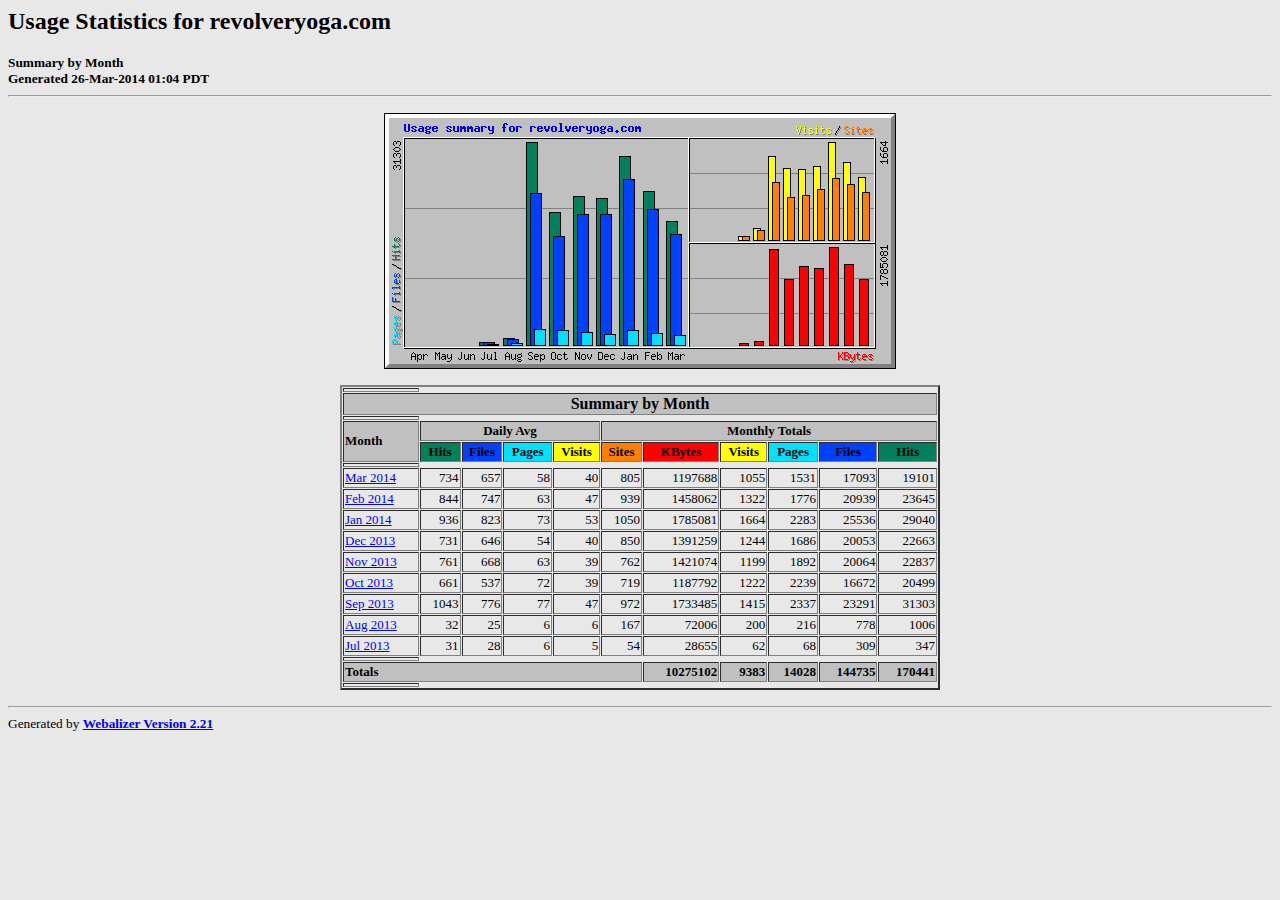
<file: stats/index.html>
<!DOCTYPE HTML PUBLIC "-//W3C//DTD HTML 4.0 Transitional//EN">

<!-- Generated by The Webalizer  Ver. 2.21-02 -->
<!--                                          -->
<!-- Copyright 1997-2009  Bradford L. Barrett -->
<!--                                          -->
<!-- Distributed under the GNU GPL  Version 2 -->
<!--        Full text may be found at:        -->
<!--         http://www.webalizer.org         -->
<!--                                          -->
<!--  Give the power back to the programmers  -->
<!--   Support the Free Software Foundation   -->
<!--           (http://www.fsf.org)           -->
<!--                                          -->
<!-- *** Generated: 26-Mar-2014 01:04 PDT *** -->

<HTML lang="en">
<HEAD>
 <TITLE>Usage Statistics for revolveryoga.com - Summary by Month</TITLE>
</HEAD>

<BODY BGCOLOR="#E8E8E8" TEXT="#000000" LINK="#0000FF" VLINK="#FF0000">
<H2>Usage Statistics for revolveryoga.com</H2>
<SMALL><STRONG>
Summary by Month<BR>
Generated 26-Mar-2014 01:04 PDT<BR>
</STRONG></SMALL>
<CENTER>
<HR>
<P>
<IMG SRC="usage.png" ALT="Usage summary for revolveryoga.com" HEIGHT=256 WIDTH=512><P>
<TABLE WIDTH=600 BORDER=2 CELLSPACING=1 CELLPADDING=1>
<TR><TH HEIGHT=4></TH></TR>
<TR><TH COLSPAN=11 BGCOLOR="#C0C0C0" ALIGN=center>Summary by Month</TH></TR>
<TR><TH HEIGHT=4></TH></TR>
<TR><TH ALIGN=left ROWSPAN=2 BGCOLOR="#C0C0C0"><FONT SIZE="-1">Month</FONT></TH>
<TH ALIGN=center COLSPAN=4 BGCOLOR="#C0C0C0"><FONT SIZE="-1">Daily Avg</FONT></TH>
<TH ALIGN=center COLSPAN=6 BGCOLOR="#C0C0C0"><FONT SIZE="-1">Monthly Totals</FONT></TH></TR>
<TR><TH ALIGN=center BGCOLOR="#00805c"><FONT SIZE="-1">Hits</FONT></TH>
<TH ALIGN=center BGCOLOR="#0040ff"><FONT SIZE="-1">Files</FONT></TH>
<TH ALIGN=center BGCOLOR="#00e0ff"><FONT SIZE="-1">Pages</FONT></TH>
<TH ALIGN=center BGCOLOR="#ffff00"><FONT SIZE="-1">Visits</FONT></TH>
<TH ALIGN=center BGCOLOR="#ff8000"><FONT SIZE="-1">Sites</FONT></TH>
<TH ALIGN=center BGCOLOR="#ff0000"><FONT SIZE="-1">KBytes</FONT></TH>
<TH ALIGN=center BGCOLOR="#ffff00"><FONT SIZE="-1">Visits</FONT></TH>
<TH ALIGN=center BGCOLOR="#00e0ff"><FONT SIZE="-1">Pages</FONT></TH>
<TH ALIGN=center BGCOLOR="#0040ff"><FONT SIZE="-1">Files</FONT></TH>
<TH ALIGN=center BGCOLOR="#00805c"><FONT SIZE="-1">Hits</FONT></TH></TR>
<TR><TH HEIGHT=4></TH></TR>
<TR><TD NOWRAP><A HREF="usage_201403.html"><FONT SIZE="-1">Mar 2014</FONT></A></TD>
<TD ALIGN=right><FONT SIZE="-1">734</FONT></TD>
<TD ALIGN=right><FONT SIZE="-1">657</FONT></TD>
<TD ALIGN=right><FONT SIZE="-1">58</FONT></TD>
<TD ALIGN=right><FONT SIZE="-1">40</FONT></TD>
<TD ALIGN=right><FONT SIZE="-1">805</FONT></TD>
<TD ALIGN=right><FONT SIZE="-1">1197688</FONT></TD>
<TD ALIGN=right><FONT SIZE="-1">1055</FONT></TD>
<TD ALIGN=right><FONT SIZE="-1">1531</FONT></TD>
<TD ALIGN=right><FONT SIZE="-1">17093</FONT></TD>
<TD ALIGN=right><FONT SIZE="-1">19101</FONT></TD></TR>
<TR><TD NOWRAP><A HREF="usage_201402.html"><FONT SIZE="-1">Feb 2014</FONT></A></TD>
<TD ALIGN=right><FONT SIZE="-1">844</FONT></TD>
<TD ALIGN=right><FONT SIZE="-1">747</FONT></TD>
<TD ALIGN=right><FONT SIZE="-1">63</FONT></TD>
<TD ALIGN=right><FONT SIZE="-1">47</FONT></TD>
<TD ALIGN=right><FONT SIZE="-1">939</FONT></TD>
<TD ALIGN=right><FONT SIZE="-1">1458062</FONT></TD>
<TD ALIGN=right><FONT SIZE="-1">1322</FONT></TD>
<TD ALIGN=right><FONT SIZE="-1">1776</FONT></TD>
<TD ALIGN=right><FONT SIZE="-1">20939</FONT></TD>
<TD ALIGN=right><FONT SIZE="-1">23645</FONT></TD></TR>
<TR><TD NOWRAP><A HREF="usage_201401.html"><FONT SIZE="-1">Jan 2014</FONT></A></TD>
<TD ALIGN=right><FONT SIZE="-1">936</FONT></TD>
<TD ALIGN=right><FONT SIZE="-1">823</FONT></TD>
<TD ALIGN=right><FONT SIZE="-1">73</FONT></TD>
<TD ALIGN=right><FONT SIZE="-1">53</FONT></TD>
<TD ALIGN=right><FONT SIZE="-1">1050</FONT></TD>
<TD ALIGN=right><FONT SIZE="-1">1785081</FONT></TD>
<TD ALIGN=right><FONT SIZE="-1">1664</FONT></TD>
<TD ALIGN=right><FONT SIZE="-1">2283</FONT></TD>
<TD ALIGN=right><FONT SIZE="-1">25536</FONT></TD>
<TD ALIGN=right><FONT SIZE="-1">29040</FONT></TD></TR>
<TR><TD NOWRAP><A HREF="usage_201312.html"><FONT SIZE="-1">Dec 2013</FONT></A></TD>
<TD ALIGN=right><FONT SIZE="-1">731</FONT></TD>
<TD ALIGN=right><FONT SIZE="-1">646</FONT></TD>
<TD ALIGN=right><FONT SIZE="-1">54</FONT></TD>
<TD ALIGN=right><FONT SIZE="-1">40</FONT></TD>
<TD ALIGN=right><FONT SIZE="-1">850</FONT></TD>
<TD ALIGN=right><FONT SIZE="-1">1391259</FONT></TD>
<TD ALIGN=right><FONT SIZE="-1">1244</FONT></TD>
<TD ALIGN=right><FONT SIZE="-1">1686</FONT></TD>
<TD ALIGN=right><FONT SIZE="-1">20053</FONT></TD>
<TD ALIGN=right><FONT SIZE="-1">22663</FONT></TD></TR>
<TR><TD NOWRAP><A HREF="usage_201311.html"><FONT SIZE="-1">Nov 2013</FONT></A></TD>
<TD ALIGN=right><FONT SIZE="-1">761</FONT></TD>
<TD ALIGN=right><FONT SIZE="-1">668</FONT></TD>
<TD ALIGN=right><FONT SIZE="-1">63</FONT></TD>
<TD ALIGN=right><FONT SIZE="-1">39</FONT></TD>
<TD ALIGN=right><FONT SIZE="-1">762</FONT></TD>
<TD ALIGN=right><FONT SIZE="-1">1421074</FONT></TD>
<TD ALIGN=right><FONT SIZE="-1">1199</FONT></TD>
<TD ALIGN=right><FONT SIZE="-1">1892</FONT></TD>
<TD ALIGN=right><FONT SIZE="-1">20064</FONT></TD>
<TD ALIGN=right><FONT SIZE="-1">22837</FONT></TD></TR>
<TR><TD NOWRAP><A HREF="usage_201310.html"><FONT SIZE="-1">Oct 2013</FONT></A></TD>
<TD ALIGN=right><FONT SIZE="-1">661</FONT></TD>
<TD ALIGN=right><FONT SIZE="-1">537</FONT></TD>
<TD ALIGN=right><FONT SIZE="-1">72</FONT></TD>
<TD ALIGN=right><FONT SIZE="-1">39</FONT></TD>
<TD ALIGN=right><FONT SIZE="-1">719</FONT></TD>
<TD ALIGN=right><FONT SIZE="-1">1187792</FONT></TD>
<TD ALIGN=right><FONT SIZE="-1">1222</FONT></TD>
<TD ALIGN=right><FONT SIZE="-1">2239</FONT></TD>
<TD ALIGN=right><FONT SIZE="-1">16672</FONT></TD>
<TD ALIGN=right><FONT SIZE="-1">20499</FONT></TD></TR>
<TR><TD NOWRAP><A HREF="usage_201309.html"><FONT SIZE="-1">Sep 2013</FONT></A></TD>
<TD ALIGN=right><FONT SIZE="-1">1043</FONT></TD>
<TD ALIGN=right><FONT SIZE="-1">776</FONT></TD>
<TD ALIGN=right><FONT SIZE="-1">77</FONT></TD>
<TD ALIGN=right><FONT SIZE="-1">47</FONT></TD>
<TD ALIGN=right><FONT SIZE="-1">972</FONT></TD>
<TD ALIGN=right><FONT SIZE="-1">1733485</FONT></TD>
<TD ALIGN=right><FONT SIZE="-1">1415</FONT></TD>
<TD ALIGN=right><FONT SIZE="-1">2337</FONT></TD>
<TD ALIGN=right><FONT SIZE="-1">23291</FONT></TD>
<TD ALIGN=right><FONT SIZE="-1">31303</FONT></TD></TR>
<TR><TD NOWRAP><A HREF="usage_201308.html"><FONT SIZE="-1">Aug 2013</FONT></A></TD>
<TD ALIGN=right><FONT SIZE="-1">32</FONT></TD>
<TD ALIGN=right><FONT SIZE="-1">25</FONT></TD>
<TD ALIGN=right><FONT SIZE="-1">6</FONT></TD>
<TD ALIGN=right><FONT SIZE="-1">6</FONT></TD>
<TD ALIGN=right><FONT SIZE="-1">167</FONT></TD>
<TD ALIGN=right><FONT SIZE="-1">72006</FONT></TD>
<TD ALIGN=right><FONT SIZE="-1">200</FONT></TD>
<TD ALIGN=right><FONT SIZE="-1">216</FONT></TD>
<TD ALIGN=right><FONT SIZE="-1">778</FONT></TD>
<TD ALIGN=right><FONT SIZE="-1">1006</FONT></TD></TR>
<TR><TD NOWRAP><A HREF="usage_201307.html"><FONT SIZE="-1">Jul 2013</FONT></A></TD>
<TD ALIGN=right><FONT SIZE="-1">31</FONT></TD>
<TD ALIGN=right><FONT SIZE="-1">28</FONT></TD>
<TD ALIGN=right><FONT SIZE="-1">6</FONT></TD>
<TD ALIGN=right><FONT SIZE="-1">5</FONT></TD>
<TD ALIGN=right><FONT SIZE="-1">54</FONT></TD>
<TD ALIGN=right><FONT SIZE="-1">28655</FONT></TD>
<TD ALIGN=right><FONT SIZE="-1">62</FONT></TD>
<TD ALIGN=right><FONT SIZE="-1">68</FONT></TD>
<TD ALIGN=right><FONT SIZE="-1">309</FONT></TD>
<TD ALIGN=right><FONT SIZE="-1">347</FONT></TD></TR>
<TR><TH HEIGHT=4></TH></TR>
<TR><TH BGCOLOR="#C0C0C0" COLSPAN=6 ALIGN=left><FONT SIZE="-1">Totals</FONT></TH>
<TH BGCOLOR="#C0C0C0" ALIGN=right><FONT SIZE="-1">10275102</FONT></TH>
<TH BGCOLOR="#C0C0C0" ALIGN=right><FONT SIZE="-1">9383</FONT></TH>
<TH BGCOLOR="#C0C0C0" ALIGN=right><FONT SIZE="-1">14028</FONT></TH>
<TH BGCOLOR="#C0C0C0" ALIGN=right><FONT SIZE="-1">144735</FONT></TH>
<TH BGCOLOR="#C0C0C0" ALIGN=right><FONT SIZE="-1">170441</FONT></TH></TR>
<TR><TH HEIGHT=4></TH></TR>
</TABLE>
</CENTER>
<P>
<HR>
<TABLE WIDTH="100%" CELLPADDING=0 CELLSPACING=0 BORDER=0>
<TR>
<TD ALIGN=left VALIGN=top>
<SMALL>Generated by
<A HREF="http://www.webalizer.org/"><STRONG>Webalizer Version 2.21</STRONG></A>
</SMALL>
</TD>
</TR>
</TABLE>

<!-- Webalizer Version 2.21-02 (Mod: 13-Jan-2009) -->

</BODY>
</HTML>
</file>
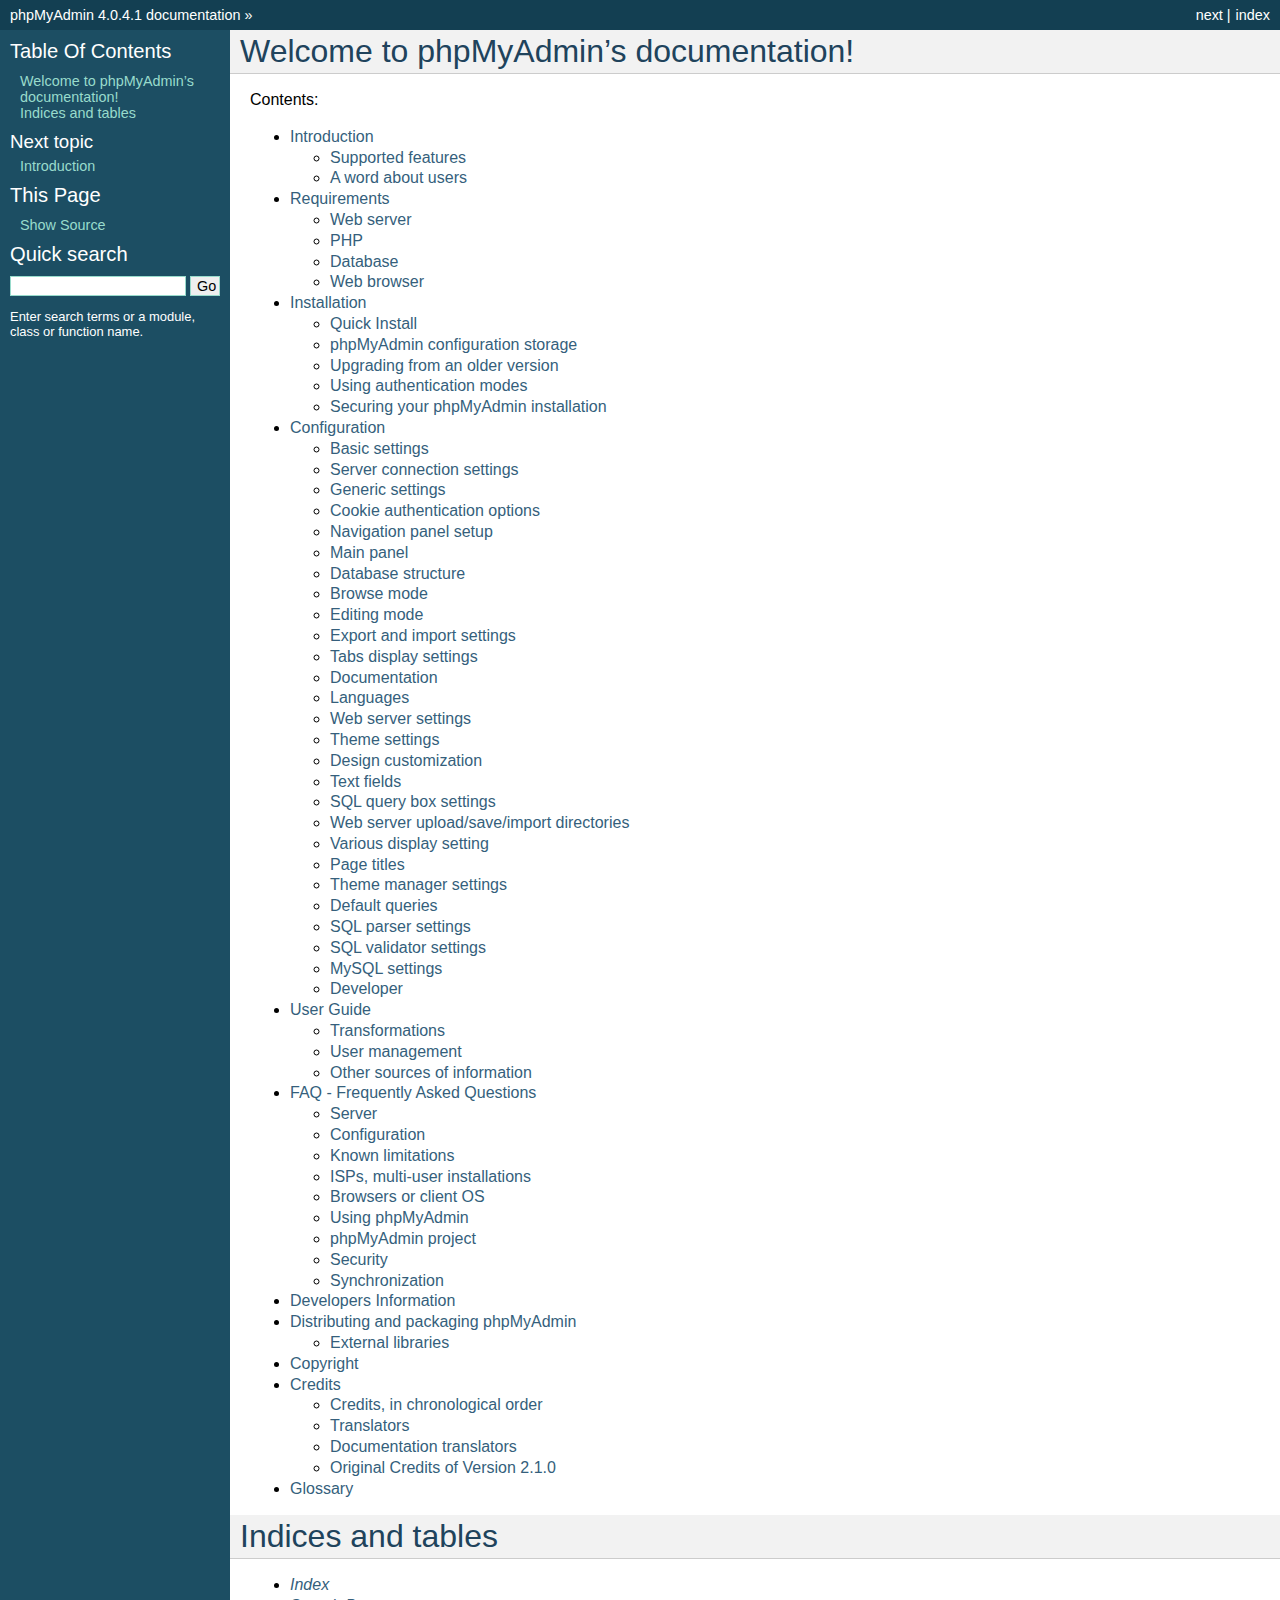
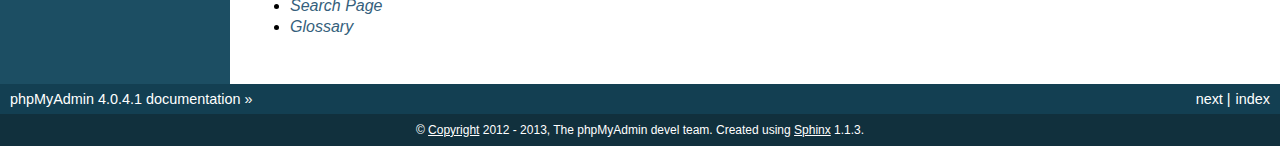
<file: phpmyadmin/doc/html/index.html>
<!DOCTYPE html PUBLIC "-//W3C//DTD XHTML 1.0 Transitional//EN"
  "http://www.w3.org/TR/xhtml1/DTD/xhtml1-transitional.dtd">


<html xmlns="http://www.w3.org/1999/xhtml">
  <head>
    <meta http-equiv="Content-Type" content="text/html; charset=utf-8" />
    
    <title>Welcome to phpMyAdmin’s documentation! &mdash; phpMyAdmin 4.0.4.1 documentation</title>
    
    <link rel="stylesheet" href="_static/default.css" type="text/css" />
    <link rel="stylesheet" href="_static/pygments.css" type="text/css" />
    
    <script type="text/javascript">
      var DOCUMENTATION_OPTIONS = {
        URL_ROOT:    '',
        VERSION:     '4.0.4.1',
        COLLAPSE_INDEX: false,
        FILE_SUFFIX: '.html',
        HAS_SOURCE:  true
      };
    </script>
    <script type="text/javascript" src="_static/jquery.js"></script>
    <script type="text/javascript" src="_static/underscore.js"></script>
    <script type="text/javascript" src="_static/doctools.js"></script>
    <link rel="copyright" title="Copyright" href="copyright.html" />
    <link rel="top" title="phpMyAdmin 4.0.4.1 documentation" href="#" />
    <link rel="next" title="Introduction" href="intro.html" /> 
  </head>
  <body>
    <div class="related">
      <h3>Navigation</h3>
      <ul>
        <li class="right" style="margin-right: 10px">
          <a href="genindex.html" title="General Index"
             accesskey="I">index</a></li>
        <li class="right" >
          <a href="intro.html" title="Introduction"
             accesskey="N">next</a> |</li>
        <li><a href="#">phpMyAdmin 4.0.4.1 documentation</a> &raquo;</li> 
      </ul>
    </div>  

    <div class="document">
      <div class="documentwrapper">
        <div class="bodywrapper">
          <div class="body">
            
  <div class="section" id="welcome-to-phpmyadmin-s-documentation">
<h1>Welcome to phpMyAdmin&#8217;s documentation!<a class="headerlink" href="#welcome-to-phpmyadmin-s-documentation" title="Permalink to this headline">¶</a></h1>
<p>Contents:</p>
<div class="toctree-wrapper compound">
<ul>
<li class="toctree-l1"><a class="reference internal" href="intro.html">Introduction</a><ul>
<li class="toctree-l2"><a class="reference internal" href="intro.html#supported-features">Supported features</a></li>
<li class="toctree-l2"><a class="reference internal" href="intro.html#a-word-about-users">A word about users</a></li>
</ul>
</li>
<li class="toctree-l1"><a class="reference internal" href="require.html">Requirements</a><ul>
<li class="toctree-l2"><a class="reference internal" href="require.html#web-server">Web server</a></li>
<li class="toctree-l2"><a class="reference internal" href="require.html#php">PHP</a></li>
<li class="toctree-l2"><a class="reference internal" href="require.html#database">Database</a></li>
<li class="toctree-l2"><a class="reference internal" href="require.html#web-browser">Web browser</a></li>
</ul>
</li>
<li class="toctree-l1"><a class="reference internal" href="setup.html">Installation</a><ul>
<li class="toctree-l2"><a class="reference internal" href="setup.html#quick-install">Quick Install</a></li>
<li class="toctree-l2"><a class="reference internal" href="setup.html#phpmyadmin-configuration-storage">phpMyAdmin configuration storage</a></li>
<li class="toctree-l2"><a class="reference internal" href="setup.html#upgrading-from-an-older-version">Upgrading from an older version</a></li>
<li class="toctree-l2"><a class="reference internal" href="setup.html#using-authentication-modes">Using authentication modes</a></li>
<li class="toctree-l2"><a class="reference internal" href="setup.html#securing-your-phpmyadmin-installation">Securing your phpMyAdmin installation</a></li>
</ul>
</li>
<li class="toctree-l1"><a class="reference internal" href="config.html">Configuration</a><ul>
<li class="toctree-l2"><a class="reference internal" href="config.html#basic-settings">Basic settings</a></li>
<li class="toctree-l2"><a class="reference internal" href="config.html#server-connection-settings">Server connection settings</a></li>
<li class="toctree-l2"><a class="reference internal" href="config.html#generic-settings">Generic settings</a></li>
<li class="toctree-l2"><a class="reference internal" href="config.html#cookie-authentication-options">Cookie authentication options</a></li>
<li class="toctree-l2"><a class="reference internal" href="config.html#navigation-panel-setup">Navigation panel setup</a></li>
<li class="toctree-l2"><a class="reference internal" href="config.html#main-panel">Main panel</a></li>
<li class="toctree-l2"><a class="reference internal" href="config.html#database-structure">Database structure</a></li>
<li class="toctree-l2"><a class="reference internal" href="config.html#browse-mode">Browse mode</a></li>
<li class="toctree-l2"><a class="reference internal" href="config.html#editing-mode">Editing mode</a></li>
<li class="toctree-l2"><a class="reference internal" href="config.html#export-and-import-settings">Export and import settings</a></li>
<li class="toctree-l2"><a class="reference internal" href="config.html#tabs-display-settings">Tabs display settings</a></li>
<li class="toctree-l2"><a class="reference internal" href="config.html#documentation">Documentation</a></li>
<li class="toctree-l2"><a class="reference internal" href="config.html#languages">Languages</a></li>
<li class="toctree-l2"><a class="reference internal" href="config.html#web-server-settings">Web server settings</a></li>
<li class="toctree-l2"><a class="reference internal" href="config.html#theme-settings">Theme settings</a></li>
<li class="toctree-l2"><a class="reference internal" href="config.html#design-customization">Design customization</a></li>
<li class="toctree-l2"><a class="reference internal" href="config.html#text-fields">Text fields</a></li>
<li class="toctree-l2"><a class="reference internal" href="config.html#sql-query-box-settings">SQL query box settings</a></li>
<li class="toctree-l2"><a class="reference internal" href="config.html#web-server-upload-save-import-directories">Web server upload/save/import directories</a></li>
<li class="toctree-l2"><a class="reference internal" href="config.html#various-display-setting">Various display setting</a></li>
<li class="toctree-l2"><a class="reference internal" href="config.html#page-titles">Page titles</a></li>
<li class="toctree-l2"><a class="reference internal" href="config.html#theme-manager-settings">Theme manager settings</a></li>
<li class="toctree-l2"><a class="reference internal" href="config.html#default-queries">Default queries</a></li>
<li class="toctree-l2"><a class="reference internal" href="config.html#sql-parser-settings">SQL parser settings</a></li>
<li class="toctree-l2"><a class="reference internal" href="config.html#sql-validator-settings">SQL validator settings</a></li>
<li class="toctree-l2"><a class="reference internal" href="config.html#mysql-settings">MySQL settings</a></li>
<li class="toctree-l2"><a class="reference internal" href="config.html#developer">Developer</a></li>
</ul>
</li>
<li class="toctree-l1"><a class="reference internal" href="user.html">User Guide</a><ul>
<li class="toctree-l2"><a class="reference internal" href="transformations.html">Transformations</a></li>
<li class="toctree-l2"><a class="reference internal" href="privileges.html">User management</a></li>
<li class="toctree-l2"><a class="reference internal" href="other.html">Other sources of information</a></li>
</ul>
</li>
<li class="toctree-l1"><a class="reference internal" href="faq.html">FAQ - Frequently Asked Questions</a><ul>
<li class="toctree-l2"><a class="reference internal" href="faq.html#server">Server</a></li>
<li class="toctree-l2"><a class="reference internal" href="faq.html#configuration">Configuration</a></li>
<li class="toctree-l2"><a class="reference internal" href="faq.html#known-limitations">Known limitations</a></li>
<li class="toctree-l2"><a class="reference internal" href="faq.html#isps-multi-user-installations">ISPs, multi-user installations</a></li>
<li class="toctree-l2"><a class="reference internal" href="faq.html#browsers-or-client-os">Browsers or client OS</a></li>
<li class="toctree-l2"><a class="reference internal" href="faq.html#using-phpmyadmin">Using phpMyAdmin</a></li>
<li class="toctree-l2"><a class="reference internal" href="faq.html#phpmyadmin-project">phpMyAdmin project</a></li>
<li class="toctree-l2"><a class="reference internal" href="faq.html#security">Security</a></li>
<li class="toctree-l2"><a class="reference internal" href="faq.html#synchronization">Synchronization</a></li>
</ul>
</li>
<li class="toctree-l1"><a class="reference internal" href="developers.html">Developers Information</a></li>
<li class="toctree-l1"><a class="reference internal" href="vendors.html">Distributing and packaging phpMyAdmin</a><ul>
<li class="toctree-l2"><a class="reference internal" href="vendors.html#external-libraries">External libraries</a></li>
</ul>
</li>
<li class="toctree-l1"><a class="reference internal" href="copyright.html">Copyright</a></li>
<li class="toctree-l1"><a class="reference internal" href="credits.html">Credits</a><ul>
<li class="toctree-l2"><a class="reference internal" href="credits.html#credits-in-chronological-order">Credits, in chronological order</a></li>
<li class="toctree-l2"><a class="reference internal" href="credits.html#translators">Translators</a></li>
<li class="toctree-l2"><a class="reference internal" href="credits.html#documentation-translators">Documentation translators</a></li>
<li class="toctree-l2"><a class="reference internal" href="credits.html#original-credits-of-version-2-1-0">Original Credits of Version 2.1.0</a></li>
</ul>
</li>
<li class="toctree-l1"><a class="reference internal" href="glossary.html">Glossary</a></li>
</ul>
</div>
</div>
<div class="section" id="indices-and-tables">
<h1>Indices and tables<a class="headerlink" href="#indices-and-tables" title="Permalink to this headline">¶</a></h1>
<ul class="simple">
<li><a class="reference internal" href="genindex.html"><em>Index</em></a></li>
<li><a class="reference internal" href="search.html"><em>Search Page</em></a></li>
<li><a class="reference internal" href="glossary.html#glossary"><em>Glossary</em></a></li>
</ul>
</div>


          </div>
        </div>
      </div>
      <div class="sphinxsidebar">
        <div class="sphinxsidebarwrapper">
  <h3><a href="#">Table Of Contents</a></h3>
  <ul>
<li><a class="reference internal" href="#">Welcome to phpMyAdmin&#8217;s documentation!</a><ul>
</ul>
</li>
<li><a class="reference internal" href="#indices-and-tables">Indices and tables</a></li>
</ul>

  <h4>Next topic</h4>
  <p class="topless"><a href="intro.html"
                        title="next chapter">Introduction</a></p>
  <h3>This Page</h3>
  <ul class="this-page-menu">
    <li><a href="_sources/index.txt"
           rel="nofollow">Show Source</a></li>
  </ul>
<div id="searchbox" style="display: none">
  <h3>Quick search</h3>
    <form class="search" action="search.html" method="get">
      <input type="text" name="q" />
      <input type="submit" value="Go" />
      <input type="hidden" name="check_keywords" value="yes" />
      <input type="hidden" name="area" value="default" />
    </form>
    <p class="searchtip" style="font-size: 90%">
    Enter search terms or a module, class or function name.
    </p>
</div>
<script type="text/javascript">$('#searchbox').show(0);</script>
        </div>
      </div>
      <div class="clearer"></div>
    </div>
    <div class="related">
      <h3>Navigation</h3>
      <ul>
        <li class="right" style="margin-right: 10px">
          <a href="genindex.html" title="General Index"
             >index</a></li>
        <li class="right" >
          <a href="intro.html" title="Introduction"
             >next</a> |</li>
        <li><a href="#">phpMyAdmin 4.0.4.1 documentation</a> &raquo;</li> 
      </ul>
    </div>
    <div class="footer">
        &copy; <a href="copyright.html">Copyright</a> 2012 - 2013, The phpMyAdmin devel team.
      Created using <a href="http://sphinx.pocoo.org/">Sphinx</a> 1.1.3.
    </div>
  </body>
</html>
</file>
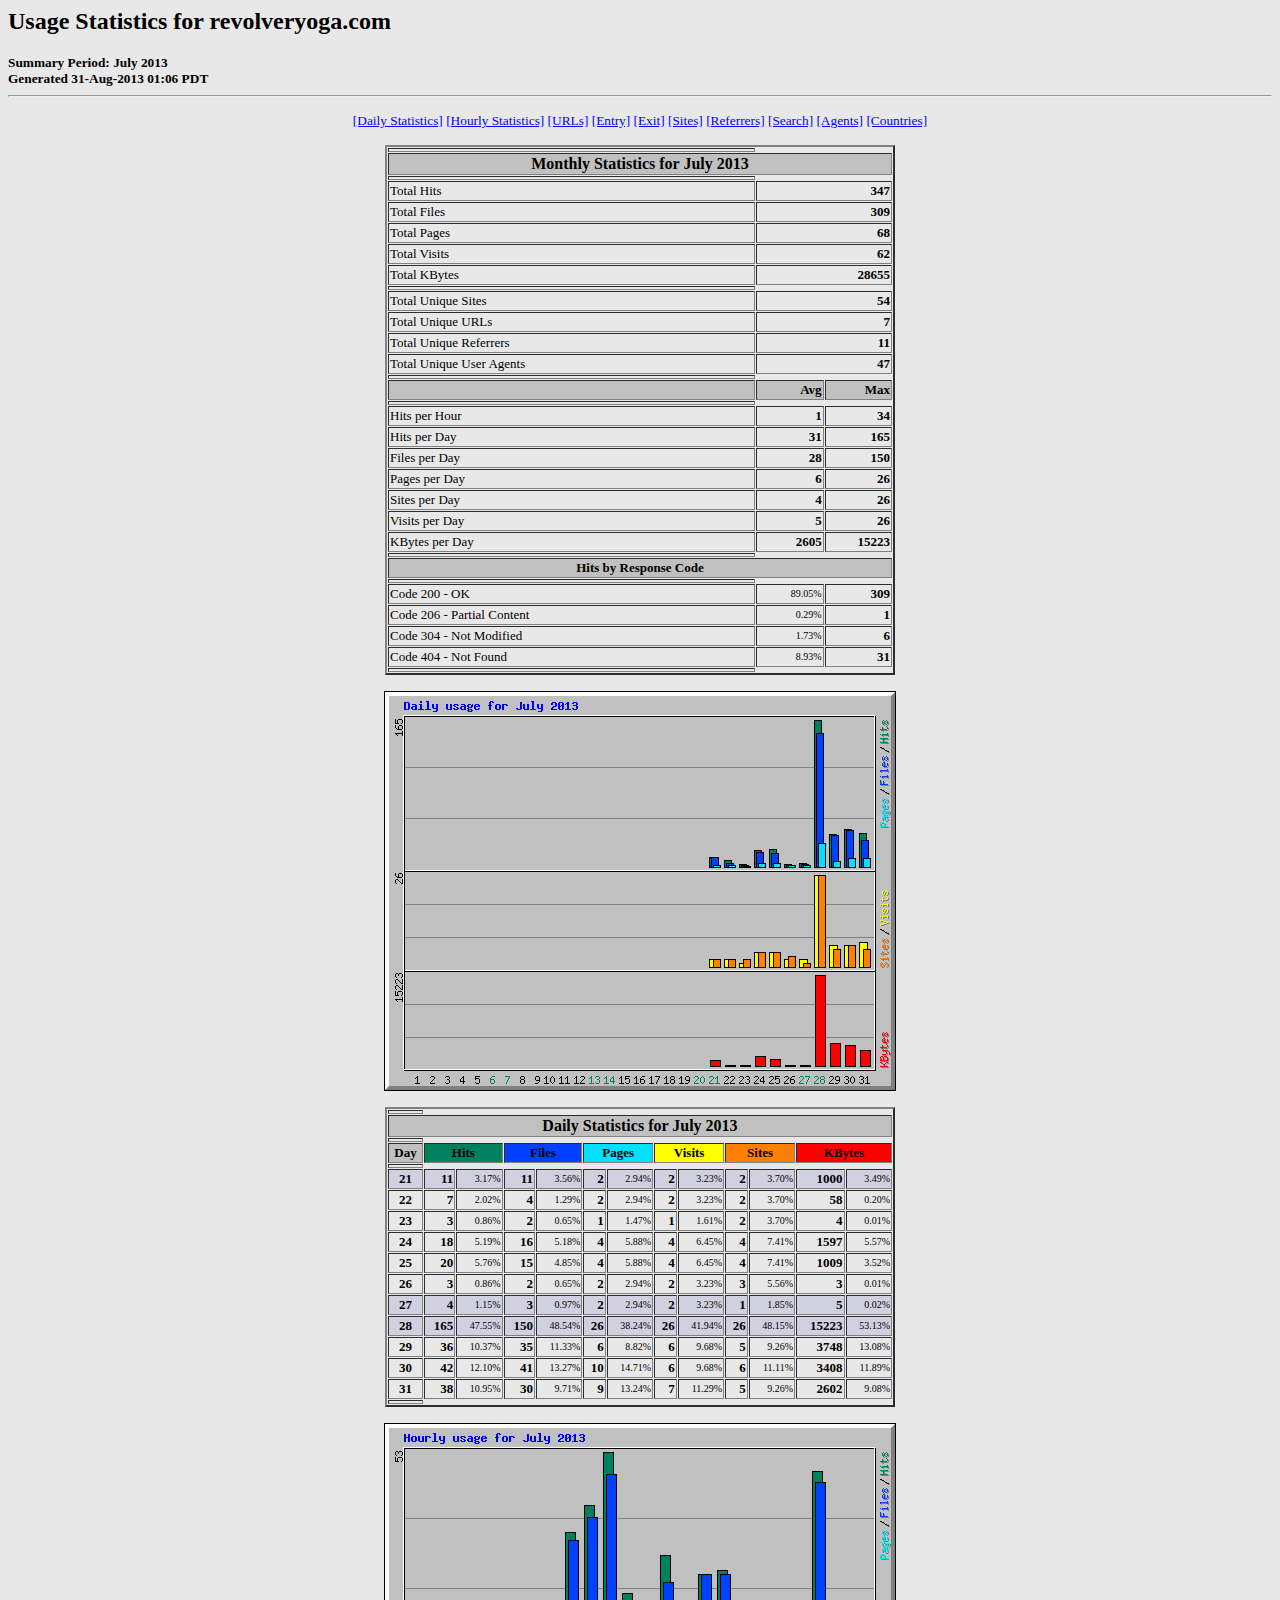
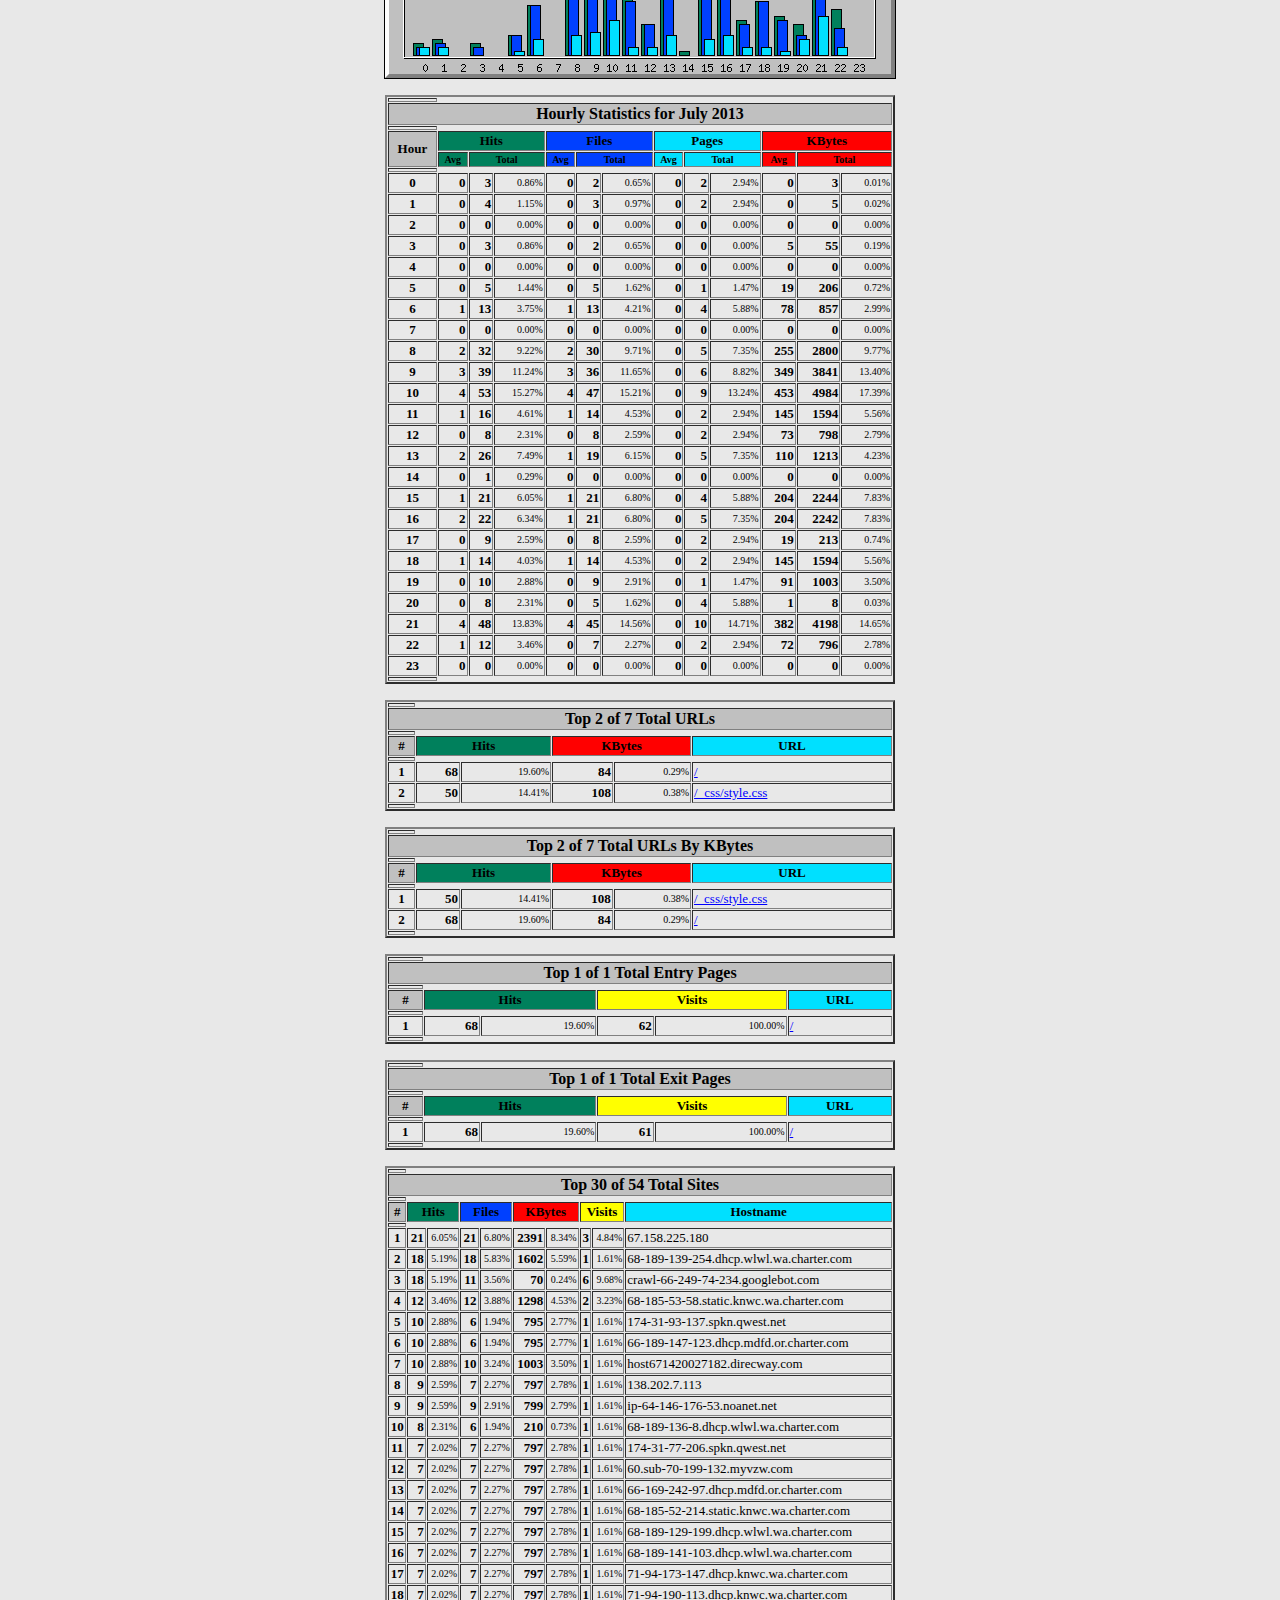
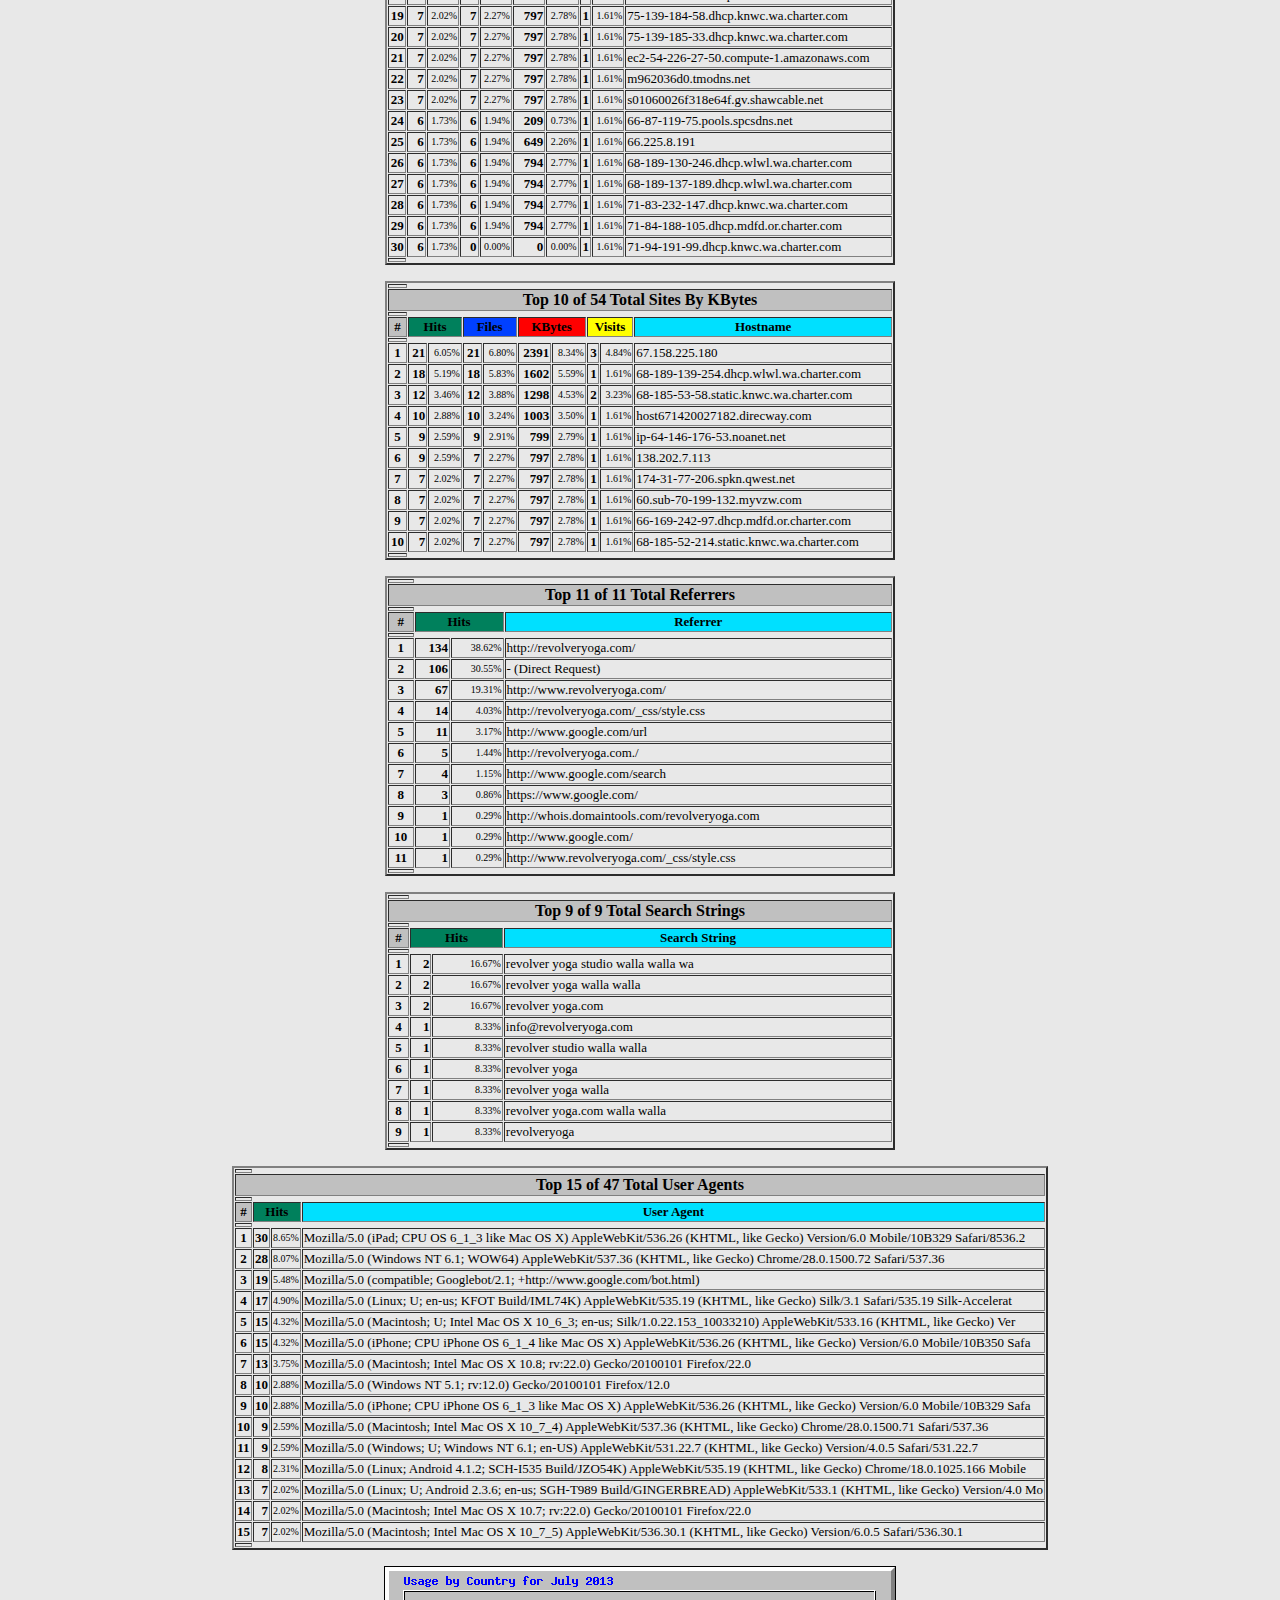
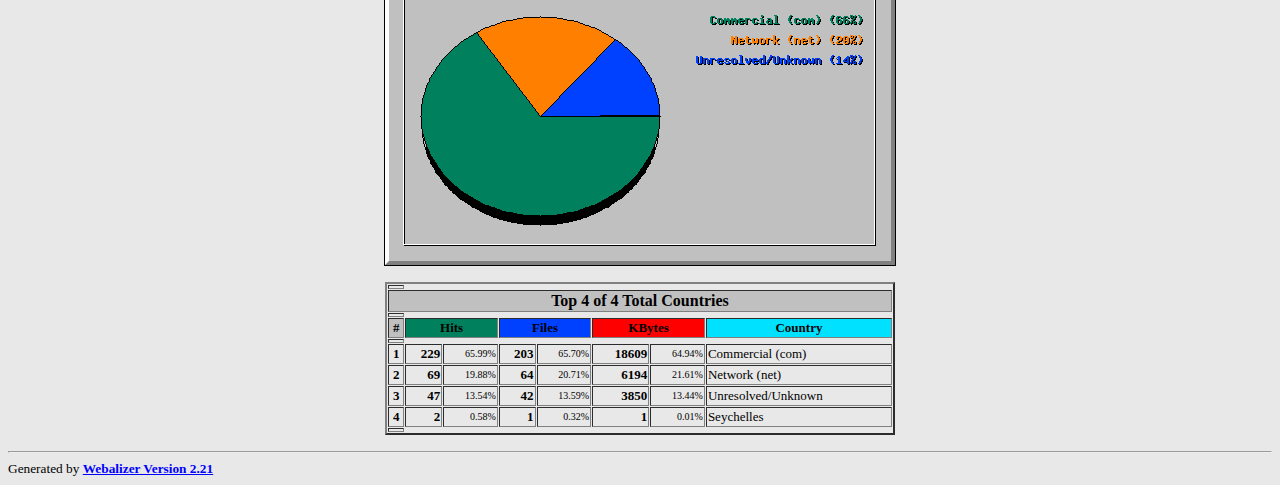
<file: stats/usage_201307.html>
<!DOCTYPE HTML PUBLIC "-//W3C//DTD HTML 4.0 Transitional//EN">

<!-- Generated by The Webalizer  Ver. 2.21-02 -->
<!--                                          -->
<!-- Copyright 1997-2009  Bradford L. Barrett -->
<!--                                          -->
<!-- Distributed under the GNU GPL  Version 2 -->
<!--        Full text may be found at:        -->
<!--         http://www.webalizer.org         -->
<!--                                          -->
<!--  Give the power back to the programmers  -->
<!--   Support the Free Software Foundation   -->
<!--           (http://www.fsf.org)           -->
<!--                                          -->
<!-- *** Generated: 31-Aug-2013 01:06 PDT *** -->

<HTML lang="en">
<HEAD>
 <TITLE>Usage Statistics for revolveryoga.com - July 2013</TITLE>
</HEAD>

<BODY BGCOLOR="#E8E8E8" TEXT="#000000" LINK="#0000FF" VLINK="#FF0000">
<H2>Usage Statistics for revolveryoga.com</H2>
<SMALL><STRONG>
Summary Period: July 2013<BR>
Generated 31-Aug-2013 01:06 PDT<BR>
</STRONG></SMALL>
<CENTER>
<HR>
<P>
<SMALL>
<A HREF="#DAYSTATS">[Daily Statistics]</A>
<A HREF="#HOURSTATS">[Hourly Statistics]</A>
<A HREF="#TOPURLS">[URLs]</A>
<A HREF="#TOPENTRY">[Entry]</A>
<A HREF="#TOPEXIT">[Exit]</A>
<A HREF="#TOPSITES">[Sites]</A>
<A HREF="#TOPREFS">[Referrers]</A>
<A HREF="#TOPSEARCH">[Search]</A>
<A HREF="#TOPAGENTS">[Agents]</A>
<A HREF="#TOPCTRYS">[Countries]</A>
</SMALL>
<P>
<TABLE WIDTH=510 BORDER=2 CELLSPACING=1 CELLPADDING=1>
<TR><TH HEIGHT=4></TH></TR>
<TR><TH COLSPAN=3 ALIGN=center BGCOLOR="#C0C0C0">Monthly Statistics for July 2013</TH></TR>
<TR><TH HEIGHT=4></TH></TR>
<TR><TD WIDTH=380><FONT SIZE="-1">Total Hits</FONT></TD>
<TD ALIGN=right COLSPAN=2><FONT SIZE="-1"><B>347</B></FONT></TD></TR>
<TR><TD WIDTH=380><FONT SIZE="-1">Total Files</FONT></TD>
<TD ALIGN=right COLSPAN=2><FONT SIZE="-1"><B>309</B></FONT></TD></TR>
<TR><TD WIDTH=380><FONT SIZE="-1">Total Pages</FONT></TD>
<TD ALIGN=right COLSPAN=2><FONT SIZE="-1"><B>68</B></FONT></TD></TR>
<TR><TD WIDTH=380><FONT SIZE="-1">Total Visits</FONT></TD>
<TD ALIGN=right COLSPAN=2><FONT SIZE="-1"><B>62</B></FONT></TD></TR>
<TR><TD WIDTH=380><FONT SIZE="-1">Total KBytes</FONT></TD>
<TD ALIGN=right COLSPAN=2><FONT SIZE="-1"><B>28655</B></FONT></TD></TR>
<TR><TH HEIGHT=4></TH></TR>
<TR><TD WIDTH=380><FONT SIZE="-1">Total Unique Sites</FONT></TD>
<TD ALIGN=right COLSPAN=2><FONT SIZE="-1"><B>54</B></FONT></TD></TR>
<TR><TD WIDTH=380><FONT SIZE="-1">Total Unique URLs</FONT></TD>
<TD ALIGN=right COLSPAN=2><FONT SIZE="-1"><B>7</B></FONT></TD></TR>
<TR><TD WIDTH=380><FONT SIZE="-1">Total Unique Referrers</FONT></TD>
<TD ALIGN=right COLSPAN=2><FONT SIZE="-1"><B>11</B></FONT></TD></TR>
<TR><TD WIDTH=380><FONT SIZE="-1">Total Unique User Agents</FONT></TD>
<TD ALIGN=right COLSPAN=2><FONT SIZE="-1"><B>47</B></FONT></TD></TR>
<TR><TH HEIGHT=4></TH></TR>
<TR><TH WIDTH=380 BGCOLOR="#C0C0C0"><FONT SIZE=-1 COLOR="#C0C0C0">.</FONT></TH>
<TH WIDTH=65 BGCOLOR="#C0C0C0" ALIGN=right><FONT SIZE=-1>Avg </FONT></TH>
<TH WIDTH=65 BGCOLOR="#C0C0C0" ALIGN=right><FONT SIZE=-1>Max </FONT></TH></TR>
<TR><TH HEIGHT=4></TH></TR>
<TR><TD><FONT SIZE="-1">Hits per Hour</FONT></TD>
<TD ALIGN=right WIDTH=65><FONT SIZE="-1"><B>1</B></FONT></TD>
<TD WIDTH=65 ALIGN=right><FONT SIZE=-1><B>34</B></FONT></TD></TR>
<TR><TD><FONT SIZE="-1">Hits per Day</FONT></TD>
<TD ALIGN=right WIDTH=65><FONT SIZE="-1"><B>31</B></FONT></TD>
<TD WIDTH=65 ALIGN=right><FONT SIZE=-1><B>165</B></FONT></TD></TR>
<TR><TD><FONT SIZE="-1">Files per Day</FONT></TD>
<TD ALIGN=right WIDTH=65><FONT SIZE="-1"><B>28</B></FONT></TD>
<TD WIDTH=65 ALIGN=right><FONT SIZE=-1><B>150</B></FONT></TD></TR>
<TR><TD><FONT SIZE="-1">Pages per Day</FONT></TD>
<TD ALIGN=right WIDTH=65><FONT SIZE="-1"><B>6</B></FONT></TD>
<TD WIDTH=65 ALIGN=right><FONT SIZE=-1><B>26</B></FONT></TD></TR>
<TR><TD><FONT SIZE="-1">Sites per Day</FONT></TD>
<TD ALIGN=right WIDTH=65><FONT SIZE="-1"><B>4</B></FONT></TD>
<TD WIDTH=65 ALIGN=right><FONT SIZE=-1><B>26</B></FONT></TD></TR>
<TR><TD><FONT SIZE="-1">Visits per Day</FONT></TD>
<TD ALIGN=right WIDTH=65><FONT SIZE="-1"><B>5</B></FONT></TD>
<TD WIDTH=65 ALIGN=right><FONT SIZE=-1><B>26</B></FONT></TD></TR>
<TR><TD><FONT SIZE="-1">KBytes per Day</FONT></TD>
<TD ALIGN=right WIDTH=65><FONT SIZE="-1"><B>2605</B></FONT></TD>
<TD WIDTH=65 ALIGN=right><FONT SIZE=-1><B>15223</B></FONT></TD></TR>
<TR><TH HEIGHT=4></TH></TR>
<TR><TH COLSPAN=3 ALIGN=center BGCOLOR="#C0C0C0">
<FONT SIZE="-1">Hits by Response Code</FONT></TH></TR>
<TR><TH HEIGHT=4></TH></TR>
<TR><TD><FONT SIZE="-1">Code 200 - OK</FONT></TD>
<TD ALIGN=right><FONT SIZE="-2">89.05%</FONT></TD>
<TD ALIGN=right><FONT SIZE="-1"><B>309</B></FONT></TD></TR>
<TR><TD><FONT SIZE="-1">Code 206 - Partial Content</FONT></TD>
<TD ALIGN=right><FONT SIZE="-2">0.29%</FONT></TD>
<TD ALIGN=right><FONT SIZE="-1"><B>1</B></FONT></TD></TR>
<TR><TD><FONT SIZE="-1">Code 304 - Not Modified</FONT></TD>
<TD ALIGN=right><FONT SIZE="-2">1.73%</FONT></TD>
<TD ALIGN=right><FONT SIZE="-1"><B>6</B></FONT></TD></TR>
<TR><TD><FONT SIZE="-1">Code 404 - Not Found</FONT></TD>
<TD ALIGN=right><FONT SIZE="-2">8.93%</FONT></TD>
<TD ALIGN=right><FONT SIZE="-1"><B>31</B></FONT></TD></TR>
<TR><TH HEIGHT=4></TH></TR>
</TABLE>
<P>
<A NAME="DAYSTATS"></A>
<IMG SRC="daily_usage_201307.png" ALT="Daily usage for July 2013" HEIGHT=400 WIDTH=512><P>
<TABLE WIDTH=510 BORDER=2 CELLSPACING=1 CELLPADDING=1>
<TR><TH HEIGHT=4></TH></TR>
<TR><TH BGCOLOR="#C0C0C0" COLSPAN=13 ALIGN=center>Daily Statistics for July 2013</TH></TR>
<TR><TH HEIGHT=4></TH></TR>
<TR><TH ALIGN=center BGCOLOR="#C0C0C0"><FONT SIZE="-1">Day</FONT></TH>
<TH ALIGN=center BGCOLOR="#00805c" COLSPAN=2><FONT SIZE="-1">Hits</FONT></TH>
<TH ALIGN=center BGCOLOR="#0040ff" COLSPAN=2><FONT SIZE="-1">Files</FONT></TH>
<TH ALIGN=center BGCOLOR="#00e0ff" COLSPAN=2><FONT SIZE="-1">Pages</FONT></TH>
<TH ALIGN=center BGCOLOR="#ffff00" COLSPAN=2><FONT SIZE="-1">Visits</FONT></TH>
<TH ALIGN=center BGCOLOR="#ff8000" COLSPAN=2><FONT SIZE="-1">Sites</FONT></TH>
<TH ALIGN=center BGCOLOR="#ff0000" COLSPAN=2><FONT SIZE="-1">KBytes</FONT></TH></TR>
<TR><TH HEIGHT=4></TH></TR>
<TR BGCOLOR="#D0D0E0"><TD ALIGN=center><FONT SIZE="-1"><B>21</B></FONT></TD>
<TD ALIGN=right><FONT SIZE="-1"><B>11</B></FONT></TD>
<TD ALIGN=right><FONT SIZE="-2">3.17%</FONT></TD>
<TD ALIGN=right><FONT SIZE="-1"><B>11</B></FONT></TD>
<TD ALIGN=right><FONT SIZE="-2">3.56%</FONT></TD>
<TD ALIGN=right><FONT SIZE="-1"><B>2</B></FONT></TD>
<TD ALIGN=right><FONT SIZE="-2">2.94%</FONT></TD>
<TD ALIGN=right><FONT SIZE="-1"><B>2</B></FONT></TD>
<TD ALIGN=right><FONT SIZE="-2">3.23%</FONT></TD>
<TD ALIGN=right><FONT SIZE="-1"><B>2</B></FONT></TD>
<TD ALIGN=right><FONT SIZE="-2">3.70%</FONT></TD>
<TD ALIGN=right><FONT SIZE="-1"><B>1000</B></FONT></TD>
<TD ALIGN=right><FONT SIZE="-2">3.49%</FONT></TD></TR>
<TR><TD ALIGN=center><FONT SIZE="-1"><B>22</B></FONT></TD>
<TD ALIGN=right><FONT SIZE="-1"><B>7</B></FONT></TD>
<TD ALIGN=right><FONT SIZE="-2">2.02%</FONT></TD>
<TD ALIGN=right><FONT SIZE="-1"><B>4</B></FONT></TD>
<TD ALIGN=right><FONT SIZE="-2">1.29%</FONT></TD>
<TD ALIGN=right><FONT SIZE="-1"><B>2</B></FONT></TD>
<TD ALIGN=right><FONT SIZE="-2">2.94%</FONT></TD>
<TD ALIGN=right><FONT SIZE="-1"><B>2</B></FONT></TD>
<TD ALIGN=right><FONT SIZE="-2">3.23%</FONT></TD>
<TD ALIGN=right><FONT SIZE="-1"><B>2</B></FONT></TD>
<TD ALIGN=right><FONT SIZE="-2">3.70%</FONT></TD>
<TD ALIGN=right><FONT SIZE="-1"><B>58</B></FONT></TD>
<TD ALIGN=right><FONT SIZE="-2">0.20%</FONT></TD></TR>
<TR><TD ALIGN=center><FONT SIZE="-1"><B>23</B></FONT></TD>
<TD ALIGN=right><FONT SIZE="-1"><B>3</B></FONT></TD>
<TD ALIGN=right><FONT SIZE="-2">0.86%</FONT></TD>
<TD ALIGN=right><FONT SIZE="-1"><B>2</B></FONT></TD>
<TD ALIGN=right><FONT SIZE="-2">0.65%</FONT></TD>
<TD ALIGN=right><FONT SIZE="-1"><B>1</B></FONT></TD>
<TD ALIGN=right><FONT SIZE="-2">1.47%</FONT></TD>
<TD ALIGN=right><FONT SIZE="-1"><B>1</B></FONT></TD>
<TD ALIGN=right><FONT SIZE="-2">1.61%</FONT></TD>
<TD ALIGN=right><FONT SIZE="-1"><B>2</B></FONT></TD>
<TD ALIGN=right><FONT SIZE="-2">3.70%</FONT></TD>
<TD ALIGN=right><FONT SIZE="-1"><B>4</B></FONT></TD>
<TD ALIGN=right><FONT SIZE="-2">0.01%</FONT></TD></TR>
<TR><TD ALIGN=center><FONT SIZE="-1"><B>24</B></FONT></TD>
<TD ALIGN=right><FONT SIZE="-1"><B>18</B></FONT></TD>
<TD ALIGN=right><FONT SIZE="-2">5.19%</FONT></TD>
<TD ALIGN=right><FONT SIZE="-1"><B>16</B></FONT></TD>
<TD ALIGN=right><FONT SIZE="-2">5.18%</FONT></TD>
<TD ALIGN=right><FONT SIZE="-1"><B>4</B></FONT></TD>
<TD ALIGN=right><FONT SIZE="-2">5.88%</FONT></TD>
<TD ALIGN=right><FONT SIZE="-1"><B>4</B></FONT></TD>
<TD ALIGN=right><FONT SIZE="-2">6.45%</FONT></TD>
<TD ALIGN=right><FONT SIZE="-1"><B>4</B></FONT></TD>
<TD ALIGN=right><FONT SIZE="-2">7.41%</FONT></TD>
<TD ALIGN=right><FONT SIZE="-1"><B>1597</B></FONT></TD>
<TD ALIGN=right><FONT SIZE="-2">5.57%</FONT></TD></TR>
<TR><TD ALIGN=center><FONT SIZE="-1"><B>25</B></FONT></TD>
<TD ALIGN=right><FONT SIZE="-1"><B>20</B></FONT></TD>
<TD ALIGN=right><FONT SIZE="-2">5.76%</FONT></TD>
<TD ALIGN=right><FONT SIZE="-1"><B>15</B></FONT></TD>
<TD ALIGN=right><FONT SIZE="-2">4.85%</FONT></TD>
<TD ALIGN=right><FONT SIZE="-1"><B>4</B></FONT></TD>
<TD ALIGN=right><FONT SIZE="-2">5.88%</FONT></TD>
<TD ALIGN=right><FONT SIZE="-1"><B>4</B></FONT></TD>
<TD ALIGN=right><FONT SIZE="-2">6.45%</FONT></TD>
<TD ALIGN=right><FONT SIZE="-1"><B>4</B></FONT></TD>
<TD ALIGN=right><FONT SIZE="-2">7.41%</FONT></TD>
<TD ALIGN=right><FONT SIZE="-1"><B>1009</B></FONT></TD>
<TD ALIGN=right><FONT SIZE="-2">3.52%</FONT></TD></TR>
<TR><TD ALIGN=center><FONT SIZE="-1"><B>26</B></FONT></TD>
<TD ALIGN=right><FONT SIZE="-1"><B>3</B></FONT></TD>
<TD ALIGN=right><FONT SIZE="-2">0.86%</FONT></TD>
<TD ALIGN=right><FONT SIZE="-1"><B>2</B></FONT></TD>
<TD ALIGN=right><FONT SIZE="-2">0.65%</FONT></TD>
<TD ALIGN=right><FONT SIZE="-1"><B>2</B></FONT></TD>
<TD ALIGN=right><FONT SIZE="-2">2.94%</FONT></TD>
<TD ALIGN=right><FONT SIZE="-1"><B>2</B></FONT></TD>
<TD ALIGN=right><FONT SIZE="-2">3.23%</FONT></TD>
<TD ALIGN=right><FONT SIZE="-1"><B>3</B></FONT></TD>
<TD ALIGN=right><FONT SIZE="-2">5.56%</FONT></TD>
<TD ALIGN=right><FONT SIZE="-1"><B>3</B></FONT></TD>
<TD ALIGN=right><FONT SIZE="-2">0.01%</FONT></TD></TR>
<TR BGCOLOR="#D0D0E0"><TD ALIGN=center><FONT SIZE="-1"><B>27</B></FONT></TD>
<TD ALIGN=right><FONT SIZE="-1"><B>4</B></FONT></TD>
<TD ALIGN=right><FONT SIZE="-2">1.15%</FONT></TD>
<TD ALIGN=right><FONT SIZE="-1"><B>3</B></FONT></TD>
<TD ALIGN=right><FONT SIZE="-2">0.97%</FONT></TD>
<TD ALIGN=right><FONT SIZE="-1"><B>2</B></FONT></TD>
<TD ALIGN=right><FONT SIZE="-2">2.94%</FONT></TD>
<TD ALIGN=right><FONT SIZE="-1"><B>2</B></FONT></TD>
<TD ALIGN=right><FONT SIZE="-2">3.23%</FONT></TD>
<TD ALIGN=right><FONT SIZE="-1"><B>1</B></FONT></TD>
<TD ALIGN=right><FONT SIZE="-2">1.85%</FONT></TD>
<TD ALIGN=right><FONT SIZE="-1"><B>5</B></FONT></TD>
<TD ALIGN=right><FONT SIZE="-2">0.02%</FONT></TD></TR>
<TR BGCOLOR="#D0D0E0"><TD ALIGN=center><FONT SIZE="-1"><B>28</B></FONT></TD>
<TD ALIGN=right><FONT SIZE="-1"><B>165</B></FONT></TD>
<TD ALIGN=right><FONT SIZE="-2">47.55%</FONT></TD>
<TD ALIGN=right><FONT SIZE="-1"><B>150</B></FONT></TD>
<TD ALIGN=right><FONT SIZE="-2">48.54%</FONT></TD>
<TD ALIGN=right><FONT SIZE="-1"><B>26</B></FONT></TD>
<TD ALIGN=right><FONT SIZE="-2">38.24%</FONT></TD>
<TD ALIGN=right><FONT SIZE="-1"><B>26</B></FONT></TD>
<TD ALIGN=right><FONT SIZE="-2">41.94%</FONT></TD>
<TD ALIGN=right><FONT SIZE="-1"><B>26</B></FONT></TD>
<TD ALIGN=right><FONT SIZE="-2">48.15%</FONT></TD>
<TD ALIGN=right><FONT SIZE="-1"><B>15223</B></FONT></TD>
<TD ALIGN=right><FONT SIZE="-2">53.13%</FONT></TD></TR>
<TR><TD ALIGN=center><FONT SIZE="-1"><B>29</B></FONT></TD>
<TD ALIGN=right><FONT SIZE="-1"><B>36</B></FONT></TD>
<TD ALIGN=right><FONT SIZE="-2">10.37%</FONT></TD>
<TD ALIGN=right><FONT SIZE="-1"><B>35</B></FONT></TD>
<TD ALIGN=right><FONT SIZE="-2">11.33%</FONT></TD>
<TD ALIGN=right><FONT SIZE="-1"><B>6</B></FONT></TD>
<TD ALIGN=right><FONT SIZE="-2">8.82%</FONT></TD>
<TD ALIGN=right><FONT SIZE="-1"><B>6</B></FONT></TD>
<TD ALIGN=right><FONT SIZE="-2">9.68%</FONT></TD>
<TD ALIGN=right><FONT SIZE="-1"><B>5</B></FONT></TD>
<TD ALIGN=right><FONT SIZE="-2">9.26%</FONT></TD>
<TD ALIGN=right><FONT SIZE="-1"><B>3748</B></FONT></TD>
<TD ALIGN=right><FONT SIZE="-2">13.08%</FONT></TD></TR>
<TR><TD ALIGN=center><FONT SIZE="-1"><B>30</B></FONT></TD>
<TD ALIGN=right><FONT SIZE="-1"><B>42</B></FONT></TD>
<TD ALIGN=right><FONT SIZE="-2">12.10%</FONT></TD>
<TD ALIGN=right><FONT SIZE="-1"><B>41</B></FONT></TD>
<TD ALIGN=right><FONT SIZE="-2">13.27%</FONT></TD>
<TD ALIGN=right><FONT SIZE="-1"><B>10</B></FONT></TD>
<TD ALIGN=right><FONT SIZE="-2">14.71%</FONT></TD>
<TD ALIGN=right><FONT SIZE="-1"><B>6</B></FONT></TD>
<TD ALIGN=right><FONT SIZE="-2">9.68%</FONT></TD>
<TD ALIGN=right><FONT SIZE="-1"><B>6</B></FONT></TD>
<TD ALIGN=right><FONT SIZE="-2">11.11%</FONT></TD>
<TD ALIGN=right><FONT SIZE="-1"><B>3408</B></FONT></TD>
<TD ALIGN=right><FONT SIZE="-2">11.89%</FONT></TD></TR>
<TR><TD ALIGN=center><FONT SIZE="-1"><B>31</B></FONT></TD>
<TD ALIGN=right><FONT SIZE="-1"><B>38</B></FONT></TD>
<TD ALIGN=right><FONT SIZE="-2">10.95%</FONT></TD>
<TD ALIGN=right><FONT SIZE="-1"><B>30</B></FONT></TD>
<TD ALIGN=right><FONT SIZE="-2">9.71%</FONT></TD>
<TD ALIGN=right><FONT SIZE="-1"><B>9</B></FONT></TD>
<TD ALIGN=right><FONT SIZE="-2">13.24%</FONT></TD>
<TD ALIGN=right><FONT SIZE="-1"><B>7</B></FONT></TD>
<TD ALIGN=right><FONT SIZE="-2">11.29%</FONT></TD>
<TD ALIGN=right><FONT SIZE="-1"><B>5</B></FONT></TD>
<TD ALIGN=right><FONT SIZE="-2">9.26%</FONT></TD>
<TD ALIGN=right><FONT SIZE="-1"><B>2602</B></FONT></TD>
<TD ALIGN=right><FONT SIZE="-2">9.08%</FONT></TD></TR>
<TR><TH HEIGHT=4></TH></TR>
</TABLE>
<P>
<A NAME="HOURSTATS"></A>
<IMG SRC="hourly_usage_201307.png" ALT="Hourly usage for July 2013" HEIGHT=256 WIDTH=512><P>
<TABLE WIDTH=510 BORDER=2 CELLSPACING=1 CELLPADDING=1>
<TR><TH HEIGHT=4></TH></TR>
<TR><TH BGCOLOR="#C0C0C0" COLSPAN=13 ALIGN=center>Hourly Statistics for July 2013</TH></TR>
<TR><TH HEIGHT=4></TH></TR>
<TR><TH ALIGN=center ROWSPAN=2 BGCOLOR="#C0C0C0"><FONT SIZE="-1">Hour</FONT></TH>
<TH ALIGN=center BGCOLOR="#00805c" COLSPAN=3><FONT SIZE="-1">Hits</FONT></TH>
<TH ALIGN=center BGCOLOR="#0040ff" COLSPAN=3><FONT SIZE="-1">Files</FONT></TH>
<TH ALIGN=center BGCOLOR="#00e0ff" COLSPAN=3><FONT SIZE="-1">Pages</FONT></TH>
<TH ALIGN=center BGCOLOR="#ff0000" COLSPAN=3><FONT SIZE="-1">KBytes</FONT></TH></TR>
<TR><TH ALIGN=center BGCOLOR="#00805c"><FONT SIZE="-2">Avg</FONT></TH>
<TH ALIGN=center BGCOLOR="#00805c" COLSPAN=2><FONT SIZE="-2">Total</FONT></TH>
<TH ALIGN=center BGCOLOR="#0040ff"><FONT SIZE="-2">Avg</FONT></TH>
<TH ALIGN=center BGCOLOR="#0040ff" COLSPAN=2><FONT SIZE="-2">Total</FONT></TH>
<TH ALIGN=center BGCOLOR="#00e0ff"><FONT SIZE="-2">Avg</FONT></TH>
<TH ALIGN=center BGCOLOR="#00e0ff" COLSPAN=2><FONT SIZE="-2">Total</FONT></TH>
<TH ALIGN=center BGCOLOR="#ff0000"><FONT SIZE="-2">Avg</FONT></TH>
<TH ALIGN=center BGCOLOR="#ff0000" COLSPAN=2><FONT SIZE="-2">Total</FONT></TH></TR>
<TR><TH HEIGHT=4></TH></TR>
<TR><TD ALIGN=center><FONT SIZE="-1"><B>0</B></FONT></TD>
<TD ALIGN=right><FONT SIZE="-1"><B>0</B></FONT></TD>
<TD ALIGN=right><FONT SIZE="-1"><B>3</B></FONT></TD>
<TD ALIGN=right><FONT SIZE="-2">0.86%</FONT></TD>
<TD ALIGN=right><FONT SIZE="-1"><B>0</B></FONT></TD>
<TD ALIGN=right><FONT SIZE="-1"><B>2</B></FONT></TD>
<TD ALIGN=right><FONT SIZE="-2">0.65%</FONT></TD>
<TD ALIGN=right><FONT SIZE="-1"><B>0</B></FONT></TD>
<TD ALIGN=right><FONT SIZE="-1"><B>2</B></FONT></TD>
<TD ALIGN=right><FONT SIZE="-2">2.94%</FONT></TD>
<TD ALIGN=right><FONT SIZE="-1"><B>0</B></FONT></TD>
<TD ALIGN=right><FONT SIZE="-1"><B>3</B></FONT></TD>
<TD ALIGN=right><FONT SIZE="-2">0.01%</FONT></TD></TR>
<TR><TD ALIGN=center><FONT SIZE="-1"><B>1</B></FONT></TD>
<TD ALIGN=right><FONT SIZE="-1"><B>0</B></FONT></TD>
<TD ALIGN=right><FONT SIZE="-1"><B>4</B></FONT></TD>
<TD ALIGN=right><FONT SIZE="-2">1.15%</FONT></TD>
<TD ALIGN=right><FONT SIZE="-1"><B>0</B></FONT></TD>
<TD ALIGN=right><FONT SIZE="-1"><B>3</B></FONT></TD>
<TD ALIGN=right><FONT SIZE="-2">0.97%</FONT></TD>
<TD ALIGN=right><FONT SIZE="-1"><B>0</B></FONT></TD>
<TD ALIGN=right><FONT SIZE="-1"><B>2</B></FONT></TD>
<TD ALIGN=right><FONT SIZE="-2">2.94%</FONT></TD>
<TD ALIGN=right><FONT SIZE="-1"><B>0</B></FONT></TD>
<TD ALIGN=right><FONT SIZE="-1"><B>5</B></FONT></TD>
<TD ALIGN=right><FONT SIZE="-2">0.02%</FONT></TD></TR>
<TR><TD ALIGN=center><FONT SIZE="-1"><B>2</B></FONT></TD>
<TD ALIGN=right><FONT SIZE="-1"><B>0</B></FONT></TD>
<TD ALIGN=right><FONT SIZE="-1"><B>0</B></FONT></TD>
<TD ALIGN=right><FONT SIZE="-2">0.00%</FONT></TD>
<TD ALIGN=right><FONT SIZE="-1"><B>0</B></FONT></TD>
<TD ALIGN=right><FONT SIZE="-1"><B>0</B></FONT></TD>
<TD ALIGN=right><FONT SIZE="-2">0.00%</FONT></TD>
<TD ALIGN=right><FONT SIZE="-1"><B>0</B></FONT></TD>
<TD ALIGN=right><FONT SIZE="-1"><B>0</B></FONT></TD>
<TD ALIGN=right><FONT SIZE="-2">0.00%</FONT></TD>
<TD ALIGN=right><FONT SIZE="-1"><B>0</B></FONT></TD>
<TD ALIGN=right><FONT SIZE="-1"><B>0</B></FONT></TD>
<TD ALIGN=right><FONT SIZE="-2">0.00%</FONT></TD></TR>
<TR><TD ALIGN=center><FONT SIZE="-1"><B>3</B></FONT></TD>
<TD ALIGN=right><FONT SIZE="-1"><B>0</B></FONT></TD>
<TD ALIGN=right><FONT SIZE="-1"><B>3</B></FONT></TD>
<TD ALIGN=right><FONT SIZE="-2">0.86%</FONT></TD>
<TD ALIGN=right><FONT SIZE="-1"><B>0</B></FONT></TD>
<TD ALIGN=right><FONT SIZE="-1"><B>2</B></FONT></TD>
<TD ALIGN=right><FONT SIZE="-2">0.65%</FONT></TD>
<TD ALIGN=right><FONT SIZE="-1"><B>0</B></FONT></TD>
<TD ALIGN=right><FONT SIZE="-1"><B>0</B></FONT></TD>
<TD ALIGN=right><FONT SIZE="-2">0.00%</FONT></TD>
<TD ALIGN=right><FONT SIZE="-1"><B>5</B></FONT></TD>
<TD ALIGN=right><FONT SIZE="-1"><B>55</B></FONT></TD>
<TD ALIGN=right><FONT SIZE="-2">0.19%</FONT></TD></TR>
<TR><TD ALIGN=center><FONT SIZE="-1"><B>4</B></FONT></TD>
<TD ALIGN=right><FONT SIZE="-1"><B>0</B></FONT></TD>
<TD ALIGN=right><FONT SIZE="-1"><B>0</B></FONT></TD>
<TD ALIGN=right><FONT SIZE="-2">0.00%</FONT></TD>
<TD ALIGN=right><FONT SIZE="-1"><B>0</B></FONT></TD>
<TD ALIGN=right><FONT SIZE="-1"><B>0</B></FONT></TD>
<TD ALIGN=right><FONT SIZE="-2">0.00%</FONT></TD>
<TD ALIGN=right><FONT SIZE="-1"><B>0</B></FONT></TD>
<TD ALIGN=right><FONT SIZE="-1"><B>0</B></FONT></TD>
<TD ALIGN=right><FONT SIZE="-2">0.00%</FONT></TD>
<TD ALIGN=right><FONT SIZE="-1"><B>0</B></FONT></TD>
<TD ALIGN=right><FONT SIZE="-1"><B>0</B></FONT></TD>
<TD ALIGN=right><FONT SIZE="-2">0.00%</FONT></TD></TR>
<TR><TD ALIGN=center><FONT SIZE="-1"><B>5</B></FONT></TD>
<TD ALIGN=right><FONT SIZE="-1"><B>0</B></FONT></TD>
<TD ALIGN=right><FONT SIZE="-1"><B>5</B></FONT></TD>
<TD ALIGN=right><FONT SIZE="-2">1.44%</FONT></TD>
<TD ALIGN=right><FONT SIZE="-1"><B>0</B></FONT></TD>
<TD ALIGN=right><FONT SIZE="-1"><B>5</B></FONT></TD>
<TD ALIGN=right><FONT SIZE="-2">1.62%</FONT></TD>
<TD ALIGN=right><FONT SIZE="-1"><B>0</B></FONT></TD>
<TD ALIGN=right><FONT SIZE="-1"><B>1</B></FONT></TD>
<TD ALIGN=right><FONT SIZE="-2">1.47%</FONT></TD>
<TD ALIGN=right><FONT SIZE="-1"><B>19</B></FONT></TD>
<TD ALIGN=right><FONT SIZE="-1"><B>206</B></FONT></TD>
<TD ALIGN=right><FONT SIZE="-2">0.72%</FONT></TD></TR>
<TR><TD ALIGN=center><FONT SIZE="-1"><B>6</B></FONT></TD>
<TD ALIGN=right><FONT SIZE="-1"><B>1</B></FONT></TD>
<TD ALIGN=right><FONT SIZE="-1"><B>13</B></FONT></TD>
<TD ALIGN=right><FONT SIZE="-2">3.75%</FONT></TD>
<TD ALIGN=right><FONT SIZE="-1"><B>1</B></FONT></TD>
<TD ALIGN=right><FONT SIZE="-1"><B>13</B></FONT></TD>
<TD ALIGN=right><FONT SIZE="-2">4.21%</FONT></TD>
<TD ALIGN=right><FONT SIZE="-1"><B>0</B></FONT></TD>
<TD ALIGN=right><FONT SIZE="-1"><B>4</B></FONT></TD>
<TD ALIGN=right><FONT SIZE="-2">5.88%</FONT></TD>
<TD ALIGN=right><FONT SIZE="-1"><B>78</B></FONT></TD>
<TD ALIGN=right><FONT SIZE="-1"><B>857</B></FONT></TD>
<TD ALIGN=right><FONT SIZE="-2">2.99%</FONT></TD></TR>
<TR><TD ALIGN=center><FONT SIZE="-1"><B>7</B></FONT></TD>
<TD ALIGN=right><FONT SIZE="-1"><B>0</B></FONT></TD>
<TD ALIGN=right><FONT SIZE="-1"><B>0</B></FONT></TD>
<TD ALIGN=right><FONT SIZE="-2">0.00%</FONT></TD>
<TD ALIGN=right><FONT SIZE="-1"><B>0</B></FONT></TD>
<TD ALIGN=right><FONT SIZE="-1"><B>0</B></FONT></TD>
<TD ALIGN=right><FONT SIZE="-2">0.00%</FONT></TD>
<TD ALIGN=right><FONT SIZE="-1"><B>0</B></FONT></TD>
<TD ALIGN=right><FONT SIZE="-1"><B>0</B></FONT></TD>
<TD ALIGN=right><FONT SIZE="-2">0.00%</FONT></TD>
<TD ALIGN=right><FONT SIZE="-1"><B>0</B></FONT></TD>
<TD ALIGN=right><FONT SIZE="-1"><B>0</B></FONT></TD>
<TD ALIGN=right><FONT SIZE="-2">0.00%</FONT></TD></TR>
<TR><TD ALIGN=center><FONT SIZE="-1"><B>8</B></FONT></TD>
<TD ALIGN=right><FONT SIZE="-1"><B>2</B></FONT></TD>
<TD ALIGN=right><FONT SIZE="-1"><B>32</B></FONT></TD>
<TD ALIGN=right><FONT SIZE="-2">9.22%</FONT></TD>
<TD ALIGN=right><FONT SIZE="-1"><B>2</B></FONT></TD>
<TD ALIGN=right><FONT SIZE="-1"><B>30</B></FONT></TD>
<TD ALIGN=right><FONT SIZE="-2">9.71%</FONT></TD>
<TD ALIGN=right><FONT SIZE="-1"><B>0</B></FONT></TD>
<TD ALIGN=right><FONT SIZE="-1"><B>5</B></FONT></TD>
<TD ALIGN=right><FONT SIZE="-2">7.35%</FONT></TD>
<TD ALIGN=right><FONT SIZE="-1"><B>255</B></FONT></TD>
<TD ALIGN=right><FONT SIZE="-1"><B>2800</B></FONT></TD>
<TD ALIGN=right><FONT SIZE="-2">9.77%</FONT></TD></TR>
<TR><TD ALIGN=center><FONT SIZE="-1"><B>9</B></FONT></TD>
<TD ALIGN=right><FONT SIZE="-1"><B>3</B></FONT></TD>
<TD ALIGN=right><FONT SIZE="-1"><B>39</B></FONT></TD>
<TD ALIGN=right><FONT SIZE="-2">11.24%</FONT></TD>
<TD ALIGN=right><FONT SIZE="-1"><B>3</B></FONT></TD>
<TD ALIGN=right><FONT SIZE="-1"><B>36</B></FONT></TD>
<TD ALIGN=right><FONT SIZE="-2">11.65%</FONT></TD>
<TD ALIGN=right><FONT SIZE="-1"><B>0</B></FONT></TD>
<TD ALIGN=right><FONT SIZE="-1"><B>6</B></FONT></TD>
<TD ALIGN=right><FONT SIZE="-2">8.82%</FONT></TD>
<TD ALIGN=right><FONT SIZE="-1"><B>349</B></FONT></TD>
<TD ALIGN=right><FONT SIZE="-1"><B>3841</B></FONT></TD>
<TD ALIGN=right><FONT SIZE="-2">13.40%</FONT></TD></TR>
<TR><TD ALIGN=center><FONT SIZE="-1"><B>10</B></FONT></TD>
<TD ALIGN=right><FONT SIZE="-1"><B>4</B></FONT></TD>
<TD ALIGN=right><FONT SIZE="-1"><B>53</B></FONT></TD>
<TD ALIGN=right><FONT SIZE="-2">15.27%</FONT></TD>
<TD ALIGN=right><FONT SIZE="-1"><B>4</B></FONT></TD>
<TD ALIGN=right><FONT SIZE="-1"><B>47</B></FONT></TD>
<TD ALIGN=right><FONT SIZE="-2">15.21%</FONT></TD>
<TD ALIGN=right><FONT SIZE="-1"><B>0</B></FONT></TD>
<TD ALIGN=right><FONT SIZE="-1"><B>9</B></FONT></TD>
<TD ALIGN=right><FONT SIZE="-2">13.24%</FONT></TD>
<TD ALIGN=right><FONT SIZE="-1"><B>453</B></FONT></TD>
<TD ALIGN=right><FONT SIZE="-1"><B>4984</B></FONT></TD>
<TD ALIGN=right><FONT SIZE="-2">17.39%</FONT></TD></TR>
<TR><TD ALIGN=center><FONT SIZE="-1"><B>11</B></FONT></TD>
<TD ALIGN=right><FONT SIZE="-1"><B>1</B></FONT></TD>
<TD ALIGN=right><FONT SIZE="-1"><B>16</B></FONT></TD>
<TD ALIGN=right><FONT SIZE="-2">4.61%</FONT></TD>
<TD ALIGN=right><FONT SIZE="-1"><B>1</B></FONT></TD>
<TD ALIGN=right><FONT SIZE="-1"><B>14</B></FONT></TD>
<TD ALIGN=right><FONT SIZE="-2">4.53%</FONT></TD>
<TD ALIGN=right><FONT SIZE="-1"><B>0</B></FONT></TD>
<TD ALIGN=right><FONT SIZE="-1"><B>2</B></FONT></TD>
<TD ALIGN=right><FONT SIZE="-2">2.94%</FONT></TD>
<TD ALIGN=right><FONT SIZE="-1"><B>145</B></FONT></TD>
<TD ALIGN=right><FONT SIZE="-1"><B>1594</B></FONT></TD>
<TD ALIGN=right><FONT SIZE="-2">5.56%</FONT></TD></TR>
<TR><TD ALIGN=center><FONT SIZE="-1"><B>12</B></FONT></TD>
<TD ALIGN=right><FONT SIZE="-1"><B>0</B></FONT></TD>
<TD ALIGN=right><FONT SIZE="-1"><B>8</B></FONT></TD>
<TD ALIGN=right><FONT SIZE="-2">2.31%</FONT></TD>
<TD ALIGN=right><FONT SIZE="-1"><B>0</B></FONT></TD>
<TD ALIGN=right><FONT SIZE="-1"><B>8</B></FONT></TD>
<TD ALIGN=right><FONT SIZE="-2">2.59%</FONT></TD>
<TD ALIGN=right><FONT SIZE="-1"><B>0</B></FONT></TD>
<TD ALIGN=right><FONT SIZE="-1"><B>2</B></FONT></TD>
<TD ALIGN=right><FONT SIZE="-2">2.94%</FONT></TD>
<TD ALIGN=right><FONT SIZE="-1"><B>73</B></FONT></TD>
<TD ALIGN=right><FONT SIZE="-1"><B>798</B></FONT></TD>
<TD ALIGN=right><FONT SIZE="-2">2.79%</FONT></TD></TR>
<TR><TD ALIGN=center><FONT SIZE="-1"><B>13</B></FONT></TD>
<TD ALIGN=right><FONT SIZE="-1"><B>2</B></FONT></TD>
<TD ALIGN=right><FONT SIZE="-1"><B>26</B></FONT></TD>
<TD ALIGN=right><FONT SIZE="-2">7.49%</FONT></TD>
<TD ALIGN=right><FONT SIZE="-1"><B>1</B></FONT></TD>
<TD ALIGN=right><FONT SIZE="-1"><B>19</B></FONT></TD>
<TD ALIGN=right><FONT SIZE="-2">6.15%</FONT></TD>
<TD ALIGN=right><FONT SIZE="-1"><B>0</B></FONT></TD>
<TD ALIGN=right><FONT SIZE="-1"><B>5</B></FONT></TD>
<TD ALIGN=right><FONT SIZE="-2">7.35%</FONT></TD>
<TD ALIGN=right><FONT SIZE="-1"><B>110</B></FONT></TD>
<TD ALIGN=right><FONT SIZE="-1"><B>1213</B></FONT></TD>
<TD ALIGN=right><FONT SIZE="-2">4.23%</FONT></TD></TR>
<TR><TD ALIGN=center><FONT SIZE="-1"><B>14</B></FONT></TD>
<TD ALIGN=right><FONT SIZE="-1"><B>0</B></FONT></TD>
<TD ALIGN=right><FONT SIZE="-1"><B>1</B></FONT></TD>
<TD ALIGN=right><FONT SIZE="-2">0.29%</FONT></TD>
<TD ALIGN=right><FONT SIZE="-1"><B>0</B></FONT></TD>
<TD ALIGN=right><FONT SIZE="-1"><B>0</B></FONT></TD>
<TD ALIGN=right><FONT SIZE="-2">0.00%</FONT></TD>
<TD ALIGN=right><FONT SIZE="-1"><B>0</B></FONT></TD>
<TD ALIGN=right><FONT SIZE="-1"><B>0</B></FONT></TD>
<TD ALIGN=right><FONT SIZE="-2">0.00%</FONT></TD>
<TD ALIGN=right><FONT SIZE="-1"><B>0</B></FONT></TD>
<TD ALIGN=right><FONT SIZE="-1"><B>0</B></FONT></TD>
<TD ALIGN=right><FONT SIZE="-2">0.00%</FONT></TD></TR>
<TR><TD ALIGN=center><FONT SIZE="-1"><B>15</B></FONT></TD>
<TD ALIGN=right><FONT SIZE="-1"><B>1</B></FONT></TD>
<TD ALIGN=right><FONT SIZE="-1"><B>21</B></FONT></TD>
<TD ALIGN=right><FONT SIZE="-2">6.05%</FONT></TD>
<TD ALIGN=right><FONT SIZE="-1"><B>1</B></FONT></TD>
<TD ALIGN=right><FONT SIZE="-1"><B>21</B></FONT></TD>
<TD ALIGN=right><FONT SIZE="-2">6.80%</FONT></TD>
<TD ALIGN=right><FONT SIZE="-1"><B>0</B></FONT></TD>
<TD ALIGN=right><FONT SIZE="-1"><B>4</B></FONT></TD>
<TD ALIGN=right><FONT SIZE="-2">5.88%</FONT></TD>
<TD ALIGN=right><FONT SIZE="-1"><B>204</B></FONT></TD>
<TD ALIGN=right><FONT SIZE="-1"><B>2244</B></FONT></TD>
<TD ALIGN=right><FONT SIZE="-2">7.83%</FONT></TD></TR>
<TR><TD ALIGN=center><FONT SIZE="-1"><B>16</B></FONT></TD>
<TD ALIGN=right><FONT SIZE="-1"><B>2</B></FONT></TD>
<TD ALIGN=right><FONT SIZE="-1"><B>22</B></FONT></TD>
<TD ALIGN=right><FONT SIZE="-2">6.34%</FONT></TD>
<TD ALIGN=right><FONT SIZE="-1"><B>1</B></FONT></TD>
<TD ALIGN=right><FONT SIZE="-1"><B>21</B></FONT></TD>
<TD ALIGN=right><FONT SIZE="-2">6.80%</FONT></TD>
<TD ALIGN=right><FONT SIZE="-1"><B>0</B></FONT></TD>
<TD ALIGN=right><FONT SIZE="-1"><B>5</B></FONT></TD>
<TD ALIGN=right><FONT SIZE="-2">7.35%</FONT></TD>
<TD ALIGN=right><FONT SIZE="-1"><B>204</B></FONT></TD>
<TD ALIGN=right><FONT SIZE="-1"><B>2242</B></FONT></TD>
<TD ALIGN=right><FONT SIZE="-2">7.83%</FONT></TD></TR>
<TR><TD ALIGN=center><FONT SIZE="-1"><B>17</B></FONT></TD>
<TD ALIGN=right><FONT SIZE="-1"><B>0</B></FONT></TD>
<TD ALIGN=right><FONT SIZE="-1"><B>9</B></FONT></TD>
<TD ALIGN=right><FONT SIZE="-2">2.59%</FONT></TD>
<TD ALIGN=right><FONT SIZE="-1"><B>0</B></FONT></TD>
<TD ALIGN=right><FONT SIZE="-1"><B>8</B></FONT></TD>
<TD ALIGN=right><FONT SIZE="-2">2.59%</FONT></TD>
<TD ALIGN=right><FONT SIZE="-1"><B>0</B></FONT></TD>
<TD ALIGN=right><FONT SIZE="-1"><B>2</B></FONT></TD>
<TD ALIGN=right><FONT SIZE="-2">2.94%</FONT></TD>
<TD ALIGN=right><FONT SIZE="-1"><B>19</B></FONT></TD>
<TD ALIGN=right><FONT SIZE="-1"><B>213</B></FONT></TD>
<TD ALIGN=right><FONT SIZE="-2">0.74%</FONT></TD></TR>
<TR><TD ALIGN=center><FONT SIZE="-1"><B>18</B></FONT></TD>
<TD ALIGN=right><FONT SIZE="-1"><B>1</B></FONT></TD>
<TD ALIGN=right><FONT SIZE="-1"><B>14</B></FONT></TD>
<TD ALIGN=right><FONT SIZE="-2">4.03%</FONT></TD>
<TD ALIGN=right><FONT SIZE="-1"><B>1</B></FONT></TD>
<TD ALIGN=right><FONT SIZE="-1"><B>14</B></FONT></TD>
<TD ALIGN=right><FONT SIZE="-2">4.53%</FONT></TD>
<TD ALIGN=right><FONT SIZE="-1"><B>0</B></FONT></TD>
<TD ALIGN=right><FONT SIZE="-1"><B>2</B></FONT></TD>
<TD ALIGN=right><FONT SIZE="-2">2.94%</FONT></TD>
<TD ALIGN=right><FONT SIZE="-1"><B>145</B></FONT></TD>
<TD ALIGN=right><FONT SIZE="-1"><B>1594</B></FONT></TD>
<TD ALIGN=right><FONT SIZE="-2">5.56%</FONT></TD></TR>
<TR><TD ALIGN=center><FONT SIZE="-1"><B>19</B></FONT></TD>
<TD ALIGN=right><FONT SIZE="-1"><B>0</B></FONT></TD>
<TD ALIGN=right><FONT SIZE="-1"><B>10</B></FONT></TD>
<TD ALIGN=right><FONT SIZE="-2">2.88%</FONT></TD>
<TD ALIGN=right><FONT SIZE="-1"><B>0</B></FONT></TD>
<TD ALIGN=right><FONT SIZE="-1"><B>9</B></FONT></TD>
<TD ALIGN=right><FONT SIZE="-2">2.91%</FONT></TD>
<TD ALIGN=right><FONT SIZE="-1"><B>0</B></FONT></TD>
<TD ALIGN=right><FONT SIZE="-1"><B>1</B></FONT></TD>
<TD ALIGN=right><FONT SIZE="-2">1.47%</FONT></TD>
<TD ALIGN=right><FONT SIZE="-1"><B>91</B></FONT></TD>
<TD ALIGN=right><FONT SIZE="-1"><B>1003</B></FONT></TD>
<TD ALIGN=right><FONT SIZE="-2">3.50%</FONT></TD></TR>
<TR><TD ALIGN=center><FONT SIZE="-1"><B>20</B></FONT></TD>
<TD ALIGN=right><FONT SIZE="-1"><B>0</B></FONT></TD>
<TD ALIGN=right><FONT SIZE="-1"><B>8</B></FONT></TD>
<TD ALIGN=right><FONT SIZE="-2">2.31%</FONT></TD>
<TD ALIGN=right><FONT SIZE="-1"><B>0</B></FONT></TD>
<TD ALIGN=right><FONT SIZE="-1"><B>5</B></FONT></TD>
<TD ALIGN=right><FONT SIZE="-2">1.62%</FONT></TD>
<TD ALIGN=right><FONT SIZE="-1"><B>0</B></FONT></TD>
<TD ALIGN=right><FONT SIZE="-1"><B>4</B></FONT></TD>
<TD ALIGN=right><FONT SIZE="-2">5.88%</FONT></TD>
<TD ALIGN=right><FONT SIZE="-1"><B>1</B></FONT></TD>
<TD ALIGN=right><FONT SIZE="-1"><B>8</B></FONT></TD>
<TD ALIGN=right><FONT SIZE="-2">0.03%</FONT></TD></TR>
<TR><TD ALIGN=center><FONT SIZE="-1"><B>21</B></FONT></TD>
<TD ALIGN=right><FONT SIZE="-1"><B>4</B></FONT></TD>
<TD ALIGN=right><FONT SIZE="-1"><B>48</B></FONT></TD>
<TD ALIGN=right><FONT SIZE="-2">13.83%</FONT></TD>
<TD ALIGN=right><FONT SIZE="-1"><B>4</B></FONT></TD>
<TD ALIGN=right><FONT SIZE="-1"><B>45</B></FONT></TD>
<TD ALIGN=right><FONT SIZE="-2">14.56%</FONT></TD>
<TD ALIGN=right><FONT SIZE="-1"><B>0</B></FONT></TD>
<TD ALIGN=right><FONT SIZE="-1"><B>10</B></FONT></TD>
<TD ALIGN=right><FONT SIZE="-2">14.71%</FONT></TD>
<TD ALIGN=right><FONT SIZE="-1"><B>382</B></FONT></TD>
<TD ALIGN=right><FONT SIZE="-1"><B>4198</B></FONT></TD>
<TD ALIGN=right><FONT SIZE="-2">14.65%</FONT></TD></TR>
<TR><TD ALIGN=center><FONT SIZE="-1"><B>22</B></FONT></TD>
<TD ALIGN=right><FONT SIZE="-1"><B>1</B></FONT></TD>
<TD ALIGN=right><FONT SIZE="-1"><B>12</B></FONT></TD>
<TD ALIGN=right><FONT SIZE="-2">3.46%</FONT></TD>
<TD ALIGN=right><FONT SIZE="-1"><B>0</B></FONT></TD>
<TD ALIGN=right><FONT SIZE="-1"><B>7</B></FONT></TD>
<TD ALIGN=right><FONT SIZE="-2">2.27%</FONT></TD>
<TD ALIGN=right><FONT SIZE="-1"><B>0</B></FONT></TD>
<TD ALIGN=right><FONT SIZE="-1"><B>2</B></FONT></TD>
<TD ALIGN=right><FONT SIZE="-2">2.94%</FONT></TD>
<TD ALIGN=right><FONT SIZE="-1"><B>72</B></FONT></TD>
<TD ALIGN=right><FONT SIZE="-1"><B>796</B></FONT></TD>
<TD ALIGN=right><FONT SIZE="-2">2.78%</FONT></TD></TR>
<TR><TD ALIGN=center><FONT SIZE="-1"><B>23</B></FONT></TD>
<TD ALIGN=right><FONT SIZE="-1"><B>0</B></FONT></TD>
<TD ALIGN=right><FONT SIZE="-1"><B>0</B></FONT></TD>
<TD ALIGN=right><FONT SIZE="-2">0.00%</FONT></TD>
<TD ALIGN=right><FONT SIZE="-1"><B>0</B></FONT></TD>
<TD ALIGN=right><FONT SIZE="-1"><B>0</B></FONT></TD>
<TD ALIGN=right><FONT SIZE="-2">0.00%</FONT></TD>
<TD ALIGN=right><FONT SIZE="-1"><B>0</B></FONT></TD>
<TD ALIGN=right><FONT SIZE="-1"><B>0</B></FONT></TD>
<TD ALIGN=right><FONT SIZE="-2">0.00%</FONT></TD>
<TD ALIGN=right><FONT SIZE="-1"><B>0</B></FONT></TD>
<TD ALIGN=right><FONT SIZE="-1"><B>0</B></FONT></TD>
<TD ALIGN=right><FONT SIZE="-2">0.00%</FONT></TD></TR>
<TR><TH HEIGHT=4></TH></TR>
</TABLE>
<P>
<A NAME="TOPURLS"></A>
<TABLE WIDTH=510 BORDER=2 CELLSPACING=1 CELLPADDING=1>
<TR><TH HEIGHT=4></TH></TR>
<TR><TH BGCOLOR="#C0C0C0" ALIGN=CENTER COLSPAN=6>Top 2 of 7 Total URLs</TH></TR>
<TR><TH HEIGHT=4></TH></TR>
<TR><TH BGCOLOR="#C0C0C0" ALIGN=center><FONT SIZE="-1">#</FONT></TH>
<TH BGCOLOR="#00805c" ALIGN=center COLSPAN=2><FONT SIZE="-1">Hits</FONT></TH>
<TH BGCOLOR="#ff0000" ALIGN=center COLSPAN=2><FONT SIZE="-1">KBytes</FONT></TH>
<TH BGCOLOR="#00e0ff" ALIGN=center><FONT SIZE="-1">URL</FONT></TH></TR>
<TR><TH HEIGHT=4></TH></TR>
<TR>
<TD ALIGN=center><FONT SIZE="-1"><B>1</B></FONT></TD>
<TD ALIGN=right><FONT SIZE="-1"><B>68</B></FONT></TD>
<TD ALIGN=right><FONT SIZE="-2">19.60%</FONT></TD>
<TD ALIGN=right><FONT SIZE="-1"><B>84</B></FONT></TD>
<TD ALIGN=right><FONT SIZE="-2">0.29%</FONT></TD>
<TD ALIGN=left NOWRAP><FONT SIZE="-1"><A HREF="http://revolveryoga.com/">/</A></FONT></TD></TR>
<TR>
<TD ALIGN=center><FONT SIZE="-1"><B>2</B></FONT></TD>
<TD ALIGN=right><FONT SIZE="-1"><B>50</B></FONT></TD>
<TD ALIGN=right><FONT SIZE="-2">14.41%</FONT></TD>
<TD ALIGN=right><FONT SIZE="-1"><B>108</B></FONT></TD>
<TD ALIGN=right><FONT SIZE="-2">0.38%</FONT></TD>
<TD ALIGN=left NOWRAP><FONT SIZE="-1"><A HREF="http://revolveryoga.com/_css/style.css">/_css/style.css</A></FONT></TD></TR>
<TR><TH HEIGHT=4></TH></TR>
</TABLE>
<P>
<TABLE WIDTH=510 BORDER=2 CELLSPACING=1 CELLPADDING=1>
<TR><TH HEIGHT=4></TH></TR>
<TR><TH BGCOLOR="#C0C0C0" ALIGN=CENTER COLSPAN=6>Top 2 of 7 Total URLs By KBytes</TH></TR>
<TR><TH HEIGHT=4></TH></TR>
<TR><TH BGCOLOR="#C0C0C0" ALIGN=center><FONT SIZE="-1">#</FONT></TH>
<TH BGCOLOR="#00805c" ALIGN=center COLSPAN=2><FONT SIZE="-1">Hits</FONT></TH>
<TH BGCOLOR="#ff0000" ALIGN=center COLSPAN=2><FONT SIZE="-1">KBytes</FONT></TH>
<TH BGCOLOR="#00e0ff" ALIGN=center><FONT SIZE="-1">URL</FONT></TH></TR>
<TR><TH HEIGHT=4></TH></TR>
<TR>
<TD ALIGN=center><FONT SIZE="-1"><B>1</B></FONT></TD>
<TD ALIGN=right><FONT SIZE="-1"><B>50</B></FONT></TD>
<TD ALIGN=right><FONT SIZE="-2">14.41%</FONT></TD>
<TD ALIGN=right><FONT SIZE="-1"><B>108</B></FONT></TD>
<TD ALIGN=right><FONT SIZE="-2">0.38%</FONT></TD>
<TD ALIGN=left NOWRAP><FONT SIZE="-1"><A HREF="http://revolveryoga.com/_css/style.css">/_css/style.css</A></FONT></TD></TR>
<TR>
<TD ALIGN=center><FONT SIZE="-1"><B>2</B></FONT></TD>
<TD ALIGN=right><FONT SIZE="-1"><B>68</B></FONT></TD>
<TD ALIGN=right><FONT SIZE="-2">19.60%</FONT></TD>
<TD ALIGN=right><FONT SIZE="-1"><B>84</B></FONT></TD>
<TD ALIGN=right><FONT SIZE="-2">0.29%</FONT></TD>
<TD ALIGN=left NOWRAP><FONT SIZE="-1"><A HREF="http://revolveryoga.com/">/</A></FONT></TD></TR>
<TR><TH HEIGHT=4></TH></TR>
</TABLE>
<P>
<A NAME="TOPENTRY"></A>
<TABLE WIDTH=510 BORDER=2 CELLSPACING=1 CELLPADDING=1>
<TR><TH HEIGHT=4></TH></TR>
<TR><TH BGCOLOR="#C0C0C0" ALIGN=CENTER COLSPAN=6>Top 1 of 1 Total Entry Pages</TH></TR>
<TR><TH HEIGHT=4></TH></TR>
<TR><TH BGCOLOR="#C0C0C0" ALIGN=center><FONT SIZE="-1">#</FONT></TH>
<TH BGCOLOR="#00805c" ALIGN=center COLSPAN=2><FONT SIZE="-1">Hits</FONT></TH>
<TH BGCOLOR="#ffff00" ALIGN=center COLSPAN=2><FONT SIZE="-1">Visits</FONT></TH>
<TH BGCOLOR="#00e0ff" ALIGN=center><FONT SIZE="-1">URL</FONT></TH></TR>
<TR><TH HEIGHT=4></TH></TR>
<TR>
<TD ALIGN=center><FONT SIZE="-1"><B>1</B></FONT></TD>
<TD ALIGN=right><FONT SIZE="-1"><B>68</B></FONT></TD>
<TD ALIGN=right><FONT SIZE="-2">19.60%</FONT></TD>
<TD ALIGN=right><FONT SIZE="-1"><B>62</B></FONT></TD>
<TD ALIGN=right><FONT SIZE="-2">100.00%</FONT></TD>
<TD ALIGN=left NOWRAP><FONT SIZE="-1"><A HREF="http://revolveryoga.com/">/</A></FONT></TD></TR>
<TR><TH HEIGHT=4></TH></TR>
</TABLE>
<P>
<A NAME="TOPEXIT"></A>
<TABLE WIDTH=510 BORDER=2 CELLSPACING=1 CELLPADDING=1>
<TR><TH HEIGHT=4></TH></TR>
<TR><TH BGCOLOR="#C0C0C0" ALIGN=CENTER COLSPAN=6>Top 1 of 1 Total Exit Pages</TH></TR>
<TR><TH HEIGHT=4></TH></TR>
<TR><TH BGCOLOR="#C0C0C0" ALIGN=center><FONT SIZE="-1">#</FONT></TH>
<TH BGCOLOR="#00805c" ALIGN=center COLSPAN=2><FONT SIZE="-1">Hits</FONT></TH>
<TH BGCOLOR="#ffff00" ALIGN=center COLSPAN=2><FONT SIZE="-1">Visits</FONT></TH>
<TH BGCOLOR="#00e0ff" ALIGN=center><FONT SIZE="-1">URL</FONT></TH></TR>
<TR><TH HEIGHT=4></TH></TR>
<TR>
<TD ALIGN=center><FONT SIZE="-1"><B>1</B></FONT></TD>
<TD ALIGN=right><FONT SIZE="-1"><B>68</B></FONT></TD>
<TD ALIGN=right><FONT SIZE="-2">19.60%</FONT></TD>
<TD ALIGN=right><FONT SIZE="-1"><B>61</B></FONT></TD>
<TD ALIGN=right><FONT SIZE="-2">100.00%</FONT></TD>
<TD ALIGN=left NOWRAP><FONT SIZE="-1"><A HREF="http://revolveryoga.com/">/</A></FONT></TD></TR>
<TR><TH HEIGHT=4></TH></TR>
</TABLE>
<P>
<A NAME="TOPSITES"></A>
<TABLE WIDTH=510 BORDER=2 CELLSPACING=1 CELLPADDING=1>
<TR><TH HEIGHT=4></TH></TR>
<TR><TH BGCOLOR="#C0C0C0" ALIGN=CENTER COLSPAN=10>Top 30 of 54 Total Sites</TH></TR>
<TR><TH HEIGHT=4></TH></TR>
<TR><TH BGCOLOR="#C0C0C0" ALIGN=center><FONT SIZE="-1">#</FONT></TH>
<TH BGCOLOR="#00805c" ALIGN=center COLSPAN=2><FONT SIZE="-1">Hits</FONT></TH>
<TH BGCOLOR="#0040ff" ALIGN=center COLSPAN=2><FONT SIZE="-1">Files</FONT></TH>
<TH BGCOLOR="#ff0000" ALIGN=center COLSPAN=2><FONT SIZE="-1">KBytes</FONT></TH>
<TH BGCOLOR="#ffff00" ALIGN=center COLSPAN=2><FONT SIZE="-1">Visits</FONT></TH>
<TH BGCOLOR="#00e0ff" ALIGN=center><FONT SIZE="-1">Hostname</FONT></TH></TR>
<TR><TH HEIGHT=4></TH></TR>
<TR>
<TD ALIGN=center><FONT SIZE="-1"><B>1</B></FONT></TD>
<TD ALIGN=right><FONT SIZE="-1"><B>21</B></FONT></TD>
<TD ALIGN=right><FONT SIZE="-2">6.05%</FONT></TD>
<TD ALIGN=right><FONT SIZE="-1"><B>21</B></FONT></TD>
<TD ALIGN=right><FONT SIZE="-2">6.80%</FONT></TD>
<TD ALIGN=right><FONT SIZE="-1"><B>2391</B></FONT></TD>
<TD ALIGN=right><FONT SIZE="-2">8.34%</FONT></TD>
<TD ALIGN=right><FONT SIZE="-1"><B>3</B></FONT></TD>
<TD ALIGN=right><FONT SIZE="-2">4.84%</FONT></TD>
<TD ALIGN=left NOWRAP><FONT SIZE="-1">67.158.225.180</FONT></TD></TR>
<TR>
<TD ALIGN=center><FONT SIZE="-1"><B>2</B></FONT></TD>
<TD ALIGN=right><FONT SIZE="-1"><B>18</B></FONT></TD>
<TD ALIGN=right><FONT SIZE="-2">5.19%</FONT></TD>
<TD ALIGN=right><FONT SIZE="-1"><B>18</B></FONT></TD>
<TD ALIGN=right><FONT SIZE="-2">5.83%</FONT></TD>
<TD ALIGN=right><FONT SIZE="-1"><B>1602</B></FONT></TD>
<TD ALIGN=right><FONT SIZE="-2">5.59%</FONT></TD>
<TD ALIGN=right><FONT SIZE="-1"><B>1</B></FONT></TD>
<TD ALIGN=right><FONT SIZE="-2">1.61%</FONT></TD>
<TD ALIGN=left NOWRAP><FONT SIZE="-1">68-189-139-254.dhcp.wlwl.wa.charter.com</FONT></TD></TR>
<TR>
<TD ALIGN=center><FONT SIZE="-1"><B>3</B></FONT></TD>
<TD ALIGN=right><FONT SIZE="-1"><B>18</B></FONT></TD>
<TD ALIGN=right><FONT SIZE="-2">5.19%</FONT></TD>
<TD ALIGN=right><FONT SIZE="-1"><B>11</B></FONT></TD>
<TD ALIGN=right><FONT SIZE="-2">3.56%</FONT></TD>
<TD ALIGN=right><FONT SIZE="-1"><B>70</B></FONT></TD>
<TD ALIGN=right><FONT SIZE="-2">0.24%</FONT></TD>
<TD ALIGN=right><FONT SIZE="-1"><B>6</B></FONT></TD>
<TD ALIGN=right><FONT SIZE="-2">9.68%</FONT></TD>
<TD ALIGN=left NOWRAP><FONT SIZE="-1">crawl-66-249-74-234.googlebot.com</FONT></TD></TR>
<TR>
<TD ALIGN=center><FONT SIZE="-1"><B>4</B></FONT></TD>
<TD ALIGN=right><FONT SIZE="-1"><B>12</B></FONT></TD>
<TD ALIGN=right><FONT SIZE="-2">3.46%</FONT></TD>
<TD ALIGN=right><FONT SIZE="-1"><B>12</B></FONT></TD>
<TD ALIGN=right><FONT SIZE="-2">3.88%</FONT></TD>
<TD ALIGN=right><FONT SIZE="-1"><B>1298</B></FONT></TD>
<TD ALIGN=right><FONT SIZE="-2">4.53%</FONT></TD>
<TD ALIGN=right><FONT SIZE="-1"><B>2</B></FONT></TD>
<TD ALIGN=right><FONT SIZE="-2">3.23%</FONT></TD>
<TD ALIGN=left NOWRAP><FONT SIZE="-1">68-185-53-58.static.knwc.wa.charter.com</FONT></TD></TR>
<TR>
<TD ALIGN=center><FONT SIZE="-1"><B>5</B></FONT></TD>
<TD ALIGN=right><FONT SIZE="-1"><B>10</B></FONT></TD>
<TD ALIGN=right><FONT SIZE="-2">2.88%</FONT></TD>
<TD ALIGN=right><FONT SIZE="-1"><B>6</B></FONT></TD>
<TD ALIGN=right><FONT SIZE="-2">1.94%</FONT></TD>
<TD ALIGN=right><FONT SIZE="-1"><B>795</B></FONT></TD>
<TD ALIGN=right><FONT SIZE="-2">2.77%</FONT></TD>
<TD ALIGN=right><FONT SIZE="-1"><B>1</B></FONT></TD>
<TD ALIGN=right><FONT SIZE="-2">1.61%</FONT></TD>
<TD ALIGN=left NOWRAP><FONT SIZE="-1">174-31-93-137.spkn.qwest.net</FONT></TD></TR>
<TR>
<TD ALIGN=center><FONT SIZE="-1"><B>6</B></FONT></TD>
<TD ALIGN=right><FONT SIZE="-1"><B>10</B></FONT></TD>
<TD ALIGN=right><FONT SIZE="-2">2.88%</FONT></TD>
<TD ALIGN=right><FONT SIZE="-1"><B>6</B></FONT></TD>
<TD ALIGN=right><FONT SIZE="-2">1.94%</FONT></TD>
<TD ALIGN=right><FONT SIZE="-1"><B>795</B></FONT></TD>
<TD ALIGN=right><FONT SIZE="-2">2.77%</FONT></TD>
<TD ALIGN=right><FONT SIZE="-1"><B>1</B></FONT></TD>
<TD ALIGN=right><FONT SIZE="-2">1.61%</FONT></TD>
<TD ALIGN=left NOWRAP><FONT SIZE="-1">66-189-147-123.dhcp.mdfd.or.charter.com</FONT></TD></TR>
<TR>
<TD ALIGN=center><FONT SIZE="-1"><B>7</B></FONT></TD>
<TD ALIGN=right><FONT SIZE="-1"><B>10</B></FONT></TD>
<TD ALIGN=right><FONT SIZE="-2">2.88%</FONT></TD>
<TD ALIGN=right><FONT SIZE="-1"><B>10</B></FONT></TD>
<TD ALIGN=right><FONT SIZE="-2">3.24%</FONT></TD>
<TD ALIGN=right><FONT SIZE="-1"><B>1003</B></FONT></TD>
<TD ALIGN=right><FONT SIZE="-2">3.50%</FONT></TD>
<TD ALIGN=right><FONT SIZE="-1"><B>1</B></FONT></TD>
<TD ALIGN=right><FONT SIZE="-2">1.61%</FONT></TD>
<TD ALIGN=left NOWRAP><FONT SIZE="-1">host671420027182.direcway.com</FONT></TD></TR>
<TR>
<TD ALIGN=center><FONT SIZE="-1"><B>8</B></FONT></TD>
<TD ALIGN=right><FONT SIZE="-1"><B>9</B></FONT></TD>
<TD ALIGN=right><FONT SIZE="-2">2.59%</FONT></TD>
<TD ALIGN=right><FONT SIZE="-1"><B>7</B></FONT></TD>
<TD ALIGN=right><FONT SIZE="-2">2.27%</FONT></TD>
<TD ALIGN=right><FONT SIZE="-1"><B>797</B></FONT></TD>
<TD ALIGN=right><FONT SIZE="-2">2.78%</FONT></TD>
<TD ALIGN=right><FONT SIZE="-1"><B>1</B></FONT></TD>
<TD ALIGN=right><FONT SIZE="-2">1.61%</FONT></TD>
<TD ALIGN=left NOWRAP><FONT SIZE="-1">138.202.7.113</FONT></TD></TR>
<TR>
<TD ALIGN=center><FONT SIZE="-1"><B>9</B></FONT></TD>
<TD ALIGN=right><FONT SIZE="-1"><B>9</B></FONT></TD>
<TD ALIGN=right><FONT SIZE="-2">2.59%</FONT></TD>
<TD ALIGN=right><FONT SIZE="-1"><B>9</B></FONT></TD>
<TD ALIGN=right><FONT SIZE="-2">2.91%</FONT></TD>
<TD ALIGN=right><FONT SIZE="-1"><B>799</B></FONT></TD>
<TD ALIGN=right><FONT SIZE="-2">2.79%</FONT></TD>
<TD ALIGN=right><FONT SIZE="-1"><B>1</B></FONT></TD>
<TD ALIGN=right><FONT SIZE="-2">1.61%</FONT></TD>
<TD ALIGN=left NOWRAP><FONT SIZE="-1">ip-64-146-176-53.noanet.net</FONT></TD></TR>
<TR>
<TD ALIGN=center><FONT SIZE="-1"><B>10</B></FONT></TD>
<TD ALIGN=right><FONT SIZE="-1"><B>8</B></FONT></TD>
<TD ALIGN=right><FONT SIZE="-2">2.31%</FONT></TD>
<TD ALIGN=right><FONT SIZE="-1"><B>6</B></FONT></TD>
<TD ALIGN=right><FONT SIZE="-2">1.94%</FONT></TD>
<TD ALIGN=right><FONT SIZE="-1"><B>210</B></FONT></TD>
<TD ALIGN=right><FONT SIZE="-2">0.73%</FONT></TD>
<TD ALIGN=right><FONT SIZE="-1"><B>1</B></FONT></TD>
<TD ALIGN=right><FONT SIZE="-2">1.61%</FONT></TD>
<TD ALIGN=left NOWRAP><FONT SIZE="-1">68-189-136-8.dhcp.wlwl.wa.charter.com</FONT></TD></TR>
<TR>
<TD ALIGN=center><FONT SIZE="-1"><B>11</B></FONT></TD>
<TD ALIGN=right><FONT SIZE="-1"><B>7</B></FONT></TD>
<TD ALIGN=right><FONT SIZE="-2">2.02%</FONT></TD>
<TD ALIGN=right><FONT SIZE="-1"><B>7</B></FONT></TD>
<TD ALIGN=right><FONT SIZE="-2">2.27%</FONT></TD>
<TD ALIGN=right><FONT SIZE="-1"><B>797</B></FONT></TD>
<TD ALIGN=right><FONT SIZE="-2">2.78%</FONT></TD>
<TD ALIGN=right><FONT SIZE="-1"><B>1</B></FONT></TD>
<TD ALIGN=right><FONT SIZE="-2">1.61%</FONT></TD>
<TD ALIGN=left NOWRAP><FONT SIZE="-1">174-31-77-206.spkn.qwest.net</FONT></TD></TR>
<TR>
<TD ALIGN=center><FONT SIZE="-1"><B>12</B></FONT></TD>
<TD ALIGN=right><FONT SIZE="-1"><B>7</B></FONT></TD>
<TD ALIGN=right><FONT SIZE="-2">2.02%</FONT></TD>
<TD ALIGN=right><FONT SIZE="-1"><B>7</B></FONT></TD>
<TD ALIGN=right><FONT SIZE="-2">2.27%</FONT></TD>
<TD ALIGN=right><FONT SIZE="-1"><B>797</B></FONT></TD>
<TD ALIGN=right><FONT SIZE="-2">2.78%</FONT></TD>
<TD ALIGN=right><FONT SIZE="-1"><B>1</B></FONT></TD>
<TD ALIGN=right><FONT SIZE="-2">1.61%</FONT></TD>
<TD ALIGN=left NOWRAP><FONT SIZE="-1">60.sub-70-199-132.myvzw.com</FONT></TD></TR>
<TR>
<TD ALIGN=center><FONT SIZE="-1"><B>13</B></FONT></TD>
<TD ALIGN=right><FONT SIZE="-1"><B>7</B></FONT></TD>
<TD ALIGN=right><FONT SIZE="-2">2.02%</FONT></TD>
<TD ALIGN=right><FONT SIZE="-1"><B>7</B></FONT></TD>
<TD ALIGN=right><FONT SIZE="-2">2.27%</FONT></TD>
<TD ALIGN=right><FONT SIZE="-1"><B>797</B></FONT></TD>
<TD ALIGN=right><FONT SIZE="-2">2.78%</FONT></TD>
<TD ALIGN=right><FONT SIZE="-1"><B>1</B></FONT></TD>
<TD ALIGN=right><FONT SIZE="-2">1.61%</FONT></TD>
<TD ALIGN=left NOWRAP><FONT SIZE="-1">66-169-242-97.dhcp.mdfd.or.charter.com</FONT></TD></TR>
<TR>
<TD ALIGN=center><FONT SIZE="-1"><B>14</B></FONT></TD>
<TD ALIGN=right><FONT SIZE="-1"><B>7</B></FONT></TD>
<TD ALIGN=right><FONT SIZE="-2">2.02%</FONT></TD>
<TD ALIGN=right><FONT SIZE="-1"><B>7</B></FONT></TD>
<TD ALIGN=right><FONT SIZE="-2">2.27%</FONT></TD>
<TD ALIGN=right><FONT SIZE="-1"><B>797</B></FONT></TD>
<TD ALIGN=right><FONT SIZE="-2">2.78%</FONT></TD>
<TD ALIGN=right><FONT SIZE="-1"><B>1</B></FONT></TD>
<TD ALIGN=right><FONT SIZE="-2">1.61%</FONT></TD>
<TD ALIGN=left NOWRAP><FONT SIZE="-1">68-185-52-214.static.knwc.wa.charter.com</FONT></TD></TR>
<TR>
<TD ALIGN=center><FONT SIZE="-1"><B>15</B></FONT></TD>
<TD ALIGN=right><FONT SIZE="-1"><B>7</B></FONT></TD>
<TD ALIGN=right><FONT SIZE="-2">2.02%</FONT></TD>
<TD ALIGN=right><FONT SIZE="-1"><B>7</B></FONT></TD>
<TD ALIGN=right><FONT SIZE="-2">2.27%</FONT></TD>
<TD ALIGN=right><FONT SIZE="-1"><B>797</B></FONT></TD>
<TD ALIGN=right><FONT SIZE="-2">2.78%</FONT></TD>
<TD ALIGN=right><FONT SIZE="-1"><B>1</B></FONT></TD>
<TD ALIGN=right><FONT SIZE="-2">1.61%</FONT></TD>
<TD ALIGN=left NOWRAP><FONT SIZE="-1">68-189-129-199.dhcp.wlwl.wa.charter.com</FONT></TD></TR>
<TR>
<TD ALIGN=center><FONT SIZE="-1"><B>16</B></FONT></TD>
<TD ALIGN=right><FONT SIZE="-1"><B>7</B></FONT></TD>
<TD ALIGN=right><FONT SIZE="-2">2.02%</FONT></TD>
<TD ALIGN=right><FONT SIZE="-1"><B>7</B></FONT></TD>
<TD ALIGN=right><FONT SIZE="-2">2.27%</FONT></TD>
<TD ALIGN=right><FONT SIZE="-1"><B>797</B></FONT></TD>
<TD ALIGN=right><FONT SIZE="-2">2.78%</FONT></TD>
<TD ALIGN=right><FONT SIZE="-1"><B>1</B></FONT></TD>
<TD ALIGN=right><FONT SIZE="-2">1.61%</FONT></TD>
<TD ALIGN=left NOWRAP><FONT SIZE="-1">68-189-141-103.dhcp.wlwl.wa.charter.com</FONT></TD></TR>
<TR>
<TD ALIGN=center><FONT SIZE="-1"><B>17</B></FONT></TD>
<TD ALIGN=right><FONT SIZE="-1"><B>7</B></FONT></TD>
<TD ALIGN=right><FONT SIZE="-2">2.02%</FONT></TD>
<TD ALIGN=right><FONT SIZE="-1"><B>7</B></FONT></TD>
<TD ALIGN=right><FONT SIZE="-2">2.27%</FONT></TD>
<TD ALIGN=right><FONT SIZE="-1"><B>797</B></FONT></TD>
<TD ALIGN=right><FONT SIZE="-2">2.78%</FONT></TD>
<TD ALIGN=right><FONT SIZE="-1"><B>1</B></FONT></TD>
<TD ALIGN=right><FONT SIZE="-2">1.61%</FONT></TD>
<TD ALIGN=left NOWRAP><FONT SIZE="-1">71-94-173-147.dhcp.knwc.wa.charter.com</FONT></TD></TR>
<TR>
<TD ALIGN=center><FONT SIZE="-1"><B>18</B></FONT></TD>
<TD ALIGN=right><FONT SIZE="-1"><B>7</B></FONT></TD>
<TD ALIGN=right><FONT SIZE="-2">2.02%</FONT></TD>
<TD ALIGN=right><FONT SIZE="-1"><B>7</B></FONT></TD>
<TD ALIGN=right><FONT SIZE="-2">2.27%</FONT></TD>
<TD ALIGN=right><FONT SIZE="-1"><B>797</B></FONT></TD>
<TD ALIGN=right><FONT SIZE="-2">2.78%</FONT></TD>
<TD ALIGN=right><FONT SIZE="-1"><B>1</B></FONT></TD>
<TD ALIGN=right><FONT SIZE="-2">1.61%</FONT></TD>
<TD ALIGN=left NOWRAP><FONT SIZE="-1">71-94-190-113.dhcp.knwc.wa.charter.com</FONT></TD></TR>
<TR>
<TD ALIGN=center><FONT SIZE="-1"><B>19</B></FONT></TD>
<TD ALIGN=right><FONT SIZE="-1"><B>7</B></FONT></TD>
<TD ALIGN=right><FONT SIZE="-2">2.02%</FONT></TD>
<TD ALIGN=right><FONT SIZE="-1"><B>7</B></FONT></TD>
<TD ALIGN=right><FONT SIZE="-2">2.27%</FONT></TD>
<TD ALIGN=right><FONT SIZE="-1"><B>797</B></FONT></TD>
<TD ALIGN=right><FONT SIZE="-2">2.78%</FONT></TD>
<TD ALIGN=right><FONT SIZE="-1"><B>1</B></FONT></TD>
<TD ALIGN=right><FONT SIZE="-2">1.61%</FONT></TD>
<TD ALIGN=left NOWRAP><FONT SIZE="-1">75-139-184-58.dhcp.knwc.wa.charter.com</FONT></TD></TR>
<TR>
<TD ALIGN=center><FONT SIZE="-1"><B>20</B></FONT></TD>
<TD ALIGN=right><FONT SIZE="-1"><B>7</B></FONT></TD>
<TD ALIGN=right><FONT SIZE="-2">2.02%</FONT></TD>
<TD ALIGN=right><FONT SIZE="-1"><B>7</B></FONT></TD>
<TD ALIGN=right><FONT SIZE="-2">2.27%</FONT></TD>
<TD ALIGN=right><FONT SIZE="-1"><B>797</B></FONT></TD>
<TD ALIGN=right><FONT SIZE="-2">2.78%</FONT></TD>
<TD ALIGN=right><FONT SIZE="-1"><B>1</B></FONT></TD>
<TD ALIGN=right><FONT SIZE="-2">1.61%</FONT></TD>
<TD ALIGN=left NOWRAP><FONT SIZE="-1">75-139-185-33.dhcp.knwc.wa.charter.com</FONT></TD></TR>
<TR>
<TD ALIGN=center><FONT SIZE="-1"><B>21</B></FONT></TD>
<TD ALIGN=right><FONT SIZE="-1"><B>7</B></FONT></TD>
<TD ALIGN=right><FONT SIZE="-2">2.02%</FONT></TD>
<TD ALIGN=right><FONT SIZE="-1"><B>7</B></FONT></TD>
<TD ALIGN=right><FONT SIZE="-2">2.27%</FONT></TD>
<TD ALIGN=right><FONT SIZE="-1"><B>797</B></FONT></TD>
<TD ALIGN=right><FONT SIZE="-2">2.78%</FONT></TD>
<TD ALIGN=right><FONT SIZE="-1"><B>1</B></FONT></TD>
<TD ALIGN=right><FONT SIZE="-2">1.61%</FONT></TD>
<TD ALIGN=left NOWRAP><FONT SIZE="-1">ec2-54-226-27-50.compute-1.amazonaws.com</FONT></TD></TR>
<TR>
<TD ALIGN=center><FONT SIZE="-1"><B>22</B></FONT></TD>
<TD ALIGN=right><FONT SIZE="-1"><B>7</B></FONT></TD>
<TD ALIGN=right><FONT SIZE="-2">2.02%</FONT></TD>
<TD ALIGN=right><FONT SIZE="-1"><B>7</B></FONT></TD>
<TD ALIGN=right><FONT SIZE="-2">2.27%</FONT></TD>
<TD ALIGN=right><FONT SIZE="-1"><B>797</B></FONT></TD>
<TD ALIGN=right><FONT SIZE="-2">2.78%</FONT></TD>
<TD ALIGN=right><FONT SIZE="-1"><B>1</B></FONT></TD>
<TD ALIGN=right><FONT SIZE="-2">1.61%</FONT></TD>
<TD ALIGN=left NOWRAP><FONT SIZE="-1">m962036d0.tmodns.net</FONT></TD></TR>
<TR>
<TD ALIGN=center><FONT SIZE="-1"><B>23</B></FONT></TD>
<TD ALIGN=right><FONT SIZE="-1"><B>7</B></FONT></TD>
<TD ALIGN=right><FONT SIZE="-2">2.02%</FONT></TD>
<TD ALIGN=right><FONT SIZE="-1"><B>7</B></FONT></TD>
<TD ALIGN=right><FONT SIZE="-2">2.27%</FONT></TD>
<TD ALIGN=right><FONT SIZE="-1"><B>797</B></FONT></TD>
<TD ALIGN=right><FONT SIZE="-2">2.78%</FONT></TD>
<TD ALIGN=right><FONT SIZE="-1"><B>1</B></FONT></TD>
<TD ALIGN=right><FONT SIZE="-2">1.61%</FONT></TD>
<TD ALIGN=left NOWRAP><FONT SIZE="-1">s01060026f318e64f.gv.shawcable.net</FONT></TD></TR>
<TR>
<TD ALIGN=center><FONT SIZE="-1"><B>24</B></FONT></TD>
<TD ALIGN=right><FONT SIZE="-1"><B>6</B></FONT></TD>
<TD ALIGN=right><FONT SIZE="-2">1.73%</FONT></TD>
<TD ALIGN=right><FONT SIZE="-1"><B>6</B></FONT></TD>
<TD ALIGN=right><FONT SIZE="-2">1.94%</FONT></TD>
<TD ALIGN=right><FONT SIZE="-1"><B>209</B></FONT></TD>
<TD ALIGN=right><FONT SIZE="-2">0.73%</FONT></TD>
<TD ALIGN=right><FONT SIZE="-1"><B>1</B></FONT></TD>
<TD ALIGN=right><FONT SIZE="-2">1.61%</FONT></TD>
<TD ALIGN=left NOWRAP><FONT SIZE="-1">66-87-119-75.pools.spcsdns.net</FONT></TD></TR>
<TR>
<TD ALIGN=center><FONT SIZE="-1"><B>25</B></FONT></TD>
<TD ALIGN=right><FONT SIZE="-1"><B>6</B></FONT></TD>
<TD ALIGN=right><FONT SIZE="-2">1.73%</FONT></TD>
<TD ALIGN=right><FONT SIZE="-1"><B>6</B></FONT></TD>
<TD ALIGN=right><FONT SIZE="-2">1.94%</FONT></TD>
<TD ALIGN=right><FONT SIZE="-1"><B>649</B></FONT></TD>
<TD ALIGN=right><FONT SIZE="-2">2.26%</FONT></TD>
<TD ALIGN=right><FONT SIZE="-1"><B>1</B></FONT></TD>
<TD ALIGN=right><FONT SIZE="-2">1.61%</FONT></TD>
<TD ALIGN=left NOWRAP><FONT SIZE="-1">66.225.8.191</FONT></TD></TR>
<TR>
<TD ALIGN=center><FONT SIZE="-1"><B>26</B></FONT></TD>
<TD ALIGN=right><FONT SIZE="-1"><B>6</B></FONT></TD>
<TD ALIGN=right><FONT SIZE="-2">1.73%</FONT></TD>
<TD ALIGN=right><FONT SIZE="-1"><B>6</B></FONT></TD>
<TD ALIGN=right><FONT SIZE="-2">1.94%</FONT></TD>
<TD ALIGN=right><FONT SIZE="-1"><B>794</B></FONT></TD>
<TD ALIGN=right><FONT SIZE="-2">2.77%</FONT></TD>
<TD ALIGN=right><FONT SIZE="-1"><B>1</B></FONT></TD>
<TD ALIGN=right><FONT SIZE="-2">1.61%</FONT></TD>
<TD ALIGN=left NOWRAP><FONT SIZE="-1">68-189-130-246.dhcp.wlwl.wa.charter.com</FONT></TD></TR>
<TR>
<TD ALIGN=center><FONT SIZE="-1"><B>27</B></FONT></TD>
<TD ALIGN=right><FONT SIZE="-1"><B>6</B></FONT></TD>
<TD ALIGN=right><FONT SIZE="-2">1.73%</FONT></TD>
<TD ALIGN=right><FONT SIZE="-1"><B>6</B></FONT></TD>
<TD ALIGN=right><FONT SIZE="-2">1.94%</FONT></TD>
<TD ALIGN=right><FONT SIZE="-1"><B>794</B></FONT></TD>
<TD ALIGN=right><FONT SIZE="-2">2.77%</FONT></TD>
<TD ALIGN=right><FONT SIZE="-1"><B>1</B></FONT></TD>
<TD ALIGN=right><FONT SIZE="-2">1.61%</FONT></TD>
<TD ALIGN=left NOWRAP><FONT SIZE="-1">68-189-137-189.dhcp.wlwl.wa.charter.com</FONT></TD></TR>
<TR>
<TD ALIGN=center><FONT SIZE="-1"><B>28</B></FONT></TD>
<TD ALIGN=right><FONT SIZE="-1"><B>6</B></FONT></TD>
<TD ALIGN=right><FONT SIZE="-2">1.73%</FONT></TD>
<TD ALIGN=right><FONT SIZE="-1"><B>6</B></FONT></TD>
<TD ALIGN=right><FONT SIZE="-2">1.94%</FONT></TD>
<TD ALIGN=right><FONT SIZE="-1"><B>794</B></FONT></TD>
<TD ALIGN=right><FONT SIZE="-2">2.77%</FONT></TD>
<TD ALIGN=right><FONT SIZE="-1"><B>1</B></FONT></TD>
<TD ALIGN=right><FONT SIZE="-2">1.61%</FONT></TD>
<TD ALIGN=left NOWRAP><FONT SIZE="-1">71-83-232-147.dhcp.knwc.wa.charter.com</FONT></TD></TR>
<TR>
<TD ALIGN=center><FONT SIZE="-1"><B>29</B></FONT></TD>
<TD ALIGN=right><FONT SIZE="-1"><B>6</B></FONT></TD>
<TD ALIGN=right><FONT SIZE="-2">1.73%</FONT></TD>
<TD ALIGN=right><FONT SIZE="-1"><B>6</B></FONT></TD>
<TD ALIGN=right><FONT SIZE="-2">1.94%</FONT></TD>
<TD ALIGN=right><FONT SIZE="-1"><B>794</B></FONT></TD>
<TD ALIGN=right><FONT SIZE="-2">2.77%</FONT></TD>
<TD ALIGN=right><FONT SIZE="-1"><B>1</B></FONT></TD>
<TD ALIGN=right><FONT SIZE="-2">1.61%</FONT></TD>
<TD ALIGN=left NOWRAP><FONT SIZE="-1">71-84-188-105.dhcp.mdfd.or.charter.com</FONT></TD></TR>
<TR>
<TD ALIGN=center><FONT SIZE="-1"><B>30</B></FONT></TD>
<TD ALIGN=right><FONT SIZE="-1"><B>6</B></FONT></TD>
<TD ALIGN=right><FONT SIZE="-2">1.73%</FONT></TD>
<TD ALIGN=right><FONT SIZE="-1"><B>0</B></FONT></TD>
<TD ALIGN=right><FONT SIZE="-2">0.00%</FONT></TD>
<TD ALIGN=right><FONT SIZE="-1"><B>0</B></FONT></TD>
<TD ALIGN=right><FONT SIZE="-2">0.00%</FONT></TD>
<TD ALIGN=right><FONT SIZE="-1"><B>1</B></FONT></TD>
<TD ALIGN=right><FONT SIZE="-2">1.61%</FONT></TD>
<TD ALIGN=left NOWRAP><FONT SIZE="-1">71-94-191-99.dhcp.knwc.wa.charter.com</FONT></TD></TR>
<TR><TH HEIGHT=4></TH></TR>
</TABLE>
<P>
<TABLE WIDTH=510 BORDER=2 CELLSPACING=1 CELLPADDING=1>
<TR><TH HEIGHT=4></TH></TR>
<TR><TH BGCOLOR="#C0C0C0" ALIGN=CENTER COLSPAN=10>Top 10 of 54 Total Sites By KBytes</TH></TR>
<TR><TH HEIGHT=4></TH></TR>
<TR><TH BGCOLOR="#C0C0C0" ALIGN=center><FONT SIZE="-1">#</FONT></TH>
<TH BGCOLOR="#00805c" ALIGN=center COLSPAN=2><FONT SIZE="-1">Hits</FONT></TH>
<TH BGCOLOR="#0040ff" ALIGN=center COLSPAN=2><FONT SIZE="-1">Files</FONT></TH>
<TH BGCOLOR="#ff0000" ALIGN=center COLSPAN=2><FONT SIZE="-1">KBytes</FONT></TH>
<TH BGCOLOR="#ffff00" ALIGN=center COLSPAN=2><FONT SIZE="-1">Visits</FONT></TH>
<TH BGCOLOR="#00e0ff" ALIGN=center><FONT SIZE="-1">Hostname</FONT></TH></TR>
<TR><TH HEIGHT=4></TH></TR>
<TR>
<TD ALIGN=center><FONT SIZE="-1"><B>1</B></FONT></TD>
<TD ALIGN=right><FONT SIZE="-1"><B>21</B></FONT></TD>
<TD ALIGN=right><FONT SIZE="-2">6.05%</FONT></TD>
<TD ALIGN=right><FONT SIZE="-1"><B>21</B></FONT></TD>
<TD ALIGN=right><FONT SIZE="-2">6.80%</FONT></TD>
<TD ALIGN=right><FONT SIZE="-1"><B>2391</B></FONT></TD>
<TD ALIGN=right><FONT SIZE="-2">8.34%</FONT></TD>
<TD ALIGN=right><FONT SIZE="-1"><B>3</B></FONT></TD>
<TD ALIGN=right><FONT SIZE="-2">4.84%</FONT></TD>
<TD ALIGN=left NOWRAP><FONT SIZE="-1">67.158.225.180</FONT></TD></TR>
<TR>
<TD ALIGN=center><FONT SIZE="-1"><B>2</B></FONT></TD>
<TD ALIGN=right><FONT SIZE="-1"><B>18</B></FONT></TD>
<TD ALIGN=right><FONT SIZE="-2">5.19%</FONT></TD>
<TD ALIGN=right><FONT SIZE="-1"><B>18</B></FONT></TD>
<TD ALIGN=right><FONT SIZE="-2">5.83%</FONT></TD>
<TD ALIGN=right><FONT SIZE="-1"><B>1602</B></FONT></TD>
<TD ALIGN=right><FONT SIZE="-2">5.59%</FONT></TD>
<TD ALIGN=right><FONT SIZE="-1"><B>1</B></FONT></TD>
<TD ALIGN=right><FONT SIZE="-2">1.61%</FONT></TD>
<TD ALIGN=left NOWRAP><FONT SIZE="-1">68-189-139-254.dhcp.wlwl.wa.charter.com</FONT></TD></TR>
<TR>
<TD ALIGN=center><FONT SIZE="-1"><B>3</B></FONT></TD>
<TD ALIGN=right><FONT SIZE="-1"><B>12</B></FONT></TD>
<TD ALIGN=right><FONT SIZE="-2">3.46%</FONT></TD>
<TD ALIGN=right><FONT SIZE="-1"><B>12</B></FONT></TD>
<TD ALIGN=right><FONT SIZE="-2">3.88%</FONT></TD>
<TD ALIGN=right><FONT SIZE="-1"><B>1298</B></FONT></TD>
<TD ALIGN=right><FONT SIZE="-2">4.53%</FONT></TD>
<TD ALIGN=right><FONT SIZE="-1"><B>2</B></FONT></TD>
<TD ALIGN=right><FONT SIZE="-2">3.23%</FONT></TD>
<TD ALIGN=left NOWRAP><FONT SIZE="-1">68-185-53-58.static.knwc.wa.charter.com</FONT></TD></TR>
<TR>
<TD ALIGN=center><FONT SIZE="-1"><B>4</B></FONT></TD>
<TD ALIGN=right><FONT SIZE="-1"><B>10</B></FONT></TD>
<TD ALIGN=right><FONT SIZE="-2">2.88%</FONT></TD>
<TD ALIGN=right><FONT SIZE="-1"><B>10</B></FONT></TD>
<TD ALIGN=right><FONT SIZE="-2">3.24%</FONT></TD>
<TD ALIGN=right><FONT SIZE="-1"><B>1003</B></FONT></TD>
<TD ALIGN=right><FONT SIZE="-2">3.50%</FONT></TD>
<TD ALIGN=right><FONT SIZE="-1"><B>1</B></FONT></TD>
<TD ALIGN=right><FONT SIZE="-2">1.61%</FONT></TD>
<TD ALIGN=left NOWRAP><FONT SIZE="-1">host671420027182.direcway.com</FONT></TD></TR>
<TR>
<TD ALIGN=center><FONT SIZE="-1"><B>5</B></FONT></TD>
<TD ALIGN=right><FONT SIZE="-1"><B>9</B></FONT></TD>
<TD ALIGN=right><FONT SIZE="-2">2.59%</FONT></TD>
<TD ALIGN=right><FONT SIZE="-1"><B>9</B></FONT></TD>
<TD ALIGN=right><FONT SIZE="-2">2.91%</FONT></TD>
<TD ALIGN=right><FONT SIZE="-1"><B>799</B></FONT></TD>
<TD ALIGN=right><FONT SIZE="-2">2.79%</FONT></TD>
<TD ALIGN=right><FONT SIZE="-1"><B>1</B></FONT></TD>
<TD ALIGN=right><FONT SIZE="-2">1.61%</FONT></TD>
<TD ALIGN=left NOWRAP><FONT SIZE="-1">ip-64-146-176-53.noanet.net</FONT></TD></TR>
<TR>
<TD ALIGN=center><FONT SIZE="-1"><B>6</B></FONT></TD>
<TD ALIGN=right><FONT SIZE="-1"><B>9</B></FONT></TD>
<TD ALIGN=right><FONT SIZE="-2">2.59%</FONT></TD>
<TD ALIGN=right><FONT SIZE="-1"><B>7</B></FONT></TD>
<TD ALIGN=right><FONT SIZE="-2">2.27%</FONT></TD>
<TD ALIGN=right><FONT SIZE="-1"><B>797</B></FONT></TD>
<TD ALIGN=right><FONT SIZE="-2">2.78%</FONT></TD>
<TD ALIGN=right><FONT SIZE="-1"><B>1</B></FONT></TD>
<TD ALIGN=right><FONT SIZE="-2">1.61%</FONT></TD>
<TD ALIGN=left NOWRAP><FONT SIZE="-1">138.202.7.113</FONT></TD></TR>
<TR>
<TD ALIGN=center><FONT SIZE="-1"><B>7</B></FONT></TD>
<TD ALIGN=right><FONT SIZE="-1"><B>7</B></FONT></TD>
<TD ALIGN=right><FONT SIZE="-2">2.02%</FONT></TD>
<TD ALIGN=right><FONT SIZE="-1"><B>7</B></FONT></TD>
<TD ALIGN=right><FONT SIZE="-2">2.27%</FONT></TD>
<TD ALIGN=right><FONT SIZE="-1"><B>797</B></FONT></TD>
<TD ALIGN=right><FONT SIZE="-2">2.78%</FONT></TD>
<TD ALIGN=right><FONT SIZE="-1"><B>1</B></FONT></TD>
<TD ALIGN=right><FONT SIZE="-2">1.61%</FONT></TD>
<TD ALIGN=left NOWRAP><FONT SIZE="-1">174-31-77-206.spkn.qwest.net</FONT></TD></TR>
<TR>
<TD ALIGN=center><FONT SIZE="-1"><B>8</B></FONT></TD>
<TD ALIGN=right><FONT SIZE="-1"><B>7</B></FONT></TD>
<TD ALIGN=right><FONT SIZE="-2">2.02%</FONT></TD>
<TD ALIGN=right><FONT SIZE="-1"><B>7</B></FONT></TD>
<TD ALIGN=right><FONT SIZE="-2">2.27%</FONT></TD>
<TD ALIGN=right><FONT SIZE="-1"><B>797</B></FONT></TD>
<TD ALIGN=right><FONT SIZE="-2">2.78%</FONT></TD>
<TD ALIGN=right><FONT SIZE="-1"><B>1</B></FONT></TD>
<TD ALIGN=right><FONT SIZE="-2">1.61%</FONT></TD>
<TD ALIGN=left NOWRAP><FONT SIZE="-1">60.sub-70-199-132.myvzw.com</FONT></TD></TR>
<TR>
<TD ALIGN=center><FONT SIZE="-1"><B>9</B></FONT></TD>
<TD ALIGN=right><FONT SIZE="-1"><B>7</B></FONT></TD>
<TD ALIGN=right><FONT SIZE="-2">2.02%</FONT></TD>
<TD ALIGN=right><FONT SIZE="-1"><B>7</B></FONT></TD>
<TD ALIGN=right><FONT SIZE="-2">2.27%</FONT></TD>
<TD ALIGN=right><FONT SIZE="-1"><B>797</B></FONT></TD>
<TD ALIGN=right><FONT SIZE="-2">2.78%</FONT></TD>
<TD ALIGN=right><FONT SIZE="-1"><B>1</B></FONT></TD>
<TD ALIGN=right><FONT SIZE="-2">1.61%</FONT></TD>
<TD ALIGN=left NOWRAP><FONT SIZE="-1">66-169-242-97.dhcp.mdfd.or.charter.com</FONT></TD></TR>
<TR>
<TD ALIGN=center><FONT SIZE="-1"><B>10</B></FONT></TD>
<TD ALIGN=right><FONT SIZE="-1"><B>7</B></FONT></TD>
<TD ALIGN=right><FONT SIZE="-2">2.02%</FONT></TD>
<TD ALIGN=right><FONT SIZE="-1"><B>7</B></FONT></TD>
<TD ALIGN=right><FONT SIZE="-2">2.27%</FONT></TD>
<TD ALIGN=right><FONT SIZE="-1"><B>797</B></FONT></TD>
<TD ALIGN=right><FONT SIZE="-2">2.78%</FONT></TD>
<TD ALIGN=right><FONT SIZE="-1"><B>1</B></FONT></TD>
<TD ALIGN=right><FONT SIZE="-2">1.61%</FONT></TD>
<TD ALIGN=left NOWRAP><FONT SIZE="-1">68-185-52-214.static.knwc.wa.charter.com</FONT></TD></TR>
<TR><TH HEIGHT=4></TH></TR>
</TABLE>
<P>
<A NAME="TOPREFS"></A>
<TABLE WIDTH=510 BORDER=2 CELLSPACING=1 CELLPADDING=1>
<TR><TH HEIGHT=4></TH></TR>
<TR><TH BGCOLOR="#C0C0C0" ALIGN=CENTER COLSPAN=4>Top 11 of 11 Total Referrers</TH></TR>
<TR><TH HEIGHT=4></TH></TR>
<TR><TH BGCOLOR="#C0C0C0" ALIGN=center><FONT SIZE="-1">#</FONT></TH>
<TH BGCOLOR="#00805c" ALIGN=center COLSPAN=2><FONT SIZE="-1">Hits</FONT></TH>
<TH BGCOLOR="#00e0ff" ALIGN=center><FONT SIZE="-1">Referrer</FONT></TH></TR>
<TR><TH HEIGHT=4></TH></TR>
<TR>
<TD ALIGN=center><FONT SIZE="-1"><B>1</B></FONT></TD>
<TD ALIGN=right><FONT SIZE="-1"><B>134</B></FONT></TD>
<TD ALIGN=right><FONT SIZE="-2">38.62%</FONT></TD>
<TD ALIGN=left NOWRAP><FONT SIZE="-1">http://revolveryoga.com/</FONT></TD></TR>
<TR>
<TD ALIGN=center><FONT SIZE="-1"><B>2</B></FONT></TD>
<TD ALIGN=right><FONT SIZE="-1"><B>106</B></FONT></TD>
<TD ALIGN=right><FONT SIZE="-2">30.55%</FONT></TD>
<TD ALIGN=left NOWRAP><FONT SIZE="-1">- (Direct Request)</FONT></TD></TR>
<TR>
<TD ALIGN=center><FONT SIZE="-1"><B>3</B></FONT></TD>
<TD ALIGN=right><FONT SIZE="-1"><B>67</B></FONT></TD>
<TD ALIGN=right><FONT SIZE="-2">19.31%</FONT></TD>
<TD ALIGN=left NOWRAP><FONT SIZE="-1">http://www.revolveryoga.com/</FONT></TD></TR>
<TR>
<TD ALIGN=center><FONT SIZE="-1"><B>4</B></FONT></TD>
<TD ALIGN=right><FONT SIZE="-1"><B>14</B></FONT></TD>
<TD ALIGN=right><FONT SIZE="-2">4.03%</FONT></TD>
<TD ALIGN=left NOWRAP><FONT SIZE="-1">http://revolveryoga.com/_css/style.css</FONT></TD></TR>
<TR>
<TD ALIGN=center><FONT SIZE="-1"><B>5</B></FONT></TD>
<TD ALIGN=right><FONT SIZE="-1"><B>11</B></FONT></TD>
<TD ALIGN=right><FONT SIZE="-2">3.17%</FONT></TD>
<TD ALIGN=left NOWRAP><FONT SIZE="-1">http://www.google.com/url</FONT></TD></TR>
<TR>
<TD ALIGN=center><FONT SIZE="-1"><B>6</B></FONT></TD>
<TD ALIGN=right><FONT SIZE="-1"><B>5</B></FONT></TD>
<TD ALIGN=right><FONT SIZE="-2">1.44%</FONT></TD>
<TD ALIGN=left NOWRAP><FONT SIZE="-1">http://revolveryoga.com./</FONT></TD></TR>
<TR>
<TD ALIGN=center><FONT SIZE="-1"><B>7</B></FONT></TD>
<TD ALIGN=right><FONT SIZE="-1"><B>4</B></FONT></TD>
<TD ALIGN=right><FONT SIZE="-2">1.15%</FONT></TD>
<TD ALIGN=left NOWRAP><FONT SIZE="-1">http://www.google.com/search</FONT></TD></TR>
<TR>
<TD ALIGN=center><FONT SIZE="-1"><B>8</B></FONT></TD>
<TD ALIGN=right><FONT SIZE="-1"><B>3</B></FONT></TD>
<TD ALIGN=right><FONT SIZE="-2">0.86%</FONT></TD>
<TD ALIGN=left NOWRAP><FONT SIZE="-1">https://www.google.com/</FONT></TD></TR>
<TR>
<TD ALIGN=center><FONT SIZE="-1"><B>9</B></FONT></TD>
<TD ALIGN=right><FONT SIZE="-1"><B>1</B></FONT></TD>
<TD ALIGN=right><FONT SIZE="-2">0.29%</FONT></TD>
<TD ALIGN=left NOWRAP><FONT SIZE="-1">http://whois.domaintools.com/revolveryoga.com</FONT></TD></TR>
<TR>
<TD ALIGN=center><FONT SIZE="-1"><B>10</B></FONT></TD>
<TD ALIGN=right><FONT SIZE="-1"><B>1</B></FONT></TD>
<TD ALIGN=right><FONT SIZE="-2">0.29%</FONT></TD>
<TD ALIGN=left NOWRAP><FONT SIZE="-1">http://www.google.com/</FONT></TD></TR>
<TR>
<TD ALIGN=center><FONT SIZE="-1"><B>11</B></FONT></TD>
<TD ALIGN=right><FONT SIZE="-1"><B>1</B></FONT></TD>
<TD ALIGN=right><FONT SIZE="-2">0.29%</FONT></TD>
<TD ALIGN=left NOWRAP><FONT SIZE="-1">http://www.revolveryoga.com/_css/style.css</FONT></TD></TR>
<TR><TH HEIGHT=4></TH></TR>
</TABLE>
<P>
<A NAME="TOPSEARCH"></A>
<TABLE WIDTH=510 BORDER=2 CELLSPACING=1 CELLPADDING=1>
<TR><TH HEIGHT=4></TH></TR>
<TR><TH BGCOLOR="#C0C0C0" ALIGN=CENTER COLSPAN=4>Top 9 of 9 Total Search Strings</TH></TR>
<TR><TH HEIGHT=4></TH></TR>
<TR><TH BGCOLOR="#C0C0C0" ALIGN=center><FONT SIZE="-1">#</FONT></TH>
<TH BGCOLOR="#00805c" ALIGN=center COLSPAN=2><FONT SIZE="-1">Hits</FONT></TH>
<TH BGCOLOR="#00e0ff" ALIGN=center><FONT SIZE="-1">Search String</FONT></TH></TR>
<TR><TH HEIGHT=4></TH></TR>
<TR>
<TD ALIGN=center><FONT SIZE="-1"><B>1</B></FONT></TD>
<TD ALIGN=right><FONT SIZE="-1"><B>2</B></FONT></TD>
<TD ALIGN=right><FONT SIZE="-2">16.67%</FONT></TD>
<TD ALIGN=left NOWRAP><FONT SIZE="-1">revolver yoga studio walla walla wa</FONT></TD></TR>
<TR>
<TD ALIGN=center><FONT SIZE="-1"><B>2</B></FONT></TD>
<TD ALIGN=right><FONT SIZE="-1"><B>2</B></FONT></TD>
<TD ALIGN=right><FONT SIZE="-2">16.67%</FONT></TD>
<TD ALIGN=left NOWRAP><FONT SIZE="-1">revolver yoga walla walla</FONT></TD></TR>
<TR>
<TD ALIGN=center><FONT SIZE="-1"><B>3</B></FONT></TD>
<TD ALIGN=right><FONT SIZE="-1"><B>2</B></FONT></TD>
<TD ALIGN=right><FONT SIZE="-2">16.67%</FONT></TD>
<TD ALIGN=left NOWRAP><FONT SIZE="-1">revolver yoga.com</FONT></TD></TR>
<TR>
<TD ALIGN=center><FONT SIZE="-1"><B>4</B></FONT></TD>
<TD ALIGN=right><FONT SIZE="-1"><B>1</B></FONT></TD>
<TD ALIGN=right><FONT SIZE="-2">8.33%</FONT></TD>
<TD ALIGN=left NOWRAP><FONT SIZE="-1">info@revolveryoga.com</FONT></TD></TR>
<TR>
<TD ALIGN=center><FONT SIZE="-1"><B>5</B></FONT></TD>
<TD ALIGN=right><FONT SIZE="-1"><B>1</B></FONT></TD>
<TD ALIGN=right><FONT SIZE="-2">8.33%</FONT></TD>
<TD ALIGN=left NOWRAP><FONT SIZE="-1">revolver studio walla walla</FONT></TD></TR>
<TR>
<TD ALIGN=center><FONT SIZE="-1"><B>6</B></FONT></TD>
<TD ALIGN=right><FONT SIZE="-1"><B>1</B></FONT></TD>
<TD ALIGN=right><FONT SIZE="-2">8.33%</FONT></TD>
<TD ALIGN=left NOWRAP><FONT SIZE="-1">revolver yoga</FONT></TD></TR>
<TR>
<TD ALIGN=center><FONT SIZE="-1"><B>7</B></FONT></TD>
<TD ALIGN=right><FONT SIZE="-1"><B>1</B></FONT></TD>
<TD ALIGN=right><FONT SIZE="-2">8.33%</FONT></TD>
<TD ALIGN=left NOWRAP><FONT SIZE="-1">revolver yoga walla</FONT></TD></TR>
<TR>
<TD ALIGN=center><FONT SIZE="-1"><B>8</B></FONT></TD>
<TD ALIGN=right><FONT SIZE="-1"><B>1</B></FONT></TD>
<TD ALIGN=right><FONT SIZE="-2">8.33%</FONT></TD>
<TD ALIGN=left NOWRAP><FONT SIZE="-1">revolver yoga.com walla walla</FONT></TD></TR>
<TR>
<TD ALIGN=center><FONT SIZE="-1"><B>9</B></FONT></TD>
<TD ALIGN=right><FONT SIZE="-1"><B>1</B></FONT></TD>
<TD ALIGN=right><FONT SIZE="-2">8.33%</FONT></TD>
<TD ALIGN=left NOWRAP><FONT SIZE="-1">revolveryoga</FONT></TD></TR>
<TR><TH HEIGHT=4></TH></TR>
</TABLE>
<P>
<A NAME="TOPAGENTS"></A>
<TABLE WIDTH=510 BORDER=2 CELLSPACING=1 CELLPADDING=1>
<TR><TH HEIGHT=4></TH></TR>
<TR><TH BGCOLOR="#C0C0C0" ALIGN=CENTER COLSPAN=4>Top 15 of 47 Total User Agents</TH></TR>
<TR><TH HEIGHT=4></TH></TR>
<TR><TH BGCOLOR="#C0C0C0" ALIGN=center><FONT SIZE="-1">#</FONT></TH>
<TH BGCOLOR="#00805c" ALIGN=center COLSPAN=2><FONT SIZE="-1">Hits</FONT></TH>
<TH BGCOLOR="#00e0ff" ALIGN=center><FONT SIZE="-1">User Agent</FONT></TH></TR>
<TR><TH HEIGHT=4></TH></TR>
<TR>
<TD ALIGN=center><FONT SIZE="-1"><B>1</B></FONT></TD>
<TD ALIGN=right><FONT SIZE="-1"><B>30</B></FONT></TD>
<TD ALIGN=right><FONT SIZE="-2">8.65%</FONT></TD>
<TD ALIGN=left NOWRAP><FONT SIZE="-1">Mozilla/5.0 (iPad; CPU OS 6_1_3 like Mac OS X) AppleWebKit/536.26 (KHTML, like Gecko) Version/6.0 Mobile/10B329 Safari/8536.2</FONT></TD></TR>
<TR>
<TD ALIGN=center><FONT SIZE="-1"><B>2</B></FONT></TD>
<TD ALIGN=right><FONT SIZE="-1"><B>28</B></FONT></TD>
<TD ALIGN=right><FONT SIZE="-2">8.07%</FONT></TD>
<TD ALIGN=left NOWRAP><FONT SIZE="-1">Mozilla/5.0 (Windows NT 6.1; WOW64) AppleWebKit/537.36 (KHTML, like Gecko) Chrome/28.0.1500.72 Safari/537.36</FONT></TD></TR>
<TR>
<TD ALIGN=center><FONT SIZE="-1"><B>3</B></FONT></TD>
<TD ALIGN=right><FONT SIZE="-1"><B>19</B></FONT></TD>
<TD ALIGN=right><FONT SIZE="-2">5.48%</FONT></TD>
<TD ALIGN=left NOWRAP><FONT SIZE="-1">Mozilla/5.0 (compatible; Googlebot/2.1; +http://www.google.com/bot.html)</FONT></TD></TR>
<TR>
<TD ALIGN=center><FONT SIZE="-1"><B>4</B></FONT></TD>
<TD ALIGN=right><FONT SIZE="-1"><B>17</B></FONT></TD>
<TD ALIGN=right><FONT SIZE="-2">4.90%</FONT></TD>
<TD ALIGN=left NOWRAP><FONT SIZE="-1">Mozilla/5.0 (Linux; U; en-us; KFOT Build/IML74K) AppleWebKit/535.19 (KHTML, like Gecko) Silk/3.1 Safari/535.19 Silk-Accelerat</FONT></TD></TR>
<TR>
<TD ALIGN=center><FONT SIZE="-1"><B>5</B></FONT></TD>
<TD ALIGN=right><FONT SIZE="-1"><B>15</B></FONT></TD>
<TD ALIGN=right><FONT SIZE="-2">4.32%</FONT></TD>
<TD ALIGN=left NOWRAP><FONT SIZE="-1">Mozilla/5.0 (Macintosh; U; Intel Mac OS X 10_6_3; en-us; Silk/1.0.22.153_10033210) AppleWebKit/533.16 (KHTML, like Gecko) Ver</FONT></TD></TR>
<TR>
<TD ALIGN=center><FONT SIZE="-1"><B>6</B></FONT></TD>
<TD ALIGN=right><FONT SIZE="-1"><B>15</B></FONT></TD>
<TD ALIGN=right><FONT SIZE="-2">4.32%</FONT></TD>
<TD ALIGN=left NOWRAP><FONT SIZE="-1">Mozilla/5.0 (iPhone; CPU iPhone OS 6_1_4 like Mac OS X) AppleWebKit/536.26 (KHTML, like Gecko) Version/6.0 Mobile/10B350 Safa</FONT></TD></TR>
<TR>
<TD ALIGN=center><FONT SIZE="-1"><B>7</B></FONT></TD>
<TD ALIGN=right><FONT SIZE="-1"><B>13</B></FONT></TD>
<TD ALIGN=right><FONT SIZE="-2">3.75%</FONT></TD>
<TD ALIGN=left NOWRAP><FONT SIZE="-1">Mozilla/5.0 (Macintosh; Intel Mac OS X 10.8; rv:22.0) Gecko/20100101 Firefox/22.0</FONT></TD></TR>
<TR>
<TD ALIGN=center><FONT SIZE="-1"><B>8</B></FONT></TD>
<TD ALIGN=right><FONT SIZE="-1"><B>10</B></FONT></TD>
<TD ALIGN=right><FONT SIZE="-2">2.88%</FONT></TD>
<TD ALIGN=left NOWRAP><FONT SIZE="-1">Mozilla/5.0 (Windows NT 5.1; rv:12.0) Gecko/20100101 Firefox/12.0</FONT></TD></TR>
<TR>
<TD ALIGN=center><FONT SIZE="-1"><B>9</B></FONT></TD>
<TD ALIGN=right><FONT SIZE="-1"><B>10</B></FONT></TD>
<TD ALIGN=right><FONT SIZE="-2">2.88%</FONT></TD>
<TD ALIGN=left NOWRAP><FONT SIZE="-1">Mozilla/5.0 (iPhone; CPU iPhone OS 6_1_3 like Mac OS X) AppleWebKit/536.26 (KHTML, like Gecko) Version/6.0 Mobile/10B329 Safa</FONT></TD></TR>
<TR>
<TD ALIGN=center><FONT SIZE="-1"><B>10</B></FONT></TD>
<TD ALIGN=right><FONT SIZE="-1"><B>9</B></FONT></TD>
<TD ALIGN=right><FONT SIZE="-2">2.59%</FONT></TD>
<TD ALIGN=left NOWRAP><FONT SIZE="-1">Mozilla/5.0 (Macintosh; Intel Mac OS X 10_7_4) AppleWebKit/537.36 (KHTML, like Gecko) Chrome/28.0.1500.71 Safari/537.36</FONT></TD></TR>
<TR>
<TD ALIGN=center><FONT SIZE="-1"><B>11</B></FONT></TD>
<TD ALIGN=right><FONT SIZE="-1"><B>9</B></FONT></TD>
<TD ALIGN=right><FONT SIZE="-2">2.59%</FONT></TD>
<TD ALIGN=left NOWRAP><FONT SIZE="-1">Mozilla/5.0 (Windows; U; Windows NT 6.1; en-US) AppleWebKit/531.22.7 (KHTML, like Gecko) Version/4.0.5 Safari/531.22.7</FONT></TD></TR>
<TR>
<TD ALIGN=center><FONT SIZE="-1"><B>12</B></FONT></TD>
<TD ALIGN=right><FONT SIZE="-1"><B>8</B></FONT></TD>
<TD ALIGN=right><FONT SIZE="-2">2.31%</FONT></TD>
<TD ALIGN=left NOWRAP><FONT SIZE="-1">Mozilla/5.0 (Linux; Android 4.1.2; SCH-I535 Build/JZO54K) AppleWebKit/535.19 (KHTML, like Gecko) Chrome/18.0.1025.166 Mobile </FONT></TD></TR>
<TR>
<TD ALIGN=center><FONT SIZE="-1"><B>13</B></FONT></TD>
<TD ALIGN=right><FONT SIZE="-1"><B>7</B></FONT></TD>
<TD ALIGN=right><FONT SIZE="-2">2.02%</FONT></TD>
<TD ALIGN=left NOWRAP><FONT SIZE="-1">Mozilla/5.0 (Linux; U; Android 2.3.6; en-us; SGH-T989 Build/GINGERBREAD) AppleWebKit/533.1 (KHTML, like Gecko) Version/4.0 Mo</FONT></TD></TR>
<TR>
<TD ALIGN=center><FONT SIZE="-1"><B>14</B></FONT></TD>
<TD ALIGN=right><FONT SIZE="-1"><B>7</B></FONT></TD>
<TD ALIGN=right><FONT SIZE="-2">2.02%</FONT></TD>
<TD ALIGN=left NOWRAP><FONT SIZE="-1">Mozilla/5.0 (Macintosh; Intel Mac OS X 10.7; rv:22.0) Gecko/20100101 Firefox/22.0</FONT></TD></TR>
<TR>
<TD ALIGN=center><FONT SIZE="-1"><B>15</B></FONT></TD>
<TD ALIGN=right><FONT SIZE="-1"><B>7</B></FONT></TD>
<TD ALIGN=right><FONT SIZE="-2">2.02%</FONT></TD>
<TD ALIGN=left NOWRAP><FONT SIZE="-1">Mozilla/5.0 (Macintosh; Intel Mac OS X 10_7_5) AppleWebKit/536.30.1 (KHTML, like Gecko) Version/6.0.5 Safari/536.30.1</FONT></TD></TR>
<TR><TH HEIGHT=4></TH></TR>
</TABLE>
<P>
<A NAME="TOPCTRYS"></A>
<IMG SRC="ctry_usage_201307.png" ALT="Usage by Country for July 2013" HEIGHT=300 WIDTH=512><P>
<TABLE WIDTH=510 BORDER=2 CELLSPACING=1 CELLPADDING=1>
<TR><TH HEIGHT=4></TH></TR>
<TR><TH BGCOLOR="#C0C0C0" ALIGN=CENTER COLSPAN=8>Top 4 of 4 Total Countries</TH></TR>
<TR><TH HEIGHT=4></TH></TR>
<TR><TH BGCOLOR="#C0C0C0" ALIGN=center><FONT SIZE="-1">#</FONT></TH>
<TH BGCOLOR="#00805c" ALIGN=center COLSPAN=2><FONT SIZE="-1">Hits</FONT></TH>
<TH BGCOLOR="#0040ff" ALIGN=center COLSPAN=2><FONT SIZE="-1">Files</FONT></TH>
<TH BGCOLOR="#ff0000" ALIGN=center COLSPAN=2><FONT SIZE="-1">KBytes</FONT></TH>
<TH BGCOLOR="#00e0ff" ALIGN=center><FONT SIZE="-1">Country</FONT></TH></TR>
<TR><TH HEIGHT=4></TH></TR>
<TR><TD ALIGN=center><FONT SIZE="-1"><B>1</B></FONT></TD>
<TD ALIGN=right><FONT SIZE="-1"><B>229</B></FONT></TD>
<TD ALIGN=right><FONT SIZE="-2">65.99%</FONT></TD>
<TD ALIGN=right><FONT SIZE="-1"><B>203</B></FONT></TD>
<TD ALIGN=right><FONT SIZE="-2">65.70%</FONT></TD>
<TD ALIGN=right><FONT SIZE="-1"><B>18609</B></FONT></TD>
<TD ALIGN=right><FONT SIZE="-2">64.94%</FONT></TD>
<TD ALIGN=left NOWRAP><FONT SIZE="-1">Commercial (com)</FONT></TD></TR>
<TR><TD ALIGN=center><FONT SIZE="-1"><B>2</B></FONT></TD>
<TD ALIGN=right><FONT SIZE="-1"><B>69</B></FONT></TD>
<TD ALIGN=right><FONT SIZE="-2">19.88%</FONT></TD>
<TD ALIGN=right><FONT SIZE="-1"><B>64</B></FONT></TD>
<TD ALIGN=right><FONT SIZE="-2">20.71%</FONT></TD>
<TD ALIGN=right><FONT SIZE="-1"><B>6194</B></FONT></TD>
<TD ALIGN=right><FONT SIZE="-2">21.61%</FONT></TD>
<TD ALIGN=left NOWRAP><FONT SIZE="-1">Network (net)</FONT></TD></TR>
<TR><TD ALIGN=center><FONT SIZE="-1"><B>3</B></FONT></TD>
<TD ALIGN=right><FONT SIZE="-1"><B>47</B></FONT></TD>
<TD ALIGN=right><FONT SIZE="-2">13.54%</FONT></TD>
<TD ALIGN=right><FONT SIZE="-1"><B>42</B></FONT></TD>
<TD ALIGN=right><FONT SIZE="-2">13.59%</FONT></TD>
<TD ALIGN=right><FONT SIZE="-1"><B>3850</B></FONT></TD>
<TD ALIGN=right><FONT SIZE="-2">13.44%</FONT></TD>
<TD ALIGN=left NOWRAP><FONT SIZE="-1">Unresolved/Unknown</FONT></TD></TR>
<TR><TD ALIGN=center><FONT SIZE="-1"><B>4</B></FONT></TD>
<TD ALIGN=right><FONT SIZE="-1"><B>2</B></FONT></TD>
<TD ALIGN=right><FONT SIZE="-2">0.58%</FONT></TD>
<TD ALIGN=right><FONT SIZE="-1"><B>1</B></FONT></TD>
<TD ALIGN=right><FONT SIZE="-2">0.32%</FONT></TD>
<TD ALIGN=right><FONT SIZE="-1"><B>1</B></FONT></TD>
<TD ALIGN=right><FONT SIZE="-2">0.01%</FONT></TD>
<TD ALIGN=left NOWRAP><FONT SIZE="-1">Seychelles</FONT></TD></TR>
<TR><TH HEIGHT=4></TH></TR>
</TABLE>
<P>
</CENTER>
<P>
<HR>
<TABLE WIDTH="100%" CELLPADDING=0 CELLSPACING=0 BORDER=0>
<TR>
<TD ALIGN=left VALIGN=top>
<SMALL>Generated by
<A HREF="http://www.webalizer.org/"><STRONG>Webalizer Version 2.21</STRONG></A>
</SMALL>
</TD>
</TR>
</TABLE>

<!-- Webalizer Version 2.21-02 (Mod: 13-Jan-2009) -->

</BODY>
</HTML>
</file>
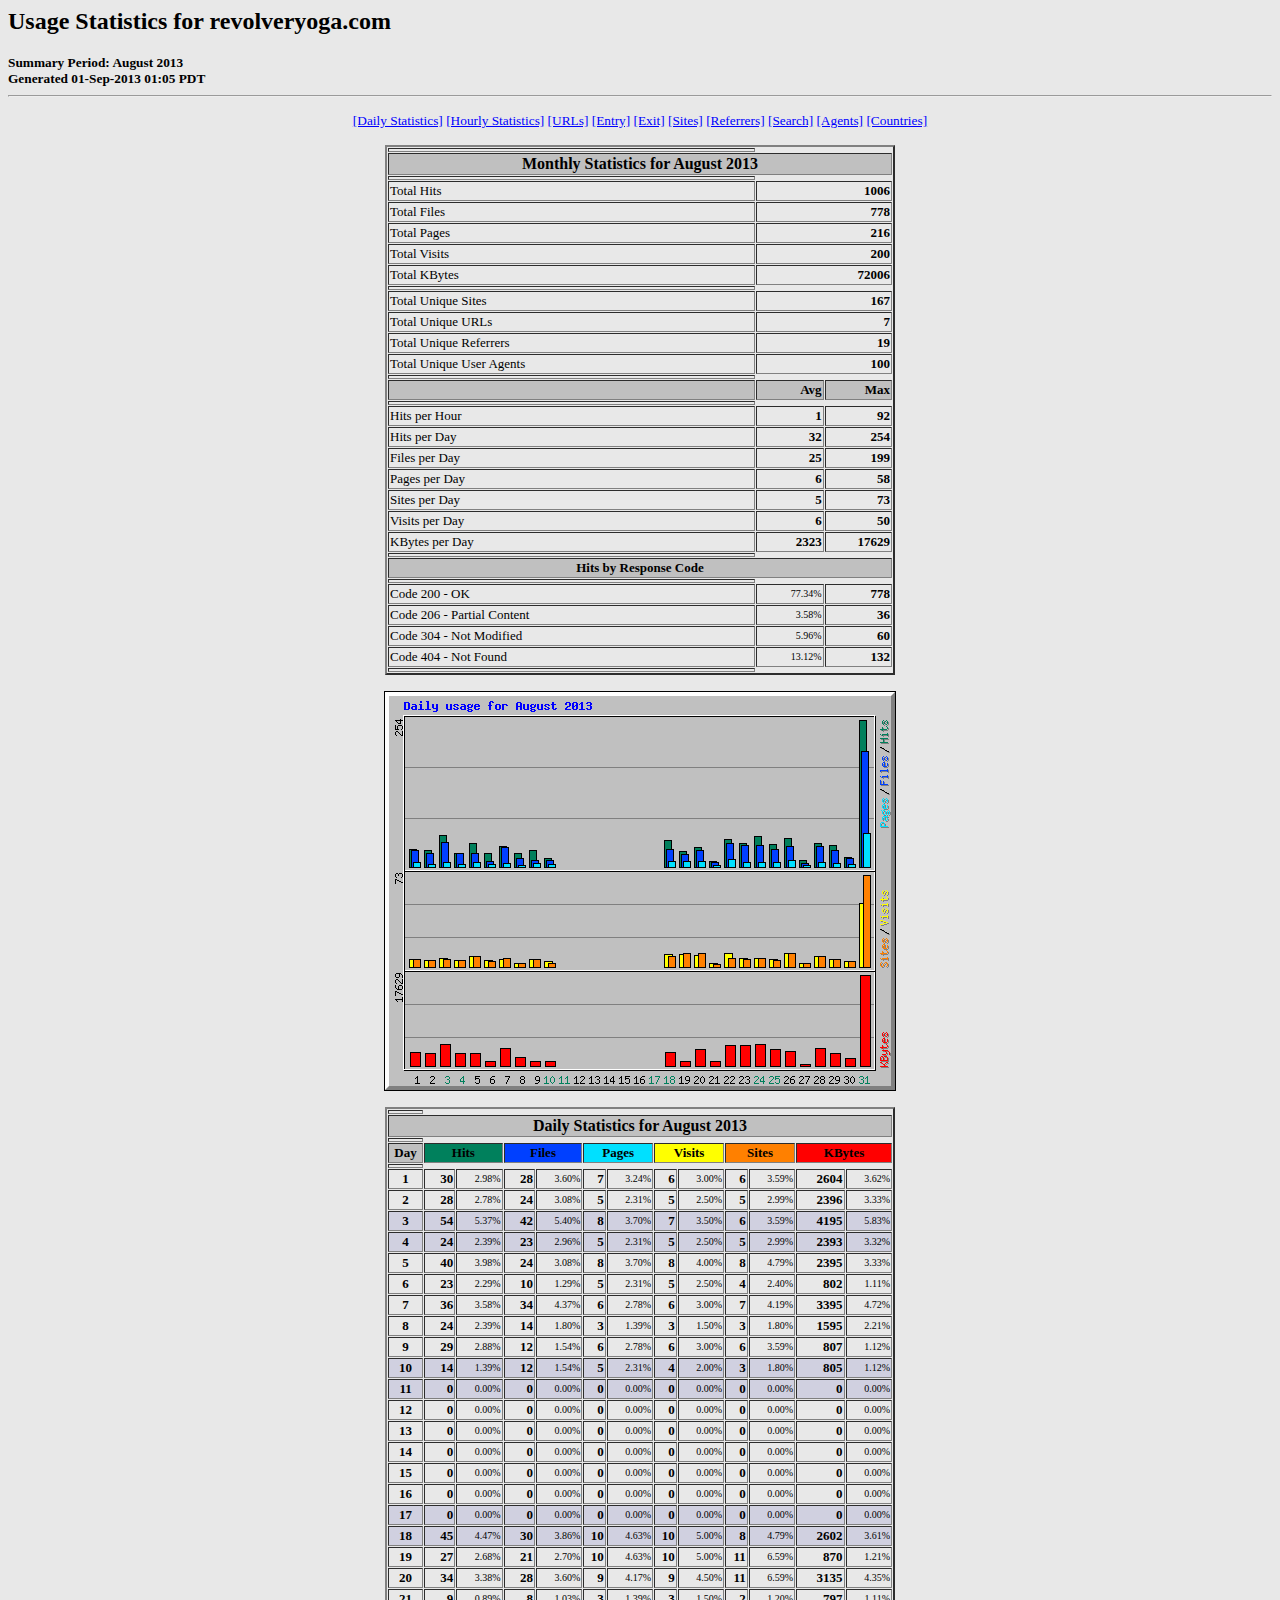
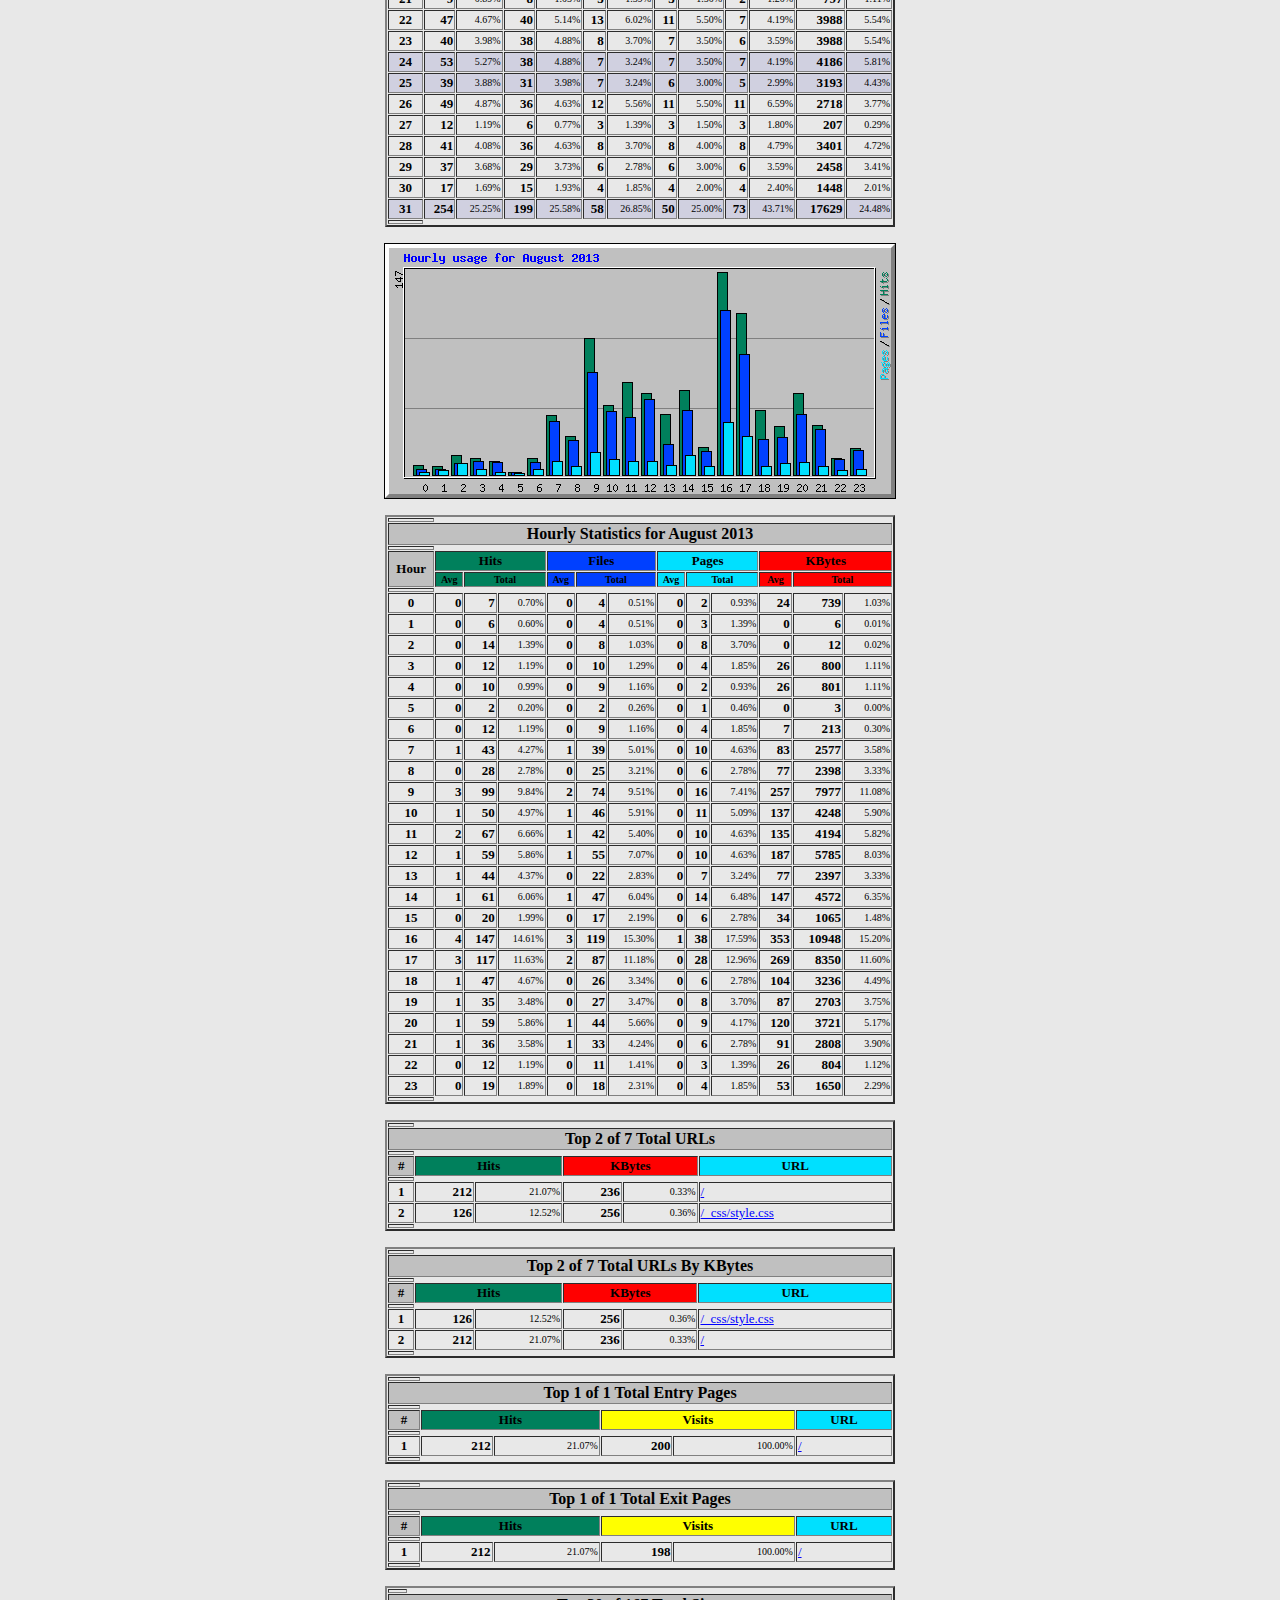
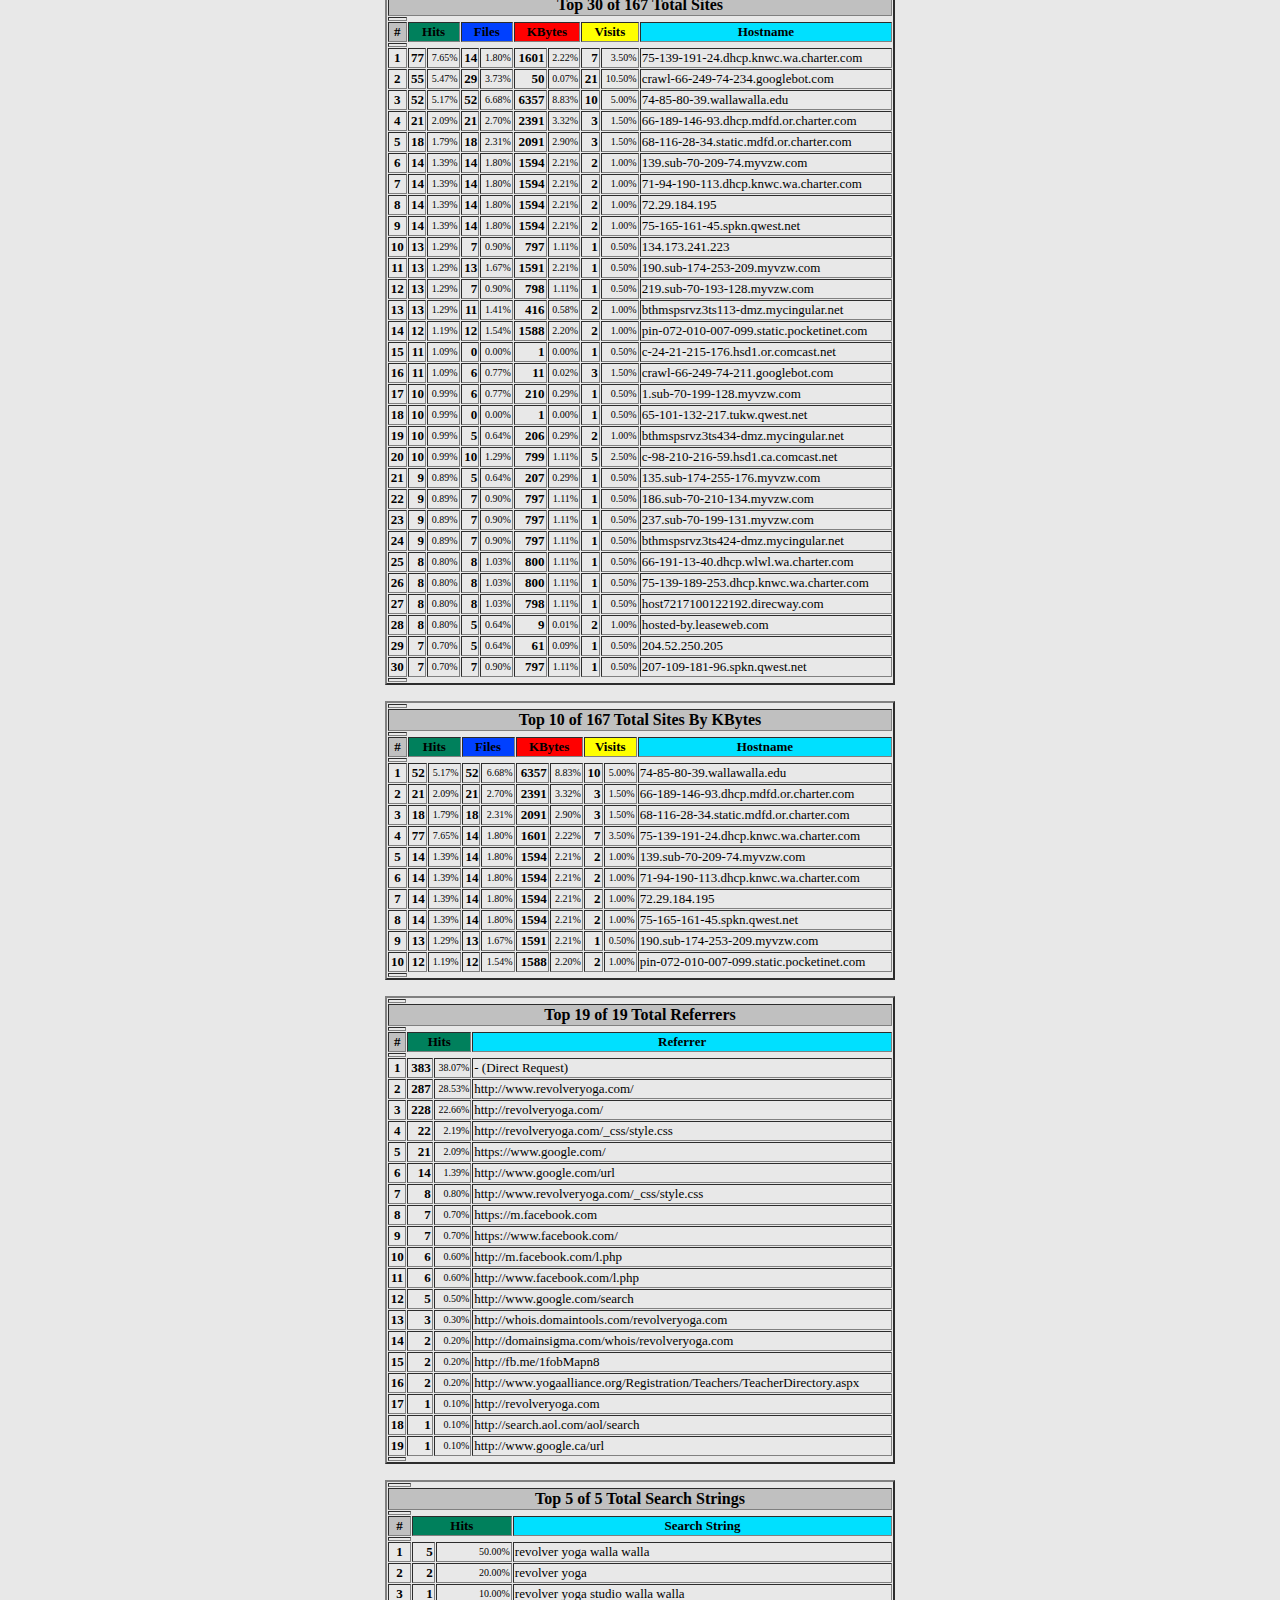
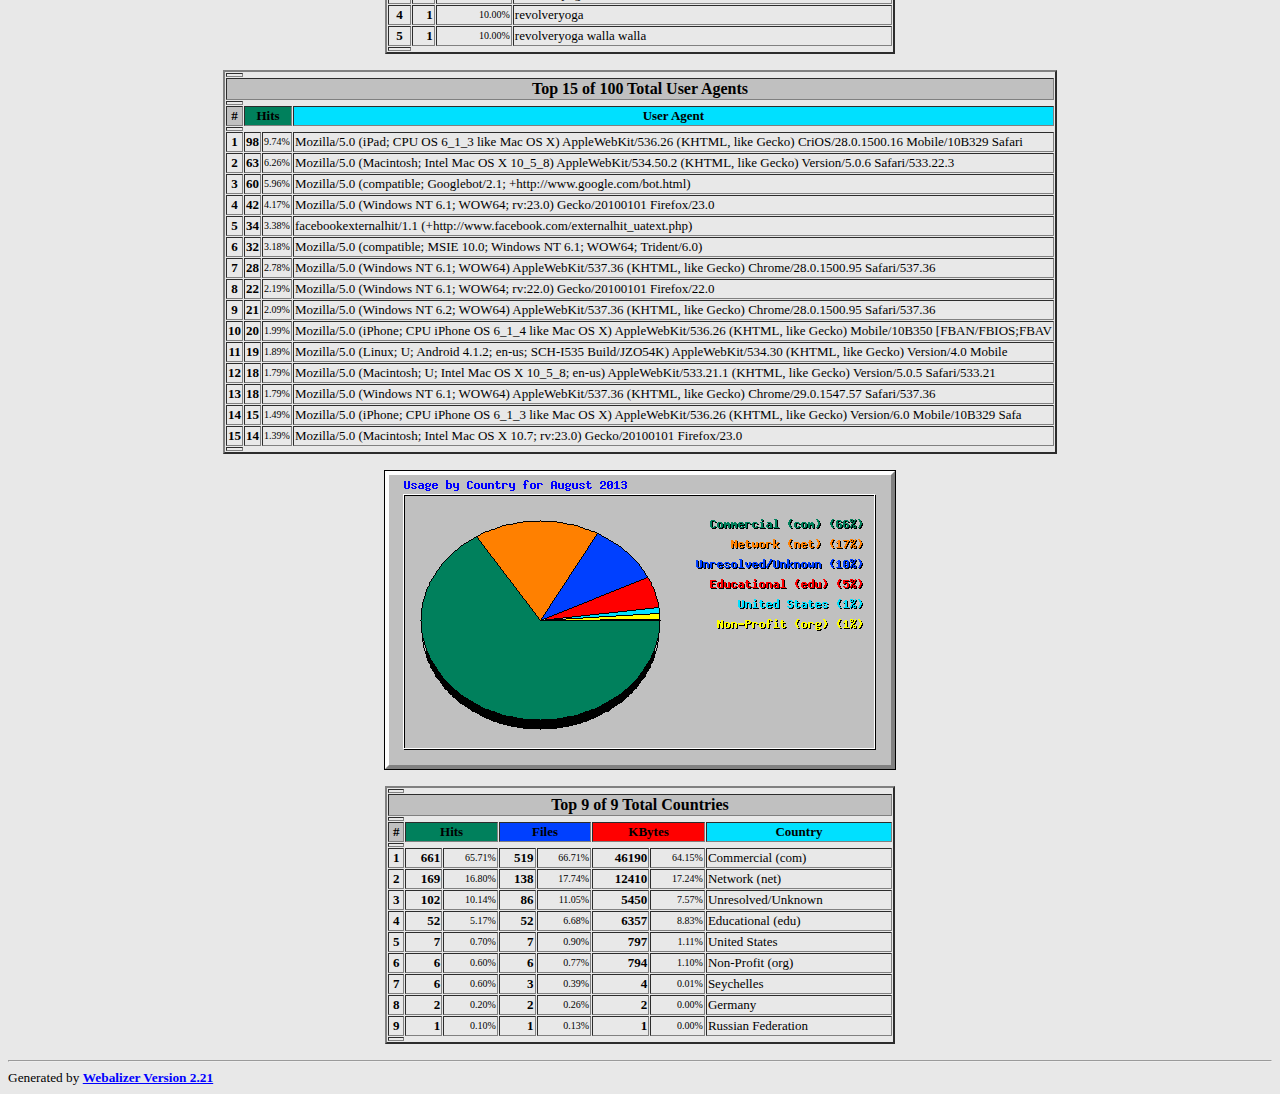
<file: stats/usage_201308.html>
<!DOCTYPE HTML PUBLIC "-//W3C//DTD HTML 4.0 Transitional//EN">

<!-- Generated by The Webalizer  Ver. 2.21-02 -->
<!--                                          -->
<!-- Copyright 1997-2009  Bradford L. Barrett -->
<!--                                          -->
<!-- Distributed under the GNU GPL  Version 2 -->
<!--        Full text may be found at:        -->
<!--         http://www.webalizer.org         -->
<!--                                          -->
<!--  Give the power back to the programmers  -->
<!--   Support the Free Software Foundation   -->
<!--           (http://www.fsf.org)           -->
<!--                                          -->
<!-- *** Generated: 01-Sep-2013 01:05 PDT *** -->

<HTML lang="en">
<HEAD>
 <TITLE>Usage Statistics for revolveryoga.com - August 2013</TITLE>
</HEAD>

<BODY BGCOLOR="#E8E8E8" TEXT="#000000" LINK="#0000FF" VLINK="#FF0000">
<H2>Usage Statistics for revolveryoga.com</H2>
<SMALL><STRONG>
Summary Period: August 2013<BR>
Generated 01-Sep-2013 01:05 PDT<BR>
</STRONG></SMALL>
<CENTER>
<HR>
<P>
<SMALL>
<A HREF="#DAYSTATS">[Daily Statistics]</A>
<A HREF="#HOURSTATS">[Hourly Statistics]</A>
<A HREF="#TOPURLS">[URLs]</A>
<A HREF="#TOPENTRY">[Entry]</A>
<A HREF="#TOPEXIT">[Exit]</A>
<A HREF="#TOPSITES">[Sites]</A>
<A HREF="#TOPREFS">[Referrers]</A>
<A HREF="#TOPSEARCH">[Search]</A>
<A HREF="#TOPAGENTS">[Agents]</A>
<A HREF="#TOPCTRYS">[Countries]</A>
</SMALL>
<P>
<TABLE WIDTH=510 BORDER=2 CELLSPACING=1 CELLPADDING=1>
<TR><TH HEIGHT=4></TH></TR>
<TR><TH COLSPAN=3 ALIGN=center BGCOLOR="#C0C0C0">Monthly Statistics for August 2013</TH></TR>
<TR><TH HEIGHT=4></TH></TR>
<TR><TD WIDTH=380><FONT SIZE="-1">Total Hits</FONT></TD>
<TD ALIGN=right COLSPAN=2><FONT SIZE="-1"><B>1006</B></FONT></TD></TR>
<TR><TD WIDTH=380><FONT SIZE="-1">Total Files</FONT></TD>
<TD ALIGN=right COLSPAN=2><FONT SIZE="-1"><B>778</B></FONT></TD></TR>
<TR><TD WIDTH=380><FONT SIZE="-1">Total Pages</FONT></TD>
<TD ALIGN=right COLSPAN=2><FONT SIZE="-1"><B>216</B></FONT></TD></TR>
<TR><TD WIDTH=380><FONT SIZE="-1">Total Visits</FONT></TD>
<TD ALIGN=right COLSPAN=2><FONT SIZE="-1"><B>200</B></FONT></TD></TR>
<TR><TD WIDTH=380><FONT SIZE="-1">Total KBytes</FONT></TD>
<TD ALIGN=right COLSPAN=2><FONT SIZE="-1"><B>72006</B></FONT></TD></TR>
<TR><TH HEIGHT=4></TH></TR>
<TR><TD WIDTH=380><FONT SIZE="-1">Total Unique Sites</FONT></TD>
<TD ALIGN=right COLSPAN=2><FONT SIZE="-1"><B>167</B></FONT></TD></TR>
<TR><TD WIDTH=380><FONT SIZE="-1">Total Unique URLs</FONT></TD>
<TD ALIGN=right COLSPAN=2><FONT SIZE="-1"><B>7</B></FONT></TD></TR>
<TR><TD WIDTH=380><FONT SIZE="-1">Total Unique Referrers</FONT></TD>
<TD ALIGN=right COLSPAN=2><FONT SIZE="-1"><B>19</B></FONT></TD></TR>
<TR><TD WIDTH=380><FONT SIZE="-1">Total Unique User Agents</FONT></TD>
<TD ALIGN=right COLSPAN=2><FONT SIZE="-1"><B>100</B></FONT></TD></TR>
<TR><TH HEIGHT=4></TH></TR>
<TR><TH WIDTH=380 BGCOLOR="#C0C0C0"><FONT SIZE=-1 COLOR="#C0C0C0">.</FONT></TH>
<TH WIDTH=65 BGCOLOR="#C0C0C0" ALIGN=right><FONT SIZE=-1>Avg </FONT></TH>
<TH WIDTH=65 BGCOLOR="#C0C0C0" ALIGN=right><FONT SIZE=-1>Max </FONT></TH></TR>
<TR><TH HEIGHT=4></TH></TR>
<TR><TD><FONT SIZE="-1">Hits per Hour</FONT></TD>
<TD ALIGN=right WIDTH=65><FONT SIZE="-1"><B>1</B></FONT></TD>
<TD WIDTH=65 ALIGN=right><FONT SIZE=-1><B>92</B></FONT></TD></TR>
<TR><TD><FONT SIZE="-1">Hits per Day</FONT></TD>
<TD ALIGN=right WIDTH=65><FONT SIZE="-1"><B>32</B></FONT></TD>
<TD WIDTH=65 ALIGN=right><FONT SIZE=-1><B>254</B></FONT></TD></TR>
<TR><TD><FONT SIZE="-1">Files per Day</FONT></TD>
<TD ALIGN=right WIDTH=65><FONT SIZE="-1"><B>25</B></FONT></TD>
<TD WIDTH=65 ALIGN=right><FONT SIZE=-1><B>199</B></FONT></TD></TR>
<TR><TD><FONT SIZE="-1">Pages per Day</FONT></TD>
<TD ALIGN=right WIDTH=65><FONT SIZE="-1"><B>6</B></FONT></TD>
<TD WIDTH=65 ALIGN=right><FONT SIZE=-1><B>58</B></FONT></TD></TR>
<TR><TD><FONT SIZE="-1">Sites per Day</FONT></TD>
<TD ALIGN=right WIDTH=65><FONT SIZE="-1"><B>5</B></FONT></TD>
<TD WIDTH=65 ALIGN=right><FONT SIZE=-1><B>73</B></FONT></TD></TR>
<TR><TD><FONT SIZE="-1">Visits per Day</FONT></TD>
<TD ALIGN=right WIDTH=65><FONT SIZE="-1"><B>6</B></FONT></TD>
<TD WIDTH=65 ALIGN=right><FONT SIZE=-1><B>50</B></FONT></TD></TR>
<TR><TD><FONT SIZE="-1">KBytes per Day</FONT></TD>
<TD ALIGN=right WIDTH=65><FONT SIZE="-1"><B>2323</B></FONT></TD>
<TD WIDTH=65 ALIGN=right><FONT SIZE=-1><B>17629</B></FONT></TD></TR>
<TR><TH HEIGHT=4></TH></TR>
<TR><TH COLSPAN=3 ALIGN=center BGCOLOR="#C0C0C0">
<FONT SIZE="-1">Hits by Response Code</FONT></TH></TR>
<TR><TH HEIGHT=4></TH></TR>
<TR><TD><FONT SIZE="-1">Code 200 - OK</FONT></TD>
<TD ALIGN=right><FONT SIZE="-2">77.34%</FONT></TD>
<TD ALIGN=right><FONT SIZE="-1"><B>778</B></FONT></TD></TR>
<TR><TD><FONT SIZE="-1">Code 206 - Partial Content</FONT></TD>
<TD ALIGN=right><FONT SIZE="-2">3.58%</FONT></TD>
<TD ALIGN=right><FONT SIZE="-1"><B>36</B></FONT></TD></TR>
<TR><TD><FONT SIZE="-1">Code 304 - Not Modified</FONT></TD>
<TD ALIGN=right><FONT SIZE="-2">5.96%</FONT></TD>
<TD ALIGN=right><FONT SIZE="-1"><B>60</B></FONT></TD></TR>
<TR><TD><FONT SIZE="-1">Code 404 - Not Found</FONT></TD>
<TD ALIGN=right><FONT SIZE="-2">13.12%</FONT></TD>
<TD ALIGN=right><FONT SIZE="-1"><B>132</B></FONT></TD></TR>
<TR><TH HEIGHT=4></TH></TR>
</TABLE>
<P>
<A NAME="DAYSTATS"></A>
<IMG SRC="daily_usage_201308.png" ALT="Daily usage for August 2013" HEIGHT=400 WIDTH=512><P>
<TABLE WIDTH=510 BORDER=2 CELLSPACING=1 CELLPADDING=1>
<TR><TH HEIGHT=4></TH></TR>
<TR><TH BGCOLOR="#C0C0C0" COLSPAN=13 ALIGN=center>Daily Statistics for August 2013</TH></TR>
<TR><TH HEIGHT=4></TH></TR>
<TR><TH ALIGN=center BGCOLOR="#C0C0C0"><FONT SIZE="-1">Day</FONT></TH>
<TH ALIGN=center BGCOLOR="#00805c" COLSPAN=2><FONT SIZE="-1">Hits</FONT></TH>
<TH ALIGN=center BGCOLOR="#0040ff" COLSPAN=2><FONT SIZE="-1">Files</FONT></TH>
<TH ALIGN=center BGCOLOR="#00e0ff" COLSPAN=2><FONT SIZE="-1">Pages</FONT></TH>
<TH ALIGN=center BGCOLOR="#ffff00" COLSPAN=2><FONT SIZE="-1">Visits</FONT></TH>
<TH ALIGN=center BGCOLOR="#ff8000" COLSPAN=2><FONT SIZE="-1">Sites</FONT></TH>
<TH ALIGN=center BGCOLOR="#ff0000" COLSPAN=2><FONT SIZE="-1">KBytes</FONT></TH></TR>
<TR><TH HEIGHT=4></TH></TR>
<TR><TD ALIGN=center><FONT SIZE="-1"><B>1</B></FONT></TD>
<TD ALIGN=right><FONT SIZE="-1"><B>30</B></FONT></TD>
<TD ALIGN=right><FONT SIZE="-2">2.98%</FONT></TD>
<TD ALIGN=right><FONT SIZE="-1"><B>28</B></FONT></TD>
<TD ALIGN=right><FONT SIZE="-2">3.60%</FONT></TD>
<TD ALIGN=right><FONT SIZE="-1"><B>7</B></FONT></TD>
<TD ALIGN=right><FONT SIZE="-2">3.24%</FONT></TD>
<TD ALIGN=right><FONT SIZE="-1"><B>6</B></FONT></TD>
<TD ALIGN=right><FONT SIZE="-2">3.00%</FONT></TD>
<TD ALIGN=right><FONT SIZE="-1"><B>6</B></FONT></TD>
<TD ALIGN=right><FONT SIZE="-2">3.59%</FONT></TD>
<TD ALIGN=right><FONT SIZE="-1"><B>2604</B></FONT></TD>
<TD ALIGN=right><FONT SIZE="-2">3.62%</FONT></TD></TR>
<TR><TD ALIGN=center><FONT SIZE="-1"><B>2</B></FONT></TD>
<TD ALIGN=right><FONT SIZE="-1"><B>28</B></FONT></TD>
<TD ALIGN=right><FONT SIZE="-2">2.78%</FONT></TD>
<TD ALIGN=right><FONT SIZE="-1"><B>24</B></FONT></TD>
<TD ALIGN=right><FONT SIZE="-2">3.08%</FONT></TD>
<TD ALIGN=right><FONT SIZE="-1"><B>5</B></FONT></TD>
<TD ALIGN=right><FONT SIZE="-2">2.31%</FONT></TD>
<TD ALIGN=right><FONT SIZE="-1"><B>5</B></FONT></TD>
<TD ALIGN=right><FONT SIZE="-2">2.50%</FONT></TD>
<TD ALIGN=right><FONT SIZE="-1"><B>5</B></FONT></TD>
<TD ALIGN=right><FONT SIZE="-2">2.99%</FONT></TD>
<TD ALIGN=right><FONT SIZE="-1"><B>2396</B></FONT></TD>
<TD ALIGN=right><FONT SIZE="-2">3.33%</FONT></TD></TR>
<TR BGCOLOR="#D0D0E0"><TD ALIGN=center><FONT SIZE="-1"><B>3</B></FONT></TD>
<TD ALIGN=right><FONT SIZE="-1"><B>54</B></FONT></TD>
<TD ALIGN=right><FONT SIZE="-2">5.37%</FONT></TD>
<TD ALIGN=right><FONT SIZE="-1"><B>42</B></FONT></TD>
<TD ALIGN=right><FONT SIZE="-2">5.40%</FONT></TD>
<TD ALIGN=right><FONT SIZE="-1"><B>8</B></FONT></TD>
<TD ALIGN=right><FONT SIZE="-2">3.70%</FONT></TD>
<TD ALIGN=right><FONT SIZE="-1"><B>7</B></FONT></TD>
<TD ALIGN=right><FONT SIZE="-2">3.50%</FONT></TD>
<TD ALIGN=right><FONT SIZE="-1"><B>6</B></FONT></TD>
<TD ALIGN=right><FONT SIZE="-2">3.59%</FONT></TD>
<TD ALIGN=right><FONT SIZE="-1"><B>4195</B></FONT></TD>
<TD ALIGN=right><FONT SIZE="-2">5.83%</FONT></TD></TR>
<TR BGCOLOR="#D0D0E0"><TD ALIGN=center><FONT SIZE="-1"><B>4</B></FONT></TD>
<TD ALIGN=right><FONT SIZE="-1"><B>24</B></FONT></TD>
<TD ALIGN=right><FONT SIZE="-2">2.39%</FONT></TD>
<TD ALIGN=right><FONT SIZE="-1"><B>23</B></FONT></TD>
<TD ALIGN=right><FONT SIZE="-2">2.96%</FONT></TD>
<TD ALIGN=right><FONT SIZE="-1"><B>5</B></FONT></TD>
<TD ALIGN=right><FONT SIZE="-2">2.31%</FONT></TD>
<TD ALIGN=right><FONT SIZE="-1"><B>5</B></FONT></TD>
<TD ALIGN=right><FONT SIZE="-2">2.50%</FONT></TD>
<TD ALIGN=right><FONT SIZE="-1"><B>5</B></FONT></TD>
<TD ALIGN=right><FONT SIZE="-2">2.99%</FONT></TD>
<TD ALIGN=right><FONT SIZE="-1"><B>2393</B></FONT></TD>
<TD ALIGN=right><FONT SIZE="-2">3.32%</FONT></TD></TR>
<TR><TD ALIGN=center><FONT SIZE="-1"><B>5</B></FONT></TD>
<TD ALIGN=right><FONT SIZE="-1"><B>40</B></FONT></TD>
<TD ALIGN=right><FONT SIZE="-2">3.98%</FONT></TD>
<TD ALIGN=right><FONT SIZE="-1"><B>24</B></FONT></TD>
<TD ALIGN=right><FONT SIZE="-2">3.08%</FONT></TD>
<TD ALIGN=right><FONT SIZE="-1"><B>8</B></FONT></TD>
<TD ALIGN=right><FONT SIZE="-2">3.70%</FONT></TD>
<TD ALIGN=right><FONT SIZE="-1"><B>8</B></FONT></TD>
<TD ALIGN=right><FONT SIZE="-2">4.00%</FONT></TD>
<TD ALIGN=right><FONT SIZE="-1"><B>8</B></FONT></TD>
<TD ALIGN=right><FONT SIZE="-2">4.79%</FONT></TD>
<TD ALIGN=right><FONT SIZE="-1"><B>2395</B></FONT></TD>
<TD ALIGN=right><FONT SIZE="-2">3.33%</FONT></TD></TR>
<TR><TD ALIGN=center><FONT SIZE="-1"><B>6</B></FONT></TD>
<TD ALIGN=right><FONT SIZE="-1"><B>23</B></FONT></TD>
<TD ALIGN=right><FONT SIZE="-2">2.29%</FONT></TD>
<TD ALIGN=right><FONT SIZE="-1"><B>10</B></FONT></TD>
<TD ALIGN=right><FONT SIZE="-2">1.29%</FONT></TD>
<TD ALIGN=right><FONT SIZE="-1"><B>5</B></FONT></TD>
<TD ALIGN=right><FONT SIZE="-2">2.31%</FONT></TD>
<TD ALIGN=right><FONT SIZE="-1"><B>5</B></FONT></TD>
<TD ALIGN=right><FONT SIZE="-2">2.50%</FONT></TD>
<TD ALIGN=right><FONT SIZE="-1"><B>4</B></FONT></TD>
<TD ALIGN=right><FONT SIZE="-2">2.40%</FONT></TD>
<TD ALIGN=right><FONT SIZE="-1"><B>802</B></FONT></TD>
<TD ALIGN=right><FONT SIZE="-2">1.11%</FONT></TD></TR>
<TR><TD ALIGN=center><FONT SIZE="-1"><B>7</B></FONT></TD>
<TD ALIGN=right><FONT SIZE="-1"><B>36</B></FONT></TD>
<TD ALIGN=right><FONT SIZE="-2">3.58%</FONT></TD>
<TD ALIGN=right><FONT SIZE="-1"><B>34</B></FONT></TD>
<TD ALIGN=right><FONT SIZE="-2">4.37%</FONT></TD>
<TD ALIGN=right><FONT SIZE="-1"><B>6</B></FONT></TD>
<TD ALIGN=right><FONT SIZE="-2">2.78%</FONT></TD>
<TD ALIGN=right><FONT SIZE="-1"><B>6</B></FONT></TD>
<TD ALIGN=right><FONT SIZE="-2">3.00%</FONT></TD>
<TD ALIGN=right><FONT SIZE="-1"><B>7</B></FONT></TD>
<TD ALIGN=right><FONT SIZE="-2">4.19%</FONT></TD>
<TD ALIGN=right><FONT SIZE="-1"><B>3395</B></FONT></TD>
<TD ALIGN=right><FONT SIZE="-2">4.72%</FONT></TD></TR>
<TR><TD ALIGN=center><FONT SIZE="-1"><B>8</B></FONT></TD>
<TD ALIGN=right><FONT SIZE="-1"><B>24</B></FONT></TD>
<TD ALIGN=right><FONT SIZE="-2">2.39%</FONT></TD>
<TD ALIGN=right><FONT SIZE="-1"><B>14</B></FONT></TD>
<TD ALIGN=right><FONT SIZE="-2">1.80%</FONT></TD>
<TD ALIGN=right><FONT SIZE="-1"><B>3</B></FONT></TD>
<TD ALIGN=right><FONT SIZE="-2">1.39%</FONT></TD>
<TD ALIGN=right><FONT SIZE="-1"><B>3</B></FONT></TD>
<TD ALIGN=right><FONT SIZE="-2">1.50%</FONT></TD>
<TD ALIGN=right><FONT SIZE="-1"><B>3</B></FONT></TD>
<TD ALIGN=right><FONT SIZE="-2">1.80%</FONT></TD>
<TD ALIGN=right><FONT SIZE="-1"><B>1595</B></FONT></TD>
<TD ALIGN=right><FONT SIZE="-2">2.21%</FONT></TD></TR>
<TR><TD ALIGN=center><FONT SIZE="-1"><B>9</B></FONT></TD>
<TD ALIGN=right><FONT SIZE="-1"><B>29</B></FONT></TD>
<TD ALIGN=right><FONT SIZE="-2">2.88%</FONT></TD>
<TD ALIGN=right><FONT SIZE="-1"><B>12</B></FONT></TD>
<TD ALIGN=right><FONT SIZE="-2">1.54%</FONT></TD>
<TD ALIGN=right><FONT SIZE="-1"><B>6</B></FONT></TD>
<TD ALIGN=right><FONT SIZE="-2">2.78%</FONT></TD>
<TD ALIGN=right><FONT SIZE="-1"><B>6</B></FONT></TD>
<TD ALIGN=right><FONT SIZE="-2">3.00%</FONT></TD>
<TD ALIGN=right><FONT SIZE="-1"><B>6</B></FONT></TD>
<TD ALIGN=right><FONT SIZE="-2">3.59%</FONT></TD>
<TD ALIGN=right><FONT SIZE="-1"><B>807</B></FONT></TD>
<TD ALIGN=right><FONT SIZE="-2">1.12%</FONT></TD></TR>
<TR BGCOLOR="#D0D0E0"><TD ALIGN=center><FONT SIZE="-1"><B>10</B></FONT></TD>
<TD ALIGN=right><FONT SIZE="-1"><B>14</B></FONT></TD>
<TD ALIGN=right><FONT SIZE="-2">1.39%</FONT></TD>
<TD ALIGN=right><FONT SIZE="-1"><B>12</B></FONT></TD>
<TD ALIGN=right><FONT SIZE="-2">1.54%</FONT></TD>
<TD ALIGN=right><FONT SIZE="-1"><B>5</B></FONT></TD>
<TD ALIGN=right><FONT SIZE="-2">2.31%</FONT></TD>
<TD ALIGN=right><FONT SIZE="-1"><B>4</B></FONT></TD>
<TD ALIGN=right><FONT SIZE="-2">2.00%</FONT></TD>
<TD ALIGN=right><FONT SIZE="-1"><B>3</B></FONT></TD>
<TD ALIGN=right><FONT SIZE="-2">1.80%</FONT></TD>
<TD ALIGN=right><FONT SIZE="-1"><B>805</B></FONT></TD>
<TD ALIGN=right><FONT SIZE="-2">1.12%</FONT></TD></TR>
<TR BGCOLOR="#D0D0E0"><TD ALIGN=center><FONT SIZE="-1"><B>11</B></FONT></TD>
<TD ALIGN=right><FONT SIZE="-1"><B>0</B></FONT></TD>
<TD ALIGN=right><FONT SIZE="-2">0.00%</FONT></TD>
<TD ALIGN=right><FONT SIZE="-1"><B>0</B></FONT></TD>
<TD ALIGN=right><FONT SIZE="-2">0.00%</FONT></TD>
<TD ALIGN=right><FONT SIZE="-1"><B>0</B></FONT></TD>
<TD ALIGN=right><FONT SIZE="-2">0.00%</FONT></TD>
<TD ALIGN=right><FONT SIZE="-1"><B>0</B></FONT></TD>
<TD ALIGN=right><FONT SIZE="-2">0.00%</FONT></TD>
<TD ALIGN=right><FONT SIZE="-1"><B>0</B></FONT></TD>
<TD ALIGN=right><FONT SIZE="-2">0.00%</FONT></TD>
<TD ALIGN=right><FONT SIZE="-1"><B>0</B></FONT></TD>
<TD ALIGN=right><FONT SIZE="-2">0.00%</FONT></TD></TR>
<TR><TD ALIGN=center><FONT SIZE="-1"><B>12</B></FONT></TD>
<TD ALIGN=right><FONT SIZE="-1"><B>0</B></FONT></TD>
<TD ALIGN=right><FONT SIZE="-2">0.00%</FONT></TD>
<TD ALIGN=right><FONT SIZE="-1"><B>0</B></FONT></TD>
<TD ALIGN=right><FONT SIZE="-2">0.00%</FONT></TD>
<TD ALIGN=right><FONT SIZE="-1"><B>0</B></FONT></TD>
<TD ALIGN=right><FONT SIZE="-2">0.00%</FONT></TD>
<TD ALIGN=right><FONT SIZE="-1"><B>0</B></FONT></TD>
<TD ALIGN=right><FONT SIZE="-2">0.00%</FONT></TD>
<TD ALIGN=right><FONT SIZE="-1"><B>0</B></FONT></TD>
<TD ALIGN=right><FONT SIZE="-2">0.00%</FONT></TD>
<TD ALIGN=right><FONT SIZE="-1"><B>0</B></FONT></TD>
<TD ALIGN=right><FONT SIZE="-2">0.00%</FONT></TD></TR>
<TR><TD ALIGN=center><FONT SIZE="-1"><B>13</B></FONT></TD>
<TD ALIGN=right><FONT SIZE="-1"><B>0</B></FONT></TD>
<TD ALIGN=right><FONT SIZE="-2">0.00%</FONT></TD>
<TD ALIGN=right><FONT SIZE="-1"><B>0</B></FONT></TD>
<TD ALIGN=right><FONT SIZE="-2">0.00%</FONT></TD>
<TD ALIGN=right><FONT SIZE="-1"><B>0</B></FONT></TD>
<TD ALIGN=right><FONT SIZE="-2">0.00%</FONT></TD>
<TD ALIGN=right><FONT SIZE="-1"><B>0</B></FONT></TD>
<TD ALIGN=right><FONT SIZE="-2">0.00%</FONT></TD>
<TD ALIGN=right><FONT SIZE="-1"><B>0</B></FONT></TD>
<TD ALIGN=right><FONT SIZE="-2">0.00%</FONT></TD>
<TD ALIGN=right><FONT SIZE="-1"><B>0</B></FONT></TD>
<TD ALIGN=right><FONT SIZE="-2">0.00%</FONT></TD></TR>
<TR><TD ALIGN=center><FONT SIZE="-1"><B>14</B></FONT></TD>
<TD ALIGN=right><FONT SIZE="-1"><B>0</B></FONT></TD>
<TD ALIGN=right><FONT SIZE="-2">0.00%</FONT></TD>
<TD ALIGN=right><FONT SIZE="-1"><B>0</B></FONT></TD>
<TD ALIGN=right><FONT SIZE="-2">0.00%</FONT></TD>
<TD ALIGN=right><FONT SIZE="-1"><B>0</B></FONT></TD>
<TD ALIGN=right><FONT SIZE="-2">0.00%</FONT></TD>
<TD ALIGN=right><FONT SIZE="-1"><B>0</B></FONT></TD>
<TD ALIGN=right><FONT SIZE="-2">0.00%</FONT></TD>
<TD ALIGN=right><FONT SIZE="-1"><B>0</B></FONT></TD>
<TD ALIGN=right><FONT SIZE="-2">0.00%</FONT></TD>
<TD ALIGN=right><FONT SIZE="-1"><B>0</B></FONT></TD>
<TD ALIGN=right><FONT SIZE="-2">0.00%</FONT></TD></TR>
<TR><TD ALIGN=center><FONT SIZE="-1"><B>15</B></FONT></TD>
<TD ALIGN=right><FONT SIZE="-1"><B>0</B></FONT></TD>
<TD ALIGN=right><FONT SIZE="-2">0.00%</FONT></TD>
<TD ALIGN=right><FONT SIZE="-1"><B>0</B></FONT></TD>
<TD ALIGN=right><FONT SIZE="-2">0.00%</FONT></TD>
<TD ALIGN=right><FONT SIZE="-1"><B>0</B></FONT></TD>
<TD ALIGN=right><FONT SIZE="-2">0.00%</FONT></TD>
<TD ALIGN=right><FONT SIZE="-1"><B>0</B></FONT></TD>
<TD ALIGN=right><FONT SIZE="-2">0.00%</FONT></TD>
<TD ALIGN=right><FONT SIZE="-1"><B>0</B></FONT></TD>
<TD ALIGN=right><FONT SIZE="-2">0.00%</FONT></TD>
<TD ALIGN=right><FONT SIZE="-1"><B>0</B></FONT></TD>
<TD ALIGN=right><FONT SIZE="-2">0.00%</FONT></TD></TR>
<TR><TD ALIGN=center><FONT SIZE="-1"><B>16</B></FONT></TD>
<TD ALIGN=right><FONT SIZE="-1"><B>0</B></FONT></TD>
<TD ALIGN=right><FONT SIZE="-2">0.00%</FONT></TD>
<TD ALIGN=right><FONT SIZE="-1"><B>0</B></FONT></TD>
<TD ALIGN=right><FONT SIZE="-2">0.00%</FONT></TD>
<TD ALIGN=right><FONT SIZE="-1"><B>0</B></FONT></TD>
<TD ALIGN=right><FONT SIZE="-2">0.00%</FONT></TD>
<TD ALIGN=right><FONT SIZE="-1"><B>0</B></FONT></TD>
<TD ALIGN=right><FONT SIZE="-2">0.00%</FONT></TD>
<TD ALIGN=right><FONT SIZE="-1"><B>0</B></FONT></TD>
<TD ALIGN=right><FONT SIZE="-2">0.00%</FONT></TD>
<TD ALIGN=right><FONT SIZE="-1"><B>0</B></FONT></TD>
<TD ALIGN=right><FONT SIZE="-2">0.00%</FONT></TD></TR>
<TR BGCOLOR="#D0D0E0"><TD ALIGN=center><FONT SIZE="-1"><B>17</B></FONT></TD>
<TD ALIGN=right><FONT SIZE="-1"><B>0</B></FONT></TD>
<TD ALIGN=right><FONT SIZE="-2">0.00%</FONT></TD>
<TD ALIGN=right><FONT SIZE="-1"><B>0</B></FONT></TD>
<TD ALIGN=right><FONT SIZE="-2">0.00%</FONT></TD>
<TD ALIGN=right><FONT SIZE="-1"><B>0</B></FONT></TD>
<TD ALIGN=right><FONT SIZE="-2">0.00%</FONT></TD>
<TD ALIGN=right><FONT SIZE="-1"><B>0</B></FONT></TD>
<TD ALIGN=right><FONT SIZE="-2">0.00%</FONT></TD>
<TD ALIGN=right><FONT SIZE="-1"><B>0</B></FONT></TD>
<TD ALIGN=right><FONT SIZE="-2">0.00%</FONT></TD>
<TD ALIGN=right><FONT SIZE="-1"><B>0</B></FONT></TD>
<TD ALIGN=right><FONT SIZE="-2">0.00%</FONT></TD></TR>
<TR BGCOLOR="#D0D0E0"><TD ALIGN=center><FONT SIZE="-1"><B>18</B></FONT></TD>
<TD ALIGN=right><FONT SIZE="-1"><B>45</B></FONT></TD>
<TD ALIGN=right><FONT SIZE="-2">4.47%</FONT></TD>
<TD ALIGN=right><FONT SIZE="-1"><B>30</B></FONT></TD>
<TD ALIGN=right><FONT SIZE="-2">3.86%</FONT></TD>
<TD ALIGN=right><FONT SIZE="-1"><B>10</B></FONT></TD>
<TD ALIGN=right><FONT SIZE="-2">4.63%</FONT></TD>
<TD ALIGN=right><FONT SIZE="-1"><B>10</B></FONT></TD>
<TD ALIGN=right><FONT SIZE="-2">5.00%</FONT></TD>
<TD ALIGN=right><FONT SIZE="-1"><B>8</B></FONT></TD>
<TD ALIGN=right><FONT SIZE="-2">4.79%</FONT></TD>
<TD ALIGN=right><FONT SIZE="-1"><B>2602</B></FONT></TD>
<TD ALIGN=right><FONT SIZE="-2">3.61%</FONT></TD></TR>
<TR><TD ALIGN=center><FONT SIZE="-1"><B>19</B></FONT></TD>
<TD ALIGN=right><FONT SIZE="-1"><B>27</B></FONT></TD>
<TD ALIGN=right><FONT SIZE="-2">2.68%</FONT></TD>
<TD ALIGN=right><FONT SIZE="-1"><B>21</B></FONT></TD>
<TD ALIGN=right><FONT SIZE="-2">2.70%</FONT></TD>
<TD ALIGN=right><FONT SIZE="-1"><B>10</B></FONT></TD>
<TD ALIGN=right><FONT SIZE="-2">4.63%</FONT></TD>
<TD ALIGN=right><FONT SIZE="-1"><B>10</B></FONT></TD>
<TD ALIGN=right><FONT SIZE="-2">5.00%</FONT></TD>
<TD ALIGN=right><FONT SIZE="-1"><B>11</B></FONT></TD>
<TD ALIGN=right><FONT SIZE="-2">6.59%</FONT></TD>
<TD ALIGN=right><FONT SIZE="-1"><B>870</B></FONT></TD>
<TD ALIGN=right><FONT SIZE="-2">1.21%</FONT></TD></TR>
<TR><TD ALIGN=center><FONT SIZE="-1"><B>20</B></FONT></TD>
<TD ALIGN=right><FONT SIZE="-1"><B>34</B></FONT></TD>
<TD ALIGN=right><FONT SIZE="-2">3.38%</FONT></TD>
<TD ALIGN=right><FONT SIZE="-1"><B>28</B></FONT></TD>
<TD ALIGN=right><FONT SIZE="-2">3.60%</FONT></TD>
<TD ALIGN=right><FONT SIZE="-1"><B>9</B></FONT></TD>
<TD ALIGN=right><FONT SIZE="-2">4.17%</FONT></TD>
<TD ALIGN=right><FONT SIZE="-1"><B>9</B></FONT></TD>
<TD ALIGN=right><FONT SIZE="-2">4.50%</FONT></TD>
<TD ALIGN=right><FONT SIZE="-1"><B>11</B></FONT></TD>
<TD ALIGN=right><FONT SIZE="-2">6.59%</FONT></TD>
<TD ALIGN=right><FONT SIZE="-1"><B>3135</B></FONT></TD>
<TD ALIGN=right><FONT SIZE="-2">4.35%</FONT></TD></TR>
<TR><TD ALIGN=center><FONT SIZE="-1"><B>21</B></FONT></TD>
<TD ALIGN=right><FONT SIZE="-1"><B>9</B></FONT></TD>
<TD ALIGN=right><FONT SIZE="-2">0.89%</FONT></TD>
<TD ALIGN=right><FONT SIZE="-1"><B>8</B></FONT></TD>
<TD ALIGN=right><FONT SIZE="-2">1.03%</FONT></TD>
<TD ALIGN=right><FONT SIZE="-1"><B>3</B></FONT></TD>
<TD ALIGN=right><FONT SIZE="-2">1.39%</FONT></TD>
<TD ALIGN=right><FONT SIZE="-1"><B>3</B></FONT></TD>
<TD ALIGN=right><FONT SIZE="-2">1.50%</FONT></TD>
<TD ALIGN=right><FONT SIZE="-1"><B>2</B></FONT></TD>
<TD ALIGN=right><FONT SIZE="-2">1.20%</FONT></TD>
<TD ALIGN=right><FONT SIZE="-1"><B>797</B></FONT></TD>
<TD ALIGN=right><FONT SIZE="-2">1.11%</FONT></TD></TR>
<TR><TD ALIGN=center><FONT SIZE="-1"><B>22</B></FONT></TD>
<TD ALIGN=right><FONT SIZE="-1"><B>47</B></FONT></TD>
<TD ALIGN=right><FONT SIZE="-2">4.67%</FONT></TD>
<TD ALIGN=right><FONT SIZE="-1"><B>40</B></FONT></TD>
<TD ALIGN=right><FONT SIZE="-2">5.14%</FONT></TD>
<TD ALIGN=right><FONT SIZE="-1"><B>13</B></FONT></TD>
<TD ALIGN=right><FONT SIZE="-2">6.02%</FONT></TD>
<TD ALIGN=right><FONT SIZE="-1"><B>11</B></FONT></TD>
<TD ALIGN=right><FONT SIZE="-2">5.50%</FONT></TD>
<TD ALIGN=right><FONT SIZE="-1"><B>7</B></FONT></TD>
<TD ALIGN=right><FONT SIZE="-2">4.19%</FONT></TD>
<TD ALIGN=right><FONT SIZE="-1"><B>3988</B></FONT></TD>
<TD ALIGN=right><FONT SIZE="-2">5.54%</FONT></TD></TR>
<TR><TD ALIGN=center><FONT SIZE="-1"><B>23</B></FONT></TD>
<TD ALIGN=right><FONT SIZE="-1"><B>40</B></FONT></TD>
<TD ALIGN=right><FONT SIZE="-2">3.98%</FONT></TD>
<TD ALIGN=right><FONT SIZE="-1"><B>38</B></FONT></TD>
<TD ALIGN=right><FONT SIZE="-2">4.88%</FONT></TD>
<TD ALIGN=right><FONT SIZE="-1"><B>8</B></FONT></TD>
<TD ALIGN=right><FONT SIZE="-2">3.70%</FONT></TD>
<TD ALIGN=right><FONT SIZE="-1"><B>7</B></FONT></TD>
<TD ALIGN=right><FONT SIZE="-2">3.50%</FONT></TD>
<TD ALIGN=right><FONT SIZE="-1"><B>6</B></FONT></TD>
<TD ALIGN=right><FONT SIZE="-2">3.59%</FONT></TD>
<TD ALIGN=right><FONT SIZE="-1"><B>3988</B></FONT></TD>
<TD ALIGN=right><FONT SIZE="-2">5.54%</FONT></TD></TR>
<TR BGCOLOR="#D0D0E0"><TD ALIGN=center><FONT SIZE="-1"><B>24</B></FONT></TD>
<TD ALIGN=right><FONT SIZE="-1"><B>53</B></FONT></TD>
<TD ALIGN=right><FONT SIZE="-2">5.27%</FONT></TD>
<TD ALIGN=right><FONT SIZE="-1"><B>38</B></FONT></TD>
<TD ALIGN=right><FONT SIZE="-2">4.88%</FONT></TD>
<TD ALIGN=right><FONT SIZE="-1"><B>7</B></FONT></TD>
<TD ALIGN=right><FONT SIZE="-2">3.24%</FONT></TD>
<TD ALIGN=right><FONT SIZE="-1"><B>7</B></FONT></TD>
<TD ALIGN=right><FONT SIZE="-2">3.50%</FONT></TD>
<TD ALIGN=right><FONT SIZE="-1"><B>7</B></FONT></TD>
<TD ALIGN=right><FONT SIZE="-2">4.19%</FONT></TD>
<TD ALIGN=right><FONT SIZE="-1"><B>4186</B></FONT></TD>
<TD ALIGN=right><FONT SIZE="-2">5.81%</FONT></TD></TR>
<TR BGCOLOR="#D0D0E0"><TD ALIGN=center><FONT SIZE="-1"><B>25</B></FONT></TD>
<TD ALIGN=right><FONT SIZE="-1"><B>39</B></FONT></TD>
<TD ALIGN=right><FONT SIZE="-2">3.88%</FONT></TD>
<TD ALIGN=right><FONT SIZE="-1"><B>31</B></FONT></TD>
<TD ALIGN=right><FONT SIZE="-2">3.98%</FONT></TD>
<TD ALIGN=right><FONT SIZE="-1"><B>7</B></FONT></TD>
<TD ALIGN=right><FONT SIZE="-2">3.24%</FONT></TD>
<TD ALIGN=right><FONT SIZE="-1"><B>6</B></FONT></TD>
<TD ALIGN=right><FONT SIZE="-2">3.00%</FONT></TD>
<TD ALIGN=right><FONT SIZE="-1"><B>5</B></FONT></TD>
<TD ALIGN=right><FONT SIZE="-2">2.99%</FONT></TD>
<TD ALIGN=right><FONT SIZE="-1"><B>3193</B></FONT></TD>
<TD ALIGN=right><FONT SIZE="-2">4.43%</FONT></TD></TR>
<TR><TD ALIGN=center><FONT SIZE="-1"><B>26</B></FONT></TD>
<TD ALIGN=right><FONT SIZE="-1"><B>49</B></FONT></TD>
<TD ALIGN=right><FONT SIZE="-2">4.87%</FONT></TD>
<TD ALIGN=right><FONT SIZE="-1"><B>36</B></FONT></TD>
<TD ALIGN=right><FONT SIZE="-2">4.63%</FONT></TD>
<TD ALIGN=right><FONT SIZE="-1"><B>12</B></FONT></TD>
<TD ALIGN=right><FONT SIZE="-2">5.56%</FONT></TD>
<TD ALIGN=right><FONT SIZE="-1"><B>11</B></FONT></TD>
<TD ALIGN=right><FONT SIZE="-2">5.50%</FONT></TD>
<TD ALIGN=right><FONT SIZE="-1"><B>11</B></FONT></TD>
<TD ALIGN=right><FONT SIZE="-2">6.59%</FONT></TD>
<TD ALIGN=right><FONT SIZE="-1"><B>2718</B></FONT></TD>
<TD ALIGN=right><FONT SIZE="-2">3.77%</FONT></TD></TR>
<TR><TD ALIGN=center><FONT SIZE="-1"><B>27</B></FONT></TD>
<TD ALIGN=right><FONT SIZE="-1"><B>12</B></FONT></TD>
<TD ALIGN=right><FONT SIZE="-2">1.19%</FONT></TD>
<TD ALIGN=right><FONT SIZE="-1"><B>6</B></FONT></TD>
<TD ALIGN=right><FONT SIZE="-2">0.77%</FONT></TD>
<TD ALIGN=right><FONT SIZE="-1"><B>3</B></FONT></TD>
<TD ALIGN=right><FONT SIZE="-2">1.39%</FONT></TD>
<TD ALIGN=right><FONT SIZE="-1"><B>3</B></FONT></TD>
<TD ALIGN=right><FONT SIZE="-2">1.50%</FONT></TD>
<TD ALIGN=right><FONT SIZE="-1"><B>3</B></FONT></TD>
<TD ALIGN=right><FONT SIZE="-2">1.80%</FONT></TD>
<TD ALIGN=right><FONT SIZE="-1"><B>207</B></FONT></TD>
<TD ALIGN=right><FONT SIZE="-2">0.29%</FONT></TD></TR>
<TR><TD ALIGN=center><FONT SIZE="-1"><B>28</B></FONT></TD>
<TD ALIGN=right><FONT SIZE="-1"><B>41</B></FONT></TD>
<TD ALIGN=right><FONT SIZE="-2">4.08%</FONT></TD>
<TD ALIGN=right><FONT SIZE="-1"><B>36</B></FONT></TD>
<TD ALIGN=right><FONT SIZE="-2">4.63%</FONT></TD>
<TD ALIGN=right><FONT SIZE="-1"><B>8</B></FONT></TD>
<TD ALIGN=right><FONT SIZE="-2">3.70%</FONT></TD>
<TD ALIGN=right><FONT SIZE="-1"><B>8</B></FONT></TD>
<TD ALIGN=right><FONT SIZE="-2">4.00%</FONT></TD>
<TD ALIGN=right><FONT SIZE="-1"><B>8</B></FONT></TD>
<TD ALIGN=right><FONT SIZE="-2">4.79%</FONT></TD>
<TD ALIGN=right><FONT SIZE="-1"><B>3401</B></FONT></TD>
<TD ALIGN=right><FONT SIZE="-2">4.72%</FONT></TD></TR>
<TR><TD ALIGN=center><FONT SIZE="-1"><B>29</B></FONT></TD>
<TD ALIGN=right><FONT SIZE="-1"><B>37</B></FONT></TD>
<TD ALIGN=right><FONT SIZE="-2">3.68%</FONT></TD>
<TD ALIGN=right><FONT SIZE="-1"><B>29</B></FONT></TD>
<TD ALIGN=right><FONT SIZE="-2">3.73%</FONT></TD>
<TD ALIGN=right><FONT SIZE="-1"><B>6</B></FONT></TD>
<TD ALIGN=right><FONT SIZE="-2">2.78%</FONT></TD>
<TD ALIGN=right><FONT SIZE="-1"><B>6</B></FONT></TD>
<TD ALIGN=right><FONT SIZE="-2">3.00%</FONT></TD>
<TD ALIGN=right><FONT SIZE="-1"><B>6</B></FONT></TD>
<TD ALIGN=right><FONT SIZE="-2">3.59%</FONT></TD>
<TD ALIGN=right><FONT SIZE="-1"><B>2458</B></FONT></TD>
<TD ALIGN=right><FONT SIZE="-2">3.41%</FONT></TD></TR>
<TR><TD ALIGN=center><FONT SIZE="-1"><B>30</B></FONT></TD>
<TD ALIGN=right><FONT SIZE="-1"><B>17</B></FONT></TD>
<TD ALIGN=right><FONT SIZE="-2">1.69%</FONT></TD>
<TD ALIGN=right><FONT SIZE="-1"><B>15</B></FONT></TD>
<TD ALIGN=right><FONT SIZE="-2">1.93%</FONT></TD>
<TD ALIGN=right><FONT SIZE="-1"><B>4</B></FONT></TD>
<TD ALIGN=right><FONT SIZE="-2">1.85%</FONT></TD>
<TD ALIGN=right><FONT SIZE="-1"><B>4</B></FONT></TD>
<TD ALIGN=right><FONT SIZE="-2">2.00%</FONT></TD>
<TD ALIGN=right><FONT SIZE="-1"><B>4</B></FONT></TD>
<TD ALIGN=right><FONT SIZE="-2">2.40%</FONT></TD>
<TD ALIGN=right><FONT SIZE="-1"><B>1448</B></FONT></TD>
<TD ALIGN=right><FONT SIZE="-2">2.01%</FONT></TD></TR>
<TR BGCOLOR="#D0D0E0"><TD ALIGN=center><FONT SIZE="-1"><B>31</B></FONT></TD>
<TD ALIGN=right><FONT SIZE="-1"><B>254</B></FONT></TD>
<TD ALIGN=right><FONT SIZE="-2">25.25%</FONT></TD>
<TD ALIGN=right><FONT SIZE="-1"><B>199</B></FONT></TD>
<TD ALIGN=right><FONT SIZE="-2">25.58%</FONT></TD>
<TD ALIGN=right><FONT SIZE="-1"><B>58</B></FONT></TD>
<TD ALIGN=right><FONT SIZE="-2">26.85%</FONT></TD>
<TD ALIGN=right><FONT SIZE="-1"><B>50</B></FONT></TD>
<TD ALIGN=right><FONT SIZE="-2">25.00%</FONT></TD>
<TD ALIGN=right><FONT SIZE="-1"><B>73</B></FONT></TD>
<TD ALIGN=right><FONT SIZE="-2">43.71%</FONT></TD>
<TD ALIGN=right><FONT SIZE="-1"><B>17629</B></FONT></TD>
<TD ALIGN=right><FONT SIZE="-2">24.48%</FONT></TD></TR>
<TR><TH HEIGHT=4></TH></TR>
</TABLE>
<P>
<A NAME="HOURSTATS"></A>
<IMG SRC="hourly_usage_201308.png" ALT="Hourly usage for August 2013" HEIGHT=256 WIDTH=512><P>
<TABLE WIDTH=510 BORDER=2 CELLSPACING=1 CELLPADDING=1>
<TR><TH HEIGHT=4></TH></TR>
<TR><TH BGCOLOR="#C0C0C0" COLSPAN=13 ALIGN=center>Hourly Statistics for August 2013</TH></TR>
<TR><TH HEIGHT=4></TH></TR>
<TR><TH ALIGN=center ROWSPAN=2 BGCOLOR="#C0C0C0"><FONT SIZE="-1">Hour</FONT></TH>
<TH ALIGN=center BGCOLOR="#00805c" COLSPAN=3><FONT SIZE="-1">Hits</FONT></TH>
<TH ALIGN=center BGCOLOR="#0040ff" COLSPAN=3><FONT SIZE="-1">Files</FONT></TH>
<TH ALIGN=center BGCOLOR="#00e0ff" COLSPAN=3><FONT SIZE="-1">Pages</FONT></TH>
<TH ALIGN=center BGCOLOR="#ff0000" COLSPAN=3><FONT SIZE="-1">KBytes</FONT></TH></TR>
<TR><TH ALIGN=center BGCOLOR="#00805c"><FONT SIZE="-2">Avg</FONT></TH>
<TH ALIGN=center BGCOLOR="#00805c" COLSPAN=2><FONT SIZE="-2">Total</FONT></TH>
<TH ALIGN=center BGCOLOR="#0040ff"><FONT SIZE="-2">Avg</FONT></TH>
<TH ALIGN=center BGCOLOR="#0040ff" COLSPAN=2><FONT SIZE="-2">Total</FONT></TH>
<TH ALIGN=center BGCOLOR="#00e0ff"><FONT SIZE="-2">Avg</FONT></TH>
<TH ALIGN=center BGCOLOR="#00e0ff" COLSPAN=2><FONT SIZE="-2">Total</FONT></TH>
<TH ALIGN=center BGCOLOR="#ff0000"><FONT SIZE="-2">Avg</FONT></TH>
<TH ALIGN=center BGCOLOR="#ff0000" COLSPAN=2><FONT SIZE="-2">Total</FONT></TH></TR>
<TR><TH HEIGHT=4></TH></TR>
<TR><TD ALIGN=center><FONT SIZE="-1"><B>0</B></FONT></TD>
<TD ALIGN=right><FONT SIZE="-1"><B>0</B></FONT></TD>
<TD ALIGN=right><FONT SIZE="-1"><B>7</B></FONT></TD>
<TD ALIGN=right><FONT SIZE="-2">0.70%</FONT></TD>
<TD ALIGN=right><FONT SIZE="-1"><B>0</B></FONT></TD>
<TD ALIGN=right><FONT SIZE="-1"><B>4</B></FONT></TD>
<TD ALIGN=right><FONT SIZE="-2">0.51%</FONT></TD>
<TD ALIGN=right><FONT SIZE="-1"><B>0</B></FONT></TD>
<TD ALIGN=right><FONT SIZE="-1"><B>2</B></FONT></TD>
<TD ALIGN=right><FONT SIZE="-2">0.93%</FONT></TD>
<TD ALIGN=right><FONT SIZE="-1"><B>24</B></FONT></TD>
<TD ALIGN=right><FONT SIZE="-1"><B>739</B></FONT></TD>
<TD ALIGN=right><FONT SIZE="-2">1.03%</FONT></TD></TR>
<TR><TD ALIGN=center><FONT SIZE="-1"><B>1</B></FONT></TD>
<TD ALIGN=right><FONT SIZE="-1"><B>0</B></FONT></TD>
<TD ALIGN=right><FONT SIZE="-1"><B>6</B></FONT></TD>
<TD ALIGN=right><FONT SIZE="-2">0.60%</FONT></TD>
<TD ALIGN=right><FONT SIZE="-1"><B>0</B></FONT></TD>
<TD ALIGN=right><FONT SIZE="-1"><B>4</B></FONT></TD>
<TD ALIGN=right><FONT SIZE="-2">0.51%</FONT></TD>
<TD ALIGN=right><FONT SIZE="-1"><B>0</B></FONT></TD>
<TD ALIGN=right><FONT SIZE="-1"><B>3</B></FONT></TD>
<TD ALIGN=right><FONT SIZE="-2">1.39%</FONT></TD>
<TD ALIGN=right><FONT SIZE="-1"><B>0</B></FONT></TD>
<TD ALIGN=right><FONT SIZE="-1"><B>6</B></FONT></TD>
<TD ALIGN=right><FONT SIZE="-2">0.01%</FONT></TD></TR>
<TR><TD ALIGN=center><FONT SIZE="-1"><B>2</B></FONT></TD>
<TD ALIGN=right><FONT SIZE="-1"><B>0</B></FONT></TD>
<TD ALIGN=right><FONT SIZE="-1"><B>14</B></FONT></TD>
<TD ALIGN=right><FONT SIZE="-2">1.39%</FONT></TD>
<TD ALIGN=right><FONT SIZE="-1"><B>0</B></FONT></TD>
<TD ALIGN=right><FONT SIZE="-1"><B>8</B></FONT></TD>
<TD ALIGN=right><FONT SIZE="-2">1.03%</FONT></TD>
<TD ALIGN=right><FONT SIZE="-1"><B>0</B></FONT></TD>
<TD ALIGN=right><FONT SIZE="-1"><B>8</B></FONT></TD>
<TD ALIGN=right><FONT SIZE="-2">3.70%</FONT></TD>
<TD ALIGN=right><FONT SIZE="-1"><B>0</B></FONT></TD>
<TD ALIGN=right><FONT SIZE="-1"><B>12</B></FONT></TD>
<TD ALIGN=right><FONT SIZE="-2">0.02%</FONT></TD></TR>
<TR><TD ALIGN=center><FONT SIZE="-1"><B>3</B></FONT></TD>
<TD ALIGN=right><FONT SIZE="-1"><B>0</B></FONT></TD>
<TD ALIGN=right><FONT SIZE="-1"><B>12</B></FONT></TD>
<TD ALIGN=right><FONT SIZE="-2">1.19%</FONT></TD>
<TD ALIGN=right><FONT SIZE="-1"><B>0</B></FONT></TD>
<TD ALIGN=right><FONT SIZE="-1"><B>10</B></FONT></TD>
<TD ALIGN=right><FONT SIZE="-2">1.29%</FONT></TD>
<TD ALIGN=right><FONT SIZE="-1"><B>0</B></FONT></TD>
<TD ALIGN=right><FONT SIZE="-1"><B>4</B></FONT></TD>
<TD ALIGN=right><FONT SIZE="-2">1.85%</FONT></TD>
<TD ALIGN=right><FONT SIZE="-1"><B>26</B></FONT></TD>
<TD ALIGN=right><FONT SIZE="-1"><B>800</B></FONT></TD>
<TD ALIGN=right><FONT SIZE="-2">1.11%</FONT></TD></TR>
<TR><TD ALIGN=center><FONT SIZE="-1"><B>4</B></FONT></TD>
<TD ALIGN=right><FONT SIZE="-1"><B>0</B></FONT></TD>
<TD ALIGN=right><FONT SIZE="-1"><B>10</B></FONT></TD>
<TD ALIGN=right><FONT SIZE="-2">0.99%</FONT></TD>
<TD ALIGN=right><FONT SIZE="-1"><B>0</B></FONT></TD>
<TD ALIGN=right><FONT SIZE="-1"><B>9</B></FONT></TD>
<TD ALIGN=right><FONT SIZE="-2">1.16%</FONT></TD>
<TD ALIGN=right><FONT SIZE="-1"><B>0</B></FONT></TD>
<TD ALIGN=right><FONT SIZE="-1"><B>2</B></FONT></TD>
<TD ALIGN=right><FONT SIZE="-2">0.93%</FONT></TD>
<TD ALIGN=right><FONT SIZE="-1"><B>26</B></FONT></TD>
<TD ALIGN=right><FONT SIZE="-1"><B>801</B></FONT></TD>
<TD ALIGN=right><FONT SIZE="-2">1.11%</FONT></TD></TR>
<TR><TD ALIGN=center><FONT SIZE="-1"><B>5</B></FONT></TD>
<TD ALIGN=right><FONT SIZE="-1"><B>0</B></FONT></TD>
<TD ALIGN=right><FONT SIZE="-1"><B>2</B></FONT></TD>
<TD ALIGN=right><FONT SIZE="-2">0.20%</FONT></TD>
<TD ALIGN=right><FONT SIZE="-1"><B>0</B></FONT></TD>
<TD ALIGN=right><FONT SIZE="-1"><B>2</B></FONT></TD>
<TD ALIGN=right><FONT SIZE="-2">0.26%</FONT></TD>
<TD ALIGN=right><FONT SIZE="-1"><B>0</B></FONT></TD>
<TD ALIGN=right><FONT SIZE="-1"><B>1</B></FONT></TD>
<TD ALIGN=right><FONT SIZE="-2">0.46%</FONT></TD>
<TD ALIGN=right><FONT SIZE="-1"><B>0</B></FONT></TD>
<TD ALIGN=right><FONT SIZE="-1"><B>3</B></FONT></TD>
<TD ALIGN=right><FONT SIZE="-2">0.00%</FONT></TD></TR>
<TR><TD ALIGN=center><FONT SIZE="-1"><B>6</B></FONT></TD>
<TD ALIGN=right><FONT SIZE="-1"><B>0</B></FONT></TD>
<TD ALIGN=right><FONT SIZE="-1"><B>12</B></FONT></TD>
<TD ALIGN=right><FONT SIZE="-2">1.19%</FONT></TD>
<TD ALIGN=right><FONT SIZE="-1"><B>0</B></FONT></TD>
<TD ALIGN=right><FONT SIZE="-1"><B>9</B></FONT></TD>
<TD ALIGN=right><FONT SIZE="-2">1.16%</FONT></TD>
<TD ALIGN=right><FONT SIZE="-1"><B>0</B></FONT></TD>
<TD ALIGN=right><FONT SIZE="-1"><B>4</B></FONT></TD>
<TD ALIGN=right><FONT SIZE="-2">1.85%</FONT></TD>
<TD ALIGN=right><FONT SIZE="-1"><B>7</B></FONT></TD>
<TD ALIGN=right><FONT SIZE="-1"><B>213</B></FONT></TD>
<TD ALIGN=right><FONT SIZE="-2">0.30%</FONT></TD></TR>
<TR><TD ALIGN=center><FONT SIZE="-1"><B>7</B></FONT></TD>
<TD ALIGN=right><FONT SIZE="-1"><B>1</B></FONT></TD>
<TD ALIGN=right><FONT SIZE="-1"><B>43</B></FONT></TD>
<TD ALIGN=right><FONT SIZE="-2">4.27%</FONT></TD>
<TD ALIGN=right><FONT SIZE="-1"><B>1</B></FONT></TD>
<TD ALIGN=right><FONT SIZE="-1"><B>39</B></FONT></TD>
<TD ALIGN=right><FONT SIZE="-2">5.01%</FONT></TD>
<TD ALIGN=right><FONT SIZE="-1"><B>0</B></FONT></TD>
<TD ALIGN=right><FONT SIZE="-1"><B>10</B></FONT></TD>
<TD ALIGN=right><FONT SIZE="-2">4.63%</FONT></TD>
<TD ALIGN=right><FONT SIZE="-1"><B>83</B></FONT></TD>
<TD ALIGN=right><FONT SIZE="-1"><B>2577</B></FONT></TD>
<TD ALIGN=right><FONT SIZE="-2">3.58%</FONT></TD></TR>
<TR><TD ALIGN=center><FONT SIZE="-1"><B>8</B></FONT></TD>
<TD ALIGN=right><FONT SIZE="-1"><B>0</B></FONT></TD>
<TD ALIGN=right><FONT SIZE="-1"><B>28</B></FONT></TD>
<TD ALIGN=right><FONT SIZE="-2">2.78%</FONT></TD>
<TD ALIGN=right><FONT SIZE="-1"><B>0</B></FONT></TD>
<TD ALIGN=right><FONT SIZE="-1"><B>25</B></FONT></TD>
<TD ALIGN=right><FONT SIZE="-2">3.21%</FONT></TD>
<TD ALIGN=right><FONT SIZE="-1"><B>0</B></FONT></TD>
<TD ALIGN=right><FONT SIZE="-1"><B>6</B></FONT></TD>
<TD ALIGN=right><FONT SIZE="-2">2.78%</FONT></TD>
<TD ALIGN=right><FONT SIZE="-1"><B>77</B></FONT></TD>
<TD ALIGN=right><FONT SIZE="-1"><B>2398</B></FONT></TD>
<TD ALIGN=right><FONT SIZE="-2">3.33%</FONT></TD></TR>
<TR><TD ALIGN=center><FONT SIZE="-1"><B>9</B></FONT></TD>
<TD ALIGN=right><FONT SIZE="-1"><B>3</B></FONT></TD>
<TD ALIGN=right><FONT SIZE="-1"><B>99</B></FONT></TD>
<TD ALIGN=right><FONT SIZE="-2">9.84%</FONT></TD>
<TD ALIGN=right><FONT SIZE="-1"><B>2</B></FONT></TD>
<TD ALIGN=right><FONT SIZE="-1"><B>74</B></FONT></TD>
<TD ALIGN=right><FONT SIZE="-2">9.51%</FONT></TD>
<TD ALIGN=right><FONT SIZE="-1"><B>0</B></FONT></TD>
<TD ALIGN=right><FONT SIZE="-1"><B>16</B></FONT></TD>
<TD ALIGN=right><FONT SIZE="-2">7.41%</FONT></TD>
<TD ALIGN=right><FONT SIZE="-1"><B>257</B></FONT></TD>
<TD ALIGN=right><FONT SIZE="-1"><B>7977</B></FONT></TD>
<TD ALIGN=right><FONT SIZE="-2">11.08%</FONT></TD></TR>
<TR><TD ALIGN=center><FONT SIZE="-1"><B>10</B></FONT></TD>
<TD ALIGN=right><FONT SIZE="-1"><B>1</B></FONT></TD>
<TD ALIGN=right><FONT SIZE="-1"><B>50</B></FONT></TD>
<TD ALIGN=right><FONT SIZE="-2">4.97%</FONT></TD>
<TD ALIGN=right><FONT SIZE="-1"><B>1</B></FONT></TD>
<TD ALIGN=right><FONT SIZE="-1"><B>46</B></FONT></TD>
<TD ALIGN=right><FONT SIZE="-2">5.91%</FONT></TD>
<TD ALIGN=right><FONT SIZE="-1"><B>0</B></FONT></TD>
<TD ALIGN=right><FONT SIZE="-1"><B>11</B></FONT></TD>
<TD ALIGN=right><FONT SIZE="-2">5.09%</FONT></TD>
<TD ALIGN=right><FONT SIZE="-1"><B>137</B></FONT></TD>
<TD ALIGN=right><FONT SIZE="-1"><B>4248</B></FONT></TD>
<TD ALIGN=right><FONT SIZE="-2">5.90%</FONT></TD></TR>
<TR><TD ALIGN=center><FONT SIZE="-1"><B>11</B></FONT></TD>
<TD ALIGN=right><FONT SIZE="-1"><B>2</B></FONT></TD>
<TD ALIGN=right><FONT SIZE="-1"><B>67</B></FONT></TD>
<TD ALIGN=right><FONT SIZE="-2">6.66%</FONT></TD>
<TD ALIGN=right><FONT SIZE="-1"><B>1</B></FONT></TD>
<TD ALIGN=right><FONT SIZE="-1"><B>42</B></FONT></TD>
<TD ALIGN=right><FONT SIZE="-2">5.40%</FONT></TD>
<TD ALIGN=right><FONT SIZE="-1"><B>0</B></FONT></TD>
<TD ALIGN=right><FONT SIZE="-1"><B>10</B></FONT></TD>
<TD ALIGN=right><FONT SIZE="-2">4.63%</FONT></TD>
<TD ALIGN=right><FONT SIZE="-1"><B>135</B></FONT></TD>
<TD ALIGN=right><FONT SIZE="-1"><B>4194</B></FONT></TD>
<TD ALIGN=right><FONT SIZE="-2">5.82%</FONT></TD></TR>
<TR><TD ALIGN=center><FONT SIZE="-1"><B>12</B></FONT></TD>
<TD ALIGN=right><FONT SIZE="-1"><B>1</B></FONT></TD>
<TD ALIGN=right><FONT SIZE="-1"><B>59</B></FONT></TD>
<TD ALIGN=right><FONT SIZE="-2">5.86%</FONT></TD>
<TD ALIGN=right><FONT SIZE="-1"><B>1</B></FONT></TD>
<TD ALIGN=right><FONT SIZE="-1"><B>55</B></FONT></TD>
<TD ALIGN=right><FONT SIZE="-2">7.07%</FONT></TD>
<TD ALIGN=right><FONT SIZE="-1"><B>0</B></FONT></TD>
<TD ALIGN=right><FONT SIZE="-1"><B>10</B></FONT></TD>
<TD ALIGN=right><FONT SIZE="-2">4.63%</FONT></TD>
<TD ALIGN=right><FONT SIZE="-1"><B>187</B></FONT></TD>
<TD ALIGN=right><FONT SIZE="-1"><B>5785</B></FONT></TD>
<TD ALIGN=right><FONT SIZE="-2">8.03%</FONT></TD></TR>
<TR><TD ALIGN=center><FONT SIZE="-1"><B>13</B></FONT></TD>
<TD ALIGN=right><FONT SIZE="-1"><B>1</B></FONT></TD>
<TD ALIGN=right><FONT SIZE="-1"><B>44</B></FONT></TD>
<TD ALIGN=right><FONT SIZE="-2">4.37%</FONT></TD>
<TD ALIGN=right><FONT SIZE="-1"><B>0</B></FONT></TD>
<TD ALIGN=right><FONT SIZE="-1"><B>22</B></FONT></TD>
<TD ALIGN=right><FONT SIZE="-2">2.83%</FONT></TD>
<TD ALIGN=right><FONT SIZE="-1"><B>0</B></FONT></TD>
<TD ALIGN=right><FONT SIZE="-1"><B>7</B></FONT></TD>
<TD ALIGN=right><FONT SIZE="-2">3.24%</FONT></TD>
<TD ALIGN=right><FONT SIZE="-1"><B>77</B></FONT></TD>
<TD ALIGN=right><FONT SIZE="-1"><B>2397</B></FONT></TD>
<TD ALIGN=right><FONT SIZE="-2">3.33%</FONT></TD></TR>
<TR><TD ALIGN=center><FONT SIZE="-1"><B>14</B></FONT></TD>
<TD ALIGN=right><FONT SIZE="-1"><B>1</B></FONT></TD>
<TD ALIGN=right><FONT SIZE="-1"><B>61</B></FONT></TD>
<TD ALIGN=right><FONT SIZE="-2">6.06%</FONT></TD>
<TD ALIGN=right><FONT SIZE="-1"><B>1</B></FONT></TD>
<TD ALIGN=right><FONT SIZE="-1"><B>47</B></FONT></TD>
<TD ALIGN=right><FONT SIZE="-2">6.04%</FONT></TD>
<TD ALIGN=right><FONT SIZE="-1"><B>0</B></FONT></TD>
<TD ALIGN=right><FONT SIZE="-1"><B>14</B></FONT></TD>
<TD ALIGN=right><FONT SIZE="-2">6.48%</FONT></TD>
<TD ALIGN=right><FONT SIZE="-1"><B>147</B></FONT></TD>
<TD ALIGN=right><FONT SIZE="-1"><B>4572</B></FONT></TD>
<TD ALIGN=right><FONT SIZE="-2">6.35%</FONT></TD></TR>
<TR><TD ALIGN=center><FONT SIZE="-1"><B>15</B></FONT></TD>
<TD ALIGN=right><FONT SIZE="-1"><B>0</B></FONT></TD>
<TD ALIGN=right><FONT SIZE="-1"><B>20</B></FONT></TD>
<TD ALIGN=right><FONT SIZE="-2">1.99%</FONT></TD>
<TD ALIGN=right><FONT SIZE="-1"><B>0</B></FONT></TD>
<TD ALIGN=right><FONT SIZE="-1"><B>17</B></FONT></TD>
<TD ALIGN=right><FONT SIZE="-2">2.19%</FONT></TD>
<TD ALIGN=right><FONT SIZE="-1"><B>0</B></FONT></TD>
<TD ALIGN=right><FONT SIZE="-1"><B>6</B></FONT></TD>
<TD ALIGN=right><FONT SIZE="-2">2.78%</FONT></TD>
<TD ALIGN=right><FONT SIZE="-1"><B>34</B></FONT></TD>
<TD ALIGN=right><FONT SIZE="-1"><B>1065</B></FONT></TD>
<TD ALIGN=right><FONT SIZE="-2">1.48%</FONT></TD></TR>
<TR><TD ALIGN=center><FONT SIZE="-1"><B>16</B></FONT></TD>
<TD ALIGN=right><FONT SIZE="-1"><B>4</B></FONT></TD>
<TD ALIGN=right><FONT SIZE="-1"><B>147</B></FONT></TD>
<TD ALIGN=right><FONT SIZE="-2">14.61%</FONT></TD>
<TD ALIGN=right><FONT SIZE="-1"><B>3</B></FONT></TD>
<TD ALIGN=right><FONT SIZE="-1"><B>119</B></FONT></TD>
<TD ALIGN=right><FONT SIZE="-2">15.30%</FONT></TD>
<TD ALIGN=right><FONT SIZE="-1"><B>1</B></FONT></TD>
<TD ALIGN=right><FONT SIZE="-1"><B>38</B></FONT></TD>
<TD ALIGN=right><FONT SIZE="-2">17.59%</FONT></TD>
<TD ALIGN=right><FONT SIZE="-1"><B>353</B></FONT></TD>
<TD ALIGN=right><FONT SIZE="-1"><B>10948</B></FONT></TD>
<TD ALIGN=right><FONT SIZE="-2">15.20%</FONT></TD></TR>
<TR><TD ALIGN=center><FONT SIZE="-1"><B>17</B></FONT></TD>
<TD ALIGN=right><FONT SIZE="-1"><B>3</B></FONT></TD>
<TD ALIGN=right><FONT SIZE="-1"><B>117</B></FONT></TD>
<TD ALIGN=right><FONT SIZE="-2">11.63%</FONT></TD>
<TD ALIGN=right><FONT SIZE="-1"><B>2</B></FONT></TD>
<TD ALIGN=right><FONT SIZE="-1"><B>87</B></FONT></TD>
<TD ALIGN=right><FONT SIZE="-2">11.18%</FONT></TD>
<TD ALIGN=right><FONT SIZE="-1"><B>0</B></FONT></TD>
<TD ALIGN=right><FONT SIZE="-1"><B>28</B></FONT></TD>
<TD ALIGN=right><FONT SIZE="-2">12.96%</FONT></TD>
<TD ALIGN=right><FONT SIZE="-1"><B>269</B></FONT></TD>
<TD ALIGN=right><FONT SIZE="-1"><B>8350</B></FONT></TD>
<TD ALIGN=right><FONT SIZE="-2">11.60%</FONT></TD></TR>
<TR><TD ALIGN=center><FONT SIZE="-1"><B>18</B></FONT></TD>
<TD ALIGN=right><FONT SIZE="-1"><B>1</B></FONT></TD>
<TD ALIGN=right><FONT SIZE="-1"><B>47</B></FONT></TD>
<TD ALIGN=right><FONT SIZE="-2">4.67%</FONT></TD>
<TD ALIGN=right><FONT SIZE="-1"><B>0</B></FONT></TD>
<TD ALIGN=right><FONT SIZE="-1"><B>26</B></FONT></TD>
<TD ALIGN=right><FONT SIZE="-2">3.34%</FONT></TD>
<TD ALIGN=right><FONT SIZE="-1"><B>0</B></FONT></TD>
<TD ALIGN=right><FONT SIZE="-1"><B>6</B></FONT></TD>
<TD ALIGN=right><FONT SIZE="-2">2.78%</FONT></TD>
<TD ALIGN=right><FONT SIZE="-1"><B>104</B></FONT></TD>
<TD ALIGN=right><FONT SIZE="-1"><B>3236</B></FONT></TD>
<TD ALIGN=right><FONT SIZE="-2">4.49%</FONT></TD></TR>
<TR><TD ALIGN=center><FONT SIZE="-1"><B>19</B></FONT></TD>
<TD ALIGN=right><FONT SIZE="-1"><B>1</B></FONT></TD>
<TD ALIGN=right><FONT SIZE="-1"><B>35</B></FONT></TD>
<TD ALIGN=right><FONT SIZE="-2">3.48%</FONT></TD>
<TD ALIGN=right><FONT SIZE="-1"><B>0</B></FONT></TD>
<TD ALIGN=right><FONT SIZE="-1"><B>27</B></FONT></TD>
<TD ALIGN=right><FONT SIZE="-2">3.47%</FONT></TD>
<TD ALIGN=right><FONT SIZE="-1"><B>0</B></FONT></TD>
<TD ALIGN=right><FONT SIZE="-1"><B>8</B></FONT></TD>
<TD ALIGN=right><FONT SIZE="-2">3.70%</FONT></TD>
<TD ALIGN=right><FONT SIZE="-1"><B>87</B></FONT></TD>
<TD ALIGN=right><FONT SIZE="-1"><B>2703</B></FONT></TD>
<TD ALIGN=right><FONT SIZE="-2">3.75%</FONT></TD></TR>
<TR><TD ALIGN=center><FONT SIZE="-1"><B>20</B></FONT></TD>
<TD ALIGN=right><FONT SIZE="-1"><B>1</B></FONT></TD>
<TD ALIGN=right><FONT SIZE="-1"><B>59</B></FONT></TD>
<TD ALIGN=right><FONT SIZE="-2">5.86%</FONT></TD>
<TD ALIGN=right><FONT SIZE="-1"><B>1</B></FONT></TD>
<TD ALIGN=right><FONT SIZE="-1"><B>44</B></FONT></TD>
<TD ALIGN=right><FONT SIZE="-2">5.66%</FONT></TD>
<TD ALIGN=right><FONT SIZE="-1"><B>0</B></FONT></TD>
<TD ALIGN=right><FONT SIZE="-1"><B>9</B></FONT></TD>
<TD ALIGN=right><FONT SIZE="-2">4.17%</FONT></TD>
<TD ALIGN=right><FONT SIZE="-1"><B>120</B></FONT></TD>
<TD ALIGN=right><FONT SIZE="-1"><B>3721</B></FONT></TD>
<TD ALIGN=right><FONT SIZE="-2">5.17%</FONT></TD></TR>
<TR><TD ALIGN=center><FONT SIZE="-1"><B>21</B></FONT></TD>
<TD ALIGN=right><FONT SIZE="-1"><B>1</B></FONT></TD>
<TD ALIGN=right><FONT SIZE="-1"><B>36</B></FONT></TD>
<TD ALIGN=right><FONT SIZE="-2">3.58%</FONT></TD>
<TD ALIGN=right><FONT SIZE="-1"><B>1</B></FONT></TD>
<TD ALIGN=right><FONT SIZE="-1"><B>33</B></FONT></TD>
<TD ALIGN=right><FONT SIZE="-2">4.24%</FONT></TD>
<TD ALIGN=right><FONT SIZE="-1"><B>0</B></FONT></TD>
<TD ALIGN=right><FONT SIZE="-1"><B>6</B></FONT></TD>
<TD ALIGN=right><FONT SIZE="-2">2.78%</FONT></TD>
<TD ALIGN=right><FONT SIZE="-1"><B>91</B></FONT></TD>
<TD ALIGN=right><FONT SIZE="-1"><B>2808</B></FONT></TD>
<TD ALIGN=right><FONT SIZE="-2">3.90%</FONT></TD></TR>
<TR><TD ALIGN=center><FONT SIZE="-1"><B>22</B></FONT></TD>
<TD ALIGN=right><FONT SIZE="-1"><B>0</B></FONT></TD>
<TD ALIGN=right><FONT SIZE="-1"><B>12</B></FONT></TD>
<TD ALIGN=right><FONT SIZE="-2">1.19%</FONT></TD>
<TD ALIGN=right><FONT SIZE="-1"><B>0</B></FONT></TD>
<TD ALIGN=right><FONT SIZE="-1"><B>11</B></FONT></TD>
<TD ALIGN=right><FONT SIZE="-2">1.41%</FONT></TD>
<TD ALIGN=right><FONT SIZE="-1"><B>0</B></FONT></TD>
<TD ALIGN=right><FONT SIZE="-1"><B>3</B></FONT></TD>
<TD ALIGN=right><FONT SIZE="-2">1.39%</FONT></TD>
<TD ALIGN=right><FONT SIZE="-1"><B>26</B></FONT></TD>
<TD ALIGN=right><FONT SIZE="-1"><B>804</B></FONT></TD>
<TD ALIGN=right><FONT SIZE="-2">1.12%</FONT></TD></TR>
<TR><TD ALIGN=center><FONT SIZE="-1"><B>23</B></FONT></TD>
<TD ALIGN=right><FONT SIZE="-1"><B>0</B></FONT></TD>
<TD ALIGN=right><FONT SIZE="-1"><B>19</B></FONT></TD>
<TD ALIGN=right><FONT SIZE="-2">1.89%</FONT></TD>
<TD ALIGN=right><FONT SIZE="-1"><B>0</B></FONT></TD>
<TD ALIGN=right><FONT SIZE="-1"><B>18</B></FONT></TD>
<TD ALIGN=right><FONT SIZE="-2">2.31%</FONT></TD>
<TD ALIGN=right><FONT SIZE="-1"><B>0</B></FONT></TD>
<TD ALIGN=right><FONT SIZE="-1"><B>4</B></FONT></TD>
<TD ALIGN=right><FONT SIZE="-2">1.85%</FONT></TD>
<TD ALIGN=right><FONT SIZE="-1"><B>53</B></FONT></TD>
<TD ALIGN=right><FONT SIZE="-1"><B>1650</B></FONT></TD>
<TD ALIGN=right><FONT SIZE="-2">2.29%</FONT></TD></TR>
<TR><TH HEIGHT=4></TH></TR>
</TABLE>
<P>
<A NAME="TOPURLS"></A>
<TABLE WIDTH=510 BORDER=2 CELLSPACING=1 CELLPADDING=1>
<TR><TH HEIGHT=4></TH></TR>
<TR><TH BGCOLOR="#C0C0C0" ALIGN=CENTER COLSPAN=6>Top 2 of 7 Total URLs</TH></TR>
<TR><TH HEIGHT=4></TH></TR>
<TR><TH BGCOLOR="#C0C0C0" ALIGN=center><FONT SIZE="-1">#</FONT></TH>
<TH BGCOLOR="#00805c" ALIGN=center COLSPAN=2><FONT SIZE="-1">Hits</FONT></TH>
<TH BGCOLOR="#ff0000" ALIGN=center COLSPAN=2><FONT SIZE="-1">KBytes</FONT></TH>
<TH BGCOLOR="#00e0ff" ALIGN=center><FONT SIZE="-1">URL</FONT></TH></TR>
<TR><TH HEIGHT=4></TH></TR>
<TR>
<TD ALIGN=center><FONT SIZE="-1"><B>1</B></FONT></TD>
<TD ALIGN=right><FONT SIZE="-1"><B>212</B></FONT></TD>
<TD ALIGN=right><FONT SIZE="-2">21.07%</FONT></TD>
<TD ALIGN=right><FONT SIZE="-1"><B>236</B></FONT></TD>
<TD ALIGN=right><FONT SIZE="-2">0.33%</FONT></TD>
<TD ALIGN=left NOWRAP><FONT SIZE="-1"><A HREF="http://revolveryoga.com/">/</A></FONT></TD></TR>
<TR>
<TD ALIGN=center><FONT SIZE="-1"><B>2</B></FONT></TD>
<TD ALIGN=right><FONT SIZE="-1"><B>126</B></FONT></TD>
<TD ALIGN=right><FONT SIZE="-2">12.52%</FONT></TD>
<TD ALIGN=right><FONT SIZE="-1"><B>256</B></FONT></TD>
<TD ALIGN=right><FONT SIZE="-2">0.36%</FONT></TD>
<TD ALIGN=left NOWRAP><FONT SIZE="-1"><A HREF="http://revolveryoga.com/_css/style.css">/_css/style.css</A></FONT></TD></TR>
<TR><TH HEIGHT=4></TH></TR>
</TABLE>
<P>
<TABLE WIDTH=510 BORDER=2 CELLSPACING=1 CELLPADDING=1>
<TR><TH HEIGHT=4></TH></TR>
<TR><TH BGCOLOR="#C0C0C0" ALIGN=CENTER COLSPAN=6>Top 2 of 7 Total URLs By KBytes</TH></TR>
<TR><TH HEIGHT=4></TH></TR>
<TR><TH BGCOLOR="#C0C0C0" ALIGN=center><FONT SIZE="-1">#</FONT></TH>
<TH BGCOLOR="#00805c" ALIGN=center COLSPAN=2><FONT SIZE="-1">Hits</FONT></TH>
<TH BGCOLOR="#ff0000" ALIGN=center COLSPAN=2><FONT SIZE="-1">KBytes</FONT></TH>
<TH BGCOLOR="#00e0ff" ALIGN=center><FONT SIZE="-1">URL</FONT></TH></TR>
<TR><TH HEIGHT=4></TH></TR>
<TR>
<TD ALIGN=center><FONT SIZE="-1"><B>1</B></FONT></TD>
<TD ALIGN=right><FONT SIZE="-1"><B>126</B></FONT></TD>
<TD ALIGN=right><FONT SIZE="-2">12.52%</FONT></TD>
<TD ALIGN=right><FONT SIZE="-1"><B>256</B></FONT></TD>
<TD ALIGN=right><FONT SIZE="-2">0.36%</FONT></TD>
<TD ALIGN=left NOWRAP><FONT SIZE="-1"><A HREF="http://revolveryoga.com/_css/style.css">/_css/style.css</A></FONT></TD></TR>
<TR>
<TD ALIGN=center><FONT SIZE="-1"><B>2</B></FONT></TD>
<TD ALIGN=right><FONT SIZE="-1"><B>212</B></FONT></TD>
<TD ALIGN=right><FONT SIZE="-2">21.07%</FONT></TD>
<TD ALIGN=right><FONT SIZE="-1"><B>236</B></FONT></TD>
<TD ALIGN=right><FONT SIZE="-2">0.33%</FONT></TD>
<TD ALIGN=left NOWRAP><FONT SIZE="-1"><A HREF="http://revolveryoga.com/">/</A></FONT></TD></TR>
<TR><TH HEIGHT=4></TH></TR>
</TABLE>
<P>
<A NAME="TOPENTRY"></A>
<TABLE WIDTH=510 BORDER=2 CELLSPACING=1 CELLPADDING=1>
<TR><TH HEIGHT=4></TH></TR>
<TR><TH BGCOLOR="#C0C0C0" ALIGN=CENTER COLSPAN=6>Top 1 of 1 Total Entry Pages</TH></TR>
<TR><TH HEIGHT=4></TH></TR>
<TR><TH BGCOLOR="#C0C0C0" ALIGN=center><FONT SIZE="-1">#</FONT></TH>
<TH BGCOLOR="#00805c" ALIGN=center COLSPAN=2><FONT SIZE="-1">Hits</FONT></TH>
<TH BGCOLOR="#ffff00" ALIGN=center COLSPAN=2><FONT SIZE="-1">Visits</FONT></TH>
<TH BGCOLOR="#00e0ff" ALIGN=center><FONT SIZE="-1">URL</FONT></TH></TR>
<TR><TH HEIGHT=4></TH></TR>
<TR>
<TD ALIGN=center><FONT SIZE="-1"><B>1</B></FONT></TD>
<TD ALIGN=right><FONT SIZE="-1"><B>212</B></FONT></TD>
<TD ALIGN=right><FONT SIZE="-2">21.07%</FONT></TD>
<TD ALIGN=right><FONT SIZE="-1"><B>200</B></FONT></TD>
<TD ALIGN=right><FONT SIZE="-2">100.00%</FONT></TD>
<TD ALIGN=left NOWRAP><FONT SIZE="-1"><A HREF="http://revolveryoga.com/">/</A></FONT></TD></TR>
<TR><TH HEIGHT=4></TH></TR>
</TABLE>
<P>
<A NAME="TOPEXIT"></A>
<TABLE WIDTH=510 BORDER=2 CELLSPACING=1 CELLPADDING=1>
<TR><TH HEIGHT=4></TH></TR>
<TR><TH BGCOLOR="#C0C0C0" ALIGN=CENTER COLSPAN=6>Top 1 of 1 Total Exit Pages</TH></TR>
<TR><TH HEIGHT=4></TH></TR>
<TR><TH BGCOLOR="#C0C0C0" ALIGN=center><FONT SIZE="-1">#</FONT></TH>
<TH BGCOLOR="#00805c" ALIGN=center COLSPAN=2><FONT SIZE="-1">Hits</FONT></TH>
<TH BGCOLOR="#ffff00" ALIGN=center COLSPAN=2><FONT SIZE="-1">Visits</FONT></TH>
<TH BGCOLOR="#00e0ff" ALIGN=center><FONT SIZE="-1">URL</FONT></TH></TR>
<TR><TH HEIGHT=4></TH></TR>
<TR>
<TD ALIGN=center><FONT SIZE="-1"><B>1</B></FONT></TD>
<TD ALIGN=right><FONT SIZE="-1"><B>212</B></FONT></TD>
<TD ALIGN=right><FONT SIZE="-2">21.07%</FONT></TD>
<TD ALIGN=right><FONT SIZE="-1"><B>198</B></FONT></TD>
<TD ALIGN=right><FONT SIZE="-2">100.00%</FONT></TD>
<TD ALIGN=left NOWRAP><FONT SIZE="-1"><A HREF="http://revolveryoga.com/">/</A></FONT></TD></TR>
<TR><TH HEIGHT=4></TH></TR>
</TABLE>
<P>
<A NAME="TOPSITES"></A>
<TABLE WIDTH=510 BORDER=2 CELLSPACING=1 CELLPADDING=1>
<TR><TH HEIGHT=4></TH></TR>
<TR><TH BGCOLOR="#C0C0C0" ALIGN=CENTER COLSPAN=10>Top 30 of 167 Total Sites</TH></TR>
<TR><TH HEIGHT=4></TH></TR>
<TR><TH BGCOLOR="#C0C0C0" ALIGN=center><FONT SIZE="-1">#</FONT></TH>
<TH BGCOLOR="#00805c" ALIGN=center COLSPAN=2><FONT SIZE="-1">Hits</FONT></TH>
<TH BGCOLOR="#0040ff" ALIGN=center COLSPAN=2><FONT SIZE="-1">Files</FONT></TH>
<TH BGCOLOR="#ff0000" ALIGN=center COLSPAN=2><FONT SIZE="-1">KBytes</FONT></TH>
<TH BGCOLOR="#ffff00" ALIGN=center COLSPAN=2><FONT SIZE="-1">Visits</FONT></TH>
<TH BGCOLOR="#00e0ff" ALIGN=center><FONT SIZE="-1">Hostname</FONT></TH></TR>
<TR><TH HEIGHT=4></TH></TR>
<TR>
<TD ALIGN=center><FONT SIZE="-1"><B>1</B></FONT></TD>
<TD ALIGN=right><FONT SIZE="-1"><B>77</B></FONT></TD>
<TD ALIGN=right><FONT SIZE="-2">7.65%</FONT></TD>
<TD ALIGN=right><FONT SIZE="-1"><B>14</B></FONT></TD>
<TD ALIGN=right><FONT SIZE="-2">1.80%</FONT></TD>
<TD ALIGN=right><FONT SIZE="-1"><B>1601</B></FONT></TD>
<TD ALIGN=right><FONT SIZE="-2">2.22%</FONT></TD>
<TD ALIGN=right><FONT SIZE="-1"><B>7</B></FONT></TD>
<TD ALIGN=right><FONT SIZE="-2">3.50%</FONT></TD>
<TD ALIGN=left NOWRAP><FONT SIZE="-1">75-139-191-24.dhcp.knwc.wa.charter.com</FONT></TD></TR>
<TR>
<TD ALIGN=center><FONT SIZE="-1"><B>2</B></FONT></TD>
<TD ALIGN=right><FONT SIZE="-1"><B>55</B></FONT></TD>
<TD ALIGN=right><FONT SIZE="-2">5.47%</FONT></TD>
<TD ALIGN=right><FONT SIZE="-1"><B>29</B></FONT></TD>
<TD ALIGN=right><FONT SIZE="-2">3.73%</FONT></TD>
<TD ALIGN=right><FONT SIZE="-1"><B>50</B></FONT></TD>
<TD ALIGN=right><FONT SIZE="-2">0.07%</FONT></TD>
<TD ALIGN=right><FONT SIZE="-1"><B>21</B></FONT></TD>
<TD ALIGN=right><FONT SIZE="-2">10.50%</FONT></TD>
<TD ALIGN=left NOWRAP><FONT SIZE="-1">crawl-66-249-74-234.googlebot.com</FONT></TD></TR>
<TR>
<TD ALIGN=center><FONT SIZE="-1"><B>3</B></FONT></TD>
<TD ALIGN=right><FONT SIZE="-1"><B>52</B></FONT></TD>
<TD ALIGN=right><FONT SIZE="-2">5.17%</FONT></TD>
<TD ALIGN=right><FONT SIZE="-1"><B>52</B></FONT></TD>
<TD ALIGN=right><FONT SIZE="-2">6.68%</FONT></TD>
<TD ALIGN=right><FONT SIZE="-1"><B>6357</B></FONT></TD>
<TD ALIGN=right><FONT SIZE="-2">8.83%</FONT></TD>
<TD ALIGN=right><FONT SIZE="-1"><B>10</B></FONT></TD>
<TD ALIGN=right><FONT SIZE="-2">5.00%</FONT></TD>
<TD ALIGN=left NOWRAP><FONT SIZE="-1">74-85-80-39.wallawalla.edu</FONT></TD></TR>
<TR>
<TD ALIGN=center><FONT SIZE="-1"><B>4</B></FONT></TD>
<TD ALIGN=right><FONT SIZE="-1"><B>21</B></FONT></TD>
<TD ALIGN=right><FONT SIZE="-2">2.09%</FONT></TD>
<TD ALIGN=right><FONT SIZE="-1"><B>21</B></FONT></TD>
<TD ALIGN=right><FONT SIZE="-2">2.70%</FONT></TD>
<TD ALIGN=right><FONT SIZE="-1"><B>2391</B></FONT></TD>
<TD ALIGN=right><FONT SIZE="-2">3.32%</FONT></TD>
<TD ALIGN=right><FONT SIZE="-1"><B>3</B></FONT></TD>
<TD ALIGN=right><FONT SIZE="-2">1.50%</FONT></TD>
<TD ALIGN=left NOWRAP><FONT SIZE="-1">66-189-146-93.dhcp.mdfd.or.charter.com</FONT></TD></TR>
<TR>
<TD ALIGN=center><FONT SIZE="-1"><B>5</B></FONT></TD>
<TD ALIGN=right><FONT SIZE="-1"><B>18</B></FONT></TD>
<TD ALIGN=right><FONT SIZE="-2">1.79%</FONT></TD>
<TD ALIGN=right><FONT SIZE="-1"><B>18</B></FONT></TD>
<TD ALIGN=right><FONT SIZE="-2">2.31%</FONT></TD>
<TD ALIGN=right><FONT SIZE="-1"><B>2091</B></FONT></TD>
<TD ALIGN=right><FONT SIZE="-2">2.90%</FONT></TD>
<TD ALIGN=right><FONT SIZE="-1"><B>3</B></FONT></TD>
<TD ALIGN=right><FONT SIZE="-2">1.50%</FONT></TD>
<TD ALIGN=left NOWRAP><FONT SIZE="-1">68-116-28-34.static.mdfd.or.charter.com</FONT></TD></TR>
<TR>
<TD ALIGN=center><FONT SIZE="-1"><B>6</B></FONT></TD>
<TD ALIGN=right><FONT SIZE="-1"><B>14</B></FONT></TD>
<TD ALIGN=right><FONT SIZE="-2">1.39%</FONT></TD>
<TD ALIGN=right><FONT SIZE="-1"><B>14</B></FONT></TD>
<TD ALIGN=right><FONT SIZE="-2">1.80%</FONT></TD>
<TD ALIGN=right><FONT SIZE="-1"><B>1594</B></FONT></TD>
<TD ALIGN=right><FONT SIZE="-2">2.21%</FONT></TD>
<TD ALIGN=right><FONT SIZE="-1"><B>2</B></FONT></TD>
<TD ALIGN=right><FONT SIZE="-2">1.00%</FONT></TD>
<TD ALIGN=left NOWRAP><FONT SIZE="-1">139.sub-70-209-74.myvzw.com</FONT></TD></TR>
<TR>
<TD ALIGN=center><FONT SIZE="-1"><B>7</B></FONT></TD>
<TD ALIGN=right><FONT SIZE="-1"><B>14</B></FONT></TD>
<TD ALIGN=right><FONT SIZE="-2">1.39%</FONT></TD>
<TD ALIGN=right><FONT SIZE="-1"><B>14</B></FONT></TD>
<TD ALIGN=right><FONT SIZE="-2">1.80%</FONT></TD>
<TD ALIGN=right><FONT SIZE="-1"><B>1594</B></FONT></TD>
<TD ALIGN=right><FONT SIZE="-2">2.21%</FONT></TD>
<TD ALIGN=right><FONT SIZE="-1"><B>2</B></FONT></TD>
<TD ALIGN=right><FONT SIZE="-2">1.00%</FONT></TD>
<TD ALIGN=left NOWRAP><FONT SIZE="-1">71-94-190-113.dhcp.knwc.wa.charter.com</FONT></TD></TR>
<TR>
<TD ALIGN=center><FONT SIZE="-1"><B>8</B></FONT></TD>
<TD ALIGN=right><FONT SIZE="-1"><B>14</B></FONT></TD>
<TD ALIGN=right><FONT SIZE="-2">1.39%</FONT></TD>
<TD ALIGN=right><FONT SIZE="-1"><B>14</B></FONT></TD>
<TD ALIGN=right><FONT SIZE="-2">1.80%</FONT></TD>
<TD ALIGN=right><FONT SIZE="-1"><B>1594</B></FONT></TD>
<TD ALIGN=right><FONT SIZE="-2">2.21%</FONT></TD>
<TD ALIGN=right><FONT SIZE="-1"><B>2</B></FONT></TD>
<TD ALIGN=right><FONT SIZE="-2">1.00%</FONT></TD>
<TD ALIGN=left NOWRAP><FONT SIZE="-1">72.29.184.195</FONT></TD></TR>
<TR>
<TD ALIGN=center><FONT SIZE="-1"><B>9</B></FONT></TD>
<TD ALIGN=right><FONT SIZE="-1"><B>14</B></FONT></TD>
<TD ALIGN=right><FONT SIZE="-2">1.39%</FONT></TD>
<TD ALIGN=right><FONT SIZE="-1"><B>14</B></FONT></TD>
<TD ALIGN=right><FONT SIZE="-2">1.80%</FONT></TD>
<TD ALIGN=right><FONT SIZE="-1"><B>1594</B></FONT></TD>
<TD ALIGN=right><FONT SIZE="-2">2.21%</FONT></TD>
<TD ALIGN=right><FONT SIZE="-1"><B>2</B></FONT></TD>
<TD ALIGN=right><FONT SIZE="-2">1.00%</FONT></TD>
<TD ALIGN=left NOWRAP><FONT SIZE="-1">75-165-161-45.spkn.qwest.net</FONT></TD></TR>
<TR>
<TD ALIGN=center><FONT SIZE="-1"><B>10</B></FONT></TD>
<TD ALIGN=right><FONT SIZE="-1"><B>13</B></FONT></TD>
<TD ALIGN=right><FONT SIZE="-2">1.29%</FONT></TD>
<TD ALIGN=right><FONT SIZE="-1"><B>7</B></FONT></TD>
<TD ALIGN=right><FONT SIZE="-2">0.90%</FONT></TD>
<TD ALIGN=right><FONT SIZE="-1"><B>797</B></FONT></TD>
<TD ALIGN=right><FONT SIZE="-2">1.11%</FONT></TD>
<TD ALIGN=right><FONT SIZE="-1"><B>1</B></FONT></TD>
<TD ALIGN=right><FONT SIZE="-2">0.50%</FONT></TD>
<TD ALIGN=left NOWRAP><FONT SIZE="-1">134.173.241.223</FONT></TD></TR>
<TR>
<TD ALIGN=center><FONT SIZE="-1"><B>11</B></FONT></TD>
<TD ALIGN=right><FONT SIZE="-1"><B>13</B></FONT></TD>
<TD ALIGN=right><FONT SIZE="-2">1.29%</FONT></TD>
<TD ALIGN=right><FONT SIZE="-1"><B>13</B></FONT></TD>
<TD ALIGN=right><FONT SIZE="-2">1.67%</FONT></TD>
<TD ALIGN=right><FONT SIZE="-1"><B>1591</B></FONT></TD>
<TD ALIGN=right><FONT SIZE="-2">2.21%</FONT></TD>
<TD ALIGN=right><FONT SIZE="-1"><B>1</B></FONT></TD>
<TD ALIGN=right><FONT SIZE="-2">0.50%</FONT></TD>
<TD ALIGN=left NOWRAP><FONT SIZE="-1">190.sub-174-253-209.myvzw.com</FONT></TD></TR>
<TR>
<TD ALIGN=center><FONT SIZE="-1"><B>12</B></FONT></TD>
<TD ALIGN=right><FONT SIZE="-1"><B>13</B></FONT></TD>
<TD ALIGN=right><FONT SIZE="-2">1.29%</FONT></TD>
<TD ALIGN=right><FONT SIZE="-1"><B>7</B></FONT></TD>
<TD ALIGN=right><FONT SIZE="-2">0.90%</FONT></TD>
<TD ALIGN=right><FONT SIZE="-1"><B>798</B></FONT></TD>
<TD ALIGN=right><FONT SIZE="-2">1.11%</FONT></TD>
<TD ALIGN=right><FONT SIZE="-1"><B>1</B></FONT></TD>
<TD ALIGN=right><FONT SIZE="-2">0.50%</FONT></TD>
<TD ALIGN=left NOWRAP><FONT SIZE="-1">219.sub-70-193-128.myvzw.com</FONT></TD></TR>
<TR>
<TD ALIGN=center><FONT SIZE="-1"><B>13</B></FONT></TD>
<TD ALIGN=right><FONT SIZE="-1"><B>13</B></FONT></TD>
<TD ALIGN=right><FONT SIZE="-2">1.29%</FONT></TD>
<TD ALIGN=right><FONT SIZE="-1"><B>11</B></FONT></TD>
<TD ALIGN=right><FONT SIZE="-2">1.41%</FONT></TD>
<TD ALIGN=right><FONT SIZE="-1"><B>416</B></FONT></TD>
<TD ALIGN=right><FONT SIZE="-2">0.58%</FONT></TD>
<TD ALIGN=right><FONT SIZE="-1"><B>2</B></FONT></TD>
<TD ALIGN=right><FONT SIZE="-2">1.00%</FONT></TD>
<TD ALIGN=left NOWRAP><FONT SIZE="-1">bthmspsrvz3ts113-dmz.mycingular.net</FONT></TD></TR>
<TR>
<TD ALIGN=center><FONT SIZE="-1"><B>14</B></FONT></TD>
<TD ALIGN=right><FONT SIZE="-1"><B>12</B></FONT></TD>
<TD ALIGN=right><FONT SIZE="-2">1.19%</FONT></TD>
<TD ALIGN=right><FONT SIZE="-1"><B>12</B></FONT></TD>
<TD ALIGN=right><FONT SIZE="-2">1.54%</FONT></TD>
<TD ALIGN=right><FONT SIZE="-1"><B>1588</B></FONT></TD>
<TD ALIGN=right><FONT SIZE="-2">2.20%</FONT></TD>
<TD ALIGN=right><FONT SIZE="-1"><B>2</B></FONT></TD>
<TD ALIGN=right><FONT SIZE="-2">1.00%</FONT></TD>
<TD ALIGN=left NOWRAP><FONT SIZE="-1">pin-072-010-007-099.static.pocketinet.com</FONT></TD></TR>
<TR>
<TD ALIGN=center><FONT SIZE="-1"><B>15</B></FONT></TD>
<TD ALIGN=right><FONT SIZE="-1"><B>11</B></FONT></TD>
<TD ALIGN=right><FONT SIZE="-2">1.09%</FONT></TD>
<TD ALIGN=right><FONT SIZE="-1"><B>0</B></FONT></TD>
<TD ALIGN=right><FONT SIZE="-2">0.00%</FONT></TD>
<TD ALIGN=right><FONT SIZE="-1"><B>1</B></FONT></TD>
<TD ALIGN=right><FONT SIZE="-2">0.00%</FONT></TD>
<TD ALIGN=right><FONT SIZE="-1"><B>1</B></FONT></TD>
<TD ALIGN=right><FONT SIZE="-2">0.50%</FONT></TD>
<TD ALIGN=left NOWRAP><FONT SIZE="-1">c-24-21-215-176.hsd1.or.comcast.net</FONT></TD></TR>
<TR>
<TD ALIGN=center><FONT SIZE="-1"><B>16</B></FONT></TD>
<TD ALIGN=right><FONT SIZE="-1"><B>11</B></FONT></TD>
<TD ALIGN=right><FONT SIZE="-2">1.09%</FONT></TD>
<TD ALIGN=right><FONT SIZE="-1"><B>6</B></FONT></TD>
<TD ALIGN=right><FONT SIZE="-2">0.77%</FONT></TD>
<TD ALIGN=right><FONT SIZE="-1"><B>11</B></FONT></TD>
<TD ALIGN=right><FONT SIZE="-2">0.02%</FONT></TD>
<TD ALIGN=right><FONT SIZE="-1"><B>3</B></FONT></TD>
<TD ALIGN=right><FONT SIZE="-2">1.50%</FONT></TD>
<TD ALIGN=left NOWRAP><FONT SIZE="-1">crawl-66-249-74-211.googlebot.com</FONT></TD></TR>
<TR>
<TD ALIGN=center><FONT SIZE="-1"><B>17</B></FONT></TD>
<TD ALIGN=right><FONT SIZE="-1"><B>10</B></FONT></TD>
<TD ALIGN=right><FONT SIZE="-2">0.99%</FONT></TD>
<TD ALIGN=right><FONT SIZE="-1"><B>6</B></FONT></TD>
<TD ALIGN=right><FONT SIZE="-2">0.77%</FONT></TD>
<TD ALIGN=right><FONT SIZE="-1"><B>210</B></FONT></TD>
<TD ALIGN=right><FONT SIZE="-2">0.29%</FONT></TD>
<TD ALIGN=right><FONT SIZE="-1"><B>1</B></FONT></TD>
<TD ALIGN=right><FONT SIZE="-2">0.50%</FONT></TD>
<TD ALIGN=left NOWRAP><FONT SIZE="-1">1.sub-70-199-128.myvzw.com</FONT></TD></TR>
<TR>
<TD ALIGN=center><FONT SIZE="-1"><B>18</B></FONT></TD>
<TD ALIGN=right><FONT SIZE="-1"><B>10</B></FONT></TD>
<TD ALIGN=right><FONT SIZE="-2">0.99%</FONT></TD>
<TD ALIGN=right><FONT SIZE="-1"><B>0</B></FONT></TD>
<TD ALIGN=right><FONT SIZE="-2">0.00%</FONT></TD>
<TD ALIGN=right><FONT SIZE="-1"><B>1</B></FONT></TD>
<TD ALIGN=right><FONT SIZE="-2">0.00%</FONT></TD>
<TD ALIGN=right><FONT SIZE="-1"><B>1</B></FONT></TD>
<TD ALIGN=right><FONT SIZE="-2">0.50%</FONT></TD>
<TD ALIGN=left NOWRAP><FONT SIZE="-1">65-101-132-217.tukw.qwest.net</FONT></TD></TR>
<TR>
<TD ALIGN=center><FONT SIZE="-1"><B>19</B></FONT></TD>
<TD ALIGN=right><FONT SIZE="-1"><B>10</B></FONT></TD>
<TD ALIGN=right><FONT SIZE="-2">0.99%</FONT></TD>
<TD ALIGN=right><FONT SIZE="-1"><B>5</B></FONT></TD>
<TD ALIGN=right><FONT SIZE="-2">0.64%</FONT></TD>
<TD ALIGN=right><FONT SIZE="-1"><B>206</B></FONT></TD>
<TD ALIGN=right><FONT SIZE="-2">0.29%</FONT></TD>
<TD ALIGN=right><FONT SIZE="-1"><B>2</B></FONT></TD>
<TD ALIGN=right><FONT SIZE="-2">1.00%</FONT></TD>
<TD ALIGN=left NOWRAP><FONT SIZE="-1">bthmspsrvz3ts434-dmz.mycingular.net</FONT></TD></TR>
<TR>
<TD ALIGN=center><FONT SIZE="-1"><B>20</B></FONT></TD>
<TD ALIGN=right><FONT SIZE="-1"><B>10</B></FONT></TD>
<TD ALIGN=right><FONT SIZE="-2">0.99%</FONT></TD>
<TD ALIGN=right><FONT SIZE="-1"><B>10</B></FONT></TD>
<TD ALIGN=right><FONT SIZE="-2">1.29%</FONT></TD>
<TD ALIGN=right><FONT SIZE="-1"><B>799</B></FONT></TD>
<TD ALIGN=right><FONT SIZE="-2">1.11%</FONT></TD>
<TD ALIGN=right><FONT SIZE="-1"><B>5</B></FONT></TD>
<TD ALIGN=right><FONT SIZE="-2">2.50%</FONT></TD>
<TD ALIGN=left NOWRAP><FONT SIZE="-1">c-98-210-216-59.hsd1.ca.comcast.net</FONT></TD></TR>
<TR>
<TD ALIGN=center><FONT SIZE="-1"><B>21</B></FONT></TD>
<TD ALIGN=right><FONT SIZE="-1"><B>9</B></FONT></TD>
<TD ALIGN=right><FONT SIZE="-2">0.89%</FONT></TD>
<TD ALIGN=right><FONT SIZE="-1"><B>5</B></FONT></TD>
<TD ALIGN=right><FONT SIZE="-2">0.64%</FONT></TD>
<TD ALIGN=right><FONT SIZE="-1"><B>207</B></FONT></TD>
<TD ALIGN=right><FONT SIZE="-2">0.29%</FONT></TD>
<TD ALIGN=right><FONT SIZE="-1"><B>1</B></FONT></TD>
<TD ALIGN=right><FONT SIZE="-2">0.50%</FONT></TD>
<TD ALIGN=left NOWRAP><FONT SIZE="-1">135.sub-174-255-176.myvzw.com</FONT></TD></TR>
<TR>
<TD ALIGN=center><FONT SIZE="-1"><B>22</B></FONT></TD>
<TD ALIGN=right><FONT SIZE="-1"><B>9</B></FONT></TD>
<TD ALIGN=right><FONT SIZE="-2">0.89%</FONT></TD>
<TD ALIGN=right><FONT SIZE="-1"><B>7</B></FONT></TD>
<TD ALIGN=right><FONT SIZE="-2">0.90%</FONT></TD>
<TD ALIGN=right><FONT SIZE="-1"><B>797</B></FONT></TD>
<TD ALIGN=right><FONT SIZE="-2">1.11%</FONT></TD>
<TD ALIGN=right><FONT SIZE="-1"><B>1</B></FONT></TD>
<TD ALIGN=right><FONT SIZE="-2">0.50%</FONT></TD>
<TD ALIGN=left NOWRAP><FONT SIZE="-1">186.sub-70-210-134.myvzw.com</FONT></TD></TR>
<TR>
<TD ALIGN=center><FONT SIZE="-1"><B>23</B></FONT></TD>
<TD ALIGN=right><FONT SIZE="-1"><B>9</B></FONT></TD>
<TD ALIGN=right><FONT SIZE="-2">0.89%</FONT></TD>
<TD ALIGN=right><FONT SIZE="-1"><B>7</B></FONT></TD>
<TD ALIGN=right><FONT SIZE="-2">0.90%</FONT></TD>
<TD ALIGN=right><FONT SIZE="-1"><B>797</B></FONT></TD>
<TD ALIGN=right><FONT SIZE="-2">1.11%</FONT></TD>
<TD ALIGN=right><FONT SIZE="-1"><B>1</B></FONT></TD>
<TD ALIGN=right><FONT SIZE="-2">0.50%</FONT></TD>
<TD ALIGN=left NOWRAP><FONT SIZE="-1">237.sub-70-199-131.myvzw.com</FONT></TD></TR>
<TR>
<TD ALIGN=center><FONT SIZE="-1"><B>24</B></FONT></TD>
<TD ALIGN=right><FONT SIZE="-1"><B>9</B></FONT></TD>
<TD ALIGN=right><FONT SIZE="-2">0.89%</FONT></TD>
<TD ALIGN=right><FONT SIZE="-1"><B>7</B></FONT></TD>
<TD ALIGN=right><FONT SIZE="-2">0.90%</FONT></TD>
<TD ALIGN=right><FONT SIZE="-1"><B>797</B></FONT></TD>
<TD ALIGN=right><FONT SIZE="-2">1.11%</FONT></TD>
<TD ALIGN=right><FONT SIZE="-1"><B>1</B></FONT></TD>
<TD ALIGN=right><FONT SIZE="-2">0.50%</FONT></TD>
<TD ALIGN=left NOWRAP><FONT SIZE="-1">bthmspsrvz3ts424-dmz.mycingular.net</FONT></TD></TR>
<TR>
<TD ALIGN=center><FONT SIZE="-1"><B>25</B></FONT></TD>
<TD ALIGN=right><FONT SIZE="-1"><B>8</B></FONT></TD>
<TD ALIGN=right><FONT SIZE="-2">0.80%</FONT></TD>
<TD ALIGN=right><FONT SIZE="-1"><B>8</B></FONT></TD>
<TD ALIGN=right><FONT SIZE="-2">1.03%</FONT></TD>
<TD ALIGN=right><FONT SIZE="-1"><B>800</B></FONT></TD>
<TD ALIGN=right><FONT SIZE="-2">1.11%</FONT></TD>
<TD ALIGN=right><FONT SIZE="-1"><B>1</B></FONT></TD>
<TD ALIGN=right><FONT SIZE="-2">0.50%</FONT></TD>
<TD ALIGN=left NOWRAP><FONT SIZE="-1">66-191-13-40.dhcp.wlwl.wa.charter.com</FONT></TD></TR>
<TR>
<TD ALIGN=center><FONT SIZE="-1"><B>26</B></FONT></TD>
<TD ALIGN=right><FONT SIZE="-1"><B>8</B></FONT></TD>
<TD ALIGN=right><FONT SIZE="-2">0.80%</FONT></TD>
<TD ALIGN=right><FONT SIZE="-1"><B>8</B></FONT></TD>
<TD ALIGN=right><FONT SIZE="-2">1.03%</FONT></TD>
<TD ALIGN=right><FONT SIZE="-1"><B>800</B></FONT></TD>
<TD ALIGN=right><FONT SIZE="-2">1.11%</FONT></TD>
<TD ALIGN=right><FONT SIZE="-1"><B>1</B></FONT></TD>
<TD ALIGN=right><FONT SIZE="-2">0.50%</FONT></TD>
<TD ALIGN=left NOWRAP><FONT SIZE="-1">75-139-189-253.dhcp.knwc.wa.charter.com</FONT></TD></TR>
<TR>
<TD ALIGN=center><FONT SIZE="-1"><B>27</B></FONT></TD>
<TD ALIGN=right><FONT SIZE="-1"><B>8</B></FONT></TD>
<TD ALIGN=right><FONT SIZE="-2">0.80%</FONT></TD>
<TD ALIGN=right><FONT SIZE="-1"><B>8</B></FONT></TD>
<TD ALIGN=right><FONT SIZE="-2">1.03%</FONT></TD>
<TD ALIGN=right><FONT SIZE="-1"><B>798</B></FONT></TD>
<TD ALIGN=right><FONT SIZE="-2">1.11%</FONT></TD>
<TD ALIGN=right><FONT SIZE="-1"><B>1</B></FONT></TD>
<TD ALIGN=right><FONT SIZE="-2">0.50%</FONT></TD>
<TD ALIGN=left NOWRAP><FONT SIZE="-1">host7217100122192.direcway.com</FONT></TD></TR>
<TR>
<TD ALIGN=center><FONT SIZE="-1"><B>28</B></FONT></TD>
<TD ALIGN=right><FONT SIZE="-1"><B>8</B></FONT></TD>
<TD ALIGN=right><FONT SIZE="-2">0.80%</FONT></TD>
<TD ALIGN=right><FONT SIZE="-1"><B>5</B></FONT></TD>
<TD ALIGN=right><FONT SIZE="-2">0.64%</FONT></TD>
<TD ALIGN=right><FONT SIZE="-1"><B>9</B></FONT></TD>
<TD ALIGN=right><FONT SIZE="-2">0.01%</FONT></TD>
<TD ALIGN=right><FONT SIZE="-1"><B>2</B></FONT></TD>
<TD ALIGN=right><FONT SIZE="-2">1.00%</FONT></TD>
<TD ALIGN=left NOWRAP><FONT SIZE="-1">hosted-by.leaseweb.com</FONT></TD></TR>
<TR>
<TD ALIGN=center><FONT SIZE="-1"><B>29</B></FONT></TD>
<TD ALIGN=right><FONT SIZE="-1"><B>7</B></FONT></TD>
<TD ALIGN=right><FONT SIZE="-2">0.70%</FONT></TD>
<TD ALIGN=right><FONT SIZE="-1"><B>5</B></FONT></TD>
<TD ALIGN=right><FONT SIZE="-2">0.64%</FONT></TD>
<TD ALIGN=right><FONT SIZE="-1"><B>61</B></FONT></TD>
<TD ALIGN=right><FONT SIZE="-2">0.09%</FONT></TD>
<TD ALIGN=right><FONT SIZE="-1"><B>1</B></FONT></TD>
<TD ALIGN=right><FONT SIZE="-2">0.50%</FONT></TD>
<TD ALIGN=left NOWRAP><FONT SIZE="-1">204.52.250.205</FONT></TD></TR>
<TR>
<TD ALIGN=center><FONT SIZE="-1"><B>30</B></FONT></TD>
<TD ALIGN=right><FONT SIZE="-1"><B>7</B></FONT></TD>
<TD ALIGN=right><FONT SIZE="-2">0.70%</FONT></TD>
<TD ALIGN=right><FONT SIZE="-1"><B>7</B></FONT></TD>
<TD ALIGN=right><FONT SIZE="-2">0.90%</FONT></TD>
<TD ALIGN=right><FONT SIZE="-1"><B>797</B></FONT></TD>
<TD ALIGN=right><FONT SIZE="-2">1.11%</FONT></TD>
<TD ALIGN=right><FONT SIZE="-1"><B>1</B></FONT></TD>
<TD ALIGN=right><FONT SIZE="-2">0.50%</FONT></TD>
<TD ALIGN=left NOWRAP><FONT SIZE="-1">207-109-181-96.spkn.qwest.net</FONT></TD></TR>
<TR><TH HEIGHT=4></TH></TR>
</TABLE>
<P>
<TABLE WIDTH=510 BORDER=2 CELLSPACING=1 CELLPADDING=1>
<TR><TH HEIGHT=4></TH></TR>
<TR><TH BGCOLOR="#C0C0C0" ALIGN=CENTER COLSPAN=10>Top 10 of 167 Total Sites By KBytes</TH></TR>
<TR><TH HEIGHT=4></TH></TR>
<TR><TH BGCOLOR="#C0C0C0" ALIGN=center><FONT SIZE="-1">#</FONT></TH>
<TH BGCOLOR="#00805c" ALIGN=center COLSPAN=2><FONT SIZE="-1">Hits</FONT></TH>
<TH BGCOLOR="#0040ff" ALIGN=center COLSPAN=2><FONT SIZE="-1">Files</FONT></TH>
<TH BGCOLOR="#ff0000" ALIGN=center COLSPAN=2><FONT SIZE="-1">KBytes</FONT></TH>
<TH BGCOLOR="#ffff00" ALIGN=center COLSPAN=2><FONT SIZE="-1">Visits</FONT></TH>
<TH BGCOLOR="#00e0ff" ALIGN=center><FONT SIZE="-1">Hostname</FONT></TH></TR>
<TR><TH HEIGHT=4></TH></TR>
<TR>
<TD ALIGN=center><FONT SIZE="-1"><B>1</B></FONT></TD>
<TD ALIGN=right><FONT SIZE="-1"><B>52</B></FONT></TD>
<TD ALIGN=right><FONT SIZE="-2">5.17%</FONT></TD>
<TD ALIGN=right><FONT SIZE="-1"><B>52</B></FONT></TD>
<TD ALIGN=right><FONT SIZE="-2">6.68%</FONT></TD>
<TD ALIGN=right><FONT SIZE="-1"><B>6357</B></FONT></TD>
<TD ALIGN=right><FONT SIZE="-2">8.83%</FONT></TD>
<TD ALIGN=right><FONT SIZE="-1"><B>10</B></FONT></TD>
<TD ALIGN=right><FONT SIZE="-2">5.00%</FONT></TD>
<TD ALIGN=left NOWRAP><FONT SIZE="-1">74-85-80-39.wallawalla.edu</FONT></TD></TR>
<TR>
<TD ALIGN=center><FONT SIZE="-1"><B>2</B></FONT></TD>
<TD ALIGN=right><FONT SIZE="-1"><B>21</B></FONT></TD>
<TD ALIGN=right><FONT SIZE="-2">2.09%</FONT></TD>
<TD ALIGN=right><FONT SIZE="-1"><B>21</B></FONT></TD>
<TD ALIGN=right><FONT SIZE="-2">2.70%</FONT></TD>
<TD ALIGN=right><FONT SIZE="-1"><B>2391</B></FONT></TD>
<TD ALIGN=right><FONT SIZE="-2">3.32%</FONT></TD>
<TD ALIGN=right><FONT SIZE="-1"><B>3</B></FONT></TD>
<TD ALIGN=right><FONT SIZE="-2">1.50%</FONT></TD>
<TD ALIGN=left NOWRAP><FONT SIZE="-1">66-189-146-93.dhcp.mdfd.or.charter.com</FONT></TD></TR>
<TR>
<TD ALIGN=center><FONT SIZE="-1"><B>3</B></FONT></TD>
<TD ALIGN=right><FONT SIZE="-1"><B>18</B></FONT></TD>
<TD ALIGN=right><FONT SIZE="-2">1.79%</FONT></TD>
<TD ALIGN=right><FONT SIZE="-1"><B>18</B></FONT></TD>
<TD ALIGN=right><FONT SIZE="-2">2.31%</FONT></TD>
<TD ALIGN=right><FONT SIZE="-1"><B>2091</B></FONT></TD>
<TD ALIGN=right><FONT SIZE="-2">2.90%</FONT></TD>
<TD ALIGN=right><FONT SIZE="-1"><B>3</B></FONT></TD>
<TD ALIGN=right><FONT SIZE="-2">1.50%</FONT></TD>
<TD ALIGN=left NOWRAP><FONT SIZE="-1">68-116-28-34.static.mdfd.or.charter.com</FONT></TD></TR>
<TR>
<TD ALIGN=center><FONT SIZE="-1"><B>4</B></FONT></TD>
<TD ALIGN=right><FONT SIZE="-1"><B>77</B></FONT></TD>
<TD ALIGN=right><FONT SIZE="-2">7.65%</FONT></TD>
<TD ALIGN=right><FONT SIZE="-1"><B>14</B></FONT></TD>
<TD ALIGN=right><FONT SIZE="-2">1.80%</FONT></TD>
<TD ALIGN=right><FONT SIZE="-1"><B>1601</B></FONT></TD>
<TD ALIGN=right><FONT SIZE="-2">2.22%</FONT></TD>
<TD ALIGN=right><FONT SIZE="-1"><B>7</B></FONT></TD>
<TD ALIGN=right><FONT SIZE="-2">3.50%</FONT></TD>
<TD ALIGN=left NOWRAP><FONT SIZE="-1">75-139-191-24.dhcp.knwc.wa.charter.com</FONT></TD></TR>
<TR>
<TD ALIGN=center><FONT SIZE="-1"><B>5</B></FONT></TD>
<TD ALIGN=right><FONT SIZE="-1"><B>14</B></FONT></TD>
<TD ALIGN=right><FONT SIZE="-2">1.39%</FONT></TD>
<TD ALIGN=right><FONT SIZE="-1"><B>14</B></FONT></TD>
<TD ALIGN=right><FONT SIZE="-2">1.80%</FONT></TD>
<TD ALIGN=right><FONT SIZE="-1"><B>1594</B></FONT></TD>
<TD ALIGN=right><FONT SIZE="-2">2.21%</FONT></TD>
<TD ALIGN=right><FONT SIZE="-1"><B>2</B></FONT></TD>
<TD ALIGN=right><FONT SIZE="-2">1.00%</FONT></TD>
<TD ALIGN=left NOWRAP><FONT SIZE="-1">139.sub-70-209-74.myvzw.com</FONT></TD></TR>
<TR>
<TD ALIGN=center><FONT SIZE="-1"><B>6</B></FONT></TD>
<TD ALIGN=right><FONT SIZE="-1"><B>14</B></FONT></TD>
<TD ALIGN=right><FONT SIZE="-2">1.39%</FONT></TD>
<TD ALIGN=right><FONT SIZE="-1"><B>14</B></FONT></TD>
<TD ALIGN=right><FONT SIZE="-2">1.80%</FONT></TD>
<TD ALIGN=right><FONT SIZE="-1"><B>1594</B></FONT></TD>
<TD ALIGN=right><FONT SIZE="-2">2.21%</FONT></TD>
<TD ALIGN=right><FONT SIZE="-1"><B>2</B></FONT></TD>
<TD ALIGN=right><FONT SIZE="-2">1.00%</FONT></TD>
<TD ALIGN=left NOWRAP><FONT SIZE="-1">71-94-190-113.dhcp.knwc.wa.charter.com</FONT></TD></TR>
<TR>
<TD ALIGN=center><FONT SIZE="-1"><B>7</B></FONT></TD>
<TD ALIGN=right><FONT SIZE="-1"><B>14</B></FONT></TD>
<TD ALIGN=right><FONT SIZE="-2">1.39%</FONT></TD>
<TD ALIGN=right><FONT SIZE="-1"><B>14</B></FONT></TD>
<TD ALIGN=right><FONT SIZE="-2">1.80%</FONT></TD>
<TD ALIGN=right><FONT SIZE="-1"><B>1594</B></FONT></TD>
<TD ALIGN=right><FONT SIZE="-2">2.21%</FONT></TD>
<TD ALIGN=right><FONT SIZE="-1"><B>2</B></FONT></TD>
<TD ALIGN=right><FONT SIZE="-2">1.00%</FONT></TD>
<TD ALIGN=left NOWRAP><FONT SIZE="-1">72.29.184.195</FONT></TD></TR>
<TR>
<TD ALIGN=center><FONT SIZE="-1"><B>8</B></FONT></TD>
<TD ALIGN=right><FONT SIZE="-1"><B>14</B></FONT></TD>
<TD ALIGN=right><FONT SIZE="-2">1.39%</FONT></TD>
<TD ALIGN=right><FONT SIZE="-1"><B>14</B></FONT></TD>
<TD ALIGN=right><FONT SIZE="-2">1.80%</FONT></TD>
<TD ALIGN=right><FONT SIZE="-1"><B>1594</B></FONT></TD>
<TD ALIGN=right><FONT SIZE="-2">2.21%</FONT></TD>
<TD ALIGN=right><FONT SIZE="-1"><B>2</B></FONT></TD>
<TD ALIGN=right><FONT SIZE="-2">1.00%</FONT></TD>
<TD ALIGN=left NOWRAP><FONT SIZE="-1">75-165-161-45.spkn.qwest.net</FONT></TD></TR>
<TR>
<TD ALIGN=center><FONT SIZE="-1"><B>9</B></FONT></TD>
<TD ALIGN=right><FONT SIZE="-1"><B>13</B></FONT></TD>
<TD ALIGN=right><FONT SIZE="-2">1.29%</FONT></TD>
<TD ALIGN=right><FONT SIZE="-1"><B>13</B></FONT></TD>
<TD ALIGN=right><FONT SIZE="-2">1.67%</FONT></TD>
<TD ALIGN=right><FONT SIZE="-1"><B>1591</B></FONT></TD>
<TD ALIGN=right><FONT SIZE="-2">2.21%</FONT></TD>
<TD ALIGN=right><FONT SIZE="-1"><B>1</B></FONT></TD>
<TD ALIGN=right><FONT SIZE="-2">0.50%</FONT></TD>
<TD ALIGN=left NOWRAP><FONT SIZE="-1">190.sub-174-253-209.myvzw.com</FONT></TD></TR>
<TR>
<TD ALIGN=center><FONT SIZE="-1"><B>10</B></FONT></TD>
<TD ALIGN=right><FONT SIZE="-1"><B>12</B></FONT></TD>
<TD ALIGN=right><FONT SIZE="-2">1.19%</FONT></TD>
<TD ALIGN=right><FONT SIZE="-1"><B>12</B></FONT></TD>
<TD ALIGN=right><FONT SIZE="-2">1.54%</FONT></TD>
<TD ALIGN=right><FONT SIZE="-1"><B>1588</B></FONT></TD>
<TD ALIGN=right><FONT SIZE="-2">2.20%</FONT></TD>
<TD ALIGN=right><FONT SIZE="-1"><B>2</B></FONT></TD>
<TD ALIGN=right><FONT SIZE="-2">1.00%</FONT></TD>
<TD ALIGN=left NOWRAP><FONT SIZE="-1">pin-072-010-007-099.static.pocketinet.com</FONT></TD></TR>
<TR><TH HEIGHT=4></TH></TR>
</TABLE>
<P>
<A NAME="TOPREFS"></A>
<TABLE WIDTH=510 BORDER=2 CELLSPACING=1 CELLPADDING=1>
<TR><TH HEIGHT=4></TH></TR>
<TR><TH BGCOLOR="#C0C0C0" ALIGN=CENTER COLSPAN=4>Top 19 of 19 Total Referrers</TH></TR>
<TR><TH HEIGHT=4></TH></TR>
<TR><TH BGCOLOR="#C0C0C0" ALIGN=center><FONT SIZE="-1">#</FONT></TH>
<TH BGCOLOR="#00805c" ALIGN=center COLSPAN=2><FONT SIZE="-1">Hits</FONT></TH>
<TH BGCOLOR="#00e0ff" ALIGN=center><FONT SIZE="-1">Referrer</FONT></TH></TR>
<TR><TH HEIGHT=4></TH></TR>
<TR>
<TD ALIGN=center><FONT SIZE="-1"><B>1</B></FONT></TD>
<TD ALIGN=right><FONT SIZE="-1"><B>383</B></FONT></TD>
<TD ALIGN=right><FONT SIZE="-2">38.07%</FONT></TD>
<TD ALIGN=left NOWRAP><FONT SIZE="-1">- (Direct Request)</FONT></TD></TR>
<TR>
<TD ALIGN=center><FONT SIZE="-1"><B>2</B></FONT></TD>
<TD ALIGN=right><FONT SIZE="-1"><B>287</B></FONT></TD>
<TD ALIGN=right><FONT SIZE="-2">28.53%</FONT></TD>
<TD ALIGN=left NOWRAP><FONT SIZE="-1">http://www.revolveryoga.com/</FONT></TD></TR>
<TR>
<TD ALIGN=center><FONT SIZE="-1"><B>3</B></FONT></TD>
<TD ALIGN=right><FONT SIZE="-1"><B>228</B></FONT></TD>
<TD ALIGN=right><FONT SIZE="-2">22.66%</FONT></TD>
<TD ALIGN=left NOWRAP><FONT SIZE="-1">http://revolveryoga.com/</FONT></TD></TR>
<TR>
<TD ALIGN=center><FONT SIZE="-1"><B>4</B></FONT></TD>
<TD ALIGN=right><FONT SIZE="-1"><B>22</B></FONT></TD>
<TD ALIGN=right><FONT SIZE="-2">2.19%</FONT></TD>
<TD ALIGN=left NOWRAP><FONT SIZE="-1">http://revolveryoga.com/_css/style.css</FONT></TD></TR>
<TR>
<TD ALIGN=center><FONT SIZE="-1"><B>5</B></FONT></TD>
<TD ALIGN=right><FONT SIZE="-1"><B>21</B></FONT></TD>
<TD ALIGN=right><FONT SIZE="-2">2.09%</FONT></TD>
<TD ALIGN=left NOWRAP><FONT SIZE="-1">https://www.google.com/</FONT></TD></TR>
<TR>
<TD ALIGN=center><FONT SIZE="-1"><B>6</B></FONT></TD>
<TD ALIGN=right><FONT SIZE="-1"><B>14</B></FONT></TD>
<TD ALIGN=right><FONT SIZE="-2">1.39%</FONT></TD>
<TD ALIGN=left NOWRAP><FONT SIZE="-1">http://www.google.com/url</FONT></TD></TR>
<TR>
<TD ALIGN=center><FONT SIZE="-1"><B>7</B></FONT></TD>
<TD ALIGN=right><FONT SIZE="-1"><B>8</B></FONT></TD>
<TD ALIGN=right><FONT SIZE="-2">0.80%</FONT></TD>
<TD ALIGN=left NOWRAP><FONT SIZE="-1">http://www.revolveryoga.com/_css/style.css</FONT></TD></TR>
<TR>
<TD ALIGN=center><FONT SIZE="-1"><B>8</B></FONT></TD>
<TD ALIGN=right><FONT SIZE="-1"><B>7</B></FONT></TD>
<TD ALIGN=right><FONT SIZE="-2">0.70%</FONT></TD>
<TD ALIGN=left NOWRAP><FONT SIZE="-1">https://m.facebook.com</FONT></TD></TR>
<TR>
<TD ALIGN=center><FONT SIZE="-1"><B>9</B></FONT></TD>
<TD ALIGN=right><FONT SIZE="-1"><B>7</B></FONT></TD>
<TD ALIGN=right><FONT SIZE="-2">0.70%</FONT></TD>
<TD ALIGN=left NOWRAP><FONT SIZE="-1">https://www.facebook.com/</FONT></TD></TR>
<TR>
<TD ALIGN=center><FONT SIZE="-1"><B>10</B></FONT></TD>
<TD ALIGN=right><FONT SIZE="-1"><B>6</B></FONT></TD>
<TD ALIGN=right><FONT SIZE="-2">0.60%</FONT></TD>
<TD ALIGN=left NOWRAP><FONT SIZE="-1">http://m.facebook.com/l.php</FONT></TD></TR>
<TR>
<TD ALIGN=center><FONT SIZE="-1"><B>11</B></FONT></TD>
<TD ALIGN=right><FONT SIZE="-1"><B>6</B></FONT></TD>
<TD ALIGN=right><FONT SIZE="-2">0.60%</FONT></TD>
<TD ALIGN=left NOWRAP><FONT SIZE="-1">http://www.facebook.com/l.php</FONT></TD></TR>
<TR>
<TD ALIGN=center><FONT SIZE="-1"><B>12</B></FONT></TD>
<TD ALIGN=right><FONT SIZE="-1"><B>5</B></FONT></TD>
<TD ALIGN=right><FONT SIZE="-2">0.50%</FONT></TD>
<TD ALIGN=left NOWRAP><FONT SIZE="-1">http://www.google.com/search</FONT></TD></TR>
<TR>
<TD ALIGN=center><FONT SIZE="-1"><B>13</B></FONT></TD>
<TD ALIGN=right><FONT SIZE="-1"><B>3</B></FONT></TD>
<TD ALIGN=right><FONT SIZE="-2">0.30%</FONT></TD>
<TD ALIGN=left NOWRAP><FONT SIZE="-1">http://whois.domaintools.com/revolveryoga.com</FONT></TD></TR>
<TR>
<TD ALIGN=center><FONT SIZE="-1"><B>14</B></FONT></TD>
<TD ALIGN=right><FONT SIZE="-1"><B>2</B></FONT></TD>
<TD ALIGN=right><FONT SIZE="-2">0.20%</FONT></TD>
<TD ALIGN=left NOWRAP><FONT SIZE="-1">http://domainsigma.com/whois/revolveryoga.com</FONT></TD></TR>
<TR>
<TD ALIGN=center><FONT SIZE="-1"><B>15</B></FONT></TD>
<TD ALIGN=right><FONT SIZE="-1"><B>2</B></FONT></TD>
<TD ALIGN=right><FONT SIZE="-2">0.20%</FONT></TD>
<TD ALIGN=left NOWRAP><FONT SIZE="-1">http://fb.me/1fobMapn8</FONT></TD></TR>
<TR>
<TD ALIGN=center><FONT SIZE="-1"><B>16</B></FONT></TD>
<TD ALIGN=right><FONT SIZE="-1"><B>2</B></FONT></TD>
<TD ALIGN=right><FONT SIZE="-2">0.20%</FONT></TD>
<TD ALIGN=left NOWRAP><FONT SIZE="-1">http://www.yogaalliance.org/Registration/Teachers/TeacherDirectory.aspx</FONT></TD></TR>
<TR>
<TD ALIGN=center><FONT SIZE="-1"><B>17</B></FONT></TD>
<TD ALIGN=right><FONT SIZE="-1"><B>1</B></FONT></TD>
<TD ALIGN=right><FONT SIZE="-2">0.10%</FONT></TD>
<TD ALIGN=left NOWRAP><FONT SIZE="-1">http://revolveryoga.com</FONT></TD></TR>
<TR>
<TD ALIGN=center><FONT SIZE="-1"><B>18</B></FONT></TD>
<TD ALIGN=right><FONT SIZE="-1"><B>1</B></FONT></TD>
<TD ALIGN=right><FONT SIZE="-2">0.10%</FONT></TD>
<TD ALIGN=left NOWRAP><FONT SIZE="-1">http://search.aol.com/aol/search</FONT></TD></TR>
<TR>
<TD ALIGN=center><FONT SIZE="-1"><B>19</B></FONT></TD>
<TD ALIGN=right><FONT SIZE="-1"><B>1</B></FONT></TD>
<TD ALIGN=right><FONT SIZE="-2">0.10%</FONT></TD>
<TD ALIGN=left NOWRAP><FONT SIZE="-1">http://www.google.ca/url</FONT></TD></TR>
<TR><TH HEIGHT=4></TH></TR>
</TABLE>
<P>
<A NAME="TOPSEARCH"></A>
<TABLE WIDTH=510 BORDER=2 CELLSPACING=1 CELLPADDING=1>
<TR><TH HEIGHT=4></TH></TR>
<TR><TH BGCOLOR="#C0C0C0" ALIGN=CENTER COLSPAN=4>Top 5 of 5 Total Search Strings</TH></TR>
<TR><TH HEIGHT=4></TH></TR>
<TR><TH BGCOLOR="#C0C0C0" ALIGN=center><FONT SIZE="-1">#</FONT></TH>
<TH BGCOLOR="#00805c" ALIGN=center COLSPAN=2><FONT SIZE="-1">Hits</FONT></TH>
<TH BGCOLOR="#00e0ff" ALIGN=center><FONT SIZE="-1">Search String</FONT></TH></TR>
<TR><TH HEIGHT=4></TH></TR>
<TR>
<TD ALIGN=center><FONT SIZE="-1"><B>1</B></FONT></TD>
<TD ALIGN=right><FONT SIZE="-1"><B>5</B></FONT></TD>
<TD ALIGN=right><FONT SIZE="-2">50.00%</FONT></TD>
<TD ALIGN=left NOWRAP><FONT SIZE="-1">revolver yoga walla walla</FONT></TD></TR>
<TR>
<TD ALIGN=center><FONT SIZE="-1"><B>2</B></FONT></TD>
<TD ALIGN=right><FONT SIZE="-1"><B>2</B></FONT></TD>
<TD ALIGN=right><FONT SIZE="-2">20.00%</FONT></TD>
<TD ALIGN=left NOWRAP><FONT SIZE="-1">revolver yoga</FONT></TD></TR>
<TR>
<TD ALIGN=center><FONT SIZE="-1"><B>3</B></FONT></TD>
<TD ALIGN=right><FONT SIZE="-1"><B>1</B></FONT></TD>
<TD ALIGN=right><FONT SIZE="-2">10.00%</FONT></TD>
<TD ALIGN=left NOWRAP><FONT SIZE="-1">revolver yoga studio walla walla</FONT></TD></TR>
<TR>
<TD ALIGN=center><FONT SIZE="-1"><B>4</B></FONT></TD>
<TD ALIGN=right><FONT SIZE="-1"><B>1</B></FONT></TD>
<TD ALIGN=right><FONT SIZE="-2">10.00%</FONT></TD>
<TD ALIGN=left NOWRAP><FONT SIZE="-1">revolveryoga</FONT></TD></TR>
<TR>
<TD ALIGN=center><FONT SIZE="-1"><B>5</B></FONT></TD>
<TD ALIGN=right><FONT SIZE="-1"><B>1</B></FONT></TD>
<TD ALIGN=right><FONT SIZE="-2">10.00%</FONT></TD>
<TD ALIGN=left NOWRAP><FONT SIZE="-1">revolveryoga walla walla</FONT></TD></TR>
<TR><TH HEIGHT=4></TH></TR>
</TABLE>
<P>
<A NAME="TOPAGENTS"></A>
<TABLE WIDTH=510 BORDER=2 CELLSPACING=1 CELLPADDING=1>
<TR><TH HEIGHT=4></TH></TR>
<TR><TH BGCOLOR="#C0C0C0" ALIGN=CENTER COLSPAN=4>Top 15 of 100 Total User Agents</TH></TR>
<TR><TH HEIGHT=4></TH></TR>
<TR><TH BGCOLOR="#C0C0C0" ALIGN=center><FONT SIZE="-1">#</FONT></TH>
<TH BGCOLOR="#00805c" ALIGN=center COLSPAN=2><FONT SIZE="-1">Hits</FONT></TH>
<TH BGCOLOR="#00e0ff" ALIGN=center><FONT SIZE="-1">User Agent</FONT></TH></TR>
<TR><TH HEIGHT=4></TH></TR>
<TR>
<TD ALIGN=center><FONT SIZE="-1"><B>1</B></FONT></TD>
<TD ALIGN=right><FONT SIZE="-1"><B>98</B></FONT></TD>
<TD ALIGN=right><FONT SIZE="-2">9.74%</FONT></TD>
<TD ALIGN=left NOWRAP><FONT SIZE="-1">Mozilla/5.0 (iPad; CPU OS 6_1_3 like Mac OS X) AppleWebKit/536.26 (KHTML, like Gecko) CriOS/28.0.1500.16 Mobile/10B329 Safari</FONT></TD></TR>
<TR>
<TD ALIGN=center><FONT SIZE="-1"><B>2</B></FONT></TD>
<TD ALIGN=right><FONT SIZE="-1"><B>63</B></FONT></TD>
<TD ALIGN=right><FONT SIZE="-2">6.26%</FONT></TD>
<TD ALIGN=left NOWRAP><FONT SIZE="-1">Mozilla/5.0 (Macintosh; Intel Mac OS X 10_5_8) AppleWebKit/534.50.2 (KHTML, like Gecko) Version/5.0.6 Safari/533.22.3</FONT></TD></TR>
<TR>
<TD ALIGN=center><FONT SIZE="-1"><B>3</B></FONT></TD>
<TD ALIGN=right><FONT SIZE="-1"><B>60</B></FONT></TD>
<TD ALIGN=right><FONT SIZE="-2">5.96%</FONT></TD>
<TD ALIGN=left NOWRAP><FONT SIZE="-1">Mozilla/5.0 (compatible; Googlebot/2.1; +http://www.google.com/bot.html)</FONT></TD></TR>
<TR>
<TD ALIGN=center><FONT SIZE="-1"><B>4</B></FONT></TD>
<TD ALIGN=right><FONT SIZE="-1"><B>42</B></FONT></TD>
<TD ALIGN=right><FONT SIZE="-2">4.17%</FONT></TD>
<TD ALIGN=left NOWRAP><FONT SIZE="-1">Mozilla/5.0 (Windows NT 6.1; WOW64; rv:23.0) Gecko/20100101 Firefox/23.0</FONT></TD></TR>
<TR>
<TD ALIGN=center><FONT SIZE="-1"><B>5</B></FONT></TD>
<TD ALIGN=right><FONT SIZE="-1"><B>34</B></FONT></TD>
<TD ALIGN=right><FONT SIZE="-2">3.38%</FONT></TD>
<TD ALIGN=left NOWRAP><FONT SIZE="-1">facebookexternalhit/1.1 (+http://www.facebook.com/externalhit_uatext.php)</FONT></TD></TR>
<TR>
<TD ALIGN=center><FONT SIZE="-1"><B>6</B></FONT></TD>
<TD ALIGN=right><FONT SIZE="-1"><B>32</B></FONT></TD>
<TD ALIGN=right><FONT SIZE="-2">3.18%</FONT></TD>
<TD ALIGN=left NOWRAP><FONT SIZE="-1">Mozilla/5.0 (compatible; MSIE 10.0; Windows NT 6.1; WOW64; Trident/6.0)</FONT></TD></TR>
<TR>
<TD ALIGN=center><FONT SIZE="-1"><B>7</B></FONT></TD>
<TD ALIGN=right><FONT SIZE="-1"><B>28</B></FONT></TD>
<TD ALIGN=right><FONT SIZE="-2">2.78%</FONT></TD>
<TD ALIGN=left NOWRAP><FONT SIZE="-1">Mozilla/5.0 (Windows NT 6.1; WOW64) AppleWebKit/537.36 (KHTML, like Gecko) Chrome/28.0.1500.95 Safari/537.36</FONT></TD></TR>
<TR>
<TD ALIGN=center><FONT SIZE="-1"><B>8</B></FONT></TD>
<TD ALIGN=right><FONT SIZE="-1"><B>22</B></FONT></TD>
<TD ALIGN=right><FONT SIZE="-2">2.19%</FONT></TD>
<TD ALIGN=left NOWRAP><FONT SIZE="-1">Mozilla/5.0 (Windows NT 6.1; WOW64; rv:22.0) Gecko/20100101 Firefox/22.0</FONT></TD></TR>
<TR>
<TD ALIGN=center><FONT SIZE="-1"><B>9</B></FONT></TD>
<TD ALIGN=right><FONT SIZE="-1"><B>21</B></FONT></TD>
<TD ALIGN=right><FONT SIZE="-2">2.09%</FONT></TD>
<TD ALIGN=left NOWRAP><FONT SIZE="-1">Mozilla/5.0 (Windows NT 6.2; WOW64) AppleWebKit/537.36 (KHTML, like Gecko) Chrome/28.0.1500.95 Safari/537.36</FONT></TD></TR>
<TR>
<TD ALIGN=center><FONT SIZE="-1"><B>10</B></FONT></TD>
<TD ALIGN=right><FONT SIZE="-1"><B>20</B></FONT></TD>
<TD ALIGN=right><FONT SIZE="-2">1.99%</FONT></TD>
<TD ALIGN=left NOWRAP><FONT SIZE="-1">Mozilla/5.0 (iPhone; CPU iPhone OS 6_1_4 like Mac OS X) AppleWebKit/536.26 (KHTML, like Gecko) Mobile/10B350 [FBAN/FBIOS;FBAV</FONT></TD></TR>
<TR>
<TD ALIGN=center><FONT SIZE="-1"><B>11</B></FONT></TD>
<TD ALIGN=right><FONT SIZE="-1"><B>19</B></FONT></TD>
<TD ALIGN=right><FONT SIZE="-2">1.89%</FONT></TD>
<TD ALIGN=left NOWRAP><FONT SIZE="-1">Mozilla/5.0 (Linux; U; Android 4.1.2; en-us; SCH-I535 Build/JZO54K) AppleWebKit/534.30 (KHTML, like Gecko) Version/4.0 Mobile</FONT></TD></TR>
<TR>
<TD ALIGN=center><FONT SIZE="-1"><B>12</B></FONT></TD>
<TD ALIGN=right><FONT SIZE="-1"><B>18</B></FONT></TD>
<TD ALIGN=right><FONT SIZE="-2">1.79%</FONT></TD>
<TD ALIGN=left NOWRAP><FONT SIZE="-1">Mozilla/5.0 (Macintosh; U; Intel Mac OS X 10_5_8; en-us) AppleWebKit/533.21.1 (KHTML, like Gecko) Version/5.0.5 Safari/533.21</FONT></TD></TR>
<TR>
<TD ALIGN=center><FONT SIZE="-1"><B>13</B></FONT></TD>
<TD ALIGN=right><FONT SIZE="-1"><B>18</B></FONT></TD>
<TD ALIGN=right><FONT SIZE="-2">1.79%</FONT></TD>
<TD ALIGN=left NOWRAP><FONT SIZE="-1">Mozilla/5.0 (Windows NT 6.1; WOW64) AppleWebKit/537.36 (KHTML, like Gecko) Chrome/29.0.1547.57 Safari/537.36</FONT></TD></TR>
<TR>
<TD ALIGN=center><FONT SIZE="-1"><B>14</B></FONT></TD>
<TD ALIGN=right><FONT SIZE="-1"><B>15</B></FONT></TD>
<TD ALIGN=right><FONT SIZE="-2">1.49%</FONT></TD>
<TD ALIGN=left NOWRAP><FONT SIZE="-1">Mozilla/5.0 (iPhone; CPU iPhone OS 6_1_3 like Mac OS X) AppleWebKit/536.26 (KHTML, like Gecko) Version/6.0 Mobile/10B329 Safa</FONT></TD></TR>
<TR>
<TD ALIGN=center><FONT SIZE="-1"><B>15</B></FONT></TD>
<TD ALIGN=right><FONT SIZE="-1"><B>14</B></FONT></TD>
<TD ALIGN=right><FONT SIZE="-2">1.39%</FONT></TD>
<TD ALIGN=left NOWRAP><FONT SIZE="-1">Mozilla/5.0 (Macintosh; Intel Mac OS X 10.7; rv:23.0) Gecko/20100101 Firefox/23.0</FONT></TD></TR>
<TR><TH HEIGHT=4></TH></TR>
</TABLE>
<P>
<A NAME="TOPCTRYS"></A>
<IMG SRC="ctry_usage_201308.png" ALT="Usage by Country for August 2013" HEIGHT=300 WIDTH=512><P>
<TABLE WIDTH=510 BORDER=2 CELLSPACING=1 CELLPADDING=1>
<TR><TH HEIGHT=4></TH></TR>
<TR><TH BGCOLOR="#C0C0C0" ALIGN=CENTER COLSPAN=8>Top 9 of 9 Total Countries</TH></TR>
<TR><TH HEIGHT=4></TH></TR>
<TR><TH BGCOLOR="#C0C0C0" ALIGN=center><FONT SIZE="-1">#</FONT></TH>
<TH BGCOLOR="#00805c" ALIGN=center COLSPAN=2><FONT SIZE="-1">Hits</FONT></TH>
<TH BGCOLOR="#0040ff" ALIGN=center COLSPAN=2><FONT SIZE="-1">Files</FONT></TH>
<TH BGCOLOR="#ff0000" ALIGN=center COLSPAN=2><FONT SIZE="-1">KBytes</FONT></TH>
<TH BGCOLOR="#00e0ff" ALIGN=center><FONT SIZE="-1">Country</FONT></TH></TR>
<TR><TH HEIGHT=4></TH></TR>
<TR><TD ALIGN=center><FONT SIZE="-1"><B>1</B></FONT></TD>
<TD ALIGN=right><FONT SIZE="-1"><B>661</B></FONT></TD>
<TD ALIGN=right><FONT SIZE="-2">65.71%</FONT></TD>
<TD ALIGN=right><FONT SIZE="-1"><B>519</B></FONT></TD>
<TD ALIGN=right><FONT SIZE="-2">66.71%</FONT></TD>
<TD ALIGN=right><FONT SIZE="-1"><B>46190</B></FONT></TD>
<TD ALIGN=right><FONT SIZE="-2">64.15%</FONT></TD>
<TD ALIGN=left NOWRAP><FONT SIZE="-1">Commercial (com)</FONT></TD></TR>
<TR><TD ALIGN=center><FONT SIZE="-1"><B>2</B></FONT></TD>
<TD ALIGN=right><FONT SIZE="-1"><B>169</B></FONT></TD>
<TD ALIGN=right><FONT SIZE="-2">16.80%</FONT></TD>
<TD ALIGN=right><FONT SIZE="-1"><B>138</B></FONT></TD>
<TD ALIGN=right><FONT SIZE="-2">17.74%</FONT></TD>
<TD ALIGN=right><FONT SIZE="-1"><B>12410</B></FONT></TD>
<TD ALIGN=right><FONT SIZE="-2">17.24%</FONT></TD>
<TD ALIGN=left NOWRAP><FONT SIZE="-1">Network (net)</FONT></TD></TR>
<TR><TD ALIGN=center><FONT SIZE="-1"><B>3</B></FONT></TD>
<TD ALIGN=right><FONT SIZE="-1"><B>102</B></FONT></TD>
<TD ALIGN=right><FONT SIZE="-2">10.14%</FONT></TD>
<TD ALIGN=right><FONT SIZE="-1"><B>86</B></FONT></TD>
<TD ALIGN=right><FONT SIZE="-2">11.05%</FONT></TD>
<TD ALIGN=right><FONT SIZE="-1"><B>5450</B></FONT></TD>
<TD ALIGN=right><FONT SIZE="-2">7.57%</FONT></TD>
<TD ALIGN=left NOWRAP><FONT SIZE="-1">Unresolved/Unknown</FONT></TD></TR>
<TR><TD ALIGN=center><FONT SIZE="-1"><B>4</B></FONT></TD>
<TD ALIGN=right><FONT SIZE="-1"><B>52</B></FONT></TD>
<TD ALIGN=right><FONT SIZE="-2">5.17%</FONT></TD>
<TD ALIGN=right><FONT SIZE="-1"><B>52</B></FONT></TD>
<TD ALIGN=right><FONT SIZE="-2">6.68%</FONT></TD>
<TD ALIGN=right><FONT SIZE="-1"><B>6357</B></FONT></TD>
<TD ALIGN=right><FONT SIZE="-2">8.83%</FONT></TD>
<TD ALIGN=left NOWRAP><FONT SIZE="-1">Educational (edu)</FONT></TD></TR>
<TR><TD ALIGN=center><FONT SIZE="-1"><B>5</B></FONT></TD>
<TD ALIGN=right><FONT SIZE="-1"><B>7</B></FONT></TD>
<TD ALIGN=right><FONT SIZE="-2">0.70%</FONT></TD>
<TD ALIGN=right><FONT SIZE="-1"><B>7</B></FONT></TD>
<TD ALIGN=right><FONT SIZE="-2">0.90%</FONT></TD>
<TD ALIGN=right><FONT SIZE="-1"><B>797</B></FONT></TD>
<TD ALIGN=right><FONT SIZE="-2">1.11%</FONT></TD>
<TD ALIGN=left NOWRAP><FONT SIZE="-1">United States</FONT></TD></TR>
<TR><TD ALIGN=center><FONT SIZE="-1"><B>6</B></FONT></TD>
<TD ALIGN=right><FONT SIZE="-1"><B>6</B></FONT></TD>
<TD ALIGN=right><FONT SIZE="-2">0.60%</FONT></TD>
<TD ALIGN=right><FONT SIZE="-1"><B>6</B></FONT></TD>
<TD ALIGN=right><FONT SIZE="-2">0.77%</FONT></TD>
<TD ALIGN=right><FONT SIZE="-1"><B>794</B></FONT></TD>
<TD ALIGN=right><FONT SIZE="-2">1.10%</FONT></TD>
<TD ALIGN=left NOWRAP><FONT SIZE="-1">Non-Profit (org)</FONT></TD></TR>
<TR><TD ALIGN=center><FONT SIZE="-1"><B>7</B></FONT></TD>
<TD ALIGN=right><FONT SIZE="-1"><B>6</B></FONT></TD>
<TD ALIGN=right><FONT SIZE="-2">0.60%</FONT></TD>
<TD ALIGN=right><FONT SIZE="-1"><B>3</B></FONT></TD>
<TD ALIGN=right><FONT SIZE="-2">0.39%</FONT></TD>
<TD ALIGN=right><FONT SIZE="-1"><B>4</B></FONT></TD>
<TD ALIGN=right><FONT SIZE="-2">0.01%</FONT></TD>
<TD ALIGN=left NOWRAP><FONT SIZE="-1">Seychelles</FONT></TD></TR>
<TR><TD ALIGN=center><FONT SIZE="-1"><B>8</B></FONT></TD>
<TD ALIGN=right><FONT SIZE="-1"><B>2</B></FONT></TD>
<TD ALIGN=right><FONT SIZE="-2">0.20%</FONT></TD>
<TD ALIGN=right><FONT SIZE="-1"><B>2</B></FONT></TD>
<TD ALIGN=right><FONT SIZE="-2">0.26%</FONT></TD>
<TD ALIGN=right><FONT SIZE="-1"><B>2</B></FONT></TD>
<TD ALIGN=right><FONT SIZE="-2">0.00%</FONT></TD>
<TD ALIGN=left NOWRAP><FONT SIZE="-1">Germany</FONT></TD></TR>
<TR><TD ALIGN=center><FONT SIZE="-1"><B>9</B></FONT></TD>
<TD ALIGN=right><FONT SIZE="-1"><B>1</B></FONT></TD>
<TD ALIGN=right><FONT SIZE="-2">0.10%</FONT></TD>
<TD ALIGN=right><FONT SIZE="-1"><B>1</B></FONT></TD>
<TD ALIGN=right><FONT SIZE="-2">0.13%</FONT></TD>
<TD ALIGN=right><FONT SIZE="-1"><B>1</B></FONT></TD>
<TD ALIGN=right><FONT SIZE="-2">0.00%</FONT></TD>
<TD ALIGN=left NOWRAP><FONT SIZE="-1">Russian Federation</FONT></TD></TR>
<TR><TH HEIGHT=4></TH></TR>
</TABLE>
<P>
</CENTER>
<P>
<HR>
<TABLE WIDTH="100%" CELLPADDING=0 CELLSPACING=0 BORDER=0>
<TR>
<TD ALIGN=left VALIGN=top>
<SMALL>Generated by
<A HREF="http://www.webalizer.org/"><STRONG>Webalizer Version 2.21</STRONG></A>
</SMALL>
</TD>
</TR>
</TABLE>

<!-- Webalizer Version 2.21-02 (Mod: 13-Jan-2009) -->

</BODY>
</HTML>
</file>
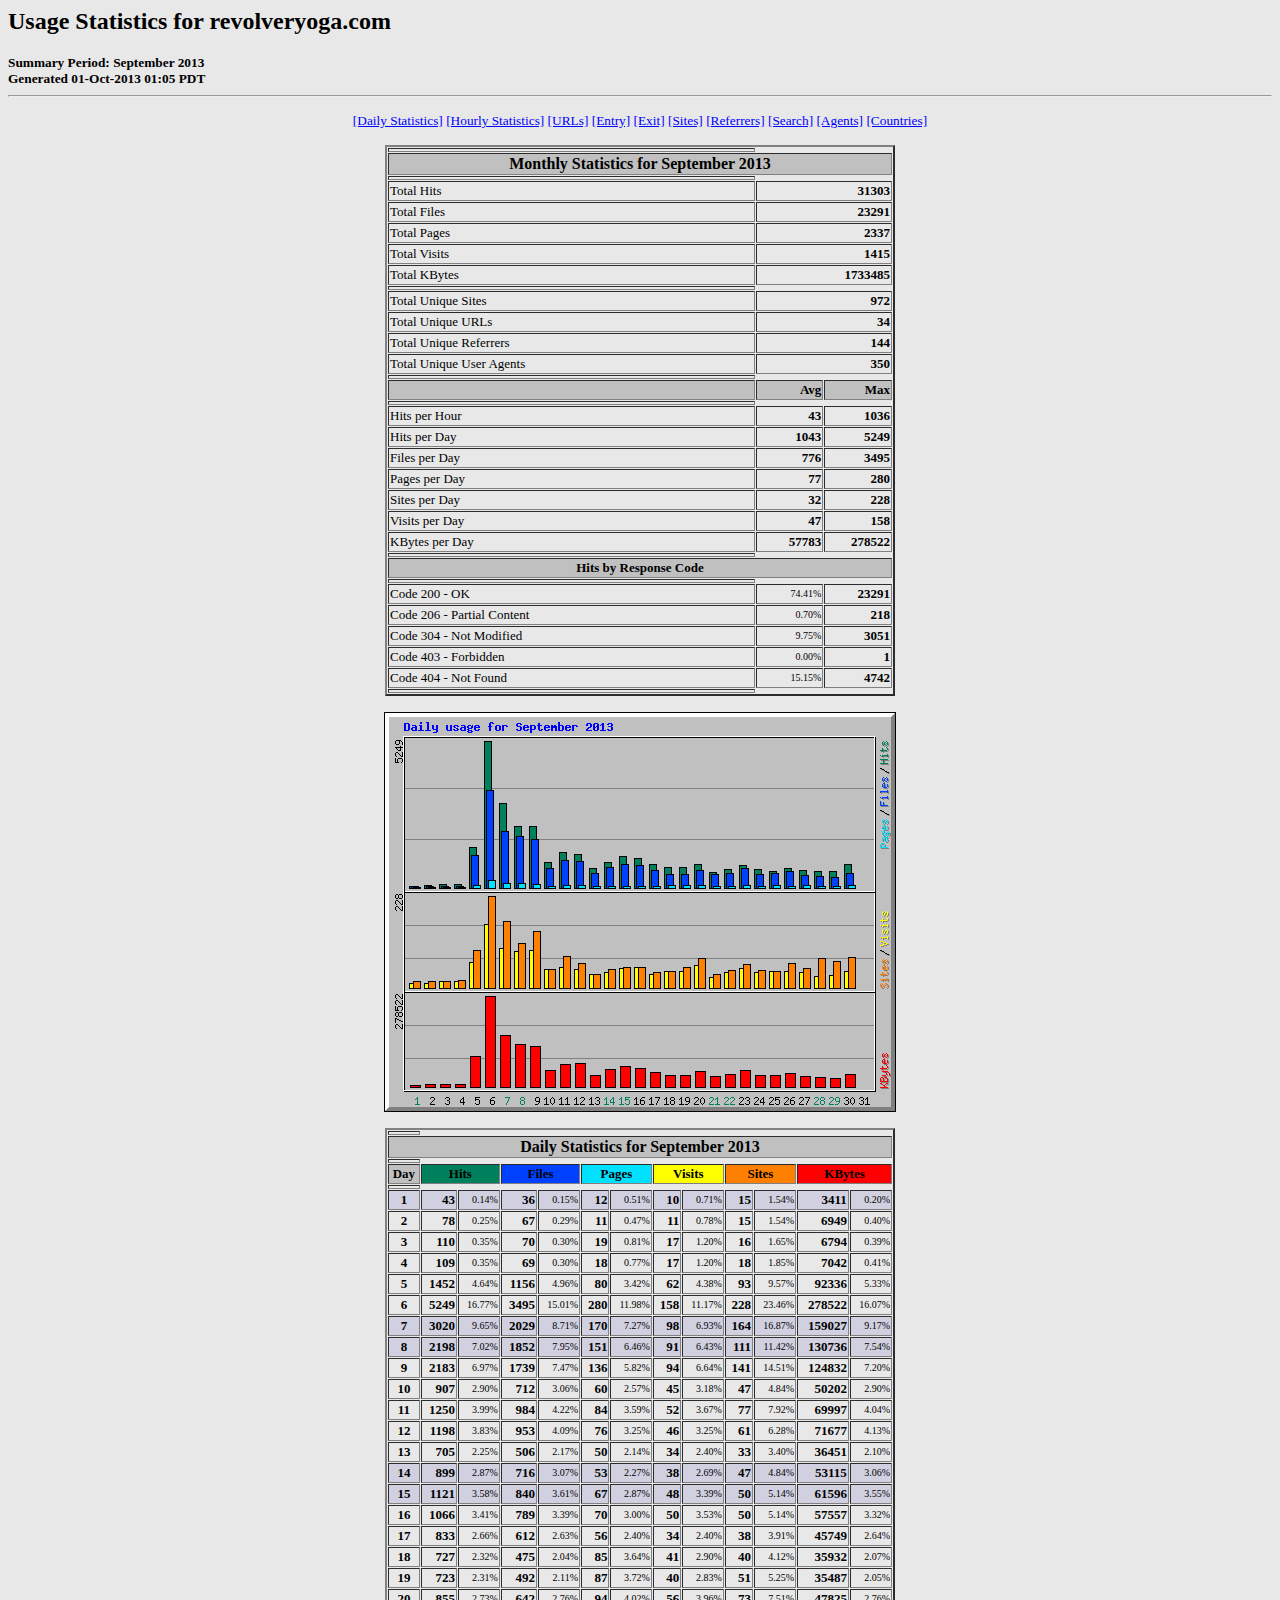
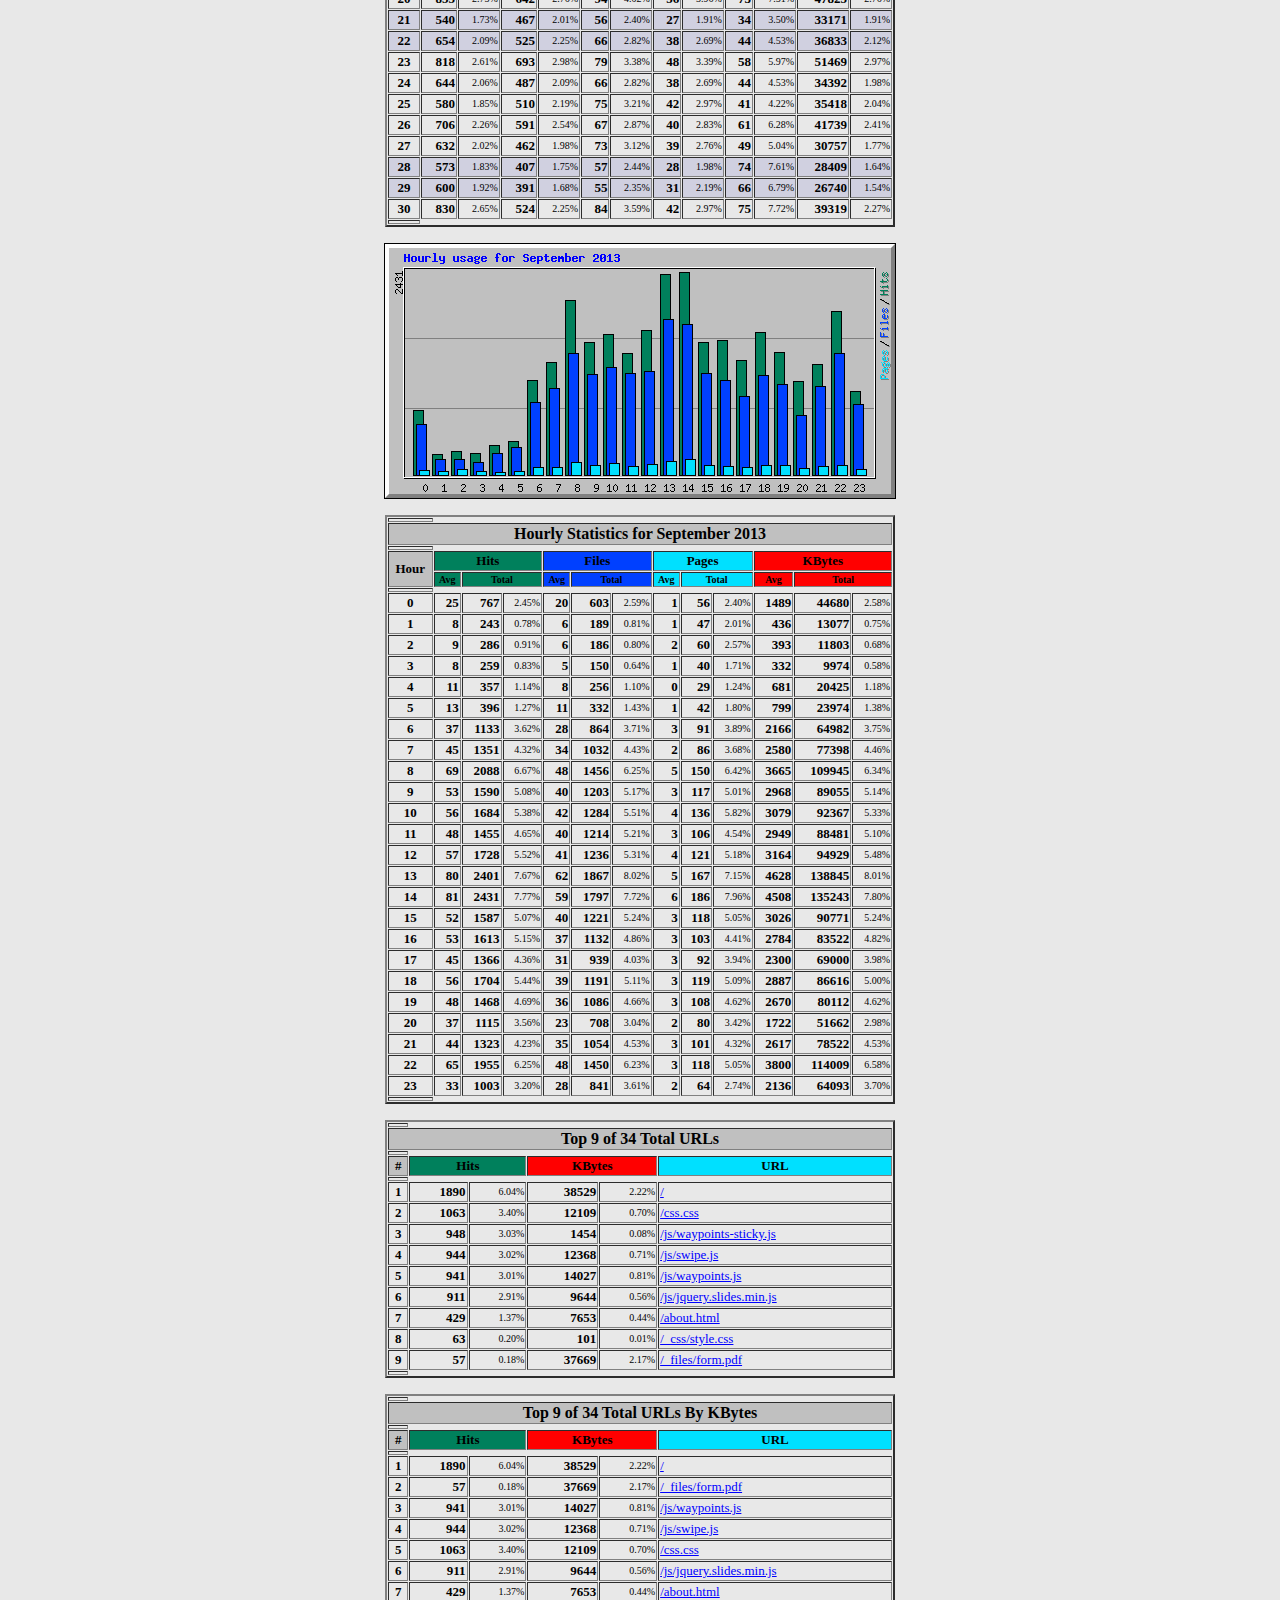
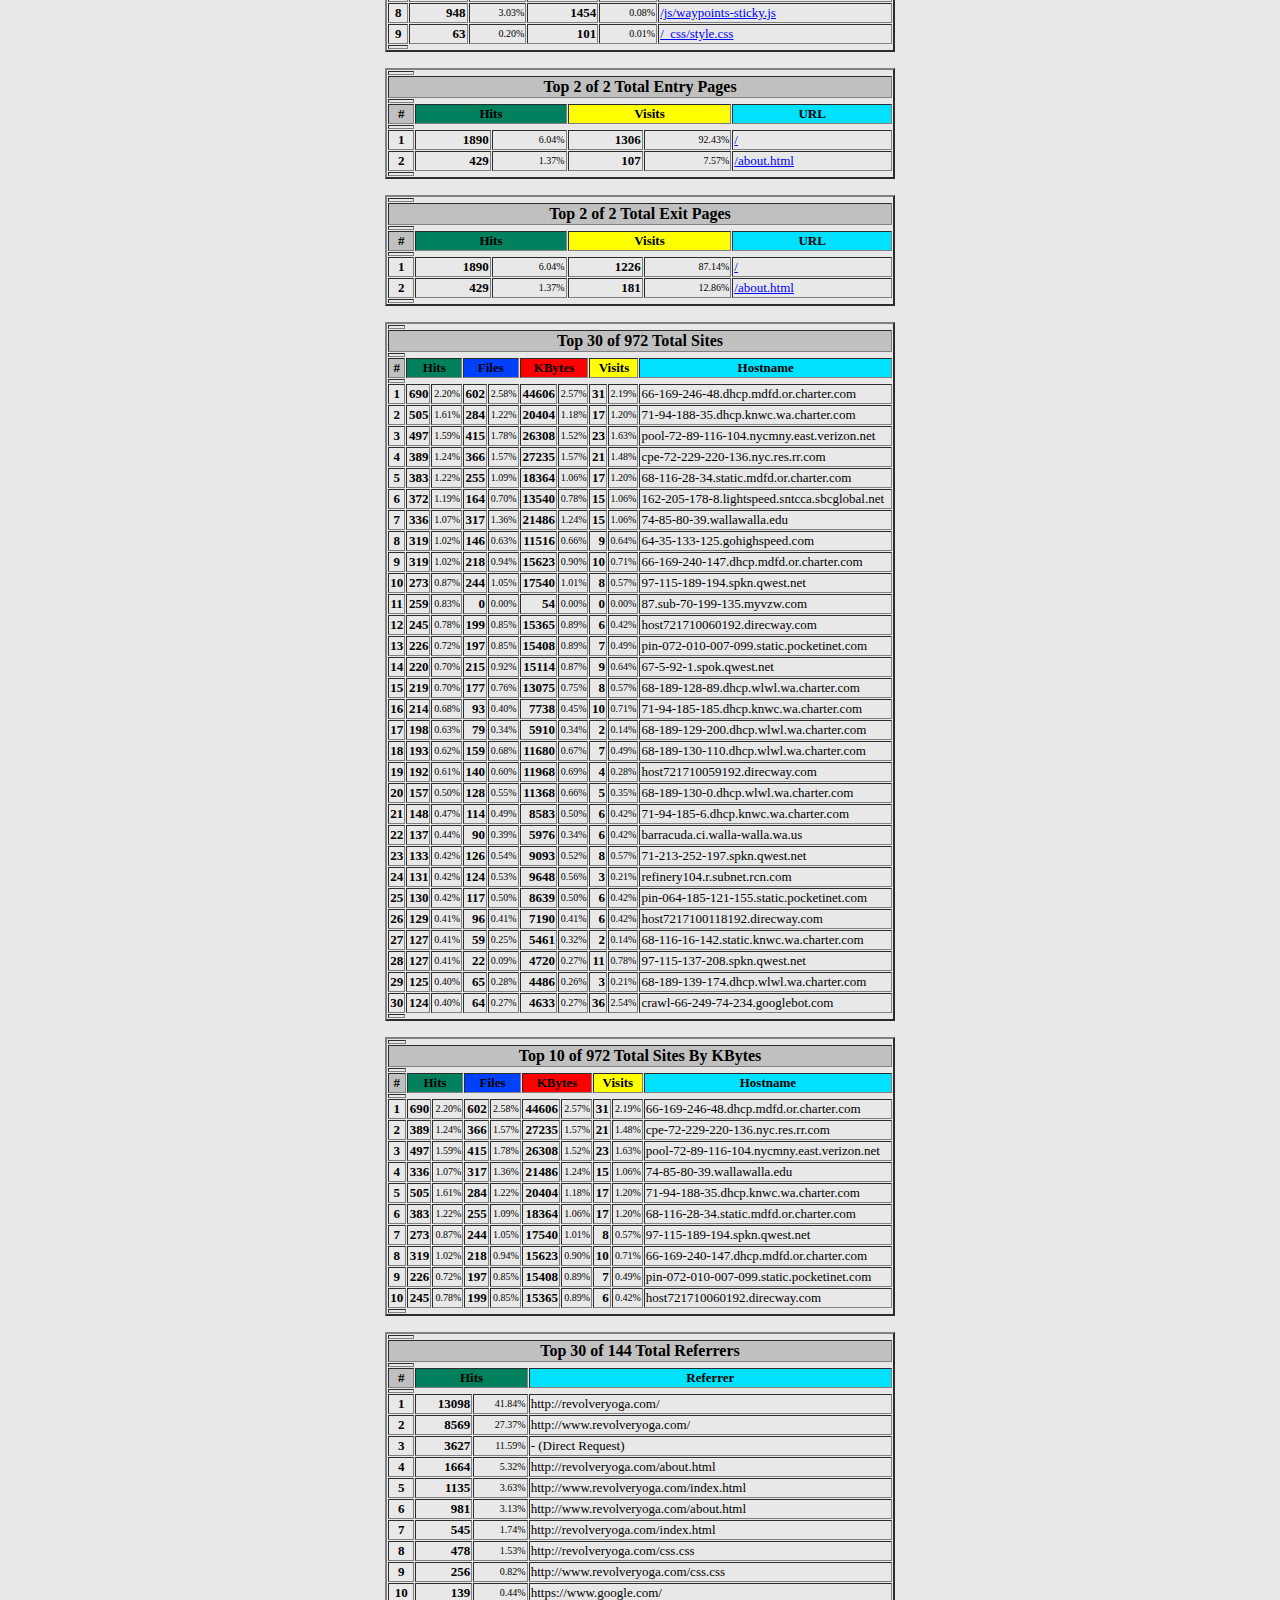
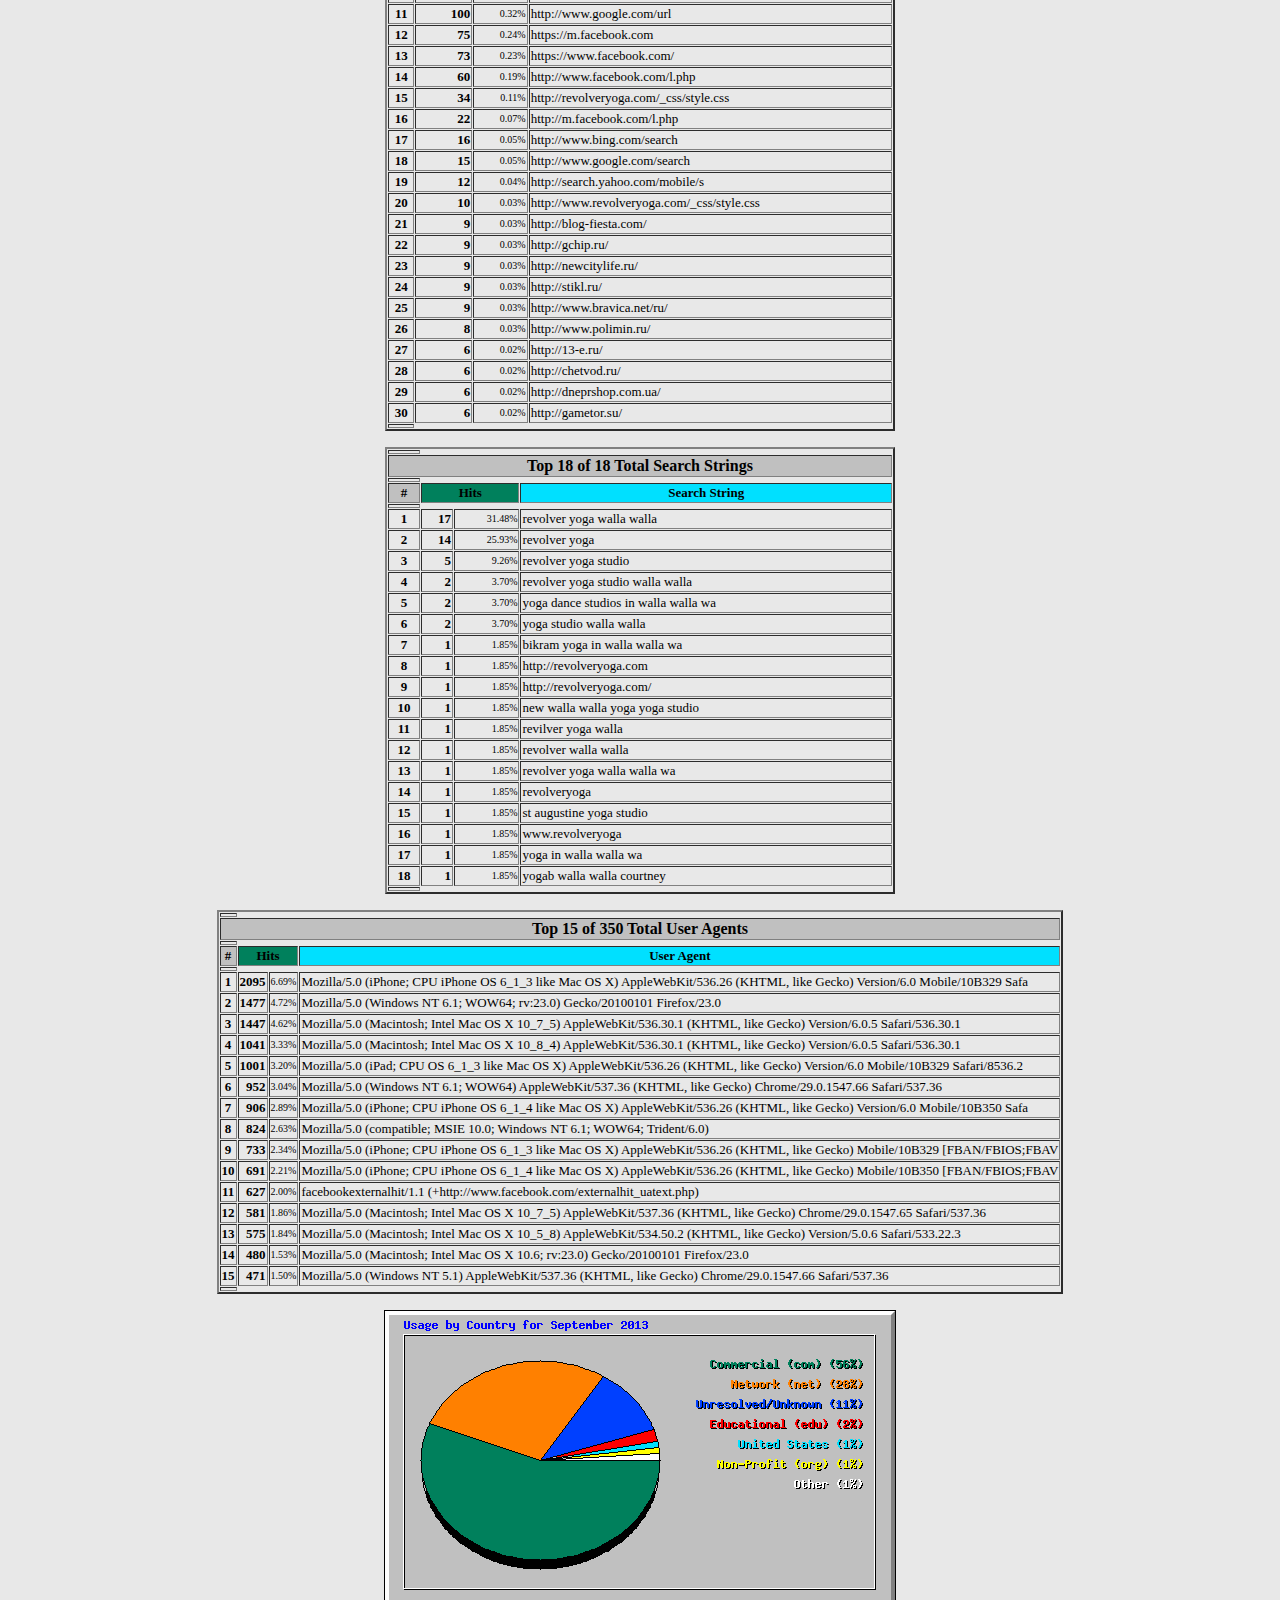
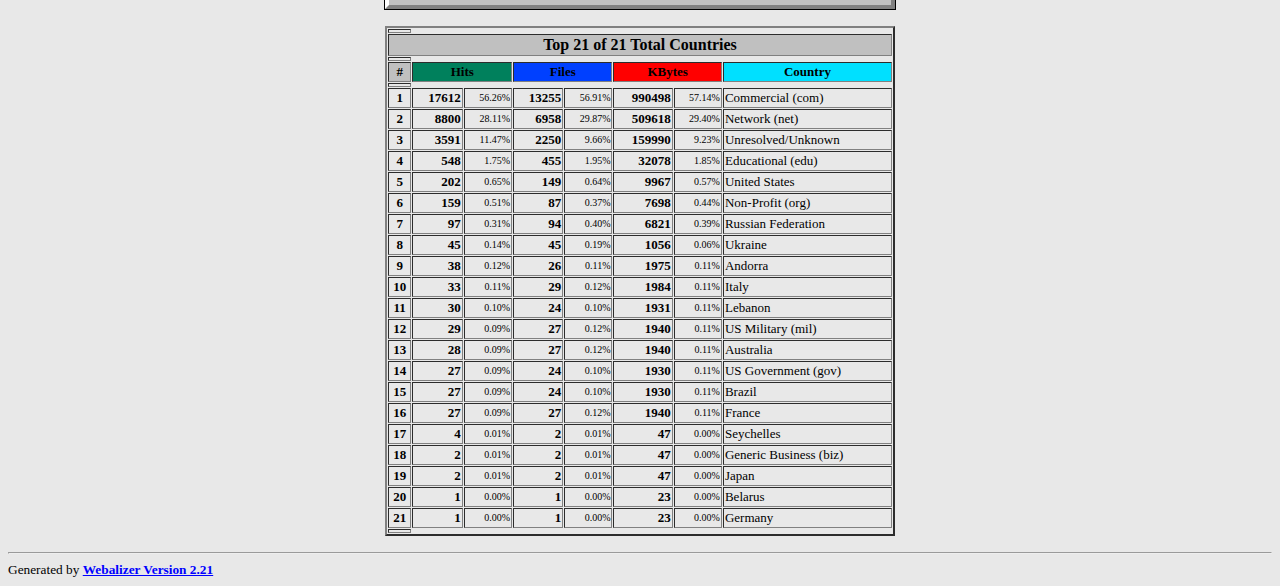
<file: stats/usage_201309.html>
<!DOCTYPE HTML PUBLIC "-//W3C//DTD HTML 4.0 Transitional//EN">

<!-- Generated by The Webalizer  Ver. 2.21-02 -->
<!--                                          -->
<!-- Copyright 1997-2009  Bradford L. Barrett -->
<!--                                          -->
<!-- Distributed under the GNU GPL  Version 2 -->
<!--        Full text may be found at:        -->
<!--         http://www.webalizer.org         -->
<!--                                          -->
<!--  Give the power back to the programmers  -->
<!--   Support the Free Software Foundation   -->
<!--           (http://www.fsf.org)           -->
<!--                                          -->
<!-- *** Generated: 01-Oct-2013 01:05 PDT *** -->

<HTML lang="en">
<HEAD>
 <TITLE>Usage Statistics for revolveryoga.com - September 2013</TITLE>
</HEAD>

<BODY BGCOLOR="#E8E8E8" TEXT="#000000" LINK="#0000FF" VLINK="#FF0000">
<H2>Usage Statistics for revolveryoga.com</H2>
<SMALL><STRONG>
Summary Period: September 2013<BR>
Generated 01-Oct-2013 01:05 PDT<BR>
</STRONG></SMALL>
<CENTER>
<HR>
<P>
<SMALL>
<A HREF="#DAYSTATS">[Daily Statistics]</A>
<A HREF="#HOURSTATS">[Hourly Statistics]</A>
<A HREF="#TOPURLS">[URLs]</A>
<A HREF="#TOPENTRY">[Entry]</A>
<A HREF="#TOPEXIT">[Exit]</A>
<A HREF="#TOPSITES">[Sites]</A>
<A HREF="#TOPREFS">[Referrers]</A>
<A HREF="#TOPSEARCH">[Search]</A>
<A HREF="#TOPAGENTS">[Agents]</A>
<A HREF="#TOPCTRYS">[Countries]</A>
</SMALL>
<P>
<TABLE WIDTH=510 BORDER=2 CELLSPACING=1 CELLPADDING=1>
<TR><TH HEIGHT=4></TH></TR>
<TR><TH COLSPAN=3 ALIGN=center BGCOLOR="#C0C0C0">Monthly Statistics for September 2013</TH></TR>
<TR><TH HEIGHT=4></TH></TR>
<TR><TD WIDTH=380><FONT SIZE="-1">Total Hits</FONT></TD>
<TD ALIGN=right COLSPAN=2><FONT SIZE="-1"><B>31303</B></FONT></TD></TR>
<TR><TD WIDTH=380><FONT SIZE="-1">Total Files</FONT></TD>
<TD ALIGN=right COLSPAN=2><FONT SIZE="-1"><B>23291</B></FONT></TD></TR>
<TR><TD WIDTH=380><FONT SIZE="-1">Total Pages</FONT></TD>
<TD ALIGN=right COLSPAN=2><FONT SIZE="-1"><B>2337</B></FONT></TD></TR>
<TR><TD WIDTH=380><FONT SIZE="-1">Total Visits</FONT></TD>
<TD ALIGN=right COLSPAN=2><FONT SIZE="-1"><B>1415</B></FONT></TD></TR>
<TR><TD WIDTH=380><FONT SIZE="-1">Total KBytes</FONT></TD>
<TD ALIGN=right COLSPAN=2><FONT SIZE="-1"><B>1733485</B></FONT></TD></TR>
<TR><TH HEIGHT=4></TH></TR>
<TR><TD WIDTH=380><FONT SIZE="-1">Total Unique Sites</FONT></TD>
<TD ALIGN=right COLSPAN=2><FONT SIZE="-1"><B>972</B></FONT></TD></TR>
<TR><TD WIDTH=380><FONT SIZE="-1">Total Unique URLs</FONT></TD>
<TD ALIGN=right COLSPAN=2><FONT SIZE="-1"><B>34</B></FONT></TD></TR>
<TR><TD WIDTH=380><FONT SIZE="-1">Total Unique Referrers</FONT></TD>
<TD ALIGN=right COLSPAN=2><FONT SIZE="-1"><B>144</B></FONT></TD></TR>
<TR><TD WIDTH=380><FONT SIZE="-1">Total Unique User Agents</FONT></TD>
<TD ALIGN=right COLSPAN=2><FONT SIZE="-1"><B>350</B></FONT></TD></TR>
<TR><TH HEIGHT=4></TH></TR>
<TR><TH WIDTH=380 BGCOLOR="#C0C0C0"><FONT SIZE=-1 COLOR="#C0C0C0">.</FONT></TH>
<TH WIDTH=65 BGCOLOR="#C0C0C0" ALIGN=right><FONT SIZE=-1>Avg </FONT></TH>
<TH WIDTH=65 BGCOLOR="#C0C0C0" ALIGN=right><FONT SIZE=-1>Max </FONT></TH></TR>
<TR><TH HEIGHT=4></TH></TR>
<TR><TD><FONT SIZE="-1">Hits per Hour</FONT></TD>
<TD ALIGN=right WIDTH=65><FONT SIZE="-1"><B>43</B></FONT></TD>
<TD WIDTH=65 ALIGN=right><FONT SIZE=-1><B>1036</B></FONT></TD></TR>
<TR><TD><FONT SIZE="-1">Hits per Day</FONT></TD>
<TD ALIGN=right WIDTH=65><FONT SIZE="-1"><B>1043</B></FONT></TD>
<TD WIDTH=65 ALIGN=right><FONT SIZE=-1><B>5249</B></FONT></TD></TR>
<TR><TD><FONT SIZE="-1">Files per Day</FONT></TD>
<TD ALIGN=right WIDTH=65><FONT SIZE="-1"><B>776</B></FONT></TD>
<TD WIDTH=65 ALIGN=right><FONT SIZE=-1><B>3495</B></FONT></TD></TR>
<TR><TD><FONT SIZE="-1">Pages per Day</FONT></TD>
<TD ALIGN=right WIDTH=65><FONT SIZE="-1"><B>77</B></FONT></TD>
<TD WIDTH=65 ALIGN=right><FONT SIZE=-1><B>280</B></FONT></TD></TR>
<TR><TD><FONT SIZE="-1">Sites per Day</FONT></TD>
<TD ALIGN=right WIDTH=65><FONT SIZE="-1"><B>32</B></FONT></TD>
<TD WIDTH=65 ALIGN=right><FONT SIZE=-1><B>228</B></FONT></TD></TR>
<TR><TD><FONT SIZE="-1">Visits per Day</FONT></TD>
<TD ALIGN=right WIDTH=65><FONT SIZE="-1"><B>47</B></FONT></TD>
<TD WIDTH=65 ALIGN=right><FONT SIZE=-1><B>158</B></FONT></TD></TR>
<TR><TD><FONT SIZE="-1">KBytes per Day</FONT></TD>
<TD ALIGN=right WIDTH=65><FONT SIZE="-1"><B>57783</B></FONT></TD>
<TD WIDTH=65 ALIGN=right><FONT SIZE=-1><B>278522</B></FONT></TD></TR>
<TR><TH HEIGHT=4></TH></TR>
<TR><TH COLSPAN=3 ALIGN=center BGCOLOR="#C0C0C0">
<FONT SIZE="-1">Hits by Response Code</FONT></TH></TR>
<TR><TH HEIGHT=4></TH></TR>
<TR><TD><FONT SIZE="-1">Code 200 - OK</FONT></TD>
<TD ALIGN=right><FONT SIZE="-2">74.41%</FONT></TD>
<TD ALIGN=right><FONT SIZE="-1"><B>23291</B></FONT></TD></TR>
<TR><TD><FONT SIZE="-1">Code 206 - Partial Content</FONT></TD>
<TD ALIGN=right><FONT SIZE="-2">0.70%</FONT></TD>
<TD ALIGN=right><FONT SIZE="-1"><B>218</B></FONT></TD></TR>
<TR><TD><FONT SIZE="-1">Code 304 - Not Modified</FONT></TD>
<TD ALIGN=right><FONT SIZE="-2">9.75%</FONT></TD>
<TD ALIGN=right><FONT SIZE="-1"><B>3051</B></FONT></TD></TR>
<TR><TD><FONT SIZE="-1">Code 403 - Forbidden</FONT></TD>
<TD ALIGN=right><FONT SIZE="-2">0.00%</FONT></TD>
<TD ALIGN=right><FONT SIZE="-1"><B>1</B></FONT></TD></TR>
<TR><TD><FONT SIZE="-1">Code 404 - Not Found</FONT></TD>
<TD ALIGN=right><FONT SIZE="-2">15.15%</FONT></TD>
<TD ALIGN=right><FONT SIZE="-1"><B>4742</B></FONT></TD></TR>
<TR><TH HEIGHT=4></TH></TR>
</TABLE>
<P>
<A NAME="DAYSTATS"></A>
<IMG SRC="daily_usage_201309.png" ALT="Daily usage for September 2013" HEIGHT=400 WIDTH=512><P>
<TABLE WIDTH=510 BORDER=2 CELLSPACING=1 CELLPADDING=1>
<TR><TH HEIGHT=4></TH></TR>
<TR><TH BGCOLOR="#C0C0C0" COLSPAN=13 ALIGN=center>Daily Statistics for September 2013</TH></TR>
<TR><TH HEIGHT=4></TH></TR>
<TR><TH ALIGN=center BGCOLOR="#C0C0C0"><FONT SIZE="-1">Day</FONT></TH>
<TH ALIGN=center BGCOLOR="#00805c" COLSPAN=2><FONT SIZE="-1">Hits</FONT></TH>
<TH ALIGN=center BGCOLOR="#0040ff" COLSPAN=2><FONT SIZE="-1">Files</FONT></TH>
<TH ALIGN=center BGCOLOR="#00e0ff" COLSPAN=2><FONT SIZE="-1">Pages</FONT></TH>
<TH ALIGN=center BGCOLOR="#ffff00" COLSPAN=2><FONT SIZE="-1">Visits</FONT></TH>
<TH ALIGN=center BGCOLOR="#ff8000" COLSPAN=2><FONT SIZE="-1">Sites</FONT></TH>
<TH ALIGN=center BGCOLOR="#ff0000" COLSPAN=2><FONT SIZE="-1">KBytes</FONT></TH></TR>
<TR><TH HEIGHT=4></TH></TR>
<TR BGCOLOR="#D0D0E0"><TD ALIGN=center><FONT SIZE="-1"><B>1</B></FONT></TD>
<TD ALIGN=right><FONT SIZE="-1"><B>43</B></FONT></TD>
<TD ALIGN=right><FONT SIZE="-2">0.14%</FONT></TD>
<TD ALIGN=right><FONT SIZE="-1"><B>36</B></FONT></TD>
<TD ALIGN=right><FONT SIZE="-2">0.15%</FONT></TD>
<TD ALIGN=right><FONT SIZE="-1"><B>12</B></FONT></TD>
<TD ALIGN=right><FONT SIZE="-2">0.51%</FONT></TD>
<TD ALIGN=right><FONT SIZE="-1"><B>10</B></FONT></TD>
<TD ALIGN=right><FONT SIZE="-2">0.71%</FONT></TD>
<TD ALIGN=right><FONT SIZE="-1"><B>15</B></FONT></TD>
<TD ALIGN=right><FONT SIZE="-2">1.54%</FONT></TD>
<TD ALIGN=right><FONT SIZE="-1"><B>3411</B></FONT></TD>
<TD ALIGN=right><FONT SIZE="-2">0.20%</FONT></TD></TR>
<TR><TD ALIGN=center><FONT SIZE="-1"><B>2</B></FONT></TD>
<TD ALIGN=right><FONT SIZE="-1"><B>78</B></FONT></TD>
<TD ALIGN=right><FONT SIZE="-2">0.25%</FONT></TD>
<TD ALIGN=right><FONT SIZE="-1"><B>67</B></FONT></TD>
<TD ALIGN=right><FONT SIZE="-2">0.29%</FONT></TD>
<TD ALIGN=right><FONT SIZE="-1"><B>11</B></FONT></TD>
<TD ALIGN=right><FONT SIZE="-2">0.47%</FONT></TD>
<TD ALIGN=right><FONT SIZE="-1"><B>11</B></FONT></TD>
<TD ALIGN=right><FONT SIZE="-2">0.78%</FONT></TD>
<TD ALIGN=right><FONT SIZE="-1"><B>15</B></FONT></TD>
<TD ALIGN=right><FONT SIZE="-2">1.54%</FONT></TD>
<TD ALIGN=right><FONT SIZE="-1"><B>6949</B></FONT></TD>
<TD ALIGN=right><FONT SIZE="-2">0.40%</FONT></TD></TR>
<TR><TD ALIGN=center><FONT SIZE="-1"><B>3</B></FONT></TD>
<TD ALIGN=right><FONT SIZE="-1"><B>110</B></FONT></TD>
<TD ALIGN=right><FONT SIZE="-2">0.35%</FONT></TD>
<TD ALIGN=right><FONT SIZE="-1"><B>70</B></FONT></TD>
<TD ALIGN=right><FONT SIZE="-2">0.30%</FONT></TD>
<TD ALIGN=right><FONT SIZE="-1"><B>19</B></FONT></TD>
<TD ALIGN=right><FONT SIZE="-2">0.81%</FONT></TD>
<TD ALIGN=right><FONT SIZE="-1"><B>17</B></FONT></TD>
<TD ALIGN=right><FONT SIZE="-2">1.20%</FONT></TD>
<TD ALIGN=right><FONT SIZE="-1"><B>16</B></FONT></TD>
<TD ALIGN=right><FONT SIZE="-2">1.65%</FONT></TD>
<TD ALIGN=right><FONT SIZE="-1"><B>6794</B></FONT></TD>
<TD ALIGN=right><FONT SIZE="-2">0.39%</FONT></TD></TR>
<TR><TD ALIGN=center><FONT SIZE="-1"><B>4</B></FONT></TD>
<TD ALIGN=right><FONT SIZE="-1"><B>109</B></FONT></TD>
<TD ALIGN=right><FONT SIZE="-2">0.35%</FONT></TD>
<TD ALIGN=right><FONT SIZE="-1"><B>69</B></FONT></TD>
<TD ALIGN=right><FONT SIZE="-2">0.30%</FONT></TD>
<TD ALIGN=right><FONT SIZE="-1"><B>18</B></FONT></TD>
<TD ALIGN=right><FONT SIZE="-2">0.77%</FONT></TD>
<TD ALIGN=right><FONT SIZE="-1"><B>17</B></FONT></TD>
<TD ALIGN=right><FONT SIZE="-2">1.20%</FONT></TD>
<TD ALIGN=right><FONT SIZE="-1"><B>18</B></FONT></TD>
<TD ALIGN=right><FONT SIZE="-2">1.85%</FONT></TD>
<TD ALIGN=right><FONT SIZE="-1"><B>7042</B></FONT></TD>
<TD ALIGN=right><FONT SIZE="-2">0.41%</FONT></TD></TR>
<TR><TD ALIGN=center><FONT SIZE="-1"><B>5</B></FONT></TD>
<TD ALIGN=right><FONT SIZE="-1"><B>1452</B></FONT></TD>
<TD ALIGN=right><FONT SIZE="-2">4.64%</FONT></TD>
<TD ALIGN=right><FONT SIZE="-1"><B>1156</B></FONT></TD>
<TD ALIGN=right><FONT SIZE="-2">4.96%</FONT></TD>
<TD ALIGN=right><FONT SIZE="-1"><B>80</B></FONT></TD>
<TD ALIGN=right><FONT SIZE="-2">3.42%</FONT></TD>
<TD ALIGN=right><FONT SIZE="-1"><B>62</B></FONT></TD>
<TD ALIGN=right><FONT SIZE="-2">4.38%</FONT></TD>
<TD ALIGN=right><FONT SIZE="-1"><B>93</B></FONT></TD>
<TD ALIGN=right><FONT SIZE="-2">9.57%</FONT></TD>
<TD ALIGN=right><FONT SIZE="-1"><B>92336</B></FONT></TD>
<TD ALIGN=right><FONT SIZE="-2">5.33%</FONT></TD></TR>
<TR><TD ALIGN=center><FONT SIZE="-1"><B>6</B></FONT></TD>
<TD ALIGN=right><FONT SIZE="-1"><B>5249</B></FONT></TD>
<TD ALIGN=right><FONT SIZE="-2">16.77%</FONT></TD>
<TD ALIGN=right><FONT SIZE="-1"><B>3495</B></FONT></TD>
<TD ALIGN=right><FONT SIZE="-2">15.01%</FONT></TD>
<TD ALIGN=right><FONT SIZE="-1"><B>280</B></FONT></TD>
<TD ALIGN=right><FONT SIZE="-2">11.98%</FONT></TD>
<TD ALIGN=right><FONT SIZE="-1"><B>158</B></FONT></TD>
<TD ALIGN=right><FONT SIZE="-2">11.17%</FONT></TD>
<TD ALIGN=right><FONT SIZE="-1"><B>228</B></FONT></TD>
<TD ALIGN=right><FONT SIZE="-2">23.46%</FONT></TD>
<TD ALIGN=right><FONT SIZE="-1"><B>278522</B></FONT></TD>
<TD ALIGN=right><FONT SIZE="-2">16.07%</FONT></TD></TR>
<TR BGCOLOR="#D0D0E0"><TD ALIGN=center><FONT SIZE="-1"><B>7</B></FONT></TD>
<TD ALIGN=right><FONT SIZE="-1"><B>3020</B></FONT></TD>
<TD ALIGN=right><FONT SIZE="-2">9.65%</FONT></TD>
<TD ALIGN=right><FONT SIZE="-1"><B>2029</B></FONT></TD>
<TD ALIGN=right><FONT SIZE="-2">8.71%</FONT></TD>
<TD ALIGN=right><FONT SIZE="-1"><B>170</B></FONT></TD>
<TD ALIGN=right><FONT SIZE="-2">7.27%</FONT></TD>
<TD ALIGN=right><FONT SIZE="-1"><B>98</B></FONT></TD>
<TD ALIGN=right><FONT SIZE="-2">6.93%</FONT></TD>
<TD ALIGN=right><FONT SIZE="-1"><B>164</B></FONT></TD>
<TD ALIGN=right><FONT SIZE="-2">16.87%</FONT></TD>
<TD ALIGN=right><FONT SIZE="-1"><B>159027</B></FONT></TD>
<TD ALIGN=right><FONT SIZE="-2">9.17%</FONT></TD></TR>
<TR BGCOLOR="#D0D0E0"><TD ALIGN=center><FONT SIZE="-1"><B>8</B></FONT></TD>
<TD ALIGN=right><FONT SIZE="-1"><B>2198</B></FONT></TD>
<TD ALIGN=right><FONT SIZE="-2">7.02%</FONT></TD>
<TD ALIGN=right><FONT SIZE="-1"><B>1852</B></FONT></TD>
<TD ALIGN=right><FONT SIZE="-2">7.95%</FONT></TD>
<TD ALIGN=right><FONT SIZE="-1"><B>151</B></FONT></TD>
<TD ALIGN=right><FONT SIZE="-2">6.46%</FONT></TD>
<TD ALIGN=right><FONT SIZE="-1"><B>91</B></FONT></TD>
<TD ALIGN=right><FONT SIZE="-2">6.43%</FONT></TD>
<TD ALIGN=right><FONT SIZE="-1"><B>111</B></FONT></TD>
<TD ALIGN=right><FONT SIZE="-2">11.42%</FONT></TD>
<TD ALIGN=right><FONT SIZE="-1"><B>130736</B></FONT></TD>
<TD ALIGN=right><FONT SIZE="-2">7.54%</FONT></TD></TR>
<TR><TD ALIGN=center><FONT SIZE="-1"><B>9</B></FONT></TD>
<TD ALIGN=right><FONT SIZE="-1"><B>2183</B></FONT></TD>
<TD ALIGN=right><FONT SIZE="-2">6.97%</FONT></TD>
<TD ALIGN=right><FONT SIZE="-1"><B>1739</B></FONT></TD>
<TD ALIGN=right><FONT SIZE="-2">7.47%</FONT></TD>
<TD ALIGN=right><FONT SIZE="-1"><B>136</B></FONT></TD>
<TD ALIGN=right><FONT SIZE="-2">5.82%</FONT></TD>
<TD ALIGN=right><FONT SIZE="-1"><B>94</B></FONT></TD>
<TD ALIGN=right><FONT SIZE="-2">6.64%</FONT></TD>
<TD ALIGN=right><FONT SIZE="-1"><B>141</B></FONT></TD>
<TD ALIGN=right><FONT SIZE="-2">14.51%</FONT></TD>
<TD ALIGN=right><FONT SIZE="-1"><B>124832</B></FONT></TD>
<TD ALIGN=right><FONT SIZE="-2">7.20%</FONT></TD></TR>
<TR><TD ALIGN=center><FONT SIZE="-1"><B>10</B></FONT></TD>
<TD ALIGN=right><FONT SIZE="-1"><B>907</B></FONT></TD>
<TD ALIGN=right><FONT SIZE="-2">2.90%</FONT></TD>
<TD ALIGN=right><FONT SIZE="-1"><B>712</B></FONT></TD>
<TD ALIGN=right><FONT SIZE="-2">3.06%</FONT></TD>
<TD ALIGN=right><FONT SIZE="-1"><B>60</B></FONT></TD>
<TD ALIGN=right><FONT SIZE="-2">2.57%</FONT></TD>
<TD ALIGN=right><FONT SIZE="-1"><B>45</B></FONT></TD>
<TD ALIGN=right><FONT SIZE="-2">3.18%</FONT></TD>
<TD ALIGN=right><FONT SIZE="-1"><B>47</B></FONT></TD>
<TD ALIGN=right><FONT SIZE="-2">4.84%</FONT></TD>
<TD ALIGN=right><FONT SIZE="-1"><B>50202</B></FONT></TD>
<TD ALIGN=right><FONT SIZE="-2">2.90%</FONT></TD></TR>
<TR><TD ALIGN=center><FONT SIZE="-1"><B>11</B></FONT></TD>
<TD ALIGN=right><FONT SIZE="-1"><B>1250</B></FONT></TD>
<TD ALIGN=right><FONT SIZE="-2">3.99%</FONT></TD>
<TD ALIGN=right><FONT SIZE="-1"><B>984</B></FONT></TD>
<TD ALIGN=right><FONT SIZE="-2">4.22%</FONT></TD>
<TD ALIGN=right><FONT SIZE="-1"><B>84</B></FONT></TD>
<TD ALIGN=right><FONT SIZE="-2">3.59%</FONT></TD>
<TD ALIGN=right><FONT SIZE="-1"><B>52</B></FONT></TD>
<TD ALIGN=right><FONT SIZE="-2">3.67%</FONT></TD>
<TD ALIGN=right><FONT SIZE="-1"><B>77</B></FONT></TD>
<TD ALIGN=right><FONT SIZE="-2">7.92%</FONT></TD>
<TD ALIGN=right><FONT SIZE="-1"><B>69997</B></FONT></TD>
<TD ALIGN=right><FONT SIZE="-2">4.04%</FONT></TD></TR>
<TR><TD ALIGN=center><FONT SIZE="-1"><B>12</B></FONT></TD>
<TD ALIGN=right><FONT SIZE="-1"><B>1198</B></FONT></TD>
<TD ALIGN=right><FONT SIZE="-2">3.83%</FONT></TD>
<TD ALIGN=right><FONT SIZE="-1"><B>953</B></FONT></TD>
<TD ALIGN=right><FONT SIZE="-2">4.09%</FONT></TD>
<TD ALIGN=right><FONT SIZE="-1"><B>76</B></FONT></TD>
<TD ALIGN=right><FONT SIZE="-2">3.25%</FONT></TD>
<TD ALIGN=right><FONT SIZE="-1"><B>46</B></FONT></TD>
<TD ALIGN=right><FONT SIZE="-2">3.25%</FONT></TD>
<TD ALIGN=right><FONT SIZE="-1"><B>61</B></FONT></TD>
<TD ALIGN=right><FONT SIZE="-2">6.28%</FONT></TD>
<TD ALIGN=right><FONT SIZE="-1"><B>71677</B></FONT></TD>
<TD ALIGN=right><FONT SIZE="-2">4.13%</FONT></TD></TR>
<TR><TD ALIGN=center><FONT SIZE="-1"><B>13</B></FONT></TD>
<TD ALIGN=right><FONT SIZE="-1"><B>705</B></FONT></TD>
<TD ALIGN=right><FONT SIZE="-2">2.25%</FONT></TD>
<TD ALIGN=right><FONT SIZE="-1"><B>506</B></FONT></TD>
<TD ALIGN=right><FONT SIZE="-2">2.17%</FONT></TD>
<TD ALIGN=right><FONT SIZE="-1"><B>50</B></FONT></TD>
<TD ALIGN=right><FONT SIZE="-2">2.14%</FONT></TD>
<TD ALIGN=right><FONT SIZE="-1"><B>34</B></FONT></TD>
<TD ALIGN=right><FONT SIZE="-2">2.40%</FONT></TD>
<TD ALIGN=right><FONT SIZE="-1"><B>33</B></FONT></TD>
<TD ALIGN=right><FONT SIZE="-2">3.40%</FONT></TD>
<TD ALIGN=right><FONT SIZE="-1"><B>36451</B></FONT></TD>
<TD ALIGN=right><FONT SIZE="-2">2.10%</FONT></TD></TR>
<TR BGCOLOR="#D0D0E0"><TD ALIGN=center><FONT SIZE="-1"><B>14</B></FONT></TD>
<TD ALIGN=right><FONT SIZE="-1"><B>899</B></FONT></TD>
<TD ALIGN=right><FONT SIZE="-2">2.87%</FONT></TD>
<TD ALIGN=right><FONT SIZE="-1"><B>716</B></FONT></TD>
<TD ALIGN=right><FONT SIZE="-2">3.07%</FONT></TD>
<TD ALIGN=right><FONT SIZE="-1"><B>53</B></FONT></TD>
<TD ALIGN=right><FONT SIZE="-2">2.27%</FONT></TD>
<TD ALIGN=right><FONT SIZE="-1"><B>38</B></FONT></TD>
<TD ALIGN=right><FONT SIZE="-2">2.69%</FONT></TD>
<TD ALIGN=right><FONT SIZE="-1"><B>47</B></FONT></TD>
<TD ALIGN=right><FONT SIZE="-2">4.84%</FONT></TD>
<TD ALIGN=right><FONT SIZE="-1"><B>53115</B></FONT></TD>
<TD ALIGN=right><FONT SIZE="-2">3.06%</FONT></TD></TR>
<TR BGCOLOR="#D0D0E0"><TD ALIGN=center><FONT SIZE="-1"><B>15</B></FONT></TD>
<TD ALIGN=right><FONT SIZE="-1"><B>1121</B></FONT></TD>
<TD ALIGN=right><FONT SIZE="-2">3.58%</FONT></TD>
<TD ALIGN=right><FONT SIZE="-1"><B>840</B></FONT></TD>
<TD ALIGN=right><FONT SIZE="-2">3.61%</FONT></TD>
<TD ALIGN=right><FONT SIZE="-1"><B>67</B></FONT></TD>
<TD ALIGN=right><FONT SIZE="-2">2.87%</FONT></TD>
<TD ALIGN=right><FONT SIZE="-1"><B>48</B></FONT></TD>
<TD ALIGN=right><FONT SIZE="-2">3.39%</FONT></TD>
<TD ALIGN=right><FONT SIZE="-1"><B>50</B></FONT></TD>
<TD ALIGN=right><FONT SIZE="-2">5.14%</FONT></TD>
<TD ALIGN=right><FONT SIZE="-1"><B>61596</B></FONT></TD>
<TD ALIGN=right><FONT SIZE="-2">3.55%</FONT></TD></TR>
<TR><TD ALIGN=center><FONT SIZE="-1"><B>16</B></FONT></TD>
<TD ALIGN=right><FONT SIZE="-1"><B>1066</B></FONT></TD>
<TD ALIGN=right><FONT SIZE="-2">3.41%</FONT></TD>
<TD ALIGN=right><FONT SIZE="-1"><B>789</B></FONT></TD>
<TD ALIGN=right><FONT SIZE="-2">3.39%</FONT></TD>
<TD ALIGN=right><FONT SIZE="-1"><B>70</B></FONT></TD>
<TD ALIGN=right><FONT SIZE="-2">3.00%</FONT></TD>
<TD ALIGN=right><FONT SIZE="-1"><B>50</B></FONT></TD>
<TD ALIGN=right><FONT SIZE="-2">3.53%</FONT></TD>
<TD ALIGN=right><FONT SIZE="-1"><B>50</B></FONT></TD>
<TD ALIGN=right><FONT SIZE="-2">5.14%</FONT></TD>
<TD ALIGN=right><FONT SIZE="-1"><B>57557</B></FONT></TD>
<TD ALIGN=right><FONT SIZE="-2">3.32%</FONT></TD></TR>
<TR><TD ALIGN=center><FONT SIZE="-1"><B>17</B></FONT></TD>
<TD ALIGN=right><FONT SIZE="-1"><B>833</B></FONT></TD>
<TD ALIGN=right><FONT SIZE="-2">2.66%</FONT></TD>
<TD ALIGN=right><FONT SIZE="-1"><B>612</B></FONT></TD>
<TD ALIGN=right><FONT SIZE="-2">2.63%</FONT></TD>
<TD ALIGN=right><FONT SIZE="-1"><B>56</B></FONT></TD>
<TD ALIGN=right><FONT SIZE="-2">2.40%</FONT></TD>
<TD ALIGN=right><FONT SIZE="-1"><B>34</B></FONT></TD>
<TD ALIGN=right><FONT SIZE="-2">2.40%</FONT></TD>
<TD ALIGN=right><FONT SIZE="-1"><B>38</B></FONT></TD>
<TD ALIGN=right><FONT SIZE="-2">3.91%</FONT></TD>
<TD ALIGN=right><FONT SIZE="-1"><B>45749</B></FONT></TD>
<TD ALIGN=right><FONT SIZE="-2">2.64%</FONT></TD></TR>
<TR><TD ALIGN=center><FONT SIZE="-1"><B>18</B></FONT></TD>
<TD ALIGN=right><FONT SIZE="-1"><B>727</B></FONT></TD>
<TD ALIGN=right><FONT SIZE="-2">2.32%</FONT></TD>
<TD ALIGN=right><FONT SIZE="-1"><B>475</B></FONT></TD>
<TD ALIGN=right><FONT SIZE="-2">2.04%</FONT></TD>
<TD ALIGN=right><FONT SIZE="-1"><B>85</B></FONT></TD>
<TD ALIGN=right><FONT SIZE="-2">3.64%</FONT></TD>
<TD ALIGN=right><FONT SIZE="-1"><B>41</B></FONT></TD>
<TD ALIGN=right><FONT SIZE="-2">2.90%</FONT></TD>
<TD ALIGN=right><FONT SIZE="-1"><B>40</B></FONT></TD>
<TD ALIGN=right><FONT SIZE="-2">4.12%</FONT></TD>
<TD ALIGN=right><FONT SIZE="-1"><B>35932</B></FONT></TD>
<TD ALIGN=right><FONT SIZE="-2">2.07%</FONT></TD></TR>
<TR><TD ALIGN=center><FONT SIZE="-1"><B>19</B></FONT></TD>
<TD ALIGN=right><FONT SIZE="-1"><B>723</B></FONT></TD>
<TD ALIGN=right><FONT SIZE="-2">2.31%</FONT></TD>
<TD ALIGN=right><FONT SIZE="-1"><B>492</B></FONT></TD>
<TD ALIGN=right><FONT SIZE="-2">2.11%</FONT></TD>
<TD ALIGN=right><FONT SIZE="-1"><B>87</B></FONT></TD>
<TD ALIGN=right><FONT SIZE="-2">3.72%</FONT></TD>
<TD ALIGN=right><FONT SIZE="-1"><B>40</B></FONT></TD>
<TD ALIGN=right><FONT SIZE="-2">2.83%</FONT></TD>
<TD ALIGN=right><FONT SIZE="-1"><B>51</B></FONT></TD>
<TD ALIGN=right><FONT SIZE="-2">5.25%</FONT></TD>
<TD ALIGN=right><FONT SIZE="-1"><B>35487</B></FONT></TD>
<TD ALIGN=right><FONT SIZE="-2">2.05%</FONT></TD></TR>
<TR><TD ALIGN=center><FONT SIZE="-1"><B>20</B></FONT></TD>
<TD ALIGN=right><FONT SIZE="-1"><B>855</B></FONT></TD>
<TD ALIGN=right><FONT SIZE="-2">2.73%</FONT></TD>
<TD ALIGN=right><FONT SIZE="-1"><B>642</B></FONT></TD>
<TD ALIGN=right><FONT SIZE="-2">2.76%</FONT></TD>
<TD ALIGN=right><FONT SIZE="-1"><B>94</B></FONT></TD>
<TD ALIGN=right><FONT SIZE="-2">4.02%</FONT></TD>
<TD ALIGN=right><FONT SIZE="-1"><B>56</B></FONT></TD>
<TD ALIGN=right><FONT SIZE="-2">3.96%</FONT></TD>
<TD ALIGN=right><FONT SIZE="-1"><B>73</B></FONT></TD>
<TD ALIGN=right><FONT SIZE="-2">7.51%</FONT></TD>
<TD ALIGN=right><FONT SIZE="-1"><B>47825</B></FONT></TD>
<TD ALIGN=right><FONT SIZE="-2">2.76%</FONT></TD></TR>
<TR BGCOLOR="#D0D0E0"><TD ALIGN=center><FONT SIZE="-1"><B>21</B></FONT></TD>
<TD ALIGN=right><FONT SIZE="-1"><B>540</B></FONT></TD>
<TD ALIGN=right><FONT SIZE="-2">1.73%</FONT></TD>
<TD ALIGN=right><FONT SIZE="-1"><B>467</B></FONT></TD>
<TD ALIGN=right><FONT SIZE="-2">2.01%</FONT></TD>
<TD ALIGN=right><FONT SIZE="-1"><B>56</B></FONT></TD>
<TD ALIGN=right><FONT SIZE="-2">2.40%</FONT></TD>
<TD ALIGN=right><FONT SIZE="-1"><B>27</B></FONT></TD>
<TD ALIGN=right><FONT SIZE="-2">1.91%</FONT></TD>
<TD ALIGN=right><FONT SIZE="-1"><B>34</B></FONT></TD>
<TD ALIGN=right><FONT SIZE="-2">3.50%</FONT></TD>
<TD ALIGN=right><FONT SIZE="-1"><B>33171</B></FONT></TD>
<TD ALIGN=right><FONT SIZE="-2">1.91%</FONT></TD></TR>
<TR BGCOLOR="#D0D0E0"><TD ALIGN=center><FONT SIZE="-1"><B>22</B></FONT></TD>
<TD ALIGN=right><FONT SIZE="-1"><B>654</B></FONT></TD>
<TD ALIGN=right><FONT SIZE="-2">2.09%</FONT></TD>
<TD ALIGN=right><FONT SIZE="-1"><B>525</B></FONT></TD>
<TD ALIGN=right><FONT SIZE="-2">2.25%</FONT></TD>
<TD ALIGN=right><FONT SIZE="-1"><B>66</B></FONT></TD>
<TD ALIGN=right><FONT SIZE="-2">2.82%</FONT></TD>
<TD ALIGN=right><FONT SIZE="-1"><B>38</B></FONT></TD>
<TD ALIGN=right><FONT SIZE="-2">2.69%</FONT></TD>
<TD ALIGN=right><FONT SIZE="-1"><B>44</B></FONT></TD>
<TD ALIGN=right><FONT SIZE="-2">4.53%</FONT></TD>
<TD ALIGN=right><FONT SIZE="-1"><B>36833</B></FONT></TD>
<TD ALIGN=right><FONT SIZE="-2">2.12%</FONT></TD></TR>
<TR><TD ALIGN=center><FONT SIZE="-1"><B>23</B></FONT></TD>
<TD ALIGN=right><FONT SIZE="-1"><B>818</B></FONT></TD>
<TD ALIGN=right><FONT SIZE="-2">2.61%</FONT></TD>
<TD ALIGN=right><FONT SIZE="-1"><B>693</B></FONT></TD>
<TD ALIGN=right><FONT SIZE="-2">2.98%</FONT></TD>
<TD ALIGN=right><FONT SIZE="-1"><B>79</B></FONT></TD>
<TD ALIGN=right><FONT SIZE="-2">3.38%</FONT></TD>
<TD ALIGN=right><FONT SIZE="-1"><B>48</B></FONT></TD>
<TD ALIGN=right><FONT SIZE="-2">3.39%</FONT></TD>
<TD ALIGN=right><FONT SIZE="-1"><B>58</B></FONT></TD>
<TD ALIGN=right><FONT SIZE="-2">5.97%</FONT></TD>
<TD ALIGN=right><FONT SIZE="-1"><B>51469</B></FONT></TD>
<TD ALIGN=right><FONT SIZE="-2">2.97%</FONT></TD></TR>
<TR><TD ALIGN=center><FONT SIZE="-1"><B>24</B></FONT></TD>
<TD ALIGN=right><FONT SIZE="-1"><B>644</B></FONT></TD>
<TD ALIGN=right><FONT SIZE="-2">2.06%</FONT></TD>
<TD ALIGN=right><FONT SIZE="-1"><B>487</B></FONT></TD>
<TD ALIGN=right><FONT SIZE="-2">2.09%</FONT></TD>
<TD ALIGN=right><FONT SIZE="-1"><B>66</B></FONT></TD>
<TD ALIGN=right><FONT SIZE="-2">2.82%</FONT></TD>
<TD ALIGN=right><FONT SIZE="-1"><B>38</B></FONT></TD>
<TD ALIGN=right><FONT SIZE="-2">2.69%</FONT></TD>
<TD ALIGN=right><FONT SIZE="-1"><B>44</B></FONT></TD>
<TD ALIGN=right><FONT SIZE="-2">4.53%</FONT></TD>
<TD ALIGN=right><FONT SIZE="-1"><B>34392</B></FONT></TD>
<TD ALIGN=right><FONT SIZE="-2">1.98%</FONT></TD></TR>
<TR><TD ALIGN=center><FONT SIZE="-1"><B>25</B></FONT></TD>
<TD ALIGN=right><FONT SIZE="-1"><B>580</B></FONT></TD>
<TD ALIGN=right><FONT SIZE="-2">1.85%</FONT></TD>
<TD ALIGN=right><FONT SIZE="-1"><B>510</B></FONT></TD>
<TD ALIGN=right><FONT SIZE="-2">2.19%</FONT></TD>
<TD ALIGN=right><FONT SIZE="-1"><B>75</B></FONT></TD>
<TD ALIGN=right><FONT SIZE="-2">3.21%</FONT></TD>
<TD ALIGN=right><FONT SIZE="-1"><B>42</B></FONT></TD>
<TD ALIGN=right><FONT SIZE="-2">2.97%</FONT></TD>
<TD ALIGN=right><FONT SIZE="-1"><B>41</B></FONT></TD>
<TD ALIGN=right><FONT SIZE="-2">4.22%</FONT></TD>
<TD ALIGN=right><FONT SIZE="-1"><B>35418</B></FONT></TD>
<TD ALIGN=right><FONT SIZE="-2">2.04%</FONT></TD></TR>
<TR><TD ALIGN=center><FONT SIZE="-1"><B>26</B></FONT></TD>
<TD ALIGN=right><FONT SIZE="-1"><B>706</B></FONT></TD>
<TD ALIGN=right><FONT SIZE="-2">2.26%</FONT></TD>
<TD ALIGN=right><FONT SIZE="-1"><B>591</B></FONT></TD>
<TD ALIGN=right><FONT SIZE="-2">2.54%</FONT></TD>
<TD ALIGN=right><FONT SIZE="-1"><B>67</B></FONT></TD>
<TD ALIGN=right><FONT SIZE="-2">2.87%</FONT></TD>
<TD ALIGN=right><FONT SIZE="-1"><B>40</B></FONT></TD>
<TD ALIGN=right><FONT SIZE="-2">2.83%</FONT></TD>
<TD ALIGN=right><FONT SIZE="-1"><B>61</B></FONT></TD>
<TD ALIGN=right><FONT SIZE="-2">6.28%</FONT></TD>
<TD ALIGN=right><FONT SIZE="-1"><B>41739</B></FONT></TD>
<TD ALIGN=right><FONT SIZE="-2">2.41%</FONT></TD></TR>
<TR><TD ALIGN=center><FONT SIZE="-1"><B>27</B></FONT></TD>
<TD ALIGN=right><FONT SIZE="-1"><B>632</B></FONT></TD>
<TD ALIGN=right><FONT SIZE="-2">2.02%</FONT></TD>
<TD ALIGN=right><FONT SIZE="-1"><B>462</B></FONT></TD>
<TD ALIGN=right><FONT SIZE="-2">1.98%</FONT></TD>
<TD ALIGN=right><FONT SIZE="-1"><B>73</B></FONT></TD>
<TD ALIGN=right><FONT SIZE="-2">3.12%</FONT></TD>
<TD ALIGN=right><FONT SIZE="-1"><B>39</B></FONT></TD>
<TD ALIGN=right><FONT SIZE="-2">2.76%</FONT></TD>
<TD ALIGN=right><FONT SIZE="-1"><B>49</B></FONT></TD>
<TD ALIGN=right><FONT SIZE="-2">5.04%</FONT></TD>
<TD ALIGN=right><FONT SIZE="-1"><B>30757</B></FONT></TD>
<TD ALIGN=right><FONT SIZE="-2">1.77%</FONT></TD></TR>
<TR BGCOLOR="#D0D0E0"><TD ALIGN=center><FONT SIZE="-1"><B>28</B></FONT></TD>
<TD ALIGN=right><FONT SIZE="-1"><B>573</B></FONT></TD>
<TD ALIGN=right><FONT SIZE="-2">1.83%</FONT></TD>
<TD ALIGN=right><FONT SIZE="-1"><B>407</B></FONT></TD>
<TD ALIGN=right><FONT SIZE="-2">1.75%</FONT></TD>
<TD ALIGN=right><FONT SIZE="-1"><B>57</B></FONT></TD>
<TD ALIGN=right><FONT SIZE="-2">2.44%</FONT></TD>
<TD ALIGN=right><FONT SIZE="-1"><B>28</B></FONT></TD>
<TD ALIGN=right><FONT SIZE="-2">1.98%</FONT></TD>
<TD ALIGN=right><FONT SIZE="-1"><B>74</B></FONT></TD>
<TD ALIGN=right><FONT SIZE="-2">7.61%</FONT></TD>
<TD ALIGN=right><FONT SIZE="-1"><B>28409</B></FONT></TD>
<TD ALIGN=right><FONT SIZE="-2">1.64%</FONT></TD></TR>
<TR BGCOLOR="#D0D0E0"><TD ALIGN=center><FONT SIZE="-1"><B>29</B></FONT></TD>
<TD ALIGN=right><FONT SIZE="-1"><B>600</B></FONT></TD>
<TD ALIGN=right><FONT SIZE="-2">1.92%</FONT></TD>
<TD ALIGN=right><FONT SIZE="-1"><B>391</B></FONT></TD>
<TD ALIGN=right><FONT SIZE="-2">1.68%</FONT></TD>
<TD ALIGN=right><FONT SIZE="-1"><B>55</B></FONT></TD>
<TD ALIGN=right><FONT SIZE="-2">2.35%</FONT></TD>
<TD ALIGN=right><FONT SIZE="-1"><B>31</B></FONT></TD>
<TD ALIGN=right><FONT SIZE="-2">2.19%</FONT></TD>
<TD ALIGN=right><FONT SIZE="-1"><B>66</B></FONT></TD>
<TD ALIGN=right><FONT SIZE="-2">6.79%</FONT></TD>
<TD ALIGN=right><FONT SIZE="-1"><B>26740</B></FONT></TD>
<TD ALIGN=right><FONT SIZE="-2">1.54%</FONT></TD></TR>
<TR><TD ALIGN=center><FONT SIZE="-1"><B>30</B></FONT></TD>
<TD ALIGN=right><FONT SIZE="-1"><B>830</B></FONT></TD>
<TD ALIGN=right><FONT SIZE="-2">2.65%</FONT></TD>
<TD ALIGN=right><FONT SIZE="-1"><B>524</B></FONT></TD>
<TD ALIGN=right><FONT SIZE="-2">2.25%</FONT></TD>
<TD ALIGN=right><FONT SIZE="-1"><B>84</B></FONT></TD>
<TD ALIGN=right><FONT SIZE="-2">3.59%</FONT></TD>
<TD ALIGN=right><FONT SIZE="-1"><B>42</B></FONT></TD>
<TD ALIGN=right><FONT SIZE="-2">2.97%</FONT></TD>
<TD ALIGN=right><FONT SIZE="-1"><B>75</B></FONT></TD>
<TD ALIGN=right><FONT SIZE="-2">7.72%</FONT></TD>
<TD ALIGN=right><FONT SIZE="-1"><B>39319</B></FONT></TD>
<TD ALIGN=right><FONT SIZE="-2">2.27%</FONT></TD></TR>
<TR><TH HEIGHT=4></TH></TR>
</TABLE>
<P>
<A NAME="HOURSTATS"></A>
<IMG SRC="hourly_usage_201309.png" ALT="Hourly usage for September 2013" HEIGHT=256 WIDTH=512><P>
<TABLE WIDTH=510 BORDER=2 CELLSPACING=1 CELLPADDING=1>
<TR><TH HEIGHT=4></TH></TR>
<TR><TH BGCOLOR="#C0C0C0" COLSPAN=13 ALIGN=center>Hourly Statistics for September 2013</TH></TR>
<TR><TH HEIGHT=4></TH></TR>
<TR><TH ALIGN=center ROWSPAN=2 BGCOLOR="#C0C0C0"><FONT SIZE="-1">Hour</FONT></TH>
<TH ALIGN=center BGCOLOR="#00805c" COLSPAN=3><FONT SIZE="-1">Hits</FONT></TH>
<TH ALIGN=center BGCOLOR="#0040ff" COLSPAN=3><FONT SIZE="-1">Files</FONT></TH>
<TH ALIGN=center BGCOLOR="#00e0ff" COLSPAN=3><FONT SIZE="-1">Pages</FONT></TH>
<TH ALIGN=center BGCOLOR="#ff0000" COLSPAN=3><FONT SIZE="-1">KBytes</FONT></TH></TR>
<TR><TH ALIGN=center BGCOLOR="#00805c"><FONT SIZE="-2">Avg</FONT></TH>
<TH ALIGN=center BGCOLOR="#00805c" COLSPAN=2><FONT SIZE="-2">Total</FONT></TH>
<TH ALIGN=center BGCOLOR="#0040ff"><FONT SIZE="-2">Avg</FONT></TH>
<TH ALIGN=center BGCOLOR="#0040ff" COLSPAN=2><FONT SIZE="-2">Total</FONT></TH>
<TH ALIGN=center BGCOLOR="#00e0ff"><FONT SIZE="-2">Avg</FONT></TH>
<TH ALIGN=center BGCOLOR="#00e0ff" COLSPAN=2><FONT SIZE="-2">Total</FONT></TH>
<TH ALIGN=center BGCOLOR="#ff0000"><FONT SIZE="-2">Avg</FONT></TH>
<TH ALIGN=center BGCOLOR="#ff0000" COLSPAN=2><FONT SIZE="-2">Total</FONT></TH></TR>
<TR><TH HEIGHT=4></TH></TR>
<TR><TD ALIGN=center><FONT SIZE="-1"><B>0</B></FONT></TD>
<TD ALIGN=right><FONT SIZE="-1"><B>25</B></FONT></TD>
<TD ALIGN=right><FONT SIZE="-1"><B>767</B></FONT></TD>
<TD ALIGN=right><FONT SIZE="-2">2.45%</FONT></TD>
<TD ALIGN=right><FONT SIZE="-1"><B>20</B></FONT></TD>
<TD ALIGN=right><FONT SIZE="-1"><B>603</B></FONT></TD>
<TD ALIGN=right><FONT SIZE="-2">2.59%</FONT></TD>
<TD ALIGN=right><FONT SIZE="-1"><B>1</B></FONT></TD>
<TD ALIGN=right><FONT SIZE="-1"><B>56</B></FONT></TD>
<TD ALIGN=right><FONT SIZE="-2">2.40%</FONT></TD>
<TD ALIGN=right><FONT SIZE="-1"><B>1489</B></FONT></TD>
<TD ALIGN=right><FONT SIZE="-1"><B>44680</B></FONT></TD>
<TD ALIGN=right><FONT SIZE="-2">2.58%</FONT></TD></TR>
<TR><TD ALIGN=center><FONT SIZE="-1"><B>1</B></FONT></TD>
<TD ALIGN=right><FONT SIZE="-1"><B>8</B></FONT></TD>
<TD ALIGN=right><FONT SIZE="-1"><B>243</B></FONT></TD>
<TD ALIGN=right><FONT SIZE="-2">0.78%</FONT></TD>
<TD ALIGN=right><FONT SIZE="-1"><B>6</B></FONT></TD>
<TD ALIGN=right><FONT SIZE="-1"><B>189</B></FONT></TD>
<TD ALIGN=right><FONT SIZE="-2">0.81%</FONT></TD>
<TD ALIGN=right><FONT SIZE="-1"><B>1</B></FONT></TD>
<TD ALIGN=right><FONT SIZE="-1"><B>47</B></FONT></TD>
<TD ALIGN=right><FONT SIZE="-2">2.01%</FONT></TD>
<TD ALIGN=right><FONT SIZE="-1"><B>436</B></FONT></TD>
<TD ALIGN=right><FONT SIZE="-1"><B>13077</B></FONT></TD>
<TD ALIGN=right><FONT SIZE="-2">0.75%</FONT></TD></TR>
<TR><TD ALIGN=center><FONT SIZE="-1"><B>2</B></FONT></TD>
<TD ALIGN=right><FONT SIZE="-1"><B>9</B></FONT></TD>
<TD ALIGN=right><FONT SIZE="-1"><B>286</B></FONT></TD>
<TD ALIGN=right><FONT SIZE="-2">0.91%</FONT></TD>
<TD ALIGN=right><FONT SIZE="-1"><B>6</B></FONT></TD>
<TD ALIGN=right><FONT SIZE="-1"><B>186</B></FONT></TD>
<TD ALIGN=right><FONT SIZE="-2">0.80%</FONT></TD>
<TD ALIGN=right><FONT SIZE="-1"><B>2</B></FONT></TD>
<TD ALIGN=right><FONT SIZE="-1"><B>60</B></FONT></TD>
<TD ALIGN=right><FONT SIZE="-2">2.57%</FONT></TD>
<TD ALIGN=right><FONT SIZE="-1"><B>393</B></FONT></TD>
<TD ALIGN=right><FONT SIZE="-1"><B>11803</B></FONT></TD>
<TD ALIGN=right><FONT SIZE="-2">0.68%</FONT></TD></TR>
<TR><TD ALIGN=center><FONT SIZE="-1"><B>3</B></FONT></TD>
<TD ALIGN=right><FONT SIZE="-1"><B>8</B></FONT></TD>
<TD ALIGN=right><FONT SIZE="-1"><B>259</B></FONT></TD>
<TD ALIGN=right><FONT SIZE="-2">0.83%</FONT></TD>
<TD ALIGN=right><FONT SIZE="-1"><B>5</B></FONT></TD>
<TD ALIGN=right><FONT SIZE="-1"><B>150</B></FONT></TD>
<TD ALIGN=right><FONT SIZE="-2">0.64%</FONT></TD>
<TD ALIGN=right><FONT SIZE="-1"><B>1</B></FONT></TD>
<TD ALIGN=right><FONT SIZE="-1"><B>40</B></FONT></TD>
<TD ALIGN=right><FONT SIZE="-2">1.71%</FONT></TD>
<TD ALIGN=right><FONT SIZE="-1"><B>332</B></FONT></TD>
<TD ALIGN=right><FONT SIZE="-1"><B>9974</B></FONT></TD>
<TD ALIGN=right><FONT SIZE="-2">0.58%</FONT></TD></TR>
<TR><TD ALIGN=center><FONT SIZE="-1"><B>4</B></FONT></TD>
<TD ALIGN=right><FONT SIZE="-1"><B>11</B></FONT></TD>
<TD ALIGN=right><FONT SIZE="-1"><B>357</B></FONT></TD>
<TD ALIGN=right><FONT SIZE="-2">1.14%</FONT></TD>
<TD ALIGN=right><FONT SIZE="-1"><B>8</B></FONT></TD>
<TD ALIGN=right><FONT SIZE="-1"><B>256</B></FONT></TD>
<TD ALIGN=right><FONT SIZE="-2">1.10%</FONT></TD>
<TD ALIGN=right><FONT SIZE="-1"><B>0</B></FONT></TD>
<TD ALIGN=right><FONT SIZE="-1"><B>29</B></FONT></TD>
<TD ALIGN=right><FONT SIZE="-2">1.24%</FONT></TD>
<TD ALIGN=right><FONT SIZE="-1"><B>681</B></FONT></TD>
<TD ALIGN=right><FONT SIZE="-1"><B>20425</B></FONT></TD>
<TD ALIGN=right><FONT SIZE="-2">1.18%</FONT></TD></TR>
<TR><TD ALIGN=center><FONT SIZE="-1"><B>5</B></FONT></TD>
<TD ALIGN=right><FONT SIZE="-1"><B>13</B></FONT></TD>
<TD ALIGN=right><FONT SIZE="-1"><B>396</B></FONT></TD>
<TD ALIGN=right><FONT SIZE="-2">1.27%</FONT></TD>
<TD ALIGN=right><FONT SIZE="-1"><B>11</B></FONT></TD>
<TD ALIGN=right><FONT SIZE="-1"><B>332</B></FONT></TD>
<TD ALIGN=right><FONT SIZE="-2">1.43%</FONT></TD>
<TD ALIGN=right><FONT SIZE="-1"><B>1</B></FONT></TD>
<TD ALIGN=right><FONT SIZE="-1"><B>42</B></FONT></TD>
<TD ALIGN=right><FONT SIZE="-2">1.80%</FONT></TD>
<TD ALIGN=right><FONT SIZE="-1"><B>799</B></FONT></TD>
<TD ALIGN=right><FONT SIZE="-1"><B>23974</B></FONT></TD>
<TD ALIGN=right><FONT SIZE="-2">1.38%</FONT></TD></TR>
<TR><TD ALIGN=center><FONT SIZE="-1"><B>6</B></FONT></TD>
<TD ALIGN=right><FONT SIZE="-1"><B>37</B></FONT></TD>
<TD ALIGN=right><FONT SIZE="-1"><B>1133</B></FONT></TD>
<TD ALIGN=right><FONT SIZE="-2">3.62%</FONT></TD>
<TD ALIGN=right><FONT SIZE="-1"><B>28</B></FONT></TD>
<TD ALIGN=right><FONT SIZE="-1"><B>864</B></FONT></TD>
<TD ALIGN=right><FONT SIZE="-2">3.71%</FONT></TD>
<TD ALIGN=right><FONT SIZE="-1"><B>3</B></FONT></TD>
<TD ALIGN=right><FONT SIZE="-1"><B>91</B></FONT></TD>
<TD ALIGN=right><FONT SIZE="-2">3.89%</FONT></TD>
<TD ALIGN=right><FONT SIZE="-1"><B>2166</B></FONT></TD>
<TD ALIGN=right><FONT SIZE="-1"><B>64982</B></FONT></TD>
<TD ALIGN=right><FONT SIZE="-2">3.75%</FONT></TD></TR>
<TR><TD ALIGN=center><FONT SIZE="-1"><B>7</B></FONT></TD>
<TD ALIGN=right><FONT SIZE="-1"><B>45</B></FONT></TD>
<TD ALIGN=right><FONT SIZE="-1"><B>1351</B></FONT></TD>
<TD ALIGN=right><FONT SIZE="-2">4.32%</FONT></TD>
<TD ALIGN=right><FONT SIZE="-1"><B>34</B></FONT></TD>
<TD ALIGN=right><FONT SIZE="-1"><B>1032</B></FONT></TD>
<TD ALIGN=right><FONT SIZE="-2">4.43%</FONT></TD>
<TD ALIGN=right><FONT SIZE="-1"><B>2</B></FONT></TD>
<TD ALIGN=right><FONT SIZE="-1"><B>86</B></FONT></TD>
<TD ALIGN=right><FONT SIZE="-2">3.68%</FONT></TD>
<TD ALIGN=right><FONT SIZE="-1"><B>2580</B></FONT></TD>
<TD ALIGN=right><FONT SIZE="-1"><B>77398</B></FONT></TD>
<TD ALIGN=right><FONT SIZE="-2">4.46%</FONT></TD></TR>
<TR><TD ALIGN=center><FONT SIZE="-1"><B>8</B></FONT></TD>
<TD ALIGN=right><FONT SIZE="-1"><B>69</B></FONT></TD>
<TD ALIGN=right><FONT SIZE="-1"><B>2088</B></FONT></TD>
<TD ALIGN=right><FONT SIZE="-2">6.67%</FONT></TD>
<TD ALIGN=right><FONT SIZE="-1"><B>48</B></FONT></TD>
<TD ALIGN=right><FONT SIZE="-1"><B>1456</B></FONT></TD>
<TD ALIGN=right><FONT SIZE="-2">6.25%</FONT></TD>
<TD ALIGN=right><FONT SIZE="-1"><B>5</B></FONT></TD>
<TD ALIGN=right><FONT SIZE="-1"><B>150</B></FONT></TD>
<TD ALIGN=right><FONT SIZE="-2">6.42%</FONT></TD>
<TD ALIGN=right><FONT SIZE="-1"><B>3665</B></FONT></TD>
<TD ALIGN=right><FONT SIZE="-1"><B>109945</B></FONT></TD>
<TD ALIGN=right><FONT SIZE="-2">6.34%</FONT></TD></TR>
<TR><TD ALIGN=center><FONT SIZE="-1"><B>9</B></FONT></TD>
<TD ALIGN=right><FONT SIZE="-1"><B>53</B></FONT></TD>
<TD ALIGN=right><FONT SIZE="-1"><B>1590</B></FONT></TD>
<TD ALIGN=right><FONT SIZE="-2">5.08%</FONT></TD>
<TD ALIGN=right><FONT SIZE="-1"><B>40</B></FONT></TD>
<TD ALIGN=right><FONT SIZE="-1"><B>1203</B></FONT></TD>
<TD ALIGN=right><FONT SIZE="-2">5.17%</FONT></TD>
<TD ALIGN=right><FONT SIZE="-1"><B>3</B></FONT></TD>
<TD ALIGN=right><FONT SIZE="-1"><B>117</B></FONT></TD>
<TD ALIGN=right><FONT SIZE="-2">5.01%</FONT></TD>
<TD ALIGN=right><FONT SIZE="-1"><B>2968</B></FONT></TD>
<TD ALIGN=right><FONT SIZE="-1"><B>89055</B></FONT></TD>
<TD ALIGN=right><FONT SIZE="-2">5.14%</FONT></TD></TR>
<TR><TD ALIGN=center><FONT SIZE="-1"><B>10</B></FONT></TD>
<TD ALIGN=right><FONT SIZE="-1"><B>56</B></FONT></TD>
<TD ALIGN=right><FONT SIZE="-1"><B>1684</B></FONT></TD>
<TD ALIGN=right><FONT SIZE="-2">5.38%</FONT></TD>
<TD ALIGN=right><FONT SIZE="-1"><B>42</B></FONT></TD>
<TD ALIGN=right><FONT SIZE="-1"><B>1284</B></FONT></TD>
<TD ALIGN=right><FONT SIZE="-2">5.51%</FONT></TD>
<TD ALIGN=right><FONT SIZE="-1"><B>4</B></FONT></TD>
<TD ALIGN=right><FONT SIZE="-1"><B>136</B></FONT></TD>
<TD ALIGN=right><FONT SIZE="-2">5.82%</FONT></TD>
<TD ALIGN=right><FONT SIZE="-1"><B>3079</B></FONT></TD>
<TD ALIGN=right><FONT SIZE="-1"><B>92367</B></FONT></TD>
<TD ALIGN=right><FONT SIZE="-2">5.33%</FONT></TD></TR>
<TR><TD ALIGN=center><FONT SIZE="-1"><B>11</B></FONT></TD>
<TD ALIGN=right><FONT SIZE="-1"><B>48</B></FONT></TD>
<TD ALIGN=right><FONT SIZE="-1"><B>1455</B></FONT></TD>
<TD ALIGN=right><FONT SIZE="-2">4.65%</FONT></TD>
<TD ALIGN=right><FONT SIZE="-1"><B>40</B></FONT></TD>
<TD ALIGN=right><FONT SIZE="-1"><B>1214</B></FONT></TD>
<TD ALIGN=right><FONT SIZE="-2">5.21%</FONT></TD>
<TD ALIGN=right><FONT SIZE="-1"><B>3</B></FONT></TD>
<TD ALIGN=right><FONT SIZE="-1"><B>106</B></FONT></TD>
<TD ALIGN=right><FONT SIZE="-2">4.54%</FONT></TD>
<TD ALIGN=right><FONT SIZE="-1"><B>2949</B></FONT></TD>
<TD ALIGN=right><FONT SIZE="-1"><B>88481</B></FONT></TD>
<TD ALIGN=right><FONT SIZE="-2">5.10%</FONT></TD></TR>
<TR><TD ALIGN=center><FONT SIZE="-1"><B>12</B></FONT></TD>
<TD ALIGN=right><FONT SIZE="-1"><B>57</B></FONT></TD>
<TD ALIGN=right><FONT SIZE="-1"><B>1728</B></FONT></TD>
<TD ALIGN=right><FONT SIZE="-2">5.52%</FONT></TD>
<TD ALIGN=right><FONT SIZE="-1"><B>41</B></FONT></TD>
<TD ALIGN=right><FONT SIZE="-1"><B>1236</B></FONT></TD>
<TD ALIGN=right><FONT SIZE="-2">5.31%</FONT></TD>
<TD ALIGN=right><FONT SIZE="-1"><B>4</B></FONT></TD>
<TD ALIGN=right><FONT SIZE="-1"><B>121</B></FONT></TD>
<TD ALIGN=right><FONT SIZE="-2">5.18%</FONT></TD>
<TD ALIGN=right><FONT SIZE="-1"><B>3164</B></FONT></TD>
<TD ALIGN=right><FONT SIZE="-1"><B>94929</B></FONT></TD>
<TD ALIGN=right><FONT SIZE="-2">5.48%</FONT></TD></TR>
<TR><TD ALIGN=center><FONT SIZE="-1"><B>13</B></FONT></TD>
<TD ALIGN=right><FONT SIZE="-1"><B>80</B></FONT></TD>
<TD ALIGN=right><FONT SIZE="-1"><B>2401</B></FONT></TD>
<TD ALIGN=right><FONT SIZE="-2">7.67%</FONT></TD>
<TD ALIGN=right><FONT SIZE="-1"><B>62</B></FONT></TD>
<TD ALIGN=right><FONT SIZE="-1"><B>1867</B></FONT></TD>
<TD ALIGN=right><FONT SIZE="-2">8.02%</FONT></TD>
<TD ALIGN=right><FONT SIZE="-1"><B>5</B></FONT></TD>
<TD ALIGN=right><FONT SIZE="-1"><B>167</B></FONT></TD>
<TD ALIGN=right><FONT SIZE="-2">7.15%</FONT></TD>
<TD ALIGN=right><FONT SIZE="-1"><B>4628</B></FONT></TD>
<TD ALIGN=right><FONT SIZE="-1"><B>138845</B></FONT></TD>
<TD ALIGN=right><FONT SIZE="-2">8.01%</FONT></TD></TR>
<TR><TD ALIGN=center><FONT SIZE="-1"><B>14</B></FONT></TD>
<TD ALIGN=right><FONT SIZE="-1"><B>81</B></FONT></TD>
<TD ALIGN=right><FONT SIZE="-1"><B>2431</B></FONT></TD>
<TD ALIGN=right><FONT SIZE="-2">7.77%</FONT></TD>
<TD ALIGN=right><FONT SIZE="-1"><B>59</B></FONT></TD>
<TD ALIGN=right><FONT SIZE="-1"><B>1797</B></FONT></TD>
<TD ALIGN=right><FONT SIZE="-2">7.72%</FONT></TD>
<TD ALIGN=right><FONT SIZE="-1"><B>6</B></FONT></TD>
<TD ALIGN=right><FONT SIZE="-1"><B>186</B></FONT></TD>
<TD ALIGN=right><FONT SIZE="-2">7.96%</FONT></TD>
<TD ALIGN=right><FONT SIZE="-1"><B>4508</B></FONT></TD>
<TD ALIGN=right><FONT SIZE="-1"><B>135243</B></FONT></TD>
<TD ALIGN=right><FONT SIZE="-2">7.80%</FONT></TD></TR>
<TR><TD ALIGN=center><FONT SIZE="-1"><B>15</B></FONT></TD>
<TD ALIGN=right><FONT SIZE="-1"><B>52</B></FONT></TD>
<TD ALIGN=right><FONT SIZE="-1"><B>1587</B></FONT></TD>
<TD ALIGN=right><FONT SIZE="-2">5.07%</FONT></TD>
<TD ALIGN=right><FONT SIZE="-1"><B>40</B></FONT></TD>
<TD ALIGN=right><FONT SIZE="-1"><B>1221</B></FONT></TD>
<TD ALIGN=right><FONT SIZE="-2">5.24%</FONT></TD>
<TD ALIGN=right><FONT SIZE="-1"><B>3</B></FONT></TD>
<TD ALIGN=right><FONT SIZE="-1"><B>118</B></FONT></TD>
<TD ALIGN=right><FONT SIZE="-2">5.05%</FONT></TD>
<TD ALIGN=right><FONT SIZE="-1"><B>3026</B></FONT></TD>
<TD ALIGN=right><FONT SIZE="-1"><B>90771</B></FONT></TD>
<TD ALIGN=right><FONT SIZE="-2">5.24%</FONT></TD></TR>
<TR><TD ALIGN=center><FONT SIZE="-1"><B>16</B></FONT></TD>
<TD ALIGN=right><FONT SIZE="-1"><B>53</B></FONT></TD>
<TD ALIGN=right><FONT SIZE="-1"><B>1613</B></FONT></TD>
<TD ALIGN=right><FONT SIZE="-2">5.15%</FONT></TD>
<TD ALIGN=right><FONT SIZE="-1"><B>37</B></FONT></TD>
<TD ALIGN=right><FONT SIZE="-1"><B>1132</B></FONT></TD>
<TD ALIGN=right><FONT SIZE="-2">4.86%</FONT></TD>
<TD ALIGN=right><FONT SIZE="-1"><B>3</B></FONT></TD>
<TD ALIGN=right><FONT SIZE="-1"><B>103</B></FONT></TD>
<TD ALIGN=right><FONT SIZE="-2">4.41%</FONT></TD>
<TD ALIGN=right><FONT SIZE="-1"><B>2784</B></FONT></TD>
<TD ALIGN=right><FONT SIZE="-1"><B>83522</B></FONT></TD>
<TD ALIGN=right><FONT SIZE="-2">4.82%</FONT></TD></TR>
<TR><TD ALIGN=center><FONT SIZE="-1"><B>17</B></FONT></TD>
<TD ALIGN=right><FONT SIZE="-1"><B>45</B></FONT></TD>
<TD ALIGN=right><FONT SIZE="-1"><B>1366</B></FONT></TD>
<TD ALIGN=right><FONT SIZE="-2">4.36%</FONT></TD>
<TD ALIGN=right><FONT SIZE="-1"><B>31</B></FONT></TD>
<TD ALIGN=right><FONT SIZE="-1"><B>939</B></FONT></TD>
<TD ALIGN=right><FONT SIZE="-2">4.03%</FONT></TD>
<TD ALIGN=right><FONT SIZE="-1"><B>3</B></FONT></TD>
<TD ALIGN=right><FONT SIZE="-1"><B>92</B></FONT></TD>
<TD ALIGN=right><FONT SIZE="-2">3.94%</FONT></TD>
<TD ALIGN=right><FONT SIZE="-1"><B>2300</B></FONT></TD>
<TD ALIGN=right><FONT SIZE="-1"><B>69000</B></FONT></TD>
<TD ALIGN=right><FONT SIZE="-2">3.98%</FONT></TD></TR>
<TR><TD ALIGN=center><FONT SIZE="-1"><B>18</B></FONT></TD>
<TD ALIGN=right><FONT SIZE="-1"><B>56</B></FONT></TD>
<TD ALIGN=right><FONT SIZE="-1"><B>1704</B></FONT></TD>
<TD ALIGN=right><FONT SIZE="-2">5.44%</FONT></TD>
<TD ALIGN=right><FONT SIZE="-1"><B>39</B></FONT></TD>
<TD ALIGN=right><FONT SIZE="-1"><B>1191</B></FONT></TD>
<TD ALIGN=right><FONT SIZE="-2">5.11%</FONT></TD>
<TD ALIGN=right><FONT SIZE="-1"><B>3</B></FONT></TD>
<TD ALIGN=right><FONT SIZE="-1"><B>119</B></FONT></TD>
<TD ALIGN=right><FONT SIZE="-2">5.09%</FONT></TD>
<TD ALIGN=right><FONT SIZE="-1"><B>2887</B></FONT></TD>
<TD ALIGN=right><FONT SIZE="-1"><B>86616</B></FONT></TD>
<TD ALIGN=right><FONT SIZE="-2">5.00%</FONT></TD></TR>
<TR><TD ALIGN=center><FONT SIZE="-1"><B>19</B></FONT></TD>
<TD ALIGN=right><FONT SIZE="-1"><B>48</B></FONT></TD>
<TD ALIGN=right><FONT SIZE="-1"><B>1468</B></FONT></TD>
<TD ALIGN=right><FONT SIZE="-2">4.69%</FONT></TD>
<TD ALIGN=right><FONT SIZE="-1"><B>36</B></FONT></TD>
<TD ALIGN=right><FONT SIZE="-1"><B>1086</B></FONT></TD>
<TD ALIGN=right><FONT SIZE="-2">4.66%</FONT></TD>
<TD ALIGN=right><FONT SIZE="-1"><B>3</B></FONT></TD>
<TD ALIGN=right><FONT SIZE="-1"><B>108</B></FONT></TD>
<TD ALIGN=right><FONT SIZE="-2">4.62%</FONT></TD>
<TD ALIGN=right><FONT SIZE="-1"><B>2670</B></FONT></TD>
<TD ALIGN=right><FONT SIZE="-1"><B>80112</B></FONT></TD>
<TD ALIGN=right><FONT SIZE="-2">4.62%</FONT></TD></TR>
<TR><TD ALIGN=center><FONT SIZE="-1"><B>20</B></FONT></TD>
<TD ALIGN=right><FONT SIZE="-1"><B>37</B></FONT></TD>
<TD ALIGN=right><FONT SIZE="-1"><B>1115</B></FONT></TD>
<TD ALIGN=right><FONT SIZE="-2">3.56%</FONT></TD>
<TD ALIGN=right><FONT SIZE="-1"><B>23</B></FONT></TD>
<TD ALIGN=right><FONT SIZE="-1"><B>708</B></FONT></TD>
<TD ALIGN=right><FONT SIZE="-2">3.04%</FONT></TD>
<TD ALIGN=right><FONT SIZE="-1"><B>2</B></FONT></TD>
<TD ALIGN=right><FONT SIZE="-1"><B>80</B></FONT></TD>
<TD ALIGN=right><FONT SIZE="-2">3.42%</FONT></TD>
<TD ALIGN=right><FONT SIZE="-1"><B>1722</B></FONT></TD>
<TD ALIGN=right><FONT SIZE="-1"><B>51662</B></FONT></TD>
<TD ALIGN=right><FONT SIZE="-2">2.98%</FONT></TD></TR>
<TR><TD ALIGN=center><FONT SIZE="-1"><B>21</B></FONT></TD>
<TD ALIGN=right><FONT SIZE="-1"><B>44</B></FONT></TD>
<TD ALIGN=right><FONT SIZE="-1"><B>1323</B></FONT></TD>
<TD ALIGN=right><FONT SIZE="-2">4.23%</FONT></TD>
<TD ALIGN=right><FONT SIZE="-1"><B>35</B></FONT></TD>
<TD ALIGN=right><FONT SIZE="-1"><B>1054</B></FONT></TD>
<TD ALIGN=right><FONT SIZE="-2">4.53%</FONT></TD>
<TD ALIGN=right><FONT SIZE="-1"><B>3</B></FONT></TD>
<TD ALIGN=right><FONT SIZE="-1"><B>101</B></FONT></TD>
<TD ALIGN=right><FONT SIZE="-2">4.32%</FONT></TD>
<TD ALIGN=right><FONT SIZE="-1"><B>2617</B></FONT></TD>
<TD ALIGN=right><FONT SIZE="-1"><B>78522</B></FONT></TD>
<TD ALIGN=right><FONT SIZE="-2">4.53%</FONT></TD></TR>
<TR><TD ALIGN=center><FONT SIZE="-1"><B>22</B></FONT></TD>
<TD ALIGN=right><FONT SIZE="-1"><B>65</B></FONT></TD>
<TD ALIGN=right><FONT SIZE="-1"><B>1955</B></FONT></TD>
<TD ALIGN=right><FONT SIZE="-2">6.25%</FONT></TD>
<TD ALIGN=right><FONT SIZE="-1"><B>48</B></FONT></TD>
<TD ALIGN=right><FONT SIZE="-1"><B>1450</B></FONT></TD>
<TD ALIGN=right><FONT SIZE="-2">6.23%</FONT></TD>
<TD ALIGN=right><FONT SIZE="-1"><B>3</B></FONT></TD>
<TD ALIGN=right><FONT SIZE="-1"><B>118</B></FONT></TD>
<TD ALIGN=right><FONT SIZE="-2">5.05%</FONT></TD>
<TD ALIGN=right><FONT SIZE="-1"><B>3800</B></FONT></TD>
<TD ALIGN=right><FONT SIZE="-1"><B>114009</B></FONT></TD>
<TD ALIGN=right><FONT SIZE="-2">6.58%</FONT></TD></TR>
<TR><TD ALIGN=center><FONT SIZE="-1"><B>23</B></FONT></TD>
<TD ALIGN=right><FONT SIZE="-1"><B>33</B></FONT></TD>
<TD ALIGN=right><FONT SIZE="-1"><B>1003</B></FONT></TD>
<TD ALIGN=right><FONT SIZE="-2">3.20%</FONT></TD>
<TD ALIGN=right><FONT SIZE="-1"><B>28</B></FONT></TD>
<TD ALIGN=right><FONT SIZE="-1"><B>841</B></FONT></TD>
<TD ALIGN=right><FONT SIZE="-2">3.61%</FONT></TD>
<TD ALIGN=right><FONT SIZE="-1"><B>2</B></FONT></TD>
<TD ALIGN=right><FONT SIZE="-1"><B>64</B></FONT></TD>
<TD ALIGN=right><FONT SIZE="-2">2.74%</FONT></TD>
<TD ALIGN=right><FONT SIZE="-1"><B>2136</B></FONT></TD>
<TD ALIGN=right><FONT SIZE="-1"><B>64093</B></FONT></TD>
<TD ALIGN=right><FONT SIZE="-2">3.70%</FONT></TD></TR>
<TR><TH HEIGHT=4></TH></TR>
</TABLE>
<P>
<A NAME="TOPURLS"></A>
<TABLE WIDTH=510 BORDER=2 CELLSPACING=1 CELLPADDING=1>
<TR><TH HEIGHT=4></TH></TR>
<TR><TH BGCOLOR="#C0C0C0" ALIGN=CENTER COLSPAN=6>Top 9 of 34 Total URLs</TH></TR>
<TR><TH HEIGHT=4></TH></TR>
<TR><TH BGCOLOR="#C0C0C0" ALIGN=center><FONT SIZE="-1">#</FONT></TH>
<TH BGCOLOR="#00805c" ALIGN=center COLSPAN=2><FONT SIZE="-1">Hits</FONT></TH>
<TH BGCOLOR="#ff0000" ALIGN=center COLSPAN=2><FONT SIZE="-1">KBytes</FONT></TH>
<TH BGCOLOR="#00e0ff" ALIGN=center><FONT SIZE="-1">URL</FONT></TH></TR>
<TR><TH HEIGHT=4></TH></TR>
<TR>
<TD ALIGN=center><FONT SIZE="-1"><B>1</B></FONT></TD>
<TD ALIGN=right><FONT SIZE="-1"><B>1890</B></FONT></TD>
<TD ALIGN=right><FONT SIZE="-2">6.04%</FONT></TD>
<TD ALIGN=right><FONT SIZE="-1"><B>38529</B></FONT></TD>
<TD ALIGN=right><FONT SIZE="-2">2.22%</FONT></TD>
<TD ALIGN=left NOWRAP><FONT SIZE="-1"><A HREF="http://revolveryoga.com/">/</A></FONT></TD></TR>
<TR>
<TD ALIGN=center><FONT SIZE="-1"><B>2</B></FONT></TD>
<TD ALIGN=right><FONT SIZE="-1"><B>1063</B></FONT></TD>
<TD ALIGN=right><FONT SIZE="-2">3.40%</FONT></TD>
<TD ALIGN=right><FONT SIZE="-1"><B>12109</B></FONT></TD>
<TD ALIGN=right><FONT SIZE="-2">0.70%</FONT></TD>
<TD ALIGN=left NOWRAP><FONT SIZE="-1"><A HREF="http://revolveryoga.com/css.css">/css.css</A></FONT></TD></TR>
<TR>
<TD ALIGN=center><FONT SIZE="-1"><B>3</B></FONT></TD>
<TD ALIGN=right><FONT SIZE="-1"><B>948</B></FONT></TD>
<TD ALIGN=right><FONT SIZE="-2">3.03%</FONT></TD>
<TD ALIGN=right><FONT SIZE="-1"><B>1454</B></FONT></TD>
<TD ALIGN=right><FONT SIZE="-2">0.08%</FONT></TD>
<TD ALIGN=left NOWRAP><FONT SIZE="-1"><A HREF="http://revolveryoga.com/js/waypoints-sticky.js">/js/waypoints-sticky.js</A></FONT></TD></TR>
<TR>
<TD ALIGN=center><FONT SIZE="-1"><B>4</B></FONT></TD>
<TD ALIGN=right><FONT SIZE="-1"><B>944</B></FONT></TD>
<TD ALIGN=right><FONT SIZE="-2">3.02%</FONT></TD>
<TD ALIGN=right><FONT SIZE="-1"><B>12368</B></FONT></TD>
<TD ALIGN=right><FONT SIZE="-2">0.71%</FONT></TD>
<TD ALIGN=left NOWRAP><FONT SIZE="-1"><A HREF="http://revolveryoga.com/js/swipe.js">/js/swipe.js</A></FONT></TD></TR>
<TR>
<TD ALIGN=center><FONT SIZE="-1"><B>5</B></FONT></TD>
<TD ALIGN=right><FONT SIZE="-1"><B>941</B></FONT></TD>
<TD ALIGN=right><FONT SIZE="-2">3.01%</FONT></TD>
<TD ALIGN=right><FONT SIZE="-1"><B>14027</B></FONT></TD>
<TD ALIGN=right><FONT SIZE="-2">0.81%</FONT></TD>
<TD ALIGN=left NOWRAP><FONT SIZE="-1"><A HREF="http://revolveryoga.com/js/waypoints.js">/js/waypoints.js</A></FONT></TD></TR>
<TR>
<TD ALIGN=center><FONT SIZE="-1"><B>6</B></FONT></TD>
<TD ALIGN=right><FONT SIZE="-1"><B>911</B></FONT></TD>
<TD ALIGN=right><FONT SIZE="-2">2.91%</FONT></TD>
<TD ALIGN=right><FONT SIZE="-1"><B>9644</B></FONT></TD>
<TD ALIGN=right><FONT SIZE="-2">0.56%</FONT></TD>
<TD ALIGN=left NOWRAP><FONT SIZE="-1"><A HREF="http://revolveryoga.com/js/jquery.slides.min.js">/js/jquery.slides.min.js</A></FONT></TD></TR>
<TR>
<TD ALIGN=center><FONT SIZE="-1"><B>7</B></FONT></TD>
<TD ALIGN=right><FONT SIZE="-1"><B>429</B></FONT></TD>
<TD ALIGN=right><FONT SIZE="-2">1.37%</FONT></TD>
<TD ALIGN=right><FONT SIZE="-1"><B>7653</B></FONT></TD>
<TD ALIGN=right><FONT SIZE="-2">0.44%</FONT></TD>
<TD ALIGN=left NOWRAP><FONT SIZE="-1"><A HREF="http://revolveryoga.com/about.html">/about.html</A></FONT></TD></TR>
<TR>
<TD ALIGN=center><FONT SIZE="-1"><B>8</B></FONT></TD>
<TD ALIGN=right><FONT SIZE="-1"><B>63</B></FONT></TD>
<TD ALIGN=right><FONT SIZE="-2">0.20%</FONT></TD>
<TD ALIGN=right><FONT SIZE="-1"><B>101</B></FONT></TD>
<TD ALIGN=right><FONT SIZE="-2">0.01%</FONT></TD>
<TD ALIGN=left NOWRAP><FONT SIZE="-1"><A HREF="http://revolveryoga.com/_css/style.css">/_css/style.css</A></FONT></TD></TR>
<TR>
<TD ALIGN=center><FONT SIZE="-1"><B>9</B></FONT></TD>
<TD ALIGN=right><FONT SIZE="-1"><B>57</B></FONT></TD>
<TD ALIGN=right><FONT SIZE="-2">0.18%</FONT></TD>
<TD ALIGN=right><FONT SIZE="-1"><B>37669</B></FONT></TD>
<TD ALIGN=right><FONT SIZE="-2">2.17%</FONT></TD>
<TD ALIGN=left NOWRAP><FONT SIZE="-1"><A HREF="http://revolveryoga.com/_files/form.pdf">/_files/form.pdf</A></FONT></TD></TR>
<TR><TH HEIGHT=4></TH></TR>
</TABLE>
<P>
<TABLE WIDTH=510 BORDER=2 CELLSPACING=1 CELLPADDING=1>
<TR><TH HEIGHT=4></TH></TR>
<TR><TH BGCOLOR="#C0C0C0" ALIGN=CENTER COLSPAN=6>Top 9 of 34 Total URLs By KBytes</TH></TR>
<TR><TH HEIGHT=4></TH></TR>
<TR><TH BGCOLOR="#C0C0C0" ALIGN=center><FONT SIZE="-1">#</FONT></TH>
<TH BGCOLOR="#00805c" ALIGN=center COLSPAN=2><FONT SIZE="-1">Hits</FONT></TH>
<TH BGCOLOR="#ff0000" ALIGN=center COLSPAN=2><FONT SIZE="-1">KBytes</FONT></TH>
<TH BGCOLOR="#00e0ff" ALIGN=center><FONT SIZE="-1">URL</FONT></TH></TR>
<TR><TH HEIGHT=4></TH></TR>
<TR>
<TD ALIGN=center><FONT SIZE="-1"><B>1</B></FONT></TD>
<TD ALIGN=right><FONT SIZE="-1"><B>1890</B></FONT></TD>
<TD ALIGN=right><FONT SIZE="-2">6.04%</FONT></TD>
<TD ALIGN=right><FONT SIZE="-1"><B>38529</B></FONT></TD>
<TD ALIGN=right><FONT SIZE="-2">2.22%</FONT></TD>
<TD ALIGN=left NOWRAP><FONT SIZE="-1"><A HREF="http://revolveryoga.com/">/</A></FONT></TD></TR>
<TR>
<TD ALIGN=center><FONT SIZE="-1"><B>2</B></FONT></TD>
<TD ALIGN=right><FONT SIZE="-1"><B>57</B></FONT></TD>
<TD ALIGN=right><FONT SIZE="-2">0.18%</FONT></TD>
<TD ALIGN=right><FONT SIZE="-1"><B>37669</B></FONT></TD>
<TD ALIGN=right><FONT SIZE="-2">2.17%</FONT></TD>
<TD ALIGN=left NOWRAP><FONT SIZE="-1"><A HREF="http://revolveryoga.com/_files/form.pdf">/_files/form.pdf</A></FONT></TD></TR>
<TR>
<TD ALIGN=center><FONT SIZE="-1"><B>3</B></FONT></TD>
<TD ALIGN=right><FONT SIZE="-1"><B>941</B></FONT></TD>
<TD ALIGN=right><FONT SIZE="-2">3.01%</FONT></TD>
<TD ALIGN=right><FONT SIZE="-1"><B>14027</B></FONT></TD>
<TD ALIGN=right><FONT SIZE="-2">0.81%</FONT></TD>
<TD ALIGN=left NOWRAP><FONT SIZE="-1"><A HREF="http://revolveryoga.com/js/waypoints.js">/js/waypoints.js</A></FONT></TD></TR>
<TR>
<TD ALIGN=center><FONT SIZE="-1"><B>4</B></FONT></TD>
<TD ALIGN=right><FONT SIZE="-1"><B>944</B></FONT></TD>
<TD ALIGN=right><FONT SIZE="-2">3.02%</FONT></TD>
<TD ALIGN=right><FONT SIZE="-1"><B>12368</B></FONT></TD>
<TD ALIGN=right><FONT SIZE="-2">0.71%</FONT></TD>
<TD ALIGN=left NOWRAP><FONT SIZE="-1"><A HREF="http://revolveryoga.com/js/swipe.js">/js/swipe.js</A></FONT></TD></TR>
<TR>
<TD ALIGN=center><FONT SIZE="-1"><B>5</B></FONT></TD>
<TD ALIGN=right><FONT SIZE="-1"><B>1063</B></FONT></TD>
<TD ALIGN=right><FONT SIZE="-2">3.40%</FONT></TD>
<TD ALIGN=right><FONT SIZE="-1"><B>12109</B></FONT></TD>
<TD ALIGN=right><FONT SIZE="-2">0.70%</FONT></TD>
<TD ALIGN=left NOWRAP><FONT SIZE="-1"><A HREF="http://revolveryoga.com/css.css">/css.css</A></FONT></TD></TR>
<TR>
<TD ALIGN=center><FONT SIZE="-1"><B>6</B></FONT></TD>
<TD ALIGN=right><FONT SIZE="-1"><B>911</B></FONT></TD>
<TD ALIGN=right><FONT SIZE="-2">2.91%</FONT></TD>
<TD ALIGN=right><FONT SIZE="-1"><B>9644</B></FONT></TD>
<TD ALIGN=right><FONT SIZE="-2">0.56%</FONT></TD>
<TD ALIGN=left NOWRAP><FONT SIZE="-1"><A HREF="http://revolveryoga.com/js/jquery.slides.min.js">/js/jquery.slides.min.js</A></FONT></TD></TR>
<TR>
<TD ALIGN=center><FONT SIZE="-1"><B>7</B></FONT></TD>
<TD ALIGN=right><FONT SIZE="-1"><B>429</B></FONT></TD>
<TD ALIGN=right><FONT SIZE="-2">1.37%</FONT></TD>
<TD ALIGN=right><FONT SIZE="-1"><B>7653</B></FONT></TD>
<TD ALIGN=right><FONT SIZE="-2">0.44%</FONT></TD>
<TD ALIGN=left NOWRAP><FONT SIZE="-1"><A HREF="http://revolveryoga.com/about.html">/about.html</A></FONT></TD></TR>
<TR>
<TD ALIGN=center><FONT SIZE="-1"><B>8</B></FONT></TD>
<TD ALIGN=right><FONT SIZE="-1"><B>948</B></FONT></TD>
<TD ALIGN=right><FONT SIZE="-2">3.03%</FONT></TD>
<TD ALIGN=right><FONT SIZE="-1"><B>1454</B></FONT></TD>
<TD ALIGN=right><FONT SIZE="-2">0.08%</FONT></TD>
<TD ALIGN=left NOWRAP><FONT SIZE="-1"><A HREF="http://revolveryoga.com/js/waypoints-sticky.js">/js/waypoints-sticky.js</A></FONT></TD></TR>
<TR>
<TD ALIGN=center><FONT SIZE="-1"><B>9</B></FONT></TD>
<TD ALIGN=right><FONT SIZE="-1"><B>63</B></FONT></TD>
<TD ALIGN=right><FONT SIZE="-2">0.20%</FONT></TD>
<TD ALIGN=right><FONT SIZE="-1"><B>101</B></FONT></TD>
<TD ALIGN=right><FONT SIZE="-2">0.01%</FONT></TD>
<TD ALIGN=left NOWRAP><FONT SIZE="-1"><A HREF="http://revolveryoga.com/_css/style.css">/_css/style.css</A></FONT></TD></TR>
<TR><TH HEIGHT=4></TH></TR>
</TABLE>
<P>
<A NAME="TOPENTRY"></A>
<TABLE WIDTH=510 BORDER=2 CELLSPACING=1 CELLPADDING=1>
<TR><TH HEIGHT=4></TH></TR>
<TR><TH BGCOLOR="#C0C0C0" ALIGN=CENTER COLSPAN=6>Top 2 of 2 Total Entry Pages</TH></TR>
<TR><TH HEIGHT=4></TH></TR>
<TR><TH BGCOLOR="#C0C0C0" ALIGN=center><FONT SIZE="-1">#</FONT></TH>
<TH BGCOLOR="#00805c" ALIGN=center COLSPAN=2><FONT SIZE="-1">Hits</FONT></TH>
<TH BGCOLOR="#ffff00" ALIGN=center COLSPAN=2><FONT SIZE="-1">Visits</FONT></TH>
<TH BGCOLOR="#00e0ff" ALIGN=center><FONT SIZE="-1">URL</FONT></TH></TR>
<TR><TH HEIGHT=4></TH></TR>
<TR>
<TD ALIGN=center><FONT SIZE="-1"><B>1</B></FONT></TD>
<TD ALIGN=right><FONT SIZE="-1"><B>1890</B></FONT></TD>
<TD ALIGN=right><FONT SIZE="-2">6.04%</FONT></TD>
<TD ALIGN=right><FONT SIZE="-1"><B>1306</B></FONT></TD>
<TD ALIGN=right><FONT SIZE="-2">92.43%</FONT></TD>
<TD ALIGN=left NOWRAP><FONT SIZE="-1"><A HREF="http://revolveryoga.com/">/</A></FONT></TD></TR>
<TR>
<TD ALIGN=center><FONT SIZE="-1"><B>2</B></FONT></TD>
<TD ALIGN=right><FONT SIZE="-1"><B>429</B></FONT></TD>
<TD ALIGN=right><FONT SIZE="-2">1.37%</FONT></TD>
<TD ALIGN=right><FONT SIZE="-1"><B>107</B></FONT></TD>
<TD ALIGN=right><FONT SIZE="-2">7.57%</FONT></TD>
<TD ALIGN=left NOWRAP><FONT SIZE="-1"><A HREF="http://revolveryoga.com/about.html">/about.html</A></FONT></TD></TR>
<TR><TH HEIGHT=4></TH></TR>
</TABLE>
<P>
<A NAME="TOPEXIT"></A>
<TABLE WIDTH=510 BORDER=2 CELLSPACING=1 CELLPADDING=1>
<TR><TH HEIGHT=4></TH></TR>
<TR><TH BGCOLOR="#C0C0C0" ALIGN=CENTER COLSPAN=6>Top 2 of 2 Total Exit Pages</TH></TR>
<TR><TH HEIGHT=4></TH></TR>
<TR><TH BGCOLOR="#C0C0C0" ALIGN=center><FONT SIZE="-1">#</FONT></TH>
<TH BGCOLOR="#00805c" ALIGN=center COLSPAN=2><FONT SIZE="-1">Hits</FONT></TH>
<TH BGCOLOR="#ffff00" ALIGN=center COLSPAN=2><FONT SIZE="-1">Visits</FONT></TH>
<TH BGCOLOR="#00e0ff" ALIGN=center><FONT SIZE="-1">URL</FONT></TH></TR>
<TR><TH HEIGHT=4></TH></TR>
<TR>
<TD ALIGN=center><FONT SIZE="-1"><B>1</B></FONT></TD>
<TD ALIGN=right><FONT SIZE="-1"><B>1890</B></FONT></TD>
<TD ALIGN=right><FONT SIZE="-2">6.04%</FONT></TD>
<TD ALIGN=right><FONT SIZE="-1"><B>1226</B></FONT></TD>
<TD ALIGN=right><FONT SIZE="-2">87.14%</FONT></TD>
<TD ALIGN=left NOWRAP><FONT SIZE="-1"><A HREF="http://revolveryoga.com/">/</A></FONT></TD></TR>
<TR>
<TD ALIGN=center><FONT SIZE="-1"><B>2</B></FONT></TD>
<TD ALIGN=right><FONT SIZE="-1"><B>429</B></FONT></TD>
<TD ALIGN=right><FONT SIZE="-2">1.37%</FONT></TD>
<TD ALIGN=right><FONT SIZE="-1"><B>181</B></FONT></TD>
<TD ALIGN=right><FONT SIZE="-2">12.86%</FONT></TD>
<TD ALIGN=left NOWRAP><FONT SIZE="-1"><A HREF="http://revolveryoga.com/about.html">/about.html</A></FONT></TD></TR>
<TR><TH HEIGHT=4></TH></TR>
</TABLE>
<P>
<A NAME="TOPSITES"></A>
<TABLE WIDTH=510 BORDER=2 CELLSPACING=1 CELLPADDING=1>
<TR><TH HEIGHT=4></TH></TR>
<TR><TH BGCOLOR="#C0C0C0" ALIGN=CENTER COLSPAN=10>Top 30 of 972 Total Sites</TH></TR>
<TR><TH HEIGHT=4></TH></TR>
<TR><TH BGCOLOR="#C0C0C0" ALIGN=center><FONT SIZE="-1">#</FONT></TH>
<TH BGCOLOR="#00805c" ALIGN=center COLSPAN=2><FONT SIZE="-1">Hits</FONT></TH>
<TH BGCOLOR="#0040ff" ALIGN=center COLSPAN=2><FONT SIZE="-1">Files</FONT></TH>
<TH BGCOLOR="#ff0000" ALIGN=center COLSPAN=2><FONT SIZE="-1">KBytes</FONT></TH>
<TH BGCOLOR="#ffff00" ALIGN=center COLSPAN=2><FONT SIZE="-1">Visits</FONT></TH>
<TH BGCOLOR="#00e0ff" ALIGN=center><FONT SIZE="-1">Hostname</FONT></TH></TR>
<TR><TH HEIGHT=4></TH></TR>
<TR>
<TD ALIGN=center><FONT SIZE="-1"><B>1</B></FONT></TD>
<TD ALIGN=right><FONT SIZE="-1"><B>690</B></FONT></TD>
<TD ALIGN=right><FONT SIZE="-2">2.20%</FONT></TD>
<TD ALIGN=right><FONT SIZE="-1"><B>602</B></FONT></TD>
<TD ALIGN=right><FONT SIZE="-2">2.58%</FONT></TD>
<TD ALIGN=right><FONT SIZE="-1"><B>44606</B></FONT></TD>
<TD ALIGN=right><FONT SIZE="-2">2.57%</FONT></TD>
<TD ALIGN=right><FONT SIZE="-1"><B>31</B></FONT></TD>
<TD ALIGN=right><FONT SIZE="-2">2.19%</FONT></TD>
<TD ALIGN=left NOWRAP><FONT SIZE="-1">66-169-246-48.dhcp.mdfd.or.charter.com</FONT></TD></TR>
<TR>
<TD ALIGN=center><FONT SIZE="-1"><B>2</B></FONT></TD>
<TD ALIGN=right><FONT SIZE="-1"><B>505</B></FONT></TD>
<TD ALIGN=right><FONT SIZE="-2">1.61%</FONT></TD>
<TD ALIGN=right><FONT SIZE="-1"><B>284</B></FONT></TD>
<TD ALIGN=right><FONT SIZE="-2">1.22%</FONT></TD>
<TD ALIGN=right><FONT SIZE="-1"><B>20404</B></FONT></TD>
<TD ALIGN=right><FONT SIZE="-2">1.18%</FONT></TD>
<TD ALIGN=right><FONT SIZE="-1"><B>17</B></FONT></TD>
<TD ALIGN=right><FONT SIZE="-2">1.20%</FONT></TD>
<TD ALIGN=left NOWRAP><FONT SIZE="-1">71-94-188-35.dhcp.knwc.wa.charter.com</FONT></TD></TR>
<TR>
<TD ALIGN=center><FONT SIZE="-1"><B>3</B></FONT></TD>
<TD ALIGN=right><FONT SIZE="-1"><B>497</B></FONT></TD>
<TD ALIGN=right><FONT SIZE="-2">1.59%</FONT></TD>
<TD ALIGN=right><FONT SIZE="-1"><B>415</B></FONT></TD>
<TD ALIGN=right><FONT SIZE="-2">1.78%</FONT></TD>
<TD ALIGN=right><FONT SIZE="-1"><B>26308</B></FONT></TD>
<TD ALIGN=right><FONT SIZE="-2">1.52%</FONT></TD>
<TD ALIGN=right><FONT SIZE="-1"><B>23</B></FONT></TD>
<TD ALIGN=right><FONT SIZE="-2">1.63%</FONT></TD>
<TD ALIGN=left NOWRAP><FONT SIZE="-1">pool-72-89-116-104.nycmny.east.verizon.net</FONT></TD></TR>
<TR>
<TD ALIGN=center><FONT SIZE="-1"><B>4</B></FONT></TD>
<TD ALIGN=right><FONT SIZE="-1"><B>389</B></FONT></TD>
<TD ALIGN=right><FONT SIZE="-2">1.24%</FONT></TD>
<TD ALIGN=right><FONT SIZE="-1"><B>366</B></FONT></TD>
<TD ALIGN=right><FONT SIZE="-2">1.57%</FONT></TD>
<TD ALIGN=right><FONT SIZE="-1"><B>27235</B></FONT></TD>
<TD ALIGN=right><FONT SIZE="-2">1.57%</FONT></TD>
<TD ALIGN=right><FONT SIZE="-1"><B>21</B></FONT></TD>
<TD ALIGN=right><FONT SIZE="-2">1.48%</FONT></TD>
<TD ALIGN=left NOWRAP><FONT SIZE="-1">cpe-72-229-220-136.nyc.res.rr.com</FONT></TD></TR>
<TR>
<TD ALIGN=center><FONT SIZE="-1"><B>5</B></FONT></TD>
<TD ALIGN=right><FONT SIZE="-1"><B>383</B></FONT></TD>
<TD ALIGN=right><FONT SIZE="-2">1.22%</FONT></TD>
<TD ALIGN=right><FONT SIZE="-1"><B>255</B></FONT></TD>
<TD ALIGN=right><FONT SIZE="-2">1.09%</FONT></TD>
<TD ALIGN=right><FONT SIZE="-1"><B>18364</B></FONT></TD>
<TD ALIGN=right><FONT SIZE="-2">1.06%</FONT></TD>
<TD ALIGN=right><FONT SIZE="-1"><B>17</B></FONT></TD>
<TD ALIGN=right><FONT SIZE="-2">1.20%</FONT></TD>
<TD ALIGN=left NOWRAP><FONT SIZE="-1">68-116-28-34.static.mdfd.or.charter.com</FONT></TD></TR>
<TR>
<TD ALIGN=center><FONT SIZE="-1"><B>6</B></FONT></TD>
<TD ALIGN=right><FONT SIZE="-1"><B>372</B></FONT></TD>
<TD ALIGN=right><FONT SIZE="-2">1.19%</FONT></TD>
<TD ALIGN=right><FONT SIZE="-1"><B>164</B></FONT></TD>
<TD ALIGN=right><FONT SIZE="-2">0.70%</FONT></TD>
<TD ALIGN=right><FONT SIZE="-1"><B>13540</B></FONT></TD>
<TD ALIGN=right><FONT SIZE="-2">0.78%</FONT></TD>
<TD ALIGN=right><FONT SIZE="-1"><B>15</B></FONT></TD>
<TD ALIGN=right><FONT SIZE="-2">1.06%</FONT></TD>
<TD ALIGN=left NOWRAP><FONT SIZE="-1">162-205-178-8.lightspeed.sntcca.sbcglobal.net</FONT></TD></TR>
<TR>
<TD ALIGN=center><FONT SIZE="-1"><B>7</B></FONT></TD>
<TD ALIGN=right><FONT SIZE="-1"><B>336</B></FONT></TD>
<TD ALIGN=right><FONT SIZE="-2">1.07%</FONT></TD>
<TD ALIGN=right><FONT SIZE="-1"><B>317</B></FONT></TD>
<TD ALIGN=right><FONT SIZE="-2">1.36%</FONT></TD>
<TD ALIGN=right><FONT SIZE="-1"><B>21486</B></FONT></TD>
<TD ALIGN=right><FONT SIZE="-2">1.24%</FONT></TD>
<TD ALIGN=right><FONT SIZE="-1"><B>15</B></FONT></TD>
<TD ALIGN=right><FONT SIZE="-2">1.06%</FONT></TD>
<TD ALIGN=left NOWRAP><FONT SIZE="-1">74-85-80-39.wallawalla.edu</FONT></TD></TR>
<TR>
<TD ALIGN=center><FONT SIZE="-1"><B>8</B></FONT></TD>
<TD ALIGN=right><FONT SIZE="-1"><B>319</B></FONT></TD>
<TD ALIGN=right><FONT SIZE="-2">1.02%</FONT></TD>
<TD ALIGN=right><FONT SIZE="-1"><B>146</B></FONT></TD>
<TD ALIGN=right><FONT SIZE="-2">0.63%</FONT></TD>
<TD ALIGN=right><FONT SIZE="-1"><B>11516</B></FONT></TD>
<TD ALIGN=right><FONT SIZE="-2">0.66%</FONT></TD>
<TD ALIGN=right><FONT SIZE="-1"><B>9</B></FONT></TD>
<TD ALIGN=right><FONT SIZE="-2">0.64%</FONT></TD>
<TD ALIGN=left NOWRAP><FONT SIZE="-1">64-35-133-125.gohighspeed.com</FONT></TD></TR>
<TR>
<TD ALIGN=center><FONT SIZE="-1"><B>9</B></FONT></TD>
<TD ALIGN=right><FONT SIZE="-1"><B>319</B></FONT></TD>
<TD ALIGN=right><FONT SIZE="-2">1.02%</FONT></TD>
<TD ALIGN=right><FONT SIZE="-1"><B>218</B></FONT></TD>
<TD ALIGN=right><FONT SIZE="-2">0.94%</FONT></TD>
<TD ALIGN=right><FONT SIZE="-1"><B>15623</B></FONT></TD>
<TD ALIGN=right><FONT SIZE="-2">0.90%</FONT></TD>
<TD ALIGN=right><FONT SIZE="-1"><B>10</B></FONT></TD>
<TD ALIGN=right><FONT SIZE="-2">0.71%</FONT></TD>
<TD ALIGN=left NOWRAP><FONT SIZE="-1">66-169-240-147.dhcp.mdfd.or.charter.com</FONT></TD></TR>
<TR>
<TD ALIGN=center><FONT SIZE="-1"><B>10</B></FONT></TD>
<TD ALIGN=right><FONT SIZE="-1"><B>273</B></FONT></TD>
<TD ALIGN=right><FONT SIZE="-2">0.87%</FONT></TD>
<TD ALIGN=right><FONT SIZE="-1"><B>244</B></FONT></TD>
<TD ALIGN=right><FONT SIZE="-2">1.05%</FONT></TD>
<TD ALIGN=right><FONT SIZE="-1"><B>17540</B></FONT></TD>
<TD ALIGN=right><FONT SIZE="-2">1.01%</FONT></TD>
<TD ALIGN=right><FONT SIZE="-1"><B>8</B></FONT></TD>
<TD ALIGN=right><FONT SIZE="-2">0.57%</FONT></TD>
<TD ALIGN=left NOWRAP><FONT SIZE="-1">97-115-189-194.spkn.qwest.net</FONT></TD></TR>
<TR>
<TD ALIGN=center><FONT SIZE="-1"><B>11</B></FONT></TD>
<TD ALIGN=right><FONT SIZE="-1"><B>259</B></FONT></TD>
<TD ALIGN=right><FONT SIZE="-2">0.83%</FONT></TD>
<TD ALIGN=right><FONT SIZE="-1"><B>0</B></FONT></TD>
<TD ALIGN=right><FONT SIZE="-2">0.00%</FONT></TD>
<TD ALIGN=right><FONT SIZE="-1"><B>54</B></FONT></TD>
<TD ALIGN=right><FONT SIZE="-2">0.00%</FONT></TD>
<TD ALIGN=right><FONT SIZE="-1"><B>0</B></FONT></TD>
<TD ALIGN=right><FONT SIZE="-2">0.00%</FONT></TD>
<TD ALIGN=left NOWRAP><FONT SIZE="-1">87.sub-70-199-135.myvzw.com</FONT></TD></TR>
<TR>
<TD ALIGN=center><FONT SIZE="-1"><B>12</B></FONT></TD>
<TD ALIGN=right><FONT SIZE="-1"><B>245</B></FONT></TD>
<TD ALIGN=right><FONT SIZE="-2">0.78%</FONT></TD>
<TD ALIGN=right><FONT SIZE="-1"><B>199</B></FONT></TD>
<TD ALIGN=right><FONT SIZE="-2">0.85%</FONT></TD>
<TD ALIGN=right><FONT SIZE="-1"><B>15365</B></FONT></TD>
<TD ALIGN=right><FONT SIZE="-2">0.89%</FONT></TD>
<TD ALIGN=right><FONT SIZE="-1"><B>6</B></FONT></TD>
<TD ALIGN=right><FONT SIZE="-2">0.42%</FONT></TD>
<TD ALIGN=left NOWRAP><FONT SIZE="-1">host721710060192.direcway.com</FONT></TD></TR>
<TR>
<TD ALIGN=center><FONT SIZE="-1"><B>13</B></FONT></TD>
<TD ALIGN=right><FONT SIZE="-1"><B>226</B></FONT></TD>
<TD ALIGN=right><FONT SIZE="-2">0.72%</FONT></TD>
<TD ALIGN=right><FONT SIZE="-1"><B>197</B></FONT></TD>
<TD ALIGN=right><FONT SIZE="-2">0.85%</FONT></TD>
<TD ALIGN=right><FONT SIZE="-1"><B>15408</B></FONT></TD>
<TD ALIGN=right><FONT SIZE="-2">0.89%</FONT></TD>
<TD ALIGN=right><FONT SIZE="-1"><B>7</B></FONT></TD>
<TD ALIGN=right><FONT SIZE="-2">0.49%</FONT></TD>
<TD ALIGN=left NOWRAP><FONT SIZE="-1">pin-072-010-007-099.static.pocketinet.com</FONT></TD></TR>
<TR>
<TD ALIGN=center><FONT SIZE="-1"><B>14</B></FONT></TD>
<TD ALIGN=right><FONT SIZE="-1"><B>220</B></FONT></TD>
<TD ALIGN=right><FONT SIZE="-2">0.70%</FONT></TD>
<TD ALIGN=right><FONT SIZE="-1"><B>215</B></FONT></TD>
<TD ALIGN=right><FONT SIZE="-2">0.92%</FONT></TD>
<TD ALIGN=right><FONT SIZE="-1"><B>15114</B></FONT></TD>
<TD ALIGN=right><FONT SIZE="-2">0.87%</FONT></TD>
<TD ALIGN=right><FONT SIZE="-1"><B>9</B></FONT></TD>
<TD ALIGN=right><FONT SIZE="-2">0.64%</FONT></TD>
<TD ALIGN=left NOWRAP><FONT SIZE="-1">67-5-92-1.spok.qwest.net</FONT></TD></TR>
<TR>
<TD ALIGN=center><FONT SIZE="-1"><B>15</B></FONT></TD>
<TD ALIGN=right><FONT SIZE="-1"><B>219</B></FONT></TD>
<TD ALIGN=right><FONT SIZE="-2">0.70%</FONT></TD>
<TD ALIGN=right><FONT SIZE="-1"><B>177</B></FONT></TD>
<TD ALIGN=right><FONT SIZE="-2">0.76%</FONT></TD>
<TD ALIGN=right><FONT SIZE="-1"><B>13075</B></FONT></TD>
<TD ALIGN=right><FONT SIZE="-2">0.75%</FONT></TD>
<TD ALIGN=right><FONT SIZE="-1"><B>8</B></FONT></TD>
<TD ALIGN=right><FONT SIZE="-2">0.57%</FONT></TD>
<TD ALIGN=left NOWRAP><FONT SIZE="-1">68-189-128-89.dhcp.wlwl.wa.charter.com</FONT></TD></TR>
<TR>
<TD ALIGN=center><FONT SIZE="-1"><B>16</B></FONT></TD>
<TD ALIGN=right><FONT SIZE="-1"><B>214</B></FONT></TD>
<TD ALIGN=right><FONT SIZE="-2">0.68%</FONT></TD>
<TD ALIGN=right><FONT SIZE="-1"><B>93</B></FONT></TD>
<TD ALIGN=right><FONT SIZE="-2">0.40%</FONT></TD>
<TD ALIGN=right><FONT SIZE="-1"><B>7738</B></FONT></TD>
<TD ALIGN=right><FONT SIZE="-2">0.45%</FONT></TD>
<TD ALIGN=right><FONT SIZE="-1"><B>10</B></FONT></TD>
<TD ALIGN=right><FONT SIZE="-2">0.71%</FONT></TD>
<TD ALIGN=left NOWRAP><FONT SIZE="-1">71-94-185-185.dhcp.knwc.wa.charter.com</FONT></TD></TR>
<TR>
<TD ALIGN=center><FONT SIZE="-1"><B>17</B></FONT></TD>
<TD ALIGN=right><FONT SIZE="-1"><B>198</B></FONT></TD>
<TD ALIGN=right><FONT SIZE="-2">0.63%</FONT></TD>
<TD ALIGN=right><FONT SIZE="-1"><B>79</B></FONT></TD>
<TD ALIGN=right><FONT SIZE="-2">0.34%</FONT></TD>
<TD ALIGN=right><FONT SIZE="-1"><B>5910</B></FONT></TD>
<TD ALIGN=right><FONT SIZE="-2">0.34%</FONT></TD>
<TD ALIGN=right><FONT SIZE="-1"><B>2</B></FONT></TD>
<TD ALIGN=right><FONT SIZE="-2">0.14%</FONT></TD>
<TD ALIGN=left NOWRAP><FONT SIZE="-1">68-189-129-200.dhcp.wlwl.wa.charter.com</FONT></TD></TR>
<TR>
<TD ALIGN=center><FONT SIZE="-1"><B>18</B></FONT></TD>
<TD ALIGN=right><FONT SIZE="-1"><B>193</B></FONT></TD>
<TD ALIGN=right><FONT SIZE="-2">0.62%</FONT></TD>
<TD ALIGN=right><FONT SIZE="-1"><B>159</B></FONT></TD>
<TD ALIGN=right><FONT SIZE="-2">0.68%</FONT></TD>
<TD ALIGN=right><FONT SIZE="-1"><B>11680</B></FONT></TD>
<TD ALIGN=right><FONT SIZE="-2">0.67%</FONT></TD>
<TD ALIGN=right><FONT SIZE="-1"><B>7</B></FONT></TD>
<TD ALIGN=right><FONT SIZE="-2">0.49%</FONT></TD>
<TD ALIGN=left NOWRAP><FONT SIZE="-1">68-189-130-110.dhcp.wlwl.wa.charter.com</FONT></TD></TR>
<TR>
<TD ALIGN=center><FONT SIZE="-1"><B>19</B></FONT></TD>
<TD ALIGN=right><FONT SIZE="-1"><B>192</B></FONT></TD>
<TD ALIGN=right><FONT SIZE="-2">0.61%</FONT></TD>
<TD ALIGN=right><FONT SIZE="-1"><B>140</B></FONT></TD>
<TD ALIGN=right><FONT SIZE="-2">0.60%</FONT></TD>
<TD ALIGN=right><FONT SIZE="-1"><B>11968</B></FONT></TD>
<TD ALIGN=right><FONT SIZE="-2">0.69%</FONT></TD>
<TD ALIGN=right><FONT SIZE="-1"><B>4</B></FONT></TD>
<TD ALIGN=right><FONT SIZE="-2">0.28%</FONT></TD>
<TD ALIGN=left NOWRAP><FONT SIZE="-1">host721710059192.direcway.com</FONT></TD></TR>
<TR>
<TD ALIGN=center><FONT SIZE="-1"><B>20</B></FONT></TD>
<TD ALIGN=right><FONT SIZE="-1"><B>157</B></FONT></TD>
<TD ALIGN=right><FONT SIZE="-2">0.50%</FONT></TD>
<TD ALIGN=right><FONT SIZE="-1"><B>128</B></FONT></TD>
<TD ALIGN=right><FONT SIZE="-2">0.55%</FONT></TD>
<TD ALIGN=right><FONT SIZE="-1"><B>11368</B></FONT></TD>
<TD ALIGN=right><FONT SIZE="-2">0.66%</FONT></TD>
<TD ALIGN=right><FONT SIZE="-1"><B>5</B></FONT></TD>
<TD ALIGN=right><FONT SIZE="-2">0.35%</FONT></TD>
<TD ALIGN=left NOWRAP><FONT SIZE="-1">68-189-130-0.dhcp.wlwl.wa.charter.com</FONT></TD></TR>
<TR>
<TD ALIGN=center><FONT SIZE="-1"><B>21</B></FONT></TD>
<TD ALIGN=right><FONT SIZE="-1"><B>148</B></FONT></TD>
<TD ALIGN=right><FONT SIZE="-2">0.47%</FONT></TD>
<TD ALIGN=right><FONT SIZE="-1"><B>114</B></FONT></TD>
<TD ALIGN=right><FONT SIZE="-2">0.49%</FONT></TD>
<TD ALIGN=right><FONT SIZE="-1"><B>8583</B></FONT></TD>
<TD ALIGN=right><FONT SIZE="-2">0.50%</FONT></TD>
<TD ALIGN=right><FONT SIZE="-1"><B>6</B></FONT></TD>
<TD ALIGN=right><FONT SIZE="-2">0.42%</FONT></TD>
<TD ALIGN=left NOWRAP><FONT SIZE="-1">71-94-185-6.dhcp.knwc.wa.charter.com</FONT></TD></TR>
<TR>
<TD ALIGN=center><FONT SIZE="-1"><B>22</B></FONT></TD>
<TD ALIGN=right><FONT SIZE="-1"><B>137</B></FONT></TD>
<TD ALIGN=right><FONT SIZE="-2">0.44%</FONT></TD>
<TD ALIGN=right><FONT SIZE="-1"><B>90</B></FONT></TD>
<TD ALIGN=right><FONT SIZE="-2">0.39%</FONT></TD>
<TD ALIGN=right><FONT SIZE="-1"><B>5976</B></FONT></TD>
<TD ALIGN=right><FONT SIZE="-2">0.34%</FONT></TD>
<TD ALIGN=right><FONT SIZE="-1"><B>6</B></FONT></TD>
<TD ALIGN=right><FONT SIZE="-2">0.42%</FONT></TD>
<TD ALIGN=left NOWRAP><FONT SIZE="-1">barracuda.ci.walla-walla.wa.us</FONT></TD></TR>
<TR>
<TD ALIGN=center><FONT SIZE="-1"><B>23</B></FONT></TD>
<TD ALIGN=right><FONT SIZE="-1"><B>133</B></FONT></TD>
<TD ALIGN=right><FONT SIZE="-2">0.42%</FONT></TD>
<TD ALIGN=right><FONT SIZE="-1"><B>126</B></FONT></TD>
<TD ALIGN=right><FONT SIZE="-2">0.54%</FONT></TD>
<TD ALIGN=right><FONT SIZE="-1"><B>9093</B></FONT></TD>
<TD ALIGN=right><FONT SIZE="-2">0.52%</FONT></TD>
<TD ALIGN=right><FONT SIZE="-1"><B>8</B></FONT></TD>
<TD ALIGN=right><FONT SIZE="-2">0.57%</FONT></TD>
<TD ALIGN=left NOWRAP><FONT SIZE="-1">71-213-252-197.spkn.qwest.net</FONT></TD></TR>
<TR>
<TD ALIGN=center><FONT SIZE="-1"><B>24</B></FONT></TD>
<TD ALIGN=right><FONT SIZE="-1"><B>131</B></FONT></TD>
<TD ALIGN=right><FONT SIZE="-2">0.42%</FONT></TD>
<TD ALIGN=right><FONT SIZE="-1"><B>124</B></FONT></TD>
<TD ALIGN=right><FONT SIZE="-2">0.53%</FONT></TD>
<TD ALIGN=right><FONT SIZE="-1"><B>9648</B></FONT></TD>
<TD ALIGN=right><FONT SIZE="-2">0.56%</FONT></TD>
<TD ALIGN=right><FONT SIZE="-1"><B>3</B></FONT></TD>
<TD ALIGN=right><FONT SIZE="-2">0.21%</FONT></TD>
<TD ALIGN=left NOWRAP><FONT SIZE="-1">refinery104.r.subnet.rcn.com</FONT></TD></TR>
<TR>
<TD ALIGN=center><FONT SIZE="-1"><B>25</B></FONT></TD>
<TD ALIGN=right><FONT SIZE="-1"><B>130</B></FONT></TD>
<TD ALIGN=right><FONT SIZE="-2">0.42%</FONT></TD>
<TD ALIGN=right><FONT SIZE="-1"><B>117</B></FONT></TD>
<TD ALIGN=right><FONT SIZE="-2">0.50%</FONT></TD>
<TD ALIGN=right><FONT SIZE="-1"><B>8639</B></FONT></TD>
<TD ALIGN=right><FONT SIZE="-2">0.50%</FONT></TD>
<TD ALIGN=right><FONT SIZE="-1"><B>6</B></FONT></TD>
<TD ALIGN=right><FONT SIZE="-2">0.42%</FONT></TD>
<TD ALIGN=left NOWRAP><FONT SIZE="-1">pin-064-185-121-155.static.pocketinet.com</FONT></TD></TR>
<TR>
<TD ALIGN=center><FONT SIZE="-1"><B>26</B></FONT></TD>
<TD ALIGN=right><FONT SIZE="-1"><B>129</B></FONT></TD>
<TD ALIGN=right><FONT SIZE="-2">0.41%</FONT></TD>
<TD ALIGN=right><FONT SIZE="-1"><B>96</B></FONT></TD>
<TD ALIGN=right><FONT SIZE="-2">0.41%</FONT></TD>
<TD ALIGN=right><FONT SIZE="-1"><B>7190</B></FONT></TD>
<TD ALIGN=right><FONT SIZE="-2">0.41%</FONT></TD>
<TD ALIGN=right><FONT SIZE="-1"><B>6</B></FONT></TD>
<TD ALIGN=right><FONT SIZE="-2">0.42%</FONT></TD>
<TD ALIGN=left NOWRAP><FONT SIZE="-1">host7217100118192.direcway.com</FONT></TD></TR>
<TR>
<TD ALIGN=center><FONT SIZE="-1"><B>27</B></FONT></TD>
<TD ALIGN=right><FONT SIZE="-1"><B>127</B></FONT></TD>
<TD ALIGN=right><FONT SIZE="-2">0.41%</FONT></TD>
<TD ALIGN=right><FONT SIZE="-1"><B>59</B></FONT></TD>
<TD ALIGN=right><FONT SIZE="-2">0.25%</FONT></TD>
<TD ALIGN=right><FONT SIZE="-1"><B>5461</B></FONT></TD>
<TD ALIGN=right><FONT SIZE="-2">0.32%</FONT></TD>
<TD ALIGN=right><FONT SIZE="-1"><B>2</B></FONT></TD>
<TD ALIGN=right><FONT SIZE="-2">0.14%</FONT></TD>
<TD ALIGN=left NOWRAP><FONT SIZE="-1">68-116-16-142.static.knwc.wa.charter.com</FONT></TD></TR>
<TR>
<TD ALIGN=center><FONT SIZE="-1"><B>28</B></FONT></TD>
<TD ALIGN=right><FONT SIZE="-1"><B>127</B></FONT></TD>
<TD ALIGN=right><FONT SIZE="-2">0.41%</FONT></TD>
<TD ALIGN=right><FONT SIZE="-1"><B>22</B></FONT></TD>
<TD ALIGN=right><FONT SIZE="-2">0.09%</FONT></TD>
<TD ALIGN=right><FONT SIZE="-1"><B>4720</B></FONT></TD>
<TD ALIGN=right><FONT SIZE="-2">0.27%</FONT></TD>
<TD ALIGN=right><FONT SIZE="-1"><B>11</B></FONT></TD>
<TD ALIGN=right><FONT SIZE="-2">0.78%</FONT></TD>
<TD ALIGN=left NOWRAP><FONT SIZE="-1">97-115-137-208.spkn.qwest.net</FONT></TD></TR>
<TR>
<TD ALIGN=center><FONT SIZE="-1"><B>29</B></FONT></TD>
<TD ALIGN=right><FONT SIZE="-1"><B>125</B></FONT></TD>
<TD ALIGN=right><FONT SIZE="-2">0.40%</FONT></TD>
<TD ALIGN=right><FONT SIZE="-1"><B>65</B></FONT></TD>
<TD ALIGN=right><FONT SIZE="-2">0.28%</FONT></TD>
<TD ALIGN=right><FONT SIZE="-1"><B>4486</B></FONT></TD>
<TD ALIGN=right><FONT SIZE="-2">0.26%</FONT></TD>
<TD ALIGN=right><FONT SIZE="-1"><B>3</B></FONT></TD>
<TD ALIGN=right><FONT SIZE="-2">0.21%</FONT></TD>
<TD ALIGN=left NOWRAP><FONT SIZE="-1">68-189-139-174.dhcp.wlwl.wa.charter.com</FONT></TD></TR>
<TR>
<TD ALIGN=center><FONT SIZE="-1"><B>30</B></FONT></TD>
<TD ALIGN=right><FONT SIZE="-1"><B>124</B></FONT></TD>
<TD ALIGN=right><FONT SIZE="-2">0.40%</FONT></TD>
<TD ALIGN=right><FONT SIZE="-1"><B>64</B></FONT></TD>
<TD ALIGN=right><FONT SIZE="-2">0.27%</FONT></TD>
<TD ALIGN=right><FONT SIZE="-1"><B>4633</B></FONT></TD>
<TD ALIGN=right><FONT SIZE="-2">0.27%</FONT></TD>
<TD ALIGN=right><FONT SIZE="-1"><B>36</B></FONT></TD>
<TD ALIGN=right><FONT SIZE="-2">2.54%</FONT></TD>
<TD ALIGN=left NOWRAP><FONT SIZE="-1">crawl-66-249-74-234.googlebot.com</FONT></TD></TR>
<TR><TH HEIGHT=4></TH></TR>
</TABLE>
<P>
<TABLE WIDTH=510 BORDER=2 CELLSPACING=1 CELLPADDING=1>
<TR><TH HEIGHT=4></TH></TR>
<TR><TH BGCOLOR="#C0C0C0" ALIGN=CENTER COLSPAN=10>Top 10 of 972 Total Sites By KBytes</TH></TR>
<TR><TH HEIGHT=4></TH></TR>
<TR><TH BGCOLOR="#C0C0C0" ALIGN=center><FONT SIZE="-1">#</FONT></TH>
<TH BGCOLOR="#00805c" ALIGN=center COLSPAN=2><FONT SIZE="-1">Hits</FONT></TH>
<TH BGCOLOR="#0040ff" ALIGN=center COLSPAN=2><FONT SIZE="-1">Files</FONT></TH>
<TH BGCOLOR="#ff0000" ALIGN=center COLSPAN=2><FONT SIZE="-1">KBytes</FONT></TH>
<TH BGCOLOR="#ffff00" ALIGN=center COLSPAN=2><FONT SIZE="-1">Visits</FONT></TH>
<TH BGCOLOR="#00e0ff" ALIGN=center><FONT SIZE="-1">Hostname</FONT></TH></TR>
<TR><TH HEIGHT=4></TH></TR>
<TR>
<TD ALIGN=center><FONT SIZE="-1"><B>1</B></FONT></TD>
<TD ALIGN=right><FONT SIZE="-1"><B>690</B></FONT></TD>
<TD ALIGN=right><FONT SIZE="-2">2.20%</FONT></TD>
<TD ALIGN=right><FONT SIZE="-1"><B>602</B></FONT></TD>
<TD ALIGN=right><FONT SIZE="-2">2.58%</FONT></TD>
<TD ALIGN=right><FONT SIZE="-1"><B>44606</B></FONT></TD>
<TD ALIGN=right><FONT SIZE="-2">2.57%</FONT></TD>
<TD ALIGN=right><FONT SIZE="-1"><B>31</B></FONT></TD>
<TD ALIGN=right><FONT SIZE="-2">2.19%</FONT></TD>
<TD ALIGN=left NOWRAP><FONT SIZE="-1">66-169-246-48.dhcp.mdfd.or.charter.com</FONT></TD></TR>
<TR>
<TD ALIGN=center><FONT SIZE="-1"><B>2</B></FONT></TD>
<TD ALIGN=right><FONT SIZE="-1"><B>389</B></FONT></TD>
<TD ALIGN=right><FONT SIZE="-2">1.24%</FONT></TD>
<TD ALIGN=right><FONT SIZE="-1"><B>366</B></FONT></TD>
<TD ALIGN=right><FONT SIZE="-2">1.57%</FONT></TD>
<TD ALIGN=right><FONT SIZE="-1"><B>27235</B></FONT></TD>
<TD ALIGN=right><FONT SIZE="-2">1.57%</FONT></TD>
<TD ALIGN=right><FONT SIZE="-1"><B>21</B></FONT></TD>
<TD ALIGN=right><FONT SIZE="-2">1.48%</FONT></TD>
<TD ALIGN=left NOWRAP><FONT SIZE="-1">cpe-72-229-220-136.nyc.res.rr.com</FONT></TD></TR>
<TR>
<TD ALIGN=center><FONT SIZE="-1"><B>3</B></FONT></TD>
<TD ALIGN=right><FONT SIZE="-1"><B>497</B></FONT></TD>
<TD ALIGN=right><FONT SIZE="-2">1.59%</FONT></TD>
<TD ALIGN=right><FONT SIZE="-1"><B>415</B></FONT></TD>
<TD ALIGN=right><FONT SIZE="-2">1.78%</FONT></TD>
<TD ALIGN=right><FONT SIZE="-1"><B>26308</B></FONT></TD>
<TD ALIGN=right><FONT SIZE="-2">1.52%</FONT></TD>
<TD ALIGN=right><FONT SIZE="-1"><B>23</B></FONT></TD>
<TD ALIGN=right><FONT SIZE="-2">1.63%</FONT></TD>
<TD ALIGN=left NOWRAP><FONT SIZE="-1">pool-72-89-116-104.nycmny.east.verizon.net</FONT></TD></TR>
<TR>
<TD ALIGN=center><FONT SIZE="-1"><B>4</B></FONT></TD>
<TD ALIGN=right><FONT SIZE="-1"><B>336</B></FONT></TD>
<TD ALIGN=right><FONT SIZE="-2">1.07%</FONT></TD>
<TD ALIGN=right><FONT SIZE="-1"><B>317</B></FONT></TD>
<TD ALIGN=right><FONT SIZE="-2">1.36%</FONT></TD>
<TD ALIGN=right><FONT SIZE="-1"><B>21486</B></FONT></TD>
<TD ALIGN=right><FONT SIZE="-2">1.24%</FONT></TD>
<TD ALIGN=right><FONT SIZE="-1"><B>15</B></FONT></TD>
<TD ALIGN=right><FONT SIZE="-2">1.06%</FONT></TD>
<TD ALIGN=left NOWRAP><FONT SIZE="-1">74-85-80-39.wallawalla.edu</FONT></TD></TR>
<TR>
<TD ALIGN=center><FONT SIZE="-1"><B>5</B></FONT></TD>
<TD ALIGN=right><FONT SIZE="-1"><B>505</B></FONT></TD>
<TD ALIGN=right><FONT SIZE="-2">1.61%</FONT></TD>
<TD ALIGN=right><FONT SIZE="-1"><B>284</B></FONT></TD>
<TD ALIGN=right><FONT SIZE="-2">1.22%</FONT></TD>
<TD ALIGN=right><FONT SIZE="-1"><B>20404</B></FONT></TD>
<TD ALIGN=right><FONT SIZE="-2">1.18%</FONT></TD>
<TD ALIGN=right><FONT SIZE="-1"><B>17</B></FONT></TD>
<TD ALIGN=right><FONT SIZE="-2">1.20%</FONT></TD>
<TD ALIGN=left NOWRAP><FONT SIZE="-1">71-94-188-35.dhcp.knwc.wa.charter.com</FONT></TD></TR>
<TR>
<TD ALIGN=center><FONT SIZE="-1"><B>6</B></FONT></TD>
<TD ALIGN=right><FONT SIZE="-1"><B>383</B></FONT></TD>
<TD ALIGN=right><FONT SIZE="-2">1.22%</FONT></TD>
<TD ALIGN=right><FONT SIZE="-1"><B>255</B></FONT></TD>
<TD ALIGN=right><FONT SIZE="-2">1.09%</FONT></TD>
<TD ALIGN=right><FONT SIZE="-1"><B>18364</B></FONT></TD>
<TD ALIGN=right><FONT SIZE="-2">1.06%</FONT></TD>
<TD ALIGN=right><FONT SIZE="-1"><B>17</B></FONT></TD>
<TD ALIGN=right><FONT SIZE="-2">1.20%</FONT></TD>
<TD ALIGN=left NOWRAP><FONT SIZE="-1">68-116-28-34.static.mdfd.or.charter.com</FONT></TD></TR>
<TR>
<TD ALIGN=center><FONT SIZE="-1"><B>7</B></FONT></TD>
<TD ALIGN=right><FONT SIZE="-1"><B>273</B></FONT></TD>
<TD ALIGN=right><FONT SIZE="-2">0.87%</FONT></TD>
<TD ALIGN=right><FONT SIZE="-1"><B>244</B></FONT></TD>
<TD ALIGN=right><FONT SIZE="-2">1.05%</FONT></TD>
<TD ALIGN=right><FONT SIZE="-1"><B>17540</B></FONT></TD>
<TD ALIGN=right><FONT SIZE="-2">1.01%</FONT></TD>
<TD ALIGN=right><FONT SIZE="-1"><B>8</B></FONT></TD>
<TD ALIGN=right><FONT SIZE="-2">0.57%</FONT></TD>
<TD ALIGN=left NOWRAP><FONT SIZE="-1">97-115-189-194.spkn.qwest.net</FONT></TD></TR>
<TR>
<TD ALIGN=center><FONT SIZE="-1"><B>8</B></FONT></TD>
<TD ALIGN=right><FONT SIZE="-1"><B>319</B></FONT></TD>
<TD ALIGN=right><FONT SIZE="-2">1.02%</FONT></TD>
<TD ALIGN=right><FONT SIZE="-1"><B>218</B></FONT></TD>
<TD ALIGN=right><FONT SIZE="-2">0.94%</FONT></TD>
<TD ALIGN=right><FONT SIZE="-1"><B>15623</B></FONT></TD>
<TD ALIGN=right><FONT SIZE="-2">0.90%</FONT></TD>
<TD ALIGN=right><FONT SIZE="-1"><B>10</B></FONT></TD>
<TD ALIGN=right><FONT SIZE="-2">0.71%</FONT></TD>
<TD ALIGN=left NOWRAP><FONT SIZE="-1">66-169-240-147.dhcp.mdfd.or.charter.com</FONT></TD></TR>
<TR>
<TD ALIGN=center><FONT SIZE="-1"><B>9</B></FONT></TD>
<TD ALIGN=right><FONT SIZE="-1"><B>226</B></FONT></TD>
<TD ALIGN=right><FONT SIZE="-2">0.72%</FONT></TD>
<TD ALIGN=right><FONT SIZE="-1"><B>197</B></FONT></TD>
<TD ALIGN=right><FONT SIZE="-2">0.85%</FONT></TD>
<TD ALIGN=right><FONT SIZE="-1"><B>15408</B></FONT></TD>
<TD ALIGN=right><FONT SIZE="-2">0.89%</FONT></TD>
<TD ALIGN=right><FONT SIZE="-1"><B>7</B></FONT></TD>
<TD ALIGN=right><FONT SIZE="-2">0.49%</FONT></TD>
<TD ALIGN=left NOWRAP><FONT SIZE="-1">pin-072-010-007-099.static.pocketinet.com</FONT></TD></TR>
<TR>
<TD ALIGN=center><FONT SIZE="-1"><B>10</B></FONT></TD>
<TD ALIGN=right><FONT SIZE="-1"><B>245</B></FONT></TD>
<TD ALIGN=right><FONT SIZE="-2">0.78%</FONT></TD>
<TD ALIGN=right><FONT SIZE="-1"><B>199</B></FONT></TD>
<TD ALIGN=right><FONT SIZE="-2">0.85%</FONT></TD>
<TD ALIGN=right><FONT SIZE="-1"><B>15365</B></FONT></TD>
<TD ALIGN=right><FONT SIZE="-2">0.89%</FONT></TD>
<TD ALIGN=right><FONT SIZE="-1"><B>6</B></FONT></TD>
<TD ALIGN=right><FONT SIZE="-2">0.42%</FONT></TD>
<TD ALIGN=left NOWRAP><FONT SIZE="-1">host721710060192.direcway.com</FONT></TD></TR>
<TR><TH HEIGHT=4></TH></TR>
</TABLE>
<P>
<A NAME="TOPREFS"></A>
<TABLE WIDTH=510 BORDER=2 CELLSPACING=1 CELLPADDING=1>
<TR><TH HEIGHT=4></TH></TR>
<TR><TH BGCOLOR="#C0C0C0" ALIGN=CENTER COLSPAN=4>Top 30 of 144 Total Referrers</TH></TR>
<TR><TH HEIGHT=4></TH></TR>
<TR><TH BGCOLOR="#C0C0C0" ALIGN=center><FONT SIZE="-1">#</FONT></TH>
<TH BGCOLOR="#00805c" ALIGN=center COLSPAN=2><FONT SIZE="-1">Hits</FONT></TH>
<TH BGCOLOR="#00e0ff" ALIGN=center><FONT SIZE="-1">Referrer</FONT></TH></TR>
<TR><TH HEIGHT=4></TH></TR>
<TR>
<TD ALIGN=center><FONT SIZE="-1"><B>1</B></FONT></TD>
<TD ALIGN=right><FONT SIZE="-1"><B>13098</B></FONT></TD>
<TD ALIGN=right><FONT SIZE="-2">41.84%</FONT></TD>
<TD ALIGN=left NOWRAP><FONT SIZE="-1">http://revolveryoga.com/</FONT></TD></TR>
<TR>
<TD ALIGN=center><FONT SIZE="-1"><B>2</B></FONT></TD>
<TD ALIGN=right><FONT SIZE="-1"><B>8569</B></FONT></TD>
<TD ALIGN=right><FONT SIZE="-2">27.37%</FONT></TD>
<TD ALIGN=left NOWRAP><FONT SIZE="-1">http://www.revolveryoga.com/</FONT></TD></TR>
<TR>
<TD ALIGN=center><FONT SIZE="-1"><B>3</B></FONT></TD>
<TD ALIGN=right><FONT SIZE="-1"><B>3627</B></FONT></TD>
<TD ALIGN=right><FONT SIZE="-2">11.59%</FONT></TD>
<TD ALIGN=left NOWRAP><FONT SIZE="-1">- (Direct Request)</FONT></TD></TR>
<TR>
<TD ALIGN=center><FONT SIZE="-1"><B>4</B></FONT></TD>
<TD ALIGN=right><FONT SIZE="-1"><B>1664</B></FONT></TD>
<TD ALIGN=right><FONT SIZE="-2">5.32%</FONT></TD>
<TD ALIGN=left NOWRAP><FONT SIZE="-1">http://revolveryoga.com/about.html</FONT></TD></TR>
<TR>
<TD ALIGN=center><FONT SIZE="-1"><B>5</B></FONT></TD>
<TD ALIGN=right><FONT SIZE="-1"><B>1135</B></FONT></TD>
<TD ALIGN=right><FONT SIZE="-2">3.63%</FONT></TD>
<TD ALIGN=left NOWRAP><FONT SIZE="-1">http://www.revolveryoga.com/index.html</FONT></TD></TR>
<TR>
<TD ALIGN=center><FONT SIZE="-1"><B>6</B></FONT></TD>
<TD ALIGN=right><FONT SIZE="-1"><B>981</B></FONT></TD>
<TD ALIGN=right><FONT SIZE="-2">3.13%</FONT></TD>
<TD ALIGN=left NOWRAP><FONT SIZE="-1">http://www.revolveryoga.com/about.html</FONT></TD></TR>
<TR>
<TD ALIGN=center><FONT SIZE="-1"><B>7</B></FONT></TD>
<TD ALIGN=right><FONT SIZE="-1"><B>545</B></FONT></TD>
<TD ALIGN=right><FONT SIZE="-2">1.74%</FONT></TD>
<TD ALIGN=left NOWRAP><FONT SIZE="-1">http://revolveryoga.com/index.html</FONT></TD></TR>
<TR>
<TD ALIGN=center><FONT SIZE="-1"><B>8</B></FONT></TD>
<TD ALIGN=right><FONT SIZE="-1"><B>478</B></FONT></TD>
<TD ALIGN=right><FONT SIZE="-2">1.53%</FONT></TD>
<TD ALIGN=left NOWRAP><FONT SIZE="-1">http://revolveryoga.com/css.css</FONT></TD></TR>
<TR>
<TD ALIGN=center><FONT SIZE="-1"><B>9</B></FONT></TD>
<TD ALIGN=right><FONT SIZE="-1"><B>256</B></FONT></TD>
<TD ALIGN=right><FONT SIZE="-2">0.82%</FONT></TD>
<TD ALIGN=left NOWRAP><FONT SIZE="-1">http://www.revolveryoga.com/css.css</FONT></TD></TR>
<TR>
<TD ALIGN=center><FONT SIZE="-1"><B>10</B></FONT></TD>
<TD ALIGN=right><FONT SIZE="-1"><B>139</B></FONT></TD>
<TD ALIGN=right><FONT SIZE="-2">0.44%</FONT></TD>
<TD ALIGN=left NOWRAP><FONT SIZE="-1">https://www.google.com/</FONT></TD></TR>
<TR>
<TD ALIGN=center><FONT SIZE="-1"><B>11</B></FONT></TD>
<TD ALIGN=right><FONT SIZE="-1"><B>100</B></FONT></TD>
<TD ALIGN=right><FONT SIZE="-2">0.32%</FONT></TD>
<TD ALIGN=left NOWRAP><FONT SIZE="-1">http://www.google.com/url</FONT></TD></TR>
<TR>
<TD ALIGN=center><FONT SIZE="-1"><B>12</B></FONT></TD>
<TD ALIGN=right><FONT SIZE="-1"><B>75</B></FONT></TD>
<TD ALIGN=right><FONT SIZE="-2">0.24%</FONT></TD>
<TD ALIGN=left NOWRAP><FONT SIZE="-1">https://m.facebook.com</FONT></TD></TR>
<TR>
<TD ALIGN=center><FONT SIZE="-1"><B>13</B></FONT></TD>
<TD ALIGN=right><FONT SIZE="-1"><B>73</B></FONT></TD>
<TD ALIGN=right><FONT SIZE="-2">0.23%</FONT></TD>
<TD ALIGN=left NOWRAP><FONT SIZE="-1">https://www.facebook.com/</FONT></TD></TR>
<TR>
<TD ALIGN=center><FONT SIZE="-1"><B>14</B></FONT></TD>
<TD ALIGN=right><FONT SIZE="-1"><B>60</B></FONT></TD>
<TD ALIGN=right><FONT SIZE="-2">0.19%</FONT></TD>
<TD ALIGN=left NOWRAP><FONT SIZE="-1">http://www.facebook.com/l.php</FONT></TD></TR>
<TR>
<TD ALIGN=center><FONT SIZE="-1"><B>15</B></FONT></TD>
<TD ALIGN=right><FONT SIZE="-1"><B>34</B></FONT></TD>
<TD ALIGN=right><FONT SIZE="-2">0.11%</FONT></TD>
<TD ALIGN=left NOWRAP><FONT SIZE="-1">http://revolveryoga.com/_css/style.css</FONT></TD></TR>
<TR>
<TD ALIGN=center><FONT SIZE="-1"><B>16</B></FONT></TD>
<TD ALIGN=right><FONT SIZE="-1"><B>22</B></FONT></TD>
<TD ALIGN=right><FONT SIZE="-2">0.07%</FONT></TD>
<TD ALIGN=left NOWRAP><FONT SIZE="-1">http://m.facebook.com/l.php</FONT></TD></TR>
<TR>
<TD ALIGN=center><FONT SIZE="-1"><B>17</B></FONT></TD>
<TD ALIGN=right><FONT SIZE="-1"><B>16</B></FONT></TD>
<TD ALIGN=right><FONT SIZE="-2">0.05%</FONT></TD>
<TD ALIGN=left NOWRAP><FONT SIZE="-1">http://www.bing.com/search</FONT></TD></TR>
<TR>
<TD ALIGN=center><FONT SIZE="-1"><B>18</B></FONT></TD>
<TD ALIGN=right><FONT SIZE="-1"><B>15</B></FONT></TD>
<TD ALIGN=right><FONT SIZE="-2">0.05%</FONT></TD>
<TD ALIGN=left NOWRAP><FONT SIZE="-1">http://www.google.com/search</FONT></TD></TR>
<TR>
<TD ALIGN=center><FONT SIZE="-1"><B>19</B></FONT></TD>
<TD ALIGN=right><FONT SIZE="-1"><B>12</B></FONT></TD>
<TD ALIGN=right><FONT SIZE="-2">0.04%</FONT></TD>
<TD ALIGN=left NOWRAP><FONT SIZE="-1">http://search.yahoo.com/mobile/s</FONT></TD></TR>
<TR>
<TD ALIGN=center><FONT SIZE="-1"><B>20</B></FONT></TD>
<TD ALIGN=right><FONT SIZE="-1"><B>10</B></FONT></TD>
<TD ALIGN=right><FONT SIZE="-2">0.03%</FONT></TD>
<TD ALIGN=left NOWRAP><FONT SIZE="-1">http://www.revolveryoga.com/_css/style.css</FONT></TD></TR>
<TR>
<TD ALIGN=center><FONT SIZE="-1"><B>21</B></FONT></TD>
<TD ALIGN=right><FONT SIZE="-1"><B>9</B></FONT></TD>
<TD ALIGN=right><FONT SIZE="-2">0.03%</FONT></TD>
<TD ALIGN=left NOWRAP><FONT SIZE="-1">http://blog-fiesta.com/</FONT></TD></TR>
<TR>
<TD ALIGN=center><FONT SIZE="-1"><B>22</B></FONT></TD>
<TD ALIGN=right><FONT SIZE="-1"><B>9</B></FONT></TD>
<TD ALIGN=right><FONT SIZE="-2">0.03%</FONT></TD>
<TD ALIGN=left NOWRAP><FONT SIZE="-1">http://gchip.ru/</FONT></TD></TR>
<TR>
<TD ALIGN=center><FONT SIZE="-1"><B>23</B></FONT></TD>
<TD ALIGN=right><FONT SIZE="-1"><B>9</B></FONT></TD>
<TD ALIGN=right><FONT SIZE="-2">0.03%</FONT></TD>
<TD ALIGN=left NOWRAP><FONT SIZE="-1">http://newcitylife.ru/</FONT></TD></TR>
<TR>
<TD ALIGN=center><FONT SIZE="-1"><B>24</B></FONT></TD>
<TD ALIGN=right><FONT SIZE="-1"><B>9</B></FONT></TD>
<TD ALIGN=right><FONT SIZE="-2">0.03%</FONT></TD>
<TD ALIGN=left NOWRAP><FONT SIZE="-1">http://stikl.ru/</FONT></TD></TR>
<TR>
<TD ALIGN=center><FONT SIZE="-1"><B>25</B></FONT></TD>
<TD ALIGN=right><FONT SIZE="-1"><B>9</B></FONT></TD>
<TD ALIGN=right><FONT SIZE="-2">0.03%</FONT></TD>
<TD ALIGN=left NOWRAP><FONT SIZE="-1">http://www.bravica.net/ru/</FONT></TD></TR>
<TR>
<TD ALIGN=center><FONT SIZE="-1"><B>26</B></FONT></TD>
<TD ALIGN=right><FONT SIZE="-1"><B>8</B></FONT></TD>
<TD ALIGN=right><FONT SIZE="-2">0.03%</FONT></TD>
<TD ALIGN=left NOWRAP><FONT SIZE="-1">http://www.polimin.ru/</FONT></TD></TR>
<TR>
<TD ALIGN=center><FONT SIZE="-1"><B>27</B></FONT></TD>
<TD ALIGN=right><FONT SIZE="-1"><B>6</B></FONT></TD>
<TD ALIGN=right><FONT SIZE="-2">0.02%</FONT></TD>
<TD ALIGN=left NOWRAP><FONT SIZE="-1">http://13-e.ru/</FONT></TD></TR>
<TR>
<TD ALIGN=center><FONT SIZE="-1"><B>28</B></FONT></TD>
<TD ALIGN=right><FONT SIZE="-1"><B>6</B></FONT></TD>
<TD ALIGN=right><FONT SIZE="-2">0.02%</FONT></TD>
<TD ALIGN=left NOWRAP><FONT SIZE="-1">http://chetvod.ru/</FONT></TD></TR>
<TR>
<TD ALIGN=center><FONT SIZE="-1"><B>29</B></FONT></TD>
<TD ALIGN=right><FONT SIZE="-1"><B>6</B></FONT></TD>
<TD ALIGN=right><FONT SIZE="-2">0.02%</FONT></TD>
<TD ALIGN=left NOWRAP><FONT SIZE="-1">http://dneprshop.com.ua/</FONT></TD></TR>
<TR>
<TD ALIGN=center><FONT SIZE="-1"><B>30</B></FONT></TD>
<TD ALIGN=right><FONT SIZE="-1"><B>6</B></FONT></TD>
<TD ALIGN=right><FONT SIZE="-2">0.02%</FONT></TD>
<TD ALIGN=left NOWRAP><FONT SIZE="-1">http://gametor.su/</FONT></TD></TR>
<TR><TH HEIGHT=4></TH></TR>
</TABLE>
<P>
<A NAME="TOPSEARCH"></A>
<TABLE WIDTH=510 BORDER=2 CELLSPACING=1 CELLPADDING=1>
<TR><TH HEIGHT=4></TH></TR>
<TR><TH BGCOLOR="#C0C0C0" ALIGN=CENTER COLSPAN=4>Top 18 of 18 Total Search Strings</TH></TR>
<TR><TH HEIGHT=4></TH></TR>
<TR><TH BGCOLOR="#C0C0C0" ALIGN=center><FONT SIZE="-1">#</FONT></TH>
<TH BGCOLOR="#00805c" ALIGN=center COLSPAN=2><FONT SIZE="-1">Hits</FONT></TH>
<TH BGCOLOR="#00e0ff" ALIGN=center><FONT SIZE="-1">Search String</FONT></TH></TR>
<TR><TH HEIGHT=4></TH></TR>
<TR>
<TD ALIGN=center><FONT SIZE="-1"><B>1</B></FONT></TD>
<TD ALIGN=right><FONT SIZE="-1"><B>17</B></FONT></TD>
<TD ALIGN=right><FONT SIZE="-2">31.48%</FONT></TD>
<TD ALIGN=left NOWRAP><FONT SIZE="-1">revolver yoga walla walla</FONT></TD></TR>
<TR>
<TD ALIGN=center><FONT SIZE="-1"><B>2</B></FONT></TD>
<TD ALIGN=right><FONT SIZE="-1"><B>14</B></FONT></TD>
<TD ALIGN=right><FONT SIZE="-2">25.93%</FONT></TD>
<TD ALIGN=left NOWRAP><FONT SIZE="-1">revolver yoga</FONT></TD></TR>
<TR>
<TD ALIGN=center><FONT SIZE="-1"><B>3</B></FONT></TD>
<TD ALIGN=right><FONT SIZE="-1"><B>5</B></FONT></TD>
<TD ALIGN=right><FONT SIZE="-2">9.26%</FONT></TD>
<TD ALIGN=left NOWRAP><FONT SIZE="-1">revolver yoga studio</FONT></TD></TR>
<TR>
<TD ALIGN=center><FONT SIZE="-1"><B>4</B></FONT></TD>
<TD ALIGN=right><FONT SIZE="-1"><B>2</B></FONT></TD>
<TD ALIGN=right><FONT SIZE="-2">3.70%</FONT></TD>
<TD ALIGN=left NOWRAP><FONT SIZE="-1">revolver yoga studio walla walla</FONT></TD></TR>
<TR>
<TD ALIGN=center><FONT SIZE="-1"><B>5</B></FONT></TD>
<TD ALIGN=right><FONT SIZE="-1"><B>2</B></FONT></TD>
<TD ALIGN=right><FONT SIZE="-2">3.70%</FONT></TD>
<TD ALIGN=left NOWRAP><FONT SIZE="-1">yoga dance studios in walla walla wa</FONT></TD></TR>
<TR>
<TD ALIGN=center><FONT SIZE="-1"><B>6</B></FONT></TD>
<TD ALIGN=right><FONT SIZE="-1"><B>2</B></FONT></TD>
<TD ALIGN=right><FONT SIZE="-2">3.70%</FONT></TD>
<TD ALIGN=left NOWRAP><FONT SIZE="-1">yoga studio walla walla</FONT></TD></TR>
<TR>
<TD ALIGN=center><FONT SIZE="-1"><B>7</B></FONT></TD>
<TD ALIGN=right><FONT SIZE="-1"><B>1</B></FONT></TD>
<TD ALIGN=right><FONT SIZE="-2">1.85%</FONT></TD>
<TD ALIGN=left NOWRAP><FONT SIZE="-1">bikram yoga in walla walla wa</FONT></TD></TR>
<TR>
<TD ALIGN=center><FONT SIZE="-1"><B>8</B></FONT></TD>
<TD ALIGN=right><FONT SIZE="-1"><B>1</B></FONT></TD>
<TD ALIGN=right><FONT SIZE="-2">1.85%</FONT></TD>
<TD ALIGN=left NOWRAP><FONT SIZE="-1">http://revolveryoga.com</FONT></TD></TR>
<TR>
<TD ALIGN=center><FONT SIZE="-1"><B>9</B></FONT></TD>
<TD ALIGN=right><FONT SIZE="-1"><B>1</B></FONT></TD>
<TD ALIGN=right><FONT SIZE="-2">1.85%</FONT></TD>
<TD ALIGN=left NOWRAP><FONT SIZE="-1">http://revolveryoga.com/</FONT></TD></TR>
<TR>
<TD ALIGN=center><FONT SIZE="-1"><B>10</B></FONT></TD>
<TD ALIGN=right><FONT SIZE="-1"><B>1</B></FONT></TD>
<TD ALIGN=right><FONT SIZE="-2">1.85%</FONT></TD>
<TD ALIGN=left NOWRAP><FONT SIZE="-1">new walla walla yoga yoga studio</FONT></TD></TR>
<TR>
<TD ALIGN=center><FONT SIZE="-1"><B>11</B></FONT></TD>
<TD ALIGN=right><FONT SIZE="-1"><B>1</B></FONT></TD>
<TD ALIGN=right><FONT SIZE="-2">1.85%</FONT></TD>
<TD ALIGN=left NOWRAP><FONT SIZE="-1">revilver yoga walla</FONT></TD></TR>
<TR>
<TD ALIGN=center><FONT SIZE="-1"><B>12</B></FONT></TD>
<TD ALIGN=right><FONT SIZE="-1"><B>1</B></FONT></TD>
<TD ALIGN=right><FONT SIZE="-2">1.85%</FONT></TD>
<TD ALIGN=left NOWRAP><FONT SIZE="-1">revolver walla walla</FONT></TD></TR>
<TR>
<TD ALIGN=center><FONT SIZE="-1"><B>13</B></FONT></TD>
<TD ALIGN=right><FONT SIZE="-1"><B>1</B></FONT></TD>
<TD ALIGN=right><FONT SIZE="-2">1.85%</FONT></TD>
<TD ALIGN=left NOWRAP><FONT SIZE="-1">revolver yoga walla walla wa</FONT></TD></TR>
<TR>
<TD ALIGN=center><FONT SIZE="-1"><B>14</B></FONT></TD>
<TD ALIGN=right><FONT SIZE="-1"><B>1</B></FONT></TD>
<TD ALIGN=right><FONT SIZE="-2">1.85%</FONT></TD>
<TD ALIGN=left NOWRAP><FONT SIZE="-1">revolveryoga</FONT></TD></TR>
<TR>
<TD ALIGN=center><FONT SIZE="-1"><B>15</B></FONT></TD>
<TD ALIGN=right><FONT SIZE="-1"><B>1</B></FONT></TD>
<TD ALIGN=right><FONT SIZE="-2">1.85%</FONT></TD>
<TD ALIGN=left NOWRAP><FONT SIZE="-1">st augustine yoga studio</FONT></TD></TR>
<TR>
<TD ALIGN=center><FONT SIZE="-1"><B>16</B></FONT></TD>
<TD ALIGN=right><FONT SIZE="-1"><B>1</B></FONT></TD>
<TD ALIGN=right><FONT SIZE="-2">1.85%</FONT></TD>
<TD ALIGN=left NOWRAP><FONT SIZE="-1">www.revolveryoga</FONT></TD></TR>
<TR>
<TD ALIGN=center><FONT SIZE="-1"><B>17</B></FONT></TD>
<TD ALIGN=right><FONT SIZE="-1"><B>1</B></FONT></TD>
<TD ALIGN=right><FONT SIZE="-2">1.85%</FONT></TD>
<TD ALIGN=left NOWRAP><FONT SIZE="-1">yoga in walla walla wa</FONT></TD></TR>
<TR>
<TD ALIGN=center><FONT SIZE="-1"><B>18</B></FONT></TD>
<TD ALIGN=right><FONT SIZE="-1"><B>1</B></FONT></TD>
<TD ALIGN=right><FONT SIZE="-2">1.85%</FONT></TD>
<TD ALIGN=left NOWRAP><FONT SIZE="-1">yogab walla walla courtney</FONT></TD></TR>
<TR><TH HEIGHT=4></TH></TR>
</TABLE>
<P>
<A NAME="TOPAGENTS"></A>
<TABLE WIDTH=510 BORDER=2 CELLSPACING=1 CELLPADDING=1>
<TR><TH HEIGHT=4></TH></TR>
<TR><TH BGCOLOR="#C0C0C0" ALIGN=CENTER COLSPAN=4>Top 15 of 350 Total User Agents</TH></TR>
<TR><TH HEIGHT=4></TH></TR>
<TR><TH BGCOLOR="#C0C0C0" ALIGN=center><FONT SIZE="-1">#</FONT></TH>
<TH BGCOLOR="#00805c" ALIGN=center COLSPAN=2><FONT SIZE="-1">Hits</FONT></TH>
<TH BGCOLOR="#00e0ff" ALIGN=center><FONT SIZE="-1">User Agent</FONT></TH></TR>
<TR><TH HEIGHT=4></TH></TR>
<TR>
<TD ALIGN=center><FONT SIZE="-1"><B>1</B></FONT></TD>
<TD ALIGN=right><FONT SIZE="-1"><B>2095</B></FONT></TD>
<TD ALIGN=right><FONT SIZE="-2">6.69%</FONT></TD>
<TD ALIGN=left NOWRAP><FONT SIZE="-1">Mozilla/5.0 (iPhone; CPU iPhone OS 6_1_3 like Mac OS X) AppleWebKit/536.26 (KHTML, like Gecko) Version/6.0 Mobile/10B329 Safa</FONT></TD></TR>
<TR>
<TD ALIGN=center><FONT SIZE="-1"><B>2</B></FONT></TD>
<TD ALIGN=right><FONT SIZE="-1"><B>1477</B></FONT></TD>
<TD ALIGN=right><FONT SIZE="-2">4.72%</FONT></TD>
<TD ALIGN=left NOWRAP><FONT SIZE="-1">Mozilla/5.0 (Windows NT 6.1; WOW64; rv:23.0) Gecko/20100101 Firefox/23.0</FONT></TD></TR>
<TR>
<TD ALIGN=center><FONT SIZE="-1"><B>3</B></FONT></TD>
<TD ALIGN=right><FONT SIZE="-1"><B>1447</B></FONT></TD>
<TD ALIGN=right><FONT SIZE="-2">4.62%</FONT></TD>
<TD ALIGN=left NOWRAP><FONT SIZE="-1">Mozilla/5.0 (Macintosh; Intel Mac OS X 10_7_5) AppleWebKit/536.30.1 (KHTML, like Gecko) Version/6.0.5 Safari/536.30.1</FONT></TD></TR>
<TR>
<TD ALIGN=center><FONT SIZE="-1"><B>4</B></FONT></TD>
<TD ALIGN=right><FONT SIZE="-1"><B>1041</B></FONT></TD>
<TD ALIGN=right><FONT SIZE="-2">3.33%</FONT></TD>
<TD ALIGN=left NOWRAP><FONT SIZE="-1">Mozilla/5.0 (Macintosh; Intel Mac OS X 10_8_4) AppleWebKit/536.30.1 (KHTML, like Gecko) Version/6.0.5 Safari/536.30.1</FONT></TD></TR>
<TR>
<TD ALIGN=center><FONT SIZE="-1"><B>5</B></FONT></TD>
<TD ALIGN=right><FONT SIZE="-1"><B>1001</B></FONT></TD>
<TD ALIGN=right><FONT SIZE="-2">3.20%</FONT></TD>
<TD ALIGN=left NOWRAP><FONT SIZE="-1">Mozilla/5.0 (iPad; CPU OS 6_1_3 like Mac OS X) AppleWebKit/536.26 (KHTML, like Gecko) Version/6.0 Mobile/10B329 Safari/8536.2</FONT></TD></TR>
<TR>
<TD ALIGN=center><FONT SIZE="-1"><B>6</B></FONT></TD>
<TD ALIGN=right><FONT SIZE="-1"><B>952</B></FONT></TD>
<TD ALIGN=right><FONT SIZE="-2">3.04%</FONT></TD>
<TD ALIGN=left NOWRAP><FONT SIZE="-1">Mozilla/5.0 (Windows NT 6.1; WOW64) AppleWebKit/537.36 (KHTML, like Gecko) Chrome/29.0.1547.66 Safari/537.36</FONT></TD></TR>
<TR>
<TD ALIGN=center><FONT SIZE="-1"><B>7</B></FONT></TD>
<TD ALIGN=right><FONT SIZE="-1"><B>906</B></FONT></TD>
<TD ALIGN=right><FONT SIZE="-2">2.89%</FONT></TD>
<TD ALIGN=left NOWRAP><FONT SIZE="-1">Mozilla/5.0 (iPhone; CPU iPhone OS 6_1_4 like Mac OS X) AppleWebKit/536.26 (KHTML, like Gecko) Version/6.0 Mobile/10B350 Safa</FONT></TD></TR>
<TR>
<TD ALIGN=center><FONT SIZE="-1"><B>8</B></FONT></TD>
<TD ALIGN=right><FONT SIZE="-1"><B>824</B></FONT></TD>
<TD ALIGN=right><FONT SIZE="-2">2.63%</FONT></TD>
<TD ALIGN=left NOWRAP><FONT SIZE="-1">Mozilla/5.0 (compatible; MSIE 10.0; Windows NT 6.1; WOW64; Trident/6.0)</FONT></TD></TR>
<TR>
<TD ALIGN=center><FONT SIZE="-1"><B>9</B></FONT></TD>
<TD ALIGN=right><FONT SIZE="-1"><B>733</B></FONT></TD>
<TD ALIGN=right><FONT SIZE="-2">2.34%</FONT></TD>
<TD ALIGN=left NOWRAP><FONT SIZE="-1">Mozilla/5.0 (iPhone; CPU iPhone OS 6_1_3 like Mac OS X) AppleWebKit/536.26 (KHTML, like Gecko) Mobile/10B329 [FBAN/FBIOS;FBAV</FONT></TD></TR>
<TR>
<TD ALIGN=center><FONT SIZE="-1"><B>10</B></FONT></TD>
<TD ALIGN=right><FONT SIZE="-1"><B>691</B></FONT></TD>
<TD ALIGN=right><FONT SIZE="-2">2.21%</FONT></TD>
<TD ALIGN=left NOWRAP><FONT SIZE="-1">Mozilla/5.0 (iPhone; CPU iPhone OS 6_1_4 like Mac OS X) AppleWebKit/536.26 (KHTML, like Gecko) Mobile/10B350 [FBAN/FBIOS;FBAV</FONT></TD></TR>
<TR>
<TD ALIGN=center><FONT SIZE="-1"><B>11</B></FONT></TD>
<TD ALIGN=right><FONT SIZE="-1"><B>627</B></FONT></TD>
<TD ALIGN=right><FONT SIZE="-2">2.00%</FONT></TD>
<TD ALIGN=left NOWRAP><FONT SIZE="-1">facebookexternalhit/1.1 (+http://www.facebook.com/externalhit_uatext.php)</FONT></TD></TR>
<TR>
<TD ALIGN=center><FONT SIZE="-1"><B>12</B></FONT></TD>
<TD ALIGN=right><FONT SIZE="-1"><B>581</B></FONT></TD>
<TD ALIGN=right><FONT SIZE="-2">1.86%</FONT></TD>
<TD ALIGN=left NOWRAP><FONT SIZE="-1">Mozilla/5.0 (Macintosh; Intel Mac OS X 10_7_5) AppleWebKit/537.36 (KHTML, like Gecko) Chrome/29.0.1547.65 Safari/537.36</FONT></TD></TR>
<TR>
<TD ALIGN=center><FONT SIZE="-1"><B>13</B></FONT></TD>
<TD ALIGN=right><FONT SIZE="-1"><B>575</B></FONT></TD>
<TD ALIGN=right><FONT SIZE="-2">1.84%</FONT></TD>
<TD ALIGN=left NOWRAP><FONT SIZE="-1">Mozilla/5.0 (Macintosh; Intel Mac OS X 10_5_8) AppleWebKit/534.50.2 (KHTML, like Gecko) Version/5.0.6 Safari/533.22.3</FONT></TD></TR>
<TR>
<TD ALIGN=center><FONT SIZE="-1"><B>14</B></FONT></TD>
<TD ALIGN=right><FONT SIZE="-1"><B>480</B></FONT></TD>
<TD ALIGN=right><FONT SIZE="-2">1.53%</FONT></TD>
<TD ALIGN=left NOWRAP><FONT SIZE="-1">Mozilla/5.0 (Macintosh; Intel Mac OS X 10.6; rv:23.0) Gecko/20100101 Firefox/23.0</FONT></TD></TR>
<TR>
<TD ALIGN=center><FONT SIZE="-1"><B>15</B></FONT></TD>
<TD ALIGN=right><FONT SIZE="-1"><B>471</B></FONT></TD>
<TD ALIGN=right><FONT SIZE="-2">1.50%</FONT></TD>
<TD ALIGN=left NOWRAP><FONT SIZE="-1">Mozilla/5.0 (Windows NT 5.1) AppleWebKit/537.36 (KHTML, like Gecko) Chrome/29.0.1547.66 Safari/537.36</FONT></TD></TR>
<TR><TH HEIGHT=4></TH></TR>
</TABLE>
<P>
<A NAME="TOPCTRYS"></A>
<IMG SRC="ctry_usage_201309.png" ALT="Usage by Country for September 2013" HEIGHT=300 WIDTH=512><P>
<TABLE WIDTH=510 BORDER=2 CELLSPACING=1 CELLPADDING=1>
<TR><TH HEIGHT=4></TH></TR>
<TR><TH BGCOLOR="#C0C0C0" ALIGN=CENTER COLSPAN=8>Top 21 of 21 Total Countries</TH></TR>
<TR><TH HEIGHT=4></TH></TR>
<TR><TH BGCOLOR="#C0C0C0" ALIGN=center><FONT SIZE="-1">#</FONT></TH>
<TH BGCOLOR="#00805c" ALIGN=center COLSPAN=2><FONT SIZE="-1">Hits</FONT></TH>
<TH BGCOLOR="#0040ff" ALIGN=center COLSPAN=2><FONT SIZE="-1">Files</FONT></TH>
<TH BGCOLOR="#ff0000" ALIGN=center COLSPAN=2><FONT SIZE="-1">KBytes</FONT></TH>
<TH BGCOLOR="#00e0ff" ALIGN=center><FONT SIZE="-1">Country</FONT></TH></TR>
<TR><TH HEIGHT=4></TH></TR>
<TR><TD ALIGN=center><FONT SIZE="-1"><B>1</B></FONT></TD>
<TD ALIGN=right><FONT SIZE="-1"><B>17612</B></FONT></TD>
<TD ALIGN=right><FONT SIZE="-2">56.26%</FONT></TD>
<TD ALIGN=right><FONT SIZE="-1"><B>13255</B></FONT></TD>
<TD ALIGN=right><FONT SIZE="-2">56.91%</FONT></TD>
<TD ALIGN=right><FONT SIZE="-1"><B>990498</B></FONT></TD>
<TD ALIGN=right><FONT SIZE="-2">57.14%</FONT></TD>
<TD ALIGN=left NOWRAP><FONT SIZE="-1">Commercial (com)</FONT></TD></TR>
<TR><TD ALIGN=center><FONT SIZE="-1"><B>2</B></FONT></TD>
<TD ALIGN=right><FONT SIZE="-1"><B>8800</B></FONT></TD>
<TD ALIGN=right><FONT SIZE="-2">28.11%</FONT></TD>
<TD ALIGN=right><FONT SIZE="-1"><B>6958</B></FONT></TD>
<TD ALIGN=right><FONT SIZE="-2">29.87%</FONT></TD>
<TD ALIGN=right><FONT SIZE="-1"><B>509618</B></FONT></TD>
<TD ALIGN=right><FONT SIZE="-2">29.40%</FONT></TD>
<TD ALIGN=left NOWRAP><FONT SIZE="-1">Network (net)</FONT></TD></TR>
<TR><TD ALIGN=center><FONT SIZE="-1"><B>3</B></FONT></TD>
<TD ALIGN=right><FONT SIZE="-1"><B>3591</B></FONT></TD>
<TD ALIGN=right><FONT SIZE="-2">11.47%</FONT></TD>
<TD ALIGN=right><FONT SIZE="-1"><B>2250</B></FONT></TD>
<TD ALIGN=right><FONT SIZE="-2">9.66%</FONT></TD>
<TD ALIGN=right><FONT SIZE="-1"><B>159990</B></FONT></TD>
<TD ALIGN=right><FONT SIZE="-2">9.23%</FONT></TD>
<TD ALIGN=left NOWRAP><FONT SIZE="-1">Unresolved/Unknown</FONT></TD></TR>
<TR><TD ALIGN=center><FONT SIZE="-1"><B>4</B></FONT></TD>
<TD ALIGN=right><FONT SIZE="-1"><B>548</B></FONT></TD>
<TD ALIGN=right><FONT SIZE="-2">1.75%</FONT></TD>
<TD ALIGN=right><FONT SIZE="-1"><B>455</B></FONT></TD>
<TD ALIGN=right><FONT SIZE="-2">1.95%</FONT></TD>
<TD ALIGN=right><FONT SIZE="-1"><B>32078</B></FONT></TD>
<TD ALIGN=right><FONT SIZE="-2">1.85%</FONT></TD>
<TD ALIGN=left NOWRAP><FONT SIZE="-1">Educational (edu)</FONT></TD></TR>
<TR><TD ALIGN=center><FONT SIZE="-1"><B>5</B></FONT></TD>
<TD ALIGN=right><FONT SIZE="-1"><B>202</B></FONT></TD>
<TD ALIGN=right><FONT SIZE="-2">0.65%</FONT></TD>
<TD ALIGN=right><FONT SIZE="-1"><B>149</B></FONT></TD>
<TD ALIGN=right><FONT SIZE="-2">0.64%</FONT></TD>
<TD ALIGN=right><FONT SIZE="-1"><B>9967</B></FONT></TD>
<TD ALIGN=right><FONT SIZE="-2">0.57%</FONT></TD>
<TD ALIGN=left NOWRAP><FONT SIZE="-1">United States</FONT></TD></TR>
<TR><TD ALIGN=center><FONT SIZE="-1"><B>6</B></FONT></TD>
<TD ALIGN=right><FONT SIZE="-1"><B>159</B></FONT></TD>
<TD ALIGN=right><FONT SIZE="-2">0.51%</FONT></TD>
<TD ALIGN=right><FONT SIZE="-1"><B>87</B></FONT></TD>
<TD ALIGN=right><FONT SIZE="-2">0.37%</FONT></TD>
<TD ALIGN=right><FONT SIZE="-1"><B>7698</B></FONT></TD>
<TD ALIGN=right><FONT SIZE="-2">0.44%</FONT></TD>
<TD ALIGN=left NOWRAP><FONT SIZE="-1">Non-Profit (org)</FONT></TD></TR>
<TR><TD ALIGN=center><FONT SIZE="-1"><B>7</B></FONT></TD>
<TD ALIGN=right><FONT SIZE="-1"><B>97</B></FONT></TD>
<TD ALIGN=right><FONT SIZE="-2">0.31%</FONT></TD>
<TD ALIGN=right><FONT SIZE="-1"><B>94</B></FONT></TD>
<TD ALIGN=right><FONT SIZE="-2">0.40%</FONT></TD>
<TD ALIGN=right><FONT SIZE="-1"><B>6821</B></FONT></TD>
<TD ALIGN=right><FONT SIZE="-2">0.39%</FONT></TD>
<TD ALIGN=left NOWRAP><FONT SIZE="-1">Russian Federation</FONT></TD></TR>
<TR><TD ALIGN=center><FONT SIZE="-1"><B>8</B></FONT></TD>
<TD ALIGN=right><FONT SIZE="-1"><B>45</B></FONT></TD>
<TD ALIGN=right><FONT SIZE="-2">0.14%</FONT></TD>
<TD ALIGN=right><FONT SIZE="-1"><B>45</B></FONT></TD>
<TD ALIGN=right><FONT SIZE="-2">0.19%</FONT></TD>
<TD ALIGN=right><FONT SIZE="-1"><B>1056</B></FONT></TD>
<TD ALIGN=right><FONT SIZE="-2">0.06%</FONT></TD>
<TD ALIGN=left NOWRAP><FONT SIZE="-1">Ukraine</FONT></TD></TR>
<TR><TD ALIGN=center><FONT SIZE="-1"><B>9</B></FONT></TD>
<TD ALIGN=right><FONT SIZE="-1"><B>38</B></FONT></TD>
<TD ALIGN=right><FONT SIZE="-2">0.12%</FONT></TD>
<TD ALIGN=right><FONT SIZE="-1"><B>26</B></FONT></TD>
<TD ALIGN=right><FONT SIZE="-2">0.11%</FONT></TD>
<TD ALIGN=right><FONT SIZE="-1"><B>1975</B></FONT></TD>
<TD ALIGN=right><FONT SIZE="-2">0.11%</FONT></TD>
<TD ALIGN=left NOWRAP><FONT SIZE="-1">Andorra</FONT></TD></TR>
<TR><TD ALIGN=center><FONT SIZE="-1"><B>10</B></FONT></TD>
<TD ALIGN=right><FONT SIZE="-1"><B>33</B></FONT></TD>
<TD ALIGN=right><FONT SIZE="-2">0.11%</FONT></TD>
<TD ALIGN=right><FONT SIZE="-1"><B>29</B></FONT></TD>
<TD ALIGN=right><FONT SIZE="-2">0.12%</FONT></TD>
<TD ALIGN=right><FONT SIZE="-1"><B>1984</B></FONT></TD>
<TD ALIGN=right><FONT SIZE="-2">0.11%</FONT></TD>
<TD ALIGN=left NOWRAP><FONT SIZE="-1">Italy</FONT></TD></TR>
<TR><TD ALIGN=center><FONT SIZE="-1"><B>11</B></FONT></TD>
<TD ALIGN=right><FONT SIZE="-1"><B>30</B></FONT></TD>
<TD ALIGN=right><FONT SIZE="-2">0.10%</FONT></TD>
<TD ALIGN=right><FONT SIZE="-1"><B>24</B></FONT></TD>
<TD ALIGN=right><FONT SIZE="-2">0.10%</FONT></TD>
<TD ALIGN=right><FONT SIZE="-1"><B>1931</B></FONT></TD>
<TD ALIGN=right><FONT SIZE="-2">0.11%</FONT></TD>
<TD ALIGN=left NOWRAP><FONT SIZE="-1">Lebanon</FONT></TD></TR>
<TR><TD ALIGN=center><FONT SIZE="-1"><B>12</B></FONT></TD>
<TD ALIGN=right><FONT SIZE="-1"><B>29</B></FONT></TD>
<TD ALIGN=right><FONT SIZE="-2">0.09%</FONT></TD>
<TD ALIGN=right><FONT SIZE="-1"><B>27</B></FONT></TD>
<TD ALIGN=right><FONT SIZE="-2">0.12%</FONT></TD>
<TD ALIGN=right><FONT SIZE="-1"><B>1940</B></FONT></TD>
<TD ALIGN=right><FONT SIZE="-2">0.11%</FONT></TD>
<TD ALIGN=left NOWRAP><FONT SIZE="-1">US Military (mil)</FONT></TD></TR>
<TR><TD ALIGN=center><FONT SIZE="-1"><B>13</B></FONT></TD>
<TD ALIGN=right><FONT SIZE="-1"><B>28</B></FONT></TD>
<TD ALIGN=right><FONT SIZE="-2">0.09%</FONT></TD>
<TD ALIGN=right><FONT SIZE="-1"><B>27</B></FONT></TD>
<TD ALIGN=right><FONT SIZE="-2">0.12%</FONT></TD>
<TD ALIGN=right><FONT SIZE="-1"><B>1940</B></FONT></TD>
<TD ALIGN=right><FONT SIZE="-2">0.11%</FONT></TD>
<TD ALIGN=left NOWRAP><FONT SIZE="-1">Australia</FONT></TD></TR>
<TR><TD ALIGN=center><FONT SIZE="-1"><B>14</B></FONT></TD>
<TD ALIGN=right><FONT SIZE="-1"><B>27</B></FONT></TD>
<TD ALIGN=right><FONT SIZE="-2">0.09%</FONT></TD>
<TD ALIGN=right><FONT SIZE="-1"><B>24</B></FONT></TD>
<TD ALIGN=right><FONT SIZE="-2">0.10%</FONT></TD>
<TD ALIGN=right><FONT SIZE="-1"><B>1930</B></FONT></TD>
<TD ALIGN=right><FONT SIZE="-2">0.11%</FONT></TD>
<TD ALIGN=left NOWRAP><FONT SIZE="-1">US Government (gov)</FONT></TD></TR>
<TR><TD ALIGN=center><FONT SIZE="-1"><B>15</B></FONT></TD>
<TD ALIGN=right><FONT SIZE="-1"><B>27</B></FONT></TD>
<TD ALIGN=right><FONT SIZE="-2">0.09%</FONT></TD>
<TD ALIGN=right><FONT SIZE="-1"><B>24</B></FONT></TD>
<TD ALIGN=right><FONT SIZE="-2">0.10%</FONT></TD>
<TD ALIGN=right><FONT SIZE="-1"><B>1930</B></FONT></TD>
<TD ALIGN=right><FONT SIZE="-2">0.11%</FONT></TD>
<TD ALIGN=left NOWRAP><FONT SIZE="-1">Brazil</FONT></TD></TR>
<TR><TD ALIGN=center><FONT SIZE="-1"><B>16</B></FONT></TD>
<TD ALIGN=right><FONT SIZE="-1"><B>27</B></FONT></TD>
<TD ALIGN=right><FONT SIZE="-2">0.09%</FONT></TD>
<TD ALIGN=right><FONT SIZE="-1"><B>27</B></FONT></TD>
<TD ALIGN=right><FONT SIZE="-2">0.12%</FONT></TD>
<TD ALIGN=right><FONT SIZE="-1"><B>1940</B></FONT></TD>
<TD ALIGN=right><FONT SIZE="-2">0.11%</FONT></TD>
<TD ALIGN=left NOWRAP><FONT SIZE="-1">France</FONT></TD></TR>
<TR><TD ALIGN=center><FONT SIZE="-1"><B>17</B></FONT></TD>
<TD ALIGN=right><FONT SIZE="-1"><B>4</B></FONT></TD>
<TD ALIGN=right><FONT SIZE="-2">0.01%</FONT></TD>
<TD ALIGN=right><FONT SIZE="-1"><B>2</B></FONT></TD>
<TD ALIGN=right><FONT SIZE="-2">0.01%</FONT></TD>
<TD ALIGN=right><FONT SIZE="-1"><B>47</B></FONT></TD>
<TD ALIGN=right><FONT SIZE="-2">0.00%</FONT></TD>
<TD ALIGN=left NOWRAP><FONT SIZE="-1">Seychelles</FONT></TD></TR>
<TR><TD ALIGN=center><FONT SIZE="-1"><B>18</B></FONT></TD>
<TD ALIGN=right><FONT SIZE="-1"><B>2</B></FONT></TD>
<TD ALIGN=right><FONT SIZE="-2">0.01%</FONT></TD>
<TD ALIGN=right><FONT SIZE="-1"><B>2</B></FONT></TD>
<TD ALIGN=right><FONT SIZE="-2">0.01%</FONT></TD>
<TD ALIGN=right><FONT SIZE="-1"><B>47</B></FONT></TD>
<TD ALIGN=right><FONT SIZE="-2">0.00%</FONT></TD>
<TD ALIGN=left NOWRAP><FONT SIZE="-1">Generic Business (biz)</FONT></TD></TR>
<TR><TD ALIGN=center><FONT SIZE="-1"><B>19</B></FONT></TD>
<TD ALIGN=right><FONT SIZE="-1"><B>2</B></FONT></TD>
<TD ALIGN=right><FONT SIZE="-2">0.01%</FONT></TD>
<TD ALIGN=right><FONT SIZE="-1"><B>2</B></FONT></TD>
<TD ALIGN=right><FONT SIZE="-2">0.01%</FONT></TD>
<TD ALIGN=right><FONT SIZE="-1"><B>47</B></FONT></TD>
<TD ALIGN=right><FONT SIZE="-2">0.00%</FONT></TD>
<TD ALIGN=left NOWRAP><FONT SIZE="-1">Japan</FONT></TD></TR>
<TR><TD ALIGN=center><FONT SIZE="-1"><B>20</B></FONT></TD>
<TD ALIGN=right><FONT SIZE="-1"><B>1</B></FONT></TD>
<TD ALIGN=right><FONT SIZE="-2">0.00%</FONT></TD>
<TD ALIGN=right><FONT SIZE="-1"><B>1</B></FONT></TD>
<TD ALIGN=right><FONT SIZE="-2">0.00%</FONT></TD>
<TD ALIGN=right><FONT SIZE="-1"><B>23</B></FONT></TD>
<TD ALIGN=right><FONT SIZE="-2">0.00%</FONT></TD>
<TD ALIGN=left NOWRAP><FONT SIZE="-1">Belarus</FONT></TD></TR>
<TR><TD ALIGN=center><FONT SIZE="-1"><B>21</B></FONT></TD>
<TD ALIGN=right><FONT SIZE="-1"><B>1</B></FONT></TD>
<TD ALIGN=right><FONT SIZE="-2">0.00%</FONT></TD>
<TD ALIGN=right><FONT SIZE="-1"><B>1</B></FONT></TD>
<TD ALIGN=right><FONT SIZE="-2">0.00%</FONT></TD>
<TD ALIGN=right><FONT SIZE="-1"><B>23</B></FONT></TD>
<TD ALIGN=right><FONT SIZE="-2">0.00%</FONT></TD>
<TD ALIGN=left NOWRAP><FONT SIZE="-1">Germany</FONT></TD></TR>
<TR><TH HEIGHT=4></TH></TR>
</TABLE>
<P>
</CENTER>
<P>
<HR>
<TABLE WIDTH="100%" CELLPADDING=0 CELLSPACING=0 BORDER=0>
<TR>
<TD ALIGN=left VALIGN=top>
<SMALL>Generated by
<A HREF="http://www.webalizer.org/"><STRONG>Webalizer Version 2.21</STRONG></A>
</SMALL>
</TD>
</TR>
</TABLE>

<!-- Webalizer Version 2.21-02 (Mod: 13-Jan-2009) -->

</BODY>
</HTML>
</file>
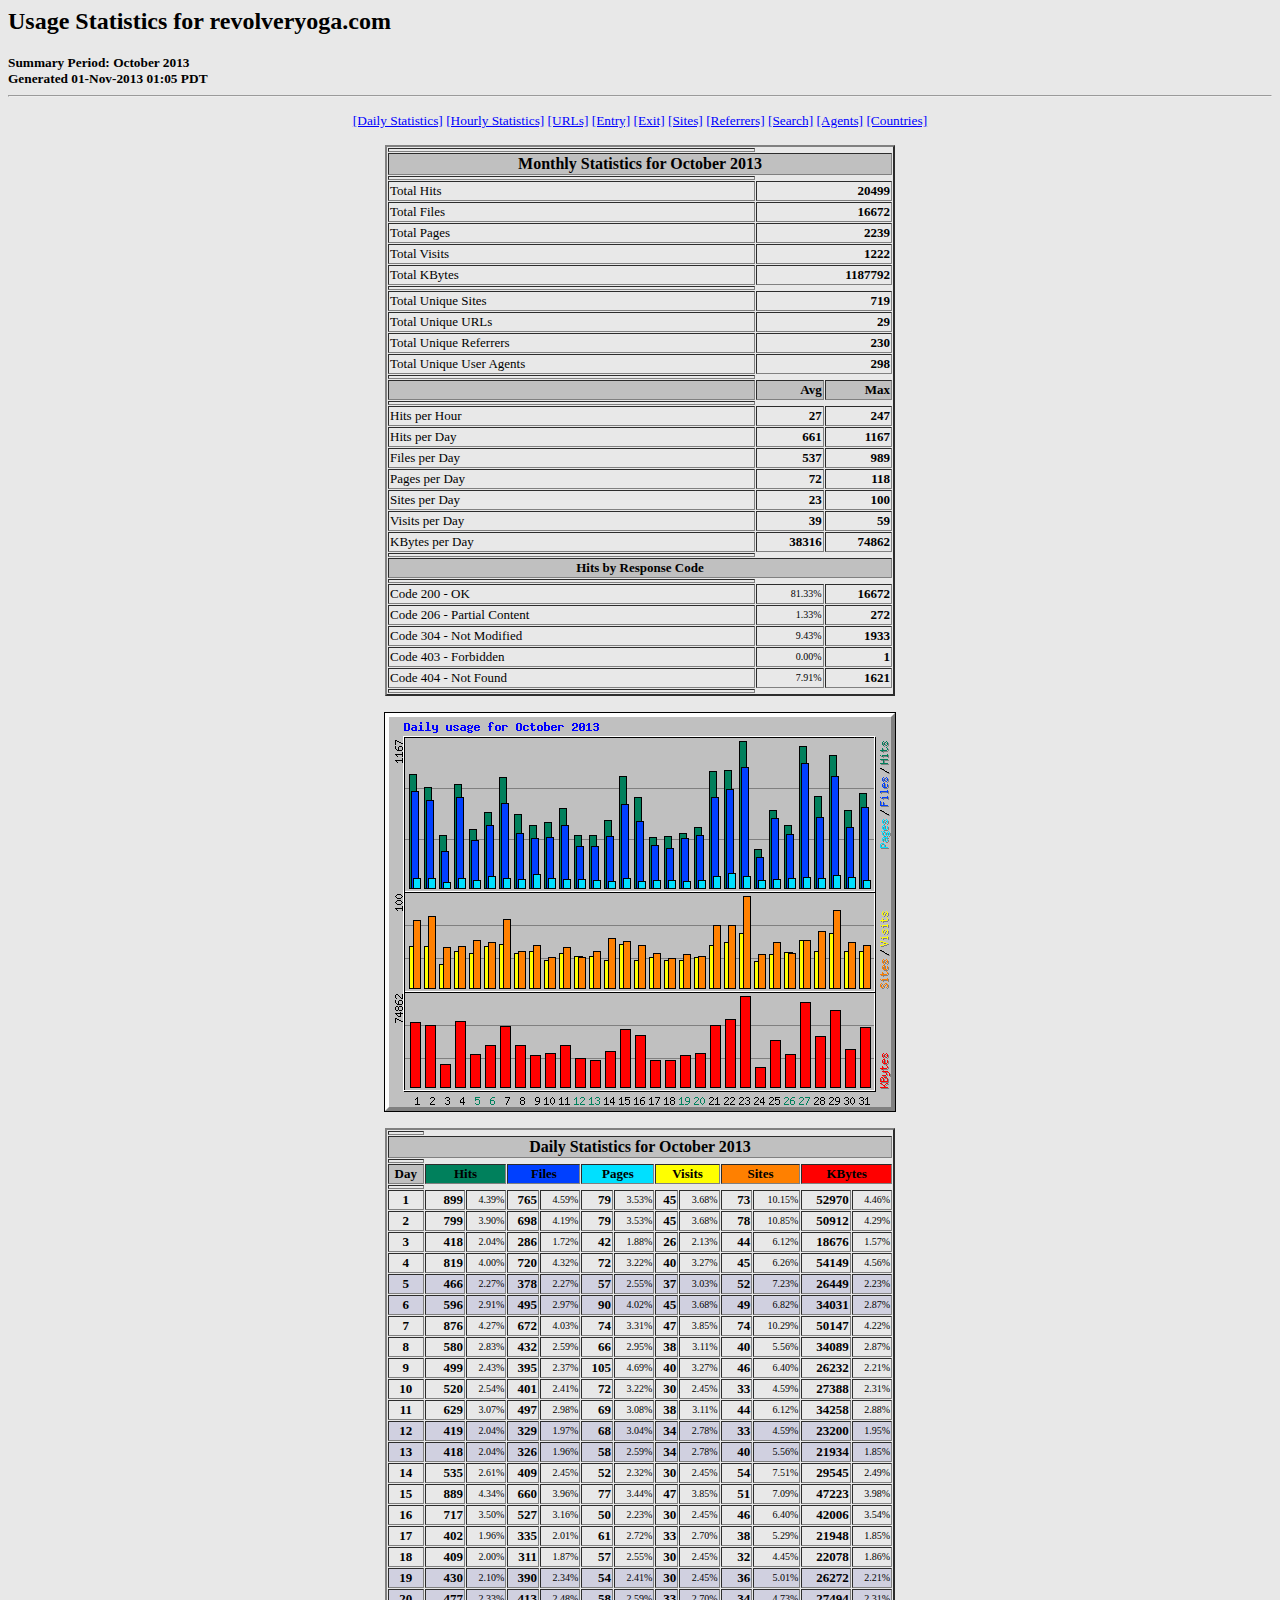
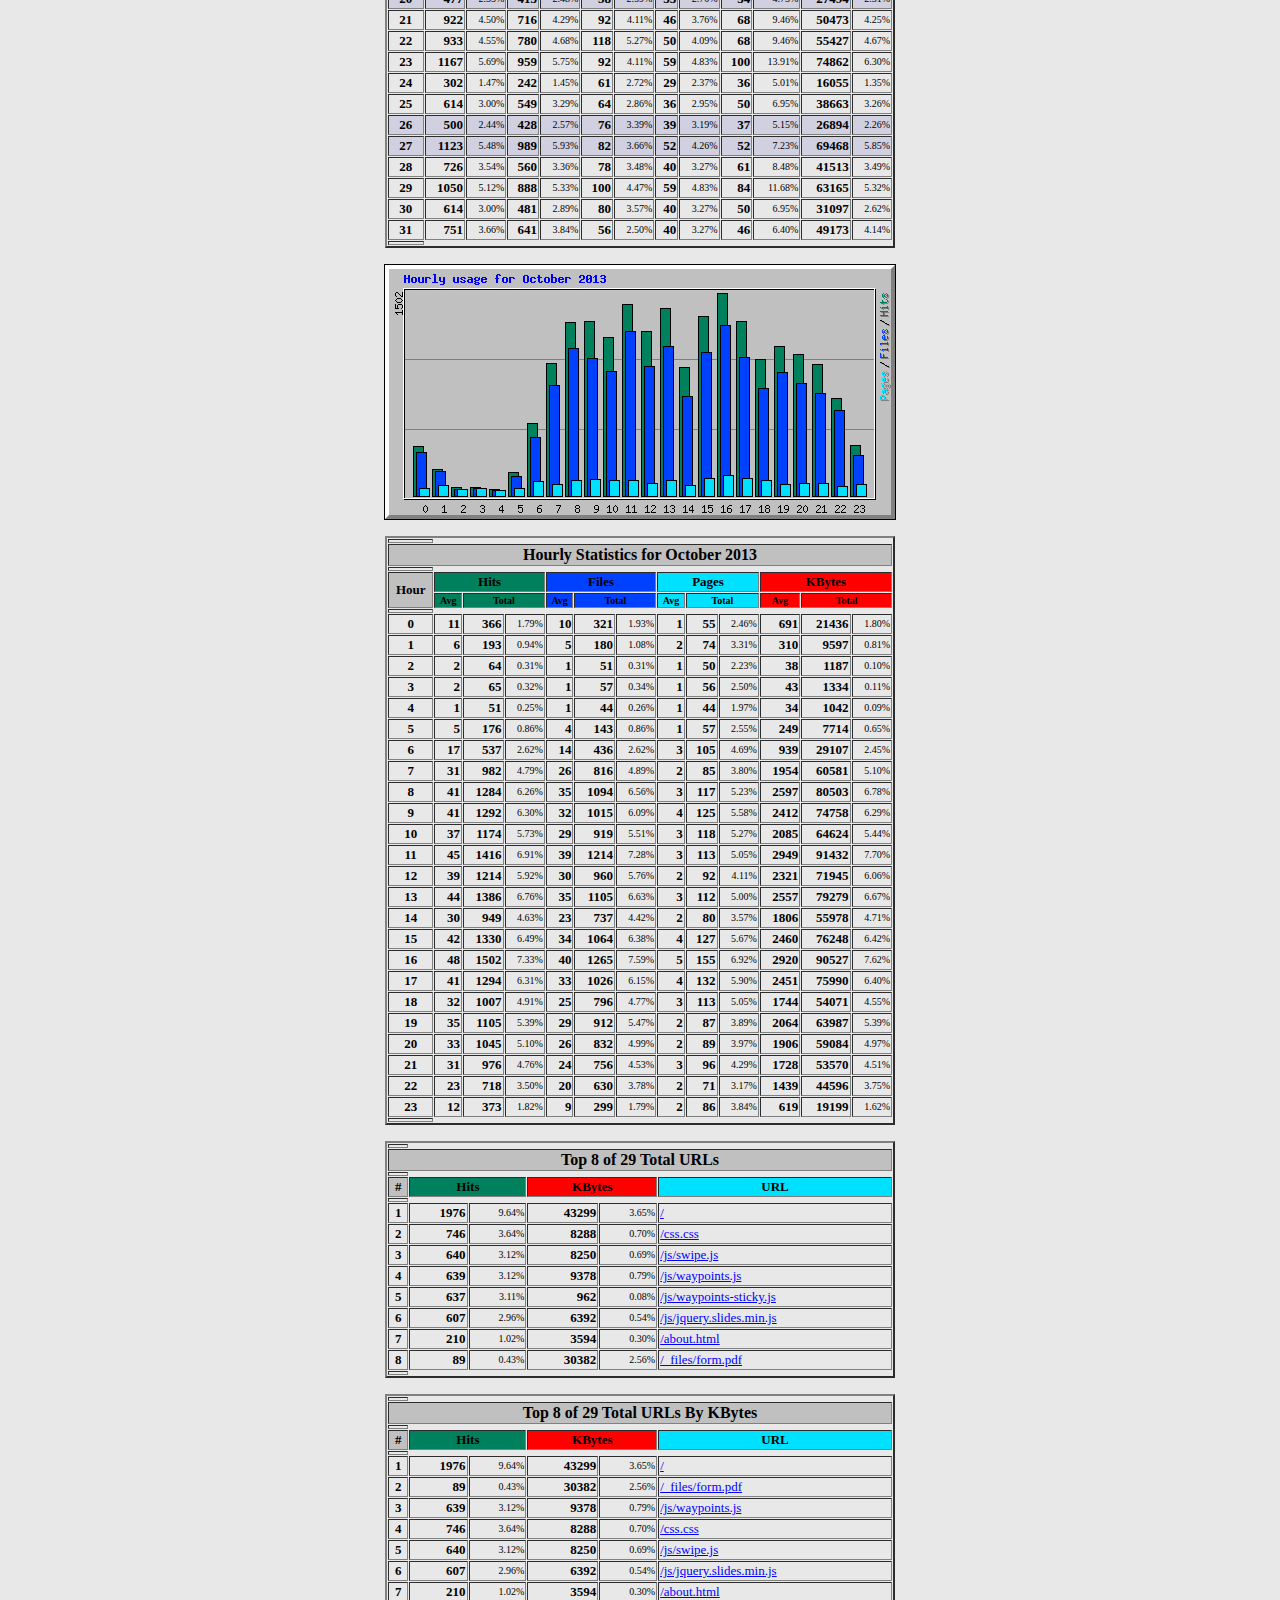
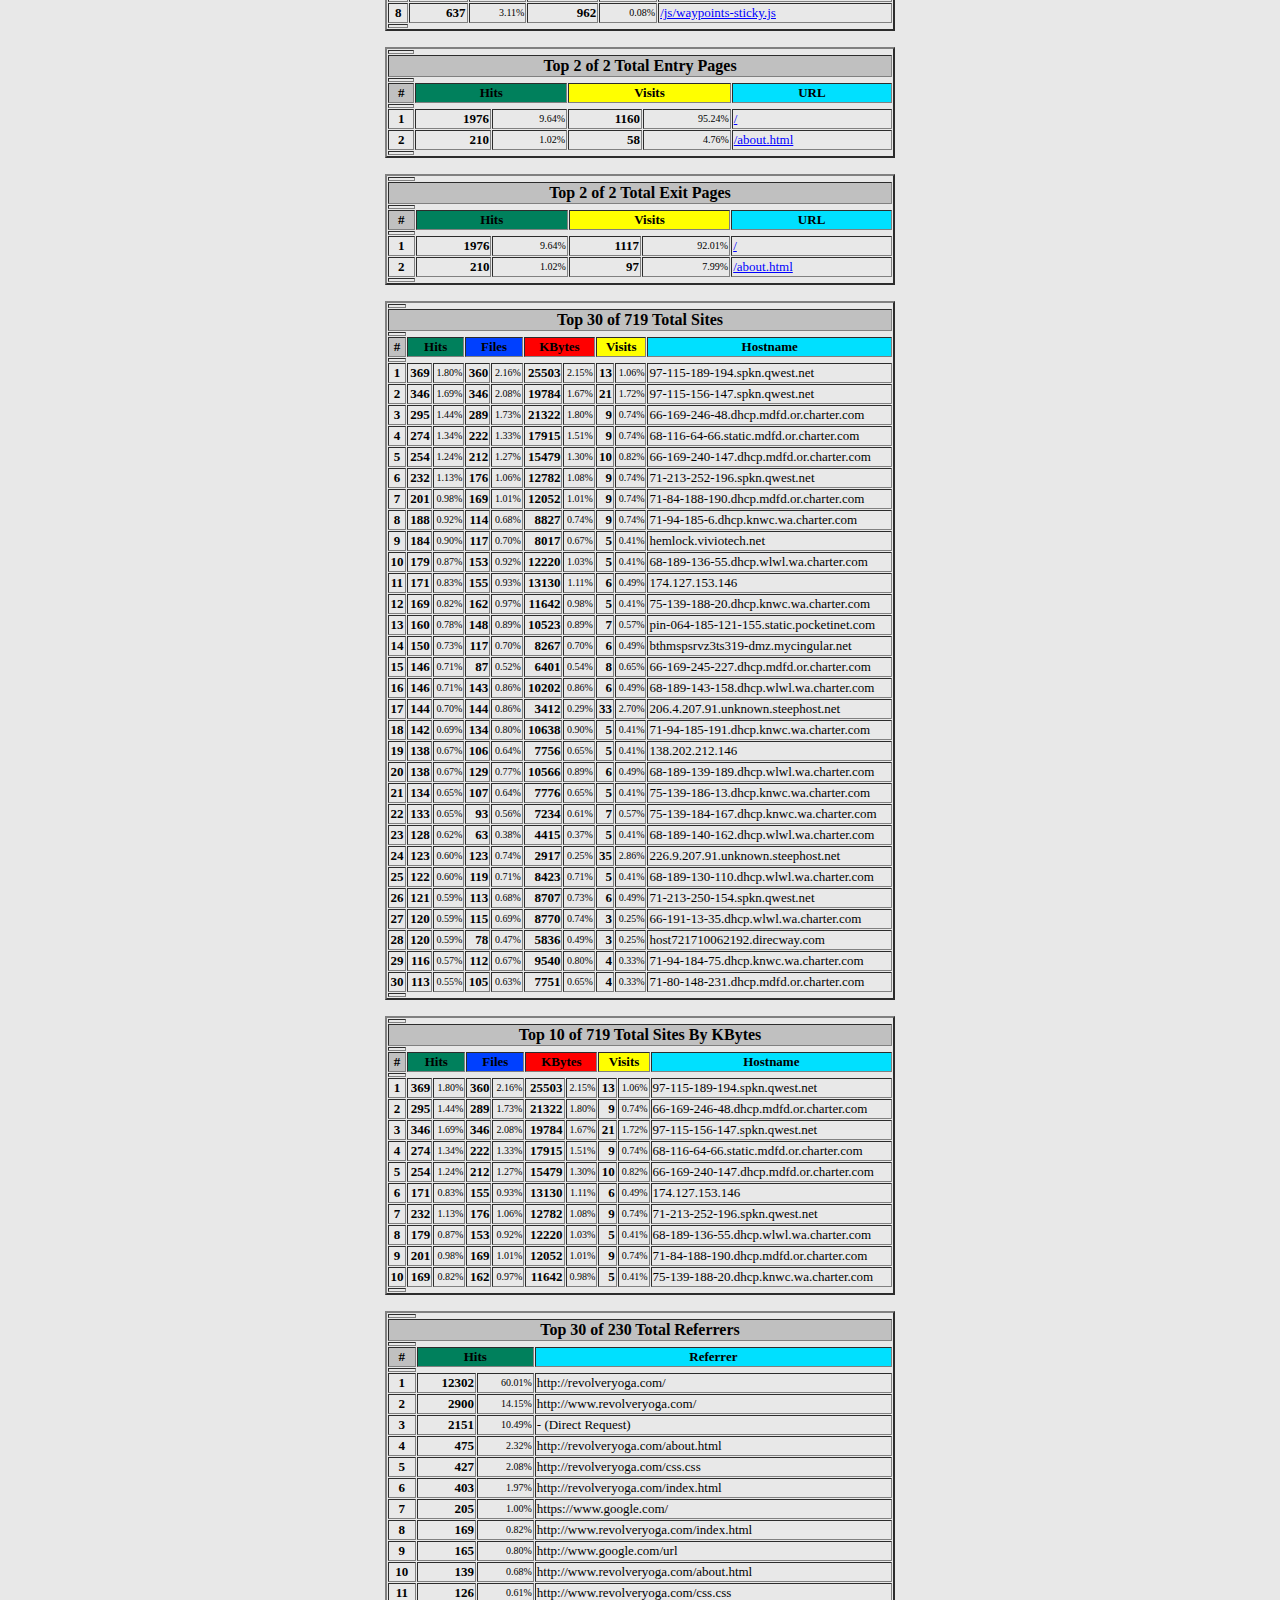
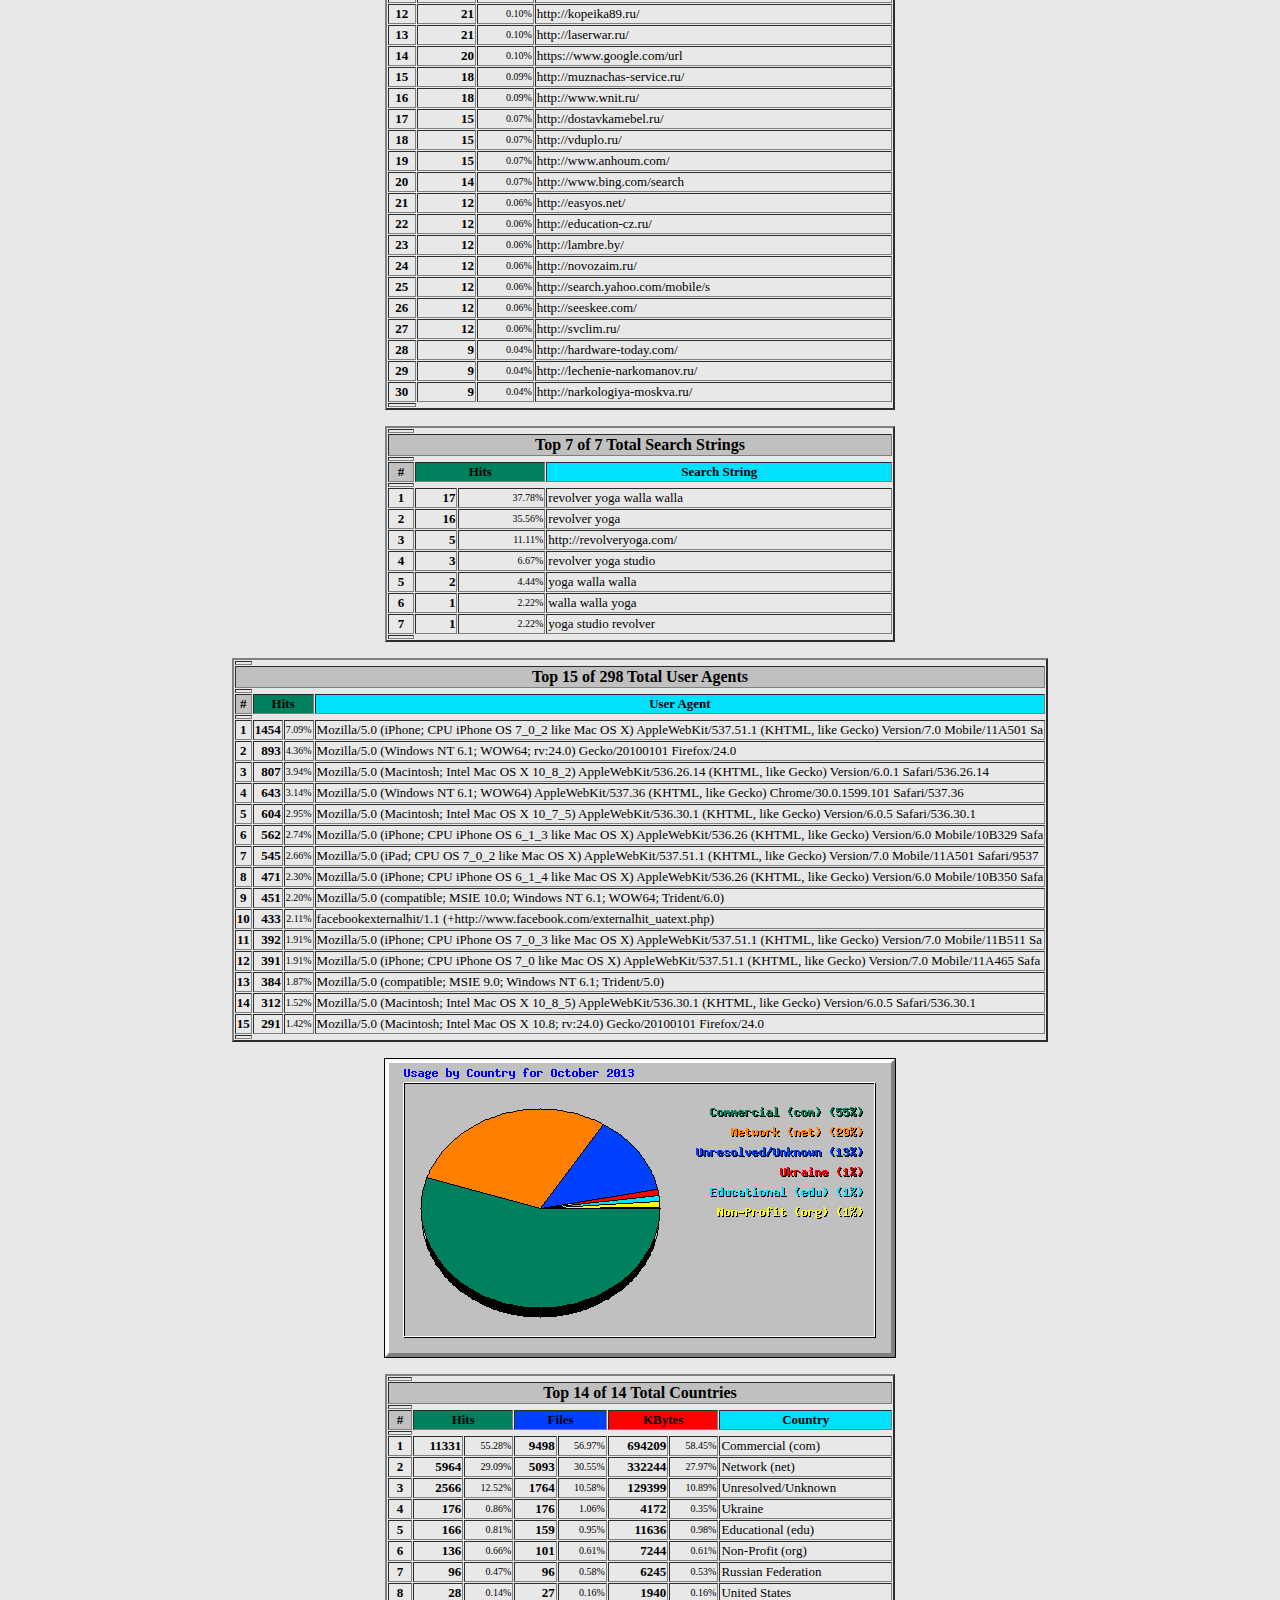
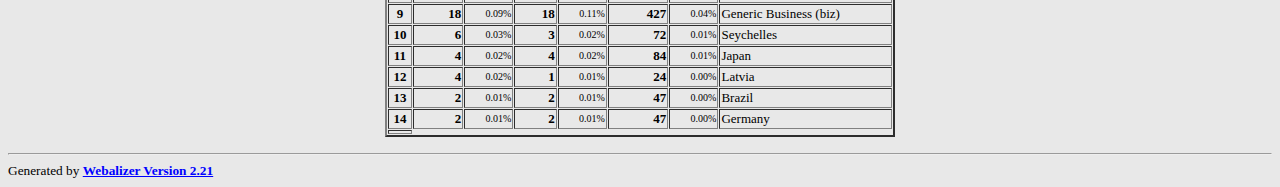
<file: stats/usage_201310.html>
<!DOCTYPE HTML PUBLIC "-//W3C//DTD HTML 4.0 Transitional//EN">

<!-- Generated by The Webalizer  Ver. 2.21-02 -->
<!--                                          -->
<!-- Copyright 1997-2009  Bradford L. Barrett -->
<!--                                          -->
<!-- Distributed under the GNU GPL  Version 2 -->
<!--        Full text may be found at:        -->
<!--         http://www.webalizer.org         -->
<!--                                          -->
<!--  Give the power back to the programmers  -->
<!--   Support the Free Software Foundation   -->
<!--           (http://www.fsf.org)           -->
<!--                                          -->
<!-- *** Generated: 01-Nov-2013 01:05 PDT *** -->

<HTML lang="en">
<HEAD>
 <TITLE>Usage Statistics for revolveryoga.com - October 2013</TITLE>
</HEAD>

<BODY BGCOLOR="#E8E8E8" TEXT="#000000" LINK="#0000FF" VLINK="#FF0000">
<H2>Usage Statistics for revolveryoga.com</H2>
<SMALL><STRONG>
Summary Period: October 2013<BR>
Generated 01-Nov-2013 01:05 PDT<BR>
</STRONG></SMALL>
<CENTER>
<HR>
<P>
<SMALL>
<A HREF="#DAYSTATS">[Daily Statistics]</A>
<A HREF="#HOURSTATS">[Hourly Statistics]</A>
<A HREF="#TOPURLS">[URLs]</A>
<A HREF="#TOPENTRY">[Entry]</A>
<A HREF="#TOPEXIT">[Exit]</A>
<A HREF="#TOPSITES">[Sites]</A>
<A HREF="#TOPREFS">[Referrers]</A>
<A HREF="#TOPSEARCH">[Search]</A>
<A HREF="#TOPAGENTS">[Agents]</A>
<A HREF="#TOPCTRYS">[Countries]</A>
</SMALL>
<P>
<TABLE WIDTH=510 BORDER=2 CELLSPACING=1 CELLPADDING=1>
<TR><TH HEIGHT=4></TH></TR>
<TR><TH COLSPAN=3 ALIGN=center BGCOLOR="#C0C0C0">Monthly Statistics for October 2013</TH></TR>
<TR><TH HEIGHT=4></TH></TR>
<TR><TD WIDTH=380><FONT SIZE="-1">Total Hits</FONT></TD>
<TD ALIGN=right COLSPAN=2><FONT SIZE="-1"><B>20499</B></FONT></TD></TR>
<TR><TD WIDTH=380><FONT SIZE="-1">Total Files</FONT></TD>
<TD ALIGN=right COLSPAN=2><FONT SIZE="-1"><B>16672</B></FONT></TD></TR>
<TR><TD WIDTH=380><FONT SIZE="-1">Total Pages</FONT></TD>
<TD ALIGN=right COLSPAN=2><FONT SIZE="-1"><B>2239</B></FONT></TD></TR>
<TR><TD WIDTH=380><FONT SIZE="-1">Total Visits</FONT></TD>
<TD ALIGN=right COLSPAN=2><FONT SIZE="-1"><B>1222</B></FONT></TD></TR>
<TR><TD WIDTH=380><FONT SIZE="-1">Total KBytes</FONT></TD>
<TD ALIGN=right COLSPAN=2><FONT SIZE="-1"><B>1187792</B></FONT></TD></TR>
<TR><TH HEIGHT=4></TH></TR>
<TR><TD WIDTH=380><FONT SIZE="-1">Total Unique Sites</FONT></TD>
<TD ALIGN=right COLSPAN=2><FONT SIZE="-1"><B>719</B></FONT></TD></TR>
<TR><TD WIDTH=380><FONT SIZE="-1">Total Unique URLs</FONT></TD>
<TD ALIGN=right COLSPAN=2><FONT SIZE="-1"><B>29</B></FONT></TD></TR>
<TR><TD WIDTH=380><FONT SIZE="-1">Total Unique Referrers</FONT></TD>
<TD ALIGN=right COLSPAN=2><FONT SIZE="-1"><B>230</B></FONT></TD></TR>
<TR><TD WIDTH=380><FONT SIZE="-1">Total Unique User Agents</FONT></TD>
<TD ALIGN=right COLSPAN=2><FONT SIZE="-1"><B>298</B></FONT></TD></TR>
<TR><TH HEIGHT=4></TH></TR>
<TR><TH WIDTH=380 BGCOLOR="#C0C0C0"><FONT SIZE=-1 COLOR="#C0C0C0">.</FONT></TH>
<TH WIDTH=65 BGCOLOR="#C0C0C0" ALIGN=right><FONT SIZE=-1>Avg </FONT></TH>
<TH WIDTH=65 BGCOLOR="#C0C0C0" ALIGN=right><FONT SIZE=-1>Max </FONT></TH></TR>
<TR><TH HEIGHT=4></TH></TR>
<TR><TD><FONT SIZE="-1">Hits per Hour</FONT></TD>
<TD ALIGN=right WIDTH=65><FONT SIZE="-1"><B>27</B></FONT></TD>
<TD WIDTH=65 ALIGN=right><FONT SIZE=-1><B>247</B></FONT></TD></TR>
<TR><TD><FONT SIZE="-1">Hits per Day</FONT></TD>
<TD ALIGN=right WIDTH=65><FONT SIZE="-1"><B>661</B></FONT></TD>
<TD WIDTH=65 ALIGN=right><FONT SIZE=-1><B>1167</B></FONT></TD></TR>
<TR><TD><FONT SIZE="-1">Files per Day</FONT></TD>
<TD ALIGN=right WIDTH=65><FONT SIZE="-1"><B>537</B></FONT></TD>
<TD WIDTH=65 ALIGN=right><FONT SIZE=-1><B>989</B></FONT></TD></TR>
<TR><TD><FONT SIZE="-1">Pages per Day</FONT></TD>
<TD ALIGN=right WIDTH=65><FONT SIZE="-1"><B>72</B></FONT></TD>
<TD WIDTH=65 ALIGN=right><FONT SIZE=-1><B>118</B></FONT></TD></TR>
<TR><TD><FONT SIZE="-1">Sites per Day</FONT></TD>
<TD ALIGN=right WIDTH=65><FONT SIZE="-1"><B>23</B></FONT></TD>
<TD WIDTH=65 ALIGN=right><FONT SIZE=-1><B>100</B></FONT></TD></TR>
<TR><TD><FONT SIZE="-1">Visits per Day</FONT></TD>
<TD ALIGN=right WIDTH=65><FONT SIZE="-1"><B>39</B></FONT></TD>
<TD WIDTH=65 ALIGN=right><FONT SIZE=-1><B>59</B></FONT></TD></TR>
<TR><TD><FONT SIZE="-1">KBytes per Day</FONT></TD>
<TD ALIGN=right WIDTH=65><FONT SIZE="-1"><B>38316</B></FONT></TD>
<TD WIDTH=65 ALIGN=right><FONT SIZE=-1><B>74862</B></FONT></TD></TR>
<TR><TH HEIGHT=4></TH></TR>
<TR><TH COLSPAN=3 ALIGN=center BGCOLOR="#C0C0C0">
<FONT SIZE="-1">Hits by Response Code</FONT></TH></TR>
<TR><TH HEIGHT=4></TH></TR>
<TR><TD><FONT SIZE="-1">Code 200 - OK</FONT></TD>
<TD ALIGN=right><FONT SIZE="-2">81.33%</FONT></TD>
<TD ALIGN=right><FONT SIZE="-1"><B>16672</B></FONT></TD></TR>
<TR><TD><FONT SIZE="-1">Code 206 - Partial Content</FONT></TD>
<TD ALIGN=right><FONT SIZE="-2">1.33%</FONT></TD>
<TD ALIGN=right><FONT SIZE="-1"><B>272</B></FONT></TD></TR>
<TR><TD><FONT SIZE="-1">Code 304 - Not Modified</FONT></TD>
<TD ALIGN=right><FONT SIZE="-2">9.43%</FONT></TD>
<TD ALIGN=right><FONT SIZE="-1"><B>1933</B></FONT></TD></TR>
<TR><TD><FONT SIZE="-1">Code 403 - Forbidden</FONT></TD>
<TD ALIGN=right><FONT SIZE="-2">0.00%</FONT></TD>
<TD ALIGN=right><FONT SIZE="-1"><B>1</B></FONT></TD></TR>
<TR><TD><FONT SIZE="-1">Code 404 - Not Found</FONT></TD>
<TD ALIGN=right><FONT SIZE="-2">7.91%</FONT></TD>
<TD ALIGN=right><FONT SIZE="-1"><B>1621</B></FONT></TD></TR>
<TR><TH HEIGHT=4></TH></TR>
</TABLE>
<P>
<A NAME="DAYSTATS"></A>
<IMG SRC="daily_usage_201310.png" ALT="Daily usage for October 2013" HEIGHT=400 WIDTH=512><P>
<TABLE WIDTH=510 BORDER=2 CELLSPACING=1 CELLPADDING=1>
<TR><TH HEIGHT=4></TH></TR>
<TR><TH BGCOLOR="#C0C0C0" COLSPAN=13 ALIGN=center>Daily Statistics for October 2013</TH></TR>
<TR><TH HEIGHT=4></TH></TR>
<TR><TH ALIGN=center BGCOLOR="#C0C0C0"><FONT SIZE="-1">Day</FONT></TH>
<TH ALIGN=center BGCOLOR="#00805c" COLSPAN=2><FONT SIZE="-1">Hits</FONT></TH>
<TH ALIGN=center BGCOLOR="#0040ff" COLSPAN=2><FONT SIZE="-1">Files</FONT></TH>
<TH ALIGN=center BGCOLOR="#00e0ff" COLSPAN=2><FONT SIZE="-1">Pages</FONT></TH>
<TH ALIGN=center BGCOLOR="#ffff00" COLSPAN=2><FONT SIZE="-1">Visits</FONT></TH>
<TH ALIGN=center BGCOLOR="#ff8000" COLSPAN=2><FONT SIZE="-1">Sites</FONT></TH>
<TH ALIGN=center BGCOLOR="#ff0000" COLSPAN=2><FONT SIZE="-1">KBytes</FONT></TH></TR>
<TR><TH HEIGHT=4></TH></TR>
<TR><TD ALIGN=center><FONT SIZE="-1"><B>1</B></FONT></TD>
<TD ALIGN=right><FONT SIZE="-1"><B>899</B></FONT></TD>
<TD ALIGN=right><FONT SIZE="-2">4.39%</FONT></TD>
<TD ALIGN=right><FONT SIZE="-1"><B>765</B></FONT></TD>
<TD ALIGN=right><FONT SIZE="-2">4.59%</FONT></TD>
<TD ALIGN=right><FONT SIZE="-1"><B>79</B></FONT></TD>
<TD ALIGN=right><FONT SIZE="-2">3.53%</FONT></TD>
<TD ALIGN=right><FONT SIZE="-1"><B>45</B></FONT></TD>
<TD ALIGN=right><FONT SIZE="-2">3.68%</FONT></TD>
<TD ALIGN=right><FONT SIZE="-1"><B>73</B></FONT></TD>
<TD ALIGN=right><FONT SIZE="-2">10.15%</FONT></TD>
<TD ALIGN=right><FONT SIZE="-1"><B>52970</B></FONT></TD>
<TD ALIGN=right><FONT SIZE="-2">4.46%</FONT></TD></TR>
<TR><TD ALIGN=center><FONT SIZE="-1"><B>2</B></FONT></TD>
<TD ALIGN=right><FONT SIZE="-1"><B>799</B></FONT></TD>
<TD ALIGN=right><FONT SIZE="-2">3.90%</FONT></TD>
<TD ALIGN=right><FONT SIZE="-1"><B>698</B></FONT></TD>
<TD ALIGN=right><FONT SIZE="-2">4.19%</FONT></TD>
<TD ALIGN=right><FONT SIZE="-1"><B>79</B></FONT></TD>
<TD ALIGN=right><FONT SIZE="-2">3.53%</FONT></TD>
<TD ALIGN=right><FONT SIZE="-1"><B>45</B></FONT></TD>
<TD ALIGN=right><FONT SIZE="-2">3.68%</FONT></TD>
<TD ALIGN=right><FONT SIZE="-1"><B>78</B></FONT></TD>
<TD ALIGN=right><FONT SIZE="-2">10.85%</FONT></TD>
<TD ALIGN=right><FONT SIZE="-1"><B>50912</B></FONT></TD>
<TD ALIGN=right><FONT SIZE="-2">4.29%</FONT></TD></TR>
<TR><TD ALIGN=center><FONT SIZE="-1"><B>3</B></FONT></TD>
<TD ALIGN=right><FONT SIZE="-1"><B>418</B></FONT></TD>
<TD ALIGN=right><FONT SIZE="-2">2.04%</FONT></TD>
<TD ALIGN=right><FONT SIZE="-1"><B>286</B></FONT></TD>
<TD ALIGN=right><FONT SIZE="-2">1.72%</FONT></TD>
<TD ALIGN=right><FONT SIZE="-1"><B>42</B></FONT></TD>
<TD ALIGN=right><FONT SIZE="-2">1.88%</FONT></TD>
<TD ALIGN=right><FONT SIZE="-1"><B>26</B></FONT></TD>
<TD ALIGN=right><FONT SIZE="-2">2.13%</FONT></TD>
<TD ALIGN=right><FONT SIZE="-1"><B>44</B></FONT></TD>
<TD ALIGN=right><FONT SIZE="-2">6.12%</FONT></TD>
<TD ALIGN=right><FONT SIZE="-1"><B>18676</B></FONT></TD>
<TD ALIGN=right><FONT SIZE="-2">1.57%</FONT></TD></TR>
<TR><TD ALIGN=center><FONT SIZE="-1"><B>4</B></FONT></TD>
<TD ALIGN=right><FONT SIZE="-1"><B>819</B></FONT></TD>
<TD ALIGN=right><FONT SIZE="-2">4.00%</FONT></TD>
<TD ALIGN=right><FONT SIZE="-1"><B>720</B></FONT></TD>
<TD ALIGN=right><FONT SIZE="-2">4.32%</FONT></TD>
<TD ALIGN=right><FONT SIZE="-1"><B>72</B></FONT></TD>
<TD ALIGN=right><FONT SIZE="-2">3.22%</FONT></TD>
<TD ALIGN=right><FONT SIZE="-1"><B>40</B></FONT></TD>
<TD ALIGN=right><FONT SIZE="-2">3.27%</FONT></TD>
<TD ALIGN=right><FONT SIZE="-1"><B>45</B></FONT></TD>
<TD ALIGN=right><FONT SIZE="-2">6.26%</FONT></TD>
<TD ALIGN=right><FONT SIZE="-1"><B>54149</B></FONT></TD>
<TD ALIGN=right><FONT SIZE="-2">4.56%</FONT></TD></TR>
<TR BGCOLOR="#D0D0E0"><TD ALIGN=center><FONT SIZE="-1"><B>5</B></FONT></TD>
<TD ALIGN=right><FONT SIZE="-1"><B>466</B></FONT></TD>
<TD ALIGN=right><FONT SIZE="-2">2.27%</FONT></TD>
<TD ALIGN=right><FONT SIZE="-1"><B>378</B></FONT></TD>
<TD ALIGN=right><FONT SIZE="-2">2.27%</FONT></TD>
<TD ALIGN=right><FONT SIZE="-1"><B>57</B></FONT></TD>
<TD ALIGN=right><FONT SIZE="-2">2.55%</FONT></TD>
<TD ALIGN=right><FONT SIZE="-1"><B>37</B></FONT></TD>
<TD ALIGN=right><FONT SIZE="-2">3.03%</FONT></TD>
<TD ALIGN=right><FONT SIZE="-1"><B>52</B></FONT></TD>
<TD ALIGN=right><FONT SIZE="-2">7.23%</FONT></TD>
<TD ALIGN=right><FONT SIZE="-1"><B>26449</B></FONT></TD>
<TD ALIGN=right><FONT SIZE="-2">2.23%</FONT></TD></TR>
<TR BGCOLOR="#D0D0E0"><TD ALIGN=center><FONT SIZE="-1"><B>6</B></FONT></TD>
<TD ALIGN=right><FONT SIZE="-1"><B>596</B></FONT></TD>
<TD ALIGN=right><FONT SIZE="-2">2.91%</FONT></TD>
<TD ALIGN=right><FONT SIZE="-1"><B>495</B></FONT></TD>
<TD ALIGN=right><FONT SIZE="-2">2.97%</FONT></TD>
<TD ALIGN=right><FONT SIZE="-1"><B>90</B></FONT></TD>
<TD ALIGN=right><FONT SIZE="-2">4.02%</FONT></TD>
<TD ALIGN=right><FONT SIZE="-1"><B>45</B></FONT></TD>
<TD ALIGN=right><FONT SIZE="-2">3.68%</FONT></TD>
<TD ALIGN=right><FONT SIZE="-1"><B>49</B></FONT></TD>
<TD ALIGN=right><FONT SIZE="-2">6.82%</FONT></TD>
<TD ALIGN=right><FONT SIZE="-1"><B>34031</B></FONT></TD>
<TD ALIGN=right><FONT SIZE="-2">2.87%</FONT></TD></TR>
<TR><TD ALIGN=center><FONT SIZE="-1"><B>7</B></FONT></TD>
<TD ALIGN=right><FONT SIZE="-1"><B>876</B></FONT></TD>
<TD ALIGN=right><FONT SIZE="-2">4.27%</FONT></TD>
<TD ALIGN=right><FONT SIZE="-1"><B>672</B></FONT></TD>
<TD ALIGN=right><FONT SIZE="-2">4.03%</FONT></TD>
<TD ALIGN=right><FONT SIZE="-1"><B>74</B></FONT></TD>
<TD ALIGN=right><FONT SIZE="-2">3.31%</FONT></TD>
<TD ALIGN=right><FONT SIZE="-1"><B>47</B></FONT></TD>
<TD ALIGN=right><FONT SIZE="-2">3.85%</FONT></TD>
<TD ALIGN=right><FONT SIZE="-1"><B>74</B></FONT></TD>
<TD ALIGN=right><FONT SIZE="-2">10.29%</FONT></TD>
<TD ALIGN=right><FONT SIZE="-1"><B>50147</B></FONT></TD>
<TD ALIGN=right><FONT SIZE="-2">4.22%</FONT></TD></TR>
<TR><TD ALIGN=center><FONT SIZE="-1"><B>8</B></FONT></TD>
<TD ALIGN=right><FONT SIZE="-1"><B>580</B></FONT></TD>
<TD ALIGN=right><FONT SIZE="-2">2.83%</FONT></TD>
<TD ALIGN=right><FONT SIZE="-1"><B>432</B></FONT></TD>
<TD ALIGN=right><FONT SIZE="-2">2.59%</FONT></TD>
<TD ALIGN=right><FONT SIZE="-1"><B>66</B></FONT></TD>
<TD ALIGN=right><FONT SIZE="-2">2.95%</FONT></TD>
<TD ALIGN=right><FONT SIZE="-1"><B>38</B></FONT></TD>
<TD ALIGN=right><FONT SIZE="-2">3.11%</FONT></TD>
<TD ALIGN=right><FONT SIZE="-1"><B>40</B></FONT></TD>
<TD ALIGN=right><FONT SIZE="-2">5.56%</FONT></TD>
<TD ALIGN=right><FONT SIZE="-1"><B>34089</B></FONT></TD>
<TD ALIGN=right><FONT SIZE="-2">2.87%</FONT></TD></TR>
<TR><TD ALIGN=center><FONT SIZE="-1"><B>9</B></FONT></TD>
<TD ALIGN=right><FONT SIZE="-1"><B>499</B></FONT></TD>
<TD ALIGN=right><FONT SIZE="-2">2.43%</FONT></TD>
<TD ALIGN=right><FONT SIZE="-1"><B>395</B></FONT></TD>
<TD ALIGN=right><FONT SIZE="-2">2.37%</FONT></TD>
<TD ALIGN=right><FONT SIZE="-1"><B>105</B></FONT></TD>
<TD ALIGN=right><FONT SIZE="-2">4.69%</FONT></TD>
<TD ALIGN=right><FONT SIZE="-1"><B>40</B></FONT></TD>
<TD ALIGN=right><FONT SIZE="-2">3.27%</FONT></TD>
<TD ALIGN=right><FONT SIZE="-1"><B>46</B></FONT></TD>
<TD ALIGN=right><FONT SIZE="-2">6.40%</FONT></TD>
<TD ALIGN=right><FONT SIZE="-1"><B>26232</B></FONT></TD>
<TD ALIGN=right><FONT SIZE="-2">2.21%</FONT></TD></TR>
<TR><TD ALIGN=center><FONT SIZE="-1"><B>10</B></FONT></TD>
<TD ALIGN=right><FONT SIZE="-1"><B>520</B></FONT></TD>
<TD ALIGN=right><FONT SIZE="-2">2.54%</FONT></TD>
<TD ALIGN=right><FONT SIZE="-1"><B>401</B></FONT></TD>
<TD ALIGN=right><FONT SIZE="-2">2.41%</FONT></TD>
<TD ALIGN=right><FONT SIZE="-1"><B>72</B></FONT></TD>
<TD ALIGN=right><FONT SIZE="-2">3.22%</FONT></TD>
<TD ALIGN=right><FONT SIZE="-1"><B>30</B></FONT></TD>
<TD ALIGN=right><FONT SIZE="-2">2.45%</FONT></TD>
<TD ALIGN=right><FONT SIZE="-1"><B>33</B></FONT></TD>
<TD ALIGN=right><FONT SIZE="-2">4.59%</FONT></TD>
<TD ALIGN=right><FONT SIZE="-1"><B>27388</B></FONT></TD>
<TD ALIGN=right><FONT SIZE="-2">2.31%</FONT></TD></TR>
<TR><TD ALIGN=center><FONT SIZE="-1"><B>11</B></FONT></TD>
<TD ALIGN=right><FONT SIZE="-1"><B>629</B></FONT></TD>
<TD ALIGN=right><FONT SIZE="-2">3.07%</FONT></TD>
<TD ALIGN=right><FONT SIZE="-1"><B>497</B></FONT></TD>
<TD ALIGN=right><FONT SIZE="-2">2.98%</FONT></TD>
<TD ALIGN=right><FONT SIZE="-1"><B>69</B></FONT></TD>
<TD ALIGN=right><FONT SIZE="-2">3.08%</FONT></TD>
<TD ALIGN=right><FONT SIZE="-1"><B>38</B></FONT></TD>
<TD ALIGN=right><FONT SIZE="-2">3.11%</FONT></TD>
<TD ALIGN=right><FONT SIZE="-1"><B>44</B></FONT></TD>
<TD ALIGN=right><FONT SIZE="-2">6.12%</FONT></TD>
<TD ALIGN=right><FONT SIZE="-1"><B>34258</B></FONT></TD>
<TD ALIGN=right><FONT SIZE="-2">2.88%</FONT></TD></TR>
<TR BGCOLOR="#D0D0E0"><TD ALIGN=center><FONT SIZE="-1"><B>12</B></FONT></TD>
<TD ALIGN=right><FONT SIZE="-1"><B>419</B></FONT></TD>
<TD ALIGN=right><FONT SIZE="-2">2.04%</FONT></TD>
<TD ALIGN=right><FONT SIZE="-1"><B>329</B></FONT></TD>
<TD ALIGN=right><FONT SIZE="-2">1.97%</FONT></TD>
<TD ALIGN=right><FONT SIZE="-1"><B>68</B></FONT></TD>
<TD ALIGN=right><FONT SIZE="-2">3.04%</FONT></TD>
<TD ALIGN=right><FONT SIZE="-1"><B>34</B></FONT></TD>
<TD ALIGN=right><FONT SIZE="-2">2.78%</FONT></TD>
<TD ALIGN=right><FONT SIZE="-1"><B>33</B></FONT></TD>
<TD ALIGN=right><FONT SIZE="-2">4.59%</FONT></TD>
<TD ALIGN=right><FONT SIZE="-1"><B>23200</B></FONT></TD>
<TD ALIGN=right><FONT SIZE="-2">1.95%</FONT></TD></TR>
<TR BGCOLOR="#D0D0E0"><TD ALIGN=center><FONT SIZE="-1"><B>13</B></FONT></TD>
<TD ALIGN=right><FONT SIZE="-1"><B>418</B></FONT></TD>
<TD ALIGN=right><FONT SIZE="-2">2.04%</FONT></TD>
<TD ALIGN=right><FONT SIZE="-1"><B>326</B></FONT></TD>
<TD ALIGN=right><FONT SIZE="-2">1.96%</FONT></TD>
<TD ALIGN=right><FONT SIZE="-1"><B>58</B></FONT></TD>
<TD ALIGN=right><FONT SIZE="-2">2.59%</FONT></TD>
<TD ALIGN=right><FONT SIZE="-1"><B>34</B></FONT></TD>
<TD ALIGN=right><FONT SIZE="-2">2.78%</FONT></TD>
<TD ALIGN=right><FONT SIZE="-1"><B>40</B></FONT></TD>
<TD ALIGN=right><FONT SIZE="-2">5.56%</FONT></TD>
<TD ALIGN=right><FONT SIZE="-1"><B>21934</B></FONT></TD>
<TD ALIGN=right><FONT SIZE="-2">1.85%</FONT></TD></TR>
<TR><TD ALIGN=center><FONT SIZE="-1"><B>14</B></FONT></TD>
<TD ALIGN=right><FONT SIZE="-1"><B>535</B></FONT></TD>
<TD ALIGN=right><FONT SIZE="-2">2.61%</FONT></TD>
<TD ALIGN=right><FONT SIZE="-1"><B>409</B></FONT></TD>
<TD ALIGN=right><FONT SIZE="-2">2.45%</FONT></TD>
<TD ALIGN=right><FONT SIZE="-1"><B>52</B></FONT></TD>
<TD ALIGN=right><FONT SIZE="-2">2.32%</FONT></TD>
<TD ALIGN=right><FONT SIZE="-1"><B>30</B></FONT></TD>
<TD ALIGN=right><FONT SIZE="-2">2.45%</FONT></TD>
<TD ALIGN=right><FONT SIZE="-1"><B>54</B></FONT></TD>
<TD ALIGN=right><FONT SIZE="-2">7.51%</FONT></TD>
<TD ALIGN=right><FONT SIZE="-1"><B>29545</B></FONT></TD>
<TD ALIGN=right><FONT SIZE="-2">2.49%</FONT></TD></TR>
<TR><TD ALIGN=center><FONT SIZE="-1"><B>15</B></FONT></TD>
<TD ALIGN=right><FONT SIZE="-1"><B>889</B></FONT></TD>
<TD ALIGN=right><FONT SIZE="-2">4.34%</FONT></TD>
<TD ALIGN=right><FONT SIZE="-1"><B>660</B></FONT></TD>
<TD ALIGN=right><FONT SIZE="-2">3.96%</FONT></TD>
<TD ALIGN=right><FONT SIZE="-1"><B>77</B></FONT></TD>
<TD ALIGN=right><FONT SIZE="-2">3.44%</FONT></TD>
<TD ALIGN=right><FONT SIZE="-1"><B>47</B></FONT></TD>
<TD ALIGN=right><FONT SIZE="-2">3.85%</FONT></TD>
<TD ALIGN=right><FONT SIZE="-1"><B>51</B></FONT></TD>
<TD ALIGN=right><FONT SIZE="-2">7.09%</FONT></TD>
<TD ALIGN=right><FONT SIZE="-1"><B>47223</B></FONT></TD>
<TD ALIGN=right><FONT SIZE="-2">3.98%</FONT></TD></TR>
<TR><TD ALIGN=center><FONT SIZE="-1"><B>16</B></FONT></TD>
<TD ALIGN=right><FONT SIZE="-1"><B>717</B></FONT></TD>
<TD ALIGN=right><FONT SIZE="-2">3.50%</FONT></TD>
<TD ALIGN=right><FONT SIZE="-1"><B>527</B></FONT></TD>
<TD ALIGN=right><FONT SIZE="-2">3.16%</FONT></TD>
<TD ALIGN=right><FONT SIZE="-1"><B>50</B></FONT></TD>
<TD ALIGN=right><FONT SIZE="-2">2.23%</FONT></TD>
<TD ALIGN=right><FONT SIZE="-1"><B>30</B></FONT></TD>
<TD ALIGN=right><FONT SIZE="-2">2.45%</FONT></TD>
<TD ALIGN=right><FONT SIZE="-1"><B>46</B></FONT></TD>
<TD ALIGN=right><FONT SIZE="-2">6.40%</FONT></TD>
<TD ALIGN=right><FONT SIZE="-1"><B>42006</B></FONT></TD>
<TD ALIGN=right><FONT SIZE="-2">3.54%</FONT></TD></TR>
<TR><TD ALIGN=center><FONT SIZE="-1"><B>17</B></FONT></TD>
<TD ALIGN=right><FONT SIZE="-1"><B>402</B></FONT></TD>
<TD ALIGN=right><FONT SIZE="-2">1.96%</FONT></TD>
<TD ALIGN=right><FONT SIZE="-1"><B>335</B></FONT></TD>
<TD ALIGN=right><FONT SIZE="-2">2.01%</FONT></TD>
<TD ALIGN=right><FONT SIZE="-1"><B>61</B></FONT></TD>
<TD ALIGN=right><FONT SIZE="-2">2.72%</FONT></TD>
<TD ALIGN=right><FONT SIZE="-1"><B>33</B></FONT></TD>
<TD ALIGN=right><FONT SIZE="-2">2.70%</FONT></TD>
<TD ALIGN=right><FONT SIZE="-1"><B>38</B></FONT></TD>
<TD ALIGN=right><FONT SIZE="-2">5.29%</FONT></TD>
<TD ALIGN=right><FONT SIZE="-1"><B>21948</B></FONT></TD>
<TD ALIGN=right><FONT SIZE="-2">1.85%</FONT></TD></TR>
<TR><TD ALIGN=center><FONT SIZE="-1"><B>18</B></FONT></TD>
<TD ALIGN=right><FONT SIZE="-1"><B>409</B></FONT></TD>
<TD ALIGN=right><FONT SIZE="-2">2.00%</FONT></TD>
<TD ALIGN=right><FONT SIZE="-1"><B>311</B></FONT></TD>
<TD ALIGN=right><FONT SIZE="-2">1.87%</FONT></TD>
<TD ALIGN=right><FONT SIZE="-1"><B>57</B></FONT></TD>
<TD ALIGN=right><FONT SIZE="-2">2.55%</FONT></TD>
<TD ALIGN=right><FONT SIZE="-1"><B>30</B></FONT></TD>
<TD ALIGN=right><FONT SIZE="-2">2.45%</FONT></TD>
<TD ALIGN=right><FONT SIZE="-1"><B>32</B></FONT></TD>
<TD ALIGN=right><FONT SIZE="-2">4.45%</FONT></TD>
<TD ALIGN=right><FONT SIZE="-1"><B>22078</B></FONT></TD>
<TD ALIGN=right><FONT SIZE="-2">1.86%</FONT></TD></TR>
<TR BGCOLOR="#D0D0E0"><TD ALIGN=center><FONT SIZE="-1"><B>19</B></FONT></TD>
<TD ALIGN=right><FONT SIZE="-1"><B>430</B></FONT></TD>
<TD ALIGN=right><FONT SIZE="-2">2.10%</FONT></TD>
<TD ALIGN=right><FONT SIZE="-1"><B>390</B></FONT></TD>
<TD ALIGN=right><FONT SIZE="-2">2.34%</FONT></TD>
<TD ALIGN=right><FONT SIZE="-1"><B>54</B></FONT></TD>
<TD ALIGN=right><FONT SIZE="-2">2.41%</FONT></TD>
<TD ALIGN=right><FONT SIZE="-1"><B>30</B></FONT></TD>
<TD ALIGN=right><FONT SIZE="-2">2.45%</FONT></TD>
<TD ALIGN=right><FONT SIZE="-1"><B>36</B></FONT></TD>
<TD ALIGN=right><FONT SIZE="-2">5.01%</FONT></TD>
<TD ALIGN=right><FONT SIZE="-1"><B>26272</B></FONT></TD>
<TD ALIGN=right><FONT SIZE="-2">2.21%</FONT></TD></TR>
<TR BGCOLOR="#D0D0E0"><TD ALIGN=center><FONT SIZE="-1"><B>20</B></FONT></TD>
<TD ALIGN=right><FONT SIZE="-1"><B>477</B></FONT></TD>
<TD ALIGN=right><FONT SIZE="-2">2.33%</FONT></TD>
<TD ALIGN=right><FONT SIZE="-1"><B>413</B></FONT></TD>
<TD ALIGN=right><FONT SIZE="-2">2.48%</FONT></TD>
<TD ALIGN=right><FONT SIZE="-1"><B>58</B></FONT></TD>
<TD ALIGN=right><FONT SIZE="-2">2.59%</FONT></TD>
<TD ALIGN=right><FONT SIZE="-1"><B>33</B></FONT></TD>
<TD ALIGN=right><FONT SIZE="-2">2.70%</FONT></TD>
<TD ALIGN=right><FONT SIZE="-1"><B>34</B></FONT></TD>
<TD ALIGN=right><FONT SIZE="-2">4.73%</FONT></TD>
<TD ALIGN=right><FONT SIZE="-1"><B>27494</B></FONT></TD>
<TD ALIGN=right><FONT SIZE="-2">2.31%</FONT></TD></TR>
<TR><TD ALIGN=center><FONT SIZE="-1"><B>21</B></FONT></TD>
<TD ALIGN=right><FONT SIZE="-1"><B>922</B></FONT></TD>
<TD ALIGN=right><FONT SIZE="-2">4.50%</FONT></TD>
<TD ALIGN=right><FONT SIZE="-1"><B>716</B></FONT></TD>
<TD ALIGN=right><FONT SIZE="-2">4.29%</FONT></TD>
<TD ALIGN=right><FONT SIZE="-1"><B>92</B></FONT></TD>
<TD ALIGN=right><FONT SIZE="-2">4.11%</FONT></TD>
<TD ALIGN=right><FONT SIZE="-1"><B>46</B></FONT></TD>
<TD ALIGN=right><FONT SIZE="-2">3.76%</FONT></TD>
<TD ALIGN=right><FONT SIZE="-1"><B>68</B></FONT></TD>
<TD ALIGN=right><FONT SIZE="-2">9.46%</FONT></TD>
<TD ALIGN=right><FONT SIZE="-1"><B>50473</B></FONT></TD>
<TD ALIGN=right><FONT SIZE="-2">4.25%</FONT></TD></TR>
<TR><TD ALIGN=center><FONT SIZE="-1"><B>22</B></FONT></TD>
<TD ALIGN=right><FONT SIZE="-1"><B>933</B></FONT></TD>
<TD ALIGN=right><FONT SIZE="-2">4.55%</FONT></TD>
<TD ALIGN=right><FONT SIZE="-1"><B>780</B></FONT></TD>
<TD ALIGN=right><FONT SIZE="-2">4.68%</FONT></TD>
<TD ALIGN=right><FONT SIZE="-1"><B>118</B></FONT></TD>
<TD ALIGN=right><FONT SIZE="-2">5.27%</FONT></TD>
<TD ALIGN=right><FONT SIZE="-1"><B>50</B></FONT></TD>
<TD ALIGN=right><FONT SIZE="-2">4.09%</FONT></TD>
<TD ALIGN=right><FONT SIZE="-1"><B>68</B></FONT></TD>
<TD ALIGN=right><FONT SIZE="-2">9.46%</FONT></TD>
<TD ALIGN=right><FONT SIZE="-1"><B>55427</B></FONT></TD>
<TD ALIGN=right><FONT SIZE="-2">4.67%</FONT></TD></TR>
<TR><TD ALIGN=center><FONT SIZE="-1"><B>23</B></FONT></TD>
<TD ALIGN=right><FONT SIZE="-1"><B>1167</B></FONT></TD>
<TD ALIGN=right><FONT SIZE="-2">5.69%</FONT></TD>
<TD ALIGN=right><FONT SIZE="-1"><B>959</B></FONT></TD>
<TD ALIGN=right><FONT SIZE="-2">5.75%</FONT></TD>
<TD ALIGN=right><FONT SIZE="-1"><B>92</B></FONT></TD>
<TD ALIGN=right><FONT SIZE="-2">4.11%</FONT></TD>
<TD ALIGN=right><FONT SIZE="-1"><B>59</B></FONT></TD>
<TD ALIGN=right><FONT SIZE="-2">4.83%</FONT></TD>
<TD ALIGN=right><FONT SIZE="-1"><B>100</B></FONT></TD>
<TD ALIGN=right><FONT SIZE="-2">13.91%</FONT></TD>
<TD ALIGN=right><FONT SIZE="-1"><B>74862</B></FONT></TD>
<TD ALIGN=right><FONT SIZE="-2">6.30%</FONT></TD></TR>
<TR><TD ALIGN=center><FONT SIZE="-1"><B>24</B></FONT></TD>
<TD ALIGN=right><FONT SIZE="-1"><B>302</B></FONT></TD>
<TD ALIGN=right><FONT SIZE="-2">1.47%</FONT></TD>
<TD ALIGN=right><FONT SIZE="-1"><B>242</B></FONT></TD>
<TD ALIGN=right><FONT SIZE="-2">1.45%</FONT></TD>
<TD ALIGN=right><FONT SIZE="-1"><B>61</B></FONT></TD>
<TD ALIGN=right><FONT SIZE="-2">2.72%</FONT></TD>
<TD ALIGN=right><FONT SIZE="-1"><B>29</B></FONT></TD>
<TD ALIGN=right><FONT SIZE="-2">2.37%</FONT></TD>
<TD ALIGN=right><FONT SIZE="-1"><B>36</B></FONT></TD>
<TD ALIGN=right><FONT SIZE="-2">5.01%</FONT></TD>
<TD ALIGN=right><FONT SIZE="-1"><B>16055</B></FONT></TD>
<TD ALIGN=right><FONT SIZE="-2">1.35%</FONT></TD></TR>
<TR><TD ALIGN=center><FONT SIZE="-1"><B>25</B></FONT></TD>
<TD ALIGN=right><FONT SIZE="-1"><B>614</B></FONT></TD>
<TD ALIGN=right><FONT SIZE="-2">3.00%</FONT></TD>
<TD ALIGN=right><FONT SIZE="-1"><B>549</B></FONT></TD>
<TD ALIGN=right><FONT SIZE="-2">3.29%</FONT></TD>
<TD ALIGN=right><FONT SIZE="-1"><B>64</B></FONT></TD>
<TD ALIGN=right><FONT SIZE="-2">2.86%</FONT></TD>
<TD ALIGN=right><FONT SIZE="-1"><B>36</B></FONT></TD>
<TD ALIGN=right><FONT SIZE="-2">2.95%</FONT></TD>
<TD ALIGN=right><FONT SIZE="-1"><B>50</B></FONT></TD>
<TD ALIGN=right><FONT SIZE="-2">6.95%</FONT></TD>
<TD ALIGN=right><FONT SIZE="-1"><B>38663</B></FONT></TD>
<TD ALIGN=right><FONT SIZE="-2">3.26%</FONT></TD></TR>
<TR BGCOLOR="#D0D0E0"><TD ALIGN=center><FONT SIZE="-1"><B>26</B></FONT></TD>
<TD ALIGN=right><FONT SIZE="-1"><B>500</B></FONT></TD>
<TD ALIGN=right><FONT SIZE="-2">2.44%</FONT></TD>
<TD ALIGN=right><FONT SIZE="-1"><B>428</B></FONT></TD>
<TD ALIGN=right><FONT SIZE="-2">2.57%</FONT></TD>
<TD ALIGN=right><FONT SIZE="-1"><B>76</B></FONT></TD>
<TD ALIGN=right><FONT SIZE="-2">3.39%</FONT></TD>
<TD ALIGN=right><FONT SIZE="-1"><B>39</B></FONT></TD>
<TD ALIGN=right><FONT SIZE="-2">3.19%</FONT></TD>
<TD ALIGN=right><FONT SIZE="-1"><B>37</B></FONT></TD>
<TD ALIGN=right><FONT SIZE="-2">5.15%</FONT></TD>
<TD ALIGN=right><FONT SIZE="-1"><B>26894</B></FONT></TD>
<TD ALIGN=right><FONT SIZE="-2">2.26%</FONT></TD></TR>
<TR BGCOLOR="#D0D0E0"><TD ALIGN=center><FONT SIZE="-1"><B>27</B></FONT></TD>
<TD ALIGN=right><FONT SIZE="-1"><B>1123</B></FONT></TD>
<TD ALIGN=right><FONT SIZE="-2">5.48%</FONT></TD>
<TD ALIGN=right><FONT SIZE="-1"><B>989</B></FONT></TD>
<TD ALIGN=right><FONT SIZE="-2">5.93%</FONT></TD>
<TD ALIGN=right><FONT SIZE="-1"><B>82</B></FONT></TD>
<TD ALIGN=right><FONT SIZE="-2">3.66%</FONT></TD>
<TD ALIGN=right><FONT SIZE="-1"><B>52</B></FONT></TD>
<TD ALIGN=right><FONT SIZE="-2">4.26%</FONT></TD>
<TD ALIGN=right><FONT SIZE="-1"><B>52</B></FONT></TD>
<TD ALIGN=right><FONT SIZE="-2">7.23%</FONT></TD>
<TD ALIGN=right><FONT SIZE="-1"><B>69468</B></FONT></TD>
<TD ALIGN=right><FONT SIZE="-2">5.85%</FONT></TD></TR>
<TR><TD ALIGN=center><FONT SIZE="-1"><B>28</B></FONT></TD>
<TD ALIGN=right><FONT SIZE="-1"><B>726</B></FONT></TD>
<TD ALIGN=right><FONT SIZE="-2">3.54%</FONT></TD>
<TD ALIGN=right><FONT SIZE="-1"><B>560</B></FONT></TD>
<TD ALIGN=right><FONT SIZE="-2">3.36%</FONT></TD>
<TD ALIGN=right><FONT SIZE="-1"><B>78</B></FONT></TD>
<TD ALIGN=right><FONT SIZE="-2">3.48%</FONT></TD>
<TD ALIGN=right><FONT SIZE="-1"><B>40</B></FONT></TD>
<TD ALIGN=right><FONT SIZE="-2">3.27%</FONT></TD>
<TD ALIGN=right><FONT SIZE="-1"><B>61</B></FONT></TD>
<TD ALIGN=right><FONT SIZE="-2">8.48%</FONT></TD>
<TD ALIGN=right><FONT SIZE="-1"><B>41513</B></FONT></TD>
<TD ALIGN=right><FONT SIZE="-2">3.49%</FONT></TD></TR>
<TR><TD ALIGN=center><FONT SIZE="-1"><B>29</B></FONT></TD>
<TD ALIGN=right><FONT SIZE="-1"><B>1050</B></FONT></TD>
<TD ALIGN=right><FONT SIZE="-2">5.12%</FONT></TD>
<TD ALIGN=right><FONT SIZE="-1"><B>888</B></FONT></TD>
<TD ALIGN=right><FONT SIZE="-2">5.33%</FONT></TD>
<TD ALIGN=right><FONT SIZE="-1"><B>100</B></FONT></TD>
<TD ALIGN=right><FONT SIZE="-2">4.47%</FONT></TD>
<TD ALIGN=right><FONT SIZE="-1"><B>59</B></FONT></TD>
<TD ALIGN=right><FONT SIZE="-2">4.83%</FONT></TD>
<TD ALIGN=right><FONT SIZE="-1"><B>84</B></FONT></TD>
<TD ALIGN=right><FONT SIZE="-2">11.68%</FONT></TD>
<TD ALIGN=right><FONT SIZE="-1"><B>63165</B></FONT></TD>
<TD ALIGN=right><FONT SIZE="-2">5.32%</FONT></TD></TR>
<TR><TD ALIGN=center><FONT SIZE="-1"><B>30</B></FONT></TD>
<TD ALIGN=right><FONT SIZE="-1"><B>614</B></FONT></TD>
<TD ALIGN=right><FONT SIZE="-2">3.00%</FONT></TD>
<TD ALIGN=right><FONT SIZE="-1"><B>481</B></FONT></TD>
<TD ALIGN=right><FONT SIZE="-2">2.89%</FONT></TD>
<TD ALIGN=right><FONT SIZE="-1"><B>80</B></FONT></TD>
<TD ALIGN=right><FONT SIZE="-2">3.57%</FONT></TD>
<TD ALIGN=right><FONT SIZE="-1"><B>40</B></FONT></TD>
<TD ALIGN=right><FONT SIZE="-2">3.27%</FONT></TD>
<TD ALIGN=right><FONT SIZE="-1"><B>50</B></FONT></TD>
<TD ALIGN=right><FONT SIZE="-2">6.95%</FONT></TD>
<TD ALIGN=right><FONT SIZE="-1"><B>31097</B></FONT></TD>
<TD ALIGN=right><FONT SIZE="-2">2.62%</FONT></TD></TR>
<TR><TD ALIGN=center><FONT SIZE="-1"><B>31</B></FONT></TD>
<TD ALIGN=right><FONT SIZE="-1"><B>751</B></FONT></TD>
<TD ALIGN=right><FONT SIZE="-2">3.66%</FONT></TD>
<TD ALIGN=right><FONT SIZE="-1"><B>641</B></FONT></TD>
<TD ALIGN=right><FONT SIZE="-2">3.84%</FONT></TD>
<TD ALIGN=right><FONT SIZE="-1"><B>56</B></FONT></TD>
<TD ALIGN=right><FONT SIZE="-2">2.50%</FONT></TD>
<TD ALIGN=right><FONT SIZE="-1"><B>40</B></FONT></TD>
<TD ALIGN=right><FONT SIZE="-2">3.27%</FONT></TD>
<TD ALIGN=right><FONT SIZE="-1"><B>46</B></FONT></TD>
<TD ALIGN=right><FONT SIZE="-2">6.40%</FONT></TD>
<TD ALIGN=right><FONT SIZE="-1"><B>49173</B></FONT></TD>
<TD ALIGN=right><FONT SIZE="-2">4.14%</FONT></TD></TR>
<TR><TH HEIGHT=4></TH></TR>
</TABLE>
<P>
<A NAME="HOURSTATS"></A>
<IMG SRC="hourly_usage_201310.png" ALT="Hourly usage for October 2013" HEIGHT=256 WIDTH=512><P>
<TABLE WIDTH=510 BORDER=2 CELLSPACING=1 CELLPADDING=1>
<TR><TH HEIGHT=4></TH></TR>
<TR><TH BGCOLOR="#C0C0C0" COLSPAN=13 ALIGN=center>Hourly Statistics for October 2013</TH></TR>
<TR><TH HEIGHT=4></TH></TR>
<TR><TH ALIGN=center ROWSPAN=2 BGCOLOR="#C0C0C0"><FONT SIZE="-1">Hour</FONT></TH>
<TH ALIGN=center BGCOLOR="#00805c" COLSPAN=3><FONT SIZE="-1">Hits</FONT></TH>
<TH ALIGN=center BGCOLOR="#0040ff" COLSPAN=3><FONT SIZE="-1">Files</FONT></TH>
<TH ALIGN=center BGCOLOR="#00e0ff" COLSPAN=3><FONT SIZE="-1">Pages</FONT></TH>
<TH ALIGN=center BGCOLOR="#ff0000" COLSPAN=3><FONT SIZE="-1">KBytes</FONT></TH></TR>
<TR><TH ALIGN=center BGCOLOR="#00805c"><FONT SIZE="-2">Avg</FONT></TH>
<TH ALIGN=center BGCOLOR="#00805c" COLSPAN=2><FONT SIZE="-2">Total</FONT></TH>
<TH ALIGN=center BGCOLOR="#0040ff"><FONT SIZE="-2">Avg</FONT></TH>
<TH ALIGN=center BGCOLOR="#0040ff" COLSPAN=2><FONT SIZE="-2">Total</FONT></TH>
<TH ALIGN=center BGCOLOR="#00e0ff"><FONT SIZE="-2">Avg</FONT></TH>
<TH ALIGN=center BGCOLOR="#00e0ff" COLSPAN=2><FONT SIZE="-2">Total</FONT></TH>
<TH ALIGN=center BGCOLOR="#ff0000"><FONT SIZE="-2">Avg</FONT></TH>
<TH ALIGN=center BGCOLOR="#ff0000" COLSPAN=2><FONT SIZE="-2">Total</FONT></TH></TR>
<TR><TH HEIGHT=4></TH></TR>
<TR><TD ALIGN=center><FONT SIZE="-1"><B>0</B></FONT></TD>
<TD ALIGN=right><FONT SIZE="-1"><B>11</B></FONT></TD>
<TD ALIGN=right><FONT SIZE="-1"><B>366</B></FONT></TD>
<TD ALIGN=right><FONT SIZE="-2">1.79%</FONT></TD>
<TD ALIGN=right><FONT SIZE="-1"><B>10</B></FONT></TD>
<TD ALIGN=right><FONT SIZE="-1"><B>321</B></FONT></TD>
<TD ALIGN=right><FONT SIZE="-2">1.93%</FONT></TD>
<TD ALIGN=right><FONT SIZE="-1"><B>1</B></FONT></TD>
<TD ALIGN=right><FONT SIZE="-1"><B>55</B></FONT></TD>
<TD ALIGN=right><FONT SIZE="-2">2.46%</FONT></TD>
<TD ALIGN=right><FONT SIZE="-1"><B>691</B></FONT></TD>
<TD ALIGN=right><FONT SIZE="-1"><B>21436</B></FONT></TD>
<TD ALIGN=right><FONT SIZE="-2">1.80%</FONT></TD></TR>
<TR><TD ALIGN=center><FONT SIZE="-1"><B>1</B></FONT></TD>
<TD ALIGN=right><FONT SIZE="-1"><B>6</B></FONT></TD>
<TD ALIGN=right><FONT SIZE="-1"><B>193</B></FONT></TD>
<TD ALIGN=right><FONT SIZE="-2">0.94%</FONT></TD>
<TD ALIGN=right><FONT SIZE="-1"><B>5</B></FONT></TD>
<TD ALIGN=right><FONT SIZE="-1"><B>180</B></FONT></TD>
<TD ALIGN=right><FONT SIZE="-2">1.08%</FONT></TD>
<TD ALIGN=right><FONT SIZE="-1"><B>2</B></FONT></TD>
<TD ALIGN=right><FONT SIZE="-1"><B>74</B></FONT></TD>
<TD ALIGN=right><FONT SIZE="-2">3.31%</FONT></TD>
<TD ALIGN=right><FONT SIZE="-1"><B>310</B></FONT></TD>
<TD ALIGN=right><FONT SIZE="-1"><B>9597</B></FONT></TD>
<TD ALIGN=right><FONT SIZE="-2">0.81%</FONT></TD></TR>
<TR><TD ALIGN=center><FONT SIZE="-1"><B>2</B></FONT></TD>
<TD ALIGN=right><FONT SIZE="-1"><B>2</B></FONT></TD>
<TD ALIGN=right><FONT SIZE="-1"><B>64</B></FONT></TD>
<TD ALIGN=right><FONT SIZE="-2">0.31%</FONT></TD>
<TD ALIGN=right><FONT SIZE="-1"><B>1</B></FONT></TD>
<TD ALIGN=right><FONT SIZE="-1"><B>51</B></FONT></TD>
<TD ALIGN=right><FONT SIZE="-2">0.31%</FONT></TD>
<TD ALIGN=right><FONT SIZE="-1"><B>1</B></FONT></TD>
<TD ALIGN=right><FONT SIZE="-1"><B>50</B></FONT></TD>
<TD ALIGN=right><FONT SIZE="-2">2.23%</FONT></TD>
<TD ALIGN=right><FONT SIZE="-1"><B>38</B></FONT></TD>
<TD ALIGN=right><FONT SIZE="-1"><B>1187</B></FONT></TD>
<TD ALIGN=right><FONT SIZE="-2">0.10%</FONT></TD></TR>
<TR><TD ALIGN=center><FONT SIZE="-1"><B>3</B></FONT></TD>
<TD ALIGN=right><FONT SIZE="-1"><B>2</B></FONT></TD>
<TD ALIGN=right><FONT SIZE="-1"><B>65</B></FONT></TD>
<TD ALIGN=right><FONT SIZE="-2">0.32%</FONT></TD>
<TD ALIGN=right><FONT SIZE="-1"><B>1</B></FONT></TD>
<TD ALIGN=right><FONT SIZE="-1"><B>57</B></FONT></TD>
<TD ALIGN=right><FONT SIZE="-2">0.34%</FONT></TD>
<TD ALIGN=right><FONT SIZE="-1"><B>1</B></FONT></TD>
<TD ALIGN=right><FONT SIZE="-1"><B>56</B></FONT></TD>
<TD ALIGN=right><FONT SIZE="-2">2.50%</FONT></TD>
<TD ALIGN=right><FONT SIZE="-1"><B>43</B></FONT></TD>
<TD ALIGN=right><FONT SIZE="-1"><B>1334</B></FONT></TD>
<TD ALIGN=right><FONT SIZE="-2">0.11%</FONT></TD></TR>
<TR><TD ALIGN=center><FONT SIZE="-1"><B>4</B></FONT></TD>
<TD ALIGN=right><FONT SIZE="-1"><B>1</B></FONT></TD>
<TD ALIGN=right><FONT SIZE="-1"><B>51</B></FONT></TD>
<TD ALIGN=right><FONT SIZE="-2">0.25%</FONT></TD>
<TD ALIGN=right><FONT SIZE="-1"><B>1</B></FONT></TD>
<TD ALIGN=right><FONT SIZE="-1"><B>44</B></FONT></TD>
<TD ALIGN=right><FONT SIZE="-2">0.26%</FONT></TD>
<TD ALIGN=right><FONT SIZE="-1"><B>1</B></FONT></TD>
<TD ALIGN=right><FONT SIZE="-1"><B>44</B></FONT></TD>
<TD ALIGN=right><FONT SIZE="-2">1.97%</FONT></TD>
<TD ALIGN=right><FONT SIZE="-1"><B>34</B></FONT></TD>
<TD ALIGN=right><FONT SIZE="-1"><B>1042</B></FONT></TD>
<TD ALIGN=right><FONT SIZE="-2">0.09%</FONT></TD></TR>
<TR><TD ALIGN=center><FONT SIZE="-1"><B>5</B></FONT></TD>
<TD ALIGN=right><FONT SIZE="-1"><B>5</B></FONT></TD>
<TD ALIGN=right><FONT SIZE="-1"><B>176</B></FONT></TD>
<TD ALIGN=right><FONT SIZE="-2">0.86%</FONT></TD>
<TD ALIGN=right><FONT SIZE="-1"><B>4</B></FONT></TD>
<TD ALIGN=right><FONT SIZE="-1"><B>143</B></FONT></TD>
<TD ALIGN=right><FONT SIZE="-2">0.86%</FONT></TD>
<TD ALIGN=right><FONT SIZE="-1"><B>1</B></FONT></TD>
<TD ALIGN=right><FONT SIZE="-1"><B>57</B></FONT></TD>
<TD ALIGN=right><FONT SIZE="-2">2.55%</FONT></TD>
<TD ALIGN=right><FONT SIZE="-1"><B>249</B></FONT></TD>
<TD ALIGN=right><FONT SIZE="-1"><B>7714</B></FONT></TD>
<TD ALIGN=right><FONT SIZE="-2">0.65%</FONT></TD></TR>
<TR><TD ALIGN=center><FONT SIZE="-1"><B>6</B></FONT></TD>
<TD ALIGN=right><FONT SIZE="-1"><B>17</B></FONT></TD>
<TD ALIGN=right><FONT SIZE="-1"><B>537</B></FONT></TD>
<TD ALIGN=right><FONT SIZE="-2">2.62%</FONT></TD>
<TD ALIGN=right><FONT SIZE="-1"><B>14</B></FONT></TD>
<TD ALIGN=right><FONT SIZE="-1"><B>436</B></FONT></TD>
<TD ALIGN=right><FONT SIZE="-2">2.62%</FONT></TD>
<TD ALIGN=right><FONT SIZE="-1"><B>3</B></FONT></TD>
<TD ALIGN=right><FONT SIZE="-1"><B>105</B></FONT></TD>
<TD ALIGN=right><FONT SIZE="-2">4.69%</FONT></TD>
<TD ALIGN=right><FONT SIZE="-1"><B>939</B></FONT></TD>
<TD ALIGN=right><FONT SIZE="-1"><B>29107</B></FONT></TD>
<TD ALIGN=right><FONT SIZE="-2">2.45%</FONT></TD></TR>
<TR><TD ALIGN=center><FONT SIZE="-1"><B>7</B></FONT></TD>
<TD ALIGN=right><FONT SIZE="-1"><B>31</B></FONT></TD>
<TD ALIGN=right><FONT SIZE="-1"><B>982</B></FONT></TD>
<TD ALIGN=right><FONT SIZE="-2">4.79%</FONT></TD>
<TD ALIGN=right><FONT SIZE="-1"><B>26</B></FONT></TD>
<TD ALIGN=right><FONT SIZE="-1"><B>816</B></FONT></TD>
<TD ALIGN=right><FONT SIZE="-2">4.89%</FONT></TD>
<TD ALIGN=right><FONT SIZE="-1"><B>2</B></FONT></TD>
<TD ALIGN=right><FONT SIZE="-1"><B>85</B></FONT></TD>
<TD ALIGN=right><FONT SIZE="-2">3.80%</FONT></TD>
<TD ALIGN=right><FONT SIZE="-1"><B>1954</B></FONT></TD>
<TD ALIGN=right><FONT SIZE="-1"><B>60581</B></FONT></TD>
<TD ALIGN=right><FONT SIZE="-2">5.10%</FONT></TD></TR>
<TR><TD ALIGN=center><FONT SIZE="-1"><B>8</B></FONT></TD>
<TD ALIGN=right><FONT SIZE="-1"><B>41</B></FONT></TD>
<TD ALIGN=right><FONT SIZE="-1"><B>1284</B></FONT></TD>
<TD ALIGN=right><FONT SIZE="-2">6.26%</FONT></TD>
<TD ALIGN=right><FONT SIZE="-1"><B>35</B></FONT></TD>
<TD ALIGN=right><FONT SIZE="-1"><B>1094</B></FONT></TD>
<TD ALIGN=right><FONT SIZE="-2">6.56%</FONT></TD>
<TD ALIGN=right><FONT SIZE="-1"><B>3</B></FONT></TD>
<TD ALIGN=right><FONT SIZE="-1"><B>117</B></FONT></TD>
<TD ALIGN=right><FONT SIZE="-2">5.23%</FONT></TD>
<TD ALIGN=right><FONT SIZE="-1"><B>2597</B></FONT></TD>
<TD ALIGN=right><FONT SIZE="-1"><B>80503</B></FONT></TD>
<TD ALIGN=right><FONT SIZE="-2">6.78%</FONT></TD></TR>
<TR><TD ALIGN=center><FONT SIZE="-1"><B>9</B></FONT></TD>
<TD ALIGN=right><FONT SIZE="-1"><B>41</B></FONT></TD>
<TD ALIGN=right><FONT SIZE="-1"><B>1292</B></FONT></TD>
<TD ALIGN=right><FONT SIZE="-2">6.30%</FONT></TD>
<TD ALIGN=right><FONT SIZE="-1"><B>32</B></FONT></TD>
<TD ALIGN=right><FONT SIZE="-1"><B>1015</B></FONT></TD>
<TD ALIGN=right><FONT SIZE="-2">6.09%</FONT></TD>
<TD ALIGN=right><FONT SIZE="-1"><B>4</B></FONT></TD>
<TD ALIGN=right><FONT SIZE="-1"><B>125</B></FONT></TD>
<TD ALIGN=right><FONT SIZE="-2">5.58%</FONT></TD>
<TD ALIGN=right><FONT SIZE="-1"><B>2412</B></FONT></TD>
<TD ALIGN=right><FONT SIZE="-1"><B>74758</B></FONT></TD>
<TD ALIGN=right><FONT SIZE="-2">6.29%</FONT></TD></TR>
<TR><TD ALIGN=center><FONT SIZE="-1"><B>10</B></FONT></TD>
<TD ALIGN=right><FONT SIZE="-1"><B>37</B></FONT></TD>
<TD ALIGN=right><FONT SIZE="-1"><B>1174</B></FONT></TD>
<TD ALIGN=right><FONT SIZE="-2">5.73%</FONT></TD>
<TD ALIGN=right><FONT SIZE="-1"><B>29</B></FONT></TD>
<TD ALIGN=right><FONT SIZE="-1"><B>919</B></FONT></TD>
<TD ALIGN=right><FONT SIZE="-2">5.51%</FONT></TD>
<TD ALIGN=right><FONT SIZE="-1"><B>3</B></FONT></TD>
<TD ALIGN=right><FONT SIZE="-1"><B>118</B></FONT></TD>
<TD ALIGN=right><FONT SIZE="-2">5.27%</FONT></TD>
<TD ALIGN=right><FONT SIZE="-1"><B>2085</B></FONT></TD>
<TD ALIGN=right><FONT SIZE="-1"><B>64624</B></FONT></TD>
<TD ALIGN=right><FONT SIZE="-2">5.44%</FONT></TD></TR>
<TR><TD ALIGN=center><FONT SIZE="-1"><B>11</B></FONT></TD>
<TD ALIGN=right><FONT SIZE="-1"><B>45</B></FONT></TD>
<TD ALIGN=right><FONT SIZE="-1"><B>1416</B></FONT></TD>
<TD ALIGN=right><FONT SIZE="-2">6.91%</FONT></TD>
<TD ALIGN=right><FONT SIZE="-1"><B>39</B></FONT></TD>
<TD ALIGN=right><FONT SIZE="-1"><B>1214</B></FONT></TD>
<TD ALIGN=right><FONT SIZE="-2">7.28%</FONT></TD>
<TD ALIGN=right><FONT SIZE="-1"><B>3</B></FONT></TD>
<TD ALIGN=right><FONT SIZE="-1"><B>113</B></FONT></TD>
<TD ALIGN=right><FONT SIZE="-2">5.05%</FONT></TD>
<TD ALIGN=right><FONT SIZE="-1"><B>2949</B></FONT></TD>
<TD ALIGN=right><FONT SIZE="-1"><B>91432</B></FONT></TD>
<TD ALIGN=right><FONT SIZE="-2">7.70%</FONT></TD></TR>
<TR><TD ALIGN=center><FONT SIZE="-1"><B>12</B></FONT></TD>
<TD ALIGN=right><FONT SIZE="-1"><B>39</B></FONT></TD>
<TD ALIGN=right><FONT SIZE="-1"><B>1214</B></FONT></TD>
<TD ALIGN=right><FONT SIZE="-2">5.92%</FONT></TD>
<TD ALIGN=right><FONT SIZE="-1"><B>30</B></FONT></TD>
<TD ALIGN=right><FONT SIZE="-1"><B>960</B></FONT></TD>
<TD ALIGN=right><FONT SIZE="-2">5.76%</FONT></TD>
<TD ALIGN=right><FONT SIZE="-1"><B>2</B></FONT></TD>
<TD ALIGN=right><FONT SIZE="-1"><B>92</B></FONT></TD>
<TD ALIGN=right><FONT SIZE="-2">4.11%</FONT></TD>
<TD ALIGN=right><FONT SIZE="-1"><B>2321</B></FONT></TD>
<TD ALIGN=right><FONT SIZE="-1"><B>71945</B></FONT></TD>
<TD ALIGN=right><FONT SIZE="-2">6.06%</FONT></TD></TR>
<TR><TD ALIGN=center><FONT SIZE="-1"><B>13</B></FONT></TD>
<TD ALIGN=right><FONT SIZE="-1"><B>44</B></FONT></TD>
<TD ALIGN=right><FONT SIZE="-1"><B>1386</B></FONT></TD>
<TD ALIGN=right><FONT SIZE="-2">6.76%</FONT></TD>
<TD ALIGN=right><FONT SIZE="-1"><B>35</B></FONT></TD>
<TD ALIGN=right><FONT SIZE="-1"><B>1105</B></FONT></TD>
<TD ALIGN=right><FONT SIZE="-2">6.63%</FONT></TD>
<TD ALIGN=right><FONT SIZE="-1"><B>3</B></FONT></TD>
<TD ALIGN=right><FONT SIZE="-1"><B>112</B></FONT></TD>
<TD ALIGN=right><FONT SIZE="-2">5.00%</FONT></TD>
<TD ALIGN=right><FONT SIZE="-1"><B>2557</B></FONT></TD>
<TD ALIGN=right><FONT SIZE="-1"><B>79279</B></FONT></TD>
<TD ALIGN=right><FONT SIZE="-2">6.67%</FONT></TD></TR>
<TR><TD ALIGN=center><FONT SIZE="-1"><B>14</B></FONT></TD>
<TD ALIGN=right><FONT SIZE="-1"><B>30</B></FONT></TD>
<TD ALIGN=right><FONT SIZE="-1"><B>949</B></FONT></TD>
<TD ALIGN=right><FONT SIZE="-2">4.63%</FONT></TD>
<TD ALIGN=right><FONT SIZE="-1"><B>23</B></FONT></TD>
<TD ALIGN=right><FONT SIZE="-1"><B>737</B></FONT></TD>
<TD ALIGN=right><FONT SIZE="-2">4.42%</FONT></TD>
<TD ALIGN=right><FONT SIZE="-1"><B>2</B></FONT></TD>
<TD ALIGN=right><FONT SIZE="-1"><B>80</B></FONT></TD>
<TD ALIGN=right><FONT SIZE="-2">3.57%</FONT></TD>
<TD ALIGN=right><FONT SIZE="-1"><B>1806</B></FONT></TD>
<TD ALIGN=right><FONT SIZE="-1"><B>55978</B></FONT></TD>
<TD ALIGN=right><FONT SIZE="-2">4.71%</FONT></TD></TR>
<TR><TD ALIGN=center><FONT SIZE="-1"><B>15</B></FONT></TD>
<TD ALIGN=right><FONT SIZE="-1"><B>42</B></FONT></TD>
<TD ALIGN=right><FONT SIZE="-1"><B>1330</B></FONT></TD>
<TD ALIGN=right><FONT SIZE="-2">6.49%</FONT></TD>
<TD ALIGN=right><FONT SIZE="-1"><B>34</B></FONT></TD>
<TD ALIGN=right><FONT SIZE="-1"><B>1064</B></FONT></TD>
<TD ALIGN=right><FONT SIZE="-2">6.38%</FONT></TD>
<TD ALIGN=right><FONT SIZE="-1"><B>4</B></FONT></TD>
<TD ALIGN=right><FONT SIZE="-1"><B>127</B></FONT></TD>
<TD ALIGN=right><FONT SIZE="-2">5.67%</FONT></TD>
<TD ALIGN=right><FONT SIZE="-1"><B>2460</B></FONT></TD>
<TD ALIGN=right><FONT SIZE="-1"><B>76248</B></FONT></TD>
<TD ALIGN=right><FONT SIZE="-2">6.42%</FONT></TD></TR>
<TR><TD ALIGN=center><FONT SIZE="-1"><B>16</B></FONT></TD>
<TD ALIGN=right><FONT SIZE="-1"><B>48</B></FONT></TD>
<TD ALIGN=right><FONT SIZE="-1"><B>1502</B></FONT></TD>
<TD ALIGN=right><FONT SIZE="-2">7.33%</FONT></TD>
<TD ALIGN=right><FONT SIZE="-1"><B>40</B></FONT></TD>
<TD ALIGN=right><FONT SIZE="-1"><B>1265</B></FONT></TD>
<TD ALIGN=right><FONT SIZE="-2">7.59%</FONT></TD>
<TD ALIGN=right><FONT SIZE="-1"><B>5</B></FONT></TD>
<TD ALIGN=right><FONT SIZE="-1"><B>155</B></FONT></TD>
<TD ALIGN=right><FONT SIZE="-2">6.92%</FONT></TD>
<TD ALIGN=right><FONT SIZE="-1"><B>2920</B></FONT></TD>
<TD ALIGN=right><FONT SIZE="-1"><B>90527</B></FONT></TD>
<TD ALIGN=right><FONT SIZE="-2">7.62%</FONT></TD></TR>
<TR><TD ALIGN=center><FONT SIZE="-1"><B>17</B></FONT></TD>
<TD ALIGN=right><FONT SIZE="-1"><B>41</B></FONT></TD>
<TD ALIGN=right><FONT SIZE="-1"><B>1294</B></FONT></TD>
<TD ALIGN=right><FONT SIZE="-2">6.31%</FONT></TD>
<TD ALIGN=right><FONT SIZE="-1"><B>33</B></FONT></TD>
<TD ALIGN=right><FONT SIZE="-1"><B>1026</B></FONT></TD>
<TD ALIGN=right><FONT SIZE="-2">6.15%</FONT></TD>
<TD ALIGN=right><FONT SIZE="-1"><B>4</B></FONT></TD>
<TD ALIGN=right><FONT SIZE="-1"><B>132</B></FONT></TD>
<TD ALIGN=right><FONT SIZE="-2">5.90%</FONT></TD>
<TD ALIGN=right><FONT SIZE="-1"><B>2451</B></FONT></TD>
<TD ALIGN=right><FONT SIZE="-1"><B>75990</B></FONT></TD>
<TD ALIGN=right><FONT SIZE="-2">6.40%</FONT></TD></TR>
<TR><TD ALIGN=center><FONT SIZE="-1"><B>18</B></FONT></TD>
<TD ALIGN=right><FONT SIZE="-1"><B>32</B></FONT></TD>
<TD ALIGN=right><FONT SIZE="-1"><B>1007</B></FONT></TD>
<TD ALIGN=right><FONT SIZE="-2">4.91%</FONT></TD>
<TD ALIGN=right><FONT SIZE="-1"><B>25</B></FONT></TD>
<TD ALIGN=right><FONT SIZE="-1"><B>796</B></FONT></TD>
<TD ALIGN=right><FONT SIZE="-2">4.77%</FONT></TD>
<TD ALIGN=right><FONT SIZE="-1"><B>3</B></FONT></TD>
<TD ALIGN=right><FONT SIZE="-1"><B>113</B></FONT></TD>
<TD ALIGN=right><FONT SIZE="-2">5.05%</FONT></TD>
<TD ALIGN=right><FONT SIZE="-1"><B>1744</B></FONT></TD>
<TD ALIGN=right><FONT SIZE="-1"><B>54071</B></FONT></TD>
<TD ALIGN=right><FONT SIZE="-2">4.55%</FONT></TD></TR>
<TR><TD ALIGN=center><FONT SIZE="-1"><B>19</B></FONT></TD>
<TD ALIGN=right><FONT SIZE="-1"><B>35</B></FONT></TD>
<TD ALIGN=right><FONT SIZE="-1"><B>1105</B></FONT></TD>
<TD ALIGN=right><FONT SIZE="-2">5.39%</FONT></TD>
<TD ALIGN=right><FONT SIZE="-1"><B>29</B></FONT></TD>
<TD ALIGN=right><FONT SIZE="-1"><B>912</B></FONT></TD>
<TD ALIGN=right><FONT SIZE="-2">5.47%</FONT></TD>
<TD ALIGN=right><FONT SIZE="-1"><B>2</B></FONT></TD>
<TD ALIGN=right><FONT SIZE="-1"><B>87</B></FONT></TD>
<TD ALIGN=right><FONT SIZE="-2">3.89%</FONT></TD>
<TD ALIGN=right><FONT SIZE="-1"><B>2064</B></FONT></TD>
<TD ALIGN=right><FONT SIZE="-1"><B>63987</B></FONT></TD>
<TD ALIGN=right><FONT SIZE="-2">5.39%</FONT></TD></TR>
<TR><TD ALIGN=center><FONT SIZE="-1"><B>20</B></FONT></TD>
<TD ALIGN=right><FONT SIZE="-1"><B>33</B></FONT></TD>
<TD ALIGN=right><FONT SIZE="-1"><B>1045</B></FONT></TD>
<TD ALIGN=right><FONT SIZE="-2">5.10%</FONT></TD>
<TD ALIGN=right><FONT SIZE="-1"><B>26</B></FONT></TD>
<TD ALIGN=right><FONT SIZE="-1"><B>832</B></FONT></TD>
<TD ALIGN=right><FONT SIZE="-2">4.99%</FONT></TD>
<TD ALIGN=right><FONT SIZE="-1"><B>2</B></FONT></TD>
<TD ALIGN=right><FONT SIZE="-1"><B>89</B></FONT></TD>
<TD ALIGN=right><FONT SIZE="-2">3.97%</FONT></TD>
<TD ALIGN=right><FONT SIZE="-1"><B>1906</B></FONT></TD>
<TD ALIGN=right><FONT SIZE="-1"><B>59084</B></FONT></TD>
<TD ALIGN=right><FONT SIZE="-2">4.97%</FONT></TD></TR>
<TR><TD ALIGN=center><FONT SIZE="-1"><B>21</B></FONT></TD>
<TD ALIGN=right><FONT SIZE="-1"><B>31</B></FONT></TD>
<TD ALIGN=right><FONT SIZE="-1"><B>976</B></FONT></TD>
<TD ALIGN=right><FONT SIZE="-2">4.76%</FONT></TD>
<TD ALIGN=right><FONT SIZE="-1"><B>24</B></FONT></TD>
<TD ALIGN=right><FONT SIZE="-1"><B>756</B></FONT></TD>
<TD ALIGN=right><FONT SIZE="-2">4.53%</FONT></TD>
<TD ALIGN=right><FONT SIZE="-1"><B>3</B></FONT></TD>
<TD ALIGN=right><FONT SIZE="-1"><B>96</B></FONT></TD>
<TD ALIGN=right><FONT SIZE="-2">4.29%</FONT></TD>
<TD ALIGN=right><FONT SIZE="-1"><B>1728</B></FONT></TD>
<TD ALIGN=right><FONT SIZE="-1"><B>53570</B></FONT></TD>
<TD ALIGN=right><FONT SIZE="-2">4.51%</FONT></TD></TR>
<TR><TD ALIGN=center><FONT SIZE="-1"><B>22</B></FONT></TD>
<TD ALIGN=right><FONT SIZE="-1"><B>23</B></FONT></TD>
<TD ALIGN=right><FONT SIZE="-1"><B>718</B></FONT></TD>
<TD ALIGN=right><FONT SIZE="-2">3.50%</FONT></TD>
<TD ALIGN=right><FONT SIZE="-1"><B>20</B></FONT></TD>
<TD ALIGN=right><FONT SIZE="-1"><B>630</B></FONT></TD>
<TD ALIGN=right><FONT SIZE="-2">3.78%</FONT></TD>
<TD ALIGN=right><FONT SIZE="-1"><B>2</B></FONT></TD>
<TD ALIGN=right><FONT SIZE="-1"><B>71</B></FONT></TD>
<TD ALIGN=right><FONT SIZE="-2">3.17%</FONT></TD>
<TD ALIGN=right><FONT SIZE="-1"><B>1439</B></FONT></TD>
<TD ALIGN=right><FONT SIZE="-1"><B>44596</B></FONT></TD>
<TD ALIGN=right><FONT SIZE="-2">3.75%</FONT></TD></TR>
<TR><TD ALIGN=center><FONT SIZE="-1"><B>23</B></FONT></TD>
<TD ALIGN=right><FONT SIZE="-1"><B>12</B></FONT></TD>
<TD ALIGN=right><FONT SIZE="-1"><B>373</B></FONT></TD>
<TD ALIGN=right><FONT SIZE="-2">1.82%</FONT></TD>
<TD ALIGN=right><FONT SIZE="-1"><B>9</B></FONT></TD>
<TD ALIGN=right><FONT SIZE="-1"><B>299</B></FONT></TD>
<TD ALIGN=right><FONT SIZE="-2">1.79%</FONT></TD>
<TD ALIGN=right><FONT SIZE="-1"><B>2</B></FONT></TD>
<TD ALIGN=right><FONT SIZE="-1"><B>86</B></FONT></TD>
<TD ALIGN=right><FONT SIZE="-2">3.84%</FONT></TD>
<TD ALIGN=right><FONT SIZE="-1"><B>619</B></FONT></TD>
<TD ALIGN=right><FONT SIZE="-1"><B>19199</B></FONT></TD>
<TD ALIGN=right><FONT SIZE="-2">1.62%</FONT></TD></TR>
<TR><TH HEIGHT=4></TH></TR>
</TABLE>
<P>
<A NAME="TOPURLS"></A>
<TABLE WIDTH=510 BORDER=2 CELLSPACING=1 CELLPADDING=1>
<TR><TH HEIGHT=4></TH></TR>
<TR><TH BGCOLOR="#C0C0C0" ALIGN=CENTER COLSPAN=6>Top 8 of 29 Total URLs</TH></TR>
<TR><TH HEIGHT=4></TH></TR>
<TR><TH BGCOLOR="#C0C0C0" ALIGN=center><FONT SIZE="-1">#</FONT></TH>
<TH BGCOLOR="#00805c" ALIGN=center COLSPAN=2><FONT SIZE="-1">Hits</FONT></TH>
<TH BGCOLOR="#ff0000" ALIGN=center COLSPAN=2><FONT SIZE="-1">KBytes</FONT></TH>
<TH BGCOLOR="#00e0ff" ALIGN=center><FONT SIZE="-1">URL</FONT></TH></TR>
<TR><TH HEIGHT=4></TH></TR>
<TR>
<TD ALIGN=center><FONT SIZE="-1"><B>1</B></FONT></TD>
<TD ALIGN=right><FONT SIZE="-1"><B>1976</B></FONT></TD>
<TD ALIGN=right><FONT SIZE="-2">9.64%</FONT></TD>
<TD ALIGN=right><FONT SIZE="-1"><B>43299</B></FONT></TD>
<TD ALIGN=right><FONT SIZE="-2">3.65%</FONT></TD>
<TD ALIGN=left NOWRAP><FONT SIZE="-1"><A HREF="http://revolveryoga.com/">/</A></FONT></TD></TR>
<TR>
<TD ALIGN=center><FONT SIZE="-1"><B>2</B></FONT></TD>
<TD ALIGN=right><FONT SIZE="-1"><B>746</B></FONT></TD>
<TD ALIGN=right><FONT SIZE="-2">3.64%</FONT></TD>
<TD ALIGN=right><FONT SIZE="-1"><B>8288</B></FONT></TD>
<TD ALIGN=right><FONT SIZE="-2">0.70%</FONT></TD>
<TD ALIGN=left NOWRAP><FONT SIZE="-1"><A HREF="http://revolveryoga.com/css.css">/css.css</A></FONT></TD></TR>
<TR>
<TD ALIGN=center><FONT SIZE="-1"><B>3</B></FONT></TD>
<TD ALIGN=right><FONT SIZE="-1"><B>640</B></FONT></TD>
<TD ALIGN=right><FONT SIZE="-2">3.12%</FONT></TD>
<TD ALIGN=right><FONT SIZE="-1"><B>8250</B></FONT></TD>
<TD ALIGN=right><FONT SIZE="-2">0.69%</FONT></TD>
<TD ALIGN=left NOWRAP><FONT SIZE="-1"><A HREF="http://revolveryoga.com/js/swipe.js">/js/swipe.js</A></FONT></TD></TR>
<TR>
<TD ALIGN=center><FONT SIZE="-1"><B>4</B></FONT></TD>
<TD ALIGN=right><FONT SIZE="-1"><B>639</B></FONT></TD>
<TD ALIGN=right><FONT SIZE="-2">3.12%</FONT></TD>
<TD ALIGN=right><FONT SIZE="-1"><B>9378</B></FONT></TD>
<TD ALIGN=right><FONT SIZE="-2">0.79%</FONT></TD>
<TD ALIGN=left NOWRAP><FONT SIZE="-1"><A HREF="http://revolveryoga.com/js/waypoints.js">/js/waypoints.js</A></FONT></TD></TR>
<TR>
<TD ALIGN=center><FONT SIZE="-1"><B>5</B></FONT></TD>
<TD ALIGN=right><FONT SIZE="-1"><B>637</B></FONT></TD>
<TD ALIGN=right><FONT SIZE="-2">3.11%</FONT></TD>
<TD ALIGN=right><FONT SIZE="-1"><B>962</B></FONT></TD>
<TD ALIGN=right><FONT SIZE="-2">0.08%</FONT></TD>
<TD ALIGN=left NOWRAP><FONT SIZE="-1"><A HREF="http://revolveryoga.com/js/waypoints-sticky.js">/js/waypoints-sticky.js</A></FONT></TD></TR>
<TR>
<TD ALIGN=center><FONT SIZE="-1"><B>6</B></FONT></TD>
<TD ALIGN=right><FONT SIZE="-1"><B>607</B></FONT></TD>
<TD ALIGN=right><FONT SIZE="-2">2.96%</FONT></TD>
<TD ALIGN=right><FONT SIZE="-1"><B>6392</B></FONT></TD>
<TD ALIGN=right><FONT SIZE="-2">0.54%</FONT></TD>
<TD ALIGN=left NOWRAP><FONT SIZE="-1"><A HREF="http://revolveryoga.com/js/jquery.slides.min.js">/js/jquery.slides.min.js</A></FONT></TD></TR>
<TR>
<TD ALIGN=center><FONT SIZE="-1"><B>7</B></FONT></TD>
<TD ALIGN=right><FONT SIZE="-1"><B>210</B></FONT></TD>
<TD ALIGN=right><FONT SIZE="-2">1.02%</FONT></TD>
<TD ALIGN=right><FONT SIZE="-1"><B>3594</B></FONT></TD>
<TD ALIGN=right><FONT SIZE="-2">0.30%</FONT></TD>
<TD ALIGN=left NOWRAP><FONT SIZE="-1"><A HREF="http://revolveryoga.com/about.html">/about.html</A></FONT></TD></TR>
<TR>
<TD ALIGN=center><FONT SIZE="-1"><B>8</B></FONT></TD>
<TD ALIGN=right><FONT SIZE="-1"><B>89</B></FONT></TD>
<TD ALIGN=right><FONT SIZE="-2">0.43%</FONT></TD>
<TD ALIGN=right><FONT SIZE="-1"><B>30382</B></FONT></TD>
<TD ALIGN=right><FONT SIZE="-2">2.56%</FONT></TD>
<TD ALIGN=left NOWRAP><FONT SIZE="-1"><A HREF="http://revolveryoga.com/_files/form.pdf">/_files/form.pdf</A></FONT></TD></TR>
<TR><TH HEIGHT=4></TH></TR>
</TABLE>
<P>
<TABLE WIDTH=510 BORDER=2 CELLSPACING=1 CELLPADDING=1>
<TR><TH HEIGHT=4></TH></TR>
<TR><TH BGCOLOR="#C0C0C0" ALIGN=CENTER COLSPAN=6>Top 8 of 29 Total URLs By KBytes</TH></TR>
<TR><TH HEIGHT=4></TH></TR>
<TR><TH BGCOLOR="#C0C0C0" ALIGN=center><FONT SIZE="-1">#</FONT></TH>
<TH BGCOLOR="#00805c" ALIGN=center COLSPAN=2><FONT SIZE="-1">Hits</FONT></TH>
<TH BGCOLOR="#ff0000" ALIGN=center COLSPAN=2><FONT SIZE="-1">KBytes</FONT></TH>
<TH BGCOLOR="#00e0ff" ALIGN=center><FONT SIZE="-1">URL</FONT></TH></TR>
<TR><TH HEIGHT=4></TH></TR>
<TR>
<TD ALIGN=center><FONT SIZE="-1"><B>1</B></FONT></TD>
<TD ALIGN=right><FONT SIZE="-1"><B>1976</B></FONT></TD>
<TD ALIGN=right><FONT SIZE="-2">9.64%</FONT></TD>
<TD ALIGN=right><FONT SIZE="-1"><B>43299</B></FONT></TD>
<TD ALIGN=right><FONT SIZE="-2">3.65%</FONT></TD>
<TD ALIGN=left NOWRAP><FONT SIZE="-1"><A HREF="http://revolveryoga.com/">/</A></FONT></TD></TR>
<TR>
<TD ALIGN=center><FONT SIZE="-1"><B>2</B></FONT></TD>
<TD ALIGN=right><FONT SIZE="-1"><B>89</B></FONT></TD>
<TD ALIGN=right><FONT SIZE="-2">0.43%</FONT></TD>
<TD ALIGN=right><FONT SIZE="-1"><B>30382</B></FONT></TD>
<TD ALIGN=right><FONT SIZE="-2">2.56%</FONT></TD>
<TD ALIGN=left NOWRAP><FONT SIZE="-1"><A HREF="http://revolveryoga.com/_files/form.pdf">/_files/form.pdf</A></FONT></TD></TR>
<TR>
<TD ALIGN=center><FONT SIZE="-1"><B>3</B></FONT></TD>
<TD ALIGN=right><FONT SIZE="-1"><B>639</B></FONT></TD>
<TD ALIGN=right><FONT SIZE="-2">3.12%</FONT></TD>
<TD ALIGN=right><FONT SIZE="-1"><B>9378</B></FONT></TD>
<TD ALIGN=right><FONT SIZE="-2">0.79%</FONT></TD>
<TD ALIGN=left NOWRAP><FONT SIZE="-1"><A HREF="http://revolveryoga.com/js/waypoints.js">/js/waypoints.js</A></FONT></TD></TR>
<TR>
<TD ALIGN=center><FONT SIZE="-1"><B>4</B></FONT></TD>
<TD ALIGN=right><FONT SIZE="-1"><B>746</B></FONT></TD>
<TD ALIGN=right><FONT SIZE="-2">3.64%</FONT></TD>
<TD ALIGN=right><FONT SIZE="-1"><B>8288</B></FONT></TD>
<TD ALIGN=right><FONT SIZE="-2">0.70%</FONT></TD>
<TD ALIGN=left NOWRAP><FONT SIZE="-1"><A HREF="http://revolveryoga.com/css.css">/css.css</A></FONT></TD></TR>
<TR>
<TD ALIGN=center><FONT SIZE="-1"><B>5</B></FONT></TD>
<TD ALIGN=right><FONT SIZE="-1"><B>640</B></FONT></TD>
<TD ALIGN=right><FONT SIZE="-2">3.12%</FONT></TD>
<TD ALIGN=right><FONT SIZE="-1"><B>8250</B></FONT></TD>
<TD ALIGN=right><FONT SIZE="-2">0.69%</FONT></TD>
<TD ALIGN=left NOWRAP><FONT SIZE="-1"><A HREF="http://revolveryoga.com/js/swipe.js">/js/swipe.js</A></FONT></TD></TR>
<TR>
<TD ALIGN=center><FONT SIZE="-1"><B>6</B></FONT></TD>
<TD ALIGN=right><FONT SIZE="-1"><B>607</B></FONT></TD>
<TD ALIGN=right><FONT SIZE="-2">2.96%</FONT></TD>
<TD ALIGN=right><FONT SIZE="-1"><B>6392</B></FONT></TD>
<TD ALIGN=right><FONT SIZE="-2">0.54%</FONT></TD>
<TD ALIGN=left NOWRAP><FONT SIZE="-1"><A HREF="http://revolveryoga.com/js/jquery.slides.min.js">/js/jquery.slides.min.js</A></FONT></TD></TR>
<TR>
<TD ALIGN=center><FONT SIZE="-1"><B>7</B></FONT></TD>
<TD ALIGN=right><FONT SIZE="-1"><B>210</B></FONT></TD>
<TD ALIGN=right><FONT SIZE="-2">1.02%</FONT></TD>
<TD ALIGN=right><FONT SIZE="-1"><B>3594</B></FONT></TD>
<TD ALIGN=right><FONT SIZE="-2">0.30%</FONT></TD>
<TD ALIGN=left NOWRAP><FONT SIZE="-1"><A HREF="http://revolveryoga.com/about.html">/about.html</A></FONT></TD></TR>
<TR>
<TD ALIGN=center><FONT SIZE="-1"><B>8</B></FONT></TD>
<TD ALIGN=right><FONT SIZE="-1"><B>637</B></FONT></TD>
<TD ALIGN=right><FONT SIZE="-2">3.11%</FONT></TD>
<TD ALIGN=right><FONT SIZE="-1"><B>962</B></FONT></TD>
<TD ALIGN=right><FONT SIZE="-2">0.08%</FONT></TD>
<TD ALIGN=left NOWRAP><FONT SIZE="-1"><A HREF="http://revolveryoga.com/js/waypoints-sticky.js">/js/waypoints-sticky.js</A></FONT></TD></TR>
<TR><TH HEIGHT=4></TH></TR>
</TABLE>
<P>
<A NAME="TOPENTRY"></A>
<TABLE WIDTH=510 BORDER=2 CELLSPACING=1 CELLPADDING=1>
<TR><TH HEIGHT=4></TH></TR>
<TR><TH BGCOLOR="#C0C0C0" ALIGN=CENTER COLSPAN=6>Top 2 of 2 Total Entry Pages</TH></TR>
<TR><TH HEIGHT=4></TH></TR>
<TR><TH BGCOLOR="#C0C0C0" ALIGN=center><FONT SIZE="-1">#</FONT></TH>
<TH BGCOLOR="#00805c" ALIGN=center COLSPAN=2><FONT SIZE="-1">Hits</FONT></TH>
<TH BGCOLOR="#ffff00" ALIGN=center COLSPAN=2><FONT SIZE="-1">Visits</FONT></TH>
<TH BGCOLOR="#00e0ff" ALIGN=center><FONT SIZE="-1">URL</FONT></TH></TR>
<TR><TH HEIGHT=4></TH></TR>
<TR>
<TD ALIGN=center><FONT SIZE="-1"><B>1</B></FONT></TD>
<TD ALIGN=right><FONT SIZE="-1"><B>1976</B></FONT></TD>
<TD ALIGN=right><FONT SIZE="-2">9.64%</FONT></TD>
<TD ALIGN=right><FONT SIZE="-1"><B>1160</B></FONT></TD>
<TD ALIGN=right><FONT SIZE="-2">95.24%</FONT></TD>
<TD ALIGN=left NOWRAP><FONT SIZE="-1"><A HREF="http://revolveryoga.com/">/</A></FONT></TD></TR>
<TR>
<TD ALIGN=center><FONT SIZE="-1"><B>2</B></FONT></TD>
<TD ALIGN=right><FONT SIZE="-1"><B>210</B></FONT></TD>
<TD ALIGN=right><FONT SIZE="-2">1.02%</FONT></TD>
<TD ALIGN=right><FONT SIZE="-1"><B>58</B></FONT></TD>
<TD ALIGN=right><FONT SIZE="-2">4.76%</FONT></TD>
<TD ALIGN=left NOWRAP><FONT SIZE="-1"><A HREF="http://revolveryoga.com/about.html">/about.html</A></FONT></TD></TR>
<TR><TH HEIGHT=4></TH></TR>
</TABLE>
<P>
<A NAME="TOPEXIT"></A>
<TABLE WIDTH=510 BORDER=2 CELLSPACING=1 CELLPADDING=1>
<TR><TH HEIGHT=4></TH></TR>
<TR><TH BGCOLOR="#C0C0C0" ALIGN=CENTER COLSPAN=6>Top 2 of 2 Total Exit Pages</TH></TR>
<TR><TH HEIGHT=4></TH></TR>
<TR><TH BGCOLOR="#C0C0C0" ALIGN=center><FONT SIZE="-1">#</FONT></TH>
<TH BGCOLOR="#00805c" ALIGN=center COLSPAN=2><FONT SIZE="-1">Hits</FONT></TH>
<TH BGCOLOR="#ffff00" ALIGN=center COLSPAN=2><FONT SIZE="-1">Visits</FONT></TH>
<TH BGCOLOR="#00e0ff" ALIGN=center><FONT SIZE="-1">URL</FONT></TH></TR>
<TR><TH HEIGHT=4></TH></TR>
<TR>
<TD ALIGN=center><FONT SIZE="-1"><B>1</B></FONT></TD>
<TD ALIGN=right><FONT SIZE="-1"><B>1976</B></FONT></TD>
<TD ALIGN=right><FONT SIZE="-2">9.64%</FONT></TD>
<TD ALIGN=right><FONT SIZE="-1"><B>1117</B></FONT></TD>
<TD ALIGN=right><FONT SIZE="-2">92.01%</FONT></TD>
<TD ALIGN=left NOWRAP><FONT SIZE="-1"><A HREF="http://revolveryoga.com/">/</A></FONT></TD></TR>
<TR>
<TD ALIGN=center><FONT SIZE="-1"><B>2</B></FONT></TD>
<TD ALIGN=right><FONT SIZE="-1"><B>210</B></FONT></TD>
<TD ALIGN=right><FONT SIZE="-2">1.02%</FONT></TD>
<TD ALIGN=right><FONT SIZE="-1"><B>97</B></FONT></TD>
<TD ALIGN=right><FONT SIZE="-2">7.99%</FONT></TD>
<TD ALIGN=left NOWRAP><FONT SIZE="-1"><A HREF="http://revolveryoga.com/about.html">/about.html</A></FONT></TD></TR>
<TR><TH HEIGHT=4></TH></TR>
</TABLE>
<P>
<A NAME="TOPSITES"></A>
<TABLE WIDTH=510 BORDER=2 CELLSPACING=1 CELLPADDING=1>
<TR><TH HEIGHT=4></TH></TR>
<TR><TH BGCOLOR="#C0C0C0" ALIGN=CENTER COLSPAN=10>Top 30 of 719 Total Sites</TH></TR>
<TR><TH HEIGHT=4></TH></TR>
<TR><TH BGCOLOR="#C0C0C0" ALIGN=center><FONT SIZE="-1">#</FONT></TH>
<TH BGCOLOR="#00805c" ALIGN=center COLSPAN=2><FONT SIZE="-1">Hits</FONT></TH>
<TH BGCOLOR="#0040ff" ALIGN=center COLSPAN=2><FONT SIZE="-1">Files</FONT></TH>
<TH BGCOLOR="#ff0000" ALIGN=center COLSPAN=2><FONT SIZE="-1">KBytes</FONT></TH>
<TH BGCOLOR="#ffff00" ALIGN=center COLSPAN=2><FONT SIZE="-1">Visits</FONT></TH>
<TH BGCOLOR="#00e0ff" ALIGN=center><FONT SIZE="-1">Hostname</FONT></TH></TR>
<TR><TH HEIGHT=4></TH></TR>
<TR>
<TD ALIGN=center><FONT SIZE="-1"><B>1</B></FONT></TD>
<TD ALIGN=right><FONT SIZE="-1"><B>369</B></FONT></TD>
<TD ALIGN=right><FONT SIZE="-2">1.80%</FONT></TD>
<TD ALIGN=right><FONT SIZE="-1"><B>360</B></FONT></TD>
<TD ALIGN=right><FONT SIZE="-2">2.16%</FONT></TD>
<TD ALIGN=right><FONT SIZE="-1"><B>25503</B></FONT></TD>
<TD ALIGN=right><FONT SIZE="-2">2.15%</FONT></TD>
<TD ALIGN=right><FONT SIZE="-1"><B>13</B></FONT></TD>
<TD ALIGN=right><FONT SIZE="-2">1.06%</FONT></TD>
<TD ALIGN=left NOWRAP><FONT SIZE="-1">97-115-189-194.spkn.qwest.net</FONT></TD></TR>
<TR>
<TD ALIGN=center><FONT SIZE="-1"><B>2</B></FONT></TD>
<TD ALIGN=right><FONT SIZE="-1"><B>346</B></FONT></TD>
<TD ALIGN=right><FONT SIZE="-2">1.69%</FONT></TD>
<TD ALIGN=right><FONT SIZE="-1"><B>346</B></FONT></TD>
<TD ALIGN=right><FONT SIZE="-2">2.08%</FONT></TD>
<TD ALIGN=right><FONT SIZE="-1"><B>19784</B></FONT></TD>
<TD ALIGN=right><FONT SIZE="-2">1.67%</FONT></TD>
<TD ALIGN=right><FONT SIZE="-1"><B>21</B></FONT></TD>
<TD ALIGN=right><FONT SIZE="-2">1.72%</FONT></TD>
<TD ALIGN=left NOWRAP><FONT SIZE="-1">97-115-156-147.spkn.qwest.net</FONT></TD></TR>
<TR>
<TD ALIGN=center><FONT SIZE="-1"><B>3</B></FONT></TD>
<TD ALIGN=right><FONT SIZE="-1"><B>295</B></FONT></TD>
<TD ALIGN=right><FONT SIZE="-2">1.44%</FONT></TD>
<TD ALIGN=right><FONT SIZE="-1"><B>289</B></FONT></TD>
<TD ALIGN=right><FONT SIZE="-2">1.73%</FONT></TD>
<TD ALIGN=right><FONT SIZE="-1"><B>21322</B></FONT></TD>
<TD ALIGN=right><FONT SIZE="-2">1.80%</FONT></TD>
<TD ALIGN=right><FONT SIZE="-1"><B>9</B></FONT></TD>
<TD ALIGN=right><FONT SIZE="-2">0.74%</FONT></TD>
<TD ALIGN=left NOWRAP><FONT SIZE="-1">66-169-246-48.dhcp.mdfd.or.charter.com</FONT></TD></TR>
<TR>
<TD ALIGN=center><FONT SIZE="-1"><B>4</B></FONT></TD>
<TD ALIGN=right><FONT SIZE="-1"><B>274</B></FONT></TD>
<TD ALIGN=right><FONT SIZE="-2">1.34%</FONT></TD>
<TD ALIGN=right><FONT SIZE="-1"><B>222</B></FONT></TD>
<TD ALIGN=right><FONT SIZE="-2">1.33%</FONT></TD>
<TD ALIGN=right><FONT SIZE="-1"><B>17915</B></FONT></TD>
<TD ALIGN=right><FONT SIZE="-2">1.51%</FONT></TD>
<TD ALIGN=right><FONT SIZE="-1"><B>9</B></FONT></TD>
<TD ALIGN=right><FONT SIZE="-2">0.74%</FONT></TD>
<TD ALIGN=left NOWRAP><FONT SIZE="-1">68-116-64-66.static.mdfd.or.charter.com</FONT></TD></TR>
<TR>
<TD ALIGN=center><FONT SIZE="-1"><B>5</B></FONT></TD>
<TD ALIGN=right><FONT SIZE="-1"><B>254</B></FONT></TD>
<TD ALIGN=right><FONT SIZE="-2">1.24%</FONT></TD>
<TD ALIGN=right><FONT SIZE="-1"><B>212</B></FONT></TD>
<TD ALIGN=right><FONT SIZE="-2">1.27%</FONT></TD>
<TD ALIGN=right><FONT SIZE="-1"><B>15479</B></FONT></TD>
<TD ALIGN=right><FONT SIZE="-2">1.30%</FONT></TD>
<TD ALIGN=right><FONT SIZE="-1"><B>10</B></FONT></TD>
<TD ALIGN=right><FONT SIZE="-2">0.82%</FONT></TD>
<TD ALIGN=left NOWRAP><FONT SIZE="-1">66-169-240-147.dhcp.mdfd.or.charter.com</FONT></TD></TR>
<TR>
<TD ALIGN=center><FONT SIZE="-1"><B>6</B></FONT></TD>
<TD ALIGN=right><FONT SIZE="-1"><B>232</B></FONT></TD>
<TD ALIGN=right><FONT SIZE="-2">1.13%</FONT></TD>
<TD ALIGN=right><FONT SIZE="-1"><B>176</B></FONT></TD>
<TD ALIGN=right><FONT SIZE="-2">1.06%</FONT></TD>
<TD ALIGN=right><FONT SIZE="-1"><B>12782</B></FONT></TD>
<TD ALIGN=right><FONT SIZE="-2">1.08%</FONT></TD>
<TD ALIGN=right><FONT SIZE="-1"><B>9</B></FONT></TD>
<TD ALIGN=right><FONT SIZE="-2">0.74%</FONT></TD>
<TD ALIGN=left NOWRAP><FONT SIZE="-1">71-213-252-196.spkn.qwest.net</FONT></TD></TR>
<TR>
<TD ALIGN=center><FONT SIZE="-1"><B>7</B></FONT></TD>
<TD ALIGN=right><FONT SIZE="-1"><B>201</B></FONT></TD>
<TD ALIGN=right><FONT SIZE="-2">0.98%</FONT></TD>
<TD ALIGN=right><FONT SIZE="-1"><B>169</B></FONT></TD>
<TD ALIGN=right><FONT SIZE="-2">1.01%</FONT></TD>
<TD ALIGN=right><FONT SIZE="-1"><B>12052</B></FONT></TD>
<TD ALIGN=right><FONT SIZE="-2">1.01%</FONT></TD>
<TD ALIGN=right><FONT SIZE="-1"><B>9</B></FONT></TD>
<TD ALIGN=right><FONT SIZE="-2">0.74%</FONT></TD>
<TD ALIGN=left NOWRAP><FONT SIZE="-1">71-84-188-190.dhcp.mdfd.or.charter.com</FONT></TD></TR>
<TR>
<TD ALIGN=center><FONT SIZE="-1"><B>8</B></FONT></TD>
<TD ALIGN=right><FONT SIZE="-1"><B>188</B></FONT></TD>
<TD ALIGN=right><FONT SIZE="-2">0.92%</FONT></TD>
<TD ALIGN=right><FONT SIZE="-1"><B>114</B></FONT></TD>
<TD ALIGN=right><FONT SIZE="-2">0.68%</FONT></TD>
<TD ALIGN=right><FONT SIZE="-1"><B>8827</B></FONT></TD>
<TD ALIGN=right><FONT SIZE="-2">0.74%</FONT></TD>
<TD ALIGN=right><FONT SIZE="-1"><B>9</B></FONT></TD>
<TD ALIGN=right><FONT SIZE="-2">0.74%</FONT></TD>
<TD ALIGN=left NOWRAP><FONT SIZE="-1">71-94-185-6.dhcp.knwc.wa.charter.com</FONT></TD></TR>
<TR>
<TD ALIGN=center><FONT SIZE="-1"><B>9</B></FONT></TD>
<TD ALIGN=right><FONT SIZE="-1"><B>184</B></FONT></TD>
<TD ALIGN=right><FONT SIZE="-2">0.90%</FONT></TD>
<TD ALIGN=right><FONT SIZE="-1"><B>117</B></FONT></TD>
<TD ALIGN=right><FONT SIZE="-2">0.70%</FONT></TD>
<TD ALIGN=right><FONT SIZE="-1"><B>8017</B></FONT></TD>
<TD ALIGN=right><FONT SIZE="-2">0.67%</FONT></TD>
<TD ALIGN=right><FONT SIZE="-1"><B>5</B></FONT></TD>
<TD ALIGN=right><FONT SIZE="-2">0.41%</FONT></TD>
<TD ALIGN=left NOWRAP><FONT SIZE="-1">hemlock.viviotech.net</FONT></TD></TR>
<TR>
<TD ALIGN=center><FONT SIZE="-1"><B>10</B></FONT></TD>
<TD ALIGN=right><FONT SIZE="-1"><B>179</B></FONT></TD>
<TD ALIGN=right><FONT SIZE="-2">0.87%</FONT></TD>
<TD ALIGN=right><FONT SIZE="-1"><B>153</B></FONT></TD>
<TD ALIGN=right><FONT SIZE="-2">0.92%</FONT></TD>
<TD ALIGN=right><FONT SIZE="-1"><B>12220</B></FONT></TD>
<TD ALIGN=right><FONT SIZE="-2">1.03%</FONT></TD>
<TD ALIGN=right><FONT SIZE="-1"><B>5</B></FONT></TD>
<TD ALIGN=right><FONT SIZE="-2">0.41%</FONT></TD>
<TD ALIGN=left NOWRAP><FONT SIZE="-1">68-189-136-55.dhcp.wlwl.wa.charter.com</FONT></TD></TR>
<TR>
<TD ALIGN=center><FONT SIZE="-1"><B>11</B></FONT></TD>
<TD ALIGN=right><FONT SIZE="-1"><B>171</B></FONT></TD>
<TD ALIGN=right><FONT SIZE="-2">0.83%</FONT></TD>
<TD ALIGN=right><FONT SIZE="-1"><B>155</B></FONT></TD>
<TD ALIGN=right><FONT SIZE="-2">0.93%</FONT></TD>
<TD ALIGN=right><FONT SIZE="-1"><B>13130</B></FONT></TD>
<TD ALIGN=right><FONT SIZE="-2">1.11%</FONT></TD>
<TD ALIGN=right><FONT SIZE="-1"><B>6</B></FONT></TD>
<TD ALIGN=right><FONT SIZE="-2">0.49%</FONT></TD>
<TD ALIGN=left NOWRAP><FONT SIZE="-1">174.127.153.146</FONT></TD></TR>
<TR>
<TD ALIGN=center><FONT SIZE="-1"><B>12</B></FONT></TD>
<TD ALIGN=right><FONT SIZE="-1"><B>169</B></FONT></TD>
<TD ALIGN=right><FONT SIZE="-2">0.82%</FONT></TD>
<TD ALIGN=right><FONT SIZE="-1"><B>162</B></FONT></TD>
<TD ALIGN=right><FONT SIZE="-2">0.97%</FONT></TD>
<TD ALIGN=right><FONT SIZE="-1"><B>11642</B></FONT></TD>
<TD ALIGN=right><FONT SIZE="-2">0.98%</FONT></TD>
<TD ALIGN=right><FONT SIZE="-1"><B>5</B></FONT></TD>
<TD ALIGN=right><FONT SIZE="-2">0.41%</FONT></TD>
<TD ALIGN=left NOWRAP><FONT SIZE="-1">75-139-188-20.dhcp.knwc.wa.charter.com</FONT></TD></TR>
<TR>
<TD ALIGN=center><FONT SIZE="-1"><B>13</B></FONT></TD>
<TD ALIGN=right><FONT SIZE="-1"><B>160</B></FONT></TD>
<TD ALIGN=right><FONT SIZE="-2">0.78%</FONT></TD>
<TD ALIGN=right><FONT SIZE="-1"><B>148</B></FONT></TD>
<TD ALIGN=right><FONT SIZE="-2">0.89%</FONT></TD>
<TD ALIGN=right><FONT SIZE="-1"><B>10523</B></FONT></TD>
<TD ALIGN=right><FONT SIZE="-2">0.89%</FONT></TD>
<TD ALIGN=right><FONT SIZE="-1"><B>7</B></FONT></TD>
<TD ALIGN=right><FONT SIZE="-2">0.57%</FONT></TD>
<TD ALIGN=left NOWRAP><FONT SIZE="-1">pin-064-185-121-155.static.pocketinet.com</FONT></TD></TR>
<TR>
<TD ALIGN=center><FONT SIZE="-1"><B>14</B></FONT></TD>
<TD ALIGN=right><FONT SIZE="-1"><B>150</B></FONT></TD>
<TD ALIGN=right><FONT SIZE="-2">0.73%</FONT></TD>
<TD ALIGN=right><FONT SIZE="-1"><B>117</B></FONT></TD>
<TD ALIGN=right><FONT SIZE="-2">0.70%</FONT></TD>
<TD ALIGN=right><FONT SIZE="-1"><B>8267</B></FONT></TD>
<TD ALIGN=right><FONT SIZE="-2">0.70%</FONT></TD>
<TD ALIGN=right><FONT SIZE="-1"><B>6</B></FONT></TD>
<TD ALIGN=right><FONT SIZE="-2">0.49%</FONT></TD>
<TD ALIGN=left NOWRAP><FONT SIZE="-1">bthmspsrvz3ts319-dmz.mycingular.net</FONT></TD></TR>
<TR>
<TD ALIGN=center><FONT SIZE="-1"><B>15</B></FONT></TD>
<TD ALIGN=right><FONT SIZE="-1"><B>146</B></FONT></TD>
<TD ALIGN=right><FONT SIZE="-2">0.71%</FONT></TD>
<TD ALIGN=right><FONT SIZE="-1"><B>87</B></FONT></TD>
<TD ALIGN=right><FONT SIZE="-2">0.52%</FONT></TD>
<TD ALIGN=right><FONT SIZE="-1"><B>6401</B></FONT></TD>
<TD ALIGN=right><FONT SIZE="-2">0.54%</FONT></TD>
<TD ALIGN=right><FONT SIZE="-1"><B>8</B></FONT></TD>
<TD ALIGN=right><FONT SIZE="-2">0.65%</FONT></TD>
<TD ALIGN=left NOWRAP><FONT SIZE="-1">66-169-245-227.dhcp.mdfd.or.charter.com</FONT></TD></TR>
<TR>
<TD ALIGN=center><FONT SIZE="-1"><B>16</B></FONT></TD>
<TD ALIGN=right><FONT SIZE="-1"><B>146</B></FONT></TD>
<TD ALIGN=right><FONT SIZE="-2">0.71%</FONT></TD>
<TD ALIGN=right><FONT SIZE="-1"><B>143</B></FONT></TD>
<TD ALIGN=right><FONT SIZE="-2">0.86%</FONT></TD>
<TD ALIGN=right><FONT SIZE="-1"><B>10202</B></FONT></TD>
<TD ALIGN=right><FONT SIZE="-2">0.86%</FONT></TD>
<TD ALIGN=right><FONT SIZE="-1"><B>6</B></FONT></TD>
<TD ALIGN=right><FONT SIZE="-2">0.49%</FONT></TD>
<TD ALIGN=left NOWRAP><FONT SIZE="-1">68-189-143-158.dhcp.wlwl.wa.charter.com</FONT></TD></TR>
<TR>
<TD ALIGN=center><FONT SIZE="-1"><B>17</B></FONT></TD>
<TD ALIGN=right><FONT SIZE="-1"><B>144</B></FONT></TD>
<TD ALIGN=right><FONT SIZE="-2">0.70%</FONT></TD>
<TD ALIGN=right><FONT SIZE="-1"><B>144</B></FONT></TD>
<TD ALIGN=right><FONT SIZE="-2">0.86%</FONT></TD>
<TD ALIGN=right><FONT SIZE="-1"><B>3412</B></FONT></TD>
<TD ALIGN=right><FONT SIZE="-2">0.29%</FONT></TD>
<TD ALIGN=right><FONT SIZE="-1"><B>33</B></FONT></TD>
<TD ALIGN=right><FONT SIZE="-2">2.70%</FONT></TD>
<TD ALIGN=left NOWRAP><FONT SIZE="-1">206.4.207.91.unknown.steephost.net</FONT></TD></TR>
<TR>
<TD ALIGN=center><FONT SIZE="-1"><B>18</B></FONT></TD>
<TD ALIGN=right><FONT SIZE="-1"><B>142</B></FONT></TD>
<TD ALIGN=right><FONT SIZE="-2">0.69%</FONT></TD>
<TD ALIGN=right><FONT SIZE="-1"><B>134</B></FONT></TD>
<TD ALIGN=right><FONT SIZE="-2">0.80%</FONT></TD>
<TD ALIGN=right><FONT SIZE="-1"><B>10638</B></FONT></TD>
<TD ALIGN=right><FONT SIZE="-2">0.90%</FONT></TD>
<TD ALIGN=right><FONT SIZE="-1"><B>5</B></FONT></TD>
<TD ALIGN=right><FONT SIZE="-2">0.41%</FONT></TD>
<TD ALIGN=left NOWRAP><FONT SIZE="-1">71-94-185-191.dhcp.knwc.wa.charter.com</FONT></TD></TR>
<TR>
<TD ALIGN=center><FONT SIZE="-1"><B>19</B></FONT></TD>
<TD ALIGN=right><FONT SIZE="-1"><B>138</B></FONT></TD>
<TD ALIGN=right><FONT SIZE="-2">0.67%</FONT></TD>
<TD ALIGN=right><FONT SIZE="-1"><B>106</B></FONT></TD>
<TD ALIGN=right><FONT SIZE="-2">0.64%</FONT></TD>
<TD ALIGN=right><FONT SIZE="-1"><B>7756</B></FONT></TD>
<TD ALIGN=right><FONT SIZE="-2">0.65%</FONT></TD>
<TD ALIGN=right><FONT SIZE="-1"><B>5</B></FONT></TD>
<TD ALIGN=right><FONT SIZE="-2">0.41%</FONT></TD>
<TD ALIGN=left NOWRAP><FONT SIZE="-1">138.202.212.146</FONT></TD></TR>
<TR>
<TD ALIGN=center><FONT SIZE="-1"><B>20</B></FONT></TD>
<TD ALIGN=right><FONT SIZE="-1"><B>138</B></FONT></TD>
<TD ALIGN=right><FONT SIZE="-2">0.67%</FONT></TD>
<TD ALIGN=right><FONT SIZE="-1"><B>129</B></FONT></TD>
<TD ALIGN=right><FONT SIZE="-2">0.77%</FONT></TD>
<TD ALIGN=right><FONT SIZE="-1"><B>10566</B></FONT></TD>
<TD ALIGN=right><FONT SIZE="-2">0.89%</FONT></TD>
<TD ALIGN=right><FONT SIZE="-1"><B>6</B></FONT></TD>
<TD ALIGN=right><FONT SIZE="-2">0.49%</FONT></TD>
<TD ALIGN=left NOWRAP><FONT SIZE="-1">68-189-139-189.dhcp.wlwl.wa.charter.com</FONT></TD></TR>
<TR>
<TD ALIGN=center><FONT SIZE="-1"><B>21</B></FONT></TD>
<TD ALIGN=right><FONT SIZE="-1"><B>134</B></FONT></TD>
<TD ALIGN=right><FONT SIZE="-2">0.65%</FONT></TD>
<TD ALIGN=right><FONT SIZE="-1"><B>107</B></FONT></TD>
<TD ALIGN=right><FONT SIZE="-2">0.64%</FONT></TD>
<TD ALIGN=right><FONT SIZE="-1"><B>7776</B></FONT></TD>
<TD ALIGN=right><FONT SIZE="-2">0.65%</FONT></TD>
<TD ALIGN=right><FONT SIZE="-1"><B>5</B></FONT></TD>
<TD ALIGN=right><FONT SIZE="-2">0.41%</FONT></TD>
<TD ALIGN=left NOWRAP><FONT SIZE="-1">75-139-186-13.dhcp.knwc.wa.charter.com</FONT></TD></TR>
<TR>
<TD ALIGN=center><FONT SIZE="-1"><B>22</B></FONT></TD>
<TD ALIGN=right><FONT SIZE="-1"><B>133</B></FONT></TD>
<TD ALIGN=right><FONT SIZE="-2">0.65%</FONT></TD>
<TD ALIGN=right><FONT SIZE="-1"><B>93</B></FONT></TD>
<TD ALIGN=right><FONT SIZE="-2">0.56%</FONT></TD>
<TD ALIGN=right><FONT SIZE="-1"><B>7234</B></FONT></TD>
<TD ALIGN=right><FONT SIZE="-2">0.61%</FONT></TD>
<TD ALIGN=right><FONT SIZE="-1"><B>7</B></FONT></TD>
<TD ALIGN=right><FONT SIZE="-2">0.57%</FONT></TD>
<TD ALIGN=left NOWRAP><FONT SIZE="-1">75-139-184-167.dhcp.knwc.wa.charter.com</FONT></TD></TR>
<TR>
<TD ALIGN=center><FONT SIZE="-1"><B>23</B></FONT></TD>
<TD ALIGN=right><FONT SIZE="-1"><B>128</B></FONT></TD>
<TD ALIGN=right><FONT SIZE="-2">0.62%</FONT></TD>
<TD ALIGN=right><FONT SIZE="-1"><B>63</B></FONT></TD>
<TD ALIGN=right><FONT SIZE="-2">0.38%</FONT></TD>
<TD ALIGN=right><FONT SIZE="-1"><B>4415</B></FONT></TD>
<TD ALIGN=right><FONT SIZE="-2">0.37%</FONT></TD>
<TD ALIGN=right><FONT SIZE="-1"><B>5</B></FONT></TD>
<TD ALIGN=right><FONT SIZE="-2">0.41%</FONT></TD>
<TD ALIGN=left NOWRAP><FONT SIZE="-1">68-189-140-162.dhcp.wlwl.wa.charter.com</FONT></TD></TR>
<TR>
<TD ALIGN=center><FONT SIZE="-1"><B>24</B></FONT></TD>
<TD ALIGN=right><FONT SIZE="-1"><B>123</B></FONT></TD>
<TD ALIGN=right><FONT SIZE="-2">0.60%</FONT></TD>
<TD ALIGN=right><FONT SIZE="-1"><B>123</B></FONT></TD>
<TD ALIGN=right><FONT SIZE="-2">0.74%</FONT></TD>
<TD ALIGN=right><FONT SIZE="-1"><B>2917</B></FONT></TD>
<TD ALIGN=right><FONT SIZE="-2">0.25%</FONT></TD>
<TD ALIGN=right><FONT SIZE="-1"><B>35</B></FONT></TD>
<TD ALIGN=right><FONT SIZE="-2">2.86%</FONT></TD>
<TD ALIGN=left NOWRAP><FONT SIZE="-1">226.9.207.91.unknown.steephost.net</FONT></TD></TR>
<TR>
<TD ALIGN=center><FONT SIZE="-1"><B>25</B></FONT></TD>
<TD ALIGN=right><FONT SIZE="-1"><B>122</B></FONT></TD>
<TD ALIGN=right><FONT SIZE="-2">0.60%</FONT></TD>
<TD ALIGN=right><FONT SIZE="-1"><B>119</B></FONT></TD>
<TD ALIGN=right><FONT SIZE="-2">0.71%</FONT></TD>
<TD ALIGN=right><FONT SIZE="-1"><B>8423</B></FONT></TD>
<TD ALIGN=right><FONT SIZE="-2">0.71%</FONT></TD>
<TD ALIGN=right><FONT SIZE="-1"><B>5</B></FONT></TD>
<TD ALIGN=right><FONT SIZE="-2">0.41%</FONT></TD>
<TD ALIGN=left NOWRAP><FONT SIZE="-1">68-189-130-110.dhcp.wlwl.wa.charter.com</FONT></TD></TR>
<TR>
<TD ALIGN=center><FONT SIZE="-1"><B>26</B></FONT></TD>
<TD ALIGN=right><FONT SIZE="-1"><B>121</B></FONT></TD>
<TD ALIGN=right><FONT SIZE="-2">0.59%</FONT></TD>
<TD ALIGN=right><FONT SIZE="-1"><B>113</B></FONT></TD>
<TD ALIGN=right><FONT SIZE="-2">0.68%</FONT></TD>
<TD ALIGN=right><FONT SIZE="-1"><B>8707</B></FONT></TD>
<TD ALIGN=right><FONT SIZE="-2">0.73%</FONT></TD>
<TD ALIGN=right><FONT SIZE="-1"><B>6</B></FONT></TD>
<TD ALIGN=right><FONT SIZE="-2">0.49%</FONT></TD>
<TD ALIGN=left NOWRAP><FONT SIZE="-1">71-213-250-154.spkn.qwest.net</FONT></TD></TR>
<TR>
<TD ALIGN=center><FONT SIZE="-1"><B>27</B></FONT></TD>
<TD ALIGN=right><FONT SIZE="-1"><B>120</B></FONT></TD>
<TD ALIGN=right><FONT SIZE="-2">0.59%</FONT></TD>
<TD ALIGN=right><FONT SIZE="-1"><B>115</B></FONT></TD>
<TD ALIGN=right><FONT SIZE="-2">0.69%</FONT></TD>
<TD ALIGN=right><FONT SIZE="-1"><B>8770</B></FONT></TD>
<TD ALIGN=right><FONT SIZE="-2">0.74%</FONT></TD>
<TD ALIGN=right><FONT SIZE="-1"><B>3</B></FONT></TD>
<TD ALIGN=right><FONT SIZE="-2">0.25%</FONT></TD>
<TD ALIGN=left NOWRAP><FONT SIZE="-1">66-191-13-35.dhcp.wlwl.wa.charter.com</FONT></TD></TR>
<TR>
<TD ALIGN=center><FONT SIZE="-1"><B>28</B></FONT></TD>
<TD ALIGN=right><FONT SIZE="-1"><B>120</B></FONT></TD>
<TD ALIGN=right><FONT SIZE="-2">0.59%</FONT></TD>
<TD ALIGN=right><FONT SIZE="-1"><B>78</B></FONT></TD>
<TD ALIGN=right><FONT SIZE="-2">0.47%</FONT></TD>
<TD ALIGN=right><FONT SIZE="-1"><B>5836</B></FONT></TD>
<TD ALIGN=right><FONT SIZE="-2">0.49%</FONT></TD>
<TD ALIGN=right><FONT SIZE="-1"><B>3</B></FONT></TD>
<TD ALIGN=right><FONT SIZE="-2">0.25%</FONT></TD>
<TD ALIGN=left NOWRAP><FONT SIZE="-1">host721710062192.direcway.com</FONT></TD></TR>
<TR>
<TD ALIGN=center><FONT SIZE="-1"><B>29</B></FONT></TD>
<TD ALIGN=right><FONT SIZE="-1"><B>116</B></FONT></TD>
<TD ALIGN=right><FONT SIZE="-2">0.57%</FONT></TD>
<TD ALIGN=right><FONT SIZE="-1"><B>112</B></FONT></TD>
<TD ALIGN=right><FONT SIZE="-2">0.67%</FONT></TD>
<TD ALIGN=right><FONT SIZE="-1"><B>9540</B></FONT></TD>
<TD ALIGN=right><FONT SIZE="-2">0.80%</FONT></TD>
<TD ALIGN=right><FONT SIZE="-1"><B>4</B></FONT></TD>
<TD ALIGN=right><FONT SIZE="-2">0.33%</FONT></TD>
<TD ALIGN=left NOWRAP><FONT SIZE="-1">71-94-184-75.dhcp.knwc.wa.charter.com</FONT></TD></TR>
<TR>
<TD ALIGN=center><FONT SIZE="-1"><B>30</B></FONT></TD>
<TD ALIGN=right><FONT SIZE="-1"><B>113</B></FONT></TD>
<TD ALIGN=right><FONT SIZE="-2">0.55%</FONT></TD>
<TD ALIGN=right><FONT SIZE="-1"><B>105</B></FONT></TD>
<TD ALIGN=right><FONT SIZE="-2">0.63%</FONT></TD>
<TD ALIGN=right><FONT SIZE="-1"><B>7751</B></FONT></TD>
<TD ALIGN=right><FONT SIZE="-2">0.65%</FONT></TD>
<TD ALIGN=right><FONT SIZE="-1"><B>4</B></FONT></TD>
<TD ALIGN=right><FONT SIZE="-2">0.33%</FONT></TD>
<TD ALIGN=left NOWRAP><FONT SIZE="-1">71-80-148-231.dhcp.mdfd.or.charter.com</FONT></TD></TR>
<TR><TH HEIGHT=4></TH></TR>
</TABLE>
<P>
<TABLE WIDTH=510 BORDER=2 CELLSPACING=1 CELLPADDING=1>
<TR><TH HEIGHT=4></TH></TR>
<TR><TH BGCOLOR="#C0C0C0" ALIGN=CENTER COLSPAN=10>Top 10 of 719 Total Sites By KBytes</TH></TR>
<TR><TH HEIGHT=4></TH></TR>
<TR><TH BGCOLOR="#C0C0C0" ALIGN=center><FONT SIZE="-1">#</FONT></TH>
<TH BGCOLOR="#00805c" ALIGN=center COLSPAN=2><FONT SIZE="-1">Hits</FONT></TH>
<TH BGCOLOR="#0040ff" ALIGN=center COLSPAN=2><FONT SIZE="-1">Files</FONT></TH>
<TH BGCOLOR="#ff0000" ALIGN=center COLSPAN=2><FONT SIZE="-1">KBytes</FONT></TH>
<TH BGCOLOR="#ffff00" ALIGN=center COLSPAN=2><FONT SIZE="-1">Visits</FONT></TH>
<TH BGCOLOR="#00e0ff" ALIGN=center><FONT SIZE="-1">Hostname</FONT></TH></TR>
<TR><TH HEIGHT=4></TH></TR>
<TR>
<TD ALIGN=center><FONT SIZE="-1"><B>1</B></FONT></TD>
<TD ALIGN=right><FONT SIZE="-1"><B>369</B></FONT></TD>
<TD ALIGN=right><FONT SIZE="-2">1.80%</FONT></TD>
<TD ALIGN=right><FONT SIZE="-1"><B>360</B></FONT></TD>
<TD ALIGN=right><FONT SIZE="-2">2.16%</FONT></TD>
<TD ALIGN=right><FONT SIZE="-1"><B>25503</B></FONT></TD>
<TD ALIGN=right><FONT SIZE="-2">2.15%</FONT></TD>
<TD ALIGN=right><FONT SIZE="-1"><B>13</B></FONT></TD>
<TD ALIGN=right><FONT SIZE="-2">1.06%</FONT></TD>
<TD ALIGN=left NOWRAP><FONT SIZE="-1">97-115-189-194.spkn.qwest.net</FONT></TD></TR>
<TR>
<TD ALIGN=center><FONT SIZE="-1"><B>2</B></FONT></TD>
<TD ALIGN=right><FONT SIZE="-1"><B>295</B></FONT></TD>
<TD ALIGN=right><FONT SIZE="-2">1.44%</FONT></TD>
<TD ALIGN=right><FONT SIZE="-1"><B>289</B></FONT></TD>
<TD ALIGN=right><FONT SIZE="-2">1.73%</FONT></TD>
<TD ALIGN=right><FONT SIZE="-1"><B>21322</B></FONT></TD>
<TD ALIGN=right><FONT SIZE="-2">1.80%</FONT></TD>
<TD ALIGN=right><FONT SIZE="-1"><B>9</B></FONT></TD>
<TD ALIGN=right><FONT SIZE="-2">0.74%</FONT></TD>
<TD ALIGN=left NOWRAP><FONT SIZE="-1">66-169-246-48.dhcp.mdfd.or.charter.com</FONT></TD></TR>
<TR>
<TD ALIGN=center><FONT SIZE="-1"><B>3</B></FONT></TD>
<TD ALIGN=right><FONT SIZE="-1"><B>346</B></FONT></TD>
<TD ALIGN=right><FONT SIZE="-2">1.69%</FONT></TD>
<TD ALIGN=right><FONT SIZE="-1"><B>346</B></FONT></TD>
<TD ALIGN=right><FONT SIZE="-2">2.08%</FONT></TD>
<TD ALIGN=right><FONT SIZE="-1"><B>19784</B></FONT></TD>
<TD ALIGN=right><FONT SIZE="-2">1.67%</FONT></TD>
<TD ALIGN=right><FONT SIZE="-1"><B>21</B></FONT></TD>
<TD ALIGN=right><FONT SIZE="-2">1.72%</FONT></TD>
<TD ALIGN=left NOWRAP><FONT SIZE="-1">97-115-156-147.spkn.qwest.net</FONT></TD></TR>
<TR>
<TD ALIGN=center><FONT SIZE="-1"><B>4</B></FONT></TD>
<TD ALIGN=right><FONT SIZE="-1"><B>274</B></FONT></TD>
<TD ALIGN=right><FONT SIZE="-2">1.34%</FONT></TD>
<TD ALIGN=right><FONT SIZE="-1"><B>222</B></FONT></TD>
<TD ALIGN=right><FONT SIZE="-2">1.33%</FONT></TD>
<TD ALIGN=right><FONT SIZE="-1"><B>17915</B></FONT></TD>
<TD ALIGN=right><FONT SIZE="-2">1.51%</FONT></TD>
<TD ALIGN=right><FONT SIZE="-1"><B>9</B></FONT></TD>
<TD ALIGN=right><FONT SIZE="-2">0.74%</FONT></TD>
<TD ALIGN=left NOWRAP><FONT SIZE="-1">68-116-64-66.static.mdfd.or.charter.com</FONT></TD></TR>
<TR>
<TD ALIGN=center><FONT SIZE="-1"><B>5</B></FONT></TD>
<TD ALIGN=right><FONT SIZE="-1"><B>254</B></FONT></TD>
<TD ALIGN=right><FONT SIZE="-2">1.24%</FONT></TD>
<TD ALIGN=right><FONT SIZE="-1"><B>212</B></FONT></TD>
<TD ALIGN=right><FONT SIZE="-2">1.27%</FONT></TD>
<TD ALIGN=right><FONT SIZE="-1"><B>15479</B></FONT></TD>
<TD ALIGN=right><FONT SIZE="-2">1.30%</FONT></TD>
<TD ALIGN=right><FONT SIZE="-1"><B>10</B></FONT></TD>
<TD ALIGN=right><FONT SIZE="-2">0.82%</FONT></TD>
<TD ALIGN=left NOWRAP><FONT SIZE="-1">66-169-240-147.dhcp.mdfd.or.charter.com</FONT></TD></TR>
<TR>
<TD ALIGN=center><FONT SIZE="-1"><B>6</B></FONT></TD>
<TD ALIGN=right><FONT SIZE="-1"><B>171</B></FONT></TD>
<TD ALIGN=right><FONT SIZE="-2">0.83%</FONT></TD>
<TD ALIGN=right><FONT SIZE="-1"><B>155</B></FONT></TD>
<TD ALIGN=right><FONT SIZE="-2">0.93%</FONT></TD>
<TD ALIGN=right><FONT SIZE="-1"><B>13130</B></FONT></TD>
<TD ALIGN=right><FONT SIZE="-2">1.11%</FONT></TD>
<TD ALIGN=right><FONT SIZE="-1"><B>6</B></FONT></TD>
<TD ALIGN=right><FONT SIZE="-2">0.49%</FONT></TD>
<TD ALIGN=left NOWRAP><FONT SIZE="-1">174.127.153.146</FONT></TD></TR>
<TR>
<TD ALIGN=center><FONT SIZE="-1"><B>7</B></FONT></TD>
<TD ALIGN=right><FONT SIZE="-1"><B>232</B></FONT></TD>
<TD ALIGN=right><FONT SIZE="-2">1.13%</FONT></TD>
<TD ALIGN=right><FONT SIZE="-1"><B>176</B></FONT></TD>
<TD ALIGN=right><FONT SIZE="-2">1.06%</FONT></TD>
<TD ALIGN=right><FONT SIZE="-1"><B>12782</B></FONT></TD>
<TD ALIGN=right><FONT SIZE="-2">1.08%</FONT></TD>
<TD ALIGN=right><FONT SIZE="-1"><B>9</B></FONT></TD>
<TD ALIGN=right><FONT SIZE="-2">0.74%</FONT></TD>
<TD ALIGN=left NOWRAP><FONT SIZE="-1">71-213-252-196.spkn.qwest.net</FONT></TD></TR>
<TR>
<TD ALIGN=center><FONT SIZE="-1"><B>8</B></FONT></TD>
<TD ALIGN=right><FONT SIZE="-1"><B>179</B></FONT></TD>
<TD ALIGN=right><FONT SIZE="-2">0.87%</FONT></TD>
<TD ALIGN=right><FONT SIZE="-1"><B>153</B></FONT></TD>
<TD ALIGN=right><FONT SIZE="-2">0.92%</FONT></TD>
<TD ALIGN=right><FONT SIZE="-1"><B>12220</B></FONT></TD>
<TD ALIGN=right><FONT SIZE="-2">1.03%</FONT></TD>
<TD ALIGN=right><FONT SIZE="-1"><B>5</B></FONT></TD>
<TD ALIGN=right><FONT SIZE="-2">0.41%</FONT></TD>
<TD ALIGN=left NOWRAP><FONT SIZE="-1">68-189-136-55.dhcp.wlwl.wa.charter.com</FONT></TD></TR>
<TR>
<TD ALIGN=center><FONT SIZE="-1"><B>9</B></FONT></TD>
<TD ALIGN=right><FONT SIZE="-1"><B>201</B></FONT></TD>
<TD ALIGN=right><FONT SIZE="-2">0.98%</FONT></TD>
<TD ALIGN=right><FONT SIZE="-1"><B>169</B></FONT></TD>
<TD ALIGN=right><FONT SIZE="-2">1.01%</FONT></TD>
<TD ALIGN=right><FONT SIZE="-1"><B>12052</B></FONT></TD>
<TD ALIGN=right><FONT SIZE="-2">1.01%</FONT></TD>
<TD ALIGN=right><FONT SIZE="-1"><B>9</B></FONT></TD>
<TD ALIGN=right><FONT SIZE="-2">0.74%</FONT></TD>
<TD ALIGN=left NOWRAP><FONT SIZE="-1">71-84-188-190.dhcp.mdfd.or.charter.com</FONT></TD></TR>
<TR>
<TD ALIGN=center><FONT SIZE="-1"><B>10</B></FONT></TD>
<TD ALIGN=right><FONT SIZE="-1"><B>169</B></FONT></TD>
<TD ALIGN=right><FONT SIZE="-2">0.82%</FONT></TD>
<TD ALIGN=right><FONT SIZE="-1"><B>162</B></FONT></TD>
<TD ALIGN=right><FONT SIZE="-2">0.97%</FONT></TD>
<TD ALIGN=right><FONT SIZE="-1"><B>11642</B></FONT></TD>
<TD ALIGN=right><FONT SIZE="-2">0.98%</FONT></TD>
<TD ALIGN=right><FONT SIZE="-1"><B>5</B></FONT></TD>
<TD ALIGN=right><FONT SIZE="-2">0.41%</FONT></TD>
<TD ALIGN=left NOWRAP><FONT SIZE="-1">75-139-188-20.dhcp.knwc.wa.charter.com</FONT></TD></TR>
<TR><TH HEIGHT=4></TH></TR>
</TABLE>
<P>
<A NAME="TOPREFS"></A>
<TABLE WIDTH=510 BORDER=2 CELLSPACING=1 CELLPADDING=1>
<TR><TH HEIGHT=4></TH></TR>
<TR><TH BGCOLOR="#C0C0C0" ALIGN=CENTER COLSPAN=4>Top 30 of 230 Total Referrers</TH></TR>
<TR><TH HEIGHT=4></TH></TR>
<TR><TH BGCOLOR="#C0C0C0" ALIGN=center><FONT SIZE="-1">#</FONT></TH>
<TH BGCOLOR="#00805c" ALIGN=center COLSPAN=2><FONT SIZE="-1">Hits</FONT></TH>
<TH BGCOLOR="#00e0ff" ALIGN=center><FONT SIZE="-1">Referrer</FONT></TH></TR>
<TR><TH HEIGHT=4></TH></TR>
<TR>
<TD ALIGN=center><FONT SIZE="-1"><B>1</B></FONT></TD>
<TD ALIGN=right><FONT SIZE="-1"><B>12302</B></FONT></TD>
<TD ALIGN=right><FONT SIZE="-2">60.01%</FONT></TD>
<TD ALIGN=left NOWRAP><FONT SIZE="-1">http://revolveryoga.com/</FONT></TD></TR>
<TR>
<TD ALIGN=center><FONT SIZE="-1"><B>2</B></FONT></TD>
<TD ALIGN=right><FONT SIZE="-1"><B>2900</B></FONT></TD>
<TD ALIGN=right><FONT SIZE="-2">14.15%</FONT></TD>
<TD ALIGN=left NOWRAP><FONT SIZE="-1">http://www.revolveryoga.com/</FONT></TD></TR>
<TR>
<TD ALIGN=center><FONT SIZE="-1"><B>3</B></FONT></TD>
<TD ALIGN=right><FONT SIZE="-1"><B>2151</B></FONT></TD>
<TD ALIGN=right><FONT SIZE="-2">10.49%</FONT></TD>
<TD ALIGN=left NOWRAP><FONT SIZE="-1">- (Direct Request)</FONT></TD></TR>
<TR>
<TD ALIGN=center><FONT SIZE="-1"><B>4</B></FONT></TD>
<TD ALIGN=right><FONT SIZE="-1"><B>475</B></FONT></TD>
<TD ALIGN=right><FONT SIZE="-2">2.32%</FONT></TD>
<TD ALIGN=left NOWRAP><FONT SIZE="-1">http://revolveryoga.com/about.html</FONT></TD></TR>
<TR>
<TD ALIGN=center><FONT SIZE="-1"><B>5</B></FONT></TD>
<TD ALIGN=right><FONT SIZE="-1"><B>427</B></FONT></TD>
<TD ALIGN=right><FONT SIZE="-2">2.08%</FONT></TD>
<TD ALIGN=left NOWRAP><FONT SIZE="-1">http://revolveryoga.com/css.css</FONT></TD></TR>
<TR>
<TD ALIGN=center><FONT SIZE="-1"><B>6</B></FONT></TD>
<TD ALIGN=right><FONT SIZE="-1"><B>403</B></FONT></TD>
<TD ALIGN=right><FONT SIZE="-2">1.97%</FONT></TD>
<TD ALIGN=left NOWRAP><FONT SIZE="-1">http://revolveryoga.com/index.html</FONT></TD></TR>
<TR>
<TD ALIGN=center><FONT SIZE="-1"><B>7</B></FONT></TD>
<TD ALIGN=right><FONT SIZE="-1"><B>205</B></FONT></TD>
<TD ALIGN=right><FONT SIZE="-2">1.00%</FONT></TD>
<TD ALIGN=left NOWRAP><FONT SIZE="-1">https://www.google.com/</FONT></TD></TR>
<TR>
<TD ALIGN=center><FONT SIZE="-1"><B>8</B></FONT></TD>
<TD ALIGN=right><FONT SIZE="-1"><B>169</B></FONT></TD>
<TD ALIGN=right><FONT SIZE="-2">0.82%</FONT></TD>
<TD ALIGN=left NOWRAP><FONT SIZE="-1">http://www.revolveryoga.com/index.html</FONT></TD></TR>
<TR>
<TD ALIGN=center><FONT SIZE="-1"><B>9</B></FONT></TD>
<TD ALIGN=right><FONT SIZE="-1"><B>165</B></FONT></TD>
<TD ALIGN=right><FONT SIZE="-2">0.80%</FONT></TD>
<TD ALIGN=left NOWRAP><FONT SIZE="-1">http://www.google.com/url</FONT></TD></TR>
<TR>
<TD ALIGN=center><FONT SIZE="-1"><B>10</B></FONT></TD>
<TD ALIGN=right><FONT SIZE="-1"><B>139</B></FONT></TD>
<TD ALIGN=right><FONT SIZE="-2">0.68%</FONT></TD>
<TD ALIGN=left NOWRAP><FONT SIZE="-1">http://www.revolveryoga.com/about.html</FONT></TD></TR>
<TR>
<TD ALIGN=center><FONT SIZE="-1"><B>11</B></FONT></TD>
<TD ALIGN=right><FONT SIZE="-1"><B>126</B></FONT></TD>
<TD ALIGN=right><FONT SIZE="-2">0.61%</FONT></TD>
<TD ALIGN=left NOWRAP><FONT SIZE="-1">http://www.revolveryoga.com/css.css</FONT></TD></TR>
<TR>
<TD ALIGN=center><FONT SIZE="-1"><B>12</B></FONT></TD>
<TD ALIGN=right><FONT SIZE="-1"><B>21</B></FONT></TD>
<TD ALIGN=right><FONT SIZE="-2">0.10%</FONT></TD>
<TD ALIGN=left NOWRAP><FONT SIZE="-1">http://kopeika89.ru/</FONT></TD></TR>
<TR>
<TD ALIGN=center><FONT SIZE="-1"><B>13</B></FONT></TD>
<TD ALIGN=right><FONT SIZE="-1"><B>21</B></FONT></TD>
<TD ALIGN=right><FONT SIZE="-2">0.10%</FONT></TD>
<TD ALIGN=left NOWRAP><FONT SIZE="-1">http://laserwar.ru/</FONT></TD></TR>
<TR>
<TD ALIGN=center><FONT SIZE="-1"><B>14</B></FONT></TD>
<TD ALIGN=right><FONT SIZE="-1"><B>20</B></FONT></TD>
<TD ALIGN=right><FONT SIZE="-2">0.10%</FONT></TD>
<TD ALIGN=left NOWRAP><FONT SIZE="-1">https://www.google.com/url</FONT></TD></TR>
<TR>
<TD ALIGN=center><FONT SIZE="-1"><B>15</B></FONT></TD>
<TD ALIGN=right><FONT SIZE="-1"><B>18</B></FONT></TD>
<TD ALIGN=right><FONT SIZE="-2">0.09%</FONT></TD>
<TD ALIGN=left NOWRAP><FONT SIZE="-1">http://muznachas-service.ru/</FONT></TD></TR>
<TR>
<TD ALIGN=center><FONT SIZE="-1"><B>16</B></FONT></TD>
<TD ALIGN=right><FONT SIZE="-1"><B>18</B></FONT></TD>
<TD ALIGN=right><FONT SIZE="-2">0.09%</FONT></TD>
<TD ALIGN=left NOWRAP><FONT SIZE="-1">http://www.wnit.ru/</FONT></TD></TR>
<TR>
<TD ALIGN=center><FONT SIZE="-1"><B>17</B></FONT></TD>
<TD ALIGN=right><FONT SIZE="-1"><B>15</B></FONT></TD>
<TD ALIGN=right><FONT SIZE="-2">0.07%</FONT></TD>
<TD ALIGN=left NOWRAP><FONT SIZE="-1">http://dostavkamebel.ru/</FONT></TD></TR>
<TR>
<TD ALIGN=center><FONT SIZE="-1"><B>18</B></FONT></TD>
<TD ALIGN=right><FONT SIZE="-1"><B>15</B></FONT></TD>
<TD ALIGN=right><FONT SIZE="-2">0.07%</FONT></TD>
<TD ALIGN=left NOWRAP><FONT SIZE="-1">http://vduplo.ru/</FONT></TD></TR>
<TR>
<TD ALIGN=center><FONT SIZE="-1"><B>19</B></FONT></TD>
<TD ALIGN=right><FONT SIZE="-1"><B>15</B></FONT></TD>
<TD ALIGN=right><FONT SIZE="-2">0.07%</FONT></TD>
<TD ALIGN=left NOWRAP><FONT SIZE="-1">http://www.anhoum.com/</FONT></TD></TR>
<TR>
<TD ALIGN=center><FONT SIZE="-1"><B>20</B></FONT></TD>
<TD ALIGN=right><FONT SIZE="-1"><B>14</B></FONT></TD>
<TD ALIGN=right><FONT SIZE="-2">0.07%</FONT></TD>
<TD ALIGN=left NOWRAP><FONT SIZE="-1">http://www.bing.com/search</FONT></TD></TR>
<TR>
<TD ALIGN=center><FONT SIZE="-1"><B>21</B></FONT></TD>
<TD ALIGN=right><FONT SIZE="-1"><B>12</B></FONT></TD>
<TD ALIGN=right><FONT SIZE="-2">0.06%</FONT></TD>
<TD ALIGN=left NOWRAP><FONT SIZE="-1">http://easyos.net/</FONT></TD></TR>
<TR>
<TD ALIGN=center><FONT SIZE="-1"><B>22</B></FONT></TD>
<TD ALIGN=right><FONT SIZE="-1"><B>12</B></FONT></TD>
<TD ALIGN=right><FONT SIZE="-2">0.06%</FONT></TD>
<TD ALIGN=left NOWRAP><FONT SIZE="-1">http://education-cz.ru/</FONT></TD></TR>
<TR>
<TD ALIGN=center><FONT SIZE="-1"><B>23</B></FONT></TD>
<TD ALIGN=right><FONT SIZE="-1"><B>12</B></FONT></TD>
<TD ALIGN=right><FONT SIZE="-2">0.06%</FONT></TD>
<TD ALIGN=left NOWRAP><FONT SIZE="-1">http://lambre.by/</FONT></TD></TR>
<TR>
<TD ALIGN=center><FONT SIZE="-1"><B>24</B></FONT></TD>
<TD ALIGN=right><FONT SIZE="-1"><B>12</B></FONT></TD>
<TD ALIGN=right><FONT SIZE="-2">0.06%</FONT></TD>
<TD ALIGN=left NOWRAP><FONT SIZE="-1">http://novozaim.ru/</FONT></TD></TR>
<TR>
<TD ALIGN=center><FONT SIZE="-1"><B>25</B></FONT></TD>
<TD ALIGN=right><FONT SIZE="-1"><B>12</B></FONT></TD>
<TD ALIGN=right><FONT SIZE="-2">0.06%</FONT></TD>
<TD ALIGN=left NOWRAP><FONT SIZE="-1">http://search.yahoo.com/mobile/s</FONT></TD></TR>
<TR>
<TD ALIGN=center><FONT SIZE="-1"><B>26</B></FONT></TD>
<TD ALIGN=right><FONT SIZE="-1"><B>12</B></FONT></TD>
<TD ALIGN=right><FONT SIZE="-2">0.06%</FONT></TD>
<TD ALIGN=left NOWRAP><FONT SIZE="-1">http://seeskee.com/</FONT></TD></TR>
<TR>
<TD ALIGN=center><FONT SIZE="-1"><B>27</B></FONT></TD>
<TD ALIGN=right><FONT SIZE="-1"><B>12</B></FONT></TD>
<TD ALIGN=right><FONT SIZE="-2">0.06%</FONT></TD>
<TD ALIGN=left NOWRAP><FONT SIZE="-1">http://svclim.ru/</FONT></TD></TR>
<TR>
<TD ALIGN=center><FONT SIZE="-1"><B>28</B></FONT></TD>
<TD ALIGN=right><FONT SIZE="-1"><B>9</B></FONT></TD>
<TD ALIGN=right><FONT SIZE="-2">0.04%</FONT></TD>
<TD ALIGN=left NOWRAP><FONT SIZE="-1">http://hardware-today.com/</FONT></TD></TR>
<TR>
<TD ALIGN=center><FONT SIZE="-1"><B>29</B></FONT></TD>
<TD ALIGN=right><FONT SIZE="-1"><B>9</B></FONT></TD>
<TD ALIGN=right><FONT SIZE="-2">0.04%</FONT></TD>
<TD ALIGN=left NOWRAP><FONT SIZE="-1">http://lechenie-narkomanov.ru/</FONT></TD></TR>
<TR>
<TD ALIGN=center><FONT SIZE="-1"><B>30</B></FONT></TD>
<TD ALIGN=right><FONT SIZE="-1"><B>9</B></FONT></TD>
<TD ALIGN=right><FONT SIZE="-2">0.04%</FONT></TD>
<TD ALIGN=left NOWRAP><FONT SIZE="-1">http://narkologiya-moskva.ru/</FONT></TD></TR>
<TR><TH HEIGHT=4></TH></TR>
</TABLE>
<P>
<A NAME="TOPSEARCH"></A>
<TABLE WIDTH=510 BORDER=2 CELLSPACING=1 CELLPADDING=1>
<TR><TH HEIGHT=4></TH></TR>
<TR><TH BGCOLOR="#C0C0C0" ALIGN=CENTER COLSPAN=4>Top 7 of 7 Total Search Strings</TH></TR>
<TR><TH HEIGHT=4></TH></TR>
<TR><TH BGCOLOR="#C0C0C0" ALIGN=center><FONT SIZE="-1">#</FONT></TH>
<TH BGCOLOR="#00805c" ALIGN=center COLSPAN=2><FONT SIZE="-1">Hits</FONT></TH>
<TH BGCOLOR="#00e0ff" ALIGN=center><FONT SIZE="-1">Search String</FONT></TH></TR>
<TR><TH HEIGHT=4></TH></TR>
<TR>
<TD ALIGN=center><FONT SIZE="-1"><B>1</B></FONT></TD>
<TD ALIGN=right><FONT SIZE="-1"><B>17</B></FONT></TD>
<TD ALIGN=right><FONT SIZE="-2">37.78%</FONT></TD>
<TD ALIGN=left NOWRAP><FONT SIZE="-1">revolver yoga walla walla</FONT></TD></TR>
<TR>
<TD ALIGN=center><FONT SIZE="-1"><B>2</B></FONT></TD>
<TD ALIGN=right><FONT SIZE="-1"><B>16</B></FONT></TD>
<TD ALIGN=right><FONT SIZE="-2">35.56%</FONT></TD>
<TD ALIGN=left NOWRAP><FONT SIZE="-1">revolver yoga</FONT></TD></TR>
<TR>
<TD ALIGN=center><FONT SIZE="-1"><B>3</B></FONT></TD>
<TD ALIGN=right><FONT SIZE="-1"><B>5</B></FONT></TD>
<TD ALIGN=right><FONT SIZE="-2">11.11%</FONT></TD>
<TD ALIGN=left NOWRAP><FONT SIZE="-1">http://revolveryoga.com/</FONT></TD></TR>
<TR>
<TD ALIGN=center><FONT SIZE="-1"><B>4</B></FONT></TD>
<TD ALIGN=right><FONT SIZE="-1"><B>3</B></FONT></TD>
<TD ALIGN=right><FONT SIZE="-2">6.67%</FONT></TD>
<TD ALIGN=left NOWRAP><FONT SIZE="-1">revolver yoga studio</FONT></TD></TR>
<TR>
<TD ALIGN=center><FONT SIZE="-1"><B>5</B></FONT></TD>
<TD ALIGN=right><FONT SIZE="-1"><B>2</B></FONT></TD>
<TD ALIGN=right><FONT SIZE="-2">4.44%</FONT></TD>
<TD ALIGN=left NOWRAP><FONT SIZE="-1">yoga walla walla</FONT></TD></TR>
<TR>
<TD ALIGN=center><FONT SIZE="-1"><B>6</B></FONT></TD>
<TD ALIGN=right><FONT SIZE="-1"><B>1</B></FONT></TD>
<TD ALIGN=right><FONT SIZE="-2">2.22%</FONT></TD>
<TD ALIGN=left NOWRAP><FONT SIZE="-1">walla walla yoga</FONT></TD></TR>
<TR>
<TD ALIGN=center><FONT SIZE="-1"><B>7</B></FONT></TD>
<TD ALIGN=right><FONT SIZE="-1"><B>1</B></FONT></TD>
<TD ALIGN=right><FONT SIZE="-2">2.22%</FONT></TD>
<TD ALIGN=left NOWRAP><FONT SIZE="-1">yoga studio revolver</FONT></TD></TR>
<TR><TH HEIGHT=4></TH></TR>
</TABLE>
<P>
<A NAME="TOPAGENTS"></A>
<TABLE WIDTH=510 BORDER=2 CELLSPACING=1 CELLPADDING=1>
<TR><TH HEIGHT=4></TH></TR>
<TR><TH BGCOLOR="#C0C0C0" ALIGN=CENTER COLSPAN=4>Top 15 of 298 Total User Agents</TH></TR>
<TR><TH HEIGHT=4></TH></TR>
<TR><TH BGCOLOR="#C0C0C0" ALIGN=center><FONT SIZE="-1">#</FONT></TH>
<TH BGCOLOR="#00805c" ALIGN=center COLSPAN=2><FONT SIZE="-1">Hits</FONT></TH>
<TH BGCOLOR="#00e0ff" ALIGN=center><FONT SIZE="-1">User Agent</FONT></TH></TR>
<TR><TH HEIGHT=4></TH></TR>
<TR>
<TD ALIGN=center><FONT SIZE="-1"><B>1</B></FONT></TD>
<TD ALIGN=right><FONT SIZE="-1"><B>1454</B></FONT></TD>
<TD ALIGN=right><FONT SIZE="-2">7.09%</FONT></TD>
<TD ALIGN=left NOWRAP><FONT SIZE="-1">Mozilla/5.0 (iPhone; CPU iPhone OS 7_0_2 like Mac OS X) AppleWebKit/537.51.1 (KHTML, like Gecko) Version/7.0 Mobile/11A501 Sa</FONT></TD></TR>
<TR>
<TD ALIGN=center><FONT SIZE="-1"><B>2</B></FONT></TD>
<TD ALIGN=right><FONT SIZE="-1"><B>893</B></FONT></TD>
<TD ALIGN=right><FONT SIZE="-2">4.36%</FONT></TD>
<TD ALIGN=left NOWRAP><FONT SIZE="-1">Mozilla/5.0 (Windows NT 6.1; WOW64; rv:24.0) Gecko/20100101 Firefox/24.0</FONT></TD></TR>
<TR>
<TD ALIGN=center><FONT SIZE="-1"><B>3</B></FONT></TD>
<TD ALIGN=right><FONT SIZE="-1"><B>807</B></FONT></TD>
<TD ALIGN=right><FONT SIZE="-2">3.94%</FONT></TD>
<TD ALIGN=left NOWRAP><FONT SIZE="-1">Mozilla/5.0 (Macintosh; Intel Mac OS X 10_8_2) AppleWebKit/536.26.14 (KHTML, like Gecko) Version/6.0.1 Safari/536.26.14</FONT></TD></TR>
<TR>
<TD ALIGN=center><FONT SIZE="-1"><B>4</B></FONT></TD>
<TD ALIGN=right><FONT SIZE="-1"><B>643</B></FONT></TD>
<TD ALIGN=right><FONT SIZE="-2">3.14%</FONT></TD>
<TD ALIGN=left NOWRAP><FONT SIZE="-1">Mozilla/5.0 (Windows NT 6.1; WOW64) AppleWebKit/537.36 (KHTML, like Gecko) Chrome/30.0.1599.101 Safari/537.36</FONT></TD></TR>
<TR>
<TD ALIGN=center><FONT SIZE="-1"><B>5</B></FONT></TD>
<TD ALIGN=right><FONT SIZE="-1"><B>604</B></FONT></TD>
<TD ALIGN=right><FONT SIZE="-2">2.95%</FONT></TD>
<TD ALIGN=left NOWRAP><FONT SIZE="-1">Mozilla/5.0 (Macintosh; Intel Mac OS X 10_7_5) AppleWebKit/536.30.1 (KHTML, like Gecko) Version/6.0.5 Safari/536.30.1</FONT></TD></TR>
<TR>
<TD ALIGN=center><FONT SIZE="-1"><B>6</B></FONT></TD>
<TD ALIGN=right><FONT SIZE="-1"><B>562</B></FONT></TD>
<TD ALIGN=right><FONT SIZE="-2">2.74%</FONT></TD>
<TD ALIGN=left NOWRAP><FONT SIZE="-1">Mozilla/5.0 (iPhone; CPU iPhone OS 6_1_3 like Mac OS X) AppleWebKit/536.26 (KHTML, like Gecko) Version/6.0 Mobile/10B329 Safa</FONT></TD></TR>
<TR>
<TD ALIGN=center><FONT SIZE="-1"><B>7</B></FONT></TD>
<TD ALIGN=right><FONT SIZE="-1"><B>545</B></FONT></TD>
<TD ALIGN=right><FONT SIZE="-2">2.66%</FONT></TD>
<TD ALIGN=left NOWRAP><FONT SIZE="-1">Mozilla/5.0 (iPad; CPU OS 7_0_2 like Mac OS X) AppleWebKit/537.51.1 (KHTML, like Gecko) Version/7.0 Mobile/11A501 Safari/9537</FONT></TD></TR>
<TR>
<TD ALIGN=center><FONT SIZE="-1"><B>8</B></FONT></TD>
<TD ALIGN=right><FONT SIZE="-1"><B>471</B></FONT></TD>
<TD ALIGN=right><FONT SIZE="-2">2.30%</FONT></TD>
<TD ALIGN=left NOWRAP><FONT SIZE="-1">Mozilla/5.0 (iPhone; CPU iPhone OS 6_1_4 like Mac OS X) AppleWebKit/536.26 (KHTML, like Gecko) Version/6.0 Mobile/10B350 Safa</FONT></TD></TR>
<TR>
<TD ALIGN=center><FONT SIZE="-1"><B>9</B></FONT></TD>
<TD ALIGN=right><FONT SIZE="-1"><B>451</B></FONT></TD>
<TD ALIGN=right><FONT SIZE="-2">2.20%</FONT></TD>
<TD ALIGN=left NOWRAP><FONT SIZE="-1">Mozilla/5.0 (compatible; MSIE 10.0; Windows NT 6.1; WOW64; Trident/6.0)</FONT></TD></TR>
<TR>
<TD ALIGN=center><FONT SIZE="-1"><B>10</B></FONT></TD>
<TD ALIGN=right><FONT SIZE="-1"><B>433</B></FONT></TD>
<TD ALIGN=right><FONT SIZE="-2">2.11%</FONT></TD>
<TD ALIGN=left NOWRAP><FONT SIZE="-1">facebookexternalhit/1.1 (+http://www.facebook.com/externalhit_uatext.php)</FONT></TD></TR>
<TR>
<TD ALIGN=center><FONT SIZE="-1"><B>11</B></FONT></TD>
<TD ALIGN=right><FONT SIZE="-1"><B>392</B></FONT></TD>
<TD ALIGN=right><FONT SIZE="-2">1.91%</FONT></TD>
<TD ALIGN=left NOWRAP><FONT SIZE="-1">Mozilla/5.0 (iPhone; CPU iPhone OS 7_0_3 like Mac OS X) AppleWebKit/537.51.1 (KHTML, like Gecko) Version/7.0 Mobile/11B511 Sa</FONT></TD></TR>
<TR>
<TD ALIGN=center><FONT SIZE="-1"><B>12</B></FONT></TD>
<TD ALIGN=right><FONT SIZE="-1"><B>391</B></FONT></TD>
<TD ALIGN=right><FONT SIZE="-2">1.91%</FONT></TD>
<TD ALIGN=left NOWRAP><FONT SIZE="-1">Mozilla/5.0 (iPhone; CPU iPhone OS 7_0 like Mac OS X) AppleWebKit/537.51.1 (KHTML, like Gecko) Version/7.0 Mobile/11A465 Safa</FONT></TD></TR>
<TR>
<TD ALIGN=center><FONT SIZE="-1"><B>13</B></FONT></TD>
<TD ALIGN=right><FONT SIZE="-1"><B>384</B></FONT></TD>
<TD ALIGN=right><FONT SIZE="-2">1.87%</FONT></TD>
<TD ALIGN=left NOWRAP><FONT SIZE="-1">Mozilla/5.0 (compatible; MSIE 9.0; Windows NT 6.1; Trident/5.0)</FONT></TD></TR>
<TR>
<TD ALIGN=center><FONT SIZE="-1"><B>14</B></FONT></TD>
<TD ALIGN=right><FONT SIZE="-1"><B>312</B></FONT></TD>
<TD ALIGN=right><FONT SIZE="-2">1.52%</FONT></TD>
<TD ALIGN=left NOWRAP><FONT SIZE="-1">Mozilla/5.0 (Macintosh; Intel Mac OS X 10_8_5) AppleWebKit/536.30.1 (KHTML, like Gecko) Version/6.0.5 Safari/536.30.1</FONT></TD></TR>
<TR>
<TD ALIGN=center><FONT SIZE="-1"><B>15</B></FONT></TD>
<TD ALIGN=right><FONT SIZE="-1"><B>291</B></FONT></TD>
<TD ALIGN=right><FONT SIZE="-2">1.42%</FONT></TD>
<TD ALIGN=left NOWRAP><FONT SIZE="-1">Mozilla/5.0 (Macintosh; Intel Mac OS X 10.8; rv:24.0) Gecko/20100101 Firefox/24.0</FONT></TD></TR>
<TR><TH HEIGHT=4></TH></TR>
</TABLE>
<P>
<A NAME="TOPCTRYS"></A>
<IMG SRC="ctry_usage_201310.png" ALT="Usage by Country for October 2013" HEIGHT=300 WIDTH=512><P>
<TABLE WIDTH=510 BORDER=2 CELLSPACING=1 CELLPADDING=1>
<TR><TH HEIGHT=4></TH></TR>
<TR><TH BGCOLOR="#C0C0C0" ALIGN=CENTER COLSPAN=8>Top 14 of 14 Total Countries</TH></TR>
<TR><TH HEIGHT=4></TH></TR>
<TR><TH BGCOLOR="#C0C0C0" ALIGN=center><FONT SIZE="-1">#</FONT></TH>
<TH BGCOLOR="#00805c" ALIGN=center COLSPAN=2><FONT SIZE="-1">Hits</FONT></TH>
<TH BGCOLOR="#0040ff" ALIGN=center COLSPAN=2><FONT SIZE="-1">Files</FONT></TH>
<TH BGCOLOR="#ff0000" ALIGN=center COLSPAN=2><FONT SIZE="-1">KBytes</FONT></TH>
<TH BGCOLOR="#00e0ff" ALIGN=center><FONT SIZE="-1">Country</FONT></TH></TR>
<TR><TH HEIGHT=4></TH></TR>
<TR><TD ALIGN=center><FONT SIZE="-1"><B>1</B></FONT></TD>
<TD ALIGN=right><FONT SIZE="-1"><B>11331</B></FONT></TD>
<TD ALIGN=right><FONT SIZE="-2">55.28%</FONT></TD>
<TD ALIGN=right><FONT SIZE="-1"><B>9498</B></FONT></TD>
<TD ALIGN=right><FONT SIZE="-2">56.97%</FONT></TD>
<TD ALIGN=right><FONT SIZE="-1"><B>694209</B></FONT></TD>
<TD ALIGN=right><FONT SIZE="-2">58.45%</FONT></TD>
<TD ALIGN=left NOWRAP><FONT SIZE="-1">Commercial (com)</FONT></TD></TR>
<TR><TD ALIGN=center><FONT SIZE="-1"><B>2</B></FONT></TD>
<TD ALIGN=right><FONT SIZE="-1"><B>5964</B></FONT></TD>
<TD ALIGN=right><FONT SIZE="-2">29.09%</FONT></TD>
<TD ALIGN=right><FONT SIZE="-1"><B>5093</B></FONT></TD>
<TD ALIGN=right><FONT SIZE="-2">30.55%</FONT></TD>
<TD ALIGN=right><FONT SIZE="-1"><B>332244</B></FONT></TD>
<TD ALIGN=right><FONT SIZE="-2">27.97%</FONT></TD>
<TD ALIGN=left NOWRAP><FONT SIZE="-1">Network (net)</FONT></TD></TR>
<TR><TD ALIGN=center><FONT SIZE="-1"><B>3</B></FONT></TD>
<TD ALIGN=right><FONT SIZE="-1"><B>2566</B></FONT></TD>
<TD ALIGN=right><FONT SIZE="-2">12.52%</FONT></TD>
<TD ALIGN=right><FONT SIZE="-1"><B>1764</B></FONT></TD>
<TD ALIGN=right><FONT SIZE="-2">10.58%</FONT></TD>
<TD ALIGN=right><FONT SIZE="-1"><B>129399</B></FONT></TD>
<TD ALIGN=right><FONT SIZE="-2">10.89%</FONT></TD>
<TD ALIGN=left NOWRAP><FONT SIZE="-1">Unresolved/Unknown</FONT></TD></TR>
<TR><TD ALIGN=center><FONT SIZE="-1"><B>4</B></FONT></TD>
<TD ALIGN=right><FONT SIZE="-1"><B>176</B></FONT></TD>
<TD ALIGN=right><FONT SIZE="-2">0.86%</FONT></TD>
<TD ALIGN=right><FONT SIZE="-1"><B>176</B></FONT></TD>
<TD ALIGN=right><FONT SIZE="-2">1.06%</FONT></TD>
<TD ALIGN=right><FONT SIZE="-1"><B>4172</B></FONT></TD>
<TD ALIGN=right><FONT SIZE="-2">0.35%</FONT></TD>
<TD ALIGN=left NOWRAP><FONT SIZE="-1">Ukraine</FONT></TD></TR>
<TR><TD ALIGN=center><FONT SIZE="-1"><B>5</B></FONT></TD>
<TD ALIGN=right><FONT SIZE="-1"><B>166</B></FONT></TD>
<TD ALIGN=right><FONT SIZE="-2">0.81%</FONT></TD>
<TD ALIGN=right><FONT SIZE="-1"><B>159</B></FONT></TD>
<TD ALIGN=right><FONT SIZE="-2">0.95%</FONT></TD>
<TD ALIGN=right><FONT SIZE="-1"><B>11636</B></FONT></TD>
<TD ALIGN=right><FONT SIZE="-2">0.98%</FONT></TD>
<TD ALIGN=left NOWRAP><FONT SIZE="-1">Educational (edu)</FONT></TD></TR>
<TR><TD ALIGN=center><FONT SIZE="-1"><B>6</B></FONT></TD>
<TD ALIGN=right><FONT SIZE="-1"><B>136</B></FONT></TD>
<TD ALIGN=right><FONT SIZE="-2">0.66%</FONT></TD>
<TD ALIGN=right><FONT SIZE="-1"><B>101</B></FONT></TD>
<TD ALIGN=right><FONT SIZE="-2">0.61%</FONT></TD>
<TD ALIGN=right><FONT SIZE="-1"><B>7244</B></FONT></TD>
<TD ALIGN=right><FONT SIZE="-2">0.61%</FONT></TD>
<TD ALIGN=left NOWRAP><FONT SIZE="-1">Non-Profit (org)</FONT></TD></TR>
<TR><TD ALIGN=center><FONT SIZE="-1"><B>7</B></FONT></TD>
<TD ALIGN=right><FONT SIZE="-1"><B>96</B></FONT></TD>
<TD ALIGN=right><FONT SIZE="-2">0.47%</FONT></TD>
<TD ALIGN=right><FONT SIZE="-1"><B>96</B></FONT></TD>
<TD ALIGN=right><FONT SIZE="-2">0.58%</FONT></TD>
<TD ALIGN=right><FONT SIZE="-1"><B>6245</B></FONT></TD>
<TD ALIGN=right><FONT SIZE="-2">0.53%</FONT></TD>
<TD ALIGN=left NOWRAP><FONT SIZE="-1">Russian Federation</FONT></TD></TR>
<TR><TD ALIGN=center><FONT SIZE="-1"><B>8</B></FONT></TD>
<TD ALIGN=right><FONT SIZE="-1"><B>28</B></FONT></TD>
<TD ALIGN=right><FONT SIZE="-2">0.14%</FONT></TD>
<TD ALIGN=right><FONT SIZE="-1"><B>27</B></FONT></TD>
<TD ALIGN=right><FONT SIZE="-2">0.16%</FONT></TD>
<TD ALIGN=right><FONT SIZE="-1"><B>1940</B></FONT></TD>
<TD ALIGN=right><FONT SIZE="-2">0.16%</FONT></TD>
<TD ALIGN=left NOWRAP><FONT SIZE="-1">United States</FONT></TD></TR>
<TR><TD ALIGN=center><FONT SIZE="-1"><B>9</B></FONT></TD>
<TD ALIGN=right><FONT SIZE="-1"><B>18</B></FONT></TD>
<TD ALIGN=right><FONT SIZE="-2">0.09%</FONT></TD>
<TD ALIGN=right><FONT SIZE="-1"><B>18</B></FONT></TD>
<TD ALIGN=right><FONT SIZE="-2">0.11%</FONT></TD>
<TD ALIGN=right><FONT SIZE="-1"><B>427</B></FONT></TD>
<TD ALIGN=right><FONT SIZE="-2">0.04%</FONT></TD>
<TD ALIGN=left NOWRAP><FONT SIZE="-1">Generic Business (biz)</FONT></TD></TR>
<TR><TD ALIGN=center><FONT SIZE="-1"><B>10</B></FONT></TD>
<TD ALIGN=right><FONT SIZE="-1"><B>6</B></FONT></TD>
<TD ALIGN=right><FONT SIZE="-2">0.03%</FONT></TD>
<TD ALIGN=right><FONT SIZE="-1"><B>3</B></FONT></TD>
<TD ALIGN=right><FONT SIZE="-2">0.02%</FONT></TD>
<TD ALIGN=right><FONT SIZE="-1"><B>72</B></FONT></TD>
<TD ALIGN=right><FONT SIZE="-2">0.01%</FONT></TD>
<TD ALIGN=left NOWRAP><FONT SIZE="-1">Seychelles</FONT></TD></TR>
<TR><TD ALIGN=center><FONT SIZE="-1"><B>11</B></FONT></TD>
<TD ALIGN=right><FONT SIZE="-1"><B>4</B></FONT></TD>
<TD ALIGN=right><FONT SIZE="-2">0.02%</FONT></TD>
<TD ALIGN=right><FONT SIZE="-1"><B>4</B></FONT></TD>
<TD ALIGN=right><FONT SIZE="-2">0.02%</FONT></TD>
<TD ALIGN=right><FONT SIZE="-1"><B>84</B></FONT></TD>
<TD ALIGN=right><FONT SIZE="-2">0.01%</FONT></TD>
<TD ALIGN=left NOWRAP><FONT SIZE="-1">Japan</FONT></TD></TR>
<TR><TD ALIGN=center><FONT SIZE="-1"><B>12</B></FONT></TD>
<TD ALIGN=right><FONT SIZE="-1"><B>4</B></FONT></TD>
<TD ALIGN=right><FONT SIZE="-2">0.02%</FONT></TD>
<TD ALIGN=right><FONT SIZE="-1"><B>1</B></FONT></TD>
<TD ALIGN=right><FONT SIZE="-2">0.01%</FONT></TD>
<TD ALIGN=right><FONT SIZE="-1"><B>24</B></FONT></TD>
<TD ALIGN=right><FONT SIZE="-2">0.00%</FONT></TD>
<TD ALIGN=left NOWRAP><FONT SIZE="-1">Latvia</FONT></TD></TR>
<TR><TD ALIGN=center><FONT SIZE="-1"><B>13</B></FONT></TD>
<TD ALIGN=right><FONT SIZE="-1"><B>2</B></FONT></TD>
<TD ALIGN=right><FONT SIZE="-2">0.01%</FONT></TD>
<TD ALIGN=right><FONT SIZE="-1"><B>2</B></FONT></TD>
<TD ALIGN=right><FONT SIZE="-2">0.01%</FONT></TD>
<TD ALIGN=right><FONT SIZE="-1"><B>47</B></FONT></TD>
<TD ALIGN=right><FONT SIZE="-2">0.00%</FONT></TD>
<TD ALIGN=left NOWRAP><FONT SIZE="-1">Brazil</FONT></TD></TR>
<TR><TD ALIGN=center><FONT SIZE="-1"><B>14</B></FONT></TD>
<TD ALIGN=right><FONT SIZE="-1"><B>2</B></FONT></TD>
<TD ALIGN=right><FONT SIZE="-2">0.01%</FONT></TD>
<TD ALIGN=right><FONT SIZE="-1"><B>2</B></FONT></TD>
<TD ALIGN=right><FONT SIZE="-2">0.01%</FONT></TD>
<TD ALIGN=right><FONT SIZE="-1"><B>47</B></FONT></TD>
<TD ALIGN=right><FONT SIZE="-2">0.00%</FONT></TD>
<TD ALIGN=left NOWRAP><FONT SIZE="-1">Germany</FONT></TD></TR>
<TR><TH HEIGHT=4></TH></TR>
</TABLE>
<P>
</CENTER>
<P>
<HR>
<TABLE WIDTH="100%" CELLPADDING=0 CELLSPACING=0 BORDER=0>
<TR>
<TD ALIGN=left VALIGN=top>
<SMALL>Generated by
<A HREF="http://www.webalizer.org/"><STRONG>Webalizer Version 2.21</STRONG></A>
</SMALL>
</TD>
</TR>
</TABLE>

<!-- Webalizer Version 2.21-02 (Mod: 13-Jan-2009) -->

</BODY>
</HTML>
</file>
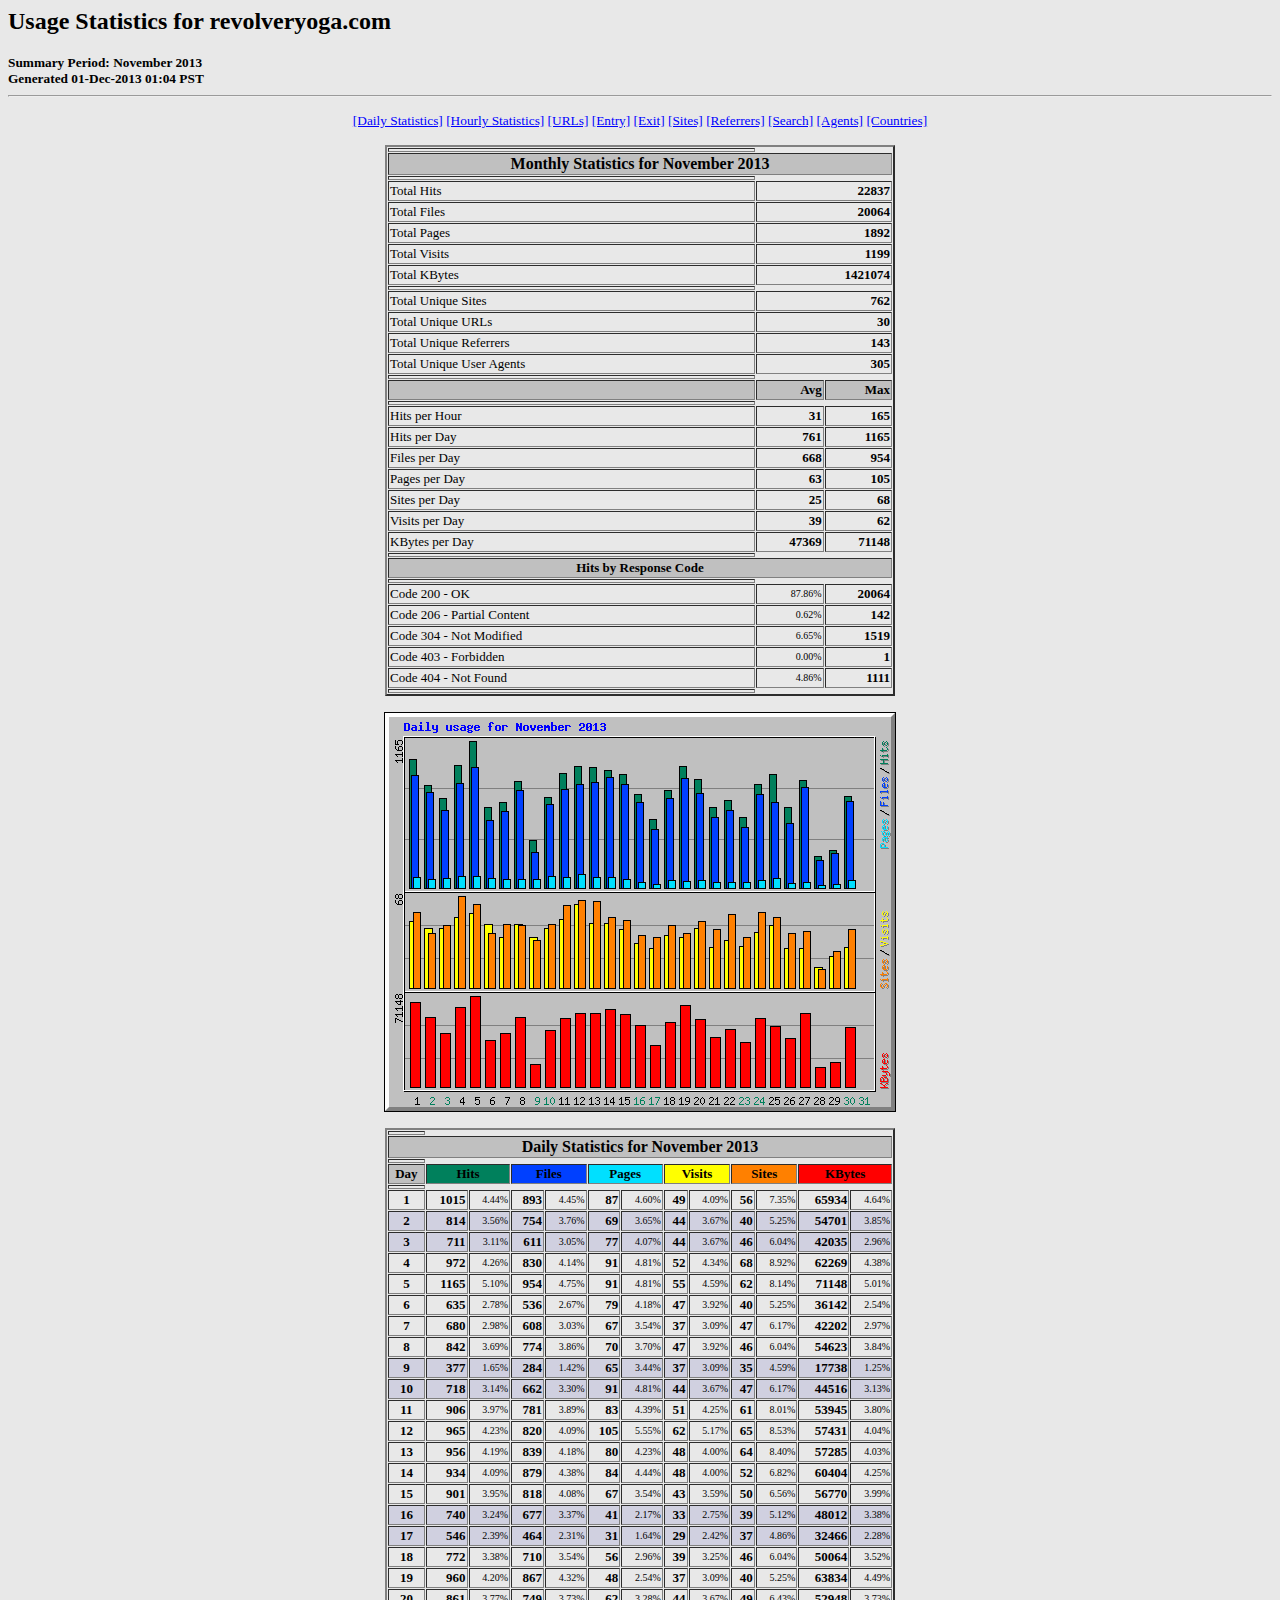
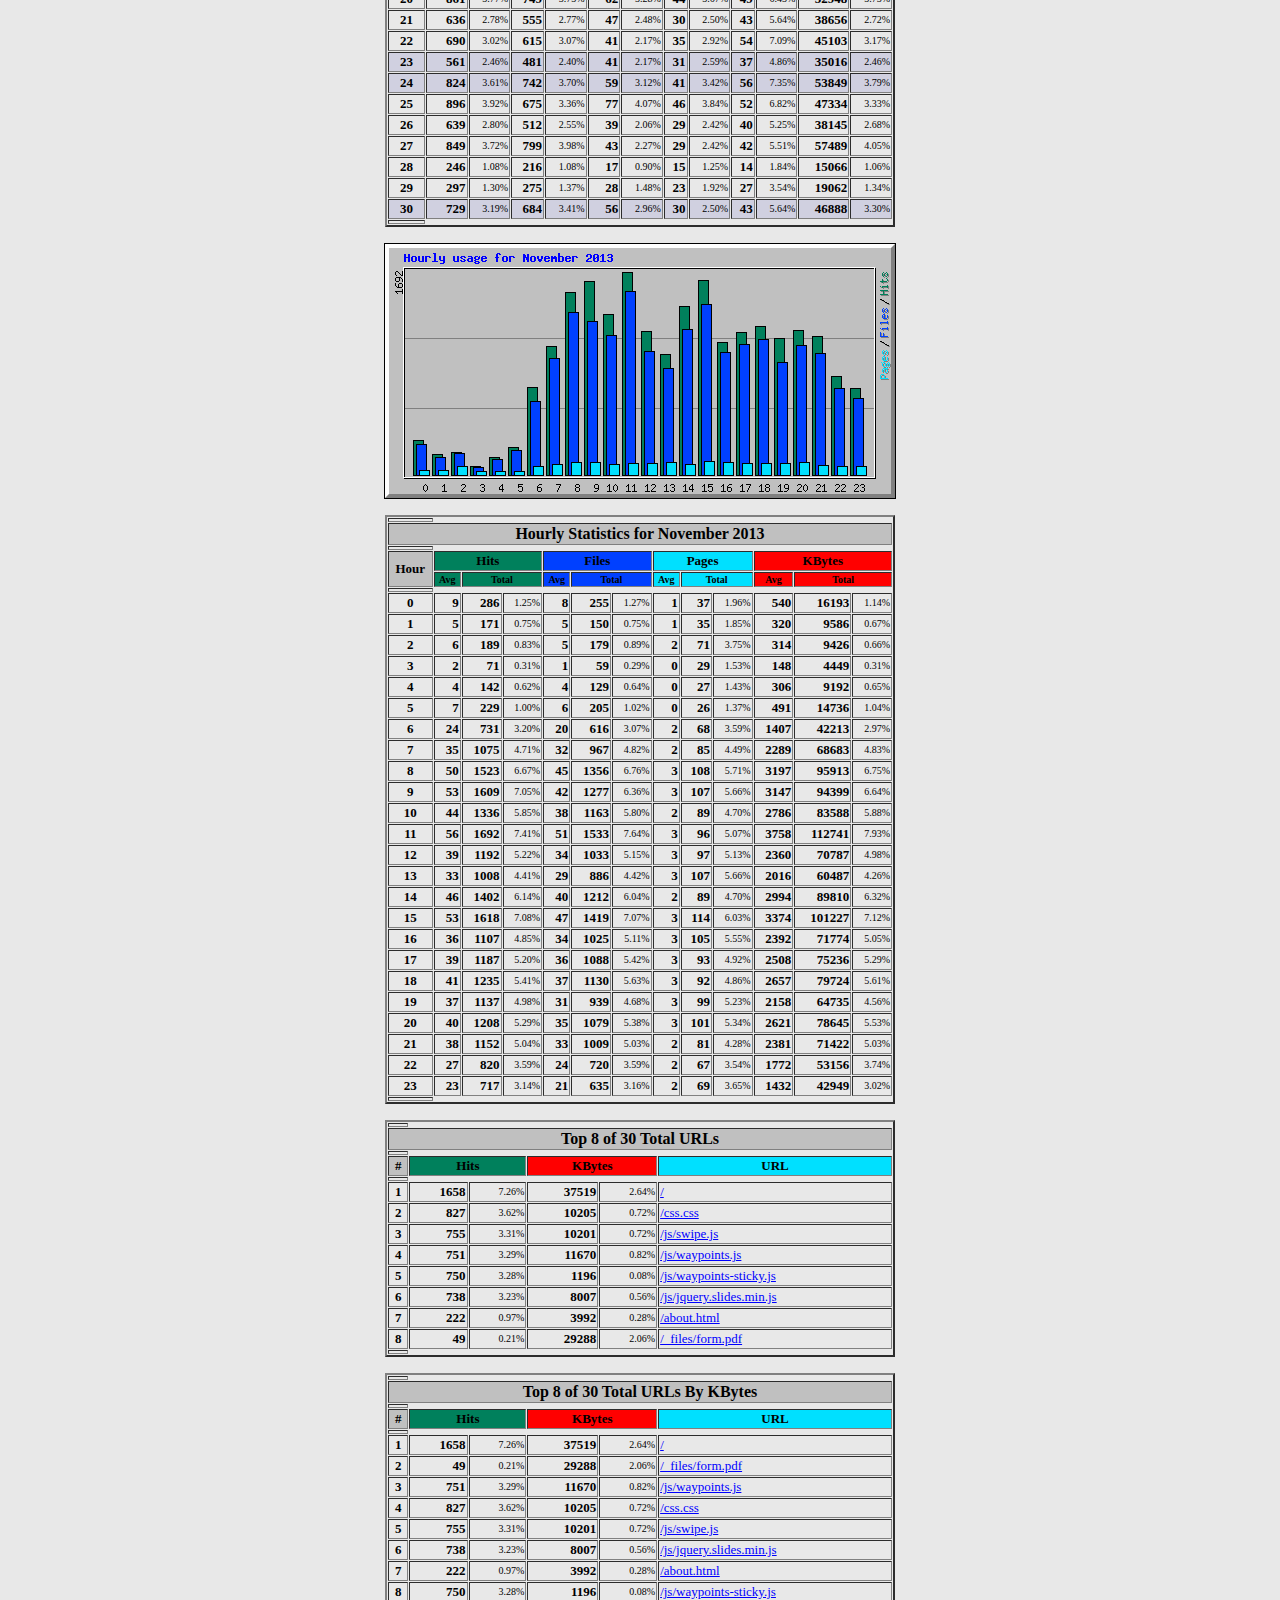
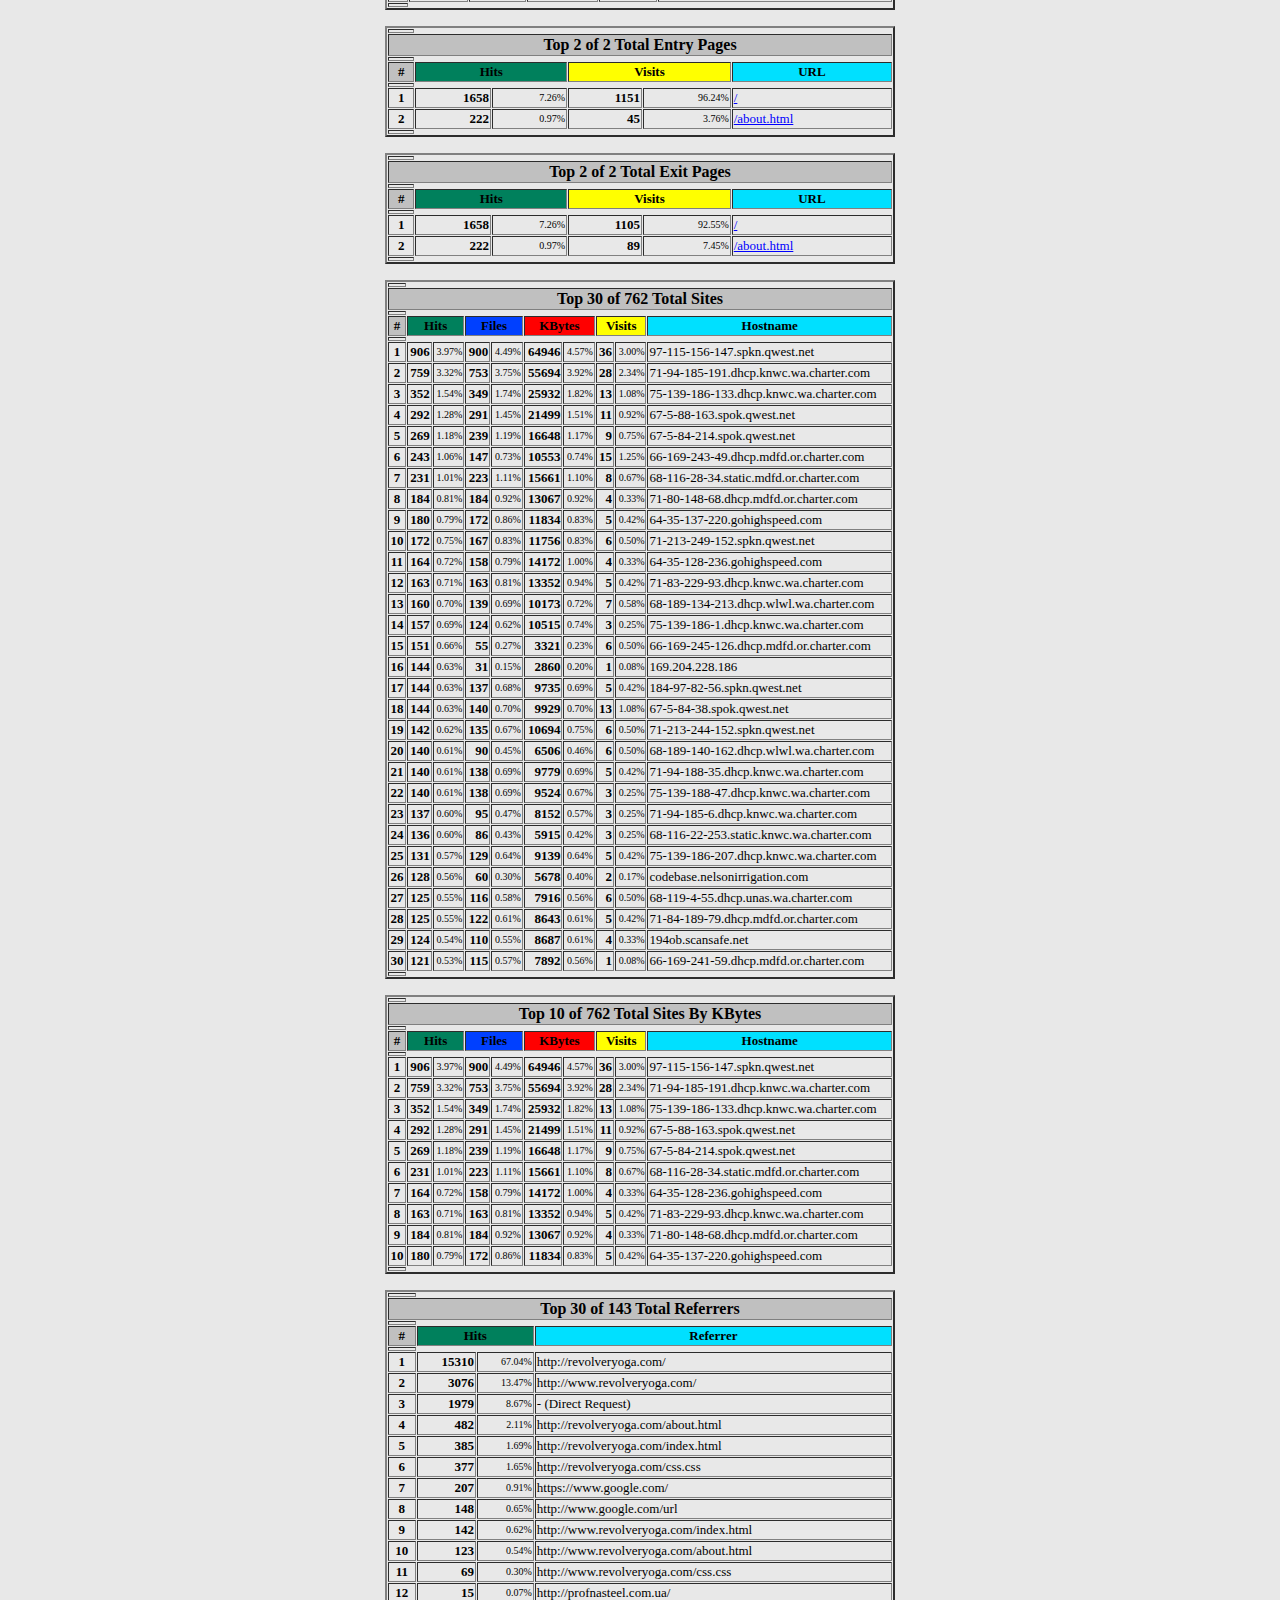
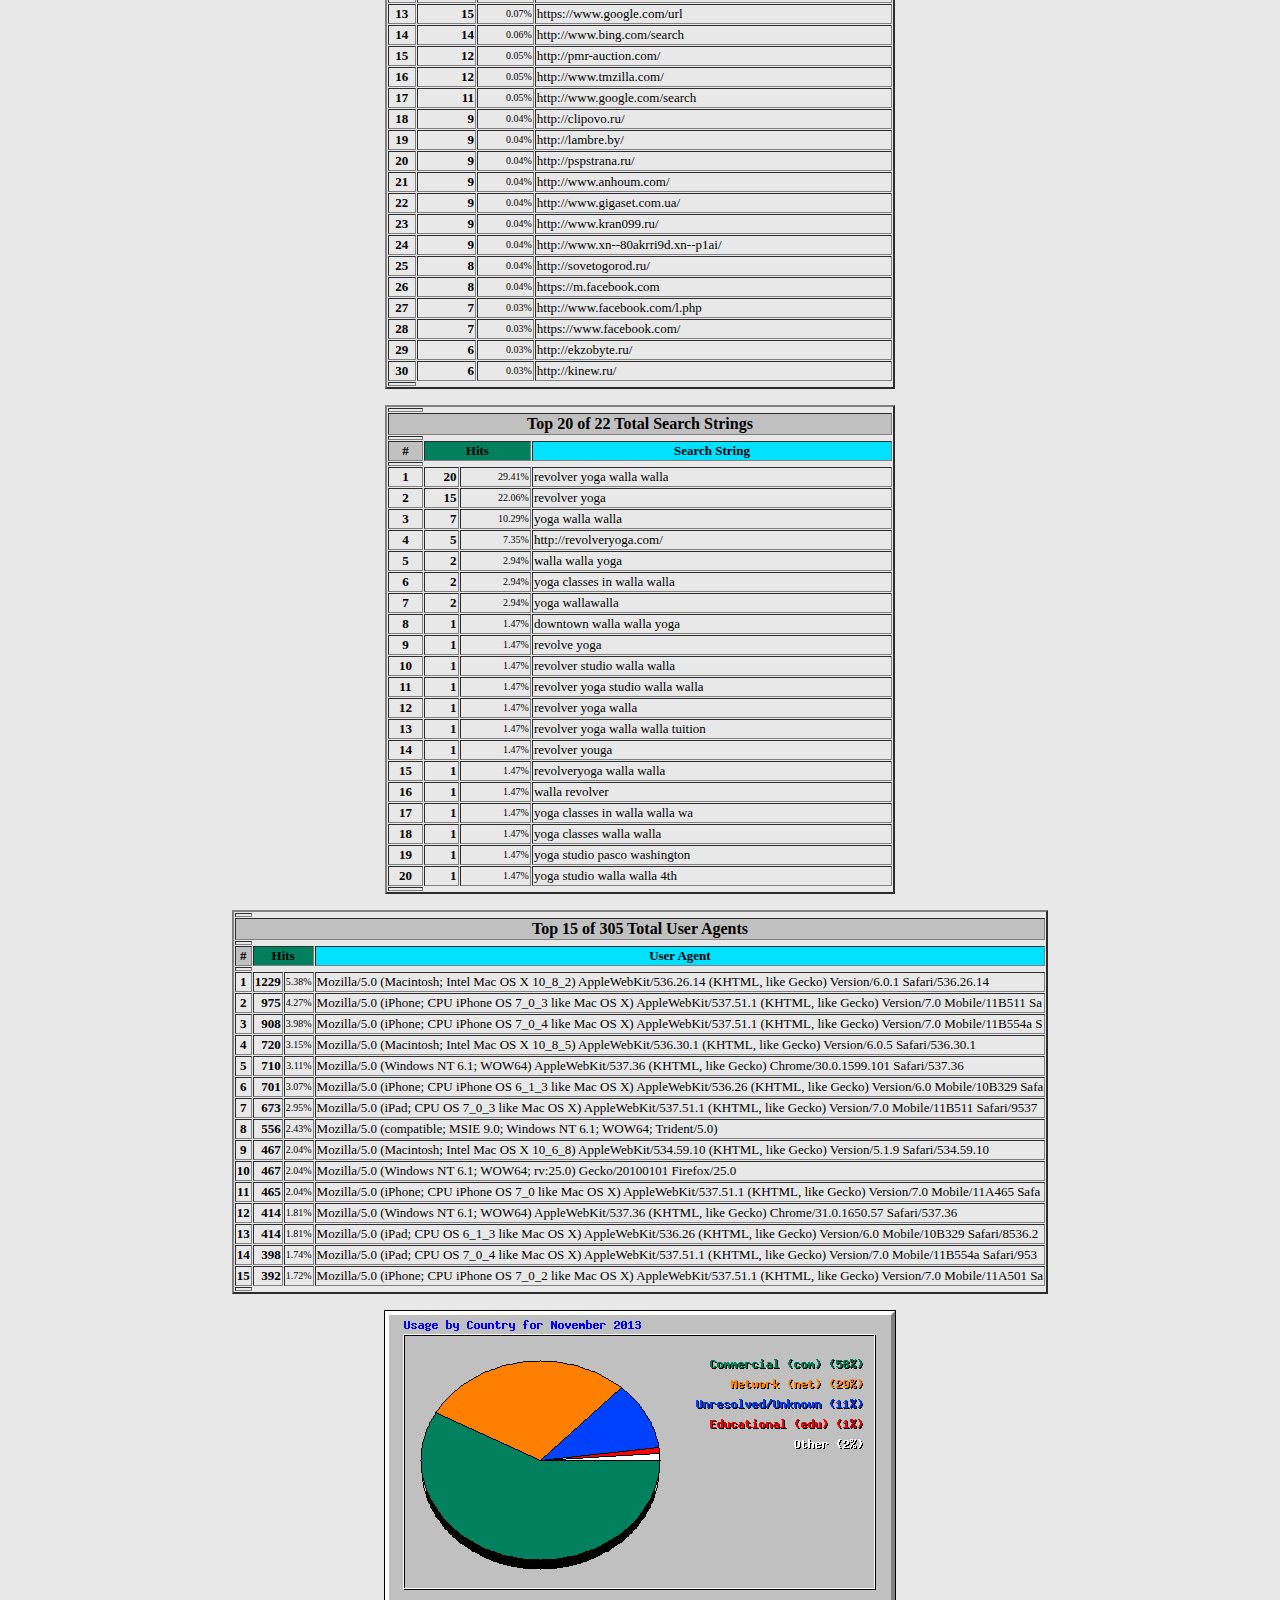
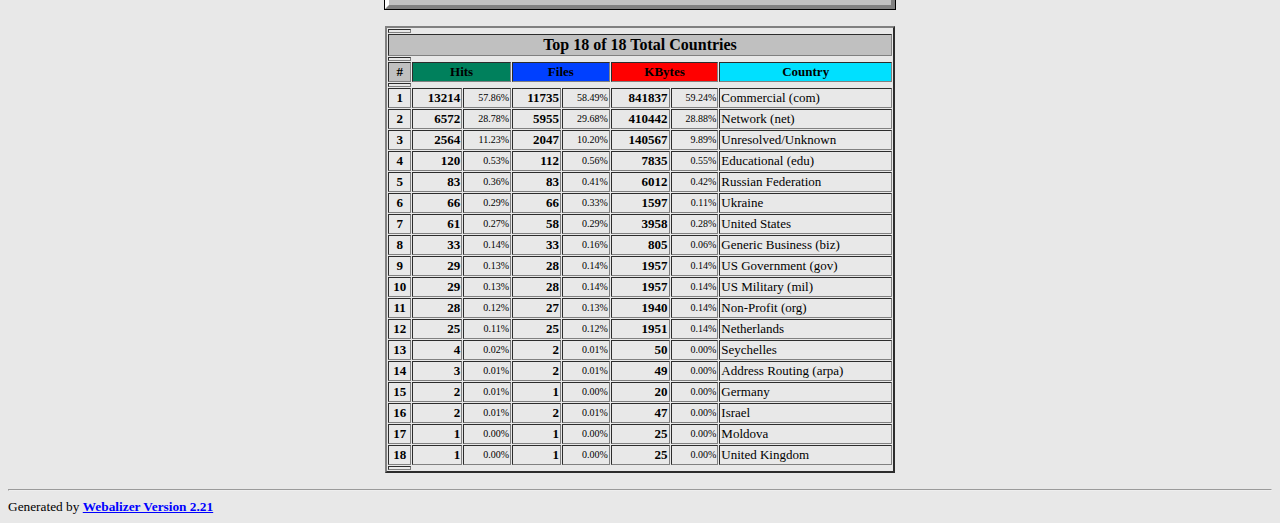
<file: stats/usage_201311.html>
<!DOCTYPE HTML PUBLIC "-//W3C//DTD HTML 4.0 Transitional//EN">

<!-- Generated by The Webalizer  Ver. 2.21-02 -->
<!--                                          -->
<!-- Copyright 1997-2009  Bradford L. Barrett -->
<!--                                          -->
<!-- Distributed under the GNU GPL  Version 2 -->
<!--        Full text may be found at:        -->
<!--         http://www.webalizer.org         -->
<!--                                          -->
<!--  Give the power back to the programmers  -->
<!--   Support the Free Software Foundation   -->
<!--           (http://www.fsf.org)           -->
<!--                                          -->
<!-- *** Generated: 01-Dec-2013 01:04 PST *** -->

<HTML lang="en">
<HEAD>
 <TITLE>Usage Statistics for revolveryoga.com - November 2013</TITLE>
</HEAD>

<BODY BGCOLOR="#E8E8E8" TEXT="#000000" LINK="#0000FF" VLINK="#FF0000">
<H2>Usage Statistics for revolveryoga.com</H2>
<SMALL><STRONG>
Summary Period: November 2013<BR>
Generated 01-Dec-2013 01:04 PST<BR>
</STRONG></SMALL>
<CENTER>
<HR>
<P>
<SMALL>
<A HREF="#DAYSTATS">[Daily Statistics]</A>
<A HREF="#HOURSTATS">[Hourly Statistics]</A>
<A HREF="#TOPURLS">[URLs]</A>
<A HREF="#TOPENTRY">[Entry]</A>
<A HREF="#TOPEXIT">[Exit]</A>
<A HREF="#TOPSITES">[Sites]</A>
<A HREF="#TOPREFS">[Referrers]</A>
<A HREF="#TOPSEARCH">[Search]</A>
<A HREF="#TOPAGENTS">[Agents]</A>
<A HREF="#TOPCTRYS">[Countries]</A>
</SMALL>
<P>
<TABLE WIDTH=510 BORDER=2 CELLSPACING=1 CELLPADDING=1>
<TR><TH HEIGHT=4></TH></TR>
<TR><TH COLSPAN=3 ALIGN=center BGCOLOR="#C0C0C0">Monthly Statistics for November 2013</TH></TR>
<TR><TH HEIGHT=4></TH></TR>
<TR><TD WIDTH=380><FONT SIZE="-1">Total Hits</FONT></TD>
<TD ALIGN=right COLSPAN=2><FONT SIZE="-1"><B>22837</B></FONT></TD></TR>
<TR><TD WIDTH=380><FONT SIZE="-1">Total Files</FONT></TD>
<TD ALIGN=right COLSPAN=2><FONT SIZE="-1"><B>20064</B></FONT></TD></TR>
<TR><TD WIDTH=380><FONT SIZE="-1">Total Pages</FONT></TD>
<TD ALIGN=right COLSPAN=2><FONT SIZE="-1"><B>1892</B></FONT></TD></TR>
<TR><TD WIDTH=380><FONT SIZE="-1">Total Visits</FONT></TD>
<TD ALIGN=right COLSPAN=2><FONT SIZE="-1"><B>1199</B></FONT></TD></TR>
<TR><TD WIDTH=380><FONT SIZE="-1">Total KBytes</FONT></TD>
<TD ALIGN=right COLSPAN=2><FONT SIZE="-1"><B>1421074</B></FONT></TD></TR>
<TR><TH HEIGHT=4></TH></TR>
<TR><TD WIDTH=380><FONT SIZE="-1">Total Unique Sites</FONT></TD>
<TD ALIGN=right COLSPAN=2><FONT SIZE="-1"><B>762</B></FONT></TD></TR>
<TR><TD WIDTH=380><FONT SIZE="-1">Total Unique URLs</FONT></TD>
<TD ALIGN=right COLSPAN=2><FONT SIZE="-1"><B>30</B></FONT></TD></TR>
<TR><TD WIDTH=380><FONT SIZE="-1">Total Unique Referrers</FONT></TD>
<TD ALIGN=right COLSPAN=2><FONT SIZE="-1"><B>143</B></FONT></TD></TR>
<TR><TD WIDTH=380><FONT SIZE="-1">Total Unique User Agents</FONT></TD>
<TD ALIGN=right COLSPAN=2><FONT SIZE="-1"><B>305</B></FONT></TD></TR>
<TR><TH HEIGHT=4></TH></TR>
<TR><TH WIDTH=380 BGCOLOR="#C0C0C0"><FONT SIZE=-1 COLOR="#C0C0C0">.</FONT></TH>
<TH WIDTH=65 BGCOLOR="#C0C0C0" ALIGN=right><FONT SIZE=-1>Avg </FONT></TH>
<TH WIDTH=65 BGCOLOR="#C0C0C0" ALIGN=right><FONT SIZE=-1>Max </FONT></TH></TR>
<TR><TH HEIGHT=4></TH></TR>
<TR><TD><FONT SIZE="-1">Hits per Hour</FONT></TD>
<TD ALIGN=right WIDTH=65><FONT SIZE="-1"><B>31</B></FONT></TD>
<TD WIDTH=65 ALIGN=right><FONT SIZE=-1><B>165</B></FONT></TD></TR>
<TR><TD><FONT SIZE="-1">Hits per Day</FONT></TD>
<TD ALIGN=right WIDTH=65><FONT SIZE="-1"><B>761</B></FONT></TD>
<TD WIDTH=65 ALIGN=right><FONT SIZE=-1><B>1165</B></FONT></TD></TR>
<TR><TD><FONT SIZE="-1">Files per Day</FONT></TD>
<TD ALIGN=right WIDTH=65><FONT SIZE="-1"><B>668</B></FONT></TD>
<TD WIDTH=65 ALIGN=right><FONT SIZE=-1><B>954</B></FONT></TD></TR>
<TR><TD><FONT SIZE="-1">Pages per Day</FONT></TD>
<TD ALIGN=right WIDTH=65><FONT SIZE="-1"><B>63</B></FONT></TD>
<TD WIDTH=65 ALIGN=right><FONT SIZE=-1><B>105</B></FONT></TD></TR>
<TR><TD><FONT SIZE="-1">Sites per Day</FONT></TD>
<TD ALIGN=right WIDTH=65><FONT SIZE="-1"><B>25</B></FONT></TD>
<TD WIDTH=65 ALIGN=right><FONT SIZE=-1><B>68</B></FONT></TD></TR>
<TR><TD><FONT SIZE="-1">Visits per Day</FONT></TD>
<TD ALIGN=right WIDTH=65><FONT SIZE="-1"><B>39</B></FONT></TD>
<TD WIDTH=65 ALIGN=right><FONT SIZE=-1><B>62</B></FONT></TD></TR>
<TR><TD><FONT SIZE="-1">KBytes per Day</FONT></TD>
<TD ALIGN=right WIDTH=65><FONT SIZE="-1"><B>47369</B></FONT></TD>
<TD WIDTH=65 ALIGN=right><FONT SIZE=-1><B>71148</B></FONT></TD></TR>
<TR><TH HEIGHT=4></TH></TR>
<TR><TH COLSPAN=3 ALIGN=center BGCOLOR="#C0C0C0">
<FONT SIZE="-1">Hits by Response Code</FONT></TH></TR>
<TR><TH HEIGHT=4></TH></TR>
<TR><TD><FONT SIZE="-1">Code 200 - OK</FONT></TD>
<TD ALIGN=right><FONT SIZE="-2">87.86%</FONT></TD>
<TD ALIGN=right><FONT SIZE="-1"><B>20064</B></FONT></TD></TR>
<TR><TD><FONT SIZE="-1">Code 206 - Partial Content</FONT></TD>
<TD ALIGN=right><FONT SIZE="-2">0.62%</FONT></TD>
<TD ALIGN=right><FONT SIZE="-1"><B>142</B></FONT></TD></TR>
<TR><TD><FONT SIZE="-1">Code 304 - Not Modified</FONT></TD>
<TD ALIGN=right><FONT SIZE="-2">6.65%</FONT></TD>
<TD ALIGN=right><FONT SIZE="-1"><B>1519</B></FONT></TD></TR>
<TR><TD><FONT SIZE="-1">Code 403 - Forbidden</FONT></TD>
<TD ALIGN=right><FONT SIZE="-2">0.00%</FONT></TD>
<TD ALIGN=right><FONT SIZE="-1"><B>1</B></FONT></TD></TR>
<TR><TD><FONT SIZE="-1">Code 404 - Not Found</FONT></TD>
<TD ALIGN=right><FONT SIZE="-2">4.86%</FONT></TD>
<TD ALIGN=right><FONT SIZE="-1"><B>1111</B></FONT></TD></TR>
<TR><TH HEIGHT=4></TH></TR>
</TABLE>
<P>
<A NAME="DAYSTATS"></A>
<IMG SRC="daily_usage_201311.png" ALT="Daily usage for November 2013" HEIGHT=400 WIDTH=512><P>
<TABLE WIDTH=510 BORDER=2 CELLSPACING=1 CELLPADDING=1>
<TR><TH HEIGHT=4></TH></TR>
<TR><TH BGCOLOR="#C0C0C0" COLSPAN=13 ALIGN=center>Daily Statistics for November 2013</TH></TR>
<TR><TH HEIGHT=4></TH></TR>
<TR><TH ALIGN=center BGCOLOR="#C0C0C0"><FONT SIZE="-1">Day</FONT></TH>
<TH ALIGN=center BGCOLOR="#00805c" COLSPAN=2><FONT SIZE="-1">Hits</FONT></TH>
<TH ALIGN=center BGCOLOR="#0040ff" COLSPAN=2><FONT SIZE="-1">Files</FONT></TH>
<TH ALIGN=center BGCOLOR="#00e0ff" COLSPAN=2><FONT SIZE="-1">Pages</FONT></TH>
<TH ALIGN=center BGCOLOR="#ffff00" COLSPAN=2><FONT SIZE="-1">Visits</FONT></TH>
<TH ALIGN=center BGCOLOR="#ff8000" COLSPAN=2><FONT SIZE="-1">Sites</FONT></TH>
<TH ALIGN=center BGCOLOR="#ff0000" COLSPAN=2><FONT SIZE="-1">KBytes</FONT></TH></TR>
<TR><TH HEIGHT=4></TH></TR>
<TR><TD ALIGN=center><FONT SIZE="-1"><B>1</B></FONT></TD>
<TD ALIGN=right><FONT SIZE="-1"><B>1015</B></FONT></TD>
<TD ALIGN=right><FONT SIZE="-2">4.44%</FONT></TD>
<TD ALIGN=right><FONT SIZE="-1"><B>893</B></FONT></TD>
<TD ALIGN=right><FONT SIZE="-2">4.45%</FONT></TD>
<TD ALIGN=right><FONT SIZE="-1"><B>87</B></FONT></TD>
<TD ALIGN=right><FONT SIZE="-2">4.60%</FONT></TD>
<TD ALIGN=right><FONT SIZE="-1"><B>49</B></FONT></TD>
<TD ALIGN=right><FONT SIZE="-2">4.09%</FONT></TD>
<TD ALIGN=right><FONT SIZE="-1"><B>56</B></FONT></TD>
<TD ALIGN=right><FONT SIZE="-2">7.35%</FONT></TD>
<TD ALIGN=right><FONT SIZE="-1"><B>65934</B></FONT></TD>
<TD ALIGN=right><FONT SIZE="-2">4.64%</FONT></TD></TR>
<TR BGCOLOR="#D0D0E0"><TD ALIGN=center><FONT SIZE="-1"><B>2</B></FONT></TD>
<TD ALIGN=right><FONT SIZE="-1"><B>814</B></FONT></TD>
<TD ALIGN=right><FONT SIZE="-2">3.56%</FONT></TD>
<TD ALIGN=right><FONT SIZE="-1"><B>754</B></FONT></TD>
<TD ALIGN=right><FONT SIZE="-2">3.76%</FONT></TD>
<TD ALIGN=right><FONT SIZE="-1"><B>69</B></FONT></TD>
<TD ALIGN=right><FONT SIZE="-2">3.65%</FONT></TD>
<TD ALIGN=right><FONT SIZE="-1"><B>44</B></FONT></TD>
<TD ALIGN=right><FONT SIZE="-2">3.67%</FONT></TD>
<TD ALIGN=right><FONT SIZE="-1"><B>40</B></FONT></TD>
<TD ALIGN=right><FONT SIZE="-2">5.25%</FONT></TD>
<TD ALIGN=right><FONT SIZE="-1"><B>54701</B></FONT></TD>
<TD ALIGN=right><FONT SIZE="-2">3.85%</FONT></TD></TR>
<TR BGCOLOR="#D0D0E0"><TD ALIGN=center><FONT SIZE="-1"><B>3</B></FONT></TD>
<TD ALIGN=right><FONT SIZE="-1"><B>711</B></FONT></TD>
<TD ALIGN=right><FONT SIZE="-2">3.11%</FONT></TD>
<TD ALIGN=right><FONT SIZE="-1"><B>611</B></FONT></TD>
<TD ALIGN=right><FONT SIZE="-2">3.05%</FONT></TD>
<TD ALIGN=right><FONT SIZE="-1"><B>77</B></FONT></TD>
<TD ALIGN=right><FONT SIZE="-2">4.07%</FONT></TD>
<TD ALIGN=right><FONT SIZE="-1"><B>44</B></FONT></TD>
<TD ALIGN=right><FONT SIZE="-2">3.67%</FONT></TD>
<TD ALIGN=right><FONT SIZE="-1"><B>46</B></FONT></TD>
<TD ALIGN=right><FONT SIZE="-2">6.04%</FONT></TD>
<TD ALIGN=right><FONT SIZE="-1"><B>42035</B></FONT></TD>
<TD ALIGN=right><FONT SIZE="-2">2.96%</FONT></TD></TR>
<TR><TD ALIGN=center><FONT SIZE="-1"><B>4</B></FONT></TD>
<TD ALIGN=right><FONT SIZE="-1"><B>972</B></FONT></TD>
<TD ALIGN=right><FONT SIZE="-2">4.26%</FONT></TD>
<TD ALIGN=right><FONT SIZE="-1"><B>830</B></FONT></TD>
<TD ALIGN=right><FONT SIZE="-2">4.14%</FONT></TD>
<TD ALIGN=right><FONT SIZE="-1"><B>91</B></FONT></TD>
<TD ALIGN=right><FONT SIZE="-2">4.81%</FONT></TD>
<TD ALIGN=right><FONT SIZE="-1"><B>52</B></FONT></TD>
<TD ALIGN=right><FONT SIZE="-2">4.34%</FONT></TD>
<TD ALIGN=right><FONT SIZE="-1"><B>68</B></FONT></TD>
<TD ALIGN=right><FONT SIZE="-2">8.92%</FONT></TD>
<TD ALIGN=right><FONT SIZE="-1"><B>62269</B></FONT></TD>
<TD ALIGN=right><FONT SIZE="-2">4.38%</FONT></TD></TR>
<TR><TD ALIGN=center><FONT SIZE="-1"><B>5</B></FONT></TD>
<TD ALIGN=right><FONT SIZE="-1"><B>1165</B></FONT></TD>
<TD ALIGN=right><FONT SIZE="-2">5.10%</FONT></TD>
<TD ALIGN=right><FONT SIZE="-1"><B>954</B></FONT></TD>
<TD ALIGN=right><FONT SIZE="-2">4.75%</FONT></TD>
<TD ALIGN=right><FONT SIZE="-1"><B>91</B></FONT></TD>
<TD ALIGN=right><FONT SIZE="-2">4.81%</FONT></TD>
<TD ALIGN=right><FONT SIZE="-1"><B>55</B></FONT></TD>
<TD ALIGN=right><FONT SIZE="-2">4.59%</FONT></TD>
<TD ALIGN=right><FONT SIZE="-1"><B>62</B></FONT></TD>
<TD ALIGN=right><FONT SIZE="-2">8.14%</FONT></TD>
<TD ALIGN=right><FONT SIZE="-1"><B>71148</B></FONT></TD>
<TD ALIGN=right><FONT SIZE="-2">5.01%</FONT></TD></TR>
<TR><TD ALIGN=center><FONT SIZE="-1"><B>6</B></FONT></TD>
<TD ALIGN=right><FONT SIZE="-1"><B>635</B></FONT></TD>
<TD ALIGN=right><FONT SIZE="-2">2.78%</FONT></TD>
<TD ALIGN=right><FONT SIZE="-1"><B>536</B></FONT></TD>
<TD ALIGN=right><FONT SIZE="-2">2.67%</FONT></TD>
<TD ALIGN=right><FONT SIZE="-1"><B>79</B></FONT></TD>
<TD ALIGN=right><FONT SIZE="-2">4.18%</FONT></TD>
<TD ALIGN=right><FONT SIZE="-1"><B>47</B></FONT></TD>
<TD ALIGN=right><FONT SIZE="-2">3.92%</FONT></TD>
<TD ALIGN=right><FONT SIZE="-1"><B>40</B></FONT></TD>
<TD ALIGN=right><FONT SIZE="-2">5.25%</FONT></TD>
<TD ALIGN=right><FONT SIZE="-1"><B>36142</B></FONT></TD>
<TD ALIGN=right><FONT SIZE="-2">2.54%</FONT></TD></TR>
<TR><TD ALIGN=center><FONT SIZE="-1"><B>7</B></FONT></TD>
<TD ALIGN=right><FONT SIZE="-1"><B>680</B></FONT></TD>
<TD ALIGN=right><FONT SIZE="-2">2.98%</FONT></TD>
<TD ALIGN=right><FONT SIZE="-1"><B>608</B></FONT></TD>
<TD ALIGN=right><FONT SIZE="-2">3.03%</FONT></TD>
<TD ALIGN=right><FONT SIZE="-1"><B>67</B></FONT></TD>
<TD ALIGN=right><FONT SIZE="-2">3.54%</FONT></TD>
<TD ALIGN=right><FONT SIZE="-1"><B>37</B></FONT></TD>
<TD ALIGN=right><FONT SIZE="-2">3.09%</FONT></TD>
<TD ALIGN=right><FONT SIZE="-1"><B>47</B></FONT></TD>
<TD ALIGN=right><FONT SIZE="-2">6.17%</FONT></TD>
<TD ALIGN=right><FONT SIZE="-1"><B>42202</B></FONT></TD>
<TD ALIGN=right><FONT SIZE="-2">2.97%</FONT></TD></TR>
<TR><TD ALIGN=center><FONT SIZE="-1"><B>8</B></FONT></TD>
<TD ALIGN=right><FONT SIZE="-1"><B>842</B></FONT></TD>
<TD ALIGN=right><FONT SIZE="-2">3.69%</FONT></TD>
<TD ALIGN=right><FONT SIZE="-1"><B>774</B></FONT></TD>
<TD ALIGN=right><FONT SIZE="-2">3.86%</FONT></TD>
<TD ALIGN=right><FONT SIZE="-1"><B>70</B></FONT></TD>
<TD ALIGN=right><FONT SIZE="-2">3.70%</FONT></TD>
<TD ALIGN=right><FONT SIZE="-1"><B>47</B></FONT></TD>
<TD ALIGN=right><FONT SIZE="-2">3.92%</FONT></TD>
<TD ALIGN=right><FONT SIZE="-1"><B>46</B></FONT></TD>
<TD ALIGN=right><FONT SIZE="-2">6.04%</FONT></TD>
<TD ALIGN=right><FONT SIZE="-1"><B>54623</B></FONT></TD>
<TD ALIGN=right><FONT SIZE="-2">3.84%</FONT></TD></TR>
<TR BGCOLOR="#D0D0E0"><TD ALIGN=center><FONT SIZE="-1"><B>9</B></FONT></TD>
<TD ALIGN=right><FONT SIZE="-1"><B>377</B></FONT></TD>
<TD ALIGN=right><FONT SIZE="-2">1.65%</FONT></TD>
<TD ALIGN=right><FONT SIZE="-1"><B>284</B></FONT></TD>
<TD ALIGN=right><FONT SIZE="-2">1.42%</FONT></TD>
<TD ALIGN=right><FONT SIZE="-1"><B>65</B></FONT></TD>
<TD ALIGN=right><FONT SIZE="-2">3.44%</FONT></TD>
<TD ALIGN=right><FONT SIZE="-1"><B>37</B></FONT></TD>
<TD ALIGN=right><FONT SIZE="-2">3.09%</FONT></TD>
<TD ALIGN=right><FONT SIZE="-1"><B>35</B></FONT></TD>
<TD ALIGN=right><FONT SIZE="-2">4.59%</FONT></TD>
<TD ALIGN=right><FONT SIZE="-1"><B>17738</B></FONT></TD>
<TD ALIGN=right><FONT SIZE="-2">1.25%</FONT></TD></TR>
<TR BGCOLOR="#D0D0E0"><TD ALIGN=center><FONT SIZE="-1"><B>10</B></FONT></TD>
<TD ALIGN=right><FONT SIZE="-1"><B>718</B></FONT></TD>
<TD ALIGN=right><FONT SIZE="-2">3.14%</FONT></TD>
<TD ALIGN=right><FONT SIZE="-1"><B>662</B></FONT></TD>
<TD ALIGN=right><FONT SIZE="-2">3.30%</FONT></TD>
<TD ALIGN=right><FONT SIZE="-1"><B>91</B></FONT></TD>
<TD ALIGN=right><FONT SIZE="-2">4.81%</FONT></TD>
<TD ALIGN=right><FONT SIZE="-1"><B>44</B></FONT></TD>
<TD ALIGN=right><FONT SIZE="-2">3.67%</FONT></TD>
<TD ALIGN=right><FONT SIZE="-1"><B>47</B></FONT></TD>
<TD ALIGN=right><FONT SIZE="-2">6.17%</FONT></TD>
<TD ALIGN=right><FONT SIZE="-1"><B>44516</B></FONT></TD>
<TD ALIGN=right><FONT SIZE="-2">3.13%</FONT></TD></TR>
<TR><TD ALIGN=center><FONT SIZE="-1"><B>11</B></FONT></TD>
<TD ALIGN=right><FONT SIZE="-1"><B>906</B></FONT></TD>
<TD ALIGN=right><FONT SIZE="-2">3.97%</FONT></TD>
<TD ALIGN=right><FONT SIZE="-1"><B>781</B></FONT></TD>
<TD ALIGN=right><FONT SIZE="-2">3.89%</FONT></TD>
<TD ALIGN=right><FONT SIZE="-1"><B>83</B></FONT></TD>
<TD ALIGN=right><FONT SIZE="-2">4.39%</FONT></TD>
<TD ALIGN=right><FONT SIZE="-1"><B>51</B></FONT></TD>
<TD ALIGN=right><FONT SIZE="-2">4.25%</FONT></TD>
<TD ALIGN=right><FONT SIZE="-1"><B>61</B></FONT></TD>
<TD ALIGN=right><FONT SIZE="-2">8.01%</FONT></TD>
<TD ALIGN=right><FONT SIZE="-1"><B>53945</B></FONT></TD>
<TD ALIGN=right><FONT SIZE="-2">3.80%</FONT></TD></TR>
<TR><TD ALIGN=center><FONT SIZE="-1"><B>12</B></FONT></TD>
<TD ALIGN=right><FONT SIZE="-1"><B>965</B></FONT></TD>
<TD ALIGN=right><FONT SIZE="-2">4.23%</FONT></TD>
<TD ALIGN=right><FONT SIZE="-1"><B>820</B></FONT></TD>
<TD ALIGN=right><FONT SIZE="-2">4.09%</FONT></TD>
<TD ALIGN=right><FONT SIZE="-1"><B>105</B></FONT></TD>
<TD ALIGN=right><FONT SIZE="-2">5.55%</FONT></TD>
<TD ALIGN=right><FONT SIZE="-1"><B>62</B></FONT></TD>
<TD ALIGN=right><FONT SIZE="-2">5.17%</FONT></TD>
<TD ALIGN=right><FONT SIZE="-1"><B>65</B></FONT></TD>
<TD ALIGN=right><FONT SIZE="-2">8.53%</FONT></TD>
<TD ALIGN=right><FONT SIZE="-1"><B>57431</B></FONT></TD>
<TD ALIGN=right><FONT SIZE="-2">4.04%</FONT></TD></TR>
<TR><TD ALIGN=center><FONT SIZE="-1"><B>13</B></FONT></TD>
<TD ALIGN=right><FONT SIZE="-1"><B>956</B></FONT></TD>
<TD ALIGN=right><FONT SIZE="-2">4.19%</FONT></TD>
<TD ALIGN=right><FONT SIZE="-1"><B>839</B></FONT></TD>
<TD ALIGN=right><FONT SIZE="-2">4.18%</FONT></TD>
<TD ALIGN=right><FONT SIZE="-1"><B>80</B></FONT></TD>
<TD ALIGN=right><FONT SIZE="-2">4.23%</FONT></TD>
<TD ALIGN=right><FONT SIZE="-1"><B>48</B></FONT></TD>
<TD ALIGN=right><FONT SIZE="-2">4.00%</FONT></TD>
<TD ALIGN=right><FONT SIZE="-1"><B>64</B></FONT></TD>
<TD ALIGN=right><FONT SIZE="-2">8.40%</FONT></TD>
<TD ALIGN=right><FONT SIZE="-1"><B>57285</B></FONT></TD>
<TD ALIGN=right><FONT SIZE="-2">4.03%</FONT></TD></TR>
<TR><TD ALIGN=center><FONT SIZE="-1"><B>14</B></FONT></TD>
<TD ALIGN=right><FONT SIZE="-1"><B>934</B></FONT></TD>
<TD ALIGN=right><FONT SIZE="-2">4.09%</FONT></TD>
<TD ALIGN=right><FONT SIZE="-1"><B>879</B></FONT></TD>
<TD ALIGN=right><FONT SIZE="-2">4.38%</FONT></TD>
<TD ALIGN=right><FONT SIZE="-1"><B>84</B></FONT></TD>
<TD ALIGN=right><FONT SIZE="-2">4.44%</FONT></TD>
<TD ALIGN=right><FONT SIZE="-1"><B>48</B></FONT></TD>
<TD ALIGN=right><FONT SIZE="-2">4.00%</FONT></TD>
<TD ALIGN=right><FONT SIZE="-1"><B>52</B></FONT></TD>
<TD ALIGN=right><FONT SIZE="-2">6.82%</FONT></TD>
<TD ALIGN=right><FONT SIZE="-1"><B>60404</B></FONT></TD>
<TD ALIGN=right><FONT SIZE="-2">4.25%</FONT></TD></TR>
<TR><TD ALIGN=center><FONT SIZE="-1"><B>15</B></FONT></TD>
<TD ALIGN=right><FONT SIZE="-1"><B>901</B></FONT></TD>
<TD ALIGN=right><FONT SIZE="-2">3.95%</FONT></TD>
<TD ALIGN=right><FONT SIZE="-1"><B>818</B></FONT></TD>
<TD ALIGN=right><FONT SIZE="-2">4.08%</FONT></TD>
<TD ALIGN=right><FONT SIZE="-1"><B>67</B></FONT></TD>
<TD ALIGN=right><FONT SIZE="-2">3.54%</FONT></TD>
<TD ALIGN=right><FONT SIZE="-1"><B>43</B></FONT></TD>
<TD ALIGN=right><FONT SIZE="-2">3.59%</FONT></TD>
<TD ALIGN=right><FONT SIZE="-1"><B>50</B></FONT></TD>
<TD ALIGN=right><FONT SIZE="-2">6.56%</FONT></TD>
<TD ALIGN=right><FONT SIZE="-1"><B>56770</B></FONT></TD>
<TD ALIGN=right><FONT SIZE="-2">3.99%</FONT></TD></TR>
<TR BGCOLOR="#D0D0E0"><TD ALIGN=center><FONT SIZE="-1"><B>16</B></FONT></TD>
<TD ALIGN=right><FONT SIZE="-1"><B>740</B></FONT></TD>
<TD ALIGN=right><FONT SIZE="-2">3.24%</FONT></TD>
<TD ALIGN=right><FONT SIZE="-1"><B>677</B></FONT></TD>
<TD ALIGN=right><FONT SIZE="-2">3.37%</FONT></TD>
<TD ALIGN=right><FONT SIZE="-1"><B>41</B></FONT></TD>
<TD ALIGN=right><FONT SIZE="-2">2.17%</FONT></TD>
<TD ALIGN=right><FONT SIZE="-1"><B>33</B></FONT></TD>
<TD ALIGN=right><FONT SIZE="-2">2.75%</FONT></TD>
<TD ALIGN=right><FONT SIZE="-1"><B>39</B></FONT></TD>
<TD ALIGN=right><FONT SIZE="-2">5.12%</FONT></TD>
<TD ALIGN=right><FONT SIZE="-1"><B>48012</B></FONT></TD>
<TD ALIGN=right><FONT SIZE="-2">3.38%</FONT></TD></TR>
<TR BGCOLOR="#D0D0E0"><TD ALIGN=center><FONT SIZE="-1"><B>17</B></FONT></TD>
<TD ALIGN=right><FONT SIZE="-1"><B>546</B></FONT></TD>
<TD ALIGN=right><FONT SIZE="-2">2.39%</FONT></TD>
<TD ALIGN=right><FONT SIZE="-1"><B>464</B></FONT></TD>
<TD ALIGN=right><FONT SIZE="-2">2.31%</FONT></TD>
<TD ALIGN=right><FONT SIZE="-1"><B>31</B></FONT></TD>
<TD ALIGN=right><FONT SIZE="-2">1.64%</FONT></TD>
<TD ALIGN=right><FONT SIZE="-1"><B>29</B></FONT></TD>
<TD ALIGN=right><FONT SIZE="-2">2.42%</FONT></TD>
<TD ALIGN=right><FONT SIZE="-1"><B>37</B></FONT></TD>
<TD ALIGN=right><FONT SIZE="-2">4.86%</FONT></TD>
<TD ALIGN=right><FONT SIZE="-1"><B>32466</B></FONT></TD>
<TD ALIGN=right><FONT SIZE="-2">2.28%</FONT></TD></TR>
<TR><TD ALIGN=center><FONT SIZE="-1"><B>18</B></FONT></TD>
<TD ALIGN=right><FONT SIZE="-1"><B>772</B></FONT></TD>
<TD ALIGN=right><FONT SIZE="-2">3.38%</FONT></TD>
<TD ALIGN=right><FONT SIZE="-1"><B>710</B></FONT></TD>
<TD ALIGN=right><FONT SIZE="-2">3.54%</FONT></TD>
<TD ALIGN=right><FONT SIZE="-1"><B>56</B></FONT></TD>
<TD ALIGN=right><FONT SIZE="-2">2.96%</FONT></TD>
<TD ALIGN=right><FONT SIZE="-1"><B>39</B></FONT></TD>
<TD ALIGN=right><FONT SIZE="-2">3.25%</FONT></TD>
<TD ALIGN=right><FONT SIZE="-1"><B>46</B></FONT></TD>
<TD ALIGN=right><FONT SIZE="-2">6.04%</FONT></TD>
<TD ALIGN=right><FONT SIZE="-1"><B>50064</B></FONT></TD>
<TD ALIGN=right><FONT SIZE="-2">3.52%</FONT></TD></TR>
<TR><TD ALIGN=center><FONT SIZE="-1"><B>19</B></FONT></TD>
<TD ALIGN=right><FONT SIZE="-1"><B>960</B></FONT></TD>
<TD ALIGN=right><FONT SIZE="-2">4.20%</FONT></TD>
<TD ALIGN=right><FONT SIZE="-1"><B>867</B></FONT></TD>
<TD ALIGN=right><FONT SIZE="-2">4.32%</FONT></TD>
<TD ALIGN=right><FONT SIZE="-1"><B>48</B></FONT></TD>
<TD ALIGN=right><FONT SIZE="-2">2.54%</FONT></TD>
<TD ALIGN=right><FONT SIZE="-1"><B>37</B></FONT></TD>
<TD ALIGN=right><FONT SIZE="-2">3.09%</FONT></TD>
<TD ALIGN=right><FONT SIZE="-1"><B>40</B></FONT></TD>
<TD ALIGN=right><FONT SIZE="-2">5.25%</FONT></TD>
<TD ALIGN=right><FONT SIZE="-1"><B>63834</B></FONT></TD>
<TD ALIGN=right><FONT SIZE="-2">4.49%</FONT></TD></TR>
<TR><TD ALIGN=center><FONT SIZE="-1"><B>20</B></FONT></TD>
<TD ALIGN=right><FONT SIZE="-1"><B>861</B></FONT></TD>
<TD ALIGN=right><FONT SIZE="-2">3.77%</FONT></TD>
<TD ALIGN=right><FONT SIZE="-1"><B>749</B></FONT></TD>
<TD ALIGN=right><FONT SIZE="-2">3.73%</FONT></TD>
<TD ALIGN=right><FONT SIZE="-1"><B>62</B></FONT></TD>
<TD ALIGN=right><FONT SIZE="-2">3.28%</FONT></TD>
<TD ALIGN=right><FONT SIZE="-1"><B>44</B></FONT></TD>
<TD ALIGN=right><FONT SIZE="-2">3.67%</FONT></TD>
<TD ALIGN=right><FONT SIZE="-1"><B>49</B></FONT></TD>
<TD ALIGN=right><FONT SIZE="-2">6.43%</FONT></TD>
<TD ALIGN=right><FONT SIZE="-1"><B>52948</B></FONT></TD>
<TD ALIGN=right><FONT SIZE="-2">3.73%</FONT></TD></TR>
<TR><TD ALIGN=center><FONT SIZE="-1"><B>21</B></FONT></TD>
<TD ALIGN=right><FONT SIZE="-1"><B>636</B></FONT></TD>
<TD ALIGN=right><FONT SIZE="-2">2.78%</FONT></TD>
<TD ALIGN=right><FONT SIZE="-1"><B>555</B></FONT></TD>
<TD ALIGN=right><FONT SIZE="-2">2.77%</FONT></TD>
<TD ALIGN=right><FONT SIZE="-1"><B>47</B></FONT></TD>
<TD ALIGN=right><FONT SIZE="-2">2.48%</FONT></TD>
<TD ALIGN=right><FONT SIZE="-1"><B>30</B></FONT></TD>
<TD ALIGN=right><FONT SIZE="-2">2.50%</FONT></TD>
<TD ALIGN=right><FONT SIZE="-1"><B>43</B></FONT></TD>
<TD ALIGN=right><FONT SIZE="-2">5.64%</FONT></TD>
<TD ALIGN=right><FONT SIZE="-1"><B>38656</B></FONT></TD>
<TD ALIGN=right><FONT SIZE="-2">2.72%</FONT></TD></TR>
<TR><TD ALIGN=center><FONT SIZE="-1"><B>22</B></FONT></TD>
<TD ALIGN=right><FONT SIZE="-1"><B>690</B></FONT></TD>
<TD ALIGN=right><FONT SIZE="-2">3.02%</FONT></TD>
<TD ALIGN=right><FONT SIZE="-1"><B>615</B></FONT></TD>
<TD ALIGN=right><FONT SIZE="-2">3.07%</FONT></TD>
<TD ALIGN=right><FONT SIZE="-1"><B>41</B></FONT></TD>
<TD ALIGN=right><FONT SIZE="-2">2.17%</FONT></TD>
<TD ALIGN=right><FONT SIZE="-1"><B>35</B></FONT></TD>
<TD ALIGN=right><FONT SIZE="-2">2.92%</FONT></TD>
<TD ALIGN=right><FONT SIZE="-1"><B>54</B></FONT></TD>
<TD ALIGN=right><FONT SIZE="-2">7.09%</FONT></TD>
<TD ALIGN=right><FONT SIZE="-1"><B>45103</B></FONT></TD>
<TD ALIGN=right><FONT SIZE="-2">3.17%</FONT></TD></TR>
<TR BGCOLOR="#D0D0E0"><TD ALIGN=center><FONT SIZE="-1"><B>23</B></FONT></TD>
<TD ALIGN=right><FONT SIZE="-1"><B>561</B></FONT></TD>
<TD ALIGN=right><FONT SIZE="-2">2.46%</FONT></TD>
<TD ALIGN=right><FONT SIZE="-1"><B>481</B></FONT></TD>
<TD ALIGN=right><FONT SIZE="-2">2.40%</FONT></TD>
<TD ALIGN=right><FONT SIZE="-1"><B>41</B></FONT></TD>
<TD ALIGN=right><FONT SIZE="-2">2.17%</FONT></TD>
<TD ALIGN=right><FONT SIZE="-1"><B>31</B></FONT></TD>
<TD ALIGN=right><FONT SIZE="-2">2.59%</FONT></TD>
<TD ALIGN=right><FONT SIZE="-1"><B>37</B></FONT></TD>
<TD ALIGN=right><FONT SIZE="-2">4.86%</FONT></TD>
<TD ALIGN=right><FONT SIZE="-1"><B>35016</B></FONT></TD>
<TD ALIGN=right><FONT SIZE="-2">2.46%</FONT></TD></TR>
<TR BGCOLOR="#D0D0E0"><TD ALIGN=center><FONT SIZE="-1"><B>24</B></FONT></TD>
<TD ALIGN=right><FONT SIZE="-1"><B>824</B></FONT></TD>
<TD ALIGN=right><FONT SIZE="-2">3.61%</FONT></TD>
<TD ALIGN=right><FONT SIZE="-1"><B>742</B></FONT></TD>
<TD ALIGN=right><FONT SIZE="-2">3.70%</FONT></TD>
<TD ALIGN=right><FONT SIZE="-1"><B>59</B></FONT></TD>
<TD ALIGN=right><FONT SIZE="-2">3.12%</FONT></TD>
<TD ALIGN=right><FONT SIZE="-1"><B>41</B></FONT></TD>
<TD ALIGN=right><FONT SIZE="-2">3.42%</FONT></TD>
<TD ALIGN=right><FONT SIZE="-1"><B>56</B></FONT></TD>
<TD ALIGN=right><FONT SIZE="-2">7.35%</FONT></TD>
<TD ALIGN=right><FONT SIZE="-1"><B>53849</B></FONT></TD>
<TD ALIGN=right><FONT SIZE="-2">3.79%</FONT></TD></TR>
<TR><TD ALIGN=center><FONT SIZE="-1"><B>25</B></FONT></TD>
<TD ALIGN=right><FONT SIZE="-1"><B>896</B></FONT></TD>
<TD ALIGN=right><FONT SIZE="-2">3.92%</FONT></TD>
<TD ALIGN=right><FONT SIZE="-1"><B>675</B></FONT></TD>
<TD ALIGN=right><FONT SIZE="-2">3.36%</FONT></TD>
<TD ALIGN=right><FONT SIZE="-1"><B>77</B></FONT></TD>
<TD ALIGN=right><FONT SIZE="-2">4.07%</FONT></TD>
<TD ALIGN=right><FONT SIZE="-1"><B>46</B></FONT></TD>
<TD ALIGN=right><FONT SIZE="-2">3.84%</FONT></TD>
<TD ALIGN=right><FONT SIZE="-1"><B>52</B></FONT></TD>
<TD ALIGN=right><FONT SIZE="-2">6.82%</FONT></TD>
<TD ALIGN=right><FONT SIZE="-1"><B>47334</B></FONT></TD>
<TD ALIGN=right><FONT SIZE="-2">3.33%</FONT></TD></TR>
<TR><TD ALIGN=center><FONT SIZE="-1"><B>26</B></FONT></TD>
<TD ALIGN=right><FONT SIZE="-1"><B>639</B></FONT></TD>
<TD ALIGN=right><FONT SIZE="-2">2.80%</FONT></TD>
<TD ALIGN=right><FONT SIZE="-1"><B>512</B></FONT></TD>
<TD ALIGN=right><FONT SIZE="-2">2.55%</FONT></TD>
<TD ALIGN=right><FONT SIZE="-1"><B>39</B></FONT></TD>
<TD ALIGN=right><FONT SIZE="-2">2.06%</FONT></TD>
<TD ALIGN=right><FONT SIZE="-1"><B>29</B></FONT></TD>
<TD ALIGN=right><FONT SIZE="-2">2.42%</FONT></TD>
<TD ALIGN=right><FONT SIZE="-1"><B>40</B></FONT></TD>
<TD ALIGN=right><FONT SIZE="-2">5.25%</FONT></TD>
<TD ALIGN=right><FONT SIZE="-1"><B>38145</B></FONT></TD>
<TD ALIGN=right><FONT SIZE="-2">2.68%</FONT></TD></TR>
<TR><TD ALIGN=center><FONT SIZE="-1"><B>27</B></FONT></TD>
<TD ALIGN=right><FONT SIZE="-1"><B>849</B></FONT></TD>
<TD ALIGN=right><FONT SIZE="-2">3.72%</FONT></TD>
<TD ALIGN=right><FONT SIZE="-1"><B>799</B></FONT></TD>
<TD ALIGN=right><FONT SIZE="-2">3.98%</FONT></TD>
<TD ALIGN=right><FONT SIZE="-1"><B>43</B></FONT></TD>
<TD ALIGN=right><FONT SIZE="-2">2.27%</FONT></TD>
<TD ALIGN=right><FONT SIZE="-1"><B>29</B></FONT></TD>
<TD ALIGN=right><FONT SIZE="-2">2.42%</FONT></TD>
<TD ALIGN=right><FONT SIZE="-1"><B>42</B></FONT></TD>
<TD ALIGN=right><FONT SIZE="-2">5.51%</FONT></TD>
<TD ALIGN=right><FONT SIZE="-1"><B>57489</B></FONT></TD>
<TD ALIGN=right><FONT SIZE="-2">4.05%</FONT></TD></TR>
<TR><TD ALIGN=center><FONT SIZE="-1"><B>28</B></FONT></TD>
<TD ALIGN=right><FONT SIZE="-1"><B>246</B></FONT></TD>
<TD ALIGN=right><FONT SIZE="-2">1.08%</FONT></TD>
<TD ALIGN=right><FONT SIZE="-1"><B>216</B></FONT></TD>
<TD ALIGN=right><FONT SIZE="-2">1.08%</FONT></TD>
<TD ALIGN=right><FONT SIZE="-1"><B>17</B></FONT></TD>
<TD ALIGN=right><FONT SIZE="-2">0.90%</FONT></TD>
<TD ALIGN=right><FONT SIZE="-1"><B>15</B></FONT></TD>
<TD ALIGN=right><FONT SIZE="-2">1.25%</FONT></TD>
<TD ALIGN=right><FONT SIZE="-1"><B>14</B></FONT></TD>
<TD ALIGN=right><FONT SIZE="-2">1.84%</FONT></TD>
<TD ALIGN=right><FONT SIZE="-1"><B>15066</B></FONT></TD>
<TD ALIGN=right><FONT SIZE="-2">1.06%</FONT></TD></TR>
<TR><TD ALIGN=center><FONT SIZE="-1"><B>29</B></FONT></TD>
<TD ALIGN=right><FONT SIZE="-1"><B>297</B></FONT></TD>
<TD ALIGN=right><FONT SIZE="-2">1.30%</FONT></TD>
<TD ALIGN=right><FONT SIZE="-1"><B>275</B></FONT></TD>
<TD ALIGN=right><FONT SIZE="-2">1.37%</FONT></TD>
<TD ALIGN=right><FONT SIZE="-1"><B>28</B></FONT></TD>
<TD ALIGN=right><FONT SIZE="-2">1.48%</FONT></TD>
<TD ALIGN=right><FONT SIZE="-1"><B>23</B></FONT></TD>
<TD ALIGN=right><FONT SIZE="-2">1.92%</FONT></TD>
<TD ALIGN=right><FONT SIZE="-1"><B>27</B></FONT></TD>
<TD ALIGN=right><FONT SIZE="-2">3.54%</FONT></TD>
<TD ALIGN=right><FONT SIZE="-1"><B>19062</B></FONT></TD>
<TD ALIGN=right><FONT SIZE="-2">1.34%</FONT></TD></TR>
<TR BGCOLOR="#D0D0E0"><TD ALIGN=center><FONT SIZE="-1"><B>30</B></FONT></TD>
<TD ALIGN=right><FONT SIZE="-1"><B>729</B></FONT></TD>
<TD ALIGN=right><FONT SIZE="-2">3.19%</FONT></TD>
<TD ALIGN=right><FONT SIZE="-1"><B>684</B></FONT></TD>
<TD ALIGN=right><FONT SIZE="-2">3.41%</FONT></TD>
<TD ALIGN=right><FONT SIZE="-1"><B>56</B></FONT></TD>
<TD ALIGN=right><FONT SIZE="-2">2.96%</FONT></TD>
<TD ALIGN=right><FONT SIZE="-1"><B>30</B></FONT></TD>
<TD ALIGN=right><FONT SIZE="-2">2.50%</FONT></TD>
<TD ALIGN=right><FONT SIZE="-1"><B>43</B></FONT></TD>
<TD ALIGN=right><FONT SIZE="-2">5.64%</FONT></TD>
<TD ALIGN=right><FONT SIZE="-1"><B>46888</B></FONT></TD>
<TD ALIGN=right><FONT SIZE="-2">3.30%</FONT></TD></TR>
<TR><TH HEIGHT=4></TH></TR>
</TABLE>
<P>
<A NAME="HOURSTATS"></A>
<IMG SRC="hourly_usage_201311.png" ALT="Hourly usage for November 2013" HEIGHT=256 WIDTH=512><P>
<TABLE WIDTH=510 BORDER=2 CELLSPACING=1 CELLPADDING=1>
<TR><TH HEIGHT=4></TH></TR>
<TR><TH BGCOLOR="#C0C0C0" COLSPAN=13 ALIGN=center>Hourly Statistics for November 2013</TH></TR>
<TR><TH HEIGHT=4></TH></TR>
<TR><TH ALIGN=center ROWSPAN=2 BGCOLOR="#C0C0C0"><FONT SIZE="-1">Hour</FONT></TH>
<TH ALIGN=center BGCOLOR="#00805c" COLSPAN=3><FONT SIZE="-1">Hits</FONT></TH>
<TH ALIGN=center BGCOLOR="#0040ff" COLSPAN=3><FONT SIZE="-1">Files</FONT></TH>
<TH ALIGN=center BGCOLOR="#00e0ff" COLSPAN=3><FONT SIZE="-1">Pages</FONT></TH>
<TH ALIGN=center BGCOLOR="#ff0000" COLSPAN=3><FONT SIZE="-1">KBytes</FONT></TH></TR>
<TR><TH ALIGN=center BGCOLOR="#00805c"><FONT SIZE="-2">Avg</FONT></TH>
<TH ALIGN=center BGCOLOR="#00805c" COLSPAN=2><FONT SIZE="-2">Total</FONT></TH>
<TH ALIGN=center BGCOLOR="#0040ff"><FONT SIZE="-2">Avg</FONT></TH>
<TH ALIGN=center BGCOLOR="#0040ff" COLSPAN=2><FONT SIZE="-2">Total</FONT></TH>
<TH ALIGN=center BGCOLOR="#00e0ff"><FONT SIZE="-2">Avg</FONT></TH>
<TH ALIGN=center BGCOLOR="#00e0ff" COLSPAN=2><FONT SIZE="-2">Total</FONT></TH>
<TH ALIGN=center BGCOLOR="#ff0000"><FONT SIZE="-2">Avg</FONT></TH>
<TH ALIGN=center BGCOLOR="#ff0000" COLSPAN=2><FONT SIZE="-2">Total</FONT></TH></TR>
<TR><TH HEIGHT=4></TH></TR>
<TR><TD ALIGN=center><FONT SIZE="-1"><B>0</B></FONT></TD>
<TD ALIGN=right><FONT SIZE="-1"><B>9</B></FONT></TD>
<TD ALIGN=right><FONT SIZE="-1"><B>286</B></FONT></TD>
<TD ALIGN=right><FONT SIZE="-2">1.25%</FONT></TD>
<TD ALIGN=right><FONT SIZE="-1"><B>8</B></FONT></TD>
<TD ALIGN=right><FONT SIZE="-1"><B>255</B></FONT></TD>
<TD ALIGN=right><FONT SIZE="-2">1.27%</FONT></TD>
<TD ALIGN=right><FONT SIZE="-1"><B>1</B></FONT></TD>
<TD ALIGN=right><FONT SIZE="-1"><B>37</B></FONT></TD>
<TD ALIGN=right><FONT SIZE="-2">1.96%</FONT></TD>
<TD ALIGN=right><FONT SIZE="-1"><B>540</B></FONT></TD>
<TD ALIGN=right><FONT SIZE="-1"><B>16193</B></FONT></TD>
<TD ALIGN=right><FONT SIZE="-2">1.14%</FONT></TD></TR>
<TR><TD ALIGN=center><FONT SIZE="-1"><B>1</B></FONT></TD>
<TD ALIGN=right><FONT SIZE="-1"><B>5</B></FONT></TD>
<TD ALIGN=right><FONT SIZE="-1"><B>171</B></FONT></TD>
<TD ALIGN=right><FONT SIZE="-2">0.75%</FONT></TD>
<TD ALIGN=right><FONT SIZE="-1"><B>5</B></FONT></TD>
<TD ALIGN=right><FONT SIZE="-1"><B>150</B></FONT></TD>
<TD ALIGN=right><FONT SIZE="-2">0.75%</FONT></TD>
<TD ALIGN=right><FONT SIZE="-1"><B>1</B></FONT></TD>
<TD ALIGN=right><FONT SIZE="-1"><B>35</B></FONT></TD>
<TD ALIGN=right><FONT SIZE="-2">1.85%</FONT></TD>
<TD ALIGN=right><FONT SIZE="-1"><B>320</B></FONT></TD>
<TD ALIGN=right><FONT SIZE="-1"><B>9586</B></FONT></TD>
<TD ALIGN=right><FONT SIZE="-2">0.67%</FONT></TD></TR>
<TR><TD ALIGN=center><FONT SIZE="-1"><B>2</B></FONT></TD>
<TD ALIGN=right><FONT SIZE="-1"><B>6</B></FONT></TD>
<TD ALIGN=right><FONT SIZE="-1"><B>189</B></FONT></TD>
<TD ALIGN=right><FONT SIZE="-2">0.83%</FONT></TD>
<TD ALIGN=right><FONT SIZE="-1"><B>5</B></FONT></TD>
<TD ALIGN=right><FONT SIZE="-1"><B>179</B></FONT></TD>
<TD ALIGN=right><FONT SIZE="-2">0.89%</FONT></TD>
<TD ALIGN=right><FONT SIZE="-1"><B>2</B></FONT></TD>
<TD ALIGN=right><FONT SIZE="-1"><B>71</B></FONT></TD>
<TD ALIGN=right><FONT SIZE="-2">3.75%</FONT></TD>
<TD ALIGN=right><FONT SIZE="-1"><B>314</B></FONT></TD>
<TD ALIGN=right><FONT SIZE="-1"><B>9426</B></FONT></TD>
<TD ALIGN=right><FONT SIZE="-2">0.66%</FONT></TD></TR>
<TR><TD ALIGN=center><FONT SIZE="-1"><B>3</B></FONT></TD>
<TD ALIGN=right><FONT SIZE="-1"><B>2</B></FONT></TD>
<TD ALIGN=right><FONT SIZE="-1"><B>71</B></FONT></TD>
<TD ALIGN=right><FONT SIZE="-2">0.31%</FONT></TD>
<TD ALIGN=right><FONT SIZE="-1"><B>1</B></FONT></TD>
<TD ALIGN=right><FONT SIZE="-1"><B>59</B></FONT></TD>
<TD ALIGN=right><FONT SIZE="-2">0.29%</FONT></TD>
<TD ALIGN=right><FONT SIZE="-1"><B>0</B></FONT></TD>
<TD ALIGN=right><FONT SIZE="-1"><B>29</B></FONT></TD>
<TD ALIGN=right><FONT SIZE="-2">1.53%</FONT></TD>
<TD ALIGN=right><FONT SIZE="-1"><B>148</B></FONT></TD>
<TD ALIGN=right><FONT SIZE="-1"><B>4449</B></FONT></TD>
<TD ALIGN=right><FONT SIZE="-2">0.31%</FONT></TD></TR>
<TR><TD ALIGN=center><FONT SIZE="-1"><B>4</B></FONT></TD>
<TD ALIGN=right><FONT SIZE="-1"><B>4</B></FONT></TD>
<TD ALIGN=right><FONT SIZE="-1"><B>142</B></FONT></TD>
<TD ALIGN=right><FONT SIZE="-2">0.62%</FONT></TD>
<TD ALIGN=right><FONT SIZE="-1"><B>4</B></FONT></TD>
<TD ALIGN=right><FONT SIZE="-1"><B>129</B></FONT></TD>
<TD ALIGN=right><FONT SIZE="-2">0.64%</FONT></TD>
<TD ALIGN=right><FONT SIZE="-1"><B>0</B></FONT></TD>
<TD ALIGN=right><FONT SIZE="-1"><B>27</B></FONT></TD>
<TD ALIGN=right><FONT SIZE="-2">1.43%</FONT></TD>
<TD ALIGN=right><FONT SIZE="-1"><B>306</B></FONT></TD>
<TD ALIGN=right><FONT SIZE="-1"><B>9192</B></FONT></TD>
<TD ALIGN=right><FONT SIZE="-2">0.65%</FONT></TD></TR>
<TR><TD ALIGN=center><FONT SIZE="-1"><B>5</B></FONT></TD>
<TD ALIGN=right><FONT SIZE="-1"><B>7</B></FONT></TD>
<TD ALIGN=right><FONT SIZE="-1"><B>229</B></FONT></TD>
<TD ALIGN=right><FONT SIZE="-2">1.00%</FONT></TD>
<TD ALIGN=right><FONT SIZE="-1"><B>6</B></FONT></TD>
<TD ALIGN=right><FONT SIZE="-1"><B>205</B></FONT></TD>
<TD ALIGN=right><FONT SIZE="-2">1.02%</FONT></TD>
<TD ALIGN=right><FONT SIZE="-1"><B>0</B></FONT></TD>
<TD ALIGN=right><FONT SIZE="-1"><B>26</B></FONT></TD>
<TD ALIGN=right><FONT SIZE="-2">1.37%</FONT></TD>
<TD ALIGN=right><FONT SIZE="-1"><B>491</B></FONT></TD>
<TD ALIGN=right><FONT SIZE="-1"><B>14736</B></FONT></TD>
<TD ALIGN=right><FONT SIZE="-2">1.04%</FONT></TD></TR>
<TR><TD ALIGN=center><FONT SIZE="-1"><B>6</B></FONT></TD>
<TD ALIGN=right><FONT SIZE="-1"><B>24</B></FONT></TD>
<TD ALIGN=right><FONT SIZE="-1"><B>731</B></FONT></TD>
<TD ALIGN=right><FONT SIZE="-2">3.20%</FONT></TD>
<TD ALIGN=right><FONT SIZE="-1"><B>20</B></FONT></TD>
<TD ALIGN=right><FONT SIZE="-1"><B>616</B></FONT></TD>
<TD ALIGN=right><FONT SIZE="-2">3.07%</FONT></TD>
<TD ALIGN=right><FONT SIZE="-1"><B>2</B></FONT></TD>
<TD ALIGN=right><FONT SIZE="-1"><B>68</B></FONT></TD>
<TD ALIGN=right><FONT SIZE="-2">3.59%</FONT></TD>
<TD ALIGN=right><FONT SIZE="-1"><B>1407</B></FONT></TD>
<TD ALIGN=right><FONT SIZE="-1"><B>42213</B></FONT></TD>
<TD ALIGN=right><FONT SIZE="-2">2.97%</FONT></TD></TR>
<TR><TD ALIGN=center><FONT SIZE="-1"><B>7</B></FONT></TD>
<TD ALIGN=right><FONT SIZE="-1"><B>35</B></FONT></TD>
<TD ALIGN=right><FONT SIZE="-1"><B>1075</B></FONT></TD>
<TD ALIGN=right><FONT SIZE="-2">4.71%</FONT></TD>
<TD ALIGN=right><FONT SIZE="-1"><B>32</B></FONT></TD>
<TD ALIGN=right><FONT SIZE="-1"><B>967</B></FONT></TD>
<TD ALIGN=right><FONT SIZE="-2">4.82%</FONT></TD>
<TD ALIGN=right><FONT SIZE="-1"><B>2</B></FONT></TD>
<TD ALIGN=right><FONT SIZE="-1"><B>85</B></FONT></TD>
<TD ALIGN=right><FONT SIZE="-2">4.49%</FONT></TD>
<TD ALIGN=right><FONT SIZE="-1"><B>2289</B></FONT></TD>
<TD ALIGN=right><FONT SIZE="-1"><B>68683</B></FONT></TD>
<TD ALIGN=right><FONT SIZE="-2">4.83%</FONT></TD></TR>
<TR><TD ALIGN=center><FONT SIZE="-1"><B>8</B></FONT></TD>
<TD ALIGN=right><FONT SIZE="-1"><B>50</B></FONT></TD>
<TD ALIGN=right><FONT SIZE="-1"><B>1523</B></FONT></TD>
<TD ALIGN=right><FONT SIZE="-2">6.67%</FONT></TD>
<TD ALIGN=right><FONT SIZE="-1"><B>45</B></FONT></TD>
<TD ALIGN=right><FONT SIZE="-1"><B>1356</B></FONT></TD>
<TD ALIGN=right><FONT SIZE="-2">6.76%</FONT></TD>
<TD ALIGN=right><FONT SIZE="-1"><B>3</B></FONT></TD>
<TD ALIGN=right><FONT SIZE="-1"><B>108</B></FONT></TD>
<TD ALIGN=right><FONT SIZE="-2">5.71%</FONT></TD>
<TD ALIGN=right><FONT SIZE="-1"><B>3197</B></FONT></TD>
<TD ALIGN=right><FONT SIZE="-1"><B>95913</B></FONT></TD>
<TD ALIGN=right><FONT SIZE="-2">6.75%</FONT></TD></TR>
<TR><TD ALIGN=center><FONT SIZE="-1"><B>9</B></FONT></TD>
<TD ALIGN=right><FONT SIZE="-1"><B>53</B></FONT></TD>
<TD ALIGN=right><FONT SIZE="-1"><B>1609</B></FONT></TD>
<TD ALIGN=right><FONT SIZE="-2">7.05%</FONT></TD>
<TD ALIGN=right><FONT SIZE="-1"><B>42</B></FONT></TD>
<TD ALIGN=right><FONT SIZE="-1"><B>1277</B></FONT></TD>
<TD ALIGN=right><FONT SIZE="-2">6.36%</FONT></TD>
<TD ALIGN=right><FONT SIZE="-1"><B>3</B></FONT></TD>
<TD ALIGN=right><FONT SIZE="-1"><B>107</B></FONT></TD>
<TD ALIGN=right><FONT SIZE="-2">5.66%</FONT></TD>
<TD ALIGN=right><FONT SIZE="-1"><B>3147</B></FONT></TD>
<TD ALIGN=right><FONT SIZE="-1"><B>94399</B></FONT></TD>
<TD ALIGN=right><FONT SIZE="-2">6.64%</FONT></TD></TR>
<TR><TD ALIGN=center><FONT SIZE="-1"><B>10</B></FONT></TD>
<TD ALIGN=right><FONT SIZE="-1"><B>44</B></FONT></TD>
<TD ALIGN=right><FONT SIZE="-1"><B>1336</B></FONT></TD>
<TD ALIGN=right><FONT SIZE="-2">5.85%</FONT></TD>
<TD ALIGN=right><FONT SIZE="-1"><B>38</B></FONT></TD>
<TD ALIGN=right><FONT SIZE="-1"><B>1163</B></FONT></TD>
<TD ALIGN=right><FONT SIZE="-2">5.80%</FONT></TD>
<TD ALIGN=right><FONT SIZE="-1"><B>2</B></FONT></TD>
<TD ALIGN=right><FONT SIZE="-1"><B>89</B></FONT></TD>
<TD ALIGN=right><FONT SIZE="-2">4.70%</FONT></TD>
<TD ALIGN=right><FONT SIZE="-1"><B>2786</B></FONT></TD>
<TD ALIGN=right><FONT SIZE="-1"><B>83588</B></FONT></TD>
<TD ALIGN=right><FONT SIZE="-2">5.88%</FONT></TD></TR>
<TR><TD ALIGN=center><FONT SIZE="-1"><B>11</B></FONT></TD>
<TD ALIGN=right><FONT SIZE="-1"><B>56</B></FONT></TD>
<TD ALIGN=right><FONT SIZE="-1"><B>1692</B></FONT></TD>
<TD ALIGN=right><FONT SIZE="-2">7.41%</FONT></TD>
<TD ALIGN=right><FONT SIZE="-1"><B>51</B></FONT></TD>
<TD ALIGN=right><FONT SIZE="-1"><B>1533</B></FONT></TD>
<TD ALIGN=right><FONT SIZE="-2">7.64%</FONT></TD>
<TD ALIGN=right><FONT SIZE="-1"><B>3</B></FONT></TD>
<TD ALIGN=right><FONT SIZE="-1"><B>96</B></FONT></TD>
<TD ALIGN=right><FONT SIZE="-2">5.07%</FONT></TD>
<TD ALIGN=right><FONT SIZE="-1"><B>3758</B></FONT></TD>
<TD ALIGN=right><FONT SIZE="-1"><B>112741</B></FONT></TD>
<TD ALIGN=right><FONT SIZE="-2">7.93%</FONT></TD></TR>
<TR><TD ALIGN=center><FONT SIZE="-1"><B>12</B></FONT></TD>
<TD ALIGN=right><FONT SIZE="-1"><B>39</B></FONT></TD>
<TD ALIGN=right><FONT SIZE="-1"><B>1192</B></FONT></TD>
<TD ALIGN=right><FONT SIZE="-2">5.22%</FONT></TD>
<TD ALIGN=right><FONT SIZE="-1"><B>34</B></FONT></TD>
<TD ALIGN=right><FONT SIZE="-1"><B>1033</B></FONT></TD>
<TD ALIGN=right><FONT SIZE="-2">5.15%</FONT></TD>
<TD ALIGN=right><FONT SIZE="-1"><B>3</B></FONT></TD>
<TD ALIGN=right><FONT SIZE="-1"><B>97</B></FONT></TD>
<TD ALIGN=right><FONT SIZE="-2">5.13%</FONT></TD>
<TD ALIGN=right><FONT SIZE="-1"><B>2360</B></FONT></TD>
<TD ALIGN=right><FONT SIZE="-1"><B>70787</B></FONT></TD>
<TD ALIGN=right><FONT SIZE="-2">4.98%</FONT></TD></TR>
<TR><TD ALIGN=center><FONT SIZE="-1"><B>13</B></FONT></TD>
<TD ALIGN=right><FONT SIZE="-1"><B>33</B></FONT></TD>
<TD ALIGN=right><FONT SIZE="-1"><B>1008</B></FONT></TD>
<TD ALIGN=right><FONT SIZE="-2">4.41%</FONT></TD>
<TD ALIGN=right><FONT SIZE="-1"><B>29</B></FONT></TD>
<TD ALIGN=right><FONT SIZE="-1"><B>886</B></FONT></TD>
<TD ALIGN=right><FONT SIZE="-2">4.42%</FONT></TD>
<TD ALIGN=right><FONT SIZE="-1"><B>3</B></FONT></TD>
<TD ALIGN=right><FONT SIZE="-1"><B>107</B></FONT></TD>
<TD ALIGN=right><FONT SIZE="-2">5.66%</FONT></TD>
<TD ALIGN=right><FONT SIZE="-1"><B>2016</B></FONT></TD>
<TD ALIGN=right><FONT SIZE="-1"><B>60487</B></FONT></TD>
<TD ALIGN=right><FONT SIZE="-2">4.26%</FONT></TD></TR>
<TR><TD ALIGN=center><FONT SIZE="-1"><B>14</B></FONT></TD>
<TD ALIGN=right><FONT SIZE="-1"><B>46</B></FONT></TD>
<TD ALIGN=right><FONT SIZE="-1"><B>1402</B></FONT></TD>
<TD ALIGN=right><FONT SIZE="-2">6.14%</FONT></TD>
<TD ALIGN=right><FONT SIZE="-1"><B>40</B></FONT></TD>
<TD ALIGN=right><FONT SIZE="-1"><B>1212</B></FONT></TD>
<TD ALIGN=right><FONT SIZE="-2">6.04%</FONT></TD>
<TD ALIGN=right><FONT SIZE="-1"><B>2</B></FONT></TD>
<TD ALIGN=right><FONT SIZE="-1"><B>89</B></FONT></TD>
<TD ALIGN=right><FONT SIZE="-2">4.70%</FONT></TD>
<TD ALIGN=right><FONT SIZE="-1"><B>2994</B></FONT></TD>
<TD ALIGN=right><FONT SIZE="-1"><B>89810</B></FONT></TD>
<TD ALIGN=right><FONT SIZE="-2">6.32%</FONT></TD></TR>
<TR><TD ALIGN=center><FONT SIZE="-1"><B>15</B></FONT></TD>
<TD ALIGN=right><FONT SIZE="-1"><B>53</B></FONT></TD>
<TD ALIGN=right><FONT SIZE="-1"><B>1618</B></FONT></TD>
<TD ALIGN=right><FONT SIZE="-2">7.08%</FONT></TD>
<TD ALIGN=right><FONT SIZE="-1"><B>47</B></FONT></TD>
<TD ALIGN=right><FONT SIZE="-1"><B>1419</B></FONT></TD>
<TD ALIGN=right><FONT SIZE="-2">7.07%</FONT></TD>
<TD ALIGN=right><FONT SIZE="-1"><B>3</B></FONT></TD>
<TD ALIGN=right><FONT SIZE="-1"><B>114</B></FONT></TD>
<TD ALIGN=right><FONT SIZE="-2">6.03%</FONT></TD>
<TD ALIGN=right><FONT SIZE="-1"><B>3374</B></FONT></TD>
<TD ALIGN=right><FONT SIZE="-1"><B>101227</B></FONT></TD>
<TD ALIGN=right><FONT SIZE="-2">7.12%</FONT></TD></TR>
<TR><TD ALIGN=center><FONT SIZE="-1"><B>16</B></FONT></TD>
<TD ALIGN=right><FONT SIZE="-1"><B>36</B></FONT></TD>
<TD ALIGN=right><FONT SIZE="-1"><B>1107</B></FONT></TD>
<TD ALIGN=right><FONT SIZE="-2">4.85%</FONT></TD>
<TD ALIGN=right><FONT SIZE="-1"><B>34</B></FONT></TD>
<TD ALIGN=right><FONT SIZE="-1"><B>1025</B></FONT></TD>
<TD ALIGN=right><FONT SIZE="-2">5.11%</FONT></TD>
<TD ALIGN=right><FONT SIZE="-1"><B>3</B></FONT></TD>
<TD ALIGN=right><FONT SIZE="-1"><B>105</B></FONT></TD>
<TD ALIGN=right><FONT SIZE="-2">5.55%</FONT></TD>
<TD ALIGN=right><FONT SIZE="-1"><B>2392</B></FONT></TD>
<TD ALIGN=right><FONT SIZE="-1"><B>71774</B></FONT></TD>
<TD ALIGN=right><FONT SIZE="-2">5.05%</FONT></TD></TR>
<TR><TD ALIGN=center><FONT SIZE="-1"><B>17</B></FONT></TD>
<TD ALIGN=right><FONT SIZE="-1"><B>39</B></FONT></TD>
<TD ALIGN=right><FONT SIZE="-1"><B>1187</B></FONT></TD>
<TD ALIGN=right><FONT SIZE="-2">5.20%</FONT></TD>
<TD ALIGN=right><FONT SIZE="-1"><B>36</B></FONT></TD>
<TD ALIGN=right><FONT SIZE="-1"><B>1088</B></FONT></TD>
<TD ALIGN=right><FONT SIZE="-2">5.42%</FONT></TD>
<TD ALIGN=right><FONT SIZE="-1"><B>3</B></FONT></TD>
<TD ALIGN=right><FONT SIZE="-1"><B>93</B></FONT></TD>
<TD ALIGN=right><FONT SIZE="-2">4.92%</FONT></TD>
<TD ALIGN=right><FONT SIZE="-1"><B>2508</B></FONT></TD>
<TD ALIGN=right><FONT SIZE="-1"><B>75236</B></FONT></TD>
<TD ALIGN=right><FONT SIZE="-2">5.29%</FONT></TD></TR>
<TR><TD ALIGN=center><FONT SIZE="-1"><B>18</B></FONT></TD>
<TD ALIGN=right><FONT SIZE="-1"><B>41</B></FONT></TD>
<TD ALIGN=right><FONT SIZE="-1"><B>1235</B></FONT></TD>
<TD ALIGN=right><FONT SIZE="-2">5.41%</FONT></TD>
<TD ALIGN=right><FONT SIZE="-1"><B>37</B></FONT></TD>
<TD ALIGN=right><FONT SIZE="-1"><B>1130</B></FONT></TD>
<TD ALIGN=right><FONT SIZE="-2">5.63%</FONT></TD>
<TD ALIGN=right><FONT SIZE="-1"><B>3</B></FONT></TD>
<TD ALIGN=right><FONT SIZE="-1"><B>92</B></FONT></TD>
<TD ALIGN=right><FONT SIZE="-2">4.86%</FONT></TD>
<TD ALIGN=right><FONT SIZE="-1"><B>2657</B></FONT></TD>
<TD ALIGN=right><FONT SIZE="-1"><B>79724</B></FONT></TD>
<TD ALIGN=right><FONT SIZE="-2">5.61%</FONT></TD></TR>
<TR><TD ALIGN=center><FONT SIZE="-1"><B>19</B></FONT></TD>
<TD ALIGN=right><FONT SIZE="-1"><B>37</B></FONT></TD>
<TD ALIGN=right><FONT SIZE="-1"><B>1137</B></FONT></TD>
<TD ALIGN=right><FONT SIZE="-2">4.98%</FONT></TD>
<TD ALIGN=right><FONT SIZE="-1"><B>31</B></FONT></TD>
<TD ALIGN=right><FONT SIZE="-1"><B>939</B></FONT></TD>
<TD ALIGN=right><FONT SIZE="-2">4.68%</FONT></TD>
<TD ALIGN=right><FONT SIZE="-1"><B>3</B></FONT></TD>
<TD ALIGN=right><FONT SIZE="-1"><B>99</B></FONT></TD>
<TD ALIGN=right><FONT SIZE="-2">5.23%</FONT></TD>
<TD ALIGN=right><FONT SIZE="-1"><B>2158</B></FONT></TD>
<TD ALIGN=right><FONT SIZE="-1"><B>64735</B></FONT></TD>
<TD ALIGN=right><FONT SIZE="-2">4.56%</FONT></TD></TR>
<TR><TD ALIGN=center><FONT SIZE="-1"><B>20</B></FONT></TD>
<TD ALIGN=right><FONT SIZE="-1"><B>40</B></FONT></TD>
<TD ALIGN=right><FONT SIZE="-1"><B>1208</B></FONT></TD>
<TD ALIGN=right><FONT SIZE="-2">5.29%</FONT></TD>
<TD ALIGN=right><FONT SIZE="-1"><B>35</B></FONT></TD>
<TD ALIGN=right><FONT SIZE="-1"><B>1079</B></FONT></TD>
<TD ALIGN=right><FONT SIZE="-2">5.38%</FONT></TD>
<TD ALIGN=right><FONT SIZE="-1"><B>3</B></FONT></TD>
<TD ALIGN=right><FONT SIZE="-1"><B>101</B></FONT></TD>
<TD ALIGN=right><FONT SIZE="-2">5.34%</FONT></TD>
<TD ALIGN=right><FONT SIZE="-1"><B>2621</B></FONT></TD>
<TD ALIGN=right><FONT SIZE="-1"><B>78645</B></FONT></TD>
<TD ALIGN=right><FONT SIZE="-2">5.53%</FONT></TD></TR>
<TR><TD ALIGN=center><FONT SIZE="-1"><B>21</B></FONT></TD>
<TD ALIGN=right><FONT SIZE="-1"><B>38</B></FONT></TD>
<TD ALIGN=right><FONT SIZE="-1"><B>1152</B></FONT></TD>
<TD ALIGN=right><FONT SIZE="-2">5.04%</FONT></TD>
<TD ALIGN=right><FONT SIZE="-1"><B>33</B></FONT></TD>
<TD ALIGN=right><FONT SIZE="-1"><B>1009</B></FONT></TD>
<TD ALIGN=right><FONT SIZE="-2">5.03%</FONT></TD>
<TD ALIGN=right><FONT SIZE="-1"><B>2</B></FONT></TD>
<TD ALIGN=right><FONT SIZE="-1"><B>81</B></FONT></TD>
<TD ALIGN=right><FONT SIZE="-2">4.28%</FONT></TD>
<TD ALIGN=right><FONT SIZE="-1"><B>2381</B></FONT></TD>
<TD ALIGN=right><FONT SIZE="-1"><B>71422</B></FONT></TD>
<TD ALIGN=right><FONT SIZE="-2">5.03%</FONT></TD></TR>
<TR><TD ALIGN=center><FONT SIZE="-1"><B>22</B></FONT></TD>
<TD ALIGN=right><FONT SIZE="-1"><B>27</B></FONT></TD>
<TD ALIGN=right><FONT SIZE="-1"><B>820</B></FONT></TD>
<TD ALIGN=right><FONT SIZE="-2">3.59%</FONT></TD>
<TD ALIGN=right><FONT SIZE="-1"><B>24</B></FONT></TD>
<TD ALIGN=right><FONT SIZE="-1"><B>720</B></FONT></TD>
<TD ALIGN=right><FONT SIZE="-2">3.59%</FONT></TD>
<TD ALIGN=right><FONT SIZE="-1"><B>2</B></FONT></TD>
<TD ALIGN=right><FONT SIZE="-1"><B>67</B></FONT></TD>
<TD ALIGN=right><FONT SIZE="-2">3.54%</FONT></TD>
<TD ALIGN=right><FONT SIZE="-1"><B>1772</B></FONT></TD>
<TD ALIGN=right><FONT SIZE="-1"><B>53156</B></FONT></TD>
<TD ALIGN=right><FONT SIZE="-2">3.74%</FONT></TD></TR>
<TR><TD ALIGN=center><FONT SIZE="-1"><B>23</B></FONT></TD>
<TD ALIGN=right><FONT SIZE="-1"><B>23</B></FONT></TD>
<TD ALIGN=right><FONT SIZE="-1"><B>717</B></FONT></TD>
<TD ALIGN=right><FONT SIZE="-2">3.14%</FONT></TD>
<TD ALIGN=right><FONT SIZE="-1"><B>21</B></FONT></TD>
<TD ALIGN=right><FONT SIZE="-1"><B>635</B></FONT></TD>
<TD ALIGN=right><FONT SIZE="-2">3.16%</FONT></TD>
<TD ALIGN=right><FONT SIZE="-1"><B>2</B></FONT></TD>
<TD ALIGN=right><FONT SIZE="-1"><B>69</B></FONT></TD>
<TD ALIGN=right><FONT SIZE="-2">3.65%</FONT></TD>
<TD ALIGN=right><FONT SIZE="-1"><B>1432</B></FONT></TD>
<TD ALIGN=right><FONT SIZE="-1"><B>42949</B></FONT></TD>
<TD ALIGN=right><FONT SIZE="-2">3.02%</FONT></TD></TR>
<TR><TH HEIGHT=4></TH></TR>
</TABLE>
<P>
<A NAME="TOPURLS"></A>
<TABLE WIDTH=510 BORDER=2 CELLSPACING=1 CELLPADDING=1>
<TR><TH HEIGHT=4></TH></TR>
<TR><TH BGCOLOR="#C0C0C0" ALIGN=CENTER COLSPAN=6>Top 8 of 30 Total URLs</TH></TR>
<TR><TH HEIGHT=4></TH></TR>
<TR><TH BGCOLOR="#C0C0C0" ALIGN=center><FONT SIZE="-1">#</FONT></TH>
<TH BGCOLOR="#00805c" ALIGN=center COLSPAN=2><FONT SIZE="-1">Hits</FONT></TH>
<TH BGCOLOR="#ff0000" ALIGN=center COLSPAN=2><FONT SIZE="-1">KBytes</FONT></TH>
<TH BGCOLOR="#00e0ff" ALIGN=center><FONT SIZE="-1">URL</FONT></TH></TR>
<TR><TH HEIGHT=4></TH></TR>
<TR>
<TD ALIGN=center><FONT SIZE="-1"><B>1</B></FONT></TD>
<TD ALIGN=right><FONT SIZE="-1"><B>1658</B></FONT></TD>
<TD ALIGN=right><FONT SIZE="-2">7.26%</FONT></TD>
<TD ALIGN=right><FONT SIZE="-1"><B>37519</B></FONT></TD>
<TD ALIGN=right><FONT SIZE="-2">2.64%</FONT></TD>
<TD ALIGN=left NOWRAP><FONT SIZE="-1"><A HREF="http://revolveryoga.com/">/</A></FONT></TD></TR>
<TR>
<TD ALIGN=center><FONT SIZE="-1"><B>2</B></FONT></TD>
<TD ALIGN=right><FONT SIZE="-1"><B>827</B></FONT></TD>
<TD ALIGN=right><FONT SIZE="-2">3.62%</FONT></TD>
<TD ALIGN=right><FONT SIZE="-1"><B>10205</B></FONT></TD>
<TD ALIGN=right><FONT SIZE="-2">0.72%</FONT></TD>
<TD ALIGN=left NOWRAP><FONT SIZE="-1"><A HREF="http://revolveryoga.com/css.css">/css.css</A></FONT></TD></TR>
<TR>
<TD ALIGN=center><FONT SIZE="-1"><B>3</B></FONT></TD>
<TD ALIGN=right><FONT SIZE="-1"><B>755</B></FONT></TD>
<TD ALIGN=right><FONT SIZE="-2">3.31%</FONT></TD>
<TD ALIGN=right><FONT SIZE="-1"><B>10201</B></FONT></TD>
<TD ALIGN=right><FONT SIZE="-2">0.72%</FONT></TD>
<TD ALIGN=left NOWRAP><FONT SIZE="-1"><A HREF="http://revolveryoga.com/js/swipe.js">/js/swipe.js</A></FONT></TD></TR>
<TR>
<TD ALIGN=center><FONT SIZE="-1"><B>4</B></FONT></TD>
<TD ALIGN=right><FONT SIZE="-1"><B>751</B></FONT></TD>
<TD ALIGN=right><FONT SIZE="-2">3.29%</FONT></TD>
<TD ALIGN=right><FONT SIZE="-1"><B>11670</B></FONT></TD>
<TD ALIGN=right><FONT SIZE="-2">0.82%</FONT></TD>
<TD ALIGN=left NOWRAP><FONT SIZE="-1"><A HREF="http://revolveryoga.com/js/waypoints.js">/js/waypoints.js</A></FONT></TD></TR>
<TR>
<TD ALIGN=center><FONT SIZE="-1"><B>5</B></FONT></TD>
<TD ALIGN=right><FONT SIZE="-1"><B>750</B></FONT></TD>
<TD ALIGN=right><FONT SIZE="-2">3.28%</FONT></TD>
<TD ALIGN=right><FONT SIZE="-1"><B>1196</B></FONT></TD>
<TD ALIGN=right><FONT SIZE="-2">0.08%</FONT></TD>
<TD ALIGN=left NOWRAP><FONT SIZE="-1"><A HREF="http://revolveryoga.com/js/waypoints-sticky.js">/js/waypoints-sticky.js</A></FONT></TD></TR>
<TR>
<TD ALIGN=center><FONT SIZE="-1"><B>6</B></FONT></TD>
<TD ALIGN=right><FONT SIZE="-1"><B>738</B></FONT></TD>
<TD ALIGN=right><FONT SIZE="-2">3.23%</FONT></TD>
<TD ALIGN=right><FONT SIZE="-1"><B>8007</B></FONT></TD>
<TD ALIGN=right><FONT SIZE="-2">0.56%</FONT></TD>
<TD ALIGN=left NOWRAP><FONT SIZE="-1"><A HREF="http://revolveryoga.com/js/jquery.slides.min.js">/js/jquery.slides.min.js</A></FONT></TD></TR>
<TR>
<TD ALIGN=center><FONT SIZE="-1"><B>7</B></FONT></TD>
<TD ALIGN=right><FONT SIZE="-1"><B>222</B></FONT></TD>
<TD ALIGN=right><FONT SIZE="-2">0.97%</FONT></TD>
<TD ALIGN=right><FONT SIZE="-1"><B>3992</B></FONT></TD>
<TD ALIGN=right><FONT SIZE="-2">0.28%</FONT></TD>
<TD ALIGN=left NOWRAP><FONT SIZE="-1"><A HREF="http://revolveryoga.com/about.html">/about.html</A></FONT></TD></TR>
<TR>
<TD ALIGN=center><FONT SIZE="-1"><B>8</B></FONT></TD>
<TD ALIGN=right><FONT SIZE="-1"><B>49</B></FONT></TD>
<TD ALIGN=right><FONT SIZE="-2">0.21%</FONT></TD>
<TD ALIGN=right><FONT SIZE="-1"><B>29288</B></FONT></TD>
<TD ALIGN=right><FONT SIZE="-2">2.06%</FONT></TD>
<TD ALIGN=left NOWRAP><FONT SIZE="-1"><A HREF="http://revolveryoga.com/_files/form.pdf">/_files/form.pdf</A></FONT></TD></TR>
<TR><TH HEIGHT=4></TH></TR>
</TABLE>
<P>
<TABLE WIDTH=510 BORDER=2 CELLSPACING=1 CELLPADDING=1>
<TR><TH HEIGHT=4></TH></TR>
<TR><TH BGCOLOR="#C0C0C0" ALIGN=CENTER COLSPAN=6>Top 8 of 30 Total URLs By KBytes</TH></TR>
<TR><TH HEIGHT=4></TH></TR>
<TR><TH BGCOLOR="#C0C0C0" ALIGN=center><FONT SIZE="-1">#</FONT></TH>
<TH BGCOLOR="#00805c" ALIGN=center COLSPAN=2><FONT SIZE="-1">Hits</FONT></TH>
<TH BGCOLOR="#ff0000" ALIGN=center COLSPAN=2><FONT SIZE="-1">KBytes</FONT></TH>
<TH BGCOLOR="#00e0ff" ALIGN=center><FONT SIZE="-1">URL</FONT></TH></TR>
<TR><TH HEIGHT=4></TH></TR>
<TR>
<TD ALIGN=center><FONT SIZE="-1"><B>1</B></FONT></TD>
<TD ALIGN=right><FONT SIZE="-1"><B>1658</B></FONT></TD>
<TD ALIGN=right><FONT SIZE="-2">7.26%</FONT></TD>
<TD ALIGN=right><FONT SIZE="-1"><B>37519</B></FONT></TD>
<TD ALIGN=right><FONT SIZE="-2">2.64%</FONT></TD>
<TD ALIGN=left NOWRAP><FONT SIZE="-1"><A HREF="http://revolveryoga.com/">/</A></FONT></TD></TR>
<TR>
<TD ALIGN=center><FONT SIZE="-1"><B>2</B></FONT></TD>
<TD ALIGN=right><FONT SIZE="-1"><B>49</B></FONT></TD>
<TD ALIGN=right><FONT SIZE="-2">0.21%</FONT></TD>
<TD ALIGN=right><FONT SIZE="-1"><B>29288</B></FONT></TD>
<TD ALIGN=right><FONT SIZE="-2">2.06%</FONT></TD>
<TD ALIGN=left NOWRAP><FONT SIZE="-1"><A HREF="http://revolveryoga.com/_files/form.pdf">/_files/form.pdf</A></FONT></TD></TR>
<TR>
<TD ALIGN=center><FONT SIZE="-1"><B>3</B></FONT></TD>
<TD ALIGN=right><FONT SIZE="-1"><B>751</B></FONT></TD>
<TD ALIGN=right><FONT SIZE="-2">3.29%</FONT></TD>
<TD ALIGN=right><FONT SIZE="-1"><B>11670</B></FONT></TD>
<TD ALIGN=right><FONT SIZE="-2">0.82%</FONT></TD>
<TD ALIGN=left NOWRAP><FONT SIZE="-1"><A HREF="http://revolveryoga.com/js/waypoints.js">/js/waypoints.js</A></FONT></TD></TR>
<TR>
<TD ALIGN=center><FONT SIZE="-1"><B>4</B></FONT></TD>
<TD ALIGN=right><FONT SIZE="-1"><B>827</B></FONT></TD>
<TD ALIGN=right><FONT SIZE="-2">3.62%</FONT></TD>
<TD ALIGN=right><FONT SIZE="-1"><B>10205</B></FONT></TD>
<TD ALIGN=right><FONT SIZE="-2">0.72%</FONT></TD>
<TD ALIGN=left NOWRAP><FONT SIZE="-1"><A HREF="http://revolveryoga.com/css.css">/css.css</A></FONT></TD></TR>
<TR>
<TD ALIGN=center><FONT SIZE="-1"><B>5</B></FONT></TD>
<TD ALIGN=right><FONT SIZE="-1"><B>755</B></FONT></TD>
<TD ALIGN=right><FONT SIZE="-2">3.31%</FONT></TD>
<TD ALIGN=right><FONT SIZE="-1"><B>10201</B></FONT></TD>
<TD ALIGN=right><FONT SIZE="-2">0.72%</FONT></TD>
<TD ALIGN=left NOWRAP><FONT SIZE="-1"><A HREF="http://revolveryoga.com/js/swipe.js">/js/swipe.js</A></FONT></TD></TR>
<TR>
<TD ALIGN=center><FONT SIZE="-1"><B>6</B></FONT></TD>
<TD ALIGN=right><FONT SIZE="-1"><B>738</B></FONT></TD>
<TD ALIGN=right><FONT SIZE="-2">3.23%</FONT></TD>
<TD ALIGN=right><FONT SIZE="-1"><B>8007</B></FONT></TD>
<TD ALIGN=right><FONT SIZE="-2">0.56%</FONT></TD>
<TD ALIGN=left NOWRAP><FONT SIZE="-1"><A HREF="http://revolveryoga.com/js/jquery.slides.min.js">/js/jquery.slides.min.js</A></FONT></TD></TR>
<TR>
<TD ALIGN=center><FONT SIZE="-1"><B>7</B></FONT></TD>
<TD ALIGN=right><FONT SIZE="-1"><B>222</B></FONT></TD>
<TD ALIGN=right><FONT SIZE="-2">0.97%</FONT></TD>
<TD ALIGN=right><FONT SIZE="-1"><B>3992</B></FONT></TD>
<TD ALIGN=right><FONT SIZE="-2">0.28%</FONT></TD>
<TD ALIGN=left NOWRAP><FONT SIZE="-1"><A HREF="http://revolveryoga.com/about.html">/about.html</A></FONT></TD></TR>
<TR>
<TD ALIGN=center><FONT SIZE="-1"><B>8</B></FONT></TD>
<TD ALIGN=right><FONT SIZE="-1"><B>750</B></FONT></TD>
<TD ALIGN=right><FONT SIZE="-2">3.28%</FONT></TD>
<TD ALIGN=right><FONT SIZE="-1"><B>1196</B></FONT></TD>
<TD ALIGN=right><FONT SIZE="-2">0.08%</FONT></TD>
<TD ALIGN=left NOWRAP><FONT SIZE="-1"><A HREF="http://revolveryoga.com/js/waypoints-sticky.js">/js/waypoints-sticky.js</A></FONT></TD></TR>
<TR><TH HEIGHT=4></TH></TR>
</TABLE>
<P>
<A NAME="TOPENTRY"></A>
<TABLE WIDTH=510 BORDER=2 CELLSPACING=1 CELLPADDING=1>
<TR><TH HEIGHT=4></TH></TR>
<TR><TH BGCOLOR="#C0C0C0" ALIGN=CENTER COLSPAN=6>Top 2 of 2 Total Entry Pages</TH></TR>
<TR><TH HEIGHT=4></TH></TR>
<TR><TH BGCOLOR="#C0C0C0" ALIGN=center><FONT SIZE="-1">#</FONT></TH>
<TH BGCOLOR="#00805c" ALIGN=center COLSPAN=2><FONT SIZE="-1">Hits</FONT></TH>
<TH BGCOLOR="#ffff00" ALIGN=center COLSPAN=2><FONT SIZE="-1">Visits</FONT></TH>
<TH BGCOLOR="#00e0ff" ALIGN=center><FONT SIZE="-1">URL</FONT></TH></TR>
<TR><TH HEIGHT=4></TH></TR>
<TR>
<TD ALIGN=center><FONT SIZE="-1"><B>1</B></FONT></TD>
<TD ALIGN=right><FONT SIZE="-1"><B>1658</B></FONT></TD>
<TD ALIGN=right><FONT SIZE="-2">7.26%</FONT></TD>
<TD ALIGN=right><FONT SIZE="-1"><B>1151</B></FONT></TD>
<TD ALIGN=right><FONT SIZE="-2">96.24%</FONT></TD>
<TD ALIGN=left NOWRAP><FONT SIZE="-1"><A HREF="http://revolveryoga.com/">/</A></FONT></TD></TR>
<TR>
<TD ALIGN=center><FONT SIZE="-1"><B>2</B></FONT></TD>
<TD ALIGN=right><FONT SIZE="-1"><B>222</B></FONT></TD>
<TD ALIGN=right><FONT SIZE="-2">0.97%</FONT></TD>
<TD ALIGN=right><FONT SIZE="-1"><B>45</B></FONT></TD>
<TD ALIGN=right><FONT SIZE="-2">3.76%</FONT></TD>
<TD ALIGN=left NOWRAP><FONT SIZE="-1"><A HREF="http://revolveryoga.com/about.html">/about.html</A></FONT></TD></TR>
<TR><TH HEIGHT=4></TH></TR>
</TABLE>
<P>
<A NAME="TOPEXIT"></A>
<TABLE WIDTH=510 BORDER=2 CELLSPACING=1 CELLPADDING=1>
<TR><TH HEIGHT=4></TH></TR>
<TR><TH BGCOLOR="#C0C0C0" ALIGN=CENTER COLSPAN=6>Top 2 of 2 Total Exit Pages</TH></TR>
<TR><TH HEIGHT=4></TH></TR>
<TR><TH BGCOLOR="#C0C0C0" ALIGN=center><FONT SIZE="-1">#</FONT></TH>
<TH BGCOLOR="#00805c" ALIGN=center COLSPAN=2><FONT SIZE="-1">Hits</FONT></TH>
<TH BGCOLOR="#ffff00" ALIGN=center COLSPAN=2><FONT SIZE="-1">Visits</FONT></TH>
<TH BGCOLOR="#00e0ff" ALIGN=center><FONT SIZE="-1">URL</FONT></TH></TR>
<TR><TH HEIGHT=4></TH></TR>
<TR>
<TD ALIGN=center><FONT SIZE="-1"><B>1</B></FONT></TD>
<TD ALIGN=right><FONT SIZE="-1"><B>1658</B></FONT></TD>
<TD ALIGN=right><FONT SIZE="-2">7.26%</FONT></TD>
<TD ALIGN=right><FONT SIZE="-1"><B>1105</B></FONT></TD>
<TD ALIGN=right><FONT SIZE="-2">92.55%</FONT></TD>
<TD ALIGN=left NOWRAP><FONT SIZE="-1"><A HREF="http://revolveryoga.com/">/</A></FONT></TD></TR>
<TR>
<TD ALIGN=center><FONT SIZE="-1"><B>2</B></FONT></TD>
<TD ALIGN=right><FONT SIZE="-1"><B>222</B></FONT></TD>
<TD ALIGN=right><FONT SIZE="-2">0.97%</FONT></TD>
<TD ALIGN=right><FONT SIZE="-1"><B>89</B></FONT></TD>
<TD ALIGN=right><FONT SIZE="-2">7.45%</FONT></TD>
<TD ALIGN=left NOWRAP><FONT SIZE="-1"><A HREF="http://revolveryoga.com/about.html">/about.html</A></FONT></TD></TR>
<TR><TH HEIGHT=4></TH></TR>
</TABLE>
<P>
<A NAME="TOPSITES"></A>
<TABLE WIDTH=510 BORDER=2 CELLSPACING=1 CELLPADDING=1>
<TR><TH HEIGHT=4></TH></TR>
<TR><TH BGCOLOR="#C0C0C0" ALIGN=CENTER COLSPAN=10>Top 30 of 762 Total Sites</TH></TR>
<TR><TH HEIGHT=4></TH></TR>
<TR><TH BGCOLOR="#C0C0C0" ALIGN=center><FONT SIZE="-1">#</FONT></TH>
<TH BGCOLOR="#00805c" ALIGN=center COLSPAN=2><FONT SIZE="-1">Hits</FONT></TH>
<TH BGCOLOR="#0040ff" ALIGN=center COLSPAN=2><FONT SIZE="-1">Files</FONT></TH>
<TH BGCOLOR="#ff0000" ALIGN=center COLSPAN=2><FONT SIZE="-1">KBytes</FONT></TH>
<TH BGCOLOR="#ffff00" ALIGN=center COLSPAN=2><FONT SIZE="-1">Visits</FONT></TH>
<TH BGCOLOR="#00e0ff" ALIGN=center><FONT SIZE="-1">Hostname</FONT></TH></TR>
<TR><TH HEIGHT=4></TH></TR>
<TR>
<TD ALIGN=center><FONT SIZE="-1"><B>1</B></FONT></TD>
<TD ALIGN=right><FONT SIZE="-1"><B>906</B></FONT></TD>
<TD ALIGN=right><FONT SIZE="-2">3.97%</FONT></TD>
<TD ALIGN=right><FONT SIZE="-1"><B>900</B></FONT></TD>
<TD ALIGN=right><FONT SIZE="-2">4.49%</FONT></TD>
<TD ALIGN=right><FONT SIZE="-1"><B>64946</B></FONT></TD>
<TD ALIGN=right><FONT SIZE="-2">4.57%</FONT></TD>
<TD ALIGN=right><FONT SIZE="-1"><B>36</B></FONT></TD>
<TD ALIGN=right><FONT SIZE="-2">3.00%</FONT></TD>
<TD ALIGN=left NOWRAP><FONT SIZE="-1">97-115-156-147.spkn.qwest.net</FONT></TD></TR>
<TR>
<TD ALIGN=center><FONT SIZE="-1"><B>2</B></FONT></TD>
<TD ALIGN=right><FONT SIZE="-1"><B>759</B></FONT></TD>
<TD ALIGN=right><FONT SIZE="-2">3.32%</FONT></TD>
<TD ALIGN=right><FONT SIZE="-1"><B>753</B></FONT></TD>
<TD ALIGN=right><FONT SIZE="-2">3.75%</FONT></TD>
<TD ALIGN=right><FONT SIZE="-1"><B>55694</B></FONT></TD>
<TD ALIGN=right><FONT SIZE="-2">3.92%</FONT></TD>
<TD ALIGN=right><FONT SIZE="-1"><B>28</B></FONT></TD>
<TD ALIGN=right><FONT SIZE="-2">2.34%</FONT></TD>
<TD ALIGN=left NOWRAP><FONT SIZE="-1">71-94-185-191.dhcp.knwc.wa.charter.com</FONT></TD></TR>
<TR>
<TD ALIGN=center><FONT SIZE="-1"><B>3</B></FONT></TD>
<TD ALIGN=right><FONT SIZE="-1"><B>352</B></FONT></TD>
<TD ALIGN=right><FONT SIZE="-2">1.54%</FONT></TD>
<TD ALIGN=right><FONT SIZE="-1"><B>349</B></FONT></TD>
<TD ALIGN=right><FONT SIZE="-2">1.74%</FONT></TD>
<TD ALIGN=right><FONT SIZE="-1"><B>25932</B></FONT></TD>
<TD ALIGN=right><FONT SIZE="-2">1.82%</FONT></TD>
<TD ALIGN=right><FONT SIZE="-1"><B>13</B></FONT></TD>
<TD ALIGN=right><FONT SIZE="-2">1.08%</FONT></TD>
<TD ALIGN=left NOWRAP><FONT SIZE="-1">75-139-186-133.dhcp.knwc.wa.charter.com</FONT></TD></TR>
<TR>
<TD ALIGN=center><FONT SIZE="-1"><B>4</B></FONT></TD>
<TD ALIGN=right><FONT SIZE="-1"><B>292</B></FONT></TD>
<TD ALIGN=right><FONT SIZE="-2">1.28%</FONT></TD>
<TD ALIGN=right><FONT SIZE="-1"><B>291</B></FONT></TD>
<TD ALIGN=right><FONT SIZE="-2">1.45%</FONT></TD>
<TD ALIGN=right><FONT SIZE="-1"><B>21499</B></FONT></TD>
<TD ALIGN=right><FONT SIZE="-2">1.51%</FONT></TD>
<TD ALIGN=right><FONT SIZE="-1"><B>11</B></FONT></TD>
<TD ALIGN=right><FONT SIZE="-2">0.92%</FONT></TD>
<TD ALIGN=left NOWRAP><FONT SIZE="-1">67-5-88-163.spok.qwest.net</FONT></TD></TR>
<TR>
<TD ALIGN=center><FONT SIZE="-1"><B>5</B></FONT></TD>
<TD ALIGN=right><FONT SIZE="-1"><B>269</B></FONT></TD>
<TD ALIGN=right><FONT SIZE="-2">1.18%</FONT></TD>
<TD ALIGN=right><FONT SIZE="-1"><B>239</B></FONT></TD>
<TD ALIGN=right><FONT SIZE="-2">1.19%</FONT></TD>
<TD ALIGN=right><FONT SIZE="-1"><B>16648</B></FONT></TD>
<TD ALIGN=right><FONT SIZE="-2">1.17%</FONT></TD>
<TD ALIGN=right><FONT SIZE="-1"><B>9</B></FONT></TD>
<TD ALIGN=right><FONT SIZE="-2">0.75%</FONT></TD>
<TD ALIGN=left NOWRAP><FONT SIZE="-1">67-5-84-214.spok.qwest.net</FONT></TD></TR>
<TR>
<TD ALIGN=center><FONT SIZE="-1"><B>6</B></FONT></TD>
<TD ALIGN=right><FONT SIZE="-1"><B>243</B></FONT></TD>
<TD ALIGN=right><FONT SIZE="-2">1.06%</FONT></TD>
<TD ALIGN=right><FONT SIZE="-1"><B>147</B></FONT></TD>
<TD ALIGN=right><FONT SIZE="-2">0.73%</FONT></TD>
<TD ALIGN=right><FONT SIZE="-1"><B>10553</B></FONT></TD>
<TD ALIGN=right><FONT SIZE="-2">0.74%</FONT></TD>
<TD ALIGN=right><FONT SIZE="-1"><B>15</B></FONT></TD>
<TD ALIGN=right><FONT SIZE="-2">1.25%</FONT></TD>
<TD ALIGN=left NOWRAP><FONT SIZE="-1">66-169-243-49.dhcp.mdfd.or.charter.com</FONT></TD></TR>
<TR>
<TD ALIGN=center><FONT SIZE="-1"><B>7</B></FONT></TD>
<TD ALIGN=right><FONT SIZE="-1"><B>231</B></FONT></TD>
<TD ALIGN=right><FONT SIZE="-2">1.01%</FONT></TD>
<TD ALIGN=right><FONT SIZE="-1"><B>223</B></FONT></TD>
<TD ALIGN=right><FONT SIZE="-2">1.11%</FONT></TD>
<TD ALIGN=right><FONT SIZE="-1"><B>15661</B></FONT></TD>
<TD ALIGN=right><FONT SIZE="-2">1.10%</FONT></TD>
<TD ALIGN=right><FONT SIZE="-1"><B>8</B></FONT></TD>
<TD ALIGN=right><FONT SIZE="-2">0.67%</FONT></TD>
<TD ALIGN=left NOWRAP><FONT SIZE="-1">68-116-28-34.static.mdfd.or.charter.com</FONT></TD></TR>
<TR>
<TD ALIGN=center><FONT SIZE="-1"><B>8</B></FONT></TD>
<TD ALIGN=right><FONT SIZE="-1"><B>184</B></FONT></TD>
<TD ALIGN=right><FONT SIZE="-2">0.81%</FONT></TD>
<TD ALIGN=right><FONT SIZE="-1"><B>184</B></FONT></TD>
<TD ALIGN=right><FONT SIZE="-2">0.92%</FONT></TD>
<TD ALIGN=right><FONT SIZE="-1"><B>13067</B></FONT></TD>
<TD ALIGN=right><FONT SIZE="-2">0.92%</FONT></TD>
<TD ALIGN=right><FONT SIZE="-1"><B>4</B></FONT></TD>
<TD ALIGN=right><FONT SIZE="-2">0.33%</FONT></TD>
<TD ALIGN=left NOWRAP><FONT SIZE="-1">71-80-148-68.dhcp.mdfd.or.charter.com</FONT></TD></TR>
<TR>
<TD ALIGN=center><FONT SIZE="-1"><B>9</B></FONT></TD>
<TD ALIGN=right><FONT SIZE="-1"><B>180</B></FONT></TD>
<TD ALIGN=right><FONT SIZE="-2">0.79%</FONT></TD>
<TD ALIGN=right><FONT SIZE="-1"><B>172</B></FONT></TD>
<TD ALIGN=right><FONT SIZE="-2">0.86%</FONT></TD>
<TD ALIGN=right><FONT SIZE="-1"><B>11834</B></FONT></TD>
<TD ALIGN=right><FONT SIZE="-2">0.83%</FONT></TD>
<TD ALIGN=right><FONT SIZE="-1"><B>5</B></FONT></TD>
<TD ALIGN=right><FONT SIZE="-2">0.42%</FONT></TD>
<TD ALIGN=left NOWRAP><FONT SIZE="-1">64-35-137-220.gohighspeed.com</FONT></TD></TR>
<TR>
<TD ALIGN=center><FONT SIZE="-1"><B>10</B></FONT></TD>
<TD ALIGN=right><FONT SIZE="-1"><B>172</B></FONT></TD>
<TD ALIGN=right><FONT SIZE="-2">0.75%</FONT></TD>
<TD ALIGN=right><FONT SIZE="-1"><B>167</B></FONT></TD>
<TD ALIGN=right><FONT SIZE="-2">0.83%</FONT></TD>
<TD ALIGN=right><FONT SIZE="-1"><B>11756</B></FONT></TD>
<TD ALIGN=right><FONT SIZE="-2">0.83%</FONT></TD>
<TD ALIGN=right><FONT SIZE="-1"><B>6</B></FONT></TD>
<TD ALIGN=right><FONT SIZE="-2">0.50%</FONT></TD>
<TD ALIGN=left NOWRAP><FONT SIZE="-1">71-213-249-152.spkn.qwest.net</FONT></TD></TR>
<TR>
<TD ALIGN=center><FONT SIZE="-1"><B>11</B></FONT></TD>
<TD ALIGN=right><FONT SIZE="-1"><B>164</B></FONT></TD>
<TD ALIGN=right><FONT SIZE="-2">0.72%</FONT></TD>
<TD ALIGN=right><FONT SIZE="-1"><B>158</B></FONT></TD>
<TD ALIGN=right><FONT SIZE="-2">0.79%</FONT></TD>
<TD ALIGN=right><FONT SIZE="-1"><B>14172</B></FONT></TD>
<TD ALIGN=right><FONT SIZE="-2">1.00%</FONT></TD>
<TD ALIGN=right><FONT SIZE="-1"><B>4</B></FONT></TD>
<TD ALIGN=right><FONT SIZE="-2">0.33%</FONT></TD>
<TD ALIGN=left NOWRAP><FONT SIZE="-1">64-35-128-236.gohighspeed.com</FONT></TD></TR>
<TR>
<TD ALIGN=center><FONT SIZE="-1"><B>12</B></FONT></TD>
<TD ALIGN=right><FONT SIZE="-1"><B>163</B></FONT></TD>
<TD ALIGN=right><FONT SIZE="-2">0.71%</FONT></TD>
<TD ALIGN=right><FONT SIZE="-1"><B>163</B></FONT></TD>
<TD ALIGN=right><FONT SIZE="-2">0.81%</FONT></TD>
<TD ALIGN=right><FONT SIZE="-1"><B>13352</B></FONT></TD>
<TD ALIGN=right><FONT SIZE="-2">0.94%</FONT></TD>
<TD ALIGN=right><FONT SIZE="-1"><B>5</B></FONT></TD>
<TD ALIGN=right><FONT SIZE="-2">0.42%</FONT></TD>
<TD ALIGN=left NOWRAP><FONT SIZE="-1">71-83-229-93.dhcp.knwc.wa.charter.com</FONT></TD></TR>
<TR>
<TD ALIGN=center><FONT SIZE="-1"><B>13</B></FONT></TD>
<TD ALIGN=right><FONT SIZE="-1"><B>160</B></FONT></TD>
<TD ALIGN=right><FONT SIZE="-2">0.70%</FONT></TD>
<TD ALIGN=right><FONT SIZE="-1"><B>139</B></FONT></TD>
<TD ALIGN=right><FONT SIZE="-2">0.69%</FONT></TD>
<TD ALIGN=right><FONT SIZE="-1"><B>10173</B></FONT></TD>
<TD ALIGN=right><FONT SIZE="-2">0.72%</FONT></TD>
<TD ALIGN=right><FONT SIZE="-1"><B>7</B></FONT></TD>
<TD ALIGN=right><FONT SIZE="-2">0.58%</FONT></TD>
<TD ALIGN=left NOWRAP><FONT SIZE="-1">68-189-134-213.dhcp.wlwl.wa.charter.com</FONT></TD></TR>
<TR>
<TD ALIGN=center><FONT SIZE="-1"><B>14</B></FONT></TD>
<TD ALIGN=right><FONT SIZE="-1"><B>157</B></FONT></TD>
<TD ALIGN=right><FONT SIZE="-2">0.69%</FONT></TD>
<TD ALIGN=right><FONT SIZE="-1"><B>124</B></FONT></TD>
<TD ALIGN=right><FONT SIZE="-2">0.62%</FONT></TD>
<TD ALIGN=right><FONT SIZE="-1"><B>10515</B></FONT></TD>
<TD ALIGN=right><FONT SIZE="-2">0.74%</FONT></TD>
<TD ALIGN=right><FONT SIZE="-1"><B>3</B></FONT></TD>
<TD ALIGN=right><FONT SIZE="-2">0.25%</FONT></TD>
<TD ALIGN=left NOWRAP><FONT SIZE="-1">75-139-186-1.dhcp.knwc.wa.charter.com</FONT></TD></TR>
<TR>
<TD ALIGN=center><FONT SIZE="-1"><B>15</B></FONT></TD>
<TD ALIGN=right><FONT SIZE="-1"><B>151</B></FONT></TD>
<TD ALIGN=right><FONT SIZE="-2">0.66%</FONT></TD>
<TD ALIGN=right><FONT SIZE="-1"><B>55</B></FONT></TD>
<TD ALIGN=right><FONT SIZE="-2">0.27%</FONT></TD>
<TD ALIGN=right><FONT SIZE="-1"><B>3321</B></FONT></TD>
<TD ALIGN=right><FONT SIZE="-2">0.23%</FONT></TD>
<TD ALIGN=right><FONT SIZE="-1"><B>6</B></FONT></TD>
<TD ALIGN=right><FONT SIZE="-2">0.50%</FONT></TD>
<TD ALIGN=left NOWRAP><FONT SIZE="-1">66-169-245-126.dhcp.mdfd.or.charter.com</FONT></TD></TR>
<TR>
<TD ALIGN=center><FONT SIZE="-1"><B>16</B></FONT></TD>
<TD ALIGN=right><FONT SIZE="-1"><B>144</B></FONT></TD>
<TD ALIGN=right><FONT SIZE="-2">0.63%</FONT></TD>
<TD ALIGN=right><FONT SIZE="-1"><B>31</B></FONT></TD>
<TD ALIGN=right><FONT SIZE="-2">0.15%</FONT></TD>
<TD ALIGN=right><FONT SIZE="-1"><B>2860</B></FONT></TD>
<TD ALIGN=right><FONT SIZE="-2">0.20%</FONT></TD>
<TD ALIGN=right><FONT SIZE="-1"><B>1</B></FONT></TD>
<TD ALIGN=right><FONT SIZE="-2">0.08%</FONT></TD>
<TD ALIGN=left NOWRAP><FONT SIZE="-1">169.204.228.186</FONT></TD></TR>
<TR>
<TD ALIGN=center><FONT SIZE="-1"><B>17</B></FONT></TD>
<TD ALIGN=right><FONT SIZE="-1"><B>144</B></FONT></TD>
<TD ALIGN=right><FONT SIZE="-2">0.63%</FONT></TD>
<TD ALIGN=right><FONT SIZE="-1"><B>137</B></FONT></TD>
<TD ALIGN=right><FONT SIZE="-2">0.68%</FONT></TD>
<TD ALIGN=right><FONT SIZE="-1"><B>9735</B></FONT></TD>
<TD ALIGN=right><FONT SIZE="-2">0.69%</FONT></TD>
<TD ALIGN=right><FONT SIZE="-1"><B>5</B></FONT></TD>
<TD ALIGN=right><FONT SIZE="-2">0.42%</FONT></TD>
<TD ALIGN=left NOWRAP><FONT SIZE="-1">184-97-82-56.spkn.qwest.net</FONT></TD></TR>
<TR>
<TD ALIGN=center><FONT SIZE="-1"><B>18</B></FONT></TD>
<TD ALIGN=right><FONT SIZE="-1"><B>144</B></FONT></TD>
<TD ALIGN=right><FONT SIZE="-2">0.63%</FONT></TD>
<TD ALIGN=right><FONT SIZE="-1"><B>140</B></FONT></TD>
<TD ALIGN=right><FONT SIZE="-2">0.70%</FONT></TD>
<TD ALIGN=right><FONT SIZE="-1"><B>9929</B></FONT></TD>
<TD ALIGN=right><FONT SIZE="-2">0.70%</FONT></TD>
<TD ALIGN=right><FONT SIZE="-1"><B>13</B></FONT></TD>
<TD ALIGN=right><FONT SIZE="-2">1.08%</FONT></TD>
<TD ALIGN=left NOWRAP><FONT SIZE="-1">67-5-84-38.spok.qwest.net</FONT></TD></TR>
<TR>
<TD ALIGN=center><FONT SIZE="-1"><B>19</B></FONT></TD>
<TD ALIGN=right><FONT SIZE="-1"><B>142</B></FONT></TD>
<TD ALIGN=right><FONT SIZE="-2">0.62%</FONT></TD>
<TD ALIGN=right><FONT SIZE="-1"><B>135</B></FONT></TD>
<TD ALIGN=right><FONT SIZE="-2">0.67%</FONT></TD>
<TD ALIGN=right><FONT SIZE="-1"><B>10694</B></FONT></TD>
<TD ALIGN=right><FONT SIZE="-2">0.75%</FONT></TD>
<TD ALIGN=right><FONT SIZE="-1"><B>6</B></FONT></TD>
<TD ALIGN=right><FONT SIZE="-2">0.50%</FONT></TD>
<TD ALIGN=left NOWRAP><FONT SIZE="-1">71-213-244-152.spkn.qwest.net</FONT></TD></TR>
<TR>
<TD ALIGN=center><FONT SIZE="-1"><B>20</B></FONT></TD>
<TD ALIGN=right><FONT SIZE="-1"><B>140</B></FONT></TD>
<TD ALIGN=right><FONT SIZE="-2">0.61%</FONT></TD>
<TD ALIGN=right><FONT SIZE="-1"><B>90</B></FONT></TD>
<TD ALIGN=right><FONT SIZE="-2">0.45%</FONT></TD>
<TD ALIGN=right><FONT SIZE="-1"><B>6506</B></FONT></TD>
<TD ALIGN=right><FONT SIZE="-2">0.46%</FONT></TD>
<TD ALIGN=right><FONT SIZE="-1"><B>6</B></FONT></TD>
<TD ALIGN=right><FONT SIZE="-2">0.50%</FONT></TD>
<TD ALIGN=left NOWRAP><FONT SIZE="-1">68-189-140-162.dhcp.wlwl.wa.charter.com</FONT></TD></TR>
<TR>
<TD ALIGN=center><FONT SIZE="-1"><B>21</B></FONT></TD>
<TD ALIGN=right><FONT SIZE="-1"><B>140</B></FONT></TD>
<TD ALIGN=right><FONT SIZE="-2">0.61%</FONT></TD>
<TD ALIGN=right><FONT SIZE="-1"><B>138</B></FONT></TD>
<TD ALIGN=right><FONT SIZE="-2">0.69%</FONT></TD>
<TD ALIGN=right><FONT SIZE="-1"><B>9779</B></FONT></TD>
<TD ALIGN=right><FONT SIZE="-2">0.69%</FONT></TD>
<TD ALIGN=right><FONT SIZE="-1"><B>5</B></FONT></TD>
<TD ALIGN=right><FONT SIZE="-2">0.42%</FONT></TD>
<TD ALIGN=left NOWRAP><FONT SIZE="-1">71-94-188-35.dhcp.knwc.wa.charter.com</FONT></TD></TR>
<TR>
<TD ALIGN=center><FONT SIZE="-1"><B>22</B></FONT></TD>
<TD ALIGN=right><FONT SIZE="-1"><B>140</B></FONT></TD>
<TD ALIGN=right><FONT SIZE="-2">0.61%</FONT></TD>
<TD ALIGN=right><FONT SIZE="-1"><B>138</B></FONT></TD>
<TD ALIGN=right><FONT SIZE="-2">0.69%</FONT></TD>
<TD ALIGN=right><FONT SIZE="-1"><B>9524</B></FONT></TD>
<TD ALIGN=right><FONT SIZE="-2">0.67%</FONT></TD>
<TD ALIGN=right><FONT SIZE="-1"><B>3</B></FONT></TD>
<TD ALIGN=right><FONT SIZE="-2">0.25%</FONT></TD>
<TD ALIGN=left NOWRAP><FONT SIZE="-1">75-139-188-47.dhcp.knwc.wa.charter.com</FONT></TD></TR>
<TR>
<TD ALIGN=center><FONT SIZE="-1"><B>23</B></FONT></TD>
<TD ALIGN=right><FONT SIZE="-1"><B>137</B></FONT></TD>
<TD ALIGN=right><FONT SIZE="-2">0.60%</FONT></TD>
<TD ALIGN=right><FONT SIZE="-1"><B>95</B></FONT></TD>
<TD ALIGN=right><FONT SIZE="-2">0.47%</FONT></TD>
<TD ALIGN=right><FONT SIZE="-1"><B>8152</B></FONT></TD>
<TD ALIGN=right><FONT SIZE="-2">0.57%</FONT></TD>
<TD ALIGN=right><FONT SIZE="-1"><B>3</B></FONT></TD>
<TD ALIGN=right><FONT SIZE="-2">0.25%</FONT></TD>
<TD ALIGN=left NOWRAP><FONT SIZE="-1">71-94-185-6.dhcp.knwc.wa.charter.com</FONT></TD></TR>
<TR>
<TD ALIGN=center><FONT SIZE="-1"><B>24</B></FONT></TD>
<TD ALIGN=right><FONT SIZE="-1"><B>136</B></FONT></TD>
<TD ALIGN=right><FONT SIZE="-2">0.60%</FONT></TD>
<TD ALIGN=right><FONT SIZE="-1"><B>86</B></FONT></TD>
<TD ALIGN=right><FONT SIZE="-2">0.43%</FONT></TD>
<TD ALIGN=right><FONT SIZE="-1"><B>5915</B></FONT></TD>
<TD ALIGN=right><FONT SIZE="-2">0.42%</FONT></TD>
<TD ALIGN=right><FONT SIZE="-1"><B>3</B></FONT></TD>
<TD ALIGN=right><FONT SIZE="-2">0.25%</FONT></TD>
<TD ALIGN=left NOWRAP><FONT SIZE="-1">68-116-22-253.static.knwc.wa.charter.com</FONT></TD></TR>
<TR>
<TD ALIGN=center><FONT SIZE="-1"><B>25</B></FONT></TD>
<TD ALIGN=right><FONT SIZE="-1"><B>131</B></FONT></TD>
<TD ALIGN=right><FONT SIZE="-2">0.57%</FONT></TD>
<TD ALIGN=right><FONT SIZE="-1"><B>129</B></FONT></TD>
<TD ALIGN=right><FONT SIZE="-2">0.64%</FONT></TD>
<TD ALIGN=right><FONT SIZE="-1"><B>9139</B></FONT></TD>
<TD ALIGN=right><FONT SIZE="-2">0.64%</FONT></TD>
<TD ALIGN=right><FONT SIZE="-1"><B>5</B></FONT></TD>
<TD ALIGN=right><FONT SIZE="-2">0.42%</FONT></TD>
<TD ALIGN=left NOWRAP><FONT SIZE="-1">75-139-186-207.dhcp.knwc.wa.charter.com</FONT></TD></TR>
<TR>
<TD ALIGN=center><FONT SIZE="-1"><B>26</B></FONT></TD>
<TD ALIGN=right><FONT SIZE="-1"><B>128</B></FONT></TD>
<TD ALIGN=right><FONT SIZE="-2">0.56%</FONT></TD>
<TD ALIGN=right><FONT SIZE="-1"><B>60</B></FONT></TD>
<TD ALIGN=right><FONT SIZE="-2">0.30%</FONT></TD>
<TD ALIGN=right><FONT SIZE="-1"><B>5678</B></FONT></TD>
<TD ALIGN=right><FONT SIZE="-2">0.40%</FONT></TD>
<TD ALIGN=right><FONT SIZE="-1"><B>2</B></FONT></TD>
<TD ALIGN=right><FONT SIZE="-2">0.17%</FONT></TD>
<TD ALIGN=left NOWRAP><FONT SIZE="-1">codebase.nelsonirrigation.com</FONT></TD></TR>
<TR>
<TD ALIGN=center><FONT SIZE="-1"><B>27</B></FONT></TD>
<TD ALIGN=right><FONT SIZE="-1"><B>125</B></FONT></TD>
<TD ALIGN=right><FONT SIZE="-2">0.55%</FONT></TD>
<TD ALIGN=right><FONT SIZE="-1"><B>116</B></FONT></TD>
<TD ALIGN=right><FONT SIZE="-2">0.58%</FONT></TD>
<TD ALIGN=right><FONT SIZE="-1"><B>7916</B></FONT></TD>
<TD ALIGN=right><FONT SIZE="-2">0.56%</FONT></TD>
<TD ALIGN=right><FONT SIZE="-1"><B>6</B></FONT></TD>
<TD ALIGN=right><FONT SIZE="-2">0.50%</FONT></TD>
<TD ALIGN=left NOWRAP><FONT SIZE="-1">68-119-4-55.dhcp.unas.wa.charter.com</FONT></TD></TR>
<TR>
<TD ALIGN=center><FONT SIZE="-1"><B>28</B></FONT></TD>
<TD ALIGN=right><FONT SIZE="-1"><B>125</B></FONT></TD>
<TD ALIGN=right><FONT SIZE="-2">0.55%</FONT></TD>
<TD ALIGN=right><FONT SIZE="-1"><B>122</B></FONT></TD>
<TD ALIGN=right><FONT SIZE="-2">0.61%</FONT></TD>
<TD ALIGN=right><FONT SIZE="-1"><B>8643</B></FONT></TD>
<TD ALIGN=right><FONT SIZE="-2">0.61%</FONT></TD>
<TD ALIGN=right><FONT SIZE="-1"><B>5</B></FONT></TD>
<TD ALIGN=right><FONT SIZE="-2">0.42%</FONT></TD>
<TD ALIGN=left NOWRAP><FONT SIZE="-1">71-84-189-79.dhcp.mdfd.or.charter.com</FONT></TD></TR>
<TR>
<TD ALIGN=center><FONT SIZE="-1"><B>29</B></FONT></TD>
<TD ALIGN=right><FONT SIZE="-1"><B>124</B></FONT></TD>
<TD ALIGN=right><FONT SIZE="-2">0.54%</FONT></TD>
<TD ALIGN=right><FONT SIZE="-1"><B>110</B></FONT></TD>
<TD ALIGN=right><FONT SIZE="-2">0.55%</FONT></TD>
<TD ALIGN=right><FONT SIZE="-1"><B>8687</B></FONT></TD>
<TD ALIGN=right><FONT SIZE="-2">0.61%</FONT></TD>
<TD ALIGN=right><FONT SIZE="-1"><B>4</B></FONT></TD>
<TD ALIGN=right><FONT SIZE="-2">0.33%</FONT></TD>
<TD ALIGN=left NOWRAP><FONT SIZE="-1">194ob.scansafe.net</FONT></TD></TR>
<TR>
<TD ALIGN=center><FONT SIZE="-1"><B>30</B></FONT></TD>
<TD ALIGN=right><FONT SIZE="-1"><B>121</B></FONT></TD>
<TD ALIGN=right><FONT SIZE="-2">0.53%</FONT></TD>
<TD ALIGN=right><FONT SIZE="-1"><B>115</B></FONT></TD>
<TD ALIGN=right><FONT SIZE="-2">0.57%</FONT></TD>
<TD ALIGN=right><FONT SIZE="-1"><B>7892</B></FONT></TD>
<TD ALIGN=right><FONT SIZE="-2">0.56%</FONT></TD>
<TD ALIGN=right><FONT SIZE="-1"><B>1</B></FONT></TD>
<TD ALIGN=right><FONT SIZE="-2">0.08%</FONT></TD>
<TD ALIGN=left NOWRAP><FONT SIZE="-1">66-169-241-59.dhcp.mdfd.or.charter.com</FONT></TD></TR>
<TR><TH HEIGHT=4></TH></TR>
</TABLE>
<P>
<TABLE WIDTH=510 BORDER=2 CELLSPACING=1 CELLPADDING=1>
<TR><TH HEIGHT=4></TH></TR>
<TR><TH BGCOLOR="#C0C0C0" ALIGN=CENTER COLSPAN=10>Top 10 of 762 Total Sites By KBytes</TH></TR>
<TR><TH HEIGHT=4></TH></TR>
<TR><TH BGCOLOR="#C0C0C0" ALIGN=center><FONT SIZE="-1">#</FONT></TH>
<TH BGCOLOR="#00805c" ALIGN=center COLSPAN=2><FONT SIZE="-1">Hits</FONT></TH>
<TH BGCOLOR="#0040ff" ALIGN=center COLSPAN=2><FONT SIZE="-1">Files</FONT></TH>
<TH BGCOLOR="#ff0000" ALIGN=center COLSPAN=2><FONT SIZE="-1">KBytes</FONT></TH>
<TH BGCOLOR="#ffff00" ALIGN=center COLSPAN=2><FONT SIZE="-1">Visits</FONT></TH>
<TH BGCOLOR="#00e0ff" ALIGN=center><FONT SIZE="-1">Hostname</FONT></TH></TR>
<TR><TH HEIGHT=4></TH></TR>
<TR>
<TD ALIGN=center><FONT SIZE="-1"><B>1</B></FONT></TD>
<TD ALIGN=right><FONT SIZE="-1"><B>906</B></FONT></TD>
<TD ALIGN=right><FONT SIZE="-2">3.97%</FONT></TD>
<TD ALIGN=right><FONT SIZE="-1"><B>900</B></FONT></TD>
<TD ALIGN=right><FONT SIZE="-2">4.49%</FONT></TD>
<TD ALIGN=right><FONT SIZE="-1"><B>64946</B></FONT></TD>
<TD ALIGN=right><FONT SIZE="-2">4.57%</FONT></TD>
<TD ALIGN=right><FONT SIZE="-1"><B>36</B></FONT></TD>
<TD ALIGN=right><FONT SIZE="-2">3.00%</FONT></TD>
<TD ALIGN=left NOWRAP><FONT SIZE="-1">97-115-156-147.spkn.qwest.net</FONT></TD></TR>
<TR>
<TD ALIGN=center><FONT SIZE="-1"><B>2</B></FONT></TD>
<TD ALIGN=right><FONT SIZE="-1"><B>759</B></FONT></TD>
<TD ALIGN=right><FONT SIZE="-2">3.32%</FONT></TD>
<TD ALIGN=right><FONT SIZE="-1"><B>753</B></FONT></TD>
<TD ALIGN=right><FONT SIZE="-2">3.75%</FONT></TD>
<TD ALIGN=right><FONT SIZE="-1"><B>55694</B></FONT></TD>
<TD ALIGN=right><FONT SIZE="-2">3.92%</FONT></TD>
<TD ALIGN=right><FONT SIZE="-1"><B>28</B></FONT></TD>
<TD ALIGN=right><FONT SIZE="-2">2.34%</FONT></TD>
<TD ALIGN=left NOWRAP><FONT SIZE="-1">71-94-185-191.dhcp.knwc.wa.charter.com</FONT></TD></TR>
<TR>
<TD ALIGN=center><FONT SIZE="-1"><B>3</B></FONT></TD>
<TD ALIGN=right><FONT SIZE="-1"><B>352</B></FONT></TD>
<TD ALIGN=right><FONT SIZE="-2">1.54%</FONT></TD>
<TD ALIGN=right><FONT SIZE="-1"><B>349</B></FONT></TD>
<TD ALIGN=right><FONT SIZE="-2">1.74%</FONT></TD>
<TD ALIGN=right><FONT SIZE="-1"><B>25932</B></FONT></TD>
<TD ALIGN=right><FONT SIZE="-2">1.82%</FONT></TD>
<TD ALIGN=right><FONT SIZE="-1"><B>13</B></FONT></TD>
<TD ALIGN=right><FONT SIZE="-2">1.08%</FONT></TD>
<TD ALIGN=left NOWRAP><FONT SIZE="-1">75-139-186-133.dhcp.knwc.wa.charter.com</FONT></TD></TR>
<TR>
<TD ALIGN=center><FONT SIZE="-1"><B>4</B></FONT></TD>
<TD ALIGN=right><FONT SIZE="-1"><B>292</B></FONT></TD>
<TD ALIGN=right><FONT SIZE="-2">1.28%</FONT></TD>
<TD ALIGN=right><FONT SIZE="-1"><B>291</B></FONT></TD>
<TD ALIGN=right><FONT SIZE="-2">1.45%</FONT></TD>
<TD ALIGN=right><FONT SIZE="-1"><B>21499</B></FONT></TD>
<TD ALIGN=right><FONT SIZE="-2">1.51%</FONT></TD>
<TD ALIGN=right><FONT SIZE="-1"><B>11</B></FONT></TD>
<TD ALIGN=right><FONT SIZE="-2">0.92%</FONT></TD>
<TD ALIGN=left NOWRAP><FONT SIZE="-1">67-5-88-163.spok.qwest.net</FONT></TD></TR>
<TR>
<TD ALIGN=center><FONT SIZE="-1"><B>5</B></FONT></TD>
<TD ALIGN=right><FONT SIZE="-1"><B>269</B></FONT></TD>
<TD ALIGN=right><FONT SIZE="-2">1.18%</FONT></TD>
<TD ALIGN=right><FONT SIZE="-1"><B>239</B></FONT></TD>
<TD ALIGN=right><FONT SIZE="-2">1.19%</FONT></TD>
<TD ALIGN=right><FONT SIZE="-1"><B>16648</B></FONT></TD>
<TD ALIGN=right><FONT SIZE="-2">1.17%</FONT></TD>
<TD ALIGN=right><FONT SIZE="-1"><B>9</B></FONT></TD>
<TD ALIGN=right><FONT SIZE="-2">0.75%</FONT></TD>
<TD ALIGN=left NOWRAP><FONT SIZE="-1">67-5-84-214.spok.qwest.net</FONT></TD></TR>
<TR>
<TD ALIGN=center><FONT SIZE="-1"><B>6</B></FONT></TD>
<TD ALIGN=right><FONT SIZE="-1"><B>231</B></FONT></TD>
<TD ALIGN=right><FONT SIZE="-2">1.01%</FONT></TD>
<TD ALIGN=right><FONT SIZE="-1"><B>223</B></FONT></TD>
<TD ALIGN=right><FONT SIZE="-2">1.11%</FONT></TD>
<TD ALIGN=right><FONT SIZE="-1"><B>15661</B></FONT></TD>
<TD ALIGN=right><FONT SIZE="-2">1.10%</FONT></TD>
<TD ALIGN=right><FONT SIZE="-1"><B>8</B></FONT></TD>
<TD ALIGN=right><FONT SIZE="-2">0.67%</FONT></TD>
<TD ALIGN=left NOWRAP><FONT SIZE="-1">68-116-28-34.static.mdfd.or.charter.com</FONT></TD></TR>
<TR>
<TD ALIGN=center><FONT SIZE="-1"><B>7</B></FONT></TD>
<TD ALIGN=right><FONT SIZE="-1"><B>164</B></FONT></TD>
<TD ALIGN=right><FONT SIZE="-2">0.72%</FONT></TD>
<TD ALIGN=right><FONT SIZE="-1"><B>158</B></FONT></TD>
<TD ALIGN=right><FONT SIZE="-2">0.79%</FONT></TD>
<TD ALIGN=right><FONT SIZE="-1"><B>14172</B></FONT></TD>
<TD ALIGN=right><FONT SIZE="-2">1.00%</FONT></TD>
<TD ALIGN=right><FONT SIZE="-1"><B>4</B></FONT></TD>
<TD ALIGN=right><FONT SIZE="-2">0.33%</FONT></TD>
<TD ALIGN=left NOWRAP><FONT SIZE="-1">64-35-128-236.gohighspeed.com</FONT></TD></TR>
<TR>
<TD ALIGN=center><FONT SIZE="-1"><B>8</B></FONT></TD>
<TD ALIGN=right><FONT SIZE="-1"><B>163</B></FONT></TD>
<TD ALIGN=right><FONT SIZE="-2">0.71%</FONT></TD>
<TD ALIGN=right><FONT SIZE="-1"><B>163</B></FONT></TD>
<TD ALIGN=right><FONT SIZE="-2">0.81%</FONT></TD>
<TD ALIGN=right><FONT SIZE="-1"><B>13352</B></FONT></TD>
<TD ALIGN=right><FONT SIZE="-2">0.94%</FONT></TD>
<TD ALIGN=right><FONT SIZE="-1"><B>5</B></FONT></TD>
<TD ALIGN=right><FONT SIZE="-2">0.42%</FONT></TD>
<TD ALIGN=left NOWRAP><FONT SIZE="-1">71-83-229-93.dhcp.knwc.wa.charter.com</FONT></TD></TR>
<TR>
<TD ALIGN=center><FONT SIZE="-1"><B>9</B></FONT></TD>
<TD ALIGN=right><FONT SIZE="-1"><B>184</B></FONT></TD>
<TD ALIGN=right><FONT SIZE="-2">0.81%</FONT></TD>
<TD ALIGN=right><FONT SIZE="-1"><B>184</B></FONT></TD>
<TD ALIGN=right><FONT SIZE="-2">0.92%</FONT></TD>
<TD ALIGN=right><FONT SIZE="-1"><B>13067</B></FONT></TD>
<TD ALIGN=right><FONT SIZE="-2">0.92%</FONT></TD>
<TD ALIGN=right><FONT SIZE="-1"><B>4</B></FONT></TD>
<TD ALIGN=right><FONT SIZE="-2">0.33%</FONT></TD>
<TD ALIGN=left NOWRAP><FONT SIZE="-1">71-80-148-68.dhcp.mdfd.or.charter.com</FONT></TD></TR>
<TR>
<TD ALIGN=center><FONT SIZE="-1"><B>10</B></FONT></TD>
<TD ALIGN=right><FONT SIZE="-1"><B>180</B></FONT></TD>
<TD ALIGN=right><FONT SIZE="-2">0.79%</FONT></TD>
<TD ALIGN=right><FONT SIZE="-1"><B>172</B></FONT></TD>
<TD ALIGN=right><FONT SIZE="-2">0.86%</FONT></TD>
<TD ALIGN=right><FONT SIZE="-1"><B>11834</B></FONT></TD>
<TD ALIGN=right><FONT SIZE="-2">0.83%</FONT></TD>
<TD ALIGN=right><FONT SIZE="-1"><B>5</B></FONT></TD>
<TD ALIGN=right><FONT SIZE="-2">0.42%</FONT></TD>
<TD ALIGN=left NOWRAP><FONT SIZE="-1">64-35-137-220.gohighspeed.com</FONT></TD></TR>
<TR><TH HEIGHT=4></TH></TR>
</TABLE>
<P>
<A NAME="TOPREFS"></A>
<TABLE WIDTH=510 BORDER=2 CELLSPACING=1 CELLPADDING=1>
<TR><TH HEIGHT=4></TH></TR>
<TR><TH BGCOLOR="#C0C0C0" ALIGN=CENTER COLSPAN=4>Top 30 of 143 Total Referrers</TH></TR>
<TR><TH HEIGHT=4></TH></TR>
<TR><TH BGCOLOR="#C0C0C0" ALIGN=center><FONT SIZE="-1">#</FONT></TH>
<TH BGCOLOR="#00805c" ALIGN=center COLSPAN=2><FONT SIZE="-1">Hits</FONT></TH>
<TH BGCOLOR="#00e0ff" ALIGN=center><FONT SIZE="-1">Referrer</FONT></TH></TR>
<TR><TH HEIGHT=4></TH></TR>
<TR>
<TD ALIGN=center><FONT SIZE="-1"><B>1</B></FONT></TD>
<TD ALIGN=right><FONT SIZE="-1"><B>15310</B></FONT></TD>
<TD ALIGN=right><FONT SIZE="-2">67.04%</FONT></TD>
<TD ALIGN=left NOWRAP><FONT SIZE="-1">http://revolveryoga.com/</FONT></TD></TR>
<TR>
<TD ALIGN=center><FONT SIZE="-1"><B>2</B></FONT></TD>
<TD ALIGN=right><FONT SIZE="-1"><B>3076</B></FONT></TD>
<TD ALIGN=right><FONT SIZE="-2">13.47%</FONT></TD>
<TD ALIGN=left NOWRAP><FONT SIZE="-1">http://www.revolveryoga.com/</FONT></TD></TR>
<TR>
<TD ALIGN=center><FONT SIZE="-1"><B>3</B></FONT></TD>
<TD ALIGN=right><FONT SIZE="-1"><B>1979</B></FONT></TD>
<TD ALIGN=right><FONT SIZE="-2">8.67%</FONT></TD>
<TD ALIGN=left NOWRAP><FONT SIZE="-1">- (Direct Request)</FONT></TD></TR>
<TR>
<TD ALIGN=center><FONT SIZE="-1"><B>4</B></FONT></TD>
<TD ALIGN=right><FONT SIZE="-1"><B>482</B></FONT></TD>
<TD ALIGN=right><FONT SIZE="-2">2.11%</FONT></TD>
<TD ALIGN=left NOWRAP><FONT SIZE="-1">http://revolveryoga.com/about.html</FONT></TD></TR>
<TR>
<TD ALIGN=center><FONT SIZE="-1"><B>5</B></FONT></TD>
<TD ALIGN=right><FONT SIZE="-1"><B>385</B></FONT></TD>
<TD ALIGN=right><FONT SIZE="-2">1.69%</FONT></TD>
<TD ALIGN=left NOWRAP><FONT SIZE="-1">http://revolveryoga.com/index.html</FONT></TD></TR>
<TR>
<TD ALIGN=center><FONT SIZE="-1"><B>6</B></FONT></TD>
<TD ALIGN=right><FONT SIZE="-1"><B>377</B></FONT></TD>
<TD ALIGN=right><FONT SIZE="-2">1.65%</FONT></TD>
<TD ALIGN=left NOWRAP><FONT SIZE="-1">http://revolveryoga.com/css.css</FONT></TD></TR>
<TR>
<TD ALIGN=center><FONT SIZE="-1"><B>7</B></FONT></TD>
<TD ALIGN=right><FONT SIZE="-1"><B>207</B></FONT></TD>
<TD ALIGN=right><FONT SIZE="-2">0.91%</FONT></TD>
<TD ALIGN=left NOWRAP><FONT SIZE="-1">https://www.google.com/</FONT></TD></TR>
<TR>
<TD ALIGN=center><FONT SIZE="-1"><B>8</B></FONT></TD>
<TD ALIGN=right><FONT SIZE="-1"><B>148</B></FONT></TD>
<TD ALIGN=right><FONT SIZE="-2">0.65%</FONT></TD>
<TD ALIGN=left NOWRAP><FONT SIZE="-1">http://www.google.com/url</FONT></TD></TR>
<TR>
<TD ALIGN=center><FONT SIZE="-1"><B>9</B></FONT></TD>
<TD ALIGN=right><FONT SIZE="-1"><B>142</B></FONT></TD>
<TD ALIGN=right><FONT SIZE="-2">0.62%</FONT></TD>
<TD ALIGN=left NOWRAP><FONT SIZE="-1">http://www.revolveryoga.com/index.html</FONT></TD></TR>
<TR>
<TD ALIGN=center><FONT SIZE="-1"><B>10</B></FONT></TD>
<TD ALIGN=right><FONT SIZE="-1"><B>123</B></FONT></TD>
<TD ALIGN=right><FONT SIZE="-2">0.54%</FONT></TD>
<TD ALIGN=left NOWRAP><FONT SIZE="-1">http://www.revolveryoga.com/about.html</FONT></TD></TR>
<TR>
<TD ALIGN=center><FONT SIZE="-1"><B>11</B></FONT></TD>
<TD ALIGN=right><FONT SIZE="-1"><B>69</B></FONT></TD>
<TD ALIGN=right><FONT SIZE="-2">0.30%</FONT></TD>
<TD ALIGN=left NOWRAP><FONT SIZE="-1">http://www.revolveryoga.com/css.css</FONT></TD></TR>
<TR>
<TD ALIGN=center><FONT SIZE="-1"><B>12</B></FONT></TD>
<TD ALIGN=right><FONT SIZE="-1"><B>15</B></FONT></TD>
<TD ALIGN=right><FONT SIZE="-2">0.07%</FONT></TD>
<TD ALIGN=left NOWRAP><FONT SIZE="-1">http://profnasteel.com.ua/</FONT></TD></TR>
<TR>
<TD ALIGN=center><FONT SIZE="-1"><B>13</B></FONT></TD>
<TD ALIGN=right><FONT SIZE="-1"><B>15</B></FONT></TD>
<TD ALIGN=right><FONT SIZE="-2">0.07%</FONT></TD>
<TD ALIGN=left NOWRAP><FONT SIZE="-1">https://www.google.com/url</FONT></TD></TR>
<TR>
<TD ALIGN=center><FONT SIZE="-1"><B>14</B></FONT></TD>
<TD ALIGN=right><FONT SIZE="-1"><B>14</B></FONT></TD>
<TD ALIGN=right><FONT SIZE="-2">0.06%</FONT></TD>
<TD ALIGN=left NOWRAP><FONT SIZE="-1">http://www.bing.com/search</FONT></TD></TR>
<TR>
<TD ALIGN=center><FONT SIZE="-1"><B>15</B></FONT></TD>
<TD ALIGN=right><FONT SIZE="-1"><B>12</B></FONT></TD>
<TD ALIGN=right><FONT SIZE="-2">0.05%</FONT></TD>
<TD ALIGN=left NOWRAP><FONT SIZE="-1">http://pmr-auction.com/</FONT></TD></TR>
<TR>
<TD ALIGN=center><FONT SIZE="-1"><B>16</B></FONT></TD>
<TD ALIGN=right><FONT SIZE="-1"><B>12</B></FONT></TD>
<TD ALIGN=right><FONT SIZE="-2">0.05%</FONT></TD>
<TD ALIGN=left NOWRAP><FONT SIZE="-1">http://www.tmzilla.com/</FONT></TD></TR>
<TR>
<TD ALIGN=center><FONT SIZE="-1"><B>17</B></FONT></TD>
<TD ALIGN=right><FONT SIZE="-1"><B>11</B></FONT></TD>
<TD ALIGN=right><FONT SIZE="-2">0.05%</FONT></TD>
<TD ALIGN=left NOWRAP><FONT SIZE="-1">http://www.google.com/search</FONT></TD></TR>
<TR>
<TD ALIGN=center><FONT SIZE="-1"><B>18</B></FONT></TD>
<TD ALIGN=right><FONT SIZE="-1"><B>9</B></FONT></TD>
<TD ALIGN=right><FONT SIZE="-2">0.04%</FONT></TD>
<TD ALIGN=left NOWRAP><FONT SIZE="-1">http://clipovo.ru/</FONT></TD></TR>
<TR>
<TD ALIGN=center><FONT SIZE="-1"><B>19</B></FONT></TD>
<TD ALIGN=right><FONT SIZE="-1"><B>9</B></FONT></TD>
<TD ALIGN=right><FONT SIZE="-2">0.04%</FONT></TD>
<TD ALIGN=left NOWRAP><FONT SIZE="-1">http://lambre.by/</FONT></TD></TR>
<TR>
<TD ALIGN=center><FONT SIZE="-1"><B>20</B></FONT></TD>
<TD ALIGN=right><FONT SIZE="-1"><B>9</B></FONT></TD>
<TD ALIGN=right><FONT SIZE="-2">0.04%</FONT></TD>
<TD ALIGN=left NOWRAP><FONT SIZE="-1">http://pspstrana.ru/</FONT></TD></TR>
<TR>
<TD ALIGN=center><FONT SIZE="-1"><B>21</B></FONT></TD>
<TD ALIGN=right><FONT SIZE="-1"><B>9</B></FONT></TD>
<TD ALIGN=right><FONT SIZE="-2">0.04%</FONT></TD>
<TD ALIGN=left NOWRAP><FONT SIZE="-1">http://www.anhoum.com/</FONT></TD></TR>
<TR>
<TD ALIGN=center><FONT SIZE="-1"><B>22</B></FONT></TD>
<TD ALIGN=right><FONT SIZE="-1"><B>9</B></FONT></TD>
<TD ALIGN=right><FONT SIZE="-2">0.04%</FONT></TD>
<TD ALIGN=left NOWRAP><FONT SIZE="-1">http://www.gigaset.com.ua/</FONT></TD></TR>
<TR>
<TD ALIGN=center><FONT SIZE="-1"><B>23</B></FONT></TD>
<TD ALIGN=right><FONT SIZE="-1"><B>9</B></FONT></TD>
<TD ALIGN=right><FONT SIZE="-2">0.04%</FONT></TD>
<TD ALIGN=left NOWRAP><FONT SIZE="-1">http://www.kran099.ru/</FONT></TD></TR>
<TR>
<TD ALIGN=center><FONT SIZE="-1"><B>24</B></FONT></TD>
<TD ALIGN=right><FONT SIZE="-1"><B>9</B></FONT></TD>
<TD ALIGN=right><FONT SIZE="-2">0.04%</FONT></TD>
<TD ALIGN=left NOWRAP><FONT SIZE="-1">http://www.xn--80akrri9d.xn--p1ai/</FONT></TD></TR>
<TR>
<TD ALIGN=center><FONT SIZE="-1"><B>25</B></FONT></TD>
<TD ALIGN=right><FONT SIZE="-1"><B>8</B></FONT></TD>
<TD ALIGN=right><FONT SIZE="-2">0.04%</FONT></TD>
<TD ALIGN=left NOWRAP><FONT SIZE="-1">http://sovetogorod.ru/</FONT></TD></TR>
<TR>
<TD ALIGN=center><FONT SIZE="-1"><B>26</B></FONT></TD>
<TD ALIGN=right><FONT SIZE="-1"><B>8</B></FONT></TD>
<TD ALIGN=right><FONT SIZE="-2">0.04%</FONT></TD>
<TD ALIGN=left NOWRAP><FONT SIZE="-1">https://m.facebook.com</FONT></TD></TR>
<TR>
<TD ALIGN=center><FONT SIZE="-1"><B>27</B></FONT></TD>
<TD ALIGN=right><FONT SIZE="-1"><B>7</B></FONT></TD>
<TD ALIGN=right><FONT SIZE="-2">0.03%</FONT></TD>
<TD ALIGN=left NOWRAP><FONT SIZE="-1">http://www.facebook.com/l.php</FONT></TD></TR>
<TR>
<TD ALIGN=center><FONT SIZE="-1"><B>28</B></FONT></TD>
<TD ALIGN=right><FONT SIZE="-1"><B>7</B></FONT></TD>
<TD ALIGN=right><FONT SIZE="-2">0.03%</FONT></TD>
<TD ALIGN=left NOWRAP><FONT SIZE="-1">https://www.facebook.com/</FONT></TD></TR>
<TR>
<TD ALIGN=center><FONT SIZE="-1"><B>29</B></FONT></TD>
<TD ALIGN=right><FONT SIZE="-1"><B>6</B></FONT></TD>
<TD ALIGN=right><FONT SIZE="-2">0.03%</FONT></TD>
<TD ALIGN=left NOWRAP><FONT SIZE="-1">http://ekzobyte.ru/</FONT></TD></TR>
<TR>
<TD ALIGN=center><FONT SIZE="-1"><B>30</B></FONT></TD>
<TD ALIGN=right><FONT SIZE="-1"><B>6</B></FONT></TD>
<TD ALIGN=right><FONT SIZE="-2">0.03%</FONT></TD>
<TD ALIGN=left NOWRAP><FONT SIZE="-1">http://kinew.ru/</FONT></TD></TR>
<TR><TH HEIGHT=4></TH></TR>
</TABLE>
<P>
<A NAME="TOPSEARCH"></A>
<TABLE WIDTH=510 BORDER=2 CELLSPACING=1 CELLPADDING=1>
<TR><TH HEIGHT=4></TH></TR>
<TR><TH BGCOLOR="#C0C0C0" ALIGN=CENTER COLSPAN=4>Top 20 of 22 Total Search Strings</TH></TR>
<TR><TH HEIGHT=4></TH></TR>
<TR><TH BGCOLOR="#C0C0C0" ALIGN=center><FONT SIZE="-1">#</FONT></TH>
<TH BGCOLOR="#00805c" ALIGN=center COLSPAN=2><FONT SIZE="-1">Hits</FONT></TH>
<TH BGCOLOR="#00e0ff" ALIGN=center><FONT SIZE="-1">Search String</FONT></TH></TR>
<TR><TH HEIGHT=4></TH></TR>
<TR>
<TD ALIGN=center><FONT SIZE="-1"><B>1</B></FONT></TD>
<TD ALIGN=right><FONT SIZE="-1"><B>20</B></FONT></TD>
<TD ALIGN=right><FONT SIZE="-2">29.41%</FONT></TD>
<TD ALIGN=left NOWRAP><FONT SIZE="-1">revolver yoga walla walla</FONT></TD></TR>
<TR>
<TD ALIGN=center><FONT SIZE="-1"><B>2</B></FONT></TD>
<TD ALIGN=right><FONT SIZE="-1"><B>15</B></FONT></TD>
<TD ALIGN=right><FONT SIZE="-2">22.06%</FONT></TD>
<TD ALIGN=left NOWRAP><FONT SIZE="-1">revolver yoga</FONT></TD></TR>
<TR>
<TD ALIGN=center><FONT SIZE="-1"><B>3</B></FONT></TD>
<TD ALIGN=right><FONT SIZE="-1"><B>7</B></FONT></TD>
<TD ALIGN=right><FONT SIZE="-2">10.29%</FONT></TD>
<TD ALIGN=left NOWRAP><FONT SIZE="-1">yoga walla walla</FONT></TD></TR>
<TR>
<TD ALIGN=center><FONT SIZE="-1"><B>4</B></FONT></TD>
<TD ALIGN=right><FONT SIZE="-1"><B>5</B></FONT></TD>
<TD ALIGN=right><FONT SIZE="-2">7.35%</FONT></TD>
<TD ALIGN=left NOWRAP><FONT SIZE="-1">http://revolveryoga.com/</FONT></TD></TR>
<TR>
<TD ALIGN=center><FONT SIZE="-1"><B>5</B></FONT></TD>
<TD ALIGN=right><FONT SIZE="-1"><B>2</B></FONT></TD>
<TD ALIGN=right><FONT SIZE="-2">2.94%</FONT></TD>
<TD ALIGN=left NOWRAP><FONT SIZE="-1">walla walla yoga</FONT></TD></TR>
<TR>
<TD ALIGN=center><FONT SIZE="-1"><B>6</B></FONT></TD>
<TD ALIGN=right><FONT SIZE="-1"><B>2</B></FONT></TD>
<TD ALIGN=right><FONT SIZE="-2">2.94%</FONT></TD>
<TD ALIGN=left NOWRAP><FONT SIZE="-1">yoga classes in walla walla</FONT></TD></TR>
<TR>
<TD ALIGN=center><FONT SIZE="-1"><B>7</B></FONT></TD>
<TD ALIGN=right><FONT SIZE="-1"><B>2</B></FONT></TD>
<TD ALIGN=right><FONT SIZE="-2">2.94%</FONT></TD>
<TD ALIGN=left NOWRAP><FONT SIZE="-1">yoga wallawalla</FONT></TD></TR>
<TR>
<TD ALIGN=center><FONT SIZE="-1"><B>8</B></FONT></TD>
<TD ALIGN=right><FONT SIZE="-1"><B>1</B></FONT></TD>
<TD ALIGN=right><FONT SIZE="-2">1.47%</FONT></TD>
<TD ALIGN=left NOWRAP><FONT SIZE="-1">downtown walla walla yoga</FONT></TD></TR>
<TR>
<TD ALIGN=center><FONT SIZE="-1"><B>9</B></FONT></TD>
<TD ALIGN=right><FONT SIZE="-1"><B>1</B></FONT></TD>
<TD ALIGN=right><FONT SIZE="-2">1.47%</FONT></TD>
<TD ALIGN=left NOWRAP><FONT SIZE="-1">revolve yoga</FONT></TD></TR>
<TR>
<TD ALIGN=center><FONT SIZE="-1"><B>10</B></FONT></TD>
<TD ALIGN=right><FONT SIZE="-1"><B>1</B></FONT></TD>
<TD ALIGN=right><FONT SIZE="-2">1.47%</FONT></TD>
<TD ALIGN=left NOWRAP><FONT SIZE="-1">revolver studio walla walla</FONT></TD></TR>
<TR>
<TD ALIGN=center><FONT SIZE="-1"><B>11</B></FONT></TD>
<TD ALIGN=right><FONT SIZE="-1"><B>1</B></FONT></TD>
<TD ALIGN=right><FONT SIZE="-2">1.47%</FONT></TD>
<TD ALIGN=left NOWRAP><FONT SIZE="-1">revolver yoga studio walla walla</FONT></TD></TR>
<TR>
<TD ALIGN=center><FONT SIZE="-1"><B>12</B></FONT></TD>
<TD ALIGN=right><FONT SIZE="-1"><B>1</B></FONT></TD>
<TD ALIGN=right><FONT SIZE="-2">1.47%</FONT></TD>
<TD ALIGN=left NOWRAP><FONT SIZE="-1">revolver yoga walla</FONT></TD></TR>
<TR>
<TD ALIGN=center><FONT SIZE="-1"><B>13</B></FONT></TD>
<TD ALIGN=right><FONT SIZE="-1"><B>1</B></FONT></TD>
<TD ALIGN=right><FONT SIZE="-2">1.47%</FONT></TD>
<TD ALIGN=left NOWRAP><FONT SIZE="-1">revolver yoga walla walla tuition</FONT></TD></TR>
<TR>
<TD ALIGN=center><FONT SIZE="-1"><B>14</B></FONT></TD>
<TD ALIGN=right><FONT SIZE="-1"><B>1</B></FONT></TD>
<TD ALIGN=right><FONT SIZE="-2">1.47%</FONT></TD>
<TD ALIGN=left NOWRAP><FONT SIZE="-1">revolver youga</FONT></TD></TR>
<TR>
<TD ALIGN=center><FONT SIZE="-1"><B>15</B></FONT></TD>
<TD ALIGN=right><FONT SIZE="-1"><B>1</B></FONT></TD>
<TD ALIGN=right><FONT SIZE="-2">1.47%</FONT></TD>
<TD ALIGN=left NOWRAP><FONT SIZE="-1">revolveryoga walla walla</FONT></TD></TR>
<TR>
<TD ALIGN=center><FONT SIZE="-1"><B>16</B></FONT></TD>
<TD ALIGN=right><FONT SIZE="-1"><B>1</B></FONT></TD>
<TD ALIGN=right><FONT SIZE="-2">1.47%</FONT></TD>
<TD ALIGN=left NOWRAP><FONT SIZE="-1">walla revolver</FONT></TD></TR>
<TR>
<TD ALIGN=center><FONT SIZE="-1"><B>17</B></FONT></TD>
<TD ALIGN=right><FONT SIZE="-1"><B>1</B></FONT></TD>
<TD ALIGN=right><FONT SIZE="-2">1.47%</FONT></TD>
<TD ALIGN=left NOWRAP><FONT SIZE="-1">yoga classes in walla walla wa</FONT></TD></TR>
<TR>
<TD ALIGN=center><FONT SIZE="-1"><B>18</B></FONT></TD>
<TD ALIGN=right><FONT SIZE="-1"><B>1</B></FONT></TD>
<TD ALIGN=right><FONT SIZE="-2">1.47%</FONT></TD>
<TD ALIGN=left NOWRAP><FONT SIZE="-1">yoga classes walla walla</FONT></TD></TR>
<TR>
<TD ALIGN=center><FONT SIZE="-1"><B>19</B></FONT></TD>
<TD ALIGN=right><FONT SIZE="-1"><B>1</B></FONT></TD>
<TD ALIGN=right><FONT SIZE="-2">1.47%</FONT></TD>
<TD ALIGN=left NOWRAP><FONT SIZE="-1">yoga studio pasco washington</FONT></TD></TR>
<TR>
<TD ALIGN=center><FONT SIZE="-1"><B>20</B></FONT></TD>
<TD ALIGN=right><FONT SIZE="-1"><B>1</B></FONT></TD>
<TD ALIGN=right><FONT SIZE="-2">1.47%</FONT></TD>
<TD ALIGN=left NOWRAP><FONT SIZE="-1">yoga studio walla walla 4th</FONT></TD></TR>
<TR><TH HEIGHT=4></TH></TR>
</TABLE>
<P>
<A NAME="TOPAGENTS"></A>
<TABLE WIDTH=510 BORDER=2 CELLSPACING=1 CELLPADDING=1>
<TR><TH HEIGHT=4></TH></TR>
<TR><TH BGCOLOR="#C0C0C0" ALIGN=CENTER COLSPAN=4>Top 15 of 305 Total User Agents</TH></TR>
<TR><TH HEIGHT=4></TH></TR>
<TR><TH BGCOLOR="#C0C0C0" ALIGN=center><FONT SIZE="-1">#</FONT></TH>
<TH BGCOLOR="#00805c" ALIGN=center COLSPAN=2><FONT SIZE="-1">Hits</FONT></TH>
<TH BGCOLOR="#00e0ff" ALIGN=center><FONT SIZE="-1">User Agent</FONT></TH></TR>
<TR><TH HEIGHT=4></TH></TR>
<TR>
<TD ALIGN=center><FONT SIZE="-1"><B>1</B></FONT></TD>
<TD ALIGN=right><FONT SIZE="-1"><B>1229</B></FONT></TD>
<TD ALIGN=right><FONT SIZE="-2">5.38%</FONT></TD>
<TD ALIGN=left NOWRAP><FONT SIZE="-1">Mozilla/5.0 (Macintosh; Intel Mac OS X 10_8_2) AppleWebKit/536.26.14 (KHTML, like Gecko) Version/6.0.1 Safari/536.26.14</FONT></TD></TR>
<TR>
<TD ALIGN=center><FONT SIZE="-1"><B>2</B></FONT></TD>
<TD ALIGN=right><FONT SIZE="-1"><B>975</B></FONT></TD>
<TD ALIGN=right><FONT SIZE="-2">4.27%</FONT></TD>
<TD ALIGN=left NOWRAP><FONT SIZE="-1">Mozilla/5.0 (iPhone; CPU iPhone OS 7_0_3 like Mac OS X) AppleWebKit/537.51.1 (KHTML, like Gecko) Version/7.0 Mobile/11B511 Sa</FONT></TD></TR>
<TR>
<TD ALIGN=center><FONT SIZE="-1"><B>3</B></FONT></TD>
<TD ALIGN=right><FONT SIZE="-1"><B>908</B></FONT></TD>
<TD ALIGN=right><FONT SIZE="-2">3.98%</FONT></TD>
<TD ALIGN=left NOWRAP><FONT SIZE="-1">Mozilla/5.0 (iPhone; CPU iPhone OS 7_0_4 like Mac OS X) AppleWebKit/537.51.1 (KHTML, like Gecko) Version/7.0 Mobile/11B554a S</FONT></TD></TR>
<TR>
<TD ALIGN=center><FONT SIZE="-1"><B>4</B></FONT></TD>
<TD ALIGN=right><FONT SIZE="-1"><B>720</B></FONT></TD>
<TD ALIGN=right><FONT SIZE="-2">3.15%</FONT></TD>
<TD ALIGN=left NOWRAP><FONT SIZE="-1">Mozilla/5.0 (Macintosh; Intel Mac OS X 10_8_5) AppleWebKit/536.30.1 (KHTML, like Gecko) Version/6.0.5 Safari/536.30.1</FONT></TD></TR>
<TR>
<TD ALIGN=center><FONT SIZE="-1"><B>5</B></FONT></TD>
<TD ALIGN=right><FONT SIZE="-1"><B>710</B></FONT></TD>
<TD ALIGN=right><FONT SIZE="-2">3.11%</FONT></TD>
<TD ALIGN=left NOWRAP><FONT SIZE="-1">Mozilla/5.0 (Windows NT 6.1; WOW64) AppleWebKit/537.36 (KHTML, like Gecko) Chrome/30.0.1599.101 Safari/537.36</FONT></TD></TR>
<TR>
<TD ALIGN=center><FONT SIZE="-1"><B>6</B></FONT></TD>
<TD ALIGN=right><FONT SIZE="-1"><B>701</B></FONT></TD>
<TD ALIGN=right><FONT SIZE="-2">3.07%</FONT></TD>
<TD ALIGN=left NOWRAP><FONT SIZE="-1">Mozilla/5.0 (iPhone; CPU iPhone OS 6_1_3 like Mac OS X) AppleWebKit/536.26 (KHTML, like Gecko) Version/6.0 Mobile/10B329 Safa</FONT></TD></TR>
<TR>
<TD ALIGN=center><FONT SIZE="-1"><B>7</B></FONT></TD>
<TD ALIGN=right><FONT SIZE="-1"><B>673</B></FONT></TD>
<TD ALIGN=right><FONT SIZE="-2">2.95%</FONT></TD>
<TD ALIGN=left NOWRAP><FONT SIZE="-1">Mozilla/5.0 (iPad; CPU OS 7_0_3 like Mac OS X) AppleWebKit/537.51.1 (KHTML, like Gecko) Version/7.0 Mobile/11B511 Safari/9537</FONT></TD></TR>
<TR>
<TD ALIGN=center><FONT SIZE="-1"><B>8</B></FONT></TD>
<TD ALIGN=right><FONT SIZE="-1"><B>556</B></FONT></TD>
<TD ALIGN=right><FONT SIZE="-2">2.43%</FONT></TD>
<TD ALIGN=left NOWRAP><FONT SIZE="-1">Mozilla/5.0 (compatible; MSIE 9.0; Windows NT 6.1; WOW64; Trident/5.0)</FONT></TD></TR>
<TR>
<TD ALIGN=center><FONT SIZE="-1"><B>9</B></FONT></TD>
<TD ALIGN=right><FONT SIZE="-1"><B>467</B></FONT></TD>
<TD ALIGN=right><FONT SIZE="-2">2.04%</FONT></TD>
<TD ALIGN=left NOWRAP><FONT SIZE="-1">Mozilla/5.0 (Macintosh; Intel Mac OS X 10_6_8) AppleWebKit/534.59.10 (KHTML, like Gecko) Version/5.1.9 Safari/534.59.10</FONT></TD></TR>
<TR>
<TD ALIGN=center><FONT SIZE="-1"><B>10</B></FONT></TD>
<TD ALIGN=right><FONT SIZE="-1"><B>467</B></FONT></TD>
<TD ALIGN=right><FONT SIZE="-2">2.04%</FONT></TD>
<TD ALIGN=left NOWRAP><FONT SIZE="-1">Mozilla/5.0 (Windows NT 6.1; WOW64; rv:25.0) Gecko/20100101 Firefox/25.0</FONT></TD></TR>
<TR>
<TD ALIGN=center><FONT SIZE="-1"><B>11</B></FONT></TD>
<TD ALIGN=right><FONT SIZE="-1"><B>465</B></FONT></TD>
<TD ALIGN=right><FONT SIZE="-2">2.04%</FONT></TD>
<TD ALIGN=left NOWRAP><FONT SIZE="-1">Mozilla/5.0 (iPhone; CPU iPhone OS 7_0 like Mac OS X) AppleWebKit/537.51.1 (KHTML, like Gecko) Version/7.0 Mobile/11A465 Safa</FONT></TD></TR>
<TR>
<TD ALIGN=center><FONT SIZE="-1"><B>12</B></FONT></TD>
<TD ALIGN=right><FONT SIZE="-1"><B>414</B></FONT></TD>
<TD ALIGN=right><FONT SIZE="-2">1.81%</FONT></TD>
<TD ALIGN=left NOWRAP><FONT SIZE="-1">Mozilla/5.0 (Windows NT 6.1; WOW64) AppleWebKit/537.36 (KHTML, like Gecko) Chrome/31.0.1650.57 Safari/537.36</FONT></TD></TR>
<TR>
<TD ALIGN=center><FONT SIZE="-1"><B>13</B></FONT></TD>
<TD ALIGN=right><FONT SIZE="-1"><B>414</B></FONT></TD>
<TD ALIGN=right><FONT SIZE="-2">1.81%</FONT></TD>
<TD ALIGN=left NOWRAP><FONT SIZE="-1">Mozilla/5.0 (iPad; CPU OS 6_1_3 like Mac OS X) AppleWebKit/536.26 (KHTML, like Gecko) Version/6.0 Mobile/10B329 Safari/8536.2</FONT></TD></TR>
<TR>
<TD ALIGN=center><FONT SIZE="-1"><B>14</B></FONT></TD>
<TD ALIGN=right><FONT SIZE="-1"><B>398</B></FONT></TD>
<TD ALIGN=right><FONT SIZE="-2">1.74%</FONT></TD>
<TD ALIGN=left NOWRAP><FONT SIZE="-1">Mozilla/5.0 (iPad; CPU OS 7_0_4 like Mac OS X) AppleWebKit/537.51.1 (KHTML, like Gecko) Version/7.0 Mobile/11B554a Safari/953</FONT></TD></TR>
<TR>
<TD ALIGN=center><FONT SIZE="-1"><B>15</B></FONT></TD>
<TD ALIGN=right><FONT SIZE="-1"><B>392</B></FONT></TD>
<TD ALIGN=right><FONT SIZE="-2">1.72%</FONT></TD>
<TD ALIGN=left NOWRAP><FONT SIZE="-1">Mozilla/5.0 (iPhone; CPU iPhone OS 7_0_2 like Mac OS X) AppleWebKit/537.51.1 (KHTML, like Gecko) Version/7.0 Mobile/11A501 Sa</FONT></TD></TR>
<TR><TH HEIGHT=4></TH></TR>
</TABLE>
<P>
<A NAME="TOPCTRYS"></A>
<IMG SRC="ctry_usage_201311.png" ALT="Usage by Country for November 2013" HEIGHT=300 WIDTH=512><P>
<TABLE WIDTH=510 BORDER=2 CELLSPACING=1 CELLPADDING=1>
<TR><TH HEIGHT=4></TH></TR>
<TR><TH BGCOLOR="#C0C0C0" ALIGN=CENTER COLSPAN=8>Top 18 of 18 Total Countries</TH></TR>
<TR><TH HEIGHT=4></TH></TR>
<TR><TH BGCOLOR="#C0C0C0" ALIGN=center><FONT SIZE="-1">#</FONT></TH>
<TH BGCOLOR="#00805c" ALIGN=center COLSPAN=2><FONT SIZE="-1">Hits</FONT></TH>
<TH BGCOLOR="#0040ff" ALIGN=center COLSPAN=2><FONT SIZE="-1">Files</FONT></TH>
<TH BGCOLOR="#ff0000" ALIGN=center COLSPAN=2><FONT SIZE="-1">KBytes</FONT></TH>
<TH BGCOLOR="#00e0ff" ALIGN=center><FONT SIZE="-1">Country</FONT></TH></TR>
<TR><TH HEIGHT=4></TH></TR>
<TR><TD ALIGN=center><FONT SIZE="-1"><B>1</B></FONT></TD>
<TD ALIGN=right><FONT SIZE="-1"><B>13214</B></FONT></TD>
<TD ALIGN=right><FONT SIZE="-2">57.86%</FONT></TD>
<TD ALIGN=right><FONT SIZE="-1"><B>11735</B></FONT></TD>
<TD ALIGN=right><FONT SIZE="-2">58.49%</FONT></TD>
<TD ALIGN=right><FONT SIZE="-1"><B>841837</B></FONT></TD>
<TD ALIGN=right><FONT SIZE="-2">59.24%</FONT></TD>
<TD ALIGN=left NOWRAP><FONT SIZE="-1">Commercial (com)</FONT></TD></TR>
<TR><TD ALIGN=center><FONT SIZE="-1"><B>2</B></FONT></TD>
<TD ALIGN=right><FONT SIZE="-1"><B>6572</B></FONT></TD>
<TD ALIGN=right><FONT SIZE="-2">28.78%</FONT></TD>
<TD ALIGN=right><FONT SIZE="-1"><B>5955</B></FONT></TD>
<TD ALIGN=right><FONT SIZE="-2">29.68%</FONT></TD>
<TD ALIGN=right><FONT SIZE="-1"><B>410442</B></FONT></TD>
<TD ALIGN=right><FONT SIZE="-2">28.88%</FONT></TD>
<TD ALIGN=left NOWRAP><FONT SIZE="-1">Network (net)</FONT></TD></TR>
<TR><TD ALIGN=center><FONT SIZE="-1"><B>3</B></FONT></TD>
<TD ALIGN=right><FONT SIZE="-1"><B>2564</B></FONT></TD>
<TD ALIGN=right><FONT SIZE="-2">11.23%</FONT></TD>
<TD ALIGN=right><FONT SIZE="-1"><B>2047</B></FONT></TD>
<TD ALIGN=right><FONT SIZE="-2">10.20%</FONT></TD>
<TD ALIGN=right><FONT SIZE="-1"><B>140567</B></FONT></TD>
<TD ALIGN=right><FONT SIZE="-2">9.89%</FONT></TD>
<TD ALIGN=left NOWRAP><FONT SIZE="-1">Unresolved/Unknown</FONT></TD></TR>
<TR><TD ALIGN=center><FONT SIZE="-1"><B>4</B></FONT></TD>
<TD ALIGN=right><FONT SIZE="-1"><B>120</B></FONT></TD>
<TD ALIGN=right><FONT SIZE="-2">0.53%</FONT></TD>
<TD ALIGN=right><FONT SIZE="-1"><B>112</B></FONT></TD>
<TD ALIGN=right><FONT SIZE="-2">0.56%</FONT></TD>
<TD ALIGN=right><FONT SIZE="-1"><B>7835</B></FONT></TD>
<TD ALIGN=right><FONT SIZE="-2">0.55%</FONT></TD>
<TD ALIGN=left NOWRAP><FONT SIZE="-1">Educational (edu)</FONT></TD></TR>
<TR><TD ALIGN=center><FONT SIZE="-1"><B>5</B></FONT></TD>
<TD ALIGN=right><FONT SIZE="-1"><B>83</B></FONT></TD>
<TD ALIGN=right><FONT SIZE="-2">0.36%</FONT></TD>
<TD ALIGN=right><FONT SIZE="-1"><B>83</B></FONT></TD>
<TD ALIGN=right><FONT SIZE="-2">0.41%</FONT></TD>
<TD ALIGN=right><FONT SIZE="-1"><B>6012</B></FONT></TD>
<TD ALIGN=right><FONT SIZE="-2">0.42%</FONT></TD>
<TD ALIGN=left NOWRAP><FONT SIZE="-1">Russian Federation</FONT></TD></TR>
<TR><TD ALIGN=center><FONT SIZE="-1"><B>6</B></FONT></TD>
<TD ALIGN=right><FONT SIZE="-1"><B>66</B></FONT></TD>
<TD ALIGN=right><FONT SIZE="-2">0.29%</FONT></TD>
<TD ALIGN=right><FONT SIZE="-1"><B>66</B></FONT></TD>
<TD ALIGN=right><FONT SIZE="-2">0.33%</FONT></TD>
<TD ALIGN=right><FONT SIZE="-1"><B>1597</B></FONT></TD>
<TD ALIGN=right><FONT SIZE="-2">0.11%</FONT></TD>
<TD ALIGN=left NOWRAP><FONT SIZE="-1">Ukraine</FONT></TD></TR>
<TR><TD ALIGN=center><FONT SIZE="-1"><B>7</B></FONT></TD>
<TD ALIGN=right><FONT SIZE="-1"><B>61</B></FONT></TD>
<TD ALIGN=right><FONT SIZE="-2">0.27%</FONT></TD>
<TD ALIGN=right><FONT SIZE="-1"><B>58</B></FONT></TD>
<TD ALIGN=right><FONT SIZE="-2">0.29%</FONT></TD>
<TD ALIGN=right><FONT SIZE="-1"><B>3958</B></FONT></TD>
<TD ALIGN=right><FONT SIZE="-2">0.28%</FONT></TD>
<TD ALIGN=left NOWRAP><FONT SIZE="-1">United States</FONT></TD></TR>
<TR><TD ALIGN=center><FONT SIZE="-1"><B>8</B></FONT></TD>
<TD ALIGN=right><FONT SIZE="-1"><B>33</B></FONT></TD>
<TD ALIGN=right><FONT SIZE="-2">0.14%</FONT></TD>
<TD ALIGN=right><FONT SIZE="-1"><B>33</B></FONT></TD>
<TD ALIGN=right><FONT SIZE="-2">0.16%</FONT></TD>
<TD ALIGN=right><FONT SIZE="-1"><B>805</B></FONT></TD>
<TD ALIGN=right><FONT SIZE="-2">0.06%</FONT></TD>
<TD ALIGN=left NOWRAP><FONT SIZE="-1">Generic Business (biz)</FONT></TD></TR>
<TR><TD ALIGN=center><FONT SIZE="-1"><B>9</B></FONT></TD>
<TD ALIGN=right><FONT SIZE="-1"><B>29</B></FONT></TD>
<TD ALIGN=right><FONT SIZE="-2">0.13%</FONT></TD>
<TD ALIGN=right><FONT SIZE="-1"><B>28</B></FONT></TD>
<TD ALIGN=right><FONT SIZE="-2">0.14%</FONT></TD>
<TD ALIGN=right><FONT SIZE="-1"><B>1957</B></FONT></TD>
<TD ALIGN=right><FONT SIZE="-2">0.14%</FONT></TD>
<TD ALIGN=left NOWRAP><FONT SIZE="-1">US Government (gov)</FONT></TD></TR>
<TR><TD ALIGN=center><FONT SIZE="-1"><B>10</B></FONT></TD>
<TD ALIGN=right><FONT SIZE="-1"><B>29</B></FONT></TD>
<TD ALIGN=right><FONT SIZE="-2">0.13%</FONT></TD>
<TD ALIGN=right><FONT SIZE="-1"><B>28</B></FONT></TD>
<TD ALIGN=right><FONT SIZE="-2">0.14%</FONT></TD>
<TD ALIGN=right><FONT SIZE="-1"><B>1957</B></FONT></TD>
<TD ALIGN=right><FONT SIZE="-2">0.14%</FONT></TD>
<TD ALIGN=left NOWRAP><FONT SIZE="-1">US Military (mil)</FONT></TD></TR>
<TR><TD ALIGN=center><FONT SIZE="-1"><B>11</B></FONT></TD>
<TD ALIGN=right><FONT SIZE="-1"><B>28</B></FONT></TD>
<TD ALIGN=right><FONT SIZE="-2">0.12%</FONT></TD>
<TD ALIGN=right><FONT SIZE="-1"><B>27</B></FONT></TD>
<TD ALIGN=right><FONT SIZE="-2">0.13%</FONT></TD>
<TD ALIGN=right><FONT SIZE="-1"><B>1940</B></FONT></TD>
<TD ALIGN=right><FONT SIZE="-2">0.14%</FONT></TD>
<TD ALIGN=left NOWRAP><FONT SIZE="-1">Non-Profit (org)</FONT></TD></TR>
<TR><TD ALIGN=center><FONT SIZE="-1"><B>12</B></FONT></TD>
<TD ALIGN=right><FONT SIZE="-1"><B>25</B></FONT></TD>
<TD ALIGN=right><FONT SIZE="-2">0.11%</FONT></TD>
<TD ALIGN=right><FONT SIZE="-1"><B>25</B></FONT></TD>
<TD ALIGN=right><FONT SIZE="-2">0.12%</FONT></TD>
<TD ALIGN=right><FONT SIZE="-1"><B>1951</B></FONT></TD>
<TD ALIGN=right><FONT SIZE="-2">0.14%</FONT></TD>
<TD ALIGN=left NOWRAP><FONT SIZE="-1">Netherlands</FONT></TD></TR>
<TR><TD ALIGN=center><FONT SIZE="-1"><B>13</B></FONT></TD>
<TD ALIGN=right><FONT SIZE="-1"><B>4</B></FONT></TD>
<TD ALIGN=right><FONT SIZE="-2">0.02%</FONT></TD>
<TD ALIGN=right><FONT SIZE="-1"><B>2</B></FONT></TD>
<TD ALIGN=right><FONT SIZE="-2">0.01%</FONT></TD>
<TD ALIGN=right><FONT SIZE="-1"><B>50</B></FONT></TD>
<TD ALIGN=right><FONT SIZE="-2">0.00%</FONT></TD>
<TD ALIGN=left NOWRAP><FONT SIZE="-1">Seychelles</FONT></TD></TR>
<TR><TD ALIGN=center><FONT SIZE="-1"><B>14</B></FONT></TD>
<TD ALIGN=right><FONT SIZE="-1"><B>3</B></FONT></TD>
<TD ALIGN=right><FONT SIZE="-2">0.01%</FONT></TD>
<TD ALIGN=right><FONT SIZE="-1"><B>2</B></FONT></TD>
<TD ALIGN=right><FONT SIZE="-2">0.01%</FONT></TD>
<TD ALIGN=right><FONT SIZE="-1"><B>49</B></FONT></TD>
<TD ALIGN=right><FONT SIZE="-2">0.00%</FONT></TD>
<TD ALIGN=left NOWRAP><FONT SIZE="-1">Address Routing (arpa)</FONT></TD></TR>
<TR><TD ALIGN=center><FONT SIZE="-1"><B>15</B></FONT></TD>
<TD ALIGN=right><FONT SIZE="-1"><B>2</B></FONT></TD>
<TD ALIGN=right><FONT SIZE="-2">0.01%</FONT></TD>
<TD ALIGN=right><FONT SIZE="-1"><B>1</B></FONT></TD>
<TD ALIGN=right><FONT SIZE="-2">0.00%</FONT></TD>
<TD ALIGN=right><FONT SIZE="-1"><B>20</B></FONT></TD>
<TD ALIGN=right><FONT SIZE="-2">0.00%</FONT></TD>
<TD ALIGN=left NOWRAP><FONT SIZE="-1">Germany</FONT></TD></TR>
<TR><TD ALIGN=center><FONT SIZE="-1"><B>16</B></FONT></TD>
<TD ALIGN=right><FONT SIZE="-1"><B>2</B></FONT></TD>
<TD ALIGN=right><FONT SIZE="-2">0.01%</FONT></TD>
<TD ALIGN=right><FONT SIZE="-1"><B>2</B></FONT></TD>
<TD ALIGN=right><FONT SIZE="-2">0.01%</FONT></TD>
<TD ALIGN=right><FONT SIZE="-1"><B>47</B></FONT></TD>
<TD ALIGN=right><FONT SIZE="-2">0.00%</FONT></TD>
<TD ALIGN=left NOWRAP><FONT SIZE="-1">Israel</FONT></TD></TR>
<TR><TD ALIGN=center><FONT SIZE="-1"><B>17</B></FONT></TD>
<TD ALIGN=right><FONT SIZE="-1"><B>1</B></FONT></TD>
<TD ALIGN=right><FONT SIZE="-2">0.00%</FONT></TD>
<TD ALIGN=right><FONT SIZE="-1"><B>1</B></FONT></TD>
<TD ALIGN=right><FONT SIZE="-2">0.00%</FONT></TD>
<TD ALIGN=right><FONT SIZE="-1"><B>25</B></FONT></TD>
<TD ALIGN=right><FONT SIZE="-2">0.00%</FONT></TD>
<TD ALIGN=left NOWRAP><FONT SIZE="-1">Moldova</FONT></TD></TR>
<TR><TD ALIGN=center><FONT SIZE="-1"><B>18</B></FONT></TD>
<TD ALIGN=right><FONT SIZE="-1"><B>1</B></FONT></TD>
<TD ALIGN=right><FONT SIZE="-2">0.00%</FONT></TD>
<TD ALIGN=right><FONT SIZE="-1"><B>1</B></FONT></TD>
<TD ALIGN=right><FONT SIZE="-2">0.00%</FONT></TD>
<TD ALIGN=right><FONT SIZE="-1"><B>25</B></FONT></TD>
<TD ALIGN=right><FONT SIZE="-2">0.00%</FONT></TD>
<TD ALIGN=left NOWRAP><FONT SIZE="-1">United Kingdom</FONT></TD></TR>
<TR><TH HEIGHT=4></TH></TR>
</TABLE>
<P>
</CENTER>
<P>
<HR>
<TABLE WIDTH="100%" CELLPADDING=0 CELLSPACING=0 BORDER=0>
<TR>
<TD ALIGN=left VALIGN=top>
<SMALL>Generated by
<A HREF="http://www.webalizer.org/"><STRONG>Webalizer Version 2.21</STRONG></A>
</SMALL>
</TD>
</TR>
</TABLE>

<!-- Webalizer Version 2.21-02 (Mod: 13-Jan-2009) -->

</BODY>
</HTML>
</file>
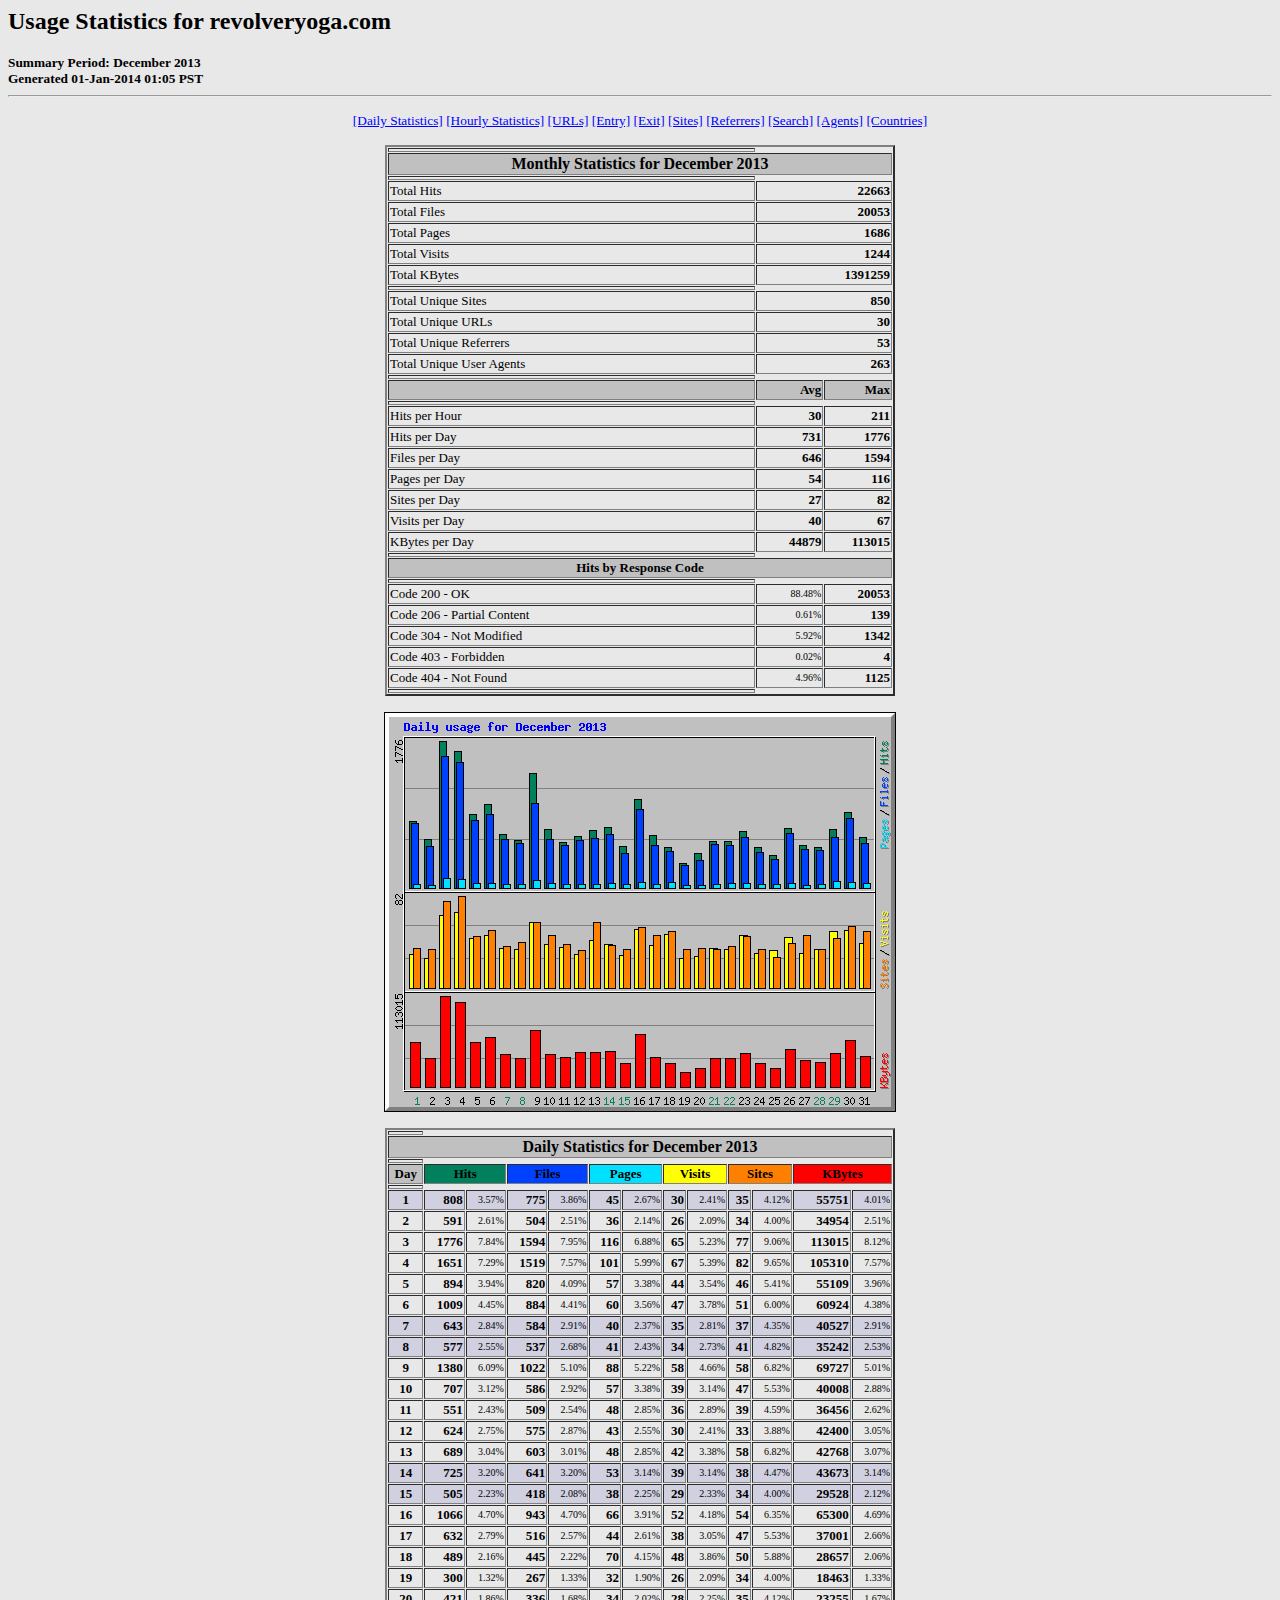
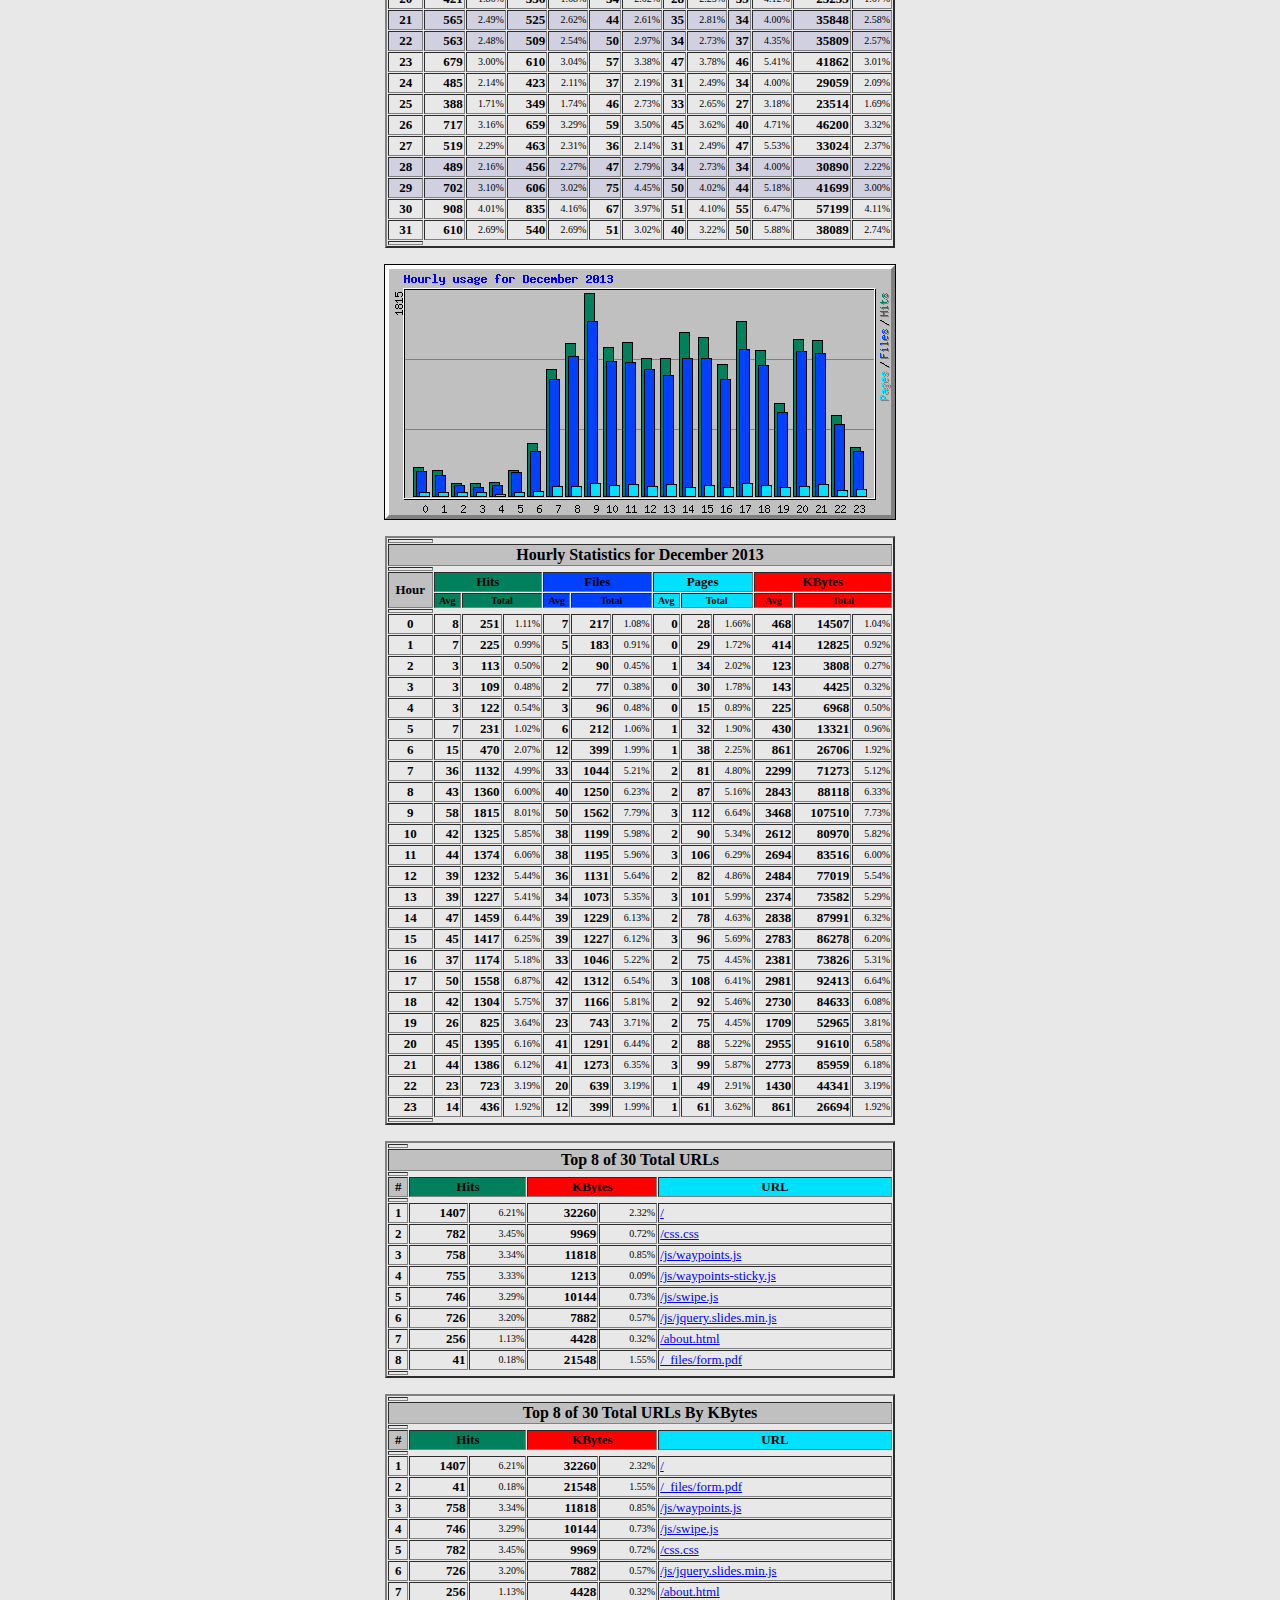
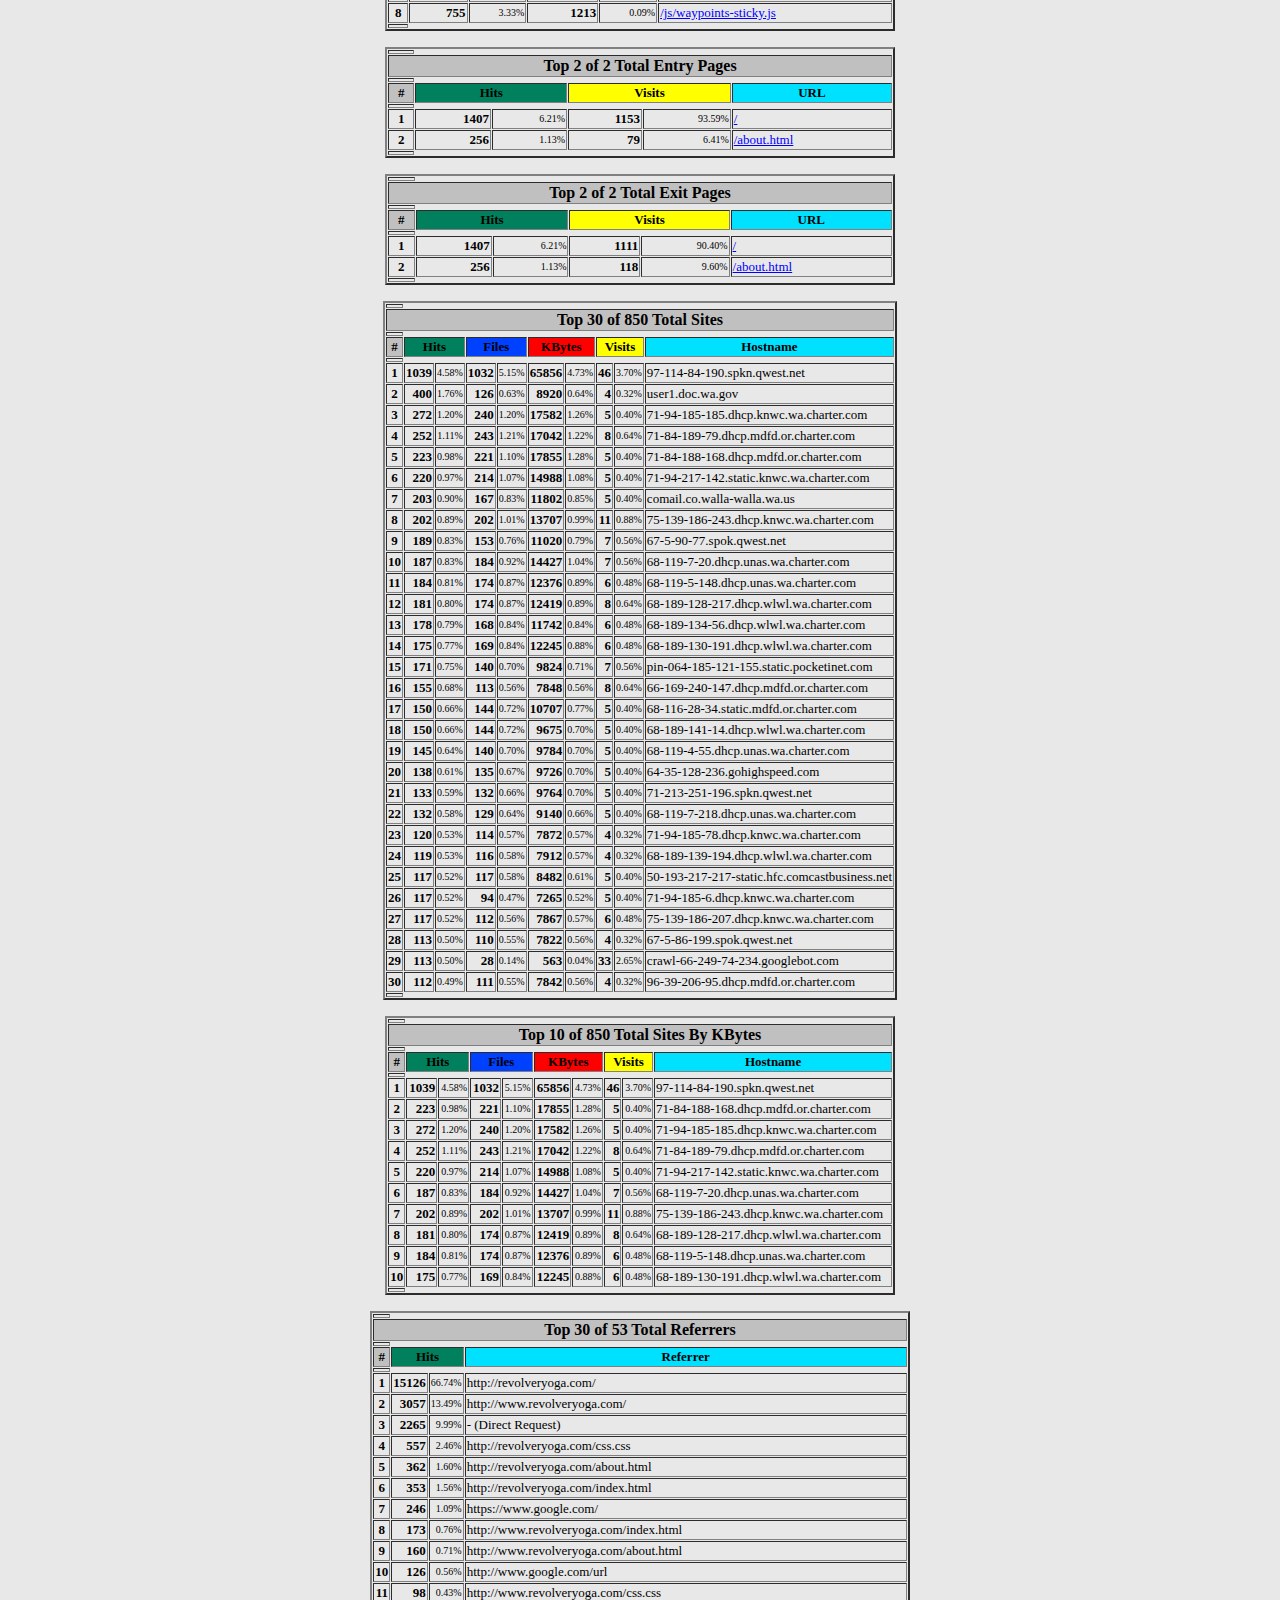
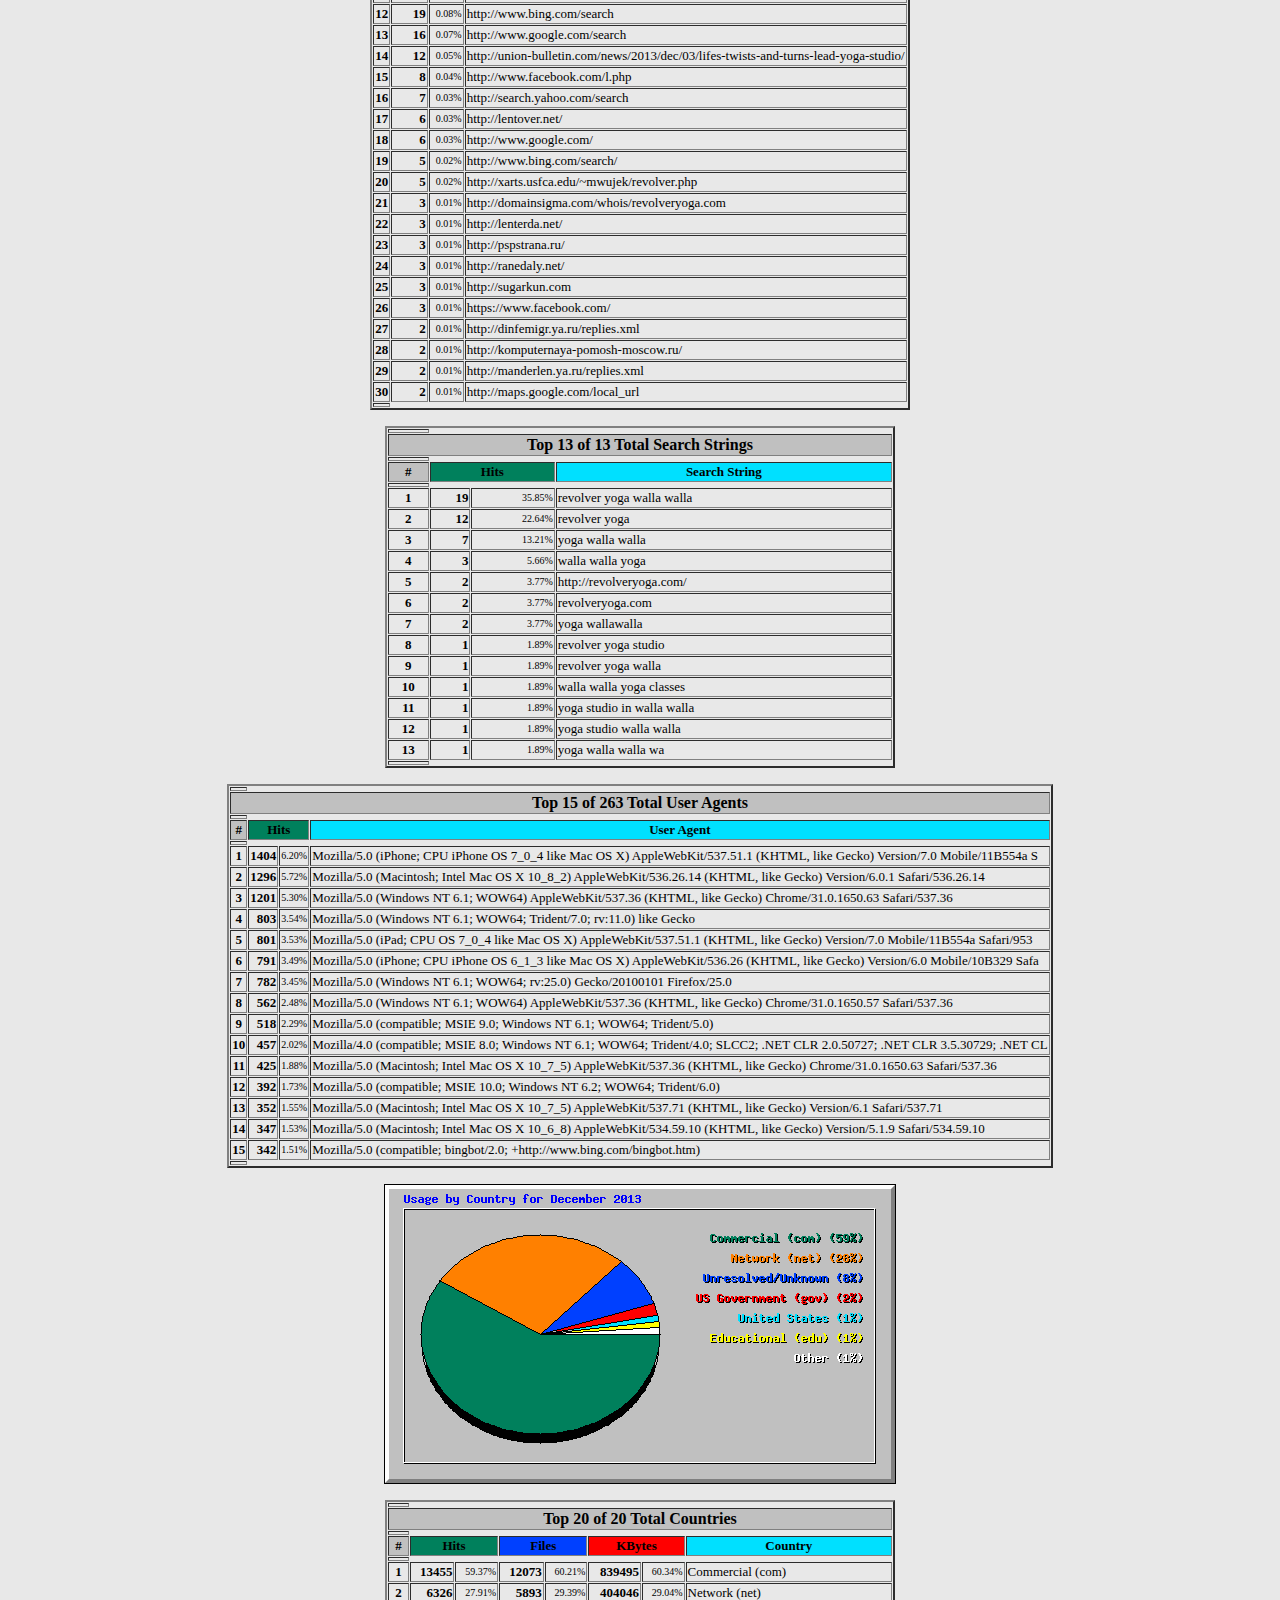
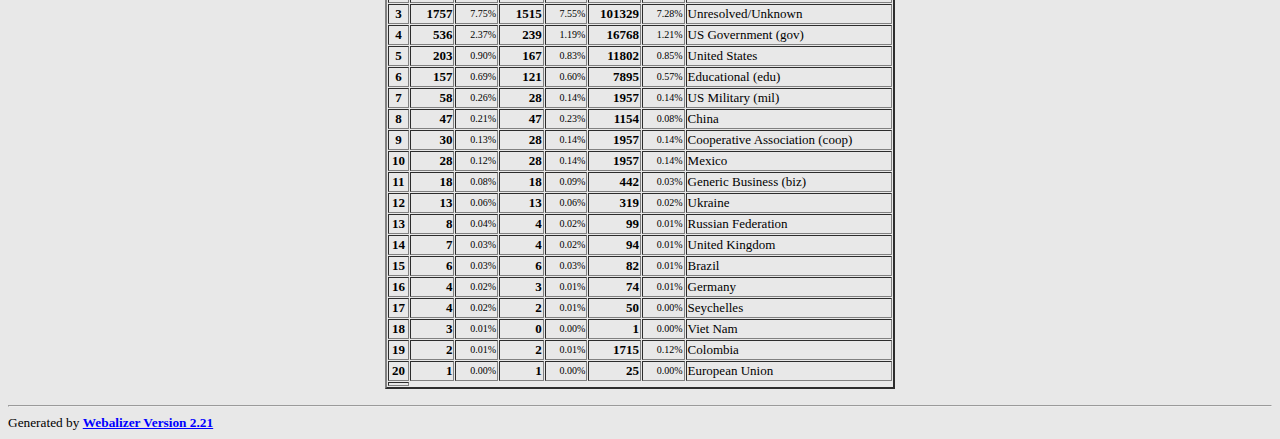
<file: stats/usage_201312.html>
<!DOCTYPE HTML PUBLIC "-//W3C//DTD HTML 4.0 Transitional//EN">

<!-- Generated by The Webalizer  Ver. 2.21-02 -->
<!--                                          -->
<!-- Copyright 1997-2009  Bradford L. Barrett -->
<!--                                          -->
<!-- Distributed under the GNU GPL  Version 2 -->
<!--        Full text may be found at:        -->
<!--         http://www.webalizer.org         -->
<!--                                          -->
<!--  Give the power back to the programmers  -->
<!--   Support the Free Software Foundation   -->
<!--           (http://www.fsf.org)           -->
<!--                                          -->
<!-- *** Generated: 01-Jan-2014 01:05 PST *** -->

<HTML lang="en">
<HEAD>
 <TITLE>Usage Statistics for revolveryoga.com - December 2013</TITLE>
</HEAD>

<BODY BGCOLOR="#E8E8E8" TEXT="#000000" LINK="#0000FF" VLINK="#FF0000">
<H2>Usage Statistics for revolveryoga.com</H2>
<SMALL><STRONG>
Summary Period: December 2013<BR>
Generated 01-Jan-2014 01:05 PST<BR>
</STRONG></SMALL>
<CENTER>
<HR>
<P>
<SMALL>
<A HREF="#DAYSTATS">[Daily Statistics]</A>
<A HREF="#HOURSTATS">[Hourly Statistics]</A>
<A HREF="#TOPURLS">[URLs]</A>
<A HREF="#TOPENTRY">[Entry]</A>
<A HREF="#TOPEXIT">[Exit]</A>
<A HREF="#TOPSITES">[Sites]</A>
<A HREF="#TOPREFS">[Referrers]</A>
<A HREF="#TOPSEARCH">[Search]</A>
<A HREF="#TOPAGENTS">[Agents]</A>
<A HREF="#TOPCTRYS">[Countries]</A>
</SMALL>
<P>
<TABLE WIDTH=510 BORDER=2 CELLSPACING=1 CELLPADDING=1>
<TR><TH HEIGHT=4></TH></TR>
<TR><TH COLSPAN=3 ALIGN=center BGCOLOR="#C0C0C0">Monthly Statistics for December 2013</TH></TR>
<TR><TH HEIGHT=4></TH></TR>
<TR><TD WIDTH=380><FONT SIZE="-1">Total Hits</FONT></TD>
<TD ALIGN=right COLSPAN=2><FONT SIZE="-1"><B>22663</B></FONT></TD></TR>
<TR><TD WIDTH=380><FONT SIZE="-1">Total Files</FONT></TD>
<TD ALIGN=right COLSPAN=2><FONT SIZE="-1"><B>20053</B></FONT></TD></TR>
<TR><TD WIDTH=380><FONT SIZE="-1">Total Pages</FONT></TD>
<TD ALIGN=right COLSPAN=2><FONT SIZE="-1"><B>1686</B></FONT></TD></TR>
<TR><TD WIDTH=380><FONT SIZE="-1">Total Visits</FONT></TD>
<TD ALIGN=right COLSPAN=2><FONT SIZE="-1"><B>1244</B></FONT></TD></TR>
<TR><TD WIDTH=380><FONT SIZE="-1">Total KBytes</FONT></TD>
<TD ALIGN=right COLSPAN=2><FONT SIZE="-1"><B>1391259</B></FONT></TD></TR>
<TR><TH HEIGHT=4></TH></TR>
<TR><TD WIDTH=380><FONT SIZE="-1">Total Unique Sites</FONT></TD>
<TD ALIGN=right COLSPAN=2><FONT SIZE="-1"><B>850</B></FONT></TD></TR>
<TR><TD WIDTH=380><FONT SIZE="-1">Total Unique URLs</FONT></TD>
<TD ALIGN=right COLSPAN=2><FONT SIZE="-1"><B>30</B></FONT></TD></TR>
<TR><TD WIDTH=380><FONT SIZE="-1">Total Unique Referrers</FONT></TD>
<TD ALIGN=right COLSPAN=2><FONT SIZE="-1"><B>53</B></FONT></TD></TR>
<TR><TD WIDTH=380><FONT SIZE="-1">Total Unique User Agents</FONT></TD>
<TD ALIGN=right COLSPAN=2><FONT SIZE="-1"><B>263</B></FONT></TD></TR>
<TR><TH HEIGHT=4></TH></TR>
<TR><TH WIDTH=380 BGCOLOR="#C0C0C0"><FONT SIZE=-1 COLOR="#C0C0C0">.</FONT></TH>
<TH WIDTH=65 BGCOLOR="#C0C0C0" ALIGN=right><FONT SIZE=-1>Avg </FONT></TH>
<TH WIDTH=65 BGCOLOR="#C0C0C0" ALIGN=right><FONT SIZE=-1>Max </FONT></TH></TR>
<TR><TH HEIGHT=4></TH></TR>
<TR><TD><FONT SIZE="-1">Hits per Hour</FONT></TD>
<TD ALIGN=right WIDTH=65><FONT SIZE="-1"><B>30</B></FONT></TD>
<TD WIDTH=65 ALIGN=right><FONT SIZE=-1><B>211</B></FONT></TD></TR>
<TR><TD><FONT SIZE="-1">Hits per Day</FONT></TD>
<TD ALIGN=right WIDTH=65><FONT SIZE="-1"><B>731</B></FONT></TD>
<TD WIDTH=65 ALIGN=right><FONT SIZE=-1><B>1776</B></FONT></TD></TR>
<TR><TD><FONT SIZE="-1">Files per Day</FONT></TD>
<TD ALIGN=right WIDTH=65><FONT SIZE="-1"><B>646</B></FONT></TD>
<TD WIDTH=65 ALIGN=right><FONT SIZE=-1><B>1594</B></FONT></TD></TR>
<TR><TD><FONT SIZE="-1">Pages per Day</FONT></TD>
<TD ALIGN=right WIDTH=65><FONT SIZE="-1"><B>54</B></FONT></TD>
<TD WIDTH=65 ALIGN=right><FONT SIZE=-1><B>116</B></FONT></TD></TR>
<TR><TD><FONT SIZE="-1">Sites per Day</FONT></TD>
<TD ALIGN=right WIDTH=65><FONT SIZE="-1"><B>27</B></FONT></TD>
<TD WIDTH=65 ALIGN=right><FONT SIZE=-1><B>82</B></FONT></TD></TR>
<TR><TD><FONT SIZE="-1">Visits per Day</FONT></TD>
<TD ALIGN=right WIDTH=65><FONT SIZE="-1"><B>40</B></FONT></TD>
<TD WIDTH=65 ALIGN=right><FONT SIZE=-1><B>67</B></FONT></TD></TR>
<TR><TD><FONT SIZE="-1">KBytes per Day</FONT></TD>
<TD ALIGN=right WIDTH=65><FONT SIZE="-1"><B>44879</B></FONT></TD>
<TD WIDTH=65 ALIGN=right><FONT SIZE=-1><B>113015</B></FONT></TD></TR>
<TR><TH HEIGHT=4></TH></TR>
<TR><TH COLSPAN=3 ALIGN=center BGCOLOR="#C0C0C0">
<FONT SIZE="-1">Hits by Response Code</FONT></TH></TR>
<TR><TH HEIGHT=4></TH></TR>
<TR><TD><FONT SIZE="-1">Code 200 - OK</FONT></TD>
<TD ALIGN=right><FONT SIZE="-2">88.48%</FONT></TD>
<TD ALIGN=right><FONT SIZE="-1"><B>20053</B></FONT></TD></TR>
<TR><TD><FONT SIZE="-1">Code 206 - Partial Content</FONT></TD>
<TD ALIGN=right><FONT SIZE="-2">0.61%</FONT></TD>
<TD ALIGN=right><FONT SIZE="-1"><B>139</B></FONT></TD></TR>
<TR><TD><FONT SIZE="-1">Code 304 - Not Modified</FONT></TD>
<TD ALIGN=right><FONT SIZE="-2">5.92%</FONT></TD>
<TD ALIGN=right><FONT SIZE="-1"><B>1342</B></FONT></TD></TR>
<TR><TD><FONT SIZE="-1">Code 403 - Forbidden</FONT></TD>
<TD ALIGN=right><FONT SIZE="-2">0.02%</FONT></TD>
<TD ALIGN=right><FONT SIZE="-1"><B>4</B></FONT></TD></TR>
<TR><TD><FONT SIZE="-1">Code 404 - Not Found</FONT></TD>
<TD ALIGN=right><FONT SIZE="-2">4.96%</FONT></TD>
<TD ALIGN=right><FONT SIZE="-1"><B>1125</B></FONT></TD></TR>
<TR><TH HEIGHT=4></TH></TR>
</TABLE>
<P>
<A NAME="DAYSTATS"></A>
<IMG SRC="daily_usage_201312.png" ALT="Daily usage for December 2013" HEIGHT=400 WIDTH=512><P>
<TABLE WIDTH=510 BORDER=2 CELLSPACING=1 CELLPADDING=1>
<TR><TH HEIGHT=4></TH></TR>
<TR><TH BGCOLOR="#C0C0C0" COLSPAN=13 ALIGN=center>Daily Statistics for December 2013</TH></TR>
<TR><TH HEIGHT=4></TH></TR>
<TR><TH ALIGN=center BGCOLOR="#C0C0C0"><FONT SIZE="-1">Day</FONT></TH>
<TH ALIGN=center BGCOLOR="#00805c" COLSPAN=2><FONT SIZE="-1">Hits</FONT></TH>
<TH ALIGN=center BGCOLOR="#0040ff" COLSPAN=2><FONT SIZE="-1">Files</FONT></TH>
<TH ALIGN=center BGCOLOR="#00e0ff" COLSPAN=2><FONT SIZE="-1">Pages</FONT></TH>
<TH ALIGN=center BGCOLOR="#ffff00" COLSPAN=2><FONT SIZE="-1">Visits</FONT></TH>
<TH ALIGN=center BGCOLOR="#ff8000" COLSPAN=2><FONT SIZE="-1">Sites</FONT></TH>
<TH ALIGN=center BGCOLOR="#ff0000" COLSPAN=2><FONT SIZE="-1">KBytes</FONT></TH></TR>
<TR><TH HEIGHT=4></TH></TR>
<TR BGCOLOR="#D0D0E0"><TD ALIGN=center><FONT SIZE="-1"><B>1</B></FONT></TD>
<TD ALIGN=right><FONT SIZE="-1"><B>808</B></FONT></TD>
<TD ALIGN=right><FONT SIZE="-2">3.57%</FONT></TD>
<TD ALIGN=right><FONT SIZE="-1"><B>775</B></FONT></TD>
<TD ALIGN=right><FONT SIZE="-2">3.86%</FONT></TD>
<TD ALIGN=right><FONT SIZE="-1"><B>45</B></FONT></TD>
<TD ALIGN=right><FONT SIZE="-2">2.67%</FONT></TD>
<TD ALIGN=right><FONT SIZE="-1"><B>30</B></FONT></TD>
<TD ALIGN=right><FONT SIZE="-2">2.41%</FONT></TD>
<TD ALIGN=right><FONT SIZE="-1"><B>35</B></FONT></TD>
<TD ALIGN=right><FONT SIZE="-2">4.12%</FONT></TD>
<TD ALIGN=right><FONT SIZE="-1"><B>55751</B></FONT></TD>
<TD ALIGN=right><FONT SIZE="-2">4.01%</FONT></TD></TR>
<TR><TD ALIGN=center><FONT SIZE="-1"><B>2</B></FONT></TD>
<TD ALIGN=right><FONT SIZE="-1"><B>591</B></FONT></TD>
<TD ALIGN=right><FONT SIZE="-2">2.61%</FONT></TD>
<TD ALIGN=right><FONT SIZE="-1"><B>504</B></FONT></TD>
<TD ALIGN=right><FONT SIZE="-2">2.51%</FONT></TD>
<TD ALIGN=right><FONT SIZE="-1"><B>36</B></FONT></TD>
<TD ALIGN=right><FONT SIZE="-2">2.14%</FONT></TD>
<TD ALIGN=right><FONT SIZE="-1"><B>26</B></FONT></TD>
<TD ALIGN=right><FONT SIZE="-2">2.09%</FONT></TD>
<TD ALIGN=right><FONT SIZE="-1"><B>34</B></FONT></TD>
<TD ALIGN=right><FONT SIZE="-2">4.00%</FONT></TD>
<TD ALIGN=right><FONT SIZE="-1"><B>34954</B></FONT></TD>
<TD ALIGN=right><FONT SIZE="-2">2.51%</FONT></TD></TR>
<TR><TD ALIGN=center><FONT SIZE="-1"><B>3</B></FONT></TD>
<TD ALIGN=right><FONT SIZE="-1"><B>1776</B></FONT></TD>
<TD ALIGN=right><FONT SIZE="-2">7.84%</FONT></TD>
<TD ALIGN=right><FONT SIZE="-1"><B>1594</B></FONT></TD>
<TD ALIGN=right><FONT SIZE="-2">7.95%</FONT></TD>
<TD ALIGN=right><FONT SIZE="-1"><B>116</B></FONT></TD>
<TD ALIGN=right><FONT SIZE="-2">6.88%</FONT></TD>
<TD ALIGN=right><FONT SIZE="-1"><B>65</B></FONT></TD>
<TD ALIGN=right><FONT SIZE="-2">5.23%</FONT></TD>
<TD ALIGN=right><FONT SIZE="-1"><B>77</B></FONT></TD>
<TD ALIGN=right><FONT SIZE="-2">9.06%</FONT></TD>
<TD ALIGN=right><FONT SIZE="-1"><B>113015</B></FONT></TD>
<TD ALIGN=right><FONT SIZE="-2">8.12%</FONT></TD></TR>
<TR><TD ALIGN=center><FONT SIZE="-1"><B>4</B></FONT></TD>
<TD ALIGN=right><FONT SIZE="-1"><B>1651</B></FONT></TD>
<TD ALIGN=right><FONT SIZE="-2">7.29%</FONT></TD>
<TD ALIGN=right><FONT SIZE="-1"><B>1519</B></FONT></TD>
<TD ALIGN=right><FONT SIZE="-2">7.57%</FONT></TD>
<TD ALIGN=right><FONT SIZE="-1"><B>101</B></FONT></TD>
<TD ALIGN=right><FONT SIZE="-2">5.99%</FONT></TD>
<TD ALIGN=right><FONT SIZE="-1"><B>67</B></FONT></TD>
<TD ALIGN=right><FONT SIZE="-2">5.39%</FONT></TD>
<TD ALIGN=right><FONT SIZE="-1"><B>82</B></FONT></TD>
<TD ALIGN=right><FONT SIZE="-2">9.65%</FONT></TD>
<TD ALIGN=right><FONT SIZE="-1"><B>105310</B></FONT></TD>
<TD ALIGN=right><FONT SIZE="-2">7.57%</FONT></TD></TR>
<TR><TD ALIGN=center><FONT SIZE="-1"><B>5</B></FONT></TD>
<TD ALIGN=right><FONT SIZE="-1"><B>894</B></FONT></TD>
<TD ALIGN=right><FONT SIZE="-2">3.94%</FONT></TD>
<TD ALIGN=right><FONT SIZE="-1"><B>820</B></FONT></TD>
<TD ALIGN=right><FONT SIZE="-2">4.09%</FONT></TD>
<TD ALIGN=right><FONT SIZE="-1"><B>57</B></FONT></TD>
<TD ALIGN=right><FONT SIZE="-2">3.38%</FONT></TD>
<TD ALIGN=right><FONT SIZE="-1"><B>44</B></FONT></TD>
<TD ALIGN=right><FONT SIZE="-2">3.54%</FONT></TD>
<TD ALIGN=right><FONT SIZE="-1"><B>46</B></FONT></TD>
<TD ALIGN=right><FONT SIZE="-2">5.41%</FONT></TD>
<TD ALIGN=right><FONT SIZE="-1"><B>55109</B></FONT></TD>
<TD ALIGN=right><FONT SIZE="-2">3.96%</FONT></TD></TR>
<TR><TD ALIGN=center><FONT SIZE="-1"><B>6</B></FONT></TD>
<TD ALIGN=right><FONT SIZE="-1"><B>1009</B></FONT></TD>
<TD ALIGN=right><FONT SIZE="-2">4.45%</FONT></TD>
<TD ALIGN=right><FONT SIZE="-1"><B>884</B></FONT></TD>
<TD ALIGN=right><FONT SIZE="-2">4.41%</FONT></TD>
<TD ALIGN=right><FONT SIZE="-1"><B>60</B></FONT></TD>
<TD ALIGN=right><FONT SIZE="-2">3.56%</FONT></TD>
<TD ALIGN=right><FONT SIZE="-1"><B>47</B></FONT></TD>
<TD ALIGN=right><FONT SIZE="-2">3.78%</FONT></TD>
<TD ALIGN=right><FONT SIZE="-1"><B>51</B></FONT></TD>
<TD ALIGN=right><FONT SIZE="-2">6.00%</FONT></TD>
<TD ALIGN=right><FONT SIZE="-1"><B>60924</B></FONT></TD>
<TD ALIGN=right><FONT SIZE="-2">4.38%</FONT></TD></TR>
<TR BGCOLOR="#D0D0E0"><TD ALIGN=center><FONT SIZE="-1"><B>7</B></FONT></TD>
<TD ALIGN=right><FONT SIZE="-1"><B>643</B></FONT></TD>
<TD ALIGN=right><FONT SIZE="-2">2.84%</FONT></TD>
<TD ALIGN=right><FONT SIZE="-1"><B>584</B></FONT></TD>
<TD ALIGN=right><FONT SIZE="-2">2.91%</FONT></TD>
<TD ALIGN=right><FONT SIZE="-1"><B>40</B></FONT></TD>
<TD ALIGN=right><FONT SIZE="-2">2.37%</FONT></TD>
<TD ALIGN=right><FONT SIZE="-1"><B>35</B></FONT></TD>
<TD ALIGN=right><FONT SIZE="-2">2.81%</FONT></TD>
<TD ALIGN=right><FONT SIZE="-1"><B>37</B></FONT></TD>
<TD ALIGN=right><FONT SIZE="-2">4.35%</FONT></TD>
<TD ALIGN=right><FONT SIZE="-1"><B>40527</B></FONT></TD>
<TD ALIGN=right><FONT SIZE="-2">2.91%</FONT></TD></TR>
<TR BGCOLOR="#D0D0E0"><TD ALIGN=center><FONT SIZE="-1"><B>8</B></FONT></TD>
<TD ALIGN=right><FONT SIZE="-1"><B>577</B></FONT></TD>
<TD ALIGN=right><FONT SIZE="-2">2.55%</FONT></TD>
<TD ALIGN=right><FONT SIZE="-1"><B>537</B></FONT></TD>
<TD ALIGN=right><FONT SIZE="-2">2.68%</FONT></TD>
<TD ALIGN=right><FONT SIZE="-1"><B>41</B></FONT></TD>
<TD ALIGN=right><FONT SIZE="-2">2.43%</FONT></TD>
<TD ALIGN=right><FONT SIZE="-1"><B>34</B></FONT></TD>
<TD ALIGN=right><FONT SIZE="-2">2.73%</FONT></TD>
<TD ALIGN=right><FONT SIZE="-1"><B>41</B></FONT></TD>
<TD ALIGN=right><FONT SIZE="-2">4.82%</FONT></TD>
<TD ALIGN=right><FONT SIZE="-1"><B>35242</B></FONT></TD>
<TD ALIGN=right><FONT SIZE="-2">2.53%</FONT></TD></TR>
<TR><TD ALIGN=center><FONT SIZE="-1"><B>9</B></FONT></TD>
<TD ALIGN=right><FONT SIZE="-1"><B>1380</B></FONT></TD>
<TD ALIGN=right><FONT SIZE="-2">6.09%</FONT></TD>
<TD ALIGN=right><FONT SIZE="-1"><B>1022</B></FONT></TD>
<TD ALIGN=right><FONT SIZE="-2">5.10%</FONT></TD>
<TD ALIGN=right><FONT SIZE="-1"><B>88</B></FONT></TD>
<TD ALIGN=right><FONT SIZE="-2">5.22%</FONT></TD>
<TD ALIGN=right><FONT SIZE="-1"><B>58</B></FONT></TD>
<TD ALIGN=right><FONT SIZE="-2">4.66%</FONT></TD>
<TD ALIGN=right><FONT SIZE="-1"><B>58</B></FONT></TD>
<TD ALIGN=right><FONT SIZE="-2">6.82%</FONT></TD>
<TD ALIGN=right><FONT SIZE="-1"><B>69727</B></FONT></TD>
<TD ALIGN=right><FONT SIZE="-2">5.01%</FONT></TD></TR>
<TR><TD ALIGN=center><FONT SIZE="-1"><B>10</B></FONT></TD>
<TD ALIGN=right><FONT SIZE="-1"><B>707</B></FONT></TD>
<TD ALIGN=right><FONT SIZE="-2">3.12%</FONT></TD>
<TD ALIGN=right><FONT SIZE="-1"><B>586</B></FONT></TD>
<TD ALIGN=right><FONT SIZE="-2">2.92%</FONT></TD>
<TD ALIGN=right><FONT SIZE="-1"><B>57</B></FONT></TD>
<TD ALIGN=right><FONT SIZE="-2">3.38%</FONT></TD>
<TD ALIGN=right><FONT SIZE="-1"><B>39</B></FONT></TD>
<TD ALIGN=right><FONT SIZE="-2">3.14%</FONT></TD>
<TD ALIGN=right><FONT SIZE="-1"><B>47</B></FONT></TD>
<TD ALIGN=right><FONT SIZE="-2">5.53%</FONT></TD>
<TD ALIGN=right><FONT SIZE="-1"><B>40008</B></FONT></TD>
<TD ALIGN=right><FONT SIZE="-2">2.88%</FONT></TD></TR>
<TR><TD ALIGN=center><FONT SIZE="-1"><B>11</B></FONT></TD>
<TD ALIGN=right><FONT SIZE="-1"><B>551</B></FONT></TD>
<TD ALIGN=right><FONT SIZE="-2">2.43%</FONT></TD>
<TD ALIGN=right><FONT SIZE="-1"><B>509</B></FONT></TD>
<TD ALIGN=right><FONT SIZE="-2">2.54%</FONT></TD>
<TD ALIGN=right><FONT SIZE="-1"><B>48</B></FONT></TD>
<TD ALIGN=right><FONT SIZE="-2">2.85%</FONT></TD>
<TD ALIGN=right><FONT SIZE="-1"><B>36</B></FONT></TD>
<TD ALIGN=right><FONT SIZE="-2">2.89%</FONT></TD>
<TD ALIGN=right><FONT SIZE="-1"><B>39</B></FONT></TD>
<TD ALIGN=right><FONT SIZE="-2">4.59%</FONT></TD>
<TD ALIGN=right><FONT SIZE="-1"><B>36456</B></FONT></TD>
<TD ALIGN=right><FONT SIZE="-2">2.62%</FONT></TD></TR>
<TR><TD ALIGN=center><FONT SIZE="-1"><B>12</B></FONT></TD>
<TD ALIGN=right><FONT SIZE="-1"><B>624</B></FONT></TD>
<TD ALIGN=right><FONT SIZE="-2">2.75%</FONT></TD>
<TD ALIGN=right><FONT SIZE="-1"><B>575</B></FONT></TD>
<TD ALIGN=right><FONT SIZE="-2">2.87%</FONT></TD>
<TD ALIGN=right><FONT SIZE="-1"><B>43</B></FONT></TD>
<TD ALIGN=right><FONT SIZE="-2">2.55%</FONT></TD>
<TD ALIGN=right><FONT SIZE="-1"><B>30</B></FONT></TD>
<TD ALIGN=right><FONT SIZE="-2">2.41%</FONT></TD>
<TD ALIGN=right><FONT SIZE="-1"><B>33</B></FONT></TD>
<TD ALIGN=right><FONT SIZE="-2">3.88%</FONT></TD>
<TD ALIGN=right><FONT SIZE="-1"><B>42400</B></FONT></TD>
<TD ALIGN=right><FONT SIZE="-2">3.05%</FONT></TD></TR>
<TR><TD ALIGN=center><FONT SIZE="-1"><B>13</B></FONT></TD>
<TD ALIGN=right><FONT SIZE="-1"><B>689</B></FONT></TD>
<TD ALIGN=right><FONT SIZE="-2">3.04%</FONT></TD>
<TD ALIGN=right><FONT SIZE="-1"><B>603</B></FONT></TD>
<TD ALIGN=right><FONT SIZE="-2">3.01%</FONT></TD>
<TD ALIGN=right><FONT SIZE="-1"><B>48</B></FONT></TD>
<TD ALIGN=right><FONT SIZE="-2">2.85%</FONT></TD>
<TD ALIGN=right><FONT SIZE="-1"><B>42</B></FONT></TD>
<TD ALIGN=right><FONT SIZE="-2">3.38%</FONT></TD>
<TD ALIGN=right><FONT SIZE="-1"><B>58</B></FONT></TD>
<TD ALIGN=right><FONT SIZE="-2">6.82%</FONT></TD>
<TD ALIGN=right><FONT SIZE="-1"><B>42768</B></FONT></TD>
<TD ALIGN=right><FONT SIZE="-2">3.07%</FONT></TD></TR>
<TR BGCOLOR="#D0D0E0"><TD ALIGN=center><FONT SIZE="-1"><B>14</B></FONT></TD>
<TD ALIGN=right><FONT SIZE="-1"><B>725</B></FONT></TD>
<TD ALIGN=right><FONT SIZE="-2">3.20%</FONT></TD>
<TD ALIGN=right><FONT SIZE="-1"><B>641</B></FONT></TD>
<TD ALIGN=right><FONT SIZE="-2">3.20%</FONT></TD>
<TD ALIGN=right><FONT SIZE="-1"><B>53</B></FONT></TD>
<TD ALIGN=right><FONT SIZE="-2">3.14%</FONT></TD>
<TD ALIGN=right><FONT SIZE="-1"><B>39</B></FONT></TD>
<TD ALIGN=right><FONT SIZE="-2">3.14%</FONT></TD>
<TD ALIGN=right><FONT SIZE="-1"><B>38</B></FONT></TD>
<TD ALIGN=right><FONT SIZE="-2">4.47%</FONT></TD>
<TD ALIGN=right><FONT SIZE="-1"><B>43673</B></FONT></TD>
<TD ALIGN=right><FONT SIZE="-2">3.14%</FONT></TD></TR>
<TR BGCOLOR="#D0D0E0"><TD ALIGN=center><FONT SIZE="-1"><B>15</B></FONT></TD>
<TD ALIGN=right><FONT SIZE="-1"><B>505</B></FONT></TD>
<TD ALIGN=right><FONT SIZE="-2">2.23%</FONT></TD>
<TD ALIGN=right><FONT SIZE="-1"><B>418</B></FONT></TD>
<TD ALIGN=right><FONT SIZE="-2">2.08%</FONT></TD>
<TD ALIGN=right><FONT SIZE="-1"><B>38</B></FONT></TD>
<TD ALIGN=right><FONT SIZE="-2">2.25%</FONT></TD>
<TD ALIGN=right><FONT SIZE="-1"><B>29</B></FONT></TD>
<TD ALIGN=right><FONT SIZE="-2">2.33%</FONT></TD>
<TD ALIGN=right><FONT SIZE="-1"><B>34</B></FONT></TD>
<TD ALIGN=right><FONT SIZE="-2">4.00%</FONT></TD>
<TD ALIGN=right><FONT SIZE="-1"><B>29528</B></FONT></TD>
<TD ALIGN=right><FONT SIZE="-2">2.12%</FONT></TD></TR>
<TR><TD ALIGN=center><FONT SIZE="-1"><B>16</B></FONT></TD>
<TD ALIGN=right><FONT SIZE="-1"><B>1066</B></FONT></TD>
<TD ALIGN=right><FONT SIZE="-2">4.70%</FONT></TD>
<TD ALIGN=right><FONT SIZE="-1"><B>943</B></FONT></TD>
<TD ALIGN=right><FONT SIZE="-2">4.70%</FONT></TD>
<TD ALIGN=right><FONT SIZE="-1"><B>66</B></FONT></TD>
<TD ALIGN=right><FONT SIZE="-2">3.91%</FONT></TD>
<TD ALIGN=right><FONT SIZE="-1"><B>52</B></FONT></TD>
<TD ALIGN=right><FONT SIZE="-2">4.18%</FONT></TD>
<TD ALIGN=right><FONT SIZE="-1"><B>54</B></FONT></TD>
<TD ALIGN=right><FONT SIZE="-2">6.35%</FONT></TD>
<TD ALIGN=right><FONT SIZE="-1"><B>65300</B></FONT></TD>
<TD ALIGN=right><FONT SIZE="-2">4.69%</FONT></TD></TR>
<TR><TD ALIGN=center><FONT SIZE="-1"><B>17</B></FONT></TD>
<TD ALIGN=right><FONT SIZE="-1"><B>632</B></FONT></TD>
<TD ALIGN=right><FONT SIZE="-2">2.79%</FONT></TD>
<TD ALIGN=right><FONT SIZE="-1"><B>516</B></FONT></TD>
<TD ALIGN=right><FONT SIZE="-2">2.57%</FONT></TD>
<TD ALIGN=right><FONT SIZE="-1"><B>44</B></FONT></TD>
<TD ALIGN=right><FONT SIZE="-2">2.61%</FONT></TD>
<TD ALIGN=right><FONT SIZE="-1"><B>38</B></FONT></TD>
<TD ALIGN=right><FONT SIZE="-2">3.05%</FONT></TD>
<TD ALIGN=right><FONT SIZE="-1"><B>47</B></FONT></TD>
<TD ALIGN=right><FONT SIZE="-2">5.53%</FONT></TD>
<TD ALIGN=right><FONT SIZE="-1"><B>37001</B></FONT></TD>
<TD ALIGN=right><FONT SIZE="-2">2.66%</FONT></TD></TR>
<TR><TD ALIGN=center><FONT SIZE="-1"><B>18</B></FONT></TD>
<TD ALIGN=right><FONT SIZE="-1"><B>489</B></FONT></TD>
<TD ALIGN=right><FONT SIZE="-2">2.16%</FONT></TD>
<TD ALIGN=right><FONT SIZE="-1"><B>445</B></FONT></TD>
<TD ALIGN=right><FONT SIZE="-2">2.22%</FONT></TD>
<TD ALIGN=right><FONT SIZE="-1"><B>70</B></FONT></TD>
<TD ALIGN=right><FONT SIZE="-2">4.15%</FONT></TD>
<TD ALIGN=right><FONT SIZE="-1"><B>48</B></FONT></TD>
<TD ALIGN=right><FONT SIZE="-2">3.86%</FONT></TD>
<TD ALIGN=right><FONT SIZE="-1"><B>50</B></FONT></TD>
<TD ALIGN=right><FONT SIZE="-2">5.88%</FONT></TD>
<TD ALIGN=right><FONT SIZE="-1"><B>28657</B></FONT></TD>
<TD ALIGN=right><FONT SIZE="-2">2.06%</FONT></TD></TR>
<TR><TD ALIGN=center><FONT SIZE="-1"><B>19</B></FONT></TD>
<TD ALIGN=right><FONT SIZE="-1"><B>300</B></FONT></TD>
<TD ALIGN=right><FONT SIZE="-2">1.32%</FONT></TD>
<TD ALIGN=right><FONT SIZE="-1"><B>267</B></FONT></TD>
<TD ALIGN=right><FONT SIZE="-2">1.33%</FONT></TD>
<TD ALIGN=right><FONT SIZE="-1"><B>32</B></FONT></TD>
<TD ALIGN=right><FONT SIZE="-2">1.90%</FONT></TD>
<TD ALIGN=right><FONT SIZE="-1"><B>26</B></FONT></TD>
<TD ALIGN=right><FONT SIZE="-2">2.09%</FONT></TD>
<TD ALIGN=right><FONT SIZE="-1"><B>34</B></FONT></TD>
<TD ALIGN=right><FONT SIZE="-2">4.00%</FONT></TD>
<TD ALIGN=right><FONT SIZE="-1"><B>18463</B></FONT></TD>
<TD ALIGN=right><FONT SIZE="-2">1.33%</FONT></TD></TR>
<TR><TD ALIGN=center><FONT SIZE="-1"><B>20</B></FONT></TD>
<TD ALIGN=right><FONT SIZE="-1"><B>421</B></FONT></TD>
<TD ALIGN=right><FONT SIZE="-2">1.86%</FONT></TD>
<TD ALIGN=right><FONT SIZE="-1"><B>336</B></FONT></TD>
<TD ALIGN=right><FONT SIZE="-2">1.68%</FONT></TD>
<TD ALIGN=right><FONT SIZE="-1"><B>34</B></FONT></TD>
<TD ALIGN=right><FONT SIZE="-2">2.02%</FONT></TD>
<TD ALIGN=right><FONT SIZE="-1"><B>28</B></FONT></TD>
<TD ALIGN=right><FONT SIZE="-2">2.25%</FONT></TD>
<TD ALIGN=right><FONT SIZE="-1"><B>35</B></FONT></TD>
<TD ALIGN=right><FONT SIZE="-2">4.12%</FONT></TD>
<TD ALIGN=right><FONT SIZE="-1"><B>23255</B></FONT></TD>
<TD ALIGN=right><FONT SIZE="-2">1.67%</FONT></TD></TR>
<TR BGCOLOR="#D0D0E0"><TD ALIGN=center><FONT SIZE="-1"><B>21</B></FONT></TD>
<TD ALIGN=right><FONT SIZE="-1"><B>565</B></FONT></TD>
<TD ALIGN=right><FONT SIZE="-2">2.49%</FONT></TD>
<TD ALIGN=right><FONT SIZE="-1"><B>525</B></FONT></TD>
<TD ALIGN=right><FONT SIZE="-2">2.62%</FONT></TD>
<TD ALIGN=right><FONT SIZE="-1"><B>44</B></FONT></TD>
<TD ALIGN=right><FONT SIZE="-2">2.61%</FONT></TD>
<TD ALIGN=right><FONT SIZE="-1"><B>35</B></FONT></TD>
<TD ALIGN=right><FONT SIZE="-2">2.81%</FONT></TD>
<TD ALIGN=right><FONT SIZE="-1"><B>34</B></FONT></TD>
<TD ALIGN=right><FONT SIZE="-2">4.00%</FONT></TD>
<TD ALIGN=right><FONT SIZE="-1"><B>35848</B></FONT></TD>
<TD ALIGN=right><FONT SIZE="-2">2.58%</FONT></TD></TR>
<TR BGCOLOR="#D0D0E0"><TD ALIGN=center><FONT SIZE="-1"><B>22</B></FONT></TD>
<TD ALIGN=right><FONT SIZE="-1"><B>563</B></FONT></TD>
<TD ALIGN=right><FONT SIZE="-2">2.48%</FONT></TD>
<TD ALIGN=right><FONT SIZE="-1"><B>509</B></FONT></TD>
<TD ALIGN=right><FONT SIZE="-2">2.54%</FONT></TD>
<TD ALIGN=right><FONT SIZE="-1"><B>50</B></FONT></TD>
<TD ALIGN=right><FONT SIZE="-2">2.97%</FONT></TD>
<TD ALIGN=right><FONT SIZE="-1"><B>34</B></FONT></TD>
<TD ALIGN=right><FONT SIZE="-2">2.73%</FONT></TD>
<TD ALIGN=right><FONT SIZE="-1"><B>37</B></FONT></TD>
<TD ALIGN=right><FONT SIZE="-2">4.35%</FONT></TD>
<TD ALIGN=right><FONT SIZE="-1"><B>35809</B></FONT></TD>
<TD ALIGN=right><FONT SIZE="-2">2.57%</FONT></TD></TR>
<TR><TD ALIGN=center><FONT SIZE="-1"><B>23</B></FONT></TD>
<TD ALIGN=right><FONT SIZE="-1"><B>679</B></FONT></TD>
<TD ALIGN=right><FONT SIZE="-2">3.00%</FONT></TD>
<TD ALIGN=right><FONT SIZE="-1"><B>610</B></FONT></TD>
<TD ALIGN=right><FONT SIZE="-2">3.04%</FONT></TD>
<TD ALIGN=right><FONT SIZE="-1"><B>57</B></FONT></TD>
<TD ALIGN=right><FONT SIZE="-2">3.38%</FONT></TD>
<TD ALIGN=right><FONT SIZE="-1"><B>47</B></FONT></TD>
<TD ALIGN=right><FONT SIZE="-2">3.78%</FONT></TD>
<TD ALIGN=right><FONT SIZE="-1"><B>46</B></FONT></TD>
<TD ALIGN=right><FONT SIZE="-2">5.41%</FONT></TD>
<TD ALIGN=right><FONT SIZE="-1"><B>41862</B></FONT></TD>
<TD ALIGN=right><FONT SIZE="-2">3.01%</FONT></TD></TR>
<TR><TD ALIGN=center><FONT SIZE="-1"><B>24</B></FONT></TD>
<TD ALIGN=right><FONT SIZE="-1"><B>485</B></FONT></TD>
<TD ALIGN=right><FONT SIZE="-2">2.14%</FONT></TD>
<TD ALIGN=right><FONT SIZE="-1"><B>423</B></FONT></TD>
<TD ALIGN=right><FONT SIZE="-2">2.11%</FONT></TD>
<TD ALIGN=right><FONT SIZE="-1"><B>37</B></FONT></TD>
<TD ALIGN=right><FONT SIZE="-2">2.19%</FONT></TD>
<TD ALIGN=right><FONT SIZE="-1"><B>31</B></FONT></TD>
<TD ALIGN=right><FONT SIZE="-2">2.49%</FONT></TD>
<TD ALIGN=right><FONT SIZE="-1"><B>34</B></FONT></TD>
<TD ALIGN=right><FONT SIZE="-2">4.00%</FONT></TD>
<TD ALIGN=right><FONT SIZE="-1"><B>29059</B></FONT></TD>
<TD ALIGN=right><FONT SIZE="-2">2.09%</FONT></TD></TR>
<TR><TD ALIGN=center><FONT SIZE="-1"><B>25</B></FONT></TD>
<TD ALIGN=right><FONT SIZE="-1"><B>388</B></FONT></TD>
<TD ALIGN=right><FONT SIZE="-2">1.71%</FONT></TD>
<TD ALIGN=right><FONT SIZE="-1"><B>349</B></FONT></TD>
<TD ALIGN=right><FONT SIZE="-2">1.74%</FONT></TD>
<TD ALIGN=right><FONT SIZE="-1"><B>46</B></FONT></TD>
<TD ALIGN=right><FONT SIZE="-2">2.73%</FONT></TD>
<TD ALIGN=right><FONT SIZE="-1"><B>33</B></FONT></TD>
<TD ALIGN=right><FONT SIZE="-2">2.65%</FONT></TD>
<TD ALIGN=right><FONT SIZE="-1"><B>27</B></FONT></TD>
<TD ALIGN=right><FONT SIZE="-2">3.18%</FONT></TD>
<TD ALIGN=right><FONT SIZE="-1"><B>23514</B></FONT></TD>
<TD ALIGN=right><FONT SIZE="-2">1.69%</FONT></TD></TR>
<TR><TD ALIGN=center><FONT SIZE="-1"><B>26</B></FONT></TD>
<TD ALIGN=right><FONT SIZE="-1"><B>717</B></FONT></TD>
<TD ALIGN=right><FONT SIZE="-2">3.16%</FONT></TD>
<TD ALIGN=right><FONT SIZE="-1"><B>659</B></FONT></TD>
<TD ALIGN=right><FONT SIZE="-2">3.29%</FONT></TD>
<TD ALIGN=right><FONT SIZE="-1"><B>59</B></FONT></TD>
<TD ALIGN=right><FONT SIZE="-2">3.50%</FONT></TD>
<TD ALIGN=right><FONT SIZE="-1"><B>45</B></FONT></TD>
<TD ALIGN=right><FONT SIZE="-2">3.62%</FONT></TD>
<TD ALIGN=right><FONT SIZE="-1"><B>40</B></FONT></TD>
<TD ALIGN=right><FONT SIZE="-2">4.71%</FONT></TD>
<TD ALIGN=right><FONT SIZE="-1"><B>46200</B></FONT></TD>
<TD ALIGN=right><FONT SIZE="-2">3.32%</FONT></TD></TR>
<TR><TD ALIGN=center><FONT SIZE="-1"><B>27</B></FONT></TD>
<TD ALIGN=right><FONT SIZE="-1"><B>519</B></FONT></TD>
<TD ALIGN=right><FONT SIZE="-2">2.29%</FONT></TD>
<TD ALIGN=right><FONT SIZE="-1"><B>463</B></FONT></TD>
<TD ALIGN=right><FONT SIZE="-2">2.31%</FONT></TD>
<TD ALIGN=right><FONT SIZE="-1"><B>36</B></FONT></TD>
<TD ALIGN=right><FONT SIZE="-2">2.14%</FONT></TD>
<TD ALIGN=right><FONT SIZE="-1"><B>31</B></FONT></TD>
<TD ALIGN=right><FONT SIZE="-2">2.49%</FONT></TD>
<TD ALIGN=right><FONT SIZE="-1"><B>47</B></FONT></TD>
<TD ALIGN=right><FONT SIZE="-2">5.53%</FONT></TD>
<TD ALIGN=right><FONT SIZE="-1"><B>33024</B></FONT></TD>
<TD ALIGN=right><FONT SIZE="-2">2.37%</FONT></TD></TR>
<TR BGCOLOR="#D0D0E0"><TD ALIGN=center><FONT SIZE="-1"><B>28</B></FONT></TD>
<TD ALIGN=right><FONT SIZE="-1"><B>489</B></FONT></TD>
<TD ALIGN=right><FONT SIZE="-2">2.16%</FONT></TD>
<TD ALIGN=right><FONT SIZE="-1"><B>456</B></FONT></TD>
<TD ALIGN=right><FONT SIZE="-2">2.27%</FONT></TD>
<TD ALIGN=right><FONT SIZE="-1"><B>47</B></FONT></TD>
<TD ALIGN=right><FONT SIZE="-2">2.79%</FONT></TD>
<TD ALIGN=right><FONT SIZE="-1"><B>34</B></FONT></TD>
<TD ALIGN=right><FONT SIZE="-2">2.73%</FONT></TD>
<TD ALIGN=right><FONT SIZE="-1"><B>34</B></FONT></TD>
<TD ALIGN=right><FONT SIZE="-2">4.00%</FONT></TD>
<TD ALIGN=right><FONT SIZE="-1"><B>30890</B></FONT></TD>
<TD ALIGN=right><FONT SIZE="-2">2.22%</FONT></TD></TR>
<TR BGCOLOR="#D0D0E0"><TD ALIGN=center><FONT SIZE="-1"><B>29</B></FONT></TD>
<TD ALIGN=right><FONT SIZE="-1"><B>702</B></FONT></TD>
<TD ALIGN=right><FONT SIZE="-2">3.10%</FONT></TD>
<TD ALIGN=right><FONT SIZE="-1"><B>606</B></FONT></TD>
<TD ALIGN=right><FONT SIZE="-2">3.02%</FONT></TD>
<TD ALIGN=right><FONT SIZE="-1"><B>75</B></FONT></TD>
<TD ALIGN=right><FONT SIZE="-2">4.45%</FONT></TD>
<TD ALIGN=right><FONT SIZE="-1"><B>50</B></FONT></TD>
<TD ALIGN=right><FONT SIZE="-2">4.02%</FONT></TD>
<TD ALIGN=right><FONT SIZE="-1"><B>44</B></FONT></TD>
<TD ALIGN=right><FONT SIZE="-2">5.18%</FONT></TD>
<TD ALIGN=right><FONT SIZE="-1"><B>41699</B></FONT></TD>
<TD ALIGN=right><FONT SIZE="-2">3.00%</FONT></TD></TR>
<TR><TD ALIGN=center><FONT SIZE="-1"><B>30</B></FONT></TD>
<TD ALIGN=right><FONT SIZE="-1"><B>908</B></FONT></TD>
<TD ALIGN=right><FONT SIZE="-2">4.01%</FONT></TD>
<TD ALIGN=right><FONT SIZE="-1"><B>835</B></FONT></TD>
<TD ALIGN=right><FONT SIZE="-2">4.16%</FONT></TD>
<TD ALIGN=right><FONT SIZE="-1"><B>67</B></FONT></TD>
<TD ALIGN=right><FONT SIZE="-2">3.97%</FONT></TD>
<TD ALIGN=right><FONT SIZE="-1"><B>51</B></FONT></TD>
<TD ALIGN=right><FONT SIZE="-2">4.10%</FONT></TD>
<TD ALIGN=right><FONT SIZE="-1"><B>55</B></FONT></TD>
<TD ALIGN=right><FONT SIZE="-2">6.47%</FONT></TD>
<TD ALIGN=right><FONT SIZE="-1"><B>57199</B></FONT></TD>
<TD ALIGN=right><FONT SIZE="-2">4.11%</FONT></TD></TR>
<TR><TD ALIGN=center><FONT SIZE="-1"><B>31</B></FONT></TD>
<TD ALIGN=right><FONT SIZE="-1"><B>610</B></FONT></TD>
<TD ALIGN=right><FONT SIZE="-2">2.69%</FONT></TD>
<TD ALIGN=right><FONT SIZE="-1"><B>540</B></FONT></TD>
<TD ALIGN=right><FONT SIZE="-2">2.69%</FONT></TD>
<TD ALIGN=right><FONT SIZE="-1"><B>51</B></FONT></TD>
<TD ALIGN=right><FONT SIZE="-2">3.02%</FONT></TD>
<TD ALIGN=right><FONT SIZE="-1"><B>40</B></FONT></TD>
<TD ALIGN=right><FONT SIZE="-2">3.22%</FONT></TD>
<TD ALIGN=right><FONT SIZE="-1"><B>50</B></FONT></TD>
<TD ALIGN=right><FONT SIZE="-2">5.88%</FONT></TD>
<TD ALIGN=right><FONT SIZE="-1"><B>38089</B></FONT></TD>
<TD ALIGN=right><FONT SIZE="-2">2.74%</FONT></TD></TR>
<TR><TH HEIGHT=4></TH></TR>
</TABLE>
<P>
<A NAME="HOURSTATS"></A>
<IMG SRC="hourly_usage_201312.png" ALT="Hourly usage for December 2013" HEIGHT=256 WIDTH=512><P>
<TABLE WIDTH=510 BORDER=2 CELLSPACING=1 CELLPADDING=1>
<TR><TH HEIGHT=4></TH></TR>
<TR><TH BGCOLOR="#C0C0C0" COLSPAN=13 ALIGN=center>Hourly Statistics for December 2013</TH></TR>
<TR><TH HEIGHT=4></TH></TR>
<TR><TH ALIGN=center ROWSPAN=2 BGCOLOR="#C0C0C0"><FONT SIZE="-1">Hour</FONT></TH>
<TH ALIGN=center BGCOLOR="#00805c" COLSPAN=3><FONT SIZE="-1">Hits</FONT></TH>
<TH ALIGN=center BGCOLOR="#0040ff" COLSPAN=3><FONT SIZE="-1">Files</FONT></TH>
<TH ALIGN=center BGCOLOR="#00e0ff" COLSPAN=3><FONT SIZE="-1">Pages</FONT></TH>
<TH ALIGN=center BGCOLOR="#ff0000" COLSPAN=3><FONT SIZE="-1">KBytes</FONT></TH></TR>
<TR><TH ALIGN=center BGCOLOR="#00805c"><FONT SIZE="-2">Avg</FONT></TH>
<TH ALIGN=center BGCOLOR="#00805c" COLSPAN=2><FONT SIZE="-2">Total</FONT></TH>
<TH ALIGN=center BGCOLOR="#0040ff"><FONT SIZE="-2">Avg</FONT></TH>
<TH ALIGN=center BGCOLOR="#0040ff" COLSPAN=2><FONT SIZE="-2">Total</FONT></TH>
<TH ALIGN=center BGCOLOR="#00e0ff"><FONT SIZE="-2">Avg</FONT></TH>
<TH ALIGN=center BGCOLOR="#00e0ff" COLSPAN=2><FONT SIZE="-2">Total</FONT></TH>
<TH ALIGN=center BGCOLOR="#ff0000"><FONT SIZE="-2">Avg</FONT></TH>
<TH ALIGN=center BGCOLOR="#ff0000" COLSPAN=2><FONT SIZE="-2">Total</FONT></TH></TR>
<TR><TH HEIGHT=4></TH></TR>
<TR><TD ALIGN=center><FONT SIZE="-1"><B>0</B></FONT></TD>
<TD ALIGN=right><FONT SIZE="-1"><B>8</B></FONT></TD>
<TD ALIGN=right><FONT SIZE="-1"><B>251</B></FONT></TD>
<TD ALIGN=right><FONT SIZE="-2">1.11%</FONT></TD>
<TD ALIGN=right><FONT SIZE="-1"><B>7</B></FONT></TD>
<TD ALIGN=right><FONT SIZE="-1"><B>217</B></FONT></TD>
<TD ALIGN=right><FONT SIZE="-2">1.08%</FONT></TD>
<TD ALIGN=right><FONT SIZE="-1"><B>0</B></FONT></TD>
<TD ALIGN=right><FONT SIZE="-1"><B>28</B></FONT></TD>
<TD ALIGN=right><FONT SIZE="-2">1.66%</FONT></TD>
<TD ALIGN=right><FONT SIZE="-1"><B>468</B></FONT></TD>
<TD ALIGN=right><FONT SIZE="-1"><B>14507</B></FONT></TD>
<TD ALIGN=right><FONT SIZE="-2">1.04%</FONT></TD></TR>
<TR><TD ALIGN=center><FONT SIZE="-1"><B>1</B></FONT></TD>
<TD ALIGN=right><FONT SIZE="-1"><B>7</B></FONT></TD>
<TD ALIGN=right><FONT SIZE="-1"><B>225</B></FONT></TD>
<TD ALIGN=right><FONT SIZE="-2">0.99%</FONT></TD>
<TD ALIGN=right><FONT SIZE="-1"><B>5</B></FONT></TD>
<TD ALIGN=right><FONT SIZE="-1"><B>183</B></FONT></TD>
<TD ALIGN=right><FONT SIZE="-2">0.91%</FONT></TD>
<TD ALIGN=right><FONT SIZE="-1"><B>0</B></FONT></TD>
<TD ALIGN=right><FONT SIZE="-1"><B>29</B></FONT></TD>
<TD ALIGN=right><FONT SIZE="-2">1.72%</FONT></TD>
<TD ALIGN=right><FONT SIZE="-1"><B>414</B></FONT></TD>
<TD ALIGN=right><FONT SIZE="-1"><B>12825</B></FONT></TD>
<TD ALIGN=right><FONT SIZE="-2">0.92%</FONT></TD></TR>
<TR><TD ALIGN=center><FONT SIZE="-1"><B>2</B></FONT></TD>
<TD ALIGN=right><FONT SIZE="-1"><B>3</B></FONT></TD>
<TD ALIGN=right><FONT SIZE="-1"><B>113</B></FONT></TD>
<TD ALIGN=right><FONT SIZE="-2">0.50%</FONT></TD>
<TD ALIGN=right><FONT SIZE="-1"><B>2</B></FONT></TD>
<TD ALIGN=right><FONT SIZE="-1"><B>90</B></FONT></TD>
<TD ALIGN=right><FONT SIZE="-2">0.45%</FONT></TD>
<TD ALIGN=right><FONT SIZE="-1"><B>1</B></FONT></TD>
<TD ALIGN=right><FONT SIZE="-1"><B>34</B></FONT></TD>
<TD ALIGN=right><FONT SIZE="-2">2.02%</FONT></TD>
<TD ALIGN=right><FONT SIZE="-1"><B>123</B></FONT></TD>
<TD ALIGN=right><FONT SIZE="-1"><B>3808</B></FONT></TD>
<TD ALIGN=right><FONT SIZE="-2">0.27%</FONT></TD></TR>
<TR><TD ALIGN=center><FONT SIZE="-1"><B>3</B></FONT></TD>
<TD ALIGN=right><FONT SIZE="-1"><B>3</B></FONT></TD>
<TD ALIGN=right><FONT SIZE="-1"><B>109</B></FONT></TD>
<TD ALIGN=right><FONT SIZE="-2">0.48%</FONT></TD>
<TD ALIGN=right><FONT SIZE="-1"><B>2</B></FONT></TD>
<TD ALIGN=right><FONT SIZE="-1"><B>77</B></FONT></TD>
<TD ALIGN=right><FONT SIZE="-2">0.38%</FONT></TD>
<TD ALIGN=right><FONT SIZE="-1"><B>0</B></FONT></TD>
<TD ALIGN=right><FONT SIZE="-1"><B>30</B></FONT></TD>
<TD ALIGN=right><FONT SIZE="-2">1.78%</FONT></TD>
<TD ALIGN=right><FONT SIZE="-1"><B>143</B></FONT></TD>
<TD ALIGN=right><FONT SIZE="-1"><B>4425</B></FONT></TD>
<TD ALIGN=right><FONT SIZE="-2">0.32%</FONT></TD></TR>
<TR><TD ALIGN=center><FONT SIZE="-1"><B>4</B></FONT></TD>
<TD ALIGN=right><FONT SIZE="-1"><B>3</B></FONT></TD>
<TD ALIGN=right><FONT SIZE="-1"><B>122</B></FONT></TD>
<TD ALIGN=right><FONT SIZE="-2">0.54%</FONT></TD>
<TD ALIGN=right><FONT SIZE="-1"><B>3</B></FONT></TD>
<TD ALIGN=right><FONT SIZE="-1"><B>96</B></FONT></TD>
<TD ALIGN=right><FONT SIZE="-2">0.48%</FONT></TD>
<TD ALIGN=right><FONT SIZE="-1"><B>0</B></FONT></TD>
<TD ALIGN=right><FONT SIZE="-1"><B>15</B></FONT></TD>
<TD ALIGN=right><FONT SIZE="-2">0.89%</FONT></TD>
<TD ALIGN=right><FONT SIZE="-1"><B>225</B></FONT></TD>
<TD ALIGN=right><FONT SIZE="-1"><B>6968</B></FONT></TD>
<TD ALIGN=right><FONT SIZE="-2">0.50%</FONT></TD></TR>
<TR><TD ALIGN=center><FONT SIZE="-1"><B>5</B></FONT></TD>
<TD ALIGN=right><FONT SIZE="-1"><B>7</B></FONT></TD>
<TD ALIGN=right><FONT SIZE="-1"><B>231</B></FONT></TD>
<TD ALIGN=right><FONT SIZE="-2">1.02%</FONT></TD>
<TD ALIGN=right><FONT SIZE="-1"><B>6</B></FONT></TD>
<TD ALIGN=right><FONT SIZE="-1"><B>212</B></FONT></TD>
<TD ALIGN=right><FONT SIZE="-2">1.06%</FONT></TD>
<TD ALIGN=right><FONT SIZE="-1"><B>1</B></FONT></TD>
<TD ALIGN=right><FONT SIZE="-1"><B>32</B></FONT></TD>
<TD ALIGN=right><FONT SIZE="-2">1.90%</FONT></TD>
<TD ALIGN=right><FONT SIZE="-1"><B>430</B></FONT></TD>
<TD ALIGN=right><FONT SIZE="-1"><B>13321</B></FONT></TD>
<TD ALIGN=right><FONT SIZE="-2">0.96%</FONT></TD></TR>
<TR><TD ALIGN=center><FONT SIZE="-1"><B>6</B></FONT></TD>
<TD ALIGN=right><FONT SIZE="-1"><B>15</B></FONT></TD>
<TD ALIGN=right><FONT SIZE="-1"><B>470</B></FONT></TD>
<TD ALIGN=right><FONT SIZE="-2">2.07%</FONT></TD>
<TD ALIGN=right><FONT SIZE="-1"><B>12</B></FONT></TD>
<TD ALIGN=right><FONT SIZE="-1"><B>399</B></FONT></TD>
<TD ALIGN=right><FONT SIZE="-2">1.99%</FONT></TD>
<TD ALIGN=right><FONT SIZE="-1"><B>1</B></FONT></TD>
<TD ALIGN=right><FONT SIZE="-1"><B>38</B></FONT></TD>
<TD ALIGN=right><FONT SIZE="-2">2.25%</FONT></TD>
<TD ALIGN=right><FONT SIZE="-1"><B>861</B></FONT></TD>
<TD ALIGN=right><FONT SIZE="-1"><B>26706</B></FONT></TD>
<TD ALIGN=right><FONT SIZE="-2">1.92%</FONT></TD></TR>
<TR><TD ALIGN=center><FONT SIZE="-1"><B>7</B></FONT></TD>
<TD ALIGN=right><FONT SIZE="-1"><B>36</B></FONT></TD>
<TD ALIGN=right><FONT SIZE="-1"><B>1132</B></FONT></TD>
<TD ALIGN=right><FONT SIZE="-2">4.99%</FONT></TD>
<TD ALIGN=right><FONT SIZE="-1"><B>33</B></FONT></TD>
<TD ALIGN=right><FONT SIZE="-1"><B>1044</B></FONT></TD>
<TD ALIGN=right><FONT SIZE="-2">5.21%</FONT></TD>
<TD ALIGN=right><FONT SIZE="-1"><B>2</B></FONT></TD>
<TD ALIGN=right><FONT SIZE="-1"><B>81</B></FONT></TD>
<TD ALIGN=right><FONT SIZE="-2">4.80%</FONT></TD>
<TD ALIGN=right><FONT SIZE="-1"><B>2299</B></FONT></TD>
<TD ALIGN=right><FONT SIZE="-1"><B>71273</B></FONT></TD>
<TD ALIGN=right><FONT SIZE="-2">5.12%</FONT></TD></TR>
<TR><TD ALIGN=center><FONT SIZE="-1"><B>8</B></FONT></TD>
<TD ALIGN=right><FONT SIZE="-1"><B>43</B></FONT></TD>
<TD ALIGN=right><FONT SIZE="-1"><B>1360</B></FONT></TD>
<TD ALIGN=right><FONT SIZE="-2">6.00%</FONT></TD>
<TD ALIGN=right><FONT SIZE="-1"><B>40</B></FONT></TD>
<TD ALIGN=right><FONT SIZE="-1"><B>1250</B></FONT></TD>
<TD ALIGN=right><FONT SIZE="-2">6.23%</FONT></TD>
<TD ALIGN=right><FONT SIZE="-1"><B>2</B></FONT></TD>
<TD ALIGN=right><FONT SIZE="-1"><B>87</B></FONT></TD>
<TD ALIGN=right><FONT SIZE="-2">5.16%</FONT></TD>
<TD ALIGN=right><FONT SIZE="-1"><B>2843</B></FONT></TD>
<TD ALIGN=right><FONT SIZE="-1"><B>88118</B></FONT></TD>
<TD ALIGN=right><FONT SIZE="-2">6.33%</FONT></TD></TR>
<TR><TD ALIGN=center><FONT SIZE="-1"><B>9</B></FONT></TD>
<TD ALIGN=right><FONT SIZE="-1"><B>58</B></FONT></TD>
<TD ALIGN=right><FONT SIZE="-1"><B>1815</B></FONT></TD>
<TD ALIGN=right><FONT SIZE="-2">8.01%</FONT></TD>
<TD ALIGN=right><FONT SIZE="-1"><B>50</B></FONT></TD>
<TD ALIGN=right><FONT SIZE="-1"><B>1562</B></FONT></TD>
<TD ALIGN=right><FONT SIZE="-2">7.79%</FONT></TD>
<TD ALIGN=right><FONT SIZE="-1"><B>3</B></FONT></TD>
<TD ALIGN=right><FONT SIZE="-1"><B>112</B></FONT></TD>
<TD ALIGN=right><FONT SIZE="-2">6.64%</FONT></TD>
<TD ALIGN=right><FONT SIZE="-1"><B>3468</B></FONT></TD>
<TD ALIGN=right><FONT SIZE="-1"><B>107510</B></FONT></TD>
<TD ALIGN=right><FONT SIZE="-2">7.73%</FONT></TD></TR>
<TR><TD ALIGN=center><FONT SIZE="-1"><B>10</B></FONT></TD>
<TD ALIGN=right><FONT SIZE="-1"><B>42</B></FONT></TD>
<TD ALIGN=right><FONT SIZE="-1"><B>1325</B></FONT></TD>
<TD ALIGN=right><FONT SIZE="-2">5.85%</FONT></TD>
<TD ALIGN=right><FONT SIZE="-1"><B>38</B></FONT></TD>
<TD ALIGN=right><FONT SIZE="-1"><B>1199</B></FONT></TD>
<TD ALIGN=right><FONT SIZE="-2">5.98%</FONT></TD>
<TD ALIGN=right><FONT SIZE="-1"><B>2</B></FONT></TD>
<TD ALIGN=right><FONT SIZE="-1"><B>90</B></FONT></TD>
<TD ALIGN=right><FONT SIZE="-2">5.34%</FONT></TD>
<TD ALIGN=right><FONT SIZE="-1"><B>2612</B></FONT></TD>
<TD ALIGN=right><FONT SIZE="-1"><B>80970</B></FONT></TD>
<TD ALIGN=right><FONT SIZE="-2">5.82%</FONT></TD></TR>
<TR><TD ALIGN=center><FONT SIZE="-1"><B>11</B></FONT></TD>
<TD ALIGN=right><FONT SIZE="-1"><B>44</B></FONT></TD>
<TD ALIGN=right><FONT SIZE="-1"><B>1374</B></FONT></TD>
<TD ALIGN=right><FONT SIZE="-2">6.06%</FONT></TD>
<TD ALIGN=right><FONT SIZE="-1"><B>38</B></FONT></TD>
<TD ALIGN=right><FONT SIZE="-1"><B>1195</B></FONT></TD>
<TD ALIGN=right><FONT SIZE="-2">5.96%</FONT></TD>
<TD ALIGN=right><FONT SIZE="-1"><B>3</B></FONT></TD>
<TD ALIGN=right><FONT SIZE="-1"><B>106</B></FONT></TD>
<TD ALIGN=right><FONT SIZE="-2">6.29%</FONT></TD>
<TD ALIGN=right><FONT SIZE="-1"><B>2694</B></FONT></TD>
<TD ALIGN=right><FONT SIZE="-1"><B>83516</B></FONT></TD>
<TD ALIGN=right><FONT SIZE="-2">6.00%</FONT></TD></TR>
<TR><TD ALIGN=center><FONT SIZE="-1"><B>12</B></FONT></TD>
<TD ALIGN=right><FONT SIZE="-1"><B>39</B></FONT></TD>
<TD ALIGN=right><FONT SIZE="-1"><B>1232</B></FONT></TD>
<TD ALIGN=right><FONT SIZE="-2">5.44%</FONT></TD>
<TD ALIGN=right><FONT SIZE="-1"><B>36</B></FONT></TD>
<TD ALIGN=right><FONT SIZE="-1"><B>1131</B></FONT></TD>
<TD ALIGN=right><FONT SIZE="-2">5.64%</FONT></TD>
<TD ALIGN=right><FONT SIZE="-1"><B>2</B></FONT></TD>
<TD ALIGN=right><FONT SIZE="-1"><B>82</B></FONT></TD>
<TD ALIGN=right><FONT SIZE="-2">4.86%</FONT></TD>
<TD ALIGN=right><FONT SIZE="-1"><B>2484</B></FONT></TD>
<TD ALIGN=right><FONT SIZE="-1"><B>77019</B></FONT></TD>
<TD ALIGN=right><FONT SIZE="-2">5.54%</FONT></TD></TR>
<TR><TD ALIGN=center><FONT SIZE="-1"><B>13</B></FONT></TD>
<TD ALIGN=right><FONT SIZE="-1"><B>39</B></FONT></TD>
<TD ALIGN=right><FONT SIZE="-1"><B>1227</B></FONT></TD>
<TD ALIGN=right><FONT SIZE="-2">5.41%</FONT></TD>
<TD ALIGN=right><FONT SIZE="-1"><B>34</B></FONT></TD>
<TD ALIGN=right><FONT SIZE="-1"><B>1073</B></FONT></TD>
<TD ALIGN=right><FONT SIZE="-2">5.35%</FONT></TD>
<TD ALIGN=right><FONT SIZE="-1"><B>3</B></FONT></TD>
<TD ALIGN=right><FONT SIZE="-1"><B>101</B></FONT></TD>
<TD ALIGN=right><FONT SIZE="-2">5.99%</FONT></TD>
<TD ALIGN=right><FONT SIZE="-1"><B>2374</B></FONT></TD>
<TD ALIGN=right><FONT SIZE="-1"><B>73582</B></FONT></TD>
<TD ALIGN=right><FONT SIZE="-2">5.29%</FONT></TD></TR>
<TR><TD ALIGN=center><FONT SIZE="-1"><B>14</B></FONT></TD>
<TD ALIGN=right><FONT SIZE="-1"><B>47</B></FONT></TD>
<TD ALIGN=right><FONT SIZE="-1"><B>1459</B></FONT></TD>
<TD ALIGN=right><FONT SIZE="-2">6.44%</FONT></TD>
<TD ALIGN=right><FONT SIZE="-1"><B>39</B></FONT></TD>
<TD ALIGN=right><FONT SIZE="-1"><B>1229</B></FONT></TD>
<TD ALIGN=right><FONT SIZE="-2">6.13%</FONT></TD>
<TD ALIGN=right><FONT SIZE="-1"><B>2</B></FONT></TD>
<TD ALIGN=right><FONT SIZE="-1"><B>78</B></FONT></TD>
<TD ALIGN=right><FONT SIZE="-2">4.63%</FONT></TD>
<TD ALIGN=right><FONT SIZE="-1"><B>2838</B></FONT></TD>
<TD ALIGN=right><FONT SIZE="-1"><B>87991</B></FONT></TD>
<TD ALIGN=right><FONT SIZE="-2">6.32%</FONT></TD></TR>
<TR><TD ALIGN=center><FONT SIZE="-1"><B>15</B></FONT></TD>
<TD ALIGN=right><FONT SIZE="-1"><B>45</B></FONT></TD>
<TD ALIGN=right><FONT SIZE="-1"><B>1417</B></FONT></TD>
<TD ALIGN=right><FONT SIZE="-2">6.25%</FONT></TD>
<TD ALIGN=right><FONT SIZE="-1"><B>39</B></FONT></TD>
<TD ALIGN=right><FONT SIZE="-1"><B>1227</B></FONT></TD>
<TD ALIGN=right><FONT SIZE="-2">6.12%</FONT></TD>
<TD ALIGN=right><FONT SIZE="-1"><B>3</B></FONT></TD>
<TD ALIGN=right><FONT SIZE="-1"><B>96</B></FONT></TD>
<TD ALIGN=right><FONT SIZE="-2">5.69%</FONT></TD>
<TD ALIGN=right><FONT SIZE="-1"><B>2783</B></FONT></TD>
<TD ALIGN=right><FONT SIZE="-1"><B>86278</B></FONT></TD>
<TD ALIGN=right><FONT SIZE="-2">6.20%</FONT></TD></TR>
<TR><TD ALIGN=center><FONT SIZE="-1"><B>16</B></FONT></TD>
<TD ALIGN=right><FONT SIZE="-1"><B>37</B></FONT></TD>
<TD ALIGN=right><FONT SIZE="-1"><B>1174</B></FONT></TD>
<TD ALIGN=right><FONT SIZE="-2">5.18%</FONT></TD>
<TD ALIGN=right><FONT SIZE="-1"><B>33</B></FONT></TD>
<TD ALIGN=right><FONT SIZE="-1"><B>1046</B></FONT></TD>
<TD ALIGN=right><FONT SIZE="-2">5.22%</FONT></TD>
<TD ALIGN=right><FONT SIZE="-1"><B>2</B></FONT></TD>
<TD ALIGN=right><FONT SIZE="-1"><B>75</B></FONT></TD>
<TD ALIGN=right><FONT SIZE="-2">4.45%</FONT></TD>
<TD ALIGN=right><FONT SIZE="-1"><B>2381</B></FONT></TD>
<TD ALIGN=right><FONT SIZE="-1"><B>73826</B></FONT></TD>
<TD ALIGN=right><FONT SIZE="-2">5.31%</FONT></TD></TR>
<TR><TD ALIGN=center><FONT SIZE="-1"><B>17</B></FONT></TD>
<TD ALIGN=right><FONT SIZE="-1"><B>50</B></FONT></TD>
<TD ALIGN=right><FONT SIZE="-1"><B>1558</B></FONT></TD>
<TD ALIGN=right><FONT SIZE="-2">6.87%</FONT></TD>
<TD ALIGN=right><FONT SIZE="-1"><B>42</B></FONT></TD>
<TD ALIGN=right><FONT SIZE="-1"><B>1312</B></FONT></TD>
<TD ALIGN=right><FONT SIZE="-2">6.54%</FONT></TD>
<TD ALIGN=right><FONT SIZE="-1"><B>3</B></FONT></TD>
<TD ALIGN=right><FONT SIZE="-1"><B>108</B></FONT></TD>
<TD ALIGN=right><FONT SIZE="-2">6.41%</FONT></TD>
<TD ALIGN=right><FONT SIZE="-1"><B>2981</B></FONT></TD>
<TD ALIGN=right><FONT SIZE="-1"><B>92413</B></FONT></TD>
<TD ALIGN=right><FONT SIZE="-2">6.64%</FONT></TD></TR>
<TR><TD ALIGN=center><FONT SIZE="-1"><B>18</B></FONT></TD>
<TD ALIGN=right><FONT SIZE="-1"><B>42</B></FONT></TD>
<TD ALIGN=right><FONT SIZE="-1"><B>1304</B></FONT></TD>
<TD ALIGN=right><FONT SIZE="-2">5.75%</FONT></TD>
<TD ALIGN=right><FONT SIZE="-1"><B>37</B></FONT></TD>
<TD ALIGN=right><FONT SIZE="-1"><B>1166</B></FONT></TD>
<TD ALIGN=right><FONT SIZE="-2">5.81%</FONT></TD>
<TD ALIGN=right><FONT SIZE="-1"><B>2</B></FONT></TD>
<TD ALIGN=right><FONT SIZE="-1"><B>92</B></FONT></TD>
<TD ALIGN=right><FONT SIZE="-2">5.46%</FONT></TD>
<TD ALIGN=right><FONT SIZE="-1"><B>2730</B></FONT></TD>
<TD ALIGN=right><FONT SIZE="-1"><B>84633</B></FONT></TD>
<TD ALIGN=right><FONT SIZE="-2">6.08%</FONT></TD></TR>
<TR><TD ALIGN=center><FONT SIZE="-1"><B>19</B></FONT></TD>
<TD ALIGN=right><FONT SIZE="-1"><B>26</B></FONT></TD>
<TD ALIGN=right><FONT SIZE="-1"><B>825</B></FONT></TD>
<TD ALIGN=right><FONT SIZE="-2">3.64%</FONT></TD>
<TD ALIGN=right><FONT SIZE="-1"><B>23</B></FONT></TD>
<TD ALIGN=right><FONT SIZE="-1"><B>743</B></FONT></TD>
<TD ALIGN=right><FONT SIZE="-2">3.71%</FONT></TD>
<TD ALIGN=right><FONT SIZE="-1"><B>2</B></FONT></TD>
<TD ALIGN=right><FONT SIZE="-1"><B>75</B></FONT></TD>
<TD ALIGN=right><FONT SIZE="-2">4.45%</FONT></TD>
<TD ALIGN=right><FONT SIZE="-1"><B>1709</B></FONT></TD>
<TD ALIGN=right><FONT SIZE="-1"><B>52965</B></FONT></TD>
<TD ALIGN=right><FONT SIZE="-2">3.81%</FONT></TD></TR>
<TR><TD ALIGN=center><FONT SIZE="-1"><B>20</B></FONT></TD>
<TD ALIGN=right><FONT SIZE="-1"><B>45</B></FONT></TD>
<TD ALIGN=right><FONT SIZE="-1"><B>1395</B></FONT></TD>
<TD ALIGN=right><FONT SIZE="-2">6.16%</FONT></TD>
<TD ALIGN=right><FONT SIZE="-1"><B>41</B></FONT></TD>
<TD ALIGN=right><FONT SIZE="-1"><B>1291</B></FONT></TD>
<TD ALIGN=right><FONT SIZE="-2">6.44%</FONT></TD>
<TD ALIGN=right><FONT SIZE="-1"><B>2</B></FONT></TD>
<TD ALIGN=right><FONT SIZE="-1"><B>88</B></FONT></TD>
<TD ALIGN=right><FONT SIZE="-2">5.22%</FONT></TD>
<TD ALIGN=right><FONT SIZE="-1"><B>2955</B></FONT></TD>
<TD ALIGN=right><FONT SIZE="-1"><B>91610</B></FONT></TD>
<TD ALIGN=right><FONT SIZE="-2">6.58%</FONT></TD></TR>
<TR><TD ALIGN=center><FONT SIZE="-1"><B>21</B></FONT></TD>
<TD ALIGN=right><FONT SIZE="-1"><B>44</B></FONT></TD>
<TD ALIGN=right><FONT SIZE="-1"><B>1386</B></FONT></TD>
<TD ALIGN=right><FONT SIZE="-2">6.12%</FONT></TD>
<TD ALIGN=right><FONT SIZE="-1"><B>41</B></FONT></TD>
<TD ALIGN=right><FONT SIZE="-1"><B>1273</B></FONT></TD>
<TD ALIGN=right><FONT SIZE="-2">6.35%</FONT></TD>
<TD ALIGN=right><FONT SIZE="-1"><B>3</B></FONT></TD>
<TD ALIGN=right><FONT SIZE="-1"><B>99</B></FONT></TD>
<TD ALIGN=right><FONT SIZE="-2">5.87%</FONT></TD>
<TD ALIGN=right><FONT SIZE="-1"><B>2773</B></FONT></TD>
<TD ALIGN=right><FONT SIZE="-1"><B>85959</B></FONT></TD>
<TD ALIGN=right><FONT SIZE="-2">6.18%</FONT></TD></TR>
<TR><TD ALIGN=center><FONT SIZE="-1"><B>22</B></FONT></TD>
<TD ALIGN=right><FONT SIZE="-1"><B>23</B></FONT></TD>
<TD ALIGN=right><FONT SIZE="-1"><B>723</B></FONT></TD>
<TD ALIGN=right><FONT SIZE="-2">3.19%</FONT></TD>
<TD ALIGN=right><FONT SIZE="-1"><B>20</B></FONT></TD>
<TD ALIGN=right><FONT SIZE="-1"><B>639</B></FONT></TD>
<TD ALIGN=right><FONT SIZE="-2">3.19%</FONT></TD>
<TD ALIGN=right><FONT SIZE="-1"><B>1</B></FONT></TD>
<TD ALIGN=right><FONT SIZE="-1"><B>49</B></FONT></TD>
<TD ALIGN=right><FONT SIZE="-2">2.91%</FONT></TD>
<TD ALIGN=right><FONT SIZE="-1"><B>1430</B></FONT></TD>
<TD ALIGN=right><FONT SIZE="-1"><B>44341</B></FONT></TD>
<TD ALIGN=right><FONT SIZE="-2">3.19%</FONT></TD></TR>
<TR><TD ALIGN=center><FONT SIZE="-1"><B>23</B></FONT></TD>
<TD ALIGN=right><FONT SIZE="-1"><B>14</B></FONT></TD>
<TD ALIGN=right><FONT SIZE="-1"><B>436</B></FONT></TD>
<TD ALIGN=right><FONT SIZE="-2">1.92%</FONT></TD>
<TD ALIGN=right><FONT SIZE="-1"><B>12</B></FONT></TD>
<TD ALIGN=right><FONT SIZE="-1"><B>399</B></FONT></TD>
<TD ALIGN=right><FONT SIZE="-2">1.99%</FONT></TD>
<TD ALIGN=right><FONT SIZE="-1"><B>1</B></FONT></TD>
<TD ALIGN=right><FONT SIZE="-1"><B>61</B></FONT></TD>
<TD ALIGN=right><FONT SIZE="-2">3.62%</FONT></TD>
<TD ALIGN=right><FONT SIZE="-1"><B>861</B></FONT></TD>
<TD ALIGN=right><FONT SIZE="-1"><B>26694</B></FONT></TD>
<TD ALIGN=right><FONT SIZE="-2">1.92%</FONT></TD></TR>
<TR><TH HEIGHT=4></TH></TR>
</TABLE>
<P>
<A NAME="TOPURLS"></A>
<TABLE WIDTH=510 BORDER=2 CELLSPACING=1 CELLPADDING=1>
<TR><TH HEIGHT=4></TH></TR>
<TR><TH BGCOLOR="#C0C0C0" ALIGN=CENTER COLSPAN=6>Top 8 of 30 Total URLs</TH></TR>
<TR><TH HEIGHT=4></TH></TR>
<TR><TH BGCOLOR="#C0C0C0" ALIGN=center><FONT SIZE="-1">#</FONT></TH>
<TH BGCOLOR="#00805c" ALIGN=center COLSPAN=2><FONT SIZE="-1">Hits</FONT></TH>
<TH BGCOLOR="#ff0000" ALIGN=center COLSPAN=2><FONT SIZE="-1">KBytes</FONT></TH>
<TH BGCOLOR="#00e0ff" ALIGN=center><FONT SIZE="-1">URL</FONT></TH></TR>
<TR><TH HEIGHT=4></TH></TR>
<TR>
<TD ALIGN=center><FONT SIZE="-1"><B>1</B></FONT></TD>
<TD ALIGN=right><FONT SIZE="-1"><B>1407</B></FONT></TD>
<TD ALIGN=right><FONT SIZE="-2">6.21%</FONT></TD>
<TD ALIGN=right><FONT SIZE="-1"><B>32260</B></FONT></TD>
<TD ALIGN=right><FONT SIZE="-2">2.32%</FONT></TD>
<TD ALIGN=left NOWRAP><FONT SIZE="-1"><A HREF="http://revolveryoga.com/">/</A></FONT></TD></TR>
<TR>
<TD ALIGN=center><FONT SIZE="-1"><B>2</B></FONT></TD>
<TD ALIGN=right><FONT SIZE="-1"><B>782</B></FONT></TD>
<TD ALIGN=right><FONT SIZE="-2">3.45%</FONT></TD>
<TD ALIGN=right><FONT SIZE="-1"><B>9969</B></FONT></TD>
<TD ALIGN=right><FONT SIZE="-2">0.72%</FONT></TD>
<TD ALIGN=left NOWRAP><FONT SIZE="-1"><A HREF="http://revolveryoga.com/css.css">/css.css</A></FONT></TD></TR>
<TR>
<TD ALIGN=center><FONT SIZE="-1"><B>3</B></FONT></TD>
<TD ALIGN=right><FONT SIZE="-1"><B>758</B></FONT></TD>
<TD ALIGN=right><FONT SIZE="-2">3.34%</FONT></TD>
<TD ALIGN=right><FONT SIZE="-1"><B>11818</B></FONT></TD>
<TD ALIGN=right><FONT SIZE="-2">0.85%</FONT></TD>
<TD ALIGN=left NOWRAP><FONT SIZE="-1"><A HREF="http://revolveryoga.com/js/waypoints.js">/js/waypoints.js</A></FONT></TD></TR>
<TR>
<TD ALIGN=center><FONT SIZE="-1"><B>4</B></FONT></TD>
<TD ALIGN=right><FONT SIZE="-1"><B>755</B></FONT></TD>
<TD ALIGN=right><FONT SIZE="-2">3.33%</FONT></TD>
<TD ALIGN=right><FONT SIZE="-1"><B>1213</B></FONT></TD>
<TD ALIGN=right><FONT SIZE="-2">0.09%</FONT></TD>
<TD ALIGN=left NOWRAP><FONT SIZE="-1"><A HREF="http://revolveryoga.com/js/waypoints-sticky.js">/js/waypoints-sticky.js</A></FONT></TD></TR>
<TR>
<TD ALIGN=center><FONT SIZE="-1"><B>5</B></FONT></TD>
<TD ALIGN=right><FONT SIZE="-1"><B>746</B></FONT></TD>
<TD ALIGN=right><FONT SIZE="-2">3.29%</FONT></TD>
<TD ALIGN=right><FONT SIZE="-1"><B>10144</B></FONT></TD>
<TD ALIGN=right><FONT SIZE="-2">0.73%</FONT></TD>
<TD ALIGN=left NOWRAP><FONT SIZE="-1"><A HREF="http://revolveryoga.com/js/swipe.js">/js/swipe.js</A></FONT></TD></TR>
<TR>
<TD ALIGN=center><FONT SIZE="-1"><B>6</B></FONT></TD>
<TD ALIGN=right><FONT SIZE="-1"><B>726</B></FONT></TD>
<TD ALIGN=right><FONT SIZE="-2">3.20%</FONT></TD>
<TD ALIGN=right><FONT SIZE="-1"><B>7882</B></FONT></TD>
<TD ALIGN=right><FONT SIZE="-2">0.57%</FONT></TD>
<TD ALIGN=left NOWRAP><FONT SIZE="-1"><A HREF="http://revolveryoga.com/js/jquery.slides.min.js">/js/jquery.slides.min.js</A></FONT></TD></TR>
<TR>
<TD ALIGN=center><FONT SIZE="-1"><B>7</B></FONT></TD>
<TD ALIGN=right><FONT SIZE="-1"><B>256</B></FONT></TD>
<TD ALIGN=right><FONT SIZE="-2">1.13%</FONT></TD>
<TD ALIGN=right><FONT SIZE="-1"><B>4428</B></FONT></TD>
<TD ALIGN=right><FONT SIZE="-2">0.32%</FONT></TD>
<TD ALIGN=left NOWRAP><FONT SIZE="-1"><A HREF="http://revolveryoga.com/about.html">/about.html</A></FONT></TD></TR>
<TR>
<TD ALIGN=center><FONT SIZE="-1"><B>8</B></FONT></TD>
<TD ALIGN=right><FONT SIZE="-1"><B>41</B></FONT></TD>
<TD ALIGN=right><FONT SIZE="-2">0.18%</FONT></TD>
<TD ALIGN=right><FONT SIZE="-1"><B>21548</B></FONT></TD>
<TD ALIGN=right><FONT SIZE="-2">1.55%</FONT></TD>
<TD ALIGN=left NOWRAP><FONT SIZE="-1"><A HREF="http://revolveryoga.com/_files/form.pdf">/_files/form.pdf</A></FONT></TD></TR>
<TR><TH HEIGHT=4></TH></TR>
</TABLE>
<P>
<TABLE WIDTH=510 BORDER=2 CELLSPACING=1 CELLPADDING=1>
<TR><TH HEIGHT=4></TH></TR>
<TR><TH BGCOLOR="#C0C0C0" ALIGN=CENTER COLSPAN=6>Top 8 of 30 Total URLs By KBytes</TH></TR>
<TR><TH HEIGHT=4></TH></TR>
<TR><TH BGCOLOR="#C0C0C0" ALIGN=center><FONT SIZE="-1">#</FONT></TH>
<TH BGCOLOR="#00805c" ALIGN=center COLSPAN=2><FONT SIZE="-1">Hits</FONT></TH>
<TH BGCOLOR="#ff0000" ALIGN=center COLSPAN=2><FONT SIZE="-1">KBytes</FONT></TH>
<TH BGCOLOR="#00e0ff" ALIGN=center><FONT SIZE="-1">URL</FONT></TH></TR>
<TR><TH HEIGHT=4></TH></TR>
<TR>
<TD ALIGN=center><FONT SIZE="-1"><B>1</B></FONT></TD>
<TD ALIGN=right><FONT SIZE="-1"><B>1407</B></FONT></TD>
<TD ALIGN=right><FONT SIZE="-2">6.21%</FONT></TD>
<TD ALIGN=right><FONT SIZE="-1"><B>32260</B></FONT></TD>
<TD ALIGN=right><FONT SIZE="-2">2.32%</FONT></TD>
<TD ALIGN=left NOWRAP><FONT SIZE="-1"><A HREF="http://revolveryoga.com/">/</A></FONT></TD></TR>
<TR>
<TD ALIGN=center><FONT SIZE="-1"><B>2</B></FONT></TD>
<TD ALIGN=right><FONT SIZE="-1"><B>41</B></FONT></TD>
<TD ALIGN=right><FONT SIZE="-2">0.18%</FONT></TD>
<TD ALIGN=right><FONT SIZE="-1"><B>21548</B></FONT></TD>
<TD ALIGN=right><FONT SIZE="-2">1.55%</FONT></TD>
<TD ALIGN=left NOWRAP><FONT SIZE="-1"><A HREF="http://revolveryoga.com/_files/form.pdf">/_files/form.pdf</A></FONT></TD></TR>
<TR>
<TD ALIGN=center><FONT SIZE="-1"><B>3</B></FONT></TD>
<TD ALIGN=right><FONT SIZE="-1"><B>758</B></FONT></TD>
<TD ALIGN=right><FONT SIZE="-2">3.34%</FONT></TD>
<TD ALIGN=right><FONT SIZE="-1"><B>11818</B></FONT></TD>
<TD ALIGN=right><FONT SIZE="-2">0.85%</FONT></TD>
<TD ALIGN=left NOWRAP><FONT SIZE="-1"><A HREF="http://revolveryoga.com/js/waypoints.js">/js/waypoints.js</A></FONT></TD></TR>
<TR>
<TD ALIGN=center><FONT SIZE="-1"><B>4</B></FONT></TD>
<TD ALIGN=right><FONT SIZE="-1"><B>746</B></FONT></TD>
<TD ALIGN=right><FONT SIZE="-2">3.29%</FONT></TD>
<TD ALIGN=right><FONT SIZE="-1"><B>10144</B></FONT></TD>
<TD ALIGN=right><FONT SIZE="-2">0.73%</FONT></TD>
<TD ALIGN=left NOWRAP><FONT SIZE="-1"><A HREF="http://revolveryoga.com/js/swipe.js">/js/swipe.js</A></FONT></TD></TR>
<TR>
<TD ALIGN=center><FONT SIZE="-1"><B>5</B></FONT></TD>
<TD ALIGN=right><FONT SIZE="-1"><B>782</B></FONT></TD>
<TD ALIGN=right><FONT SIZE="-2">3.45%</FONT></TD>
<TD ALIGN=right><FONT SIZE="-1"><B>9969</B></FONT></TD>
<TD ALIGN=right><FONT SIZE="-2">0.72%</FONT></TD>
<TD ALIGN=left NOWRAP><FONT SIZE="-1"><A HREF="http://revolveryoga.com/css.css">/css.css</A></FONT></TD></TR>
<TR>
<TD ALIGN=center><FONT SIZE="-1"><B>6</B></FONT></TD>
<TD ALIGN=right><FONT SIZE="-1"><B>726</B></FONT></TD>
<TD ALIGN=right><FONT SIZE="-2">3.20%</FONT></TD>
<TD ALIGN=right><FONT SIZE="-1"><B>7882</B></FONT></TD>
<TD ALIGN=right><FONT SIZE="-2">0.57%</FONT></TD>
<TD ALIGN=left NOWRAP><FONT SIZE="-1"><A HREF="http://revolveryoga.com/js/jquery.slides.min.js">/js/jquery.slides.min.js</A></FONT></TD></TR>
<TR>
<TD ALIGN=center><FONT SIZE="-1"><B>7</B></FONT></TD>
<TD ALIGN=right><FONT SIZE="-1"><B>256</B></FONT></TD>
<TD ALIGN=right><FONT SIZE="-2">1.13%</FONT></TD>
<TD ALIGN=right><FONT SIZE="-1"><B>4428</B></FONT></TD>
<TD ALIGN=right><FONT SIZE="-2">0.32%</FONT></TD>
<TD ALIGN=left NOWRAP><FONT SIZE="-1"><A HREF="http://revolveryoga.com/about.html">/about.html</A></FONT></TD></TR>
<TR>
<TD ALIGN=center><FONT SIZE="-1"><B>8</B></FONT></TD>
<TD ALIGN=right><FONT SIZE="-1"><B>755</B></FONT></TD>
<TD ALIGN=right><FONT SIZE="-2">3.33%</FONT></TD>
<TD ALIGN=right><FONT SIZE="-1"><B>1213</B></FONT></TD>
<TD ALIGN=right><FONT SIZE="-2">0.09%</FONT></TD>
<TD ALIGN=left NOWRAP><FONT SIZE="-1"><A HREF="http://revolveryoga.com/js/waypoints-sticky.js">/js/waypoints-sticky.js</A></FONT></TD></TR>
<TR><TH HEIGHT=4></TH></TR>
</TABLE>
<P>
<A NAME="TOPENTRY"></A>
<TABLE WIDTH=510 BORDER=2 CELLSPACING=1 CELLPADDING=1>
<TR><TH HEIGHT=4></TH></TR>
<TR><TH BGCOLOR="#C0C0C0" ALIGN=CENTER COLSPAN=6>Top 2 of 2 Total Entry Pages</TH></TR>
<TR><TH HEIGHT=4></TH></TR>
<TR><TH BGCOLOR="#C0C0C0" ALIGN=center><FONT SIZE="-1">#</FONT></TH>
<TH BGCOLOR="#00805c" ALIGN=center COLSPAN=2><FONT SIZE="-1">Hits</FONT></TH>
<TH BGCOLOR="#ffff00" ALIGN=center COLSPAN=2><FONT SIZE="-1">Visits</FONT></TH>
<TH BGCOLOR="#00e0ff" ALIGN=center><FONT SIZE="-1">URL</FONT></TH></TR>
<TR><TH HEIGHT=4></TH></TR>
<TR>
<TD ALIGN=center><FONT SIZE="-1"><B>1</B></FONT></TD>
<TD ALIGN=right><FONT SIZE="-1"><B>1407</B></FONT></TD>
<TD ALIGN=right><FONT SIZE="-2">6.21%</FONT></TD>
<TD ALIGN=right><FONT SIZE="-1"><B>1153</B></FONT></TD>
<TD ALIGN=right><FONT SIZE="-2">93.59%</FONT></TD>
<TD ALIGN=left NOWRAP><FONT SIZE="-1"><A HREF="http://revolveryoga.com/">/</A></FONT></TD></TR>
<TR>
<TD ALIGN=center><FONT SIZE="-1"><B>2</B></FONT></TD>
<TD ALIGN=right><FONT SIZE="-1"><B>256</B></FONT></TD>
<TD ALIGN=right><FONT SIZE="-2">1.13%</FONT></TD>
<TD ALIGN=right><FONT SIZE="-1"><B>79</B></FONT></TD>
<TD ALIGN=right><FONT SIZE="-2">6.41%</FONT></TD>
<TD ALIGN=left NOWRAP><FONT SIZE="-1"><A HREF="http://revolveryoga.com/about.html">/about.html</A></FONT></TD></TR>
<TR><TH HEIGHT=4></TH></TR>
</TABLE>
<P>
<A NAME="TOPEXIT"></A>
<TABLE WIDTH=510 BORDER=2 CELLSPACING=1 CELLPADDING=1>
<TR><TH HEIGHT=4></TH></TR>
<TR><TH BGCOLOR="#C0C0C0" ALIGN=CENTER COLSPAN=6>Top 2 of 2 Total Exit Pages</TH></TR>
<TR><TH HEIGHT=4></TH></TR>
<TR><TH BGCOLOR="#C0C0C0" ALIGN=center><FONT SIZE="-1">#</FONT></TH>
<TH BGCOLOR="#00805c" ALIGN=center COLSPAN=2><FONT SIZE="-1">Hits</FONT></TH>
<TH BGCOLOR="#ffff00" ALIGN=center COLSPAN=2><FONT SIZE="-1">Visits</FONT></TH>
<TH BGCOLOR="#00e0ff" ALIGN=center><FONT SIZE="-1">URL</FONT></TH></TR>
<TR><TH HEIGHT=4></TH></TR>
<TR>
<TD ALIGN=center><FONT SIZE="-1"><B>1</B></FONT></TD>
<TD ALIGN=right><FONT SIZE="-1"><B>1407</B></FONT></TD>
<TD ALIGN=right><FONT SIZE="-2">6.21%</FONT></TD>
<TD ALIGN=right><FONT SIZE="-1"><B>1111</B></FONT></TD>
<TD ALIGN=right><FONT SIZE="-2">90.40%</FONT></TD>
<TD ALIGN=left NOWRAP><FONT SIZE="-1"><A HREF="http://revolveryoga.com/">/</A></FONT></TD></TR>
<TR>
<TD ALIGN=center><FONT SIZE="-1"><B>2</B></FONT></TD>
<TD ALIGN=right><FONT SIZE="-1"><B>256</B></FONT></TD>
<TD ALIGN=right><FONT SIZE="-2">1.13%</FONT></TD>
<TD ALIGN=right><FONT SIZE="-1"><B>118</B></FONT></TD>
<TD ALIGN=right><FONT SIZE="-2">9.60%</FONT></TD>
<TD ALIGN=left NOWRAP><FONT SIZE="-1"><A HREF="http://revolveryoga.com/about.html">/about.html</A></FONT></TD></TR>
<TR><TH HEIGHT=4></TH></TR>
</TABLE>
<P>
<A NAME="TOPSITES"></A>
<TABLE WIDTH=510 BORDER=2 CELLSPACING=1 CELLPADDING=1>
<TR><TH HEIGHT=4></TH></TR>
<TR><TH BGCOLOR="#C0C0C0" ALIGN=CENTER COLSPAN=10>Top 30 of 850 Total Sites</TH></TR>
<TR><TH HEIGHT=4></TH></TR>
<TR><TH BGCOLOR="#C0C0C0" ALIGN=center><FONT SIZE="-1">#</FONT></TH>
<TH BGCOLOR="#00805c" ALIGN=center COLSPAN=2><FONT SIZE="-1">Hits</FONT></TH>
<TH BGCOLOR="#0040ff" ALIGN=center COLSPAN=2><FONT SIZE="-1">Files</FONT></TH>
<TH BGCOLOR="#ff0000" ALIGN=center COLSPAN=2><FONT SIZE="-1">KBytes</FONT></TH>
<TH BGCOLOR="#ffff00" ALIGN=center COLSPAN=2><FONT SIZE="-1">Visits</FONT></TH>
<TH BGCOLOR="#00e0ff" ALIGN=center><FONT SIZE="-1">Hostname</FONT></TH></TR>
<TR><TH HEIGHT=4></TH></TR>
<TR>
<TD ALIGN=center><FONT SIZE="-1"><B>1</B></FONT></TD>
<TD ALIGN=right><FONT SIZE="-1"><B>1039</B></FONT></TD>
<TD ALIGN=right><FONT SIZE="-2">4.58%</FONT></TD>
<TD ALIGN=right><FONT SIZE="-1"><B>1032</B></FONT></TD>
<TD ALIGN=right><FONT SIZE="-2">5.15%</FONT></TD>
<TD ALIGN=right><FONT SIZE="-1"><B>65856</B></FONT></TD>
<TD ALIGN=right><FONT SIZE="-2">4.73%</FONT></TD>
<TD ALIGN=right><FONT SIZE="-1"><B>46</B></FONT></TD>
<TD ALIGN=right><FONT SIZE="-2">3.70%</FONT></TD>
<TD ALIGN=left NOWRAP><FONT SIZE="-1">97-114-84-190.spkn.qwest.net</FONT></TD></TR>
<TR>
<TD ALIGN=center><FONT SIZE="-1"><B>2</B></FONT></TD>
<TD ALIGN=right><FONT SIZE="-1"><B>400</B></FONT></TD>
<TD ALIGN=right><FONT SIZE="-2">1.76%</FONT></TD>
<TD ALIGN=right><FONT SIZE="-1"><B>126</B></FONT></TD>
<TD ALIGN=right><FONT SIZE="-2">0.63%</FONT></TD>
<TD ALIGN=right><FONT SIZE="-1"><B>8920</B></FONT></TD>
<TD ALIGN=right><FONT SIZE="-2">0.64%</FONT></TD>
<TD ALIGN=right><FONT SIZE="-1"><B>4</B></FONT></TD>
<TD ALIGN=right><FONT SIZE="-2">0.32%</FONT></TD>
<TD ALIGN=left NOWRAP><FONT SIZE="-1">user1.doc.wa.gov</FONT></TD></TR>
<TR>
<TD ALIGN=center><FONT SIZE="-1"><B>3</B></FONT></TD>
<TD ALIGN=right><FONT SIZE="-1"><B>272</B></FONT></TD>
<TD ALIGN=right><FONT SIZE="-2">1.20%</FONT></TD>
<TD ALIGN=right><FONT SIZE="-1"><B>240</B></FONT></TD>
<TD ALIGN=right><FONT SIZE="-2">1.20%</FONT></TD>
<TD ALIGN=right><FONT SIZE="-1"><B>17582</B></FONT></TD>
<TD ALIGN=right><FONT SIZE="-2">1.26%</FONT></TD>
<TD ALIGN=right><FONT SIZE="-1"><B>5</B></FONT></TD>
<TD ALIGN=right><FONT SIZE="-2">0.40%</FONT></TD>
<TD ALIGN=left NOWRAP><FONT SIZE="-1">71-94-185-185.dhcp.knwc.wa.charter.com</FONT></TD></TR>
<TR>
<TD ALIGN=center><FONT SIZE="-1"><B>4</B></FONT></TD>
<TD ALIGN=right><FONT SIZE="-1"><B>252</B></FONT></TD>
<TD ALIGN=right><FONT SIZE="-2">1.11%</FONT></TD>
<TD ALIGN=right><FONT SIZE="-1"><B>243</B></FONT></TD>
<TD ALIGN=right><FONT SIZE="-2">1.21%</FONT></TD>
<TD ALIGN=right><FONT SIZE="-1"><B>17042</B></FONT></TD>
<TD ALIGN=right><FONT SIZE="-2">1.22%</FONT></TD>
<TD ALIGN=right><FONT SIZE="-1"><B>8</B></FONT></TD>
<TD ALIGN=right><FONT SIZE="-2">0.64%</FONT></TD>
<TD ALIGN=left NOWRAP><FONT SIZE="-1">71-84-189-79.dhcp.mdfd.or.charter.com</FONT></TD></TR>
<TR>
<TD ALIGN=center><FONT SIZE="-1"><B>5</B></FONT></TD>
<TD ALIGN=right><FONT SIZE="-1"><B>223</B></FONT></TD>
<TD ALIGN=right><FONT SIZE="-2">0.98%</FONT></TD>
<TD ALIGN=right><FONT SIZE="-1"><B>221</B></FONT></TD>
<TD ALIGN=right><FONT SIZE="-2">1.10%</FONT></TD>
<TD ALIGN=right><FONT SIZE="-1"><B>17855</B></FONT></TD>
<TD ALIGN=right><FONT SIZE="-2">1.28%</FONT></TD>
<TD ALIGN=right><FONT SIZE="-1"><B>5</B></FONT></TD>
<TD ALIGN=right><FONT SIZE="-2">0.40%</FONT></TD>
<TD ALIGN=left NOWRAP><FONT SIZE="-1">71-84-188-168.dhcp.mdfd.or.charter.com</FONT></TD></TR>
<TR>
<TD ALIGN=center><FONT SIZE="-1"><B>6</B></FONT></TD>
<TD ALIGN=right><FONT SIZE="-1"><B>220</B></FONT></TD>
<TD ALIGN=right><FONT SIZE="-2">0.97%</FONT></TD>
<TD ALIGN=right><FONT SIZE="-1"><B>214</B></FONT></TD>
<TD ALIGN=right><FONT SIZE="-2">1.07%</FONT></TD>
<TD ALIGN=right><FONT SIZE="-1"><B>14988</B></FONT></TD>
<TD ALIGN=right><FONT SIZE="-2">1.08%</FONT></TD>
<TD ALIGN=right><FONT SIZE="-1"><B>5</B></FONT></TD>
<TD ALIGN=right><FONT SIZE="-2">0.40%</FONT></TD>
<TD ALIGN=left NOWRAP><FONT SIZE="-1">71-94-217-142.static.knwc.wa.charter.com</FONT></TD></TR>
<TR>
<TD ALIGN=center><FONT SIZE="-1"><B>7</B></FONT></TD>
<TD ALIGN=right><FONT SIZE="-1"><B>203</B></FONT></TD>
<TD ALIGN=right><FONT SIZE="-2">0.90%</FONT></TD>
<TD ALIGN=right><FONT SIZE="-1"><B>167</B></FONT></TD>
<TD ALIGN=right><FONT SIZE="-2">0.83%</FONT></TD>
<TD ALIGN=right><FONT SIZE="-1"><B>11802</B></FONT></TD>
<TD ALIGN=right><FONT SIZE="-2">0.85%</FONT></TD>
<TD ALIGN=right><FONT SIZE="-1"><B>5</B></FONT></TD>
<TD ALIGN=right><FONT SIZE="-2">0.40%</FONT></TD>
<TD ALIGN=left NOWRAP><FONT SIZE="-1">comail.co.walla-walla.wa.us</FONT></TD></TR>
<TR>
<TD ALIGN=center><FONT SIZE="-1"><B>8</B></FONT></TD>
<TD ALIGN=right><FONT SIZE="-1"><B>202</B></FONT></TD>
<TD ALIGN=right><FONT SIZE="-2">0.89%</FONT></TD>
<TD ALIGN=right><FONT SIZE="-1"><B>202</B></FONT></TD>
<TD ALIGN=right><FONT SIZE="-2">1.01%</FONT></TD>
<TD ALIGN=right><FONT SIZE="-1"><B>13707</B></FONT></TD>
<TD ALIGN=right><FONT SIZE="-2">0.99%</FONT></TD>
<TD ALIGN=right><FONT SIZE="-1"><B>11</B></FONT></TD>
<TD ALIGN=right><FONT SIZE="-2">0.88%</FONT></TD>
<TD ALIGN=left NOWRAP><FONT SIZE="-1">75-139-186-243.dhcp.knwc.wa.charter.com</FONT></TD></TR>
<TR>
<TD ALIGN=center><FONT SIZE="-1"><B>9</B></FONT></TD>
<TD ALIGN=right><FONT SIZE="-1"><B>189</B></FONT></TD>
<TD ALIGN=right><FONT SIZE="-2">0.83%</FONT></TD>
<TD ALIGN=right><FONT SIZE="-1"><B>153</B></FONT></TD>
<TD ALIGN=right><FONT SIZE="-2">0.76%</FONT></TD>
<TD ALIGN=right><FONT SIZE="-1"><B>11020</B></FONT></TD>
<TD ALIGN=right><FONT SIZE="-2">0.79%</FONT></TD>
<TD ALIGN=right><FONT SIZE="-1"><B>7</B></FONT></TD>
<TD ALIGN=right><FONT SIZE="-2">0.56%</FONT></TD>
<TD ALIGN=left NOWRAP><FONT SIZE="-1">67-5-90-77.spok.qwest.net</FONT></TD></TR>
<TR>
<TD ALIGN=center><FONT SIZE="-1"><B>10</B></FONT></TD>
<TD ALIGN=right><FONT SIZE="-1"><B>187</B></FONT></TD>
<TD ALIGN=right><FONT SIZE="-2">0.83%</FONT></TD>
<TD ALIGN=right><FONT SIZE="-1"><B>184</B></FONT></TD>
<TD ALIGN=right><FONT SIZE="-2">0.92%</FONT></TD>
<TD ALIGN=right><FONT SIZE="-1"><B>14427</B></FONT></TD>
<TD ALIGN=right><FONT SIZE="-2">1.04%</FONT></TD>
<TD ALIGN=right><FONT SIZE="-1"><B>7</B></FONT></TD>
<TD ALIGN=right><FONT SIZE="-2">0.56%</FONT></TD>
<TD ALIGN=left NOWRAP><FONT SIZE="-1">68-119-7-20.dhcp.unas.wa.charter.com</FONT></TD></TR>
<TR>
<TD ALIGN=center><FONT SIZE="-1"><B>11</B></FONT></TD>
<TD ALIGN=right><FONT SIZE="-1"><B>184</B></FONT></TD>
<TD ALIGN=right><FONT SIZE="-2">0.81%</FONT></TD>
<TD ALIGN=right><FONT SIZE="-1"><B>174</B></FONT></TD>
<TD ALIGN=right><FONT SIZE="-2">0.87%</FONT></TD>
<TD ALIGN=right><FONT SIZE="-1"><B>12376</B></FONT></TD>
<TD ALIGN=right><FONT SIZE="-2">0.89%</FONT></TD>
<TD ALIGN=right><FONT SIZE="-1"><B>6</B></FONT></TD>
<TD ALIGN=right><FONT SIZE="-2">0.48%</FONT></TD>
<TD ALIGN=left NOWRAP><FONT SIZE="-1">68-119-5-148.dhcp.unas.wa.charter.com</FONT></TD></TR>
<TR>
<TD ALIGN=center><FONT SIZE="-1"><B>12</B></FONT></TD>
<TD ALIGN=right><FONT SIZE="-1"><B>181</B></FONT></TD>
<TD ALIGN=right><FONT SIZE="-2">0.80%</FONT></TD>
<TD ALIGN=right><FONT SIZE="-1"><B>174</B></FONT></TD>
<TD ALIGN=right><FONT SIZE="-2">0.87%</FONT></TD>
<TD ALIGN=right><FONT SIZE="-1"><B>12419</B></FONT></TD>
<TD ALIGN=right><FONT SIZE="-2">0.89%</FONT></TD>
<TD ALIGN=right><FONT SIZE="-1"><B>8</B></FONT></TD>
<TD ALIGN=right><FONT SIZE="-2">0.64%</FONT></TD>
<TD ALIGN=left NOWRAP><FONT SIZE="-1">68-189-128-217.dhcp.wlwl.wa.charter.com</FONT></TD></TR>
<TR>
<TD ALIGN=center><FONT SIZE="-1"><B>13</B></FONT></TD>
<TD ALIGN=right><FONT SIZE="-1"><B>178</B></FONT></TD>
<TD ALIGN=right><FONT SIZE="-2">0.79%</FONT></TD>
<TD ALIGN=right><FONT SIZE="-1"><B>168</B></FONT></TD>
<TD ALIGN=right><FONT SIZE="-2">0.84%</FONT></TD>
<TD ALIGN=right><FONT SIZE="-1"><B>11742</B></FONT></TD>
<TD ALIGN=right><FONT SIZE="-2">0.84%</FONT></TD>
<TD ALIGN=right><FONT SIZE="-1"><B>6</B></FONT></TD>
<TD ALIGN=right><FONT SIZE="-2">0.48%</FONT></TD>
<TD ALIGN=left NOWRAP><FONT SIZE="-1">68-189-134-56.dhcp.wlwl.wa.charter.com</FONT></TD></TR>
<TR>
<TD ALIGN=center><FONT SIZE="-1"><B>14</B></FONT></TD>
<TD ALIGN=right><FONT SIZE="-1"><B>175</B></FONT></TD>
<TD ALIGN=right><FONT SIZE="-2">0.77%</FONT></TD>
<TD ALIGN=right><FONT SIZE="-1"><B>169</B></FONT></TD>
<TD ALIGN=right><FONT SIZE="-2">0.84%</FONT></TD>
<TD ALIGN=right><FONT SIZE="-1"><B>12245</B></FONT></TD>
<TD ALIGN=right><FONT SIZE="-2">0.88%</FONT></TD>
<TD ALIGN=right><FONT SIZE="-1"><B>6</B></FONT></TD>
<TD ALIGN=right><FONT SIZE="-2">0.48%</FONT></TD>
<TD ALIGN=left NOWRAP><FONT SIZE="-1">68-189-130-191.dhcp.wlwl.wa.charter.com</FONT></TD></TR>
<TR>
<TD ALIGN=center><FONT SIZE="-1"><B>15</B></FONT></TD>
<TD ALIGN=right><FONT SIZE="-1"><B>171</B></FONT></TD>
<TD ALIGN=right><FONT SIZE="-2">0.75%</FONT></TD>
<TD ALIGN=right><FONT SIZE="-1"><B>140</B></FONT></TD>
<TD ALIGN=right><FONT SIZE="-2">0.70%</FONT></TD>
<TD ALIGN=right><FONT SIZE="-1"><B>9824</B></FONT></TD>
<TD ALIGN=right><FONT SIZE="-2">0.71%</FONT></TD>
<TD ALIGN=right><FONT SIZE="-1"><B>7</B></FONT></TD>
<TD ALIGN=right><FONT SIZE="-2">0.56%</FONT></TD>
<TD ALIGN=left NOWRAP><FONT SIZE="-1">pin-064-185-121-155.static.pocketinet.com</FONT></TD></TR>
<TR>
<TD ALIGN=center><FONT SIZE="-1"><B>16</B></FONT></TD>
<TD ALIGN=right><FONT SIZE="-1"><B>155</B></FONT></TD>
<TD ALIGN=right><FONT SIZE="-2">0.68%</FONT></TD>
<TD ALIGN=right><FONT SIZE="-1"><B>113</B></FONT></TD>
<TD ALIGN=right><FONT SIZE="-2">0.56%</FONT></TD>
<TD ALIGN=right><FONT SIZE="-1"><B>7848</B></FONT></TD>
<TD ALIGN=right><FONT SIZE="-2">0.56%</FONT></TD>
<TD ALIGN=right><FONT SIZE="-1"><B>8</B></FONT></TD>
<TD ALIGN=right><FONT SIZE="-2">0.64%</FONT></TD>
<TD ALIGN=left NOWRAP><FONT SIZE="-1">66-169-240-147.dhcp.mdfd.or.charter.com</FONT></TD></TR>
<TR>
<TD ALIGN=center><FONT SIZE="-1"><B>17</B></FONT></TD>
<TD ALIGN=right><FONT SIZE="-1"><B>150</B></FONT></TD>
<TD ALIGN=right><FONT SIZE="-2">0.66%</FONT></TD>
<TD ALIGN=right><FONT SIZE="-1"><B>144</B></FONT></TD>
<TD ALIGN=right><FONT SIZE="-2">0.72%</FONT></TD>
<TD ALIGN=right><FONT SIZE="-1"><B>10707</B></FONT></TD>
<TD ALIGN=right><FONT SIZE="-2">0.77%</FONT></TD>
<TD ALIGN=right><FONT SIZE="-1"><B>5</B></FONT></TD>
<TD ALIGN=right><FONT SIZE="-2">0.40%</FONT></TD>
<TD ALIGN=left NOWRAP><FONT SIZE="-1">68-116-28-34.static.mdfd.or.charter.com</FONT></TD></TR>
<TR>
<TD ALIGN=center><FONT SIZE="-1"><B>18</B></FONT></TD>
<TD ALIGN=right><FONT SIZE="-1"><B>150</B></FONT></TD>
<TD ALIGN=right><FONT SIZE="-2">0.66%</FONT></TD>
<TD ALIGN=right><FONT SIZE="-1"><B>144</B></FONT></TD>
<TD ALIGN=right><FONT SIZE="-2">0.72%</FONT></TD>
<TD ALIGN=right><FONT SIZE="-1"><B>9675</B></FONT></TD>
<TD ALIGN=right><FONT SIZE="-2">0.70%</FONT></TD>
<TD ALIGN=right><FONT SIZE="-1"><B>5</B></FONT></TD>
<TD ALIGN=right><FONT SIZE="-2">0.40%</FONT></TD>
<TD ALIGN=left NOWRAP><FONT SIZE="-1">68-189-141-14.dhcp.wlwl.wa.charter.com</FONT></TD></TR>
<TR>
<TD ALIGN=center><FONT SIZE="-1"><B>19</B></FONT></TD>
<TD ALIGN=right><FONT SIZE="-1"><B>145</B></FONT></TD>
<TD ALIGN=right><FONT SIZE="-2">0.64%</FONT></TD>
<TD ALIGN=right><FONT SIZE="-1"><B>140</B></FONT></TD>
<TD ALIGN=right><FONT SIZE="-2">0.70%</FONT></TD>
<TD ALIGN=right><FONT SIZE="-1"><B>9784</B></FONT></TD>
<TD ALIGN=right><FONT SIZE="-2">0.70%</FONT></TD>
<TD ALIGN=right><FONT SIZE="-1"><B>5</B></FONT></TD>
<TD ALIGN=right><FONT SIZE="-2">0.40%</FONT></TD>
<TD ALIGN=left NOWRAP><FONT SIZE="-1">68-119-4-55.dhcp.unas.wa.charter.com</FONT></TD></TR>
<TR>
<TD ALIGN=center><FONT SIZE="-1"><B>20</B></FONT></TD>
<TD ALIGN=right><FONT SIZE="-1"><B>138</B></FONT></TD>
<TD ALIGN=right><FONT SIZE="-2">0.61%</FONT></TD>
<TD ALIGN=right><FONT SIZE="-1"><B>135</B></FONT></TD>
<TD ALIGN=right><FONT SIZE="-2">0.67%</FONT></TD>
<TD ALIGN=right><FONT SIZE="-1"><B>9726</B></FONT></TD>
<TD ALIGN=right><FONT SIZE="-2">0.70%</FONT></TD>
<TD ALIGN=right><FONT SIZE="-1"><B>5</B></FONT></TD>
<TD ALIGN=right><FONT SIZE="-2">0.40%</FONT></TD>
<TD ALIGN=left NOWRAP><FONT SIZE="-1">64-35-128-236.gohighspeed.com</FONT></TD></TR>
<TR>
<TD ALIGN=center><FONT SIZE="-1"><B>21</B></FONT></TD>
<TD ALIGN=right><FONT SIZE="-1"><B>133</B></FONT></TD>
<TD ALIGN=right><FONT SIZE="-2">0.59%</FONT></TD>
<TD ALIGN=right><FONT SIZE="-1"><B>132</B></FONT></TD>
<TD ALIGN=right><FONT SIZE="-2">0.66%</FONT></TD>
<TD ALIGN=right><FONT SIZE="-1"><B>9764</B></FONT></TD>
<TD ALIGN=right><FONT SIZE="-2">0.70%</FONT></TD>
<TD ALIGN=right><FONT SIZE="-1"><B>5</B></FONT></TD>
<TD ALIGN=right><FONT SIZE="-2">0.40%</FONT></TD>
<TD ALIGN=left NOWRAP><FONT SIZE="-1">71-213-251-196.spkn.qwest.net</FONT></TD></TR>
<TR>
<TD ALIGN=center><FONT SIZE="-1"><B>22</B></FONT></TD>
<TD ALIGN=right><FONT SIZE="-1"><B>132</B></FONT></TD>
<TD ALIGN=right><FONT SIZE="-2">0.58%</FONT></TD>
<TD ALIGN=right><FONT SIZE="-1"><B>129</B></FONT></TD>
<TD ALIGN=right><FONT SIZE="-2">0.64%</FONT></TD>
<TD ALIGN=right><FONT SIZE="-1"><B>9140</B></FONT></TD>
<TD ALIGN=right><FONT SIZE="-2">0.66%</FONT></TD>
<TD ALIGN=right><FONT SIZE="-1"><B>5</B></FONT></TD>
<TD ALIGN=right><FONT SIZE="-2">0.40%</FONT></TD>
<TD ALIGN=left NOWRAP><FONT SIZE="-1">68-119-7-218.dhcp.unas.wa.charter.com</FONT></TD></TR>
<TR>
<TD ALIGN=center><FONT SIZE="-1"><B>23</B></FONT></TD>
<TD ALIGN=right><FONT SIZE="-1"><B>120</B></FONT></TD>
<TD ALIGN=right><FONT SIZE="-2">0.53%</FONT></TD>
<TD ALIGN=right><FONT SIZE="-1"><B>114</B></FONT></TD>
<TD ALIGN=right><FONT SIZE="-2">0.57%</FONT></TD>
<TD ALIGN=right><FONT SIZE="-1"><B>7872</B></FONT></TD>
<TD ALIGN=right><FONT SIZE="-2">0.57%</FONT></TD>
<TD ALIGN=right><FONT SIZE="-1"><B>4</B></FONT></TD>
<TD ALIGN=right><FONT SIZE="-2">0.32%</FONT></TD>
<TD ALIGN=left NOWRAP><FONT SIZE="-1">71-94-185-78.dhcp.knwc.wa.charter.com</FONT></TD></TR>
<TR>
<TD ALIGN=center><FONT SIZE="-1"><B>24</B></FONT></TD>
<TD ALIGN=right><FONT SIZE="-1"><B>119</B></FONT></TD>
<TD ALIGN=right><FONT SIZE="-2">0.53%</FONT></TD>
<TD ALIGN=right><FONT SIZE="-1"><B>116</B></FONT></TD>
<TD ALIGN=right><FONT SIZE="-2">0.58%</FONT></TD>
<TD ALIGN=right><FONT SIZE="-1"><B>7912</B></FONT></TD>
<TD ALIGN=right><FONT SIZE="-2">0.57%</FONT></TD>
<TD ALIGN=right><FONT SIZE="-1"><B>4</B></FONT></TD>
<TD ALIGN=right><FONT SIZE="-2">0.32%</FONT></TD>
<TD ALIGN=left NOWRAP><FONT SIZE="-1">68-189-139-194.dhcp.wlwl.wa.charter.com</FONT></TD></TR>
<TR>
<TD ALIGN=center><FONT SIZE="-1"><B>25</B></FONT></TD>
<TD ALIGN=right><FONT SIZE="-1"><B>117</B></FONT></TD>
<TD ALIGN=right><FONT SIZE="-2">0.52%</FONT></TD>
<TD ALIGN=right><FONT SIZE="-1"><B>117</B></FONT></TD>
<TD ALIGN=right><FONT SIZE="-2">0.58%</FONT></TD>
<TD ALIGN=right><FONT SIZE="-1"><B>8482</B></FONT></TD>
<TD ALIGN=right><FONT SIZE="-2">0.61%</FONT></TD>
<TD ALIGN=right><FONT SIZE="-1"><B>5</B></FONT></TD>
<TD ALIGN=right><FONT SIZE="-2">0.40%</FONT></TD>
<TD ALIGN=left NOWRAP><FONT SIZE="-1">50-193-217-217-static.hfc.comcastbusiness.net</FONT></TD></TR>
<TR>
<TD ALIGN=center><FONT SIZE="-1"><B>26</B></FONT></TD>
<TD ALIGN=right><FONT SIZE="-1"><B>117</B></FONT></TD>
<TD ALIGN=right><FONT SIZE="-2">0.52%</FONT></TD>
<TD ALIGN=right><FONT SIZE="-1"><B>94</B></FONT></TD>
<TD ALIGN=right><FONT SIZE="-2">0.47%</FONT></TD>
<TD ALIGN=right><FONT SIZE="-1"><B>7265</B></FONT></TD>
<TD ALIGN=right><FONT SIZE="-2">0.52%</FONT></TD>
<TD ALIGN=right><FONT SIZE="-1"><B>5</B></FONT></TD>
<TD ALIGN=right><FONT SIZE="-2">0.40%</FONT></TD>
<TD ALIGN=left NOWRAP><FONT SIZE="-1">71-94-185-6.dhcp.knwc.wa.charter.com</FONT></TD></TR>
<TR>
<TD ALIGN=center><FONT SIZE="-1"><B>27</B></FONT></TD>
<TD ALIGN=right><FONT SIZE="-1"><B>117</B></FONT></TD>
<TD ALIGN=right><FONT SIZE="-2">0.52%</FONT></TD>
<TD ALIGN=right><FONT SIZE="-1"><B>112</B></FONT></TD>
<TD ALIGN=right><FONT SIZE="-2">0.56%</FONT></TD>
<TD ALIGN=right><FONT SIZE="-1"><B>7867</B></FONT></TD>
<TD ALIGN=right><FONT SIZE="-2">0.57%</FONT></TD>
<TD ALIGN=right><FONT SIZE="-1"><B>6</B></FONT></TD>
<TD ALIGN=right><FONT SIZE="-2">0.48%</FONT></TD>
<TD ALIGN=left NOWRAP><FONT SIZE="-1">75-139-186-207.dhcp.knwc.wa.charter.com</FONT></TD></TR>
<TR>
<TD ALIGN=center><FONT SIZE="-1"><B>28</B></FONT></TD>
<TD ALIGN=right><FONT SIZE="-1"><B>113</B></FONT></TD>
<TD ALIGN=right><FONT SIZE="-2">0.50%</FONT></TD>
<TD ALIGN=right><FONT SIZE="-1"><B>110</B></FONT></TD>
<TD ALIGN=right><FONT SIZE="-2">0.55%</FONT></TD>
<TD ALIGN=right><FONT SIZE="-1"><B>7822</B></FONT></TD>
<TD ALIGN=right><FONT SIZE="-2">0.56%</FONT></TD>
<TD ALIGN=right><FONT SIZE="-1"><B>4</B></FONT></TD>
<TD ALIGN=right><FONT SIZE="-2">0.32%</FONT></TD>
<TD ALIGN=left NOWRAP><FONT SIZE="-1">67-5-86-199.spok.qwest.net</FONT></TD></TR>
<TR>
<TD ALIGN=center><FONT SIZE="-1"><B>29</B></FONT></TD>
<TD ALIGN=right><FONT SIZE="-1"><B>113</B></FONT></TD>
<TD ALIGN=right><FONT SIZE="-2">0.50%</FONT></TD>
<TD ALIGN=right><FONT SIZE="-1"><B>28</B></FONT></TD>
<TD ALIGN=right><FONT SIZE="-2">0.14%</FONT></TD>
<TD ALIGN=right><FONT SIZE="-1"><B>563</B></FONT></TD>
<TD ALIGN=right><FONT SIZE="-2">0.04%</FONT></TD>
<TD ALIGN=right><FONT SIZE="-1"><B>33</B></FONT></TD>
<TD ALIGN=right><FONT SIZE="-2">2.65%</FONT></TD>
<TD ALIGN=left NOWRAP><FONT SIZE="-1">crawl-66-249-74-234.googlebot.com</FONT></TD></TR>
<TR>
<TD ALIGN=center><FONT SIZE="-1"><B>30</B></FONT></TD>
<TD ALIGN=right><FONT SIZE="-1"><B>112</B></FONT></TD>
<TD ALIGN=right><FONT SIZE="-2">0.49%</FONT></TD>
<TD ALIGN=right><FONT SIZE="-1"><B>111</B></FONT></TD>
<TD ALIGN=right><FONT SIZE="-2">0.55%</FONT></TD>
<TD ALIGN=right><FONT SIZE="-1"><B>7842</B></FONT></TD>
<TD ALIGN=right><FONT SIZE="-2">0.56%</FONT></TD>
<TD ALIGN=right><FONT SIZE="-1"><B>4</B></FONT></TD>
<TD ALIGN=right><FONT SIZE="-2">0.32%</FONT></TD>
<TD ALIGN=left NOWRAP><FONT SIZE="-1">96-39-206-95.dhcp.mdfd.or.charter.com</FONT></TD></TR>
<TR><TH HEIGHT=4></TH></TR>
</TABLE>
<P>
<TABLE WIDTH=510 BORDER=2 CELLSPACING=1 CELLPADDING=1>
<TR><TH HEIGHT=4></TH></TR>
<TR><TH BGCOLOR="#C0C0C0" ALIGN=CENTER COLSPAN=10>Top 10 of 850 Total Sites By KBytes</TH></TR>
<TR><TH HEIGHT=4></TH></TR>
<TR><TH BGCOLOR="#C0C0C0" ALIGN=center><FONT SIZE="-1">#</FONT></TH>
<TH BGCOLOR="#00805c" ALIGN=center COLSPAN=2><FONT SIZE="-1">Hits</FONT></TH>
<TH BGCOLOR="#0040ff" ALIGN=center COLSPAN=2><FONT SIZE="-1">Files</FONT></TH>
<TH BGCOLOR="#ff0000" ALIGN=center COLSPAN=2><FONT SIZE="-1">KBytes</FONT></TH>
<TH BGCOLOR="#ffff00" ALIGN=center COLSPAN=2><FONT SIZE="-1">Visits</FONT></TH>
<TH BGCOLOR="#00e0ff" ALIGN=center><FONT SIZE="-1">Hostname</FONT></TH></TR>
<TR><TH HEIGHT=4></TH></TR>
<TR>
<TD ALIGN=center><FONT SIZE="-1"><B>1</B></FONT></TD>
<TD ALIGN=right><FONT SIZE="-1"><B>1039</B></FONT></TD>
<TD ALIGN=right><FONT SIZE="-2">4.58%</FONT></TD>
<TD ALIGN=right><FONT SIZE="-1"><B>1032</B></FONT></TD>
<TD ALIGN=right><FONT SIZE="-2">5.15%</FONT></TD>
<TD ALIGN=right><FONT SIZE="-1"><B>65856</B></FONT></TD>
<TD ALIGN=right><FONT SIZE="-2">4.73%</FONT></TD>
<TD ALIGN=right><FONT SIZE="-1"><B>46</B></FONT></TD>
<TD ALIGN=right><FONT SIZE="-2">3.70%</FONT></TD>
<TD ALIGN=left NOWRAP><FONT SIZE="-1">97-114-84-190.spkn.qwest.net</FONT></TD></TR>
<TR>
<TD ALIGN=center><FONT SIZE="-1"><B>2</B></FONT></TD>
<TD ALIGN=right><FONT SIZE="-1"><B>223</B></FONT></TD>
<TD ALIGN=right><FONT SIZE="-2">0.98%</FONT></TD>
<TD ALIGN=right><FONT SIZE="-1"><B>221</B></FONT></TD>
<TD ALIGN=right><FONT SIZE="-2">1.10%</FONT></TD>
<TD ALIGN=right><FONT SIZE="-1"><B>17855</B></FONT></TD>
<TD ALIGN=right><FONT SIZE="-2">1.28%</FONT></TD>
<TD ALIGN=right><FONT SIZE="-1"><B>5</B></FONT></TD>
<TD ALIGN=right><FONT SIZE="-2">0.40%</FONT></TD>
<TD ALIGN=left NOWRAP><FONT SIZE="-1">71-84-188-168.dhcp.mdfd.or.charter.com</FONT></TD></TR>
<TR>
<TD ALIGN=center><FONT SIZE="-1"><B>3</B></FONT></TD>
<TD ALIGN=right><FONT SIZE="-1"><B>272</B></FONT></TD>
<TD ALIGN=right><FONT SIZE="-2">1.20%</FONT></TD>
<TD ALIGN=right><FONT SIZE="-1"><B>240</B></FONT></TD>
<TD ALIGN=right><FONT SIZE="-2">1.20%</FONT></TD>
<TD ALIGN=right><FONT SIZE="-1"><B>17582</B></FONT></TD>
<TD ALIGN=right><FONT SIZE="-2">1.26%</FONT></TD>
<TD ALIGN=right><FONT SIZE="-1"><B>5</B></FONT></TD>
<TD ALIGN=right><FONT SIZE="-2">0.40%</FONT></TD>
<TD ALIGN=left NOWRAP><FONT SIZE="-1">71-94-185-185.dhcp.knwc.wa.charter.com</FONT></TD></TR>
<TR>
<TD ALIGN=center><FONT SIZE="-1"><B>4</B></FONT></TD>
<TD ALIGN=right><FONT SIZE="-1"><B>252</B></FONT></TD>
<TD ALIGN=right><FONT SIZE="-2">1.11%</FONT></TD>
<TD ALIGN=right><FONT SIZE="-1"><B>243</B></FONT></TD>
<TD ALIGN=right><FONT SIZE="-2">1.21%</FONT></TD>
<TD ALIGN=right><FONT SIZE="-1"><B>17042</B></FONT></TD>
<TD ALIGN=right><FONT SIZE="-2">1.22%</FONT></TD>
<TD ALIGN=right><FONT SIZE="-1"><B>8</B></FONT></TD>
<TD ALIGN=right><FONT SIZE="-2">0.64%</FONT></TD>
<TD ALIGN=left NOWRAP><FONT SIZE="-1">71-84-189-79.dhcp.mdfd.or.charter.com</FONT></TD></TR>
<TR>
<TD ALIGN=center><FONT SIZE="-1"><B>5</B></FONT></TD>
<TD ALIGN=right><FONT SIZE="-1"><B>220</B></FONT></TD>
<TD ALIGN=right><FONT SIZE="-2">0.97%</FONT></TD>
<TD ALIGN=right><FONT SIZE="-1"><B>214</B></FONT></TD>
<TD ALIGN=right><FONT SIZE="-2">1.07%</FONT></TD>
<TD ALIGN=right><FONT SIZE="-1"><B>14988</B></FONT></TD>
<TD ALIGN=right><FONT SIZE="-2">1.08%</FONT></TD>
<TD ALIGN=right><FONT SIZE="-1"><B>5</B></FONT></TD>
<TD ALIGN=right><FONT SIZE="-2">0.40%</FONT></TD>
<TD ALIGN=left NOWRAP><FONT SIZE="-1">71-94-217-142.static.knwc.wa.charter.com</FONT></TD></TR>
<TR>
<TD ALIGN=center><FONT SIZE="-1"><B>6</B></FONT></TD>
<TD ALIGN=right><FONT SIZE="-1"><B>187</B></FONT></TD>
<TD ALIGN=right><FONT SIZE="-2">0.83%</FONT></TD>
<TD ALIGN=right><FONT SIZE="-1"><B>184</B></FONT></TD>
<TD ALIGN=right><FONT SIZE="-2">0.92%</FONT></TD>
<TD ALIGN=right><FONT SIZE="-1"><B>14427</B></FONT></TD>
<TD ALIGN=right><FONT SIZE="-2">1.04%</FONT></TD>
<TD ALIGN=right><FONT SIZE="-1"><B>7</B></FONT></TD>
<TD ALIGN=right><FONT SIZE="-2">0.56%</FONT></TD>
<TD ALIGN=left NOWRAP><FONT SIZE="-1">68-119-7-20.dhcp.unas.wa.charter.com</FONT></TD></TR>
<TR>
<TD ALIGN=center><FONT SIZE="-1"><B>7</B></FONT></TD>
<TD ALIGN=right><FONT SIZE="-1"><B>202</B></FONT></TD>
<TD ALIGN=right><FONT SIZE="-2">0.89%</FONT></TD>
<TD ALIGN=right><FONT SIZE="-1"><B>202</B></FONT></TD>
<TD ALIGN=right><FONT SIZE="-2">1.01%</FONT></TD>
<TD ALIGN=right><FONT SIZE="-1"><B>13707</B></FONT></TD>
<TD ALIGN=right><FONT SIZE="-2">0.99%</FONT></TD>
<TD ALIGN=right><FONT SIZE="-1"><B>11</B></FONT></TD>
<TD ALIGN=right><FONT SIZE="-2">0.88%</FONT></TD>
<TD ALIGN=left NOWRAP><FONT SIZE="-1">75-139-186-243.dhcp.knwc.wa.charter.com</FONT></TD></TR>
<TR>
<TD ALIGN=center><FONT SIZE="-1"><B>8</B></FONT></TD>
<TD ALIGN=right><FONT SIZE="-1"><B>181</B></FONT></TD>
<TD ALIGN=right><FONT SIZE="-2">0.80%</FONT></TD>
<TD ALIGN=right><FONT SIZE="-1"><B>174</B></FONT></TD>
<TD ALIGN=right><FONT SIZE="-2">0.87%</FONT></TD>
<TD ALIGN=right><FONT SIZE="-1"><B>12419</B></FONT></TD>
<TD ALIGN=right><FONT SIZE="-2">0.89%</FONT></TD>
<TD ALIGN=right><FONT SIZE="-1"><B>8</B></FONT></TD>
<TD ALIGN=right><FONT SIZE="-2">0.64%</FONT></TD>
<TD ALIGN=left NOWRAP><FONT SIZE="-1">68-189-128-217.dhcp.wlwl.wa.charter.com</FONT></TD></TR>
<TR>
<TD ALIGN=center><FONT SIZE="-1"><B>9</B></FONT></TD>
<TD ALIGN=right><FONT SIZE="-1"><B>184</B></FONT></TD>
<TD ALIGN=right><FONT SIZE="-2">0.81%</FONT></TD>
<TD ALIGN=right><FONT SIZE="-1"><B>174</B></FONT></TD>
<TD ALIGN=right><FONT SIZE="-2">0.87%</FONT></TD>
<TD ALIGN=right><FONT SIZE="-1"><B>12376</B></FONT></TD>
<TD ALIGN=right><FONT SIZE="-2">0.89%</FONT></TD>
<TD ALIGN=right><FONT SIZE="-1"><B>6</B></FONT></TD>
<TD ALIGN=right><FONT SIZE="-2">0.48%</FONT></TD>
<TD ALIGN=left NOWRAP><FONT SIZE="-1">68-119-5-148.dhcp.unas.wa.charter.com</FONT></TD></TR>
<TR>
<TD ALIGN=center><FONT SIZE="-1"><B>10</B></FONT></TD>
<TD ALIGN=right><FONT SIZE="-1"><B>175</B></FONT></TD>
<TD ALIGN=right><FONT SIZE="-2">0.77%</FONT></TD>
<TD ALIGN=right><FONT SIZE="-1"><B>169</B></FONT></TD>
<TD ALIGN=right><FONT SIZE="-2">0.84%</FONT></TD>
<TD ALIGN=right><FONT SIZE="-1"><B>12245</B></FONT></TD>
<TD ALIGN=right><FONT SIZE="-2">0.88%</FONT></TD>
<TD ALIGN=right><FONT SIZE="-1"><B>6</B></FONT></TD>
<TD ALIGN=right><FONT SIZE="-2">0.48%</FONT></TD>
<TD ALIGN=left NOWRAP><FONT SIZE="-1">68-189-130-191.dhcp.wlwl.wa.charter.com</FONT></TD></TR>
<TR><TH HEIGHT=4></TH></TR>
</TABLE>
<P>
<A NAME="TOPREFS"></A>
<TABLE WIDTH=510 BORDER=2 CELLSPACING=1 CELLPADDING=1>
<TR><TH HEIGHT=4></TH></TR>
<TR><TH BGCOLOR="#C0C0C0" ALIGN=CENTER COLSPAN=4>Top 30 of 53 Total Referrers</TH></TR>
<TR><TH HEIGHT=4></TH></TR>
<TR><TH BGCOLOR="#C0C0C0" ALIGN=center><FONT SIZE="-1">#</FONT></TH>
<TH BGCOLOR="#00805c" ALIGN=center COLSPAN=2><FONT SIZE="-1">Hits</FONT></TH>
<TH BGCOLOR="#00e0ff" ALIGN=center><FONT SIZE="-1">Referrer</FONT></TH></TR>
<TR><TH HEIGHT=4></TH></TR>
<TR>
<TD ALIGN=center><FONT SIZE="-1"><B>1</B></FONT></TD>
<TD ALIGN=right><FONT SIZE="-1"><B>15126</B></FONT></TD>
<TD ALIGN=right><FONT SIZE="-2">66.74%</FONT></TD>
<TD ALIGN=left NOWRAP><FONT SIZE="-1">http://revolveryoga.com/</FONT></TD></TR>
<TR>
<TD ALIGN=center><FONT SIZE="-1"><B>2</B></FONT></TD>
<TD ALIGN=right><FONT SIZE="-1"><B>3057</B></FONT></TD>
<TD ALIGN=right><FONT SIZE="-2">13.49%</FONT></TD>
<TD ALIGN=left NOWRAP><FONT SIZE="-1">http://www.revolveryoga.com/</FONT></TD></TR>
<TR>
<TD ALIGN=center><FONT SIZE="-1"><B>3</B></FONT></TD>
<TD ALIGN=right><FONT SIZE="-1"><B>2265</B></FONT></TD>
<TD ALIGN=right><FONT SIZE="-2">9.99%</FONT></TD>
<TD ALIGN=left NOWRAP><FONT SIZE="-1">- (Direct Request)</FONT></TD></TR>
<TR>
<TD ALIGN=center><FONT SIZE="-1"><B>4</B></FONT></TD>
<TD ALIGN=right><FONT SIZE="-1"><B>557</B></FONT></TD>
<TD ALIGN=right><FONT SIZE="-2">2.46%</FONT></TD>
<TD ALIGN=left NOWRAP><FONT SIZE="-1">http://revolveryoga.com/css.css</FONT></TD></TR>
<TR>
<TD ALIGN=center><FONT SIZE="-1"><B>5</B></FONT></TD>
<TD ALIGN=right><FONT SIZE="-1"><B>362</B></FONT></TD>
<TD ALIGN=right><FONT SIZE="-2">1.60%</FONT></TD>
<TD ALIGN=left NOWRAP><FONT SIZE="-1">http://revolveryoga.com/about.html</FONT></TD></TR>
<TR>
<TD ALIGN=center><FONT SIZE="-1"><B>6</B></FONT></TD>
<TD ALIGN=right><FONT SIZE="-1"><B>353</B></FONT></TD>
<TD ALIGN=right><FONT SIZE="-2">1.56%</FONT></TD>
<TD ALIGN=left NOWRAP><FONT SIZE="-1">http://revolveryoga.com/index.html</FONT></TD></TR>
<TR>
<TD ALIGN=center><FONT SIZE="-1"><B>7</B></FONT></TD>
<TD ALIGN=right><FONT SIZE="-1"><B>246</B></FONT></TD>
<TD ALIGN=right><FONT SIZE="-2">1.09%</FONT></TD>
<TD ALIGN=left NOWRAP><FONT SIZE="-1">https://www.google.com/</FONT></TD></TR>
<TR>
<TD ALIGN=center><FONT SIZE="-1"><B>8</B></FONT></TD>
<TD ALIGN=right><FONT SIZE="-1"><B>173</B></FONT></TD>
<TD ALIGN=right><FONT SIZE="-2">0.76%</FONT></TD>
<TD ALIGN=left NOWRAP><FONT SIZE="-1">http://www.revolveryoga.com/index.html</FONT></TD></TR>
<TR>
<TD ALIGN=center><FONT SIZE="-1"><B>9</B></FONT></TD>
<TD ALIGN=right><FONT SIZE="-1"><B>160</B></FONT></TD>
<TD ALIGN=right><FONT SIZE="-2">0.71%</FONT></TD>
<TD ALIGN=left NOWRAP><FONT SIZE="-1">http://www.revolveryoga.com/about.html</FONT></TD></TR>
<TR>
<TD ALIGN=center><FONT SIZE="-1"><B>10</B></FONT></TD>
<TD ALIGN=right><FONT SIZE="-1"><B>126</B></FONT></TD>
<TD ALIGN=right><FONT SIZE="-2">0.56%</FONT></TD>
<TD ALIGN=left NOWRAP><FONT SIZE="-1">http://www.google.com/url</FONT></TD></TR>
<TR>
<TD ALIGN=center><FONT SIZE="-1"><B>11</B></FONT></TD>
<TD ALIGN=right><FONT SIZE="-1"><B>98</B></FONT></TD>
<TD ALIGN=right><FONT SIZE="-2">0.43%</FONT></TD>
<TD ALIGN=left NOWRAP><FONT SIZE="-1">http://www.revolveryoga.com/css.css</FONT></TD></TR>
<TR>
<TD ALIGN=center><FONT SIZE="-1"><B>12</B></FONT></TD>
<TD ALIGN=right><FONT SIZE="-1"><B>19</B></FONT></TD>
<TD ALIGN=right><FONT SIZE="-2">0.08%</FONT></TD>
<TD ALIGN=left NOWRAP><FONT SIZE="-1">http://www.bing.com/search</FONT></TD></TR>
<TR>
<TD ALIGN=center><FONT SIZE="-1"><B>13</B></FONT></TD>
<TD ALIGN=right><FONT SIZE="-1"><B>16</B></FONT></TD>
<TD ALIGN=right><FONT SIZE="-2">0.07%</FONT></TD>
<TD ALIGN=left NOWRAP><FONT SIZE="-1">http://www.google.com/search</FONT></TD></TR>
<TR>
<TD ALIGN=center><FONT SIZE="-1"><B>14</B></FONT></TD>
<TD ALIGN=right><FONT SIZE="-1"><B>12</B></FONT></TD>
<TD ALIGN=right><FONT SIZE="-2">0.05%</FONT></TD>
<TD ALIGN=left NOWRAP><FONT SIZE="-1">http://union-bulletin.com/news/2013/dec/03/lifes-twists-and-turns-lead-yoga-studio/</FONT></TD></TR>
<TR>
<TD ALIGN=center><FONT SIZE="-1"><B>15</B></FONT></TD>
<TD ALIGN=right><FONT SIZE="-1"><B>8</B></FONT></TD>
<TD ALIGN=right><FONT SIZE="-2">0.04%</FONT></TD>
<TD ALIGN=left NOWRAP><FONT SIZE="-1">http://www.facebook.com/l.php</FONT></TD></TR>
<TR>
<TD ALIGN=center><FONT SIZE="-1"><B>16</B></FONT></TD>
<TD ALIGN=right><FONT SIZE="-1"><B>7</B></FONT></TD>
<TD ALIGN=right><FONT SIZE="-2">0.03%</FONT></TD>
<TD ALIGN=left NOWRAP><FONT SIZE="-1">http://search.yahoo.com/search</FONT></TD></TR>
<TR>
<TD ALIGN=center><FONT SIZE="-1"><B>17</B></FONT></TD>
<TD ALIGN=right><FONT SIZE="-1"><B>6</B></FONT></TD>
<TD ALIGN=right><FONT SIZE="-2">0.03%</FONT></TD>
<TD ALIGN=left NOWRAP><FONT SIZE="-1">http://lentover.net/</FONT></TD></TR>
<TR>
<TD ALIGN=center><FONT SIZE="-1"><B>18</B></FONT></TD>
<TD ALIGN=right><FONT SIZE="-1"><B>6</B></FONT></TD>
<TD ALIGN=right><FONT SIZE="-2">0.03%</FONT></TD>
<TD ALIGN=left NOWRAP><FONT SIZE="-1">http://www.google.com/</FONT></TD></TR>
<TR>
<TD ALIGN=center><FONT SIZE="-1"><B>19</B></FONT></TD>
<TD ALIGN=right><FONT SIZE="-1"><B>5</B></FONT></TD>
<TD ALIGN=right><FONT SIZE="-2">0.02%</FONT></TD>
<TD ALIGN=left NOWRAP><FONT SIZE="-1">http://www.bing.com/search/</FONT></TD></TR>
<TR>
<TD ALIGN=center><FONT SIZE="-1"><B>20</B></FONT></TD>
<TD ALIGN=right><FONT SIZE="-1"><B>5</B></FONT></TD>
<TD ALIGN=right><FONT SIZE="-2">0.02%</FONT></TD>
<TD ALIGN=left NOWRAP><FONT SIZE="-1">http://xarts.usfca.edu/~mwujek/revolver.php</FONT></TD></TR>
<TR>
<TD ALIGN=center><FONT SIZE="-1"><B>21</B></FONT></TD>
<TD ALIGN=right><FONT SIZE="-1"><B>3</B></FONT></TD>
<TD ALIGN=right><FONT SIZE="-2">0.01%</FONT></TD>
<TD ALIGN=left NOWRAP><FONT SIZE="-1">http://domainsigma.com/whois/revolveryoga.com</FONT></TD></TR>
<TR>
<TD ALIGN=center><FONT SIZE="-1"><B>22</B></FONT></TD>
<TD ALIGN=right><FONT SIZE="-1"><B>3</B></FONT></TD>
<TD ALIGN=right><FONT SIZE="-2">0.01%</FONT></TD>
<TD ALIGN=left NOWRAP><FONT SIZE="-1">http://lenterda.net/</FONT></TD></TR>
<TR>
<TD ALIGN=center><FONT SIZE="-1"><B>23</B></FONT></TD>
<TD ALIGN=right><FONT SIZE="-1"><B>3</B></FONT></TD>
<TD ALIGN=right><FONT SIZE="-2">0.01%</FONT></TD>
<TD ALIGN=left NOWRAP><FONT SIZE="-1">http://pspstrana.ru/</FONT></TD></TR>
<TR>
<TD ALIGN=center><FONT SIZE="-1"><B>24</B></FONT></TD>
<TD ALIGN=right><FONT SIZE="-1"><B>3</B></FONT></TD>
<TD ALIGN=right><FONT SIZE="-2">0.01%</FONT></TD>
<TD ALIGN=left NOWRAP><FONT SIZE="-1">http://ranedaly.net/</FONT></TD></TR>
<TR>
<TD ALIGN=center><FONT SIZE="-1"><B>25</B></FONT></TD>
<TD ALIGN=right><FONT SIZE="-1"><B>3</B></FONT></TD>
<TD ALIGN=right><FONT SIZE="-2">0.01%</FONT></TD>
<TD ALIGN=left NOWRAP><FONT SIZE="-1">http://sugarkun.com</FONT></TD></TR>
<TR>
<TD ALIGN=center><FONT SIZE="-1"><B>26</B></FONT></TD>
<TD ALIGN=right><FONT SIZE="-1"><B>3</B></FONT></TD>
<TD ALIGN=right><FONT SIZE="-2">0.01%</FONT></TD>
<TD ALIGN=left NOWRAP><FONT SIZE="-1">https://www.facebook.com/</FONT></TD></TR>
<TR>
<TD ALIGN=center><FONT SIZE="-1"><B>27</B></FONT></TD>
<TD ALIGN=right><FONT SIZE="-1"><B>2</B></FONT></TD>
<TD ALIGN=right><FONT SIZE="-2">0.01%</FONT></TD>
<TD ALIGN=left NOWRAP><FONT SIZE="-1">http://dinfemigr.ya.ru/replies.xml</FONT></TD></TR>
<TR>
<TD ALIGN=center><FONT SIZE="-1"><B>28</B></FONT></TD>
<TD ALIGN=right><FONT SIZE="-1"><B>2</B></FONT></TD>
<TD ALIGN=right><FONT SIZE="-2">0.01%</FONT></TD>
<TD ALIGN=left NOWRAP><FONT SIZE="-1">http://komputernaya-pomosh-moscow.ru/</FONT></TD></TR>
<TR>
<TD ALIGN=center><FONT SIZE="-1"><B>29</B></FONT></TD>
<TD ALIGN=right><FONT SIZE="-1"><B>2</B></FONT></TD>
<TD ALIGN=right><FONT SIZE="-2">0.01%</FONT></TD>
<TD ALIGN=left NOWRAP><FONT SIZE="-1">http://manderlen.ya.ru/replies.xml</FONT></TD></TR>
<TR>
<TD ALIGN=center><FONT SIZE="-1"><B>30</B></FONT></TD>
<TD ALIGN=right><FONT SIZE="-1"><B>2</B></FONT></TD>
<TD ALIGN=right><FONT SIZE="-2">0.01%</FONT></TD>
<TD ALIGN=left NOWRAP><FONT SIZE="-1">http://maps.google.com/local_url</FONT></TD></TR>
<TR><TH HEIGHT=4></TH></TR>
</TABLE>
<P>
<A NAME="TOPSEARCH"></A>
<TABLE WIDTH=510 BORDER=2 CELLSPACING=1 CELLPADDING=1>
<TR><TH HEIGHT=4></TH></TR>
<TR><TH BGCOLOR="#C0C0C0" ALIGN=CENTER COLSPAN=4>Top 13 of 13 Total Search Strings</TH></TR>
<TR><TH HEIGHT=4></TH></TR>
<TR><TH BGCOLOR="#C0C0C0" ALIGN=center><FONT SIZE="-1">#</FONT></TH>
<TH BGCOLOR="#00805c" ALIGN=center COLSPAN=2><FONT SIZE="-1">Hits</FONT></TH>
<TH BGCOLOR="#00e0ff" ALIGN=center><FONT SIZE="-1">Search String</FONT></TH></TR>
<TR><TH HEIGHT=4></TH></TR>
<TR>
<TD ALIGN=center><FONT SIZE="-1"><B>1</B></FONT></TD>
<TD ALIGN=right><FONT SIZE="-1"><B>19</B></FONT></TD>
<TD ALIGN=right><FONT SIZE="-2">35.85%</FONT></TD>
<TD ALIGN=left NOWRAP><FONT SIZE="-1">revolver yoga walla walla</FONT></TD></TR>
<TR>
<TD ALIGN=center><FONT SIZE="-1"><B>2</B></FONT></TD>
<TD ALIGN=right><FONT SIZE="-1"><B>12</B></FONT></TD>
<TD ALIGN=right><FONT SIZE="-2">22.64%</FONT></TD>
<TD ALIGN=left NOWRAP><FONT SIZE="-1">revolver yoga</FONT></TD></TR>
<TR>
<TD ALIGN=center><FONT SIZE="-1"><B>3</B></FONT></TD>
<TD ALIGN=right><FONT SIZE="-1"><B>7</B></FONT></TD>
<TD ALIGN=right><FONT SIZE="-2">13.21%</FONT></TD>
<TD ALIGN=left NOWRAP><FONT SIZE="-1">yoga walla walla</FONT></TD></TR>
<TR>
<TD ALIGN=center><FONT SIZE="-1"><B>4</B></FONT></TD>
<TD ALIGN=right><FONT SIZE="-1"><B>3</B></FONT></TD>
<TD ALIGN=right><FONT SIZE="-2">5.66%</FONT></TD>
<TD ALIGN=left NOWRAP><FONT SIZE="-1">walla walla yoga</FONT></TD></TR>
<TR>
<TD ALIGN=center><FONT SIZE="-1"><B>5</B></FONT></TD>
<TD ALIGN=right><FONT SIZE="-1"><B>2</B></FONT></TD>
<TD ALIGN=right><FONT SIZE="-2">3.77%</FONT></TD>
<TD ALIGN=left NOWRAP><FONT SIZE="-1">http://revolveryoga.com/</FONT></TD></TR>
<TR>
<TD ALIGN=center><FONT SIZE="-1"><B>6</B></FONT></TD>
<TD ALIGN=right><FONT SIZE="-1"><B>2</B></FONT></TD>
<TD ALIGN=right><FONT SIZE="-2">3.77%</FONT></TD>
<TD ALIGN=left NOWRAP><FONT SIZE="-1">revolveryoga.com</FONT></TD></TR>
<TR>
<TD ALIGN=center><FONT SIZE="-1"><B>7</B></FONT></TD>
<TD ALIGN=right><FONT SIZE="-1"><B>2</B></FONT></TD>
<TD ALIGN=right><FONT SIZE="-2">3.77%</FONT></TD>
<TD ALIGN=left NOWRAP><FONT SIZE="-1">yoga wallawalla</FONT></TD></TR>
<TR>
<TD ALIGN=center><FONT SIZE="-1"><B>8</B></FONT></TD>
<TD ALIGN=right><FONT SIZE="-1"><B>1</B></FONT></TD>
<TD ALIGN=right><FONT SIZE="-2">1.89%</FONT></TD>
<TD ALIGN=left NOWRAP><FONT SIZE="-1">revolver yoga studio</FONT></TD></TR>
<TR>
<TD ALIGN=center><FONT SIZE="-1"><B>9</B></FONT></TD>
<TD ALIGN=right><FONT SIZE="-1"><B>1</B></FONT></TD>
<TD ALIGN=right><FONT SIZE="-2">1.89%</FONT></TD>
<TD ALIGN=left NOWRAP><FONT SIZE="-1">revolver yoga walla</FONT></TD></TR>
<TR>
<TD ALIGN=center><FONT SIZE="-1"><B>10</B></FONT></TD>
<TD ALIGN=right><FONT SIZE="-1"><B>1</B></FONT></TD>
<TD ALIGN=right><FONT SIZE="-2">1.89%</FONT></TD>
<TD ALIGN=left NOWRAP><FONT SIZE="-1">walla walla yoga classes</FONT></TD></TR>
<TR>
<TD ALIGN=center><FONT SIZE="-1"><B>11</B></FONT></TD>
<TD ALIGN=right><FONT SIZE="-1"><B>1</B></FONT></TD>
<TD ALIGN=right><FONT SIZE="-2">1.89%</FONT></TD>
<TD ALIGN=left NOWRAP><FONT SIZE="-1">yoga studio in walla walla</FONT></TD></TR>
<TR>
<TD ALIGN=center><FONT SIZE="-1"><B>12</B></FONT></TD>
<TD ALIGN=right><FONT SIZE="-1"><B>1</B></FONT></TD>
<TD ALIGN=right><FONT SIZE="-2">1.89%</FONT></TD>
<TD ALIGN=left NOWRAP><FONT SIZE="-1">yoga studio walla walla</FONT></TD></TR>
<TR>
<TD ALIGN=center><FONT SIZE="-1"><B>13</B></FONT></TD>
<TD ALIGN=right><FONT SIZE="-1"><B>1</B></FONT></TD>
<TD ALIGN=right><FONT SIZE="-2">1.89%</FONT></TD>
<TD ALIGN=left NOWRAP><FONT SIZE="-1">yoga walla walla wa</FONT></TD></TR>
<TR><TH HEIGHT=4></TH></TR>
</TABLE>
<P>
<A NAME="TOPAGENTS"></A>
<TABLE WIDTH=510 BORDER=2 CELLSPACING=1 CELLPADDING=1>
<TR><TH HEIGHT=4></TH></TR>
<TR><TH BGCOLOR="#C0C0C0" ALIGN=CENTER COLSPAN=4>Top 15 of 263 Total User Agents</TH></TR>
<TR><TH HEIGHT=4></TH></TR>
<TR><TH BGCOLOR="#C0C0C0" ALIGN=center><FONT SIZE="-1">#</FONT></TH>
<TH BGCOLOR="#00805c" ALIGN=center COLSPAN=2><FONT SIZE="-1">Hits</FONT></TH>
<TH BGCOLOR="#00e0ff" ALIGN=center><FONT SIZE="-1">User Agent</FONT></TH></TR>
<TR><TH HEIGHT=4></TH></TR>
<TR>
<TD ALIGN=center><FONT SIZE="-1"><B>1</B></FONT></TD>
<TD ALIGN=right><FONT SIZE="-1"><B>1404</B></FONT></TD>
<TD ALIGN=right><FONT SIZE="-2">6.20%</FONT></TD>
<TD ALIGN=left NOWRAP><FONT SIZE="-1">Mozilla/5.0 (iPhone; CPU iPhone OS 7_0_4 like Mac OS X) AppleWebKit/537.51.1 (KHTML, like Gecko) Version/7.0 Mobile/11B554a S</FONT></TD></TR>
<TR>
<TD ALIGN=center><FONT SIZE="-1"><B>2</B></FONT></TD>
<TD ALIGN=right><FONT SIZE="-1"><B>1296</B></FONT></TD>
<TD ALIGN=right><FONT SIZE="-2">5.72%</FONT></TD>
<TD ALIGN=left NOWRAP><FONT SIZE="-1">Mozilla/5.0 (Macintosh; Intel Mac OS X 10_8_2) AppleWebKit/536.26.14 (KHTML, like Gecko) Version/6.0.1 Safari/536.26.14</FONT></TD></TR>
<TR>
<TD ALIGN=center><FONT SIZE="-1"><B>3</B></FONT></TD>
<TD ALIGN=right><FONT SIZE="-1"><B>1201</B></FONT></TD>
<TD ALIGN=right><FONT SIZE="-2">5.30%</FONT></TD>
<TD ALIGN=left NOWRAP><FONT SIZE="-1">Mozilla/5.0 (Windows NT 6.1; WOW64) AppleWebKit/537.36 (KHTML, like Gecko) Chrome/31.0.1650.63 Safari/537.36</FONT></TD></TR>
<TR>
<TD ALIGN=center><FONT SIZE="-1"><B>4</B></FONT></TD>
<TD ALIGN=right><FONT SIZE="-1"><B>803</B></FONT></TD>
<TD ALIGN=right><FONT SIZE="-2">3.54%</FONT></TD>
<TD ALIGN=left NOWRAP><FONT SIZE="-1">Mozilla/5.0 (Windows NT 6.1; WOW64; Trident/7.0; rv:11.0) like Gecko</FONT></TD></TR>
<TR>
<TD ALIGN=center><FONT SIZE="-1"><B>5</B></FONT></TD>
<TD ALIGN=right><FONT SIZE="-1"><B>801</B></FONT></TD>
<TD ALIGN=right><FONT SIZE="-2">3.53%</FONT></TD>
<TD ALIGN=left NOWRAP><FONT SIZE="-1">Mozilla/5.0 (iPad; CPU OS 7_0_4 like Mac OS X) AppleWebKit/537.51.1 (KHTML, like Gecko) Version/7.0 Mobile/11B554a Safari/953</FONT></TD></TR>
<TR>
<TD ALIGN=center><FONT SIZE="-1"><B>6</B></FONT></TD>
<TD ALIGN=right><FONT SIZE="-1"><B>791</B></FONT></TD>
<TD ALIGN=right><FONT SIZE="-2">3.49%</FONT></TD>
<TD ALIGN=left NOWRAP><FONT SIZE="-1">Mozilla/5.0 (iPhone; CPU iPhone OS 6_1_3 like Mac OS X) AppleWebKit/536.26 (KHTML, like Gecko) Version/6.0 Mobile/10B329 Safa</FONT></TD></TR>
<TR>
<TD ALIGN=center><FONT SIZE="-1"><B>7</B></FONT></TD>
<TD ALIGN=right><FONT SIZE="-1"><B>782</B></FONT></TD>
<TD ALIGN=right><FONT SIZE="-2">3.45%</FONT></TD>
<TD ALIGN=left NOWRAP><FONT SIZE="-1">Mozilla/5.0 (Windows NT 6.1; WOW64; rv:25.0) Gecko/20100101 Firefox/25.0</FONT></TD></TR>
<TR>
<TD ALIGN=center><FONT SIZE="-1"><B>8</B></FONT></TD>
<TD ALIGN=right><FONT SIZE="-1"><B>562</B></FONT></TD>
<TD ALIGN=right><FONT SIZE="-2">2.48%</FONT></TD>
<TD ALIGN=left NOWRAP><FONT SIZE="-1">Mozilla/5.0 (Windows NT 6.1; WOW64) AppleWebKit/537.36 (KHTML, like Gecko) Chrome/31.0.1650.57 Safari/537.36</FONT></TD></TR>
<TR>
<TD ALIGN=center><FONT SIZE="-1"><B>9</B></FONT></TD>
<TD ALIGN=right><FONT SIZE="-1"><B>518</B></FONT></TD>
<TD ALIGN=right><FONT SIZE="-2">2.29%</FONT></TD>
<TD ALIGN=left NOWRAP><FONT SIZE="-1">Mozilla/5.0 (compatible; MSIE 9.0; Windows NT 6.1; WOW64; Trident/5.0)</FONT></TD></TR>
<TR>
<TD ALIGN=center><FONT SIZE="-1"><B>10</B></FONT></TD>
<TD ALIGN=right><FONT SIZE="-1"><B>457</B></FONT></TD>
<TD ALIGN=right><FONT SIZE="-2">2.02%</FONT></TD>
<TD ALIGN=left NOWRAP><FONT SIZE="-1">Mozilla/4.0 (compatible; MSIE 8.0; Windows NT 6.1; WOW64; Trident/4.0; SLCC2; .NET CLR 2.0.50727; .NET CLR 3.5.30729; .NET CL</FONT></TD></TR>
<TR>
<TD ALIGN=center><FONT SIZE="-1"><B>11</B></FONT></TD>
<TD ALIGN=right><FONT SIZE="-1"><B>425</B></FONT></TD>
<TD ALIGN=right><FONT SIZE="-2">1.88%</FONT></TD>
<TD ALIGN=left NOWRAP><FONT SIZE="-1">Mozilla/5.0 (Macintosh; Intel Mac OS X 10_7_5) AppleWebKit/537.36 (KHTML, like Gecko) Chrome/31.0.1650.63 Safari/537.36</FONT></TD></TR>
<TR>
<TD ALIGN=center><FONT SIZE="-1"><B>12</B></FONT></TD>
<TD ALIGN=right><FONT SIZE="-1"><B>392</B></FONT></TD>
<TD ALIGN=right><FONT SIZE="-2">1.73%</FONT></TD>
<TD ALIGN=left NOWRAP><FONT SIZE="-1">Mozilla/5.0 (compatible; MSIE 10.0; Windows NT 6.2; WOW64; Trident/6.0)</FONT></TD></TR>
<TR>
<TD ALIGN=center><FONT SIZE="-1"><B>13</B></FONT></TD>
<TD ALIGN=right><FONT SIZE="-1"><B>352</B></FONT></TD>
<TD ALIGN=right><FONT SIZE="-2">1.55%</FONT></TD>
<TD ALIGN=left NOWRAP><FONT SIZE="-1">Mozilla/5.0 (Macintosh; Intel Mac OS X 10_7_5) AppleWebKit/537.71 (KHTML, like Gecko) Version/6.1 Safari/537.71</FONT></TD></TR>
<TR>
<TD ALIGN=center><FONT SIZE="-1"><B>14</B></FONT></TD>
<TD ALIGN=right><FONT SIZE="-1"><B>347</B></FONT></TD>
<TD ALIGN=right><FONT SIZE="-2">1.53%</FONT></TD>
<TD ALIGN=left NOWRAP><FONT SIZE="-1">Mozilla/5.0 (Macintosh; Intel Mac OS X 10_6_8) AppleWebKit/534.59.10 (KHTML, like Gecko) Version/5.1.9 Safari/534.59.10</FONT></TD></TR>
<TR>
<TD ALIGN=center><FONT SIZE="-1"><B>15</B></FONT></TD>
<TD ALIGN=right><FONT SIZE="-1"><B>342</B></FONT></TD>
<TD ALIGN=right><FONT SIZE="-2">1.51%</FONT></TD>
<TD ALIGN=left NOWRAP><FONT SIZE="-1">Mozilla/5.0 (compatible; bingbot/2.0; +http://www.bing.com/bingbot.htm)</FONT></TD></TR>
<TR><TH HEIGHT=4></TH></TR>
</TABLE>
<P>
<A NAME="TOPCTRYS"></A>
<IMG SRC="ctry_usage_201312.png" ALT="Usage by Country for December 2013" HEIGHT=300 WIDTH=512><P>
<TABLE WIDTH=510 BORDER=2 CELLSPACING=1 CELLPADDING=1>
<TR><TH HEIGHT=4></TH></TR>
<TR><TH BGCOLOR="#C0C0C0" ALIGN=CENTER COLSPAN=8>Top 20 of 20 Total Countries</TH></TR>
<TR><TH HEIGHT=4></TH></TR>
<TR><TH BGCOLOR="#C0C0C0" ALIGN=center><FONT SIZE="-1">#</FONT></TH>
<TH BGCOLOR="#00805c" ALIGN=center COLSPAN=2><FONT SIZE="-1">Hits</FONT></TH>
<TH BGCOLOR="#0040ff" ALIGN=center COLSPAN=2><FONT SIZE="-1">Files</FONT></TH>
<TH BGCOLOR="#ff0000" ALIGN=center COLSPAN=2><FONT SIZE="-1">KBytes</FONT></TH>
<TH BGCOLOR="#00e0ff" ALIGN=center><FONT SIZE="-1">Country</FONT></TH></TR>
<TR><TH HEIGHT=4></TH></TR>
<TR><TD ALIGN=center><FONT SIZE="-1"><B>1</B></FONT></TD>
<TD ALIGN=right><FONT SIZE="-1"><B>13455</B></FONT></TD>
<TD ALIGN=right><FONT SIZE="-2">59.37%</FONT></TD>
<TD ALIGN=right><FONT SIZE="-1"><B>12073</B></FONT></TD>
<TD ALIGN=right><FONT SIZE="-2">60.21%</FONT></TD>
<TD ALIGN=right><FONT SIZE="-1"><B>839495</B></FONT></TD>
<TD ALIGN=right><FONT SIZE="-2">60.34%</FONT></TD>
<TD ALIGN=left NOWRAP><FONT SIZE="-1">Commercial (com)</FONT></TD></TR>
<TR><TD ALIGN=center><FONT SIZE="-1"><B>2</B></FONT></TD>
<TD ALIGN=right><FONT SIZE="-1"><B>6326</B></FONT></TD>
<TD ALIGN=right><FONT SIZE="-2">27.91%</FONT></TD>
<TD ALIGN=right><FONT SIZE="-1"><B>5893</B></FONT></TD>
<TD ALIGN=right><FONT SIZE="-2">29.39%</FONT></TD>
<TD ALIGN=right><FONT SIZE="-1"><B>404046</B></FONT></TD>
<TD ALIGN=right><FONT SIZE="-2">29.04%</FONT></TD>
<TD ALIGN=left NOWRAP><FONT SIZE="-1">Network (net)</FONT></TD></TR>
<TR><TD ALIGN=center><FONT SIZE="-1"><B>3</B></FONT></TD>
<TD ALIGN=right><FONT SIZE="-1"><B>1757</B></FONT></TD>
<TD ALIGN=right><FONT SIZE="-2">7.75%</FONT></TD>
<TD ALIGN=right><FONT SIZE="-1"><B>1515</B></FONT></TD>
<TD ALIGN=right><FONT SIZE="-2">7.55%</FONT></TD>
<TD ALIGN=right><FONT SIZE="-1"><B>101329</B></FONT></TD>
<TD ALIGN=right><FONT SIZE="-2">7.28%</FONT></TD>
<TD ALIGN=left NOWRAP><FONT SIZE="-1">Unresolved/Unknown</FONT></TD></TR>
<TR><TD ALIGN=center><FONT SIZE="-1"><B>4</B></FONT></TD>
<TD ALIGN=right><FONT SIZE="-1"><B>536</B></FONT></TD>
<TD ALIGN=right><FONT SIZE="-2">2.37%</FONT></TD>
<TD ALIGN=right><FONT SIZE="-1"><B>239</B></FONT></TD>
<TD ALIGN=right><FONT SIZE="-2">1.19%</FONT></TD>
<TD ALIGN=right><FONT SIZE="-1"><B>16768</B></FONT></TD>
<TD ALIGN=right><FONT SIZE="-2">1.21%</FONT></TD>
<TD ALIGN=left NOWRAP><FONT SIZE="-1">US Government (gov)</FONT></TD></TR>
<TR><TD ALIGN=center><FONT SIZE="-1"><B>5</B></FONT></TD>
<TD ALIGN=right><FONT SIZE="-1"><B>203</B></FONT></TD>
<TD ALIGN=right><FONT SIZE="-2">0.90%</FONT></TD>
<TD ALIGN=right><FONT SIZE="-1"><B>167</B></FONT></TD>
<TD ALIGN=right><FONT SIZE="-2">0.83%</FONT></TD>
<TD ALIGN=right><FONT SIZE="-1"><B>11802</B></FONT></TD>
<TD ALIGN=right><FONT SIZE="-2">0.85%</FONT></TD>
<TD ALIGN=left NOWRAP><FONT SIZE="-1">United States</FONT></TD></TR>
<TR><TD ALIGN=center><FONT SIZE="-1"><B>6</B></FONT></TD>
<TD ALIGN=right><FONT SIZE="-1"><B>157</B></FONT></TD>
<TD ALIGN=right><FONT SIZE="-2">0.69%</FONT></TD>
<TD ALIGN=right><FONT SIZE="-1"><B>121</B></FONT></TD>
<TD ALIGN=right><FONT SIZE="-2">0.60%</FONT></TD>
<TD ALIGN=right><FONT SIZE="-1"><B>7895</B></FONT></TD>
<TD ALIGN=right><FONT SIZE="-2">0.57%</FONT></TD>
<TD ALIGN=left NOWRAP><FONT SIZE="-1">Educational (edu)</FONT></TD></TR>
<TR><TD ALIGN=center><FONT SIZE="-1"><B>7</B></FONT></TD>
<TD ALIGN=right><FONT SIZE="-1"><B>58</B></FONT></TD>
<TD ALIGN=right><FONT SIZE="-2">0.26%</FONT></TD>
<TD ALIGN=right><FONT SIZE="-1"><B>28</B></FONT></TD>
<TD ALIGN=right><FONT SIZE="-2">0.14%</FONT></TD>
<TD ALIGN=right><FONT SIZE="-1"><B>1957</B></FONT></TD>
<TD ALIGN=right><FONT SIZE="-2">0.14%</FONT></TD>
<TD ALIGN=left NOWRAP><FONT SIZE="-1">US Military (mil)</FONT></TD></TR>
<TR><TD ALIGN=center><FONT SIZE="-1"><B>8</B></FONT></TD>
<TD ALIGN=right><FONT SIZE="-1"><B>47</B></FONT></TD>
<TD ALIGN=right><FONT SIZE="-2">0.21%</FONT></TD>
<TD ALIGN=right><FONT SIZE="-1"><B>47</B></FONT></TD>
<TD ALIGN=right><FONT SIZE="-2">0.23%</FONT></TD>
<TD ALIGN=right><FONT SIZE="-1"><B>1154</B></FONT></TD>
<TD ALIGN=right><FONT SIZE="-2">0.08%</FONT></TD>
<TD ALIGN=left NOWRAP><FONT SIZE="-1">China</FONT></TD></TR>
<TR><TD ALIGN=center><FONT SIZE="-1"><B>9</B></FONT></TD>
<TD ALIGN=right><FONT SIZE="-1"><B>30</B></FONT></TD>
<TD ALIGN=right><FONT SIZE="-2">0.13%</FONT></TD>
<TD ALIGN=right><FONT SIZE="-1"><B>28</B></FONT></TD>
<TD ALIGN=right><FONT SIZE="-2">0.14%</FONT></TD>
<TD ALIGN=right><FONT SIZE="-1"><B>1957</B></FONT></TD>
<TD ALIGN=right><FONT SIZE="-2">0.14%</FONT></TD>
<TD ALIGN=left NOWRAP><FONT SIZE="-1">Cooperative Association (coop)</FONT></TD></TR>
<TR><TD ALIGN=center><FONT SIZE="-1"><B>10</B></FONT></TD>
<TD ALIGN=right><FONT SIZE="-1"><B>28</B></FONT></TD>
<TD ALIGN=right><FONT SIZE="-2">0.12%</FONT></TD>
<TD ALIGN=right><FONT SIZE="-1"><B>28</B></FONT></TD>
<TD ALIGN=right><FONT SIZE="-2">0.14%</FONT></TD>
<TD ALIGN=right><FONT SIZE="-1"><B>1957</B></FONT></TD>
<TD ALIGN=right><FONT SIZE="-2">0.14%</FONT></TD>
<TD ALIGN=left NOWRAP><FONT SIZE="-1">Mexico</FONT></TD></TR>
<TR><TD ALIGN=center><FONT SIZE="-1"><B>11</B></FONT></TD>
<TD ALIGN=right><FONT SIZE="-1"><B>18</B></FONT></TD>
<TD ALIGN=right><FONT SIZE="-2">0.08%</FONT></TD>
<TD ALIGN=right><FONT SIZE="-1"><B>18</B></FONT></TD>
<TD ALIGN=right><FONT SIZE="-2">0.09%</FONT></TD>
<TD ALIGN=right><FONT SIZE="-1"><B>442</B></FONT></TD>
<TD ALIGN=right><FONT SIZE="-2">0.03%</FONT></TD>
<TD ALIGN=left NOWRAP><FONT SIZE="-1">Generic Business (biz)</FONT></TD></TR>
<TR><TD ALIGN=center><FONT SIZE="-1"><B>12</B></FONT></TD>
<TD ALIGN=right><FONT SIZE="-1"><B>13</B></FONT></TD>
<TD ALIGN=right><FONT SIZE="-2">0.06%</FONT></TD>
<TD ALIGN=right><FONT SIZE="-1"><B>13</B></FONT></TD>
<TD ALIGN=right><FONT SIZE="-2">0.06%</FONT></TD>
<TD ALIGN=right><FONT SIZE="-1"><B>319</B></FONT></TD>
<TD ALIGN=right><FONT SIZE="-2">0.02%</FONT></TD>
<TD ALIGN=left NOWRAP><FONT SIZE="-1">Ukraine</FONT></TD></TR>
<TR><TD ALIGN=center><FONT SIZE="-1"><B>13</B></FONT></TD>
<TD ALIGN=right><FONT SIZE="-1"><B>8</B></FONT></TD>
<TD ALIGN=right><FONT SIZE="-2">0.04%</FONT></TD>
<TD ALIGN=right><FONT SIZE="-1"><B>4</B></FONT></TD>
<TD ALIGN=right><FONT SIZE="-2">0.02%</FONT></TD>
<TD ALIGN=right><FONT SIZE="-1"><B>99</B></FONT></TD>
<TD ALIGN=right><FONT SIZE="-2">0.01%</FONT></TD>
<TD ALIGN=left NOWRAP><FONT SIZE="-1">Russian Federation</FONT></TD></TR>
<TR><TD ALIGN=center><FONT SIZE="-1"><B>14</B></FONT></TD>
<TD ALIGN=right><FONT SIZE="-1"><B>7</B></FONT></TD>
<TD ALIGN=right><FONT SIZE="-2">0.03%</FONT></TD>
<TD ALIGN=right><FONT SIZE="-1"><B>4</B></FONT></TD>
<TD ALIGN=right><FONT SIZE="-2">0.02%</FONT></TD>
<TD ALIGN=right><FONT SIZE="-1"><B>94</B></FONT></TD>
<TD ALIGN=right><FONT SIZE="-2">0.01%</FONT></TD>
<TD ALIGN=left NOWRAP><FONT SIZE="-1">United Kingdom</FONT></TD></TR>
<TR><TD ALIGN=center><FONT SIZE="-1"><B>15</B></FONT></TD>
<TD ALIGN=right><FONT SIZE="-1"><B>6</B></FONT></TD>
<TD ALIGN=right><FONT SIZE="-2">0.03%</FONT></TD>
<TD ALIGN=right><FONT SIZE="-1"><B>6</B></FONT></TD>
<TD ALIGN=right><FONT SIZE="-2">0.03%</FONT></TD>
<TD ALIGN=right><FONT SIZE="-1"><B>82</B></FONT></TD>
<TD ALIGN=right><FONT SIZE="-2">0.01%</FONT></TD>
<TD ALIGN=left NOWRAP><FONT SIZE="-1">Brazil</FONT></TD></TR>
<TR><TD ALIGN=center><FONT SIZE="-1"><B>16</B></FONT></TD>
<TD ALIGN=right><FONT SIZE="-1"><B>4</B></FONT></TD>
<TD ALIGN=right><FONT SIZE="-2">0.02%</FONT></TD>
<TD ALIGN=right><FONT SIZE="-1"><B>3</B></FONT></TD>
<TD ALIGN=right><FONT SIZE="-2">0.01%</FONT></TD>
<TD ALIGN=right><FONT SIZE="-1"><B>74</B></FONT></TD>
<TD ALIGN=right><FONT SIZE="-2">0.01%</FONT></TD>
<TD ALIGN=left NOWRAP><FONT SIZE="-1">Germany</FONT></TD></TR>
<TR><TD ALIGN=center><FONT SIZE="-1"><B>17</B></FONT></TD>
<TD ALIGN=right><FONT SIZE="-1"><B>4</B></FONT></TD>
<TD ALIGN=right><FONT SIZE="-2">0.02%</FONT></TD>
<TD ALIGN=right><FONT SIZE="-1"><B>2</B></FONT></TD>
<TD ALIGN=right><FONT SIZE="-2">0.01%</FONT></TD>
<TD ALIGN=right><FONT SIZE="-1"><B>50</B></FONT></TD>
<TD ALIGN=right><FONT SIZE="-2">0.00%</FONT></TD>
<TD ALIGN=left NOWRAP><FONT SIZE="-1">Seychelles</FONT></TD></TR>
<TR><TD ALIGN=center><FONT SIZE="-1"><B>18</B></FONT></TD>
<TD ALIGN=right><FONT SIZE="-1"><B>3</B></FONT></TD>
<TD ALIGN=right><FONT SIZE="-2">0.01%</FONT></TD>
<TD ALIGN=right><FONT SIZE="-1"><B>0</B></FONT></TD>
<TD ALIGN=right><FONT SIZE="-2">0.00%</FONT></TD>
<TD ALIGN=right><FONT SIZE="-1"><B>1</B></FONT></TD>
<TD ALIGN=right><FONT SIZE="-2">0.00%</FONT></TD>
<TD ALIGN=left NOWRAP><FONT SIZE="-1">Viet Nam</FONT></TD></TR>
<TR><TD ALIGN=center><FONT SIZE="-1"><B>19</B></FONT></TD>
<TD ALIGN=right><FONT SIZE="-1"><B>2</B></FONT></TD>
<TD ALIGN=right><FONT SIZE="-2">0.01%</FONT></TD>
<TD ALIGN=right><FONT SIZE="-1"><B>2</B></FONT></TD>
<TD ALIGN=right><FONT SIZE="-2">0.01%</FONT></TD>
<TD ALIGN=right><FONT SIZE="-1"><B>1715</B></FONT></TD>
<TD ALIGN=right><FONT SIZE="-2">0.12%</FONT></TD>
<TD ALIGN=left NOWRAP><FONT SIZE="-1">Colombia</FONT></TD></TR>
<TR><TD ALIGN=center><FONT SIZE="-1"><B>20</B></FONT></TD>
<TD ALIGN=right><FONT SIZE="-1"><B>1</B></FONT></TD>
<TD ALIGN=right><FONT SIZE="-2">0.00%</FONT></TD>
<TD ALIGN=right><FONT SIZE="-1"><B>1</B></FONT></TD>
<TD ALIGN=right><FONT SIZE="-2">0.00%</FONT></TD>
<TD ALIGN=right><FONT SIZE="-1"><B>25</B></FONT></TD>
<TD ALIGN=right><FONT SIZE="-2">0.00%</FONT></TD>
<TD ALIGN=left NOWRAP><FONT SIZE="-1">European Union</FONT></TD></TR>
<TR><TH HEIGHT=4></TH></TR>
</TABLE>
<P>
</CENTER>
<P>
<HR>
<TABLE WIDTH="100%" CELLPADDING=0 CELLSPACING=0 BORDER=0>
<TR>
<TD ALIGN=left VALIGN=top>
<SMALL>Generated by
<A HREF="http://www.webalizer.org/"><STRONG>Webalizer Version 2.21</STRONG></A>
</SMALL>
</TD>
</TR>
</TABLE>

<!-- Webalizer Version 2.21-02 (Mod: 13-Jan-2009) -->

</BODY>
</HTML>
</file>
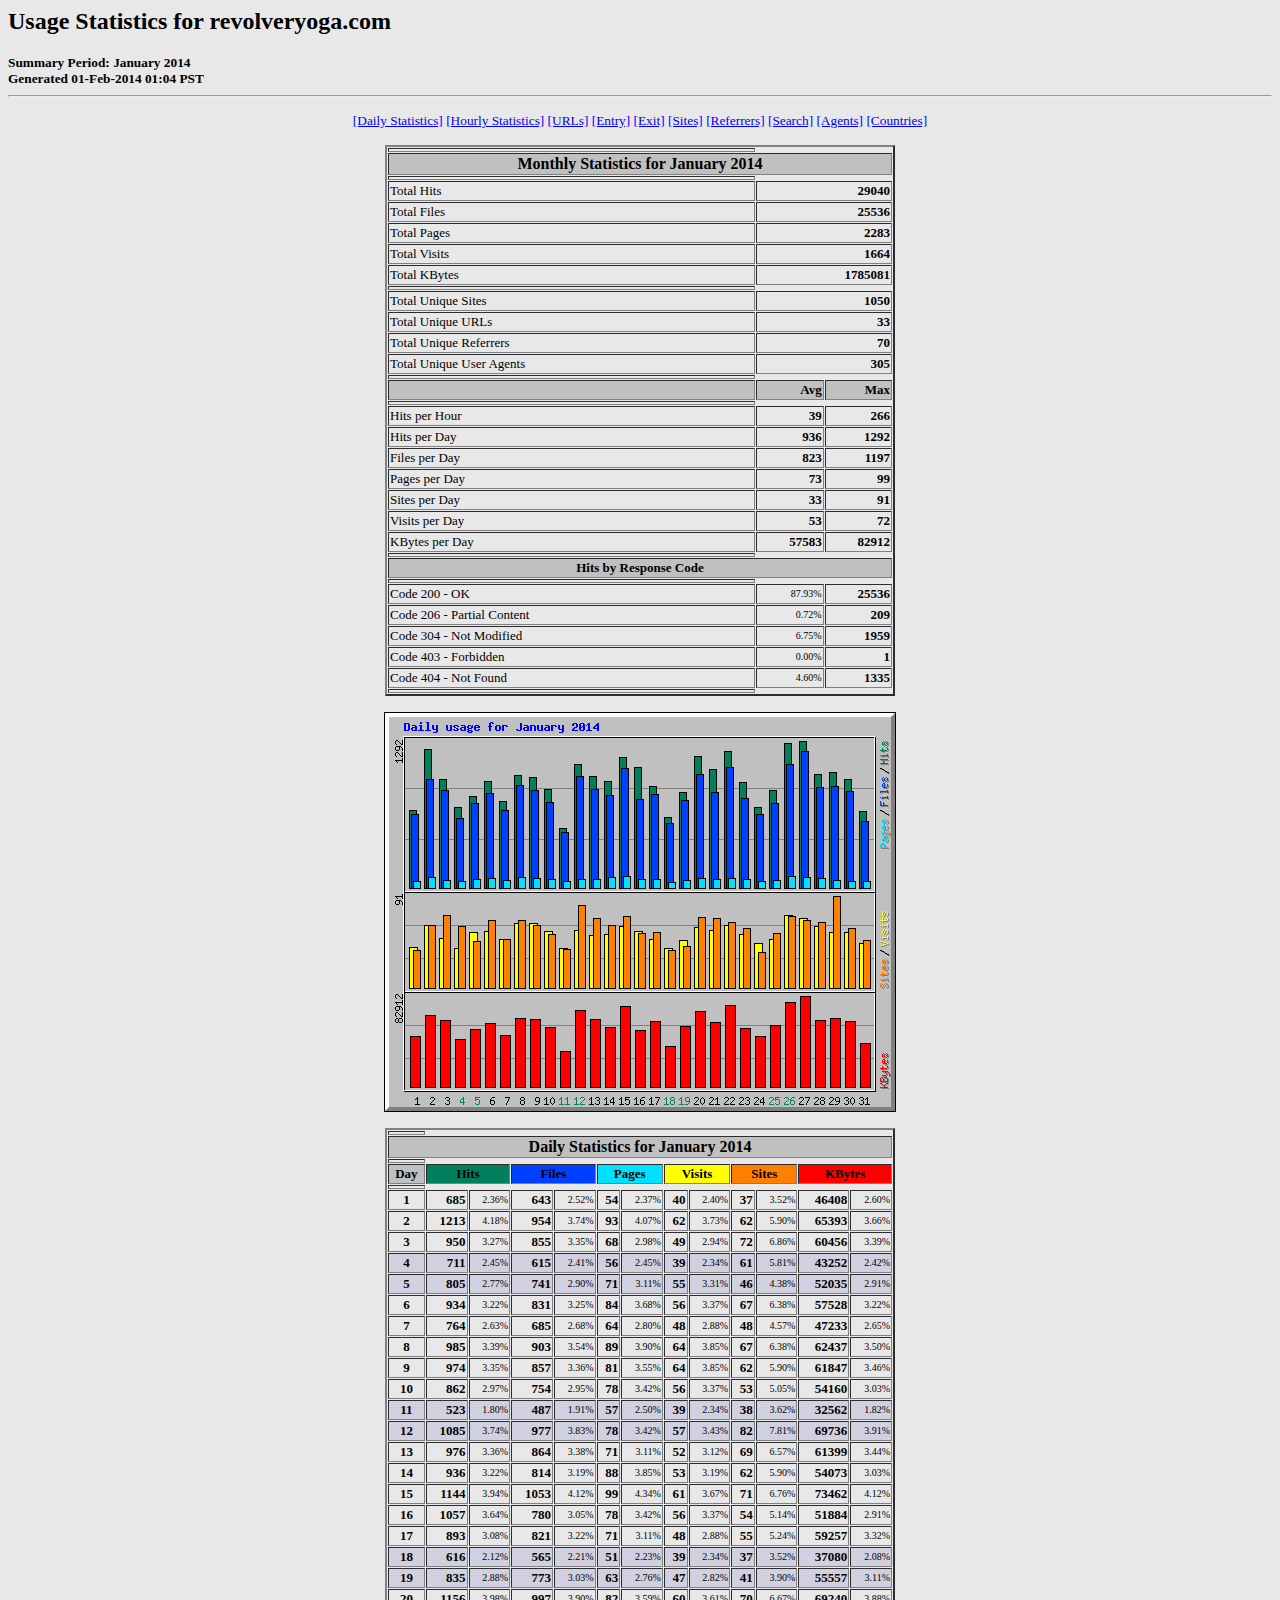
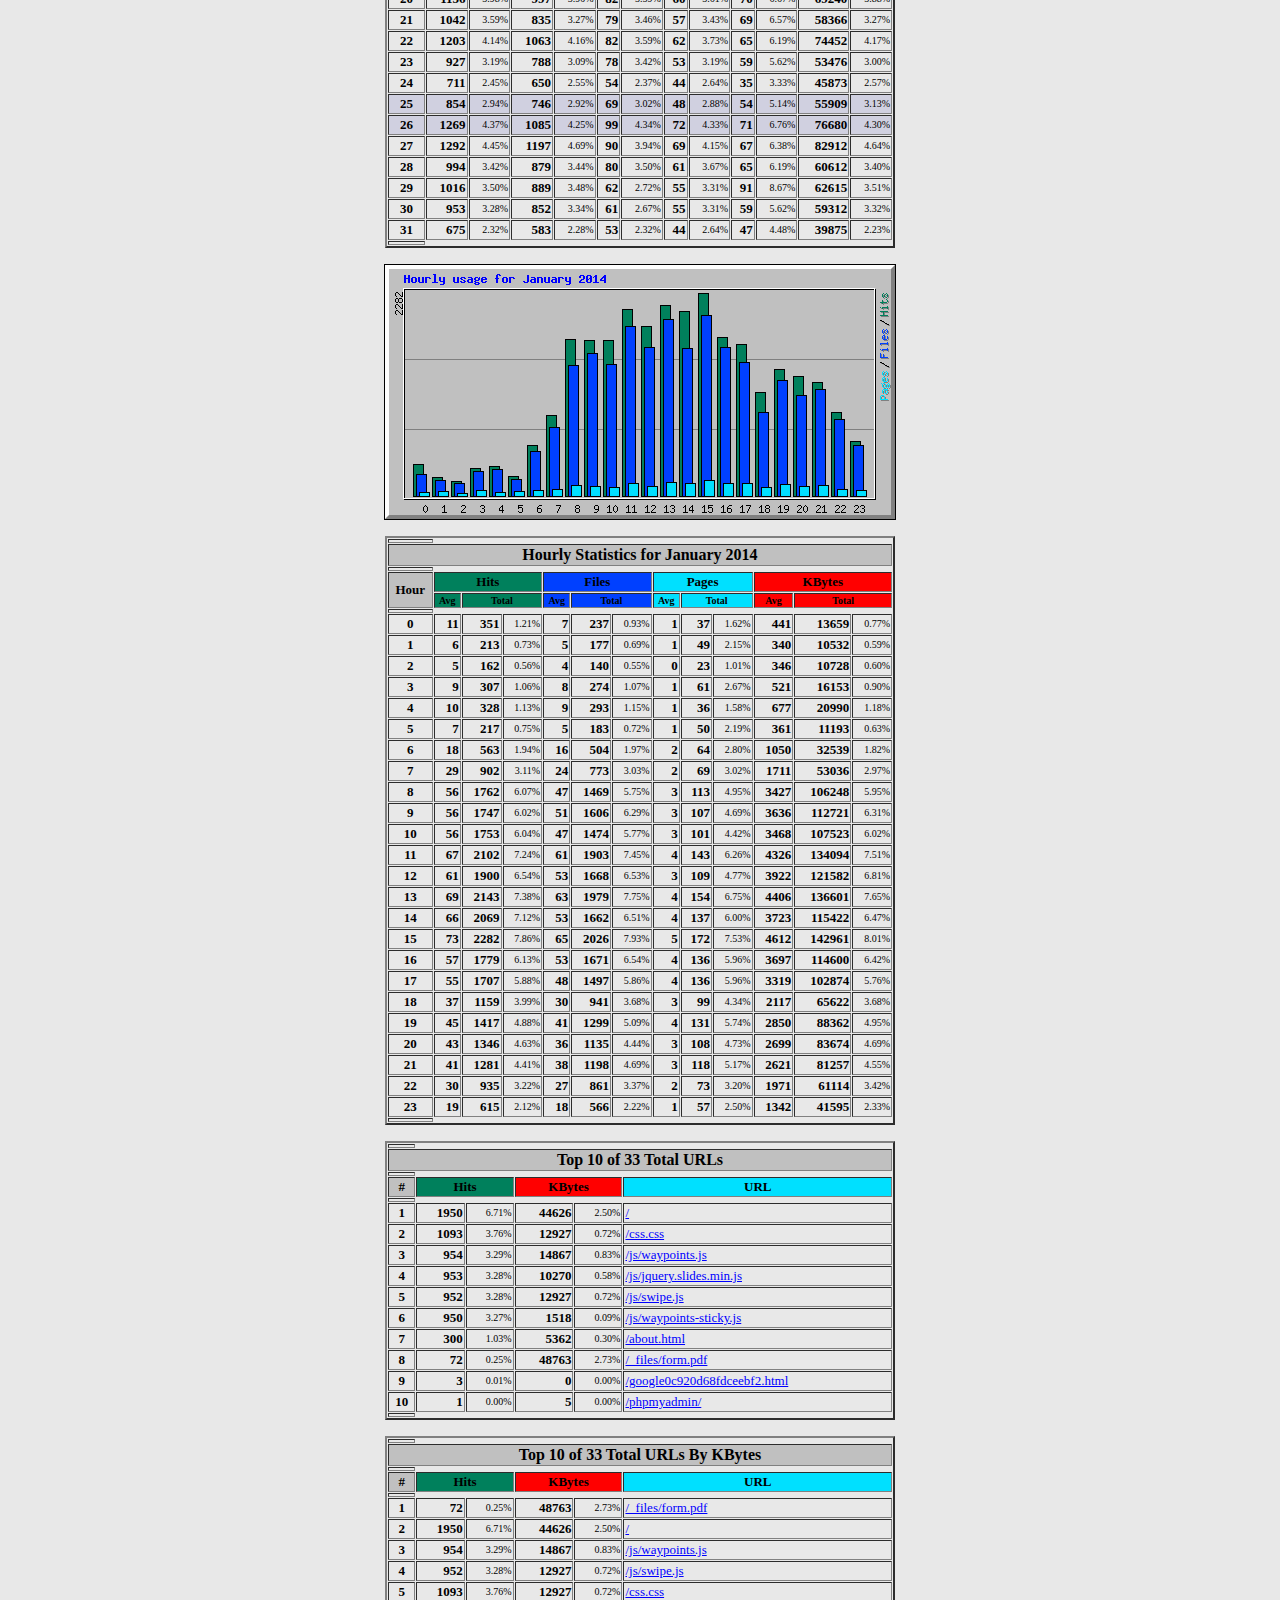
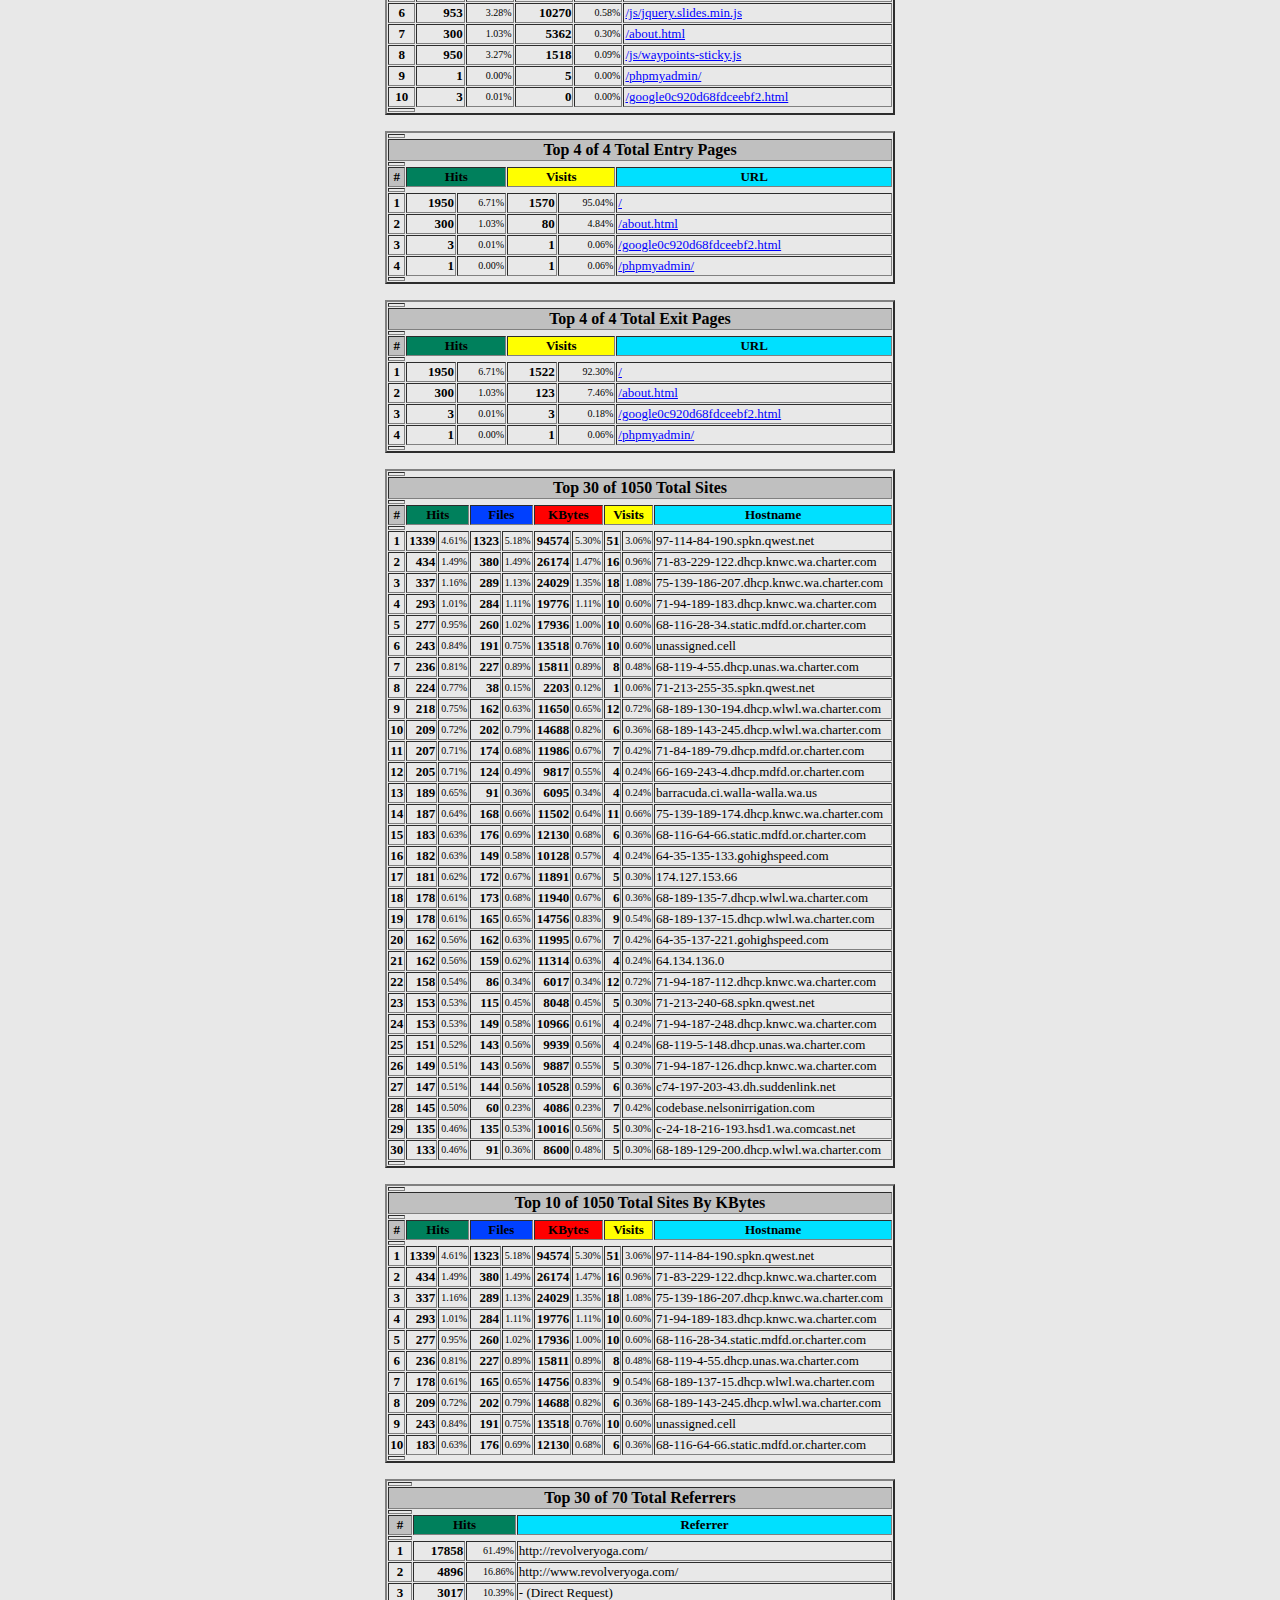
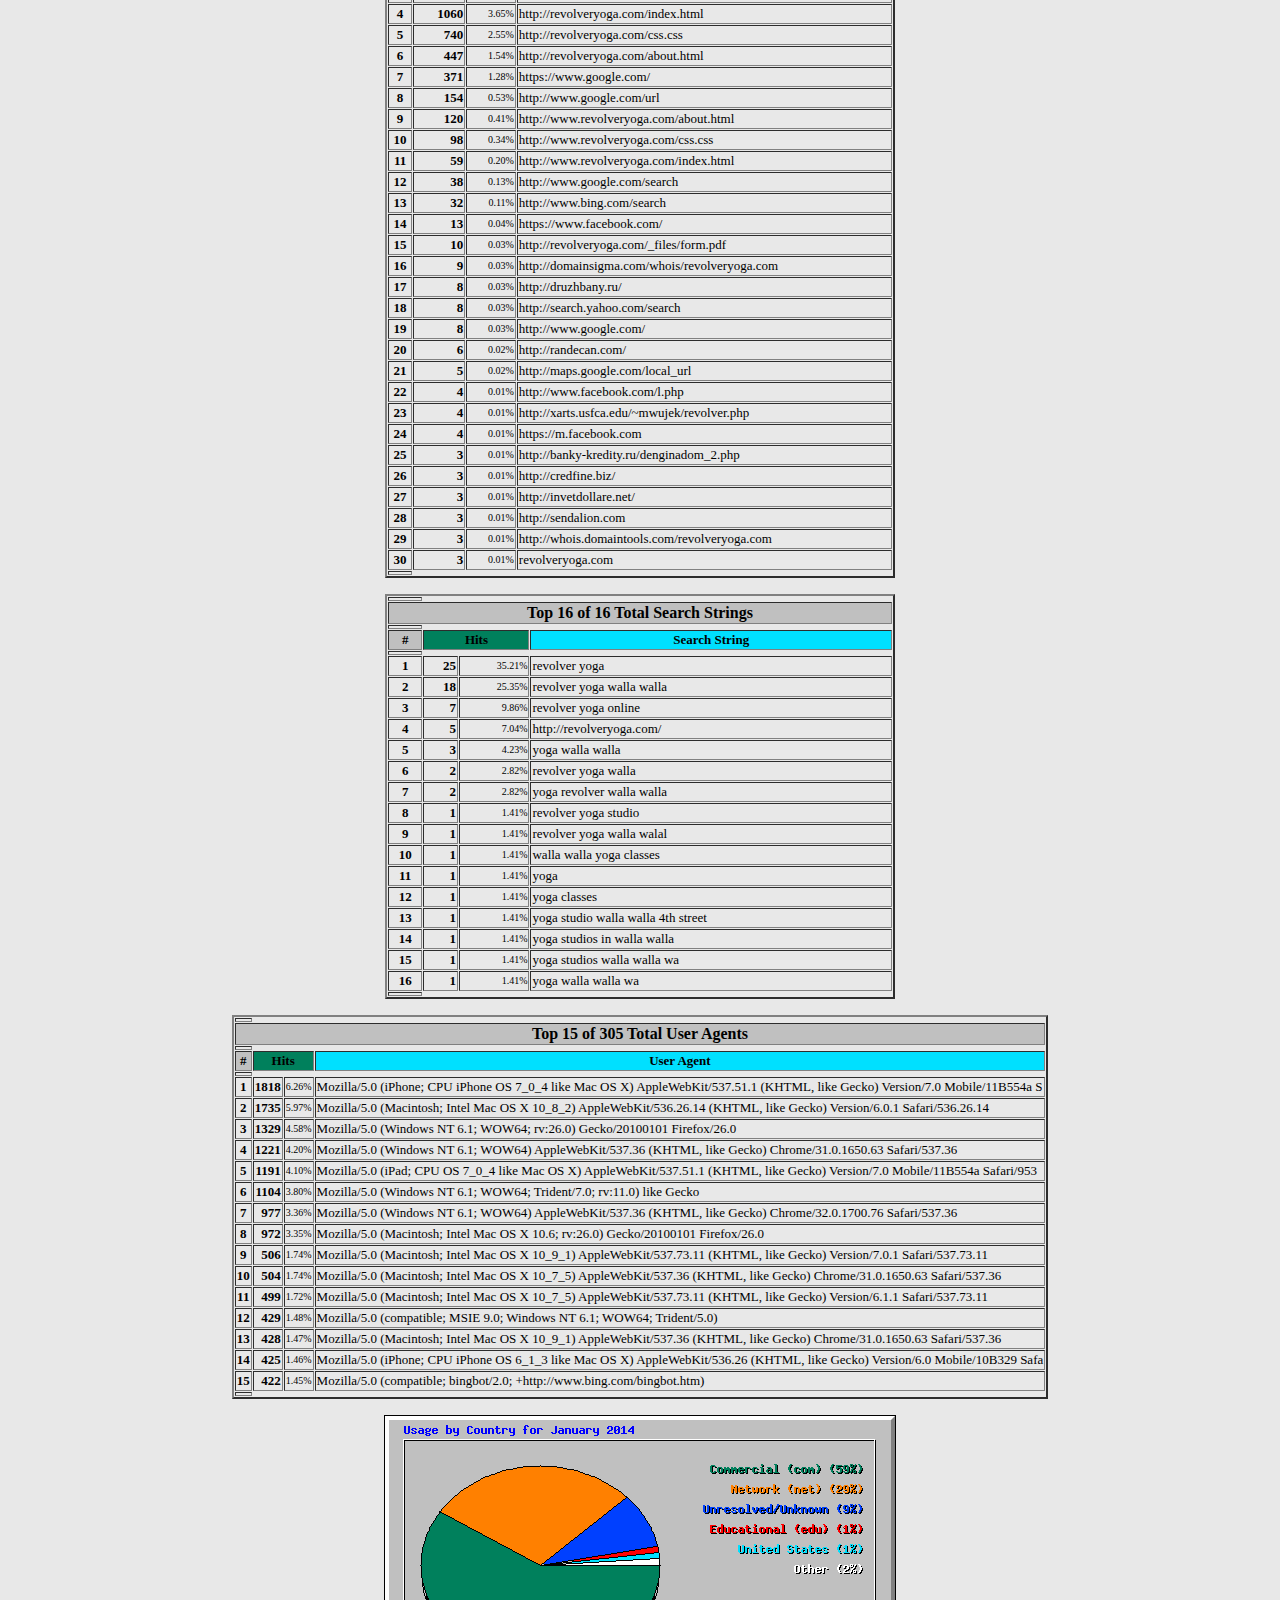
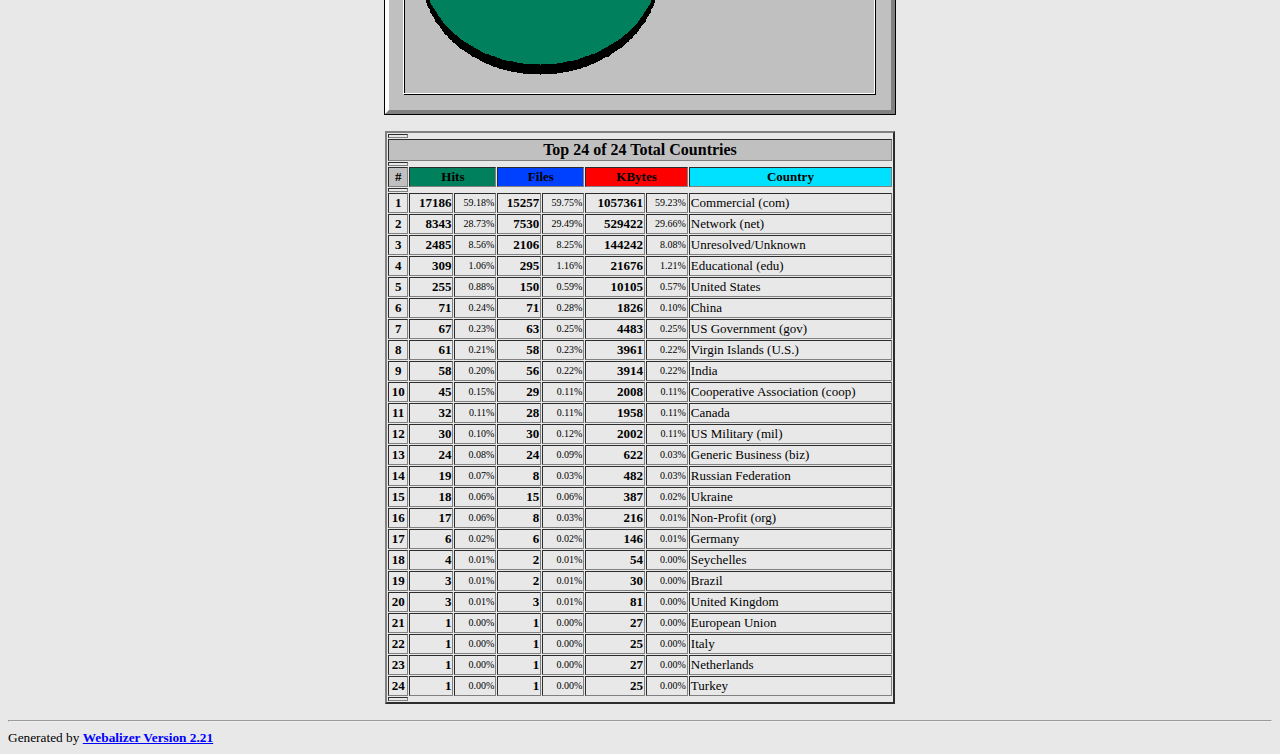
<file: stats/usage_201401.html>
<!DOCTYPE HTML PUBLIC "-//W3C//DTD HTML 4.0 Transitional//EN">

<!-- Generated by The Webalizer  Ver. 2.21-02 -->
<!--                                          -->
<!-- Copyright 1997-2009  Bradford L. Barrett -->
<!--                                          -->
<!-- Distributed under the GNU GPL  Version 2 -->
<!--        Full text may be found at:        -->
<!--         http://www.webalizer.org         -->
<!--                                          -->
<!--  Give the power back to the programmers  -->
<!--   Support the Free Software Foundation   -->
<!--           (http://www.fsf.org)           -->
<!--                                          -->
<!-- *** Generated: 01-Feb-2014 01:04 PST *** -->

<HTML lang="en">
<HEAD>
 <TITLE>Usage Statistics for revolveryoga.com - January 2014</TITLE>
</HEAD>

<BODY BGCOLOR="#E8E8E8" TEXT="#000000" LINK="#0000FF" VLINK="#FF0000">
<H2>Usage Statistics for revolveryoga.com</H2>
<SMALL><STRONG>
Summary Period: January 2014<BR>
Generated 01-Feb-2014 01:04 PST<BR>
</STRONG></SMALL>
<CENTER>
<HR>
<P>
<SMALL>
<A HREF="#DAYSTATS">[Daily Statistics]</A>
<A HREF="#HOURSTATS">[Hourly Statistics]</A>
<A HREF="#TOPURLS">[URLs]</A>
<A HREF="#TOPENTRY">[Entry]</A>
<A HREF="#TOPEXIT">[Exit]</A>
<A HREF="#TOPSITES">[Sites]</A>
<A HREF="#TOPREFS">[Referrers]</A>
<A HREF="#TOPSEARCH">[Search]</A>
<A HREF="#TOPAGENTS">[Agents]</A>
<A HREF="#TOPCTRYS">[Countries]</A>
</SMALL>
<P>
<TABLE WIDTH=510 BORDER=2 CELLSPACING=1 CELLPADDING=1>
<TR><TH HEIGHT=4></TH></TR>
<TR><TH COLSPAN=3 ALIGN=center BGCOLOR="#C0C0C0">Monthly Statistics for January 2014</TH></TR>
<TR><TH HEIGHT=4></TH></TR>
<TR><TD WIDTH=380><FONT SIZE="-1">Total Hits</FONT></TD>
<TD ALIGN=right COLSPAN=2><FONT SIZE="-1"><B>29040</B></FONT></TD></TR>
<TR><TD WIDTH=380><FONT SIZE="-1">Total Files</FONT></TD>
<TD ALIGN=right COLSPAN=2><FONT SIZE="-1"><B>25536</B></FONT></TD></TR>
<TR><TD WIDTH=380><FONT SIZE="-1">Total Pages</FONT></TD>
<TD ALIGN=right COLSPAN=2><FONT SIZE="-1"><B>2283</B></FONT></TD></TR>
<TR><TD WIDTH=380><FONT SIZE="-1">Total Visits</FONT></TD>
<TD ALIGN=right COLSPAN=2><FONT SIZE="-1"><B>1664</B></FONT></TD></TR>
<TR><TD WIDTH=380><FONT SIZE="-1">Total KBytes</FONT></TD>
<TD ALIGN=right COLSPAN=2><FONT SIZE="-1"><B>1785081</B></FONT></TD></TR>
<TR><TH HEIGHT=4></TH></TR>
<TR><TD WIDTH=380><FONT SIZE="-1">Total Unique Sites</FONT></TD>
<TD ALIGN=right COLSPAN=2><FONT SIZE="-1"><B>1050</B></FONT></TD></TR>
<TR><TD WIDTH=380><FONT SIZE="-1">Total Unique URLs</FONT></TD>
<TD ALIGN=right COLSPAN=2><FONT SIZE="-1"><B>33</B></FONT></TD></TR>
<TR><TD WIDTH=380><FONT SIZE="-1">Total Unique Referrers</FONT></TD>
<TD ALIGN=right COLSPAN=2><FONT SIZE="-1"><B>70</B></FONT></TD></TR>
<TR><TD WIDTH=380><FONT SIZE="-1">Total Unique User Agents</FONT></TD>
<TD ALIGN=right COLSPAN=2><FONT SIZE="-1"><B>305</B></FONT></TD></TR>
<TR><TH HEIGHT=4></TH></TR>
<TR><TH WIDTH=380 BGCOLOR="#C0C0C0"><FONT SIZE=-1 COLOR="#C0C0C0">.</FONT></TH>
<TH WIDTH=65 BGCOLOR="#C0C0C0" ALIGN=right><FONT SIZE=-1>Avg </FONT></TH>
<TH WIDTH=65 BGCOLOR="#C0C0C0" ALIGN=right><FONT SIZE=-1>Max </FONT></TH></TR>
<TR><TH HEIGHT=4></TH></TR>
<TR><TD><FONT SIZE="-1">Hits per Hour</FONT></TD>
<TD ALIGN=right WIDTH=65><FONT SIZE="-1"><B>39</B></FONT></TD>
<TD WIDTH=65 ALIGN=right><FONT SIZE=-1><B>266</B></FONT></TD></TR>
<TR><TD><FONT SIZE="-1">Hits per Day</FONT></TD>
<TD ALIGN=right WIDTH=65><FONT SIZE="-1"><B>936</B></FONT></TD>
<TD WIDTH=65 ALIGN=right><FONT SIZE=-1><B>1292</B></FONT></TD></TR>
<TR><TD><FONT SIZE="-1">Files per Day</FONT></TD>
<TD ALIGN=right WIDTH=65><FONT SIZE="-1"><B>823</B></FONT></TD>
<TD WIDTH=65 ALIGN=right><FONT SIZE=-1><B>1197</B></FONT></TD></TR>
<TR><TD><FONT SIZE="-1">Pages per Day</FONT></TD>
<TD ALIGN=right WIDTH=65><FONT SIZE="-1"><B>73</B></FONT></TD>
<TD WIDTH=65 ALIGN=right><FONT SIZE=-1><B>99</B></FONT></TD></TR>
<TR><TD><FONT SIZE="-1">Sites per Day</FONT></TD>
<TD ALIGN=right WIDTH=65><FONT SIZE="-1"><B>33</B></FONT></TD>
<TD WIDTH=65 ALIGN=right><FONT SIZE=-1><B>91</B></FONT></TD></TR>
<TR><TD><FONT SIZE="-1">Visits per Day</FONT></TD>
<TD ALIGN=right WIDTH=65><FONT SIZE="-1"><B>53</B></FONT></TD>
<TD WIDTH=65 ALIGN=right><FONT SIZE=-1><B>72</B></FONT></TD></TR>
<TR><TD><FONT SIZE="-1">KBytes per Day</FONT></TD>
<TD ALIGN=right WIDTH=65><FONT SIZE="-1"><B>57583</B></FONT></TD>
<TD WIDTH=65 ALIGN=right><FONT SIZE=-1><B>82912</B></FONT></TD></TR>
<TR><TH HEIGHT=4></TH></TR>
<TR><TH COLSPAN=3 ALIGN=center BGCOLOR="#C0C0C0">
<FONT SIZE="-1">Hits by Response Code</FONT></TH></TR>
<TR><TH HEIGHT=4></TH></TR>
<TR><TD><FONT SIZE="-1">Code 200 - OK</FONT></TD>
<TD ALIGN=right><FONT SIZE="-2">87.93%</FONT></TD>
<TD ALIGN=right><FONT SIZE="-1"><B>25536</B></FONT></TD></TR>
<TR><TD><FONT SIZE="-1">Code 206 - Partial Content</FONT></TD>
<TD ALIGN=right><FONT SIZE="-2">0.72%</FONT></TD>
<TD ALIGN=right><FONT SIZE="-1"><B>209</B></FONT></TD></TR>
<TR><TD><FONT SIZE="-1">Code 304 - Not Modified</FONT></TD>
<TD ALIGN=right><FONT SIZE="-2">6.75%</FONT></TD>
<TD ALIGN=right><FONT SIZE="-1"><B>1959</B></FONT></TD></TR>
<TR><TD><FONT SIZE="-1">Code 403 - Forbidden</FONT></TD>
<TD ALIGN=right><FONT SIZE="-2">0.00%</FONT></TD>
<TD ALIGN=right><FONT SIZE="-1"><B>1</B></FONT></TD></TR>
<TR><TD><FONT SIZE="-1">Code 404 - Not Found</FONT></TD>
<TD ALIGN=right><FONT SIZE="-2">4.60%</FONT></TD>
<TD ALIGN=right><FONT SIZE="-1"><B>1335</B></FONT></TD></TR>
<TR><TH HEIGHT=4></TH></TR>
</TABLE>
<P>
<A NAME="DAYSTATS"></A>
<IMG SRC="daily_usage_201401.png" ALT="Daily usage for January 2014" HEIGHT=400 WIDTH=512><P>
<TABLE WIDTH=510 BORDER=2 CELLSPACING=1 CELLPADDING=1>
<TR><TH HEIGHT=4></TH></TR>
<TR><TH BGCOLOR="#C0C0C0" COLSPAN=13 ALIGN=center>Daily Statistics for January 2014</TH></TR>
<TR><TH HEIGHT=4></TH></TR>
<TR><TH ALIGN=center BGCOLOR="#C0C0C0"><FONT SIZE="-1">Day</FONT></TH>
<TH ALIGN=center BGCOLOR="#00805c" COLSPAN=2><FONT SIZE="-1">Hits</FONT></TH>
<TH ALIGN=center BGCOLOR="#0040ff" COLSPAN=2><FONT SIZE="-1">Files</FONT></TH>
<TH ALIGN=center BGCOLOR="#00e0ff" COLSPAN=2><FONT SIZE="-1">Pages</FONT></TH>
<TH ALIGN=center BGCOLOR="#ffff00" COLSPAN=2><FONT SIZE="-1">Visits</FONT></TH>
<TH ALIGN=center BGCOLOR="#ff8000" COLSPAN=2><FONT SIZE="-1">Sites</FONT></TH>
<TH ALIGN=center BGCOLOR="#ff0000" COLSPAN=2><FONT SIZE="-1">KBytes</FONT></TH></TR>
<TR><TH HEIGHT=4></TH></TR>
<TR><TD ALIGN=center><FONT SIZE="-1"><B>1</B></FONT></TD>
<TD ALIGN=right><FONT SIZE="-1"><B>685</B></FONT></TD>
<TD ALIGN=right><FONT SIZE="-2">2.36%</FONT></TD>
<TD ALIGN=right><FONT SIZE="-1"><B>643</B></FONT></TD>
<TD ALIGN=right><FONT SIZE="-2">2.52%</FONT></TD>
<TD ALIGN=right><FONT SIZE="-1"><B>54</B></FONT></TD>
<TD ALIGN=right><FONT SIZE="-2">2.37%</FONT></TD>
<TD ALIGN=right><FONT SIZE="-1"><B>40</B></FONT></TD>
<TD ALIGN=right><FONT SIZE="-2">2.40%</FONT></TD>
<TD ALIGN=right><FONT SIZE="-1"><B>37</B></FONT></TD>
<TD ALIGN=right><FONT SIZE="-2">3.52%</FONT></TD>
<TD ALIGN=right><FONT SIZE="-1"><B>46408</B></FONT></TD>
<TD ALIGN=right><FONT SIZE="-2">2.60%</FONT></TD></TR>
<TR><TD ALIGN=center><FONT SIZE="-1"><B>2</B></FONT></TD>
<TD ALIGN=right><FONT SIZE="-1"><B>1213</B></FONT></TD>
<TD ALIGN=right><FONT SIZE="-2">4.18%</FONT></TD>
<TD ALIGN=right><FONT SIZE="-1"><B>954</B></FONT></TD>
<TD ALIGN=right><FONT SIZE="-2">3.74%</FONT></TD>
<TD ALIGN=right><FONT SIZE="-1"><B>93</B></FONT></TD>
<TD ALIGN=right><FONT SIZE="-2">4.07%</FONT></TD>
<TD ALIGN=right><FONT SIZE="-1"><B>62</B></FONT></TD>
<TD ALIGN=right><FONT SIZE="-2">3.73%</FONT></TD>
<TD ALIGN=right><FONT SIZE="-1"><B>62</B></FONT></TD>
<TD ALIGN=right><FONT SIZE="-2">5.90%</FONT></TD>
<TD ALIGN=right><FONT SIZE="-1"><B>65393</B></FONT></TD>
<TD ALIGN=right><FONT SIZE="-2">3.66%</FONT></TD></TR>
<TR><TD ALIGN=center><FONT SIZE="-1"><B>3</B></FONT></TD>
<TD ALIGN=right><FONT SIZE="-1"><B>950</B></FONT></TD>
<TD ALIGN=right><FONT SIZE="-2">3.27%</FONT></TD>
<TD ALIGN=right><FONT SIZE="-1"><B>855</B></FONT></TD>
<TD ALIGN=right><FONT SIZE="-2">3.35%</FONT></TD>
<TD ALIGN=right><FONT SIZE="-1"><B>68</B></FONT></TD>
<TD ALIGN=right><FONT SIZE="-2">2.98%</FONT></TD>
<TD ALIGN=right><FONT SIZE="-1"><B>49</B></FONT></TD>
<TD ALIGN=right><FONT SIZE="-2">2.94%</FONT></TD>
<TD ALIGN=right><FONT SIZE="-1"><B>72</B></FONT></TD>
<TD ALIGN=right><FONT SIZE="-2">6.86%</FONT></TD>
<TD ALIGN=right><FONT SIZE="-1"><B>60456</B></FONT></TD>
<TD ALIGN=right><FONT SIZE="-2">3.39%</FONT></TD></TR>
<TR BGCOLOR="#D0D0E0"><TD ALIGN=center><FONT SIZE="-1"><B>4</B></FONT></TD>
<TD ALIGN=right><FONT SIZE="-1"><B>711</B></FONT></TD>
<TD ALIGN=right><FONT SIZE="-2">2.45%</FONT></TD>
<TD ALIGN=right><FONT SIZE="-1"><B>615</B></FONT></TD>
<TD ALIGN=right><FONT SIZE="-2">2.41%</FONT></TD>
<TD ALIGN=right><FONT SIZE="-1"><B>56</B></FONT></TD>
<TD ALIGN=right><FONT SIZE="-2">2.45%</FONT></TD>
<TD ALIGN=right><FONT SIZE="-1"><B>39</B></FONT></TD>
<TD ALIGN=right><FONT SIZE="-2">2.34%</FONT></TD>
<TD ALIGN=right><FONT SIZE="-1"><B>61</B></FONT></TD>
<TD ALIGN=right><FONT SIZE="-2">5.81%</FONT></TD>
<TD ALIGN=right><FONT SIZE="-1"><B>43252</B></FONT></TD>
<TD ALIGN=right><FONT SIZE="-2">2.42%</FONT></TD></TR>
<TR BGCOLOR="#D0D0E0"><TD ALIGN=center><FONT SIZE="-1"><B>5</B></FONT></TD>
<TD ALIGN=right><FONT SIZE="-1"><B>805</B></FONT></TD>
<TD ALIGN=right><FONT SIZE="-2">2.77%</FONT></TD>
<TD ALIGN=right><FONT SIZE="-1"><B>741</B></FONT></TD>
<TD ALIGN=right><FONT SIZE="-2">2.90%</FONT></TD>
<TD ALIGN=right><FONT SIZE="-1"><B>71</B></FONT></TD>
<TD ALIGN=right><FONT SIZE="-2">3.11%</FONT></TD>
<TD ALIGN=right><FONT SIZE="-1"><B>55</B></FONT></TD>
<TD ALIGN=right><FONT SIZE="-2">3.31%</FONT></TD>
<TD ALIGN=right><FONT SIZE="-1"><B>46</B></FONT></TD>
<TD ALIGN=right><FONT SIZE="-2">4.38%</FONT></TD>
<TD ALIGN=right><FONT SIZE="-1"><B>52035</B></FONT></TD>
<TD ALIGN=right><FONT SIZE="-2">2.91%</FONT></TD></TR>
<TR><TD ALIGN=center><FONT SIZE="-1"><B>6</B></FONT></TD>
<TD ALIGN=right><FONT SIZE="-1"><B>934</B></FONT></TD>
<TD ALIGN=right><FONT SIZE="-2">3.22%</FONT></TD>
<TD ALIGN=right><FONT SIZE="-1"><B>831</B></FONT></TD>
<TD ALIGN=right><FONT SIZE="-2">3.25%</FONT></TD>
<TD ALIGN=right><FONT SIZE="-1"><B>84</B></FONT></TD>
<TD ALIGN=right><FONT SIZE="-2">3.68%</FONT></TD>
<TD ALIGN=right><FONT SIZE="-1"><B>56</B></FONT></TD>
<TD ALIGN=right><FONT SIZE="-2">3.37%</FONT></TD>
<TD ALIGN=right><FONT SIZE="-1"><B>67</B></FONT></TD>
<TD ALIGN=right><FONT SIZE="-2">6.38%</FONT></TD>
<TD ALIGN=right><FONT SIZE="-1"><B>57528</B></FONT></TD>
<TD ALIGN=right><FONT SIZE="-2">3.22%</FONT></TD></TR>
<TR><TD ALIGN=center><FONT SIZE="-1"><B>7</B></FONT></TD>
<TD ALIGN=right><FONT SIZE="-1"><B>764</B></FONT></TD>
<TD ALIGN=right><FONT SIZE="-2">2.63%</FONT></TD>
<TD ALIGN=right><FONT SIZE="-1"><B>685</B></FONT></TD>
<TD ALIGN=right><FONT SIZE="-2">2.68%</FONT></TD>
<TD ALIGN=right><FONT SIZE="-1"><B>64</B></FONT></TD>
<TD ALIGN=right><FONT SIZE="-2">2.80%</FONT></TD>
<TD ALIGN=right><FONT SIZE="-1"><B>48</B></FONT></TD>
<TD ALIGN=right><FONT SIZE="-2">2.88%</FONT></TD>
<TD ALIGN=right><FONT SIZE="-1"><B>48</B></FONT></TD>
<TD ALIGN=right><FONT SIZE="-2">4.57%</FONT></TD>
<TD ALIGN=right><FONT SIZE="-1"><B>47233</B></FONT></TD>
<TD ALIGN=right><FONT SIZE="-2">2.65%</FONT></TD></TR>
<TR><TD ALIGN=center><FONT SIZE="-1"><B>8</B></FONT></TD>
<TD ALIGN=right><FONT SIZE="-1"><B>985</B></FONT></TD>
<TD ALIGN=right><FONT SIZE="-2">3.39%</FONT></TD>
<TD ALIGN=right><FONT SIZE="-1"><B>903</B></FONT></TD>
<TD ALIGN=right><FONT SIZE="-2">3.54%</FONT></TD>
<TD ALIGN=right><FONT SIZE="-1"><B>89</B></FONT></TD>
<TD ALIGN=right><FONT SIZE="-2">3.90%</FONT></TD>
<TD ALIGN=right><FONT SIZE="-1"><B>64</B></FONT></TD>
<TD ALIGN=right><FONT SIZE="-2">3.85%</FONT></TD>
<TD ALIGN=right><FONT SIZE="-1"><B>67</B></FONT></TD>
<TD ALIGN=right><FONT SIZE="-2">6.38%</FONT></TD>
<TD ALIGN=right><FONT SIZE="-1"><B>62437</B></FONT></TD>
<TD ALIGN=right><FONT SIZE="-2">3.50%</FONT></TD></TR>
<TR><TD ALIGN=center><FONT SIZE="-1"><B>9</B></FONT></TD>
<TD ALIGN=right><FONT SIZE="-1"><B>974</B></FONT></TD>
<TD ALIGN=right><FONT SIZE="-2">3.35%</FONT></TD>
<TD ALIGN=right><FONT SIZE="-1"><B>857</B></FONT></TD>
<TD ALIGN=right><FONT SIZE="-2">3.36%</FONT></TD>
<TD ALIGN=right><FONT SIZE="-1"><B>81</B></FONT></TD>
<TD ALIGN=right><FONT SIZE="-2">3.55%</FONT></TD>
<TD ALIGN=right><FONT SIZE="-1"><B>64</B></FONT></TD>
<TD ALIGN=right><FONT SIZE="-2">3.85%</FONT></TD>
<TD ALIGN=right><FONT SIZE="-1"><B>62</B></FONT></TD>
<TD ALIGN=right><FONT SIZE="-2">5.90%</FONT></TD>
<TD ALIGN=right><FONT SIZE="-1"><B>61847</B></FONT></TD>
<TD ALIGN=right><FONT SIZE="-2">3.46%</FONT></TD></TR>
<TR><TD ALIGN=center><FONT SIZE="-1"><B>10</B></FONT></TD>
<TD ALIGN=right><FONT SIZE="-1"><B>862</B></FONT></TD>
<TD ALIGN=right><FONT SIZE="-2">2.97%</FONT></TD>
<TD ALIGN=right><FONT SIZE="-1"><B>754</B></FONT></TD>
<TD ALIGN=right><FONT SIZE="-2">2.95%</FONT></TD>
<TD ALIGN=right><FONT SIZE="-1"><B>78</B></FONT></TD>
<TD ALIGN=right><FONT SIZE="-2">3.42%</FONT></TD>
<TD ALIGN=right><FONT SIZE="-1"><B>56</B></FONT></TD>
<TD ALIGN=right><FONT SIZE="-2">3.37%</FONT></TD>
<TD ALIGN=right><FONT SIZE="-1"><B>53</B></FONT></TD>
<TD ALIGN=right><FONT SIZE="-2">5.05%</FONT></TD>
<TD ALIGN=right><FONT SIZE="-1"><B>54160</B></FONT></TD>
<TD ALIGN=right><FONT SIZE="-2">3.03%</FONT></TD></TR>
<TR BGCOLOR="#D0D0E0"><TD ALIGN=center><FONT SIZE="-1"><B>11</B></FONT></TD>
<TD ALIGN=right><FONT SIZE="-1"><B>523</B></FONT></TD>
<TD ALIGN=right><FONT SIZE="-2">1.80%</FONT></TD>
<TD ALIGN=right><FONT SIZE="-1"><B>487</B></FONT></TD>
<TD ALIGN=right><FONT SIZE="-2">1.91%</FONT></TD>
<TD ALIGN=right><FONT SIZE="-1"><B>57</B></FONT></TD>
<TD ALIGN=right><FONT SIZE="-2">2.50%</FONT></TD>
<TD ALIGN=right><FONT SIZE="-1"><B>39</B></FONT></TD>
<TD ALIGN=right><FONT SIZE="-2">2.34%</FONT></TD>
<TD ALIGN=right><FONT SIZE="-1"><B>38</B></FONT></TD>
<TD ALIGN=right><FONT SIZE="-2">3.62%</FONT></TD>
<TD ALIGN=right><FONT SIZE="-1"><B>32562</B></FONT></TD>
<TD ALIGN=right><FONT SIZE="-2">1.82%</FONT></TD></TR>
<TR BGCOLOR="#D0D0E0"><TD ALIGN=center><FONT SIZE="-1"><B>12</B></FONT></TD>
<TD ALIGN=right><FONT SIZE="-1"><B>1085</B></FONT></TD>
<TD ALIGN=right><FONT SIZE="-2">3.74%</FONT></TD>
<TD ALIGN=right><FONT SIZE="-1"><B>977</B></FONT></TD>
<TD ALIGN=right><FONT SIZE="-2">3.83%</FONT></TD>
<TD ALIGN=right><FONT SIZE="-1"><B>78</B></FONT></TD>
<TD ALIGN=right><FONT SIZE="-2">3.42%</FONT></TD>
<TD ALIGN=right><FONT SIZE="-1"><B>57</B></FONT></TD>
<TD ALIGN=right><FONT SIZE="-2">3.43%</FONT></TD>
<TD ALIGN=right><FONT SIZE="-1"><B>82</B></FONT></TD>
<TD ALIGN=right><FONT SIZE="-2">7.81%</FONT></TD>
<TD ALIGN=right><FONT SIZE="-1"><B>69736</B></FONT></TD>
<TD ALIGN=right><FONT SIZE="-2">3.91%</FONT></TD></TR>
<TR><TD ALIGN=center><FONT SIZE="-1"><B>13</B></FONT></TD>
<TD ALIGN=right><FONT SIZE="-1"><B>976</B></FONT></TD>
<TD ALIGN=right><FONT SIZE="-2">3.36%</FONT></TD>
<TD ALIGN=right><FONT SIZE="-1"><B>864</B></FONT></TD>
<TD ALIGN=right><FONT SIZE="-2">3.38%</FONT></TD>
<TD ALIGN=right><FONT SIZE="-1"><B>71</B></FONT></TD>
<TD ALIGN=right><FONT SIZE="-2">3.11%</FONT></TD>
<TD ALIGN=right><FONT SIZE="-1"><B>52</B></FONT></TD>
<TD ALIGN=right><FONT SIZE="-2">3.12%</FONT></TD>
<TD ALIGN=right><FONT SIZE="-1"><B>69</B></FONT></TD>
<TD ALIGN=right><FONT SIZE="-2">6.57%</FONT></TD>
<TD ALIGN=right><FONT SIZE="-1"><B>61399</B></FONT></TD>
<TD ALIGN=right><FONT SIZE="-2">3.44%</FONT></TD></TR>
<TR><TD ALIGN=center><FONT SIZE="-1"><B>14</B></FONT></TD>
<TD ALIGN=right><FONT SIZE="-1"><B>936</B></FONT></TD>
<TD ALIGN=right><FONT SIZE="-2">3.22%</FONT></TD>
<TD ALIGN=right><FONT SIZE="-1"><B>814</B></FONT></TD>
<TD ALIGN=right><FONT SIZE="-2">3.19%</FONT></TD>
<TD ALIGN=right><FONT SIZE="-1"><B>88</B></FONT></TD>
<TD ALIGN=right><FONT SIZE="-2">3.85%</FONT></TD>
<TD ALIGN=right><FONT SIZE="-1"><B>53</B></FONT></TD>
<TD ALIGN=right><FONT SIZE="-2">3.19%</FONT></TD>
<TD ALIGN=right><FONT SIZE="-1"><B>62</B></FONT></TD>
<TD ALIGN=right><FONT SIZE="-2">5.90%</FONT></TD>
<TD ALIGN=right><FONT SIZE="-1"><B>54073</B></FONT></TD>
<TD ALIGN=right><FONT SIZE="-2">3.03%</FONT></TD></TR>
<TR><TD ALIGN=center><FONT SIZE="-1"><B>15</B></FONT></TD>
<TD ALIGN=right><FONT SIZE="-1"><B>1144</B></FONT></TD>
<TD ALIGN=right><FONT SIZE="-2">3.94%</FONT></TD>
<TD ALIGN=right><FONT SIZE="-1"><B>1053</B></FONT></TD>
<TD ALIGN=right><FONT SIZE="-2">4.12%</FONT></TD>
<TD ALIGN=right><FONT SIZE="-1"><B>99</B></FONT></TD>
<TD ALIGN=right><FONT SIZE="-2">4.34%</FONT></TD>
<TD ALIGN=right><FONT SIZE="-1"><B>61</B></FONT></TD>
<TD ALIGN=right><FONT SIZE="-2">3.67%</FONT></TD>
<TD ALIGN=right><FONT SIZE="-1"><B>71</B></FONT></TD>
<TD ALIGN=right><FONT SIZE="-2">6.76%</FONT></TD>
<TD ALIGN=right><FONT SIZE="-1"><B>73462</B></FONT></TD>
<TD ALIGN=right><FONT SIZE="-2">4.12%</FONT></TD></TR>
<TR><TD ALIGN=center><FONT SIZE="-1"><B>16</B></FONT></TD>
<TD ALIGN=right><FONT SIZE="-1"><B>1057</B></FONT></TD>
<TD ALIGN=right><FONT SIZE="-2">3.64%</FONT></TD>
<TD ALIGN=right><FONT SIZE="-1"><B>780</B></FONT></TD>
<TD ALIGN=right><FONT SIZE="-2">3.05%</FONT></TD>
<TD ALIGN=right><FONT SIZE="-1"><B>78</B></FONT></TD>
<TD ALIGN=right><FONT SIZE="-2">3.42%</FONT></TD>
<TD ALIGN=right><FONT SIZE="-1"><B>56</B></FONT></TD>
<TD ALIGN=right><FONT SIZE="-2">3.37%</FONT></TD>
<TD ALIGN=right><FONT SIZE="-1"><B>54</B></FONT></TD>
<TD ALIGN=right><FONT SIZE="-2">5.14%</FONT></TD>
<TD ALIGN=right><FONT SIZE="-1"><B>51884</B></FONT></TD>
<TD ALIGN=right><FONT SIZE="-2">2.91%</FONT></TD></TR>
<TR><TD ALIGN=center><FONT SIZE="-1"><B>17</B></FONT></TD>
<TD ALIGN=right><FONT SIZE="-1"><B>893</B></FONT></TD>
<TD ALIGN=right><FONT SIZE="-2">3.08%</FONT></TD>
<TD ALIGN=right><FONT SIZE="-1"><B>821</B></FONT></TD>
<TD ALIGN=right><FONT SIZE="-2">3.22%</FONT></TD>
<TD ALIGN=right><FONT SIZE="-1"><B>71</B></FONT></TD>
<TD ALIGN=right><FONT SIZE="-2">3.11%</FONT></TD>
<TD ALIGN=right><FONT SIZE="-1"><B>48</B></FONT></TD>
<TD ALIGN=right><FONT SIZE="-2">2.88%</FONT></TD>
<TD ALIGN=right><FONT SIZE="-1"><B>55</B></FONT></TD>
<TD ALIGN=right><FONT SIZE="-2">5.24%</FONT></TD>
<TD ALIGN=right><FONT SIZE="-1"><B>59257</B></FONT></TD>
<TD ALIGN=right><FONT SIZE="-2">3.32%</FONT></TD></TR>
<TR BGCOLOR="#D0D0E0"><TD ALIGN=center><FONT SIZE="-1"><B>18</B></FONT></TD>
<TD ALIGN=right><FONT SIZE="-1"><B>616</B></FONT></TD>
<TD ALIGN=right><FONT SIZE="-2">2.12%</FONT></TD>
<TD ALIGN=right><FONT SIZE="-1"><B>565</B></FONT></TD>
<TD ALIGN=right><FONT SIZE="-2">2.21%</FONT></TD>
<TD ALIGN=right><FONT SIZE="-1"><B>51</B></FONT></TD>
<TD ALIGN=right><FONT SIZE="-2">2.23%</FONT></TD>
<TD ALIGN=right><FONT SIZE="-1"><B>39</B></FONT></TD>
<TD ALIGN=right><FONT SIZE="-2">2.34%</FONT></TD>
<TD ALIGN=right><FONT SIZE="-1"><B>37</B></FONT></TD>
<TD ALIGN=right><FONT SIZE="-2">3.52%</FONT></TD>
<TD ALIGN=right><FONT SIZE="-1"><B>37080</B></FONT></TD>
<TD ALIGN=right><FONT SIZE="-2">2.08%</FONT></TD></TR>
<TR BGCOLOR="#D0D0E0"><TD ALIGN=center><FONT SIZE="-1"><B>19</B></FONT></TD>
<TD ALIGN=right><FONT SIZE="-1"><B>835</B></FONT></TD>
<TD ALIGN=right><FONT SIZE="-2">2.88%</FONT></TD>
<TD ALIGN=right><FONT SIZE="-1"><B>773</B></FONT></TD>
<TD ALIGN=right><FONT SIZE="-2">3.03%</FONT></TD>
<TD ALIGN=right><FONT SIZE="-1"><B>63</B></FONT></TD>
<TD ALIGN=right><FONT SIZE="-2">2.76%</FONT></TD>
<TD ALIGN=right><FONT SIZE="-1"><B>47</B></FONT></TD>
<TD ALIGN=right><FONT SIZE="-2">2.82%</FONT></TD>
<TD ALIGN=right><FONT SIZE="-1"><B>41</B></FONT></TD>
<TD ALIGN=right><FONT SIZE="-2">3.90%</FONT></TD>
<TD ALIGN=right><FONT SIZE="-1"><B>55557</B></FONT></TD>
<TD ALIGN=right><FONT SIZE="-2">3.11%</FONT></TD></TR>
<TR><TD ALIGN=center><FONT SIZE="-1"><B>20</B></FONT></TD>
<TD ALIGN=right><FONT SIZE="-1"><B>1156</B></FONT></TD>
<TD ALIGN=right><FONT SIZE="-2">3.98%</FONT></TD>
<TD ALIGN=right><FONT SIZE="-1"><B>997</B></FONT></TD>
<TD ALIGN=right><FONT SIZE="-2">3.90%</FONT></TD>
<TD ALIGN=right><FONT SIZE="-1"><B>82</B></FONT></TD>
<TD ALIGN=right><FONT SIZE="-2">3.59%</FONT></TD>
<TD ALIGN=right><FONT SIZE="-1"><B>60</B></FONT></TD>
<TD ALIGN=right><FONT SIZE="-2">3.61%</FONT></TD>
<TD ALIGN=right><FONT SIZE="-1"><B>70</B></FONT></TD>
<TD ALIGN=right><FONT SIZE="-2">6.67%</FONT></TD>
<TD ALIGN=right><FONT SIZE="-1"><B>69240</B></FONT></TD>
<TD ALIGN=right><FONT SIZE="-2">3.88%</FONT></TD></TR>
<TR><TD ALIGN=center><FONT SIZE="-1"><B>21</B></FONT></TD>
<TD ALIGN=right><FONT SIZE="-1"><B>1042</B></FONT></TD>
<TD ALIGN=right><FONT SIZE="-2">3.59%</FONT></TD>
<TD ALIGN=right><FONT SIZE="-1"><B>835</B></FONT></TD>
<TD ALIGN=right><FONT SIZE="-2">3.27%</FONT></TD>
<TD ALIGN=right><FONT SIZE="-1"><B>79</B></FONT></TD>
<TD ALIGN=right><FONT SIZE="-2">3.46%</FONT></TD>
<TD ALIGN=right><FONT SIZE="-1"><B>57</B></FONT></TD>
<TD ALIGN=right><FONT SIZE="-2">3.43%</FONT></TD>
<TD ALIGN=right><FONT SIZE="-1"><B>69</B></FONT></TD>
<TD ALIGN=right><FONT SIZE="-2">6.57%</FONT></TD>
<TD ALIGN=right><FONT SIZE="-1"><B>58366</B></FONT></TD>
<TD ALIGN=right><FONT SIZE="-2">3.27%</FONT></TD></TR>
<TR><TD ALIGN=center><FONT SIZE="-1"><B>22</B></FONT></TD>
<TD ALIGN=right><FONT SIZE="-1"><B>1203</B></FONT></TD>
<TD ALIGN=right><FONT SIZE="-2">4.14%</FONT></TD>
<TD ALIGN=right><FONT SIZE="-1"><B>1063</B></FONT></TD>
<TD ALIGN=right><FONT SIZE="-2">4.16%</FONT></TD>
<TD ALIGN=right><FONT SIZE="-1"><B>82</B></FONT></TD>
<TD ALIGN=right><FONT SIZE="-2">3.59%</FONT></TD>
<TD ALIGN=right><FONT SIZE="-1"><B>62</B></FONT></TD>
<TD ALIGN=right><FONT SIZE="-2">3.73%</FONT></TD>
<TD ALIGN=right><FONT SIZE="-1"><B>65</B></FONT></TD>
<TD ALIGN=right><FONT SIZE="-2">6.19%</FONT></TD>
<TD ALIGN=right><FONT SIZE="-1"><B>74452</B></FONT></TD>
<TD ALIGN=right><FONT SIZE="-2">4.17%</FONT></TD></TR>
<TR><TD ALIGN=center><FONT SIZE="-1"><B>23</B></FONT></TD>
<TD ALIGN=right><FONT SIZE="-1"><B>927</B></FONT></TD>
<TD ALIGN=right><FONT SIZE="-2">3.19%</FONT></TD>
<TD ALIGN=right><FONT SIZE="-1"><B>788</B></FONT></TD>
<TD ALIGN=right><FONT SIZE="-2">3.09%</FONT></TD>
<TD ALIGN=right><FONT SIZE="-1"><B>78</B></FONT></TD>
<TD ALIGN=right><FONT SIZE="-2">3.42%</FONT></TD>
<TD ALIGN=right><FONT SIZE="-1"><B>53</B></FONT></TD>
<TD ALIGN=right><FONT SIZE="-2">3.19%</FONT></TD>
<TD ALIGN=right><FONT SIZE="-1"><B>59</B></FONT></TD>
<TD ALIGN=right><FONT SIZE="-2">5.62%</FONT></TD>
<TD ALIGN=right><FONT SIZE="-1"><B>53476</B></FONT></TD>
<TD ALIGN=right><FONT SIZE="-2">3.00%</FONT></TD></TR>
<TR><TD ALIGN=center><FONT SIZE="-1"><B>24</B></FONT></TD>
<TD ALIGN=right><FONT SIZE="-1"><B>711</B></FONT></TD>
<TD ALIGN=right><FONT SIZE="-2">2.45%</FONT></TD>
<TD ALIGN=right><FONT SIZE="-1"><B>650</B></FONT></TD>
<TD ALIGN=right><FONT SIZE="-2">2.55%</FONT></TD>
<TD ALIGN=right><FONT SIZE="-1"><B>54</B></FONT></TD>
<TD ALIGN=right><FONT SIZE="-2">2.37%</FONT></TD>
<TD ALIGN=right><FONT SIZE="-1"><B>44</B></FONT></TD>
<TD ALIGN=right><FONT SIZE="-2">2.64%</FONT></TD>
<TD ALIGN=right><FONT SIZE="-1"><B>35</B></FONT></TD>
<TD ALIGN=right><FONT SIZE="-2">3.33%</FONT></TD>
<TD ALIGN=right><FONT SIZE="-1"><B>45873</B></FONT></TD>
<TD ALIGN=right><FONT SIZE="-2">2.57%</FONT></TD></TR>
<TR BGCOLOR="#D0D0E0"><TD ALIGN=center><FONT SIZE="-1"><B>25</B></FONT></TD>
<TD ALIGN=right><FONT SIZE="-1"><B>854</B></FONT></TD>
<TD ALIGN=right><FONT SIZE="-2">2.94%</FONT></TD>
<TD ALIGN=right><FONT SIZE="-1"><B>746</B></FONT></TD>
<TD ALIGN=right><FONT SIZE="-2">2.92%</FONT></TD>
<TD ALIGN=right><FONT SIZE="-1"><B>69</B></FONT></TD>
<TD ALIGN=right><FONT SIZE="-2">3.02%</FONT></TD>
<TD ALIGN=right><FONT SIZE="-1"><B>48</B></FONT></TD>
<TD ALIGN=right><FONT SIZE="-2">2.88%</FONT></TD>
<TD ALIGN=right><FONT SIZE="-1"><B>54</B></FONT></TD>
<TD ALIGN=right><FONT SIZE="-2">5.14%</FONT></TD>
<TD ALIGN=right><FONT SIZE="-1"><B>55909</B></FONT></TD>
<TD ALIGN=right><FONT SIZE="-2">3.13%</FONT></TD></TR>
<TR BGCOLOR="#D0D0E0"><TD ALIGN=center><FONT SIZE="-1"><B>26</B></FONT></TD>
<TD ALIGN=right><FONT SIZE="-1"><B>1269</B></FONT></TD>
<TD ALIGN=right><FONT SIZE="-2">4.37%</FONT></TD>
<TD ALIGN=right><FONT SIZE="-1"><B>1085</B></FONT></TD>
<TD ALIGN=right><FONT SIZE="-2">4.25%</FONT></TD>
<TD ALIGN=right><FONT SIZE="-1"><B>99</B></FONT></TD>
<TD ALIGN=right><FONT SIZE="-2">4.34%</FONT></TD>
<TD ALIGN=right><FONT SIZE="-1"><B>72</B></FONT></TD>
<TD ALIGN=right><FONT SIZE="-2">4.33%</FONT></TD>
<TD ALIGN=right><FONT SIZE="-1"><B>71</B></FONT></TD>
<TD ALIGN=right><FONT SIZE="-2">6.76%</FONT></TD>
<TD ALIGN=right><FONT SIZE="-1"><B>76680</B></FONT></TD>
<TD ALIGN=right><FONT SIZE="-2">4.30%</FONT></TD></TR>
<TR><TD ALIGN=center><FONT SIZE="-1"><B>27</B></FONT></TD>
<TD ALIGN=right><FONT SIZE="-1"><B>1292</B></FONT></TD>
<TD ALIGN=right><FONT SIZE="-2">4.45%</FONT></TD>
<TD ALIGN=right><FONT SIZE="-1"><B>1197</B></FONT></TD>
<TD ALIGN=right><FONT SIZE="-2">4.69%</FONT></TD>
<TD ALIGN=right><FONT SIZE="-1"><B>90</B></FONT></TD>
<TD ALIGN=right><FONT SIZE="-2">3.94%</FONT></TD>
<TD ALIGN=right><FONT SIZE="-1"><B>69</B></FONT></TD>
<TD ALIGN=right><FONT SIZE="-2">4.15%</FONT></TD>
<TD ALIGN=right><FONT SIZE="-1"><B>67</B></FONT></TD>
<TD ALIGN=right><FONT SIZE="-2">6.38%</FONT></TD>
<TD ALIGN=right><FONT SIZE="-1"><B>82912</B></FONT></TD>
<TD ALIGN=right><FONT SIZE="-2">4.64%</FONT></TD></TR>
<TR><TD ALIGN=center><FONT SIZE="-1"><B>28</B></FONT></TD>
<TD ALIGN=right><FONT SIZE="-1"><B>994</B></FONT></TD>
<TD ALIGN=right><FONT SIZE="-2">3.42%</FONT></TD>
<TD ALIGN=right><FONT SIZE="-1"><B>879</B></FONT></TD>
<TD ALIGN=right><FONT SIZE="-2">3.44%</FONT></TD>
<TD ALIGN=right><FONT SIZE="-1"><B>80</B></FONT></TD>
<TD ALIGN=right><FONT SIZE="-2">3.50%</FONT></TD>
<TD ALIGN=right><FONT SIZE="-1"><B>61</B></FONT></TD>
<TD ALIGN=right><FONT SIZE="-2">3.67%</FONT></TD>
<TD ALIGN=right><FONT SIZE="-1"><B>65</B></FONT></TD>
<TD ALIGN=right><FONT SIZE="-2">6.19%</FONT></TD>
<TD ALIGN=right><FONT SIZE="-1"><B>60612</B></FONT></TD>
<TD ALIGN=right><FONT SIZE="-2">3.40%</FONT></TD></TR>
<TR><TD ALIGN=center><FONT SIZE="-1"><B>29</B></FONT></TD>
<TD ALIGN=right><FONT SIZE="-1"><B>1016</B></FONT></TD>
<TD ALIGN=right><FONT SIZE="-2">3.50%</FONT></TD>
<TD ALIGN=right><FONT SIZE="-1"><B>889</B></FONT></TD>
<TD ALIGN=right><FONT SIZE="-2">3.48%</FONT></TD>
<TD ALIGN=right><FONT SIZE="-1"><B>62</B></FONT></TD>
<TD ALIGN=right><FONT SIZE="-2">2.72%</FONT></TD>
<TD ALIGN=right><FONT SIZE="-1"><B>55</B></FONT></TD>
<TD ALIGN=right><FONT SIZE="-2">3.31%</FONT></TD>
<TD ALIGN=right><FONT SIZE="-1"><B>91</B></FONT></TD>
<TD ALIGN=right><FONT SIZE="-2">8.67%</FONT></TD>
<TD ALIGN=right><FONT SIZE="-1"><B>62615</B></FONT></TD>
<TD ALIGN=right><FONT SIZE="-2">3.51%</FONT></TD></TR>
<TR><TD ALIGN=center><FONT SIZE="-1"><B>30</B></FONT></TD>
<TD ALIGN=right><FONT SIZE="-1"><B>953</B></FONT></TD>
<TD ALIGN=right><FONT SIZE="-2">3.28%</FONT></TD>
<TD ALIGN=right><FONT SIZE="-1"><B>852</B></FONT></TD>
<TD ALIGN=right><FONT SIZE="-2">3.34%</FONT></TD>
<TD ALIGN=right><FONT SIZE="-1"><B>61</B></FONT></TD>
<TD ALIGN=right><FONT SIZE="-2">2.67%</FONT></TD>
<TD ALIGN=right><FONT SIZE="-1"><B>55</B></FONT></TD>
<TD ALIGN=right><FONT SIZE="-2">3.31%</FONT></TD>
<TD ALIGN=right><FONT SIZE="-1"><B>59</B></FONT></TD>
<TD ALIGN=right><FONT SIZE="-2">5.62%</FONT></TD>
<TD ALIGN=right><FONT SIZE="-1"><B>59312</B></FONT></TD>
<TD ALIGN=right><FONT SIZE="-2">3.32%</FONT></TD></TR>
<TR><TD ALIGN=center><FONT SIZE="-1"><B>31</B></FONT></TD>
<TD ALIGN=right><FONT SIZE="-1"><B>675</B></FONT></TD>
<TD ALIGN=right><FONT SIZE="-2">2.32%</FONT></TD>
<TD ALIGN=right><FONT SIZE="-1"><B>583</B></FONT></TD>
<TD ALIGN=right><FONT SIZE="-2">2.28%</FONT></TD>
<TD ALIGN=right><FONT SIZE="-1"><B>53</B></FONT></TD>
<TD ALIGN=right><FONT SIZE="-2">2.32%</FONT></TD>
<TD ALIGN=right><FONT SIZE="-1"><B>44</B></FONT></TD>
<TD ALIGN=right><FONT SIZE="-2">2.64%</FONT></TD>
<TD ALIGN=right><FONT SIZE="-1"><B>47</B></FONT></TD>
<TD ALIGN=right><FONT SIZE="-2">4.48%</FONT></TD>
<TD ALIGN=right><FONT SIZE="-1"><B>39875</B></FONT></TD>
<TD ALIGN=right><FONT SIZE="-2">2.23%</FONT></TD></TR>
<TR><TH HEIGHT=4></TH></TR>
</TABLE>
<P>
<A NAME="HOURSTATS"></A>
<IMG SRC="hourly_usage_201401.png" ALT="Hourly usage for January 2014" HEIGHT=256 WIDTH=512><P>
<TABLE WIDTH=510 BORDER=2 CELLSPACING=1 CELLPADDING=1>
<TR><TH HEIGHT=4></TH></TR>
<TR><TH BGCOLOR="#C0C0C0" COLSPAN=13 ALIGN=center>Hourly Statistics for January 2014</TH></TR>
<TR><TH HEIGHT=4></TH></TR>
<TR><TH ALIGN=center ROWSPAN=2 BGCOLOR="#C0C0C0"><FONT SIZE="-1">Hour</FONT></TH>
<TH ALIGN=center BGCOLOR="#00805c" COLSPAN=3><FONT SIZE="-1">Hits</FONT></TH>
<TH ALIGN=center BGCOLOR="#0040ff" COLSPAN=3><FONT SIZE="-1">Files</FONT></TH>
<TH ALIGN=center BGCOLOR="#00e0ff" COLSPAN=3><FONT SIZE="-1">Pages</FONT></TH>
<TH ALIGN=center BGCOLOR="#ff0000" COLSPAN=3><FONT SIZE="-1">KBytes</FONT></TH></TR>
<TR><TH ALIGN=center BGCOLOR="#00805c"><FONT SIZE="-2">Avg</FONT></TH>
<TH ALIGN=center BGCOLOR="#00805c" COLSPAN=2><FONT SIZE="-2">Total</FONT></TH>
<TH ALIGN=center BGCOLOR="#0040ff"><FONT SIZE="-2">Avg</FONT></TH>
<TH ALIGN=center BGCOLOR="#0040ff" COLSPAN=2><FONT SIZE="-2">Total</FONT></TH>
<TH ALIGN=center BGCOLOR="#00e0ff"><FONT SIZE="-2">Avg</FONT></TH>
<TH ALIGN=center BGCOLOR="#00e0ff" COLSPAN=2><FONT SIZE="-2">Total</FONT></TH>
<TH ALIGN=center BGCOLOR="#ff0000"><FONT SIZE="-2">Avg</FONT></TH>
<TH ALIGN=center BGCOLOR="#ff0000" COLSPAN=2><FONT SIZE="-2">Total</FONT></TH></TR>
<TR><TH HEIGHT=4></TH></TR>
<TR><TD ALIGN=center><FONT SIZE="-1"><B>0</B></FONT></TD>
<TD ALIGN=right><FONT SIZE="-1"><B>11</B></FONT></TD>
<TD ALIGN=right><FONT SIZE="-1"><B>351</B></FONT></TD>
<TD ALIGN=right><FONT SIZE="-2">1.21%</FONT></TD>
<TD ALIGN=right><FONT SIZE="-1"><B>7</B></FONT></TD>
<TD ALIGN=right><FONT SIZE="-1"><B>237</B></FONT></TD>
<TD ALIGN=right><FONT SIZE="-2">0.93%</FONT></TD>
<TD ALIGN=right><FONT SIZE="-1"><B>1</B></FONT></TD>
<TD ALIGN=right><FONT SIZE="-1"><B>37</B></FONT></TD>
<TD ALIGN=right><FONT SIZE="-2">1.62%</FONT></TD>
<TD ALIGN=right><FONT SIZE="-1"><B>441</B></FONT></TD>
<TD ALIGN=right><FONT SIZE="-1"><B>13659</B></FONT></TD>
<TD ALIGN=right><FONT SIZE="-2">0.77%</FONT></TD></TR>
<TR><TD ALIGN=center><FONT SIZE="-1"><B>1</B></FONT></TD>
<TD ALIGN=right><FONT SIZE="-1"><B>6</B></FONT></TD>
<TD ALIGN=right><FONT SIZE="-1"><B>213</B></FONT></TD>
<TD ALIGN=right><FONT SIZE="-2">0.73%</FONT></TD>
<TD ALIGN=right><FONT SIZE="-1"><B>5</B></FONT></TD>
<TD ALIGN=right><FONT SIZE="-1"><B>177</B></FONT></TD>
<TD ALIGN=right><FONT SIZE="-2">0.69%</FONT></TD>
<TD ALIGN=right><FONT SIZE="-1"><B>1</B></FONT></TD>
<TD ALIGN=right><FONT SIZE="-1"><B>49</B></FONT></TD>
<TD ALIGN=right><FONT SIZE="-2">2.15%</FONT></TD>
<TD ALIGN=right><FONT SIZE="-1"><B>340</B></FONT></TD>
<TD ALIGN=right><FONT SIZE="-1"><B>10532</B></FONT></TD>
<TD ALIGN=right><FONT SIZE="-2">0.59%</FONT></TD></TR>
<TR><TD ALIGN=center><FONT SIZE="-1"><B>2</B></FONT></TD>
<TD ALIGN=right><FONT SIZE="-1"><B>5</B></FONT></TD>
<TD ALIGN=right><FONT SIZE="-1"><B>162</B></FONT></TD>
<TD ALIGN=right><FONT SIZE="-2">0.56%</FONT></TD>
<TD ALIGN=right><FONT SIZE="-1"><B>4</B></FONT></TD>
<TD ALIGN=right><FONT SIZE="-1"><B>140</B></FONT></TD>
<TD ALIGN=right><FONT SIZE="-2">0.55%</FONT></TD>
<TD ALIGN=right><FONT SIZE="-1"><B>0</B></FONT></TD>
<TD ALIGN=right><FONT SIZE="-1"><B>23</B></FONT></TD>
<TD ALIGN=right><FONT SIZE="-2">1.01%</FONT></TD>
<TD ALIGN=right><FONT SIZE="-1"><B>346</B></FONT></TD>
<TD ALIGN=right><FONT SIZE="-1"><B>10728</B></FONT></TD>
<TD ALIGN=right><FONT SIZE="-2">0.60%</FONT></TD></TR>
<TR><TD ALIGN=center><FONT SIZE="-1"><B>3</B></FONT></TD>
<TD ALIGN=right><FONT SIZE="-1"><B>9</B></FONT></TD>
<TD ALIGN=right><FONT SIZE="-1"><B>307</B></FONT></TD>
<TD ALIGN=right><FONT SIZE="-2">1.06%</FONT></TD>
<TD ALIGN=right><FONT SIZE="-1"><B>8</B></FONT></TD>
<TD ALIGN=right><FONT SIZE="-1"><B>274</B></FONT></TD>
<TD ALIGN=right><FONT SIZE="-2">1.07%</FONT></TD>
<TD ALIGN=right><FONT SIZE="-1"><B>1</B></FONT></TD>
<TD ALIGN=right><FONT SIZE="-1"><B>61</B></FONT></TD>
<TD ALIGN=right><FONT SIZE="-2">2.67%</FONT></TD>
<TD ALIGN=right><FONT SIZE="-1"><B>521</B></FONT></TD>
<TD ALIGN=right><FONT SIZE="-1"><B>16153</B></FONT></TD>
<TD ALIGN=right><FONT SIZE="-2">0.90%</FONT></TD></TR>
<TR><TD ALIGN=center><FONT SIZE="-1"><B>4</B></FONT></TD>
<TD ALIGN=right><FONT SIZE="-1"><B>10</B></FONT></TD>
<TD ALIGN=right><FONT SIZE="-1"><B>328</B></FONT></TD>
<TD ALIGN=right><FONT SIZE="-2">1.13%</FONT></TD>
<TD ALIGN=right><FONT SIZE="-1"><B>9</B></FONT></TD>
<TD ALIGN=right><FONT SIZE="-1"><B>293</B></FONT></TD>
<TD ALIGN=right><FONT SIZE="-2">1.15%</FONT></TD>
<TD ALIGN=right><FONT SIZE="-1"><B>1</B></FONT></TD>
<TD ALIGN=right><FONT SIZE="-1"><B>36</B></FONT></TD>
<TD ALIGN=right><FONT SIZE="-2">1.58%</FONT></TD>
<TD ALIGN=right><FONT SIZE="-1"><B>677</B></FONT></TD>
<TD ALIGN=right><FONT SIZE="-1"><B>20990</B></FONT></TD>
<TD ALIGN=right><FONT SIZE="-2">1.18%</FONT></TD></TR>
<TR><TD ALIGN=center><FONT SIZE="-1"><B>5</B></FONT></TD>
<TD ALIGN=right><FONT SIZE="-1"><B>7</B></FONT></TD>
<TD ALIGN=right><FONT SIZE="-1"><B>217</B></FONT></TD>
<TD ALIGN=right><FONT SIZE="-2">0.75%</FONT></TD>
<TD ALIGN=right><FONT SIZE="-1"><B>5</B></FONT></TD>
<TD ALIGN=right><FONT SIZE="-1"><B>183</B></FONT></TD>
<TD ALIGN=right><FONT SIZE="-2">0.72%</FONT></TD>
<TD ALIGN=right><FONT SIZE="-1"><B>1</B></FONT></TD>
<TD ALIGN=right><FONT SIZE="-1"><B>50</B></FONT></TD>
<TD ALIGN=right><FONT SIZE="-2">2.19%</FONT></TD>
<TD ALIGN=right><FONT SIZE="-1"><B>361</B></FONT></TD>
<TD ALIGN=right><FONT SIZE="-1"><B>11193</B></FONT></TD>
<TD ALIGN=right><FONT SIZE="-2">0.63%</FONT></TD></TR>
<TR><TD ALIGN=center><FONT SIZE="-1"><B>6</B></FONT></TD>
<TD ALIGN=right><FONT SIZE="-1"><B>18</B></FONT></TD>
<TD ALIGN=right><FONT SIZE="-1"><B>563</B></FONT></TD>
<TD ALIGN=right><FONT SIZE="-2">1.94%</FONT></TD>
<TD ALIGN=right><FONT SIZE="-1"><B>16</B></FONT></TD>
<TD ALIGN=right><FONT SIZE="-1"><B>504</B></FONT></TD>
<TD ALIGN=right><FONT SIZE="-2">1.97%</FONT></TD>
<TD ALIGN=right><FONT SIZE="-1"><B>2</B></FONT></TD>
<TD ALIGN=right><FONT SIZE="-1"><B>64</B></FONT></TD>
<TD ALIGN=right><FONT SIZE="-2">2.80%</FONT></TD>
<TD ALIGN=right><FONT SIZE="-1"><B>1050</B></FONT></TD>
<TD ALIGN=right><FONT SIZE="-1"><B>32539</B></FONT></TD>
<TD ALIGN=right><FONT SIZE="-2">1.82%</FONT></TD></TR>
<TR><TD ALIGN=center><FONT SIZE="-1"><B>7</B></FONT></TD>
<TD ALIGN=right><FONT SIZE="-1"><B>29</B></FONT></TD>
<TD ALIGN=right><FONT SIZE="-1"><B>902</B></FONT></TD>
<TD ALIGN=right><FONT SIZE="-2">3.11%</FONT></TD>
<TD ALIGN=right><FONT SIZE="-1"><B>24</B></FONT></TD>
<TD ALIGN=right><FONT SIZE="-1"><B>773</B></FONT></TD>
<TD ALIGN=right><FONT SIZE="-2">3.03%</FONT></TD>
<TD ALIGN=right><FONT SIZE="-1"><B>2</B></FONT></TD>
<TD ALIGN=right><FONT SIZE="-1"><B>69</B></FONT></TD>
<TD ALIGN=right><FONT SIZE="-2">3.02%</FONT></TD>
<TD ALIGN=right><FONT SIZE="-1"><B>1711</B></FONT></TD>
<TD ALIGN=right><FONT SIZE="-1"><B>53036</B></FONT></TD>
<TD ALIGN=right><FONT SIZE="-2">2.97%</FONT></TD></TR>
<TR><TD ALIGN=center><FONT SIZE="-1"><B>8</B></FONT></TD>
<TD ALIGN=right><FONT SIZE="-1"><B>56</B></FONT></TD>
<TD ALIGN=right><FONT SIZE="-1"><B>1762</B></FONT></TD>
<TD ALIGN=right><FONT SIZE="-2">6.07%</FONT></TD>
<TD ALIGN=right><FONT SIZE="-1"><B>47</B></FONT></TD>
<TD ALIGN=right><FONT SIZE="-1"><B>1469</B></FONT></TD>
<TD ALIGN=right><FONT SIZE="-2">5.75%</FONT></TD>
<TD ALIGN=right><FONT SIZE="-1"><B>3</B></FONT></TD>
<TD ALIGN=right><FONT SIZE="-1"><B>113</B></FONT></TD>
<TD ALIGN=right><FONT SIZE="-2">4.95%</FONT></TD>
<TD ALIGN=right><FONT SIZE="-1"><B>3427</B></FONT></TD>
<TD ALIGN=right><FONT SIZE="-1"><B>106248</B></FONT></TD>
<TD ALIGN=right><FONT SIZE="-2">5.95%</FONT></TD></TR>
<TR><TD ALIGN=center><FONT SIZE="-1"><B>9</B></FONT></TD>
<TD ALIGN=right><FONT SIZE="-1"><B>56</B></FONT></TD>
<TD ALIGN=right><FONT SIZE="-1"><B>1747</B></FONT></TD>
<TD ALIGN=right><FONT SIZE="-2">6.02%</FONT></TD>
<TD ALIGN=right><FONT SIZE="-1"><B>51</B></FONT></TD>
<TD ALIGN=right><FONT SIZE="-1"><B>1606</B></FONT></TD>
<TD ALIGN=right><FONT SIZE="-2">6.29%</FONT></TD>
<TD ALIGN=right><FONT SIZE="-1"><B>3</B></FONT></TD>
<TD ALIGN=right><FONT SIZE="-1"><B>107</B></FONT></TD>
<TD ALIGN=right><FONT SIZE="-2">4.69%</FONT></TD>
<TD ALIGN=right><FONT SIZE="-1"><B>3636</B></FONT></TD>
<TD ALIGN=right><FONT SIZE="-1"><B>112721</B></FONT></TD>
<TD ALIGN=right><FONT SIZE="-2">6.31%</FONT></TD></TR>
<TR><TD ALIGN=center><FONT SIZE="-1"><B>10</B></FONT></TD>
<TD ALIGN=right><FONT SIZE="-1"><B>56</B></FONT></TD>
<TD ALIGN=right><FONT SIZE="-1"><B>1753</B></FONT></TD>
<TD ALIGN=right><FONT SIZE="-2">6.04%</FONT></TD>
<TD ALIGN=right><FONT SIZE="-1"><B>47</B></FONT></TD>
<TD ALIGN=right><FONT SIZE="-1"><B>1474</B></FONT></TD>
<TD ALIGN=right><FONT SIZE="-2">5.77%</FONT></TD>
<TD ALIGN=right><FONT SIZE="-1"><B>3</B></FONT></TD>
<TD ALIGN=right><FONT SIZE="-1"><B>101</B></FONT></TD>
<TD ALIGN=right><FONT SIZE="-2">4.42%</FONT></TD>
<TD ALIGN=right><FONT SIZE="-1"><B>3468</B></FONT></TD>
<TD ALIGN=right><FONT SIZE="-1"><B>107523</B></FONT></TD>
<TD ALIGN=right><FONT SIZE="-2">6.02%</FONT></TD></TR>
<TR><TD ALIGN=center><FONT SIZE="-1"><B>11</B></FONT></TD>
<TD ALIGN=right><FONT SIZE="-1"><B>67</B></FONT></TD>
<TD ALIGN=right><FONT SIZE="-1"><B>2102</B></FONT></TD>
<TD ALIGN=right><FONT SIZE="-2">7.24%</FONT></TD>
<TD ALIGN=right><FONT SIZE="-1"><B>61</B></FONT></TD>
<TD ALIGN=right><FONT SIZE="-1"><B>1903</B></FONT></TD>
<TD ALIGN=right><FONT SIZE="-2">7.45%</FONT></TD>
<TD ALIGN=right><FONT SIZE="-1"><B>4</B></FONT></TD>
<TD ALIGN=right><FONT SIZE="-1"><B>143</B></FONT></TD>
<TD ALIGN=right><FONT SIZE="-2">6.26%</FONT></TD>
<TD ALIGN=right><FONT SIZE="-1"><B>4326</B></FONT></TD>
<TD ALIGN=right><FONT SIZE="-1"><B>134094</B></FONT></TD>
<TD ALIGN=right><FONT SIZE="-2">7.51%</FONT></TD></TR>
<TR><TD ALIGN=center><FONT SIZE="-1"><B>12</B></FONT></TD>
<TD ALIGN=right><FONT SIZE="-1"><B>61</B></FONT></TD>
<TD ALIGN=right><FONT SIZE="-1"><B>1900</B></FONT></TD>
<TD ALIGN=right><FONT SIZE="-2">6.54%</FONT></TD>
<TD ALIGN=right><FONT SIZE="-1"><B>53</B></FONT></TD>
<TD ALIGN=right><FONT SIZE="-1"><B>1668</B></FONT></TD>
<TD ALIGN=right><FONT SIZE="-2">6.53%</FONT></TD>
<TD ALIGN=right><FONT SIZE="-1"><B>3</B></FONT></TD>
<TD ALIGN=right><FONT SIZE="-1"><B>109</B></FONT></TD>
<TD ALIGN=right><FONT SIZE="-2">4.77%</FONT></TD>
<TD ALIGN=right><FONT SIZE="-1"><B>3922</B></FONT></TD>
<TD ALIGN=right><FONT SIZE="-1"><B>121582</B></FONT></TD>
<TD ALIGN=right><FONT SIZE="-2">6.81%</FONT></TD></TR>
<TR><TD ALIGN=center><FONT SIZE="-1"><B>13</B></FONT></TD>
<TD ALIGN=right><FONT SIZE="-1"><B>69</B></FONT></TD>
<TD ALIGN=right><FONT SIZE="-1"><B>2143</B></FONT></TD>
<TD ALIGN=right><FONT SIZE="-2">7.38%</FONT></TD>
<TD ALIGN=right><FONT SIZE="-1"><B>63</B></FONT></TD>
<TD ALIGN=right><FONT SIZE="-1"><B>1979</B></FONT></TD>
<TD ALIGN=right><FONT SIZE="-2">7.75%</FONT></TD>
<TD ALIGN=right><FONT SIZE="-1"><B>4</B></FONT></TD>
<TD ALIGN=right><FONT SIZE="-1"><B>154</B></FONT></TD>
<TD ALIGN=right><FONT SIZE="-2">6.75%</FONT></TD>
<TD ALIGN=right><FONT SIZE="-1"><B>4406</B></FONT></TD>
<TD ALIGN=right><FONT SIZE="-1"><B>136601</B></FONT></TD>
<TD ALIGN=right><FONT SIZE="-2">7.65%</FONT></TD></TR>
<TR><TD ALIGN=center><FONT SIZE="-1"><B>14</B></FONT></TD>
<TD ALIGN=right><FONT SIZE="-1"><B>66</B></FONT></TD>
<TD ALIGN=right><FONT SIZE="-1"><B>2069</B></FONT></TD>
<TD ALIGN=right><FONT SIZE="-2">7.12%</FONT></TD>
<TD ALIGN=right><FONT SIZE="-1"><B>53</B></FONT></TD>
<TD ALIGN=right><FONT SIZE="-1"><B>1662</B></FONT></TD>
<TD ALIGN=right><FONT SIZE="-2">6.51%</FONT></TD>
<TD ALIGN=right><FONT SIZE="-1"><B>4</B></FONT></TD>
<TD ALIGN=right><FONT SIZE="-1"><B>137</B></FONT></TD>
<TD ALIGN=right><FONT SIZE="-2">6.00%</FONT></TD>
<TD ALIGN=right><FONT SIZE="-1"><B>3723</B></FONT></TD>
<TD ALIGN=right><FONT SIZE="-1"><B>115422</B></FONT></TD>
<TD ALIGN=right><FONT SIZE="-2">6.47%</FONT></TD></TR>
<TR><TD ALIGN=center><FONT SIZE="-1"><B>15</B></FONT></TD>
<TD ALIGN=right><FONT SIZE="-1"><B>73</B></FONT></TD>
<TD ALIGN=right><FONT SIZE="-1"><B>2282</B></FONT></TD>
<TD ALIGN=right><FONT SIZE="-2">7.86%</FONT></TD>
<TD ALIGN=right><FONT SIZE="-1"><B>65</B></FONT></TD>
<TD ALIGN=right><FONT SIZE="-1"><B>2026</B></FONT></TD>
<TD ALIGN=right><FONT SIZE="-2">7.93%</FONT></TD>
<TD ALIGN=right><FONT SIZE="-1"><B>5</B></FONT></TD>
<TD ALIGN=right><FONT SIZE="-1"><B>172</B></FONT></TD>
<TD ALIGN=right><FONT SIZE="-2">7.53%</FONT></TD>
<TD ALIGN=right><FONT SIZE="-1"><B>4612</B></FONT></TD>
<TD ALIGN=right><FONT SIZE="-1"><B>142961</B></FONT></TD>
<TD ALIGN=right><FONT SIZE="-2">8.01%</FONT></TD></TR>
<TR><TD ALIGN=center><FONT SIZE="-1"><B>16</B></FONT></TD>
<TD ALIGN=right><FONT SIZE="-1"><B>57</B></FONT></TD>
<TD ALIGN=right><FONT SIZE="-1"><B>1779</B></FONT></TD>
<TD ALIGN=right><FONT SIZE="-2">6.13%</FONT></TD>
<TD ALIGN=right><FONT SIZE="-1"><B>53</B></FONT></TD>
<TD ALIGN=right><FONT SIZE="-1"><B>1671</B></FONT></TD>
<TD ALIGN=right><FONT SIZE="-2">6.54%</FONT></TD>
<TD ALIGN=right><FONT SIZE="-1"><B>4</B></FONT></TD>
<TD ALIGN=right><FONT SIZE="-1"><B>136</B></FONT></TD>
<TD ALIGN=right><FONT SIZE="-2">5.96%</FONT></TD>
<TD ALIGN=right><FONT SIZE="-1"><B>3697</B></FONT></TD>
<TD ALIGN=right><FONT SIZE="-1"><B>114600</B></FONT></TD>
<TD ALIGN=right><FONT SIZE="-2">6.42%</FONT></TD></TR>
<TR><TD ALIGN=center><FONT SIZE="-1"><B>17</B></FONT></TD>
<TD ALIGN=right><FONT SIZE="-1"><B>55</B></FONT></TD>
<TD ALIGN=right><FONT SIZE="-1"><B>1707</B></FONT></TD>
<TD ALIGN=right><FONT SIZE="-2">5.88%</FONT></TD>
<TD ALIGN=right><FONT SIZE="-1"><B>48</B></FONT></TD>
<TD ALIGN=right><FONT SIZE="-1"><B>1497</B></FONT></TD>
<TD ALIGN=right><FONT SIZE="-2">5.86%</FONT></TD>
<TD ALIGN=right><FONT SIZE="-1"><B>4</B></FONT></TD>
<TD ALIGN=right><FONT SIZE="-1"><B>136</B></FONT></TD>
<TD ALIGN=right><FONT SIZE="-2">5.96%</FONT></TD>
<TD ALIGN=right><FONT SIZE="-1"><B>3319</B></FONT></TD>
<TD ALIGN=right><FONT SIZE="-1"><B>102874</B></FONT></TD>
<TD ALIGN=right><FONT SIZE="-2">5.76%</FONT></TD></TR>
<TR><TD ALIGN=center><FONT SIZE="-1"><B>18</B></FONT></TD>
<TD ALIGN=right><FONT SIZE="-1"><B>37</B></FONT></TD>
<TD ALIGN=right><FONT SIZE="-1"><B>1159</B></FONT></TD>
<TD ALIGN=right><FONT SIZE="-2">3.99%</FONT></TD>
<TD ALIGN=right><FONT SIZE="-1"><B>30</B></FONT></TD>
<TD ALIGN=right><FONT SIZE="-1"><B>941</B></FONT></TD>
<TD ALIGN=right><FONT SIZE="-2">3.68%</FONT></TD>
<TD ALIGN=right><FONT SIZE="-1"><B>3</B></FONT></TD>
<TD ALIGN=right><FONT SIZE="-1"><B>99</B></FONT></TD>
<TD ALIGN=right><FONT SIZE="-2">4.34%</FONT></TD>
<TD ALIGN=right><FONT SIZE="-1"><B>2117</B></FONT></TD>
<TD ALIGN=right><FONT SIZE="-1"><B>65622</B></FONT></TD>
<TD ALIGN=right><FONT SIZE="-2">3.68%</FONT></TD></TR>
<TR><TD ALIGN=center><FONT SIZE="-1"><B>19</B></FONT></TD>
<TD ALIGN=right><FONT SIZE="-1"><B>45</B></FONT></TD>
<TD ALIGN=right><FONT SIZE="-1"><B>1417</B></FONT></TD>
<TD ALIGN=right><FONT SIZE="-2">4.88%</FONT></TD>
<TD ALIGN=right><FONT SIZE="-1"><B>41</B></FONT></TD>
<TD ALIGN=right><FONT SIZE="-1"><B>1299</B></FONT></TD>
<TD ALIGN=right><FONT SIZE="-2">5.09%</FONT></TD>
<TD ALIGN=right><FONT SIZE="-1"><B>4</B></FONT></TD>
<TD ALIGN=right><FONT SIZE="-1"><B>131</B></FONT></TD>
<TD ALIGN=right><FONT SIZE="-2">5.74%</FONT></TD>
<TD ALIGN=right><FONT SIZE="-1"><B>2850</B></FONT></TD>
<TD ALIGN=right><FONT SIZE="-1"><B>88362</B></FONT></TD>
<TD ALIGN=right><FONT SIZE="-2">4.95%</FONT></TD></TR>
<TR><TD ALIGN=center><FONT SIZE="-1"><B>20</B></FONT></TD>
<TD ALIGN=right><FONT SIZE="-1"><B>43</B></FONT></TD>
<TD ALIGN=right><FONT SIZE="-1"><B>1346</B></FONT></TD>
<TD ALIGN=right><FONT SIZE="-2">4.63%</FONT></TD>
<TD ALIGN=right><FONT SIZE="-1"><B>36</B></FONT></TD>
<TD ALIGN=right><FONT SIZE="-1"><B>1135</B></FONT></TD>
<TD ALIGN=right><FONT SIZE="-2">4.44%</FONT></TD>
<TD ALIGN=right><FONT SIZE="-1"><B>3</B></FONT></TD>
<TD ALIGN=right><FONT SIZE="-1"><B>108</B></FONT></TD>
<TD ALIGN=right><FONT SIZE="-2">4.73%</FONT></TD>
<TD ALIGN=right><FONT SIZE="-1"><B>2699</B></FONT></TD>
<TD ALIGN=right><FONT SIZE="-1"><B>83674</B></FONT></TD>
<TD ALIGN=right><FONT SIZE="-2">4.69%</FONT></TD></TR>
<TR><TD ALIGN=center><FONT SIZE="-1"><B>21</B></FONT></TD>
<TD ALIGN=right><FONT SIZE="-1"><B>41</B></FONT></TD>
<TD ALIGN=right><FONT SIZE="-1"><B>1281</B></FONT></TD>
<TD ALIGN=right><FONT SIZE="-2">4.41%</FONT></TD>
<TD ALIGN=right><FONT SIZE="-1"><B>38</B></FONT></TD>
<TD ALIGN=right><FONT SIZE="-1"><B>1198</B></FONT></TD>
<TD ALIGN=right><FONT SIZE="-2">4.69%</FONT></TD>
<TD ALIGN=right><FONT SIZE="-1"><B>3</B></FONT></TD>
<TD ALIGN=right><FONT SIZE="-1"><B>118</B></FONT></TD>
<TD ALIGN=right><FONT SIZE="-2">5.17%</FONT></TD>
<TD ALIGN=right><FONT SIZE="-1"><B>2621</B></FONT></TD>
<TD ALIGN=right><FONT SIZE="-1"><B>81257</B></FONT></TD>
<TD ALIGN=right><FONT SIZE="-2">4.55%</FONT></TD></TR>
<TR><TD ALIGN=center><FONT SIZE="-1"><B>22</B></FONT></TD>
<TD ALIGN=right><FONT SIZE="-1"><B>30</B></FONT></TD>
<TD ALIGN=right><FONT SIZE="-1"><B>935</B></FONT></TD>
<TD ALIGN=right><FONT SIZE="-2">3.22%</FONT></TD>
<TD ALIGN=right><FONT SIZE="-1"><B>27</B></FONT></TD>
<TD ALIGN=right><FONT SIZE="-1"><B>861</B></FONT></TD>
<TD ALIGN=right><FONT SIZE="-2">3.37%</FONT></TD>
<TD ALIGN=right><FONT SIZE="-1"><B>2</B></FONT></TD>
<TD ALIGN=right><FONT SIZE="-1"><B>73</B></FONT></TD>
<TD ALIGN=right><FONT SIZE="-2">3.20%</FONT></TD>
<TD ALIGN=right><FONT SIZE="-1"><B>1971</B></FONT></TD>
<TD ALIGN=right><FONT SIZE="-1"><B>61114</B></FONT></TD>
<TD ALIGN=right><FONT SIZE="-2">3.42%</FONT></TD></TR>
<TR><TD ALIGN=center><FONT SIZE="-1"><B>23</B></FONT></TD>
<TD ALIGN=right><FONT SIZE="-1"><B>19</B></FONT></TD>
<TD ALIGN=right><FONT SIZE="-1"><B>615</B></FONT></TD>
<TD ALIGN=right><FONT SIZE="-2">2.12%</FONT></TD>
<TD ALIGN=right><FONT SIZE="-1"><B>18</B></FONT></TD>
<TD ALIGN=right><FONT SIZE="-1"><B>566</B></FONT></TD>
<TD ALIGN=right><FONT SIZE="-2">2.22%</FONT></TD>
<TD ALIGN=right><FONT SIZE="-1"><B>1</B></FONT></TD>
<TD ALIGN=right><FONT SIZE="-1"><B>57</B></FONT></TD>
<TD ALIGN=right><FONT SIZE="-2">2.50%</FONT></TD>
<TD ALIGN=right><FONT SIZE="-1"><B>1342</B></FONT></TD>
<TD ALIGN=right><FONT SIZE="-1"><B>41595</B></FONT></TD>
<TD ALIGN=right><FONT SIZE="-2">2.33%</FONT></TD></TR>
<TR><TH HEIGHT=4></TH></TR>
</TABLE>
<P>
<A NAME="TOPURLS"></A>
<TABLE WIDTH=510 BORDER=2 CELLSPACING=1 CELLPADDING=1>
<TR><TH HEIGHT=4></TH></TR>
<TR><TH BGCOLOR="#C0C0C0" ALIGN=CENTER COLSPAN=6>Top 10 of 33 Total URLs</TH></TR>
<TR><TH HEIGHT=4></TH></TR>
<TR><TH BGCOLOR="#C0C0C0" ALIGN=center><FONT SIZE="-1">#</FONT></TH>
<TH BGCOLOR="#00805c" ALIGN=center COLSPAN=2><FONT SIZE="-1">Hits</FONT></TH>
<TH BGCOLOR="#ff0000" ALIGN=center COLSPAN=2><FONT SIZE="-1">KBytes</FONT></TH>
<TH BGCOLOR="#00e0ff" ALIGN=center><FONT SIZE="-1">URL</FONT></TH></TR>
<TR><TH HEIGHT=4></TH></TR>
<TR>
<TD ALIGN=center><FONT SIZE="-1"><B>1</B></FONT></TD>
<TD ALIGN=right><FONT SIZE="-1"><B>1950</B></FONT></TD>
<TD ALIGN=right><FONT SIZE="-2">6.71%</FONT></TD>
<TD ALIGN=right><FONT SIZE="-1"><B>44626</B></FONT></TD>
<TD ALIGN=right><FONT SIZE="-2">2.50%</FONT></TD>
<TD ALIGN=left NOWRAP><FONT SIZE="-1"><A HREF="http://revolveryoga.com/">/</A></FONT></TD></TR>
<TR>
<TD ALIGN=center><FONT SIZE="-1"><B>2</B></FONT></TD>
<TD ALIGN=right><FONT SIZE="-1"><B>1093</B></FONT></TD>
<TD ALIGN=right><FONT SIZE="-2">3.76%</FONT></TD>
<TD ALIGN=right><FONT SIZE="-1"><B>12927</B></FONT></TD>
<TD ALIGN=right><FONT SIZE="-2">0.72%</FONT></TD>
<TD ALIGN=left NOWRAP><FONT SIZE="-1"><A HREF="http://revolveryoga.com/css.css">/css.css</A></FONT></TD></TR>
<TR>
<TD ALIGN=center><FONT SIZE="-1"><B>3</B></FONT></TD>
<TD ALIGN=right><FONT SIZE="-1"><B>954</B></FONT></TD>
<TD ALIGN=right><FONT SIZE="-2">3.29%</FONT></TD>
<TD ALIGN=right><FONT SIZE="-1"><B>14867</B></FONT></TD>
<TD ALIGN=right><FONT SIZE="-2">0.83%</FONT></TD>
<TD ALIGN=left NOWRAP><FONT SIZE="-1"><A HREF="http://revolveryoga.com/js/waypoints.js">/js/waypoints.js</A></FONT></TD></TR>
<TR>
<TD ALIGN=center><FONT SIZE="-1"><B>4</B></FONT></TD>
<TD ALIGN=right><FONT SIZE="-1"><B>953</B></FONT></TD>
<TD ALIGN=right><FONT SIZE="-2">3.28%</FONT></TD>
<TD ALIGN=right><FONT SIZE="-1"><B>10270</B></FONT></TD>
<TD ALIGN=right><FONT SIZE="-2">0.58%</FONT></TD>
<TD ALIGN=left NOWRAP><FONT SIZE="-1"><A HREF="http://revolveryoga.com/js/jquery.slides.min.js">/js/jquery.slides.min.js</A></FONT></TD></TR>
<TR>
<TD ALIGN=center><FONT SIZE="-1"><B>5</B></FONT></TD>
<TD ALIGN=right><FONT SIZE="-1"><B>952</B></FONT></TD>
<TD ALIGN=right><FONT SIZE="-2">3.28%</FONT></TD>
<TD ALIGN=right><FONT SIZE="-1"><B>12927</B></FONT></TD>
<TD ALIGN=right><FONT SIZE="-2">0.72%</FONT></TD>
<TD ALIGN=left NOWRAP><FONT SIZE="-1"><A HREF="http://revolveryoga.com/js/swipe.js">/js/swipe.js</A></FONT></TD></TR>
<TR>
<TD ALIGN=center><FONT SIZE="-1"><B>6</B></FONT></TD>
<TD ALIGN=right><FONT SIZE="-1"><B>950</B></FONT></TD>
<TD ALIGN=right><FONT SIZE="-2">3.27%</FONT></TD>
<TD ALIGN=right><FONT SIZE="-1"><B>1518</B></FONT></TD>
<TD ALIGN=right><FONT SIZE="-2">0.09%</FONT></TD>
<TD ALIGN=left NOWRAP><FONT SIZE="-1"><A HREF="http://revolveryoga.com/js/waypoints-sticky.js">/js/waypoints-sticky.js</A></FONT></TD></TR>
<TR>
<TD ALIGN=center><FONT SIZE="-1"><B>7</B></FONT></TD>
<TD ALIGN=right><FONT SIZE="-1"><B>300</B></FONT></TD>
<TD ALIGN=right><FONT SIZE="-2">1.03%</FONT></TD>
<TD ALIGN=right><FONT SIZE="-1"><B>5362</B></FONT></TD>
<TD ALIGN=right><FONT SIZE="-2">0.30%</FONT></TD>
<TD ALIGN=left NOWRAP><FONT SIZE="-1"><A HREF="http://revolveryoga.com/about.html">/about.html</A></FONT></TD></TR>
<TR>
<TD ALIGN=center><FONT SIZE="-1"><B>8</B></FONT></TD>
<TD ALIGN=right><FONT SIZE="-1"><B>72</B></FONT></TD>
<TD ALIGN=right><FONT SIZE="-2">0.25%</FONT></TD>
<TD ALIGN=right><FONT SIZE="-1"><B>48763</B></FONT></TD>
<TD ALIGN=right><FONT SIZE="-2">2.73%</FONT></TD>
<TD ALIGN=left NOWRAP><FONT SIZE="-1"><A HREF="http://revolveryoga.com/_files/form.pdf">/_files/form.pdf</A></FONT></TD></TR>
<TR>
<TD ALIGN=center><FONT SIZE="-1"><B>9</B></FONT></TD>
<TD ALIGN=right><FONT SIZE="-1"><B>3</B></FONT></TD>
<TD ALIGN=right><FONT SIZE="-2">0.01%</FONT></TD>
<TD ALIGN=right><FONT SIZE="-1"><B>0</B></FONT></TD>
<TD ALIGN=right><FONT SIZE="-2">0.00%</FONT></TD>
<TD ALIGN=left NOWRAP><FONT SIZE="-1"><A HREF="http://revolveryoga.com/google0c920d68fdceebf2.html">/google0c920d68fdceebf2.html</A></FONT></TD></TR>
<TR>
<TD ALIGN=center><FONT SIZE="-1"><B>10</B></FONT></TD>
<TD ALIGN=right><FONT SIZE="-1"><B>1</B></FONT></TD>
<TD ALIGN=right><FONT SIZE="-2">0.00%</FONT></TD>
<TD ALIGN=right><FONT SIZE="-1"><B>5</B></FONT></TD>
<TD ALIGN=right><FONT SIZE="-2">0.00%</FONT></TD>
<TD ALIGN=left NOWRAP><FONT SIZE="-1"><A HREF="http://revolveryoga.com/phpmyadmin/">/phpmyadmin/</A></FONT></TD></TR>
<TR><TH HEIGHT=4></TH></TR>
</TABLE>
<P>
<TABLE WIDTH=510 BORDER=2 CELLSPACING=1 CELLPADDING=1>
<TR><TH HEIGHT=4></TH></TR>
<TR><TH BGCOLOR="#C0C0C0" ALIGN=CENTER COLSPAN=6>Top 10 of 33 Total URLs By KBytes</TH></TR>
<TR><TH HEIGHT=4></TH></TR>
<TR><TH BGCOLOR="#C0C0C0" ALIGN=center><FONT SIZE="-1">#</FONT></TH>
<TH BGCOLOR="#00805c" ALIGN=center COLSPAN=2><FONT SIZE="-1">Hits</FONT></TH>
<TH BGCOLOR="#ff0000" ALIGN=center COLSPAN=2><FONT SIZE="-1">KBytes</FONT></TH>
<TH BGCOLOR="#00e0ff" ALIGN=center><FONT SIZE="-1">URL</FONT></TH></TR>
<TR><TH HEIGHT=4></TH></TR>
<TR>
<TD ALIGN=center><FONT SIZE="-1"><B>1</B></FONT></TD>
<TD ALIGN=right><FONT SIZE="-1"><B>72</B></FONT></TD>
<TD ALIGN=right><FONT SIZE="-2">0.25%</FONT></TD>
<TD ALIGN=right><FONT SIZE="-1"><B>48763</B></FONT></TD>
<TD ALIGN=right><FONT SIZE="-2">2.73%</FONT></TD>
<TD ALIGN=left NOWRAP><FONT SIZE="-1"><A HREF="http://revolveryoga.com/_files/form.pdf">/_files/form.pdf</A></FONT></TD></TR>
<TR>
<TD ALIGN=center><FONT SIZE="-1"><B>2</B></FONT></TD>
<TD ALIGN=right><FONT SIZE="-1"><B>1950</B></FONT></TD>
<TD ALIGN=right><FONT SIZE="-2">6.71%</FONT></TD>
<TD ALIGN=right><FONT SIZE="-1"><B>44626</B></FONT></TD>
<TD ALIGN=right><FONT SIZE="-2">2.50%</FONT></TD>
<TD ALIGN=left NOWRAP><FONT SIZE="-1"><A HREF="http://revolveryoga.com/">/</A></FONT></TD></TR>
<TR>
<TD ALIGN=center><FONT SIZE="-1"><B>3</B></FONT></TD>
<TD ALIGN=right><FONT SIZE="-1"><B>954</B></FONT></TD>
<TD ALIGN=right><FONT SIZE="-2">3.29%</FONT></TD>
<TD ALIGN=right><FONT SIZE="-1"><B>14867</B></FONT></TD>
<TD ALIGN=right><FONT SIZE="-2">0.83%</FONT></TD>
<TD ALIGN=left NOWRAP><FONT SIZE="-1"><A HREF="http://revolveryoga.com/js/waypoints.js">/js/waypoints.js</A></FONT></TD></TR>
<TR>
<TD ALIGN=center><FONT SIZE="-1"><B>4</B></FONT></TD>
<TD ALIGN=right><FONT SIZE="-1"><B>952</B></FONT></TD>
<TD ALIGN=right><FONT SIZE="-2">3.28%</FONT></TD>
<TD ALIGN=right><FONT SIZE="-1"><B>12927</B></FONT></TD>
<TD ALIGN=right><FONT SIZE="-2">0.72%</FONT></TD>
<TD ALIGN=left NOWRAP><FONT SIZE="-1"><A HREF="http://revolveryoga.com/js/swipe.js">/js/swipe.js</A></FONT></TD></TR>
<TR>
<TD ALIGN=center><FONT SIZE="-1"><B>5</B></FONT></TD>
<TD ALIGN=right><FONT SIZE="-1"><B>1093</B></FONT></TD>
<TD ALIGN=right><FONT SIZE="-2">3.76%</FONT></TD>
<TD ALIGN=right><FONT SIZE="-1"><B>12927</B></FONT></TD>
<TD ALIGN=right><FONT SIZE="-2">0.72%</FONT></TD>
<TD ALIGN=left NOWRAP><FONT SIZE="-1"><A HREF="http://revolveryoga.com/css.css">/css.css</A></FONT></TD></TR>
<TR>
<TD ALIGN=center><FONT SIZE="-1"><B>6</B></FONT></TD>
<TD ALIGN=right><FONT SIZE="-1"><B>953</B></FONT></TD>
<TD ALIGN=right><FONT SIZE="-2">3.28%</FONT></TD>
<TD ALIGN=right><FONT SIZE="-1"><B>10270</B></FONT></TD>
<TD ALIGN=right><FONT SIZE="-2">0.58%</FONT></TD>
<TD ALIGN=left NOWRAP><FONT SIZE="-1"><A HREF="http://revolveryoga.com/js/jquery.slides.min.js">/js/jquery.slides.min.js</A></FONT></TD></TR>
<TR>
<TD ALIGN=center><FONT SIZE="-1"><B>7</B></FONT></TD>
<TD ALIGN=right><FONT SIZE="-1"><B>300</B></FONT></TD>
<TD ALIGN=right><FONT SIZE="-2">1.03%</FONT></TD>
<TD ALIGN=right><FONT SIZE="-1"><B>5362</B></FONT></TD>
<TD ALIGN=right><FONT SIZE="-2">0.30%</FONT></TD>
<TD ALIGN=left NOWRAP><FONT SIZE="-1"><A HREF="http://revolveryoga.com/about.html">/about.html</A></FONT></TD></TR>
<TR>
<TD ALIGN=center><FONT SIZE="-1"><B>8</B></FONT></TD>
<TD ALIGN=right><FONT SIZE="-1"><B>950</B></FONT></TD>
<TD ALIGN=right><FONT SIZE="-2">3.27%</FONT></TD>
<TD ALIGN=right><FONT SIZE="-1"><B>1518</B></FONT></TD>
<TD ALIGN=right><FONT SIZE="-2">0.09%</FONT></TD>
<TD ALIGN=left NOWRAP><FONT SIZE="-1"><A HREF="http://revolveryoga.com/js/waypoints-sticky.js">/js/waypoints-sticky.js</A></FONT></TD></TR>
<TR>
<TD ALIGN=center><FONT SIZE="-1"><B>9</B></FONT></TD>
<TD ALIGN=right><FONT SIZE="-1"><B>1</B></FONT></TD>
<TD ALIGN=right><FONT SIZE="-2">0.00%</FONT></TD>
<TD ALIGN=right><FONT SIZE="-1"><B>5</B></FONT></TD>
<TD ALIGN=right><FONT SIZE="-2">0.00%</FONT></TD>
<TD ALIGN=left NOWRAP><FONT SIZE="-1"><A HREF="http://revolveryoga.com/phpmyadmin/">/phpmyadmin/</A></FONT></TD></TR>
<TR>
<TD ALIGN=center><FONT SIZE="-1"><B>10</B></FONT></TD>
<TD ALIGN=right><FONT SIZE="-1"><B>3</B></FONT></TD>
<TD ALIGN=right><FONT SIZE="-2">0.01%</FONT></TD>
<TD ALIGN=right><FONT SIZE="-1"><B>0</B></FONT></TD>
<TD ALIGN=right><FONT SIZE="-2">0.00%</FONT></TD>
<TD ALIGN=left NOWRAP><FONT SIZE="-1"><A HREF="http://revolveryoga.com/google0c920d68fdceebf2.html">/google0c920d68fdceebf2.html</A></FONT></TD></TR>
<TR><TH HEIGHT=4></TH></TR>
</TABLE>
<P>
<A NAME="TOPENTRY"></A>
<TABLE WIDTH=510 BORDER=2 CELLSPACING=1 CELLPADDING=1>
<TR><TH HEIGHT=4></TH></TR>
<TR><TH BGCOLOR="#C0C0C0" ALIGN=CENTER COLSPAN=6>Top 4 of 4 Total Entry Pages</TH></TR>
<TR><TH HEIGHT=4></TH></TR>
<TR><TH BGCOLOR="#C0C0C0" ALIGN=center><FONT SIZE="-1">#</FONT></TH>
<TH BGCOLOR="#00805c" ALIGN=center COLSPAN=2><FONT SIZE="-1">Hits</FONT></TH>
<TH BGCOLOR="#ffff00" ALIGN=center COLSPAN=2><FONT SIZE="-1">Visits</FONT></TH>
<TH BGCOLOR="#00e0ff" ALIGN=center><FONT SIZE="-1">URL</FONT></TH></TR>
<TR><TH HEIGHT=4></TH></TR>
<TR>
<TD ALIGN=center><FONT SIZE="-1"><B>1</B></FONT></TD>
<TD ALIGN=right><FONT SIZE="-1"><B>1950</B></FONT></TD>
<TD ALIGN=right><FONT SIZE="-2">6.71%</FONT></TD>
<TD ALIGN=right><FONT SIZE="-1"><B>1570</B></FONT></TD>
<TD ALIGN=right><FONT SIZE="-2">95.04%</FONT></TD>
<TD ALIGN=left NOWRAP><FONT SIZE="-1"><A HREF="http://revolveryoga.com/">/</A></FONT></TD></TR>
<TR>
<TD ALIGN=center><FONT SIZE="-1"><B>2</B></FONT></TD>
<TD ALIGN=right><FONT SIZE="-1"><B>300</B></FONT></TD>
<TD ALIGN=right><FONT SIZE="-2">1.03%</FONT></TD>
<TD ALIGN=right><FONT SIZE="-1"><B>80</B></FONT></TD>
<TD ALIGN=right><FONT SIZE="-2">4.84%</FONT></TD>
<TD ALIGN=left NOWRAP><FONT SIZE="-1"><A HREF="http://revolveryoga.com/about.html">/about.html</A></FONT></TD></TR>
<TR>
<TD ALIGN=center><FONT SIZE="-1"><B>3</B></FONT></TD>
<TD ALIGN=right><FONT SIZE="-1"><B>3</B></FONT></TD>
<TD ALIGN=right><FONT SIZE="-2">0.01%</FONT></TD>
<TD ALIGN=right><FONT SIZE="-1"><B>1</B></FONT></TD>
<TD ALIGN=right><FONT SIZE="-2">0.06%</FONT></TD>
<TD ALIGN=left NOWRAP><FONT SIZE="-1"><A HREF="http://revolveryoga.com/google0c920d68fdceebf2.html">/google0c920d68fdceebf2.html</A></FONT></TD></TR>
<TR>
<TD ALIGN=center><FONT SIZE="-1"><B>4</B></FONT></TD>
<TD ALIGN=right><FONT SIZE="-1"><B>1</B></FONT></TD>
<TD ALIGN=right><FONT SIZE="-2">0.00%</FONT></TD>
<TD ALIGN=right><FONT SIZE="-1"><B>1</B></FONT></TD>
<TD ALIGN=right><FONT SIZE="-2">0.06%</FONT></TD>
<TD ALIGN=left NOWRAP><FONT SIZE="-1"><A HREF="http://revolveryoga.com/phpmyadmin/">/phpmyadmin/</A></FONT></TD></TR>
<TR><TH HEIGHT=4></TH></TR>
</TABLE>
<P>
<A NAME="TOPEXIT"></A>
<TABLE WIDTH=510 BORDER=2 CELLSPACING=1 CELLPADDING=1>
<TR><TH HEIGHT=4></TH></TR>
<TR><TH BGCOLOR="#C0C0C0" ALIGN=CENTER COLSPAN=6>Top 4 of 4 Total Exit Pages</TH></TR>
<TR><TH HEIGHT=4></TH></TR>
<TR><TH BGCOLOR="#C0C0C0" ALIGN=center><FONT SIZE="-1">#</FONT></TH>
<TH BGCOLOR="#00805c" ALIGN=center COLSPAN=2><FONT SIZE="-1">Hits</FONT></TH>
<TH BGCOLOR="#ffff00" ALIGN=center COLSPAN=2><FONT SIZE="-1">Visits</FONT></TH>
<TH BGCOLOR="#00e0ff" ALIGN=center><FONT SIZE="-1">URL</FONT></TH></TR>
<TR><TH HEIGHT=4></TH></TR>
<TR>
<TD ALIGN=center><FONT SIZE="-1"><B>1</B></FONT></TD>
<TD ALIGN=right><FONT SIZE="-1"><B>1950</B></FONT></TD>
<TD ALIGN=right><FONT SIZE="-2">6.71%</FONT></TD>
<TD ALIGN=right><FONT SIZE="-1"><B>1522</B></FONT></TD>
<TD ALIGN=right><FONT SIZE="-2">92.30%</FONT></TD>
<TD ALIGN=left NOWRAP><FONT SIZE="-1"><A HREF="http://revolveryoga.com/">/</A></FONT></TD></TR>
<TR>
<TD ALIGN=center><FONT SIZE="-1"><B>2</B></FONT></TD>
<TD ALIGN=right><FONT SIZE="-1"><B>300</B></FONT></TD>
<TD ALIGN=right><FONT SIZE="-2">1.03%</FONT></TD>
<TD ALIGN=right><FONT SIZE="-1"><B>123</B></FONT></TD>
<TD ALIGN=right><FONT SIZE="-2">7.46%</FONT></TD>
<TD ALIGN=left NOWRAP><FONT SIZE="-1"><A HREF="http://revolveryoga.com/about.html">/about.html</A></FONT></TD></TR>
<TR>
<TD ALIGN=center><FONT SIZE="-1"><B>3</B></FONT></TD>
<TD ALIGN=right><FONT SIZE="-1"><B>3</B></FONT></TD>
<TD ALIGN=right><FONT SIZE="-2">0.01%</FONT></TD>
<TD ALIGN=right><FONT SIZE="-1"><B>3</B></FONT></TD>
<TD ALIGN=right><FONT SIZE="-2">0.18%</FONT></TD>
<TD ALIGN=left NOWRAP><FONT SIZE="-1"><A HREF="http://revolveryoga.com/google0c920d68fdceebf2.html">/google0c920d68fdceebf2.html</A></FONT></TD></TR>
<TR>
<TD ALIGN=center><FONT SIZE="-1"><B>4</B></FONT></TD>
<TD ALIGN=right><FONT SIZE="-1"><B>1</B></FONT></TD>
<TD ALIGN=right><FONT SIZE="-2">0.00%</FONT></TD>
<TD ALIGN=right><FONT SIZE="-1"><B>1</B></FONT></TD>
<TD ALIGN=right><FONT SIZE="-2">0.06%</FONT></TD>
<TD ALIGN=left NOWRAP><FONT SIZE="-1"><A HREF="http://revolveryoga.com/phpmyadmin/">/phpmyadmin/</A></FONT></TD></TR>
<TR><TH HEIGHT=4></TH></TR>
</TABLE>
<P>
<A NAME="TOPSITES"></A>
<TABLE WIDTH=510 BORDER=2 CELLSPACING=1 CELLPADDING=1>
<TR><TH HEIGHT=4></TH></TR>
<TR><TH BGCOLOR="#C0C0C0" ALIGN=CENTER COLSPAN=10>Top 30 of 1050 Total Sites</TH></TR>
<TR><TH HEIGHT=4></TH></TR>
<TR><TH BGCOLOR="#C0C0C0" ALIGN=center><FONT SIZE="-1">#</FONT></TH>
<TH BGCOLOR="#00805c" ALIGN=center COLSPAN=2><FONT SIZE="-1">Hits</FONT></TH>
<TH BGCOLOR="#0040ff" ALIGN=center COLSPAN=2><FONT SIZE="-1">Files</FONT></TH>
<TH BGCOLOR="#ff0000" ALIGN=center COLSPAN=2><FONT SIZE="-1">KBytes</FONT></TH>
<TH BGCOLOR="#ffff00" ALIGN=center COLSPAN=2><FONT SIZE="-1">Visits</FONT></TH>
<TH BGCOLOR="#00e0ff" ALIGN=center><FONT SIZE="-1">Hostname</FONT></TH></TR>
<TR><TH HEIGHT=4></TH></TR>
<TR>
<TD ALIGN=center><FONT SIZE="-1"><B>1</B></FONT></TD>
<TD ALIGN=right><FONT SIZE="-1"><B>1339</B></FONT></TD>
<TD ALIGN=right><FONT SIZE="-2">4.61%</FONT></TD>
<TD ALIGN=right><FONT SIZE="-1"><B>1323</B></FONT></TD>
<TD ALIGN=right><FONT SIZE="-2">5.18%</FONT></TD>
<TD ALIGN=right><FONT SIZE="-1"><B>94574</B></FONT></TD>
<TD ALIGN=right><FONT SIZE="-2">5.30%</FONT></TD>
<TD ALIGN=right><FONT SIZE="-1"><B>51</B></FONT></TD>
<TD ALIGN=right><FONT SIZE="-2">3.06%</FONT></TD>
<TD ALIGN=left NOWRAP><FONT SIZE="-1">97-114-84-190.spkn.qwest.net</FONT></TD></TR>
<TR>
<TD ALIGN=center><FONT SIZE="-1"><B>2</B></FONT></TD>
<TD ALIGN=right><FONT SIZE="-1"><B>434</B></FONT></TD>
<TD ALIGN=right><FONT SIZE="-2">1.49%</FONT></TD>
<TD ALIGN=right><FONT SIZE="-1"><B>380</B></FONT></TD>
<TD ALIGN=right><FONT SIZE="-2">1.49%</FONT></TD>
<TD ALIGN=right><FONT SIZE="-1"><B>26174</B></FONT></TD>
<TD ALIGN=right><FONT SIZE="-2">1.47%</FONT></TD>
<TD ALIGN=right><FONT SIZE="-1"><B>16</B></FONT></TD>
<TD ALIGN=right><FONT SIZE="-2">0.96%</FONT></TD>
<TD ALIGN=left NOWRAP><FONT SIZE="-1">71-83-229-122.dhcp.knwc.wa.charter.com</FONT></TD></TR>
<TR>
<TD ALIGN=center><FONT SIZE="-1"><B>3</B></FONT></TD>
<TD ALIGN=right><FONT SIZE="-1"><B>337</B></FONT></TD>
<TD ALIGN=right><FONT SIZE="-2">1.16%</FONT></TD>
<TD ALIGN=right><FONT SIZE="-1"><B>289</B></FONT></TD>
<TD ALIGN=right><FONT SIZE="-2">1.13%</FONT></TD>
<TD ALIGN=right><FONT SIZE="-1"><B>24029</B></FONT></TD>
<TD ALIGN=right><FONT SIZE="-2">1.35%</FONT></TD>
<TD ALIGN=right><FONT SIZE="-1"><B>18</B></FONT></TD>
<TD ALIGN=right><FONT SIZE="-2">1.08%</FONT></TD>
<TD ALIGN=left NOWRAP><FONT SIZE="-1">75-139-186-207.dhcp.knwc.wa.charter.com</FONT></TD></TR>
<TR>
<TD ALIGN=center><FONT SIZE="-1"><B>4</B></FONT></TD>
<TD ALIGN=right><FONT SIZE="-1"><B>293</B></FONT></TD>
<TD ALIGN=right><FONT SIZE="-2">1.01%</FONT></TD>
<TD ALIGN=right><FONT SIZE="-1"><B>284</B></FONT></TD>
<TD ALIGN=right><FONT SIZE="-2">1.11%</FONT></TD>
<TD ALIGN=right><FONT SIZE="-1"><B>19776</B></FONT></TD>
<TD ALIGN=right><FONT SIZE="-2">1.11%</FONT></TD>
<TD ALIGN=right><FONT SIZE="-1"><B>10</B></FONT></TD>
<TD ALIGN=right><FONT SIZE="-2">0.60%</FONT></TD>
<TD ALIGN=left NOWRAP><FONT SIZE="-1">71-94-189-183.dhcp.knwc.wa.charter.com</FONT></TD></TR>
<TR>
<TD ALIGN=center><FONT SIZE="-1"><B>5</B></FONT></TD>
<TD ALIGN=right><FONT SIZE="-1"><B>277</B></FONT></TD>
<TD ALIGN=right><FONT SIZE="-2">0.95%</FONT></TD>
<TD ALIGN=right><FONT SIZE="-1"><B>260</B></FONT></TD>
<TD ALIGN=right><FONT SIZE="-2">1.02%</FONT></TD>
<TD ALIGN=right><FONT SIZE="-1"><B>17936</B></FONT></TD>
<TD ALIGN=right><FONT SIZE="-2">1.00%</FONT></TD>
<TD ALIGN=right><FONT SIZE="-1"><B>10</B></FONT></TD>
<TD ALIGN=right><FONT SIZE="-2">0.60%</FONT></TD>
<TD ALIGN=left NOWRAP><FONT SIZE="-1">68-116-28-34.static.mdfd.or.charter.com</FONT></TD></TR>
<TR>
<TD ALIGN=center><FONT SIZE="-1"><B>6</B></FONT></TD>
<TD ALIGN=right><FONT SIZE="-1"><B>243</B></FONT></TD>
<TD ALIGN=right><FONT SIZE="-2">0.84%</FONT></TD>
<TD ALIGN=right><FONT SIZE="-1"><B>191</B></FONT></TD>
<TD ALIGN=right><FONT SIZE="-2">0.75%</FONT></TD>
<TD ALIGN=right><FONT SIZE="-1"><B>13518</B></FONT></TD>
<TD ALIGN=right><FONT SIZE="-2">0.76%</FONT></TD>
<TD ALIGN=right><FONT SIZE="-1"><B>10</B></FONT></TD>
<TD ALIGN=right><FONT SIZE="-2">0.60%</FONT></TD>
<TD ALIGN=left NOWRAP><FONT SIZE="-1">unassigned.cell</FONT></TD></TR>
<TR>
<TD ALIGN=center><FONT SIZE="-1"><B>7</B></FONT></TD>
<TD ALIGN=right><FONT SIZE="-1"><B>236</B></FONT></TD>
<TD ALIGN=right><FONT SIZE="-2">0.81%</FONT></TD>
<TD ALIGN=right><FONT SIZE="-1"><B>227</B></FONT></TD>
<TD ALIGN=right><FONT SIZE="-2">0.89%</FONT></TD>
<TD ALIGN=right><FONT SIZE="-1"><B>15811</B></FONT></TD>
<TD ALIGN=right><FONT SIZE="-2">0.89%</FONT></TD>
<TD ALIGN=right><FONT SIZE="-1"><B>8</B></FONT></TD>
<TD ALIGN=right><FONT SIZE="-2">0.48%</FONT></TD>
<TD ALIGN=left NOWRAP><FONT SIZE="-1">68-119-4-55.dhcp.unas.wa.charter.com</FONT></TD></TR>
<TR>
<TD ALIGN=center><FONT SIZE="-1"><B>8</B></FONT></TD>
<TD ALIGN=right><FONT SIZE="-1"><B>224</B></FONT></TD>
<TD ALIGN=right><FONT SIZE="-2">0.77%</FONT></TD>
<TD ALIGN=right><FONT SIZE="-1"><B>38</B></FONT></TD>
<TD ALIGN=right><FONT SIZE="-2">0.15%</FONT></TD>
<TD ALIGN=right><FONT SIZE="-1"><B>2203</B></FONT></TD>
<TD ALIGN=right><FONT SIZE="-2">0.12%</FONT></TD>
<TD ALIGN=right><FONT SIZE="-1"><B>1</B></FONT></TD>
<TD ALIGN=right><FONT SIZE="-2">0.06%</FONT></TD>
<TD ALIGN=left NOWRAP><FONT SIZE="-1">71-213-255-35.spkn.qwest.net</FONT></TD></TR>
<TR>
<TD ALIGN=center><FONT SIZE="-1"><B>9</B></FONT></TD>
<TD ALIGN=right><FONT SIZE="-1"><B>218</B></FONT></TD>
<TD ALIGN=right><FONT SIZE="-2">0.75%</FONT></TD>
<TD ALIGN=right><FONT SIZE="-1"><B>162</B></FONT></TD>
<TD ALIGN=right><FONT SIZE="-2">0.63%</FONT></TD>
<TD ALIGN=right><FONT SIZE="-1"><B>11650</B></FONT></TD>
<TD ALIGN=right><FONT SIZE="-2">0.65%</FONT></TD>
<TD ALIGN=right><FONT SIZE="-1"><B>12</B></FONT></TD>
<TD ALIGN=right><FONT SIZE="-2">0.72%</FONT></TD>
<TD ALIGN=left NOWRAP><FONT SIZE="-1">68-189-130-194.dhcp.wlwl.wa.charter.com</FONT></TD></TR>
<TR>
<TD ALIGN=center><FONT SIZE="-1"><B>10</B></FONT></TD>
<TD ALIGN=right><FONT SIZE="-1"><B>209</B></FONT></TD>
<TD ALIGN=right><FONT SIZE="-2">0.72%</FONT></TD>
<TD ALIGN=right><FONT SIZE="-1"><B>202</B></FONT></TD>
<TD ALIGN=right><FONT SIZE="-2">0.79%</FONT></TD>
<TD ALIGN=right><FONT SIZE="-1"><B>14688</B></FONT></TD>
<TD ALIGN=right><FONT SIZE="-2">0.82%</FONT></TD>
<TD ALIGN=right><FONT SIZE="-1"><B>6</B></FONT></TD>
<TD ALIGN=right><FONT SIZE="-2">0.36%</FONT></TD>
<TD ALIGN=left NOWRAP><FONT SIZE="-1">68-189-143-245.dhcp.wlwl.wa.charter.com</FONT></TD></TR>
<TR>
<TD ALIGN=center><FONT SIZE="-1"><B>11</B></FONT></TD>
<TD ALIGN=right><FONT SIZE="-1"><B>207</B></FONT></TD>
<TD ALIGN=right><FONT SIZE="-2">0.71%</FONT></TD>
<TD ALIGN=right><FONT SIZE="-1"><B>174</B></FONT></TD>
<TD ALIGN=right><FONT SIZE="-2">0.68%</FONT></TD>
<TD ALIGN=right><FONT SIZE="-1"><B>11986</B></FONT></TD>
<TD ALIGN=right><FONT SIZE="-2">0.67%</FONT></TD>
<TD ALIGN=right><FONT SIZE="-1"><B>7</B></FONT></TD>
<TD ALIGN=right><FONT SIZE="-2">0.42%</FONT></TD>
<TD ALIGN=left NOWRAP><FONT SIZE="-1">71-84-189-79.dhcp.mdfd.or.charter.com</FONT></TD></TR>
<TR>
<TD ALIGN=center><FONT SIZE="-1"><B>12</B></FONT></TD>
<TD ALIGN=right><FONT SIZE="-1"><B>205</B></FONT></TD>
<TD ALIGN=right><FONT SIZE="-2">0.71%</FONT></TD>
<TD ALIGN=right><FONT SIZE="-1"><B>124</B></FONT></TD>
<TD ALIGN=right><FONT SIZE="-2">0.49%</FONT></TD>
<TD ALIGN=right><FONT SIZE="-1"><B>9817</B></FONT></TD>
<TD ALIGN=right><FONT SIZE="-2">0.55%</FONT></TD>
<TD ALIGN=right><FONT SIZE="-1"><B>4</B></FONT></TD>
<TD ALIGN=right><FONT SIZE="-2">0.24%</FONT></TD>
<TD ALIGN=left NOWRAP><FONT SIZE="-1">66-169-243-4.dhcp.mdfd.or.charter.com</FONT></TD></TR>
<TR>
<TD ALIGN=center><FONT SIZE="-1"><B>13</B></FONT></TD>
<TD ALIGN=right><FONT SIZE="-1"><B>189</B></FONT></TD>
<TD ALIGN=right><FONT SIZE="-2">0.65%</FONT></TD>
<TD ALIGN=right><FONT SIZE="-1"><B>91</B></FONT></TD>
<TD ALIGN=right><FONT SIZE="-2">0.36%</FONT></TD>
<TD ALIGN=right><FONT SIZE="-1"><B>6095</B></FONT></TD>
<TD ALIGN=right><FONT SIZE="-2">0.34%</FONT></TD>
<TD ALIGN=right><FONT SIZE="-1"><B>4</B></FONT></TD>
<TD ALIGN=right><FONT SIZE="-2">0.24%</FONT></TD>
<TD ALIGN=left NOWRAP><FONT SIZE="-1">barracuda.ci.walla-walla.wa.us</FONT></TD></TR>
<TR>
<TD ALIGN=center><FONT SIZE="-1"><B>14</B></FONT></TD>
<TD ALIGN=right><FONT SIZE="-1"><B>187</B></FONT></TD>
<TD ALIGN=right><FONT SIZE="-2">0.64%</FONT></TD>
<TD ALIGN=right><FONT SIZE="-1"><B>168</B></FONT></TD>
<TD ALIGN=right><FONT SIZE="-2">0.66%</FONT></TD>
<TD ALIGN=right><FONT SIZE="-1"><B>11502</B></FONT></TD>
<TD ALIGN=right><FONT SIZE="-2">0.64%</FONT></TD>
<TD ALIGN=right><FONT SIZE="-1"><B>11</B></FONT></TD>
<TD ALIGN=right><FONT SIZE="-2">0.66%</FONT></TD>
<TD ALIGN=left NOWRAP><FONT SIZE="-1">75-139-189-174.dhcp.knwc.wa.charter.com</FONT></TD></TR>
<TR>
<TD ALIGN=center><FONT SIZE="-1"><B>15</B></FONT></TD>
<TD ALIGN=right><FONT SIZE="-1"><B>183</B></FONT></TD>
<TD ALIGN=right><FONT SIZE="-2">0.63%</FONT></TD>
<TD ALIGN=right><FONT SIZE="-1"><B>176</B></FONT></TD>
<TD ALIGN=right><FONT SIZE="-2">0.69%</FONT></TD>
<TD ALIGN=right><FONT SIZE="-1"><B>12130</B></FONT></TD>
<TD ALIGN=right><FONT SIZE="-2">0.68%</FONT></TD>
<TD ALIGN=right><FONT SIZE="-1"><B>6</B></FONT></TD>
<TD ALIGN=right><FONT SIZE="-2">0.36%</FONT></TD>
<TD ALIGN=left NOWRAP><FONT SIZE="-1">68-116-64-66.static.mdfd.or.charter.com</FONT></TD></TR>
<TR>
<TD ALIGN=center><FONT SIZE="-1"><B>16</B></FONT></TD>
<TD ALIGN=right><FONT SIZE="-1"><B>182</B></FONT></TD>
<TD ALIGN=right><FONT SIZE="-2">0.63%</FONT></TD>
<TD ALIGN=right><FONT SIZE="-1"><B>149</B></FONT></TD>
<TD ALIGN=right><FONT SIZE="-2">0.58%</FONT></TD>
<TD ALIGN=right><FONT SIZE="-1"><B>10128</B></FONT></TD>
<TD ALIGN=right><FONT SIZE="-2">0.57%</FONT></TD>
<TD ALIGN=right><FONT SIZE="-1"><B>4</B></FONT></TD>
<TD ALIGN=right><FONT SIZE="-2">0.24%</FONT></TD>
<TD ALIGN=left NOWRAP><FONT SIZE="-1">64-35-135-133.gohighspeed.com</FONT></TD></TR>
<TR>
<TD ALIGN=center><FONT SIZE="-1"><B>17</B></FONT></TD>
<TD ALIGN=right><FONT SIZE="-1"><B>181</B></FONT></TD>
<TD ALIGN=right><FONT SIZE="-2">0.62%</FONT></TD>
<TD ALIGN=right><FONT SIZE="-1"><B>172</B></FONT></TD>
<TD ALIGN=right><FONT SIZE="-2">0.67%</FONT></TD>
<TD ALIGN=right><FONT SIZE="-1"><B>11891</B></FONT></TD>
<TD ALIGN=right><FONT SIZE="-2">0.67%</FONT></TD>
<TD ALIGN=right><FONT SIZE="-1"><B>5</B></FONT></TD>
<TD ALIGN=right><FONT SIZE="-2">0.30%</FONT></TD>
<TD ALIGN=left NOWRAP><FONT SIZE="-1">174.127.153.66</FONT></TD></TR>
<TR>
<TD ALIGN=center><FONT SIZE="-1"><B>18</B></FONT></TD>
<TD ALIGN=right><FONT SIZE="-1"><B>178</B></FONT></TD>
<TD ALIGN=right><FONT SIZE="-2">0.61%</FONT></TD>
<TD ALIGN=right><FONT SIZE="-1"><B>173</B></FONT></TD>
<TD ALIGN=right><FONT SIZE="-2">0.68%</FONT></TD>
<TD ALIGN=right><FONT SIZE="-1"><B>11940</B></FONT></TD>
<TD ALIGN=right><FONT SIZE="-2">0.67%</FONT></TD>
<TD ALIGN=right><FONT SIZE="-1"><B>6</B></FONT></TD>
<TD ALIGN=right><FONT SIZE="-2">0.36%</FONT></TD>
<TD ALIGN=left NOWRAP><FONT SIZE="-1">68-189-135-7.dhcp.wlwl.wa.charter.com</FONT></TD></TR>
<TR>
<TD ALIGN=center><FONT SIZE="-1"><B>19</B></FONT></TD>
<TD ALIGN=right><FONT SIZE="-1"><B>178</B></FONT></TD>
<TD ALIGN=right><FONT SIZE="-2">0.61%</FONT></TD>
<TD ALIGN=right><FONT SIZE="-1"><B>165</B></FONT></TD>
<TD ALIGN=right><FONT SIZE="-2">0.65%</FONT></TD>
<TD ALIGN=right><FONT SIZE="-1"><B>14756</B></FONT></TD>
<TD ALIGN=right><FONT SIZE="-2">0.83%</FONT></TD>
<TD ALIGN=right><FONT SIZE="-1"><B>9</B></FONT></TD>
<TD ALIGN=right><FONT SIZE="-2">0.54%</FONT></TD>
<TD ALIGN=left NOWRAP><FONT SIZE="-1">68-189-137-15.dhcp.wlwl.wa.charter.com</FONT></TD></TR>
<TR>
<TD ALIGN=center><FONT SIZE="-1"><B>20</B></FONT></TD>
<TD ALIGN=right><FONT SIZE="-1"><B>162</B></FONT></TD>
<TD ALIGN=right><FONT SIZE="-2">0.56%</FONT></TD>
<TD ALIGN=right><FONT SIZE="-1"><B>162</B></FONT></TD>
<TD ALIGN=right><FONT SIZE="-2">0.63%</FONT></TD>
<TD ALIGN=right><FONT SIZE="-1"><B>11995</B></FONT></TD>
<TD ALIGN=right><FONT SIZE="-2">0.67%</FONT></TD>
<TD ALIGN=right><FONT SIZE="-1"><B>7</B></FONT></TD>
<TD ALIGN=right><FONT SIZE="-2">0.42%</FONT></TD>
<TD ALIGN=left NOWRAP><FONT SIZE="-1">64-35-137-221.gohighspeed.com</FONT></TD></TR>
<TR>
<TD ALIGN=center><FONT SIZE="-1"><B>21</B></FONT></TD>
<TD ALIGN=right><FONT SIZE="-1"><B>162</B></FONT></TD>
<TD ALIGN=right><FONT SIZE="-2">0.56%</FONT></TD>
<TD ALIGN=right><FONT SIZE="-1"><B>159</B></FONT></TD>
<TD ALIGN=right><FONT SIZE="-2">0.62%</FONT></TD>
<TD ALIGN=right><FONT SIZE="-1"><B>11314</B></FONT></TD>
<TD ALIGN=right><FONT SIZE="-2">0.63%</FONT></TD>
<TD ALIGN=right><FONT SIZE="-1"><B>4</B></FONT></TD>
<TD ALIGN=right><FONT SIZE="-2">0.24%</FONT></TD>
<TD ALIGN=left NOWRAP><FONT SIZE="-1">64.134.136.0</FONT></TD></TR>
<TR>
<TD ALIGN=center><FONT SIZE="-1"><B>22</B></FONT></TD>
<TD ALIGN=right><FONT SIZE="-1"><B>158</B></FONT></TD>
<TD ALIGN=right><FONT SIZE="-2">0.54%</FONT></TD>
<TD ALIGN=right><FONT SIZE="-1"><B>86</B></FONT></TD>
<TD ALIGN=right><FONT SIZE="-2">0.34%</FONT></TD>
<TD ALIGN=right><FONT SIZE="-1"><B>6017</B></FONT></TD>
<TD ALIGN=right><FONT SIZE="-2">0.34%</FONT></TD>
<TD ALIGN=right><FONT SIZE="-1"><B>12</B></FONT></TD>
<TD ALIGN=right><FONT SIZE="-2">0.72%</FONT></TD>
<TD ALIGN=left NOWRAP><FONT SIZE="-1">71-94-187-112.dhcp.knwc.wa.charter.com</FONT></TD></TR>
<TR>
<TD ALIGN=center><FONT SIZE="-1"><B>23</B></FONT></TD>
<TD ALIGN=right><FONT SIZE="-1"><B>153</B></FONT></TD>
<TD ALIGN=right><FONT SIZE="-2">0.53%</FONT></TD>
<TD ALIGN=right><FONT SIZE="-1"><B>115</B></FONT></TD>
<TD ALIGN=right><FONT SIZE="-2">0.45%</FONT></TD>
<TD ALIGN=right><FONT SIZE="-1"><B>8048</B></FONT></TD>
<TD ALIGN=right><FONT SIZE="-2">0.45%</FONT></TD>
<TD ALIGN=right><FONT SIZE="-1"><B>5</B></FONT></TD>
<TD ALIGN=right><FONT SIZE="-2">0.30%</FONT></TD>
<TD ALIGN=left NOWRAP><FONT SIZE="-1">71-213-240-68.spkn.qwest.net</FONT></TD></TR>
<TR>
<TD ALIGN=center><FONT SIZE="-1"><B>24</B></FONT></TD>
<TD ALIGN=right><FONT SIZE="-1"><B>153</B></FONT></TD>
<TD ALIGN=right><FONT SIZE="-2">0.53%</FONT></TD>
<TD ALIGN=right><FONT SIZE="-1"><B>149</B></FONT></TD>
<TD ALIGN=right><FONT SIZE="-2">0.58%</FONT></TD>
<TD ALIGN=right><FONT SIZE="-1"><B>10966</B></FONT></TD>
<TD ALIGN=right><FONT SIZE="-2">0.61%</FONT></TD>
<TD ALIGN=right><FONT SIZE="-1"><B>4</B></FONT></TD>
<TD ALIGN=right><FONT SIZE="-2">0.24%</FONT></TD>
<TD ALIGN=left NOWRAP><FONT SIZE="-1">71-94-187-248.dhcp.knwc.wa.charter.com</FONT></TD></TR>
<TR>
<TD ALIGN=center><FONT SIZE="-1"><B>25</B></FONT></TD>
<TD ALIGN=right><FONT SIZE="-1"><B>151</B></FONT></TD>
<TD ALIGN=right><FONT SIZE="-2">0.52%</FONT></TD>
<TD ALIGN=right><FONT SIZE="-1"><B>143</B></FONT></TD>
<TD ALIGN=right><FONT SIZE="-2">0.56%</FONT></TD>
<TD ALIGN=right><FONT SIZE="-1"><B>9939</B></FONT></TD>
<TD ALIGN=right><FONT SIZE="-2">0.56%</FONT></TD>
<TD ALIGN=right><FONT SIZE="-1"><B>4</B></FONT></TD>
<TD ALIGN=right><FONT SIZE="-2">0.24%</FONT></TD>
<TD ALIGN=left NOWRAP><FONT SIZE="-1">68-119-5-148.dhcp.unas.wa.charter.com</FONT></TD></TR>
<TR>
<TD ALIGN=center><FONT SIZE="-1"><B>26</B></FONT></TD>
<TD ALIGN=right><FONT SIZE="-1"><B>149</B></FONT></TD>
<TD ALIGN=right><FONT SIZE="-2">0.51%</FONT></TD>
<TD ALIGN=right><FONT SIZE="-1"><B>143</B></FONT></TD>
<TD ALIGN=right><FONT SIZE="-2">0.56%</FONT></TD>
<TD ALIGN=right><FONT SIZE="-1"><B>9887</B></FONT></TD>
<TD ALIGN=right><FONT SIZE="-2">0.55%</FONT></TD>
<TD ALIGN=right><FONT SIZE="-1"><B>5</B></FONT></TD>
<TD ALIGN=right><FONT SIZE="-2">0.30%</FONT></TD>
<TD ALIGN=left NOWRAP><FONT SIZE="-1">71-94-187-126.dhcp.knwc.wa.charter.com</FONT></TD></TR>
<TR>
<TD ALIGN=center><FONT SIZE="-1"><B>27</B></FONT></TD>
<TD ALIGN=right><FONT SIZE="-1"><B>147</B></FONT></TD>
<TD ALIGN=right><FONT SIZE="-2">0.51%</FONT></TD>
<TD ALIGN=right><FONT SIZE="-1"><B>144</B></FONT></TD>
<TD ALIGN=right><FONT SIZE="-2">0.56%</FONT></TD>
<TD ALIGN=right><FONT SIZE="-1"><B>10528</B></FONT></TD>
<TD ALIGN=right><FONT SIZE="-2">0.59%</FONT></TD>
<TD ALIGN=right><FONT SIZE="-1"><B>6</B></FONT></TD>
<TD ALIGN=right><FONT SIZE="-2">0.36%</FONT></TD>
<TD ALIGN=left NOWRAP><FONT SIZE="-1">c74-197-203-43.dh.suddenlink.net</FONT></TD></TR>
<TR>
<TD ALIGN=center><FONT SIZE="-1"><B>28</B></FONT></TD>
<TD ALIGN=right><FONT SIZE="-1"><B>145</B></FONT></TD>
<TD ALIGN=right><FONT SIZE="-2">0.50%</FONT></TD>
<TD ALIGN=right><FONT SIZE="-1"><B>60</B></FONT></TD>
<TD ALIGN=right><FONT SIZE="-2">0.23%</FONT></TD>
<TD ALIGN=right><FONT SIZE="-1"><B>4086</B></FONT></TD>
<TD ALIGN=right><FONT SIZE="-2">0.23%</FONT></TD>
<TD ALIGN=right><FONT SIZE="-1"><B>7</B></FONT></TD>
<TD ALIGN=right><FONT SIZE="-2">0.42%</FONT></TD>
<TD ALIGN=left NOWRAP><FONT SIZE="-1">codebase.nelsonirrigation.com</FONT></TD></TR>
<TR>
<TD ALIGN=center><FONT SIZE="-1"><B>29</B></FONT></TD>
<TD ALIGN=right><FONT SIZE="-1"><B>135</B></FONT></TD>
<TD ALIGN=right><FONT SIZE="-2">0.46%</FONT></TD>
<TD ALIGN=right><FONT SIZE="-1"><B>135</B></FONT></TD>
<TD ALIGN=right><FONT SIZE="-2">0.53%</FONT></TD>
<TD ALIGN=right><FONT SIZE="-1"><B>10016</B></FONT></TD>
<TD ALIGN=right><FONT SIZE="-2">0.56%</FONT></TD>
<TD ALIGN=right><FONT SIZE="-1"><B>5</B></FONT></TD>
<TD ALIGN=right><FONT SIZE="-2">0.30%</FONT></TD>
<TD ALIGN=left NOWRAP><FONT SIZE="-1">c-24-18-216-193.hsd1.wa.comcast.net</FONT></TD></TR>
<TR>
<TD ALIGN=center><FONT SIZE="-1"><B>30</B></FONT></TD>
<TD ALIGN=right><FONT SIZE="-1"><B>133</B></FONT></TD>
<TD ALIGN=right><FONT SIZE="-2">0.46%</FONT></TD>
<TD ALIGN=right><FONT SIZE="-1"><B>91</B></FONT></TD>
<TD ALIGN=right><FONT SIZE="-2">0.36%</FONT></TD>
<TD ALIGN=right><FONT SIZE="-1"><B>8600</B></FONT></TD>
<TD ALIGN=right><FONT SIZE="-2">0.48%</FONT></TD>
<TD ALIGN=right><FONT SIZE="-1"><B>5</B></FONT></TD>
<TD ALIGN=right><FONT SIZE="-2">0.30%</FONT></TD>
<TD ALIGN=left NOWRAP><FONT SIZE="-1">68-189-129-200.dhcp.wlwl.wa.charter.com</FONT></TD></TR>
<TR><TH HEIGHT=4></TH></TR>
</TABLE>
<P>
<TABLE WIDTH=510 BORDER=2 CELLSPACING=1 CELLPADDING=1>
<TR><TH HEIGHT=4></TH></TR>
<TR><TH BGCOLOR="#C0C0C0" ALIGN=CENTER COLSPAN=10>Top 10 of 1050 Total Sites By KBytes</TH></TR>
<TR><TH HEIGHT=4></TH></TR>
<TR><TH BGCOLOR="#C0C0C0" ALIGN=center><FONT SIZE="-1">#</FONT></TH>
<TH BGCOLOR="#00805c" ALIGN=center COLSPAN=2><FONT SIZE="-1">Hits</FONT></TH>
<TH BGCOLOR="#0040ff" ALIGN=center COLSPAN=2><FONT SIZE="-1">Files</FONT></TH>
<TH BGCOLOR="#ff0000" ALIGN=center COLSPAN=2><FONT SIZE="-1">KBytes</FONT></TH>
<TH BGCOLOR="#ffff00" ALIGN=center COLSPAN=2><FONT SIZE="-1">Visits</FONT></TH>
<TH BGCOLOR="#00e0ff" ALIGN=center><FONT SIZE="-1">Hostname</FONT></TH></TR>
<TR><TH HEIGHT=4></TH></TR>
<TR>
<TD ALIGN=center><FONT SIZE="-1"><B>1</B></FONT></TD>
<TD ALIGN=right><FONT SIZE="-1"><B>1339</B></FONT></TD>
<TD ALIGN=right><FONT SIZE="-2">4.61%</FONT></TD>
<TD ALIGN=right><FONT SIZE="-1"><B>1323</B></FONT></TD>
<TD ALIGN=right><FONT SIZE="-2">5.18%</FONT></TD>
<TD ALIGN=right><FONT SIZE="-1"><B>94574</B></FONT></TD>
<TD ALIGN=right><FONT SIZE="-2">5.30%</FONT></TD>
<TD ALIGN=right><FONT SIZE="-1"><B>51</B></FONT></TD>
<TD ALIGN=right><FONT SIZE="-2">3.06%</FONT></TD>
<TD ALIGN=left NOWRAP><FONT SIZE="-1">97-114-84-190.spkn.qwest.net</FONT></TD></TR>
<TR>
<TD ALIGN=center><FONT SIZE="-1"><B>2</B></FONT></TD>
<TD ALIGN=right><FONT SIZE="-1"><B>434</B></FONT></TD>
<TD ALIGN=right><FONT SIZE="-2">1.49%</FONT></TD>
<TD ALIGN=right><FONT SIZE="-1"><B>380</B></FONT></TD>
<TD ALIGN=right><FONT SIZE="-2">1.49%</FONT></TD>
<TD ALIGN=right><FONT SIZE="-1"><B>26174</B></FONT></TD>
<TD ALIGN=right><FONT SIZE="-2">1.47%</FONT></TD>
<TD ALIGN=right><FONT SIZE="-1"><B>16</B></FONT></TD>
<TD ALIGN=right><FONT SIZE="-2">0.96%</FONT></TD>
<TD ALIGN=left NOWRAP><FONT SIZE="-1">71-83-229-122.dhcp.knwc.wa.charter.com</FONT></TD></TR>
<TR>
<TD ALIGN=center><FONT SIZE="-1"><B>3</B></FONT></TD>
<TD ALIGN=right><FONT SIZE="-1"><B>337</B></FONT></TD>
<TD ALIGN=right><FONT SIZE="-2">1.16%</FONT></TD>
<TD ALIGN=right><FONT SIZE="-1"><B>289</B></FONT></TD>
<TD ALIGN=right><FONT SIZE="-2">1.13%</FONT></TD>
<TD ALIGN=right><FONT SIZE="-1"><B>24029</B></FONT></TD>
<TD ALIGN=right><FONT SIZE="-2">1.35%</FONT></TD>
<TD ALIGN=right><FONT SIZE="-1"><B>18</B></FONT></TD>
<TD ALIGN=right><FONT SIZE="-2">1.08%</FONT></TD>
<TD ALIGN=left NOWRAP><FONT SIZE="-1">75-139-186-207.dhcp.knwc.wa.charter.com</FONT></TD></TR>
<TR>
<TD ALIGN=center><FONT SIZE="-1"><B>4</B></FONT></TD>
<TD ALIGN=right><FONT SIZE="-1"><B>293</B></FONT></TD>
<TD ALIGN=right><FONT SIZE="-2">1.01%</FONT></TD>
<TD ALIGN=right><FONT SIZE="-1"><B>284</B></FONT></TD>
<TD ALIGN=right><FONT SIZE="-2">1.11%</FONT></TD>
<TD ALIGN=right><FONT SIZE="-1"><B>19776</B></FONT></TD>
<TD ALIGN=right><FONT SIZE="-2">1.11%</FONT></TD>
<TD ALIGN=right><FONT SIZE="-1"><B>10</B></FONT></TD>
<TD ALIGN=right><FONT SIZE="-2">0.60%</FONT></TD>
<TD ALIGN=left NOWRAP><FONT SIZE="-1">71-94-189-183.dhcp.knwc.wa.charter.com</FONT></TD></TR>
<TR>
<TD ALIGN=center><FONT SIZE="-1"><B>5</B></FONT></TD>
<TD ALIGN=right><FONT SIZE="-1"><B>277</B></FONT></TD>
<TD ALIGN=right><FONT SIZE="-2">0.95%</FONT></TD>
<TD ALIGN=right><FONT SIZE="-1"><B>260</B></FONT></TD>
<TD ALIGN=right><FONT SIZE="-2">1.02%</FONT></TD>
<TD ALIGN=right><FONT SIZE="-1"><B>17936</B></FONT></TD>
<TD ALIGN=right><FONT SIZE="-2">1.00%</FONT></TD>
<TD ALIGN=right><FONT SIZE="-1"><B>10</B></FONT></TD>
<TD ALIGN=right><FONT SIZE="-2">0.60%</FONT></TD>
<TD ALIGN=left NOWRAP><FONT SIZE="-1">68-116-28-34.static.mdfd.or.charter.com</FONT></TD></TR>
<TR>
<TD ALIGN=center><FONT SIZE="-1"><B>6</B></FONT></TD>
<TD ALIGN=right><FONT SIZE="-1"><B>236</B></FONT></TD>
<TD ALIGN=right><FONT SIZE="-2">0.81%</FONT></TD>
<TD ALIGN=right><FONT SIZE="-1"><B>227</B></FONT></TD>
<TD ALIGN=right><FONT SIZE="-2">0.89%</FONT></TD>
<TD ALIGN=right><FONT SIZE="-1"><B>15811</B></FONT></TD>
<TD ALIGN=right><FONT SIZE="-2">0.89%</FONT></TD>
<TD ALIGN=right><FONT SIZE="-1"><B>8</B></FONT></TD>
<TD ALIGN=right><FONT SIZE="-2">0.48%</FONT></TD>
<TD ALIGN=left NOWRAP><FONT SIZE="-1">68-119-4-55.dhcp.unas.wa.charter.com</FONT></TD></TR>
<TR>
<TD ALIGN=center><FONT SIZE="-1"><B>7</B></FONT></TD>
<TD ALIGN=right><FONT SIZE="-1"><B>178</B></FONT></TD>
<TD ALIGN=right><FONT SIZE="-2">0.61%</FONT></TD>
<TD ALIGN=right><FONT SIZE="-1"><B>165</B></FONT></TD>
<TD ALIGN=right><FONT SIZE="-2">0.65%</FONT></TD>
<TD ALIGN=right><FONT SIZE="-1"><B>14756</B></FONT></TD>
<TD ALIGN=right><FONT SIZE="-2">0.83%</FONT></TD>
<TD ALIGN=right><FONT SIZE="-1"><B>9</B></FONT></TD>
<TD ALIGN=right><FONT SIZE="-2">0.54%</FONT></TD>
<TD ALIGN=left NOWRAP><FONT SIZE="-1">68-189-137-15.dhcp.wlwl.wa.charter.com</FONT></TD></TR>
<TR>
<TD ALIGN=center><FONT SIZE="-1"><B>8</B></FONT></TD>
<TD ALIGN=right><FONT SIZE="-1"><B>209</B></FONT></TD>
<TD ALIGN=right><FONT SIZE="-2">0.72%</FONT></TD>
<TD ALIGN=right><FONT SIZE="-1"><B>202</B></FONT></TD>
<TD ALIGN=right><FONT SIZE="-2">0.79%</FONT></TD>
<TD ALIGN=right><FONT SIZE="-1"><B>14688</B></FONT></TD>
<TD ALIGN=right><FONT SIZE="-2">0.82%</FONT></TD>
<TD ALIGN=right><FONT SIZE="-1"><B>6</B></FONT></TD>
<TD ALIGN=right><FONT SIZE="-2">0.36%</FONT></TD>
<TD ALIGN=left NOWRAP><FONT SIZE="-1">68-189-143-245.dhcp.wlwl.wa.charter.com</FONT></TD></TR>
<TR>
<TD ALIGN=center><FONT SIZE="-1"><B>9</B></FONT></TD>
<TD ALIGN=right><FONT SIZE="-1"><B>243</B></FONT></TD>
<TD ALIGN=right><FONT SIZE="-2">0.84%</FONT></TD>
<TD ALIGN=right><FONT SIZE="-1"><B>191</B></FONT></TD>
<TD ALIGN=right><FONT SIZE="-2">0.75%</FONT></TD>
<TD ALIGN=right><FONT SIZE="-1"><B>13518</B></FONT></TD>
<TD ALIGN=right><FONT SIZE="-2">0.76%</FONT></TD>
<TD ALIGN=right><FONT SIZE="-1"><B>10</B></FONT></TD>
<TD ALIGN=right><FONT SIZE="-2">0.60%</FONT></TD>
<TD ALIGN=left NOWRAP><FONT SIZE="-1">unassigned.cell</FONT></TD></TR>
<TR>
<TD ALIGN=center><FONT SIZE="-1"><B>10</B></FONT></TD>
<TD ALIGN=right><FONT SIZE="-1"><B>183</B></FONT></TD>
<TD ALIGN=right><FONT SIZE="-2">0.63%</FONT></TD>
<TD ALIGN=right><FONT SIZE="-1"><B>176</B></FONT></TD>
<TD ALIGN=right><FONT SIZE="-2">0.69%</FONT></TD>
<TD ALIGN=right><FONT SIZE="-1"><B>12130</B></FONT></TD>
<TD ALIGN=right><FONT SIZE="-2">0.68%</FONT></TD>
<TD ALIGN=right><FONT SIZE="-1"><B>6</B></FONT></TD>
<TD ALIGN=right><FONT SIZE="-2">0.36%</FONT></TD>
<TD ALIGN=left NOWRAP><FONT SIZE="-1">68-116-64-66.static.mdfd.or.charter.com</FONT></TD></TR>
<TR><TH HEIGHT=4></TH></TR>
</TABLE>
<P>
<A NAME="TOPREFS"></A>
<TABLE WIDTH=510 BORDER=2 CELLSPACING=1 CELLPADDING=1>
<TR><TH HEIGHT=4></TH></TR>
<TR><TH BGCOLOR="#C0C0C0" ALIGN=CENTER COLSPAN=4>Top 30 of 70 Total Referrers</TH></TR>
<TR><TH HEIGHT=4></TH></TR>
<TR><TH BGCOLOR="#C0C0C0" ALIGN=center><FONT SIZE="-1">#</FONT></TH>
<TH BGCOLOR="#00805c" ALIGN=center COLSPAN=2><FONT SIZE="-1">Hits</FONT></TH>
<TH BGCOLOR="#00e0ff" ALIGN=center><FONT SIZE="-1">Referrer</FONT></TH></TR>
<TR><TH HEIGHT=4></TH></TR>
<TR>
<TD ALIGN=center><FONT SIZE="-1"><B>1</B></FONT></TD>
<TD ALIGN=right><FONT SIZE="-1"><B>17858</B></FONT></TD>
<TD ALIGN=right><FONT SIZE="-2">61.49%</FONT></TD>
<TD ALIGN=left NOWRAP><FONT SIZE="-1">http://revolveryoga.com/</FONT></TD></TR>
<TR>
<TD ALIGN=center><FONT SIZE="-1"><B>2</B></FONT></TD>
<TD ALIGN=right><FONT SIZE="-1"><B>4896</B></FONT></TD>
<TD ALIGN=right><FONT SIZE="-2">16.86%</FONT></TD>
<TD ALIGN=left NOWRAP><FONT SIZE="-1">http://www.revolveryoga.com/</FONT></TD></TR>
<TR>
<TD ALIGN=center><FONT SIZE="-1"><B>3</B></FONT></TD>
<TD ALIGN=right><FONT SIZE="-1"><B>3017</B></FONT></TD>
<TD ALIGN=right><FONT SIZE="-2">10.39%</FONT></TD>
<TD ALIGN=left NOWRAP><FONT SIZE="-1">- (Direct Request)</FONT></TD></TR>
<TR>
<TD ALIGN=center><FONT SIZE="-1"><B>4</B></FONT></TD>
<TD ALIGN=right><FONT SIZE="-1"><B>1060</B></FONT></TD>
<TD ALIGN=right><FONT SIZE="-2">3.65%</FONT></TD>
<TD ALIGN=left NOWRAP><FONT SIZE="-1">http://revolveryoga.com/index.html</FONT></TD></TR>
<TR>
<TD ALIGN=center><FONT SIZE="-1"><B>5</B></FONT></TD>
<TD ALIGN=right><FONT SIZE="-1"><B>740</B></FONT></TD>
<TD ALIGN=right><FONT SIZE="-2">2.55%</FONT></TD>
<TD ALIGN=left NOWRAP><FONT SIZE="-1">http://revolveryoga.com/css.css</FONT></TD></TR>
<TR>
<TD ALIGN=center><FONT SIZE="-1"><B>6</B></FONT></TD>
<TD ALIGN=right><FONT SIZE="-1"><B>447</B></FONT></TD>
<TD ALIGN=right><FONT SIZE="-2">1.54%</FONT></TD>
<TD ALIGN=left NOWRAP><FONT SIZE="-1">http://revolveryoga.com/about.html</FONT></TD></TR>
<TR>
<TD ALIGN=center><FONT SIZE="-1"><B>7</B></FONT></TD>
<TD ALIGN=right><FONT SIZE="-1"><B>371</B></FONT></TD>
<TD ALIGN=right><FONT SIZE="-2">1.28%</FONT></TD>
<TD ALIGN=left NOWRAP><FONT SIZE="-1">https://www.google.com/</FONT></TD></TR>
<TR>
<TD ALIGN=center><FONT SIZE="-1"><B>8</B></FONT></TD>
<TD ALIGN=right><FONT SIZE="-1"><B>154</B></FONT></TD>
<TD ALIGN=right><FONT SIZE="-2">0.53%</FONT></TD>
<TD ALIGN=left NOWRAP><FONT SIZE="-1">http://www.google.com/url</FONT></TD></TR>
<TR>
<TD ALIGN=center><FONT SIZE="-1"><B>9</B></FONT></TD>
<TD ALIGN=right><FONT SIZE="-1"><B>120</B></FONT></TD>
<TD ALIGN=right><FONT SIZE="-2">0.41%</FONT></TD>
<TD ALIGN=left NOWRAP><FONT SIZE="-1">http://www.revolveryoga.com/about.html</FONT></TD></TR>
<TR>
<TD ALIGN=center><FONT SIZE="-1"><B>10</B></FONT></TD>
<TD ALIGN=right><FONT SIZE="-1"><B>98</B></FONT></TD>
<TD ALIGN=right><FONT SIZE="-2">0.34%</FONT></TD>
<TD ALIGN=left NOWRAP><FONT SIZE="-1">http://www.revolveryoga.com/css.css</FONT></TD></TR>
<TR>
<TD ALIGN=center><FONT SIZE="-1"><B>11</B></FONT></TD>
<TD ALIGN=right><FONT SIZE="-1"><B>59</B></FONT></TD>
<TD ALIGN=right><FONT SIZE="-2">0.20%</FONT></TD>
<TD ALIGN=left NOWRAP><FONT SIZE="-1">http://www.revolveryoga.com/index.html</FONT></TD></TR>
<TR>
<TD ALIGN=center><FONT SIZE="-1"><B>12</B></FONT></TD>
<TD ALIGN=right><FONT SIZE="-1"><B>38</B></FONT></TD>
<TD ALIGN=right><FONT SIZE="-2">0.13%</FONT></TD>
<TD ALIGN=left NOWRAP><FONT SIZE="-1">http://www.google.com/search</FONT></TD></TR>
<TR>
<TD ALIGN=center><FONT SIZE="-1"><B>13</B></FONT></TD>
<TD ALIGN=right><FONT SIZE="-1"><B>32</B></FONT></TD>
<TD ALIGN=right><FONT SIZE="-2">0.11%</FONT></TD>
<TD ALIGN=left NOWRAP><FONT SIZE="-1">http://www.bing.com/search</FONT></TD></TR>
<TR>
<TD ALIGN=center><FONT SIZE="-1"><B>14</B></FONT></TD>
<TD ALIGN=right><FONT SIZE="-1"><B>13</B></FONT></TD>
<TD ALIGN=right><FONT SIZE="-2">0.04%</FONT></TD>
<TD ALIGN=left NOWRAP><FONT SIZE="-1">https://www.facebook.com/</FONT></TD></TR>
<TR>
<TD ALIGN=center><FONT SIZE="-1"><B>15</B></FONT></TD>
<TD ALIGN=right><FONT SIZE="-1"><B>10</B></FONT></TD>
<TD ALIGN=right><FONT SIZE="-2">0.03%</FONT></TD>
<TD ALIGN=left NOWRAP><FONT SIZE="-1">http://revolveryoga.com/_files/form.pdf</FONT></TD></TR>
<TR>
<TD ALIGN=center><FONT SIZE="-1"><B>16</B></FONT></TD>
<TD ALIGN=right><FONT SIZE="-1"><B>9</B></FONT></TD>
<TD ALIGN=right><FONT SIZE="-2">0.03%</FONT></TD>
<TD ALIGN=left NOWRAP><FONT SIZE="-1">http://domainsigma.com/whois/revolveryoga.com</FONT></TD></TR>
<TR>
<TD ALIGN=center><FONT SIZE="-1"><B>17</B></FONT></TD>
<TD ALIGN=right><FONT SIZE="-1"><B>8</B></FONT></TD>
<TD ALIGN=right><FONT SIZE="-2">0.03%</FONT></TD>
<TD ALIGN=left NOWRAP><FONT SIZE="-1">http://druzhbany.ru/</FONT></TD></TR>
<TR>
<TD ALIGN=center><FONT SIZE="-1"><B>18</B></FONT></TD>
<TD ALIGN=right><FONT SIZE="-1"><B>8</B></FONT></TD>
<TD ALIGN=right><FONT SIZE="-2">0.03%</FONT></TD>
<TD ALIGN=left NOWRAP><FONT SIZE="-1">http://search.yahoo.com/search</FONT></TD></TR>
<TR>
<TD ALIGN=center><FONT SIZE="-1"><B>19</B></FONT></TD>
<TD ALIGN=right><FONT SIZE="-1"><B>8</B></FONT></TD>
<TD ALIGN=right><FONT SIZE="-2">0.03%</FONT></TD>
<TD ALIGN=left NOWRAP><FONT SIZE="-1">http://www.google.com/</FONT></TD></TR>
<TR>
<TD ALIGN=center><FONT SIZE="-1"><B>20</B></FONT></TD>
<TD ALIGN=right><FONT SIZE="-1"><B>6</B></FONT></TD>
<TD ALIGN=right><FONT SIZE="-2">0.02%</FONT></TD>
<TD ALIGN=left NOWRAP><FONT SIZE="-1">http://randecan.com/</FONT></TD></TR>
<TR>
<TD ALIGN=center><FONT SIZE="-1"><B>21</B></FONT></TD>
<TD ALIGN=right><FONT SIZE="-1"><B>5</B></FONT></TD>
<TD ALIGN=right><FONT SIZE="-2">0.02%</FONT></TD>
<TD ALIGN=left NOWRAP><FONT SIZE="-1">http://maps.google.com/local_url</FONT></TD></TR>
<TR>
<TD ALIGN=center><FONT SIZE="-1"><B>22</B></FONT></TD>
<TD ALIGN=right><FONT SIZE="-1"><B>4</B></FONT></TD>
<TD ALIGN=right><FONT SIZE="-2">0.01%</FONT></TD>
<TD ALIGN=left NOWRAP><FONT SIZE="-1">http://www.facebook.com/l.php</FONT></TD></TR>
<TR>
<TD ALIGN=center><FONT SIZE="-1"><B>23</B></FONT></TD>
<TD ALIGN=right><FONT SIZE="-1"><B>4</B></FONT></TD>
<TD ALIGN=right><FONT SIZE="-2">0.01%</FONT></TD>
<TD ALIGN=left NOWRAP><FONT SIZE="-1">http://xarts.usfca.edu/~mwujek/revolver.php</FONT></TD></TR>
<TR>
<TD ALIGN=center><FONT SIZE="-1"><B>24</B></FONT></TD>
<TD ALIGN=right><FONT SIZE="-1"><B>4</B></FONT></TD>
<TD ALIGN=right><FONT SIZE="-2">0.01%</FONT></TD>
<TD ALIGN=left NOWRAP><FONT SIZE="-1">https://m.facebook.com</FONT></TD></TR>
<TR>
<TD ALIGN=center><FONT SIZE="-1"><B>25</B></FONT></TD>
<TD ALIGN=right><FONT SIZE="-1"><B>3</B></FONT></TD>
<TD ALIGN=right><FONT SIZE="-2">0.01%</FONT></TD>
<TD ALIGN=left NOWRAP><FONT SIZE="-1">http://banky-kredity.ru/denginadom_2.php</FONT></TD></TR>
<TR>
<TD ALIGN=center><FONT SIZE="-1"><B>26</B></FONT></TD>
<TD ALIGN=right><FONT SIZE="-1"><B>3</B></FONT></TD>
<TD ALIGN=right><FONT SIZE="-2">0.01%</FONT></TD>
<TD ALIGN=left NOWRAP><FONT SIZE="-1">http://credfine.biz/</FONT></TD></TR>
<TR>
<TD ALIGN=center><FONT SIZE="-1"><B>27</B></FONT></TD>
<TD ALIGN=right><FONT SIZE="-1"><B>3</B></FONT></TD>
<TD ALIGN=right><FONT SIZE="-2">0.01%</FONT></TD>
<TD ALIGN=left NOWRAP><FONT SIZE="-1">http://invetdollare.net/</FONT></TD></TR>
<TR>
<TD ALIGN=center><FONT SIZE="-1"><B>28</B></FONT></TD>
<TD ALIGN=right><FONT SIZE="-1"><B>3</B></FONT></TD>
<TD ALIGN=right><FONT SIZE="-2">0.01%</FONT></TD>
<TD ALIGN=left NOWRAP><FONT SIZE="-1">http://sendalion.com</FONT></TD></TR>
<TR>
<TD ALIGN=center><FONT SIZE="-1"><B>29</B></FONT></TD>
<TD ALIGN=right><FONT SIZE="-1"><B>3</B></FONT></TD>
<TD ALIGN=right><FONT SIZE="-2">0.01%</FONT></TD>
<TD ALIGN=left NOWRAP><FONT SIZE="-1">http://whois.domaintools.com/revolveryoga.com</FONT></TD></TR>
<TR>
<TD ALIGN=center><FONT SIZE="-1"><B>30</B></FONT></TD>
<TD ALIGN=right><FONT SIZE="-1"><B>3</B></FONT></TD>
<TD ALIGN=right><FONT SIZE="-2">0.01%</FONT></TD>
<TD ALIGN=left NOWRAP><FONT SIZE="-1">revolveryoga.com</FONT></TD></TR>
<TR><TH HEIGHT=4></TH></TR>
</TABLE>
<P>
<A NAME="TOPSEARCH"></A>
<TABLE WIDTH=510 BORDER=2 CELLSPACING=1 CELLPADDING=1>
<TR><TH HEIGHT=4></TH></TR>
<TR><TH BGCOLOR="#C0C0C0" ALIGN=CENTER COLSPAN=4>Top 16 of 16 Total Search Strings</TH></TR>
<TR><TH HEIGHT=4></TH></TR>
<TR><TH BGCOLOR="#C0C0C0" ALIGN=center><FONT SIZE="-1">#</FONT></TH>
<TH BGCOLOR="#00805c" ALIGN=center COLSPAN=2><FONT SIZE="-1">Hits</FONT></TH>
<TH BGCOLOR="#00e0ff" ALIGN=center><FONT SIZE="-1">Search String</FONT></TH></TR>
<TR><TH HEIGHT=4></TH></TR>
<TR>
<TD ALIGN=center><FONT SIZE="-1"><B>1</B></FONT></TD>
<TD ALIGN=right><FONT SIZE="-1"><B>25</B></FONT></TD>
<TD ALIGN=right><FONT SIZE="-2">35.21%</FONT></TD>
<TD ALIGN=left NOWRAP><FONT SIZE="-1">revolver yoga</FONT></TD></TR>
<TR>
<TD ALIGN=center><FONT SIZE="-1"><B>2</B></FONT></TD>
<TD ALIGN=right><FONT SIZE="-1"><B>18</B></FONT></TD>
<TD ALIGN=right><FONT SIZE="-2">25.35%</FONT></TD>
<TD ALIGN=left NOWRAP><FONT SIZE="-1">revolver yoga walla walla</FONT></TD></TR>
<TR>
<TD ALIGN=center><FONT SIZE="-1"><B>3</B></FONT></TD>
<TD ALIGN=right><FONT SIZE="-1"><B>7</B></FONT></TD>
<TD ALIGN=right><FONT SIZE="-2">9.86%</FONT></TD>
<TD ALIGN=left NOWRAP><FONT SIZE="-1">revolver yoga online</FONT></TD></TR>
<TR>
<TD ALIGN=center><FONT SIZE="-1"><B>4</B></FONT></TD>
<TD ALIGN=right><FONT SIZE="-1"><B>5</B></FONT></TD>
<TD ALIGN=right><FONT SIZE="-2">7.04%</FONT></TD>
<TD ALIGN=left NOWRAP><FONT SIZE="-1">http://revolveryoga.com/</FONT></TD></TR>
<TR>
<TD ALIGN=center><FONT SIZE="-1"><B>5</B></FONT></TD>
<TD ALIGN=right><FONT SIZE="-1"><B>3</B></FONT></TD>
<TD ALIGN=right><FONT SIZE="-2">4.23%</FONT></TD>
<TD ALIGN=left NOWRAP><FONT SIZE="-1">yoga walla walla</FONT></TD></TR>
<TR>
<TD ALIGN=center><FONT SIZE="-1"><B>6</B></FONT></TD>
<TD ALIGN=right><FONT SIZE="-1"><B>2</B></FONT></TD>
<TD ALIGN=right><FONT SIZE="-2">2.82%</FONT></TD>
<TD ALIGN=left NOWRAP><FONT SIZE="-1">revolver yoga walla</FONT></TD></TR>
<TR>
<TD ALIGN=center><FONT SIZE="-1"><B>7</B></FONT></TD>
<TD ALIGN=right><FONT SIZE="-1"><B>2</B></FONT></TD>
<TD ALIGN=right><FONT SIZE="-2">2.82%</FONT></TD>
<TD ALIGN=left NOWRAP><FONT SIZE="-1">yoga revolver walla walla</FONT></TD></TR>
<TR>
<TD ALIGN=center><FONT SIZE="-1"><B>8</B></FONT></TD>
<TD ALIGN=right><FONT SIZE="-1"><B>1</B></FONT></TD>
<TD ALIGN=right><FONT SIZE="-2">1.41%</FONT></TD>
<TD ALIGN=left NOWRAP><FONT SIZE="-1">revolver yoga studio</FONT></TD></TR>
<TR>
<TD ALIGN=center><FONT SIZE="-1"><B>9</B></FONT></TD>
<TD ALIGN=right><FONT SIZE="-1"><B>1</B></FONT></TD>
<TD ALIGN=right><FONT SIZE="-2">1.41%</FONT></TD>
<TD ALIGN=left NOWRAP><FONT SIZE="-1">revolver yoga walla walal</FONT></TD></TR>
<TR>
<TD ALIGN=center><FONT SIZE="-1"><B>10</B></FONT></TD>
<TD ALIGN=right><FONT SIZE="-1"><B>1</B></FONT></TD>
<TD ALIGN=right><FONT SIZE="-2">1.41%</FONT></TD>
<TD ALIGN=left NOWRAP><FONT SIZE="-1">walla walla yoga classes</FONT></TD></TR>
<TR>
<TD ALIGN=center><FONT SIZE="-1"><B>11</B></FONT></TD>
<TD ALIGN=right><FONT SIZE="-1"><B>1</B></FONT></TD>
<TD ALIGN=right><FONT SIZE="-2">1.41%</FONT></TD>
<TD ALIGN=left NOWRAP><FONT SIZE="-1">yoga</FONT></TD></TR>
<TR>
<TD ALIGN=center><FONT SIZE="-1"><B>12</B></FONT></TD>
<TD ALIGN=right><FONT SIZE="-1"><B>1</B></FONT></TD>
<TD ALIGN=right><FONT SIZE="-2">1.41%</FONT></TD>
<TD ALIGN=left NOWRAP><FONT SIZE="-1">yoga classes</FONT></TD></TR>
<TR>
<TD ALIGN=center><FONT SIZE="-1"><B>13</B></FONT></TD>
<TD ALIGN=right><FONT SIZE="-1"><B>1</B></FONT></TD>
<TD ALIGN=right><FONT SIZE="-2">1.41%</FONT></TD>
<TD ALIGN=left NOWRAP><FONT SIZE="-1">yoga studio walla walla 4th street</FONT></TD></TR>
<TR>
<TD ALIGN=center><FONT SIZE="-1"><B>14</B></FONT></TD>
<TD ALIGN=right><FONT SIZE="-1"><B>1</B></FONT></TD>
<TD ALIGN=right><FONT SIZE="-2">1.41%</FONT></TD>
<TD ALIGN=left NOWRAP><FONT SIZE="-1">yoga studios in walla walla</FONT></TD></TR>
<TR>
<TD ALIGN=center><FONT SIZE="-1"><B>15</B></FONT></TD>
<TD ALIGN=right><FONT SIZE="-1"><B>1</B></FONT></TD>
<TD ALIGN=right><FONT SIZE="-2">1.41%</FONT></TD>
<TD ALIGN=left NOWRAP><FONT SIZE="-1">yoga studios walla walla wa</FONT></TD></TR>
<TR>
<TD ALIGN=center><FONT SIZE="-1"><B>16</B></FONT></TD>
<TD ALIGN=right><FONT SIZE="-1"><B>1</B></FONT></TD>
<TD ALIGN=right><FONT SIZE="-2">1.41%</FONT></TD>
<TD ALIGN=left NOWRAP><FONT SIZE="-1">yoga walla walla wa</FONT></TD></TR>
<TR><TH HEIGHT=4></TH></TR>
</TABLE>
<P>
<A NAME="TOPAGENTS"></A>
<TABLE WIDTH=510 BORDER=2 CELLSPACING=1 CELLPADDING=1>
<TR><TH HEIGHT=4></TH></TR>
<TR><TH BGCOLOR="#C0C0C0" ALIGN=CENTER COLSPAN=4>Top 15 of 305 Total User Agents</TH></TR>
<TR><TH HEIGHT=4></TH></TR>
<TR><TH BGCOLOR="#C0C0C0" ALIGN=center><FONT SIZE="-1">#</FONT></TH>
<TH BGCOLOR="#00805c" ALIGN=center COLSPAN=2><FONT SIZE="-1">Hits</FONT></TH>
<TH BGCOLOR="#00e0ff" ALIGN=center><FONT SIZE="-1">User Agent</FONT></TH></TR>
<TR><TH HEIGHT=4></TH></TR>
<TR>
<TD ALIGN=center><FONT SIZE="-1"><B>1</B></FONT></TD>
<TD ALIGN=right><FONT SIZE="-1"><B>1818</B></FONT></TD>
<TD ALIGN=right><FONT SIZE="-2">6.26%</FONT></TD>
<TD ALIGN=left NOWRAP><FONT SIZE="-1">Mozilla/5.0 (iPhone; CPU iPhone OS 7_0_4 like Mac OS X) AppleWebKit/537.51.1 (KHTML, like Gecko) Version/7.0 Mobile/11B554a S</FONT></TD></TR>
<TR>
<TD ALIGN=center><FONT SIZE="-1"><B>2</B></FONT></TD>
<TD ALIGN=right><FONT SIZE="-1"><B>1735</B></FONT></TD>
<TD ALIGN=right><FONT SIZE="-2">5.97%</FONT></TD>
<TD ALIGN=left NOWRAP><FONT SIZE="-1">Mozilla/5.0 (Macintosh; Intel Mac OS X 10_8_2) AppleWebKit/536.26.14 (KHTML, like Gecko) Version/6.0.1 Safari/536.26.14</FONT></TD></TR>
<TR>
<TD ALIGN=center><FONT SIZE="-1"><B>3</B></FONT></TD>
<TD ALIGN=right><FONT SIZE="-1"><B>1329</B></FONT></TD>
<TD ALIGN=right><FONT SIZE="-2">4.58%</FONT></TD>
<TD ALIGN=left NOWRAP><FONT SIZE="-1">Mozilla/5.0 (Windows NT 6.1; WOW64; rv:26.0) Gecko/20100101 Firefox/26.0</FONT></TD></TR>
<TR>
<TD ALIGN=center><FONT SIZE="-1"><B>4</B></FONT></TD>
<TD ALIGN=right><FONT SIZE="-1"><B>1221</B></FONT></TD>
<TD ALIGN=right><FONT SIZE="-2">4.20%</FONT></TD>
<TD ALIGN=left NOWRAP><FONT SIZE="-1">Mozilla/5.0 (Windows NT 6.1; WOW64) AppleWebKit/537.36 (KHTML, like Gecko) Chrome/31.0.1650.63 Safari/537.36</FONT></TD></TR>
<TR>
<TD ALIGN=center><FONT SIZE="-1"><B>5</B></FONT></TD>
<TD ALIGN=right><FONT SIZE="-1"><B>1191</B></FONT></TD>
<TD ALIGN=right><FONT SIZE="-2">4.10%</FONT></TD>
<TD ALIGN=left NOWRAP><FONT SIZE="-1">Mozilla/5.0 (iPad; CPU OS 7_0_4 like Mac OS X) AppleWebKit/537.51.1 (KHTML, like Gecko) Version/7.0 Mobile/11B554a Safari/953</FONT></TD></TR>
<TR>
<TD ALIGN=center><FONT SIZE="-1"><B>6</B></FONT></TD>
<TD ALIGN=right><FONT SIZE="-1"><B>1104</B></FONT></TD>
<TD ALIGN=right><FONT SIZE="-2">3.80%</FONT></TD>
<TD ALIGN=left NOWRAP><FONT SIZE="-1">Mozilla/5.0 (Windows NT 6.1; WOW64; Trident/7.0; rv:11.0) like Gecko</FONT></TD></TR>
<TR>
<TD ALIGN=center><FONT SIZE="-1"><B>7</B></FONT></TD>
<TD ALIGN=right><FONT SIZE="-1"><B>977</B></FONT></TD>
<TD ALIGN=right><FONT SIZE="-2">3.36%</FONT></TD>
<TD ALIGN=left NOWRAP><FONT SIZE="-1">Mozilla/5.0 (Windows NT 6.1; WOW64) AppleWebKit/537.36 (KHTML, like Gecko) Chrome/32.0.1700.76 Safari/537.36</FONT></TD></TR>
<TR>
<TD ALIGN=center><FONT SIZE="-1"><B>8</B></FONT></TD>
<TD ALIGN=right><FONT SIZE="-1"><B>972</B></FONT></TD>
<TD ALIGN=right><FONT SIZE="-2">3.35%</FONT></TD>
<TD ALIGN=left NOWRAP><FONT SIZE="-1">Mozilla/5.0 (Macintosh; Intel Mac OS X 10.6; rv:26.0) Gecko/20100101 Firefox/26.0</FONT></TD></TR>
<TR>
<TD ALIGN=center><FONT SIZE="-1"><B>9</B></FONT></TD>
<TD ALIGN=right><FONT SIZE="-1"><B>506</B></FONT></TD>
<TD ALIGN=right><FONT SIZE="-2">1.74%</FONT></TD>
<TD ALIGN=left NOWRAP><FONT SIZE="-1">Mozilla/5.0 (Macintosh; Intel Mac OS X 10_9_1) AppleWebKit/537.73.11 (KHTML, like Gecko) Version/7.0.1 Safari/537.73.11</FONT></TD></TR>
<TR>
<TD ALIGN=center><FONT SIZE="-1"><B>10</B></FONT></TD>
<TD ALIGN=right><FONT SIZE="-1"><B>504</B></FONT></TD>
<TD ALIGN=right><FONT SIZE="-2">1.74%</FONT></TD>
<TD ALIGN=left NOWRAP><FONT SIZE="-1">Mozilla/5.0 (Macintosh; Intel Mac OS X 10_7_5) AppleWebKit/537.36 (KHTML, like Gecko) Chrome/31.0.1650.63 Safari/537.36</FONT></TD></TR>
<TR>
<TD ALIGN=center><FONT SIZE="-1"><B>11</B></FONT></TD>
<TD ALIGN=right><FONT SIZE="-1"><B>499</B></FONT></TD>
<TD ALIGN=right><FONT SIZE="-2">1.72%</FONT></TD>
<TD ALIGN=left NOWRAP><FONT SIZE="-1">Mozilla/5.0 (Macintosh; Intel Mac OS X 10_7_5) AppleWebKit/537.73.11 (KHTML, like Gecko) Version/6.1.1 Safari/537.73.11</FONT></TD></TR>
<TR>
<TD ALIGN=center><FONT SIZE="-1"><B>12</B></FONT></TD>
<TD ALIGN=right><FONT SIZE="-1"><B>429</B></FONT></TD>
<TD ALIGN=right><FONT SIZE="-2">1.48%</FONT></TD>
<TD ALIGN=left NOWRAP><FONT SIZE="-1">Mozilla/5.0 (compatible; MSIE 9.0; Windows NT 6.1; WOW64; Trident/5.0)</FONT></TD></TR>
<TR>
<TD ALIGN=center><FONT SIZE="-1"><B>13</B></FONT></TD>
<TD ALIGN=right><FONT SIZE="-1"><B>428</B></FONT></TD>
<TD ALIGN=right><FONT SIZE="-2">1.47%</FONT></TD>
<TD ALIGN=left NOWRAP><FONT SIZE="-1">Mozilla/5.0 (Macintosh; Intel Mac OS X 10_9_1) AppleWebKit/537.36 (KHTML, like Gecko) Chrome/31.0.1650.63 Safari/537.36</FONT></TD></TR>
<TR>
<TD ALIGN=center><FONT SIZE="-1"><B>14</B></FONT></TD>
<TD ALIGN=right><FONT SIZE="-1"><B>425</B></FONT></TD>
<TD ALIGN=right><FONT SIZE="-2">1.46%</FONT></TD>
<TD ALIGN=left NOWRAP><FONT SIZE="-1">Mozilla/5.0 (iPhone; CPU iPhone OS 6_1_3 like Mac OS X) AppleWebKit/536.26 (KHTML, like Gecko) Version/6.0 Mobile/10B329 Safa</FONT></TD></TR>
<TR>
<TD ALIGN=center><FONT SIZE="-1"><B>15</B></FONT></TD>
<TD ALIGN=right><FONT SIZE="-1"><B>422</B></FONT></TD>
<TD ALIGN=right><FONT SIZE="-2">1.45%</FONT></TD>
<TD ALIGN=left NOWRAP><FONT SIZE="-1">Mozilla/5.0 (compatible; bingbot/2.0; +http://www.bing.com/bingbot.htm)</FONT></TD></TR>
<TR><TH HEIGHT=4></TH></TR>
</TABLE>
<P>
<A NAME="TOPCTRYS"></A>
<IMG SRC="ctry_usage_201401.png" ALT="Usage by Country for January 2014" HEIGHT=300 WIDTH=512><P>
<TABLE WIDTH=510 BORDER=2 CELLSPACING=1 CELLPADDING=1>
<TR><TH HEIGHT=4></TH></TR>
<TR><TH BGCOLOR="#C0C0C0" ALIGN=CENTER COLSPAN=8>Top 24 of 24 Total Countries</TH></TR>
<TR><TH HEIGHT=4></TH></TR>
<TR><TH BGCOLOR="#C0C0C0" ALIGN=center><FONT SIZE="-1">#</FONT></TH>
<TH BGCOLOR="#00805c" ALIGN=center COLSPAN=2><FONT SIZE="-1">Hits</FONT></TH>
<TH BGCOLOR="#0040ff" ALIGN=center COLSPAN=2><FONT SIZE="-1">Files</FONT></TH>
<TH BGCOLOR="#ff0000" ALIGN=center COLSPAN=2><FONT SIZE="-1">KBytes</FONT></TH>
<TH BGCOLOR="#00e0ff" ALIGN=center><FONT SIZE="-1">Country</FONT></TH></TR>
<TR><TH HEIGHT=4></TH></TR>
<TR><TD ALIGN=center><FONT SIZE="-1"><B>1</B></FONT></TD>
<TD ALIGN=right><FONT SIZE="-1"><B>17186</B></FONT></TD>
<TD ALIGN=right><FONT SIZE="-2">59.18%</FONT></TD>
<TD ALIGN=right><FONT SIZE="-1"><B>15257</B></FONT></TD>
<TD ALIGN=right><FONT SIZE="-2">59.75%</FONT></TD>
<TD ALIGN=right><FONT SIZE="-1"><B>1057361</B></FONT></TD>
<TD ALIGN=right><FONT SIZE="-2">59.23%</FONT></TD>
<TD ALIGN=left NOWRAP><FONT SIZE="-1">Commercial (com)</FONT></TD></TR>
<TR><TD ALIGN=center><FONT SIZE="-1"><B>2</B></FONT></TD>
<TD ALIGN=right><FONT SIZE="-1"><B>8343</B></FONT></TD>
<TD ALIGN=right><FONT SIZE="-2">28.73%</FONT></TD>
<TD ALIGN=right><FONT SIZE="-1"><B>7530</B></FONT></TD>
<TD ALIGN=right><FONT SIZE="-2">29.49%</FONT></TD>
<TD ALIGN=right><FONT SIZE="-1"><B>529422</B></FONT></TD>
<TD ALIGN=right><FONT SIZE="-2">29.66%</FONT></TD>
<TD ALIGN=left NOWRAP><FONT SIZE="-1">Network (net)</FONT></TD></TR>
<TR><TD ALIGN=center><FONT SIZE="-1"><B>3</B></FONT></TD>
<TD ALIGN=right><FONT SIZE="-1"><B>2485</B></FONT></TD>
<TD ALIGN=right><FONT SIZE="-2">8.56%</FONT></TD>
<TD ALIGN=right><FONT SIZE="-1"><B>2106</B></FONT></TD>
<TD ALIGN=right><FONT SIZE="-2">8.25%</FONT></TD>
<TD ALIGN=right><FONT SIZE="-1"><B>144242</B></FONT></TD>
<TD ALIGN=right><FONT SIZE="-2">8.08%</FONT></TD>
<TD ALIGN=left NOWRAP><FONT SIZE="-1">Unresolved/Unknown</FONT></TD></TR>
<TR><TD ALIGN=center><FONT SIZE="-1"><B>4</B></FONT></TD>
<TD ALIGN=right><FONT SIZE="-1"><B>309</B></FONT></TD>
<TD ALIGN=right><FONT SIZE="-2">1.06%</FONT></TD>
<TD ALIGN=right><FONT SIZE="-1"><B>295</B></FONT></TD>
<TD ALIGN=right><FONT SIZE="-2">1.16%</FONT></TD>
<TD ALIGN=right><FONT SIZE="-1"><B>21676</B></FONT></TD>
<TD ALIGN=right><FONT SIZE="-2">1.21%</FONT></TD>
<TD ALIGN=left NOWRAP><FONT SIZE="-1">Educational (edu)</FONT></TD></TR>
<TR><TD ALIGN=center><FONT SIZE="-1"><B>5</B></FONT></TD>
<TD ALIGN=right><FONT SIZE="-1"><B>255</B></FONT></TD>
<TD ALIGN=right><FONT SIZE="-2">0.88%</FONT></TD>
<TD ALIGN=right><FONT SIZE="-1"><B>150</B></FONT></TD>
<TD ALIGN=right><FONT SIZE="-2">0.59%</FONT></TD>
<TD ALIGN=right><FONT SIZE="-1"><B>10105</B></FONT></TD>
<TD ALIGN=right><FONT SIZE="-2">0.57%</FONT></TD>
<TD ALIGN=left NOWRAP><FONT SIZE="-1">United States</FONT></TD></TR>
<TR><TD ALIGN=center><FONT SIZE="-1"><B>6</B></FONT></TD>
<TD ALIGN=right><FONT SIZE="-1"><B>71</B></FONT></TD>
<TD ALIGN=right><FONT SIZE="-2">0.24%</FONT></TD>
<TD ALIGN=right><FONT SIZE="-1"><B>71</B></FONT></TD>
<TD ALIGN=right><FONT SIZE="-2">0.28%</FONT></TD>
<TD ALIGN=right><FONT SIZE="-1"><B>1826</B></FONT></TD>
<TD ALIGN=right><FONT SIZE="-2">0.10%</FONT></TD>
<TD ALIGN=left NOWRAP><FONT SIZE="-1">China</FONT></TD></TR>
<TR><TD ALIGN=center><FONT SIZE="-1"><B>7</B></FONT></TD>
<TD ALIGN=right><FONT SIZE="-1"><B>67</B></FONT></TD>
<TD ALIGN=right><FONT SIZE="-2">0.23%</FONT></TD>
<TD ALIGN=right><FONT SIZE="-1"><B>63</B></FONT></TD>
<TD ALIGN=right><FONT SIZE="-2">0.25%</FONT></TD>
<TD ALIGN=right><FONT SIZE="-1"><B>4483</B></FONT></TD>
<TD ALIGN=right><FONT SIZE="-2">0.25%</FONT></TD>
<TD ALIGN=left NOWRAP><FONT SIZE="-1">US Government (gov)</FONT></TD></TR>
<TR><TD ALIGN=center><FONT SIZE="-1"><B>8</B></FONT></TD>
<TD ALIGN=right><FONT SIZE="-1"><B>61</B></FONT></TD>
<TD ALIGN=right><FONT SIZE="-2">0.21%</FONT></TD>
<TD ALIGN=right><FONT SIZE="-1"><B>58</B></FONT></TD>
<TD ALIGN=right><FONT SIZE="-2">0.23%</FONT></TD>
<TD ALIGN=right><FONT SIZE="-1"><B>3961</B></FONT></TD>
<TD ALIGN=right><FONT SIZE="-2">0.22%</FONT></TD>
<TD ALIGN=left NOWRAP><FONT SIZE="-1">Virgin Islands (U.S.)</FONT></TD></TR>
<TR><TD ALIGN=center><FONT SIZE="-1"><B>9</B></FONT></TD>
<TD ALIGN=right><FONT SIZE="-1"><B>58</B></FONT></TD>
<TD ALIGN=right><FONT SIZE="-2">0.20%</FONT></TD>
<TD ALIGN=right><FONT SIZE="-1"><B>56</B></FONT></TD>
<TD ALIGN=right><FONT SIZE="-2">0.22%</FONT></TD>
<TD ALIGN=right><FONT SIZE="-1"><B>3914</B></FONT></TD>
<TD ALIGN=right><FONT SIZE="-2">0.22%</FONT></TD>
<TD ALIGN=left NOWRAP><FONT SIZE="-1">India</FONT></TD></TR>
<TR><TD ALIGN=center><FONT SIZE="-1"><B>10</B></FONT></TD>
<TD ALIGN=right><FONT SIZE="-1"><B>45</B></FONT></TD>
<TD ALIGN=right><FONT SIZE="-2">0.15%</FONT></TD>
<TD ALIGN=right><FONT SIZE="-1"><B>29</B></FONT></TD>
<TD ALIGN=right><FONT SIZE="-2">0.11%</FONT></TD>
<TD ALIGN=right><FONT SIZE="-1"><B>2008</B></FONT></TD>
<TD ALIGN=right><FONT SIZE="-2">0.11%</FONT></TD>
<TD ALIGN=left NOWRAP><FONT SIZE="-1">Cooperative Association (coop)</FONT></TD></TR>
<TR><TD ALIGN=center><FONT SIZE="-1"><B>11</B></FONT></TD>
<TD ALIGN=right><FONT SIZE="-1"><B>32</B></FONT></TD>
<TD ALIGN=right><FONT SIZE="-2">0.11%</FONT></TD>
<TD ALIGN=right><FONT SIZE="-1"><B>28</B></FONT></TD>
<TD ALIGN=right><FONT SIZE="-2">0.11%</FONT></TD>
<TD ALIGN=right><FONT SIZE="-1"><B>1958</B></FONT></TD>
<TD ALIGN=right><FONT SIZE="-2">0.11%</FONT></TD>
<TD ALIGN=left NOWRAP><FONT SIZE="-1">Canada</FONT></TD></TR>
<TR><TD ALIGN=center><FONT SIZE="-1"><B>12</B></FONT></TD>
<TD ALIGN=right><FONT SIZE="-1"><B>30</B></FONT></TD>
<TD ALIGN=right><FONT SIZE="-2">0.10%</FONT></TD>
<TD ALIGN=right><FONT SIZE="-1"><B>30</B></FONT></TD>
<TD ALIGN=right><FONT SIZE="-2">0.12%</FONT></TD>
<TD ALIGN=right><FONT SIZE="-1"><B>2002</B></FONT></TD>
<TD ALIGN=right><FONT SIZE="-2">0.11%</FONT></TD>
<TD ALIGN=left NOWRAP><FONT SIZE="-1">US Military (mil)</FONT></TD></TR>
<TR><TD ALIGN=center><FONT SIZE="-1"><B>13</B></FONT></TD>
<TD ALIGN=right><FONT SIZE="-1"><B>24</B></FONT></TD>
<TD ALIGN=right><FONT SIZE="-2">0.08%</FONT></TD>
<TD ALIGN=right><FONT SIZE="-1"><B>24</B></FONT></TD>
<TD ALIGN=right><FONT SIZE="-2">0.09%</FONT></TD>
<TD ALIGN=right><FONT SIZE="-1"><B>622</B></FONT></TD>
<TD ALIGN=right><FONT SIZE="-2">0.03%</FONT></TD>
<TD ALIGN=left NOWRAP><FONT SIZE="-1">Generic Business (biz)</FONT></TD></TR>
<TR><TD ALIGN=center><FONT SIZE="-1"><B>14</B></FONT></TD>
<TD ALIGN=right><FONT SIZE="-1"><B>19</B></FONT></TD>
<TD ALIGN=right><FONT SIZE="-2">0.07%</FONT></TD>
<TD ALIGN=right><FONT SIZE="-1"><B>8</B></FONT></TD>
<TD ALIGN=right><FONT SIZE="-2">0.03%</FONT></TD>
<TD ALIGN=right><FONT SIZE="-1"><B>482</B></FONT></TD>
<TD ALIGN=right><FONT SIZE="-2">0.03%</FONT></TD>
<TD ALIGN=left NOWRAP><FONT SIZE="-1">Russian Federation</FONT></TD></TR>
<TR><TD ALIGN=center><FONT SIZE="-1"><B>15</B></FONT></TD>
<TD ALIGN=right><FONT SIZE="-1"><B>18</B></FONT></TD>
<TD ALIGN=right><FONT SIZE="-2">0.06%</FONT></TD>
<TD ALIGN=right><FONT SIZE="-1"><B>15</B></FONT></TD>
<TD ALIGN=right><FONT SIZE="-2">0.06%</FONT></TD>
<TD ALIGN=right><FONT SIZE="-1"><B>387</B></FONT></TD>
<TD ALIGN=right><FONT SIZE="-2">0.02%</FONT></TD>
<TD ALIGN=left NOWRAP><FONT SIZE="-1">Ukraine</FONT></TD></TR>
<TR><TD ALIGN=center><FONT SIZE="-1"><B>16</B></FONT></TD>
<TD ALIGN=right><FONT SIZE="-1"><B>17</B></FONT></TD>
<TD ALIGN=right><FONT SIZE="-2">0.06%</FONT></TD>
<TD ALIGN=right><FONT SIZE="-1"><B>8</B></FONT></TD>
<TD ALIGN=right><FONT SIZE="-2">0.03%</FONT></TD>
<TD ALIGN=right><FONT SIZE="-1"><B>216</B></FONT></TD>
<TD ALIGN=right><FONT SIZE="-2">0.01%</FONT></TD>
<TD ALIGN=left NOWRAP><FONT SIZE="-1">Non-Profit (org)</FONT></TD></TR>
<TR><TD ALIGN=center><FONT SIZE="-1"><B>17</B></FONT></TD>
<TD ALIGN=right><FONT SIZE="-1"><B>6</B></FONT></TD>
<TD ALIGN=right><FONT SIZE="-2">0.02%</FONT></TD>
<TD ALIGN=right><FONT SIZE="-1"><B>6</B></FONT></TD>
<TD ALIGN=right><FONT SIZE="-2">0.02%</FONT></TD>
<TD ALIGN=right><FONT SIZE="-1"><B>146</B></FONT></TD>
<TD ALIGN=right><FONT SIZE="-2">0.01%</FONT></TD>
<TD ALIGN=left NOWRAP><FONT SIZE="-1">Germany</FONT></TD></TR>
<TR><TD ALIGN=center><FONT SIZE="-1"><B>18</B></FONT></TD>
<TD ALIGN=right><FONT SIZE="-1"><B>4</B></FONT></TD>
<TD ALIGN=right><FONT SIZE="-2">0.01%</FONT></TD>
<TD ALIGN=right><FONT SIZE="-1"><B>2</B></FONT></TD>
<TD ALIGN=right><FONT SIZE="-2">0.01%</FONT></TD>
<TD ALIGN=right><FONT SIZE="-1"><B>54</B></FONT></TD>
<TD ALIGN=right><FONT SIZE="-2">0.00%</FONT></TD>
<TD ALIGN=left NOWRAP><FONT SIZE="-1">Seychelles</FONT></TD></TR>
<TR><TD ALIGN=center><FONT SIZE="-1"><B>19</B></FONT></TD>
<TD ALIGN=right><FONT SIZE="-1"><B>3</B></FONT></TD>
<TD ALIGN=right><FONT SIZE="-2">0.01%</FONT></TD>
<TD ALIGN=right><FONT SIZE="-1"><B>2</B></FONT></TD>
<TD ALIGN=right><FONT SIZE="-2">0.01%</FONT></TD>
<TD ALIGN=right><FONT SIZE="-1"><B>30</B></FONT></TD>
<TD ALIGN=right><FONT SIZE="-2">0.00%</FONT></TD>
<TD ALIGN=left NOWRAP><FONT SIZE="-1">Brazil</FONT></TD></TR>
<TR><TD ALIGN=center><FONT SIZE="-1"><B>20</B></FONT></TD>
<TD ALIGN=right><FONT SIZE="-1"><B>3</B></FONT></TD>
<TD ALIGN=right><FONT SIZE="-2">0.01%</FONT></TD>
<TD ALIGN=right><FONT SIZE="-1"><B>3</B></FONT></TD>
<TD ALIGN=right><FONT SIZE="-2">0.01%</FONT></TD>
<TD ALIGN=right><FONT SIZE="-1"><B>81</B></FONT></TD>
<TD ALIGN=right><FONT SIZE="-2">0.00%</FONT></TD>
<TD ALIGN=left NOWRAP><FONT SIZE="-1">United Kingdom</FONT></TD></TR>
<TR><TD ALIGN=center><FONT SIZE="-1"><B>21</B></FONT></TD>
<TD ALIGN=right><FONT SIZE="-1"><B>1</B></FONT></TD>
<TD ALIGN=right><FONT SIZE="-2">0.00%</FONT></TD>
<TD ALIGN=right><FONT SIZE="-1"><B>1</B></FONT></TD>
<TD ALIGN=right><FONT SIZE="-2">0.00%</FONT></TD>
<TD ALIGN=right><FONT SIZE="-1"><B>27</B></FONT></TD>
<TD ALIGN=right><FONT SIZE="-2">0.00%</FONT></TD>
<TD ALIGN=left NOWRAP><FONT SIZE="-1">European Union</FONT></TD></TR>
<TR><TD ALIGN=center><FONT SIZE="-1"><B>22</B></FONT></TD>
<TD ALIGN=right><FONT SIZE="-1"><B>1</B></FONT></TD>
<TD ALIGN=right><FONT SIZE="-2">0.00%</FONT></TD>
<TD ALIGN=right><FONT SIZE="-1"><B>1</B></FONT></TD>
<TD ALIGN=right><FONT SIZE="-2">0.00%</FONT></TD>
<TD ALIGN=right><FONT SIZE="-1"><B>25</B></FONT></TD>
<TD ALIGN=right><FONT SIZE="-2">0.00%</FONT></TD>
<TD ALIGN=left NOWRAP><FONT SIZE="-1">Italy</FONT></TD></TR>
<TR><TD ALIGN=center><FONT SIZE="-1"><B>23</B></FONT></TD>
<TD ALIGN=right><FONT SIZE="-1"><B>1</B></FONT></TD>
<TD ALIGN=right><FONT SIZE="-2">0.00%</FONT></TD>
<TD ALIGN=right><FONT SIZE="-1"><B>1</B></FONT></TD>
<TD ALIGN=right><FONT SIZE="-2">0.00%</FONT></TD>
<TD ALIGN=right><FONT SIZE="-1"><B>27</B></FONT></TD>
<TD ALIGN=right><FONT SIZE="-2">0.00%</FONT></TD>
<TD ALIGN=left NOWRAP><FONT SIZE="-1">Netherlands</FONT></TD></TR>
<TR><TD ALIGN=center><FONT SIZE="-1"><B>24</B></FONT></TD>
<TD ALIGN=right><FONT SIZE="-1"><B>1</B></FONT></TD>
<TD ALIGN=right><FONT SIZE="-2">0.00%</FONT></TD>
<TD ALIGN=right><FONT SIZE="-1"><B>1</B></FONT></TD>
<TD ALIGN=right><FONT SIZE="-2">0.00%</FONT></TD>
<TD ALIGN=right><FONT SIZE="-1"><B>25</B></FONT></TD>
<TD ALIGN=right><FONT SIZE="-2">0.00%</FONT></TD>
<TD ALIGN=left NOWRAP><FONT SIZE="-1">Turkey</FONT></TD></TR>
<TR><TH HEIGHT=4></TH></TR>
</TABLE>
<P>
</CENTER>
<P>
<HR>
<TABLE WIDTH="100%" CELLPADDING=0 CELLSPACING=0 BORDER=0>
<TR>
<TD ALIGN=left VALIGN=top>
<SMALL>Generated by
<A HREF="http://www.webalizer.org/"><STRONG>Webalizer Version 2.21</STRONG></A>
</SMALL>
</TD>
</TR>
</TABLE>

<!-- Webalizer Version 2.21-02 (Mod: 13-Jan-2009) -->

</BODY>
</HTML>
</file>
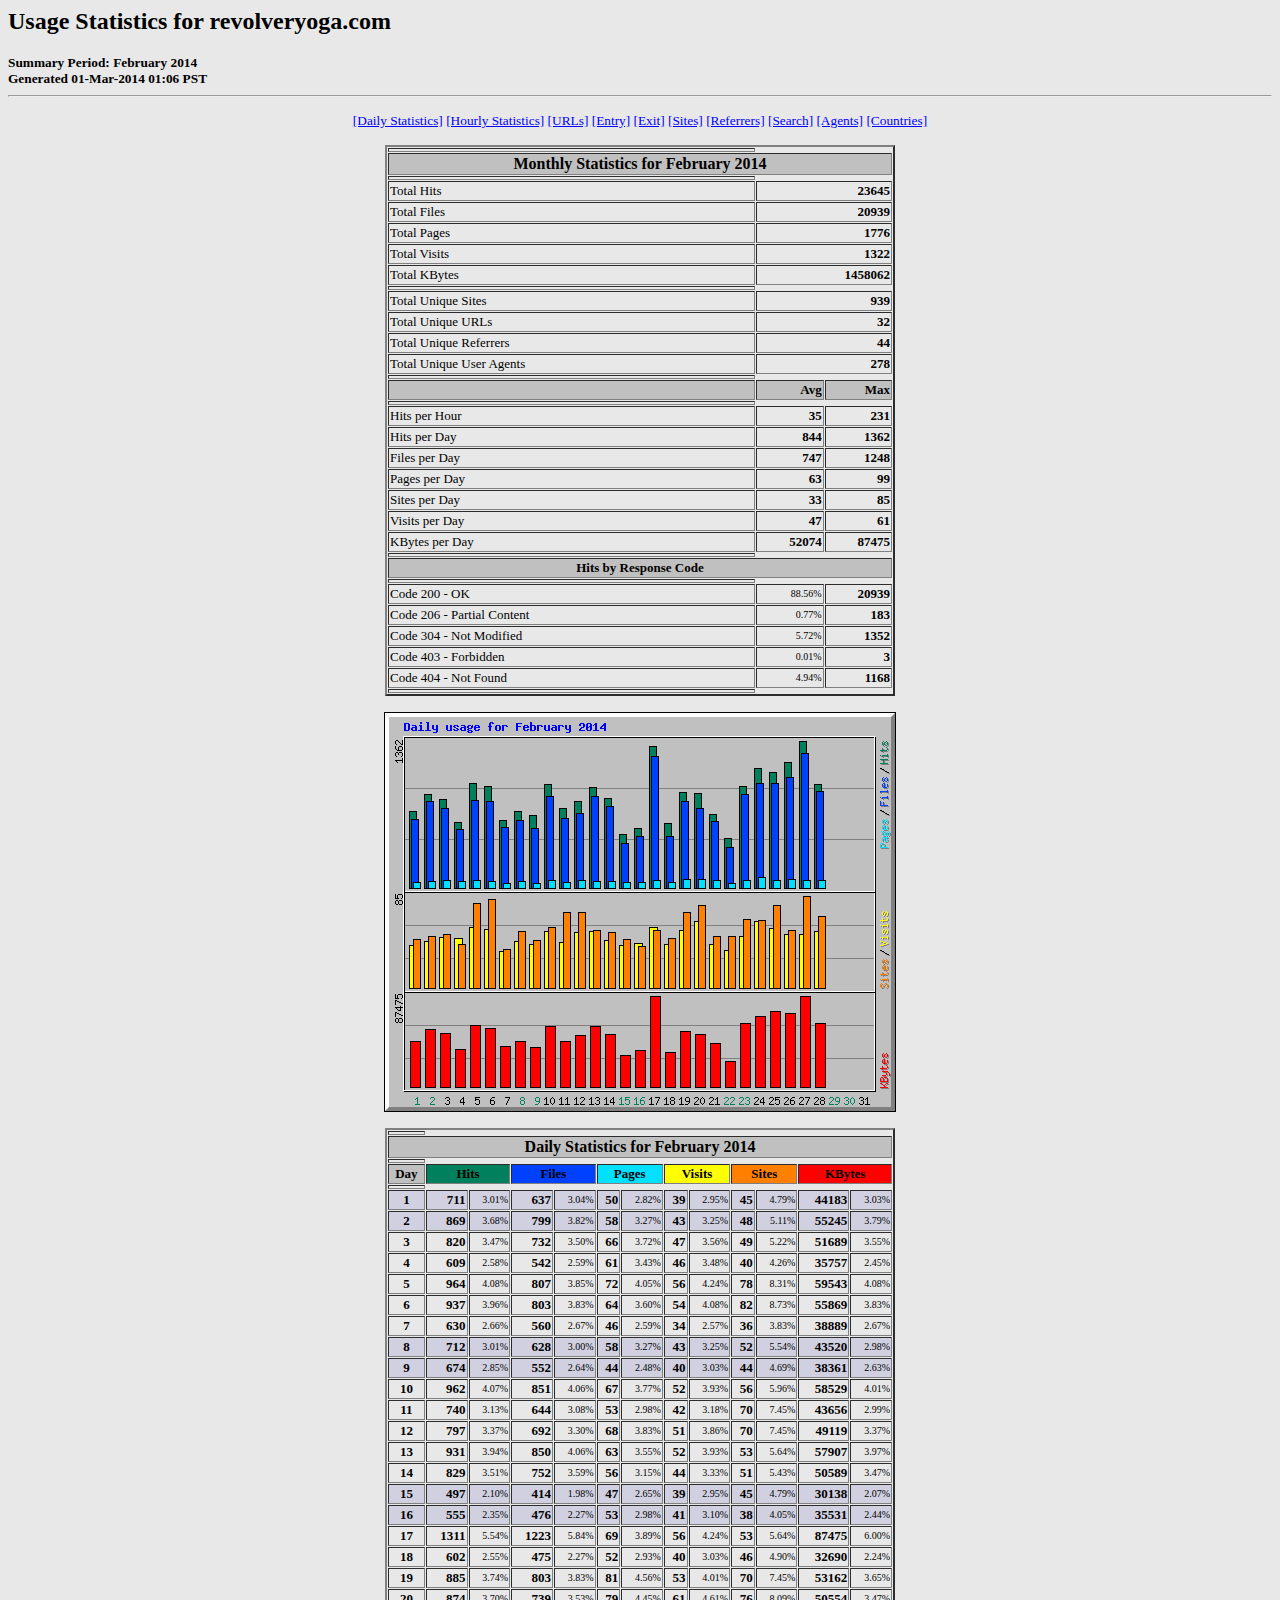
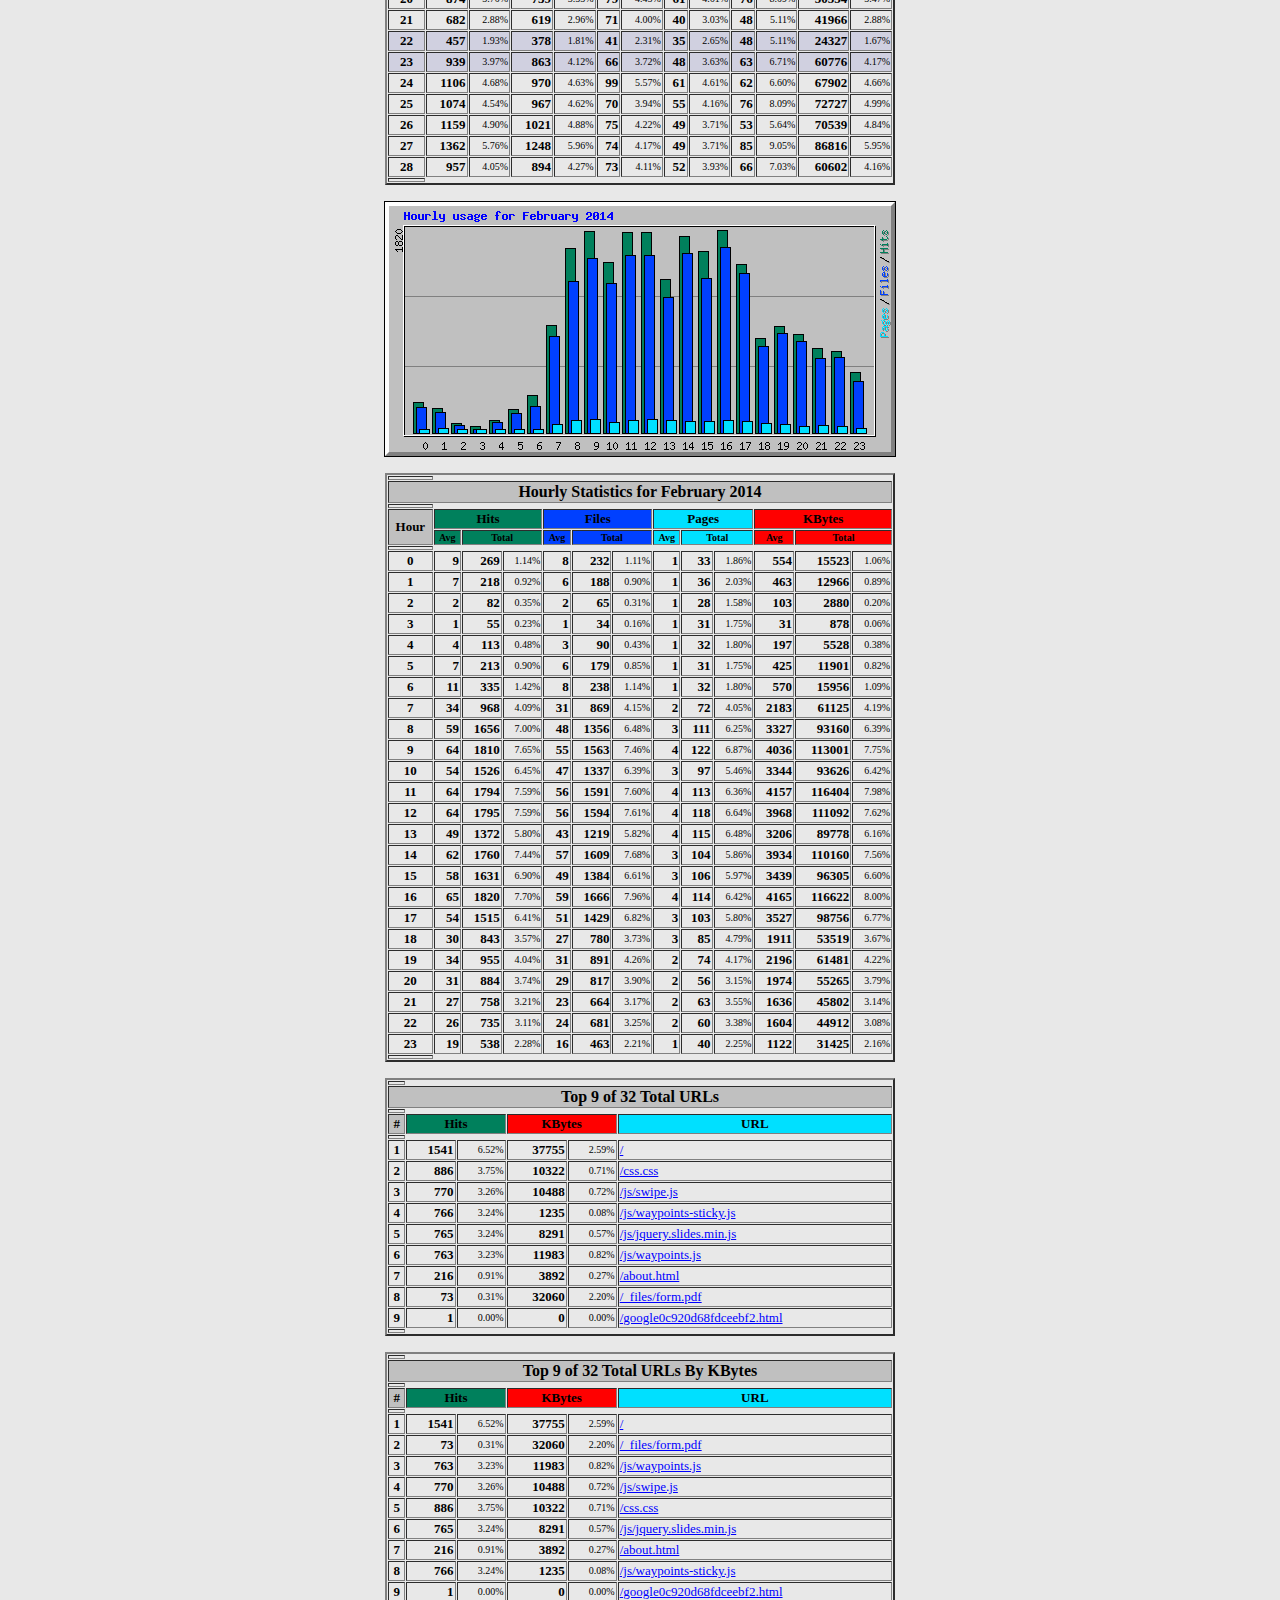
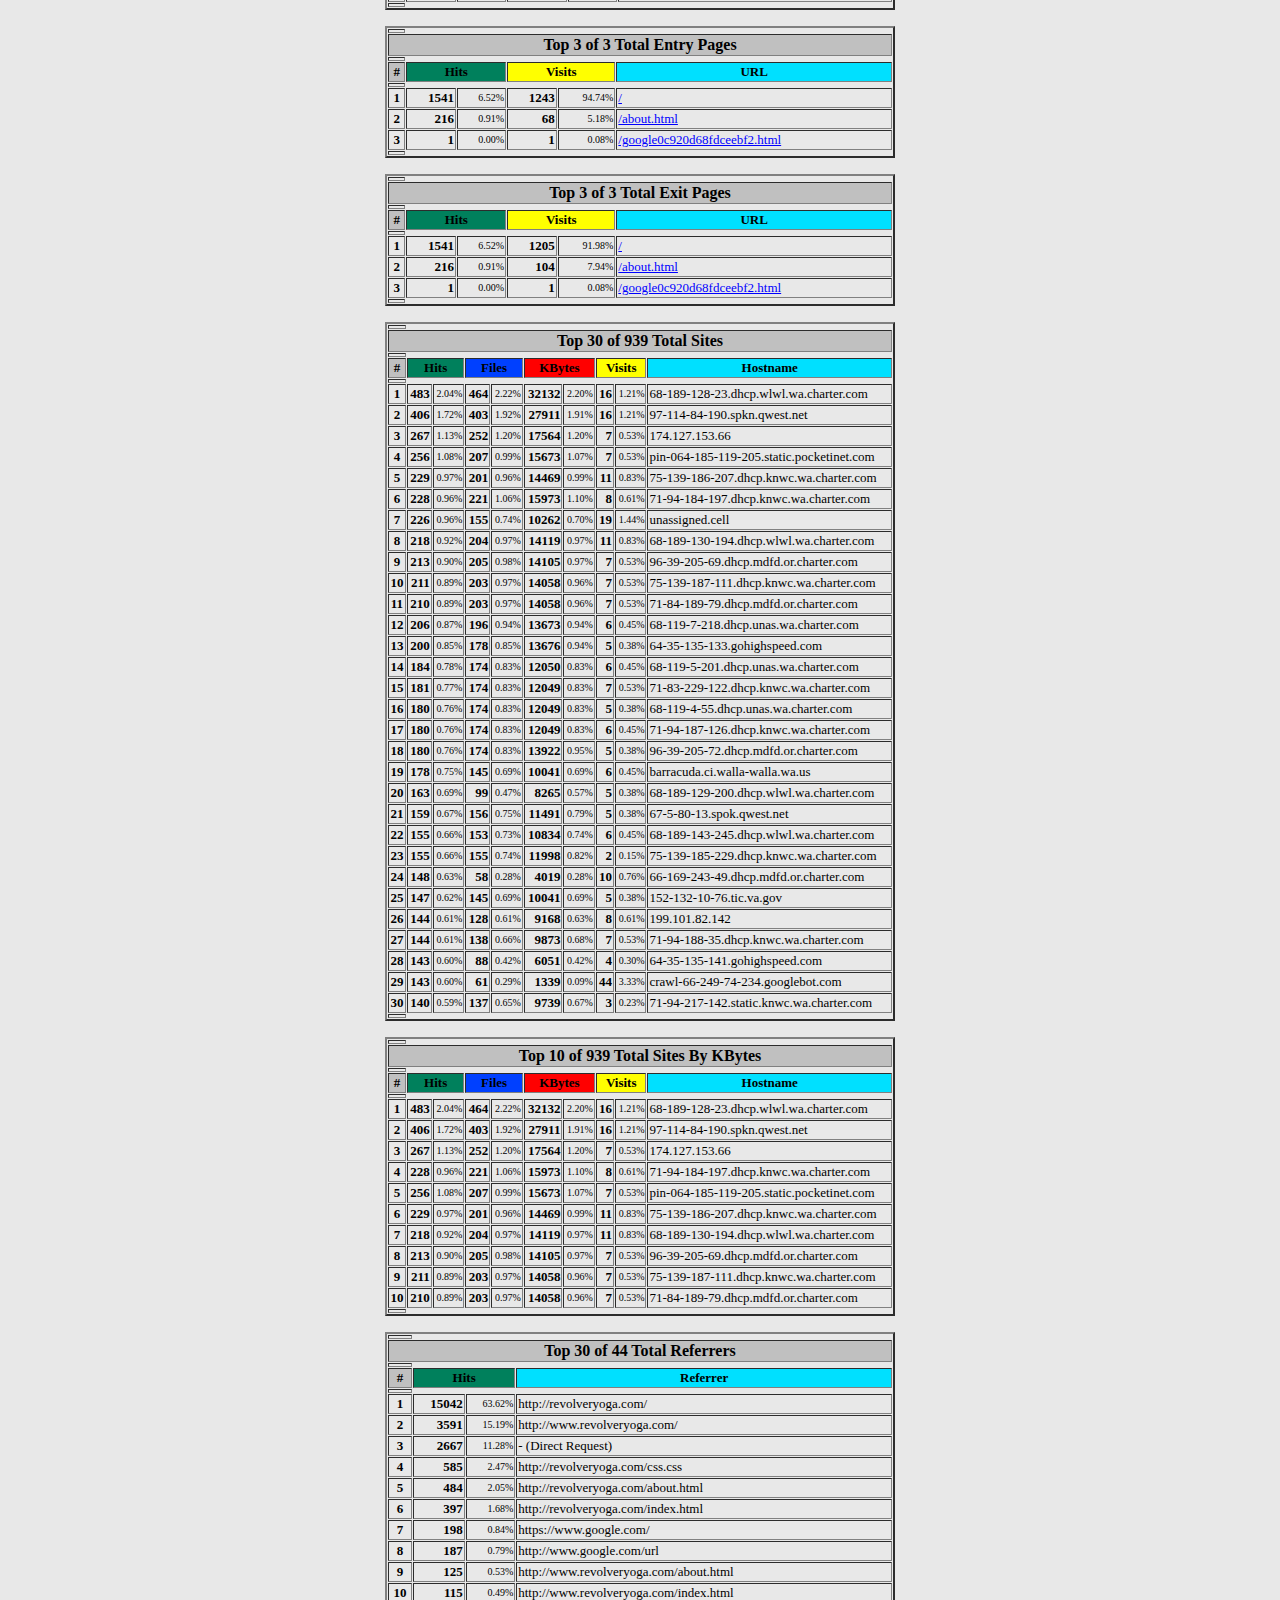
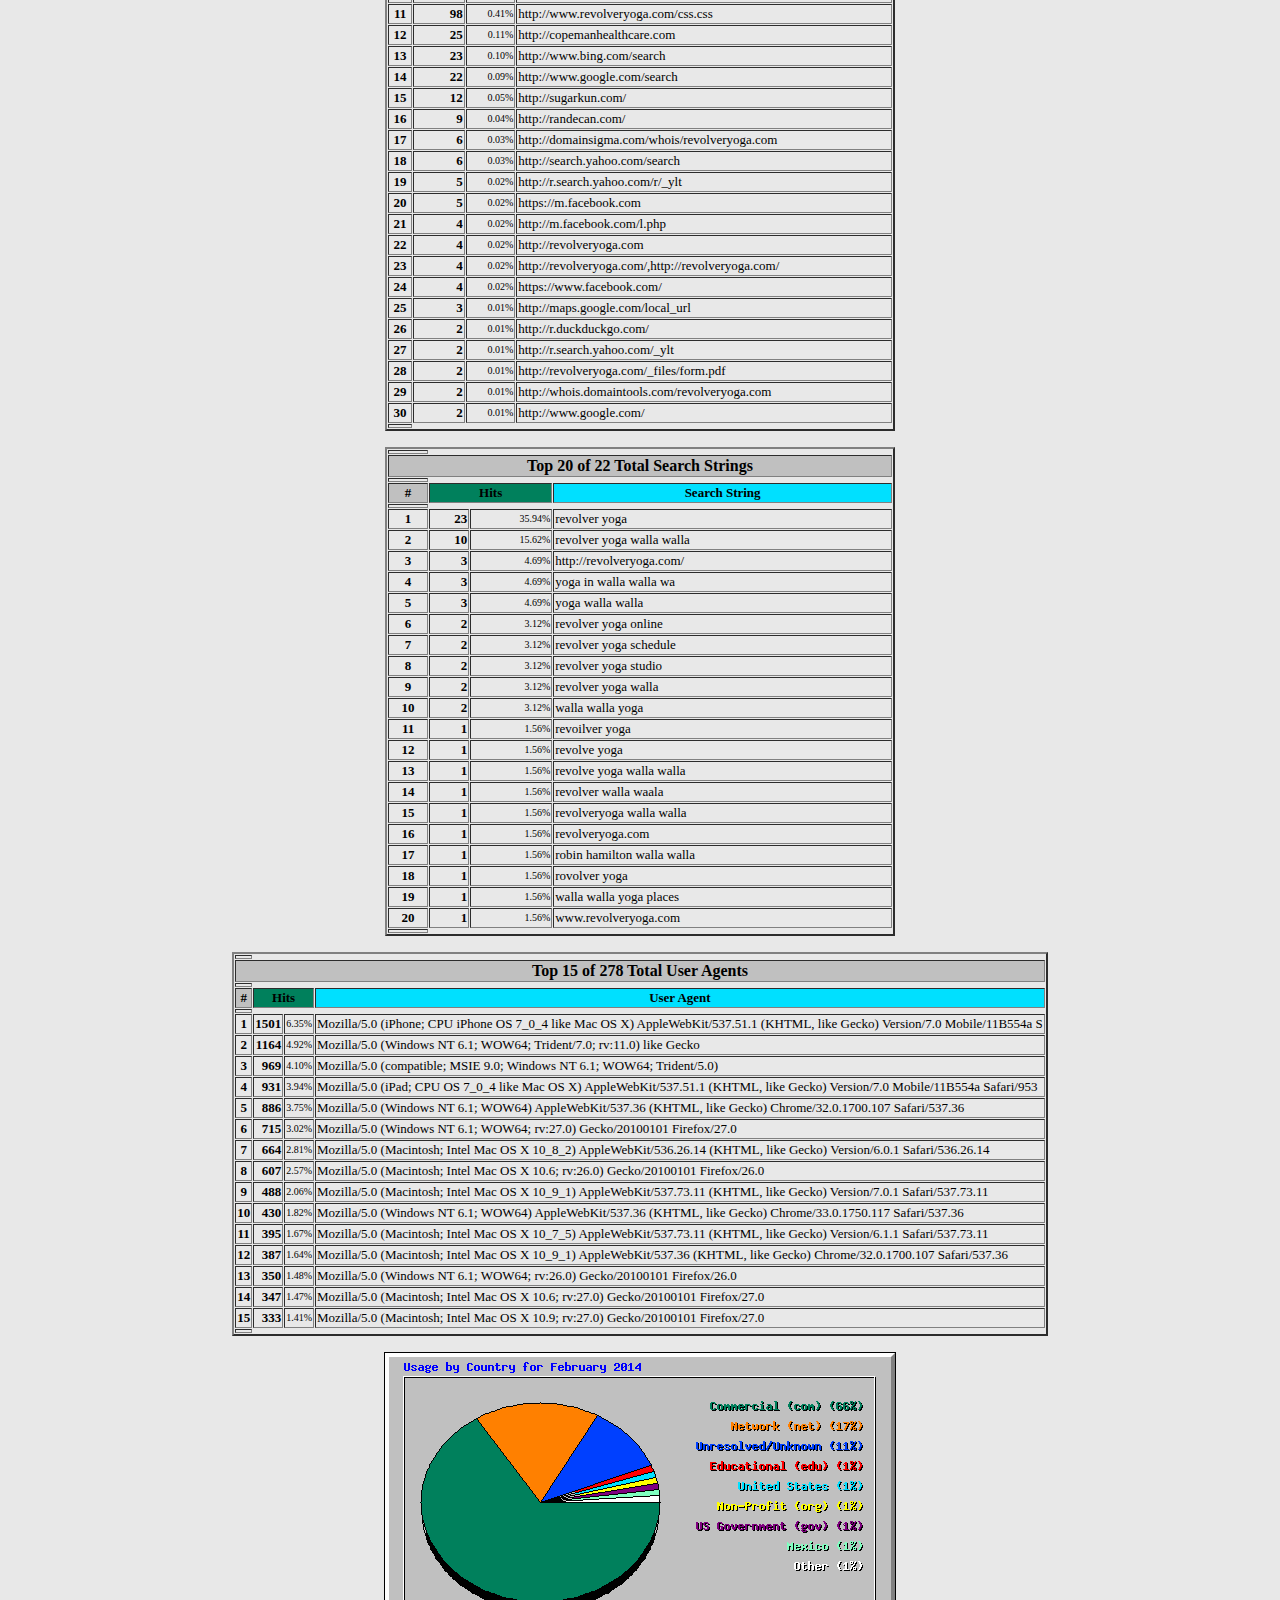
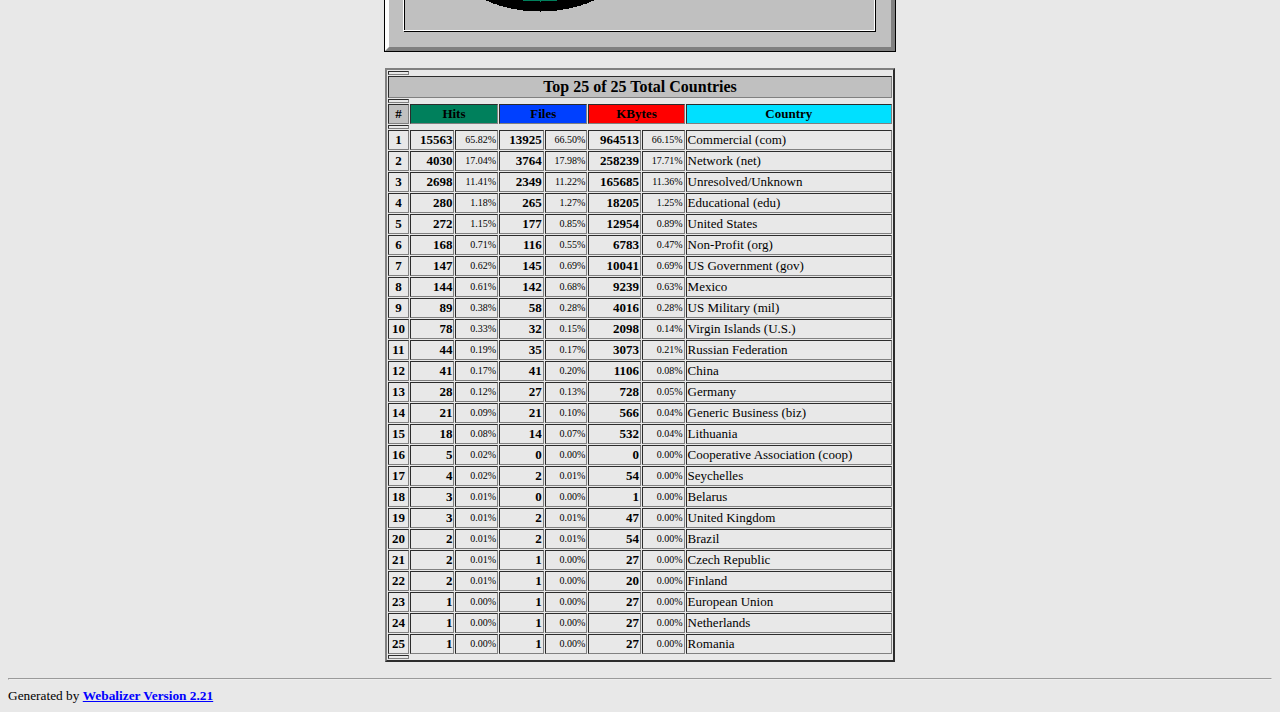
<file: stats/usage_201402.html>
<!DOCTYPE HTML PUBLIC "-//W3C//DTD HTML 4.0 Transitional//EN">

<!-- Generated by The Webalizer  Ver. 2.21-02 -->
<!--                                          -->
<!-- Copyright 1997-2009  Bradford L. Barrett -->
<!--                                          -->
<!-- Distributed under the GNU GPL  Version 2 -->
<!--        Full text may be found at:        -->
<!--         http://www.webalizer.org         -->
<!--                                          -->
<!--  Give the power back to the programmers  -->
<!--   Support the Free Software Foundation   -->
<!--           (http://www.fsf.org)           -->
<!--                                          -->
<!-- *** Generated: 01-Mar-2014 01:06 PST *** -->

<HTML lang="en">
<HEAD>
 <TITLE>Usage Statistics for revolveryoga.com - February 2014</TITLE>
</HEAD>

<BODY BGCOLOR="#E8E8E8" TEXT="#000000" LINK="#0000FF" VLINK="#FF0000">
<H2>Usage Statistics for revolveryoga.com</H2>
<SMALL><STRONG>
Summary Period: February 2014<BR>
Generated 01-Mar-2014 01:06 PST<BR>
</STRONG></SMALL>
<CENTER>
<HR>
<P>
<SMALL>
<A HREF="#DAYSTATS">[Daily Statistics]</A>
<A HREF="#HOURSTATS">[Hourly Statistics]</A>
<A HREF="#TOPURLS">[URLs]</A>
<A HREF="#TOPENTRY">[Entry]</A>
<A HREF="#TOPEXIT">[Exit]</A>
<A HREF="#TOPSITES">[Sites]</A>
<A HREF="#TOPREFS">[Referrers]</A>
<A HREF="#TOPSEARCH">[Search]</A>
<A HREF="#TOPAGENTS">[Agents]</A>
<A HREF="#TOPCTRYS">[Countries]</A>
</SMALL>
<P>
<TABLE WIDTH=510 BORDER=2 CELLSPACING=1 CELLPADDING=1>
<TR><TH HEIGHT=4></TH></TR>
<TR><TH COLSPAN=3 ALIGN=center BGCOLOR="#C0C0C0">Monthly Statistics for February 2014</TH></TR>
<TR><TH HEIGHT=4></TH></TR>
<TR><TD WIDTH=380><FONT SIZE="-1">Total Hits</FONT></TD>
<TD ALIGN=right COLSPAN=2><FONT SIZE="-1"><B>23645</B></FONT></TD></TR>
<TR><TD WIDTH=380><FONT SIZE="-1">Total Files</FONT></TD>
<TD ALIGN=right COLSPAN=2><FONT SIZE="-1"><B>20939</B></FONT></TD></TR>
<TR><TD WIDTH=380><FONT SIZE="-1">Total Pages</FONT></TD>
<TD ALIGN=right COLSPAN=2><FONT SIZE="-1"><B>1776</B></FONT></TD></TR>
<TR><TD WIDTH=380><FONT SIZE="-1">Total Visits</FONT></TD>
<TD ALIGN=right COLSPAN=2><FONT SIZE="-1"><B>1322</B></FONT></TD></TR>
<TR><TD WIDTH=380><FONT SIZE="-1">Total KBytes</FONT></TD>
<TD ALIGN=right COLSPAN=2><FONT SIZE="-1"><B>1458062</B></FONT></TD></TR>
<TR><TH HEIGHT=4></TH></TR>
<TR><TD WIDTH=380><FONT SIZE="-1">Total Unique Sites</FONT></TD>
<TD ALIGN=right COLSPAN=2><FONT SIZE="-1"><B>939</B></FONT></TD></TR>
<TR><TD WIDTH=380><FONT SIZE="-1">Total Unique URLs</FONT></TD>
<TD ALIGN=right COLSPAN=2><FONT SIZE="-1"><B>32</B></FONT></TD></TR>
<TR><TD WIDTH=380><FONT SIZE="-1">Total Unique Referrers</FONT></TD>
<TD ALIGN=right COLSPAN=2><FONT SIZE="-1"><B>44</B></FONT></TD></TR>
<TR><TD WIDTH=380><FONT SIZE="-1">Total Unique User Agents</FONT></TD>
<TD ALIGN=right COLSPAN=2><FONT SIZE="-1"><B>278</B></FONT></TD></TR>
<TR><TH HEIGHT=4></TH></TR>
<TR><TH WIDTH=380 BGCOLOR="#C0C0C0"><FONT SIZE=-1 COLOR="#C0C0C0">.</FONT></TH>
<TH WIDTH=65 BGCOLOR="#C0C0C0" ALIGN=right><FONT SIZE=-1>Avg </FONT></TH>
<TH WIDTH=65 BGCOLOR="#C0C0C0" ALIGN=right><FONT SIZE=-1>Max </FONT></TH></TR>
<TR><TH HEIGHT=4></TH></TR>
<TR><TD><FONT SIZE="-1">Hits per Hour</FONT></TD>
<TD ALIGN=right WIDTH=65><FONT SIZE="-1"><B>35</B></FONT></TD>
<TD WIDTH=65 ALIGN=right><FONT SIZE=-1><B>231</B></FONT></TD></TR>
<TR><TD><FONT SIZE="-1">Hits per Day</FONT></TD>
<TD ALIGN=right WIDTH=65><FONT SIZE="-1"><B>844</B></FONT></TD>
<TD WIDTH=65 ALIGN=right><FONT SIZE=-1><B>1362</B></FONT></TD></TR>
<TR><TD><FONT SIZE="-1">Files per Day</FONT></TD>
<TD ALIGN=right WIDTH=65><FONT SIZE="-1"><B>747</B></FONT></TD>
<TD WIDTH=65 ALIGN=right><FONT SIZE=-1><B>1248</B></FONT></TD></TR>
<TR><TD><FONT SIZE="-1">Pages per Day</FONT></TD>
<TD ALIGN=right WIDTH=65><FONT SIZE="-1"><B>63</B></FONT></TD>
<TD WIDTH=65 ALIGN=right><FONT SIZE=-1><B>99</B></FONT></TD></TR>
<TR><TD><FONT SIZE="-1">Sites per Day</FONT></TD>
<TD ALIGN=right WIDTH=65><FONT SIZE="-1"><B>33</B></FONT></TD>
<TD WIDTH=65 ALIGN=right><FONT SIZE=-1><B>85</B></FONT></TD></TR>
<TR><TD><FONT SIZE="-1">Visits per Day</FONT></TD>
<TD ALIGN=right WIDTH=65><FONT SIZE="-1"><B>47</B></FONT></TD>
<TD WIDTH=65 ALIGN=right><FONT SIZE=-1><B>61</B></FONT></TD></TR>
<TR><TD><FONT SIZE="-1">KBytes per Day</FONT></TD>
<TD ALIGN=right WIDTH=65><FONT SIZE="-1"><B>52074</B></FONT></TD>
<TD WIDTH=65 ALIGN=right><FONT SIZE=-1><B>87475</B></FONT></TD></TR>
<TR><TH HEIGHT=4></TH></TR>
<TR><TH COLSPAN=3 ALIGN=center BGCOLOR="#C0C0C0">
<FONT SIZE="-1">Hits by Response Code</FONT></TH></TR>
<TR><TH HEIGHT=4></TH></TR>
<TR><TD><FONT SIZE="-1">Code 200 - OK</FONT></TD>
<TD ALIGN=right><FONT SIZE="-2">88.56%</FONT></TD>
<TD ALIGN=right><FONT SIZE="-1"><B>20939</B></FONT></TD></TR>
<TR><TD><FONT SIZE="-1">Code 206 - Partial Content</FONT></TD>
<TD ALIGN=right><FONT SIZE="-2">0.77%</FONT></TD>
<TD ALIGN=right><FONT SIZE="-1"><B>183</B></FONT></TD></TR>
<TR><TD><FONT SIZE="-1">Code 304 - Not Modified</FONT></TD>
<TD ALIGN=right><FONT SIZE="-2">5.72%</FONT></TD>
<TD ALIGN=right><FONT SIZE="-1"><B>1352</B></FONT></TD></TR>
<TR><TD><FONT SIZE="-1">Code 403 - Forbidden</FONT></TD>
<TD ALIGN=right><FONT SIZE="-2">0.01%</FONT></TD>
<TD ALIGN=right><FONT SIZE="-1"><B>3</B></FONT></TD></TR>
<TR><TD><FONT SIZE="-1">Code 404 - Not Found</FONT></TD>
<TD ALIGN=right><FONT SIZE="-2">4.94%</FONT></TD>
<TD ALIGN=right><FONT SIZE="-1"><B>1168</B></FONT></TD></TR>
<TR><TH HEIGHT=4></TH></TR>
</TABLE>
<P>
<A NAME="DAYSTATS"></A>
<IMG SRC="daily_usage_201402.png" ALT="Daily usage for February 2014" HEIGHT=400 WIDTH=512><P>
<TABLE WIDTH=510 BORDER=2 CELLSPACING=1 CELLPADDING=1>
<TR><TH HEIGHT=4></TH></TR>
<TR><TH BGCOLOR="#C0C0C0" COLSPAN=13 ALIGN=center>Daily Statistics for February 2014</TH></TR>
<TR><TH HEIGHT=4></TH></TR>
<TR><TH ALIGN=center BGCOLOR="#C0C0C0"><FONT SIZE="-1">Day</FONT></TH>
<TH ALIGN=center BGCOLOR="#00805c" COLSPAN=2><FONT SIZE="-1">Hits</FONT></TH>
<TH ALIGN=center BGCOLOR="#0040ff" COLSPAN=2><FONT SIZE="-1">Files</FONT></TH>
<TH ALIGN=center BGCOLOR="#00e0ff" COLSPAN=2><FONT SIZE="-1">Pages</FONT></TH>
<TH ALIGN=center BGCOLOR="#ffff00" COLSPAN=2><FONT SIZE="-1">Visits</FONT></TH>
<TH ALIGN=center BGCOLOR="#ff8000" COLSPAN=2><FONT SIZE="-1">Sites</FONT></TH>
<TH ALIGN=center BGCOLOR="#ff0000" COLSPAN=2><FONT SIZE="-1">KBytes</FONT></TH></TR>
<TR><TH HEIGHT=4></TH></TR>
<TR BGCOLOR="#D0D0E0"><TD ALIGN=center><FONT SIZE="-1"><B>1</B></FONT></TD>
<TD ALIGN=right><FONT SIZE="-1"><B>711</B></FONT></TD>
<TD ALIGN=right><FONT SIZE="-2">3.01%</FONT></TD>
<TD ALIGN=right><FONT SIZE="-1"><B>637</B></FONT></TD>
<TD ALIGN=right><FONT SIZE="-2">3.04%</FONT></TD>
<TD ALIGN=right><FONT SIZE="-1"><B>50</B></FONT></TD>
<TD ALIGN=right><FONT SIZE="-2">2.82%</FONT></TD>
<TD ALIGN=right><FONT SIZE="-1"><B>39</B></FONT></TD>
<TD ALIGN=right><FONT SIZE="-2">2.95%</FONT></TD>
<TD ALIGN=right><FONT SIZE="-1"><B>45</B></FONT></TD>
<TD ALIGN=right><FONT SIZE="-2">4.79%</FONT></TD>
<TD ALIGN=right><FONT SIZE="-1"><B>44183</B></FONT></TD>
<TD ALIGN=right><FONT SIZE="-2">3.03%</FONT></TD></TR>
<TR BGCOLOR="#D0D0E0"><TD ALIGN=center><FONT SIZE="-1"><B>2</B></FONT></TD>
<TD ALIGN=right><FONT SIZE="-1"><B>869</B></FONT></TD>
<TD ALIGN=right><FONT SIZE="-2">3.68%</FONT></TD>
<TD ALIGN=right><FONT SIZE="-1"><B>799</B></FONT></TD>
<TD ALIGN=right><FONT SIZE="-2">3.82%</FONT></TD>
<TD ALIGN=right><FONT SIZE="-1"><B>58</B></FONT></TD>
<TD ALIGN=right><FONT SIZE="-2">3.27%</FONT></TD>
<TD ALIGN=right><FONT SIZE="-1"><B>43</B></FONT></TD>
<TD ALIGN=right><FONT SIZE="-2">3.25%</FONT></TD>
<TD ALIGN=right><FONT SIZE="-1"><B>48</B></FONT></TD>
<TD ALIGN=right><FONT SIZE="-2">5.11%</FONT></TD>
<TD ALIGN=right><FONT SIZE="-1"><B>55245</B></FONT></TD>
<TD ALIGN=right><FONT SIZE="-2">3.79%</FONT></TD></TR>
<TR><TD ALIGN=center><FONT SIZE="-1"><B>3</B></FONT></TD>
<TD ALIGN=right><FONT SIZE="-1"><B>820</B></FONT></TD>
<TD ALIGN=right><FONT SIZE="-2">3.47%</FONT></TD>
<TD ALIGN=right><FONT SIZE="-1"><B>732</B></FONT></TD>
<TD ALIGN=right><FONT SIZE="-2">3.50%</FONT></TD>
<TD ALIGN=right><FONT SIZE="-1"><B>66</B></FONT></TD>
<TD ALIGN=right><FONT SIZE="-2">3.72%</FONT></TD>
<TD ALIGN=right><FONT SIZE="-1"><B>47</B></FONT></TD>
<TD ALIGN=right><FONT SIZE="-2">3.56%</FONT></TD>
<TD ALIGN=right><FONT SIZE="-1"><B>49</B></FONT></TD>
<TD ALIGN=right><FONT SIZE="-2">5.22%</FONT></TD>
<TD ALIGN=right><FONT SIZE="-1"><B>51689</B></FONT></TD>
<TD ALIGN=right><FONT SIZE="-2">3.55%</FONT></TD></TR>
<TR><TD ALIGN=center><FONT SIZE="-1"><B>4</B></FONT></TD>
<TD ALIGN=right><FONT SIZE="-1"><B>609</B></FONT></TD>
<TD ALIGN=right><FONT SIZE="-2">2.58%</FONT></TD>
<TD ALIGN=right><FONT SIZE="-1"><B>542</B></FONT></TD>
<TD ALIGN=right><FONT SIZE="-2">2.59%</FONT></TD>
<TD ALIGN=right><FONT SIZE="-1"><B>61</B></FONT></TD>
<TD ALIGN=right><FONT SIZE="-2">3.43%</FONT></TD>
<TD ALIGN=right><FONT SIZE="-1"><B>46</B></FONT></TD>
<TD ALIGN=right><FONT SIZE="-2">3.48%</FONT></TD>
<TD ALIGN=right><FONT SIZE="-1"><B>40</B></FONT></TD>
<TD ALIGN=right><FONT SIZE="-2">4.26%</FONT></TD>
<TD ALIGN=right><FONT SIZE="-1"><B>35757</B></FONT></TD>
<TD ALIGN=right><FONT SIZE="-2">2.45%</FONT></TD></TR>
<TR><TD ALIGN=center><FONT SIZE="-1"><B>5</B></FONT></TD>
<TD ALIGN=right><FONT SIZE="-1"><B>964</B></FONT></TD>
<TD ALIGN=right><FONT SIZE="-2">4.08%</FONT></TD>
<TD ALIGN=right><FONT SIZE="-1"><B>807</B></FONT></TD>
<TD ALIGN=right><FONT SIZE="-2">3.85%</FONT></TD>
<TD ALIGN=right><FONT SIZE="-1"><B>72</B></FONT></TD>
<TD ALIGN=right><FONT SIZE="-2">4.05%</FONT></TD>
<TD ALIGN=right><FONT SIZE="-1"><B>56</B></FONT></TD>
<TD ALIGN=right><FONT SIZE="-2">4.24%</FONT></TD>
<TD ALIGN=right><FONT SIZE="-1"><B>78</B></FONT></TD>
<TD ALIGN=right><FONT SIZE="-2">8.31%</FONT></TD>
<TD ALIGN=right><FONT SIZE="-1"><B>59543</B></FONT></TD>
<TD ALIGN=right><FONT SIZE="-2">4.08%</FONT></TD></TR>
<TR><TD ALIGN=center><FONT SIZE="-1"><B>6</B></FONT></TD>
<TD ALIGN=right><FONT SIZE="-1"><B>937</B></FONT></TD>
<TD ALIGN=right><FONT SIZE="-2">3.96%</FONT></TD>
<TD ALIGN=right><FONT SIZE="-1"><B>803</B></FONT></TD>
<TD ALIGN=right><FONT SIZE="-2">3.83%</FONT></TD>
<TD ALIGN=right><FONT SIZE="-1"><B>64</B></FONT></TD>
<TD ALIGN=right><FONT SIZE="-2">3.60%</FONT></TD>
<TD ALIGN=right><FONT SIZE="-1"><B>54</B></FONT></TD>
<TD ALIGN=right><FONT SIZE="-2">4.08%</FONT></TD>
<TD ALIGN=right><FONT SIZE="-1"><B>82</B></FONT></TD>
<TD ALIGN=right><FONT SIZE="-2">8.73%</FONT></TD>
<TD ALIGN=right><FONT SIZE="-1"><B>55869</B></FONT></TD>
<TD ALIGN=right><FONT SIZE="-2">3.83%</FONT></TD></TR>
<TR><TD ALIGN=center><FONT SIZE="-1"><B>7</B></FONT></TD>
<TD ALIGN=right><FONT SIZE="-1"><B>630</B></FONT></TD>
<TD ALIGN=right><FONT SIZE="-2">2.66%</FONT></TD>
<TD ALIGN=right><FONT SIZE="-1"><B>560</B></FONT></TD>
<TD ALIGN=right><FONT SIZE="-2">2.67%</FONT></TD>
<TD ALIGN=right><FONT SIZE="-1"><B>46</B></FONT></TD>
<TD ALIGN=right><FONT SIZE="-2">2.59%</FONT></TD>
<TD ALIGN=right><FONT SIZE="-1"><B>34</B></FONT></TD>
<TD ALIGN=right><FONT SIZE="-2">2.57%</FONT></TD>
<TD ALIGN=right><FONT SIZE="-1"><B>36</B></FONT></TD>
<TD ALIGN=right><FONT SIZE="-2">3.83%</FONT></TD>
<TD ALIGN=right><FONT SIZE="-1"><B>38889</B></FONT></TD>
<TD ALIGN=right><FONT SIZE="-2">2.67%</FONT></TD></TR>
<TR BGCOLOR="#D0D0E0"><TD ALIGN=center><FONT SIZE="-1"><B>8</B></FONT></TD>
<TD ALIGN=right><FONT SIZE="-1"><B>712</B></FONT></TD>
<TD ALIGN=right><FONT SIZE="-2">3.01%</FONT></TD>
<TD ALIGN=right><FONT SIZE="-1"><B>628</B></FONT></TD>
<TD ALIGN=right><FONT SIZE="-2">3.00%</FONT></TD>
<TD ALIGN=right><FONT SIZE="-1"><B>58</B></FONT></TD>
<TD ALIGN=right><FONT SIZE="-2">3.27%</FONT></TD>
<TD ALIGN=right><FONT SIZE="-1"><B>43</B></FONT></TD>
<TD ALIGN=right><FONT SIZE="-2">3.25%</FONT></TD>
<TD ALIGN=right><FONT SIZE="-1"><B>52</B></FONT></TD>
<TD ALIGN=right><FONT SIZE="-2">5.54%</FONT></TD>
<TD ALIGN=right><FONT SIZE="-1"><B>43520</B></FONT></TD>
<TD ALIGN=right><FONT SIZE="-2">2.98%</FONT></TD></TR>
<TR BGCOLOR="#D0D0E0"><TD ALIGN=center><FONT SIZE="-1"><B>9</B></FONT></TD>
<TD ALIGN=right><FONT SIZE="-1"><B>674</B></FONT></TD>
<TD ALIGN=right><FONT SIZE="-2">2.85%</FONT></TD>
<TD ALIGN=right><FONT SIZE="-1"><B>552</B></FONT></TD>
<TD ALIGN=right><FONT SIZE="-2">2.64%</FONT></TD>
<TD ALIGN=right><FONT SIZE="-1"><B>44</B></FONT></TD>
<TD ALIGN=right><FONT SIZE="-2">2.48%</FONT></TD>
<TD ALIGN=right><FONT SIZE="-1"><B>40</B></FONT></TD>
<TD ALIGN=right><FONT SIZE="-2">3.03%</FONT></TD>
<TD ALIGN=right><FONT SIZE="-1"><B>44</B></FONT></TD>
<TD ALIGN=right><FONT SIZE="-2">4.69%</FONT></TD>
<TD ALIGN=right><FONT SIZE="-1"><B>38361</B></FONT></TD>
<TD ALIGN=right><FONT SIZE="-2">2.63%</FONT></TD></TR>
<TR><TD ALIGN=center><FONT SIZE="-1"><B>10</B></FONT></TD>
<TD ALIGN=right><FONT SIZE="-1"><B>962</B></FONT></TD>
<TD ALIGN=right><FONT SIZE="-2">4.07%</FONT></TD>
<TD ALIGN=right><FONT SIZE="-1"><B>851</B></FONT></TD>
<TD ALIGN=right><FONT SIZE="-2">4.06%</FONT></TD>
<TD ALIGN=right><FONT SIZE="-1"><B>67</B></FONT></TD>
<TD ALIGN=right><FONT SIZE="-2">3.77%</FONT></TD>
<TD ALIGN=right><FONT SIZE="-1"><B>52</B></FONT></TD>
<TD ALIGN=right><FONT SIZE="-2">3.93%</FONT></TD>
<TD ALIGN=right><FONT SIZE="-1"><B>56</B></FONT></TD>
<TD ALIGN=right><FONT SIZE="-2">5.96%</FONT></TD>
<TD ALIGN=right><FONT SIZE="-1"><B>58529</B></FONT></TD>
<TD ALIGN=right><FONT SIZE="-2">4.01%</FONT></TD></TR>
<TR><TD ALIGN=center><FONT SIZE="-1"><B>11</B></FONT></TD>
<TD ALIGN=right><FONT SIZE="-1"><B>740</B></FONT></TD>
<TD ALIGN=right><FONT SIZE="-2">3.13%</FONT></TD>
<TD ALIGN=right><FONT SIZE="-1"><B>644</B></FONT></TD>
<TD ALIGN=right><FONT SIZE="-2">3.08%</FONT></TD>
<TD ALIGN=right><FONT SIZE="-1"><B>53</B></FONT></TD>
<TD ALIGN=right><FONT SIZE="-2">2.98%</FONT></TD>
<TD ALIGN=right><FONT SIZE="-1"><B>42</B></FONT></TD>
<TD ALIGN=right><FONT SIZE="-2">3.18%</FONT></TD>
<TD ALIGN=right><FONT SIZE="-1"><B>70</B></FONT></TD>
<TD ALIGN=right><FONT SIZE="-2">7.45%</FONT></TD>
<TD ALIGN=right><FONT SIZE="-1"><B>43656</B></FONT></TD>
<TD ALIGN=right><FONT SIZE="-2">2.99%</FONT></TD></TR>
<TR><TD ALIGN=center><FONT SIZE="-1"><B>12</B></FONT></TD>
<TD ALIGN=right><FONT SIZE="-1"><B>797</B></FONT></TD>
<TD ALIGN=right><FONT SIZE="-2">3.37%</FONT></TD>
<TD ALIGN=right><FONT SIZE="-1"><B>692</B></FONT></TD>
<TD ALIGN=right><FONT SIZE="-2">3.30%</FONT></TD>
<TD ALIGN=right><FONT SIZE="-1"><B>68</B></FONT></TD>
<TD ALIGN=right><FONT SIZE="-2">3.83%</FONT></TD>
<TD ALIGN=right><FONT SIZE="-1"><B>51</B></FONT></TD>
<TD ALIGN=right><FONT SIZE="-2">3.86%</FONT></TD>
<TD ALIGN=right><FONT SIZE="-1"><B>70</B></FONT></TD>
<TD ALIGN=right><FONT SIZE="-2">7.45%</FONT></TD>
<TD ALIGN=right><FONT SIZE="-1"><B>49119</B></FONT></TD>
<TD ALIGN=right><FONT SIZE="-2">3.37%</FONT></TD></TR>
<TR><TD ALIGN=center><FONT SIZE="-1"><B>13</B></FONT></TD>
<TD ALIGN=right><FONT SIZE="-1"><B>931</B></FONT></TD>
<TD ALIGN=right><FONT SIZE="-2">3.94%</FONT></TD>
<TD ALIGN=right><FONT SIZE="-1"><B>850</B></FONT></TD>
<TD ALIGN=right><FONT SIZE="-2">4.06%</FONT></TD>
<TD ALIGN=right><FONT SIZE="-1"><B>63</B></FONT></TD>
<TD ALIGN=right><FONT SIZE="-2">3.55%</FONT></TD>
<TD ALIGN=right><FONT SIZE="-1"><B>52</B></FONT></TD>
<TD ALIGN=right><FONT SIZE="-2">3.93%</FONT></TD>
<TD ALIGN=right><FONT SIZE="-1"><B>53</B></FONT></TD>
<TD ALIGN=right><FONT SIZE="-2">5.64%</FONT></TD>
<TD ALIGN=right><FONT SIZE="-1"><B>57907</B></FONT></TD>
<TD ALIGN=right><FONT SIZE="-2">3.97%</FONT></TD></TR>
<TR><TD ALIGN=center><FONT SIZE="-1"><B>14</B></FONT></TD>
<TD ALIGN=right><FONT SIZE="-1"><B>829</B></FONT></TD>
<TD ALIGN=right><FONT SIZE="-2">3.51%</FONT></TD>
<TD ALIGN=right><FONT SIZE="-1"><B>752</B></FONT></TD>
<TD ALIGN=right><FONT SIZE="-2">3.59%</FONT></TD>
<TD ALIGN=right><FONT SIZE="-1"><B>56</B></FONT></TD>
<TD ALIGN=right><FONT SIZE="-2">3.15%</FONT></TD>
<TD ALIGN=right><FONT SIZE="-1"><B>44</B></FONT></TD>
<TD ALIGN=right><FONT SIZE="-2">3.33%</FONT></TD>
<TD ALIGN=right><FONT SIZE="-1"><B>51</B></FONT></TD>
<TD ALIGN=right><FONT SIZE="-2">5.43%</FONT></TD>
<TD ALIGN=right><FONT SIZE="-1"><B>50589</B></FONT></TD>
<TD ALIGN=right><FONT SIZE="-2">3.47%</FONT></TD></TR>
<TR BGCOLOR="#D0D0E0"><TD ALIGN=center><FONT SIZE="-1"><B>15</B></FONT></TD>
<TD ALIGN=right><FONT SIZE="-1"><B>497</B></FONT></TD>
<TD ALIGN=right><FONT SIZE="-2">2.10%</FONT></TD>
<TD ALIGN=right><FONT SIZE="-1"><B>414</B></FONT></TD>
<TD ALIGN=right><FONT SIZE="-2">1.98%</FONT></TD>
<TD ALIGN=right><FONT SIZE="-1"><B>47</B></FONT></TD>
<TD ALIGN=right><FONT SIZE="-2">2.65%</FONT></TD>
<TD ALIGN=right><FONT SIZE="-1"><B>39</B></FONT></TD>
<TD ALIGN=right><FONT SIZE="-2">2.95%</FONT></TD>
<TD ALIGN=right><FONT SIZE="-1"><B>45</B></FONT></TD>
<TD ALIGN=right><FONT SIZE="-2">4.79%</FONT></TD>
<TD ALIGN=right><FONT SIZE="-1"><B>30138</B></FONT></TD>
<TD ALIGN=right><FONT SIZE="-2">2.07%</FONT></TD></TR>
<TR BGCOLOR="#D0D0E0"><TD ALIGN=center><FONT SIZE="-1"><B>16</B></FONT></TD>
<TD ALIGN=right><FONT SIZE="-1"><B>555</B></FONT></TD>
<TD ALIGN=right><FONT SIZE="-2">2.35%</FONT></TD>
<TD ALIGN=right><FONT SIZE="-1"><B>476</B></FONT></TD>
<TD ALIGN=right><FONT SIZE="-2">2.27%</FONT></TD>
<TD ALIGN=right><FONT SIZE="-1"><B>53</B></FONT></TD>
<TD ALIGN=right><FONT SIZE="-2">2.98%</FONT></TD>
<TD ALIGN=right><FONT SIZE="-1"><B>41</B></FONT></TD>
<TD ALIGN=right><FONT SIZE="-2">3.10%</FONT></TD>
<TD ALIGN=right><FONT SIZE="-1"><B>38</B></FONT></TD>
<TD ALIGN=right><FONT SIZE="-2">4.05%</FONT></TD>
<TD ALIGN=right><FONT SIZE="-1"><B>35531</B></FONT></TD>
<TD ALIGN=right><FONT SIZE="-2">2.44%</FONT></TD></TR>
<TR><TD ALIGN=center><FONT SIZE="-1"><B>17</B></FONT></TD>
<TD ALIGN=right><FONT SIZE="-1"><B>1311</B></FONT></TD>
<TD ALIGN=right><FONT SIZE="-2">5.54%</FONT></TD>
<TD ALIGN=right><FONT SIZE="-1"><B>1223</B></FONT></TD>
<TD ALIGN=right><FONT SIZE="-2">5.84%</FONT></TD>
<TD ALIGN=right><FONT SIZE="-1"><B>69</B></FONT></TD>
<TD ALIGN=right><FONT SIZE="-2">3.89%</FONT></TD>
<TD ALIGN=right><FONT SIZE="-1"><B>56</B></FONT></TD>
<TD ALIGN=right><FONT SIZE="-2">4.24%</FONT></TD>
<TD ALIGN=right><FONT SIZE="-1"><B>53</B></FONT></TD>
<TD ALIGN=right><FONT SIZE="-2">5.64%</FONT></TD>
<TD ALIGN=right><FONT SIZE="-1"><B>87475</B></FONT></TD>
<TD ALIGN=right><FONT SIZE="-2">6.00%</FONT></TD></TR>
<TR><TD ALIGN=center><FONT SIZE="-1"><B>18</B></FONT></TD>
<TD ALIGN=right><FONT SIZE="-1"><B>602</B></FONT></TD>
<TD ALIGN=right><FONT SIZE="-2">2.55%</FONT></TD>
<TD ALIGN=right><FONT SIZE="-1"><B>475</B></FONT></TD>
<TD ALIGN=right><FONT SIZE="-2">2.27%</FONT></TD>
<TD ALIGN=right><FONT SIZE="-1"><B>52</B></FONT></TD>
<TD ALIGN=right><FONT SIZE="-2">2.93%</FONT></TD>
<TD ALIGN=right><FONT SIZE="-1"><B>40</B></FONT></TD>
<TD ALIGN=right><FONT SIZE="-2">3.03%</FONT></TD>
<TD ALIGN=right><FONT SIZE="-1"><B>46</B></FONT></TD>
<TD ALIGN=right><FONT SIZE="-2">4.90%</FONT></TD>
<TD ALIGN=right><FONT SIZE="-1"><B>32690</B></FONT></TD>
<TD ALIGN=right><FONT SIZE="-2">2.24%</FONT></TD></TR>
<TR><TD ALIGN=center><FONT SIZE="-1"><B>19</B></FONT></TD>
<TD ALIGN=right><FONT SIZE="-1"><B>885</B></FONT></TD>
<TD ALIGN=right><FONT SIZE="-2">3.74%</FONT></TD>
<TD ALIGN=right><FONT SIZE="-1"><B>803</B></FONT></TD>
<TD ALIGN=right><FONT SIZE="-2">3.83%</FONT></TD>
<TD ALIGN=right><FONT SIZE="-1"><B>81</B></FONT></TD>
<TD ALIGN=right><FONT SIZE="-2">4.56%</FONT></TD>
<TD ALIGN=right><FONT SIZE="-1"><B>53</B></FONT></TD>
<TD ALIGN=right><FONT SIZE="-2">4.01%</FONT></TD>
<TD ALIGN=right><FONT SIZE="-1"><B>70</B></FONT></TD>
<TD ALIGN=right><FONT SIZE="-2">7.45%</FONT></TD>
<TD ALIGN=right><FONT SIZE="-1"><B>53162</B></FONT></TD>
<TD ALIGN=right><FONT SIZE="-2">3.65%</FONT></TD></TR>
<TR><TD ALIGN=center><FONT SIZE="-1"><B>20</B></FONT></TD>
<TD ALIGN=right><FONT SIZE="-1"><B>874</B></FONT></TD>
<TD ALIGN=right><FONT SIZE="-2">3.70%</FONT></TD>
<TD ALIGN=right><FONT SIZE="-1"><B>739</B></FONT></TD>
<TD ALIGN=right><FONT SIZE="-2">3.53%</FONT></TD>
<TD ALIGN=right><FONT SIZE="-1"><B>79</B></FONT></TD>
<TD ALIGN=right><FONT SIZE="-2">4.45%</FONT></TD>
<TD ALIGN=right><FONT SIZE="-1"><B>61</B></FONT></TD>
<TD ALIGN=right><FONT SIZE="-2">4.61%</FONT></TD>
<TD ALIGN=right><FONT SIZE="-1"><B>76</B></FONT></TD>
<TD ALIGN=right><FONT SIZE="-2">8.09%</FONT></TD>
<TD ALIGN=right><FONT SIZE="-1"><B>50554</B></FONT></TD>
<TD ALIGN=right><FONT SIZE="-2">3.47%</FONT></TD></TR>
<TR><TD ALIGN=center><FONT SIZE="-1"><B>21</B></FONT></TD>
<TD ALIGN=right><FONT SIZE="-1"><B>682</B></FONT></TD>
<TD ALIGN=right><FONT SIZE="-2">2.88%</FONT></TD>
<TD ALIGN=right><FONT SIZE="-1"><B>619</B></FONT></TD>
<TD ALIGN=right><FONT SIZE="-2">2.96%</FONT></TD>
<TD ALIGN=right><FONT SIZE="-1"><B>71</B></FONT></TD>
<TD ALIGN=right><FONT SIZE="-2">4.00%</FONT></TD>
<TD ALIGN=right><FONT SIZE="-1"><B>40</B></FONT></TD>
<TD ALIGN=right><FONT SIZE="-2">3.03%</FONT></TD>
<TD ALIGN=right><FONT SIZE="-1"><B>48</B></FONT></TD>
<TD ALIGN=right><FONT SIZE="-2">5.11%</FONT></TD>
<TD ALIGN=right><FONT SIZE="-1"><B>41966</B></FONT></TD>
<TD ALIGN=right><FONT SIZE="-2">2.88%</FONT></TD></TR>
<TR BGCOLOR="#D0D0E0"><TD ALIGN=center><FONT SIZE="-1"><B>22</B></FONT></TD>
<TD ALIGN=right><FONT SIZE="-1"><B>457</B></FONT></TD>
<TD ALIGN=right><FONT SIZE="-2">1.93%</FONT></TD>
<TD ALIGN=right><FONT SIZE="-1"><B>378</B></FONT></TD>
<TD ALIGN=right><FONT SIZE="-2">1.81%</FONT></TD>
<TD ALIGN=right><FONT SIZE="-1"><B>41</B></FONT></TD>
<TD ALIGN=right><FONT SIZE="-2">2.31%</FONT></TD>
<TD ALIGN=right><FONT SIZE="-1"><B>35</B></FONT></TD>
<TD ALIGN=right><FONT SIZE="-2">2.65%</FONT></TD>
<TD ALIGN=right><FONT SIZE="-1"><B>48</B></FONT></TD>
<TD ALIGN=right><FONT SIZE="-2">5.11%</FONT></TD>
<TD ALIGN=right><FONT SIZE="-1"><B>24327</B></FONT></TD>
<TD ALIGN=right><FONT SIZE="-2">1.67%</FONT></TD></TR>
<TR BGCOLOR="#D0D0E0"><TD ALIGN=center><FONT SIZE="-1"><B>23</B></FONT></TD>
<TD ALIGN=right><FONT SIZE="-1"><B>939</B></FONT></TD>
<TD ALIGN=right><FONT SIZE="-2">3.97%</FONT></TD>
<TD ALIGN=right><FONT SIZE="-1"><B>863</B></FONT></TD>
<TD ALIGN=right><FONT SIZE="-2">4.12%</FONT></TD>
<TD ALIGN=right><FONT SIZE="-1"><B>66</B></FONT></TD>
<TD ALIGN=right><FONT SIZE="-2">3.72%</FONT></TD>
<TD ALIGN=right><FONT SIZE="-1"><B>48</B></FONT></TD>
<TD ALIGN=right><FONT SIZE="-2">3.63%</FONT></TD>
<TD ALIGN=right><FONT SIZE="-1"><B>63</B></FONT></TD>
<TD ALIGN=right><FONT SIZE="-2">6.71%</FONT></TD>
<TD ALIGN=right><FONT SIZE="-1"><B>60776</B></FONT></TD>
<TD ALIGN=right><FONT SIZE="-2">4.17%</FONT></TD></TR>
<TR><TD ALIGN=center><FONT SIZE="-1"><B>24</B></FONT></TD>
<TD ALIGN=right><FONT SIZE="-1"><B>1106</B></FONT></TD>
<TD ALIGN=right><FONT SIZE="-2">4.68%</FONT></TD>
<TD ALIGN=right><FONT SIZE="-1"><B>970</B></FONT></TD>
<TD ALIGN=right><FONT SIZE="-2">4.63%</FONT></TD>
<TD ALIGN=right><FONT SIZE="-1"><B>99</B></FONT></TD>
<TD ALIGN=right><FONT SIZE="-2">5.57%</FONT></TD>
<TD ALIGN=right><FONT SIZE="-1"><B>61</B></FONT></TD>
<TD ALIGN=right><FONT SIZE="-2">4.61%</FONT></TD>
<TD ALIGN=right><FONT SIZE="-1"><B>62</B></FONT></TD>
<TD ALIGN=right><FONT SIZE="-2">6.60%</FONT></TD>
<TD ALIGN=right><FONT SIZE="-1"><B>67902</B></FONT></TD>
<TD ALIGN=right><FONT SIZE="-2">4.66%</FONT></TD></TR>
<TR><TD ALIGN=center><FONT SIZE="-1"><B>25</B></FONT></TD>
<TD ALIGN=right><FONT SIZE="-1"><B>1074</B></FONT></TD>
<TD ALIGN=right><FONT SIZE="-2">4.54%</FONT></TD>
<TD ALIGN=right><FONT SIZE="-1"><B>967</B></FONT></TD>
<TD ALIGN=right><FONT SIZE="-2">4.62%</FONT></TD>
<TD ALIGN=right><FONT SIZE="-1"><B>70</B></FONT></TD>
<TD ALIGN=right><FONT SIZE="-2">3.94%</FONT></TD>
<TD ALIGN=right><FONT SIZE="-1"><B>55</B></FONT></TD>
<TD ALIGN=right><FONT SIZE="-2">4.16%</FONT></TD>
<TD ALIGN=right><FONT SIZE="-1"><B>76</B></FONT></TD>
<TD ALIGN=right><FONT SIZE="-2">8.09%</FONT></TD>
<TD ALIGN=right><FONT SIZE="-1"><B>72727</B></FONT></TD>
<TD ALIGN=right><FONT SIZE="-2">4.99%</FONT></TD></TR>
<TR><TD ALIGN=center><FONT SIZE="-1"><B>26</B></FONT></TD>
<TD ALIGN=right><FONT SIZE="-1"><B>1159</B></FONT></TD>
<TD ALIGN=right><FONT SIZE="-2">4.90%</FONT></TD>
<TD ALIGN=right><FONT SIZE="-1"><B>1021</B></FONT></TD>
<TD ALIGN=right><FONT SIZE="-2">4.88%</FONT></TD>
<TD ALIGN=right><FONT SIZE="-1"><B>75</B></FONT></TD>
<TD ALIGN=right><FONT SIZE="-2">4.22%</FONT></TD>
<TD ALIGN=right><FONT SIZE="-1"><B>49</B></FONT></TD>
<TD ALIGN=right><FONT SIZE="-2">3.71%</FONT></TD>
<TD ALIGN=right><FONT SIZE="-1"><B>53</B></FONT></TD>
<TD ALIGN=right><FONT SIZE="-2">5.64%</FONT></TD>
<TD ALIGN=right><FONT SIZE="-1"><B>70539</B></FONT></TD>
<TD ALIGN=right><FONT SIZE="-2">4.84%</FONT></TD></TR>
<TR><TD ALIGN=center><FONT SIZE="-1"><B>27</B></FONT></TD>
<TD ALIGN=right><FONT SIZE="-1"><B>1362</B></FONT></TD>
<TD ALIGN=right><FONT SIZE="-2">5.76%</FONT></TD>
<TD ALIGN=right><FONT SIZE="-1"><B>1248</B></FONT></TD>
<TD ALIGN=right><FONT SIZE="-2">5.96%</FONT></TD>
<TD ALIGN=right><FONT SIZE="-1"><B>74</B></FONT></TD>
<TD ALIGN=right><FONT SIZE="-2">4.17%</FONT></TD>
<TD ALIGN=right><FONT SIZE="-1"><B>49</B></FONT></TD>
<TD ALIGN=right><FONT SIZE="-2">3.71%</FONT></TD>
<TD ALIGN=right><FONT SIZE="-1"><B>85</B></FONT></TD>
<TD ALIGN=right><FONT SIZE="-2">9.05%</FONT></TD>
<TD ALIGN=right><FONT SIZE="-1"><B>86816</B></FONT></TD>
<TD ALIGN=right><FONT SIZE="-2">5.95%</FONT></TD></TR>
<TR><TD ALIGN=center><FONT SIZE="-1"><B>28</B></FONT></TD>
<TD ALIGN=right><FONT SIZE="-1"><B>957</B></FONT></TD>
<TD ALIGN=right><FONT SIZE="-2">4.05%</FONT></TD>
<TD ALIGN=right><FONT SIZE="-1"><B>894</B></FONT></TD>
<TD ALIGN=right><FONT SIZE="-2">4.27%</FONT></TD>
<TD ALIGN=right><FONT SIZE="-1"><B>73</B></FONT></TD>
<TD ALIGN=right><FONT SIZE="-2">4.11%</FONT></TD>
<TD ALIGN=right><FONT SIZE="-1"><B>52</B></FONT></TD>
<TD ALIGN=right><FONT SIZE="-2">3.93%</FONT></TD>
<TD ALIGN=right><FONT SIZE="-1"><B>66</B></FONT></TD>
<TD ALIGN=right><FONT SIZE="-2">7.03%</FONT></TD>
<TD ALIGN=right><FONT SIZE="-1"><B>60602</B></FONT></TD>
<TD ALIGN=right><FONT SIZE="-2">4.16%</FONT></TD></TR>
<TR><TH HEIGHT=4></TH></TR>
</TABLE>
<P>
<A NAME="HOURSTATS"></A>
<IMG SRC="hourly_usage_201402.png" ALT="Hourly usage for February 2014" HEIGHT=256 WIDTH=512><P>
<TABLE WIDTH=510 BORDER=2 CELLSPACING=1 CELLPADDING=1>
<TR><TH HEIGHT=4></TH></TR>
<TR><TH BGCOLOR="#C0C0C0" COLSPAN=13 ALIGN=center>Hourly Statistics for February 2014</TH></TR>
<TR><TH HEIGHT=4></TH></TR>
<TR><TH ALIGN=center ROWSPAN=2 BGCOLOR="#C0C0C0"><FONT SIZE="-1">Hour</FONT></TH>
<TH ALIGN=center BGCOLOR="#00805c" COLSPAN=3><FONT SIZE="-1">Hits</FONT></TH>
<TH ALIGN=center BGCOLOR="#0040ff" COLSPAN=3><FONT SIZE="-1">Files</FONT></TH>
<TH ALIGN=center BGCOLOR="#00e0ff" COLSPAN=3><FONT SIZE="-1">Pages</FONT></TH>
<TH ALIGN=center BGCOLOR="#ff0000" COLSPAN=3><FONT SIZE="-1">KBytes</FONT></TH></TR>
<TR><TH ALIGN=center BGCOLOR="#00805c"><FONT SIZE="-2">Avg</FONT></TH>
<TH ALIGN=center BGCOLOR="#00805c" COLSPAN=2><FONT SIZE="-2">Total</FONT></TH>
<TH ALIGN=center BGCOLOR="#0040ff"><FONT SIZE="-2">Avg</FONT></TH>
<TH ALIGN=center BGCOLOR="#0040ff" COLSPAN=2><FONT SIZE="-2">Total</FONT></TH>
<TH ALIGN=center BGCOLOR="#00e0ff"><FONT SIZE="-2">Avg</FONT></TH>
<TH ALIGN=center BGCOLOR="#00e0ff" COLSPAN=2><FONT SIZE="-2">Total</FONT></TH>
<TH ALIGN=center BGCOLOR="#ff0000"><FONT SIZE="-2">Avg</FONT></TH>
<TH ALIGN=center BGCOLOR="#ff0000" COLSPAN=2><FONT SIZE="-2">Total</FONT></TH></TR>
<TR><TH HEIGHT=4></TH></TR>
<TR><TD ALIGN=center><FONT SIZE="-1"><B>0</B></FONT></TD>
<TD ALIGN=right><FONT SIZE="-1"><B>9</B></FONT></TD>
<TD ALIGN=right><FONT SIZE="-1"><B>269</B></FONT></TD>
<TD ALIGN=right><FONT SIZE="-2">1.14%</FONT></TD>
<TD ALIGN=right><FONT SIZE="-1"><B>8</B></FONT></TD>
<TD ALIGN=right><FONT SIZE="-1"><B>232</B></FONT></TD>
<TD ALIGN=right><FONT SIZE="-2">1.11%</FONT></TD>
<TD ALIGN=right><FONT SIZE="-1"><B>1</B></FONT></TD>
<TD ALIGN=right><FONT SIZE="-1"><B>33</B></FONT></TD>
<TD ALIGN=right><FONT SIZE="-2">1.86%</FONT></TD>
<TD ALIGN=right><FONT SIZE="-1"><B>554</B></FONT></TD>
<TD ALIGN=right><FONT SIZE="-1"><B>15523</B></FONT></TD>
<TD ALIGN=right><FONT SIZE="-2">1.06%</FONT></TD></TR>
<TR><TD ALIGN=center><FONT SIZE="-1"><B>1</B></FONT></TD>
<TD ALIGN=right><FONT SIZE="-1"><B>7</B></FONT></TD>
<TD ALIGN=right><FONT SIZE="-1"><B>218</B></FONT></TD>
<TD ALIGN=right><FONT SIZE="-2">0.92%</FONT></TD>
<TD ALIGN=right><FONT SIZE="-1"><B>6</B></FONT></TD>
<TD ALIGN=right><FONT SIZE="-1"><B>188</B></FONT></TD>
<TD ALIGN=right><FONT SIZE="-2">0.90%</FONT></TD>
<TD ALIGN=right><FONT SIZE="-1"><B>1</B></FONT></TD>
<TD ALIGN=right><FONT SIZE="-1"><B>36</B></FONT></TD>
<TD ALIGN=right><FONT SIZE="-2">2.03%</FONT></TD>
<TD ALIGN=right><FONT SIZE="-1"><B>463</B></FONT></TD>
<TD ALIGN=right><FONT SIZE="-1"><B>12966</B></FONT></TD>
<TD ALIGN=right><FONT SIZE="-2">0.89%</FONT></TD></TR>
<TR><TD ALIGN=center><FONT SIZE="-1"><B>2</B></FONT></TD>
<TD ALIGN=right><FONT SIZE="-1"><B>2</B></FONT></TD>
<TD ALIGN=right><FONT SIZE="-1"><B>82</B></FONT></TD>
<TD ALIGN=right><FONT SIZE="-2">0.35%</FONT></TD>
<TD ALIGN=right><FONT SIZE="-1"><B>2</B></FONT></TD>
<TD ALIGN=right><FONT SIZE="-1"><B>65</B></FONT></TD>
<TD ALIGN=right><FONT SIZE="-2">0.31%</FONT></TD>
<TD ALIGN=right><FONT SIZE="-1"><B>1</B></FONT></TD>
<TD ALIGN=right><FONT SIZE="-1"><B>28</B></FONT></TD>
<TD ALIGN=right><FONT SIZE="-2">1.58%</FONT></TD>
<TD ALIGN=right><FONT SIZE="-1"><B>103</B></FONT></TD>
<TD ALIGN=right><FONT SIZE="-1"><B>2880</B></FONT></TD>
<TD ALIGN=right><FONT SIZE="-2">0.20%</FONT></TD></TR>
<TR><TD ALIGN=center><FONT SIZE="-1"><B>3</B></FONT></TD>
<TD ALIGN=right><FONT SIZE="-1"><B>1</B></FONT></TD>
<TD ALIGN=right><FONT SIZE="-1"><B>55</B></FONT></TD>
<TD ALIGN=right><FONT SIZE="-2">0.23%</FONT></TD>
<TD ALIGN=right><FONT SIZE="-1"><B>1</B></FONT></TD>
<TD ALIGN=right><FONT SIZE="-1"><B>34</B></FONT></TD>
<TD ALIGN=right><FONT SIZE="-2">0.16%</FONT></TD>
<TD ALIGN=right><FONT SIZE="-1"><B>1</B></FONT></TD>
<TD ALIGN=right><FONT SIZE="-1"><B>31</B></FONT></TD>
<TD ALIGN=right><FONT SIZE="-2">1.75%</FONT></TD>
<TD ALIGN=right><FONT SIZE="-1"><B>31</B></FONT></TD>
<TD ALIGN=right><FONT SIZE="-1"><B>878</B></FONT></TD>
<TD ALIGN=right><FONT SIZE="-2">0.06%</FONT></TD></TR>
<TR><TD ALIGN=center><FONT SIZE="-1"><B>4</B></FONT></TD>
<TD ALIGN=right><FONT SIZE="-1"><B>4</B></FONT></TD>
<TD ALIGN=right><FONT SIZE="-1"><B>113</B></FONT></TD>
<TD ALIGN=right><FONT SIZE="-2">0.48%</FONT></TD>
<TD ALIGN=right><FONT SIZE="-1"><B>3</B></FONT></TD>
<TD ALIGN=right><FONT SIZE="-1"><B>90</B></FONT></TD>
<TD ALIGN=right><FONT SIZE="-2">0.43%</FONT></TD>
<TD ALIGN=right><FONT SIZE="-1"><B>1</B></FONT></TD>
<TD ALIGN=right><FONT SIZE="-1"><B>32</B></FONT></TD>
<TD ALIGN=right><FONT SIZE="-2">1.80%</FONT></TD>
<TD ALIGN=right><FONT SIZE="-1"><B>197</B></FONT></TD>
<TD ALIGN=right><FONT SIZE="-1"><B>5528</B></FONT></TD>
<TD ALIGN=right><FONT SIZE="-2">0.38%</FONT></TD></TR>
<TR><TD ALIGN=center><FONT SIZE="-1"><B>5</B></FONT></TD>
<TD ALIGN=right><FONT SIZE="-1"><B>7</B></FONT></TD>
<TD ALIGN=right><FONT SIZE="-1"><B>213</B></FONT></TD>
<TD ALIGN=right><FONT SIZE="-2">0.90%</FONT></TD>
<TD ALIGN=right><FONT SIZE="-1"><B>6</B></FONT></TD>
<TD ALIGN=right><FONT SIZE="-1"><B>179</B></FONT></TD>
<TD ALIGN=right><FONT SIZE="-2">0.85%</FONT></TD>
<TD ALIGN=right><FONT SIZE="-1"><B>1</B></FONT></TD>
<TD ALIGN=right><FONT SIZE="-1"><B>31</B></FONT></TD>
<TD ALIGN=right><FONT SIZE="-2">1.75%</FONT></TD>
<TD ALIGN=right><FONT SIZE="-1"><B>425</B></FONT></TD>
<TD ALIGN=right><FONT SIZE="-1"><B>11901</B></FONT></TD>
<TD ALIGN=right><FONT SIZE="-2">0.82%</FONT></TD></TR>
<TR><TD ALIGN=center><FONT SIZE="-1"><B>6</B></FONT></TD>
<TD ALIGN=right><FONT SIZE="-1"><B>11</B></FONT></TD>
<TD ALIGN=right><FONT SIZE="-1"><B>335</B></FONT></TD>
<TD ALIGN=right><FONT SIZE="-2">1.42%</FONT></TD>
<TD ALIGN=right><FONT SIZE="-1"><B>8</B></FONT></TD>
<TD ALIGN=right><FONT SIZE="-1"><B>238</B></FONT></TD>
<TD ALIGN=right><FONT SIZE="-2">1.14%</FONT></TD>
<TD ALIGN=right><FONT SIZE="-1"><B>1</B></FONT></TD>
<TD ALIGN=right><FONT SIZE="-1"><B>32</B></FONT></TD>
<TD ALIGN=right><FONT SIZE="-2">1.80%</FONT></TD>
<TD ALIGN=right><FONT SIZE="-1"><B>570</B></FONT></TD>
<TD ALIGN=right><FONT SIZE="-1"><B>15956</B></FONT></TD>
<TD ALIGN=right><FONT SIZE="-2">1.09%</FONT></TD></TR>
<TR><TD ALIGN=center><FONT SIZE="-1"><B>7</B></FONT></TD>
<TD ALIGN=right><FONT SIZE="-1"><B>34</B></FONT></TD>
<TD ALIGN=right><FONT SIZE="-1"><B>968</B></FONT></TD>
<TD ALIGN=right><FONT SIZE="-2">4.09%</FONT></TD>
<TD ALIGN=right><FONT SIZE="-1"><B>31</B></FONT></TD>
<TD ALIGN=right><FONT SIZE="-1"><B>869</B></FONT></TD>
<TD ALIGN=right><FONT SIZE="-2">4.15%</FONT></TD>
<TD ALIGN=right><FONT SIZE="-1"><B>2</B></FONT></TD>
<TD ALIGN=right><FONT SIZE="-1"><B>72</B></FONT></TD>
<TD ALIGN=right><FONT SIZE="-2">4.05%</FONT></TD>
<TD ALIGN=right><FONT SIZE="-1"><B>2183</B></FONT></TD>
<TD ALIGN=right><FONT SIZE="-1"><B>61125</B></FONT></TD>
<TD ALIGN=right><FONT SIZE="-2">4.19%</FONT></TD></TR>
<TR><TD ALIGN=center><FONT SIZE="-1"><B>8</B></FONT></TD>
<TD ALIGN=right><FONT SIZE="-1"><B>59</B></FONT></TD>
<TD ALIGN=right><FONT SIZE="-1"><B>1656</B></FONT></TD>
<TD ALIGN=right><FONT SIZE="-2">7.00%</FONT></TD>
<TD ALIGN=right><FONT SIZE="-1"><B>48</B></FONT></TD>
<TD ALIGN=right><FONT SIZE="-1"><B>1356</B></FONT></TD>
<TD ALIGN=right><FONT SIZE="-2">6.48%</FONT></TD>
<TD ALIGN=right><FONT SIZE="-1"><B>3</B></FONT></TD>
<TD ALIGN=right><FONT SIZE="-1"><B>111</B></FONT></TD>
<TD ALIGN=right><FONT SIZE="-2">6.25%</FONT></TD>
<TD ALIGN=right><FONT SIZE="-1"><B>3327</B></FONT></TD>
<TD ALIGN=right><FONT SIZE="-1"><B>93160</B></FONT></TD>
<TD ALIGN=right><FONT SIZE="-2">6.39%</FONT></TD></TR>
<TR><TD ALIGN=center><FONT SIZE="-1"><B>9</B></FONT></TD>
<TD ALIGN=right><FONT SIZE="-1"><B>64</B></FONT></TD>
<TD ALIGN=right><FONT SIZE="-1"><B>1810</B></FONT></TD>
<TD ALIGN=right><FONT SIZE="-2">7.65%</FONT></TD>
<TD ALIGN=right><FONT SIZE="-1"><B>55</B></FONT></TD>
<TD ALIGN=right><FONT SIZE="-1"><B>1563</B></FONT></TD>
<TD ALIGN=right><FONT SIZE="-2">7.46%</FONT></TD>
<TD ALIGN=right><FONT SIZE="-1"><B>4</B></FONT></TD>
<TD ALIGN=right><FONT SIZE="-1"><B>122</B></FONT></TD>
<TD ALIGN=right><FONT SIZE="-2">6.87%</FONT></TD>
<TD ALIGN=right><FONT SIZE="-1"><B>4036</B></FONT></TD>
<TD ALIGN=right><FONT SIZE="-1"><B>113001</B></FONT></TD>
<TD ALIGN=right><FONT SIZE="-2">7.75%</FONT></TD></TR>
<TR><TD ALIGN=center><FONT SIZE="-1"><B>10</B></FONT></TD>
<TD ALIGN=right><FONT SIZE="-1"><B>54</B></FONT></TD>
<TD ALIGN=right><FONT SIZE="-1"><B>1526</B></FONT></TD>
<TD ALIGN=right><FONT SIZE="-2">6.45%</FONT></TD>
<TD ALIGN=right><FONT SIZE="-1"><B>47</B></FONT></TD>
<TD ALIGN=right><FONT SIZE="-1"><B>1337</B></FONT></TD>
<TD ALIGN=right><FONT SIZE="-2">6.39%</FONT></TD>
<TD ALIGN=right><FONT SIZE="-1"><B>3</B></FONT></TD>
<TD ALIGN=right><FONT SIZE="-1"><B>97</B></FONT></TD>
<TD ALIGN=right><FONT SIZE="-2">5.46%</FONT></TD>
<TD ALIGN=right><FONT SIZE="-1"><B>3344</B></FONT></TD>
<TD ALIGN=right><FONT SIZE="-1"><B>93626</B></FONT></TD>
<TD ALIGN=right><FONT SIZE="-2">6.42%</FONT></TD></TR>
<TR><TD ALIGN=center><FONT SIZE="-1"><B>11</B></FONT></TD>
<TD ALIGN=right><FONT SIZE="-1"><B>64</B></FONT></TD>
<TD ALIGN=right><FONT SIZE="-1"><B>1794</B></FONT></TD>
<TD ALIGN=right><FONT SIZE="-2">7.59%</FONT></TD>
<TD ALIGN=right><FONT SIZE="-1"><B>56</B></FONT></TD>
<TD ALIGN=right><FONT SIZE="-1"><B>1591</B></FONT></TD>
<TD ALIGN=right><FONT SIZE="-2">7.60%</FONT></TD>
<TD ALIGN=right><FONT SIZE="-1"><B>4</B></FONT></TD>
<TD ALIGN=right><FONT SIZE="-1"><B>113</B></FONT></TD>
<TD ALIGN=right><FONT SIZE="-2">6.36%</FONT></TD>
<TD ALIGN=right><FONT SIZE="-1"><B>4157</B></FONT></TD>
<TD ALIGN=right><FONT SIZE="-1"><B>116404</B></FONT></TD>
<TD ALIGN=right><FONT SIZE="-2">7.98%</FONT></TD></TR>
<TR><TD ALIGN=center><FONT SIZE="-1"><B>12</B></FONT></TD>
<TD ALIGN=right><FONT SIZE="-1"><B>64</B></FONT></TD>
<TD ALIGN=right><FONT SIZE="-1"><B>1795</B></FONT></TD>
<TD ALIGN=right><FONT SIZE="-2">7.59%</FONT></TD>
<TD ALIGN=right><FONT SIZE="-1"><B>56</B></FONT></TD>
<TD ALIGN=right><FONT SIZE="-1"><B>1594</B></FONT></TD>
<TD ALIGN=right><FONT SIZE="-2">7.61%</FONT></TD>
<TD ALIGN=right><FONT SIZE="-1"><B>4</B></FONT></TD>
<TD ALIGN=right><FONT SIZE="-1"><B>118</B></FONT></TD>
<TD ALIGN=right><FONT SIZE="-2">6.64%</FONT></TD>
<TD ALIGN=right><FONT SIZE="-1"><B>3968</B></FONT></TD>
<TD ALIGN=right><FONT SIZE="-1"><B>111092</B></FONT></TD>
<TD ALIGN=right><FONT SIZE="-2">7.62%</FONT></TD></TR>
<TR><TD ALIGN=center><FONT SIZE="-1"><B>13</B></FONT></TD>
<TD ALIGN=right><FONT SIZE="-1"><B>49</B></FONT></TD>
<TD ALIGN=right><FONT SIZE="-1"><B>1372</B></FONT></TD>
<TD ALIGN=right><FONT SIZE="-2">5.80%</FONT></TD>
<TD ALIGN=right><FONT SIZE="-1"><B>43</B></FONT></TD>
<TD ALIGN=right><FONT SIZE="-1"><B>1219</B></FONT></TD>
<TD ALIGN=right><FONT SIZE="-2">5.82%</FONT></TD>
<TD ALIGN=right><FONT SIZE="-1"><B>4</B></FONT></TD>
<TD ALIGN=right><FONT SIZE="-1"><B>115</B></FONT></TD>
<TD ALIGN=right><FONT SIZE="-2">6.48%</FONT></TD>
<TD ALIGN=right><FONT SIZE="-1"><B>3206</B></FONT></TD>
<TD ALIGN=right><FONT SIZE="-1"><B>89778</B></FONT></TD>
<TD ALIGN=right><FONT SIZE="-2">6.16%</FONT></TD></TR>
<TR><TD ALIGN=center><FONT SIZE="-1"><B>14</B></FONT></TD>
<TD ALIGN=right><FONT SIZE="-1"><B>62</B></FONT></TD>
<TD ALIGN=right><FONT SIZE="-1"><B>1760</B></FONT></TD>
<TD ALIGN=right><FONT SIZE="-2">7.44%</FONT></TD>
<TD ALIGN=right><FONT SIZE="-1"><B>57</B></FONT></TD>
<TD ALIGN=right><FONT SIZE="-1"><B>1609</B></FONT></TD>
<TD ALIGN=right><FONT SIZE="-2">7.68%</FONT></TD>
<TD ALIGN=right><FONT SIZE="-1"><B>3</B></FONT></TD>
<TD ALIGN=right><FONT SIZE="-1"><B>104</B></FONT></TD>
<TD ALIGN=right><FONT SIZE="-2">5.86%</FONT></TD>
<TD ALIGN=right><FONT SIZE="-1"><B>3934</B></FONT></TD>
<TD ALIGN=right><FONT SIZE="-1"><B>110160</B></FONT></TD>
<TD ALIGN=right><FONT SIZE="-2">7.56%</FONT></TD></TR>
<TR><TD ALIGN=center><FONT SIZE="-1"><B>15</B></FONT></TD>
<TD ALIGN=right><FONT SIZE="-1"><B>58</B></FONT></TD>
<TD ALIGN=right><FONT SIZE="-1"><B>1631</B></FONT></TD>
<TD ALIGN=right><FONT SIZE="-2">6.90%</FONT></TD>
<TD ALIGN=right><FONT SIZE="-1"><B>49</B></FONT></TD>
<TD ALIGN=right><FONT SIZE="-1"><B>1384</B></FONT></TD>
<TD ALIGN=right><FONT SIZE="-2">6.61%</FONT></TD>
<TD ALIGN=right><FONT SIZE="-1"><B>3</B></FONT></TD>
<TD ALIGN=right><FONT SIZE="-1"><B>106</B></FONT></TD>
<TD ALIGN=right><FONT SIZE="-2">5.97%</FONT></TD>
<TD ALIGN=right><FONT SIZE="-1"><B>3439</B></FONT></TD>
<TD ALIGN=right><FONT SIZE="-1"><B>96305</B></FONT></TD>
<TD ALIGN=right><FONT SIZE="-2">6.60%</FONT></TD></TR>
<TR><TD ALIGN=center><FONT SIZE="-1"><B>16</B></FONT></TD>
<TD ALIGN=right><FONT SIZE="-1"><B>65</B></FONT></TD>
<TD ALIGN=right><FONT SIZE="-1"><B>1820</B></FONT></TD>
<TD ALIGN=right><FONT SIZE="-2">7.70%</FONT></TD>
<TD ALIGN=right><FONT SIZE="-1"><B>59</B></FONT></TD>
<TD ALIGN=right><FONT SIZE="-1"><B>1666</B></FONT></TD>
<TD ALIGN=right><FONT SIZE="-2">7.96%</FONT></TD>
<TD ALIGN=right><FONT SIZE="-1"><B>4</B></FONT></TD>
<TD ALIGN=right><FONT SIZE="-1"><B>114</B></FONT></TD>
<TD ALIGN=right><FONT SIZE="-2">6.42%</FONT></TD>
<TD ALIGN=right><FONT SIZE="-1"><B>4165</B></FONT></TD>
<TD ALIGN=right><FONT SIZE="-1"><B>116622</B></FONT></TD>
<TD ALIGN=right><FONT SIZE="-2">8.00%</FONT></TD></TR>
<TR><TD ALIGN=center><FONT SIZE="-1"><B>17</B></FONT></TD>
<TD ALIGN=right><FONT SIZE="-1"><B>54</B></FONT></TD>
<TD ALIGN=right><FONT SIZE="-1"><B>1515</B></FONT></TD>
<TD ALIGN=right><FONT SIZE="-2">6.41%</FONT></TD>
<TD ALIGN=right><FONT SIZE="-1"><B>51</B></FONT></TD>
<TD ALIGN=right><FONT SIZE="-1"><B>1429</B></FONT></TD>
<TD ALIGN=right><FONT SIZE="-2">6.82%</FONT></TD>
<TD ALIGN=right><FONT SIZE="-1"><B>3</B></FONT></TD>
<TD ALIGN=right><FONT SIZE="-1"><B>103</B></FONT></TD>
<TD ALIGN=right><FONT SIZE="-2">5.80%</FONT></TD>
<TD ALIGN=right><FONT SIZE="-1"><B>3527</B></FONT></TD>
<TD ALIGN=right><FONT SIZE="-1"><B>98756</B></FONT></TD>
<TD ALIGN=right><FONT SIZE="-2">6.77%</FONT></TD></TR>
<TR><TD ALIGN=center><FONT SIZE="-1"><B>18</B></FONT></TD>
<TD ALIGN=right><FONT SIZE="-1"><B>30</B></FONT></TD>
<TD ALIGN=right><FONT SIZE="-1"><B>843</B></FONT></TD>
<TD ALIGN=right><FONT SIZE="-2">3.57%</FONT></TD>
<TD ALIGN=right><FONT SIZE="-1"><B>27</B></FONT></TD>
<TD ALIGN=right><FONT SIZE="-1"><B>780</B></FONT></TD>
<TD ALIGN=right><FONT SIZE="-2">3.73%</FONT></TD>
<TD ALIGN=right><FONT SIZE="-1"><B>3</B></FONT></TD>
<TD ALIGN=right><FONT SIZE="-1"><B>85</B></FONT></TD>
<TD ALIGN=right><FONT SIZE="-2">4.79%</FONT></TD>
<TD ALIGN=right><FONT SIZE="-1"><B>1911</B></FONT></TD>
<TD ALIGN=right><FONT SIZE="-1"><B>53519</B></FONT></TD>
<TD ALIGN=right><FONT SIZE="-2">3.67%</FONT></TD></TR>
<TR><TD ALIGN=center><FONT SIZE="-1"><B>19</B></FONT></TD>
<TD ALIGN=right><FONT SIZE="-1"><B>34</B></FONT></TD>
<TD ALIGN=right><FONT SIZE="-1"><B>955</B></FONT></TD>
<TD ALIGN=right><FONT SIZE="-2">4.04%</FONT></TD>
<TD ALIGN=right><FONT SIZE="-1"><B>31</B></FONT></TD>
<TD ALIGN=right><FONT SIZE="-1"><B>891</B></FONT></TD>
<TD ALIGN=right><FONT SIZE="-2">4.26%</FONT></TD>
<TD ALIGN=right><FONT SIZE="-1"><B>2</B></FONT></TD>
<TD ALIGN=right><FONT SIZE="-1"><B>74</B></FONT></TD>
<TD ALIGN=right><FONT SIZE="-2">4.17%</FONT></TD>
<TD ALIGN=right><FONT SIZE="-1"><B>2196</B></FONT></TD>
<TD ALIGN=right><FONT SIZE="-1"><B>61481</B></FONT></TD>
<TD ALIGN=right><FONT SIZE="-2">4.22%</FONT></TD></TR>
<TR><TD ALIGN=center><FONT SIZE="-1"><B>20</B></FONT></TD>
<TD ALIGN=right><FONT SIZE="-1"><B>31</B></FONT></TD>
<TD ALIGN=right><FONT SIZE="-1"><B>884</B></FONT></TD>
<TD ALIGN=right><FONT SIZE="-2">3.74%</FONT></TD>
<TD ALIGN=right><FONT SIZE="-1"><B>29</B></FONT></TD>
<TD ALIGN=right><FONT SIZE="-1"><B>817</B></FONT></TD>
<TD ALIGN=right><FONT SIZE="-2">3.90%</FONT></TD>
<TD ALIGN=right><FONT SIZE="-1"><B>2</B></FONT></TD>
<TD ALIGN=right><FONT SIZE="-1"><B>56</B></FONT></TD>
<TD ALIGN=right><FONT SIZE="-2">3.15%</FONT></TD>
<TD ALIGN=right><FONT SIZE="-1"><B>1974</B></FONT></TD>
<TD ALIGN=right><FONT SIZE="-1"><B>55265</B></FONT></TD>
<TD ALIGN=right><FONT SIZE="-2">3.79%</FONT></TD></TR>
<TR><TD ALIGN=center><FONT SIZE="-1"><B>21</B></FONT></TD>
<TD ALIGN=right><FONT SIZE="-1"><B>27</B></FONT></TD>
<TD ALIGN=right><FONT SIZE="-1"><B>758</B></FONT></TD>
<TD ALIGN=right><FONT SIZE="-2">3.21%</FONT></TD>
<TD ALIGN=right><FONT SIZE="-1"><B>23</B></FONT></TD>
<TD ALIGN=right><FONT SIZE="-1"><B>664</B></FONT></TD>
<TD ALIGN=right><FONT SIZE="-2">3.17%</FONT></TD>
<TD ALIGN=right><FONT SIZE="-1"><B>2</B></FONT></TD>
<TD ALIGN=right><FONT SIZE="-1"><B>63</B></FONT></TD>
<TD ALIGN=right><FONT SIZE="-2">3.55%</FONT></TD>
<TD ALIGN=right><FONT SIZE="-1"><B>1636</B></FONT></TD>
<TD ALIGN=right><FONT SIZE="-1"><B>45802</B></FONT></TD>
<TD ALIGN=right><FONT SIZE="-2">3.14%</FONT></TD></TR>
<TR><TD ALIGN=center><FONT SIZE="-1"><B>22</B></FONT></TD>
<TD ALIGN=right><FONT SIZE="-1"><B>26</B></FONT></TD>
<TD ALIGN=right><FONT SIZE="-1"><B>735</B></FONT></TD>
<TD ALIGN=right><FONT SIZE="-2">3.11%</FONT></TD>
<TD ALIGN=right><FONT SIZE="-1"><B>24</B></FONT></TD>
<TD ALIGN=right><FONT SIZE="-1"><B>681</B></FONT></TD>
<TD ALIGN=right><FONT SIZE="-2">3.25%</FONT></TD>
<TD ALIGN=right><FONT SIZE="-1"><B>2</B></FONT></TD>
<TD ALIGN=right><FONT SIZE="-1"><B>60</B></FONT></TD>
<TD ALIGN=right><FONT SIZE="-2">3.38%</FONT></TD>
<TD ALIGN=right><FONT SIZE="-1"><B>1604</B></FONT></TD>
<TD ALIGN=right><FONT SIZE="-1"><B>44912</B></FONT></TD>
<TD ALIGN=right><FONT SIZE="-2">3.08%</FONT></TD></TR>
<TR><TD ALIGN=center><FONT SIZE="-1"><B>23</B></FONT></TD>
<TD ALIGN=right><FONT SIZE="-1"><B>19</B></FONT></TD>
<TD ALIGN=right><FONT SIZE="-1"><B>538</B></FONT></TD>
<TD ALIGN=right><FONT SIZE="-2">2.28%</FONT></TD>
<TD ALIGN=right><FONT SIZE="-1"><B>16</B></FONT></TD>
<TD ALIGN=right><FONT SIZE="-1"><B>463</B></FONT></TD>
<TD ALIGN=right><FONT SIZE="-2">2.21%</FONT></TD>
<TD ALIGN=right><FONT SIZE="-1"><B>1</B></FONT></TD>
<TD ALIGN=right><FONT SIZE="-1"><B>40</B></FONT></TD>
<TD ALIGN=right><FONT SIZE="-2">2.25%</FONT></TD>
<TD ALIGN=right><FONT SIZE="-1"><B>1122</B></FONT></TD>
<TD ALIGN=right><FONT SIZE="-1"><B>31425</B></FONT></TD>
<TD ALIGN=right><FONT SIZE="-2">2.16%</FONT></TD></TR>
<TR><TH HEIGHT=4></TH></TR>
</TABLE>
<P>
<A NAME="TOPURLS"></A>
<TABLE WIDTH=510 BORDER=2 CELLSPACING=1 CELLPADDING=1>
<TR><TH HEIGHT=4></TH></TR>
<TR><TH BGCOLOR="#C0C0C0" ALIGN=CENTER COLSPAN=6>Top 9 of 32 Total URLs</TH></TR>
<TR><TH HEIGHT=4></TH></TR>
<TR><TH BGCOLOR="#C0C0C0" ALIGN=center><FONT SIZE="-1">#</FONT></TH>
<TH BGCOLOR="#00805c" ALIGN=center COLSPAN=2><FONT SIZE="-1">Hits</FONT></TH>
<TH BGCOLOR="#ff0000" ALIGN=center COLSPAN=2><FONT SIZE="-1">KBytes</FONT></TH>
<TH BGCOLOR="#00e0ff" ALIGN=center><FONT SIZE="-1">URL</FONT></TH></TR>
<TR><TH HEIGHT=4></TH></TR>
<TR>
<TD ALIGN=center><FONT SIZE="-1"><B>1</B></FONT></TD>
<TD ALIGN=right><FONT SIZE="-1"><B>1541</B></FONT></TD>
<TD ALIGN=right><FONT SIZE="-2">6.52%</FONT></TD>
<TD ALIGN=right><FONT SIZE="-1"><B>37755</B></FONT></TD>
<TD ALIGN=right><FONT SIZE="-2">2.59%</FONT></TD>
<TD ALIGN=left NOWRAP><FONT SIZE="-1"><A HREF="http://revolveryoga.com/">/</A></FONT></TD></TR>
<TR>
<TD ALIGN=center><FONT SIZE="-1"><B>2</B></FONT></TD>
<TD ALIGN=right><FONT SIZE="-1"><B>886</B></FONT></TD>
<TD ALIGN=right><FONT SIZE="-2">3.75%</FONT></TD>
<TD ALIGN=right><FONT SIZE="-1"><B>10322</B></FONT></TD>
<TD ALIGN=right><FONT SIZE="-2">0.71%</FONT></TD>
<TD ALIGN=left NOWRAP><FONT SIZE="-1"><A HREF="http://revolveryoga.com/css.css">/css.css</A></FONT></TD></TR>
<TR>
<TD ALIGN=center><FONT SIZE="-1"><B>3</B></FONT></TD>
<TD ALIGN=right><FONT SIZE="-1"><B>770</B></FONT></TD>
<TD ALIGN=right><FONT SIZE="-2">3.26%</FONT></TD>
<TD ALIGN=right><FONT SIZE="-1"><B>10488</B></FONT></TD>
<TD ALIGN=right><FONT SIZE="-2">0.72%</FONT></TD>
<TD ALIGN=left NOWRAP><FONT SIZE="-1"><A HREF="http://revolveryoga.com/js/swipe.js">/js/swipe.js</A></FONT></TD></TR>
<TR>
<TD ALIGN=center><FONT SIZE="-1"><B>4</B></FONT></TD>
<TD ALIGN=right><FONT SIZE="-1"><B>766</B></FONT></TD>
<TD ALIGN=right><FONT SIZE="-2">3.24%</FONT></TD>
<TD ALIGN=right><FONT SIZE="-1"><B>1235</B></FONT></TD>
<TD ALIGN=right><FONT SIZE="-2">0.08%</FONT></TD>
<TD ALIGN=left NOWRAP><FONT SIZE="-1"><A HREF="http://revolveryoga.com/js/waypoints-sticky.js">/js/waypoints-sticky.js</A></FONT></TD></TR>
<TR>
<TD ALIGN=center><FONT SIZE="-1"><B>5</B></FONT></TD>
<TD ALIGN=right><FONT SIZE="-1"><B>765</B></FONT></TD>
<TD ALIGN=right><FONT SIZE="-2">3.24%</FONT></TD>
<TD ALIGN=right><FONT SIZE="-1"><B>8291</B></FONT></TD>
<TD ALIGN=right><FONT SIZE="-2">0.57%</FONT></TD>
<TD ALIGN=left NOWRAP><FONT SIZE="-1"><A HREF="http://revolveryoga.com/js/jquery.slides.min.js">/js/jquery.slides.min.js</A></FONT></TD></TR>
<TR>
<TD ALIGN=center><FONT SIZE="-1"><B>6</B></FONT></TD>
<TD ALIGN=right><FONT SIZE="-1"><B>763</B></FONT></TD>
<TD ALIGN=right><FONT SIZE="-2">3.23%</FONT></TD>
<TD ALIGN=right><FONT SIZE="-1"><B>11983</B></FONT></TD>
<TD ALIGN=right><FONT SIZE="-2">0.82%</FONT></TD>
<TD ALIGN=left NOWRAP><FONT SIZE="-1"><A HREF="http://revolveryoga.com/js/waypoints.js">/js/waypoints.js</A></FONT></TD></TR>
<TR>
<TD ALIGN=center><FONT SIZE="-1"><B>7</B></FONT></TD>
<TD ALIGN=right><FONT SIZE="-1"><B>216</B></FONT></TD>
<TD ALIGN=right><FONT SIZE="-2">0.91%</FONT></TD>
<TD ALIGN=right><FONT SIZE="-1"><B>3892</B></FONT></TD>
<TD ALIGN=right><FONT SIZE="-2">0.27%</FONT></TD>
<TD ALIGN=left NOWRAP><FONT SIZE="-1"><A HREF="http://revolveryoga.com/about.html">/about.html</A></FONT></TD></TR>
<TR>
<TD ALIGN=center><FONT SIZE="-1"><B>8</B></FONT></TD>
<TD ALIGN=right><FONT SIZE="-1"><B>73</B></FONT></TD>
<TD ALIGN=right><FONT SIZE="-2">0.31%</FONT></TD>
<TD ALIGN=right><FONT SIZE="-1"><B>32060</B></FONT></TD>
<TD ALIGN=right><FONT SIZE="-2">2.20%</FONT></TD>
<TD ALIGN=left NOWRAP><FONT SIZE="-1"><A HREF="http://revolveryoga.com/_files/form.pdf">/_files/form.pdf</A></FONT></TD></TR>
<TR>
<TD ALIGN=center><FONT SIZE="-1"><B>9</B></FONT></TD>
<TD ALIGN=right><FONT SIZE="-1"><B>1</B></FONT></TD>
<TD ALIGN=right><FONT SIZE="-2">0.00%</FONT></TD>
<TD ALIGN=right><FONT SIZE="-1"><B>0</B></FONT></TD>
<TD ALIGN=right><FONT SIZE="-2">0.00%</FONT></TD>
<TD ALIGN=left NOWRAP><FONT SIZE="-1"><A HREF="http://revolveryoga.com/google0c920d68fdceebf2.html">/google0c920d68fdceebf2.html</A></FONT></TD></TR>
<TR><TH HEIGHT=4></TH></TR>
</TABLE>
<P>
<TABLE WIDTH=510 BORDER=2 CELLSPACING=1 CELLPADDING=1>
<TR><TH HEIGHT=4></TH></TR>
<TR><TH BGCOLOR="#C0C0C0" ALIGN=CENTER COLSPAN=6>Top 9 of 32 Total URLs By KBytes</TH></TR>
<TR><TH HEIGHT=4></TH></TR>
<TR><TH BGCOLOR="#C0C0C0" ALIGN=center><FONT SIZE="-1">#</FONT></TH>
<TH BGCOLOR="#00805c" ALIGN=center COLSPAN=2><FONT SIZE="-1">Hits</FONT></TH>
<TH BGCOLOR="#ff0000" ALIGN=center COLSPAN=2><FONT SIZE="-1">KBytes</FONT></TH>
<TH BGCOLOR="#00e0ff" ALIGN=center><FONT SIZE="-1">URL</FONT></TH></TR>
<TR><TH HEIGHT=4></TH></TR>
<TR>
<TD ALIGN=center><FONT SIZE="-1"><B>1</B></FONT></TD>
<TD ALIGN=right><FONT SIZE="-1"><B>1541</B></FONT></TD>
<TD ALIGN=right><FONT SIZE="-2">6.52%</FONT></TD>
<TD ALIGN=right><FONT SIZE="-1"><B>37755</B></FONT></TD>
<TD ALIGN=right><FONT SIZE="-2">2.59%</FONT></TD>
<TD ALIGN=left NOWRAP><FONT SIZE="-1"><A HREF="http://revolveryoga.com/">/</A></FONT></TD></TR>
<TR>
<TD ALIGN=center><FONT SIZE="-1"><B>2</B></FONT></TD>
<TD ALIGN=right><FONT SIZE="-1"><B>73</B></FONT></TD>
<TD ALIGN=right><FONT SIZE="-2">0.31%</FONT></TD>
<TD ALIGN=right><FONT SIZE="-1"><B>32060</B></FONT></TD>
<TD ALIGN=right><FONT SIZE="-2">2.20%</FONT></TD>
<TD ALIGN=left NOWRAP><FONT SIZE="-1"><A HREF="http://revolveryoga.com/_files/form.pdf">/_files/form.pdf</A></FONT></TD></TR>
<TR>
<TD ALIGN=center><FONT SIZE="-1"><B>3</B></FONT></TD>
<TD ALIGN=right><FONT SIZE="-1"><B>763</B></FONT></TD>
<TD ALIGN=right><FONT SIZE="-2">3.23%</FONT></TD>
<TD ALIGN=right><FONT SIZE="-1"><B>11983</B></FONT></TD>
<TD ALIGN=right><FONT SIZE="-2">0.82%</FONT></TD>
<TD ALIGN=left NOWRAP><FONT SIZE="-1"><A HREF="http://revolveryoga.com/js/waypoints.js">/js/waypoints.js</A></FONT></TD></TR>
<TR>
<TD ALIGN=center><FONT SIZE="-1"><B>4</B></FONT></TD>
<TD ALIGN=right><FONT SIZE="-1"><B>770</B></FONT></TD>
<TD ALIGN=right><FONT SIZE="-2">3.26%</FONT></TD>
<TD ALIGN=right><FONT SIZE="-1"><B>10488</B></FONT></TD>
<TD ALIGN=right><FONT SIZE="-2">0.72%</FONT></TD>
<TD ALIGN=left NOWRAP><FONT SIZE="-1"><A HREF="http://revolveryoga.com/js/swipe.js">/js/swipe.js</A></FONT></TD></TR>
<TR>
<TD ALIGN=center><FONT SIZE="-1"><B>5</B></FONT></TD>
<TD ALIGN=right><FONT SIZE="-1"><B>886</B></FONT></TD>
<TD ALIGN=right><FONT SIZE="-2">3.75%</FONT></TD>
<TD ALIGN=right><FONT SIZE="-1"><B>10322</B></FONT></TD>
<TD ALIGN=right><FONT SIZE="-2">0.71%</FONT></TD>
<TD ALIGN=left NOWRAP><FONT SIZE="-1"><A HREF="http://revolveryoga.com/css.css">/css.css</A></FONT></TD></TR>
<TR>
<TD ALIGN=center><FONT SIZE="-1"><B>6</B></FONT></TD>
<TD ALIGN=right><FONT SIZE="-1"><B>765</B></FONT></TD>
<TD ALIGN=right><FONT SIZE="-2">3.24%</FONT></TD>
<TD ALIGN=right><FONT SIZE="-1"><B>8291</B></FONT></TD>
<TD ALIGN=right><FONT SIZE="-2">0.57%</FONT></TD>
<TD ALIGN=left NOWRAP><FONT SIZE="-1"><A HREF="http://revolveryoga.com/js/jquery.slides.min.js">/js/jquery.slides.min.js</A></FONT></TD></TR>
<TR>
<TD ALIGN=center><FONT SIZE="-1"><B>7</B></FONT></TD>
<TD ALIGN=right><FONT SIZE="-1"><B>216</B></FONT></TD>
<TD ALIGN=right><FONT SIZE="-2">0.91%</FONT></TD>
<TD ALIGN=right><FONT SIZE="-1"><B>3892</B></FONT></TD>
<TD ALIGN=right><FONT SIZE="-2">0.27%</FONT></TD>
<TD ALIGN=left NOWRAP><FONT SIZE="-1"><A HREF="http://revolveryoga.com/about.html">/about.html</A></FONT></TD></TR>
<TR>
<TD ALIGN=center><FONT SIZE="-1"><B>8</B></FONT></TD>
<TD ALIGN=right><FONT SIZE="-1"><B>766</B></FONT></TD>
<TD ALIGN=right><FONT SIZE="-2">3.24%</FONT></TD>
<TD ALIGN=right><FONT SIZE="-1"><B>1235</B></FONT></TD>
<TD ALIGN=right><FONT SIZE="-2">0.08%</FONT></TD>
<TD ALIGN=left NOWRAP><FONT SIZE="-1"><A HREF="http://revolveryoga.com/js/waypoints-sticky.js">/js/waypoints-sticky.js</A></FONT></TD></TR>
<TR>
<TD ALIGN=center><FONT SIZE="-1"><B>9</B></FONT></TD>
<TD ALIGN=right><FONT SIZE="-1"><B>1</B></FONT></TD>
<TD ALIGN=right><FONT SIZE="-2">0.00%</FONT></TD>
<TD ALIGN=right><FONT SIZE="-1"><B>0</B></FONT></TD>
<TD ALIGN=right><FONT SIZE="-2">0.00%</FONT></TD>
<TD ALIGN=left NOWRAP><FONT SIZE="-1"><A HREF="http://revolveryoga.com/google0c920d68fdceebf2.html">/google0c920d68fdceebf2.html</A></FONT></TD></TR>
<TR><TH HEIGHT=4></TH></TR>
</TABLE>
<P>
<A NAME="TOPENTRY"></A>
<TABLE WIDTH=510 BORDER=2 CELLSPACING=1 CELLPADDING=1>
<TR><TH HEIGHT=4></TH></TR>
<TR><TH BGCOLOR="#C0C0C0" ALIGN=CENTER COLSPAN=6>Top 3 of 3 Total Entry Pages</TH></TR>
<TR><TH HEIGHT=4></TH></TR>
<TR><TH BGCOLOR="#C0C0C0" ALIGN=center><FONT SIZE="-1">#</FONT></TH>
<TH BGCOLOR="#00805c" ALIGN=center COLSPAN=2><FONT SIZE="-1">Hits</FONT></TH>
<TH BGCOLOR="#ffff00" ALIGN=center COLSPAN=2><FONT SIZE="-1">Visits</FONT></TH>
<TH BGCOLOR="#00e0ff" ALIGN=center><FONT SIZE="-1">URL</FONT></TH></TR>
<TR><TH HEIGHT=4></TH></TR>
<TR>
<TD ALIGN=center><FONT SIZE="-1"><B>1</B></FONT></TD>
<TD ALIGN=right><FONT SIZE="-1"><B>1541</B></FONT></TD>
<TD ALIGN=right><FONT SIZE="-2">6.52%</FONT></TD>
<TD ALIGN=right><FONT SIZE="-1"><B>1243</B></FONT></TD>
<TD ALIGN=right><FONT SIZE="-2">94.74%</FONT></TD>
<TD ALIGN=left NOWRAP><FONT SIZE="-1"><A HREF="http://revolveryoga.com/">/</A></FONT></TD></TR>
<TR>
<TD ALIGN=center><FONT SIZE="-1"><B>2</B></FONT></TD>
<TD ALIGN=right><FONT SIZE="-1"><B>216</B></FONT></TD>
<TD ALIGN=right><FONT SIZE="-2">0.91%</FONT></TD>
<TD ALIGN=right><FONT SIZE="-1"><B>68</B></FONT></TD>
<TD ALIGN=right><FONT SIZE="-2">5.18%</FONT></TD>
<TD ALIGN=left NOWRAP><FONT SIZE="-1"><A HREF="http://revolveryoga.com/about.html">/about.html</A></FONT></TD></TR>
<TR>
<TD ALIGN=center><FONT SIZE="-1"><B>3</B></FONT></TD>
<TD ALIGN=right><FONT SIZE="-1"><B>1</B></FONT></TD>
<TD ALIGN=right><FONT SIZE="-2">0.00%</FONT></TD>
<TD ALIGN=right><FONT SIZE="-1"><B>1</B></FONT></TD>
<TD ALIGN=right><FONT SIZE="-2">0.08%</FONT></TD>
<TD ALIGN=left NOWRAP><FONT SIZE="-1"><A HREF="http://revolveryoga.com/google0c920d68fdceebf2.html">/google0c920d68fdceebf2.html</A></FONT></TD></TR>
<TR><TH HEIGHT=4></TH></TR>
</TABLE>
<P>
<A NAME="TOPEXIT"></A>
<TABLE WIDTH=510 BORDER=2 CELLSPACING=1 CELLPADDING=1>
<TR><TH HEIGHT=4></TH></TR>
<TR><TH BGCOLOR="#C0C0C0" ALIGN=CENTER COLSPAN=6>Top 3 of 3 Total Exit Pages</TH></TR>
<TR><TH HEIGHT=4></TH></TR>
<TR><TH BGCOLOR="#C0C0C0" ALIGN=center><FONT SIZE="-1">#</FONT></TH>
<TH BGCOLOR="#00805c" ALIGN=center COLSPAN=2><FONT SIZE="-1">Hits</FONT></TH>
<TH BGCOLOR="#ffff00" ALIGN=center COLSPAN=2><FONT SIZE="-1">Visits</FONT></TH>
<TH BGCOLOR="#00e0ff" ALIGN=center><FONT SIZE="-1">URL</FONT></TH></TR>
<TR><TH HEIGHT=4></TH></TR>
<TR>
<TD ALIGN=center><FONT SIZE="-1"><B>1</B></FONT></TD>
<TD ALIGN=right><FONT SIZE="-1"><B>1541</B></FONT></TD>
<TD ALIGN=right><FONT SIZE="-2">6.52%</FONT></TD>
<TD ALIGN=right><FONT SIZE="-1"><B>1205</B></FONT></TD>
<TD ALIGN=right><FONT SIZE="-2">91.98%</FONT></TD>
<TD ALIGN=left NOWRAP><FONT SIZE="-1"><A HREF="http://revolveryoga.com/">/</A></FONT></TD></TR>
<TR>
<TD ALIGN=center><FONT SIZE="-1"><B>2</B></FONT></TD>
<TD ALIGN=right><FONT SIZE="-1"><B>216</B></FONT></TD>
<TD ALIGN=right><FONT SIZE="-2">0.91%</FONT></TD>
<TD ALIGN=right><FONT SIZE="-1"><B>104</B></FONT></TD>
<TD ALIGN=right><FONT SIZE="-2">7.94%</FONT></TD>
<TD ALIGN=left NOWRAP><FONT SIZE="-1"><A HREF="http://revolveryoga.com/about.html">/about.html</A></FONT></TD></TR>
<TR>
<TD ALIGN=center><FONT SIZE="-1"><B>3</B></FONT></TD>
<TD ALIGN=right><FONT SIZE="-1"><B>1</B></FONT></TD>
<TD ALIGN=right><FONT SIZE="-2">0.00%</FONT></TD>
<TD ALIGN=right><FONT SIZE="-1"><B>1</B></FONT></TD>
<TD ALIGN=right><FONT SIZE="-2">0.08%</FONT></TD>
<TD ALIGN=left NOWRAP><FONT SIZE="-1"><A HREF="http://revolveryoga.com/google0c920d68fdceebf2.html">/google0c920d68fdceebf2.html</A></FONT></TD></TR>
<TR><TH HEIGHT=4></TH></TR>
</TABLE>
<P>
<A NAME="TOPSITES"></A>
<TABLE WIDTH=510 BORDER=2 CELLSPACING=1 CELLPADDING=1>
<TR><TH HEIGHT=4></TH></TR>
<TR><TH BGCOLOR="#C0C0C0" ALIGN=CENTER COLSPAN=10>Top 30 of 939 Total Sites</TH></TR>
<TR><TH HEIGHT=4></TH></TR>
<TR><TH BGCOLOR="#C0C0C0" ALIGN=center><FONT SIZE="-1">#</FONT></TH>
<TH BGCOLOR="#00805c" ALIGN=center COLSPAN=2><FONT SIZE="-1">Hits</FONT></TH>
<TH BGCOLOR="#0040ff" ALIGN=center COLSPAN=2><FONT SIZE="-1">Files</FONT></TH>
<TH BGCOLOR="#ff0000" ALIGN=center COLSPAN=2><FONT SIZE="-1">KBytes</FONT></TH>
<TH BGCOLOR="#ffff00" ALIGN=center COLSPAN=2><FONT SIZE="-1">Visits</FONT></TH>
<TH BGCOLOR="#00e0ff" ALIGN=center><FONT SIZE="-1">Hostname</FONT></TH></TR>
<TR><TH HEIGHT=4></TH></TR>
<TR>
<TD ALIGN=center><FONT SIZE="-1"><B>1</B></FONT></TD>
<TD ALIGN=right><FONT SIZE="-1"><B>483</B></FONT></TD>
<TD ALIGN=right><FONT SIZE="-2">2.04%</FONT></TD>
<TD ALIGN=right><FONT SIZE="-1"><B>464</B></FONT></TD>
<TD ALIGN=right><FONT SIZE="-2">2.22%</FONT></TD>
<TD ALIGN=right><FONT SIZE="-1"><B>32132</B></FONT></TD>
<TD ALIGN=right><FONT SIZE="-2">2.20%</FONT></TD>
<TD ALIGN=right><FONT SIZE="-1"><B>16</B></FONT></TD>
<TD ALIGN=right><FONT SIZE="-2">1.21%</FONT></TD>
<TD ALIGN=left NOWRAP><FONT SIZE="-1">68-189-128-23.dhcp.wlwl.wa.charter.com</FONT></TD></TR>
<TR>
<TD ALIGN=center><FONT SIZE="-1"><B>2</B></FONT></TD>
<TD ALIGN=right><FONT SIZE="-1"><B>406</B></FONT></TD>
<TD ALIGN=right><FONT SIZE="-2">1.72%</FONT></TD>
<TD ALIGN=right><FONT SIZE="-1"><B>403</B></FONT></TD>
<TD ALIGN=right><FONT SIZE="-2">1.92%</FONT></TD>
<TD ALIGN=right><FONT SIZE="-1"><B>27911</B></FONT></TD>
<TD ALIGN=right><FONT SIZE="-2">1.91%</FONT></TD>
<TD ALIGN=right><FONT SIZE="-1"><B>16</B></FONT></TD>
<TD ALIGN=right><FONT SIZE="-2">1.21%</FONT></TD>
<TD ALIGN=left NOWRAP><FONT SIZE="-1">97-114-84-190.spkn.qwest.net</FONT></TD></TR>
<TR>
<TD ALIGN=center><FONT SIZE="-1"><B>3</B></FONT></TD>
<TD ALIGN=right><FONT SIZE="-1"><B>267</B></FONT></TD>
<TD ALIGN=right><FONT SIZE="-2">1.13%</FONT></TD>
<TD ALIGN=right><FONT SIZE="-1"><B>252</B></FONT></TD>
<TD ALIGN=right><FONT SIZE="-2">1.20%</FONT></TD>
<TD ALIGN=right><FONT SIZE="-1"><B>17564</B></FONT></TD>
<TD ALIGN=right><FONT SIZE="-2">1.20%</FONT></TD>
<TD ALIGN=right><FONT SIZE="-1"><B>7</B></FONT></TD>
<TD ALIGN=right><FONT SIZE="-2">0.53%</FONT></TD>
<TD ALIGN=left NOWRAP><FONT SIZE="-1">174.127.153.66</FONT></TD></TR>
<TR>
<TD ALIGN=center><FONT SIZE="-1"><B>4</B></FONT></TD>
<TD ALIGN=right><FONT SIZE="-1"><B>256</B></FONT></TD>
<TD ALIGN=right><FONT SIZE="-2">1.08%</FONT></TD>
<TD ALIGN=right><FONT SIZE="-1"><B>207</B></FONT></TD>
<TD ALIGN=right><FONT SIZE="-2">0.99%</FONT></TD>
<TD ALIGN=right><FONT SIZE="-1"><B>15673</B></FONT></TD>
<TD ALIGN=right><FONT SIZE="-2">1.07%</FONT></TD>
<TD ALIGN=right><FONT SIZE="-1"><B>7</B></FONT></TD>
<TD ALIGN=right><FONT SIZE="-2">0.53%</FONT></TD>
<TD ALIGN=left NOWRAP><FONT SIZE="-1">pin-064-185-119-205.static.pocketinet.com</FONT></TD></TR>
<TR>
<TD ALIGN=center><FONT SIZE="-1"><B>5</B></FONT></TD>
<TD ALIGN=right><FONT SIZE="-1"><B>229</B></FONT></TD>
<TD ALIGN=right><FONT SIZE="-2">0.97%</FONT></TD>
<TD ALIGN=right><FONT SIZE="-1"><B>201</B></FONT></TD>
<TD ALIGN=right><FONT SIZE="-2">0.96%</FONT></TD>
<TD ALIGN=right><FONT SIZE="-1"><B>14469</B></FONT></TD>
<TD ALIGN=right><FONT SIZE="-2">0.99%</FONT></TD>
<TD ALIGN=right><FONT SIZE="-1"><B>11</B></FONT></TD>
<TD ALIGN=right><FONT SIZE="-2">0.83%</FONT></TD>
<TD ALIGN=left NOWRAP><FONT SIZE="-1">75-139-186-207.dhcp.knwc.wa.charter.com</FONT></TD></TR>
<TR>
<TD ALIGN=center><FONT SIZE="-1"><B>6</B></FONT></TD>
<TD ALIGN=right><FONT SIZE="-1"><B>228</B></FONT></TD>
<TD ALIGN=right><FONT SIZE="-2">0.96%</FONT></TD>
<TD ALIGN=right><FONT SIZE="-1"><B>221</B></FONT></TD>
<TD ALIGN=right><FONT SIZE="-2">1.06%</FONT></TD>
<TD ALIGN=right><FONT SIZE="-1"><B>15973</B></FONT></TD>
<TD ALIGN=right><FONT SIZE="-2">1.10%</FONT></TD>
<TD ALIGN=right><FONT SIZE="-1"><B>8</B></FONT></TD>
<TD ALIGN=right><FONT SIZE="-2">0.61%</FONT></TD>
<TD ALIGN=left NOWRAP><FONT SIZE="-1">71-94-184-197.dhcp.knwc.wa.charter.com</FONT></TD></TR>
<TR>
<TD ALIGN=center><FONT SIZE="-1"><B>7</B></FONT></TD>
<TD ALIGN=right><FONT SIZE="-1"><B>226</B></FONT></TD>
<TD ALIGN=right><FONT SIZE="-2">0.96%</FONT></TD>
<TD ALIGN=right><FONT SIZE="-1"><B>155</B></FONT></TD>
<TD ALIGN=right><FONT SIZE="-2">0.74%</FONT></TD>
<TD ALIGN=right><FONT SIZE="-1"><B>10262</B></FONT></TD>
<TD ALIGN=right><FONT SIZE="-2">0.70%</FONT></TD>
<TD ALIGN=right><FONT SIZE="-1"><B>19</B></FONT></TD>
<TD ALIGN=right><FONT SIZE="-2">1.44%</FONT></TD>
<TD ALIGN=left NOWRAP><FONT SIZE="-1">unassigned.cell</FONT></TD></TR>
<TR>
<TD ALIGN=center><FONT SIZE="-1"><B>8</B></FONT></TD>
<TD ALIGN=right><FONT SIZE="-1"><B>218</B></FONT></TD>
<TD ALIGN=right><FONT SIZE="-2">0.92%</FONT></TD>
<TD ALIGN=right><FONT SIZE="-1"><B>204</B></FONT></TD>
<TD ALIGN=right><FONT SIZE="-2">0.97%</FONT></TD>
<TD ALIGN=right><FONT SIZE="-1"><B>14119</B></FONT></TD>
<TD ALIGN=right><FONT SIZE="-2">0.97%</FONT></TD>
<TD ALIGN=right><FONT SIZE="-1"><B>11</B></FONT></TD>
<TD ALIGN=right><FONT SIZE="-2">0.83%</FONT></TD>
<TD ALIGN=left NOWRAP><FONT SIZE="-1">68-189-130-194.dhcp.wlwl.wa.charter.com</FONT></TD></TR>
<TR>
<TD ALIGN=center><FONT SIZE="-1"><B>9</B></FONT></TD>
<TD ALIGN=right><FONT SIZE="-1"><B>213</B></FONT></TD>
<TD ALIGN=right><FONT SIZE="-2">0.90%</FONT></TD>
<TD ALIGN=right><FONT SIZE="-1"><B>205</B></FONT></TD>
<TD ALIGN=right><FONT SIZE="-2">0.98%</FONT></TD>
<TD ALIGN=right><FONT SIZE="-1"><B>14105</B></FONT></TD>
<TD ALIGN=right><FONT SIZE="-2">0.97%</FONT></TD>
<TD ALIGN=right><FONT SIZE="-1"><B>7</B></FONT></TD>
<TD ALIGN=right><FONT SIZE="-2">0.53%</FONT></TD>
<TD ALIGN=left NOWRAP><FONT SIZE="-1">96-39-205-69.dhcp.mdfd.or.charter.com</FONT></TD></TR>
<TR>
<TD ALIGN=center><FONT SIZE="-1"><B>10</B></FONT></TD>
<TD ALIGN=right><FONT SIZE="-1"><B>211</B></FONT></TD>
<TD ALIGN=right><FONT SIZE="-2">0.89%</FONT></TD>
<TD ALIGN=right><FONT SIZE="-1"><B>203</B></FONT></TD>
<TD ALIGN=right><FONT SIZE="-2">0.97%</FONT></TD>
<TD ALIGN=right><FONT SIZE="-1"><B>14058</B></FONT></TD>
<TD ALIGN=right><FONT SIZE="-2">0.96%</FONT></TD>
<TD ALIGN=right><FONT SIZE="-1"><B>7</B></FONT></TD>
<TD ALIGN=right><FONT SIZE="-2">0.53%</FONT></TD>
<TD ALIGN=left NOWRAP><FONT SIZE="-1">75-139-187-111.dhcp.knwc.wa.charter.com</FONT></TD></TR>
<TR>
<TD ALIGN=center><FONT SIZE="-1"><B>11</B></FONT></TD>
<TD ALIGN=right><FONT SIZE="-1"><B>210</B></FONT></TD>
<TD ALIGN=right><FONT SIZE="-2">0.89%</FONT></TD>
<TD ALIGN=right><FONT SIZE="-1"><B>203</B></FONT></TD>
<TD ALIGN=right><FONT SIZE="-2">0.97%</FONT></TD>
<TD ALIGN=right><FONT SIZE="-1"><B>14058</B></FONT></TD>
<TD ALIGN=right><FONT SIZE="-2">0.96%</FONT></TD>
<TD ALIGN=right><FONT SIZE="-1"><B>7</B></FONT></TD>
<TD ALIGN=right><FONT SIZE="-2">0.53%</FONT></TD>
<TD ALIGN=left NOWRAP><FONT SIZE="-1">71-84-189-79.dhcp.mdfd.or.charter.com</FONT></TD></TR>
<TR>
<TD ALIGN=center><FONT SIZE="-1"><B>12</B></FONT></TD>
<TD ALIGN=right><FONT SIZE="-1"><B>206</B></FONT></TD>
<TD ALIGN=right><FONT SIZE="-2">0.87%</FONT></TD>
<TD ALIGN=right><FONT SIZE="-1"><B>196</B></FONT></TD>
<TD ALIGN=right><FONT SIZE="-2">0.94%</FONT></TD>
<TD ALIGN=right><FONT SIZE="-1"><B>13673</B></FONT></TD>
<TD ALIGN=right><FONT SIZE="-2">0.94%</FONT></TD>
<TD ALIGN=right><FONT SIZE="-1"><B>6</B></FONT></TD>
<TD ALIGN=right><FONT SIZE="-2">0.45%</FONT></TD>
<TD ALIGN=left NOWRAP><FONT SIZE="-1">68-119-7-218.dhcp.unas.wa.charter.com</FONT></TD></TR>
<TR>
<TD ALIGN=center><FONT SIZE="-1"><B>13</B></FONT></TD>
<TD ALIGN=right><FONT SIZE="-1"><B>200</B></FONT></TD>
<TD ALIGN=right><FONT SIZE="-2">0.85%</FONT></TD>
<TD ALIGN=right><FONT SIZE="-1"><B>178</B></FONT></TD>
<TD ALIGN=right><FONT SIZE="-2">0.85%</FONT></TD>
<TD ALIGN=right><FONT SIZE="-1"><B>13676</B></FONT></TD>
<TD ALIGN=right><FONT SIZE="-2">0.94%</FONT></TD>
<TD ALIGN=right><FONT SIZE="-1"><B>5</B></FONT></TD>
<TD ALIGN=right><FONT SIZE="-2">0.38%</FONT></TD>
<TD ALIGN=left NOWRAP><FONT SIZE="-1">64-35-135-133.gohighspeed.com</FONT></TD></TR>
<TR>
<TD ALIGN=center><FONT SIZE="-1"><B>14</B></FONT></TD>
<TD ALIGN=right><FONT SIZE="-1"><B>184</B></FONT></TD>
<TD ALIGN=right><FONT SIZE="-2">0.78%</FONT></TD>
<TD ALIGN=right><FONT SIZE="-1"><B>174</B></FONT></TD>
<TD ALIGN=right><FONT SIZE="-2">0.83%</FONT></TD>
<TD ALIGN=right><FONT SIZE="-1"><B>12050</B></FONT></TD>
<TD ALIGN=right><FONT SIZE="-2">0.83%</FONT></TD>
<TD ALIGN=right><FONT SIZE="-1"><B>6</B></FONT></TD>
<TD ALIGN=right><FONT SIZE="-2">0.45%</FONT></TD>
<TD ALIGN=left NOWRAP><FONT SIZE="-1">68-119-5-201.dhcp.unas.wa.charter.com</FONT></TD></TR>
<TR>
<TD ALIGN=center><FONT SIZE="-1"><B>15</B></FONT></TD>
<TD ALIGN=right><FONT SIZE="-1"><B>181</B></FONT></TD>
<TD ALIGN=right><FONT SIZE="-2">0.77%</FONT></TD>
<TD ALIGN=right><FONT SIZE="-1"><B>174</B></FONT></TD>
<TD ALIGN=right><FONT SIZE="-2">0.83%</FONT></TD>
<TD ALIGN=right><FONT SIZE="-1"><B>12049</B></FONT></TD>
<TD ALIGN=right><FONT SIZE="-2">0.83%</FONT></TD>
<TD ALIGN=right><FONT SIZE="-1"><B>7</B></FONT></TD>
<TD ALIGN=right><FONT SIZE="-2">0.53%</FONT></TD>
<TD ALIGN=left NOWRAP><FONT SIZE="-1">71-83-229-122.dhcp.knwc.wa.charter.com</FONT></TD></TR>
<TR>
<TD ALIGN=center><FONT SIZE="-1"><B>16</B></FONT></TD>
<TD ALIGN=right><FONT SIZE="-1"><B>180</B></FONT></TD>
<TD ALIGN=right><FONT SIZE="-2">0.76%</FONT></TD>
<TD ALIGN=right><FONT SIZE="-1"><B>174</B></FONT></TD>
<TD ALIGN=right><FONT SIZE="-2">0.83%</FONT></TD>
<TD ALIGN=right><FONT SIZE="-1"><B>12049</B></FONT></TD>
<TD ALIGN=right><FONT SIZE="-2">0.83%</FONT></TD>
<TD ALIGN=right><FONT SIZE="-1"><B>5</B></FONT></TD>
<TD ALIGN=right><FONT SIZE="-2">0.38%</FONT></TD>
<TD ALIGN=left NOWRAP><FONT SIZE="-1">68-119-4-55.dhcp.unas.wa.charter.com</FONT></TD></TR>
<TR>
<TD ALIGN=center><FONT SIZE="-1"><B>17</B></FONT></TD>
<TD ALIGN=right><FONT SIZE="-1"><B>180</B></FONT></TD>
<TD ALIGN=right><FONT SIZE="-2">0.76%</FONT></TD>
<TD ALIGN=right><FONT SIZE="-1"><B>174</B></FONT></TD>
<TD ALIGN=right><FONT SIZE="-2">0.83%</FONT></TD>
<TD ALIGN=right><FONT SIZE="-1"><B>12049</B></FONT></TD>
<TD ALIGN=right><FONT SIZE="-2">0.83%</FONT></TD>
<TD ALIGN=right><FONT SIZE="-1"><B>6</B></FONT></TD>
<TD ALIGN=right><FONT SIZE="-2">0.45%</FONT></TD>
<TD ALIGN=left NOWRAP><FONT SIZE="-1">71-94-187-126.dhcp.knwc.wa.charter.com</FONT></TD></TR>
<TR>
<TD ALIGN=center><FONT SIZE="-1"><B>18</B></FONT></TD>
<TD ALIGN=right><FONT SIZE="-1"><B>180</B></FONT></TD>
<TD ALIGN=right><FONT SIZE="-2">0.76%</FONT></TD>
<TD ALIGN=right><FONT SIZE="-1"><B>174</B></FONT></TD>
<TD ALIGN=right><FONT SIZE="-2">0.83%</FONT></TD>
<TD ALIGN=right><FONT SIZE="-1"><B>13922</B></FONT></TD>
<TD ALIGN=right><FONT SIZE="-2">0.95%</FONT></TD>
<TD ALIGN=right><FONT SIZE="-1"><B>5</B></FONT></TD>
<TD ALIGN=right><FONT SIZE="-2">0.38%</FONT></TD>
<TD ALIGN=left NOWRAP><FONT SIZE="-1">96-39-205-72.dhcp.mdfd.or.charter.com</FONT></TD></TR>
<TR>
<TD ALIGN=center><FONT SIZE="-1"><B>19</B></FONT></TD>
<TD ALIGN=right><FONT SIZE="-1"><B>178</B></FONT></TD>
<TD ALIGN=right><FONT SIZE="-2">0.75%</FONT></TD>
<TD ALIGN=right><FONT SIZE="-1"><B>145</B></FONT></TD>
<TD ALIGN=right><FONT SIZE="-2">0.69%</FONT></TD>
<TD ALIGN=right><FONT SIZE="-1"><B>10041</B></FONT></TD>
<TD ALIGN=right><FONT SIZE="-2">0.69%</FONT></TD>
<TD ALIGN=right><FONT SIZE="-1"><B>6</B></FONT></TD>
<TD ALIGN=right><FONT SIZE="-2">0.45%</FONT></TD>
<TD ALIGN=left NOWRAP><FONT SIZE="-1">barracuda.ci.walla-walla.wa.us</FONT></TD></TR>
<TR>
<TD ALIGN=center><FONT SIZE="-1"><B>20</B></FONT></TD>
<TD ALIGN=right><FONT SIZE="-1"><B>163</B></FONT></TD>
<TD ALIGN=right><FONT SIZE="-2">0.69%</FONT></TD>
<TD ALIGN=right><FONT SIZE="-1"><B>99</B></FONT></TD>
<TD ALIGN=right><FONT SIZE="-2">0.47%</FONT></TD>
<TD ALIGN=right><FONT SIZE="-1"><B>8265</B></FONT></TD>
<TD ALIGN=right><FONT SIZE="-2">0.57%</FONT></TD>
<TD ALIGN=right><FONT SIZE="-1"><B>5</B></FONT></TD>
<TD ALIGN=right><FONT SIZE="-2">0.38%</FONT></TD>
<TD ALIGN=left NOWRAP><FONT SIZE="-1">68-189-129-200.dhcp.wlwl.wa.charter.com</FONT></TD></TR>
<TR>
<TD ALIGN=center><FONT SIZE="-1"><B>21</B></FONT></TD>
<TD ALIGN=right><FONT SIZE="-1"><B>159</B></FONT></TD>
<TD ALIGN=right><FONT SIZE="-2">0.67%</FONT></TD>
<TD ALIGN=right><FONT SIZE="-1"><B>156</B></FONT></TD>
<TD ALIGN=right><FONT SIZE="-2">0.75%</FONT></TD>
<TD ALIGN=right><FONT SIZE="-1"><B>11491</B></FONT></TD>
<TD ALIGN=right><FONT SIZE="-2">0.79%</FONT></TD>
<TD ALIGN=right><FONT SIZE="-1"><B>5</B></FONT></TD>
<TD ALIGN=right><FONT SIZE="-2">0.38%</FONT></TD>
<TD ALIGN=left NOWRAP><FONT SIZE="-1">67-5-80-13.spok.qwest.net</FONT></TD></TR>
<TR>
<TD ALIGN=center><FONT SIZE="-1"><B>22</B></FONT></TD>
<TD ALIGN=right><FONT SIZE="-1"><B>155</B></FONT></TD>
<TD ALIGN=right><FONT SIZE="-2">0.66%</FONT></TD>
<TD ALIGN=right><FONT SIZE="-1"><B>153</B></FONT></TD>
<TD ALIGN=right><FONT SIZE="-2">0.73%</FONT></TD>
<TD ALIGN=right><FONT SIZE="-1"><B>10834</B></FONT></TD>
<TD ALIGN=right><FONT SIZE="-2">0.74%</FONT></TD>
<TD ALIGN=right><FONT SIZE="-1"><B>6</B></FONT></TD>
<TD ALIGN=right><FONT SIZE="-2">0.45%</FONT></TD>
<TD ALIGN=left NOWRAP><FONT SIZE="-1">68-189-143-245.dhcp.wlwl.wa.charter.com</FONT></TD></TR>
<TR>
<TD ALIGN=center><FONT SIZE="-1"><B>23</B></FONT></TD>
<TD ALIGN=right><FONT SIZE="-1"><B>155</B></FONT></TD>
<TD ALIGN=right><FONT SIZE="-2">0.66%</FONT></TD>
<TD ALIGN=right><FONT SIZE="-1"><B>155</B></FONT></TD>
<TD ALIGN=right><FONT SIZE="-2">0.74%</FONT></TD>
<TD ALIGN=right><FONT SIZE="-1"><B>11998</B></FONT></TD>
<TD ALIGN=right><FONT SIZE="-2">0.82%</FONT></TD>
<TD ALIGN=right><FONT SIZE="-1"><B>2</B></FONT></TD>
<TD ALIGN=right><FONT SIZE="-2">0.15%</FONT></TD>
<TD ALIGN=left NOWRAP><FONT SIZE="-1">75-139-185-229.dhcp.knwc.wa.charter.com</FONT></TD></TR>
<TR>
<TD ALIGN=center><FONT SIZE="-1"><B>24</B></FONT></TD>
<TD ALIGN=right><FONT SIZE="-1"><B>148</B></FONT></TD>
<TD ALIGN=right><FONT SIZE="-2">0.63%</FONT></TD>
<TD ALIGN=right><FONT SIZE="-1"><B>58</B></FONT></TD>
<TD ALIGN=right><FONT SIZE="-2">0.28%</FONT></TD>
<TD ALIGN=right><FONT SIZE="-1"><B>4019</B></FONT></TD>
<TD ALIGN=right><FONT SIZE="-2">0.28%</FONT></TD>
<TD ALIGN=right><FONT SIZE="-1"><B>10</B></FONT></TD>
<TD ALIGN=right><FONT SIZE="-2">0.76%</FONT></TD>
<TD ALIGN=left NOWRAP><FONT SIZE="-1">66-169-243-49.dhcp.mdfd.or.charter.com</FONT></TD></TR>
<TR>
<TD ALIGN=center><FONT SIZE="-1"><B>25</B></FONT></TD>
<TD ALIGN=right><FONT SIZE="-1"><B>147</B></FONT></TD>
<TD ALIGN=right><FONT SIZE="-2">0.62%</FONT></TD>
<TD ALIGN=right><FONT SIZE="-1"><B>145</B></FONT></TD>
<TD ALIGN=right><FONT SIZE="-2">0.69%</FONT></TD>
<TD ALIGN=right><FONT SIZE="-1"><B>10041</B></FONT></TD>
<TD ALIGN=right><FONT SIZE="-2">0.69%</FONT></TD>
<TD ALIGN=right><FONT SIZE="-1"><B>5</B></FONT></TD>
<TD ALIGN=right><FONT SIZE="-2">0.38%</FONT></TD>
<TD ALIGN=left NOWRAP><FONT SIZE="-1">152-132-10-76.tic.va.gov</FONT></TD></TR>
<TR>
<TD ALIGN=center><FONT SIZE="-1"><B>26</B></FONT></TD>
<TD ALIGN=right><FONT SIZE="-1"><B>144</B></FONT></TD>
<TD ALIGN=right><FONT SIZE="-2">0.61%</FONT></TD>
<TD ALIGN=right><FONT SIZE="-1"><B>128</B></FONT></TD>
<TD ALIGN=right><FONT SIZE="-2">0.61%</FONT></TD>
<TD ALIGN=right><FONT SIZE="-1"><B>9168</B></FONT></TD>
<TD ALIGN=right><FONT SIZE="-2">0.63%</FONT></TD>
<TD ALIGN=right><FONT SIZE="-1"><B>8</B></FONT></TD>
<TD ALIGN=right><FONT SIZE="-2">0.61%</FONT></TD>
<TD ALIGN=left NOWRAP><FONT SIZE="-1">199.101.82.142</FONT></TD></TR>
<TR>
<TD ALIGN=center><FONT SIZE="-1"><B>27</B></FONT></TD>
<TD ALIGN=right><FONT SIZE="-1"><B>144</B></FONT></TD>
<TD ALIGN=right><FONT SIZE="-2">0.61%</FONT></TD>
<TD ALIGN=right><FONT SIZE="-1"><B>138</B></FONT></TD>
<TD ALIGN=right><FONT SIZE="-2">0.66%</FONT></TD>
<TD ALIGN=right><FONT SIZE="-1"><B>9873</B></FONT></TD>
<TD ALIGN=right><FONT SIZE="-2">0.68%</FONT></TD>
<TD ALIGN=right><FONT SIZE="-1"><B>7</B></FONT></TD>
<TD ALIGN=right><FONT SIZE="-2">0.53%</FONT></TD>
<TD ALIGN=left NOWRAP><FONT SIZE="-1">71-94-188-35.dhcp.knwc.wa.charter.com</FONT></TD></TR>
<TR>
<TD ALIGN=center><FONT SIZE="-1"><B>28</B></FONT></TD>
<TD ALIGN=right><FONT SIZE="-1"><B>143</B></FONT></TD>
<TD ALIGN=right><FONT SIZE="-2">0.60%</FONT></TD>
<TD ALIGN=right><FONT SIZE="-1"><B>88</B></FONT></TD>
<TD ALIGN=right><FONT SIZE="-2">0.42%</FONT></TD>
<TD ALIGN=right><FONT SIZE="-1"><B>6051</B></FONT></TD>
<TD ALIGN=right><FONT SIZE="-2">0.42%</FONT></TD>
<TD ALIGN=right><FONT SIZE="-1"><B>4</B></FONT></TD>
<TD ALIGN=right><FONT SIZE="-2">0.30%</FONT></TD>
<TD ALIGN=left NOWRAP><FONT SIZE="-1">64-35-135-141.gohighspeed.com</FONT></TD></TR>
<TR>
<TD ALIGN=center><FONT SIZE="-1"><B>29</B></FONT></TD>
<TD ALIGN=right><FONT SIZE="-1"><B>143</B></FONT></TD>
<TD ALIGN=right><FONT SIZE="-2">0.60%</FONT></TD>
<TD ALIGN=right><FONT SIZE="-1"><B>61</B></FONT></TD>
<TD ALIGN=right><FONT SIZE="-2">0.29%</FONT></TD>
<TD ALIGN=right><FONT SIZE="-1"><B>1339</B></FONT></TD>
<TD ALIGN=right><FONT SIZE="-2">0.09%</FONT></TD>
<TD ALIGN=right><FONT SIZE="-1"><B>44</B></FONT></TD>
<TD ALIGN=right><FONT SIZE="-2">3.33%</FONT></TD>
<TD ALIGN=left NOWRAP><FONT SIZE="-1">crawl-66-249-74-234.googlebot.com</FONT></TD></TR>
<TR>
<TD ALIGN=center><FONT SIZE="-1"><B>30</B></FONT></TD>
<TD ALIGN=right><FONT SIZE="-1"><B>140</B></FONT></TD>
<TD ALIGN=right><FONT SIZE="-2">0.59%</FONT></TD>
<TD ALIGN=right><FONT SIZE="-1"><B>137</B></FONT></TD>
<TD ALIGN=right><FONT SIZE="-2">0.65%</FONT></TD>
<TD ALIGN=right><FONT SIZE="-1"><B>9739</B></FONT></TD>
<TD ALIGN=right><FONT SIZE="-2">0.67%</FONT></TD>
<TD ALIGN=right><FONT SIZE="-1"><B>3</B></FONT></TD>
<TD ALIGN=right><FONT SIZE="-2">0.23%</FONT></TD>
<TD ALIGN=left NOWRAP><FONT SIZE="-1">71-94-217-142.static.knwc.wa.charter.com</FONT></TD></TR>
<TR><TH HEIGHT=4></TH></TR>
</TABLE>
<P>
<TABLE WIDTH=510 BORDER=2 CELLSPACING=1 CELLPADDING=1>
<TR><TH HEIGHT=4></TH></TR>
<TR><TH BGCOLOR="#C0C0C0" ALIGN=CENTER COLSPAN=10>Top 10 of 939 Total Sites By KBytes</TH></TR>
<TR><TH HEIGHT=4></TH></TR>
<TR><TH BGCOLOR="#C0C0C0" ALIGN=center><FONT SIZE="-1">#</FONT></TH>
<TH BGCOLOR="#00805c" ALIGN=center COLSPAN=2><FONT SIZE="-1">Hits</FONT></TH>
<TH BGCOLOR="#0040ff" ALIGN=center COLSPAN=2><FONT SIZE="-1">Files</FONT></TH>
<TH BGCOLOR="#ff0000" ALIGN=center COLSPAN=2><FONT SIZE="-1">KBytes</FONT></TH>
<TH BGCOLOR="#ffff00" ALIGN=center COLSPAN=2><FONT SIZE="-1">Visits</FONT></TH>
<TH BGCOLOR="#00e0ff" ALIGN=center><FONT SIZE="-1">Hostname</FONT></TH></TR>
<TR><TH HEIGHT=4></TH></TR>
<TR>
<TD ALIGN=center><FONT SIZE="-1"><B>1</B></FONT></TD>
<TD ALIGN=right><FONT SIZE="-1"><B>483</B></FONT></TD>
<TD ALIGN=right><FONT SIZE="-2">2.04%</FONT></TD>
<TD ALIGN=right><FONT SIZE="-1"><B>464</B></FONT></TD>
<TD ALIGN=right><FONT SIZE="-2">2.22%</FONT></TD>
<TD ALIGN=right><FONT SIZE="-1"><B>32132</B></FONT></TD>
<TD ALIGN=right><FONT SIZE="-2">2.20%</FONT></TD>
<TD ALIGN=right><FONT SIZE="-1"><B>16</B></FONT></TD>
<TD ALIGN=right><FONT SIZE="-2">1.21%</FONT></TD>
<TD ALIGN=left NOWRAP><FONT SIZE="-1">68-189-128-23.dhcp.wlwl.wa.charter.com</FONT></TD></TR>
<TR>
<TD ALIGN=center><FONT SIZE="-1"><B>2</B></FONT></TD>
<TD ALIGN=right><FONT SIZE="-1"><B>406</B></FONT></TD>
<TD ALIGN=right><FONT SIZE="-2">1.72%</FONT></TD>
<TD ALIGN=right><FONT SIZE="-1"><B>403</B></FONT></TD>
<TD ALIGN=right><FONT SIZE="-2">1.92%</FONT></TD>
<TD ALIGN=right><FONT SIZE="-1"><B>27911</B></FONT></TD>
<TD ALIGN=right><FONT SIZE="-2">1.91%</FONT></TD>
<TD ALIGN=right><FONT SIZE="-1"><B>16</B></FONT></TD>
<TD ALIGN=right><FONT SIZE="-2">1.21%</FONT></TD>
<TD ALIGN=left NOWRAP><FONT SIZE="-1">97-114-84-190.spkn.qwest.net</FONT></TD></TR>
<TR>
<TD ALIGN=center><FONT SIZE="-1"><B>3</B></FONT></TD>
<TD ALIGN=right><FONT SIZE="-1"><B>267</B></FONT></TD>
<TD ALIGN=right><FONT SIZE="-2">1.13%</FONT></TD>
<TD ALIGN=right><FONT SIZE="-1"><B>252</B></FONT></TD>
<TD ALIGN=right><FONT SIZE="-2">1.20%</FONT></TD>
<TD ALIGN=right><FONT SIZE="-1"><B>17564</B></FONT></TD>
<TD ALIGN=right><FONT SIZE="-2">1.20%</FONT></TD>
<TD ALIGN=right><FONT SIZE="-1"><B>7</B></FONT></TD>
<TD ALIGN=right><FONT SIZE="-2">0.53%</FONT></TD>
<TD ALIGN=left NOWRAP><FONT SIZE="-1">174.127.153.66</FONT></TD></TR>
<TR>
<TD ALIGN=center><FONT SIZE="-1"><B>4</B></FONT></TD>
<TD ALIGN=right><FONT SIZE="-1"><B>228</B></FONT></TD>
<TD ALIGN=right><FONT SIZE="-2">0.96%</FONT></TD>
<TD ALIGN=right><FONT SIZE="-1"><B>221</B></FONT></TD>
<TD ALIGN=right><FONT SIZE="-2">1.06%</FONT></TD>
<TD ALIGN=right><FONT SIZE="-1"><B>15973</B></FONT></TD>
<TD ALIGN=right><FONT SIZE="-2">1.10%</FONT></TD>
<TD ALIGN=right><FONT SIZE="-1"><B>8</B></FONT></TD>
<TD ALIGN=right><FONT SIZE="-2">0.61%</FONT></TD>
<TD ALIGN=left NOWRAP><FONT SIZE="-1">71-94-184-197.dhcp.knwc.wa.charter.com</FONT></TD></TR>
<TR>
<TD ALIGN=center><FONT SIZE="-1"><B>5</B></FONT></TD>
<TD ALIGN=right><FONT SIZE="-1"><B>256</B></FONT></TD>
<TD ALIGN=right><FONT SIZE="-2">1.08%</FONT></TD>
<TD ALIGN=right><FONT SIZE="-1"><B>207</B></FONT></TD>
<TD ALIGN=right><FONT SIZE="-2">0.99%</FONT></TD>
<TD ALIGN=right><FONT SIZE="-1"><B>15673</B></FONT></TD>
<TD ALIGN=right><FONT SIZE="-2">1.07%</FONT></TD>
<TD ALIGN=right><FONT SIZE="-1"><B>7</B></FONT></TD>
<TD ALIGN=right><FONT SIZE="-2">0.53%</FONT></TD>
<TD ALIGN=left NOWRAP><FONT SIZE="-1">pin-064-185-119-205.static.pocketinet.com</FONT></TD></TR>
<TR>
<TD ALIGN=center><FONT SIZE="-1"><B>6</B></FONT></TD>
<TD ALIGN=right><FONT SIZE="-1"><B>229</B></FONT></TD>
<TD ALIGN=right><FONT SIZE="-2">0.97%</FONT></TD>
<TD ALIGN=right><FONT SIZE="-1"><B>201</B></FONT></TD>
<TD ALIGN=right><FONT SIZE="-2">0.96%</FONT></TD>
<TD ALIGN=right><FONT SIZE="-1"><B>14469</B></FONT></TD>
<TD ALIGN=right><FONT SIZE="-2">0.99%</FONT></TD>
<TD ALIGN=right><FONT SIZE="-1"><B>11</B></FONT></TD>
<TD ALIGN=right><FONT SIZE="-2">0.83%</FONT></TD>
<TD ALIGN=left NOWRAP><FONT SIZE="-1">75-139-186-207.dhcp.knwc.wa.charter.com</FONT></TD></TR>
<TR>
<TD ALIGN=center><FONT SIZE="-1"><B>7</B></FONT></TD>
<TD ALIGN=right><FONT SIZE="-1"><B>218</B></FONT></TD>
<TD ALIGN=right><FONT SIZE="-2">0.92%</FONT></TD>
<TD ALIGN=right><FONT SIZE="-1"><B>204</B></FONT></TD>
<TD ALIGN=right><FONT SIZE="-2">0.97%</FONT></TD>
<TD ALIGN=right><FONT SIZE="-1"><B>14119</B></FONT></TD>
<TD ALIGN=right><FONT SIZE="-2">0.97%</FONT></TD>
<TD ALIGN=right><FONT SIZE="-1"><B>11</B></FONT></TD>
<TD ALIGN=right><FONT SIZE="-2">0.83%</FONT></TD>
<TD ALIGN=left NOWRAP><FONT SIZE="-1">68-189-130-194.dhcp.wlwl.wa.charter.com</FONT></TD></TR>
<TR>
<TD ALIGN=center><FONT SIZE="-1"><B>8</B></FONT></TD>
<TD ALIGN=right><FONT SIZE="-1"><B>213</B></FONT></TD>
<TD ALIGN=right><FONT SIZE="-2">0.90%</FONT></TD>
<TD ALIGN=right><FONT SIZE="-1"><B>205</B></FONT></TD>
<TD ALIGN=right><FONT SIZE="-2">0.98%</FONT></TD>
<TD ALIGN=right><FONT SIZE="-1"><B>14105</B></FONT></TD>
<TD ALIGN=right><FONT SIZE="-2">0.97%</FONT></TD>
<TD ALIGN=right><FONT SIZE="-1"><B>7</B></FONT></TD>
<TD ALIGN=right><FONT SIZE="-2">0.53%</FONT></TD>
<TD ALIGN=left NOWRAP><FONT SIZE="-1">96-39-205-69.dhcp.mdfd.or.charter.com</FONT></TD></TR>
<TR>
<TD ALIGN=center><FONT SIZE="-1"><B>9</B></FONT></TD>
<TD ALIGN=right><FONT SIZE="-1"><B>211</B></FONT></TD>
<TD ALIGN=right><FONT SIZE="-2">0.89%</FONT></TD>
<TD ALIGN=right><FONT SIZE="-1"><B>203</B></FONT></TD>
<TD ALIGN=right><FONT SIZE="-2">0.97%</FONT></TD>
<TD ALIGN=right><FONT SIZE="-1"><B>14058</B></FONT></TD>
<TD ALIGN=right><FONT SIZE="-2">0.96%</FONT></TD>
<TD ALIGN=right><FONT SIZE="-1"><B>7</B></FONT></TD>
<TD ALIGN=right><FONT SIZE="-2">0.53%</FONT></TD>
<TD ALIGN=left NOWRAP><FONT SIZE="-1">75-139-187-111.dhcp.knwc.wa.charter.com</FONT></TD></TR>
<TR>
<TD ALIGN=center><FONT SIZE="-1"><B>10</B></FONT></TD>
<TD ALIGN=right><FONT SIZE="-1"><B>210</B></FONT></TD>
<TD ALIGN=right><FONT SIZE="-2">0.89%</FONT></TD>
<TD ALIGN=right><FONT SIZE="-1"><B>203</B></FONT></TD>
<TD ALIGN=right><FONT SIZE="-2">0.97%</FONT></TD>
<TD ALIGN=right><FONT SIZE="-1"><B>14058</B></FONT></TD>
<TD ALIGN=right><FONT SIZE="-2">0.96%</FONT></TD>
<TD ALIGN=right><FONT SIZE="-1"><B>7</B></FONT></TD>
<TD ALIGN=right><FONT SIZE="-2">0.53%</FONT></TD>
<TD ALIGN=left NOWRAP><FONT SIZE="-1">71-84-189-79.dhcp.mdfd.or.charter.com</FONT></TD></TR>
<TR><TH HEIGHT=4></TH></TR>
</TABLE>
<P>
<A NAME="TOPREFS"></A>
<TABLE WIDTH=510 BORDER=2 CELLSPACING=1 CELLPADDING=1>
<TR><TH HEIGHT=4></TH></TR>
<TR><TH BGCOLOR="#C0C0C0" ALIGN=CENTER COLSPAN=4>Top 30 of 44 Total Referrers</TH></TR>
<TR><TH HEIGHT=4></TH></TR>
<TR><TH BGCOLOR="#C0C0C0" ALIGN=center><FONT SIZE="-1">#</FONT></TH>
<TH BGCOLOR="#00805c" ALIGN=center COLSPAN=2><FONT SIZE="-1">Hits</FONT></TH>
<TH BGCOLOR="#00e0ff" ALIGN=center><FONT SIZE="-1">Referrer</FONT></TH></TR>
<TR><TH HEIGHT=4></TH></TR>
<TR>
<TD ALIGN=center><FONT SIZE="-1"><B>1</B></FONT></TD>
<TD ALIGN=right><FONT SIZE="-1"><B>15042</B></FONT></TD>
<TD ALIGN=right><FONT SIZE="-2">63.62%</FONT></TD>
<TD ALIGN=left NOWRAP><FONT SIZE="-1">http://revolveryoga.com/</FONT></TD></TR>
<TR>
<TD ALIGN=center><FONT SIZE="-1"><B>2</B></FONT></TD>
<TD ALIGN=right><FONT SIZE="-1"><B>3591</B></FONT></TD>
<TD ALIGN=right><FONT SIZE="-2">15.19%</FONT></TD>
<TD ALIGN=left NOWRAP><FONT SIZE="-1">http://www.revolveryoga.com/</FONT></TD></TR>
<TR>
<TD ALIGN=center><FONT SIZE="-1"><B>3</B></FONT></TD>
<TD ALIGN=right><FONT SIZE="-1"><B>2667</B></FONT></TD>
<TD ALIGN=right><FONT SIZE="-2">11.28%</FONT></TD>
<TD ALIGN=left NOWRAP><FONT SIZE="-1">- (Direct Request)</FONT></TD></TR>
<TR>
<TD ALIGN=center><FONT SIZE="-1"><B>4</B></FONT></TD>
<TD ALIGN=right><FONT SIZE="-1"><B>585</B></FONT></TD>
<TD ALIGN=right><FONT SIZE="-2">2.47%</FONT></TD>
<TD ALIGN=left NOWRAP><FONT SIZE="-1">http://revolveryoga.com/css.css</FONT></TD></TR>
<TR>
<TD ALIGN=center><FONT SIZE="-1"><B>5</B></FONT></TD>
<TD ALIGN=right><FONT SIZE="-1"><B>484</B></FONT></TD>
<TD ALIGN=right><FONT SIZE="-2">2.05%</FONT></TD>
<TD ALIGN=left NOWRAP><FONT SIZE="-1">http://revolveryoga.com/about.html</FONT></TD></TR>
<TR>
<TD ALIGN=center><FONT SIZE="-1"><B>6</B></FONT></TD>
<TD ALIGN=right><FONT SIZE="-1"><B>397</B></FONT></TD>
<TD ALIGN=right><FONT SIZE="-2">1.68%</FONT></TD>
<TD ALIGN=left NOWRAP><FONT SIZE="-1">http://revolveryoga.com/index.html</FONT></TD></TR>
<TR>
<TD ALIGN=center><FONT SIZE="-1"><B>7</B></FONT></TD>
<TD ALIGN=right><FONT SIZE="-1"><B>198</B></FONT></TD>
<TD ALIGN=right><FONT SIZE="-2">0.84%</FONT></TD>
<TD ALIGN=left NOWRAP><FONT SIZE="-1">https://www.google.com/</FONT></TD></TR>
<TR>
<TD ALIGN=center><FONT SIZE="-1"><B>8</B></FONT></TD>
<TD ALIGN=right><FONT SIZE="-1"><B>187</B></FONT></TD>
<TD ALIGN=right><FONT SIZE="-2">0.79%</FONT></TD>
<TD ALIGN=left NOWRAP><FONT SIZE="-1">http://www.google.com/url</FONT></TD></TR>
<TR>
<TD ALIGN=center><FONT SIZE="-1"><B>9</B></FONT></TD>
<TD ALIGN=right><FONT SIZE="-1"><B>125</B></FONT></TD>
<TD ALIGN=right><FONT SIZE="-2">0.53%</FONT></TD>
<TD ALIGN=left NOWRAP><FONT SIZE="-1">http://www.revolveryoga.com/about.html</FONT></TD></TR>
<TR>
<TD ALIGN=center><FONT SIZE="-1"><B>10</B></FONT></TD>
<TD ALIGN=right><FONT SIZE="-1"><B>115</B></FONT></TD>
<TD ALIGN=right><FONT SIZE="-2">0.49%</FONT></TD>
<TD ALIGN=left NOWRAP><FONT SIZE="-1">http://www.revolveryoga.com/index.html</FONT></TD></TR>
<TR>
<TD ALIGN=center><FONT SIZE="-1"><B>11</B></FONT></TD>
<TD ALIGN=right><FONT SIZE="-1"><B>98</B></FONT></TD>
<TD ALIGN=right><FONT SIZE="-2">0.41%</FONT></TD>
<TD ALIGN=left NOWRAP><FONT SIZE="-1">http://www.revolveryoga.com/css.css</FONT></TD></TR>
<TR>
<TD ALIGN=center><FONT SIZE="-1"><B>12</B></FONT></TD>
<TD ALIGN=right><FONT SIZE="-1"><B>25</B></FONT></TD>
<TD ALIGN=right><FONT SIZE="-2">0.11%</FONT></TD>
<TD ALIGN=left NOWRAP><FONT SIZE="-1">http://copemanhealthcare.com</FONT></TD></TR>
<TR>
<TD ALIGN=center><FONT SIZE="-1"><B>13</B></FONT></TD>
<TD ALIGN=right><FONT SIZE="-1"><B>23</B></FONT></TD>
<TD ALIGN=right><FONT SIZE="-2">0.10%</FONT></TD>
<TD ALIGN=left NOWRAP><FONT SIZE="-1">http://www.bing.com/search</FONT></TD></TR>
<TR>
<TD ALIGN=center><FONT SIZE="-1"><B>14</B></FONT></TD>
<TD ALIGN=right><FONT SIZE="-1"><B>22</B></FONT></TD>
<TD ALIGN=right><FONT SIZE="-2">0.09%</FONT></TD>
<TD ALIGN=left NOWRAP><FONT SIZE="-1">http://www.google.com/search</FONT></TD></TR>
<TR>
<TD ALIGN=center><FONT SIZE="-1"><B>15</B></FONT></TD>
<TD ALIGN=right><FONT SIZE="-1"><B>12</B></FONT></TD>
<TD ALIGN=right><FONT SIZE="-2">0.05%</FONT></TD>
<TD ALIGN=left NOWRAP><FONT SIZE="-1">http://sugarkun.com/</FONT></TD></TR>
<TR>
<TD ALIGN=center><FONT SIZE="-1"><B>16</B></FONT></TD>
<TD ALIGN=right><FONT SIZE="-1"><B>9</B></FONT></TD>
<TD ALIGN=right><FONT SIZE="-2">0.04%</FONT></TD>
<TD ALIGN=left NOWRAP><FONT SIZE="-1">http://randecan.com/</FONT></TD></TR>
<TR>
<TD ALIGN=center><FONT SIZE="-1"><B>17</B></FONT></TD>
<TD ALIGN=right><FONT SIZE="-1"><B>6</B></FONT></TD>
<TD ALIGN=right><FONT SIZE="-2">0.03%</FONT></TD>
<TD ALIGN=left NOWRAP><FONT SIZE="-1">http://domainsigma.com/whois/revolveryoga.com</FONT></TD></TR>
<TR>
<TD ALIGN=center><FONT SIZE="-1"><B>18</B></FONT></TD>
<TD ALIGN=right><FONT SIZE="-1"><B>6</B></FONT></TD>
<TD ALIGN=right><FONT SIZE="-2">0.03%</FONT></TD>
<TD ALIGN=left NOWRAP><FONT SIZE="-1">http://search.yahoo.com/search</FONT></TD></TR>
<TR>
<TD ALIGN=center><FONT SIZE="-1"><B>19</B></FONT></TD>
<TD ALIGN=right><FONT SIZE="-1"><B>5</B></FONT></TD>
<TD ALIGN=right><FONT SIZE="-2">0.02%</FONT></TD>
<TD ALIGN=left NOWRAP><FONT SIZE="-1">http://r.search.yahoo.com/r/_ylt</FONT></TD></TR>
<TR>
<TD ALIGN=center><FONT SIZE="-1"><B>20</B></FONT></TD>
<TD ALIGN=right><FONT SIZE="-1"><B>5</B></FONT></TD>
<TD ALIGN=right><FONT SIZE="-2">0.02%</FONT></TD>
<TD ALIGN=left NOWRAP><FONT SIZE="-1">https://m.facebook.com</FONT></TD></TR>
<TR>
<TD ALIGN=center><FONT SIZE="-1"><B>21</B></FONT></TD>
<TD ALIGN=right><FONT SIZE="-1"><B>4</B></FONT></TD>
<TD ALIGN=right><FONT SIZE="-2">0.02%</FONT></TD>
<TD ALIGN=left NOWRAP><FONT SIZE="-1">http://m.facebook.com/l.php</FONT></TD></TR>
<TR>
<TD ALIGN=center><FONT SIZE="-1"><B>22</B></FONT></TD>
<TD ALIGN=right><FONT SIZE="-1"><B>4</B></FONT></TD>
<TD ALIGN=right><FONT SIZE="-2">0.02%</FONT></TD>
<TD ALIGN=left NOWRAP><FONT SIZE="-1">http://revolveryoga.com</FONT></TD></TR>
<TR>
<TD ALIGN=center><FONT SIZE="-1"><B>23</B></FONT></TD>
<TD ALIGN=right><FONT SIZE="-1"><B>4</B></FONT></TD>
<TD ALIGN=right><FONT SIZE="-2">0.02%</FONT></TD>
<TD ALIGN=left NOWRAP><FONT SIZE="-1">http://revolveryoga.com/,http://revolveryoga.com/</FONT></TD></TR>
<TR>
<TD ALIGN=center><FONT SIZE="-1"><B>24</B></FONT></TD>
<TD ALIGN=right><FONT SIZE="-1"><B>4</B></FONT></TD>
<TD ALIGN=right><FONT SIZE="-2">0.02%</FONT></TD>
<TD ALIGN=left NOWRAP><FONT SIZE="-1">https://www.facebook.com/</FONT></TD></TR>
<TR>
<TD ALIGN=center><FONT SIZE="-1"><B>25</B></FONT></TD>
<TD ALIGN=right><FONT SIZE="-1"><B>3</B></FONT></TD>
<TD ALIGN=right><FONT SIZE="-2">0.01%</FONT></TD>
<TD ALIGN=left NOWRAP><FONT SIZE="-1">http://maps.google.com/local_url</FONT></TD></TR>
<TR>
<TD ALIGN=center><FONT SIZE="-1"><B>26</B></FONT></TD>
<TD ALIGN=right><FONT SIZE="-1"><B>2</B></FONT></TD>
<TD ALIGN=right><FONT SIZE="-2">0.01%</FONT></TD>
<TD ALIGN=left NOWRAP><FONT SIZE="-1">http://r.duckduckgo.com/</FONT></TD></TR>
<TR>
<TD ALIGN=center><FONT SIZE="-1"><B>27</B></FONT></TD>
<TD ALIGN=right><FONT SIZE="-1"><B>2</B></FONT></TD>
<TD ALIGN=right><FONT SIZE="-2">0.01%</FONT></TD>
<TD ALIGN=left NOWRAP><FONT SIZE="-1">http://r.search.yahoo.com/_ylt</FONT></TD></TR>
<TR>
<TD ALIGN=center><FONT SIZE="-1"><B>28</B></FONT></TD>
<TD ALIGN=right><FONT SIZE="-1"><B>2</B></FONT></TD>
<TD ALIGN=right><FONT SIZE="-2">0.01%</FONT></TD>
<TD ALIGN=left NOWRAP><FONT SIZE="-1">http://revolveryoga.com/_files/form.pdf</FONT></TD></TR>
<TR>
<TD ALIGN=center><FONT SIZE="-1"><B>29</B></FONT></TD>
<TD ALIGN=right><FONT SIZE="-1"><B>2</B></FONT></TD>
<TD ALIGN=right><FONT SIZE="-2">0.01%</FONT></TD>
<TD ALIGN=left NOWRAP><FONT SIZE="-1">http://whois.domaintools.com/revolveryoga.com</FONT></TD></TR>
<TR>
<TD ALIGN=center><FONT SIZE="-1"><B>30</B></FONT></TD>
<TD ALIGN=right><FONT SIZE="-1"><B>2</B></FONT></TD>
<TD ALIGN=right><FONT SIZE="-2">0.01%</FONT></TD>
<TD ALIGN=left NOWRAP><FONT SIZE="-1">http://www.google.com/</FONT></TD></TR>
<TR><TH HEIGHT=4></TH></TR>
</TABLE>
<P>
<A NAME="TOPSEARCH"></A>
<TABLE WIDTH=510 BORDER=2 CELLSPACING=1 CELLPADDING=1>
<TR><TH HEIGHT=4></TH></TR>
<TR><TH BGCOLOR="#C0C0C0" ALIGN=CENTER COLSPAN=4>Top 20 of 22 Total Search Strings</TH></TR>
<TR><TH HEIGHT=4></TH></TR>
<TR><TH BGCOLOR="#C0C0C0" ALIGN=center><FONT SIZE="-1">#</FONT></TH>
<TH BGCOLOR="#00805c" ALIGN=center COLSPAN=2><FONT SIZE="-1">Hits</FONT></TH>
<TH BGCOLOR="#00e0ff" ALIGN=center><FONT SIZE="-1">Search String</FONT></TH></TR>
<TR><TH HEIGHT=4></TH></TR>
<TR>
<TD ALIGN=center><FONT SIZE="-1"><B>1</B></FONT></TD>
<TD ALIGN=right><FONT SIZE="-1"><B>23</B></FONT></TD>
<TD ALIGN=right><FONT SIZE="-2">35.94%</FONT></TD>
<TD ALIGN=left NOWRAP><FONT SIZE="-1">revolver yoga</FONT></TD></TR>
<TR>
<TD ALIGN=center><FONT SIZE="-1"><B>2</B></FONT></TD>
<TD ALIGN=right><FONT SIZE="-1"><B>10</B></FONT></TD>
<TD ALIGN=right><FONT SIZE="-2">15.62%</FONT></TD>
<TD ALIGN=left NOWRAP><FONT SIZE="-1">revolver yoga walla walla</FONT></TD></TR>
<TR>
<TD ALIGN=center><FONT SIZE="-1"><B>3</B></FONT></TD>
<TD ALIGN=right><FONT SIZE="-1"><B>3</B></FONT></TD>
<TD ALIGN=right><FONT SIZE="-2">4.69%</FONT></TD>
<TD ALIGN=left NOWRAP><FONT SIZE="-1">http://revolveryoga.com/</FONT></TD></TR>
<TR>
<TD ALIGN=center><FONT SIZE="-1"><B>4</B></FONT></TD>
<TD ALIGN=right><FONT SIZE="-1"><B>3</B></FONT></TD>
<TD ALIGN=right><FONT SIZE="-2">4.69%</FONT></TD>
<TD ALIGN=left NOWRAP><FONT SIZE="-1">yoga in walla walla wa</FONT></TD></TR>
<TR>
<TD ALIGN=center><FONT SIZE="-1"><B>5</B></FONT></TD>
<TD ALIGN=right><FONT SIZE="-1"><B>3</B></FONT></TD>
<TD ALIGN=right><FONT SIZE="-2">4.69%</FONT></TD>
<TD ALIGN=left NOWRAP><FONT SIZE="-1">yoga walla walla</FONT></TD></TR>
<TR>
<TD ALIGN=center><FONT SIZE="-1"><B>6</B></FONT></TD>
<TD ALIGN=right><FONT SIZE="-1"><B>2</B></FONT></TD>
<TD ALIGN=right><FONT SIZE="-2">3.12%</FONT></TD>
<TD ALIGN=left NOWRAP><FONT SIZE="-1">revolver yoga online</FONT></TD></TR>
<TR>
<TD ALIGN=center><FONT SIZE="-1"><B>7</B></FONT></TD>
<TD ALIGN=right><FONT SIZE="-1"><B>2</B></FONT></TD>
<TD ALIGN=right><FONT SIZE="-2">3.12%</FONT></TD>
<TD ALIGN=left NOWRAP><FONT SIZE="-1">revolver yoga schedule</FONT></TD></TR>
<TR>
<TD ALIGN=center><FONT SIZE="-1"><B>8</B></FONT></TD>
<TD ALIGN=right><FONT SIZE="-1"><B>2</B></FONT></TD>
<TD ALIGN=right><FONT SIZE="-2">3.12%</FONT></TD>
<TD ALIGN=left NOWRAP><FONT SIZE="-1">revolver yoga studio</FONT></TD></TR>
<TR>
<TD ALIGN=center><FONT SIZE="-1"><B>9</B></FONT></TD>
<TD ALIGN=right><FONT SIZE="-1"><B>2</B></FONT></TD>
<TD ALIGN=right><FONT SIZE="-2">3.12%</FONT></TD>
<TD ALIGN=left NOWRAP><FONT SIZE="-1">revolver yoga walla</FONT></TD></TR>
<TR>
<TD ALIGN=center><FONT SIZE="-1"><B>10</B></FONT></TD>
<TD ALIGN=right><FONT SIZE="-1"><B>2</B></FONT></TD>
<TD ALIGN=right><FONT SIZE="-2">3.12%</FONT></TD>
<TD ALIGN=left NOWRAP><FONT SIZE="-1">walla walla yoga</FONT></TD></TR>
<TR>
<TD ALIGN=center><FONT SIZE="-1"><B>11</B></FONT></TD>
<TD ALIGN=right><FONT SIZE="-1"><B>1</B></FONT></TD>
<TD ALIGN=right><FONT SIZE="-2">1.56%</FONT></TD>
<TD ALIGN=left NOWRAP><FONT SIZE="-1">revoilver yoga</FONT></TD></TR>
<TR>
<TD ALIGN=center><FONT SIZE="-1"><B>12</B></FONT></TD>
<TD ALIGN=right><FONT SIZE="-1"><B>1</B></FONT></TD>
<TD ALIGN=right><FONT SIZE="-2">1.56%</FONT></TD>
<TD ALIGN=left NOWRAP><FONT SIZE="-1">revolve yoga</FONT></TD></TR>
<TR>
<TD ALIGN=center><FONT SIZE="-1"><B>13</B></FONT></TD>
<TD ALIGN=right><FONT SIZE="-1"><B>1</B></FONT></TD>
<TD ALIGN=right><FONT SIZE="-2">1.56%</FONT></TD>
<TD ALIGN=left NOWRAP><FONT SIZE="-1">revolve yoga walla walla</FONT></TD></TR>
<TR>
<TD ALIGN=center><FONT SIZE="-1"><B>14</B></FONT></TD>
<TD ALIGN=right><FONT SIZE="-1"><B>1</B></FONT></TD>
<TD ALIGN=right><FONT SIZE="-2">1.56%</FONT></TD>
<TD ALIGN=left NOWRAP><FONT SIZE="-1">revolver walla waala</FONT></TD></TR>
<TR>
<TD ALIGN=center><FONT SIZE="-1"><B>15</B></FONT></TD>
<TD ALIGN=right><FONT SIZE="-1"><B>1</B></FONT></TD>
<TD ALIGN=right><FONT SIZE="-2">1.56%</FONT></TD>
<TD ALIGN=left NOWRAP><FONT SIZE="-1">revolveryoga walla walla</FONT></TD></TR>
<TR>
<TD ALIGN=center><FONT SIZE="-1"><B>16</B></FONT></TD>
<TD ALIGN=right><FONT SIZE="-1"><B>1</B></FONT></TD>
<TD ALIGN=right><FONT SIZE="-2">1.56%</FONT></TD>
<TD ALIGN=left NOWRAP><FONT SIZE="-1">revolveryoga.com</FONT></TD></TR>
<TR>
<TD ALIGN=center><FONT SIZE="-1"><B>17</B></FONT></TD>
<TD ALIGN=right><FONT SIZE="-1"><B>1</B></FONT></TD>
<TD ALIGN=right><FONT SIZE="-2">1.56%</FONT></TD>
<TD ALIGN=left NOWRAP><FONT SIZE="-1">robin hamilton walla walla</FONT></TD></TR>
<TR>
<TD ALIGN=center><FONT SIZE="-1"><B>18</B></FONT></TD>
<TD ALIGN=right><FONT SIZE="-1"><B>1</B></FONT></TD>
<TD ALIGN=right><FONT SIZE="-2">1.56%</FONT></TD>
<TD ALIGN=left NOWRAP><FONT SIZE="-1">rovolver yoga</FONT></TD></TR>
<TR>
<TD ALIGN=center><FONT SIZE="-1"><B>19</B></FONT></TD>
<TD ALIGN=right><FONT SIZE="-1"><B>1</B></FONT></TD>
<TD ALIGN=right><FONT SIZE="-2">1.56%</FONT></TD>
<TD ALIGN=left NOWRAP><FONT SIZE="-1">walla walla yoga places</FONT></TD></TR>
<TR>
<TD ALIGN=center><FONT SIZE="-1"><B>20</B></FONT></TD>
<TD ALIGN=right><FONT SIZE="-1"><B>1</B></FONT></TD>
<TD ALIGN=right><FONT SIZE="-2">1.56%</FONT></TD>
<TD ALIGN=left NOWRAP><FONT SIZE="-1">www.revolveryoga.com</FONT></TD></TR>
<TR><TH HEIGHT=4></TH></TR>
</TABLE>
<P>
<A NAME="TOPAGENTS"></A>
<TABLE WIDTH=510 BORDER=2 CELLSPACING=1 CELLPADDING=1>
<TR><TH HEIGHT=4></TH></TR>
<TR><TH BGCOLOR="#C0C0C0" ALIGN=CENTER COLSPAN=4>Top 15 of 278 Total User Agents</TH></TR>
<TR><TH HEIGHT=4></TH></TR>
<TR><TH BGCOLOR="#C0C0C0" ALIGN=center><FONT SIZE="-1">#</FONT></TH>
<TH BGCOLOR="#00805c" ALIGN=center COLSPAN=2><FONT SIZE="-1">Hits</FONT></TH>
<TH BGCOLOR="#00e0ff" ALIGN=center><FONT SIZE="-1">User Agent</FONT></TH></TR>
<TR><TH HEIGHT=4></TH></TR>
<TR>
<TD ALIGN=center><FONT SIZE="-1"><B>1</B></FONT></TD>
<TD ALIGN=right><FONT SIZE="-1"><B>1501</B></FONT></TD>
<TD ALIGN=right><FONT SIZE="-2">6.35%</FONT></TD>
<TD ALIGN=left NOWRAP><FONT SIZE="-1">Mozilla/5.0 (iPhone; CPU iPhone OS 7_0_4 like Mac OS X) AppleWebKit/537.51.1 (KHTML, like Gecko) Version/7.0 Mobile/11B554a S</FONT></TD></TR>
<TR>
<TD ALIGN=center><FONT SIZE="-1"><B>2</B></FONT></TD>
<TD ALIGN=right><FONT SIZE="-1"><B>1164</B></FONT></TD>
<TD ALIGN=right><FONT SIZE="-2">4.92%</FONT></TD>
<TD ALIGN=left NOWRAP><FONT SIZE="-1">Mozilla/5.0 (Windows NT 6.1; WOW64; Trident/7.0; rv:11.0) like Gecko</FONT></TD></TR>
<TR>
<TD ALIGN=center><FONT SIZE="-1"><B>3</B></FONT></TD>
<TD ALIGN=right><FONT SIZE="-1"><B>969</B></FONT></TD>
<TD ALIGN=right><FONT SIZE="-2">4.10%</FONT></TD>
<TD ALIGN=left NOWRAP><FONT SIZE="-1">Mozilla/5.0 (compatible; MSIE 9.0; Windows NT 6.1; WOW64; Trident/5.0)</FONT></TD></TR>
<TR>
<TD ALIGN=center><FONT SIZE="-1"><B>4</B></FONT></TD>
<TD ALIGN=right><FONT SIZE="-1"><B>931</B></FONT></TD>
<TD ALIGN=right><FONT SIZE="-2">3.94%</FONT></TD>
<TD ALIGN=left NOWRAP><FONT SIZE="-1">Mozilla/5.0 (iPad; CPU OS 7_0_4 like Mac OS X) AppleWebKit/537.51.1 (KHTML, like Gecko) Version/7.0 Mobile/11B554a Safari/953</FONT></TD></TR>
<TR>
<TD ALIGN=center><FONT SIZE="-1"><B>5</B></FONT></TD>
<TD ALIGN=right><FONT SIZE="-1"><B>886</B></FONT></TD>
<TD ALIGN=right><FONT SIZE="-2">3.75%</FONT></TD>
<TD ALIGN=left NOWRAP><FONT SIZE="-1">Mozilla/5.0 (Windows NT 6.1; WOW64) AppleWebKit/537.36 (KHTML, like Gecko) Chrome/32.0.1700.107 Safari/537.36</FONT></TD></TR>
<TR>
<TD ALIGN=center><FONT SIZE="-1"><B>6</B></FONT></TD>
<TD ALIGN=right><FONT SIZE="-1"><B>715</B></FONT></TD>
<TD ALIGN=right><FONT SIZE="-2">3.02%</FONT></TD>
<TD ALIGN=left NOWRAP><FONT SIZE="-1">Mozilla/5.0 (Windows NT 6.1; WOW64; rv:27.0) Gecko/20100101 Firefox/27.0</FONT></TD></TR>
<TR>
<TD ALIGN=center><FONT SIZE="-1"><B>7</B></FONT></TD>
<TD ALIGN=right><FONT SIZE="-1"><B>664</B></FONT></TD>
<TD ALIGN=right><FONT SIZE="-2">2.81%</FONT></TD>
<TD ALIGN=left NOWRAP><FONT SIZE="-1">Mozilla/5.0 (Macintosh; Intel Mac OS X 10_8_2) AppleWebKit/536.26.14 (KHTML, like Gecko) Version/6.0.1 Safari/536.26.14</FONT></TD></TR>
<TR>
<TD ALIGN=center><FONT SIZE="-1"><B>8</B></FONT></TD>
<TD ALIGN=right><FONT SIZE="-1"><B>607</B></FONT></TD>
<TD ALIGN=right><FONT SIZE="-2">2.57%</FONT></TD>
<TD ALIGN=left NOWRAP><FONT SIZE="-1">Mozilla/5.0 (Macintosh; Intel Mac OS X 10.6; rv:26.0) Gecko/20100101 Firefox/26.0</FONT></TD></TR>
<TR>
<TD ALIGN=center><FONT SIZE="-1"><B>9</B></FONT></TD>
<TD ALIGN=right><FONT SIZE="-1"><B>488</B></FONT></TD>
<TD ALIGN=right><FONT SIZE="-2">2.06%</FONT></TD>
<TD ALIGN=left NOWRAP><FONT SIZE="-1">Mozilla/5.0 (Macintosh; Intel Mac OS X 10_9_1) AppleWebKit/537.73.11 (KHTML, like Gecko) Version/7.0.1 Safari/537.73.11</FONT></TD></TR>
<TR>
<TD ALIGN=center><FONT SIZE="-1"><B>10</B></FONT></TD>
<TD ALIGN=right><FONT SIZE="-1"><B>430</B></FONT></TD>
<TD ALIGN=right><FONT SIZE="-2">1.82%</FONT></TD>
<TD ALIGN=left NOWRAP><FONT SIZE="-1">Mozilla/5.0 (Windows NT 6.1; WOW64) AppleWebKit/537.36 (KHTML, like Gecko) Chrome/33.0.1750.117 Safari/537.36</FONT></TD></TR>
<TR>
<TD ALIGN=center><FONT SIZE="-1"><B>11</B></FONT></TD>
<TD ALIGN=right><FONT SIZE="-1"><B>395</B></FONT></TD>
<TD ALIGN=right><FONT SIZE="-2">1.67%</FONT></TD>
<TD ALIGN=left NOWRAP><FONT SIZE="-1">Mozilla/5.0 (Macintosh; Intel Mac OS X 10_7_5) AppleWebKit/537.73.11 (KHTML, like Gecko) Version/6.1.1 Safari/537.73.11</FONT></TD></TR>
<TR>
<TD ALIGN=center><FONT SIZE="-1"><B>12</B></FONT></TD>
<TD ALIGN=right><FONT SIZE="-1"><B>387</B></FONT></TD>
<TD ALIGN=right><FONT SIZE="-2">1.64%</FONT></TD>
<TD ALIGN=left NOWRAP><FONT SIZE="-1">Mozilla/5.0 (Macintosh; Intel Mac OS X 10_9_1) AppleWebKit/537.36 (KHTML, like Gecko) Chrome/32.0.1700.107 Safari/537.36</FONT></TD></TR>
<TR>
<TD ALIGN=center><FONT SIZE="-1"><B>13</B></FONT></TD>
<TD ALIGN=right><FONT SIZE="-1"><B>350</B></FONT></TD>
<TD ALIGN=right><FONT SIZE="-2">1.48%</FONT></TD>
<TD ALIGN=left NOWRAP><FONT SIZE="-1">Mozilla/5.0 (Windows NT 6.1; WOW64; rv:26.0) Gecko/20100101 Firefox/26.0</FONT></TD></TR>
<TR>
<TD ALIGN=center><FONT SIZE="-1"><B>14</B></FONT></TD>
<TD ALIGN=right><FONT SIZE="-1"><B>347</B></FONT></TD>
<TD ALIGN=right><FONT SIZE="-2">1.47%</FONT></TD>
<TD ALIGN=left NOWRAP><FONT SIZE="-1">Mozilla/5.0 (Macintosh; Intel Mac OS X 10.6; rv:27.0) Gecko/20100101 Firefox/27.0</FONT></TD></TR>
<TR>
<TD ALIGN=center><FONT SIZE="-1"><B>15</B></FONT></TD>
<TD ALIGN=right><FONT SIZE="-1"><B>333</B></FONT></TD>
<TD ALIGN=right><FONT SIZE="-2">1.41%</FONT></TD>
<TD ALIGN=left NOWRAP><FONT SIZE="-1">Mozilla/5.0 (Macintosh; Intel Mac OS X 10.9; rv:27.0) Gecko/20100101 Firefox/27.0</FONT></TD></TR>
<TR><TH HEIGHT=4></TH></TR>
</TABLE>
<P>
<A NAME="TOPCTRYS"></A>
<IMG SRC="ctry_usage_201402.png" ALT="Usage by Country for February 2014" HEIGHT=300 WIDTH=512><P>
<TABLE WIDTH=510 BORDER=2 CELLSPACING=1 CELLPADDING=1>
<TR><TH HEIGHT=4></TH></TR>
<TR><TH BGCOLOR="#C0C0C0" ALIGN=CENTER COLSPAN=8>Top 25 of 25 Total Countries</TH></TR>
<TR><TH HEIGHT=4></TH></TR>
<TR><TH BGCOLOR="#C0C0C0" ALIGN=center><FONT SIZE="-1">#</FONT></TH>
<TH BGCOLOR="#00805c" ALIGN=center COLSPAN=2><FONT SIZE="-1">Hits</FONT></TH>
<TH BGCOLOR="#0040ff" ALIGN=center COLSPAN=2><FONT SIZE="-1">Files</FONT></TH>
<TH BGCOLOR="#ff0000" ALIGN=center COLSPAN=2><FONT SIZE="-1">KBytes</FONT></TH>
<TH BGCOLOR="#00e0ff" ALIGN=center><FONT SIZE="-1">Country</FONT></TH></TR>
<TR><TH HEIGHT=4></TH></TR>
<TR><TD ALIGN=center><FONT SIZE="-1"><B>1</B></FONT></TD>
<TD ALIGN=right><FONT SIZE="-1"><B>15563</B></FONT></TD>
<TD ALIGN=right><FONT SIZE="-2">65.82%</FONT></TD>
<TD ALIGN=right><FONT SIZE="-1"><B>13925</B></FONT></TD>
<TD ALIGN=right><FONT SIZE="-2">66.50%</FONT></TD>
<TD ALIGN=right><FONT SIZE="-1"><B>964513</B></FONT></TD>
<TD ALIGN=right><FONT SIZE="-2">66.15%</FONT></TD>
<TD ALIGN=left NOWRAP><FONT SIZE="-1">Commercial (com)</FONT></TD></TR>
<TR><TD ALIGN=center><FONT SIZE="-1"><B>2</B></FONT></TD>
<TD ALIGN=right><FONT SIZE="-1"><B>4030</B></FONT></TD>
<TD ALIGN=right><FONT SIZE="-2">17.04%</FONT></TD>
<TD ALIGN=right><FONT SIZE="-1"><B>3764</B></FONT></TD>
<TD ALIGN=right><FONT SIZE="-2">17.98%</FONT></TD>
<TD ALIGN=right><FONT SIZE="-1"><B>258239</B></FONT></TD>
<TD ALIGN=right><FONT SIZE="-2">17.71%</FONT></TD>
<TD ALIGN=left NOWRAP><FONT SIZE="-1">Network (net)</FONT></TD></TR>
<TR><TD ALIGN=center><FONT SIZE="-1"><B>3</B></FONT></TD>
<TD ALIGN=right><FONT SIZE="-1"><B>2698</B></FONT></TD>
<TD ALIGN=right><FONT SIZE="-2">11.41%</FONT></TD>
<TD ALIGN=right><FONT SIZE="-1"><B>2349</B></FONT></TD>
<TD ALIGN=right><FONT SIZE="-2">11.22%</FONT></TD>
<TD ALIGN=right><FONT SIZE="-1"><B>165685</B></FONT></TD>
<TD ALIGN=right><FONT SIZE="-2">11.36%</FONT></TD>
<TD ALIGN=left NOWRAP><FONT SIZE="-1">Unresolved/Unknown</FONT></TD></TR>
<TR><TD ALIGN=center><FONT SIZE="-1"><B>4</B></FONT></TD>
<TD ALIGN=right><FONT SIZE="-1"><B>280</B></FONT></TD>
<TD ALIGN=right><FONT SIZE="-2">1.18%</FONT></TD>
<TD ALIGN=right><FONT SIZE="-1"><B>265</B></FONT></TD>
<TD ALIGN=right><FONT SIZE="-2">1.27%</FONT></TD>
<TD ALIGN=right><FONT SIZE="-1"><B>18205</B></FONT></TD>
<TD ALIGN=right><FONT SIZE="-2">1.25%</FONT></TD>
<TD ALIGN=left NOWRAP><FONT SIZE="-1">Educational (edu)</FONT></TD></TR>
<TR><TD ALIGN=center><FONT SIZE="-1"><B>5</B></FONT></TD>
<TD ALIGN=right><FONT SIZE="-1"><B>272</B></FONT></TD>
<TD ALIGN=right><FONT SIZE="-2">1.15%</FONT></TD>
<TD ALIGN=right><FONT SIZE="-1"><B>177</B></FONT></TD>
<TD ALIGN=right><FONT SIZE="-2">0.85%</FONT></TD>
<TD ALIGN=right><FONT SIZE="-1"><B>12954</B></FONT></TD>
<TD ALIGN=right><FONT SIZE="-2">0.89%</FONT></TD>
<TD ALIGN=left NOWRAP><FONT SIZE="-1">United States</FONT></TD></TR>
<TR><TD ALIGN=center><FONT SIZE="-1"><B>6</B></FONT></TD>
<TD ALIGN=right><FONT SIZE="-1"><B>168</B></FONT></TD>
<TD ALIGN=right><FONT SIZE="-2">0.71%</FONT></TD>
<TD ALIGN=right><FONT SIZE="-1"><B>116</B></FONT></TD>
<TD ALIGN=right><FONT SIZE="-2">0.55%</FONT></TD>
<TD ALIGN=right><FONT SIZE="-1"><B>6783</B></FONT></TD>
<TD ALIGN=right><FONT SIZE="-2">0.47%</FONT></TD>
<TD ALIGN=left NOWRAP><FONT SIZE="-1">Non-Profit (org)</FONT></TD></TR>
<TR><TD ALIGN=center><FONT SIZE="-1"><B>7</B></FONT></TD>
<TD ALIGN=right><FONT SIZE="-1"><B>147</B></FONT></TD>
<TD ALIGN=right><FONT SIZE="-2">0.62%</FONT></TD>
<TD ALIGN=right><FONT SIZE="-1"><B>145</B></FONT></TD>
<TD ALIGN=right><FONT SIZE="-2">0.69%</FONT></TD>
<TD ALIGN=right><FONT SIZE="-1"><B>10041</B></FONT></TD>
<TD ALIGN=right><FONT SIZE="-2">0.69%</FONT></TD>
<TD ALIGN=left NOWRAP><FONT SIZE="-1">US Government (gov)</FONT></TD></TR>
<TR><TD ALIGN=center><FONT SIZE="-1"><B>8</B></FONT></TD>
<TD ALIGN=right><FONT SIZE="-1"><B>144</B></FONT></TD>
<TD ALIGN=right><FONT SIZE="-2">0.61%</FONT></TD>
<TD ALIGN=right><FONT SIZE="-1"><B>142</B></FONT></TD>
<TD ALIGN=right><FONT SIZE="-2">0.68%</FONT></TD>
<TD ALIGN=right><FONT SIZE="-1"><B>9239</B></FONT></TD>
<TD ALIGN=right><FONT SIZE="-2">0.63%</FONT></TD>
<TD ALIGN=left NOWRAP><FONT SIZE="-1">Mexico</FONT></TD></TR>
<TR><TD ALIGN=center><FONT SIZE="-1"><B>9</B></FONT></TD>
<TD ALIGN=right><FONT SIZE="-1"><B>89</B></FONT></TD>
<TD ALIGN=right><FONT SIZE="-2">0.38%</FONT></TD>
<TD ALIGN=right><FONT SIZE="-1"><B>58</B></FONT></TD>
<TD ALIGN=right><FONT SIZE="-2">0.28%</FONT></TD>
<TD ALIGN=right><FONT SIZE="-1"><B>4016</B></FONT></TD>
<TD ALIGN=right><FONT SIZE="-2">0.28%</FONT></TD>
<TD ALIGN=left NOWRAP><FONT SIZE="-1">US Military (mil)</FONT></TD></TR>
<TR><TD ALIGN=center><FONT SIZE="-1"><B>10</B></FONT></TD>
<TD ALIGN=right><FONT SIZE="-1"><B>78</B></FONT></TD>
<TD ALIGN=right><FONT SIZE="-2">0.33%</FONT></TD>
<TD ALIGN=right><FONT SIZE="-1"><B>32</B></FONT></TD>
<TD ALIGN=right><FONT SIZE="-2">0.15%</FONT></TD>
<TD ALIGN=right><FONT SIZE="-1"><B>2098</B></FONT></TD>
<TD ALIGN=right><FONT SIZE="-2">0.14%</FONT></TD>
<TD ALIGN=left NOWRAP><FONT SIZE="-1">Virgin Islands (U.S.)</FONT></TD></TR>
<TR><TD ALIGN=center><FONT SIZE="-1"><B>11</B></FONT></TD>
<TD ALIGN=right><FONT SIZE="-1"><B>44</B></FONT></TD>
<TD ALIGN=right><FONT SIZE="-2">0.19%</FONT></TD>
<TD ALIGN=right><FONT SIZE="-1"><B>35</B></FONT></TD>
<TD ALIGN=right><FONT SIZE="-2">0.17%</FONT></TD>
<TD ALIGN=right><FONT SIZE="-1"><B>3073</B></FONT></TD>
<TD ALIGN=right><FONT SIZE="-2">0.21%</FONT></TD>
<TD ALIGN=left NOWRAP><FONT SIZE="-1">Russian Federation</FONT></TD></TR>
<TR><TD ALIGN=center><FONT SIZE="-1"><B>12</B></FONT></TD>
<TD ALIGN=right><FONT SIZE="-1"><B>41</B></FONT></TD>
<TD ALIGN=right><FONT SIZE="-2">0.17%</FONT></TD>
<TD ALIGN=right><FONT SIZE="-1"><B>41</B></FONT></TD>
<TD ALIGN=right><FONT SIZE="-2">0.20%</FONT></TD>
<TD ALIGN=right><FONT SIZE="-1"><B>1106</B></FONT></TD>
<TD ALIGN=right><FONT SIZE="-2">0.08%</FONT></TD>
<TD ALIGN=left NOWRAP><FONT SIZE="-1">China</FONT></TD></TR>
<TR><TD ALIGN=center><FONT SIZE="-1"><B>13</B></FONT></TD>
<TD ALIGN=right><FONT SIZE="-1"><B>28</B></FONT></TD>
<TD ALIGN=right><FONT SIZE="-2">0.12%</FONT></TD>
<TD ALIGN=right><FONT SIZE="-1"><B>27</B></FONT></TD>
<TD ALIGN=right><FONT SIZE="-2">0.13%</FONT></TD>
<TD ALIGN=right><FONT SIZE="-1"><B>728</B></FONT></TD>
<TD ALIGN=right><FONT SIZE="-2">0.05%</FONT></TD>
<TD ALIGN=left NOWRAP><FONT SIZE="-1">Germany</FONT></TD></TR>
<TR><TD ALIGN=center><FONT SIZE="-1"><B>14</B></FONT></TD>
<TD ALIGN=right><FONT SIZE="-1"><B>21</B></FONT></TD>
<TD ALIGN=right><FONT SIZE="-2">0.09%</FONT></TD>
<TD ALIGN=right><FONT SIZE="-1"><B>21</B></FONT></TD>
<TD ALIGN=right><FONT SIZE="-2">0.10%</FONT></TD>
<TD ALIGN=right><FONT SIZE="-1"><B>566</B></FONT></TD>
<TD ALIGN=right><FONT SIZE="-2">0.04%</FONT></TD>
<TD ALIGN=left NOWRAP><FONT SIZE="-1">Generic Business (biz)</FONT></TD></TR>
<TR><TD ALIGN=center><FONT SIZE="-1"><B>15</B></FONT></TD>
<TD ALIGN=right><FONT SIZE="-1"><B>18</B></FONT></TD>
<TD ALIGN=right><FONT SIZE="-2">0.08%</FONT></TD>
<TD ALIGN=right><FONT SIZE="-1"><B>14</B></FONT></TD>
<TD ALIGN=right><FONT SIZE="-2">0.07%</FONT></TD>
<TD ALIGN=right><FONT SIZE="-1"><B>532</B></FONT></TD>
<TD ALIGN=right><FONT SIZE="-2">0.04%</FONT></TD>
<TD ALIGN=left NOWRAP><FONT SIZE="-1">Lithuania</FONT></TD></TR>
<TR><TD ALIGN=center><FONT SIZE="-1"><B>16</B></FONT></TD>
<TD ALIGN=right><FONT SIZE="-1"><B>5</B></FONT></TD>
<TD ALIGN=right><FONT SIZE="-2">0.02%</FONT></TD>
<TD ALIGN=right><FONT SIZE="-1"><B>0</B></FONT></TD>
<TD ALIGN=right><FONT SIZE="-2">0.00%</FONT></TD>
<TD ALIGN=right><FONT SIZE="-1"><B>0</B></FONT></TD>
<TD ALIGN=right><FONT SIZE="-2">0.00%</FONT></TD>
<TD ALIGN=left NOWRAP><FONT SIZE="-1">Cooperative Association (coop)</FONT></TD></TR>
<TR><TD ALIGN=center><FONT SIZE="-1"><B>17</B></FONT></TD>
<TD ALIGN=right><FONT SIZE="-1"><B>4</B></FONT></TD>
<TD ALIGN=right><FONT SIZE="-2">0.02%</FONT></TD>
<TD ALIGN=right><FONT SIZE="-1"><B>2</B></FONT></TD>
<TD ALIGN=right><FONT SIZE="-2">0.01%</FONT></TD>
<TD ALIGN=right><FONT SIZE="-1"><B>54</B></FONT></TD>
<TD ALIGN=right><FONT SIZE="-2">0.00%</FONT></TD>
<TD ALIGN=left NOWRAP><FONT SIZE="-1">Seychelles</FONT></TD></TR>
<TR><TD ALIGN=center><FONT SIZE="-1"><B>18</B></FONT></TD>
<TD ALIGN=right><FONT SIZE="-1"><B>3</B></FONT></TD>
<TD ALIGN=right><FONT SIZE="-2">0.01%</FONT></TD>
<TD ALIGN=right><FONT SIZE="-1"><B>0</B></FONT></TD>
<TD ALIGN=right><FONT SIZE="-2">0.00%</FONT></TD>
<TD ALIGN=right><FONT SIZE="-1"><B>1</B></FONT></TD>
<TD ALIGN=right><FONT SIZE="-2">0.00%</FONT></TD>
<TD ALIGN=left NOWRAP><FONT SIZE="-1">Belarus</FONT></TD></TR>
<TR><TD ALIGN=center><FONT SIZE="-1"><B>19</B></FONT></TD>
<TD ALIGN=right><FONT SIZE="-1"><B>3</B></FONT></TD>
<TD ALIGN=right><FONT SIZE="-2">0.01%</FONT></TD>
<TD ALIGN=right><FONT SIZE="-1"><B>2</B></FONT></TD>
<TD ALIGN=right><FONT SIZE="-2">0.01%</FONT></TD>
<TD ALIGN=right><FONT SIZE="-1"><B>47</B></FONT></TD>
<TD ALIGN=right><FONT SIZE="-2">0.00%</FONT></TD>
<TD ALIGN=left NOWRAP><FONT SIZE="-1">United Kingdom</FONT></TD></TR>
<TR><TD ALIGN=center><FONT SIZE="-1"><B>20</B></FONT></TD>
<TD ALIGN=right><FONT SIZE="-1"><B>2</B></FONT></TD>
<TD ALIGN=right><FONT SIZE="-2">0.01%</FONT></TD>
<TD ALIGN=right><FONT SIZE="-1"><B>2</B></FONT></TD>
<TD ALIGN=right><FONT SIZE="-2">0.01%</FONT></TD>
<TD ALIGN=right><FONT SIZE="-1"><B>54</B></FONT></TD>
<TD ALIGN=right><FONT SIZE="-2">0.00%</FONT></TD>
<TD ALIGN=left NOWRAP><FONT SIZE="-1">Brazil</FONT></TD></TR>
<TR><TD ALIGN=center><FONT SIZE="-1"><B>21</B></FONT></TD>
<TD ALIGN=right><FONT SIZE="-1"><B>2</B></FONT></TD>
<TD ALIGN=right><FONT SIZE="-2">0.01%</FONT></TD>
<TD ALIGN=right><FONT SIZE="-1"><B>1</B></FONT></TD>
<TD ALIGN=right><FONT SIZE="-2">0.00%</FONT></TD>
<TD ALIGN=right><FONT SIZE="-1"><B>27</B></FONT></TD>
<TD ALIGN=right><FONT SIZE="-2">0.00%</FONT></TD>
<TD ALIGN=left NOWRAP><FONT SIZE="-1">Czech Republic</FONT></TD></TR>
<TR><TD ALIGN=center><FONT SIZE="-1"><B>22</B></FONT></TD>
<TD ALIGN=right><FONT SIZE="-1"><B>2</B></FONT></TD>
<TD ALIGN=right><FONT SIZE="-2">0.01%</FONT></TD>
<TD ALIGN=right><FONT SIZE="-1"><B>1</B></FONT></TD>
<TD ALIGN=right><FONT SIZE="-2">0.00%</FONT></TD>
<TD ALIGN=right><FONT SIZE="-1"><B>20</B></FONT></TD>
<TD ALIGN=right><FONT SIZE="-2">0.00%</FONT></TD>
<TD ALIGN=left NOWRAP><FONT SIZE="-1">Finland</FONT></TD></TR>
<TR><TD ALIGN=center><FONT SIZE="-1"><B>23</B></FONT></TD>
<TD ALIGN=right><FONT SIZE="-1"><B>1</B></FONT></TD>
<TD ALIGN=right><FONT SIZE="-2">0.00%</FONT></TD>
<TD ALIGN=right><FONT SIZE="-1"><B>1</B></FONT></TD>
<TD ALIGN=right><FONT SIZE="-2">0.00%</FONT></TD>
<TD ALIGN=right><FONT SIZE="-1"><B>27</B></FONT></TD>
<TD ALIGN=right><FONT SIZE="-2">0.00%</FONT></TD>
<TD ALIGN=left NOWRAP><FONT SIZE="-1">European Union</FONT></TD></TR>
<TR><TD ALIGN=center><FONT SIZE="-1"><B>24</B></FONT></TD>
<TD ALIGN=right><FONT SIZE="-1"><B>1</B></FONT></TD>
<TD ALIGN=right><FONT SIZE="-2">0.00%</FONT></TD>
<TD ALIGN=right><FONT SIZE="-1"><B>1</B></FONT></TD>
<TD ALIGN=right><FONT SIZE="-2">0.00%</FONT></TD>
<TD ALIGN=right><FONT SIZE="-1"><B>27</B></FONT></TD>
<TD ALIGN=right><FONT SIZE="-2">0.00%</FONT></TD>
<TD ALIGN=left NOWRAP><FONT SIZE="-1">Netherlands</FONT></TD></TR>
<TR><TD ALIGN=center><FONT SIZE="-1"><B>25</B></FONT></TD>
<TD ALIGN=right><FONT SIZE="-1"><B>1</B></FONT></TD>
<TD ALIGN=right><FONT SIZE="-2">0.00%</FONT></TD>
<TD ALIGN=right><FONT SIZE="-1"><B>1</B></FONT></TD>
<TD ALIGN=right><FONT SIZE="-2">0.00%</FONT></TD>
<TD ALIGN=right><FONT SIZE="-1"><B>27</B></FONT></TD>
<TD ALIGN=right><FONT SIZE="-2">0.00%</FONT></TD>
<TD ALIGN=left NOWRAP><FONT SIZE="-1">Romania</FONT></TD></TR>
<TR><TH HEIGHT=4></TH></TR>
</TABLE>
<P>
</CENTER>
<P>
<HR>
<TABLE WIDTH="100%" CELLPADDING=0 CELLSPACING=0 BORDER=0>
<TR>
<TD ALIGN=left VALIGN=top>
<SMALL>Generated by
<A HREF="http://www.webalizer.org/"><STRONG>Webalizer Version 2.21</STRONG></A>
</SMALL>
</TD>
</TR>
</TABLE>

<!-- Webalizer Version 2.21-02 (Mod: 13-Jan-2009) -->

</BODY>
</HTML>
</file>
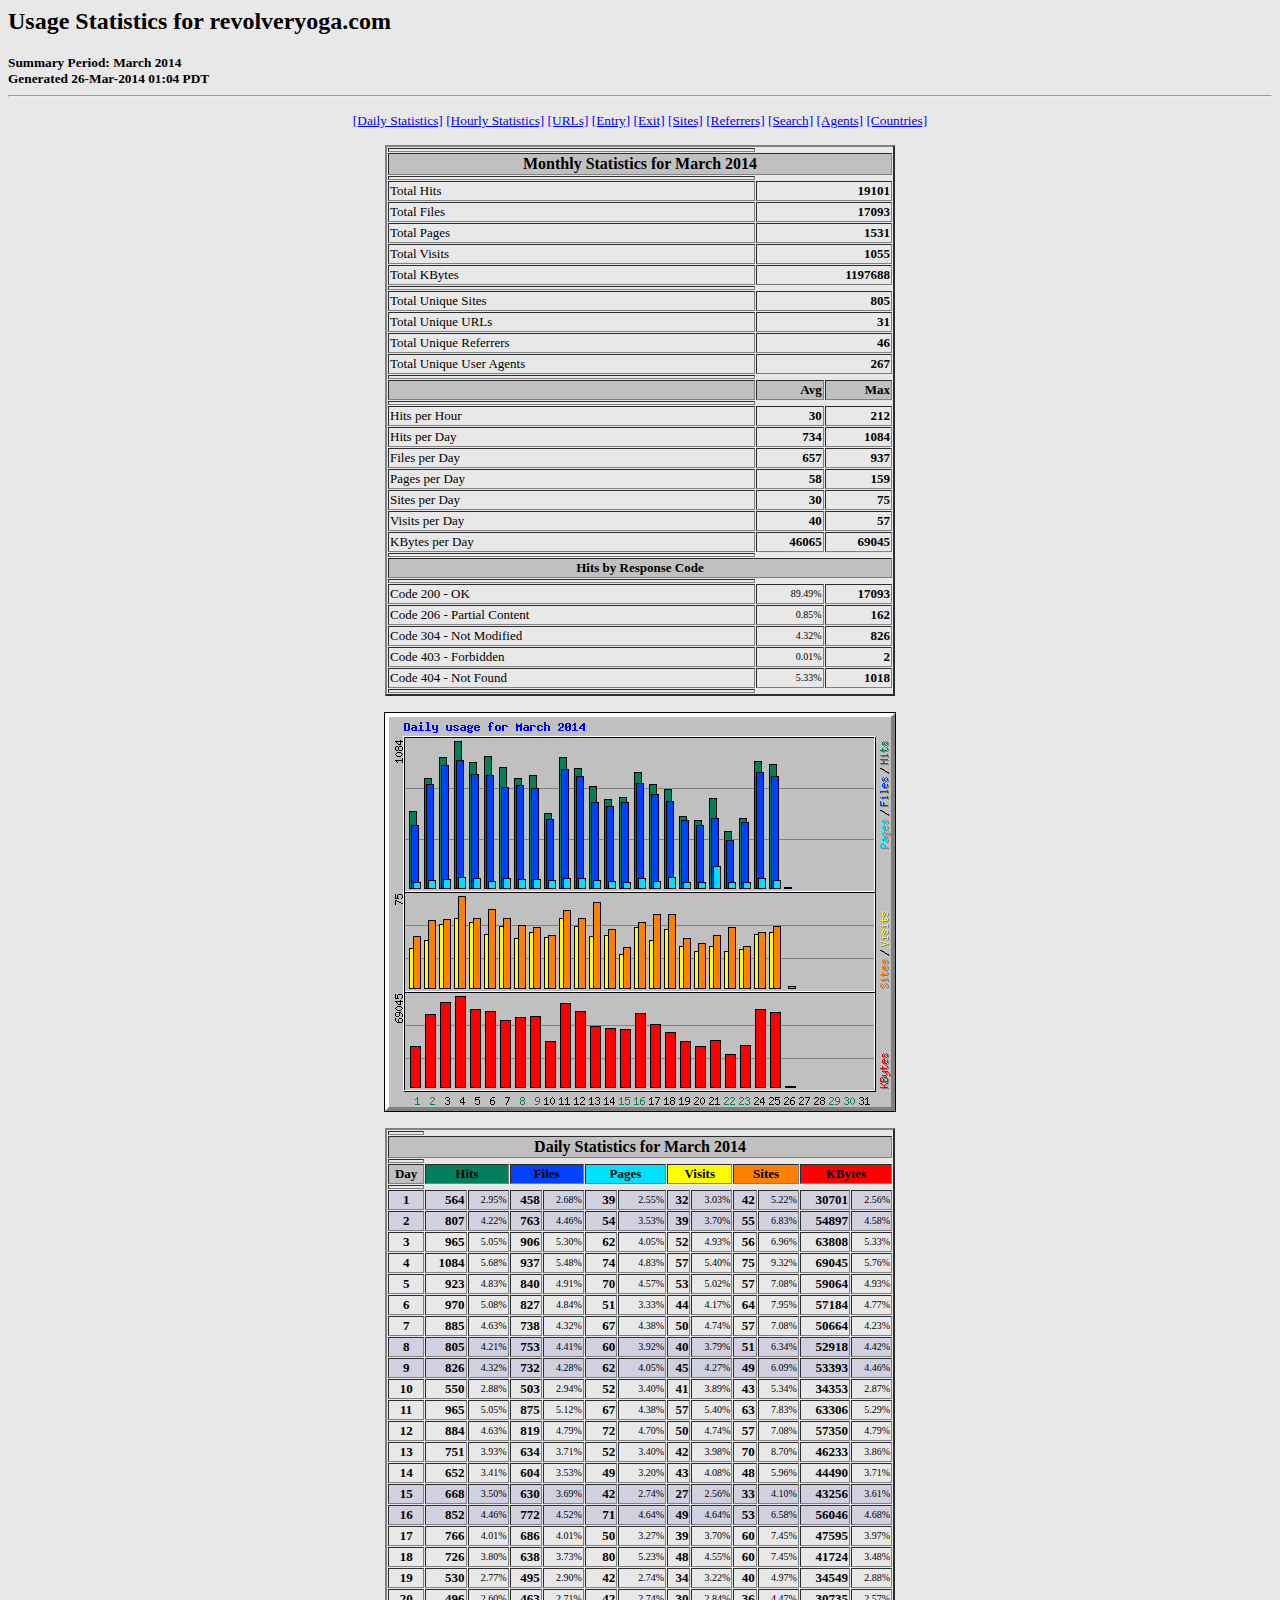
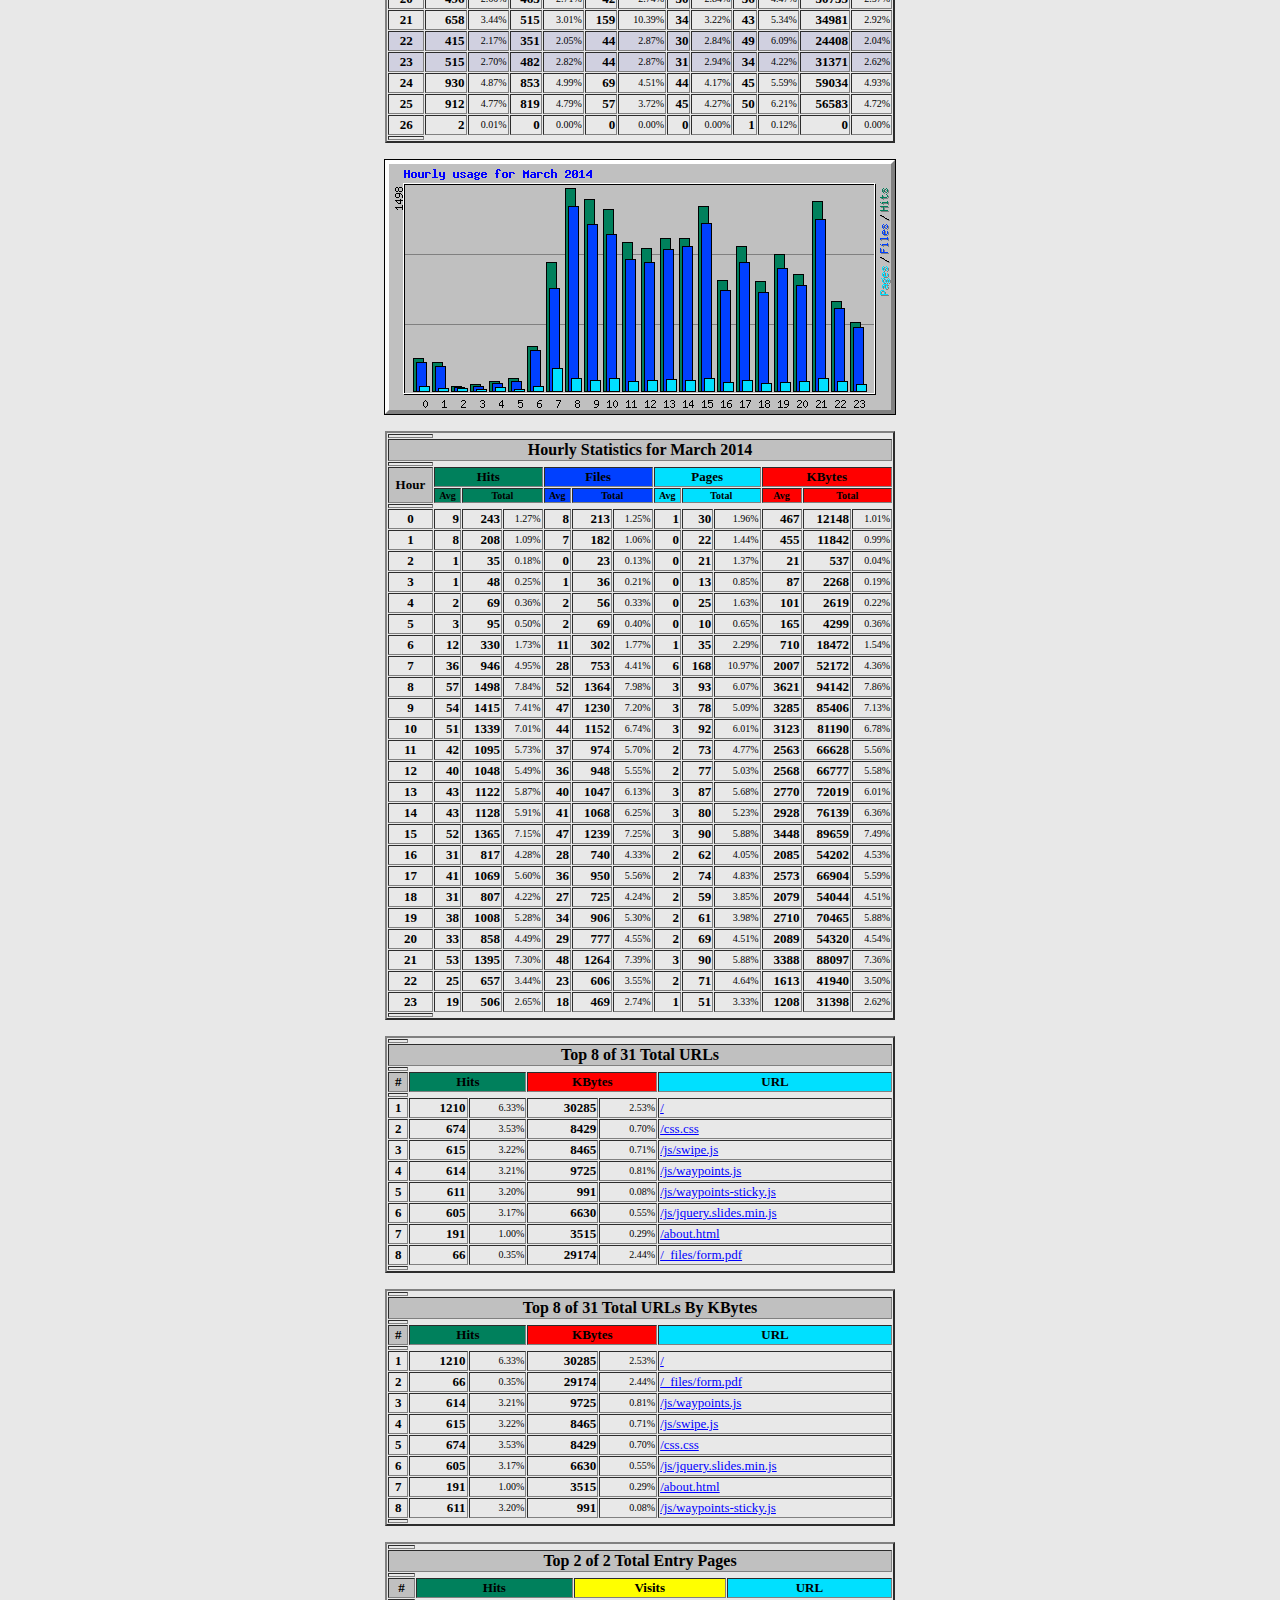
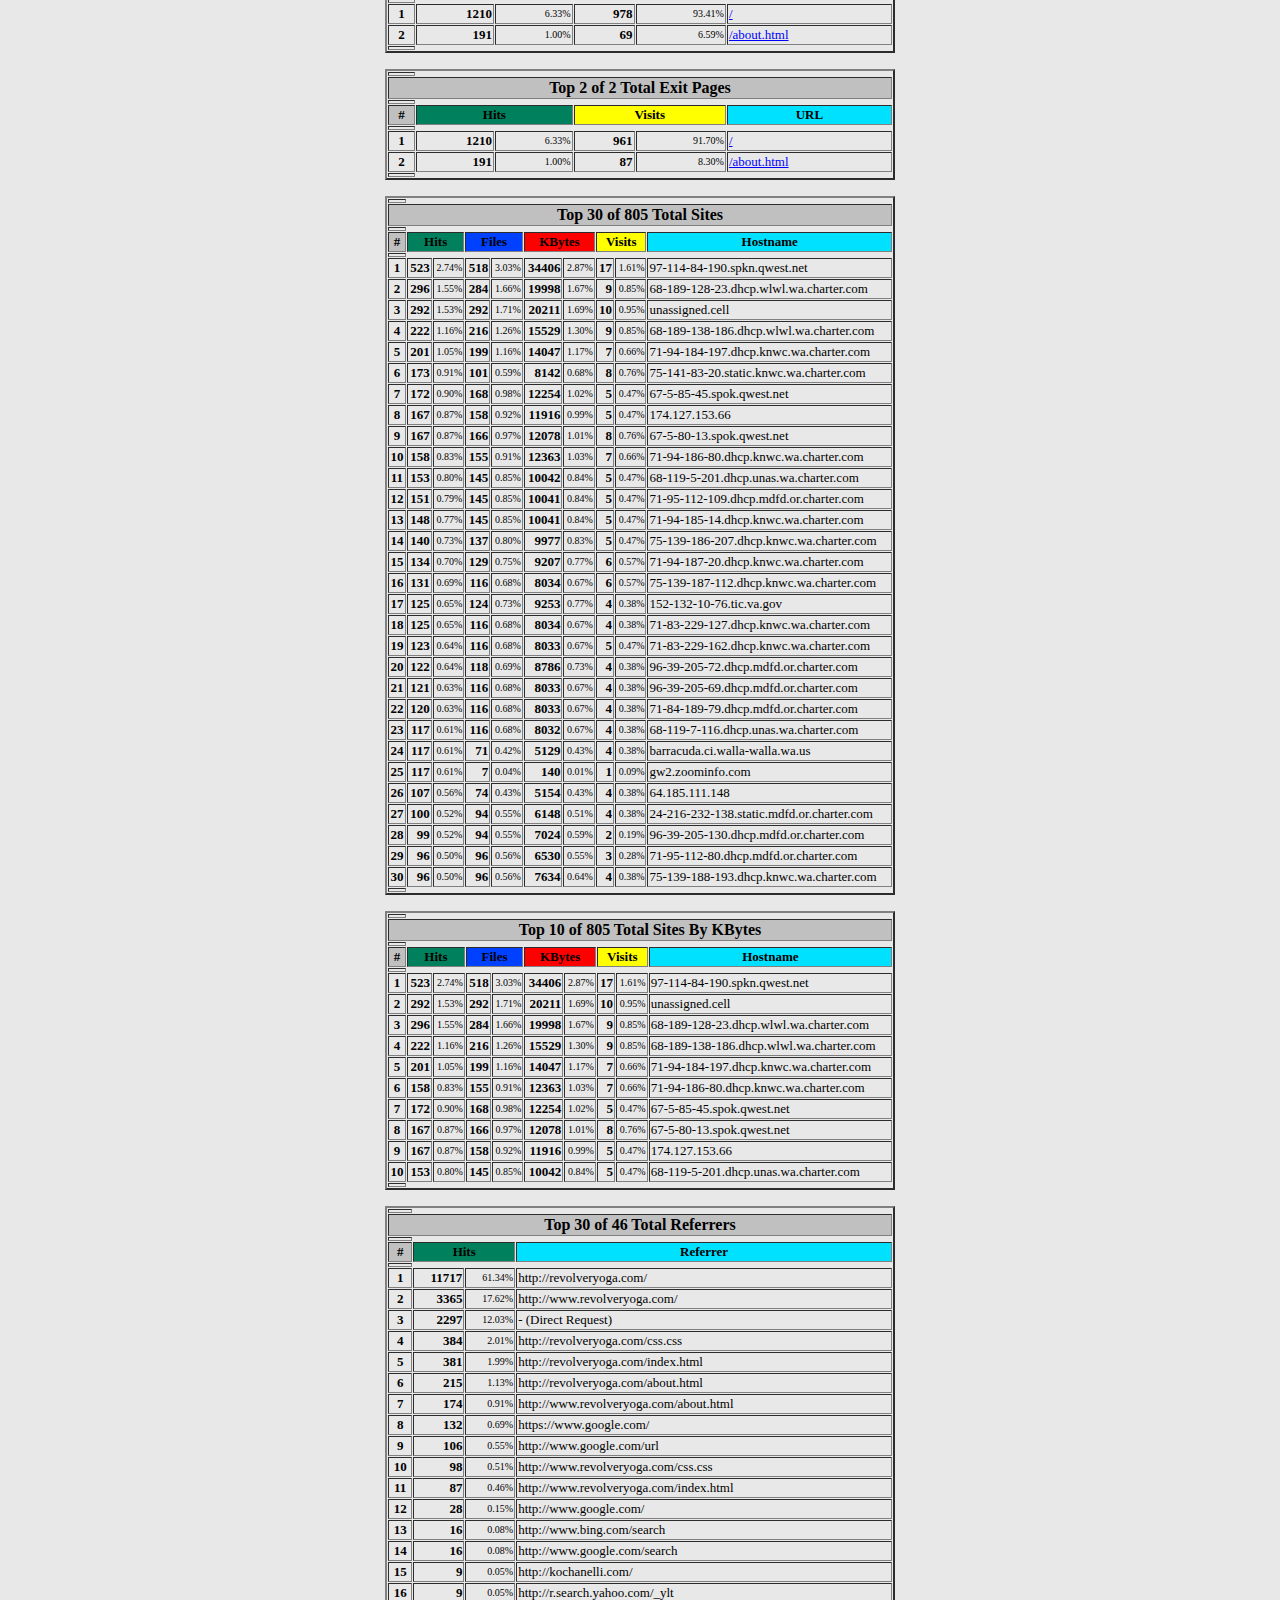
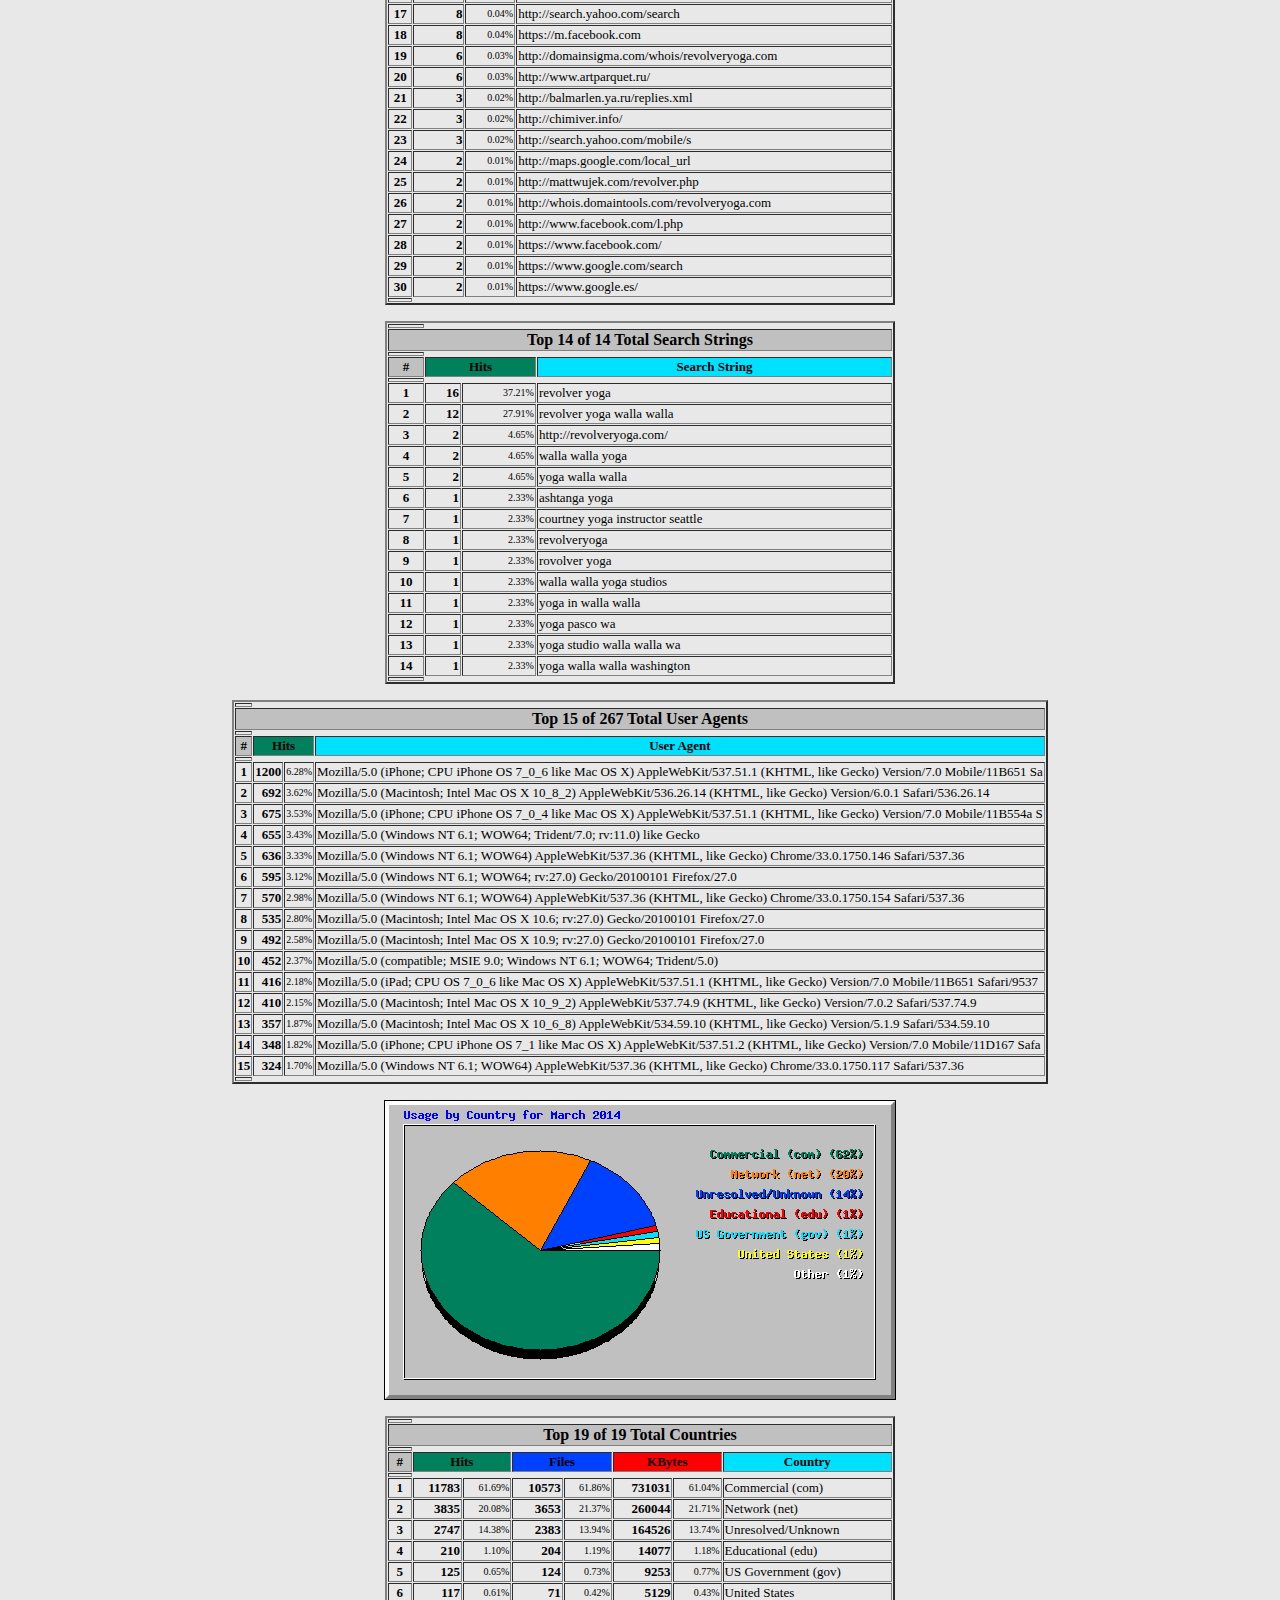
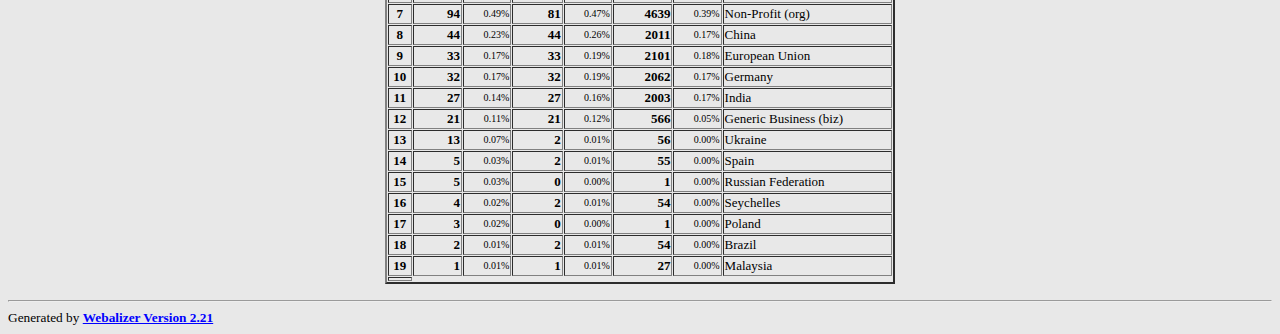
<file: stats/usage_201403.html>
<!DOCTYPE HTML PUBLIC "-//W3C//DTD HTML 4.0 Transitional//EN">

<!-- Generated by The Webalizer  Ver. 2.21-02 -->
<!--                                          -->
<!-- Copyright 1997-2009  Bradford L. Barrett -->
<!--                                          -->
<!-- Distributed under the GNU GPL  Version 2 -->
<!--        Full text may be found at:        -->
<!--         http://www.webalizer.org         -->
<!--                                          -->
<!--  Give the power back to the programmers  -->
<!--   Support the Free Software Foundation   -->
<!--           (http://www.fsf.org)           -->
<!--                                          -->
<!-- *** Generated: 26-Mar-2014 01:04 PDT *** -->

<HTML lang="en">
<HEAD>
 <TITLE>Usage Statistics for revolveryoga.com - March 2014</TITLE>
</HEAD>

<BODY BGCOLOR="#E8E8E8" TEXT="#000000" LINK="#0000FF" VLINK="#FF0000">
<H2>Usage Statistics for revolveryoga.com</H2>
<SMALL><STRONG>
Summary Period: March 2014<BR>
Generated 26-Mar-2014 01:04 PDT<BR>
</STRONG></SMALL>
<CENTER>
<HR>
<P>
<SMALL>
<A HREF="#DAYSTATS">[Daily Statistics]</A>
<A HREF="#HOURSTATS">[Hourly Statistics]</A>
<A HREF="#TOPURLS">[URLs]</A>
<A HREF="#TOPENTRY">[Entry]</A>
<A HREF="#TOPEXIT">[Exit]</A>
<A HREF="#TOPSITES">[Sites]</A>
<A HREF="#TOPREFS">[Referrers]</A>
<A HREF="#TOPSEARCH">[Search]</A>
<A HREF="#TOPAGENTS">[Agents]</A>
<A HREF="#TOPCTRYS">[Countries]</A>
</SMALL>
<P>
<TABLE WIDTH=510 BORDER=2 CELLSPACING=1 CELLPADDING=1>
<TR><TH HEIGHT=4></TH></TR>
<TR><TH COLSPAN=3 ALIGN=center BGCOLOR="#C0C0C0">Monthly Statistics for March 2014</TH></TR>
<TR><TH HEIGHT=4></TH></TR>
<TR><TD WIDTH=380><FONT SIZE="-1">Total Hits</FONT></TD>
<TD ALIGN=right COLSPAN=2><FONT SIZE="-1"><B>19101</B></FONT></TD></TR>
<TR><TD WIDTH=380><FONT SIZE="-1">Total Files</FONT></TD>
<TD ALIGN=right COLSPAN=2><FONT SIZE="-1"><B>17093</B></FONT></TD></TR>
<TR><TD WIDTH=380><FONT SIZE="-1">Total Pages</FONT></TD>
<TD ALIGN=right COLSPAN=2><FONT SIZE="-1"><B>1531</B></FONT></TD></TR>
<TR><TD WIDTH=380><FONT SIZE="-1">Total Visits</FONT></TD>
<TD ALIGN=right COLSPAN=2><FONT SIZE="-1"><B>1055</B></FONT></TD></TR>
<TR><TD WIDTH=380><FONT SIZE="-1">Total KBytes</FONT></TD>
<TD ALIGN=right COLSPAN=2><FONT SIZE="-1"><B>1197688</B></FONT></TD></TR>
<TR><TH HEIGHT=4></TH></TR>
<TR><TD WIDTH=380><FONT SIZE="-1">Total Unique Sites</FONT></TD>
<TD ALIGN=right COLSPAN=2><FONT SIZE="-1"><B>805</B></FONT></TD></TR>
<TR><TD WIDTH=380><FONT SIZE="-1">Total Unique URLs</FONT></TD>
<TD ALIGN=right COLSPAN=2><FONT SIZE="-1"><B>31</B></FONT></TD></TR>
<TR><TD WIDTH=380><FONT SIZE="-1">Total Unique Referrers</FONT></TD>
<TD ALIGN=right COLSPAN=2><FONT SIZE="-1"><B>46</B></FONT></TD></TR>
<TR><TD WIDTH=380><FONT SIZE="-1">Total Unique User Agents</FONT></TD>
<TD ALIGN=right COLSPAN=2><FONT SIZE="-1"><B>267</B></FONT></TD></TR>
<TR><TH HEIGHT=4></TH></TR>
<TR><TH WIDTH=380 BGCOLOR="#C0C0C0"><FONT SIZE=-1 COLOR="#C0C0C0">.</FONT></TH>
<TH WIDTH=65 BGCOLOR="#C0C0C0" ALIGN=right><FONT SIZE=-1>Avg </FONT></TH>
<TH WIDTH=65 BGCOLOR="#C0C0C0" ALIGN=right><FONT SIZE=-1>Max </FONT></TH></TR>
<TR><TH HEIGHT=4></TH></TR>
<TR><TD><FONT SIZE="-1">Hits per Hour</FONT></TD>
<TD ALIGN=right WIDTH=65><FONT SIZE="-1"><B>30</B></FONT></TD>
<TD WIDTH=65 ALIGN=right><FONT SIZE=-1><B>212</B></FONT></TD></TR>
<TR><TD><FONT SIZE="-1">Hits per Day</FONT></TD>
<TD ALIGN=right WIDTH=65><FONT SIZE="-1"><B>734</B></FONT></TD>
<TD WIDTH=65 ALIGN=right><FONT SIZE=-1><B>1084</B></FONT></TD></TR>
<TR><TD><FONT SIZE="-1">Files per Day</FONT></TD>
<TD ALIGN=right WIDTH=65><FONT SIZE="-1"><B>657</B></FONT></TD>
<TD WIDTH=65 ALIGN=right><FONT SIZE=-1><B>937</B></FONT></TD></TR>
<TR><TD><FONT SIZE="-1">Pages per Day</FONT></TD>
<TD ALIGN=right WIDTH=65><FONT SIZE="-1"><B>58</B></FONT></TD>
<TD WIDTH=65 ALIGN=right><FONT SIZE=-1><B>159</B></FONT></TD></TR>
<TR><TD><FONT SIZE="-1">Sites per Day</FONT></TD>
<TD ALIGN=right WIDTH=65><FONT SIZE="-1"><B>30</B></FONT></TD>
<TD WIDTH=65 ALIGN=right><FONT SIZE=-1><B>75</B></FONT></TD></TR>
<TR><TD><FONT SIZE="-1">Visits per Day</FONT></TD>
<TD ALIGN=right WIDTH=65><FONT SIZE="-1"><B>40</B></FONT></TD>
<TD WIDTH=65 ALIGN=right><FONT SIZE=-1><B>57</B></FONT></TD></TR>
<TR><TD><FONT SIZE="-1">KBytes per Day</FONT></TD>
<TD ALIGN=right WIDTH=65><FONT SIZE="-1"><B>46065</B></FONT></TD>
<TD WIDTH=65 ALIGN=right><FONT SIZE=-1><B>69045</B></FONT></TD></TR>
<TR><TH HEIGHT=4></TH></TR>
<TR><TH COLSPAN=3 ALIGN=center BGCOLOR="#C0C0C0">
<FONT SIZE="-1">Hits by Response Code</FONT></TH></TR>
<TR><TH HEIGHT=4></TH></TR>
<TR><TD><FONT SIZE="-1">Code 200 - OK</FONT></TD>
<TD ALIGN=right><FONT SIZE="-2">89.49%</FONT></TD>
<TD ALIGN=right><FONT SIZE="-1"><B>17093</B></FONT></TD></TR>
<TR><TD><FONT SIZE="-1">Code 206 - Partial Content</FONT></TD>
<TD ALIGN=right><FONT SIZE="-2">0.85%</FONT></TD>
<TD ALIGN=right><FONT SIZE="-1"><B>162</B></FONT></TD></TR>
<TR><TD><FONT SIZE="-1">Code 304 - Not Modified</FONT></TD>
<TD ALIGN=right><FONT SIZE="-2">4.32%</FONT></TD>
<TD ALIGN=right><FONT SIZE="-1"><B>826</B></FONT></TD></TR>
<TR><TD><FONT SIZE="-1">Code 403 - Forbidden</FONT></TD>
<TD ALIGN=right><FONT SIZE="-2">0.01%</FONT></TD>
<TD ALIGN=right><FONT SIZE="-1"><B>2</B></FONT></TD></TR>
<TR><TD><FONT SIZE="-1">Code 404 - Not Found</FONT></TD>
<TD ALIGN=right><FONT SIZE="-2">5.33%</FONT></TD>
<TD ALIGN=right><FONT SIZE="-1"><B>1018</B></FONT></TD></TR>
<TR><TH HEIGHT=4></TH></TR>
</TABLE>
<P>
<A NAME="DAYSTATS"></A>
<IMG SRC="daily_usage_201403.png" ALT="Daily usage for March 2014" HEIGHT=400 WIDTH=512><P>
<TABLE WIDTH=510 BORDER=2 CELLSPACING=1 CELLPADDING=1>
<TR><TH HEIGHT=4></TH></TR>
<TR><TH BGCOLOR="#C0C0C0" COLSPAN=13 ALIGN=center>Daily Statistics for March 2014</TH></TR>
<TR><TH HEIGHT=4></TH></TR>
<TR><TH ALIGN=center BGCOLOR="#C0C0C0"><FONT SIZE="-1">Day</FONT></TH>
<TH ALIGN=center BGCOLOR="#00805c" COLSPAN=2><FONT SIZE="-1">Hits</FONT></TH>
<TH ALIGN=center BGCOLOR="#0040ff" COLSPAN=2><FONT SIZE="-1">Files</FONT></TH>
<TH ALIGN=center BGCOLOR="#00e0ff" COLSPAN=2><FONT SIZE="-1">Pages</FONT></TH>
<TH ALIGN=center BGCOLOR="#ffff00" COLSPAN=2><FONT SIZE="-1">Visits</FONT></TH>
<TH ALIGN=center BGCOLOR="#ff8000" COLSPAN=2><FONT SIZE="-1">Sites</FONT></TH>
<TH ALIGN=center BGCOLOR="#ff0000" COLSPAN=2><FONT SIZE="-1">KBytes</FONT></TH></TR>
<TR><TH HEIGHT=4></TH></TR>
<TR BGCOLOR="#D0D0E0"><TD ALIGN=center><FONT SIZE="-1"><B>1</B></FONT></TD>
<TD ALIGN=right><FONT SIZE="-1"><B>564</B></FONT></TD>
<TD ALIGN=right><FONT SIZE="-2">2.95%</FONT></TD>
<TD ALIGN=right><FONT SIZE="-1"><B>458</B></FONT></TD>
<TD ALIGN=right><FONT SIZE="-2">2.68%</FONT></TD>
<TD ALIGN=right><FONT SIZE="-1"><B>39</B></FONT></TD>
<TD ALIGN=right><FONT SIZE="-2">2.55%</FONT></TD>
<TD ALIGN=right><FONT SIZE="-1"><B>32</B></FONT></TD>
<TD ALIGN=right><FONT SIZE="-2">3.03%</FONT></TD>
<TD ALIGN=right><FONT SIZE="-1"><B>42</B></FONT></TD>
<TD ALIGN=right><FONT SIZE="-2">5.22%</FONT></TD>
<TD ALIGN=right><FONT SIZE="-1"><B>30701</B></FONT></TD>
<TD ALIGN=right><FONT SIZE="-2">2.56%</FONT></TD></TR>
<TR BGCOLOR="#D0D0E0"><TD ALIGN=center><FONT SIZE="-1"><B>2</B></FONT></TD>
<TD ALIGN=right><FONT SIZE="-1"><B>807</B></FONT></TD>
<TD ALIGN=right><FONT SIZE="-2">4.22%</FONT></TD>
<TD ALIGN=right><FONT SIZE="-1"><B>763</B></FONT></TD>
<TD ALIGN=right><FONT SIZE="-2">4.46%</FONT></TD>
<TD ALIGN=right><FONT SIZE="-1"><B>54</B></FONT></TD>
<TD ALIGN=right><FONT SIZE="-2">3.53%</FONT></TD>
<TD ALIGN=right><FONT SIZE="-1"><B>39</B></FONT></TD>
<TD ALIGN=right><FONT SIZE="-2">3.70%</FONT></TD>
<TD ALIGN=right><FONT SIZE="-1"><B>55</B></FONT></TD>
<TD ALIGN=right><FONT SIZE="-2">6.83%</FONT></TD>
<TD ALIGN=right><FONT SIZE="-1"><B>54897</B></FONT></TD>
<TD ALIGN=right><FONT SIZE="-2">4.58%</FONT></TD></TR>
<TR><TD ALIGN=center><FONT SIZE="-1"><B>3</B></FONT></TD>
<TD ALIGN=right><FONT SIZE="-1"><B>965</B></FONT></TD>
<TD ALIGN=right><FONT SIZE="-2">5.05%</FONT></TD>
<TD ALIGN=right><FONT SIZE="-1"><B>906</B></FONT></TD>
<TD ALIGN=right><FONT SIZE="-2">5.30%</FONT></TD>
<TD ALIGN=right><FONT SIZE="-1"><B>62</B></FONT></TD>
<TD ALIGN=right><FONT SIZE="-2">4.05%</FONT></TD>
<TD ALIGN=right><FONT SIZE="-1"><B>52</B></FONT></TD>
<TD ALIGN=right><FONT SIZE="-2">4.93%</FONT></TD>
<TD ALIGN=right><FONT SIZE="-1"><B>56</B></FONT></TD>
<TD ALIGN=right><FONT SIZE="-2">6.96%</FONT></TD>
<TD ALIGN=right><FONT SIZE="-1"><B>63808</B></FONT></TD>
<TD ALIGN=right><FONT SIZE="-2">5.33%</FONT></TD></TR>
<TR><TD ALIGN=center><FONT SIZE="-1"><B>4</B></FONT></TD>
<TD ALIGN=right><FONT SIZE="-1"><B>1084</B></FONT></TD>
<TD ALIGN=right><FONT SIZE="-2">5.68%</FONT></TD>
<TD ALIGN=right><FONT SIZE="-1"><B>937</B></FONT></TD>
<TD ALIGN=right><FONT SIZE="-2">5.48%</FONT></TD>
<TD ALIGN=right><FONT SIZE="-1"><B>74</B></FONT></TD>
<TD ALIGN=right><FONT SIZE="-2">4.83%</FONT></TD>
<TD ALIGN=right><FONT SIZE="-1"><B>57</B></FONT></TD>
<TD ALIGN=right><FONT SIZE="-2">5.40%</FONT></TD>
<TD ALIGN=right><FONT SIZE="-1"><B>75</B></FONT></TD>
<TD ALIGN=right><FONT SIZE="-2">9.32%</FONT></TD>
<TD ALIGN=right><FONT SIZE="-1"><B>69045</B></FONT></TD>
<TD ALIGN=right><FONT SIZE="-2">5.76%</FONT></TD></TR>
<TR><TD ALIGN=center><FONT SIZE="-1"><B>5</B></FONT></TD>
<TD ALIGN=right><FONT SIZE="-1"><B>923</B></FONT></TD>
<TD ALIGN=right><FONT SIZE="-2">4.83%</FONT></TD>
<TD ALIGN=right><FONT SIZE="-1"><B>840</B></FONT></TD>
<TD ALIGN=right><FONT SIZE="-2">4.91%</FONT></TD>
<TD ALIGN=right><FONT SIZE="-1"><B>70</B></FONT></TD>
<TD ALIGN=right><FONT SIZE="-2">4.57%</FONT></TD>
<TD ALIGN=right><FONT SIZE="-1"><B>53</B></FONT></TD>
<TD ALIGN=right><FONT SIZE="-2">5.02%</FONT></TD>
<TD ALIGN=right><FONT SIZE="-1"><B>57</B></FONT></TD>
<TD ALIGN=right><FONT SIZE="-2">7.08%</FONT></TD>
<TD ALIGN=right><FONT SIZE="-1"><B>59064</B></FONT></TD>
<TD ALIGN=right><FONT SIZE="-2">4.93%</FONT></TD></TR>
<TR><TD ALIGN=center><FONT SIZE="-1"><B>6</B></FONT></TD>
<TD ALIGN=right><FONT SIZE="-1"><B>970</B></FONT></TD>
<TD ALIGN=right><FONT SIZE="-2">5.08%</FONT></TD>
<TD ALIGN=right><FONT SIZE="-1"><B>827</B></FONT></TD>
<TD ALIGN=right><FONT SIZE="-2">4.84%</FONT></TD>
<TD ALIGN=right><FONT SIZE="-1"><B>51</B></FONT></TD>
<TD ALIGN=right><FONT SIZE="-2">3.33%</FONT></TD>
<TD ALIGN=right><FONT SIZE="-1"><B>44</B></FONT></TD>
<TD ALIGN=right><FONT SIZE="-2">4.17%</FONT></TD>
<TD ALIGN=right><FONT SIZE="-1"><B>64</B></FONT></TD>
<TD ALIGN=right><FONT SIZE="-2">7.95%</FONT></TD>
<TD ALIGN=right><FONT SIZE="-1"><B>57184</B></FONT></TD>
<TD ALIGN=right><FONT SIZE="-2">4.77%</FONT></TD></TR>
<TR><TD ALIGN=center><FONT SIZE="-1"><B>7</B></FONT></TD>
<TD ALIGN=right><FONT SIZE="-1"><B>885</B></FONT></TD>
<TD ALIGN=right><FONT SIZE="-2">4.63%</FONT></TD>
<TD ALIGN=right><FONT SIZE="-1"><B>738</B></FONT></TD>
<TD ALIGN=right><FONT SIZE="-2">4.32%</FONT></TD>
<TD ALIGN=right><FONT SIZE="-1"><B>67</B></FONT></TD>
<TD ALIGN=right><FONT SIZE="-2">4.38%</FONT></TD>
<TD ALIGN=right><FONT SIZE="-1"><B>50</B></FONT></TD>
<TD ALIGN=right><FONT SIZE="-2">4.74%</FONT></TD>
<TD ALIGN=right><FONT SIZE="-1"><B>57</B></FONT></TD>
<TD ALIGN=right><FONT SIZE="-2">7.08%</FONT></TD>
<TD ALIGN=right><FONT SIZE="-1"><B>50664</B></FONT></TD>
<TD ALIGN=right><FONT SIZE="-2">4.23%</FONT></TD></TR>
<TR BGCOLOR="#D0D0E0"><TD ALIGN=center><FONT SIZE="-1"><B>8</B></FONT></TD>
<TD ALIGN=right><FONT SIZE="-1"><B>805</B></FONT></TD>
<TD ALIGN=right><FONT SIZE="-2">4.21%</FONT></TD>
<TD ALIGN=right><FONT SIZE="-1"><B>753</B></FONT></TD>
<TD ALIGN=right><FONT SIZE="-2">4.41%</FONT></TD>
<TD ALIGN=right><FONT SIZE="-1"><B>60</B></FONT></TD>
<TD ALIGN=right><FONT SIZE="-2">3.92%</FONT></TD>
<TD ALIGN=right><FONT SIZE="-1"><B>40</B></FONT></TD>
<TD ALIGN=right><FONT SIZE="-2">3.79%</FONT></TD>
<TD ALIGN=right><FONT SIZE="-1"><B>51</B></FONT></TD>
<TD ALIGN=right><FONT SIZE="-2">6.34%</FONT></TD>
<TD ALIGN=right><FONT SIZE="-1"><B>52918</B></FONT></TD>
<TD ALIGN=right><FONT SIZE="-2">4.42%</FONT></TD></TR>
<TR BGCOLOR="#D0D0E0"><TD ALIGN=center><FONT SIZE="-1"><B>9</B></FONT></TD>
<TD ALIGN=right><FONT SIZE="-1"><B>826</B></FONT></TD>
<TD ALIGN=right><FONT SIZE="-2">4.32%</FONT></TD>
<TD ALIGN=right><FONT SIZE="-1"><B>732</B></FONT></TD>
<TD ALIGN=right><FONT SIZE="-2">4.28%</FONT></TD>
<TD ALIGN=right><FONT SIZE="-1"><B>62</B></FONT></TD>
<TD ALIGN=right><FONT SIZE="-2">4.05%</FONT></TD>
<TD ALIGN=right><FONT SIZE="-1"><B>45</B></FONT></TD>
<TD ALIGN=right><FONT SIZE="-2">4.27%</FONT></TD>
<TD ALIGN=right><FONT SIZE="-1"><B>49</B></FONT></TD>
<TD ALIGN=right><FONT SIZE="-2">6.09%</FONT></TD>
<TD ALIGN=right><FONT SIZE="-1"><B>53393</B></FONT></TD>
<TD ALIGN=right><FONT SIZE="-2">4.46%</FONT></TD></TR>
<TR><TD ALIGN=center><FONT SIZE="-1"><B>10</B></FONT></TD>
<TD ALIGN=right><FONT SIZE="-1"><B>550</B></FONT></TD>
<TD ALIGN=right><FONT SIZE="-2">2.88%</FONT></TD>
<TD ALIGN=right><FONT SIZE="-1"><B>503</B></FONT></TD>
<TD ALIGN=right><FONT SIZE="-2">2.94%</FONT></TD>
<TD ALIGN=right><FONT SIZE="-1"><B>52</B></FONT></TD>
<TD ALIGN=right><FONT SIZE="-2">3.40%</FONT></TD>
<TD ALIGN=right><FONT SIZE="-1"><B>41</B></FONT></TD>
<TD ALIGN=right><FONT SIZE="-2">3.89%</FONT></TD>
<TD ALIGN=right><FONT SIZE="-1"><B>43</B></FONT></TD>
<TD ALIGN=right><FONT SIZE="-2">5.34%</FONT></TD>
<TD ALIGN=right><FONT SIZE="-1"><B>34353</B></FONT></TD>
<TD ALIGN=right><FONT SIZE="-2">2.87%</FONT></TD></TR>
<TR><TD ALIGN=center><FONT SIZE="-1"><B>11</B></FONT></TD>
<TD ALIGN=right><FONT SIZE="-1"><B>965</B></FONT></TD>
<TD ALIGN=right><FONT SIZE="-2">5.05%</FONT></TD>
<TD ALIGN=right><FONT SIZE="-1"><B>875</B></FONT></TD>
<TD ALIGN=right><FONT SIZE="-2">5.12%</FONT></TD>
<TD ALIGN=right><FONT SIZE="-1"><B>67</B></FONT></TD>
<TD ALIGN=right><FONT SIZE="-2">4.38%</FONT></TD>
<TD ALIGN=right><FONT SIZE="-1"><B>57</B></FONT></TD>
<TD ALIGN=right><FONT SIZE="-2">5.40%</FONT></TD>
<TD ALIGN=right><FONT SIZE="-1"><B>63</B></FONT></TD>
<TD ALIGN=right><FONT SIZE="-2">7.83%</FONT></TD>
<TD ALIGN=right><FONT SIZE="-1"><B>63306</B></FONT></TD>
<TD ALIGN=right><FONT SIZE="-2">5.29%</FONT></TD></TR>
<TR><TD ALIGN=center><FONT SIZE="-1"><B>12</B></FONT></TD>
<TD ALIGN=right><FONT SIZE="-1"><B>884</B></FONT></TD>
<TD ALIGN=right><FONT SIZE="-2">4.63%</FONT></TD>
<TD ALIGN=right><FONT SIZE="-1"><B>819</B></FONT></TD>
<TD ALIGN=right><FONT SIZE="-2">4.79%</FONT></TD>
<TD ALIGN=right><FONT SIZE="-1"><B>72</B></FONT></TD>
<TD ALIGN=right><FONT SIZE="-2">4.70%</FONT></TD>
<TD ALIGN=right><FONT SIZE="-1"><B>50</B></FONT></TD>
<TD ALIGN=right><FONT SIZE="-2">4.74%</FONT></TD>
<TD ALIGN=right><FONT SIZE="-1"><B>57</B></FONT></TD>
<TD ALIGN=right><FONT SIZE="-2">7.08%</FONT></TD>
<TD ALIGN=right><FONT SIZE="-1"><B>57350</B></FONT></TD>
<TD ALIGN=right><FONT SIZE="-2">4.79%</FONT></TD></TR>
<TR><TD ALIGN=center><FONT SIZE="-1"><B>13</B></FONT></TD>
<TD ALIGN=right><FONT SIZE="-1"><B>751</B></FONT></TD>
<TD ALIGN=right><FONT SIZE="-2">3.93%</FONT></TD>
<TD ALIGN=right><FONT SIZE="-1"><B>634</B></FONT></TD>
<TD ALIGN=right><FONT SIZE="-2">3.71%</FONT></TD>
<TD ALIGN=right><FONT SIZE="-1"><B>52</B></FONT></TD>
<TD ALIGN=right><FONT SIZE="-2">3.40%</FONT></TD>
<TD ALIGN=right><FONT SIZE="-1"><B>42</B></FONT></TD>
<TD ALIGN=right><FONT SIZE="-2">3.98%</FONT></TD>
<TD ALIGN=right><FONT SIZE="-1"><B>70</B></FONT></TD>
<TD ALIGN=right><FONT SIZE="-2">8.70%</FONT></TD>
<TD ALIGN=right><FONT SIZE="-1"><B>46233</B></FONT></TD>
<TD ALIGN=right><FONT SIZE="-2">3.86%</FONT></TD></TR>
<TR><TD ALIGN=center><FONT SIZE="-1"><B>14</B></FONT></TD>
<TD ALIGN=right><FONT SIZE="-1"><B>652</B></FONT></TD>
<TD ALIGN=right><FONT SIZE="-2">3.41%</FONT></TD>
<TD ALIGN=right><FONT SIZE="-1"><B>604</B></FONT></TD>
<TD ALIGN=right><FONT SIZE="-2">3.53%</FONT></TD>
<TD ALIGN=right><FONT SIZE="-1"><B>49</B></FONT></TD>
<TD ALIGN=right><FONT SIZE="-2">3.20%</FONT></TD>
<TD ALIGN=right><FONT SIZE="-1"><B>43</B></FONT></TD>
<TD ALIGN=right><FONT SIZE="-2">4.08%</FONT></TD>
<TD ALIGN=right><FONT SIZE="-1"><B>48</B></FONT></TD>
<TD ALIGN=right><FONT SIZE="-2">5.96%</FONT></TD>
<TD ALIGN=right><FONT SIZE="-1"><B>44490</B></FONT></TD>
<TD ALIGN=right><FONT SIZE="-2">3.71%</FONT></TD></TR>
<TR BGCOLOR="#D0D0E0"><TD ALIGN=center><FONT SIZE="-1"><B>15</B></FONT></TD>
<TD ALIGN=right><FONT SIZE="-1"><B>668</B></FONT></TD>
<TD ALIGN=right><FONT SIZE="-2">3.50%</FONT></TD>
<TD ALIGN=right><FONT SIZE="-1"><B>630</B></FONT></TD>
<TD ALIGN=right><FONT SIZE="-2">3.69%</FONT></TD>
<TD ALIGN=right><FONT SIZE="-1"><B>42</B></FONT></TD>
<TD ALIGN=right><FONT SIZE="-2">2.74%</FONT></TD>
<TD ALIGN=right><FONT SIZE="-1"><B>27</B></FONT></TD>
<TD ALIGN=right><FONT SIZE="-2">2.56%</FONT></TD>
<TD ALIGN=right><FONT SIZE="-1"><B>33</B></FONT></TD>
<TD ALIGN=right><FONT SIZE="-2">4.10%</FONT></TD>
<TD ALIGN=right><FONT SIZE="-1"><B>43256</B></FONT></TD>
<TD ALIGN=right><FONT SIZE="-2">3.61%</FONT></TD></TR>
<TR BGCOLOR="#D0D0E0"><TD ALIGN=center><FONT SIZE="-1"><B>16</B></FONT></TD>
<TD ALIGN=right><FONT SIZE="-1"><B>852</B></FONT></TD>
<TD ALIGN=right><FONT SIZE="-2">4.46%</FONT></TD>
<TD ALIGN=right><FONT SIZE="-1"><B>772</B></FONT></TD>
<TD ALIGN=right><FONT SIZE="-2">4.52%</FONT></TD>
<TD ALIGN=right><FONT SIZE="-1"><B>71</B></FONT></TD>
<TD ALIGN=right><FONT SIZE="-2">4.64%</FONT></TD>
<TD ALIGN=right><FONT SIZE="-1"><B>49</B></FONT></TD>
<TD ALIGN=right><FONT SIZE="-2">4.64%</FONT></TD>
<TD ALIGN=right><FONT SIZE="-1"><B>53</B></FONT></TD>
<TD ALIGN=right><FONT SIZE="-2">6.58%</FONT></TD>
<TD ALIGN=right><FONT SIZE="-1"><B>56046</B></FONT></TD>
<TD ALIGN=right><FONT SIZE="-2">4.68%</FONT></TD></TR>
<TR><TD ALIGN=center><FONT SIZE="-1"><B>17</B></FONT></TD>
<TD ALIGN=right><FONT SIZE="-1"><B>766</B></FONT></TD>
<TD ALIGN=right><FONT SIZE="-2">4.01%</FONT></TD>
<TD ALIGN=right><FONT SIZE="-1"><B>686</B></FONT></TD>
<TD ALIGN=right><FONT SIZE="-2">4.01%</FONT></TD>
<TD ALIGN=right><FONT SIZE="-1"><B>50</B></FONT></TD>
<TD ALIGN=right><FONT SIZE="-2">3.27%</FONT></TD>
<TD ALIGN=right><FONT SIZE="-1"><B>39</B></FONT></TD>
<TD ALIGN=right><FONT SIZE="-2">3.70%</FONT></TD>
<TD ALIGN=right><FONT SIZE="-1"><B>60</B></FONT></TD>
<TD ALIGN=right><FONT SIZE="-2">7.45%</FONT></TD>
<TD ALIGN=right><FONT SIZE="-1"><B>47595</B></FONT></TD>
<TD ALIGN=right><FONT SIZE="-2">3.97%</FONT></TD></TR>
<TR><TD ALIGN=center><FONT SIZE="-1"><B>18</B></FONT></TD>
<TD ALIGN=right><FONT SIZE="-1"><B>726</B></FONT></TD>
<TD ALIGN=right><FONT SIZE="-2">3.80%</FONT></TD>
<TD ALIGN=right><FONT SIZE="-1"><B>638</B></FONT></TD>
<TD ALIGN=right><FONT SIZE="-2">3.73%</FONT></TD>
<TD ALIGN=right><FONT SIZE="-1"><B>80</B></FONT></TD>
<TD ALIGN=right><FONT SIZE="-2">5.23%</FONT></TD>
<TD ALIGN=right><FONT SIZE="-1"><B>48</B></FONT></TD>
<TD ALIGN=right><FONT SIZE="-2">4.55%</FONT></TD>
<TD ALIGN=right><FONT SIZE="-1"><B>60</B></FONT></TD>
<TD ALIGN=right><FONT SIZE="-2">7.45%</FONT></TD>
<TD ALIGN=right><FONT SIZE="-1"><B>41724</B></FONT></TD>
<TD ALIGN=right><FONT SIZE="-2">3.48%</FONT></TD></TR>
<TR><TD ALIGN=center><FONT SIZE="-1"><B>19</B></FONT></TD>
<TD ALIGN=right><FONT SIZE="-1"><B>530</B></FONT></TD>
<TD ALIGN=right><FONT SIZE="-2">2.77%</FONT></TD>
<TD ALIGN=right><FONT SIZE="-1"><B>495</B></FONT></TD>
<TD ALIGN=right><FONT SIZE="-2">2.90%</FONT></TD>
<TD ALIGN=right><FONT SIZE="-1"><B>42</B></FONT></TD>
<TD ALIGN=right><FONT SIZE="-2">2.74%</FONT></TD>
<TD ALIGN=right><FONT SIZE="-1"><B>34</B></FONT></TD>
<TD ALIGN=right><FONT SIZE="-2">3.22%</FONT></TD>
<TD ALIGN=right><FONT SIZE="-1"><B>40</B></FONT></TD>
<TD ALIGN=right><FONT SIZE="-2">4.97%</FONT></TD>
<TD ALIGN=right><FONT SIZE="-1"><B>34549</B></FONT></TD>
<TD ALIGN=right><FONT SIZE="-2">2.88%</FONT></TD></TR>
<TR><TD ALIGN=center><FONT SIZE="-1"><B>20</B></FONT></TD>
<TD ALIGN=right><FONT SIZE="-1"><B>496</B></FONT></TD>
<TD ALIGN=right><FONT SIZE="-2">2.60%</FONT></TD>
<TD ALIGN=right><FONT SIZE="-1"><B>463</B></FONT></TD>
<TD ALIGN=right><FONT SIZE="-2">2.71%</FONT></TD>
<TD ALIGN=right><FONT SIZE="-1"><B>42</B></FONT></TD>
<TD ALIGN=right><FONT SIZE="-2">2.74%</FONT></TD>
<TD ALIGN=right><FONT SIZE="-1"><B>30</B></FONT></TD>
<TD ALIGN=right><FONT SIZE="-2">2.84%</FONT></TD>
<TD ALIGN=right><FONT SIZE="-1"><B>36</B></FONT></TD>
<TD ALIGN=right><FONT SIZE="-2">4.47%</FONT></TD>
<TD ALIGN=right><FONT SIZE="-1"><B>30735</B></FONT></TD>
<TD ALIGN=right><FONT SIZE="-2">2.57%</FONT></TD></TR>
<TR><TD ALIGN=center><FONT SIZE="-1"><B>21</B></FONT></TD>
<TD ALIGN=right><FONT SIZE="-1"><B>658</B></FONT></TD>
<TD ALIGN=right><FONT SIZE="-2">3.44%</FONT></TD>
<TD ALIGN=right><FONT SIZE="-1"><B>515</B></FONT></TD>
<TD ALIGN=right><FONT SIZE="-2">3.01%</FONT></TD>
<TD ALIGN=right><FONT SIZE="-1"><B>159</B></FONT></TD>
<TD ALIGN=right><FONT SIZE="-2">10.39%</FONT></TD>
<TD ALIGN=right><FONT SIZE="-1"><B>34</B></FONT></TD>
<TD ALIGN=right><FONT SIZE="-2">3.22%</FONT></TD>
<TD ALIGN=right><FONT SIZE="-1"><B>43</B></FONT></TD>
<TD ALIGN=right><FONT SIZE="-2">5.34%</FONT></TD>
<TD ALIGN=right><FONT SIZE="-1"><B>34981</B></FONT></TD>
<TD ALIGN=right><FONT SIZE="-2">2.92%</FONT></TD></TR>
<TR BGCOLOR="#D0D0E0"><TD ALIGN=center><FONT SIZE="-1"><B>22</B></FONT></TD>
<TD ALIGN=right><FONT SIZE="-1"><B>415</B></FONT></TD>
<TD ALIGN=right><FONT SIZE="-2">2.17%</FONT></TD>
<TD ALIGN=right><FONT SIZE="-1"><B>351</B></FONT></TD>
<TD ALIGN=right><FONT SIZE="-2">2.05%</FONT></TD>
<TD ALIGN=right><FONT SIZE="-1"><B>44</B></FONT></TD>
<TD ALIGN=right><FONT SIZE="-2">2.87%</FONT></TD>
<TD ALIGN=right><FONT SIZE="-1"><B>30</B></FONT></TD>
<TD ALIGN=right><FONT SIZE="-2">2.84%</FONT></TD>
<TD ALIGN=right><FONT SIZE="-1"><B>49</B></FONT></TD>
<TD ALIGN=right><FONT SIZE="-2">6.09%</FONT></TD>
<TD ALIGN=right><FONT SIZE="-1"><B>24408</B></FONT></TD>
<TD ALIGN=right><FONT SIZE="-2">2.04%</FONT></TD></TR>
<TR BGCOLOR="#D0D0E0"><TD ALIGN=center><FONT SIZE="-1"><B>23</B></FONT></TD>
<TD ALIGN=right><FONT SIZE="-1"><B>515</B></FONT></TD>
<TD ALIGN=right><FONT SIZE="-2">2.70%</FONT></TD>
<TD ALIGN=right><FONT SIZE="-1"><B>482</B></FONT></TD>
<TD ALIGN=right><FONT SIZE="-2">2.82%</FONT></TD>
<TD ALIGN=right><FONT SIZE="-1"><B>44</B></FONT></TD>
<TD ALIGN=right><FONT SIZE="-2">2.87%</FONT></TD>
<TD ALIGN=right><FONT SIZE="-1"><B>31</B></FONT></TD>
<TD ALIGN=right><FONT SIZE="-2">2.94%</FONT></TD>
<TD ALIGN=right><FONT SIZE="-1"><B>34</B></FONT></TD>
<TD ALIGN=right><FONT SIZE="-2">4.22%</FONT></TD>
<TD ALIGN=right><FONT SIZE="-1"><B>31371</B></FONT></TD>
<TD ALIGN=right><FONT SIZE="-2">2.62%</FONT></TD></TR>
<TR><TD ALIGN=center><FONT SIZE="-1"><B>24</B></FONT></TD>
<TD ALIGN=right><FONT SIZE="-1"><B>930</B></FONT></TD>
<TD ALIGN=right><FONT SIZE="-2">4.87%</FONT></TD>
<TD ALIGN=right><FONT SIZE="-1"><B>853</B></FONT></TD>
<TD ALIGN=right><FONT SIZE="-2">4.99%</FONT></TD>
<TD ALIGN=right><FONT SIZE="-1"><B>69</B></FONT></TD>
<TD ALIGN=right><FONT SIZE="-2">4.51%</FONT></TD>
<TD ALIGN=right><FONT SIZE="-1"><B>44</B></FONT></TD>
<TD ALIGN=right><FONT SIZE="-2">4.17%</FONT></TD>
<TD ALIGN=right><FONT SIZE="-1"><B>45</B></FONT></TD>
<TD ALIGN=right><FONT SIZE="-2">5.59%</FONT></TD>
<TD ALIGN=right><FONT SIZE="-1"><B>59034</B></FONT></TD>
<TD ALIGN=right><FONT SIZE="-2">4.93%</FONT></TD></TR>
<TR><TD ALIGN=center><FONT SIZE="-1"><B>25</B></FONT></TD>
<TD ALIGN=right><FONT SIZE="-1"><B>912</B></FONT></TD>
<TD ALIGN=right><FONT SIZE="-2">4.77%</FONT></TD>
<TD ALIGN=right><FONT SIZE="-1"><B>819</B></FONT></TD>
<TD ALIGN=right><FONT SIZE="-2">4.79%</FONT></TD>
<TD ALIGN=right><FONT SIZE="-1"><B>57</B></FONT></TD>
<TD ALIGN=right><FONT SIZE="-2">3.72%</FONT></TD>
<TD ALIGN=right><FONT SIZE="-1"><B>45</B></FONT></TD>
<TD ALIGN=right><FONT SIZE="-2">4.27%</FONT></TD>
<TD ALIGN=right><FONT SIZE="-1"><B>50</B></FONT></TD>
<TD ALIGN=right><FONT SIZE="-2">6.21%</FONT></TD>
<TD ALIGN=right><FONT SIZE="-1"><B>56583</B></FONT></TD>
<TD ALIGN=right><FONT SIZE="-2">4.72%</FONT></TD></TR>
<TR><TD ALIGN=center><FONT SIZE="-1"><B>26</B></FONT></TD>
<TD ALIGN=right><FONT SIZE="-1"><B>2</B></FONT></TD>
<TD ALIGN=right><FONT SIZE="-2">0.01%</FONT></TD>
<TD ALIGN=right><FONT SIZE="-1"><B>0</B></FONT></TD>
<TD ALIGN=right><FONT SIZE="-2">0.00%</FONT></TD>
<TD ALIGN=right><FONT SIZE="-1"><B>0</B></FONT></TD>
<TD ALIGN=right><FONT SIZE="-2">0.00%</FONT></TD>
<TD ALIGN=right><FONT SIZE="-1"><B>0</B></FONT></TD>
<TD ALIGN=right><FONT SIZE="-2">0.00%</FONT></TD>
<TD ALIGN=right><FONT SIZE="-1"><B>1</B></FONT></TD>
<TD ALIGN=right><FONT SIZE="-2">0.12%</FONT></TD>
<TD ALIGN=right><FONT SIZE="-1"><B>0</B></FONT></TD>
<TD ALIGN=right><FONT SIZE="-2">0.00%</FONT></TD></TR>
<TR><TH HEIGHT=4></TH></TR>
</TABLE>
<P>
<A NAME="HOURSTATS"></A>
<IMG SRC="hourly_usage_201403.png" ALT="Hourly usage for March 2014" HEIGHT=256 WIDTH=512><P>
<TABLE WIDTH=510 BORDER=2 CELLSPACING=1 CELLPADDING=1>
<TR><TH HEIGHT=4></TH></TR>
<TR><TH BGCOLOR="#C0C0C0" COLSPAN=13 ALIGN=center>Hourly Statistics for March 2014</TH></TR>
<TR><TH HEIGHT=4></TH></TR>
<TR><TH ALIGN=center ROWSPAN=2 BGCOLOR="#C0C0C0"><FONT SIZE="-1">Hour</FONT></TH>
<TH ALIGN=center BGCOLOR="#00805c" COLSPAN=3><FONT SIZE="-1">Hits</FONT></TH>
<TH ALIGN=center BGCOLOR="#0040ff" COLSPAN=3><FONT SIZE="-1">Files</FONT></TH>
<TH ALIGN=center BGCOLOR="#00e0ff" COLSPAN=3><FONT SIZE="-1">Pages</FONT></TH>
<TH ALIGN=center BGCOLOR="#ff0000" COLSPAN=3><FONT SIZE="-1">KBytes</FONT></TH></TR>
<TR><TH ALIGN=center BGCOLOR="#00805c"><FONT SIZE="-2">Avg</FONT></TH>
<TH ALIGN=center BGCOLOR="#00805c" COLSPAN=2><FONT SIZE="-2">Total</FONT></TH>
<TH ALIGN=center BGCOLOR="#0040ff"><FONT SIZE="-2">Avg</FONT></TH>
<TH ALIGN=center BGCOLOR="#0040ff" COLSPAN=2><FONT SIZE="-2">Total</FONT></TH>
<TH ALIGN=center BGCOLOR="#00e0ff"><FONT SIZE="-2">Avg</FONT></TH>
<TH ALIGN=center BGCOLOR="#00e0ff" COLSPAN=2><FONT SIZE="-2">Total</FONT></TH>
<TH ALIGN=center BGCOLOR="#ff0000"><FONT SIZE="-2">Avg</FONT></TH>
<TH ALIGN=center BGCOLOR="#ff0000" COLSPAN=2><FONT SIZE="-2">Total</FONT></TH></TR>
<TR><TH HEIGHT=4></TH></TR>
<TR><TD ALIGN=center><FONT SIZE="-1"><B>0</B></FONT></TD>
<TD ALIGN=right><FONT SIZE="-1"><B>9</B></FONT></TD>
<TD ALIGN=right><FONT SIZE="-1"><B>243</B></FONT></TD>
<TD ALIGN=right><FONT SIZE="-2">1.27%</FONT></TD>
<TD ALIGN=right><FONT SIZE="-1"><B>8</B></FONT></TD>
<TD ALIGN=right><FONT SIZE="-1"><B>213</B></FONT></TD>
<TD ALIGN=right><FONT SIZE="-2">1.25%</FONT></TD>
<TD ALIGN=right><FONT SIZE="-1"><B>1</B></FONT></TD>
<TD ALIGN=right><FONT SIZE="-1"><B>30</B></FONT></TD>
<TD ALIGN=right><FONT SIZE="-2">1.96%</FONT></TD>
<TD ALIGN=right><FONT SIZE="-1"><B>467</B></FONT></TD>
<TD ALIGN=right><FONT SIZE="-1"><B>12148</B></FONT></TD>
<TD ALIGN=right><FONT SIZE="-2">1.01%</FONT></TD></TR>
<TR><TD ALIGN=center><FONT SIZE="-1"><B>1</B></FONT></TD>
<TD ALIGN=right><FONT SIZE="-1"><B>8</B></FONT></TD>
<TD ALIGN=right><FONT SIZE="-1"><B>208</B></FONT></TD>
<TD ALIGN=right><FONT SIZE="-2">1.09%</FONT></TD>
<TD ALIGN=right><FONT SIZE="-1"><B>7</B></FONT></TD>
<TD ALIGN=right><FONT SIZE="-1"><B>182</B></FONT></TD>
<TD ALIGN=right><FONT SIZE="-2">1.06%</FONT></TD>
<TD ALIGN=right><FONT SIZE="-1"><B>0</B></FONT></TD>
<TD ALIGN=right><FONT SIZE="-1"><B>22</B></FONT></TD>
<TD ALIGN=right><FONT SIZE="-2">1.44%</FONT></TD>
<TD ALIGN=right><FONT SIZE="-1"><B>455</B></FONT></TD>
<TD ALIGN=right><FONT SIZE="-1"><B>11842</B></FONT></TD>
<TD ALIGN=right><FONT SIZE="-2">0.99%</FONT></TD></TR>
<TR><TD ALIGN=center><FONT SIZE="-1"><B>2</B></FONT></TD>
<TD ALIGN=right><FONT SIZE="-1"><B>1</B></FONT></TD>
<TD ALIGN=right><FONT SIZE="-1"><B>35</B></FONT></TD>
<TD ALIGN=right><FONT SIZE="-2">0.18%</FONT></TD>
<TD ALIGN=right><FONT SIZE="-1"><B>0</B></FONT></TD>
<TD ALIGN=right><FONT SIZE="-1"><B>23</B></FONT></TD>
<TD ALIGN=right><FONT SIZE="-2">0.13%</FONT></TD>
<TD ALIGN=right><FONT SIZE="-1"><B>0</B></FONT></TD>
<TD ALIGN=right><FONT SIZE="-1"><B>21</B></FONT></TD>
<TD ALIGN=right><FONT SIZE="-2">1.37%</FONT></TD>
<TD ALIGN=right><FONT SIZE="-1"><B>21</B></FONT></TD>
<TD ALIGN=right><FONT SIZE="-1"><B>537</B></FONT></TD>
<TD ALIGN=right><FONT SIZE="-2">0.04%</FONT></TD></TR>
<TR><TD ALIGN=center><FONT SIZE="-1"><B>3</B></FONT></TD>
<TD ALIGN=right><FONT SIZE="-1"><B>1</B></FONT></TD>
<TD ALIGN=right><FONT SIZE="-1"><B>48</B></FONT></TD>
<TD ALIGN=right><FONT SIZE="-2">0.25%</FONT></TD>
<TD ALIGN=right><FONT SIZE="-1"><B>1</B></FONT></TD>
<TD ALIGN=right><FONT SIZE="-1"><B>36</B></FONT></TD>
<TD ALIGN=right><FONT SIZE="-2">0.21%</FONT></TD>
<TD ALIGN=right><FONT SIZE="-1"><B>0</B></FONT></TD>
<TD ALIGN=right><FONT SIZE="-1"><B>13</B></FONT></TD>
<TD ALIGN=right><FONT SIZE="-2">0.85%</FONT></TD>
<TD ALIGN=right><FONT SIZE="-1"><B>87</B></FONT></TD>
<TD ALIGN=right><FONT SIZE="-1"><B>2268</B></FONT></TD>
<TD ALIGN=right><FONT SIZE="-2">0.19%</FONT></TD></TR>
<TR><TD ALIGN=center><FONT SIZE="-1"><B>4</B></FONT></TD>
<TD ALIGN=right><FONT SIZE="-1"><B>2</B></FONT></TD>
<TD ALIGN=right><FONT SIZE="-1"><B>69</B></FONT></TD>
<TD ALIGN=right><FONT SIZE="-2">0.36%</FONT></TD>
<TD ALIGN=right><FONT SIZE="-1"><B>2</B></FONT></TD>
<TD ALIGN=right><FONT SIZE="-1"><B>56</B></FONT></TD>
<TD ALIGN=right><FONT SIZE="-2">0.33%</FONT></TD>
<TD ALIGN=right><FONT SIZE="-1"><B>0</B></FONT></TD>
<TD ALIGN=right><FONT SIZE="-1"><B>25</B></FONT></TD>
<TD ALIGN=right><FONT SIZE="-2">1.63%</FONT></TD>
<TD ALIGN=right><FONT SIZE="-1"><B>101</B></FONT></TD>
<TD ALIGN=right><FONT SIZE="-1"><B>2619</B></FONT></TD>
<TD ALIGN=right><FONT SIZE="-2">0.22%</FONT></TD></TR>
<TR><TD ALIGN=center><FONT SIZE="-1"><B>5</B></FONT></TD>
<TD ALIGN=right><FONT SIZE="-1"><B>3</B></FONT></TD>
<TD ALIGN=right><FONT SIZE="-1"><B>95</B></FONT></TD>
<TD ALIGN=right><FONT SIZE="-2">0.50%</FONT></TD>
<TD ALIGN=right><FONT SIZE="-1"><B>2</B></FONT></TD>
<TD ALIGN=right><FONT SIZE="-1"><B>69</B></FONT></TD>
<TD ALIGN=right><FONT SIZE="-2">0.40%</FONT></TD>
<TD ALIGN=right><FONT SIZE="-1"><B>0</B></FONT></TD>
<TD ALIGN=right><FONT SIZE="-1"><B>10</B></FONT></TD>
<TD ALIGN=right><FONT SIZE="-2">0.65%</FONT></TD>
<TD ALIGN=right><FONT SIZE="-1"><B>165</B></FONT></TD>
<TD ALIGN=right><FONT SIZE="-1"><B>4299</B></FONT></TD>
<TD ALIGN=right><FONT SIZE="-2">0.36%</FONT></TD></TR>
<TR><TD ALIGN=center><FONT SIZE="-1"><B>6</B></FONT></TD>
<TD ALIGN=right><FONT SIZE="-1"><B>12</B></FONT></TD>
<TD ALIGN=right><FONT SIZE="-1"><B>330</B></FONT></TD>
<TD ALIGN=right><FONT SIZE="-2">1.73%</FONT></TD>
<TD ALIGN=right><FONT SIZE="-1"><B>11</B></FONT></TD>
<TD ALIGN=right><FONT SIZE="-1"><B>302</B></FONT></TD>
<TD ALIGN=right><FONT SIZE="-2">1.77%</FONT></TD>
<TD ALIGN=right><FONT SIZE="-1"><B>1</B></FONT></TD>
<TD ALIGN=right><FONT SIZE="-1"><B>35</B></FONT></TD>
<TD ALIGN=right><FONT SIZE="-2">2.29%</FONT></TD>
<TD ALIGN=right><FONT SIZE="-1"><B>710</B></FONT></TD>
<TD ALIGN=right><FONT SIZE="-1"><B>18472</B></FONT></TD>
<TD ALIGN=right><FONT SIZE="-2">1.54%</FONT></TD></TR>
<TR><TD ALIGN=center><FONT SIZE="-1"><B>7</B></FONT></TD>
<TD ALIGN=right><FONT SIZE="-1"><B>36</B></FONT></TD>
<TD ALIGN=right><FONT SIZE="-1"><B>946</B></FONT></TD>
<TD ALIGN=right><FONT SIZE="-2">4.95%</FONT></TD>
<TD ALIGN=right><FONT SIZE="-1"><B>28</B></FONT></TD>
<TD ALIGN=right><FONT SIZE="-1"><B>753</B></FONT></TD>
<TD ALIGN=right><FONT SIZE="-2">4.41%</FONT></TD>
<TD ALIGN=right><FONT SIZE="-1"><B>6</B></FONT></TD>
<TD ALIGN=right><FONT SIZE="-1"><B>168</B></FONT></TD>
<TD ALIGN=right><FONT SIZE="-2">10.97%</FONT></TD>
<TD ALIGN=right><FONT SIZE="-1"><B>2007</B></FONT></TD>
<TD ALIGN=right><FONT SIZE="-1"><B>52172</B></FONT></TD>
<TD ALIGN=right><FONT SIZE="-2">4.36%</FONT></TD></TR>
<TR><TD ALIGN=center><FONT SIZE="-1"><B>8</B></FONT></TD>
<TD ALIGN=right><FONT SIZE="-1"><B>57</B></FONT></TD>
<TD ALIGN=right><FONT SIZE="-1"><B>1498</B></FONT></TD>
<TD ALIGN=right><FONT SIZE="-2">7.84%</FONT></TD>
<TD ALIGN=right><FONT SIZE="-1"><B>52</B></FONT></TD>
<TD ALIGN=right><FONT SIZE="-1"><B>1364</B></FONT></TD>
<TD ALIGN=right><FONT SIZE="-2">7.98%</FONT></TD>
<TD ALIGN=right><FONT SIZE="-1"><B>3</B></FONT></TD>
<TD ALIGN=right><FONT SIZE="-1"><B>93</B></FONT></TD>
<TD ALIGN=right><FONT SIZE="-2">6.07%</FONT></TD>
<TD ALIGN=right><FONT SIZE="-1"><B>3621</B></FONT></TD>
<TD ALIGN=right><FONT SIZE="-1"><B>94142</B></FONT></TD>
<TD ALIGN=right><FONT SIZE="-2">7.86%</FONT></TD></TR>
<TR><TD ALIGN=center><FONT SIZE="-1"><B>9</B></FONT></TD>
<TD ALIGN=right><FONT SIZE="-1"><B>54</B></FONT></TD>
<TD ALIGN=right><FONT SIZE="-1"><B>1415</B></FONT></TD>
<TD ALIGN=right><FONT SIZE="-2">7.41%</FONT></TD>
<TD ALIGN=right><FONT SIZE="-1"><B>47</B></FONT></TD>
<TD ALIGN=right><FONT SIZE="-1"><B>1230</B></FONT></TD>
<TD ALIGN=right><FONT SIZE="-2">7.20%</FONT></TD>
<TD ALIGN=right><FONT SIZE="-1"><B>3</B></FONT></TD>
<TD ALIGN=right><FONT SIZE="-1"><B>78</B></FONT></TD>
<TD ALIGN=right><FONT SIZE="-2">5.09%</FONT></TD>
<TD ALIGN=right><FONT SIZE="-1"><B>3285</B></FONT></TD>
<TD ALIGN=right><FONT SIZE="-1"><B>85406</B></FONT></TD>
<TD ALIGN=right><FONT SIZE="-2">7.13%</FONT></TD></TR>
<TR><TD ALIGN=center><FONT SIZE="-1"><B>10</B></FONT></TD>
<TD ALIGN=right><FONT SIZE="-1"><B>51</B></FONT></TD>
<TD ALIGN=right><FONT SIZE="-1"><B>1339</B></FONT></TD>
<TD ALIGN=right><FONT SIZE="-2">7.01%</FONT></TD>
<TD ALIGN=right><FONT SIZE="-1"><B>44</B></FONT></TD>
<TD ALIGN=right><FONT SIZE="-1"><B>1152</B></FONT></TD>
<TD ALIGN=right><FONT SIZE="-2">6.74%</FONT></TD>
<TD ALIGN=right><FONT SIZE="-1"><B>3</B></FONT></TD>
<TD ALIGN=right><FONT SIZE="-1"><B>92</B></FONT></TD>
<TD ALIGN=right><FONT SIZE="-2">6.01%</FONT></TD>
<TD ALIGN=right><FONT SIZE="-1"><B>3123</B></FONT></TD>
<TD ALIGN=right><FONT SIZE="-1"><B>81190</B></FONT></TD>
<TD ALIGN=right><FONT SIZE="-2">6.78%</FONT></TD></TR>
<TR><TD ALIGN=center><FONT SIZE="-1"><B>11</B></FONT></TD>
<TD ALIGN=right><FONT SIZE="-1"><B>42</B></FONT></TD>
<TD ALIGN=right><FONT SIZE="-1"><B>1095</B></FONT></TD>
<TD ALIGN=right><FONT SIZE="-2">5.73%</FONT></TD>
<TD ALIGN=right><FONT SIZE="-1"><B>37</B></FONT></TD>
<TD ALIGN=right><FONT SIZE="-1"><B>974</B></FONT></TD>
<TD ALIGN=right><FONT SIZE="-2">5.70%</FONT></TD>
<TD ALIGN=right><FONT SIZE="-1"><B>2</B></FONT></TD>
<TD ALIGN=right><FONT SIZE="-1"><B>73</B></FONT></TD>
<TD ALIGN=right><FONT SIZE="-2">4.77%</FONT></TD>
<TD ALIGN=right><FONT SIZE="-1"><B>2563</B></FONT></TD>
<TD ALIGN=right><FONT SIZE="-1"><B>66628</B></FONT></TD>
<TD ALIGN=right><FONT SIZE="-2">5.56%</FONT></TD></TR>
<TR><TD ALIGN=center><FONT SIZE="-1"><B>12</B></FONT></TD>
<TD ALIGN=right><FONT SIZE="-1"><B>40</B></FONT></TD>
<TD ALIGN=right><FONT SIZE="-1"><B>1048</B></FONT></TD>
<TD ALIGN=right><FONT SIZE="-2">5.49%</FONT></TD>
<TD ALIGN=right><FONT SIZE="-1"><B>36</B></FONT></TD>
<TD ALIGN=right><FONT SIZE="-1"><B>948</B></FONT></TD>
<TD ALIGN=right><FONT SIZE="-2">5.55%</FONT></TD>
<TD ALIGN=right><FONT SIZE="-1"><B>2</B></FONT></TD>
<TD ALIGN=right><FONT SIZE="-1"><B>77</B></FONT></TD>
<TD ALIGN=right><FONT SIZE="-2">5.03%</FONT></TD>
<TD ALIGN=right><FONT SIZE="-1"><B>2568</B></FONT></TD>
<TD ALIGN=right><FONT SIZE="-1"><B>66777</B></FONT></TD>
<TD ALIGN=right><FONT SIZE="-2">5.58%</FONT></TD></TR>
<TR><TD ALIGN=center><FONT SIZE="-1"><B>13</B></FONT></TD>
<TD ALIGN=right><FONT SIZE="-1"><B>43</B></FONT></TD>
<TD ALIGN=right><FONT SIZE="-1"><B>1122</B></FONT></TD>
<TD ALIGN=right><FONT SIZE="-2">5.87%</FONT></TD>
<TD ALIGN=right><FONT SIZE="-1"><B>40</B></FONT></TD>
<TD ALIGN=right><FONT SIZE="-1"><B>1047</B></FONT></TD>
<TD ALIGN=right><FONT SIZE="-2">6.13%</FONT></TD>
<TD ALIGN=right><FONT SIZE="-1"><B>3</B></FONT></TD>
<TD ALIGN=right><FONT SIZE="-1"><B>87</B></FONT></TD>
<TD ALIGN=right><FONT SIZE="-2">5.68%</FONT></TD>
<TD ALIGN=right><FONT SIZE="-1"><B>2770</B></FONT></TD>
<TD ALIGN=right><FONT SIZE="-1"><B>72019</B></FONT></TD>
<TD ALIGN=right><FONT SIZE="-2">6.01%</FONT></TD></TR>
<TR><TD ALIGN=center><FONT SIZE="-1"><B>14</B></FONT></TD>
<TD ALIGN=right><FONT SIZE="-1"><B>43</B></FONT></TD>
<TD ALIGN=right><FONT SIZE="-1"><B>1128</B></FONT></TD>
<TD ALIGN=right><FONT SIZE="-2">5.91%</FONT></TD>
<TD ALIGN=right><FONT SIZE="-1"><B>41</B></FONT></TD>
<TD ALIGN=right><FONT SIZE="-1"><B>1068</B></FONT></TD>
<TD ALIGN=right><FONT SIZE="-2">6.25%</FONT></TD>
<TD ALIGN=right><FONT SIZE="-1"><B>3</B></FONT></TD>
<TD ALIGN=right><FONT SIZE="-1"><B>80</B></FONT></TD>
<TD ALIGN=right><FONT SIZE="-2">5.23%</FONT></TD>
<TD ALIGN=right><FONT SIZE="-1"><B>2928</B></FONT></TD>
<TD ALIGN=right><FONT SIZE="-1"><B>76139</B></FONT></TD>
<TD ALIGN=right><FONT SIZE="-2">6.36%</FONT></TD></TR>
<TR><TD ALIGN=center><FONT SIZE="-1"><B>15</B></FONT></TD>
<TD ALIGN=right><FONT SIZE="-1"><B>52</B></FONT></TD>
<TD ALIGN=right><FONT SIZE="-1"><B>1365</B></FONT></TD>
<TD ALIGN=right><FONT SIZE="-2">7.15%</FONT></TD>
<TD ALIGN=right><FONT SIZE="-1"><B>47</B></FONT></TD>
<TD ALIGN=right><FONT SIZE="-1"><B>1239</B></FONT></TD>
<TD ALIGN=right><FONT SIZE="-2">7.25%</FONT></TD>
<TD ALIGN=right><FONT SIZE="-1"><B>3</B></FONT></TD>
<TD ALIGN=right><FONT SIZE="-1"><B>90</B></FONT></TD>
<TD ALIGN=right><FONT SIZE="-2">5.88%</FONT></TD>
<TD ALIGN=right><FONT SIZE="-1"><B>3448</B></FONT></TD>
<TD ALIGN=right><FONT SIZE="-1"><B>89659</B></FONT></TD>
<TD ALIGN=right><FONT SIZE="-2">7.49%</FONT></TD></TR>
<TR><TD ALIGN=center><FONT SIZE="-1"><B>16</B></FONT></TD>
<TD ALIGN=right><FONT SIZE="-1"><B>31</B></FONT></TD>
<TD ALIGN=right><FONT SIZE="-1"><B>817</B></FONT></TD>
<TD ALIGN=right><FONT SIZE="-2">4.28%</FONT></TD>
<TD ALIGN=right><FONT SIZE="-1"><B>28</B></FONT></TD>
<TD ALIGN=right><FONT SIZE="-1"><B>740</B></FONT></TD>
<TD ALIGN=right><FONT SIZE="-2">4.33%</FONT></TD>
<TD ALIGN=right><FONT SIZE="-1"><B>2</B></FONT></TD>
<TD ALIGN=right><FONT SIZE="-1"><B>62</B></FONT></TD>
<TD ALIGN=right><FONT SIZE="-2">4.05%</FONT></TD>
<TD ALIGN=right><FONT SIZE="-1"><B>2085</B></FONT></TD>
<TD ALIGN=right><FONT SIZE="-1"><B>54202</B></FONT></TD>
<TD ALIGN=right><FONT SIZE="-2">4.53%</FONT></TD></TR>
<TR><TD ALIGN=center><FONT SIZE="-1"><B>17</B></FONT></TD>
<TD ALIGN=right><FONT SIZE="-1"><B>41</B></FONT></TD>
<TD ALIGN=right><FONT SIZE="-1"><B>1069</B></FONT></TD>
<TD ALIGN=right><FONT SIZE="-2">5.60%</FONT></TD>
<TD ALIGN=right><FONT SIZE="-1"><B>36</B></FONT></TD>
<TD ALIGN=right><FONT SIZE="-1"><B>950</B></FONT></TD>
<TD ALIGN=right><FONT SIZE="-2">5.56%</FONT></TD>
<TD ALIGN=right><FONT SIZE="-1"><B>2</B></FONT></TD>
<TD ALIGN=right><FONT SIZE="-1"><B>74</B></FONT></TD>
<TD ALIGN=right><FONT SIZE="-2">4.83%</FONT></TD>
<TD ALIGN=right><FONT SIZE="-1"><B>2573</B></FONT></TD>
<TD ALIGN=right><FONT SIZE="-1"><B>66904</B></FONT></TD>
<TD ALIGN=right><FONT SIZE="-2">5.59%</FONT></TD></TR>
<TR><TD ALIGN=center><FONT SIZE="-1"><B>18</B></FONT></TD>
<TD ALIGN=right><FONT SIZE="-1"><B>31</B></FONT></TD>
<TD ALIGN=right><FONT SIZE="-1"><B>807</B></FONT></TD>
<TD ALIGN=right><FONT SIZE="-2">4.22%</FONT></TD>
<TD ALIGN=right><FONT SIZE="-1"><B>27</B></FONT></TD>
<TD ALIGN=right><FONT SIZE="-1"><B>725</B></FONT></TD>
<TD ALIGN=right><FONT SIZE="-2">4.24%</FONT></TD>
<TD ALIGN=right><FONT SIZE="-1"><B>2</B></FONT></TD>
<TD ALIGN=right><FONT SIZE="-1"><B>59</B></FONT></TD>
<TD ALIGN=right><FONT SIZE="-2">3.85%</FONT></TD>
<TD ALIGN=right><FONT SIZE="-1"><B>2079</B></FONT></TD>
<TD ALIGN=right><FONT SIZE="-1"><B>54044</B></FONT></TD>
<TD ALIGN=right><FONT SIZE="-2">4.51%</FONT></TD></TR>
<TR><TD ALIGN=center><FONT SIZE="-1"><B>19</B></FONT></TD>
<TD ALIGN=right><FONT SIZE="-1"><B>38</B></FONT></TD>
<TD ALIGN=right><FONT SIZE="-1"><B>1008</B></FONT></TD>
<TD ALIGN=right><FONT SIZE="-2">5.28%</FONT></TD>
<TD ALIGN=right><FONT SIZE="-1"><B>34</B></FONT></TD>
<TD ALIGN=right><FONT SIZE="-1"><B>906</B></FONT></TD>
<TD ALIGN=right><FONT SIZE="-2">5.30%</FONT></TD>
<TD ALIGN=right><FONT SIZE="-1"><B>2</B></FONT></TD>
<TD ALIGN=right><FONT SIZE="-1"><B>61</B></FONT></TD>
<TD ALIGN=right><FONT SIZE="-2">3.98%</FONT></TD>
<TD ALIGN=right><FONT SIZE="-1"><B>2710</B></FONT></TD>
<TD ALIGN=right><FONT SIZE="-1"><B>70465</B></FONT></TD>
<TD ALIGN=right><FONT SIZE="-2">5.88%</FONT></TD></TR>
<TR><TD ALIGN=center><FONT SIZE="-1"><B>20</B></FONT></TD>
<TD ALIGN=right><FONT SIZE="-1"><B>33</B></FONT></TD>
<TD ALIGN=right><FONT SIZE="-1"><B>858</B></FONT></TD>
<TD ALIGN=right><FONT SIZE="-2">4.49%</FONT></TD>
<TD ALIGN=right><FONT SIZE="-1"><B>29</B></FONT></TD>
<TD ALIGN=right><FONT SIZE="-1"><B>777</B></FONT></TD>
<TD ALIGN=right><FONT SIZE="-2">4.55%</FONT></TD>
<TD ALIGN=right><FONT SIZE="-1"><B>2</B></FONT></TD>
<TD ALIGN=right><FONT SIZE="-1"><B>69</B></FONT></TD>
<TD ALIGN=right><FONT SIZE="-2">4.51%</FONT></TD>
<TD ALIGN=right><FONT SIZE="-1"><B>2089</B></FONT></TD>
<TD ALIGN=right><FONT SIZE="-1"><B>54320</B></FONT></TD>
<TD ALIGN=right><FONT SIZE="-2">4.54%</FONT></TD></TR>
<TR><TD ALIGN=center><FONT SIZE="-1"><B>21</B></FONT></TD>
<TD ALIGN=right><FONT SIZE="-1"><B>53</B></FONT></TD>
<TD ALIGN=right><FONT SIZE="-1"><B>1395</B></FONT></TD>
<TD ALIGN=right><FONT SIZE="-2">7.30%</FONT></TD>
<TD ALIGN=right><FONT SIZE="-1"><B>48</B></FONT></TD>
<TD ALIGN=right><FONT SIZE="-1"><B>1264</B></FONT></TD>
<TD ALIGN=right><FONT SIZE="-2">7.39%</FONT></TD>
<TD ALIGN=right><FONT SIZE="-1"><B>3</B></FONT></TD>
<TD ALIGN=right><FONT SIZE="-1"><B>90</B></FONT></TD>
<TD ALIGN=right><FONT SIZE="-2">5.88%</FONT></TD>
<TD ALIGN=right><FONT SIZE="-1"><B>3388</B></FONT></TD>
<TD ALIGN=right><FONT SIZE="-1"><B>88097</B></FONT></TD>
<TD ALIGN=right><FONT SIZE="-2">7.36%</FONT></TD></TR>
<TR><TD ALIGN=center><FONT SIZE="-1"><B>22</B></FONT></TD>
<TD ALIGN=right><FONT SIZE="-1"><B>25</B></FONT></TD>
<TD ALIGN=right><FONT SIZE="-1"><B>657</B></FONT></TD>
<TD ALIGN=right><FONT SIZE="-2">3.44%</FONT></TD>
<TD ALIGN=right><FONT SIZE="-1"><B>23</B></FONT></TD>
<TD ALIGN=right><FONT SIZE="-1"><B>606</B></FONT></TD>
<TD ALIGN=right><FONT SIZE="-2">3.55%</FONT></TD>
<TD ALIGN=right><FONT SIZE="-1"><B>2</B></FONT></TD>
<TD ALIGN=right><FONT SIZE="-1"><B>71</B></FONT></TD>
<TD ALIGN=right><FONT SIZE="-2">4.64%</FONT></TD>
<TD ALIGN=right><FONT SIZE="-1"><B>1613</B></FONT></TD>
<TD ALIGN=right><FONT SIZE="-1"><B>41940</B></FONT></TD>
<TD ALIGN=right><FONT SIZE="-2">3.50%</FONT></TD></TR>
<TR><TD ALIGN=center><FONT SIZE="-1"><B>23</B></FONT></TD>
<TD ALIGN=right><FONT SIZE="-1"><B>19</B></FONT></TD>
<TD ALIGN=right><FONT SIZE="-1"><B>506</B></FONT></TD>
<TD ALIGN=right><FONT SIZE="-2">2.65%</FONT></TD>
<TD ALIGN=right><FONT SIZE="-1"><B>18</B></FONT></TD>
<TD ALIGN=right><FONT SIZE="-1"><B>469</B></FONT></TD>
<TD ALIGN=right><FONT SIZE="-2">2.74%</FONT></TD>
<TD ALIGN=right><FONT SIZE="-1"><B>1</B></FONT></TD>
<TD ALIGN=right><FONT SIZE="-1"><B>51</B></FONT></TD>
<TD ALIGN=right><FONT SIZE="-2">3.33%</FONT></TD>
<TD ALIGN=right><FONT SIZE="-1"><B>1208</B></FONT></TD>
<TD ALIGN=right><FONT SIZE="-1"><B>31398</B></FONT></TD>
<TD ALIGN=right><FONT SIZE="-2">2.62%</FONT></TD></TR>
<TR><TH HEIGHT=4></TH></TR>
</TABLE>
<P>
<A NAME="TOPURLS"></A>
<TABLE WIDTH=510 BORDER=2 CELLSPACING=1 CELLPADDING=1>
<TR><TH HEIGHT=4></TH></TR>
<TR><TH BGCOLOR="#C0C0C0" ALIGN=CENTER COLSPAN=6>Top 8 of 31 Total URLs</TH></TR>
<TR><TH HEIGHT=4></TH></TR>
<TR><TH BGCOLOR="#C0C0C0" ALIGN=center><FONT SIZE="-1">#</FONT></TH>
<TH BGCOLOR="#00805c" ALIGN=center COLSPAN=2><FONT SIZE="-1">Hits</FONT></TH>
<TH BGCOLOR="#ff0000" ALIGN=center COLSPAN=2><FONT SIZE="-1">KBytes</FONT></TH>
<TH BGCOLOR="#00e0ff" ALIGN=center><FONT SIZE="-1">URL</FONT></TH></TR>
<TR><TH HEIGHT=4></TH></TR>
<TR>
<TD ALIGN=center><FONT SIZE="-1"><B>1</B></FONT></TD>
<TD ALIGN=right><FONT SIZE="-1"><B>1210</B></FONT></TD>
<TD ALIGN=right><FONT SIZE="-2">6.33%</FONT></TD>
<TD ALIGN=right><FONT SIZE="-1"><B>30285</B></FONT></TD>
<TD ALIGN=right><FONT SIZE="-2">2.53%</FONT></TD>
<TD ALIGN=left NOWRAP><FONT SIZE="-1"><A HREF="http://revolveryoga.com/">/</A></FONT></TD></TR>
<TR>
<TD ALIGN=center><FONT SIZE="-1"><B>2</B></FONT></TD>
<TD ALIGN=right><FONT SIZE="-1"><B>674</B></FONT></TD>
<TD ALIGN=right><FONT SIZE="-2">3.53%</FONT></TD>
<TD ALIGN=right><FONT SIZE="-1"><B>8429</B></FONT></TD>
<TD ALIGN=right><FONT SIZE="-2">0.70%</FONT></TD>
<TD ALIGN=left NOWRAP><FONT SIZE="-1"><A HREF="http://revolveryoga.com/css.css">/css.css</A></FONT></TD></TR>
<TR>
<TD ALIGN=center><FONT SIZE="-1"><B>3</B></FONT></TD>
<TD ALIGN=right><FONT SIZE="-1"><B>615</B></FONT></TD>
<TD ALIGN=right><FONT SIZE="-2">3.22%</FONT></TD>
<TD ALIGN=right><FONT SIZE="-1"><B>8465</B></FONT></TD>
<TD ALIGN=right><FONT SIZE="-2">0.71%</FONT></TD>
<TD ALIGN=left NOWRAP><FONT SIZE="-1"><A HREF="http://revolveryoga.com/js/swipe.js">/js/swipe.js</A></FONT></TD></TR>
<TR>
<TD ALIGN=center><FONT SIZE="-1"><B>4</B></FONT></TD>
<TD ALIGN=right><FONT SIZE="-1"><B>614</B></FONT></TD>
<TD ALIGN=right><FONT SIZE="-2">3.21%</FONT></TD>
<TD ALIGN=right><FONT SIZE="-1"><B>9725</B></FONT></TD>
<TD ALIGN=right><FONT SIZE="-2">0.81%</FONT></TD>
<TD ALIGN=left NOWRAP><FONT SIZE="-1"><A HREF="http://revolveryoga.com/js/waypoints.js">/js/waypoints.js</A></FONT></TD></TR>
<TR>
<TD ALIGN=center><FONT SIZE="-1"><B>5</B></FONT></TD>
<TD ALIGN=right><FONT SIZE="-1"><B>611</B></FONT></TD>
<TD ALIGN=right><FONT SIZE="-2">3.20%</FONT></TD>
<TD ALIGN=right><FONT SIZE="-1"><B>991</B></FONT></TD>
<TD ALIGN=right><FONT SIZE="-2">0.08%</FONT></TD>
<TD ALIGN=left NOWRAP><FONT SIZE="-1"><A HREF="http://revolveryoga.com/js/waypoints-sticky.js">/js/waypoints-sticky.js</A></FONT></TD></TR>
<TR>
<TD ALIGN=center><FONT SIZE="-1"><B>6</B></FONT></TD>
<TD ALIGN=right><FONT SIZE="-1"><B>605</B></FONT></TD>
<TD ALIGN=right><FONT SIZE="-2">3.17%</FONT></TD>
<TD ALIGN=right><FONT SIZE="-1"><B>6630</B></FONT></TD>
<TD ALIGN=right><FONT SIZE="-2">0.55%</FONT></TD>
<TD ALIGN=left NOWRAP><FONT SIZE="-1"><A HREF="http://revolveryoga.com/js/jquery.slides.min.js">/js/jquery.slides.min.js</A></FONT></TD></TR>
<TR>
<TD ALIGN=center><FONT SIZE="-1"><B>7</B></FONT></TD>
<TD ALIGN=right><FONT SIZE="-1"><B>191</B></FONT></TD>
<TD ALIGN=right><FONT SIZE="-2">1.00%</FONT></TD>
<TD ALIGN=right><FONT SIZE="-1"><B>3515</B></FONT></TD>
<TD ALIGN=right><FONT SIZE="-2">0.29%</FONT></TD>
<TD ALIGN=left NOWRAP><FONT SIZE="-1"><A HREF="http://revolveryoga.com/about.html">/about.html</A></FONT></TD></TR>
<TR>
<TD ALIGN=center><FONT SIZE="-1"><B>8</B></FONT></TD>
<TD ALIGN=right><FONT SIZE="-1"><B>66</B></FONT></TD>
<TD ALIGN=right><FONT SIZE="-2">0.35%</FONT></TD>
<TD ALIGN=right><FONT SIZE="-1"><B>29174</B></FONT></TD>
<TD ALIGN=right><FONT SIZE="-2">2.44%</FONT></TD>
<TD ALIGN=left NOWRAP><FONT SIZE="-1"><A HREF="http://revolveryoga.com/_files/form.pdf">/_files/form.pdf</A></FONT></TD></TR>
<TR><TH HEIGHT=4></TH></TR>
</TABLE>
<P>
<TABLE WIDTH=510 BORDER=2 CELLSPACING=1 CELLPADDING=1>
<TR><TH HEIGHT=4></TH></TR>
<TR><TH BGCOLOR="#C0C0C0" ALIGN=CENTER COLSPAN=6>Top 8 of 31 Total URLs By KBytes</TH></TR>
<TR><TH HEIGHT=4></TH></TR>
<TR><TH BGCOLOR="#C0C0C0" ALIGN=center><FONT SIZE="-1">#</FONT></TH>
<TH BGCOLOR="#00805c" ALIGN=center COLSPAN=2><FONT SIZE="-1">Hits</FONT></TH>
<TH BGCOLOR="#ff0000" ALIGN=center COLSPAN=2><FONT SIZE="-1">KBytes</FONT></TH>
<TH BGCOLOR="#00e0ff" ALIGN=center><FONT SIZE="-1">URL</FONT></TH></TR>
<TR><TH HEIGHT=4></TH></TR>
<TR>
<TD ALIGN=center><FONT SIZE="-1"><B>1</B></FONT></TD>
<TD ALIGN=right><FONT SIZE="-1"><B>1210</B></FONT></TD>
<TD ALIGN=right><FONT SIZE="-2">6.33%</FONT></TD>
<TD ALIGN=right><FONT SIZE="-1"><B>30285</B></FONT></TD>
<TD ALIGN=right><FONT SIZE="-2">2.53%</FONT></TD>
<TD ALIGN=left NOWRAP><FONT SIZE="-1"><A HREF="http://revolveryoga.com/">/</A></FONT></TD></TR>
<TR>
<TD ALIGN=center><FONT SIZE="-1"><B>2</B></FONT></TD>
<TD ALIGN=right><FONT SIZE="-1"><B>66</B></FONT></TD>
<TD ALIGN=right><FONT SIZE="-2">0.35%</FONT></TD>
<TD ALIGN=right><FONT SIZE="-1"><B>29174</B></FONT></TD>
<TD ALIGN=right><FONT SIZE="-2">2.44%</FONT></TD>
<TD ALIGN=left NOWRAP><FONT SIZE="-1"><A HREF="http://revolveryoga.com/_files/form.pdf">/_files/form.pdf</A></FONT></TD></TR>
<TR>
<TD ALIGN=center><FONT SIZE="-1"><B>3</B></FONT></TD>
<TD ALIGN=right><FONT SIZE="-1"><B>614</B></FONT></TD>
<TD ALIGN=right><FONT SIZE="-2">3.21%</FONT></TD>
<TD ALIGN=right><FONT SIZE="-1"><B>9725</B></FONT></TD>
<TD ALIGN=right><FONT SIZE="-2">0.81%</FONT></TD>
<TD ALIGN=left NOWRAP><FONT SIZE="-1"><A HREF="http://revolveryoga.com/js/waypoints.js">/js/waypoints.js</A></FONT></TD></TR>
<TR>
<TD ALIGN=center><FONT SIZE="-1"><B>4</B></FONT></TD>
<TD ALIGN=right><FONT SIZE="-1"><B>615</B></FONT></TD>
<TD ALIGN=right><FONT SIZE="-2">3.22%</FONT></TD>
<TD ALIGN=right><FONT SIZE="-1"><B>8465</B></FONT></TD>
<TD ALIGN=right><FONT SIZE="-2">0.71%</FONT></TD>
<TD ALIGN=left NOWRAP><FONT SIZE="-1"><A HREF="http://revolveryoga.com/js/swipe.js">/js/swipe.js</A></FONT></TD></TR>
<TR>
<TD ALIGN=center><FONT SIZE="-1"><B>5</B></FONT></TD>
<TD ALIGN=right><FONT SIZE="-1"><B>674</B></FONT></TD>
<TD ALIGN=right><FONT SIZE="-2">3.53%</FONT></TD>
<TD ALIGN=right><FONT SIZE="-1"><B>8429</B></FONT></TD>
<TD ALIGN=right><FONT SIZE="-2">0.70%</FONT></TD>
<TD ALIGN=left NOWRAP><FONT SIZE="-1"><A HREF="http://revolveryoga.com/css.css">/css.css</A></FONT></TD></TR>
<TR>
<TD ALIGN=center><FONT SIZE="-1"><B>6</B></FONT></TD>
<TD ALIGN=right><FONT SIZE="-1"><B>605</B></FONT></TD>
<TD ALIGN=right><FONT SIZE="-2">3.17%</FONT></TD>
<TD ALIGN=right><FONT SIZE="-1"><B>6630</B></FONT></TD>
<TD ALIGN=right><FONT SIZE="-2">0.55%</FONT></TD>
<TD ALIGN=left NOWRAP><FONT SIZE="-1"><A HREF="http://revolveryoga.com/js/jquery.slides.min.js">/js/jquery.slides.min.js</A></FONT></TD></TR>
<TR>
<TD ALIGN=center><FONT SIZE="-1"><B>7</B></FONT></TD>
<TD ALIGN=right><FONT SIZE="-1"><B>191</B></FONT></TD>
<TD ALIGN=right><FONT SIZE="-2">1.00%</FONT></TD>
<TD ALIGN=right><FONT SIZE="-1"><B>3515</B></FONT></TD>
<TD ALIGN=right><FONT SIZE="-2">0.29%</FONT></TD>
<TD ALIGN=left NOWRAP><FONT SIZE="-1"><A HREF="http://revolveryoga.com/about.html">/about.html</A></FONT></TD></TR>
<TR>
<TD ALIGN=center><FONT SIZE="-1"><B>8</B></FONT></TD>
<TD ALIGN=right><FONT SIZE="-1"><B>611</B></FONT></TD>
<TD ALIGN=right><FONT SIZE="-2">3.20%</FONT></TD>
<TD ALIGN=right><FONT SIZE="-1"><B>991</B></FONT></TD>
<TD ALIGN=right><FONT SIZE="-2">0.08%</FONT></TD>
<TD ALIGN=left NOWRAP><FONT SIZE="-1"><A HREF="http://revolveryoga.com/js/waypoints-sticky.js">/js/waypoints-sticky.js</A></FONT></TD></TR>
<TR><TH HEIGHT=4></TH></TR>
</TABLE>
<P>
<A NAME="TOPENTRY"></A>
<TABLE WIDTH=510 BORDER=2 CELLSPACING=1 CELLPADDING=1>
<TR><TH HEIGHT=4></TH></TR>
<TR><TH BGCOLOR="#C0C0C0" ALIGN=CENTER COLSPAN=6>Top 2 of 2 Total Entry Pages</TH></TR>
<TR><TH HEIGHT=4></TH></TR>
<TR><TH BGCOLOR="#C0C0C0" ALIGN=center><FONT SIZE="-1">#</FONT></TH>
<TH BGCOLOR="#00805c" ALIGN=center COLSPAN=2><FONT SIZE="-1">Hits</FONT></TH>
<TH BGCOLOR="#ffff00" ALIGN=center COLSPAN=2><FONT SIZE="-1">Visits</FONT></TH>
<TH BGCOLOR="#00e0ff" ALIGN=center><FONT SIZE="-1">URL</FONT></TH></TR>
<TR><TH HEIGHT=4></TH></TR>
<TR>
<TD ALIGN=center><FONT SIZE="-1"><B>1</B></FONT></TD>
<TD ALIGN=right><FONT SIZE="-1"><B>1210</B></FONT></TD>
<TD ALIGN=right><FONT SIZE="-2">6.33%</FONT></TD>
<TD ALIGN=right><FONT SIZE="-1"><B>978</B></FONT></TD>
<TD ALIGN=right><FONT SIZE="-2">93.41%</FONT></TD>
<TD ALIGN=left NOWRAP><FONT SIZE="-1"><A HREF="http://revolveryoga.com/">/</A></FONT></TD></TR>
<TR>
<TD ALIGN=center><FONT SIZE="-1"><B>2</B></FONT></TD>
<TD ALIGN=right><FONT SIZE="-1"><B>191</B></FONT></TD>
<TD ALIGN=right><FONT SIZE="-2">1.00%</FONT></TD>
<TD ALIGN=right><FONT SIZE="-1"><B>69</B></FONT></TD>
<TD ALIGN=right><FONT SIZE="-2">6.59%</FONT></TD>
<TD ALIGN=left NOWRAP><FONT SIZE="-1"><A HREF="http://revolveryoga.com/about.html">/about.html</A></FONT></TD></TR>
<TR><TH HEIGHT=4></TH></TR>
</TABLE>
<P>
<A NAME="TOPEXIT"></A>
<TABLE WIDTH=510 BORDER=2 CELLSPACING=1 CELLPADDING=1>
<TR><TH HEIGHT=4></TH></TR>
<TR><TH BGCOLOR="#C0C0C0" ALIGN=CENTER COLSPAN=6>Top 2 of 2 Total Exit Pages</TH></TR>
<TR><TH HEIGHT=4></TH></TR>
<TR><TH BGCOLOR="#C0C0C0" ALIGN=center><FONT SIZE="-1">#</FONT></TH>
<TH BGCOLOR="#00805c" ALIGN=center COLSPAN=2><FONT SIZE="-1">Hits</FONT></TH>
<TH BGCOLOR="#ffff00" ALIGN=center COLSPAN=2><FONT SIZE="-1">Visits</FONT></TH>
<TH BGCOLOR="#00e0ff" ALIGN=center><FONT SIZE="-1">URL</FONT></TH></TR>
<TR><TH HEIGHT=4></TH></TR>
<TR>
<TD ALIGN=center><FONT SIZE="-1"><B>1</B></FONT></TD>
<TD ALIGN=right><FONT SIZE="-1"><B>1210</B></FONT></TD>
<TD ALIGN=right><FONT SIZE="-2">6.33%</FONT></TD>
<TD ALIGN=right><FONT SIZE="-1"><B>961</B></FONT></TD>
<TD ALIGN=right><FONT SIZE="-2">91.70%</FONT></TD>
<TD ALIGN=left NOWRAP><FONT SIZE="-1"><A HREF="http://revolveryoga.com/">/</A></FONT></TD></TR>
<TR>
<TD ALIGN=center><FONT SIZE="-1"><B>2</B></FONT></TD>
<TD ALIGN=right><FONT SIZE="-1"><B>191</B></FONT></TD>
<TD ALIGN=right><FONT SIZE="-2">1.00%</FONT></TD>
<TD ALIGN=right><FONT SIZE="-1"><B>87</B></FONT></TD>
<TD ALIGN=right><FONT SIZE="-2">8.30%</FONT></TD>
<TD ALIGN=left NOWRAP><FONT SIZE="-1"><A HREF="http://revolveryoga.com/about.html">/about.html</A></FONT></TD></TR>
<TR><TH HEIGHT=4></TH></TR>
</TABLE>
<P>
<A NAME="TOPSITES"></A>
<TABLE WIDTH=510 BORDER=2 CELLSPACING=1 CELLPADDING=1>
<TR><TH HEIGHT=4></TH></TR>
<TR><TH BGCOLOR="#C0C0C0" ALIGN=CENTER COLSPAN=10>Top 30 of 805 Total Sites</TH></TR>
<TR><TH HEIGHT=4></TH></TR>
<TR><TH BGCOLOR="#C0C0C0" ALIGN=center><FONT SIZE="-1">#</FONT></TH>
<TH BGCOLOR="#00805c" ALIGN=center COLSPAN=2><FONT SIZE="-1">Hits</FONT></TH>
<TH BGCOLOR="#0040ff" ALIGN=center COLSPAN=2><FONT SIZE="-1">Files</FONT></TH>
<TH BGCOLOR="#ff0000" ALIGN=center COLSPAN=2><FONT SIZE="-1">KBytes</FONT></TH>
<TH BGCOLOR="#ffff00" ALIGN=center COLSPAN=2><FONT SIZE="-1">Visits</FONT></TH>
<TH BGCOLOR="#00e0ff" ALIGN=center><FONT SIZE="-1">Hostname</FONT></TH></TR>
<TR><TH HEIGHT=4></TH></TR>
<TR>
<TD ALIGN=center><FONT SIZE="-1"><B>1</B></FONT></TD>
<TD ALIGN=right><FONT SIZE="-1"><B>523</B></FONT></TD>
<TD ALIGN=right><FONT SIZE="-2">2.74%</FONT></TD>
<TD ALIGN=right><FONT SIZE="-1"><B>518</B></FONT></TD>
<TD ALIGN=right><FONT SIZE="-2">3.03%</FONT></TD>
<TD ALIGN=right><FONT SIZE="-1"><B>34406</B></FONT></TD>
<TD ALIGN=right><FONT SIZE="-2">2.87%</FONT></TD>
<TD ALIGN=right><FONT SIZE="-1"><B>17</B></FONT></TD>
<TD ALIGN=right><FONT SIZE="-2">1.61%</FONT></TD>
<TD ALIGN=left NOWRAP><FONT SIZE="-1">97-114-84-190.spkn.qwest.net</FONT></TD></TR>
<TR>
<TD ALIGN=center><FONT SIZE="-1"><B>2</B></FONT></TD>
<TD ALIGN=right><FONT SIZE="-1"><B>296</B></FONT></TD>
<TD ALIGN=right><FONT SIZE="-2">1.55%</FONT></TD>
<TD ALIGN=right><FONT SIZE="-1"><B>284</B></FONT></TD>
<TD ALIGN=right><FONT SIZE="-2">1.66%</FONT></TD>
<TD ALIGN=right><FONT SIZE="-1"><B>19998</B></FONT></TD>
<TD ALIGN=right><FONT SIZE="-2">1.67%</FONT></TD>
<TD ALIGN=right><FONT SIZE="-1"><B>9</B></FONT></TD>
<TD ALIGN=right><FONT SIZE="-2">0.85%</FONT></TD>
<TD ALIGN=left NOWRAP><FONT SIZE="-1">68-189-128-23.dhcp.wlwl.wa.charter.com</FONT></TD></TR>
<TR>
<TD ALIGN=center><FONT SIZE="-1"><B>3</B></FONT></TD>
<TD ALIGN=right><FONT SIZE="-1"><B>292</B></FONT></TD>
<TD ALIGN=right><FONT SIZE="-2">1.53%</FONT></TD>
<TD ALIGN=right><FONT SIZE="-1"><B>292</B></FONT></TD>
<TD ALIGN=right><FONT SIZE="-2">1.71%</FONT></TD>
<TD ALIGN=right><FONT SIZE="-1"><B>20211</B></FONT></TD>
<TD ALIGN=right><FONT SIZE="-2">1.69%</FONT></TD>
<TD ALIGN=right><FONT SIZE="-1"><B>10</B></FONT></TD>
<TD ALIGN=right><FONT SIZE="-2">0.95%</FONT></TD>
<TD ALIGN=left NOWRAP><FONT SIZE="-1">unassigned.cell</FONT></TD></TR>
<TR>
<TD ALIGN=center><FONT SIZE="-1"><B>4</B></FONT></TD>
<TD ALIGN=right><FONT SIZE="-1"><B>222</B></FONT></TD>
<TD ALIGN=right><FONT SIZE="-2">1.16%</FONT></TD>
<TD ALIGN=right><FONT SIZE="-1"><B>216</B></FONT></TD>
<TD ALIGN=right><FONT SIZE="-2">1.26%</FONT></TD>
<TD ALIGN=right><FONT SIZE="-1"><B>15529</B></FONT></TD>
<TD ALIGN=right><FONT SIZE="-2">1.30%</FONT></TD>
<TD ALIGN=right><FONT SIZE="-1"><B>9</B></FONT></TD>
<TD ALIGN=right><FONT SIZE="-2">0.85%</FONT></TD>
<TD ALIGN=left NOWRAP><FONT SIZE="-1">68-189-138-186.dhcp.wlwl.wa.charter.com</FONT></TD></TR>
<TR>
<TD ALIGN=center><FONT SIZE="-1"><B>5</B></FONT></TD>
<TD ALIGN=right><FONT SIZE="-1"><B>201</B></FONT></TD>
<TD ALIGN=right><FONT SIZE="-2">1.05%</FONT></TD>
<TD ALIGN=right><FONT SIZE="-1"><B>199</B></FONT></TD>
<TD ALIGN=right><FONT SIZE="-2">1.16%</FONT></TD>
<TD ALIGN=right><FONT SIZE="-1"><B>14047</B></FONT></TD>
<TD ALIGN=right><FONT SIZE="-2">1.17%</FONT></TD>
<TD ALIGN=right><FONT SIZE="-1"><B>7</B></FONT></TD>
<TD ALIGN=right><FONT SIZE="-2">0.66%</FONT></TD>
<TD ALIGN=left NOWRAP><FONT SIZE="-1">71-94-184-197.dhcp.knwc.wa.charter.com</FONT></TD></TR>
<TR>
<TD ALIGN=center><FONT SIZE="-1"><B>6</B></FONT></TD>
<TD ALIGN=right><FONT SIZE="-1"><B>173</B></FONT></TD>
<TD ALIGN=right><FONT SIZE="-2">0.91%</FONT></TD>
<TD ALIGN=right><FONT SIZE="-1"><B>101</B></FONT></TD>
<TD ALIGN=right><FONT SIZE="-2">0.59%</FONT></TD>
<TD ALIGN=right><FONT SIZE="-1"><B>8142</B></FONT></TD>
<TD ALIGN=right><FONT SIZE="-2">0.68%</FONT></TD>
<TD ALIGN=right><FONT SIZE="-1"><B>8</B></FONT></TD>
<TD ALIGN=right><FONT SIZE="-2">0.76%</FONT></TD>
<TD ALIGN=left NOWRAP><FONT SIZE="-1">75-141-83-20.static.knwc.wa.charter.com</FONT></TD></TR>
<TR>
<TD ALIGN=center><FONT SIZE="-1"><B>7</B></FONT></TD>
<TD ALIGN=right><FONT SIZE="-1"><B>172</B></FONT></TD>
<TD ALIGN=right><FONT SIZE="-2">0.90%</FONT></TD>
<TD ALIGN=right><FONT SIZE="-1"><B>168</B></FONT></TD>
<TD ALIGN=right><FONT SIZE="-2">0.98%</FONT></TD>
<TD ALIGN=right><FONT SIZE="-1"><B>12254</B></FONT></TD>
<TD ALIGN=right><FONT SIZE="-2">1.02%</FONT></TD>
<TD ALIGN=right><FONT SIZE="-1"><B>5</B></FONT></TD>
<TD ALIGN=right><FONT SIZE="-2">0.47%</FONT></TD>
<TD ALIGN=left NOWRAP><FONT SIZE="-1">67-5-85-45.spok.qwest.net</FONT></TD></TR>
<TR>
<TD ALIGN=center><FONT SIZE="-1"><B>8</B></FONT></TD>
<TD ALIGN=right><FONT SIZE="-1"><B>167</B></FONT></TD>
<TD ALIGN=right><FONT SIZE="-2">0.87%</FONT></TD>
<TD ALIGN=right><FONT SIZE="-1"><B>158</B></FONT></TD>
<TD ALIGN=right><FONT SIZE="-2">0.92%</FONT></TD>
<TD ALIGN=right><FONT SIZE="-1"><B>11916</B></FONT></TD>
<TD ALIGN=right><FONT SIZE="-2">0.99%</FONT></TD>
<TD ALIGN=right><FONT SIZE="-1"><B>5</B></FONT></TD>
<TD ALIGN=right><FONT SIZE="-2">0.47%</FONT></TD>
<TD ALIGN=left NOWRAP><FONT SIZE="-1">174.127.153.66</FONT></TD></TR>
<TR>
<TD ALIGN=center><FONT SIZE="-1"><B>9</B></FONT></TD>
<TD ALIGN=right><FONT SIZE="-1"><B>167</B></FONT></TD>
<TD ALIGN=right><FONT SIZE="-2">0.87%</FONT></TD>
<TD ALIGN=right><FONT SIZE="-1"><B>166</B></FONT></TD>
<TD ALIGN=right><FONT SIZE="-2">0.97%</FONT></TD>
<TD ALIGN=right><FONT SIZE="-1"><B>12078</B></FONT></TD>
<TD ALIGN=right><FONT SIZE="-2">1.01%</FONT></TD>
<TD ALIGN=right><FONT SIZE="-1"><B>8</B></FONT></TD>
<TD ALIGN=right><FONT SIZE="-2">0.76%</FONT></TD>
<TD ALIGN=left NOWRAP><FONT SIZE="-1">67-5-80-13.spok.qwest.net</FONT></TD></TR>
<TR>
<TD ALIGN=center><FONT SIZE="-1"><B>10</B></FONT></TD>
<TD ALIGN=right><FONT SIZE="-1"><B>158</B></FONT></TD>
<TD ALIGN=right><FONT SIZE="-2">0.83%</FONT></TD>
<TD ALIGN=right><FONT SIZE="-1"><B>155</B></FONT></TD>
<TD ALIGN=right><FONT SIZE="-2">0.91%</FONT></TD>
<TD ALIGN=right><FONT SIZE="-1"><B>12363</B></FONT></TD>
<TD ALIGN=right><FONT SIZE="-2">1.03%</FONT></TD>
<TD ALIGN=right><FONT SIZE="-1"><B>7</B></FONT></TD>
<TD ALIGN=right><FONT SIZE="-2">0.66%</FONT></TD>
<TD ALIGN=left NOWRAP><FONT SIZE="-1">71-94-186-80.dhcp.knwc.wa.charter.com</FONT></TD></TR>
<TR>
<TD ALIGN=center><FONT SIZE="-1"><B>11</B></FONT></TD>
<TD ALIGN=right><FONT SIZE="-1"><B>153</B></FONT></TD>
<TD ALIGN=right><FONT SIZE="-2">0.80%</FONT></TD>
<TD ALIGN=right><FONT SIZE="-1"><B>145</B></FONT></TD>
<TD ALIGN=right><FONT SIZE="-2">0.85%</FONT></TD>
<TD ALIGN=right><FONT SIZE="-1"><B>10042</B></FONT></TD>
<TD ALIGN=right><FONT SIZE="-2">0.84%</FONT></TD>
<TD ALIGN=right><FONT SIZE="-1"><B>5</B></FONT></TD>
<TD ALIGN=right><FONT SIZE="-2">0.47%</FONT></TD>
<TD ALIGN=left NOWRAP><FONT SIZE="-1">68-119-5-201.dhcp.unas.wa.charter.com</FONT></TD></TR>
<TR>
<TD ALIGN=center><FONT SIZE="-1"><B>12</B></FONT></TD>
<TD ALIGN=right><FONT SIZE="-1"><B>151</B></FONT></TD>
<TD ALIGN=right><FONT SIZE="-2">0.79%</FONT></TD>
<TD ALIGN=right><FONT SIZE="-1"><B>145</B></FONT></TD>
<TD ALIGN=right><FONT SIZE="-2">0.85%</FONT></TD>
<TD ALIGN=right><FONT SIZE="-1"><B>10041</B></FONT></TD>
<TD ALIGN=right><FONT SIZE="-2">0.84%</FONT></TD>
<TD ALIGN=right><FONT SIZE="-1"><B>5</B></FONT></TD>
<TD ALIGN=right><FONT SIZE="-2">0.47%</FONT></TD>
<TD ALIGN=left NOWRAP><FONT SIZE="-1">71-95-112-109.dhcp.mdfd.or.charter.com</FONT></TD></TR>
<TR>
<TD ALIGN=center><FONT SIZE="-1"><B>13</B></FONT></TD>
<TD ALIGN=right><FONT SIZE="-1"><B>148</B></FONT></TD>
<TD ALIGN=right><FONT SIZE="-2">0.77%</FONT></TD>
<TD ALIGN=right><FONT SIZE="-1"><B>145</B></FONT></TD>
<TD ALIGN=right><FONT SIZE="-2">0.85%</FONT></TD>
<TD ALIGN=right><FONT SIZE="-1"><B>10041</B></FONT></TD>
<TD ALIGN=right><FONT SIZE="-2">0.84%</FONT></TD>
<TD ALIGN=right><FONT SIZE="-1"><B>5</B></FONT></TD>
<TD ALIGN=right><FONT SIZE="-2">0.47%</FONT></TD>
<TD ALIGN=left NOWRAP><FONT SIZE="-1">71-94-185-14.dhcp.knwc.wa.charter.com</FONT></TD></TR>
<TR>
<TD ALIGN=center><FONT SIZE="-1"><B>14</B></FONT></TD>
<TD ALIGN=right><FONT SIZE="-1"><B>140</B></FONT></TD>
<TD ALIGN=right><FONT SIZE="-2">0.73%</FONT></TD>
<TD ALIGN=right><FONT SIZE="-1"><B>137</B></FONT></TD>
<TD ALIGN=right><FONT SIZE="-2">0.80%</FONT></TD>
<TD ALIGN=right><FONT SIZE="-1"><B>9977</B></FONT></TD>
<TD ALIGN=right><FONT SIZE="-2">0.83%</FONT></TD>
<TD ALIGN=right><FONT SIZE="-1"><B>5</B></FONT></TD>
<TD ALIGN=right><FONT SIZE="-2">0.47%</FONT></TD>
<TD ALIGN=left NOWRAP><FONT SIZE="-1">75-139-186-207.dhcp.knwc.wa.charter.com</FONT></TD></TR>
<TR>
<TD ALIGN=center><FONT SIZE="-1"><B>15</B></FONT></TD>
<TD ALIGN=right><FONT SIZE="-1"><B>134</B></FONT></TD>
<TD ALIGN=right><FONT SIZE="-2">0.70%</FONT></TD>
<TD ALIGN=right><FONT SIZE="-1"><B>129</B></FONT></TD>
<TD ALIGN=right><FONT SIZE="-2">0.75%</FONT></TD>
<TD ALIGN=right><FONT SIZE="-1"><B>9207</B></FONT></TD>
<TD ALIGN=right><FONT SIZE="-2">0.77%</FONT></TD>
<TD ALIGN=right><FONT SIZE="-1"><B>6</B></FONT></TD>
<TD ALIGN=right><FONT SIZE="-2">0.57%</FONT></TD>
<TD ALIGN=left NOWRAP><FONT SIZE="-1">71-94-187-20.dhcp.knwc.wa.charter.com</FONT></TD></TR>
<TR>
<TD ALIGN=center><FONT SIZE="-1"><B>16</B></FONT></TD>
<TD ALIGN=right><FONT SIZE="-1"><B>131</B></FONT></TD>
<TD ALIGN=right><FONT SIZE="-2">0.69%</FONT></TD>
<TD ALIGN=right><FONT SIZE="-1"><B>116</B></FONT></TD>
<TD ALIGN=right><FONT SIZE="-2">0.68%</FONT></TD>
<TD ALIGN=right><FONT SIZE="-1"><B>8034</B></FONT></TD>
<TD ALIGN=right><FONT SIZE="-2">0.67%</FONT></TD>
<TD ALIGN=right><FONT SIZE="-1"><B>6</B></FONT></TD>
<TD ALIGN=right><FONT SIZE="-2">0.57%</FONT></TD>
<TD ALIGN=left NOWRAP><FONT SIZE="-1">75-139-187-112.dhcp.knwc.wa.charter.com</FONT></TD></TR>
<TR>
<TD ALIGN=center><FONT SIZE="-1"><B>17</B></FONT></TD>
<TD ALIGN=right><FONT SIZE="-1"><B>125</B></FONT></TD>
<TD ALIGN=right><FONT SIZE="-2">0.65%</FONT></TD>
<TD ALIGN=right><FONT SIZE="-1"><B>124</B></FONT></TD>
<TD ALIGN=right><FONT SIZE="-2">0.73%</FONT></TD>
<TD ALIGN=right><FONT SIZE="-1"><B>9253</B></FONT></TD>
<TD ALIGN=right><FONT SIZE="-2">0.77%</FONT></TD>
<TD ALIGN=right><FONT SIZE="-1"><B>4</B></FONT></TD>
<TD ALIGN=right><FONT SIZE="-2">0.38%</FONT></TD>
<TD ALIGN=left NOWRAP><FONT SIZE="-1">152-132-10-76.tic.va.gov</FONT></TD></TR>
<TR>
<TD ALIGN=center><FONT SIZE="-1"><B>18</B></FONT></TD>
<TD ALIGN=right><FONT SIZE="-1"><B>125</B></FONT></TD>
<TD ALIGN=right><FONT SIZE="-2">0.65%</FONT></TD>
<TD ALIGN=right><FONT SIZE="-1"><B>116</B></FONT></TD>
<TD ALIGN=right><FONT SIZE="-2">0.68%</FONT></TD>
<TD ALIGN=right><FONT SIZE="-1"><B>8034</B></FONT></TD>
<TD ALIGN=right><FONT SIZE="-2">0.67%</FONT></TD>
<TD ALIGN=right><FONT SIZE="-1"><B>4</B></FONT></TD>
<TD ALIGN=right><FONT SIZE="-2">0.38%</FONT></TD>
<TD ALIGN=left NOWRAP><FONT SIZE="-1">71-83-229-127.dhcp.knwc.wa.charter.com</FONT></TD></TR>
<TR>
<TD ALIGN=center><FONT SIZE="-1"><B>19</B></FONT></TD>
<TD ALIGN=right><FONT SIZE="-1"><B>123</B></FONT></TD>
<TD ALIGN=right><FONT SIZE="-2">0.64%</FONT></TD>
<TD ALIGN=right><FONT SIZE="-1"><B>116</B></FONT></TD>
<TD ALIGN=right><FONT SIZE="-2">0.68%</FONT></TD>
<TD ALIGN=right><FONT SIZE="-1"><B>8033</B></FONT></TD>
<TD ALIGN=right><FONT SIZE="-2">0.67%</FONT></TD>
<TD ALIGN=right><FONT SIZE="-1"><B>5</B></FONT></TD>
<TD ALIGN=right><FONT SIZE="-2">0.47%</FONT></TD>
<TD ALIGN=left NOWRAP><FONT SIZE="-1">71-83-229-162.dhcp.knwc.wa.charter.com</FONT></TD></TR>
<TR>
<TD ALIGN=center><FONT SIZE="-1"><B>20</B></FONT></TD>
<TD ALIGN=right><FONT SIZE="-1"><B>122</B></FONT></TD>
<TD ALIGN=right><FONT SIZE="-2">0.64%</FONT></TD>
<TD ALIGN=right><FONT SIZE="-1"><B>118</B></FONT></TD>
<TD ALIGN=right><FONT SIZE="-2">0.69%</FONT></TD>
<TD ALIGN=right><FONT SIZE="-1"><B>8786</B></FONT></TD>
<TD ALIGN=right><FONT SIZE="-2">0.73%</FONT></TD>
<TD ALIGN=right><FONT SIZE="-1"><B>4</B></FONT></TD>
<TD ALIGN=right><FONT SIZE="-2">0.38%</FONT></TD>
<TD ALIGN=left NOWRAP><FONT SIZE="-1">96-39-205-72.dhcp.mdfd.or.charter.com</FONT></TD></TR>
<TR>
<TD ALIGN=center><FONT SIZE="-1"><B>21</B></FONT></TD>
<TD ALIGN=right><FONT SIZE="-1"><B>121</B></FONT></TD>
<TD ALIGN=right><FONT SIZE="-2">0.63%</FONT></TD>
<TD ALIGN=right><FONT SIZE="-1"><B>116</B></FONT></TD>
<TD ALIGN=right><FONT SIZE="-2">0.68%</FONT></TD>
<TD ALIGN=right><FONT SIZE="-1"><B>8033</B></FONT></TD>
<TD ALIGN=right><FONT SIZE="-2">0.67%</FONT></TD>
<TD ALIGN=right><FONT SIZE="-1"><B>4</B></FONT></TD>
<TD ALIGN=right><FONT SIZE="-2">0.38%</FONT></TD>
<TD ALIGN=left NOWRAP><FONT SIZE="-1">96-39-205-69.dhcp.mdfd.or.charter.com</FONT></TD></TR>
<TR>
<TD ALIGN=center><FONT SIZE="-1"><B>22</B></FONT></TD>
<TD ALIGN=right><FONT SIZE="-1"><B>120</B></FONT></TD>
<TD ALIGN=right><FONT SIZE="-2">0.63%</FONT></TD>
<TD ALIGN=right><FONT SIZE="-1"><B>116</B></FONT></TD>
<TD ALIGN=right><FONT SIZE="-2">0.68%</FONT></TD>
<TD ALIGN=right><FONT SIZE="-1"><B>8033</B></FONT></TD>
<TD ALIGN=right><FONT SIZE="-2">0.67%</FONT></TD>
<TD ALIGN=right><FONT SIZE="-1"><B>4</B></FONT></TD>
<TD ALIGN=right><FONT SIZE="-2">0.38%</FONT></TD>
<TD ALIGN=left NOWRAP><FONT SIZE="-1">71-84-189-79.dhcp.mdfd.or.charter.com</FONT></TD></TR>
<TR>
<TD ALIGN=center><FONT SIZE="-1"><B>23</B></FONT></TD>
<TD ALIGN=right><FONT SIZE="-1"><B>117</B></FONT></TD>
<TD ALIGN=right><FONT SIZE="-2">0.61%</FONT></TD>
<TD ALIGN=right><FONT SIZE="-1"><B>116</B></FONT></TD>
<TD ALIGN=right><FONT SIZE="-2">0.68%</FONT></TD>
<TD ALIGN=right><FONT SIZE="-1"><B>8032</B></FONT></TD>
<TD ALIGN=right><FONT SIZE="-2">0.67%</FONT></TD>
<TD ALIGN=right><FONT SIZE="-1"><B>4</B></FONT></TD>
<TD ALIGN=right><FONT SIZE="-2">0.38%</FONT></TD>
<TD ALIGN=left NOWRAP><FONT SIZE="-1">68-119-7-116.dhcp.unas.wa.charter.com</FONT></TD></TR>
<TR>
<TD ALIGN=center><FONT SIZE="-1"><B>24</B></FONT></TD>
<TD ALIGN=right><FONT SIZE="-1"><B>117</B></FONT></TD>
<TD ALIGN=right><FONT SIZE="-2">0.61%</FONT></TD>
<TD ALIGN=right><FONT SIZE="-1"><B>71</B></FONT></TD>
<TD ALIGN=right><FONT SIZE="-2">0.42%</FONT></TD>
<TD ALIGN=right><FONT SIZE="-1"><B>5129</B></FONT></TD>
<TD ALIGN=right><FONT SIZE="-2">0.43%</FONT></TD>
<TD ALIGN=right><FONT SIZE="-1"><B>4</B></FONT></TD>
<TD ALIGN=right><FONT SIZE="-2">0.38%</FONT></TD>
<TD ALIGN=left NOWRAP><FONT SIZE="-1">barracuda.ci.walla-walla.wa.us</FONT></TD></TR>
<TR>
<TD ALIGN=center><FONT SIZE="-1"><B>25</B></FONT></TD>
<TD ALIGN=right><FONT SIZE="-1"><B>117</B></FONT></TD>
<TD ALIGN=right><FONT SIZE="-2">0.61%</FONT></TD>
<TD ALIGN=right><FONT SIZE="-1"><B>7</B></FONT></TD>
<TD ALIGN=right><FONT SIZE="-2">0.04%</FONT></TD>
<TD ALIGN=right><FONT SIZE="-1"><B>140</B></FONT></TD>
<TD ALIGN=right><FONT SIZE="-2">0.01%</FONT></TD>
<TD ALIGN=right><FONT SIZE="-1"><B>1</B></FONT></TD>
<TD ALIGN=right><FONT SIZE="-2">0.09%</FONT></TD>
<TD ALIGN=left NOWRAP><FONT SIZE="-1">gw2.zoominfo.com</FONT></TD></TR>
<TR>
<TD ALIGN=center><FONT SIZE="-1"><B>26</B></FONT></TD>
<TD ALIGN=right><FONT SIZE="-1"><B>107</B></FONT></TD>
<TD ALIGN=right><FONT SIZE="-2">0.56%</FONT></TD>
<TD ALIGN=right><FONT SIZE="-1"><B>74</B></FONT></TD>
<TD ALIGN=right><FONT SIZE="-2">0.43%</FONT></TD>
<TD ALIGN=right><FONT SIZE="-1"><B>5154</B></FONT></TD>
<TD ALIGN=right><FONT SIZE="-2">0.43%</FONT></TD>
<TD ALIGN=right><FONT SIZE="-1"><B>4</B></FONT></TD>
<TD ALIGN=right><FONT SIZE="-2">0.38%</FONT></TD>
<TD ALIGN=left NOWRAP><FONT SIZE="-1">64.185.111.148</FONT></TD></TR>
<TR>
<TD ALIGN=center><FONT SIZE="-1"><B>27</B></FONT></TD>
<TD ALIGN=right><FONT SIZE="-1"><B>100</B></FONT></TD>
<TD ALIGN=right><FONT SIZE="-2">0.52%</FONT></TD>
<TD ALIGN=right><FONT SIZE="-1"><B>94</B></FONT></TD>
<TD ALIGN=right><FONT SIZE="-2">0.55%</FONT></TD>
<TD ALIGN=right><FONT SIZE="-1"><B>6148</B></FONT></TD>
<TD ALIGN=right><FONT SIZE="-2">0.51%</FONT></TD>
<TD ALIGN=right><FONT SIZE="-1"><B>4</B></FONT></TD>
<TD ALIGN=right><FONT SIZE="-2">0.38%</FONT></TD>
<TD ALIGN=left NOWRAP><FONT SIZE="-1">24-216-232-138.static.mdfd.or.charter.com</FONT></TD></TR>
<TR>
<TD ALIGN=center><FONT SIZE="-1"><B>28</B></FONT></TD>
<TD ALIGN=right><FONT SIZE="-1"><B>99</B></FONT></TD>
<TD ALIGN=right><FONT SIZE="-2">0.52%</FONT></TD>
<TD ALIGN=right><FONT SIZE="-1"><B>94</B></FONT></TD>
<TD ALIGN=right><FONT SIZE="-2">0.55%</FONT></TD>
<TD ALIGN=right><FONT SIZE="-1"><B>7024</B></FONT></TD>
<TD ALIGN=right><FONT SIZE="-2">0.59%</FONT></TD>
<TD ALIGN=right><FONT SIZE="-1"><B>2</B></FONT></TD>
<TD ALIGN=right><FONT SIZE="-2">0.19%</FONT></TD>
<TD ALIGN=left NOWRAP><FONT SIZE="-1">96-39-205-130.dhcp.mdfd.or.charter.com</FONT></TD></TR>
<TR>
<TD ALIGN=center><FONT SIZE="-1"><B>29</B></FONT></TD>
<TD ALIGN=right><FONT SIZE="-1"><B>96</B></FONT></TD>
<TD ALIGN=right><FONT SIZE="-2">0.50%</FONT></TD>
<TD ALIGN=right><FONT SIZE="-1"><B>96</B></FONT></TD>
<TD ALIGN=right><FONT SIZE="-2">0.56%</FONT></TD>
<TD ALIGN=right><FONT SIZE="-1"><B>6530</B></FONT></TD>
<TD ALIGN=right><FONT SIZE="-2">0.55%</FONT></TD>
<TD ALIGN=right><FONT SIZE="-1"><B>3</B></FONT></TD>
<TD ALIGN=right><FONT SIZE="-2">0.28%</FONT></TD>
<TD ALIGN=left NOWRAP><FONT SIZE="-1">71-95-112-80.dhcp.mdfd.or.charter.com</FONT></TD></TR>
<TR>
<TD ALIGN=center><FONT SIZE="-1"><B>30</B></FONT></TD>
<TD ALIGN=right><FONT SIZE="-1"><B>96</B></FONT></TD>
<TD ALIGN=right><FONT SIZE="-2">0.50%</FONT></TD>
<TD ALIGN=right><FONT SIZE="-1"><B>96</B></FONT></TD>
<TD ALIGN=right><FONT SIZE="-2">0.56%</FONT></TD>
<TD ALIGN=right><FONT SIZE="-1"><B>7634</B></FONT></TD>
<TD ALIGN=right><FONT SIZE="-2">0.64%</FONT></TD>
<TD ALIGN=right><FONT SIZE="-1"><B>4</B></FONT></TD>
<TD ALIGN=right><FONT SIZE="-2">0.38%</FONT></TD>
<TD ALIGN=left NOWRAP><FONT SIZE="-1">75-139-188-193.dhcp.knwc.wa.charter.com</FONT></TD></TR>
<TR><TH HEIGHT=4></TH></TR>
</TABLE>
<P>
<TABLE WIDTH=510 BORDER=2 CELLSPACING=1 CELLPADDING=1>
<TR><TH HEIGHT=4></TH></TR>
<TR><TH BGCOLOR="#C0C0C0" ALIGN=CENTER COLSPAN=10>Top 10 of 805 Total Sites By KBytes</TH></TR>
<TR><TH HEIGHT=4></TH></TR>
<TR><TH BGCOLOR="#C0C0C0" ALIGN=center><FONT SIZE="-1">#</FONT></TH>
<TH BGCOLOR="#00805c" ALIGN=center COLSPAN=2><FONT SIZE="-1">Hits</FONT></TH>
<TH BGCOLOR="#0040ff" ALIGN=center COLSPAN=2><FONT SIZE="-1">Files</FONT></TH>
<TH BGCOLOR="#ff0000" ALIGN=center COLSPAN=2><FONT SIZE="-1">KBytes</FONT></TH>
<TH BGCOLOR="#ffff00" ALIGN=center COLSPAN=2><FONT SIZE="-1">Visits</FONT></TH>
<TH BGCOLOR="#00e0ff" ALIGN=center><FONT SIZE="-1">Hostname</FONT></TH></TR>
<TR><TH HEIGHT=4></TH></TR>
<TR>
<TD ALIGN=center><FONT SIZE="-1"><B>1</B></FONT></TD>
<TD ALIGN=right><FONT SIZE="-1"><B>523</B></FONT></TD>
<TD ALIGN=right><FONT SIZE="-2">2.74%</FONT></TD>
<TD ALIGN=right><FONT SIZE="-1"><B>518</B></FONT></TD>
<TD ALIGN=right><FONT SIZE="-2">3.03%</FONT></TD>
<TD ALIGN=right><FONT SIZE="-1"><B>34406</B></FONT></TD>
<TD ALIGN=right><FONT SIZE="-2">2.87%</FONT></TD>
<TD ALIGN=right><FONT SIZE="-1"><B>17</B></FONT></TD>
<TD ALIGN=right><FONT SIZE="-2">1.61%</FONT></TD>
<TD ALIGN=left NOWRAP><FONT SIZE="-1">97-114-84-190.spkn.qwest.net</FONT></TD></TR>
<TR>
<TD ALIGN=center><FONT SIZE="-1"><B>2</B></FONT></TD>
<TD ALIGN=right><FONT SIZE="-1"><B>292</B></FONT></TD>
<TD ALIGN=right><FONT SIZE="-2">1.53%</FONT></TD>
<TD ALIGN=right><FONT SIZE="-1"><B>292</B></FONT></TD>
<TD ALIGN=right><FONT SIZE="-2">1.71%</FONT></TD>
<TD ALIGN=right><FONT SIZE="-1"><B>20211</B></FONT></TD>
<TD ALIGN=right><FONT SIZE="-2">1.69%</FONT></TD>
<TD ALIGN=right><FONT SIZE="-1"><B>10</B></FONT></TD>
<TD ALIGN=right><FONT SIZE="-2">0.95%</FONT></TD>
<TD ALIGN=left NOWRAP><FONT SIZE="-1">unassigned.cell</FONT></TD></TR>
<TR>
<TD ALIGN=center><FONT SIZE="-1"><B>3</B></FONT></TD>
<TD ALIGN=right><FONT SIZE="-1"><B>296</B></FONT></TD>
<TD ALIGN=right><FONT SIZE="-2">1.55%</FONT></TD>
<TD ALIGN=right><FONT SIZE="-1"><B>284</B></FONT></TD>
<TD ALIGN=right><FONT SIZE="-2">1.66%</FONT></TD>
<TD ALIGN=right><FONT SIZE="-1"><B>19998</B></FONT></TD>
<TD ALIGN=right><FONT SIZE="-2">1.67%</FONT></TD>
<TD ALIGN=right><FONT SIZE="-1"><B>9</B></FONT></TD>
<TD ALIGN=right><FONT SIZE="-2">0.85%</FONT></TD>
<TD ALIGN=left NOWRAP><FONT SIZE="-1">68-189-128-23.dhcp.wlwl.wa.charter.com</FONT></TD></TR>
<TR>
<TD ALIGN=center><FONT SIZE="-1"><B>4</B></FONT></TD>
<TD ALIGN=right><FONT SIZE="-1"><B>222</B></FONT></TD>
<TD ALIGN=right><FONT SIZE="-2">1.16%</FONT></TD>
<TD ALIGN=right><FONT SIZE="-1"><B>216</B></FONT></TD>
<TD ALIGN=right><FONT SIZE="-2">1.26%</FONT></TD>
<TD ALIGN=right><FONT SIZE="-1"><B>15529</B></FONT></TD>
<TD ALIGN=right><FONT SIZE="-2">1.30%</FONT></TD>
<TD ALIGN=right><FONT SIZE="-1"><B>9</B></FONT></TD>
<TD ALIGN=right><FONT SIZE="-2">0.85%</FONT></TD>
<TD ALIGN=left NOWRAP><FONT SIZE="-1">68-189-138-186.dhcp.wlwl.wa.charter.com</FONT></TD></TR>
<TR>
<TD ALIGN=center><FONT SIZE="-1"><B>5</B></FONT></TD>
<TD ALIGN=right><FONT SIZE="-1"><B>201</B></FONT></TD>
<TD ALIGN=right><FONT SIZE="-2">1.05%</FONT></TD>
<TD ALIGN=right><FONT SIZE="-1"><B>199</B></FONT></TD>
<TD ALIGN=right><FONT SIZE="-2">1.16%</FONT></TD>
<TD ALIGN=right><FONT SIZE="-1"><B>14047</B></FONT></TD>
<TD ALIGN=right><FONT SIZE="-2">1.17%</FONT></TD>
<TD ALIGN=right><FONT SIZE="-1"><B>7</B></FONT></TD>
<TD ALIGN=right><FONT SIZE="-2">0.66%</FONT></TD>
<TD ALIGN=left NOWRAP><FONT SIZE="-1">71-94-184-197.dhcp.knwc.wa.charter.com</FONT></TD></TR>
<TR>
<TD ALIGN=center><FONT SIZE="-1"><B>6</B></FONT></TD>
<TD ALIGN=right><FONT SIZE="-1"><B>158</B></FONT></TD>
<TD ALIGN=right><FONT SIZE="-2">0.83%</FONT></TD>
<TD ALIGN=right><FONT SIZE="-1"><B>155</B></FONT></TD>
<TD ALIGN=right><FONT SIZE="-2">0.91%</FONT></TD>
<TD ALIGN=right><FONT SIZE="-1"><B>12363</B></FONT></TD>
<TD ALIGN=right><FONT SIZE="-2">1.03%</FONT></TD>
<TD ALIGN=right><FONT SIZE="-1"><B>7</B></FONT></TD>
<TD ALIGN=right><FONT SIZE="-2">0.66%</FONT></TD>
<TD ALIGN=left NOWRAP><FONT SIZE="-1">71-94-186-80.dhcp.knwc.wa.charter.com</FONT></TD></TR>
<TR>
<TD ALIGN=center><FONT SIZE="-1"><B>7</B></FONT></TD>
<TD ALIGN=right><FONT SIZE="-1"><B>172</B></FONT></TD>
<TD ALIGN=right><FONT SIZE="-2">0.90%</FONT></TD>
<TD ALIGN=right><FONT SIZE="-1"><B>168</B></FONT></TD>
<TD ALIGN=right><FONT SIZE="-2">0.98%</FONT></TD>
<TD ALIGN=right><FONT SIZE="-1"><B>12254</B></FONT></TD>
<TD ALIGN=right><FONT SIZE="-2">1.02%</FONT></TD>
<TD ALIGN=right><FONT SIZE="-1"><B>5</B></FONT></TD>
<TD ALIGN=right><FONT SIZE="-2">0.47%</FONT></TD>
<TD ALIGN=left NOWRAP><FONT SIZE="-1">67-5-85-45.spok.qwest.net</FONT></TD></TR>
<TR>
<TD ALIGN=center><FONT SIZE="-1"><B>8</B></FONT></TD>
<TD ALIGN=right><FONT SIZE="-1"><B>167</B></FONT></TD>
<TD ALIGN=right><FONT SIZE="-2">0.87%</FONT></TD>
<TD ALIGN=right><FONT SIZE="-1"><B>166</B></FONT></TD>
<TD ALIGN=right><FONT SIZE="-2">0.97%</FONT></TD>
<TD ALIGN=right><FONT SIZE="-1"><B>12078</B></FONT></TD>
<TD ALIGN=right><FONT SIZE="-2">1.01%</FONT></TD>
<TD ALIGN=right><FONT SIZE="-1"><B>8</B></FONT></TD>
<TD ALIGN=right><FONT SIZE="-2">0.76%</FONT></TD>
<TD ALIGN=left NOWRAP><FONT SIZE="-1">67-5-80-13.spok.qwest.net</FONT></TD></TR>
<TR>
<TD ALIGN=center><FONT SIZE="-1"><B>9</B></FONT></TD>
<TD ALIGN=right><FONT SIZE="-1"><B>167</B></FONT></TD>
<TD ALIGN=right><FONT SIZE="-2">0.87%</FONT></TD>
<TD ALIGN=right><FONT SIZE="-1"><B>158</B></FONT></TD>
<TD ALIGN=right><FONT SIZE="-2">0.92%</FONT></TD>
<TD ALIGN=right><FONT SIZE="-1"><B>11916</B></FONT></TD>
<TD ALIGN=right><FONT SIZE="-2">0.99%</FONT></TD>
<TD ALIGN=right><FONT SIZE="-1"><B>5</B></FONT></TD>
<TD ALIGN=right><FONT SIZE="-2">0.47%</FONT></TD>
<TD ALIGN=left NOWRAP><FONT SIZE="-1">174.127.153.66</FONT></TD></TR>
<TR>
<TD ALIGN=center><FONT SIZE="-1"><B>10</B></FONT></TD>
<TD ALIGN=right><FONT SIZE="-1"><B>153</B></FONT></TD>
<TD ALIGN=right><FONT SIZE="-2">0.80%</FONT></TD>
<TD ALIGN=right><FONT SIZE="-1"><B>145</B></FONT></TD>
<TD ALIGN=right><FONT SIZE="-2">0.85%</FONT></TD>
<TD ALIGN=right><FONT SIZE="-1"><B>10042</B></FONT></TD>
<TD ALIGN=right><FONT SIZE="-2">0.84%</FONT></TD>
<TD ALIGN=right><FONT SIZE="-1"><B>5</B></FONT></TD>
<TD ALIGN=right><FONT SIZE="-2">0.47%</FONT></TD>
<TD ALIGN=left NOWRAP><FONT SIZE="-1">68-119-5-201.dhcp.unas.wa.charter.com</FONT></TD></TR>
<TR><TH HEIGHT=4></TH></TR>
</TABLE>
<P>
<A NAME="TOPREFS"></A>
<TABLE WIDTH=510 BORDER=2 CELLSPACING=1 CELLPADDING=1>
<TR><TH HEIGHT=4></TH></TR>
<TR><TH BGCOLOR="#C0C0C0" ALIGN=CENTER COLSPAN=4>Top 30 of 46 Total Referrers</TH></TR>
<TR><TH HEIGHT=4></TH></TR>
<TR><TH BGCOLOR="#C0C0C0" ALIGN=center><FONT SIZE="-1">#</FONT></TH>
<TH BGCOLOR="#00805c" ALIGN=center COLSPAN=2><FONT SIZE="-1">Hits</FONT></TH>
<TH BGCOLOR="#00e0ff" ALIGN=center><FONT SIZE="-1">Referrer</FONT></TH></TR>
<TR><TH HEIGHT=4></TH></TR>
<TR>
<TD ALIGN=center><FONT SIZE="-1"><B>1</B></FONT></TD>
<TD ALIGN=right><FONT SIZE="-1"><B>11717</B></FONT></TD>
<TD ALIGN=right><FONT SIZE="-2">61.34%</FONT></TD>
<TD ALIGN=left NOWRAP><FONT SIZE="-1">http://revolveryoga.com/</FONT></TD></TR>
<TR>
<TD ALIGN=center><FONT SIZE="-1"><B>2</B></FONT></TD>
<TD ALIGN=right><FONT SIZE="-1"><B>3365</B></FONT></TD>
<TD ALIGN=right><FONT SIZE="-2">17.62%</FONT></TD>
<TD ALIGN=left NOWRAP><FONT SIZE="-1">http://www.revolveryoga.com/</FONT></TD></TR>
<TR>
<TD ALIGN=center><FONT SIZE="-1"><B>3</B></FONT></TD>
<TD ALIGN=right><FONT SIZE="-1"><B>2297</B></FONT></TD>
<TD ALIGN=right><FONT SIZE="-2">12.03%</FONT></TD>
<TD ALIGN=left NOWRAP><FONT SIZE="-1">- (Direct Request)</FONT></TD></TR>
<TR>
<TD ALIGN=center><FONT SIZE="-1"><B>4</B></FONT></TD>
<TD ALIGN=right><FONT SIZE="-1"><B>384</B></FONT></TD>
<TD ALIGN=right><FONT SIZE="-2">2.01%</FONT></TD>
<TD ALIGN=left NOWRAP><FONT SIZE="-1">http://revolveryoga.com/css.css</FONT></TD></TR>
<TR>
<TD ALIGN=center><FONT SIZE="-1"><B>5</B></FONT></TD>
<TD ALIGN=right><FONT SIZE="-1"><B>381</B></FONT></TD>
<TD ALIGN=right><FONT SIZE="-2">1.99%</FONT></TD>
<TD ALIGN=left NOWRAP><FONT SIZE="-1">http://revolveryoga.com/index.html</FONT></TD></TR>
<TR>
<TD ALIGN=center><FONT SIZE="-1"><B>6</B></FONT></TD>
<TD ALIGN=right><FONT SIZE="-1"><B>215</B></FONT></TD>
<TD ALIGN=right><FONT SIZE="-2">1.13%</FONT></TD>
<TD ALIGN=left NOWRAP><FONT SIZE="-1">http://revolveryoga.com/about.html</FONT></TD></TR>
<TR>
<TD ALIGN=center><FONT SIZE="-1"><B>7</B></FONT></TD>
<TD ALIGN=right><FONT SIZE="-1"><B>174</B></FONT></TD>
<TD ALIGN=right><FONT SIZE="-2">0.91%</FONT></TD>
<TD ALIGN=left NOWRAP><FONT SIZE="-1">http://www.revolveryoga.com/about.html</FONT></TD></TR>
<TR>
<TD ALIGN=center><FONT SIZE="-1"><B>8</B></FONT></TD>
<TD ALIGN=right><FONT SIZE="-1"><B>132</B></FONT></TD>
<TD ALIGN=right><FONT SIZE="-2">0.69%</FONT></TD>
<TD ALIGN=left NOWRAP><FONT SIZE="-1">https://www.google.com/</FONT></TD></TR>
<TR>
<TD ALIGN=center><FONT SIZE="-1"><B>9</B></FONT></TD>
<TD ALIGN=right><FONT SIZE="-1"><B>106</B></FONT></TD>
<TD ALIGN=right><FONT SIZE="-2">0.55%</FONT></TD>
<TD ALIGN=left NOWRAP><FONT SIZE="-1">http://www.google.com/url</FONT></TD></TR>
<TR>
<TD ALIGN=center><FONT SIZE="-1"><B>10</B></FONT></TD>
<TD ALIGN=right><FONT SIZE="-1"><B>98</B></FONT></TD>
<TD ALIGN=right><FONT SIZE="-2">0.51%</FONT></TD>
<TD ALIGN=left NOWRAP><FONT SIZE="-1">http://www.revolveryoga.com/css.css</FONT></TD></TR>
<TR>
<TD ALIGN=center><FONT SIZE="-1"><B>11</B></FONT></TD>
<TD ALIGN=right><FONT SIZE="-1"><B>87</B></FONT></TD>
<TD ALIGN=right><FONT SIZE="-2">0.46%</FONT></TD>
<TD ALIGN=left NOWRAP><FONT SIZE="-1">http://www.revolveryoga.com/index.html</FONT></TD></TR>
<TR>
<TD ALIGN=center><FONT SIZE="-1"><B>12</B></FONT></TD>
<TD ALIGN=right><FONT SIZE="-1"><B>28</B></FONT></TD>
<TD ALIGN=right><FONT SIZE="-2">0.15%</FONT></TD>
<TD ALIGN=left NOWRAP><FONT SIZE="-1">http://www.google.com/</FONT></TD></TR>
<TR>
<TD ALIGN=center><FONT SIZE="-1"><B>13</B></FONT></TD>
<TD ALIGN=right><FONT SIZE="-1"><B>16</B></FONT></TD>
<TD ALIGN=right><FONT SIZE="-2">0.08%</FONT></TD>
<TD ALIGN=left NOWRAP><FONT SIZE="-1">http://www.bing.com/search</FONT></TD></TR>
<TR>
<TD ALIGN=center><FONT SIZE="-1"><B>14</B></FONT></TD>
<TD ALIGN=right><FONT SIZE="-1"><B>16</B></FONT></TD>
<TD ALIGN=right><FONT SIZE="-2">0.08%</FONT></TD>
<TD ALIGN=left NOWRAP><FONT SIZE="-1">http://www.google.com/search</FONT></TD></TR>
<TR>
<TD ALIGN=center><FONT SIZE="-1"><B>15</B></FONT></TD>
<TD ALIGN=right><FONT SIZE="-1"><B>9</B></FONT></TD>
<TD ALIGN=right><FONT SIZE="-2">0.05%</FONT></TD>
<TD ALIGN=left NOWRAP><FONT SIZE="-1">http://kochanelli.com/</FONT></TD></TR>
<TR>
<TD ALIGN=center><FONT SIZE="-1"><B>16</B></FONT></TD>
<TD ALIGN=right><FONT SIZE="-1"><B>9</B></FONT></TD>
<TD ALIGN=right><FONT SIZE="-2">0.05%</FONT></TD>
<TD ALIGN=left NOWRAP><FONT SIZE="-1">http://r.search.yahoo.com/_ylt</FONT></TD></TR>
<TR>
<TD ALIGN=center><FONT SIZE="-1"><B>17</B></FONT></TD>
<TD ALIGN=right><FONT SIZE="-1"><B>8</B></FONT></TD>
<TD ALIGN=right><FONT SIZE="-2">0.04%</FONT></TD>
<TD ALIGN=left NOWRAP><FONT SIZE="-1">http://search.yahoo.com/search</FONT></TD></TR>
<TR>
<TD ALIGN=center><FONT SIZE="-1"><B>18</B></FONT></TD>
<TD ALIGN=right><FONT SIZE="-1"><B>8</B></FONT></TD>
<TD ALIGN=right><FONT SIZE="-2">0.04%</FONT></TD>
<TD ALIGN=left NOWRAP><FONT SIZE="-1">https://m.facebook.com</FONT></TD></TR>
<TR>
<TD ALIGN=center><FONT SIZE="-1"><B>19</B></FONT></TD>
<TD ALIGN=right><FONT SIZE="-1"><B>6</B></FONT></TD>
<TD ALIGN=right><FONT SIZE="-2">0.03%</FONT></TD>
<TD ALIGN=left NOWRAP><FONT SIZE="-1">http://domainsigma.com/whois/revolveryoga.com</FONT></TD></TR>
<TR>
<TD ALIGN=center><FONT SIZE="-1"><B>20</B></FONT></TD>
<TD ALIGN=right><FONT SIZE="-1"><B>6</B></FONT></TD>
<TD ALIGN=right><FONT SIZE="-2">0.03%</FONT></TD>
<TD ALIGN=left NOWRAP><FONT SIZE="-1">http://www.artparquet.ru/</FONT></TD></TR>
<TR>
<TD ALIGN=center><FONT SIZE="-1"><B>21</B></FONT></TD>
<TD ALIGN=right><FONT SIZE="-1"><B>3</B></FONT></TD>
<TD ALIGN=right><FONT SIZE="-2">0.02%</FONT></TD>
<TD ALIGN=left NOWRAP><FONT SIZE="-1">http://balmarlen.ya.ru/replies.xml</FONT></TD></TR>
<TR>
<TD ALIGN=center><FONT SIZE="-1"><B>22</B></FONT></TD>
<TD ALIGN=right><FONT SIZE="-1"><B>3</B></FONT></TD>
<TD ALIGN=right><FONT SIZE="-2">0.02%</FONT></TD>
<TD ALIGN=left NOWRAP><FONT SIZE="-1">http://chimiver.info/</FONT></TD></TR>
<TR>
<TD ALIGN=center><FONT SIZE="-1"><B>23</B></FONT></TD>
<TD ALIGN=right><FONT SIZE="-1"><B>3</B></FONT></TD>
<TD ALIGN=right><FONT SIZE="-2">0.02%</FONT></TD>
<TD ALIGN=left NOWRAP><FONT SIZE="-1">http://search.yahoo.com/mobile/s</FONT></TD></TR>
<TR>
<TD ALIGN=center><FONT SIZE="-1"><B>24</B></FONT></TD>
<TD ALIGN=right><FONT SIZE="-1"><B>2</B></FONT></TD>
<TD ALIGN=right><FONT SIZE="-2">0.01%</FONT></TD>
<TD ALIGN=left NOWRAP><FONT SIZE="-1">http://maps.google.com/local_url</FONT></TD></TR>
<TR>
<TD ALIGN=center><FONT SIZE="-1"><B>25</B></FONT></TD>
<TD ALIGN=right><FONT SIZE="-1"><B>2</B></FONT></TD>
<TD ALIGN=right><FONT SIZE="-2">0.01%</FONT></TD>
<TD ALIGN=left NOWRAP><FONT SIZE="-1">http://mattwujek.com/revolver.php</FONT></TD></TR>
<TR>
<TD ALIGN=center><FONT SIZE="-1"><B>26</B></FONT></TD>
<TD ALIGN=right><FONT SIZE="-1"><B>2</B></FONT></TD>
<TD ALIGN=right><FONT SIZE="-2">0.01%</FONT></TD>
<TD ALIGN=left NOWRAP><FONT SIZE="-1">http://whois.domaintools.com/revolveryoga.com</FONT></TD></TR>
<TR>
<TD ALIGN=center><FONT SIZE="-1"><B>27</B></FONT></TD>
<TD ALIGN=right><FONT SIZE="-1"><B>2</B></FONT></TD>
<TD ALIGN=right><FONT SIZE="-2">0.01%</FONT></TD>
<TD ALIGN=left NOWRAP><FONT SIZE="-1">http://www.facebook.com/l.php</FONT></TD></TR>
<TR>
<TD ALIGN=center><FONT SIZE="-1"><B>28</B></FONT></TD>
<TD ALIGN=right><FONT SIZE="-1"><B>2</B></FONT></TD>
<TD ALIGN=right><FONT SIZE="-2">0.01%</FONT></TD>
<TD ALIGN=left NOWRAP><FONT SIZE="-1">https://www.facebook.com/</FONT></TD></TR>
<TR>
<TD ALIGN=center><FONT SIZE="-1"><B>29</B></FONT></TD>
<TD ALIGN=right><FONT SIZE="-1"><B>2</B></FONT></TD>
<TD ALIGN=right><FONT SIZE="-2">0.01%</FONT></TD>
<TD ALIGN=left NOWRAP><FONT SIZE="-1">https://www.google.com/search</FONT></TD></TR>
<TR>
<TD ALIGN=center><FONT SIZE="-1"><B>30</B></FONT></TD>
<TD ALIGN=right><FONT SIZE="-1"><B>2</B></FONT></TD>
<TD ALIGN=right><FONT SIZE="-2">0.01%</FONT></TD>
<TD ALIGN=left NOWRAP><FONT SIZE="-1">https://www.google.es/</FONT></TD></TR>
<TR><TH HEIGHT=4></TH></TR>
</TABLE>
<P>
<A NAME="TOPSEARCH"></A>
<TABLE WIDTH=510 BORDER=2 CELLSPACING=1 CELLPADDING=1>
<TR><TH HEIGHT=4></TH></TR>
<TR><TH BGCOLOR="#C0C0C0" ALIGN=CENTER COLSPAN=4>Top 14 of 14 Total Search Strings</TH></TR>
<TR><TH HEIGHT=4></TH></TR>
<TR><TH BGCOLOR="#C0C0C0" ALIGN=center><FONT SIZE="-1">#</FONT></TH>
<TH BGCOLOR="#00805c" ALIGN=center COLSPAN=2><FONT SIZE="-1">Hits</FONT></TH>
<TH BGCOLOR="#00e0ff" ALIGN=center><FONT SIZE="-1">Search String</FONT></TH></TR>
<TR><TH HEIGHT=4></TH></TR>
<TR>
<TD ALIGN=center><FONT SIZE="-1"><B>1</B></FONT></TD>
<TD ALIGN=right><FONT SIZE="-1"><B>16</B></FONT></TD>
<TD ALIGN=right><FONT SIZE="-2">37.21%</FONT></TD>
<TD ALIGN=left NOWRAP><FONT SIZE="-1">revolver yoga</FONT></TD></TR>
<TR>
<TD ALIGN=center><FONT SIZE="-1"><B>2</B></FONT></TD>
<TD ALIGN=right><FONT SIZE="-1"><B>12</B></FONT></TD>
<TD ALIGN=right><FONT SIZE="-2">27.91%</FONT></TD>
<TD ALIGN=left NOWRAP><FONT SIZE="-1">revolver yoga walla walla</FONT></TD></TR>
<TR>
<TD ALIGN=center><FONT SIZE="-1"><B>3</B></FONT></TD>
<TD ALIGN=right><FONT SIZE="-1"><B>2</B></FONT></TD>
<TD ALIGN=right><FONT SIZE="-2">4.65%</FONT></TD>
<TD ALIGN=left NOWRAP><FONT SIZE="-1">http://revolveryoga.com/</FONT></TD></TR>
<TR>
<TD ALIGN=center><FONT SIZE="-1"><B>4</B></FONT></TD>
<TD ALIGN=right><FONT SIZE="-1"><B>2</B></FONT></TD>
<TD ALIGN=right><FONT SIZE="-2">4.65%</FONT></TD>
<TD ALIGN=left NOWRAP><FONT SIZE="-1">walla walla yoga</FONT></TD></TR>
<TR>
<TD ALIGN=center><FONT SIZE="-1"><B>5</B></FONT></TD>
<TD ALIGN=right><FONT SIZE="-1"><B>2</B></FONT></TD>
<TD ALIGN=right><FONT SIZE="-2">4.65%</FONT></TD>
<TD ALIGN=left NOWRAP><FONT SIZE="-1">yoga walla walla</FONT></TD></TR>
<TR>
<TD ALIGN=center><FONT SIZE="-1"><B>6</B></FONT></TD>
<TD ALIGN=right><FONT SIZE="-1"><B>1</B></FONT></TD>
<TD ALIGN=right><FONT SIZE="-2">2.33%</FONT></TD>
<TD ALIGN=left NOWRAP><FONT SIZE="-1">ashtanga yoga</FONT></TD></TR>
<TR>
<TD ALIGN=center><FONT SIZE="-1"><B>7</B></FONT></TD>
<TD ALIGN=right><FONT SIZE="-1"><B>1</B></FONT></TD>
<TD ALIGN=right><FONT SIZE="-2">2.33%</FONT></TD>
<TD ALIGN=left NOWRAP><FONT SIZE="-1">courtney yoga instructor seattle</FONT></TD></TR>
<TR>
<TD ALIGN=center><FONT SIZE="-1"><B>8</B></FONT></TD>
<TD ALIGN=right><FONT SIZE="-1"><B>1</B></FONT></TD>
<TD ALIGN=right><FONT SIZE="-2">2.33%</FONT></TD>
<TD ALIGN=left NOWRAP><FONT SIZE="-1">revolveryoga</FONT></TD></TR>
<TR>
<TD ALIGN=center><FONT SIZE="-1"><B>9</B></FONT></TD>
<TD ALIGN=right><FONT SIZE="-1"><B>1</B></FONT></TD>
<TD ALIGN=right><FONT SIZE="-2">2.33%</FONT></TD>
<TD ALIGN=left NOWRAP><FONT SIZE="-1">rovolver yoga</FONT></TD></TR>
<TR>
<TD ALIGN=center><FONT SIZE="-1"><B>10</B></FONT></TD>
<TD ALIGN=right><FONT SIZE="-1"><B>1</B></FONT></TD>
<TD ALIGN=right><FONT SIZE="-2">2.33%</FONT></TD>
<TD ALIGN=left NOWRAP><FONT SIZE="-1">walla walla yoga studios</FONT></TD></TR>
<TR>
<TD ALIGN=center><FONT SIZE="-1"><B>11</B></FONT></TD>
<TD ALIGN=right><FONT SIZE="-1"><B>1</B></FONT></TD>
<TD ALIGN=right><FONT SIZE="-2">2.33%</FONT></TD>
<TD ALIGN=left NOWRAP><FONT SIZE="-1">yoga in walla walla</FONT></TD></TR>
<TR>
<TD ALIGN=center><FONT SIZE="-1"><B>12</B></FONT></TD>
<TD ALIGN=right><FONT SIZE="-1"><B>1</B></FONT></TD>
<TD ALIGN=right><FONT SIZE="-2">2.33%</FONT></TD>
<TD ALIGN=left NOWRAP><FONT SIZE="-1">yoga pasco wa</FONT></TD></TR>
<TR>
<TD ALIGN=center><FONT SIZE="-1"><B>13</B></FONT></TD>
<TD ALIGN=right><FONT SIZE="-1"><B>1</B></FONT></TD>
<TD ALIGN=right><FONT SIZE="-2">2.33%</FONT></TD>
<TD ALIGN=left NOWRAP><FONT SIZE="-1">yoga studio walla walla wa</FONT></TD></TR>
<TR>
<TD ALIGN=center><FONT SIZE="-1"><B>14</B></FONT></TD>
<TD ALIGN=right><FONT SIZE="-1"><B>1</B></FONT></TD>
<TD ALIGN=right><FONT SIZE="-2">2.33%</FONT></TD>
<TD ALIGN=left NOWRAP><FONT SIZE="-1">yoga walla walla washington</FONT></TD></TR>
<TR><TH HEIGHT=4></TH></TR>
</TABLE>
<P>
<A NAME="TOPAGENTS"></A>
<TABLE WIDTH=510 BORDER=2 CELLSPACING=1 CELLPADDING=1>
<TR><TH HEIGHT=4></TH></TR>
<TR><TH BGCOLOR="#C0C0C0" ALIGN=CENTER COLSPAN=4>Top 15 of 267 Total User Agents</TH></TR>
<TR><TH HEIGHT=4></TH></TR>
<TR><TH BGCOLOR="#C0C0C0" ALIGN=center><FONT SIZE="-1">#</FONT></TH>
<TH BGCOLOR="#00805c" ALIGN=center COLSPAN=2><FONT SIZE="-1">Hits</FONT></TH>
<TH BGCOLOR="#00e0ff" ALIGN=center><FONT SIZE="-1">User Agent</FONT></TH></TR>
<TR><TH HEIGHT=4></TH></TR>
<TR>
<TD ALIGN=center><FONT SIZE="-1"><B>1</B></FONT></TD>
<TD ALIGN=right><FONT SIZE="-1"><B>1200</B></FONT></TD>
<TD ALIGN=right><FONT SIZE="-2">6.28%</FONT></TD>
<TD ALIGN=left NOWRAP><FONT SIZE="-1">Mozilla/5.0 (iPhone; CPU iPhone OS 7_0_6 like Mac OS X) AppleWebKit/537.51.1 (KHTML, like Gecko) Version/7.0 Mobile/11B651 Sa</FONT></TD></TR>
<TR>
<TD ALIGN=center><FONT SIZE="-1"><B>2</B></FONT></TD>
<TD ALIGN=right><FONT SIZE="-1"><B>692</B></FONT></TD>
<TD ALIGN=right><FONT SIZE="-2">3.62%</FONT></TD>
<TD ALIGN=left NOWRAP><FONT SIZE="-1">Mozilla/5.0 (Macintosh; Intel Mac OS X 10_8_2) AppleWebKit/536.26.14 (KHTML, like Gecko) Version/6.0.1 Safari/536.26.14</FONT></TD></TR>
<TR>
<TD ALIGN=center><FONT SIZE="-1"><B>3</B></FONT></TD>
<TD ALIGN=right><FONT SIZE="-1"><B>675</B></FONT></TD>
<TD ALIGN=right><FONT SIZE="-2">3.53%</FONT></TD>
<TD ALIGN=left NOWRAP><FONT SIZE="-1">Mozilla/5.0 (iPhone; CPU iPhone OS 7_0_4 like Mac OS X) AppleWebKit/537.51.1 (KHTML, like Gecko) Version/7.0 Mobile/11B554a S</FONT></TD></TR>
<TR>
<TD ALIGN=center><FONT SIZE="-1"><B>4</B></FONT></TD>
<TD ALIGN=right><FONT SIZE="-1"><B>655</B></FONT></TD>
<TD ALIGN=right><FONT SIZE="-2">3.43%</FONT></TD>
<TD ALIGN=left NOWRAP><FONT SIZE="-1">Mozilla/5.0 (Windows NT 6.1; WOW64; Trident/7.0; rv:11.0) like Gecko</FONT></TD></TR>
<TR>
<TD ALIGN=center><FONT SIZE="-1"><B>5</B></FONT></TD>
<TD ALIGN=right><FONT SIZE="-1"><B>636</B></FONT></TD>
<TD ALIGN=right><FONT SIZE="-2">3.33%</FONT></TD>
<TD ALIGN=left NOWRAP><FONT SIZE="-1">Mozilla/5.0 (Windows NT 6.1; WOW64) AppleWebKit/537.36 (KHTML, like Gecko) Chrome/33.0.1750.146 Safari/537.36</FONT></TD></TR>
<TR>
<TD ALIGN=center><FONT SIZE="-1"><B>6</B></FONT></TD>
<TD ALIGN=right><FONT SIZE="-1"><B>595</B></FONT></TD>
<TD ALIGN=right><FONT SIZE="-2">3.12%</FONT></TD>
<TD ALIGN=left NOWRAP><FONT SIZE="-1">Mozilla/5.0 (Windows NT 6.1; WOW64; rv:27.0) Gecko/20100101 Firefox/27.0</FONT></TD></TR>
<TR>
<TD ALIGN=center><FONT SIZE="-1"><B>7</B></FONT></TD>
<TD ALIGN=right><FONT SIZE="-1"><B>570</B></FONT></TD>
<TD ALIGN=right><FONT SIZE="-2">2.98%</FONT></TD>
<TD ALIGN=left NOWRAP><FONT SIZE="-1">Mozilla/5.0 (Windows NT 6.1; WOW64) AppleWebKit/537.36 (KHTML, like Gecko) Chrome/33.0.1750.154 Safari/537.36</FONT></TD></TR>
<TR>
<TD ALIGN=center><FONT SIZE="-1"><B>8</B></FONT></TD>
<TD ALIGN=right><FONT SIZE="-1"><B>535</B></FONT></TD>
<TD ALIGN=right><FONT SIZE="-2">2.80%</FONT></TD>
<TD ALIGN=left NOWRAP><FONT SIZE="-1">Mozilla/5.0 (Macintosh; Intel Mac OS X 10.6; rv:27.0) Gecko/20100101 Firefox/27.0</FONT></TD></TR>
<TR>
<TD ALIGN=center><FONT SIZE="-1"><B>9</B></FONT></TD>
<TD ALIGN=right><FONT SIZE="-1"><B>492</B></FONT></TD>
<TD ALIGN=right><FONT SIZE="-2">2.58%</FONT></TD>
<TD ALIGN=left NOWRAP><FONT SIZE="-1">Mozilla/5.0 (Macintosh; Intel Mac OS X 10.9; rv:27.0) Gecko/20100101 Firefox/27.0</FONT></TD></TR>
<TR>
<TD ALIGN=center><FONT SIZE="-1"><B>10</B></FONT></TD>
<TD ALIGN=right><FONT SIZE="-1"><B>452</B></FONT></TD>
<TD ALIGN=right><FONT SIZE="-2">2.37%</FONT></TD>
<TD ALIGN=left NOWRAP><FONT SIZE="-1">Mozilla/5.0 (compatible; MSIE 9.0; Windows NT 6.1; WOW64; Trident/5.0)</FONT></TD></TR>
<TR>
<TD ALIGN=center><FONT SIZE="-1"><B>11</B></FONT></TD>
<TD ALIGN=right><FONT SIZE="-1"><B>416</B></FONT></TD>
<TD ALIGN=right><FONT SIZE="-2">2.18%</FONT></TD>
<TD ALIGN=left NOWRAP><FONT SIZE="-1">Mozilla/5.0 (iPad; CPU OS 7_0_6 like Mac OS X) AppleWebKit/537.51.1 (KHTML, like Gecko) Version/7.0 Mobile/11B651 Safari/9537</FONT></TD></TR>
<TR>
<TD ALIGN=center><FONT SIZE="-1"><B>12</B></FONT></TD>
<TD ALIGN=right><FONT SIZE="-1"><B>410</B></FONT></TD>
<TD ALIGN=right><FONT SIZE="-2">2.15%</FONT></TD>
<TD ALIGN=left NOWRAP><FONT SIZE="-1">Mozilla/5.0 (Macintosh; Intel Mac OS X 10_9_2) AppleWebKit/537.74.9 (KHTML, like Gecko) Version/7.0.2 Safari/537.74.9</FONT></TD></TR>
<TR>
<TD ALIGN=center><FONT SIZE="-1"><B>13</B></FONT></TD>
<TD ALIGN=right><FONT SIZE="-1"><B>357</B></FONT></TD>
<TD ALIGN=right><FONT SIZE="-2">1.87%</FONT></TD>
<TD ALIGN=left NOWRAP><FONT SIZE="-1">Mozilla/5.0 (Macintosh; Intel Mac OS X 10_6_8) AppleWebKit/534.59.10 (KHTML, like Gecko) Version/5.1.9 Safari/534.59.10</FONT></TD></TR>
<TR>
<TD ALIGN=center><FONT SIZE="-1"><B>14</B></FONT></TD>
<TD ALIGN=right><FONT SIZE="-1"><B>348</B></FONT></TD>
<TD ALIGN=right><FONT SIZE="-2">1.82%</FONT></TD>
<TD ALIGN=left NOWRAP><FONT SIZE="-1">Mozilla/5.0 (iPhone; CPU iPhone OS 7_1 like Mac OS X) AppleWebKit/537.51.2 (KHTML, like Gecko) Version/7.0 Mobile/11D167 Safa</FONT></TD></TR>
<TR>
<TD ALIGN=center><FONT SIZE="-1"><B>15</B></FONT></TD>
<TD ALIGN=right><FONT SIZE="-1"><B>324</B></FONT></TD>
<TD ALIGN=right><FONT SIZE="-2">1.70%</FONT></TD>
<TD ALIGN=left NOWRAP><FONT SIZE="-1">Mozilla/5.0 (Windows NT 6.1; WOW64) AppleWebKit/537.36 (KHTML, like Gecko) Chrome/33.0.1750.117 Safari/537.36</FONT></TD></TR>
<TR><TH HEIGHT=4></TH></TR>
</TABLE>
<P>
<A NAME="TOPCTRYS"></A>
<IMG SRC="ctry_usage_201403.png" ALT="Usage by Country for March 2014" HEIGHT=300 WIDTH=512><P>
<TABLE WIDTH=510 BORDER=2 CELLSPACING=1 CELLPADDING=1>
<TR><TH HEIGHT=4></TH></TR>
<TR><TH BGCOLOR="#C0C0C0" ALIGN=CENTER COLSPAN=8>Top 19 of 19 Total Countries</TH></TR>
<TR><TH HEIGHT=4></TH></TR>
<TR><TH BGCOLOR="#C0C0C0" ALIGN=center><FONT SIZE="-1">#</FONT></TH>
<TH BGCOLOR="#00805c" ALIGN=center COLSPAN=2><FONT SIZE="-1">Hits</FONT></TH>
<TH BGCOLOR="#0040ff" ALIGN=center COLSPAN=2><FONT SIZE="-1">Files</FONT></TH>
<TH BGCOLOR="#ff0000" ALIGN=center COLSPAN=2><FONT SIZE="-1">KBytes</FONT></TH>
<TH BGCOLOR="#00e0ff" ALIGN=center><FONT SIZE="-1">Country</FONT></TH></TR>
<TR><TH HEIGHT=4></TH></TR>
<TR><TD ALIGN=center><FONT SIZE="-1"><B>1</B></FONT></TD>
<TD ALIGN=right><FONT SIZE="-1"><B>11783</B></FONT></TD>
<TD ALIGN=right><FONT SIZE="-2">61.69%</FONT></TD>
<TD ALIGN=right><FONT SIZE="-1"><B>10573</B></FONT></TD>
<TD ALIGN=right><FONT SIZE="-2">61.86%</FONT></TD>
<TD ALIGN=right><FONT SIZE="-1"><B>731031</B></FONT></TD>
<TD ALIGN=right><FONT SIZE="-2">61.04%</FONT></TD>
<TD ALIGN=left NOWRAP><FONT SIZE="-1">Commercial (com)</FONT></TD></TR>
<TR><TD ALIGN=center><FONT SIZE="-1"><B>2</B></FONT></TD>
<TD ALIGN=right><FONT SIZE="-1"><B>3835</B></FONT></TD>
<TD ALIGN=right><FONT SIZE="-2">20.08%</FONT></TD>
<TD ALIGN=right><FONT SIZE="-1"><B>3653</B></FONT></TD>
<TD ALIGN=right><FONT SIZE="-2">21.37%</FONT></TD>
<TD ALIGN=right><FONT SIZE="-1"><B>260044</B></FONT></TD>
<TD ALIGN=right><FONT SIZE="-2">21.71%</FONT></TD>
<TD ALIGN=left NOWRAP><FONT SIZE="-1">Network (net)</FONT></TD></TR>
<TR><TD ALIGN=center><FONT SIZE="-1"><B>3</B></FONT></TD>
<TD ALIGN=right><FONT SIZE="-1"><B>2747</B></FONT></TD>
<TD ALIGN=right><FONT SIZE="-2">14.38%</FONT></TD>
<TD ALIGN=right><FONT SIZE="-1"><B>2383</B></FONT></TD>
<TD ALIGN=right><FONT SIZE="-2">13.94%</FONT></TD>
<TD ALIGN=right><FONT SIZE="-1"><B>164526</B></FONT></TD>
<TD ALIGN=right><FONT SIZE="-2">13.74%</FONT></TD>
<TD ALIGN=left NOWRAP><FONT SIZE="-1">Unresolved/Unknown</FONT></TD></TR>
<TR><TD ALIGN=center><FONT SIZE="-1"><B>4</B></FONT></TD>
<TD ALIGN=right><FONT SIZE="-1"><B>210</B></FONT></TD>
<TD ALIGN=right><FONT SIZE="-2">1.10%</FONT></TD>
<TD ALIGN=right><FONT SIZE="-1"><B>204</B></FONT></TD>
<TD ALIGN=right><FONT SIZE="-2">1.19%</FONT></TD>
<TD ALIGN=right><FONT SIZE="-1"><B>14077</B></FONT></TD>
<TD ALIGN=right><FONT SIZE="-2">1.18%</FONT></TD>
<TD ALIGN=left NOWRAP><FONT SIZE="-1">Educational (edu)</FONT></TD></TR>
<TR><TD ALIGN=center><FONT SIZE="-1"><B>5</B></FONT></TD>
<TD ALIGN=right><FONT SIZE="-1"><B>125</B></FONT></TD>
<TD ALIGN=right><FONT SIZE="-2">0.65%</FONT></TD>
<TD ALIGN=right><FONT SIZE="-1"><B>124</B></FONT></TD>
<TD ALIGN=right><FONT SIZE="-2">0.73%</FONT></TD>
<TD ALIGN=right><FONT SIZE="-1"><B>9253</B></FONT></TD>
<TD ALIGN=right><FONT SIZE="-2">0.77%</FONT></TD>
<TD ALIGN=left NOWRAP><FONT SIZE="-1">US Government (gov)</FONT></TD></TR>
<TR><TD ALIGN=center><FONT SIZE="-1"><B>6</B></FONT></TD>
<TD ALIGN=right><FONT SIZE="-1"><B>117</B></FONT></TD>
<TD ALIGN=right><FONT SIZE="-2">0.61%</FONT></TD>
<TD ALIGN=right><FONT SIZE="-1"><B>71</B></FONT></TD>
<TD ALIGN=right><FONT SIZE="-2">0.42%</FONT></TD>
<TD ALIGN=right><FONT SIZE="-1"><B>5129</B></FONT></TD>
<TD ALIGN=right><FONT SIZE="-2">0.43%</FONT></TD>
<TD ALIGN=left NOWRAP><FONT SIZE="-1">United States</FONT></TD></TR>
<TR><TD ALIGN=center><FONT SIZE="-1"><B>7</B></FONT></TD>
<TD ALIGN=right><FONT SIZE="-1"><B>94</B></FONT></TD>
<TD ALIGN=right><FONT SIZE="-2">0.49%</FONT></TD>
<TD ALIGN=right><FONT SIZE="-1"><B>81</B></FONT></TD>
<TD ALIGN=right><FONT SIZE="-2">0.47%</FONT></TD>
<TD ALIGN=right><FONT SIZE="-1"><B>4639</B></FONT></TD>
<TD ALIGN=right><FONT SIZE="-2">0.39%</FONT></TD>
<TD ALIGN=left NOWRAP><FONT SIZE="-1">Non-Profit (org)</FONT></TD></TR>
<TR><TD ALIGN=center><FONT SIZE="-1"><B>8</B></FONT></TD>
<TD ALIGN=right><FONT SIZE="-1"><B>44</B></FONT></TD>
<TD ALIGN=right><FONT SIZE="-2">0.23%</FONT></TD>
<TD ALIGN=right><FONT SIZE="-1"><B>44</B></FONT></TD>
<TD ALIGN=right><FONT SIZE="-2">0.26%</FONT></TD>
<TD ALIGN=right><FONT SIZE="-1"><B>2011</B></FONT></TD>
<TD ALIGN=right><FONT SIZE="-2">0.17%</FONT></TD>
<TD ALIGN=left NOWRAP><FONT SIZE="-1">China</FONT></TD></TR>
<TR><TD ALIGN=center><FONT SIZE="-1"><B>9</B></FONT></TD>
<TD ALIGN=right><FONT SIZE="-1"><B>33</B></FONT></TD>
<TD ALIGN=right><FONT SIZE="-2">0.17%</FONT></TD>
<TD ALIGN=right><FONT SIZE="-1"><B>33</B></FONT></TD>
<TD ALIGN=right><FONT SIZE="-2">0.19%</FONT></TD>
<TD ALIGN=right><FONT SIZE="-1"><B>2101</B></FONT></TD>
<TD ALIGN=right><FONT SIZE="-2">0.18%</FONT></TD>
<TD ALIGN=left NOWRAP><FONT SIZE="-1">European Union</FONT></TD></TR>
<TR><TD ALIGN=center><FONT SIZE="-1"><B>10</B></FONT></TD>
<TD ALIGN=right><FONT SIZE="-1"><B>32</B></FONT></TD>
<TD ALIGN=right><FONT SIZE="-2">0.17%</FONT></TD>
<TD ALIGN=right><FONT SIZE="-1"><B>32</B></FONT></TD>
<TD ALIGN=right><FONT SIZE="-2">0.19%</FONT></TD>
<TD ALIGN=right><FONT SIZE="-1"><B>2062</B></FONT></TD>
<TD ALIGN=right><FONT SIZE="-2">0.17%</FONT></TD>
<TD ALIGN=left NOWRAP><FONT SIZE="-1">Germany</FONT></TD></TR>
<TR><TD ALIGN=center><FONT SIZE="-1"><B>11</B></FONT></TD>
<TD ALIGN=right><FONT SIZE="-1"><B>27</B></FONT></TD>
<TD ALIGN=right><FONT SIZE="-2">0.14%</FONT></TD>
<TD ALIGN=right><FONT SIZE="-1"><B>27</B></FONT></TD>
<TD ALIGN=right><FONT SIZE="-2">0.16%</FONT></TD>
<TD ALIGN=right><FONT SIZE="-1"><B>2003</B></FONT></TD>
<TD ALIGN=right><FONT SIZE="-2">0.17%</FONT></TD>
<TD ALIGN=left NOWRAP><FONT SIZE="-1">India</FONT></TD></TR>
<TR><TD ALIGN=center><FONT SIZE="-1"><B>12</B></FONT></TD>
<TD ALIGN=right><FONT SIZE="-1"><B>21</B></FONT></TD>
<TD ALIGN=right><FONT SIZE="-2">0.11%</FONT></TD>
<TD ALIGN=right><FONT SIZE="-1"><B>21</B></FONT></TD>
<TD ALIGN=right><FONT SIZE="-2">0.12%</FONT></TD>
<TD ALIGN=right><FONT SIZE="-1"><B>566</B></FONT></TD>
<TD ALIGN=right><FONT SIZE="-2">0.05%</FONT></TD>
<TD ALIGN=left NOWRAP><FONT SIZE="-1">Generic Business (biz)</FONT></TD></TR>
<TR><TD ALIGN=center><FONT SIZE="-1"><B>13</B></FONT></TD>
<TD ALIGN=right><FONT SIZE="-1"><B>13</B></FONT></TD>
<TD ALIGN=right><FONT SIZE="-2">0.07%</FONT></TD>
<TD ALIGN=right><FONT SIZE="-1"><B>2</B></FONT></TD>
<TD ALIGN=right><FONT SIZE="-2">0.01%</FONT></TD>
<TD ALIGN=right><FONT SIZE="-1"><B>56</B></FONT></TD>
<TD ALIGN=right><FONT SIZE="-2">0.00%</FONT></TD>
<TD ALIGN=left NOWRAP><FONT SIZE="-1">Ukraine</FONT></TD></TR>
<TR><TD ALIGN=center><FONT SIZE="-1"><B>14</B></FONT></TD>
<TD ALIGN=right><FONT SIZE="-1"><B>5</B></FONT></TD>
<TD ALIGN=right><FONT SIZE="-2">0.03%</FONT></TD>
<TD ALIGN=right><FONT SIZE="-1"><B>2</B></FONT></TD>
<TD ALIGN=right><FONT SIZE="-2">0.01%</FONT></TD>
<TD ALIGN=right><FONT SIZE="-1"><B>55</B></FONT></TD>
<TD ALIGN=right><FONT SIZE="-2">0.00%</FONT></TD>
<TD ALIGN=left NOWRAP><FONT SIZE="-1">Spain</FONT></TD></TR>
<TR><TD ALIGN=center><FONT SIZE="-1"><B>15</B></FONT></TD>
<TD ALIGN=right><FONT SIZE="-1"><B>5</B></FONT></TD>
<TD ALIGN=right><FONT SIZE="-2">0.03%</FONT></TD>
<TD ALIGN=right><FONT SIZE="-1"><B>0</B></FONT></TD>
<TD ALIGN=right><FONT SIZE="-2">0.00%</FONT></TD>
<TD ALIGN=right><FONT SIZE="-1"><B>1</B></FONT></TD>
<TD ALIGN=right><FONT SIZE="-2">0.00%</FONT></TD>
<TD ALIGN=left NOWRAP><FONT SIZE="-1">Russian Federation</FONT></TD></TR>
<TR><TD ALIGN=center><FONT SIZE="-1"><B>16</B></FONT></TD>
<TD ALIGN=right><FONT SIZE="-1"><B>4</B></FONT></TD>
<TD ALIGN=right><FONT SIZE="-2">0.02%</FONT></TD>
<TD ALIGN=right><FONT SIZE="-1"><B>2</B></FONT></TD>
<TD ALIGN=right><FONT SIZE="-2">0.01%</FONT></TD>
<TD ALIGN=right><FONT SIZE="-1"><B>54</B></FONT></TD>
<TD ALIGN=right><FONT SIZE="-2">0.00%</FONT></TD>
<TD ALIGN=left NOWRAP><FONT SIZE="-1">Seychelles</FONT></TD></TR>
<TR><TD ALIGN=center><FONT SIZE="-1"><B>17</B></FONT></TD>
<TD ALIGN=right><FONT SIZE="-1"><B>3</B></FONT></TD>
<TD ALIGN=right><FONT SIZE="-2">0.02%</FONT></TD>
<TD ALIGN=right><FONT SIZE="-1"><B>0</B></FONT></TD>
<TD ALIGN=right><FONT SIZE="-2">0.00%</FONT></TD>
<TD ALIGN=right><FONT SIZE="-1"><B>1</B></FONT></TD>
<TD ALIGN=right><FONT SIZE="-2">0.00%</FONT></TD>
<TD ALIGN=left NOWRAP><FONT SIZE="-1">Poland</FONT></TD></TR>
<TR><TD ALIGN=center><FONT SIZE="-1"><B>18</B></FONT></TD>
<TD ALIGN=right><FONT SIZE="-1"><B>2</B></FONT></TD>
<TD ALIGN=right><FONT SIZE="-2">0.01%</FONT></TD>
<TD ALIGN=right><FONT SIZE="-1"><B>2</B></FONT></TD>
<TD ALIGN=right><FONT SIZE="-2">0.01%</FONT></TD>
<TD ALIGN=right><FONT SIZE="-1"><B>54</B></FONT></TD>
<TD ALIGN=right><FONT SIZE="-2">0.00%</FONT></TD>
<TD ALIGN=left NOWRAP><FONT SIZE="-1">Brazil</FONT></TD></TR>
<TR><TD ALIGN=center><FONT SIZE="-1"><B>19</B></FONT></TD>
<TD ALIGN=right><FONT SIZE="-1"><B>1</B></FONT></TD>
<TD ALIGN=right><FONT SIZE="-2">0.01%</FONT></TD>
<TD ALIGN=right><FONT SIZE="-1"><B>1</B></FONT></TD>
<TD ALIGN=right><FONT SIZE="-2">0.01%</FONT></TD>
<TD ALIGN=right><FONT SIZE="-1"><B>27</B></FONT></TD>
<TD ALIGN=right><FONT SIZE="-2">0.00%</FONT></TD>
<TD ALIGN=left NOWRAP><FONT SIZE="-1">Malaysia</FONT></TD></TR>
<TR><TH HEIGHT=4></TH></TR>
</TABLE>
<P>
</CENTER>
<P>
<HR>
<TABLE WIDTH="100%" CELLPADDING=0 CELLSPACING=0 BORDER=0>
<TR>
<TD ALIGN=left VALIGN=top>
<SMALL>Generated by
<A HREF="http://www.webalizer.org/"><STRONG>Webalizer Version 2.21</STRONG></A>
</SMALL>
</TD>
</TR>
</TABLE>

<!-- Webalizer Version 2.21-02 (Mod: 13-Jan-2009) -->

</BODY>
</HTML>
</file>
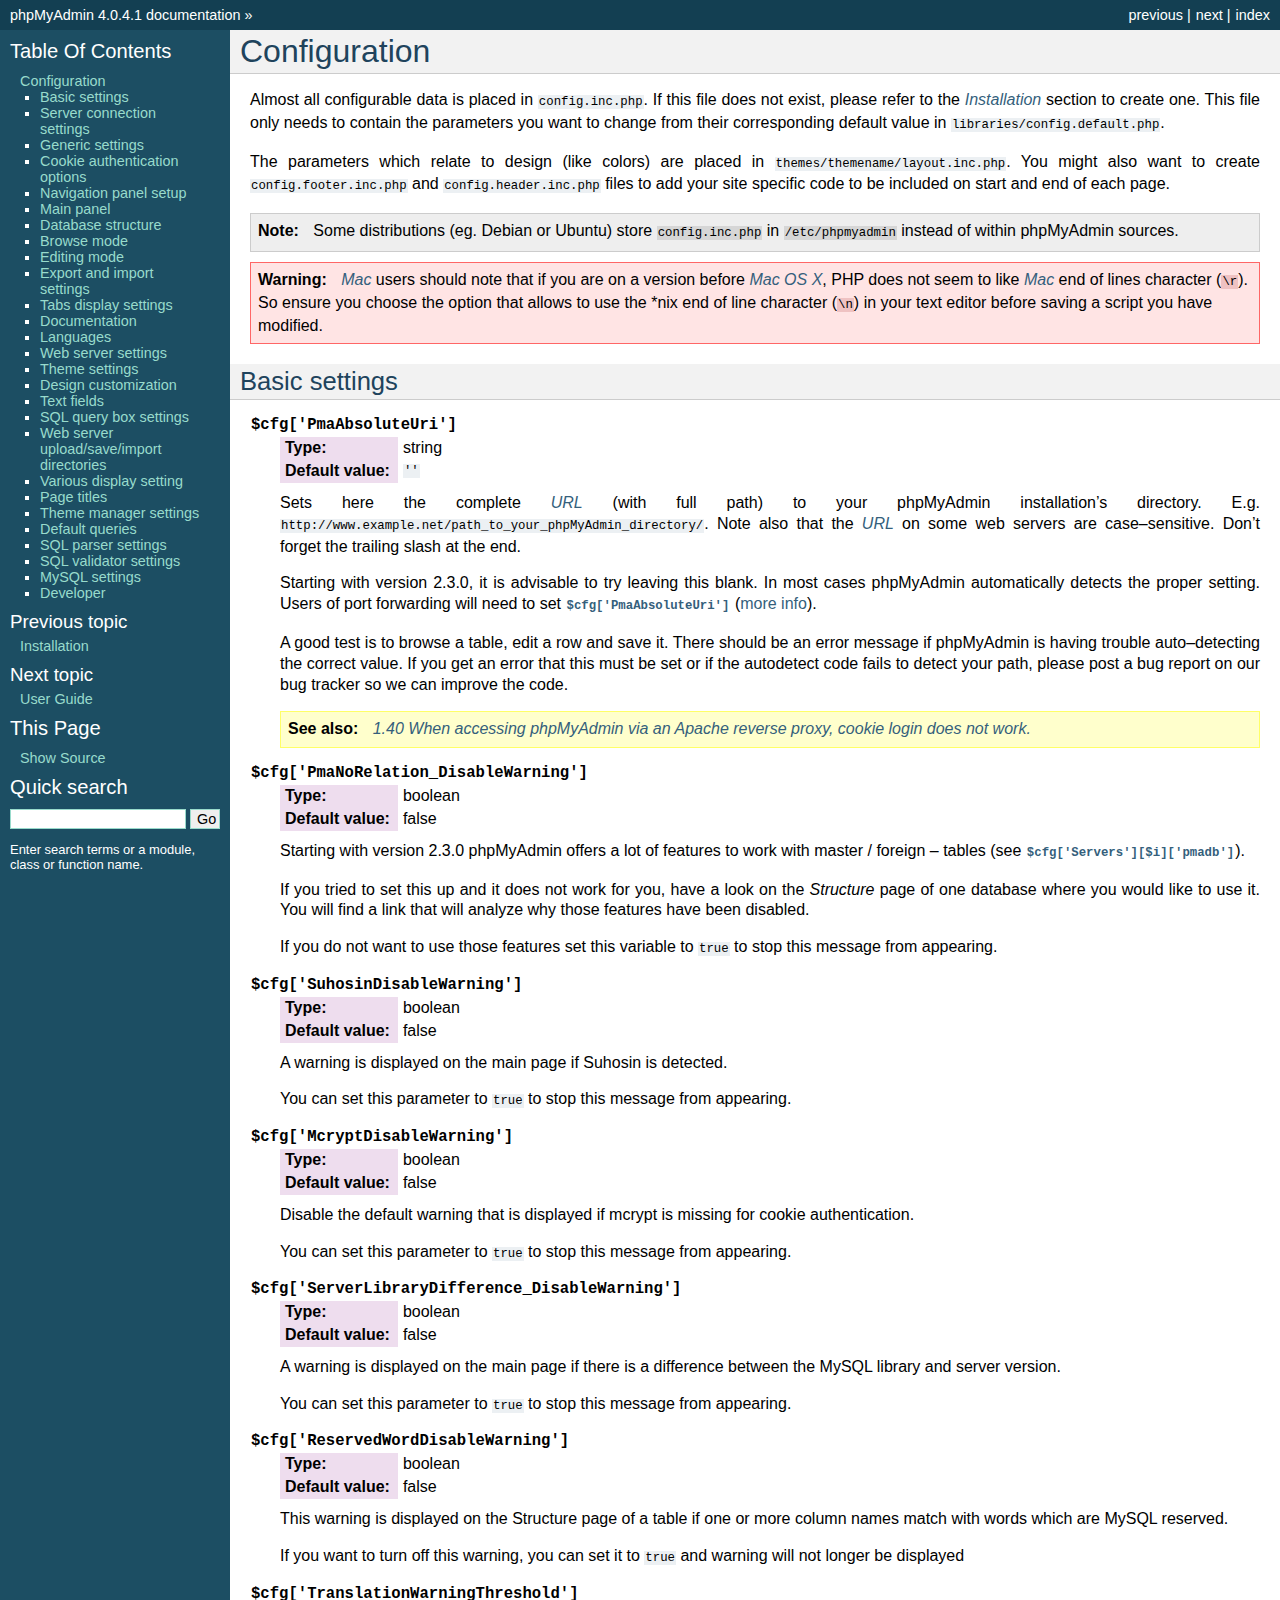
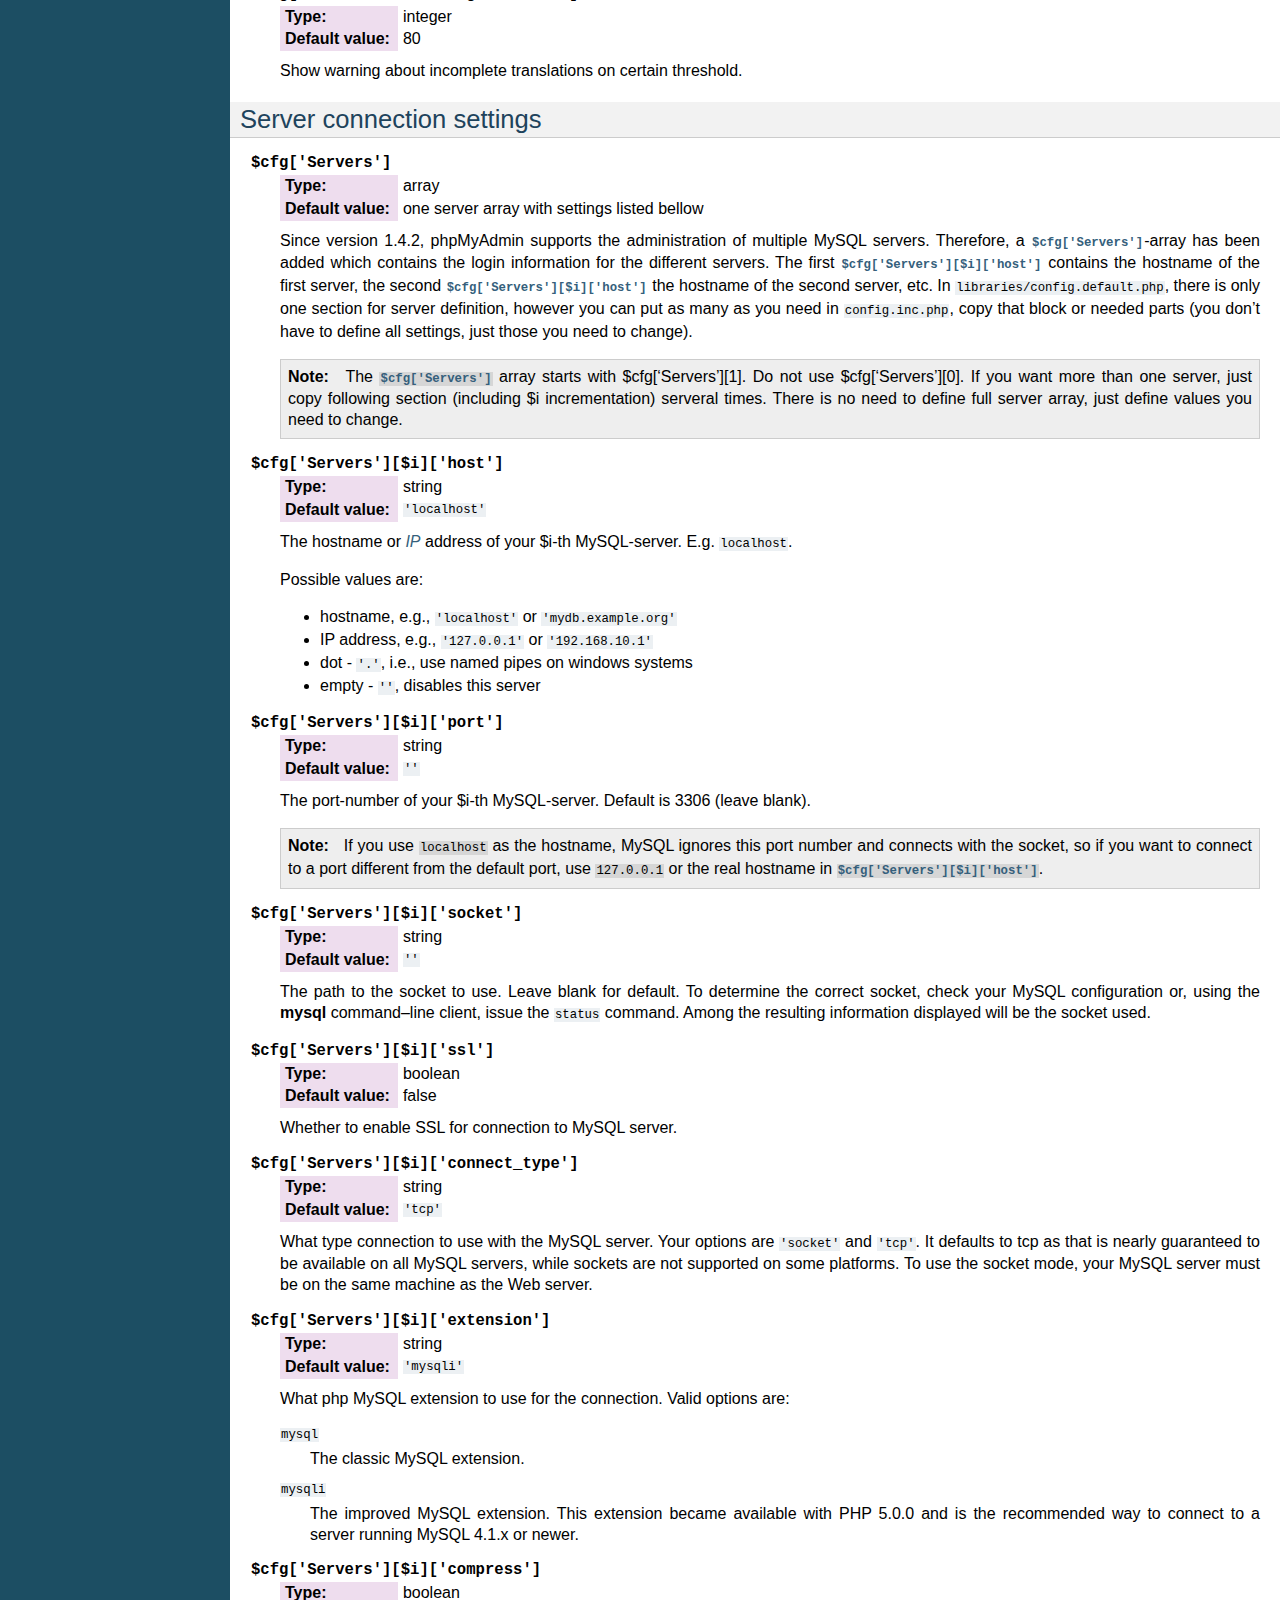
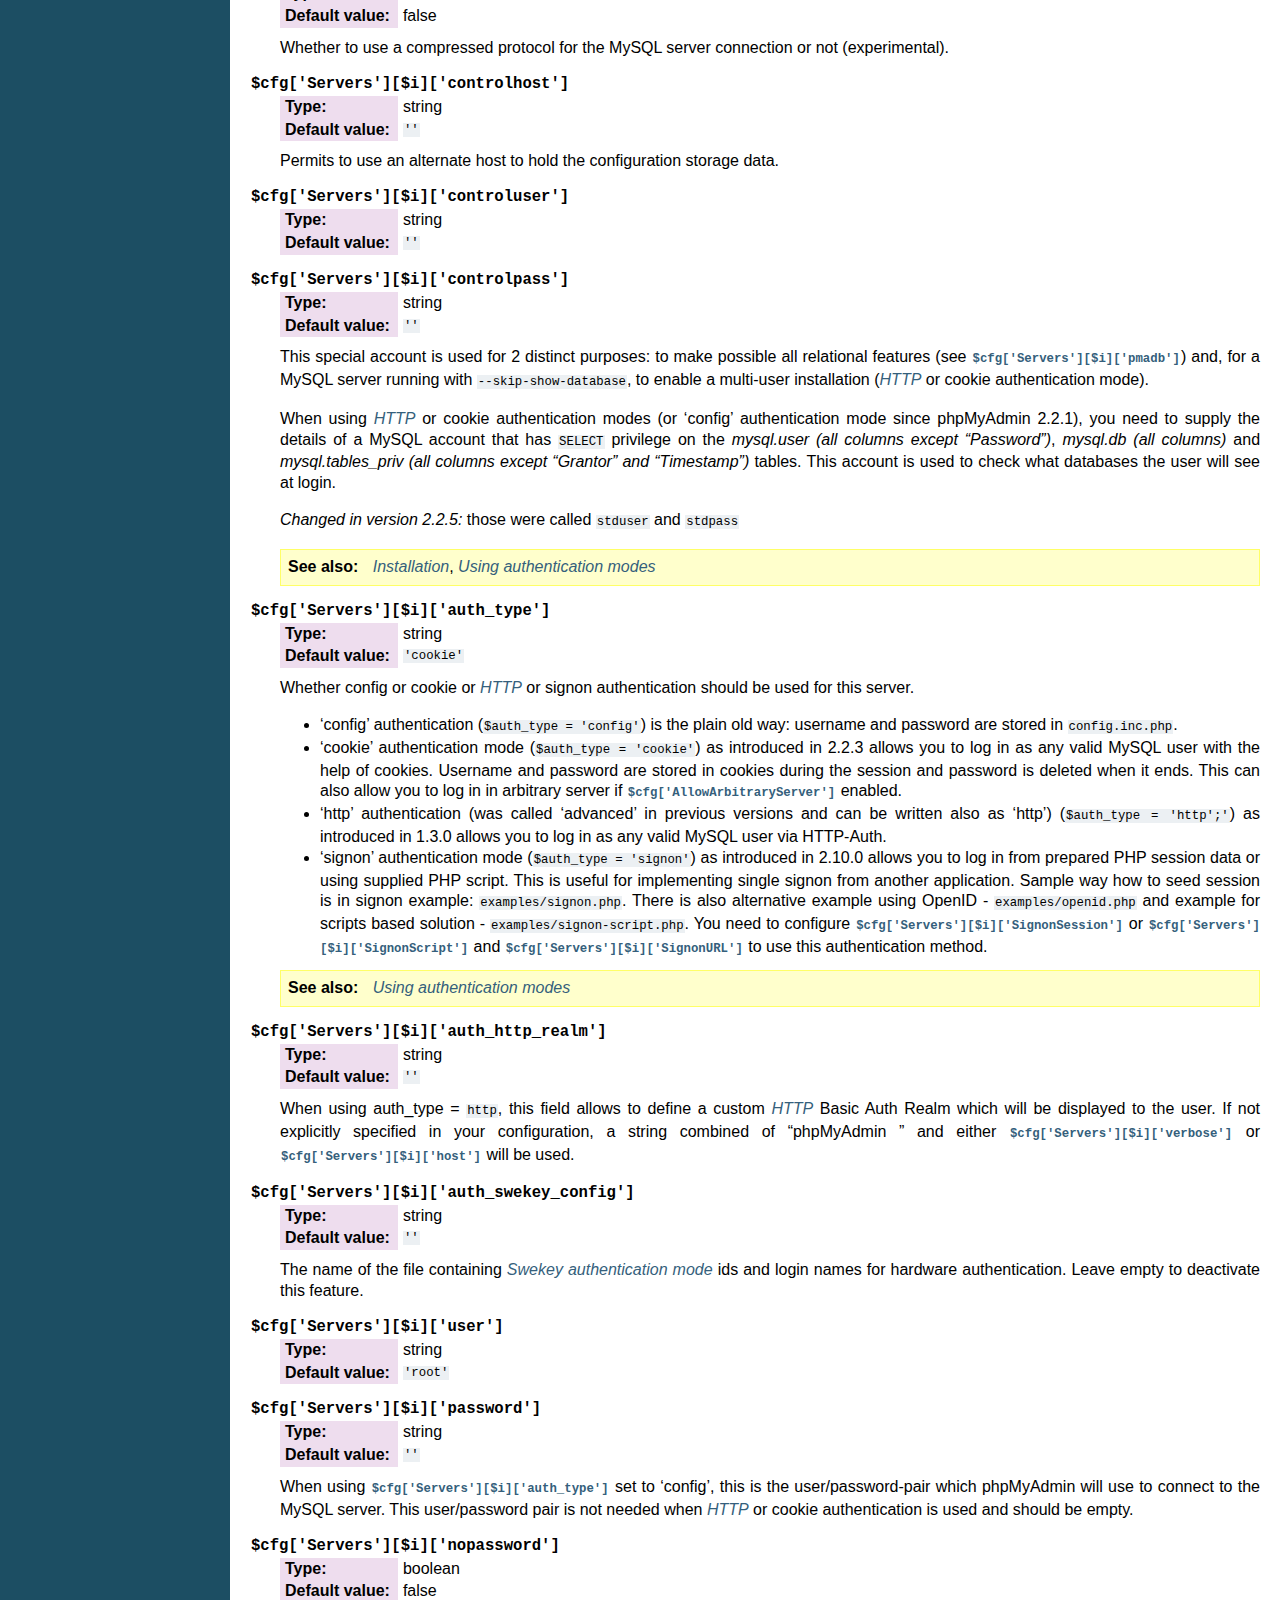
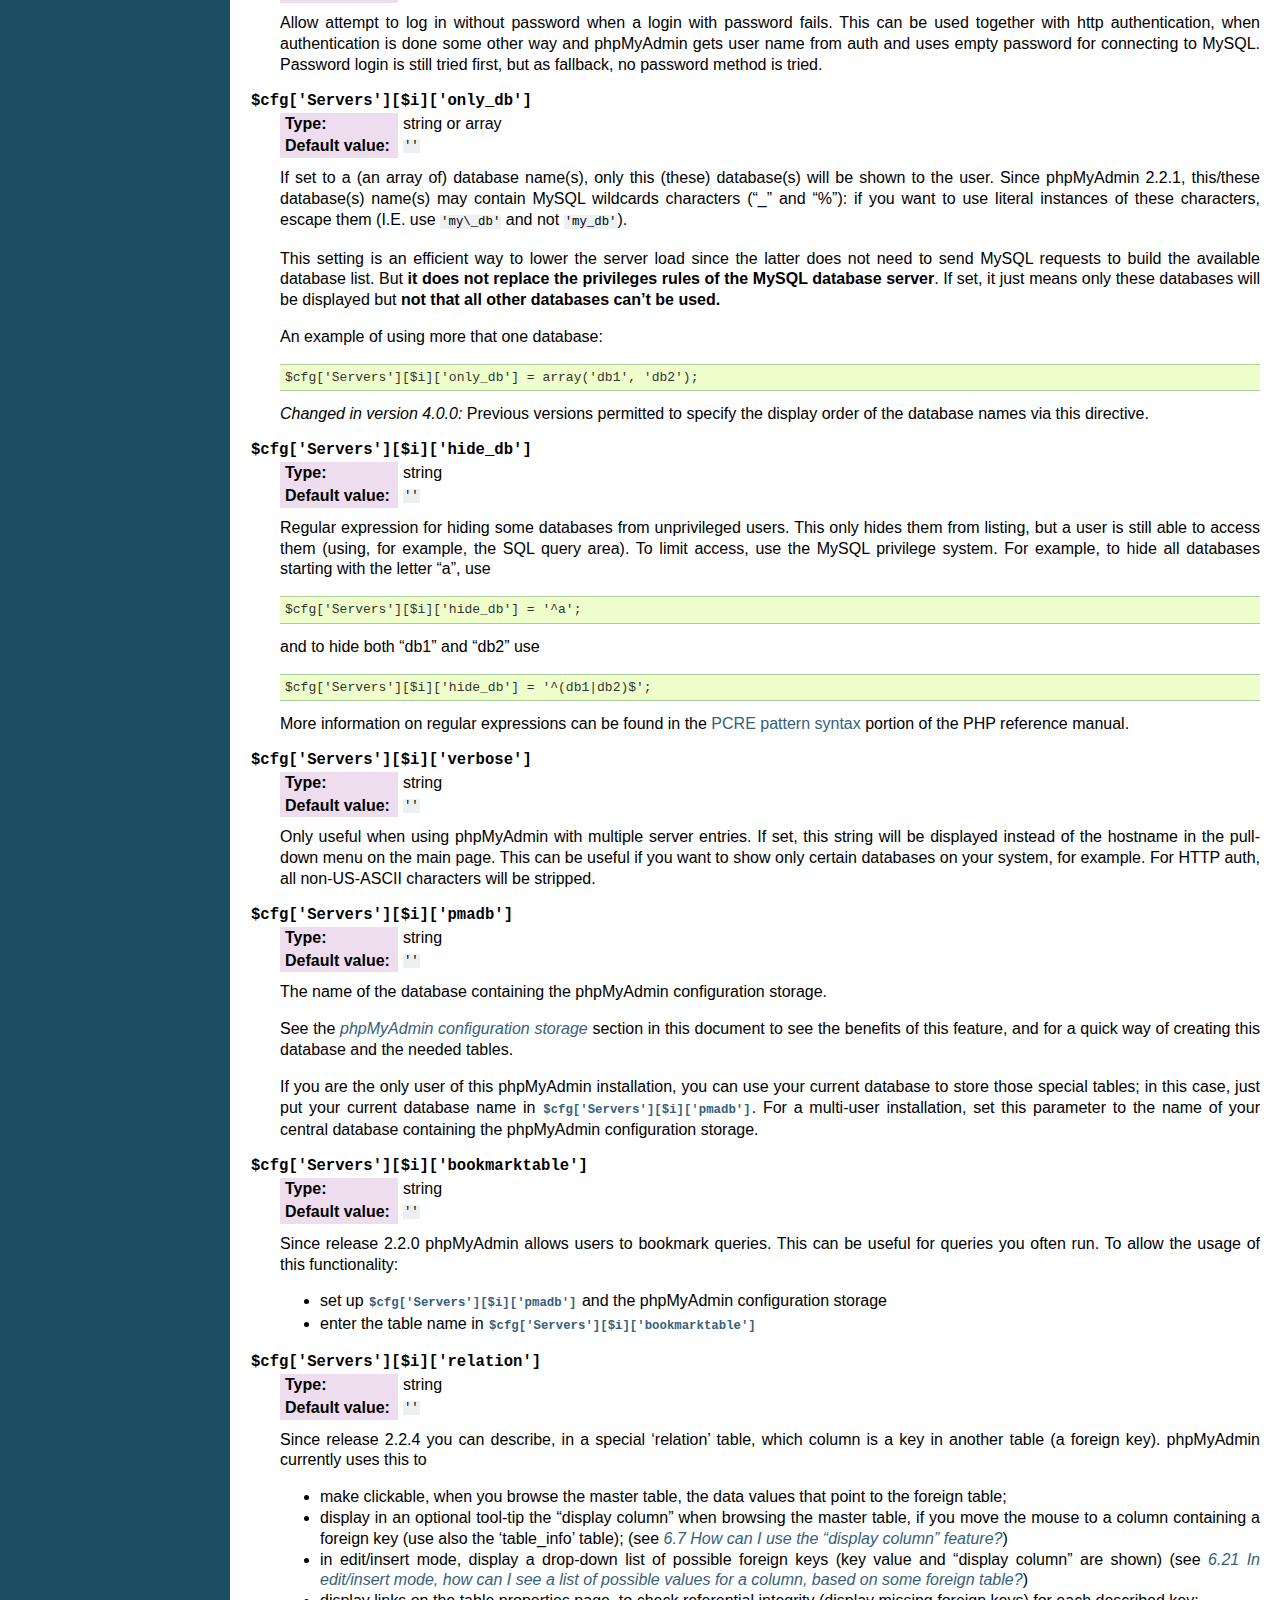
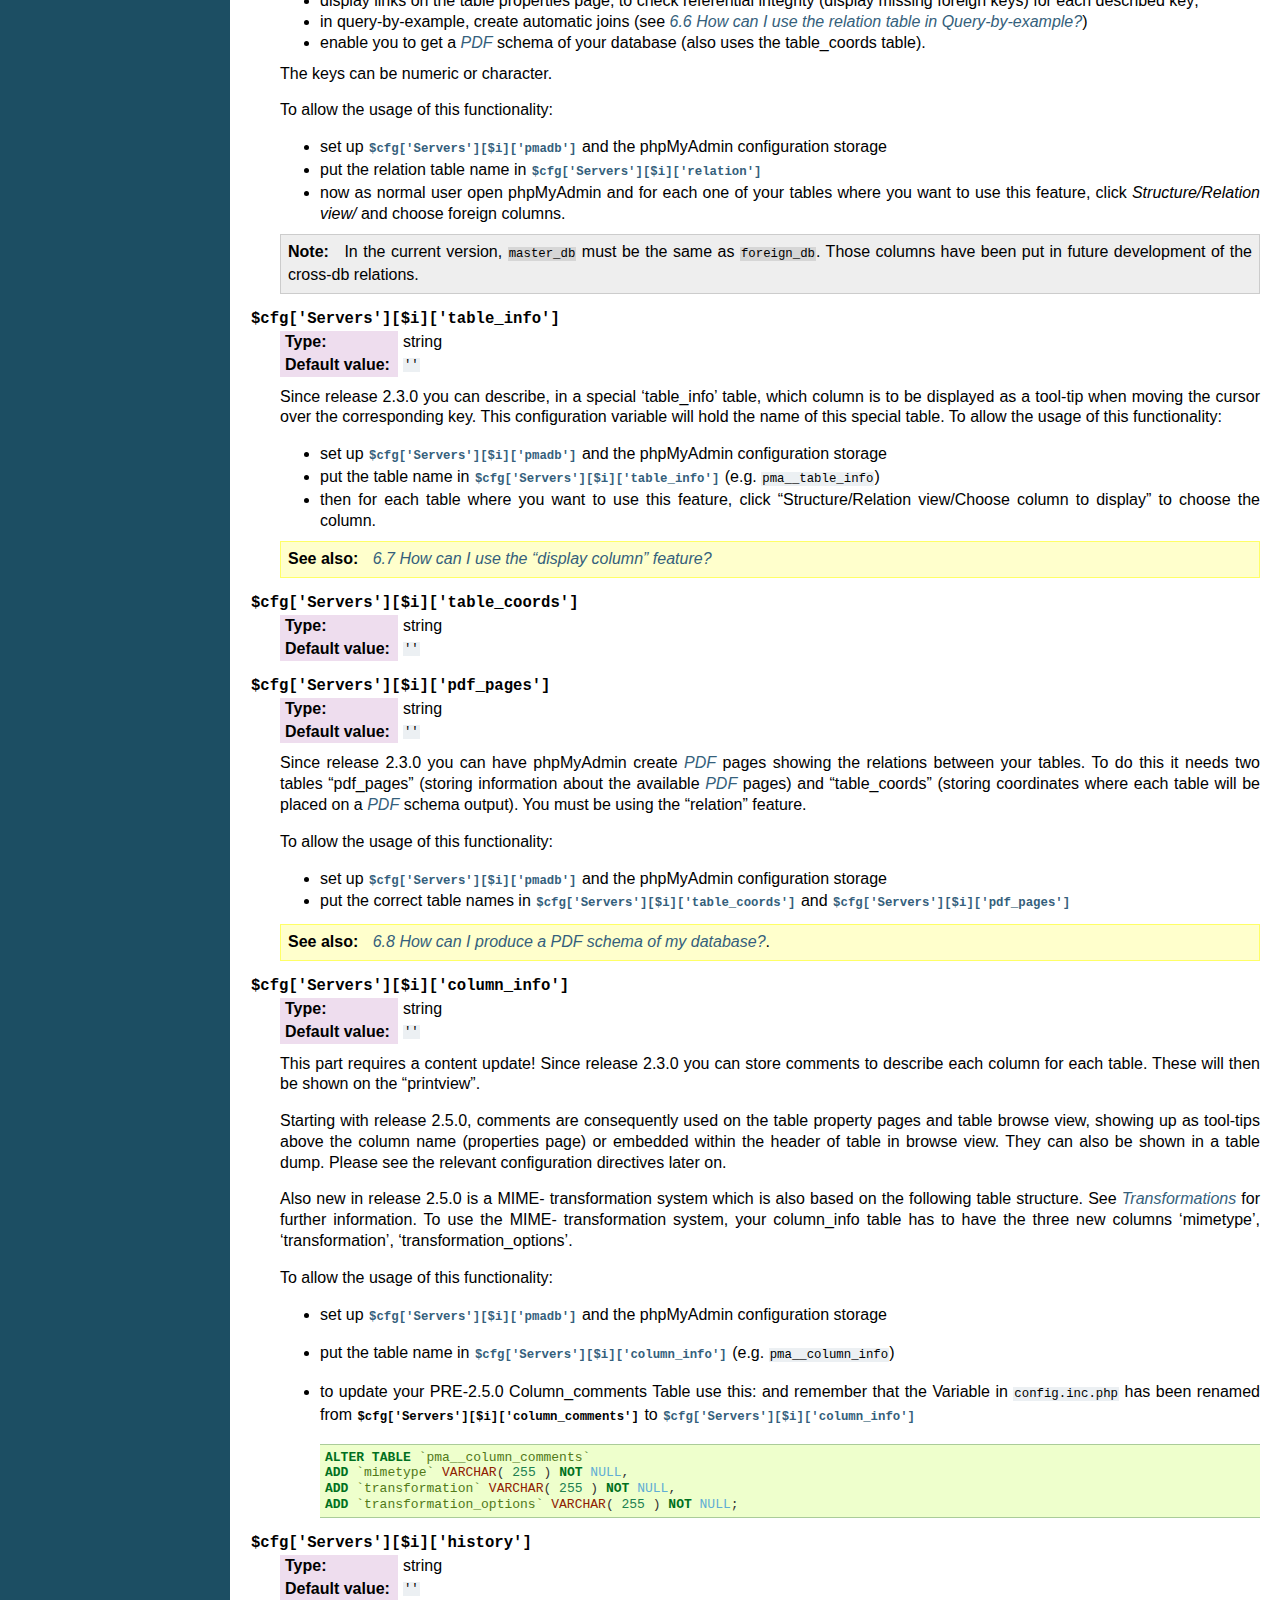
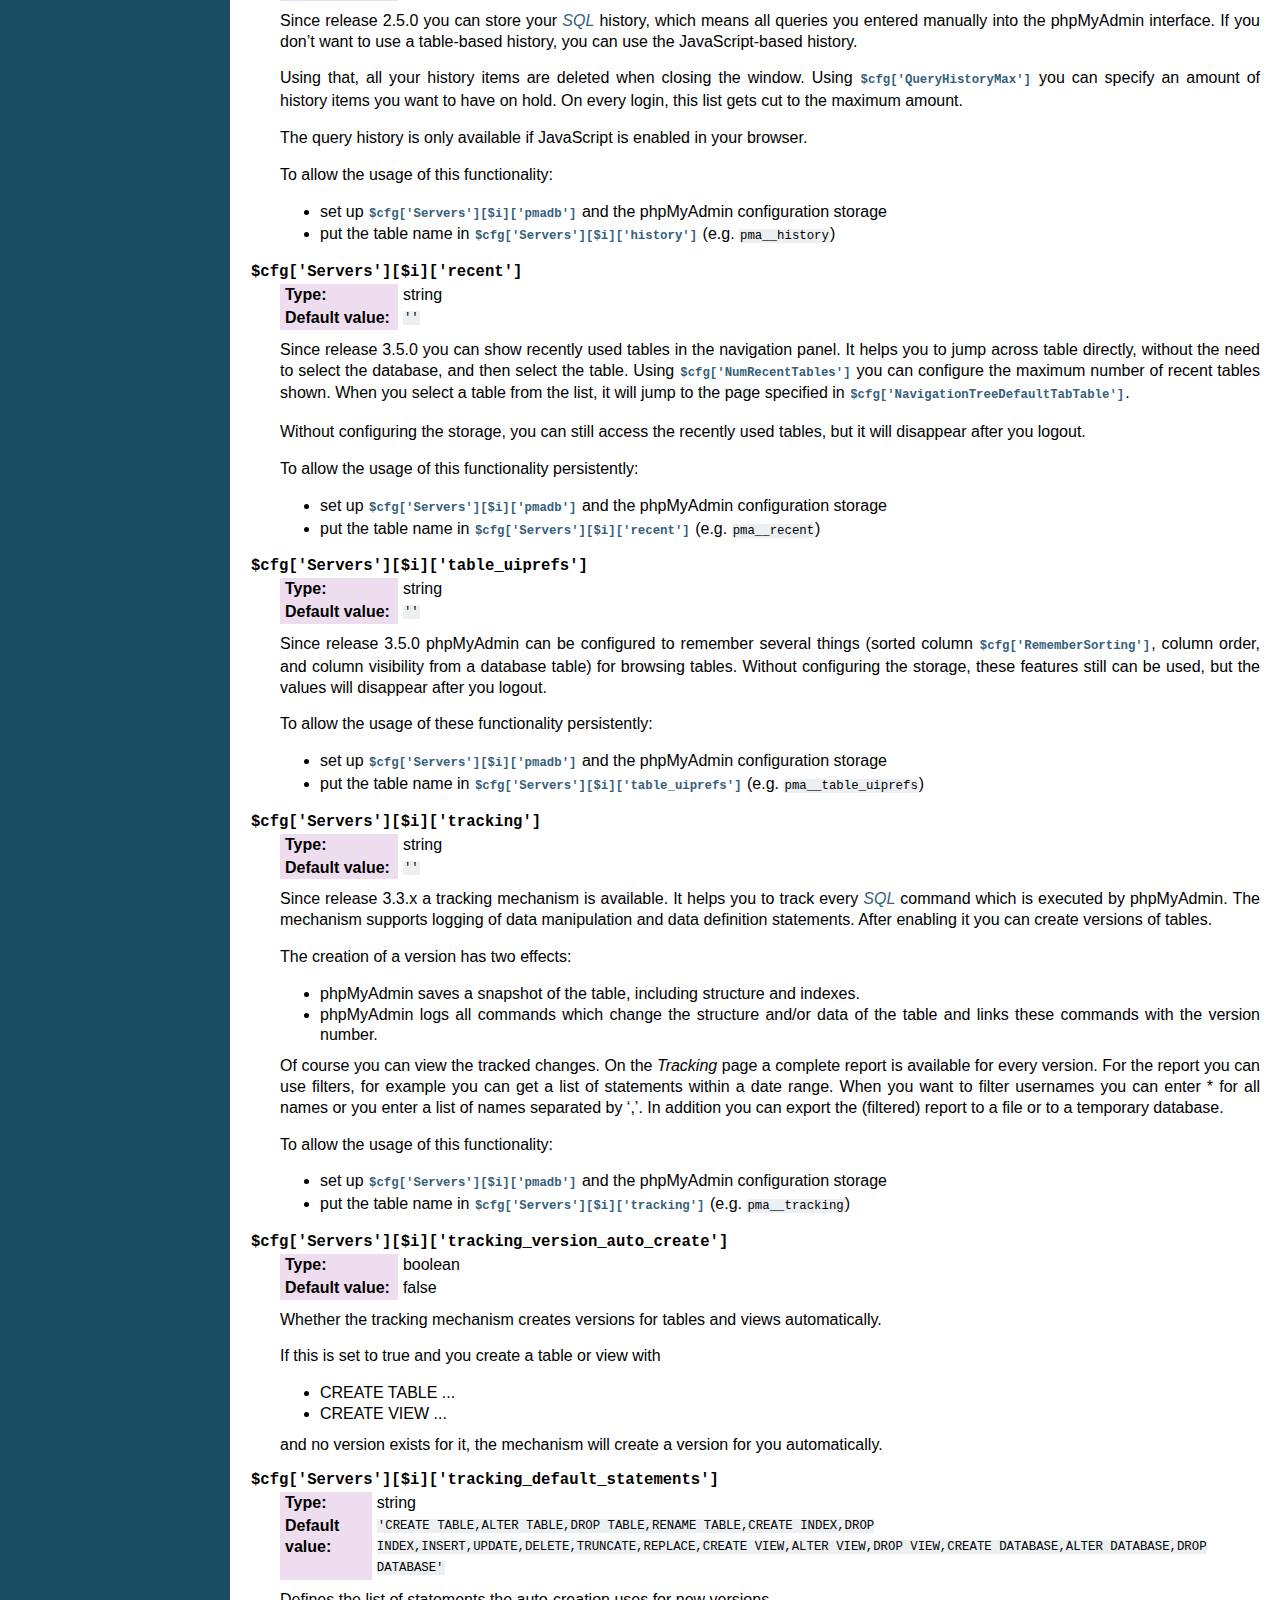
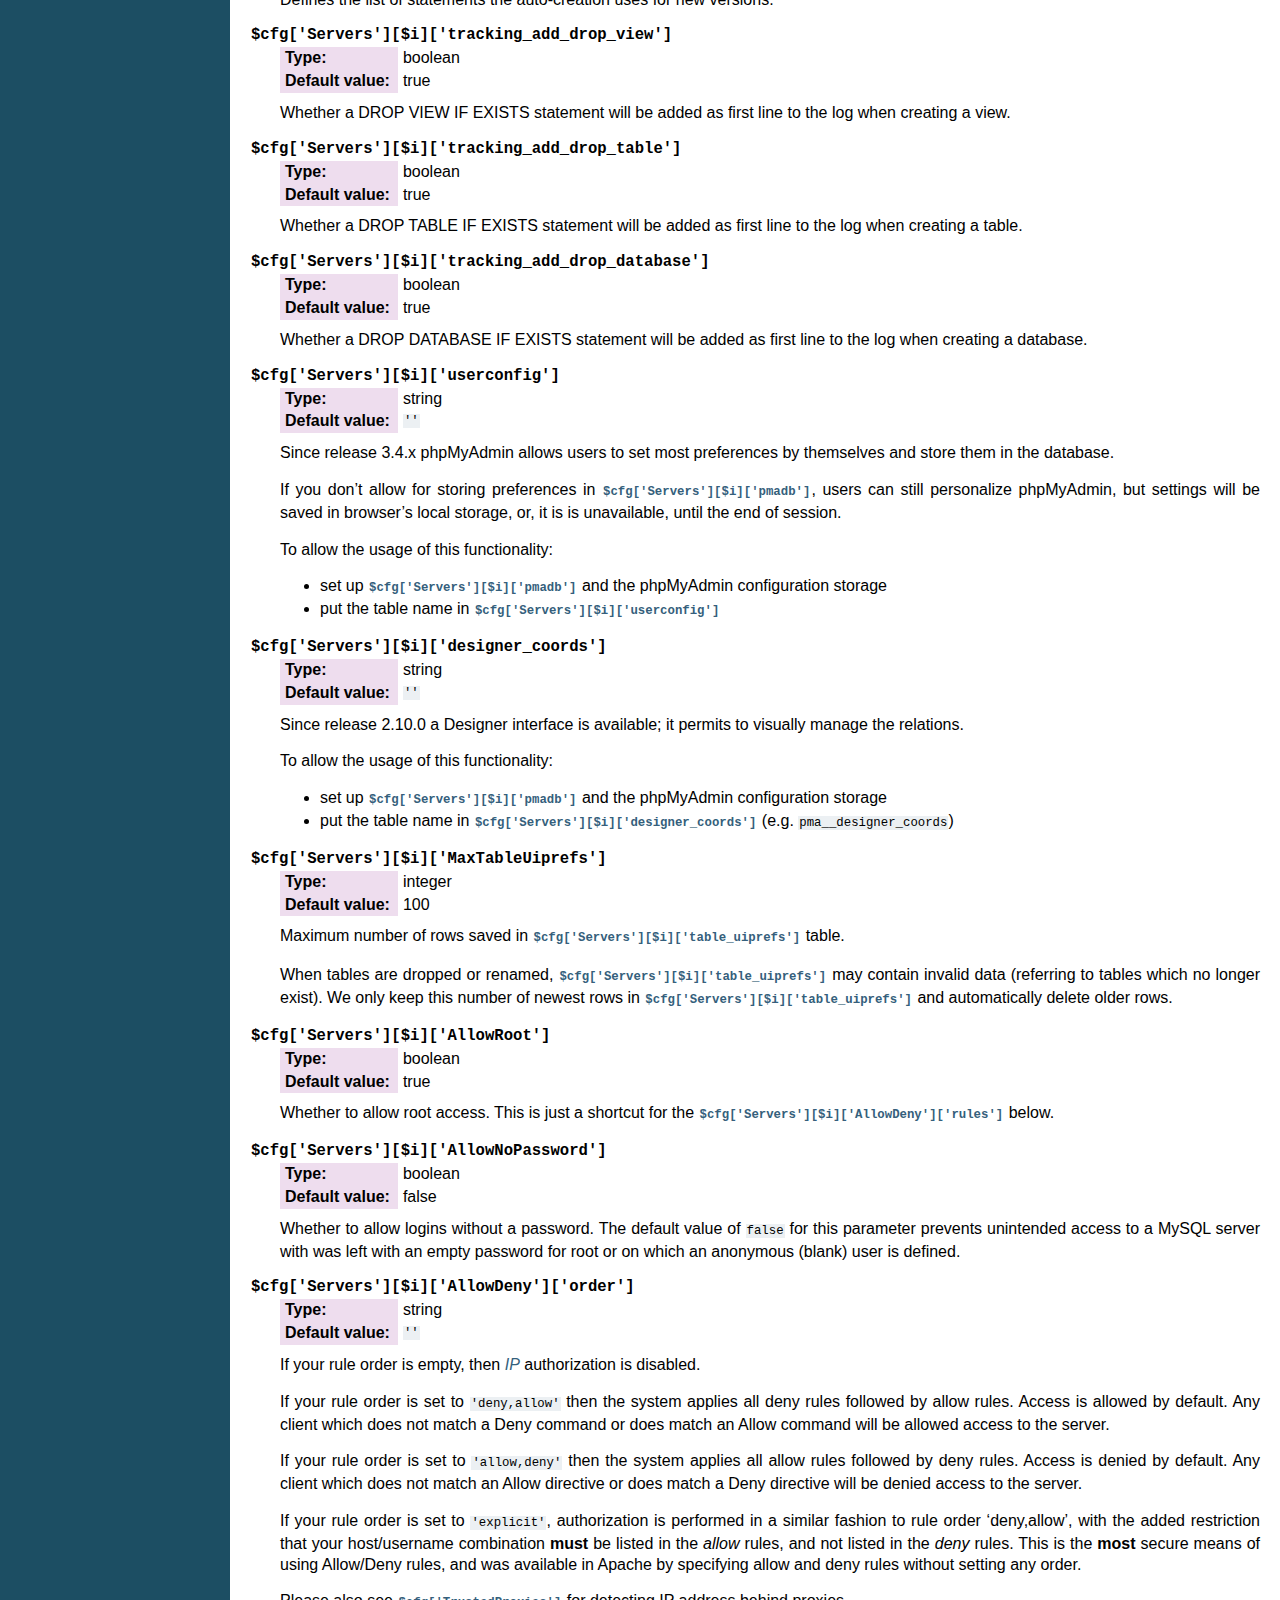
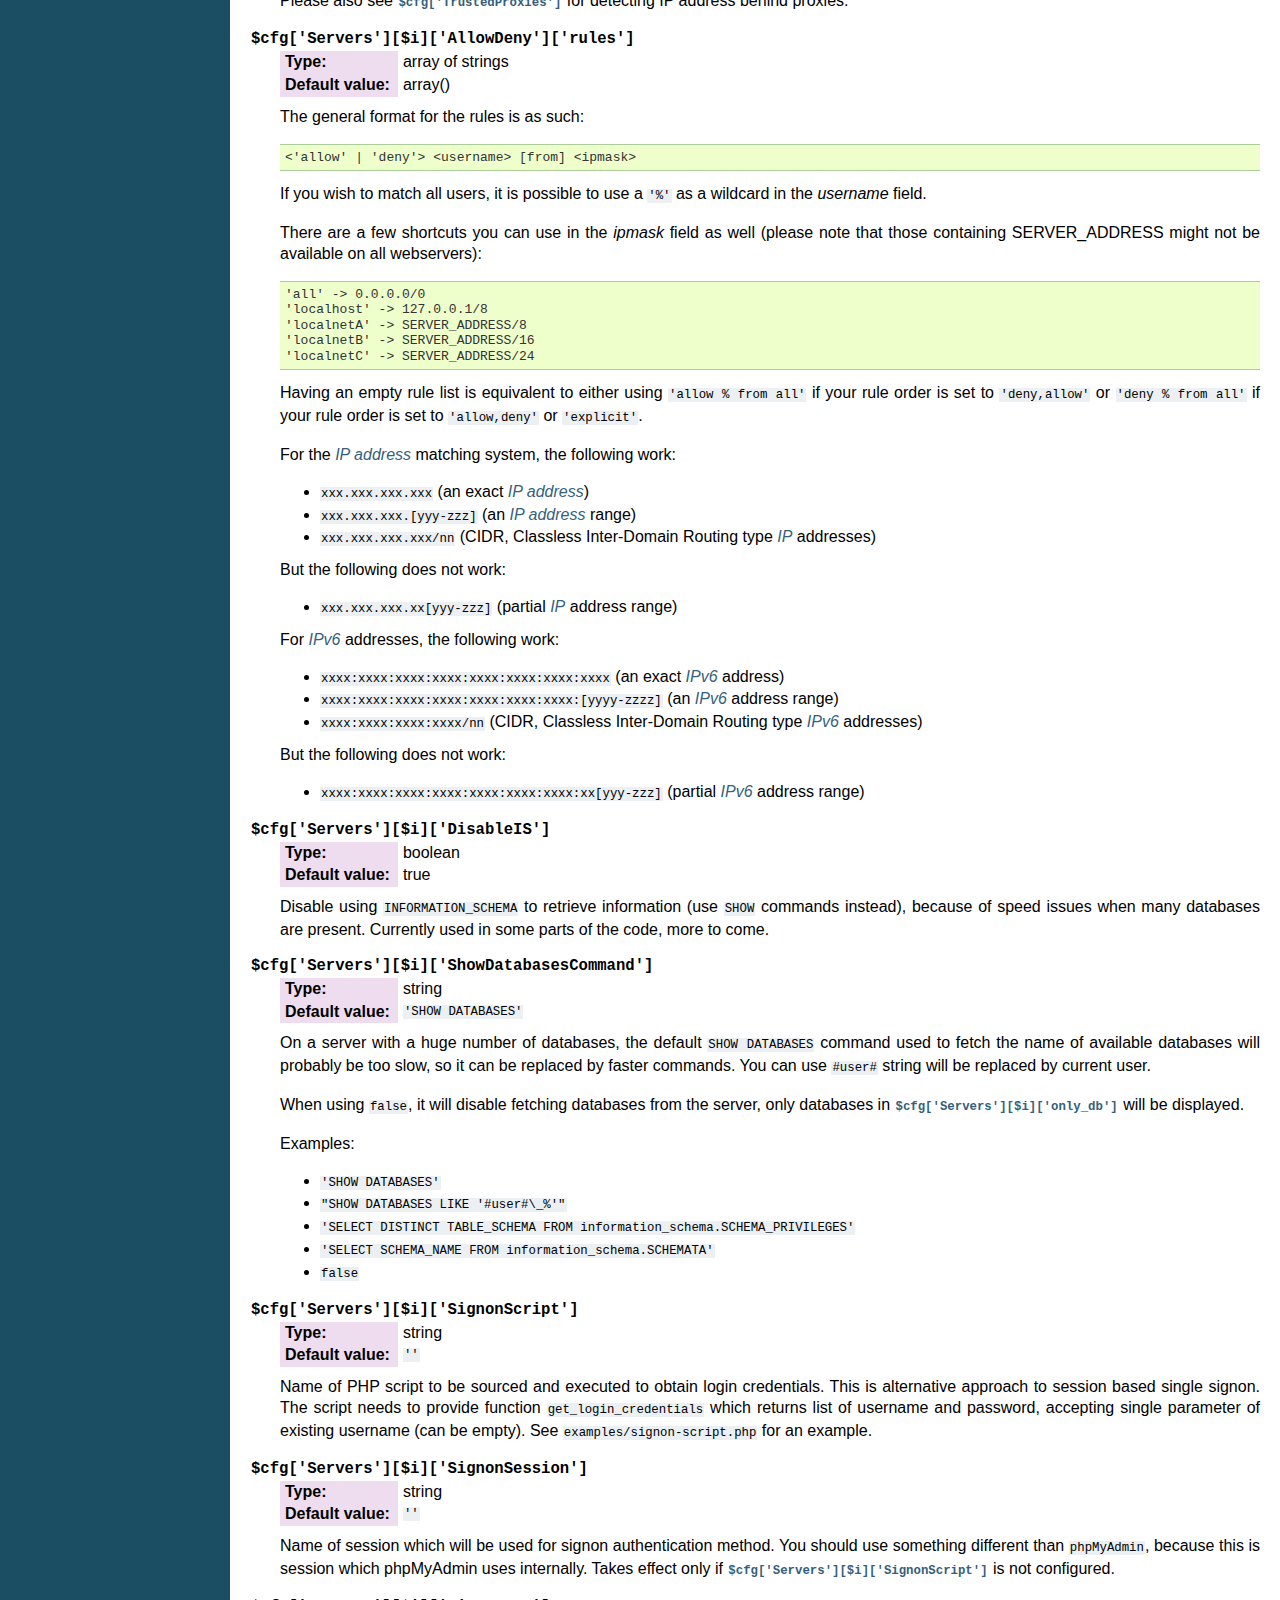
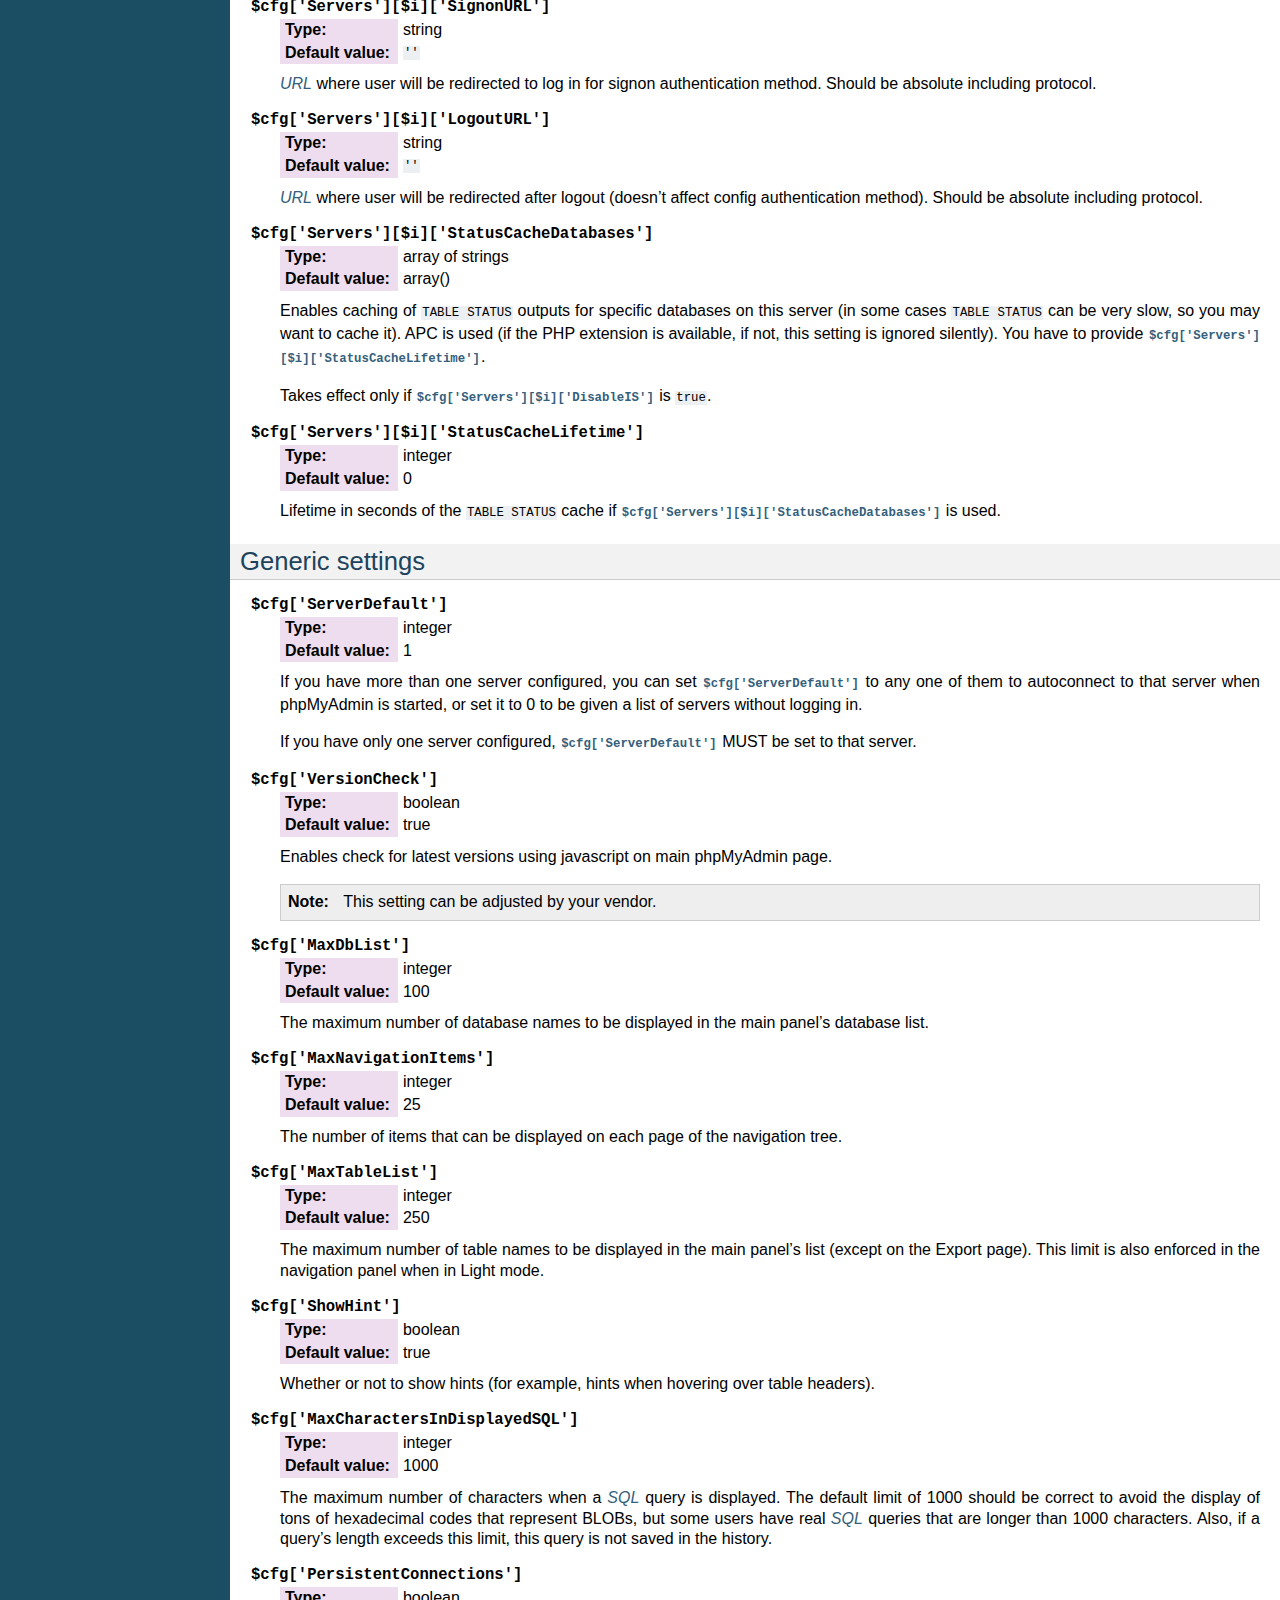
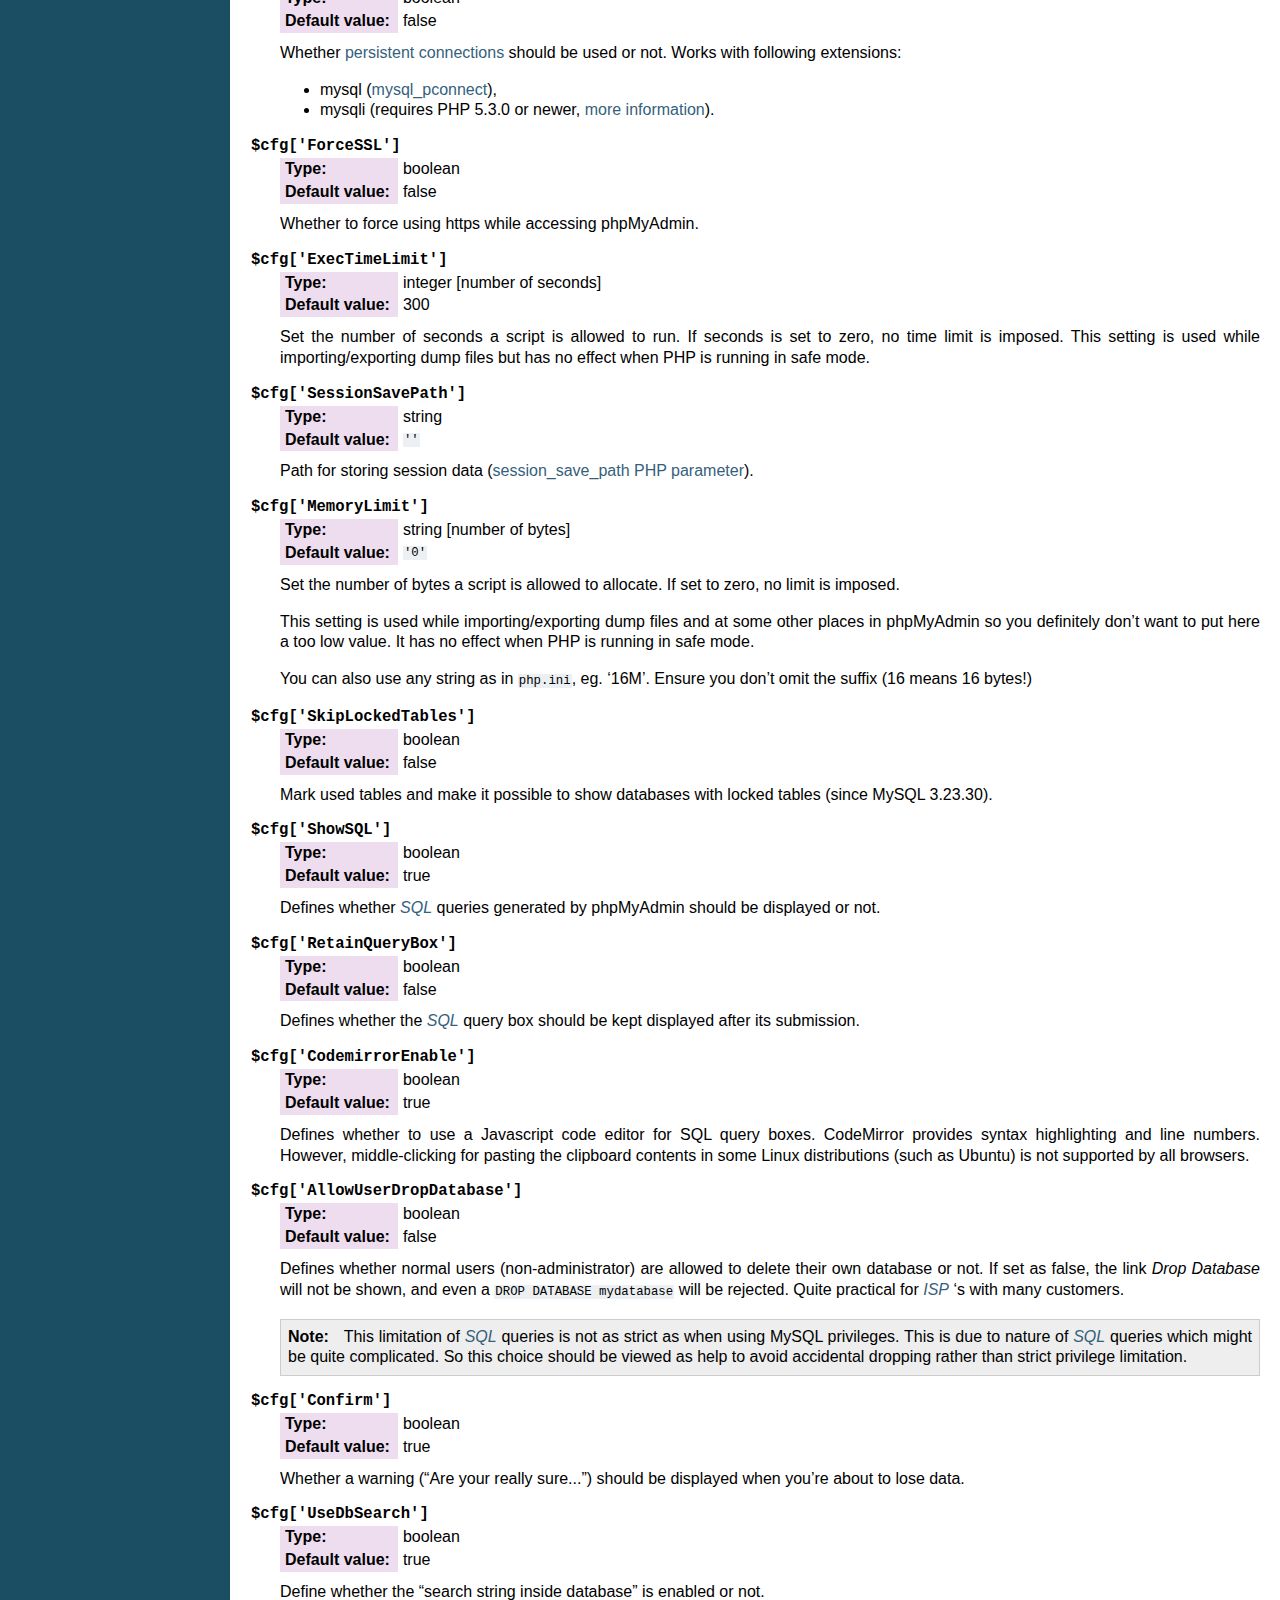
<file: phpmyadmin/doc/html/config.html>
<!DOCTYPE html PUBLIC "-//W3C//DTD XHTML 1.0 Transitional//EN"
  "http://www.w3.org/TR/xhtml1/DTD/xhtml1-transitional.dtd">


<html xmlns="http://www.w3.org/1999/xhtml">
  <head>
    <meta http-equiv="Content-Type" content="text/html; charset=utf-8" />
    
    <title>Configuration &mdash; phpMyAdmin 4.0.4.1 documentation</title>
    
    <link rel="stylesheet" href="_static/default.css" type="text/css" />
    <link rel="stylesheet" href="_static/pygments.css" type="text/css" />
    
    <script type="text/javascript">
      var DOCUMENTATION_OPTIONS = {
        URL_ROOT:    '',
        VERSION:     '4.0.4.1',
        COLLAPSE_INDEX: false,
        FILE_SUFFIX: '.html',
        HAS_SOURCE:  true
      };
    </script>
    <script type="text/javascript" src="_static/jquery.js"></script>
    <script type="text/javascript" src="_static/underscore.js"></script>
    <script type="text/javascript" src="_static/doctools.js"></script>
    <link rel="copyright" title="Copyright" href="copyright.html" />
    <link rel="top" title="phpMyAdmin 4.0.4.1 documentation" href="index.html" />
    <link rel="next" title="User Guide" href="user.html" />
    <link rel="prev" title="Installation" href="setup.html" /> 
  </head>
  <body>
    <div class="related">
      <h3>Navigation</h3>
      <ul>
        <li class="right" style="margin-right: 10px">
          <a href="genindex.html" title="General Index"
             accesskey="I">index</a></li>
        <li class="right" >
          <a href="user.html" title="User Guide"
             accesskey="N">next</a> |</li>
        <li class="right" >
          <a href="setup.html" title="Installation"
             accesskey="P">previous</a> |</li>
        <li><a href="index.html">phpMyAdmin 4.0.4.1 documentation</a> &raquo;</li> 
      </ul>
    </div>  

    <div class="document">
      <div class="documentwrapper">
        <div class="bodywrapper">
          <div class="body">
            
  <div class="section" id="configuration">
<span id="config"></span><span id="index-0"></span><h1>Configuration<a class="headerlink" href="#configuration" title="Permalink to this headline">¶</a></h1>
<p>Almost all configurable data is placed in <tt class="file docutils literal"><span class="pre">config.inc.php</span></tt>. If this file
does not exist, please refer to the <a class="reference internal" href="setup.html#setup"><em>Installation</em></a> section to create one. This
file only needs to contain the parameters you want to change from their
corresponding default value in <tt class="file docutils literal"><span class="pre">libraries/config.default.php</span></tt>.</p>
<p>The parameters which relate to design (like colors) are placed in
<tt class="file docutils literal"><span class="pre">themes/themename/layout.inc.php</span></tt>. You might also want to create
<tt class="file docutils literal"><span class="pre">config.footer.inc.php</span></tt> and <tt class="file docutils literal"><span class="pre">config.header.inc.php</span></tt> files to add
your site specific code to be included on start and end of each page.</p>
<div class="admonition note">
<p class="first admonition-title">Note</p>
<p class="last">Some distributions (eg. Debian or Ubuntu) store <tt class="file docutils literal"><span class="pre">config.inc.php</span></tt> in
<tt class="docutils literal"><span class="pre">/etc/phpmyadmin</span></tt> instead of within phpMyAdmin sources.</p>
</div>
<div class="admonition warning">
<p class="first admonition-title">Warning</p>
<p class="last"><a class="reference internal" href="glossary.html#term-mac"><em class="xref std std-term">Mac</em></a> users should note that if you are on a version before
<a class="reference internal" href="glossary.html#term-mac-os-x"><em class="xref std std-term">Mac OS X</em></a>, PHP does not seem to
like <a class="reference internal" href="glossary.html#term-mac"><em class="xref std std-term">Mac</em></a> end of lines character (<tt class="docutils literal"><span class="pre">\r</span></tt>). So
ensure you choose the option that allows to use the *nix end of line
character (<tt class="docutils literal"><span class="pre">\n</span></tt>) in your text editor before saving a script you have
modified.</p>
</div>
<div class="section" id="basic-settings">
<h2>Basic settings<a class="headerlink" href="#basic-settings" title="Permalink to this headline">¶</a></h2>
<dl class="option">
<dt id="cfg_PmaAbsoluteUri">
<tt class="descname">$cfg['PmaAbsoluteUri']</tt><a class="headerlink" href="#cfg_PmaAbsoluteUri" title="Permalink to this definition">¶</a></dt>
<dd><table class="docutils field-list" frame="void" rules="none">
<col class="field-name" />
<col class="field-body" />
<tbody valign="top">
<tr class="field-odd field"><th class="field-name">Type:</th><td class="field-body">string</td>
</tr>
<tr class="field-even field"><th class="field-name">Default value:</th><td class="field-body"><tt class="docutils literal"><span class="pre">''</span></tt></td>
</tr>
</tbody>
</table>
<p>Sets here the complete <a class="reference internal" href="glossary.html#term-url"><em class="xref std std-term">URL</em></a> (with full path) to your phpMyAdmin
installation&#8217;s directory. E.g.
<tt class="docutils literal"><span class="pre">http://www.example.net/path_to_your_phpMyAdmin_directory/</span></tt>.  Note also
that the <a class="reference internal" href="glossary.html#term-url"><em class="xref std std-term">URL</em></a> on some web servers are case–sensitive. Don’t forget
the trailing slash at the end.</p>
<p>Starting with version 2.3.0, it is advisable to try leaving this blank. In
most cases phpMyAdmin automatically detects the proper setting. Users of
port forwarding will need to set <span class="target" id="index-1"></span><a class="reference internal" href="#cfg_PmaAbsoluteUri"><tt class="xref config config-option docutils literal"><span class="pre">$cfg['PmaAbsoluteUri']</span></tt></a>
(<a class="reference external" href="https://sourceforge.net/p/phpmyadmin/support-requests/795/">more info</a>).</p>
<p>A good test is to browse a table, edit a row and save it. There should be
an error message if phpMyAdmin is having trouble auto–detecting the correct
value. If you get an error that this must be set or if the autodetect code
fails to detect your path, please post a bug report on our bug tracker so
we can improve the code.</p>
<div class="admonition-see-also admonition seealso">
<p class="first admonition-title">See also</p>
<p class="last"><a class="reference internal" href="faq.html#faq1-40"><em>1.40 When accessing phpMyAdmin via an Apache reverse proxy, cookie login does not work.</em></a></p>
</div>
</dd></dl>

<dl class="option">
<dt id="cfg_PmaNoRelation_DisableWarning">
<tt class="descname">$cfg['PmaNoRelation_DisableWarning']</tt><a class="headerlink" href="#cfg_PmaNoRelation_DisableWarning" title="Permalink to this definition">¶</a></dt>
<dd><table class="docutils field-list" frame="void" rules="none">
<col class="field-name" />
<col class="field-body" />
<tbody valign="top">
<tr class="field-odd field"><th class="field-name">Type:</th><td class="field-body">boolean</td>
</tr>
<tr class="field-even field"><th class="field-name">Default value:</th><td class="field-body">false</td>
</tr>
</tbody>
</table>
<p>Starting with version 2.3.0 phpMyAdmin offers a lot of features to
work with master / foreign – tables (see <span class="target" id="index-2"></span><a class="reference internal" href="#cfg_Servers_pmadb"><tt class="xref config config-option docutils literal"><span class="pre">$cfg['Servers'][$i]['pmadb']</span></tt></a>).</p>
<p>If you tried to set this
up and it does not work for you, have a look on the <em class="guilabel">Structure</em> page
of one database where you would like to use it. You will find a link
that will analyze why those features have been disabled.</p>
<p>If you do not want to use those features set this variable to <tt class="docutils literal"><span class="pre">true</span></tt> to
stop this message from appearing.</p>
</dd></dl>

<dl class="option">
<dt id="cfg_SuhosinDisableWarning">
<tt class="descname">$cfg['SuhosinDisableWarning']</tt><a class="headerlink" href="#cfg_SuhosinDisableWarning" title="Permalink to this definition">¶</a></dt>
<dd><table class="docutils field-list" frame="void" rules="none">
<col class="field-name" />
<col class="field-body" />
<tbody valign="top">
<tr class="field-odd field"><th class="field-name">Type:</th><td class="field-body">boolean</td>
</tr>
<tr class="field-even field"><th class="field-name">Default value:</th><td class="field-body">false</td>
</tr>
</tbody>
</table>
<p>A warning is displayed on the main page if Suhosin is detected.</p>
<p>You can set this parameter to <tt class="docutils literal"><span class="pre">true</span></tt> to stop this message from appearing.</p>
</dd></dl>

<dl class="option">
<dt id="cfg_McryptDisableWarning">
<tt class="descname">$cfg['McryptDisableWarning']</tt><a class="headerlink" href="#cfg_McryptDisableWarning" title="Permalink to this definition">¶</a></dt>
<dd><table class="docutils field-list" frame="void" rules="none">
<col class="field-name" />
<col class="field-body" />
<tbody valign="top">
<tr class="field-odd field"><th class="field-name">Type:</th><td class="field-body">boolean</td>
</tr>
<tr class="field-even field"><th class="field-name">Default value:</th><td class="field-body">false</td>
</tr>
</tbody>
</table>
<p>Disable the default warning that is displayed if mcrypt is missing for
cookie authentication.</p>
<p>You can set this parameter to <tt class="docutils literal"><span class="pre">true</span></tt> to stop this message from appearing.</p>
</dd></dl>

<dl class="option">
<dt id="cfg_ServerLibraryDifference_DisableWarning">
<tt class="descname">$cfg['ServerLibraryDifference_DisableWarning']</tt><a class="headerlink" href="#cfg_ServerLibraryDifference_DisableWarning" title="Permalink to this definition">¶</a></dt>
<dd><table class="docutils field-list" frame="void" rules="none">
<col class="field-name" />
<col class="field-body" />
<tbody valign="top">
<tr class="field-odd field"><th class="field-name">Type:</th><td class="field-body">boolean</td>
</tr>
<tr class="field-even field"><th class="field-name">Default value:</th><td class="field-body">false</td>
</tr>
</tbody>
</table>
<p>A warning is displayed on the main page if there is a difference
between the MySQL library and server version.</p>
<p>You can set this parameter to <tt class="docutils literal"><span class="pre">true</span></tt> to stop this message from appearing.</p>
</dd></dl>

<dl class="option">
<dt id="cfg_ReservedWordDisableWarning">
<tt class="descname">$cfg['ReservedWordDisableWarning']</tt><a class="headerlink" href="#cfg_ReservedWordDisableWarning" title="Permalink to this definition">¶</a></dt>
<dd><table class="docutils field-list" frame="void" rules="none">
<col class="field-name" />
<col class="field-body" />
<tbody valign="top">
<tr class="field-odd field"><th class="field-name">Type:</th><td class="field-body">boolean</td>
</tr>
<tr class="field-even field"><th class="field-name">Default value:</th><td class="field-body">false</td>
</tr>
</tbody>
</table>
<p>This warning is displayed on the Structure page of a table if one or more
column names match with words which are MySQL reserved.</p>
<p>If you want to turn off this warning, you can set it to <tt class="docutils literal"><span class="pre">true</span></tt> and
warning will not longer be displayed</p>
</dd></dl>

<dl class="option">
<dt id="cfg_TranslationWarningThreshold">
<tt class="descname">$cfg['TranslationWarningThreshold']</tt><a class="headerlink" href="#cfg_TranslationWarningThreshold" title="Permalink to this definition">¶</a></dt>
<dd><table class="docutils field-list" frame="void" rules="none">
<col class="field-name" />
<col class="field-body" />
<tbody valign="top">
<tr class="field-odd field"><th class="field-name">Type:</th><td class="field-body">integer</td>
</tr>
<tr class="field-even field"><th class="field-name">Default value:</th><td class="field-body">80</td>
</tr>
</tbody>
</table>
<p>Show warning about incomplete translations on certain threshold.</p>
</dd></dl>

</div>
<div class="section" id="server-connection-settings">
<h2>Server connection settings<a class="headerlink" href="#server-connection-settings" title="Permalink to this headline">¶</a></h2>
<dl class="option">
<dt id="cfg_Servers">
<tt class="descname">$cfg['Servers']</tt><a class="headerlink" href="#cfg_Servers" title="Permalink to this definition">¶</a></dt>
<dd><table class="docutils field-list" frame="void" rules="none">
<col class="field-name" />
<col class="field-body" />
<tbody valign="top">
<tr class="field-odd field"><th class="field-name">Type:</th><td class="field-body">array</td>
</tr>
<tr class="field-even field"><th class="field-name">Default value:</th><td class="field-body">one server array with settings listed bellow</td>
</tr>
</tbody>
</table>
<p>Since version 1.4.2, phpMyAdmin supports the administration of multiple
MySQL servers. Therefore, a <span class="target" id="index-3"></span><a class="reference internal" href="#cfg_Servers"><tt class="xref config config-option docutils literal"><span class="pre">$cfg['Servers']</span></tt></a>-array has been
added which contains the login information for the different servers. The
first <span class="target" id="index-4"></span><a class="reference internal" href="#cfg_Servers_host"><tt class="xref config config-option docutils literal"><span class="pre">$cfg['Servers'][$i]['host']</span></tt></a> contains the hostname of
the first server, the second <span class="target" id="index-5"></span><a class="reference internal" href="#cfg_Servers_host"><tt class="xref config config-option docutils literal"><span class="pre">$cfg['Servers'][$i]['host']</span></tt></a>
the hostname of the second server, etc. In
<tt class="file docutils literal"><span class="pre">libraries/config.default.php</span></tt>, there is only one section for server
definition, however you can put as many as you need in
<tt class="file docutils literal"><span class="pre">config.inc.php</span></tt>, copy that block or needed parts (you don&#8217;t have to
define all settings, just those you need to change).</p>
<div class="admonition note">
<p class="first admonition-title">Note</p>
<p class="last">The <span class="target" id="index-6"></span><a class="reference internal" href="#cfg_Servers"><tt class="xref config config-option docutils literal"><span class="pre">$cfg['Servers']</span></tt></a> array starts with
$cfg[&#8216;Servers&#8217;][1]. Do not use $cfg[&#8216;Servers&#8217;][0]. If you want more
than one server, just copy following section (including $i
incrementation) serveral times. There is no need to define full server
array, just define values you need to change.</p>
</div>
</dd></dl>

<dl class="option">
<dt id="cfg_Servers_host">
<tt class="descname">$cfg['Servers'][$i]['host']</tt><a class="headerlink" href="#cfg_Servers_host" title="Permalink to this definition">¶</a></dt>
<dd><table class="docutils field-list" frame="void" rules="none">
<col class="field-name" />
<col class="field-body" />
<tbody valign="top">
<tr class="field-odd field"><th class="field-name">Type:</th><td class="field-body">string</td>
</tr>
<tr class="field-even field"><th class="field-name">Default value:</th><td class="field-body"><tt class="docutils literal"><span class="pre">'localhost'</span></tt></td>
</tr>
</tbody>
</table>
<p>The hostname or <a class="reference internal" href="glossary.html#term-ip"><em class="xref std std-term">IP</em></a> address of your $i-th MySQL-server. E.g.
<tt class="docutils literal"><span class="pre">localhost</span></tt>.</p>
<p>Possible values are:</p>
<ul class="simple">
<li>hostname, e.g., <tt class="docutils literal"><span class="pre">'localhost'</span></tt> or <tt class="docutils literal"><span class="pre">'mydb.example.org'</span></tt></li>
<li>IP address, e.g., <tt class="docutils literal"><span class="pre">'127.0.0.1'</span></tt> or <tt class="docutils literal"><span class="pre">'192.168.10.1'</span></tt></li>
<li>dot - <tt class="docutils literal"><span class="pre">'.'</span></tt>, i.e., use named pipes on windows systems</li>
<li>empty - <tt class="docutils literal"><span class="pre">''</span></tt>, disables this server</li>
</ul>
</dd></dl>

<dl class="option">
<dt id="cfg_Servers_port">
<tt class="descname">$cfg['Servers'][$i]['port']</tt><a class="headerlink" href="#cfg_Servers_port" title="Permalink to this definition">¶</a></dt>
<dd><table class="docutils field-list" frame="void" rules="none">
<col class="field-name" />
<col class="field-body" />
<tbody valign="top">
<tr class="field-odd field"><th class="field-name">Type:</th><td class="field-body">string</td>
</tr>
<tr class="field-even field"><th class="field-name">Default value:</th><td class="field-body"><tt class="docutils literal"><span class="pre">''</span></tt></td>
</tr>
</tbody>
</table>
<p>The port-number of your $i-th MySQL-server. Default is 3306 (leave
blank).</p>
<div class="admonition note">
<p class="first admonition-title">Note</p>
<p class="last">If you use <tt class="docutils literal"><span class="pre">localhost</span></tt> as the hostname, MySQL ignores this port number
and connects with the socket, so if you want to connect to a port
different from the default port, use <tt class="docutils literal"><span class="pre">127.0.0.1</span></tt> or the real hostname
in <span class="target" id="index-7"></span><a class="reference internal" href="#cfg_Servers_host"><tt class="xref config config-option docutils literal"><span class="pre">$cfg['Servers'][$i]['host']</span></tt></a>.</p>
</div>
</dd></dl>

<dl class="option">
<dt id="cfg_Servers_socket">
<tt class="descname">$cfg['Servers'][$i]['socket']</tt><a class="headerlink" href="#cfg_Servers_socket" title="Permalink to this definition">¶</a></dt>
<dd><table class="docutils field-list" frame="void" rules="none">
<col class="field-name" />
<col class="field-body" />
<tbody valign="top">
<tr class="field-odd field"><th class="field-name">Type:</th><td class="field-body">string</td>
</tr>
<tr class="field-even field"><th class="field-name">Default value:</th><td class="field-body"><tt class="docutils literal"><span class="pre">''</span></tt></td>
</tr>
</tbody>
</table>
<p>The path to the socket to use. Leave blank for default. To determine
the correct socket, check your MySQL configuration or, using the
<strong class="command">mysql</strong> command–line client, issue the <tt class="docutils literal"><span class="pre">status</span></tt> command. Among the
resulting information displayed will be the socket used.</p>
</dd></dl>

<dl class="option">
<dt id="cfg_Servers_ssl">
<tt class="descname">$cfg['Servers'][$i]['ssl']</tt><a class="headerlink" href="#cfg_Servers_ssl" title="Permalink to this definition">¶</a></dt>
<dd><table class="docutils field-list" frame="void" rules="none">
<col class="field-name" />
<col class="field-body" />
<tbody valign="top">
<tr class="field-odd field"><th class="field-name">Type:</th><td class="field-body">boolean</td>
</tr>
<tr class="field-even field"><th class="field-name">Default value:</th><td class="field-body">false</td>
</tr>
</tbody>
</table>
<p>Whether to enable SSL for connection to MySQL server.</p>
</dd></dl>

<dl class="option">
<dt id="cfg_Servers_connect_type">
<tt class="descname">$cfg['Servers'][$i]['connect_type']</tt><a class="headerlink" href="#cfg_Servers_connect_type" title="Permalink to this definition">¶</a></dt>
<dd><table class="docutils field-list" frame="void" rules="none">
<col class="field-name" />
<col class="field-body" />
<tbody valign="top">
<tr class="field-odd field"><th class="field-name">Type:</th><td class="field-body">string</td>
</tr>
<tr class="field-even field"><th class="field-name">Default value:</th><td class="field-body"><tt class="docutils literal"><span class="pre">'tcp'</span></tt></td>
</tr>
</tbody>
</table>
<p>What type connection to use with the MySQL server. Your options are
<tt class="docutils literal"><span class="pre">'socket'</span></tt> and <tt class="docutils literal"><span class="pre">'tcp'</span></tt>. It defaults to tcp as that is nearly guaranteed
to be available on all MySQL servers, while sockets are not supported on
some platforms. To use the socket mode, your MySQL server must be on the
same machine as the Web server.</p>
</dd></dl>

<dl class="option">
<dt id="cfg_Servers_extension">
<tt class="descname">$cfg['Servers'][$i]['extension']</tt><a class="headerlink" href="#cfg_Servers_extension" title="Permalink to this definition">¶</a></dt>
<dd><table class="docutils field-list" frame="void" rules="none">
<col class="field-name" />
<col class="field-body" />
<tbody valign="top">
<tr class="field-odd field"><th class="field-name">Type:</th><td class="field-body">string</td>
</tr>
<tr class="field-even field"><th class="field-name">Default value:</th><td class="field-body"><tt class="docutils literal"><span class="pre">'mysqli'</span></tt></td>
</tr>
</tbody>
</table>
<p>What php MySQL extension to use for the connection. Valid options are:</p>
<dl class="docutils">
<dt><tt class="docutils literal"><span class="pre">mysql</span></tt></dt>
<dd>The classic MySQL extension.</dd>
<dt><tt class="docutils literal"><span class="pre">mysqli</span></tt></dt>
<dd>The improved MySQL extension. This extension became available with PHP
5.0.0 and is the recommended way to connect to a server running MySQL
4.1.x or newer.</dd>
</dl>
</dd></dl>

<dl class="option">
<dt id="cfg_Servers_compress">
<tt class="descname">$cfg['Servers'][$i]['compress']</tt><a class="headerlink" href="#cfg_Servers_compress" title="Permalink to this definition">¶</a></dt>
<dd><table class="docutils field-list" frame="void" rules="none">
<col class="field-name" />
<col class="field-body" />
<tbody valign="top">
<tr class="field-odd field"><th class="field-name">Type:</th><td class="field-body">boolean</td>
</tr>
<tr class="field-even field"><th class="field-name">Default value:</th><td class="field-body">false</td>
</tr>
</tbody>
</table>
<p>Whether to use a compressed protocol for the MySQL server connection
or not (experimental).</p>
</dd></dl>

<span class="target" id="controlhost"></span><dl class="option">
<dt id="cfg_Servers_controlhost">
<tt class="descname">$cfg['Servers'][$i]['controlhost']</tt><a class="headerlink" href="#cfg_Servers_controlhost" title="Permalink to this definition">¶</a></dt>
<dd><table class="docutils field-list" frame="void" rules="none">
<col class="field-name" />
<col class="field-body" />
<tbody valign="top">
<tr class="field-odd field"><th class="field-name">Type:</th><td class="field-body">string</td>
</tr>
<tr class="field-even field"><th class="field-name">Default value:</th><td class="field-body"><tt class="docutils literal"><span class="pre">''</span></tt></td>
</tr>
</tbody>
</table>
<p>Permits to use an alternate host to hold the configuration storage
data.</p>
</dd></dl>

<span class="target" id="controluser"></span><dl class="option">
<dt id="cfg_Servers_controluser">
<tt class="descname">$cfg['Servers'][$i]['controluser']</tt><a class="headerlink" href="#cfg_Servers_controluser" title="Permalink to this definition">¶</a></dt>
<dd><table class="docutils field-list" frame="void" rules="none">
<col class="field-name" />
<col class="field-body" />
<tbody valign="top">
<tr class="field-odd field"><th class="field-name">Type:</th><td class="field-body">string</td>
</tr>
<tr class="field-even field"><th class="field-name">Default value:</th><td class="field-body"><tt class="docutils literal"><span class="pre">''</span></tt></td>
</tr>
</tbody>
</table>
</dd></dl>

<dl class="option">
<dt id="cfg_Servers_controlpass">
<tt class="descname">$cfg['Servers'][$i]['controlpass']</tt><a class="headerlink" href="#cfg_Servers_controlpass" title="Permalink to this definition">¶</a></dt>
<dd><table class="docutils field-list" frame="void" rules="none">
<col class="field-name" />
<col class="field-body" />
<tbody valign="top">
<tr class="field-odd field"><th class="field-name">Type:</th><td class="field-body">string</td>
</tr>
<tr class="field-even field"><th class="field-name">Default value:</th><td class="field-body"><tt class="docutils literal"><span class="pre">''</span></tt></td>
</tr>
</tbody>
</table>
<p>This special account is used for 2 distinct purposes: to make possible all
relational features (see <span class="target" id="index-8"></span><a class="reference internal" href="#cfg_Servers_pmadb"><tt class="xref config config-option docutils literal"><span class="pre">$cfg['Servers'][$i]['pmadb']</span></tt></a>) and,
for a MySQL server running with <tt class="docutils literal"><span class="pre">--skip-show-database</span></tt>, to enable a
multi-user installation (<a class="reference internal" href="glossary.html#term-http"><em class="xref std std-term">HTTP</em></a> or cookie
authentication mode).</p>
<p>When using <a class="reference internal" href="glossary.html#term-http"><em class="xref std std-term">HTTP</em></a> or
cookie authentication modes (or &#8216;config&#8217; authentication mode since phpMyAdmin
2.2.1), you need to supply the details of a MySQL account that has <tt class="docutils literal"><span class="pre">SELECT</span></tt>
privilege on the <em>mysql.user (all columns except &#8220;Password&#8221;)</em>, <em>mysql.db (all
columns)</em> and <em>mysql.tables_priv (all columns except &#8220;Grantor&#8221; and
&#8220;Timestamp&#8221;)</em> tables. This account is used to check what databases the user
will see at login.</p>
<p class="versionchanged">
<span class="versionmodified">Changed in version 2.2.5: </span>those were called <tt class="docutils literal"><span class="pre">stduser</span></tt> and <tt class="docutils literal"><span class="pre">stdpass</span></tt></p>
<div class="admonition-see-also admonition seealso">
<p class="first admonition-title">See also</p>
<p class="last"><a class="reference internal" href="setup.html#setup"><em>Installation</em></a>, <a class="reference internal" href="setup.html#authentication-modes"><em>Using authentication modes</em></a></p>
</div>
</dd></dl>

<dl class="option">
<dt id="cfg_Servers_auth_type">
<tt class="descname">$cfg['Servers'][$i]['auth_type']</tt><a class="headerlink" href="#cfg_Servers_auth_type" title="Permalink to this definition">¶</a></dt>
<dd><table class="docutils field-list" frame="void" rules="none">
<col class="field-name" />
<col class="field-body" />
<tbody valign="top">
<tr class="field-odd field"><th class="field-name">Type:</th><td class="field-body">string</td>
</tr>
<tr class="field-even field"><th class="field-name">Default value:</th><td class="field-body"><tt class="docutils literal"><span class="pre">'cookie'</span></tt></td>
</tr>
</tbody>
</table>
<p>Whether config or cookie or <a class="reference internal" href="glossary.html#term-http"><em class="xref std std-term">HTTP</em></a> or signon authentication should be
used for this server.</p>
<ul class="simple">
<li>&#8216;config&#8217; authentication (<tt class="docutils literal"><span class="pre">$auth_type&nbsp;=&nbsp;'config'</span></tt>) is the plain old
way: username and password are stored in <tt class="file docutils literal"><span class="pre">config.inc.php</span></tt>.</li>
<li>&#8216;cookie&#8217; authentication mode (<tt class="docutils literal"><span class="pre">$auth_type&nbsp;=&nbsp;'cookie'</span></tt>) as
introduced in 2.2.3 allows you to log in as any valid MySQL user with
the help of cookies. Username and password are stored in cookies
during the session and password is deleted when it ends. This can also
allow you to log in in arbitrary server if <span class="target" id="index-9"></span><a class="reference internal" href="#cfg_AllowArbitraryServer"><tt class="xref config config-option docutils literal"><span class="pre">$cfg['AllowArbitraryServer']</span></tt></a> enabled.</li>
<li>&#8216;http&#8217; authentication (was
called &#8216;advanced&#8217; in previous versions and can be written also as
&#8216;http&#8217;) (<tt class="docutils literal"><span class="pre">$auth_type&nbsp;=&nbsp;'http';'</span></tt>) as introduced in 1.3.0 allows you to log in as any
valid MySQL user via HTTP-Auth.</li>
<li>&#8216;signon&#8217; authentication mode (<tt class="docutils literal"><span class="pre">$auth_type&nbsp;=&nbsp;'signon'</span></tt>) as
introduced in 2.10.0 allows you to log in from prepared PHP session
data or using supplied PHP script. This is useful for implementing
single signon from another application. Sample way how to seed session
is in signon example: <tt class="file docutils literal"><span class="pre">examples/signon.php</span></tt>. There is also
alternative example using OpenID - <tt class="file docutils literal"><span class="pre">examples/openid.php</span></tt> and example
for scripts based solution - <tt class="file docutils literal"><span class="pre">examples/signon-script.php</span></tt>. You need
to configure <span class="target" id="index-10"></span><a class="reference internal" href="#cfg_Servers_SignonSession"><tt class="xref config config-option docutils literal"><span class="pre">$cfg['Servers'][$i]['SignonSession']</span></tt></a> or
<span class="target" id="index-11"></span><a class="reference internal" href="#cfg_Servers_SignonScript"><tt class="xref config config-option docutils literal"><span class="pre">$cfg['Servers'][$i]['SignonScript']</span></tt></a> and
<span class="target" id="index-12"></span><a class="reference internal" href="#cfg_Servers_SignonURL"><tt class="xref config config-option docutils literal"><span class="pre">$cfg['Servers'][$i]['SignonURL']</span></tt></a> to use this authentication
method.</li>
</ul>
<div class="admonition-see-also admonition seealso">
<p class="first admonition-title">See also</p>
<p class="last"><a class="reference internal" href="setup.html#authentication-modes"><em>Using authentication modes</em></a></p>
</div>
</dd></dl>

<span class="target" id="servers-auth-http-realm"></span><dl class="option">
<dt id="cfg_Servers_auth_http_realm">
<tt class="descname">$cfg['Servers'][$i]['auth_http_realm']</tt><a class="headerlink" href="#cfg_Servers_auth_http_realm" title="Permalink to this definition">¶</a></dt>
<dd><table class="docutils field-list" frame="void" rules="none">
<col class="field-name" />
<col class="field-body" />
<tbody valign="top">
<tr class="field-odd field"><th class="field-name">Type:</th><td class="field-body">string</td>
</tr>
<tr class="field-even field"><th class="field-name">Default value:</th><td class="field-body"><tt class="docutils literal"><span class="pre">''</span></tt></td>
</tr>
</tbody>
</table>
<p>When using auth_type = <tt class="docutils literal"><span class="pre">http</span></tt>, this field allows to define a custom
<a class="reference internal" href="glossary.html#term-http"><em class="xref std std-term">HTTP</em></a> Basic Auth Realm which will be displayed to the user. If not
explicitly specified in your configuration, a string combined of
&#8220;phpMyAdmin &#8221; and either <span class="target" id="index-13"></span><a class="reference internal" href="#cfg_Servers_verbose"><tt class="xref config config-option docutils literal"><span class="pre">$cfg['Servers'][$i]['verbose']</span></tt></a> or
<span class="target" id="index-14"></span><a class="reference internal" href="#cfg_Servers_host"><tt class="xref config config-option docutils literal"><span class="pre">$cfg['Servers'][$i]['host']</span></tt></a> will be used.</p>
</dd></dl>

<span class="target" id="servers-auth-swekey-config"></span><dl class="option">
<dt id="cfg_Servers_auth_swekey_config">
<tt class="descname">$cfg['Servers'][$i]['auth_swekey_config']</tt><a class="headerlink" href="#cfg_Servers_auth_swekey_config" title="Permalink to this definition">¶</a></dt>
<dd><table class="docutils field-list" frame="void" rules="none">
<col class="field-name" />
<col class="field-body" />
<tbody valign="top">
<tr class="field-odd field"><th class="field-name">Type:</th><td class="field-body">string</td>
</tr>
<tr class="field-even field"><th class="field-name">Default value:</th><td class="field-body"><tt class="docutils literal"><span class="pre">''</span></tt></td>
</tr>
</tbody>
</table>
<p>The name of the file containing <a class="reference internal" href="setup.html#swekey"><em>Swekey authentication mode</em></a> ids and login names for hardware
authentication. Leave empty to deactivate this feature.</p>
</dd></dl>

<span class="target" id="servers-user"></span><dl class="option">
<dt id="cfg_Servers_user">
<tt class="descname">$cfg['Servers'][$i]['user']</tt><a class="headerlink" href="#cfg_Servers_user" title="Permalink to this definition">¶</a></dt>
<dd><table class="docutils field-list" frame="void" rules="none">
<col class="field-name" />
<col class="field-body" />
<tbody valign="top">
<tr class="field-odd field"><th class="field-name">Type:</th><td class="field-body">string</td>
</tr>
<tr class="field-even field"><th class="field-name">Default value:</th><td class="field-body"><tt class="docutils literal"><span class="pre">'root'</span></tt></td>
</tr>
</tbody>
</table>
</dd></dl>

<dl class="option">
<dt id="cfg_Servers_password">
<tt class="descname">$cfg['Servers'][$i]['password']</tt><a class="headerlink" href="#cfg_Servers_password" title="Permalink to this definition">¶</a></dt>
<dd><table class="docutils field-list" frame="void" rules="none">
<col class="field-name" />
<col class="field-body" />
<tbody valign="top">
<tr class="field-odd field"><th class="field-name">Type:</th><td class="field-body">string</td>
</tr>
<tr class="field-even field"><th class="field-name">Default value:</th><td class="field-body"><tt class="docutils literal"><span class="pre">''</span></tt></td>
</tr>
</tbody>
</table>
<p>When using <span class="target" id="index-15"></span><a class="reference internal" href="#cfg_Servers_auth_type"><tt class="xref config config-option docutils literal"><span class="pre">$cfg['Servers'][$i]['auth_type']</span></tt></a> set to
&#8216;config&#8217;, this is the user/password-pair which phpMyAdmin will use to
connect to the MySQL server. This user/password pair is not needed when
<a class="reference internal" href="glossary.html#term-http"><em class="xref std std-term">HTTP</em></a> or cookie authentication is used
and should be empty.</p>
</dd></dl>

<span class="target" id="servers-nopassword"></span><dl class="option">
<dt id="cfg_Servers_nopassword">
<tt class="descname">$cfg['Servers'][$i]['nopassword']</tt><a class="headerlink" href="#cfg_Servers_nopassword" title="Permalink to this definition">¶</a></dt>
<dd><table class="docutils field-list" frame="void" rules="none">
<col class="field-name" />
<col class="field-body" />
<tbody valign="top">
<tr class="field-odd field"><th class="field-name">Type:</th><td class="field-body">boolean</td>
</tr>
<tr class="field-even field"><th class="field-name">Default value:</th><td class="field-body">false</td>
</tr>
</tbody>
</table>
<p>Allow attempt to log in without password when a login with password
fails. This can be used together with http authentication, when
authentication is done some other way and phpMyAdmin gets user name
from auth and uses empty password for connecting to MySQL. Password
login is still tried first, but as fallback, no password method is
tried.</p>
</dd></dl>

<span class="target" id="servers-only-db"></span><dl class="option">
<dt id="cfg_Servers_only_db">
<tt class="descname">$cfg['Servers'][$i]['only_db']</tt><a class="headerlink" href="#cfg_Servers_only_db" title="Permalink to this definition">¶</a></dt>
<dd><table class="docutils field-list" frame="void" rules="none">
<col class="field-name" />
<col class="field-body" />
<tbody valign="top">
<tr class="field-odd field"><th class="field-name">Type:</th><td class="field-body">string or array</td>
</tr>
<tr class="field-even field"><th class="field-name">Default value:</th><td class="field-body"><tt class="docutils literal"><span class="pre">''</span></tt></td>
</tr>
</tbody>
</table>
<p>If set to a (an array of) database name(s), only this (these)
database(s) will be shown to the user. Since phpMyAdmin 2.2.1,
this/these database(s) name(s) may contain MySQL wildcards characters
(&#8220;_&#8221; and &#8220;%&#8221;): if you want to use literal instances of these
characters, escape them (I.E. use <tt class="docutils literal"><span class="pre">'my\_db'</span></tt> and not <tt class="docutils literal"><span class="pre">'my_db'</span></tt>).</p>
<p>This setting is an efficient way to lower the server load since the
latter does not need to send MySQL requests to build the available
database list. But <strong>it does not replace the privileges rules of the
MySQL database server</strong>. If set, it just means only these databases
will be displayed but <strong>not that all other databases can&#8217;t be used.</strong></p>
<p>An example of using more that one database:</p>
<div class="highlight-php"><div class="highlight"><pre><span class="x">$cfg[&#39;Servers&#39;][$i][&#39;only_db&#39;] = array(&#39;db1&#39;, &#39;db2&#39;);</span>
</pre></div>
</div>
<p class="versionchanged">
<span class="versionmodified">Changed in version 4.0.0: </span>Previous versions permitted to specify the display order of
the database names via this directive.</p>
</dd></dl>

<dl class="option">
<dt id="cfg_Servers_hide_db">
<tt class="descname">$cfg['Servers'][$i]['hide_db']</tt><a class="headerlink" href="#cfg_Servers_hide_db" title="Permalink to this definition">¶</a></dt>
<dd><table class="docutils field-list" frame="void" rules="none">
<col class="field-name" />
<col class="field-body" />
<tbody valign="top">
<tr class="field-odd field"><th class="field-name">Type:</th><td class="field-body">string</td>
</tr>
<tr class="field-even field"><th class="field-name">Default value:</th><td class="field-body"><tt class="docutils literal"><span class="pre">''</span></tt></td>
</tr>
</tbody>
</table>
<p>Regular expression for hiding some databases from unprivileged users.
This only hides them from listing, but a user is still able to access
them (using, for example, the SQL query area). To limit access, use
the MySQL privilege system.  For example, to hide all databases
starting with the letter &#8220;a&#8221;, use</p>
<div class="highlight-php"><div class="highlight"><pre><span class="x">$cfg[&#39;Servers&#39;][$i][&#39;hide_db&#39;] = &#39;^a&#39;;</span>
</pre></div>
</div>
<p>and to hide both &#8220;db1&#8221; and &#8220;db2&#8221; use</p>
<div class="highlight-php"><div class="highlight"><pre><span class="x">$cfg[&#39;Servers&#39;][$i][&#39;hide_db&#39;] = &#39;^(db1|db2)$&#39;;</span>
</pre></div>
</div>
<p>More information on regular expressions can be found in the <a class="reference external" href="http://php.net/manual/en/reference.pcre.pattern.syntax.php">PCRE
pattern syntax</a> portion
of the PHP reference manual.</p>
</dd></dl>

<dl class="option">
<dt id="cfg_Servers_verbose">
<tt class="descname">$cfg['Servers'][$i]['verbose']</tt><a class="headerlink" href="#cfg_Servers_verbose" title="Permalink to this definition">¶</a></dt>
<dd><table class="docutils field-list" frame="void" rules="none">
<col class="field-name" />
<col class="field-body" />
<tbody valign="top">
<tr class="field-odd field"><th class="field-name">Type:</th><td class="field-body">string</td>
</tr>
<tr class="field-even field"><th class="field-name">Default value:</th><td class="field-body"><tt class="docutils literal"><span class="pre">''</span></tt></td>
</tr>
</tbody>
</table>
<p>Only useful when using phpMyAdmin with multiple server entries. If
set, this string will be displayed instead of the hostname in the
pull-down menu on the main page. This can be useful if you want to
show only certain databases on your system, for example. For HTTP
auth, all non-US-ASCII characters will be stripped.</p>
</dd></dl>

<dl class="option">
<dt id="cfg_Servers_pmadb">
<tt class="descname">$cfg['Servers'][$i]['pmadb']</tt><a class="headerlink" href="#cfg_Servers_pmadb" title="Permalink to this definition">¶</a></dt>
<dd><table class="docutils field-list" frame="void" rules="none">
<col class="field-name" />
<col class="field-body" />
<tbody valign="top">
<tr class="field-odd field"><th class="field-name">Type:</th><td class="field-body">string</td>
</tr>
<tr class="field-even field"><th class="field-name">Default value:</th><td class="field-body"><tt class="docutils literal"><span class="pre">''</span></tt></td>
</tr>
</tbody>
</table>
<p>The name of the database containing the phpMyAdmin configuration
storage.</p>
<p>See the <a class="reference internal" href="setup.html#linked-tables"><em>phpMyAdmin configuration storage</em></a>  section in this document to see the benefits of
this feature, and for a quick way of creating this database and the needed
tables.</p>
<p>If you are the only user of this phpMyAdmin installation, you can use your
current database to store those special tables; in this case, just put your
current database name in <span class="target" id="index-16"></span><a class="reference internal" href="#cfg_Servers_pmadb"><tt class="xref config config-option docutils literal"><span class="pre">$cfg['Servers'][$i]['pmadb']</span></tt></a>. For a
multi-user installation, set this parameter to the name of your central
database containing the phpMyAdmin configuration storage.</p>
</dd></dl>

<span class="target" id="bookmark"></span><dl class="option">
<dt id="cfg_Servers_bookmarktable">
<tt class="descname">$cfg['Servers'][$i]['bookmarktable']</tt><a class="headerlink" href="#cfg_Servers_bookmarktable" title="Permalink to this definition">¶</a></dt>
<dd><table class="docutils field-list" frame="void" rules="none">
<col class="field-name" />
<col class="field-body" />
<tbody valign="top">
<tr class="field-odd field"><th class="field-name">Type:</th><td class="field-body">string</td>
</tr>
<tr class="field-even field"><th class="field-name">Default value:</th><td class="field-body"><tt class="docutils literal"><span class="pre">''</span></tt></td>
</tr>
</tbody>
</table>
<p>Since release 2.2.0 phpMyAdmin allows users to bookmark queries. This
can be useful for queries you often run. To allow the usage of this
functionality:</p>
<ul class="simple">
<li>set up <span class="target" id="index-17"></span><a class="reference internal" href="#cfg_Servers_pmadb"><tt class="xref config config-option docutils literal"><span class="pre">$cfg['Servers'][$i]['pmadb']</span></tt></a> and the phpMyAdmin configuration storage</li>
<li>enter the table name in <span class="target" id="index-18"></span><a class="reference internal" href="#cfg_Servers_bookmarktable"><tt class="xref config config-option docutils literal"><span class="pre">$cfg['Servers'][$i]['bookmarktable']</span></tt></a></li>
</ul>
</dd></dl>

<span class="target" id="relation"></span><dl class="option">
<dt id="cfg_Servers_relation">
<tt class="descname">$cfg['Servers'][$i]['relation']</tt><a class="headerlink" href="#cfg_Servers_relation" title="Permalink to this definition">¶</a></dt>
<dd><table class="docutils field-list" frame="void" rules="none">
<col class="field-name" />
<col class="field-body" />
<tbody valign="top">
<tr class="field-odd field"><th class="field-name">Type:</th><td class="field-body">string</td>
</tr>
<tr class="field-even field"><th class="field-name">Default value:</th><td class="field-body"><tt class="docutils literal"><span class="pre">''</span></tt></td>
</tr>
</tbody>
</table>
<p>Since release 2.2.4 you can describe, in a special &#8216;relation&#8217; table,
which column is a key in another table (a foreign key). phpMyAdmin
currently uses this to</p>
<ul class="simple">
<li>make clickable, when you browse the master table, the data values that
point to the foreign table;</li>
<li>display in an optional tool-tip the &#8220;display column&#8221; when browsing the
master table, if you move the mouse to a column containing a foreign
key (use also the &#8216;table_info&#8217; table); (see <a class="reference internal" href="faq.html#faqdisplay"><em>6.7 How can I use the &#8220;display column&#8221; feature?</em></a>)</li>
<li>in edit/insert mode, display a drop-down list of possible foreign keys
(key value and &#8220;display column&#8221; are shown) (see <a class="reference internal" href="faq.html#faq6-21"><em>6.21 In edit/insert mode, how can I see a list of possible values for a column, based on some foreign table?</em></a>)</li>
<li>display links on the table properties page, to check referential
integrity (display missing foreign keys) for each described key;</li>
<li>in query-by-example, create automatic joins (see <a class="reference internal" href="faq.html#faq6-6"><em>6.6 How can I use the relation table in Query-by-example?</em></a>)</li>
<li>enable you to get a <a class="reference internal" href="glossary.html#term-pdf"><em class="xref std std-term">PDF</em></a> schema of
your database (also uses the table_coords table).</li>
</ul>
<p>The keys can be numeric or character.</p>
<p>To allow the usage of this functionality:</p>
<ul class="simple">
<li>set up <span class="target" id="index-19"></span><a class="reference internal" href="#cfg_Servers_pmadb"><tt class="xref config config-option docutils literal"><span class="pre">$cfg['Servers'][$i]['pmadb']</span></tt></a> and the phpMyAdmin configuration storage</li>
<li>put the relation table name in <span class="target" id="index-20"></span><a class="reference internal" href="#cfg_Servers_relation"><tt class="xref config config-option docutils literal"><span class="pre">$cfg['Servers'][$i]['relation']</span></tt></a></li>
<li>now as normal user open phpMyAdmin and for each one of your tables
where you want to use this feature, click <em class="guilabel">Structure/Relation view/</em>
and choose foreign columns.</li>
</ul>
<div class="admonition note">
<p class="first admonition-title">Note</p>
<p class="last">In the current version, <tt class="docutils literal"><span class="pre">master_db</span></tt> must be the same as <tt class="docutils literal"><span class="pre">foreign_db</span></tt>.
Those columns have been put in future development of the cross-db
relations.</p>
</div>
</dd></dl>

<span class="target" id="table-info"></span><dl class="option">
<dt id="cfg_Servers_table_info">
<tt class="descname">$cfg['Servers'][$i]['table_info']</tt><a class="headerlink" href="#cfg_Servers_table_info" title="Permalink to this definition">¶</a></dt>
<dd><table class="docutils field-list" frame="void" rules="none">
<col class="field-name" />
<col class="field-body" />
<tbody valign="top">
<tr class="field-odd field"><th class="field-name">Type:</th><td class="field-body">string</td>
</tr>
<tr class="field-even field"><th class="field-name">Default value:</th><td class="field-body"><tt class="docutils literal"><span class="pre">''</span></tt></td>
</tr>
</tbody>
</table>
<p>Since release 2.3.0 you can describe, in a special &#8216;table_info&#8217;
table, which column is to be displayed as a tool-tip when moving the
cursor over the corresponding key. This configuration variable will
hold the name of this special table. To allow the usage of this
functionality:</p>
<ul class="simple">
<li>set up <span class="target" id="index-21"></span><a class="reference internal" href="#cfg_Servers_pmadb"><tt class="xref config config-option docutils literal"><span class="pre">$cfg['Servers'][$i]['pmadb']</span></tt></a> and the phpMyAdmin configuration storage</li>
<li>put the table name in <span class="target" id="index-22"></span><a class="reference internal" href="#cfg_Servers_table_info"><tt class="xref config config-option docutils literal"><span class="pre">$cfg['Servers'][$i]['table_info']</span></tt></a> (e.g.
<tt class="docutils literal"><span class="pre">pma__table_info</span></tt>)</li>
<li>then for each table where you want to use this feature, click
&#8220;Structure/Relation view/Choose column to display&#8221; to choose the
column.</li>
</ul>
<div class="admonition-see-also admonition seealso">
<p class="first admonition-title">See also</p>
<p class="last"><a class="reference internal" href="faq.html#faqdisplay"><em>6.7 How can I use the &#8220;display column&#8221; feature?</em></a></p>
</div>
</dd></dl>

<span class="target" id="table-coords"></span><dl class="option">
<dt id="cfg_Servers_table_coords">
<tt class="descname">$cfg['Servers'][$i]['table_coords']</tt><a class="headerlink" href="#cfg_Servers_table_coords" title="Permalink to this definition">¶</a></dt>
<dd><table class="docutils field-list" frame="void" rules="none">
<col class="field-name" />
<col class="field-body" />
<tbody valign="top">
<tr class="field-odd field"><th class="field-name">Type:</th><td class="field-body">string</td>
</tr>
<tr class="field-even field"><th class="field-name">Default value:</th><td class="field-body"><tt class="docutils literal"><span class="pre">''</span></tt></td>
</tr>
</tbody>
</table>
</dd></dl>

<dl class="option">
<dt id="cfg_Servers_pdf_pages">
<tt class="descname">$cfg['Servers'][$i]['pdf_pages']</tt><a class="headerlink" href="#cfg_Servers_pdf_pages" title="Permalink to this definition">¶</a></dt>
<dd><table class="docutils field-list" frame="void" rules="none">
<col class="field-name" />
<col class="field-body" />
<tbody valign="top">
<tr class="field-odd field"><th class="field-name">Type:</th><td class="field-body">string</td>
</tr>
<tr class="field-even field"><th class="field-name">Default value:</th><td class="field-body"><tt class="docutils literal"><span class="pre">''</span></tt></td>
</tr>
</tbody>
</table>
<p>Since release 2.3.0 you can have phpMyAdmin create <a class="reference internal" href="glossary.html#term-pdf"><em class="xref std std-term">PDF</em></a> pages
showing the relations between your tables. To do this it needs two tables
&#8220;pdf_pages&#8221; (storing information about the available <a class="reference internal" href="glossary.html#term-pdf"><em class="xref std std-term">PDF</em></a> pages)
and &#8220;table_coords&#8221; (storing coordinates where each table will be placed on
a <a class="reference internal" href="glossary.html#term-pdf"><em class="xref std std-term">PDF</em></a> schema output).  You must be using the &#8220;relation&#8221; feature.</p>
<p>To allow the usage of this functionality:</p>
<ul class="simple">
<li>set up <span class="target" id="index-23"></span><a class="reference internal" href="#cfg_Servers_pmadb"><tt class="xref config config-option docutils literal"><span class="pre">$cfg['Servers'][$i]['pmadb']</span></tt></a> and the phpMyAdmin configuration storage</li>
<li>put the correct table names in
<span class="target" id="index-24"></span><a class="reference internal" href="#cfg_Servers_table_coords"><tt class="xref config config-option docutils literal"><span class="pre">$cfg['Servers'][$i]['table_coords']</span></tt></a> and
<span class="target" id="index-25"></span><a class="reference internal" href="#cfg_Servers_pdf_pages"><tt class="xref config config-option docutils literal"><span class="pre">$cfg['Servers'][$i]['pdf_pages']</span></tt></a></li>
</ul>
<div class="admonition-see-also admonition seealso">
<p class="first admonition-title">See also</p>
<p class="last"><a class="reference internal" href="faq.html#faqpdf"><em>6.8 How can I produce a PDF schema of my database?</em></a>.</p>
</div>
</dd></dl>

<span class="target" id="col-com"></span><dl class="option">
<dt id="cfg_Servers_column_info">
<tt class="descname">$cfg['Servers'][$i]['column_info']</tt><a class="headerlink" href="#cfg_Servers_column_info" title="Permalink to this definition">¶</a></dt>
<dd><table class="docutils field-list" frame="void" rules="none">
<col class="field-name" />
<col class="field-body" />
<tbody valign="top">
<tr class="field-odd field"><th class="field-name">Type:</th><td class="field-body">string</td>
</tr>
<tr class="field-even field"><th class="field-name">Default value:</th><td class="field-body"><tt class="docutils literal"><span class="pre">''</span></tt></td>
</tr>
</tbody>
</table>
<p>This part requires a content update!  Since release 2.3.0 you can
store comments to describe each column for each table. These will then
be shown on the &#8220;printview&#8221;.</p>
<p>Starting with release 2.5.0, comments are consequently used on the table
property pages and table browse view, showing up as tool-tips above the
column name (properties page) or embedded within the header of table in
browse view. They can also be shown in a table dump. Please see the
relevant configuration directives later on.</p>
<p>Also new in release 2.5.0 is a MIME- transformation system which is also
based on the following table structure. See <a class="reference internal" href="transformations.html#transformations"><em>Transformations</em></a> for
further information. To use the MIME- transformation system, your
column_info table has to have the three new columns &#8216;mimetype&#8217;,
&#8216;transformation&#8217;, &#8216;transformation_options&#8217;.</p>
<p>To allow the usage of this functionality:</p>
<ul>
<li><p class="first">set up <span class="target" id="index-26"></span><a class="reference internal" href="#cfg_Servers_pmadb"><tt class="xref config config-option docutils literal"><span class="pre">$cfg['Servers'][$i]['pmadb']</span></tt></a> and the phpMyAdmin configuration storage</p>
</li>
<li><p class="first">put the table name in <span class="target" id="index-27"></span><a class="reference internal" href="#cfg_Servers_column_info"><tt class="xref config config-option docutils literal"><span class="pre">$cfg['Servers'][$i]['column_info']</span></tt></a> (e.g.
<tt class="docutils literal"><span class="pre">pma__column_info</span></tt>)</p>
</li>
<li><p class="first">to update your PRE-2.5.0 Column_comments Table use this:  and
remember that the Variable in <tt class="file docutils literal"><span class="pre">config.inc.php</span></tt> has been renamed from
<span class="target" id="index-28"></span><tt class="xref config config-option docutils literal"><span class="pre">$cfg['Servers'][$i]['column_comments']</span></tt> to
<span class="target" id="index-29"></span><a class="reference internal" href="#cfg_Servers_column_info"><tt class="xref config config-option docutils literal"><span class="pre">$cfg['Servers'][$i]['column_info']</span></tt></a></p>
<div class="highlight-mysql"><div class="highlight"><pre><span class="k">ALTER</span> <span class="k">TABLE</span> <span class="ss">`pma__column_comments`</span>
<span class="k">ADD</span> <span class="ss">`mimetype`</span> <span class="kt">VARCHAR</span><span class="p">(</span> <span class="mi">255</span> <span class="p">)</span> <span class="k">NOT</span> <span class="no">NULL</span><span class="p">,</span>
<span class="k">ADD</span> <span class="ss">`transformation`</span> <span class="kt">VARCHAR</span><span class="p">(</span> <span class="mi">255</span> <span class="p">)</span> <span class="k">NOT</span> <span class="no">NULL</span><span class="p">,</span>
<span class="k">ADD</span> <span class="ss">`transformation_options`</span> <span class="kt">VARCHAR</span><span class="p">(</span> <span class="mi">255</span> <span class="p">)</span> <span class="k">NOT</span> <span class="no">NULL</span><span class="p">;</span>
</pre></div>
</div>
</li>
</ul>
</dd></dl>

<span class="target" id="history"></span><dl class="option">
<dt id="cfg_Servers_history">
<tt class="descname">$cfg['Servers'][$i]['history']</tt><a class="headerlink" href="#cfg_Servers_history" title="Permalink to this definition">¶</a></dt>
<dd><table class="docutils field-list" frame="void" rules="none">
<col class="field-name" />
<col class="field-body" />
<tbody valign="top">
<tr class="field-odd field"><th class="field-name">Type:</th><td class="field-body">string</td>
</tr>
<tr class="field-even field"><th class="field-name">Default value:</th><td class="field-body"><tt class="docutils literal"><span class="pre">''</span></tt></td>
</tr>
</tbody>
</table>
<p>Since release 2.5.0 you can store your <a class="reference internal" href="glossary.html#term-sql"><em class="xref std std-term">SQL</em></a> history, which means all
queries you entered manually into the phpMyAdmin interface. If you don&#8217;t
want to use a table-based history, you can use the JavaScript-based
history.</p>
<p>Using that, all your history items are deleted when closing the window.
Using <span class="target" id="index-30"></span><a class="reference internal" href="#cfg_QueryHistoryMax"><tt class="xref config config-option docutils literal"><span class="pre">$cfg['QueryHistoryMax']</span></tt></a> you can specify an amount of
history items you want to have on hold. On every login, this list gets cut
to the maximum amount.</p>
<p>The query history is only available if JavaScript is enabled in
your browser.</p>
<p>To allow the usage of this functionality:</p>
<ul class="simple">
<li>set up <span class="target" id="index-31"></span><a class="reference internal" href="#cfg_Servers_pmadb"><tt class="xref config config-option docutils literal"><span class="pre">$cfg['Servers'][$i]['pmadb']</span></tt></a> and the phpMyAdmin configuration storage</li>
<li>put the table name in <span class="target" id="index-32"></span><a class="reference internal" href="#cfg_Servers_history"><tt class="xref config config-option docutils literal"><span class="pre">$cfg['Servers'][$i]['history']</span></tt></a> (e.g.
<tt class="docutils literal"><span class="pre">pma__history</span></tt>)</li>
</ul>
</dd></dl>

<span class="target" id="recent"></span><dl class="option">
<dt id="cfg_Servers_recent">
<tt class="descname">$cfg['Servers'][$i]['recent']</tt><a class="headerlink" href="#cfg_Servers_recent" title="Permalink to this definition">¶</a></dt>
<dd><table class="docutils field-list" frame="void" rules="none">
<col class="field-name" />
<col class="field-body" />
<tbody valign="top">
<tr class="field-odd field"><th class="field-name">Type:</th><td class="field-body">string</td>
</tr>
<tr class="field-even field"><th class="field-name">Default value:</th><td class="field-body"><tt class="docutils literal"><span class="pre">''</span></tt></td>
</tr>
</tbody>
</table>
<p>Since release 3.5.0 you can show recently used tables in the
navigation panel. It helps you to jump across table directly, without
the need to select the database, and then select the table. Using
<span class="target" id="index-33"></span><a class="reference internal" href="#cfg_NumRecentTables"><tt class="xref config config-option docutils literal"><span class="pre">$cfg['NumRecentTables']</span></tt></a> you can configure the maximum number
of recent tables shown. When you select a table from the list, it will jump to
the page specified in <span class="target" id="index-34"></span><a class="reference internal" href="#cfg_NavigationTreeDefaultTabTable"><tt class="xref config config-option docutils literal"><span class="pre">$cfg['NavigationTreeDefaultTabTable']</span></tt></a>.</p>
<p>Without configuring the storage, you can still access the recently used tables,
but it will disappear after you logout.</p>
<p>To allow the usage of this functionality persistently:</p>
<ul class="simple">
<li>set up <span class="target" id="index-35"></span><a class="reference internal" href="#cfg_Servers_pmadb"><tt class="xref config config-option docutils literal"><span class="pre">$cfg['Servers'][$i]['pmadb']</span></tt></a> and the phpMyAdmin configuration storage</li>
<li>put the table name in <span class="target" id="index-36"></span><a class="reference internal" href="#cfg_Servers_recent"><tt class="xref config config-option docutils literal"><span class="pre">$cfg['Servers'][$i]['recent']</span></tt></a> (e.g.
<tt class="docutils literal"><span class="pre">pma__recent</span></tt>)</li>
</ul>
</dd></dl>

<span class="target" id="table-uiprefs"></span><dl class="option">
<dt id="cfg_Servers_table_uiprefs">
<tt class="descname">$cfg['Servers'][$i]['table_uiprefs']</tt><a class="headerlink" href="#cfg_Servers_table_uiprefs" title="Permalink to this definition">¶</a></dt>
<dd><table class="docutils field-list" frame="void" rules="none">
<col class="field-name" />
<col class="field-body" />
<tbody valign="top">
<tr class="field-odd field"><th class="field-name">Type:</th><td class="field-body">string</td>
</tr>
<tr class="field-even field"><th class="field-name">Default value:</th><td class="field-body"><tt class="docutils literal"><span class="pre">''</span></tt></td>
</tr>
</tbody>
</table>
<p>Since release 3.5.0 phpMyAdmin can be configured to remember several
things (sorted column <span class="target" id="index-37"></span><a class="reference internal" href="#cfg_RememberSorting"><tt class="xref config config-option docutils literal"><span class="pre">$cfg['RememberSorting']</span></tt></a>, column order,
and column visibility from a database table) for browsing tables. Without
configuring the storage, these features still can be used, but the values will
disappear after you logout.</p>
<p>To allow the usage of these functionality persistently:</p>
<ul class="simple">
<li>set up <span class="target" id="index-38"></span><a class="reference internal" href="#cfg_Servers_pmadb"><tt class="xref config config-option docutils literal"><span class="pre">$cfg['Servers'][$i]['pmadb']</span></tt></a> and the phpMyAdmin configuration storage</li>
<li>put the table name in <span class="target" id="index-39"></span><a class="reference internal" href="#cfg_Servers_table_uiprefs"><tt class="xref config config-option docutils literal"><span class="pre">$cfg['Servers'][$i]['table_uiprefs']</span></tt></a> (e.g.
<tt class="docutils literal"><span class="pre">pma__table_uiprefs</span></tt>)</li>
</ul>
</dd></dl>

<span class="target" id="tracking"></span><dl class="option">
<dt id="cfg_Servers_tracking">
<tt class="descname">$cfg['Servers'][$i]['tracking']</tt><a class="headerlink" href="#cfg_Servers_tracking" title="Permalink to this definition">¶</a></dt>
<dd><table class="docutils field-list" frame="void" rules="none">
<col class="field-name" />
<col class="field-body" />
<tbody valign="top">
<tr class="field-odd field"><th class="field-name">Type:</th><td class="field-body">string</td>
</tr>
<tr class="field-even field"><th class="field-name">Default value:</th><td class="field-body"><tt class="docutils literal"><span class="pre">''</span></tt></td>
</tr>
</tbody>
</table>
<p>Since release 3.3.x a tracking mechanism is available. It helps you to
track every <a class="reference internal" href="glossary.html#term-sql"><em class="xref std std-term">SQL</em></a> command which is
executed by phpMyAdmin. The mechanism supports logging of data
manipulation and data definition statements. After enabling it you can
create versions of tables.</p>
<p>The creation of a version has two effects:</p>
<ul class="simple">
<li>phpMyAdmin saves a snapshot of the table, including structure and
indexes.</li>
<li>phpMyAdmin logs all commands which change the structure and/or data of
the table and links these commands with the version number.</li>
</ul>
<p>Of course you can view the tracked changes. On the <em class="guilabel">Tracking</em>
page a complete report is available for every version. For the report you
can use filters, for example you can get a list of statements within a date
range. When you want to filter usernames you can enter * for all names or
you enter a list of names separated by &#8216;,&#8217;. In addition you can export the
(filtered) report to a file or to a temporary database.</p>
<p>To allow the usage of this functionality:</p>
<ul class="simple">
<li>set up <span class="target" id="index-40"></span><a class="reference internal" href="#cfg_Servers_pmadb"><tt class="xref config config-option docutils literal"><span class="pre">$cfg['Servers'][$i]['pmadb']</span></tt></a> and the phpMyAdmin configuration storage</li>
<li>put the table name in <span class="target" id="index-41"></span><a class="reference internal" href="#cfg_Servers_tracking"><tt class="xref config config-option docutils literal"><span class="pre">$cfg['Servers'][$i]['tracking']</span></tt></a> (e.g.
<tt class="docutils literal"><span class="pre">pma__tracking</span></tt>)</li>
</ul>
</dd></dl>

<span class="target" id="tracking2"></span><dl class="option">
<dt id="cfg_Servers_tracking_version_auto_create">
<tt class="descname">$cfg['Servers'][$i]['tracking_version_auto_create']</tt><a class="headerlink" href="#cfg_Servers_tracking_version_auto_create" title="Permalink to this definition">¶</a></dt>
<dd><table class="docutils field-list" frame="void" rules="none">
<col class="field-name" />
<col class="field-body" />
<tbody valign="top">
<tr class="field-odd field"><th class="field-name">Type:</th><td class="field-body">boolean</td>
</tr>
<tr class="field-even field"><th class="field-name">Default value:</th><td class="field-body">false</td>
</tr>
</tbody>
</table>
<p>Whether the tracking mechanism creates versions for tables and views
automatically.</p>
<p>If this is set to true and you create a table or view with</p>
<ul class="simple">
<li>CREATE TABLE ...</li>
<li>CREATE VIEW ...</li>
</ul>
<p>and no version exists for it, the mechanism will create a version for
you automatically.</p>
</dd></dl>

<span class="target" id="tracking3"></span><dl class="option">
<dt id="cfg_Servers_tracking_default_statements">
<tt class="descname">$cfg['Servers'][$i]['tracking_default_statements']</tt><a class="headerlink" href="#cfg_Servers_tracking_default_statements" title="Permalink to this definition">¶</a></dt>
<dd><table class="docutils field-list" frame="void" rules="none">
<col class="field-name" />
<col class="field-body" />
<tbody valign="top">
<tr class="field-odd field"><th class="field-name">Type:</th><td class="field-body">string</td>
</tr>
<tr class="field-even field"><th class="field-name">Default value:</th><td class="field-body"><tt class="docutils literal"><span class="pre">'CREATE</span> <span class="pre">TABLE,ALTER</span> <span class="pre">TABLE,DROP</span> <span class="pre">TABLE,RENAME</span> <span class="pre">TABLE,CREATE</span> <span class="pre">INDEX,DROP</span> <span class="pre">INDEX,INSERT,UPDATE,DELETE,TRUNCATE,REPLACE,CREATE</span> <span class="pre">VIEW,ALTER</span> <span class="pre">VIEW,DROP</span> <span class="pre">VIEW,CREATE</span> <span class="pre">DATABASE,ALTER</span> <span class="pre">DATABASE,DROP</span> <span class="pre">DATABASE'</span></tt></td>
</tr>
</tbody>
</table>
<p>Defines the list of statements the auto-creation uses for new
versions.</p>
</dd></dl>

<span class="target" id="tracking4"></span><dl class="option">
<dt id="cfg_Servers_tracking_add_drop_view">
<tt class="descname">$cfg['Servers'][$i]['tracking_add_drop_view']</tt><a class="headerlink" href="#cfg_Servers_tracking_add_drop_view" title="Permalink to this definition">¶</a></dt>
<dd><table class="docutils field-list" frame="void" rules="none">
<col class="field-name" />
<col class="field-body" />
<tbody valign="top">
<tr class="field-odd field"><th class="field-name">Type:</th><td class="field-body">boolean</td>
</tr>
<tr class="field-even field"><th class="field-name">Default value:</th><td class="field-body">true</td>
</tr>
</tbody>
</table>
<p>Whether a DROP VIEW IF EXISTS statement will be added as first line to
the log when creating a view.</p>
</dd></dl>

<span class="target" id="tracking5"></span><dl class="option">
<dt id="cfg_Servers_tracking_add_drop_table">
<tt class="descname">$cfg['Servers'][$i]['tracking_add_drop_table']</tt><a class="headerlink" href="#cfg_Servers_tracking_add_drop_table" title="Permalink to this definition">¶</a></dt>
<dd><table class="docutils field-list" frame="void" rules="none">
<col class="field-name" />
<col class="field-body" />
<tbody valign="top">
<tr class="field-odd field"><th class="field-name">Type:</th><td class="field-body">boolean</td>
</tr>
<tr class="field-even field"><th class="field-name">Default value:</th><td class="field-body">true</td>
</tr>
</tbody>
</table>
<p>Whether a DROP TABLE IF EXISTS statement will be added as first line
to the log when creating a table.</p>
</dd></dl>

<span class="target" id="tracking6"></span><dl class="option">
<dt id="cfg_Servers_tracking_add_drop_database">
<tt class="descname">$cfg['Servers'][$i]['tracking_add_drop_database']</tt><a class="headerlink" href="#cfg_Servers_tracking_add_drop_database" title="Permalink to this definition">¶</a></dt>
<dd><table class="docutils field-list" frame="void" rules="none">
<col class="field-name" />
<col class="field-body" />
<tbody valign="top">
<tr class="field-odd field"><th class="field-name">Type:</th><td class="field-body">boolean</td>
</tr>
<tr class="field-even field"><th class="field-name">Default value:</th><td class="field-body">true</td>
</tr>
</tbody>
</table>
<p>Whether a DROP DATABASE IF EXISTS statement will be added as first
line to the log when creating a database.</p>
</dd></dl>

<span class="target" id="userconfig"></span><dl class="option">
<dt id="cfg_Servers_userconfig">
<tt class="descname">$cfg['Servers'][$i]['userconfig']</tt><a class="headerlink" href="#cfg_Servers_userconfig" title="Permalink to this definition">¶</a></dt>
<dd><table class="docutils field-list" frame="void" rules="none">
<col class="field-name" />
<col class="field-body" />
<tbody valign="top">
<tr class="field-odd field"><th class="field-name">Type:</th><td class="field-body">string</td>
</tr>
<tr class="field-even field"><th class="field-name">Default value:</th><td class="field-body"><tt class="docutils literal"><span class="pre">''</span></tt></td>
</tr>
</tbody>
</table>
<p>Since release 3.4.x phpMyAdmin allows users to set most preferences by
themselves and store them in the database.</p>
<p>If you don&#8217;t allow for storing preferences in
<span class="target" id="index-42"></span><a class="reference internal" href="#cfg_Servers_pmadb"><tt class="xref config config-option docutils literal"><span class="pre">$cfg['Servers'][$i]['pmadb']</span></tt></a>, users can still personalize
phpMyAdmin, but settings will be saved in browser&#8217;s local storage, or, it
is is unavailable, until the end of session.</p>
<p>To allow the usage of this functionality:</p>
<ul class="simple">
<li>set up <span class="target" id="index-43"></span><a class="reference internal" href="#cfg_Servers_pmadb"><tt class="xref config config-option docutils literal"><span class="pre">$cfg['Servers'][$i]['pmadb']</span></tt></a> and the phpMyAdmin configuration storage</li>
<li>put the table name in <span class="target" id="index-44"></span><a class="reference internal" href="#cfg_Servers_userconfig"><tt class="xref config config-option docutils literal"><span class="pre">$cfg['Servers'][$i]['userconfig']</span></tt></a></li>
</ul>
</dd></dl>

<span class="target" id="designer-coords"></span><dl class="option">
<dt id="cfg_Servers_designer_coords">
<tt class="descname">$cfg['Servers'][$i]['designer_coords']</tt><a class="headerlink" href="#cfg_Servers_designer_coords" title="Permalink to this definition">¶</a></dt>
<dd><table class="docutils field-list" frame="void" rules="none">
<col class="field-name" />
<col class="field-body" />
<tbody valign="top">
<tr class="field-odd field"><th class="field-name">Type:</th><td class="field-body">string</td>
</tr>
<tr class="field-even field"><th class="field-name">Default value:</th><td class="field-body"><tt class="docutils literal"><span class="pre">''</span></tt></td>
</tr>
</tbody>
</table>
<p>Since release 2.10.0 a Designer interface is available; it permits to
visually manage the relations.</p>
<p>To allow the usage of this functionality:</p>
<ul class="simple">
<li>set up <span class="target" id="index-45"></span><a class="reference internal" href="#cfg_Servers_pmadb"><tt class="xref config config-option docutils literal"><span class="pre">$cfg['Servers'][$i]['pmadb']</span></tt></a> and the phpMyAdmin configuration storage</li>
<li>put the table name in <span class="target" id="index-46"></span><a class="reference internal" href="#cfg_Servers_designer_coords"><tt class="xref config config-option docutils literal"><span class="pre">$cfg['Servers'][$i]['designer_coords']</span></tt></a>
(e.g. <tt class="docutils literal"><span class="pre">pma__designer_coords</span></tt>)</li>
</ul>
</dd></dl>

<dl class="option">
<dt id="cfg_Servers_MaxTableUiprefs">
<tt class="descname">$cfg['Servers'][$i]['MaxTableUiprefs']</tt><a class="headerlink" href="#cfg_Servers_MaxTableUiprefs" title="Permalink to this definition">¶</a></dt>
<dd><table class="docutils field-list" frame="void" rules="none">
<col class="field-name" />
<col class="field-body" />
<tbody valign="top">
<tr class="field-odd field"><th class="field-name">Type:</th><td class="field-body">integer</td>
</tr>
<tr class="field-even field"><th class="field-name">Default value:</th><td class="field-body">100</td>
</tr>
</tbody>
</table>
<p>Maximum number of rows saved in
<span class="target" id="index-47"></span><a class="reference internal" href="#cfg_Servers_table_uiprefs"><tt class="xref config config-option docutils literal"><span class="pre">$cfg['Servers'][$i]['table_uiprefs']</span></tt></a> table.</p>
<p>When tables are dropped or renamed,
<span class="target" id="index-48"></span><a class="reference internal" href="#cfg_Servers_table_uiprefs"><tt class="xref config config-option docutils literal"><span class="pre">$cfg['Servers'][$i]['table_uiprefs']</span></tt></a> may contain invalid data
(referring to tables which no longer exist). We only keep this number of newest
rows in <span class="target" id="index-49"></span><a class="reference internal" href="#cfg_Servers_table_uiprefs"><tt class="xref config config-option docutils literal"><span class="pre">$cfg['Servers'][$i]['table_uiprefs']</span></tt></a> and automatically
delete older rows.</p>
</dd></dl>

<dl class="option">
<dt id="cfg_Servers_AllowRoot">
<tt class="descname">$cfg['Servers'][$i]['AllowRoot']</tt><a class="headerlink" href="#cfg_Servers_AllowRoot" title="Permalink to this definition">¶</a></dt>
<dd><table class="docutils field-list" frame="void" rules="none">
<col class="field-name" />
<col class="field-body" />
<tbody valign="top">
<tr class="field-odd field"><th class="field-name">Type:</th><td class="field-body">boolean</td>
</tr>
<tr class="field-even field"><th class="field-name">Default value:</th><td class="field-body">true</td>
</tr>
</tbody>
</table>
<p>Whether to allow root access. This is just a shortcut for the
<span class="target" id="index-50"></span><a class="reference internal" href="#cfg_Servers_AllowDeny_rules"><tt class="xref config config-option docutils literal"><span class="pre">$cfg['Servers'][$i]['AllowDeny']['rules']</span></tt></a> below.</p>
</dd></dl>

<dl class="option">
<dt id="cfg_Servers_AllowNoPassword">
<tt class="descname">$cfg['Servers'][$i]['AllowNoPassword']</tt><a class="headerlink" href="#cfg_Servers_AllowNoPassword" title="Permalink to this definition">¶</a></dt>
<dd><table class="docutils field-list" frame="void" rules="none">
<col class="field-name" />
<col class="field-body" />
<tbody valign="top">
<tr class="field-odd field"><th class="field-name">Type:</th><td class="field-body">boolean</td>
</tr>
<tr class="field-even field"><th class="field-name">Default value:</th><td class="field-body">false</td>
</tr>
</tbody>
</table>
<p>Whether to allow logins without a password. The default value of
<tt class="docutils literal"><span class="pre">false</span></tt> for this parameter prevents unintended access to a MySQL
server with was left with an empty password for root or on which an
anonymous (blank) user is defined.</p>
</dd></dl>

<span class="target" id="servers-allowdeny-order"></span><dl class="option">
<dt id="cfg_Servers_AllowDeny_order">
<tt class="descname">$cfg['Servers'][$i]['AllowDeny']['order']</tt><a class="headerlink" href="#cfg_Servers_AllowDeny_order" title="Permalink to this definition">¶</a></dt>
<dd><table class="docutils field-list" frame="void" rules="none">
<col class="field-name" />
<col class="field-body" />
<tbody valign="top">
<tr class="field-odd field"><th class="field-name">Type:</th><td class="field-body">string</td>
</tr>
<tr class="field-even field"><th class="field-name">Default value:</th><td class="field-body"><tt class="docutils literal"><span class="pre">''</span></tt></td>
</tr>
</tbody>
</table>
<p>If your rule order is empty, then <a class="reference internal" href="glossary.html#term-ip"><em class="xref std std-term">IP</em></a>
authorization is disabled.</p>
<p>If your rule order is set to
<tt class="docutils literal"><span class="pre">'deny,allow'</span></tt> then the system applies all deny rules followed by
allow rules. Access is allowed by default. Any client which does not
match a Deny command or does match an Allow command will be allowed
access to the server.</p>
<p>If your rule order is set to <tt class="docutils literal"><span class="pre">'allow,deny'</span></tt>
then the system applies all allow rules followed by deny rules. Access
is denied by default. Any client which does not match an Allow
directive or does match a Deny directive will be denied access to the
server.</p>
<p>If your rule order is set to <tt class="docutils literal"><span class="pre">'explicit'</span></tt>, authorization is
performed in a similar fashion to rule order &#8216;deny,allow&#8217;, with the
added restriction that your host/username combination <strong>must</strong> be
listed in the <em>allow</em> rules, and not listed in the <em>deny</em> rules. This
is the <strong>most</strong> secure means of using Allow/Deny rules, and was
available in Apache by specifying allow and deny rules without setting
any order.</p>
<p>Please also see <span class="target" id="index-51"></span><a class="reference internal" href="#cfg_TrustedProxies"><tt class="xref config config-option docutils literal"><span class="pre">$cfg['TrustedProxies']</span></tt></a> for
detecting IP address behind proxies.</p>
</dd></dl>

<span class="target" id="servers-allowdeny-rules"></span><dl class="option">
<dt id="cfg_Servers_AllowDeny_rules">
<tt class="descname">$cfg['Servers'][$i]['AllowDeny']['rules']</tt><a class="headerlink" href="#cfg_Servers_AllowDeny_rules" title="Permalink to this definition">¶</a></dt>
<dd><table class="docutils field-list" frame="void" rules="none">
<col class="field-name" />
<col class="field-body" />
<tbody valign="top">
<tr class="field-odd field"><th class="field-name">Type:</th><td class="field-body">array of strings</td>
</tr>
<tr class="field-even field"><th class="field-name">Default value:</th><td class="field-body">array()</td>
</tr>
</tbody>
</table>
<p>The general format for the rules is as such:</p>
<div class="highlight-none"><div class="highlight"><pre>&lt;&#39;allow&#39; | &#39;deny&#39;&gt; &lt;username&gt; [from] &lt;ipmask&gt;
</pre></div>
</div>
<p>If you wish to match all users, it is possible to use a <tt class="docutils literal"><span class="pre">'%'</span></tt> as a
wildcard in the <em>username</em> field.</p>
<p>There are a few shortcuts you can
use in the <em>ipmask</em> field as well (please note that those containing
SERVER_ADDRESS might not be available on all webservers):</p>
<div class="highlight-none"><div class="highlight"><pre>&#39;all&#39; -&gt; 0.0.0.0/0
&#39;localhost&#39; -&gt; 127.0.0.1/8
&#39;localnetA&#39; -&gt; SERVER_ADDRESS/8
&#39;localnetB&#39; -&gt; SERVER_ADDRESS/16
&#39;localnetC&#39; -&gt; SERVER_ADDRESS/24
</pre></div>
</div>
<p>Having an empty rule list is equivalent to either using <tt class="docutils literal"><span class="pre">'allow</span> <span class="pre">%</span>
<span class="pre">from</span> <span class="pre">all'</span></tt> if your rule order is set to <tt class="docutils literal"><span class="pre">'deny,allow'</span></tt> or <tt class="docutils literal"><span class="pre">'deny</span> <span class="pre">%</span>
<span class="pre">from</span> <span class="pre">all'</span></tt> if your rule order is set to <tt class="docutils literal"><span class="pre">'allow,deny'</span></tt> or
<tt class="docutils literal"><span class="pre">'explicit'</span></tt>.</p>
<p>For the <a class="reference internal" href="glossary.html#term-ip-address"><em class="xref std std-term">IP address</em></a> matching
system, the following work:</p>
<ul class="simple">
<li><tt class="docutils literal"><span class="pre">xxx.xxx.xxx.xxx</span></tt> (an exact <a class="reference internal" href="glossary.html#term-ip-address"><em class="xref std std-term">IP address</em></a>)</li>
<li><tt class="docutils literal"><span class="pre">xxx.xxx.xxx.[yyy-zzz]</span></tt> (an <a class="reference internal" href="glossary.html#term-ip-address"><em class="xref std std-term">IP address</em></a> range)</li>
<li><tt class="docutils literal"><span class="pre">xxx.xxx.xxx.xxx/nn</span></tt> (CIDR, Classless Inter-Domain Routing type <a class="reference internal" href="glossary.html#term-ip"><em class="xref std std-term">IP</em></a> addresses)</li>
</ul>
<p>But the following does not work:</p>
<ul class="simple">
<li><tt class="docutils literal"><span class="pre">xxx.xxx.xxx.xx[yyy-zzz]</span></tt> (partial <a class="reference internal" href="glossary.html#term-ip"><em class="xref std std-term">IP</em></a> address range)</li>
</ul>
<p>For <a class="reference internal" href="glossary.html#term-ipv6"><em class="xref std std-term">IPv6</em></a> addresses, the following work:</p>
<ul class="simple">
<li><tt class="docutils literal"><span class="pre">xxxx:xxxx:xxxx:xxxx:xxxx:xxxx:xxxx:xxxx</span></tt> (an exact <a class="reference internal" href="glossary.html#term-ipv6"><em class="xref std std-term">IPv6</em></a> address)</li>
<li><tt class="docutils literal"><span class="pre">xxxx:xxxx:xxxx:xxxx:xxxx:xxxx:xxxx:[yyyy-zzzz]</span></tt> (an <a class="reference internal" href="glossary.html#term-ipv6"><em class="xref std std-term">IPv6</em></a> address range)</li>
<li><tt class="docutils literal"><span class="pre">xxxx:xxxx:xxxx:xxxx/nn</span></tt> (CIDR, Classless Inter-Domain Routing type <a class="reference internal" href="glossary.html#term-ipv6"><em class="xref std std-term">IPv6</em></a> addresses)</li>
</ul>
<p>But the following does not work:</p>
<ul class="simple">
<li><tt class="docutils literal"><span class="pre">xxxx:xxxx:xxxx:xxxx:xxxx:xxxx:xxxx:xx[yyy-zzz]</span></tt> (partial <a class="reference internal" href="glossary.html#term-ipv6"><em class="xref std std-term">IPv6</em></a> address range)</li>
</ul>
</dd></dl>

<dl class="option">
<dt id="cfg_Servers_DisableIS">
<tt class="descname">$cfg['Servers'][$i]['DisableIS']</tt><a class="headerlink" href="#cfg_Servers_DisableIS" title="Permalink to this definition">¶</a></dt>
<dd><table class="docutils field-list" frame="void" rules="none">
<col class="field-name" />
<col class="field-body" />
<tbody valign="top">
<tr class="field-odd field"><th class="field-name">Type:</th><td class="field-body">boolean</td>
</tr>
<tr class="field-even field"><th class="field-name">Default value:</th><td class="field-body">true</td>
</tr>
</tbody>
</table>
<p>Disable using <tt class="docutils literal"><span class="pre">INFORMATION_SCHEMA</span></tt> to retrieve information (use
<tt class="docutils literal"><span class="pre">SHOW</span></tt> commands instead), because of speed issues when many
databases are present. Currently used in some parts of the code, more
to come.</p>
</dd></dl>

<dl class="option">
<dt id="cfg_Servers_ShowDatabasesCommand">
<tt class="descname">$cfg['Servers'][$i]['ShowDatabasesCommand']</tt><a class="headerlink" href="#cfg_Servers_ShowDatabasesCommand" title="Permalink to this definition">¶</a></dt>
<dd><table class="docutils field-list" frame="void" rules="none">
<col class="field-name" />
<col class="field-body" />
<tbody valign="top">
<tr class="field-odd field"><th class="field-name">Type:</th><td class="field-body">string</td>
</tr>
<tr class="field-even field"><th class="field-name">Default value:</th><td class="field-body"><tt class="docutils literal"><span class="pre">'SHOW</span> <span class="pre">DATABASES'</span></tt></td>
</tr>
</tbody>
</table>
<p>On a server with a huge number of databases, the default <tt class="docutils literal"><span class="pre">SHOW</span> <span class="pre">DATABASES</span></tt>
command used to fetch the name of available databases will probably be too
slow, so it can be replaced by faster commands. You can use <tt class="docutils literal"><span class="pre">#user#</span></tt>
string will be replaced by current user.</p>
<p>When using <tt class="docutils literal"><span class="pre">false</span></tt>, it will disable fetching databases from the server,
only databases in <span class="target" id="index-52"></span><a class="reference internal" href="#cfg_Servers_only_db"><tt class="xref config config-option docutils literal"><span class="pre">$cfg['Servers'][$i]['only_db']</span></tt></a> will be
displayed.</p>
<p>Examples:</p>
<ul class="simple">
<li><tt class="docutils literal"><span class="pre">'SHOW</span> <span class="pre">DATABASES'</span></tt></li>
<li><tt class="docutils literal"><span class="pre">&quot;SHOW</span> <span class="pre">DATABASES</span> <span class="pre">LIKE</span> <span class="pre">'#user#\_%'&quot;</span></tt></li>
<li><tt class="docutils literal"><span class="pre">'SELECT</span> <span class="pre">DISTINCT</span> <span class="pre">TABLE_SCHEMA</span> <span class="pre">FROM</span> <span class="pre">information_schema.SCHEMA_PRIVILEGES'</span></tt></li>
<li><tt class="docutils literal"><span class="pre">'SELECT</span> <span class="pre">SCHEMA_NAME</span> <span class="pre">FROM</span> <span class="pre">information_schema.SCHEMATA'</span></tt></li>
<li><tt class="docutils literal"><span class="pre">false</span></tt></li>
</ul>
</dd></dl>

<dl class="option">
<dt id="cfg_Servers_SignonScript">
<tt class="descname">$cfg['Servers'][$i]['SignonScript']</tt><a class="headerlink" href="#cfg_Servers_SignonScript" title="Permalink to this definition">¶</a></dt>
<dd><table class="docutils field-list" frame="void" rules="none">
<col class="field-name" />
<col class="field-body" />
<tbody valign="top">
<tr class="field-odd field"><th class="field-name">Type:</th><td class="field-body">string</td>
</tr>
<tr class="field-even field"><th class="field-name">Default value:</th><td class="field-body"><tt class="docutils literal"><span class="pre">''</span></tt></td>
</tr>
</tbody>
</table>
<p>Name of PHP script to be sourced and executed to obtain login
credentials. This is alternative approach to session based single
signon. The script needs to provide function
<tt class="docutils literal"><span class="pre">get_login_credentials</span></tt> which returns list of username and
password, accepting single parameter of existing username (can be
empty). See <tt class="file docutils literal"><span class="pre">examples/signon-script.php</span></tt> for an example.</p>
</dd></dl>

<dl class="option">
<dt id="cfg_Servers_SignonSession">
<tt class="descname">$cfg['Servers'][$i]['SignonSession']</tt><a class="headerlink" href="#cfg_Servers_SignonSession" title="Permalink to this definition">¶</a></dt>
<dd><table class="docutils field-list" frame="void" rules="none">
<col class="field-name" />
<col class="field-body" />
<tbody valign="top">
<tr class="field-odd field"><th class="field-name">Type:</th><td class="field-body">string</td>
</tr>
<tr class="field-even field"><th class="field-name">Default value:</th><td class="field-body"><tt class="docutils literal"><span class="pre">''</span></tt></td>
</tr>
</tbody>
</table>
<p>Name of session which will be used for signon authentication method.
You should use something different than <tt class="docutils literal"><span class="pre">phpMyAdmin</span></tt>, because this
is session which phpMyAdmin uses internally. Takes effect only if
<span class="target" id="index-53"></span><a class="reference internal" href="#cfg_Servers_SignonScript"><tt class="xref config config-option docutils literal"><span class="pre">$cfg['Servers'][$i]['SignonScript']</span></tt></a> is not configured.</p>
</dd></dl>

<dl class="option">
<dt id="cfg_Servers_SignonURL">
<tt class="descname">$cfg['Servers'][$i]['SignonURL']</tt><a class="headerlink" href="#cfg_Servers_SignonURL" title="Permalink to this definition">¶</a></dt>
<dd><table class="docutils field-list" frame="void" rules="none">
<col class="field-name" />
<col class="field-body" />
<tbody valign="top">
<tr class="field-odd field"><th class="field-name">Type:</th><td class="field-body">string</td>
</tr>
<tr class="field-even field"><th class="field-name">Default value:</th><td class="field-body"><tt class="docutils literal"><span class="pre">''</span></tt></td>
</tr>
</tbody>
</table>
<p><a class="reference internal" href="glossary.html#term-url"><em class="xref std std-term">URL</em></a> where user will be redirected
to log in for signon authentication method. Should be absolute
including protocol.</p>
</dd></dl>

<dl class="option">
<dt id="cfg_Servers_LogoutURL">
<tt class="descname">$cfg['Servers'][$i]['LogoutURL']</tt><a class="headerlink" href="#cfg_Servers_LogoutURL" title="Permalink to this definition">¶</a></dt>
<dd><table class="docutils field-list" frame="void" rules="none">
<col class="field-name" />
<col class="field-body" />
<tbody valign="top">
<tr class="field-odd field"><th class="field-name">Type:</th><td class="field-body">string</td>
</tr>
<tr class="field-even field"><th class="field-name">Default value:</th><td class="field-body"><tt class="docutils literal"><span class="pre">''</span></tt></td>
</tr>
</tbody>
</table>
<p><a class="reference internal" href="glossary.html#term-url"><em class="xref std std-term">URL</em></a> where user will be redirected
after logout (doesn&#8217;t affect config authentication method). Should be
absolute including protocol.</p>
</dd></dl>

<dl class="option">
<dt id="cfg_Servers_StatusCacheDatabases">
<tt class="descname">$cfg['Servers'][$i]['StatusCacheDatabases']</tt><a class="headerlink" href="#cfg_Servers_StatusCacheDatabases" title="Permalink to this definition">¶</a></dt>
<dd><table class="docutils field-list" frame="void" rules="none">
<col class="field-name" />
<col class="field-body" />
<tbody valign="top">
<tr class="field-odd field"><th class="field-name">Type:</th><td class="field-body">array of strings</td>
</tr>
<tr class="field-even field"><th class="field-name">Default value:</th><td class="field-body">array()</td>
</tr>
</tbody>
</table>
<p>Enables caching of <tt class="docutils literal"><span class="pre">TABLE</span> <span class="pre">STATUS</span></tt> outputs for specific databases on
this server (in some cases <tt class="docutils literal"><span class="pre">TABLE</span> <span class="pre">STATUS</span></tt> can be very slow, so you
may want to cache it). APC is used (if the PHP extension is available,
if not, this setting is ignored silently). You have to provide
<span class="target" id="index-54"></span><a class="reference internal" href="#cfg_Servers_StatusCacheLifetime"><tt class="xref config config-option docutils literal"><span class="pre">$cfg['Servers'][$i]['StatusCacheLifetime']</span></tt></a>.</p>
<p>Takes effect only if <span class="target" id="index-55"></span><a class="reference internal" href="#cfg_Servers_DisableIS"><tt class="xref config config-option docutils literal"><span class="pre">$cfg['Servers'][$i]['DisableIS']</span></tt></a> is
<tt class="docutils literal"><span class="pre">true</span></tt>.</p>
</dd></dl>

<dl class="option">
<dt id="cfg_Servers_StatusCacheLifetime">
<tt class="descname">$cfg['Servers'][$i]['StatusCacheLifetime']</tt><a class="headerlink" href="#cfg_Servers_StatusCacheLifetime" title="Permalink to this definition">¶</a></dt>
<dd><table class="docutils field-list" frame="void" rules="none">
<col class="field-name" />
<col class="field-body" />
<tbody valign="top">
<tr class="field-odd field"><th class="field-name">Type:</th><td class="field-body">integer</td>
</tr>
<tr class="field-even field"><th class="field-name">Default value:</th><td class="field-body">0</td>
</tr>
</tbody>
</table>
<p>Lifetime in seconds of the <tt class="docutils literal"><span class="pre">TABLE</span> <span class="pre">STATUS</span></tt> cache if
<span class="target" id="index-56"></span><a class="reference internal" href="#cfg_Servers_StatusCacheDatabases"><tt class="xref config config-option docutils literal"><span class="pre">$cfg['Servers'][$i]['StatusCacheDatabases']</span></tt></a> is used.</p>
</dd></dl>

</div>
<div class="section" id="generic-settings">
<h2>Generic settings<a class="headerlink" href="#generic-settings" title="Permalink to this headline">¶</a></h2>
<dl class="option">
<dt id="cfg_ServerDefault">
<tt class="descname">$cfg['ServerDefault']</tt><a class="headerlink" href="#cfg_ServerDefault" title="Permalink to this definition">¶</a></dt>
<dd><table class="docutils field-list" frame="void" rules="none">
<col class="field-name" />
<col class="field-body" />
<tbody valign="top">
<tr class="field-odd field"><th class="field-name">Type:</th><td class="field-body">integer</td>
</tr>
<tr class="field-even field"><th class="field-name">Default value:</th><td class="field-body">1</td>
</tr>
</tbody>
</table>
<p>If you have more than one server configured, you can set
<span class="target" id="index-57"></span><a class="reference internal" href="#cfg_ServerDefault"><tt class="xref config config-option docutils literal"><span class="pre">$cfg['ServerDefault']</span></tt></a> to any one of them to autoconnect to that
server when phpMyAdmin is started, or set it to 0 to be given a list
of servers without logging in.</p>
<p>If you have only one server configured,
<span class="target" id="index-58"></span><a class="reference internal" href="#cfg_ServerDefault"><tt class="xref config config-option docutils literal"><span class="pre">$cfg['ServerDefault']</span></tt></a> MUST be set to that server.</p>
</dd></dl>

<dl class="option">
<dt id="cfg_VersionCheck">
<tt class="descname">$cfg['VersionCheck']</tt><a class="headerlink" href="#cfg_VersionCheck" title="Permalink to this definition">¶</a></dt>
<dd><table class="docutils field-list" frame="void" rules="none">
<col class="field-name" />
<col class="field-body" />
<tbody valign="top">
<tr class="field-odd field"><th class="field-name">Type:</th><td class="field-body">boolean</td>
</tr>
<tr class="field-even field"><th class="field-name">Default value:</th><td class="field-body">true</td>
</tr>
</tbody>
</table>
<p>Enables check for latest versions using javascript on main phpMyAdmin
page.</p>
<div class="admonition note">
<p class="first admonition-title">Note</p>
<p class="last">This setting can be adjusted by your vendor.</p>
</div>
</dd></dl>

<dl class="option">
<dt id="cfg_MaxDbList">
<tt class="descname">$cfg['MaxDbList']</tt><a class="headerlink" href="#cfg_MaxDbList" title="Permalink to this definition">¶</a></dt>
<dd><table class="docutils field-list" frame="void" rules="none">
<col class="field-name" />
<col class="field-body" />
<tbody valign="top">
<tr class="field-odd field"><th class="field-name">Type:</th><td class="field-body">integer</td>
</tr>
<tr class="field-even field"><th class="field-name">Default value:</th><td class="field-body">100</td>
</tr>
</tbody>
</table>
<p>The maximum number of database names to be displayed in the main panel&#8217;s
database list.</p>
</dd></dl>

<dl class="option">
<dt id="cfg_MaxNavigationItems">
<tt class="descname">$cfg['MaxNavigationItems']</tt><a class="headerlink" href="#cfg_MaxNavigationItems" title="Permalink to this definition">¶</a></dt>
<dd><table class="docutils field-list" frame="void" rules="none">
<col class="field-name" />
<col class="field-body" />
<tbody valign="top">
<tr class="field-odd field"><th class="field-name">Type:</th><td class="field-body">integer</td>
</tr>
<tr class="field-even field"><th class="field-name">Default value:</th><td class="field-body">25</td>
</tr>
</tbody>
</table>
<p>The number of items that can be displayed on each page of the
navigation tree.</p>
</dd></dl>

<dl class="option">
<dt id="cfg_MaxTableList">
<tt class="descname">$cfg['MaxTableList']</tt><a class="headerlink" href="#cfg_MaxTableList" title="Permalink to this definition">¶</a></dt>
<dd><table class="docutils field-list" frame="void" rules="none">
<col class="field-name" />
<col class="field-body" />
<tbody valign="top">
<tr class="field-odd field"><th class="field-name">Type:</th><td class="field-body">integer</td>
</tr>
<tr class="field-even field"><th class="field-name">Default value:</th><td class="field-body">250</td>
</tr>
</tbody>
</table>
<p>The maximum number of table names to be displayed in the main panel&#8217;s
list (except on the Export page). This limit is also enforced in the
navigation panel when in Light mode.</p>
</dd></dl>

<dl class="option">
<dt id="cfg_ShowHint">
<tt class="descname">$cfg['ShowHint']</tt><a class="headerlink" href="#cfg_ShowHint" title="Permalink to this definition">¶</a></dt>
<dd><table class="docutils field-list" frame="void" rules="none">
<col class="field-name" />
<col class="field-body" />
<tbody valign="top">
<tr class="field-odd field"><th class="field-name">Type:</th><td class="field-body">boolean</td>
</tr>
<tr class="field-even field"><th class="field-name">Default value:</th><td class="field-body">true</td>
</tr>
</tbody>
</table>
<p>Whether or not to show hints (for example, hints when hovering over
table headers).</p>
</dd></dl>

<dl class="option">
<dt id="cfg_MaxCharactersInDisplayedSQL">
<tt class="descname">$cfg['MaxCharactersInDisplayedSQL']</tt><a class="headerlink" href="#cfg_MaxCharactersInDisplayedSQL" title="Permalink to this definition">¶</a></dt>
<dd><table class="docutils field-list" frame="void" rules="none">
<col class="field-name" />
<col class="field-body" />
<tbody valign="top">
<tr class="field-odd field"><th class="field-name">Type:</th><td class="field-body">integer</td>
</tr>
<tr class="field-even field"><th class="field-name">Default value:</th><td class="field-body">1000</td>
</tr>
</tbody>
</table>
<p>The maximum number of characters when a <a class="reference internal" href="glossary.html#term-sql"><em class="xref std std-term">SQL</em></a> query is displayed. The
default limit of 1000 should be correct to avoid the display of tons of
hexadecimal codes that represent BLOBs, but some users have real
<a class="reference internal" href="glossary.html#term-sql"><em class="xref std std-term">SQL</em></a> queries that are longer than 1000 characters. Also, if a
query&#8217;s length exceeds this limit, this query is not saved in the history.</p>
</dd></dl>

<dl class="option">
<dt id="cfg_PersistentConnections">
<tt class="descname">$cfg['PersistentConnections']</tt><a class="headerlink" href="#cfg_PersistentConnections" title="Permalink to this definition">¶</a></dt>
<dd><table class="docutils field-list" frame="void" rules="none">
<col class="field-name" />
<col class="field-body" />
<tbody valign="top">
<tr class="field-odd field"><th class="field-name">Type:</th><td class="field-body">boolean</td>
</tr>
<tr class="field-even field"><th class="field-name">Default value:</th><td class="field-body">false</td>
</tr>
</tbody>
</table>
<p>Whether <a class="reference external" href="http://php.net/manual/en/features.persistent-connections.php">persistent connections</a> should be used or not. Works with
following extensions:</p>
<ul class="simple">
<li>mysql (<a class="reference external" href="http://php.net/manual/en/function.mysql-pconnect.php">mysql_pconnect</a>),</li>
<li>mysqli (requires PHP 5.3.0 or newer, <a class="reference external" href="http://php.net/manual/en/mysqli.persistconns.php">more information</a>).</li>
</ul>
</dd></dl>

<dl class="option">
<dt id="cfg_ForceSSL">
<tt class="descname">$cfg['ForceSSL']</tt><a class="headerlink" href="#cfg_ForceSSL" title="Permalink to this definition">¶</a></dt>
<dd><table class="docutils field-list" frame="void" rules="none">
<col class="field-name" />
<col class="field-body" />
<tbody valign="top">
<tr class="field-odd field"><th class="field-name">Type:</th><td class="field-body">boolean</td>
</tr>
<tr class="field-even field"><th class="field-name">Default value:</th><td class="field-body">false</td>
</tr>
</tbody>
</table>
<p>Whether to force using https while accessing phpMyAdmin.</p>
</dd></dl>

<dl class="option">
<dt id="cfg_ExecTimeLimit">
<tt class="descname">$cfg['ExecTimeLimit']</tt><a class="headerlink" href="#cfg_ExecTimeLimit" title="Permalink to this definition">¶</a></dt>
<dd><table class="docutils field-list" frame="void" rules="none">
<col class="field-name" />
<col class="field-body" />
<tbody valign="top">
<tr class="field-odd field"><th class="field-name">Type:</th><td class="field-body">integer [number of seconds]</td>
</tr>
<tr class="field-even field"><th class="field-name">Default value:</th><td class="field-body">300</td>
</tr>
</tbody>
</table>
<p>Set the number of seconds a script is allowed to run. If seconds is
set to zero, no time limit is imposed. This setting is used while
importing/exporting dump files but has
no effect when PHP is running in safe mode.</p>
</dd></dl>

<dl class="option">
<dt id="cfg_SessionSavePath">
<tt class="descname">$cfg['SessionSavePath']</tt><a class="headerlink" href="#cfg_SessionSavePath" title="Permalink to this definition">¶</a></dt>
<dd><table class="docutils field-list" frame="void" rules="none">
<col class="field-name" />
<col class="field-body" />
<tbody valign="top">
<tr class="field-odd field"><th class="field-name">Type:</th><td class="field-body">string</td>
</tr>
<tr class="field-even field"><th class="field-name">Default value:</th><td class="field-body"><tt class="docutils literal"><span class="pre">''</span></tt></td>
</tr>
</tbody>
</table>
<p>Path for storing session data (<a class="reference external" href="http://php.net/session_save_path">session_save_path PHP parameter</a>).</p>
</dd></dl>

<dl class="option">
<dt id="cfg_MemoryLimit">
<tt class="descname">$cfg['MemoryLimit']</tt><a class="headerlink" href="#cfg_MemoryLimit" title="Permalink to this definition">¶</a></dt>
<dd><table class="docutils field-list" frame="void" rules="none">
<col class="field-name" />
<col class="field-body" />
<tbody valign="top">
<tr class="field-odd field"><th class="field-name">Type:</th><td class="field-body">string [number of bytes]</td>
</tr>
<tr class="field-even field"><th class="field-name">Default value:</th><td class="field-body"><tt class="docutils literal"><span class="pre">'0'</span></tt></td>
</tr>
</tbody>
</table>
<p>Set the number of bytes a script is allowed to allocate. If set to
zero, no limit is imposed.</p>
<p>This setting is used while importing/exporting dump files and at some other
places in phpMyAdmin so you definitely don&#8217;t want to put here a too low
value. It has no effect when PHP is running in safe mode.</p>
<p>You can also use any string as in <tt class="file docutils literal"><span class="pre">php.ini</span></tt>, eg. &#8216;16M&#8217;. Ensure you
don&#8217;t omit the suffix (16 means 16 bytes!)</p>
</dd></dl>

<dl class="option">
<dt id="cfg_SkipLockedTables">
<tt class="descname">$cfg['SkipLockedTables']</tt><a class="headerlink" href="#cfg_SkipLockedTables" title="Permalink to this definition">¶</a></dt>
<dd><table class="docutils field-list" frame="void" rules="none">
<col class="field-name" />
<col class="field-body" />
<tbody valign="top">
<tr class="field-odd field"><th class="field-name">Type:</th><td class="field-body">boolean</td>
</tr>
<tr class="field-even field"><th class="field-name">Default value:</th><td class="field-body">false</td>
</tr>
</tbody>
</table>
<p>Mark used tables and make it possible to show databases with locked
tables (since MySQL 3.23.30).</p>
</dd></dl>

<dl class="option">
<dt id="cfg_ShowSQL">
<tt class="descname">$cfg['ShowSQL']</tt><a class="headerlink" href="#cfg_ShowSQL" title="Permalink to this definition">¶</a></dt>
<dd><table class="docutils field-list" frame="void" rules="none">
<col class="field-name" />
<col class="field-body" />
<tbody valign="top">
<tr class="field-odd field"><th class="field-name">Type:</th><td class="field-body">boolean</td>
</tr>
<tr class="field-even field"><th class="field-name">Default value:</th><td class="field-body">true</td>
</tr>
</tbody>
</table>
<p>Defines whether <a class="reference internal" href="glossary.html#term-sql"><em class="xref std std-term">SQL</em></a> queries
generated by phpMyAdmin should be displayed or not.</p>
</dd></dl>

<dl class="option">
<dt id="cfg_RetainQueryBox">
<tt class="descname">$cfg['RetainQueryBox']</tt><a class="headerlink" href="#cfg_RetainQueryBox" title="Permalink to this definition">¶</a></dt>
<dd><table class="docutils field-list" frame="void" rules="none">
<col class="field-name" />
<col class="field-body" />
<tbody valign="top">
<tr class="field-odd field"><th class="field-name">Type:</th><td class="field-body">boolean</td>
</tr>
<tr class="field-even field"><th class="field-name">Default value:</th><td class="field-body">false</td>
</tr>
</tbody>
</table>
<p>Defines whether the <a class="reference internal" href="glossary.html#term-sql"><em class="xref std std-term">SQL</em></a> query box
should be kept displayed after its submission.</p>
</dd></dl>

<dl class="option">
<dt id="cfg_CodemirrorEnable">
<tt class="descname">$cfg['CodemirrorEnable']</tt><a class="headerlink" href="#cfg_CodemirrorEnable" title="Permalink to this definition">¶</a></dt>
<dd><table class="docutils field-list" frame="void" rules="none">
<col class="field-name" />
<col class="field-body" />
<tbody valign="top">
<tr class="field-odd field"><th class="field-name">Type:</th><td class="field-body">boolean</td>
</tr>
<tr class="field-even field"><th class="field-name">Default value:</th><td class="field-body">true</td>
</tr>
</tbody>
</table>
<p>Defines whether to use a Javascript code editor for SQL query boxes.
CodeMirror provides syntax highlighting and line numbers.  However,
middle-clicking for pasting the clipboard contents in some Linux
distributions (such as Ubuntu) is not supported by all browsers.</p>
</dd></dl>

<dl class="option">
<dt id="cfg_AllowUserDropDatabase">
<tt class="descname">$cfg['AllowUserDropDatabase']</tt><a class="headerlink" href="#cfg_AllowUserDropDatabase" title="Permalink to this definition">¶</a></dt>
<dd><table class="docutils field-list" frame="void" rules="none">
<col class="field-name" />
<col class="field-body" />
<tbody valign="top">
<tr class="field-odd field"><th class="field-name">Type:</th><td class="field-body">boolean</td>
</tr>
<tr class="field-even field"><th class="field-name">Default value:</th><td class="field-body">false</td>
</tr>
</tbody>
</table>
<p>Defines whether normal users (non-administrator) are allowed to delete
their own database or not. If set as false, the link <em class="guilabel">Drop
Database</em> will not be shown, and even a <tt class="docutils literal"><span class="pre">DROP</span> <span class="pre">DATABASE</span> <span class="pre">mydatabase</span></tt> will
be rejected. Quite practical for <a class="reference internal" href="glossary.html#term-isp"><em class="xref std std-term">ISP</em></a> &#8216;s with many customers.</p>
<div class="admonition note">
<p class="first admonition-title">Note</p>
<p class="last">This limitation of <a class="reference internal" href="glossary.html#term-sql"><em class="xref std std-term">SQL</em></a> queries is not
as strict as when using MySQL privileges. This is due to nature of
<a class="reference internal" href="glossary.html#term-sql"><em class="xref std std-term">SQL</em></a> queries which might be quite
complicated.  So this choice should be viewed as help to avoid accidental
dropping rather than strict privilege limitation.</p>
</div>
</dd></dl>

<dl class="option">
<dt id="cfg_Confirm">
<tt class="descname">$cfg['Confirm']</tt><a class="headerlink" href="#cfg_Confirm" title="Permalink to this definition">¶</a></dt>
<dd><table class="docutils field-list" frame="void" rules="none">
<col class="field-name" />
<col class="field-body" />
<tbody valign="top">
<tr class="field-odd field"><th class="field-name">Type:</th><td class="field-body">boolean</td>
</tr>
<tr class="field-even field"><th class="field-name">Default value:</th><td class="field-body">true</td>
</tr>
</tbody>
</table>
<p>Whether a warning (&#8220;Are your really sure...&#8221;) should be displayed when
you&#8217;re about to lose data.</p>
</dd></dl>

<dl class="option">
<dt id="cfg_UseDbSearch">
<tt class="descname">$cfg['UseDbSearch']</tt><a class="headerlink" href="#cfg_UseDbSearch" title="Permalink to this definition">¶</a></dt>
<dd><table class="docutils field-list" frame="void" rules="none">
<col class="field-name" />
<col class="field-body" />
<tbody valign="top">
<tr class="field-odd field"><th class="field-name">Type:</th><td class="field-body">boolean</td>
</tr>
<tr class="field-even field"><th class="field-name">Default value:</th><td class="field-body">true</td>
</tr>
</tbody>
</table>
<p>Define whether the &#8220;search string inside database&#8221; is enabled or not.</p>
</dd></dl>

<dl class="option">
<dt id="cfg_IgnoreMultiSubmitErrors">
<tt class="descname">$cfg['IgnoreMultiSubmitErrors']</tt><a class="headerlink" href="#cfg_IgnoreMultiSubmitErrors" title="Permalink to this definition">¶</a></dt>
<dd><table class="docutils field-list" frame="void" rules="none">
<col class="field-name" />
<col class="field-body" />
<tbody valign="top">
<tr class="field-odd field"><th class="field-name">Type:</th><td class="field-body">boolean</td>
</tr>
<tr class="field-even field"><th class="field-name">Default value:</th><td class="field-body">false</td>
</tr>
</tbody>
</table>
<p>Define whether phpMyAdmin will continue executing a multi-query
statement if one of the queries fails. Default is to abort execution.</p>
</dd></dl>

</div>
<div class="section" id="cookie-authentication-options">
<h2>Cookie authentication options<a class="headerlink" href="#cookie-authentication-options" title="Permalink to this headline">¶</a></h2>
<dl class="option">
<dt id="cfg_blowfish_secret">
<tt class="descname">$cfg['blowfish_secret']</tt><a class="headerlink" href="#cfg_blowfish_secret" title="Permalink to this definition">¶</a></dt>
<dd><table class="docutils field-list" frame="void" rules="none">
<col class="field-name" />
<col class="field-body" />
<tbody valign="top">
<tr class="field-odd field"><th class="field-name">Type:</th><td class="field-body">string</td>
</tr>
<tr class="field-even field"><th class="field-name">Default value:</th><td class="field-body"><tt class="docutils literal"><span class="pre">''</span></tt></td>
</tr>
</tbody>
</table>
<p>The &#8220;cookie&#8221; auth_type uses blowfish algorithm to encrypt the
password. If you are using the &#8220;cookie&#8221; auth_type, enter here a
random passphrase of your choice. It will be used internally by the
blowfish algorithm: you won’t be prompted for this passphrase. There
is no maximum length for this secret.</p>
<p class="versionchanged">
<span class="versionmodified">Changed in version 3.1.0: </span>Since version 3.1.0 phpMyAdmin can generate this on the fly, but it
makes a bit weaker security as this generated secret is stored in
session and furthermore it makes impossible to recall user name from
cookie.</p>
</dd></dl>

<dl class="option">
<dt id="cfg_LoginCookieRecall">
<tt class="descname">$cfg['LoginCookieRecall']</tt><a class="headerlink" href="#cfg_LoginCookieRecall" title="Permalink to this definition">¶</a></dt>
<dd><table class="docutils field-list" frame="void" rules="none">
<col class="field-name" />
<col class="field-body" />
<tbody valign="top">
<tr class="field-odd field"><th class="field-name">Type:</th><td class="field-body">boolean</td>
</tr>
<tr class="field-even field"><th class="field-name">Default value:</th><td class="field-body">true</td>
</tr>
</tbody>
</table>
<p>Define whether the previous login should be recalled or not in cookie
authentication mode.</p>
<p>This is automatically disabled if you do not have
configured <span class="target" id="index-59"></span><a class="reference internal" href="#cfg_blowfish_secret"><tt class="xref config config-option docutils literal"><span class="pre">$cfg['blowfish_secret']</span></tt></a>.</p>
</dd></dl>

<dl class="option">
<dt id="cfg_LoginCookieValidity">
<tt class="descname">$cfg['LoginCookieValidity']</tt><a class="headerlink" href="#cfg_LoginCookieValidity" title="Permalink to this definition">¶</a></dt>
<dd><table class="docutils field-list" frame="void" rules="none">
<col class="field-name" />
<col class="field-body" />
<tbody valign="top">
<tr class="field-odd field"><th class="field-name">Type:</th><td class="field-body">integer [number of seconds]</td>
</tr>
<tr class="field-even field"><th class="field-name">Default value:</th><td class="field-body">1440</td>
</tr>
</tbody>
</table>
<p>Define how long a login cookie is valid. Please note that php
configuration option <a class="reference external" href="http://php.net/manual/en/session.configuration.php#ini.session.gc-maxlifetime">session.gc_maxlifetime</a> might limit session validity and if the session is lost,
the login cookie is also invalidated. So it is a good idea to set
<tt class="docutils literal"><span class="pre">session.gc_maxlifetime</span></tt> at least to the same value of
<span class="target" id="index-60"></span><a class="reference internal" href="#cfg_LoginCookieValidity"><tt class="xref config config-option docutils literal"><span class="pre">$cfg['LoginCookieValidity']</span></tt></a>.</p>
</dd></dl>

<dl class="option">
<dt id="cfg_LoginCookieStore">
<tt class="descname">$cfg['LoginCookieStore']</tt><a class="headerlink" href="#cfg_LoginCookieStore" title="Permalink to this definition">¶</a></dt>
<dd><table class="docutils field-list" frame="void" rules="none">
<col class="field-name" />
<col class="field-body" />
<tbody valign="top">
<tr class="field-odd field"><th class="field-name">Type:</th><td class="field-body">integer [number of seconds]</td>
</tr>
<tr class="field-even field"><th class="field-name">Default value:</th><td class="field-body">0</td>
</tr>
</tbody>
</table>
<p>Define how long login cookie should be stored in browser. Default 0
means that it will be kept for existing session. This is recommended
for not trusted environments.</p>
</dd></dl>

<dl class="option">
<dt id="cfg_LoginCookieDeleteAll">
<tt class="descname">$cfg['LoginCookieDeleteAll']</tt><a class="headerlink" href="#cfg_LoginCookieDeleteAll" title="Permalink to this definition">¶</a></dt>
<dd><table class="docutils field-list" frame="void" rules="none">
<col class="field-name" />
<col class="field-body" />
<tbody valign="top">
<tr class="field-odd field"><th class="field-name">Type:</th><td class="field-body">boolean</td>
</tr>
<tr class="field-even field"><th class="field-name">Default value:</th><td class="field-body">true</td>
</tr>
</tbody>
</table>
<p>If enabled (default), logout deletes cookies for all servers,
otherwise only for current one. Setting this to false makes it easy to
forget to log out from other server, when you are using more of them.</p>
</dd></dl>

<span class="target" id="allowarbitraryserver"></span><dl class="option">
<dt id="cfg_AllowArbitraryServer">
<tt class="descname">$cfg['AllowArbitraryServer']</tt><a class="headerlink" href="#cfg_AllowArbitraryServer" title="Permalink to this definition">¶</a></dt>
<dd><table class="docutils field-list" frame="void" rules="none">
<col class="field-name" />
<col class="field-body" />
<tbody valign="top">
<tr class="field-odd field"><th class="field-name">Type:</th><td class="field-body">boolean</td>
</tr>
<tr class="field-even field"><th class="field-name">Default value:</th><td class="field-body">false</td>
</tr>
</tbody>
</table>
<p>If enabled, allows you to log in to arbitrary servers using cookie
authentication.</p>
<div class="admonition note">
<p class="first admonition-title">Note</p>
<p class="last">Please use this carefully, as this may allow users access to MySQL servers
behind the firewall where your <a class="reference internal" href="glossary.html#term-http"><em class="xref std std-term">HTTP</em></a>
server is placed.</p>
</div>
</dd></dl>

</div>
<div class="section" id="navigation-panel-setup">
<h2>Navigation panel setup<a class="headerlink" href="#navigation-panel-setup" title="Permalink to this headline">¶</a></h2>
<dl class="option">
<dt id="cfg_NavigationTreeEnableGrouping">
<tt class="descname">$cfg['NavigationTreeEnableGrouping']</tt><a class="headerlink" href="#cfg_NavigationTreeEnableGrouping" title="Permalink to this definition">¶</a></dt>
<dd><table class="docutils field-list" frame="void" rules="none">
<col class="field-name" />
<col class="field-body" />
<tbody valign="top">
<tr class="field-odd field"><th class="field-name">Type:</th><td class="field-body">boolean</td>
</tr>
<tr class="field-even field"><th class="field-name">Default value:</th><td class="field-body">true</td>
</tr>
</tbody>
</table>
<p>Defines whether to group the databases based on a common prefix
in their name <span class="target" id="index-61"></span><a class="reference internal" href="#cfg_NavigationTreeDbSeparator"><tt class="xref config config-option docutils literal"><span class="pre">$cfg['NavigationTreeDbSeparator']</span></tt></a>.</p>
</dd></dl>

<dl class="option">
<dt id="cfg_NavigationTreeDbSeparator">
<tt class="descname">$cfg['NavigationTreeDbSeparator']</tt><a class="headerlink" href="#cfg_NavigationTreeDbSeparator" title="Permalink to this definition">¶</a></dt>
<dd><table class="docutils field-list" frame="void" rules="none">
<col class="field-name" />
<col class="field-body" />
<tbody valign="top">
<tr class="field-odd field"><th class="field-name">Type:</th><td class="field-body">string or array</td>
</tr>
<tr class="field-even field"><th class="field-name">Default value:</th><td class="field-body"><tt class="docutils literal"><span class="pre">'_'</span></tt></td>
</tr>
</tbody>
</table>
<p>The string used to separate the parts of the database name when
showing them in a tree. Alternatively you can specify more strings in
an array and all of them will be used as a separator.</p>
</dd></dl>

<dl class="option">
<dt id="cfg_NavigationTreeTableSeparator">
<tt class="descname">$cfg['NavigationTreeTableSeparator']</tt><a class="headerlink" href="#cfg_NavigationTreeTableSeparator" title="Permalink to this definition">¶</a></dt>
<dd><table class="docutils field-list" frame="void" rules="none">
<col class="field-name" />
<col class="field-body" />
<tbody valign="top">
<tr class="field-odd field"><th class="field-name">Type:</th><td class="field-body">string or array</td>
</tr>
<tr class="field-even field"><th class="field-name">Default value:</th><td class="field-body"><tt class="docutils literal"><span class="pre">'__'</span></tt></td>
</tr>
</tbody>
</table>
<p>Defines a string to be used to nest table spaces. This means if you have
tables like <tt class="docutils literal"><span class="pre">first__second__third</span></tt> this will be shown as a three-level
hierarchy like: first &gt; second &gt; third.  If set to false or empty, the
feature is disabled. NOTE: You should not use this separator at the
beginning or end of a table name or multiple times after another without
any other characters in between.</p>
</dd></dl>

<dl class="option">
<dt id="cfg_NavigationTreeTableLevel">
<tt class="descname">$cfg['NavigationTreeTableLevel']</tt><a class="headerlink" href="#cfg_NavigationTreeTableLevel" title="Permalink to this definition">¶</a></dt>
<dd><table class="docutils field-list" frame="void" rules="none">
<col class="field-name" />
<col class="field-body" />
<tbody valign="top">
<tr class="field-odd field"><th class="field-name">Type:</th><td class="field-body">integer</td>
</tr>
<tr class="field-even field"><th class="field-name">Default value:</th><td class="field-body">1</td>
</tr>
</tbody>
</table>
<p>Defines how many sublevels should be displayed when splitting up
tables by the above separator.</p>
</dd></dl>

<dl class="option">
<dt id="cfg_NumRecentTables">
<tt class="descname">$cfg['NumRecentTables']</tt><a class="headerlink" href="#cfg_NumRecentTables" title="Permalink to this definition">¶</a></dt>
<dd><table class="docutils field-list" frame="void" rules="none">
<col class="field-name" />
<col class="field-body" />
<tbody valign="top">
<tr class="field-odd field"><th class="field-name">Type:</th><td class="field-body">integer</td>
</tr>
<tr class="field-even field"><th class="field-name">Default value:</th><td class="field-body">10</td>
</tr>
</tbody>
</table>
<p>The maximum number of recently used tables shown in the navigation
panel. Set this to 0 (zero) to disable the listing of recent tables.</p>
</dd></dl>

<dl class="option">
<dt id="cfg_ShowTooltip">
<tt class="descname">$cfg['ShowTooltip']</tt><a class="headerlink" href="#cfg_ShowTooltip" title="Permalink to this definition">¶</a></dt>
<dd><table class="docutils field-list" frame="void" rules="none">
<col class="field-name" />
<col class="field-body" />
<tbody valign="top">
<tr class="field-odd field"><th class="field-name">Type:</th><td class="field-body">boolean</td>
</tr>
<tr class="field-even field"><th class="field-name">Default value:</th><td class="field-body">true</td>
</tr>
</tbody>
</table>
<p>Defines whether to display item comments as tooltips in navigation
panel or not.</p>
</dd></dl>

<dl class="option">
<dt id="cfg_NavigationDisplayLogo">
<tt class="descname">$cfg['NavigationDisplayLogo']</tt><a class="headerlink" href="#cfg_NavigationDisplayLogo" title="Permalink to this definition">¶</a></dt>
<dd><table class="docutils field-list" frame="void" rules="none">
<col class="field-name" />
<col class="field-body" />
<tbody valign="top">
<tr class="field-odd field"><th class="field-name">Type:</th><td class="field-body">boolean</td>
</tr>
<tr class="field-even field"><th class="field-name">Default value:</th><td class="field-body">true</td>
</tr>
</tbody>
</table>
<p>Defines whether or not to display the phpMyAdmin logo at the top of
the navigation panel.</p>
</dd></dl>

<dl class="option">
<dt id="cfg_NavigationLogoLink">
<tt class="descname">$cfg['NavigationLogoLink']</tt><a class="headerlink" href="#cfg_NavigationLogoLink" title="Permalink to this definition">¶</a></dt>
<dd><table class="docutils field-list" frame="void" rules="none">
<col class="field-name" />
<col class="field-body" />
<tbody valign="top">
<tr class="field-odd field"><th class="field-name">Type:</th><td class="field-body">string</td>
</tr>
<tr class="field-even field"><th class="field-name">Default value:</th><td class="field-body"><tt class="docutils literal"><span class="pre">'index.php'</span></tt></td>
</tr>
</tbody>
</table>
<p>Enter <a class="reference internal" href="glossary.html#term-url"><em class="xref std std-term">URL</em></a> where logo in the
navigation panel will point to. For use especially with self made
theme which changes this.</p>
</dd></dl>

<dl class="option">
<dt id="cfg_NavigationLogoLinkWindow">
<tt class="descname">$cfg['NavigationLogoLinkWindow']</tt><a class="headerlink" href="#cfg_NavigationLogoLinkWindow" title="Permalink to this definition">¶</a></dt>
<dd><table class="docutils field-list" frame="void" rules="none">
<col class="field-name" />
<col class="field-body" />
<tbody valign="top">
<tr class="field-odd field"><th class="field-name">Type:</th><td class="field-body">string</td>
</tr>
<tr class="field-even field"><th class="field-name">Default value:</th><td class="field-body"><tt class="docutils literal"><span class="pre">'main'</span></tt></td>
</tr>
</tbody>
</table>
<p>Whether to open the linked page in the main window (<tt class="docutils literal"><span class="pre">main</span></tt>) or in a
new one (<tt class="docutils literal"><span class="pre">new</span></tt>). Note: use <tt class="docutils literal"><span class="pre">new</span></tt> if you are linking to
<tt class="docutils literal"><span class="pre">phpmyadmin.net</span></tt>.</p>
</dd></dl>

<dl class="option">
<dt id="cfg_NavigationTreeDisplayItemFilterMinimum">
<tt class="descname">$cfg['NavigationTreeDisplayItemFilterMinimum']</tt><a class="headerlink" href="#cfg_NavigationTreeDisplayItemFilterMinimum" title="Permalink to this definition">¶</a></dt>
<dd><table class="docutils field-list" frame="void" rules="none">
<col class="field-name" />
<col class="field-body" />
<tbody valign="top">
<tr class="field-odd field"><th class="field-name">Type:</th><td class="field-body">integer</td>
</tr>
<tr class="field-even field"><th class="field-name">Default value:</th><td class="field-body">30</td>
</tr>
</tbody>
</table>
<p>Defines the minimum number of items (tables, views, routines and
events) to display a JavaScript filter box above the list of items in
the navigation tree.</p>
<p>To disable the filter completely some high number can be used (e.g. 9999)</p>
</dd></dl>

<dl class="option">
<dt id="cfg_NavigationTreeDisplayDbFilterMinimum">
<tt class="descname">$cfg['NavigationTreeDisplayDbFilterMinimum']</tt><a class="headerlink" href="#cfg_NavigationTreeDisplayDbFilterMinimum" title="Permalink to this definition">¶</a></dt>
<dd><table class="docutils field-list" frame="void" rules="none">
<col class="field-name" />
<col class="field-body" />
<tbody valign="top">
<tr class="field-odd field"><th class="field-name">Type:</th><td class="field-body">integer</td>
</tr>
<tr class="field-even field"><th class="field-name">Default value:</th><td class="field-body">30</td>
</tr>
</tbody>
</table>
<p>Defines the minimum number of databases to display a JavaScript filter
box above the list of databases in the navigation tree.</p>
<p>To disable the filter completely some high number can be used
(e.g. 9999)</p>
</dd></dl>

<dl class="option">
<dt id="cfg_NavigationDisplayServers">
<tt class="descname">$cfg['NavigationDisplayServers']</tt><a class="headerlink" href="#cfg_NavigationDisplayServers" title="Permalink to this definition">¶</a></dt>
<dd><table class="docutils field-list" frame="void" rules="none">
<col class="field-name" />
<col class="field-body" />
<tbody valign="top">
<tr class="field-odd field"><th class="field-name">Type:</th><td class="field-body">boolean</td>
</tr>
<tr class="field-even field"><th class="field-name">Default value:</th><td class="field-body">true</td>
</tr>
</tbody>
</table>
<p>Defines whether or not to display a server choice at the top of the
navigation panel.</p>
</dd></dl>

<dl class="option">
<dt id="cfg_DisplayServersList">
<tt class="descname">$cfg['DisplayServersList']</tt><a class="headerlink" href="#cfg_DisplayServersList" title="Permalink to this definition">¶</a></dt>
<dd><table class="docutils field-list" frame="void" rules="none">
<col class="field-name" />
<col class="field-body" />
<tbody valign="top">
<tr class="field-odd field"><th class="field-name">Type:</th><td class="field-body">boolean</td>
</tr>
<tr class="field-even field"><th class="field-name">Default value:</th><td class="field-body">false</td>
</tr>
</tbody>
</table>
<p>Defines whether to display this server choice as links instead of in a
drop-down.</p>
</dd></dl>

<dl class="option">
<dt id="cfg_NavigationTreeDefaultTabTable">
<tt class="descname">$cfg['NavigationTreeDefaultTabTable']</tt><a class="headerlink" href="#cfg_NavigationTreeDefaultTabTable" title="Permalink to this definition">¶</a></dt>
<dd><table class="docutils field-list" frame="void" rules="none">
<col class="field-name" />
<col class="field-body" />
<tbody valign="top">
<tr class="field-odd field"><th class="field-name">Type:</th><td class="field-body">string</td>
</tr>
<tr class="field-even field"><th class="field-name">Default value:</th><td class="field-body"><tt class="docutils literal"><span class="pre">'tbl_structure.php'</span></tt></td>
</tr>
</tbody>
</table>
<p>Defines the tab displayed by default when clicking the small icon next
to each table name in the navigation panel. Possible values:</p>
<ul class="simple">
<li><tt class="docutils literal"><span class="pre">tbl_structure.php</span></tt></li>
<li><tt class="docutils literal"><span class="pre">tbl_sql.php</span></tt></li>
<li><tt class="docutils literal"><span class="pre">tbl_select.php</span></tt></li>
<li><tt class="docutils literal"><span class="pre">tbl_change.php</span></tt></li>
<li><tt class="docutils literal"><span class="pre">sql.php</span></tt></li>
</ul>
</dd></dl>

</div>
<div class="section" id="main-panel">
<h2>Main panel<a class="headerlink" href="#main-panel" title="Permalink to this headline">¶</a></h2>
<dl class="option">
<dt id="cfg_ShowStats">
<tt class="descname">$cfg['ShowStats']</tt><a class="headerlink" href="#cfg_ShowStats" title="Permalink to this definition">¶</a></dt>
<dd><table class="docutils field-list" frame="void" rules="none">
<col class="field-name" />
<col class="field-body" />
<tbody valign="top">
<tr class="field-odd field"><th class="field-name">Type:</th><td class="field-body">boolean</td>
</tr>
<tr class="field-even field"><th class="field-name">Default value:</th><td class="field-body">true</td>
</tr>
</tbody>
</table>
<p>Defines whether or not to display space usage and statistics about
databases and tables. Note that statistics requires at least MySQL
3.23.3 and that, at this date, MySQL doesn&#8217;t return such information
for Berkeley DB tables.</p>
</dd></dl>

<dl class="option">
<dt id="cfg_ShowServerInfo">
<tt class="descname">$cfg['ShowServerInfo']</tt><a class="headerlink" href="#cfg_ShowServerInfo" title="Permalink to this definition">¶</a></dt>
<dd><table class="docutils field-list" frame="void" rules="none">
<col class="field-name" />
<col class="field-body" />
<tbody valign="top">
<tr class="field-odd field"><th class="field-name">Type:</th><td class="field-body">boolean</td>
</tr>
<tr class="field-even field"><th class="field-name">Default value:</th><td class="field-body">true</td>
</tr>
</tbody>
</table>
<p>Defines whether to display detailed server information on main page.
You can additionally hide more information by using
<span class="target" id="index-62"></span><a class="reference internal" href="#cfg_Servers_verbose"><tt class="xref config config-option docutils literal"><span class="pre">$cfg['Servers'][$i]['verbose']</span></tt></a>.</p>
</dd></dl>

<dl class="option">
<dt id="cfg_ShowPhpInfo">
<tt class="descname">$cfg['ShowPhpInfo']</tt><a class="headerlink" href="#cfg_ShowPhpInfo" title="Permalink to this definition">¶</a></dt>
<dd><table class="docutils field-list" frame="void" rules="none">
<col class="field-name" />
<col class="field-body" />
<tbody valign="top">
<tr class="field-odd field"><th class="field-name">Type:</th><td class="field-body">boolean</td>
</tr>
<tr class="field-even field"><th class="field-name">Default value:</th><td class="field-body">false</td>
</tr>
</tbody>
</table>
</dd></dl>

<dl class="option">
<dt id="cfg_ShowChgPassword">
<tt class="descname">$cfg['ShowChgPassword']</tt><a class="headerlink" href="#cfg_ShowChgPassword" title="Permalink to this definition">¶</a></dt>
<dd><table class="docutils field-list" frame="void" rules="none">
<col class="field-name" />
<col class="field-body" />
<tbody valign="top">
<tr class="field-odd field"><th class="field-name">Type:</th><td class="field-body">boolean</td>
</tr>
<tr class="field-even field"><th class="field-name">Default value:</th><td class="field-body">true</td>
</tr>
</tbody>
</table>
</dd></dl>

<dl class="option">
<dt id="cfg_ShowCreateDb">
<tt class="descname">$cfg['ShowCreateDb']</tt><a class="headerlink" href="#cfg_ShowCreateDb" title="Permalink to this definition">¶</a></dt>
<dd><table class="docutils field-list" frame="void" rules="none">
<col class="field-name" />
<col class="field-body" />
<tbody valign="top">
<tr class="field-odd field"><th class="field-name">Type:</th><td class="field-body">boolean</td>
</tr>
<tr class="field-even field"><th class="field-name">Default value:</th><td class="field-body">true</td>
</tr>
</tbody>
</table>
<p>Defines whether to display the <em class="guilabel">PHP information</em> and
<em class="guilabel">Change password</em> links and form for creating database or not at
the starting main (right) frame. This setting does not check MySQL commands
entered directly.</p>
<p>Please note that to block the usage of <tt class="docutils literal"><span class="pre">phpinfo()</span></tt> in scripts, you have to
put this in your <tt class="file docutils literal"><span class="pre">php.ini</span></tt>:</p>
<div class="highlight-ini"><div class="highlight"><pre><span class="na">disable_functions</span> <span class="o">=</span> <span class="s">phpinfo()</span>
</pre></div>
</div>
<p>Also note that enabling the <em class="guilabel">Change password</em> link has no effect
with config authentication mode: because of the hard coded password value
in the configuration file, end users can&#8217;t be allowed to change their
passwords.</p>
</dd></dl>

</div>
<div class="section" id="database-structure">
<h2>Database structure<a class="headerlink" href="#database-structure" title="Permalink to this headline">¶</a></h2>
<dl class="option">
<dt id="cfg_ShowDbStructureCreation">
<tt class="descname">$cfg['ShowDbStructureCreation']</tt><a class="headerlink" href="#cfg_ShowDbStructureCreation" title="Permalink to this definition">¶</a></dt>
<dd><table class="docutils field-list" frame="void" rules="none">
<col class="field-name" />
<col class="field-body" />
<tbody valign="top">
<tr class="field-odd field"><th class="field-name">Type:</th><td class="field-body">boolean</td>
</tr>
<tr class="field-even field"><th class="field-name">Default value:</th><td class="field-body">false</td>
</tr>
</tbody>
</table>
<p>Defines whether the database structure page (tables list) has a
&#8220;Creation&#8221; column that displays when each table was created.</p>
</dd></dl>

<dl class="option">
<dt id="cfg_ShowDbStructureLastUpdate">
<tt class="descname">$cfg['ShowDbStructureLastUpdate']</tt><a class="headerlink" href="#cfg_ShowDbStructureLastUpdate" title="Permalink to this definition">¶</a></dt>
<dd><table class="docutils field-list" frame="void" rules="none">
<col class="field-name" />
<col class="field-body" />
<tbody valign="top">
<tr class="field-odd field"><th class="field-name">Type:</th><td class="field-body">boolean</td>
</tr>
<tr class="field-even field"><th class="field-name">Default value:</th><td class="field-body">false</td>
</tr>
</tbody>
</table>
<p>Defines whether the database structure page (tables list) has a &#8220;Last
update&#8221; column that displays when each table was last updated.</p>
</dd></dl>

<dl class="option">
<dt id="cfg_ShowDbStructureLastCheck">
<tt class="descname">$cfg['ShowDbStructureLastCheck']</tt><a class="headerlink" href="#cfg_ShowDbStructureLastCheck" title="Permalink to this definition">¶</a></dt>
<dd><table class="docutils field-list" frame="void" rules="none">
<col class="field-name" />
<col class="field-body" />
<tbody valign="top">
<tr class="field-odd field"><th class="field-name">Type:</th><td class="field-body">boolean</td>
</tr>
<tr class="field-even field"><th class="field-name">Default value:</th><td class="field-body">false</td>
</tr>
</tbody>
</table>
<p>Defines whether the database structure page (tables list) has a &#8220;Last
check&#8221; column that displays when each table was last checked.</p>
</dd></dl>

<dl class="option">
<dt id="cfg_HideStructureActions">
<tt class="descname">$cfg['HideStructureActions']</tt><a class="headerlink" href="#cfg_HideStructureActions" title="Permalink to this definition">¶</a></dt>
<dd><table class="docutils field-list" frame="void" rules="none">
<col class="field-name" />
<col class="field-body" />
<tbody valign="top">
<tr class="field-odd field"><th class="field-name">Type:</th><td class="field-body">boolean</td>
</tr>
<tr class="field-even field"><th class="field-name">Default value:</th><td class="field-body">true</td>
</tr>
</tbody>
</table>
<p>Defines whether the table structure actions are hidden under a &#8220;More&#8221;
drop-down.</p>
</dd></dl>

</div>
<div class="section" id="browse-mode">
<h2>Browse mode<a class="headerlink" href="#browse-mode" title="Permalink to this headline">¶</a></h2>
<dl class="option">
<dt id="cfg_NavigationBarIconic">
<tt class="descname">$cfg['NavigationBarIconic']</tt><a class="headerlink" href="#cfg_NavigationBarIconic" title="Permalink to this definition">¶</a></dt>
<dd><table class="docutils field-list" frame="void" rules="none">
<col class="field-name" />
<col class="field-body" />
<tbody valign="top">
<tr class="field-odd field"><th class="field-name">Type:</th><td class="field-body">string</td>
</tr>
<tr class="field-even field"><th class="field-name">Default value:</th><td class="field-body">true</td>
</tr>
</tbody>
</table>
<p>Defines whether navigation bar buttons contain text or symbols only. A
value of true displays icons, false displays text and &#8216;both&#8217; displays
both icons and text.</p>
</dd></dl>

<dl class="option">
<dt id="cfg_ShowAll">
<tt class="descname">$cfg['ShowAll']</tt><a class="headerlink" href="#cfg_ShowAll" title="Permalink to this definition">¶</a></dt>
<dd><table class="docutils field-list" frame="void" rules="none">
<col class="field-name" />
<col class="field-body" />
<tbody valign="top">
<tr class="field-odd field"><th class="field-name">Type:</th><td class="field-body">boolean</td>
</tr>
<tr class="field-even field"><th class="field-name">Default value:</th><td class="field-body">false</td>
</tr>
</tbody>
</table>
<p>Defines whether a user should be displayed a &#8220;Show all&#8221; button in
browse mode or not in all cases. By default it is shown only on small
tables (less than 5 × <span class="target" id="index-63"></span><a class="reference internal" href="#cfg_MaxRows"><tt class="xref config config-option docutils literal"><span class="pre">$cfg['MaxRows']</span></tt></a> rows) to avoid
performance issues while getting too many rows.</p>
</dd></dl>

<dl class="option">
<dt id="cfg_MaxRows">
<tt class="descname">$cfg['MaxRows']</tt><a class="headerlink" href="#cfg_MaxRows" title="Permalink to this definition">¶</a></dt>
<dd><table class="docutils field-list" frame="void" rules="none">
<col class="field-name" />
<col class="field-body" />
<tbody valign="top">
<tr class="field-odd field"><th class="field-name">Type:</th><td class="field-body">integer</td>
</tr>
<tr class="field-even field"><th class="field-name">Default value:</th><td class="field-body">30</td>
</tr>
</tbody>
</table>
<p>Number of rows displayed when browsing a result set and no LIMIT
clause is used. If the result set contains more rows, &#8220;Previous&#8221; and
&#8220;Next&#8221; links will be shown.</p>
</dd></dl>

<dl class="option">
<dt id="cfg_Order">
<tt class="descname">$cfg['Order']</tt><a class="headerlink" href="#cfg_Order" title="Permalink to this definition">¶</a></dt>
<dd><table class="docutils field-list" frame="void" rules="none">
<col class="field-name" />
<col class="field-body" />
<tbody valign="top">
<tr class="field-odd field"><th class="field-name">Type:</th><td class="field-body">string</td>
</tr>
<tr class="field-even field"><th class="field-name">Default value:</th><td class="field-body"><tt class="docutils literal"><span class="pre">'SMART'</span></tt></td>
</tr>
</tbody>
</table>
<p>Defines whether columns are displayed in ascending (<tt class="docutils literal"><span class="pre">ASC</span></tt>) order, in
descending (<tt class="docutils literal"><span class="pre">DESC</span></tt>) order or in a &#8220;smart&#8221; (<tt class="docutils literal"><span class="pre">SMART</span></tt>) order - I.E.
descending order for columns of type TIME, DATE, DATETIME and
TIMESTAMP, ascending order else- by default.</p>
</dd></dl>

<dl class="option">
<dt id="cfg_DisplayBinaryAsHex">
<tt class="descname">$cfg['DisplayBinaryAsHex']</tt><a class="headerlink" href="#cfg_DisplayBinaryAsHex" title="Permalink to this definition">¶</a></dt>
<dd><table class="docutils field-list" frame="void" rules="none">
<col class="field-name" />
<col class="field-body" />
<tbody valign="top">
<tr class="field-odd field"><th class="field-name">Type:</th><td class="field-body">boolean</td>
</tr>
<tr class="field-even field"><th class="field-name">Default value:</th><td class="field-body">true</td>
</tr>
</tbody>
</table>
<p>Defines whether the &#8220;Show binary contents as HEX&#8221; browse option is
ticked by default.</p>
</dd></dl>

<dl class="option">
<dt id="cfg_GridEditing">
<tt class="descname">$cfg['GridEditing']</tt><a class="headerlink" href="#cfg_GridEditing" title="Permalink to this definition">¶</a></dt>
<dd><table class="docutils field-list" frame="void" rules="none">
<col class="field-name" />
<col class="field-body" />
<tbody valign="top">
<tr class="field-odd field"><th class="field-name">Type:</th><td class="field-body">string</td>
</tr>
<tr class="field-even field"><th class="field-name">Default value:</th><td class="field-body"><tt class="docutils literal"><span class="pre">'double-click'</span></tt></td>
</tr>
</tbody>
</table>
<p>Defines which action (<tt class="docutils literal"><span class="pre">double-click</span></tt> or <tt class="docutils literal"><span class="pre">click</span></tt>) triggers grid
editing. Can be deactived with the <tt class="docutils literal"><span class="pre">disabled</span></tt> value.</p>
</dd></dl>

<dl class="option">
<dt id="cfg_SaveCellsAtOnce">
<tt class="descname">$cfg['SaveCellsAtOnce']</tt><a class="headerlink" href="#cfg_SaveCellsAtOnce" title="Permalink to this definition">¶</a></dt>
<dd><table class="docutils field-list" frame="void" rules="none">
<col class="field-name" />
<col class="field-body" />
<tbody valign="top">
<tr class="field-odd field"><th class="field-name">Type:</th><td class="field-body">boolean</td>
</tr>
<tr class="field-even field"><th class="field-name">Default value:</th><td class="field-body">false</td>
</tr>
</tbody>
</table>
<p>Defines whether or not to save all edited cells at once for grid
editing.</p>
</dd></dl>

</div>
<div class="section" id="editing-mode">
<h2>Editing mode<a class="headerlink" href="#editing-mode" title="Permalink to this headline">¶</a></h2>
<dl class="option">
<dt id="cfg_ProtectBinary">
<tt class="descname">$cfg['ProtectBinary']</tt><a class="headerlink" href="#cfg_ProtectBinary" title="Permalink to this definition">¶</a></dt>
<dd><table class="docutils field-list" frame="void" rules="none">
<col class="field-name" />
<col class="field-body" />
<tbody valign="top">
<tr class="field-odd field"><th class="field-name">Type:</th><td class="field-body">boolean or string</td>
</tr>
<tr class="field-even field"><th class="field-name">Default value:</th><td class="field-body"><tt class="docutils literal"><span class="pre">'blob'</span></tt></td>
</tr>
</tbody>
</table>
<p>Defines whether <tt class="docutils literal"><span class="pre">BLOB</span></tt> or <tt class="docutils literal"><span class="pre">BINARY</span></tt> columns are protected from
editing when browsing a table&#8217;s content. Valid values are:</p>
<ul class="simple">
<li><tt class="docutils literal"><span class="pre">false</span></tt> to allow editing of all columns;</li>
<li><tt class="docutils literal"><span class="pre">'blob'</span></tt> to allow editing of all columns except <tt class="docutils literal"><span class="pre">BLOBS</span></tt>;</li>
<li><tt class="docutils literal"><span class="pre">'noblob'</span></tt> to disallow editing of all columns except <tt class="docutils literal"><span class="pre">BLOBS</span></tt> (the
opposite of <tt class="docutils literal"><span class="pre">'blob'</span></tt>);</li>
<li><tt class="docutils literal"><span class="pre">'all'</span></tt> to disallow editing of all <tt class="docutils literal"><span class="pre">BINARY</span></tt> or <tt class="docutils literal"><span class="pre">BLOB</span></tt> columns.</li>
</ul>
</dd></dl>

<dl class="option">
<dt id="cfg_ShowFunctionFields">
<tt class="descname">$cfg['ShowFunctionFields']</tt><a class="headerlink" href="#cfg_ShowFunctionFields" title="Permalink to this definition">¶</a></dt>
<dd><table class="docutils field-list" frame="void" rules="none">
<col class="field-name" />
<col class="field-body" />
<tbody valign="top">
<tr class="field-odd field"><th class="field-name">Type:</th><td class="field-body">boolean</td>
</tr>
<tr class="field-even field"><th class="field-name">Default value:</th><td class="field-body">true</td>
</tr>
</tbody>
</table>
<p>Defines whether or not MySQL functions fields should be initially
displayed in edit/insert mode. Since version 2.10, the user can toggle
this setting from the interface.</p>
</dd></dl>

<dl class="option">
<dt id="cfg_ShowFieldTypesInDataEditView">
<tt class="descname">$cfg['ShowFieldTypesInDataEditView']</tt><a class="headerlink" href="#cfg_ShowFieldTypesInDataEditView" title="Permalink to this definition">¶</a></dt>
<dd><table class="docutils field-list" frame="void" rules="none">
<col class="field-name" />
<col class="field-body" />
<tbody valign="top">
<tr class="field-odd field"><th class="field-name">Type:</th><td class="field-body">boolean</td>
</tr>
<tr class="field-even field"><th class="field-name">Default value:</th><td class="field-body">true</td>
</tr>
</tbody>
</table>
<p>Defines whether or not type fields should be initially displayed in
edit/insert mode. The user can toggle this setting from the interface.</p>
</dd></dl>

<dl class="option">
<dt id="cfg_InsertRows">
<tt class="descname">$cfg['InsertRows']</tt><a class="headerlink" href="#cfg_InsertRows" title="Permalink to this definition">¶</a></dt>
<dd><table class="docutils field-list" frame="void" rules="none">
<col class="field-name" />
<col class="field-body" />
<tbody valign="top">
<tr class="field-odd field"><th class="field-name">Type:</th><td class="field-body">integer</td>
</tr>
<tr class="field-even field"><th class="field-name">Default value:</th><td class="field-body">2</td>
</tr>
</tbody>
</table>
<p>Defines the maximum number of concurrent entries for the Insert page.</p>
</dd></dl>

<dl class="option">
<dt id="cfg_ForeignKeyMaxLimit">
<tt class="descname">$cfg['ForeignKeyMaxLimit']</tt><a class="headerlink" href="#cfg_ForeignKeyMaxLimit" title="Permalink to this definition">¶</a></dt>
<dd><table class="docutils field-list" frame="void" rules="none">
<col class="field-name" />
<col class="field-body" />
<tbody valign="top">
<tr class="field-odd field"><th class="field-name">Type:</th><td class="field-body">integer</td>
</tr>
<tr class="field-even field"><th class="field-name">Default value:</th><td class="field-body">100</td>
</tr>
</tbody>
</table>
<p>If there are fewer items than this in the set of foreign keys, then a
drop-down box of foreign keys is presented, in the style described by
the <span class="target" id="index-64"></span><a class="reference internal" href="#cfg_ForeignKeyDropdownOrder"><tt class="xref config config-option docutils literal"><span class="pre">$cfg['ForeignKeyDropdownOrder']</span></tt></a> setting.</p>
</dd></dl>

<dl class="option">
<dt id="cfg_ForeignKeyDropdownOrder">
<tt class="descname">$cfg['ForeignKeyDropdownOrder']</tt><a class="headerlink" href="#cfg_ForeignKeyDropdownOrder" title="Permalink to this definition">¶</a></dt>
<dd><table class="docutils field-list" frame="void" rules="none">
<col class="field-name" />
<col class="field-body" />
<tbody valign="top">
<tr class="field-odd field"><th class="field-name">Type:</th><td class="field-body">array</td>
</tr>
<tr class="field-even field"><th class="field-name">Default value:</th><td class="field-body">array(&#8216;content-id&#8217;, &#8216;id-content&#8217;)</td>
</tr>
</tbody>
</table>
<p>For the foreign key drop-down fields, there are several methods of
display, offering both the key and value data. The contents of the
array should be one or both of the following strings: <tt class="docutils literal"><span class="pre">content-id</span></tt>,
<tt class="docutils literal"><span class="pre">id-content</span></tt>.</p>
</dd></dl>

</div>
<div class="section" id="export-and-import-settings">
<h2>Export and import settings<a class="headerlink" href="#export-and-import-settings" title="Permalink to this headline">¶</a></h2>
<dl class="option">
<dt id="cfg_ZipDump">
<tt class="descname">$cfg['ZipDump']</tt><a class="headerlink" href="#cfg_ZipDump" title="Permalink to this definition">¶</a></dt>
<dd><table class="docutils field-list" frame="void" rules="none">
<col class="field-name" />
<col class="field-body" />
<tbody valign="top">
<tr class="field-odd field"><th class="field-name">Type:</th><td class="field-body">boolean</td>
</tr>
<tr class="field-even field"><th class="field-name">Default value:</th><td class="field-body">true</td>
</tr>
</tbody>
</table>
</dd></dl>

<dl class="option">
<dt id="cfg_GZipDump">
<tt class="descname">$cfg['GZipDump']</tt><a class="headerlink" href="#cfg_GZipDump" title="Permalink to this definition">¶</a></dt>
<dd><table class="docutils field-list" frame="void" rules="none">
<col class="field-name" />
<col class="field-body" />
<tbody valign="top">
<tr class="field-odd field"><th class="field-name">Type:</th><td class="field-body">boolean</td>
</tr>
<tr class="field-even field"><th class="field-name">Default value:</th><td class="field-body">true</td>
</tr>
</tbody>
</table>
</dd></dl>

<dl class="option">
<dt id="cfg_BZipDump">
<tt class="descname">$cfg['BZipDump']</tt><a class="headerlink" href="#cfg_BZipDump" title="Permalink to this definition">¶</a></dt>
<dd><table class="docutils field-list" frame="void" rules="none">
<col class="field-name" />
<col class="field-body" />
<tbody valign="top">
<tr class="field-odd field"><th class="field-name">Type:</th><td class="field-body">boolean</td>
</tr>
<tr class="field-even field"><th class="field-name">Default value:</th><td class="field-body">true</td>
</tr>
</tbody>
</table>
<p>Defines whether to allow the use of zip/GZip/BZip2 compression when
creating a dump file</p>
</dd></dl>

<dl class="option">
<dt id="cfg_CompressOnFly">
<tt class="descname">$cfg['CompressOnFly']</tt><a class="headerlink" href="#cfg_CompressOnFly" title="Permalink to this definition">¶</a></dt>
<dd><table class="docutils field-list" frame="void" rules="none">
<col class="field-name" />
<col class="field-body" />
<tbody valign="top">
<tr class="field-odd field"><th class="field-name">Type:</th><td class="field-body">boolean</td>
</tr>
<tr class="field-even field"><th class="field-name">Default value:</th><td class="field-body">true</td>
</tr>
</tbody>
</table>
<p>Defines whether to allow on the fly compression for GZip/BZip2
compressed exports. This doesn&#8217;t affect smaller dumps and allows users
to create larger dumps that won&#8217;t otherwise fit in memory due to php
memory limit. Produced files contain more GZip/BZip2 headers, but all
normal programs handle this correctly.</p>
</dd></dl>

<dl class="option">
<dt id="cfg_Export">
<tt class="descname">$cfg['Export']</tt><a class="headerlink" href="#cfg_Export" title="Permalink to this definition">¶</a></dt>
<dd><table class="docutils field-list" frame="void" rules="none">
<col class="field-name" />
<col class="field-body" />
<tbody valign="top">
<tr class="field-odd field"><th class="field-name">Type:</th><td class="field-body">array</td>
</tr>
<tr class="field-even field"><th class="field-name">Default value:</th><td class="field-body">array(...)</td>
</tr>
</tbody>
</table>
<p>In this array are defined default parameters for export, names of
items are similar to texts seen on export page, so you can easily
identify what they mean.</p>
</dd></dl>

<dl class="option">
<dt id="cfg_Export_method">
<tt class="descname">$cfg['Export']['method']</tt><a class="headerlink" href="#cfg_Export_method" title="Permalink to this definition">¶</a></dt>
<dd><table class="docutils field-list" frame="void" rules="none">
<col class="field-name" />
<col class="field-body" />
<tbody valign="top">
<tr class="field-odd field"><th class="field-name">Type:</th><td class="field-body">string</td>
</tr>
<tr class="field-even field"><th class="field-name">Default value:</th><td class="field-body"><tt class="docutils literal"><span class="pre">'quick'</span></tt></td>
</tr>
</tbody>
</table>
<p>Defines how the export form is displayed when it loads. Valid values
are:</p>
<ul class="simple">
<li><tt class="docutils literal"><span class="pre">quick</span></tt> to display the minimum number of options to configure</li>
<li><tt class="docutils literal"><span class="pre">custom</span></tt> to display every available option to configure</li>
<li><tt class="docutils literal"><span class="pre">custom-no-form</span></tt> same as <tt class="docutils literal"><span class="pre">custom</span></tt> but does not display the option
of using quick export</li>
</ul>
</dd></dl>

<dl class="option">
<dt id="cfg_Import">
<tt class="descname">$cfg['Import']</tt><a class="headerlink" href="#cfg_Import" title="Permalink to this definition">¶</a></dt>
<dd><table class="docutils field-list" frame="void" rules="none">
<col class="field-name" />
<col class="field-body" />
<tbody valign="top">
<tr class="field-odd field"><th class="field-name">Type:</th><td class="field-body">array</td>
</tr>
<tr class="field-even field"><th class="field-name">Default value:</th><td class="field-body">array(...)</td>
</tr>
</tbody>
</table>
<p>In this array are defined default parameters for import, names of
items are similar to texts seen on import page, so you can easily
identify what they mean.</p>
</dd></dl>

</div>
<div class="section" id="tabs-display-settings">
<h2>Tabs display settings<a class="headerlink" href="#tabs-display-settings" title="Permalink to this headline">¶</a></h2>
<dl class="option">
<dt id="cfg_PropertiesIconic">
<tt class="descname">$cfg['PropertiesIconic']</tt><a class="headerlink" href="#cfg_PropertiesIconic" title="Permalink to this definition">¶</a></dt>
<dd><table class="docutils field-list" frame="void" rules="none">
<col class="field-name" />
<col class="field-body" />
<tbody valign="top">
<tr class="field-odd field"><th class="field-name">Type:</th><td class="field-body">string</td>
</tr>
<tr class="field-even field"><th class="field-name">Default value:</th><td class="field-body"><tt class="docutils literal"><span class="pre">'both'</span></tt></td>
</tr>
</tbody>
</table>
<p>If set to <tt class="docutils literal"><span class="pre">true</span></tt>, will display icons instead of text for db and table
properties links (like <em class="guilabel">Browse</em>, <em class="guilabel">Select</em>,
<em class="guilabel">Insert</em>, ...) and for the menu tabs. Can be set to <tt class="docutils literal"><span class="pre">'both'</span></tt>
if you want icons AND text. When set to <tt class="docutils literal"><span class="pre">false</span></tt>, will only show text.</p>
</dd></dl>

<dl class="option">
<dt id="cfg_PropertiesNumColumns">
<tt class="descname">$cfg['PropertiesNumColumns']</tt><a class="headerlink" href="#cfg_PropertiesNumColumns" title="Permalink to this definition">¶</a></dt>
<dd><table class="docutils field-list" frame="void" rules="none">
<col class="field-name" />
<col class="field-body" />
<tbody valign="top">
<tr class="field-odd field"><th class="field-name">Type:</th><td class="field-body">integer</td>
</tr>
<tr class="field-even field"><th class="field-name">Default value:</th><td class="field-body">1</td>
</tr>
</tbody>
</table>
<p>How many columns will be utilized to display the tables on the database
property view? When setting this to a value larger than 1, the type of the
database will be omitted for more display space.</p>
</dd></dl>

<dl class="option">
<dt id="cfg_DefaultTabServer">
<tt class="descname">$cfg['DefaultTabServer']</tt><a class="headerlink" href="#cfg_DefaultTabServer" title="Permalink to this definition">¶</a></dt>
<dd><table class="docutils field-list" frame="void" rules="none">
<col class="field-name" />
<col class="field-body" />
<tbody valign="top">
<tr class="field-odd field"><th class="field-name">Type:</th><td class="field-body">string</td>
</tr>
<tr class="field-even field"><th class="field-name">Default value:</th><td class="field-body"><tt class="docutils literal"><span class="pre">'index.php'</span></tt></td>
</tr>
</tbody>
</table>
<p>Defines the tab displayed by default on server view. Possible values:</p>
<ul class="simple">
<li><tt class="docutils literal"><span class="pre">main.php</span></tt> (recommended for multi-user setups)</li>
<li><tt class="docutils literal"><span class="pre">server_databases.php</span></tt>,</li>
<li><tt class="docutils literal"><span class="pre">server_status.php</span></tt></li>
<li><tt class="docutils literal"><span class="pre">server_variables.php</span></tt></li>
<li><tt class="docutils literal"><span class="pre">server_privileges.php</span></tt></li>
</ul>
</dd></dl>

<dl class="option">
<dt id="cfg_DefaultTabDatabase">
<tt class="descname">$cfg['DefaultTabDatabase']</tt><a class="headerlink" href="#cfg_DefaultTabDatabase" title="Permalink to this definition">¶</a></dt>
<dd><table class="docutils field-list" frame="void" rules="none">
<col class="field-name" />
<col class="field-body" />
<tbody valign="top">
<tr class="field-odd field"><th class="field-name">Type:</th><td class="field-body">string</td>
</tr>
<tr class="field-even field"><th class="field-name">Default value:</th><td class="field-body"><tt class="docutils literal"><span class="pre">'db_structure.php'</span></tt></td>
</tr>
</tbody>
</table>
<p>Defines the tab displayed by default on database view. Possible
values:</p>
<ul class="simple">
<li><tt class="docutils literal"><span class="pre">db_structure.php</span></tt></li>
<li><tt class="docutils literal"><span class="pre">db_sql.php</span></tt></li>
<li><tt class="docutils literal"><span class="pre">db_search.php</span></tt>.</li>
</ul>
</dd></dl>

<dl class="option">
<dt id="cfg_DefaultTabTable">
<tt class="descname">$cfg['DefaultTabTable']</tt><a class="headerlink" href="#cfg_DefaultTabTable" title="Permalink to this definition">¶</a></dt>
<dd><table class="docutils field-list" frame="void" rules="none">
<col class="field-name" />
<col class="field-body" />
<tbody valign="top">
<tr class="field-odd field"><th class="field-name">Type:</th><td class="field-body">string</td>
</tr>
<tr class="field-even field"><th class="field-name">Default value:</th><td class="field-body"><tt class="docutils literal"><span class="pre">'sql.php'</span></tt></td>
</tr>
</tbody>
</table>
<p>Defines the tab displayed by default on table view. Possible values:</p>
<ul class="simple">
<li><tt class="docutils literal"><span class="pre">tbl_structure.php</span></tt></li>
<li><tt class="docutils literal"><span class="pre">tbl_sql.php</span></tt></li>
<li><tt class="docutils literal"><span class="pre">tbl_select.php</span></tt></li>
<li><tt class="docutils literal"><span class="pre">tbl_change.php</span></tt></li>
<li><tt class="docutils literal"><span class="pre">sql.php</span></tt></li>
</ul>
</dd></dl>

</div>
<div class="section" id="documentation">
<h2>Documentation<a class="headerlink" href="#documentation" title="Permalink to this headline">¶</a></h2>
<dl class="option">
<dt id="cfg_MySQLManualBase">
<tt class="descname">$cfg['MySQLManualBase']</tt><a class="headerlink" href="#cfg_MySQLManualBase" title="Permalink to this definition">¶</a></dt>
<dd><table class="docutils field-list" frame="void" rules="none">
<col class="field-name" />
<col class="field-body" />
<tbody valign="top">
<tr class="field-odd field"><th class="field-name">Type:</th><td class="field-body">string</td>
</tr>
<tr class="field-even field"><th class="field-name">Default value:</th><td class="field-body"><tt class="docutils literal"><span class="pre">'http://dev.mysql.com/doc/refman'</span></tt></td>
</tr>
</tbody>
</table>
<p>If set to an <a class="reference internal" href="glossary.html#term-url"><em class="xref std std-term">URL</em></a> which points to
the MySQL documentation (type depends on
<span class="target" id="index-65"></span><a class="reference internal" href="#cfg_MySQLManualType"><tt class="xref config config-option docutils literal"><span class="pre">$cfg['MySQLManualType']</span></tt></a>), appropriate help links are
generated.</p>
<p>See <a class="reference external" href="http://dev.mysql.com/doc/">MySQL Documentation page</a> for more
information about MySQL manuals and their types.</p>
</dd></dl>

<dl class="option">
<dt id="cfg_MySQLManualType">
<tt class="descname">$cfg['MySQLManualType']</tt><a class="headerlink" href="#cfg_MySQLManualType" title="Permalink to this definition">¶</a></dt>
<dd><table class="docutils field-list" frame="void" rules="none">
<col class="field-name" />
<col class="field-body" />
<tbody valign="top">
<tr class="field-odd field"><th class="field-name">Type:</th><td class="field-body">string</td>
</tr>
<tr class="field-even field"><th class="field-name">Default value:</th><td class="field-body"><tt class="docutils literal"><span class="pre">'viewable'</span></tt></td>
</tr>
</tbody>
</table>
<p>Type of MySQL documentation:</p>
<ul class="simple">
<li>viewable - &#8220;viewable online&#8221;, current one used on MySQL website</li>
<li>searchable - &#8220;Searchable, with user comments&#8221;</li>
<li>chapters - &#8220;HTML, one page per chapter&#8221;</li>
<li>big - &#8220;HTML, all on one page&#8221;</li>
<li>none - do not show documentation links</li>
</ul>
</dd></dl>

</div>
<div class="section" id="languages">
<h2>Languages<a class="headerlink" href="#languages" title="Permalink to this headline">¶</a></h2>
<dl class="option">
<dt id="cfg_DefaultLang">
<tt class="descname">$cfg['DefaultLang']</tt><a class="headerlink" href="#cfg_DefaultLang" title="Permalink to this definition">¶</a></dt>
<dd><table class="docutils field-list" frame="void" rules="none">
<col class="field-name" />
<col class="field-body" />
<tbody valign="top">
<tr class="field-odd field"><th class="field-name">Type:</th><td class="field-body">string</td>
</tr>
<tr class="field-even field"><th class="field-name">Default value:</th><td class="field-body"><tt class="docutils literal"><span class="pre">'en'</span></tt></td>
</tr>
</tbody>
</table>
<p>Defines the default language to use, if not browser-defined or user-
defined. The corresponding language file needs to be in
locale/<em>code</em>/LC_MESSAGES/phpmyadmin.mo.</p>
</dd></dl>

<dl class="option">
<dt id="cfg_DefaultConnectionCollation">
<tt class="descname">$cfg['DefaultConnectionCollation']</tt><a class="headerlink" href="#cfg_DefaultConnectionCollation" title="Permalink to this definition">¶</a></dt>
<dd><table class="docutils field-list" frame="void" rules="none">
<col class="field-name" />
<col class="field-body" />
<tbody valign="top">
<tr class="field-odd field"><th class="field-name">Type:</th><td class="field-body">string</td>
</tr>
<tr class="field-even field"><th class="field-name">Default value:</th><td class="field-body"><tt class="docutils literal"><span class="pre">'utf8_general_ci'</span></tt></td>
</tr>
</tbody>
</table>
<p>Defines the default connection collation to use, if not user-defined.
See the <a class="reference external" href="http://dev.mysql.com/doc/mysql/en/charset-charsets.html">MySQL documentation</a> for list of possible values. This setting is
ignored when connected to Drizzle server.</p>
</dd></dl>

<dl class="option">
<dt id="cfg_Lang">
<tt class="descname">$cfg['Lang']</tt><a class="headerlink" href="#cfg_Lang" title="Permalink to this definition">¶</a></dt>
<dd><table class="docutils field-list" frame="void" rules="none">
<col class="field-name" />
<col class="field-body" />
<tbody valign="top">
<tr class="field-odd field"><th class="field-name">Type:</th><td class="field-body">string</td>
</tr>
<tr class="field-even field"><th class="field-name">Default value:</th><td class="field-body">not set</td>
</tr>
</tbody>
</table>
<p>Force language to use. The corresponding language file needs to be in
locale/<em>code</em>/LC_MESSAGES/phpmyadmin.mo.</p>
</dd></dl>

<dl class="option">
<dt id="cfg_FilterLanguages">
<tt class="descname">$cfg['FilterLanguages']</tt><a class="headerlink" href="#cfg_FilterLanguages" title="Permalink to this definition">¶</a></dt>
<dd><table class="docutils field-list" frame="void" rules="none">
<col class="field-name" />
<col class="field-body" />
<tbody valign="top">
<tr class="field-odd field"><th class="field-name">Type:</th><td class="field-body">string</td>
</tr>
<tr class="field-even field"><th class="field-name">Default value:</th><td class="field-body"><tt class="docutils literal"><span class="pre">''</span></tt></td>
</tr>
</tbody>
</table>
<p>Limit list of available languages to those matching the given regular
expression. For example if you want only Czech and English, you should
set filter to <tt class="docutils literal"><span class="pre">'^(cs|en)'</span></tt>.</p>
</dd></dl>

<dl class="option">
<dt id="cfg_RecodingEngine">
<tt class="descname">$cfg['RecodingEngine']</tt><a class="headerlink" href="#cfg_RecodingEngine" title="Permalink to this definition">¶</a></dt>
<dd><table class="docutils field-list" frame="void" rules="none">
<col class="field-name" />
<col class="field-body" />
<tbody valign="top">
<tr class="field-odd field"><th class="field-name">Type:</th><td class="field-body">string</td>
</tr>
<tr class="field-even field"><th class="field-name">Default value:</th><td class="field-body"><tt class="docutils literal"><span class="pre">'auto'</span></tt></td>
</tr>
</tbody>
</table>
<p>You can select here which functions will be used for character set
conversion. Possible values are:</p>
<ul class="simple">
<li>auto - automatically use available one (first is tested iconv, then
recode)</li>
<li>iconv - use iconv or libiconv functions</li>
<li>recode - use recode_string function</li>
<li>none - disable encoding conversion</li>
</ul>
<p>Enabled charset conversion activates a pull-down menu in the Export
and Import pages, to choose the character set when exporting a file.
The default value in this menu comes from
<span class="target" id="index-66"></span><tt class="xref config config-option docutils literal"><span class="pre">$cfg['Export']['charset']</span></tt> and <span class="target" id="index-67"></span><tt class="xref config config-option docutils literal"><span class="pre">$cfg['Import']['charset']</span></tt>.</p>
</dd></dl>

<dl class="option">
<dt id="cfg_IconvExtraParams">
<tt class="descname">$cfg['IconvExtraParams']</tt><a class="headerlink" href="#cfg_IconvExtraParams" title="Permalink to this definition">¶</a></dt>
<dd><table class="docutils field-list" frame="void" rules="none">
<col class="field-name" />
<col class="field-body" />
<tbody valign="top">
<tr class="field-odd field"><th class="field-name">Type:</th><td class="field-body">string</td>
</tr>
<tr class="field-even field"><th class="field-name">Default value:</th><td class="field-body"><tt class="docutils literal"><span class="pre">'//TRANSLIT'</span></tt></td>
</tr>
</tbody>
</table>
<p>Specify some parameters for iconv used in charset conversion. See
<a class="reference external" href="http://www.gnu.org/software/libiconv/documentation/libiconv/iconv_open.3.html">iconv documentation</a> for details. By default
<tt class="docutils literal"><span class="pre">//TRANSLIT</span></tt> is used, so that invalid characters will be
transliterated.</p>
</dd></dl>

<dl class="option">
<dt id="cfg_AvailableCharsets">
<tt class="descname">$cfg['AvailableCharsets']</tt><a class="headerlink" href="#cfg_AvailableCharsets" title="Permalink to this definition">¶</a></dt>
<dd><table class="docutils field-list" frame="void" rules="none">
<col class="field-name" />
<col class="field-body" />
<tbody valign="top">
<tr class="field-odd field"><th class="field-name">Type:</th><td class="field-body">array</td>
</tr>
<tr class="field-even field"><th class="field-name">Default value:</th><td class="field-body">array(..._</td>
</tr>
</tbody>
</table>
<p>Available character sets for MySQL conversion. You can add your own
(any of supported by recode/iconv) or remove these which you don&#8217;t
use. Character sets will be shown in same order as here listed, so if
you frequently use some of these move them to the top.</p>
</dd></dl>

</div>
<div class="section" id="web-server-settings">
<h2>Web server settings<a class="headerlink" href="#web-server-settings" title="Permalink to this headline">¶</a></h2>
<dl class="option">
<dt id="cfg_OBGzip">
<tt class="descname">$cfg['OBGzip']</tt><a class="headerlink" href="#cfg_OBGzip" title="Permalink to this definition">¶</a></dt>
<dd><table class="docutils field-list" frame="void" rules="none">
<col class="field-name" />
<col class="field-body" />
<tbody valign="top">
<tr class="field-odd field"><th class="field-name">Type:</th><td class="field-body">string/boolean</td>
</tr>
<tr class="field-even field"><th class="field-name">Default value:</th><td class="field-body"><tt class="docutils literal"><span class="pre">'auto'</span></tt></td>
</tr>
</tbody>
</table>
<p>Defines whether to use GZip output buffering for increased speed in
<a class="reference internal" href="glossary.html#term-http"><em class="xref std std-term">HTTP</em></a> transfers. Set to
true/false for enabling/disabling. When set to &#8216;auto&#8217; (string),
phpMyAdmin tries to enable output buffering and will automatically
disable it if your browser has some problems with buffering. IE6 with
a certain patch is known to cause data corruption when having enabled
buffering.</p>
</dd></dl>

<dl class="option">
<dt id="cfg_TrustedProxies">
<tt class="descname">$cfg['TrustedProxies']</tt><a class="headerlink" href="#cfg_TrustedProxies" title="Permalink to this definition">¶</a></dt>
<dd><table class="docutils field-list" frame="void" rules="none">
<col class="field-name" />
<col class="field-body" />
<tbody valign="top">
<tr class="field-odd field"><th class="field-name">Type:</th><td class="field-body">array</td>
</tr>
<tr class="field-even field"><th class="field-name">Default value:</th><td class="field-body">array()</td>
</tr>
</tbody>
</table>
<p>Lists proxies and HTTP headers which are trusted for
<span class="target" id="index-68"></span><a class="reference internal" href="#cfg_Servers_AllowDeny_order"><tt class="xref config config-option docutils literal"><span class="pre">$cfg['Servers'][$i]['AllowDeny']['order']</span></tt></a>. This list is by
default empty, you need to fill in some trusted proxy servers if you
want to use rules for IP addresses behind proxy.</p>
<p>The following example specifies that phpMyAdmin should trust a
HTTP_X_FORWARDED_FOR (<tt class="docutils literal"><span class="pre">X</span> <span class="pre">-Forwarded-For</span></tt>) header coming from the proxy
1.2.3.4:</p>
<div class="highlight-php"><div class="highlight"><pre><span class="x">$cfg[&#39;TrustedProxies&#39;] = array(&#39;1.2.3.4&#39; =&gt; &#39;HTTP_X_FORWARDED_FOR&#39;);</span>
</pre></div>
</div>
<p>The <span class="target" id="index-69"></span><a class="reference internal" href="#cfg_Servers_AllowDeny_rules"><tt class="xref config config-option docutils literal"><span class="pre">$cfg['Servers'][$i]['AllowDeny']['rules']</span></tt></a> directive uses the
client&#8217;s IP address as usual.</p>
</dd></dl>

<dl class="option">
<dt id="cfg_GD2Available">
<tt class="descname">$cfg['GD2Available']</tt><a class="headerlink" href="#cfg_GD2Available" title="Permalink to this definition">¶</a></dt>
<dd><table class="docutils field-list" frame="void" rules="none">
<col class="field-name" />
<col class="field-body" />
<tbody valign="top">
<tr class="field-odd field"><th class="field-name">Type:</th><td class="field-body">string</td>
</tr>
<tr class="field-even field"><th class="field-name">Default value:</th><td class="field-body"><tt class="docutils literal"><span class="pre">'auto'</span></tt></td>
</tr>
</tbody>
</table>
<p>Specifies whether GD &gt;= 2 is available. If yes it can be used for MIME
transformations. Possible values are:</p>
<ul class="simple">
<li>auto - automatically detect</li>
<li>yes - GD 2 functions can be used</li>
<li>no - GD 2 function cannot be used</li>
</ul>
</dd></dl>

<dl class="option">
<dt id="cfg_CheckConfigurationPermissions">
<tt class="descname">$cfg['CheckConfigurationPermissions']</tt><a class="headerlink" href="#cfg_CheckConfigurationPermissions" title="Permalink to this definition">¶</a></dt>
<dd><table class="docutils field-list" frame="void" rules="none">
<col class="field-name" />
<col class="field-body" />
<tbody valign="top">
<tr class="field-odd field"><th class="field-name">Type:</th><td class="field-body">boolean</td>
</tr>
<tr class="field-even field"><th class="field-name">Default value:</th><td class="field-body">true</td>
</tr>
</tbody>
</table>
<p>We normally check the permissions on the configuration file to ensure
it&#8217;s not world writable. However, phpMyAdmin could be installed on a
NTFS filesystem mounted on a non-Windows server, in which case the
permissions seems wrong but in fact cannot be detected. In this case a
sysadmin would set this parameter to <tt class="docutils literal"><span class="pre">false</span></tt>.</p>
</dd></dl>

<dl class="option">
<dt id="cfg_LinkLengthLimit">
<tt class="descname">$cfg['LinkLengthLimit']</tt><a class="headerlink" href="#cfg_LinkLengthLimit" title="Permalink to this definition">¶</a></dt>
<dd><table class="docutils field-list" frame="void" rules="none">
<col class="field-name" />
<col class="field-body" />
<tbody valign="top">
<tr class="field-odd field"><th class="field-name">Type:</th><td class="field-body">integer</td>
</tr>
<tr class="field-even field"><th class="field-name">Default value:</th><td class="field-body">1000</td>
</tr>
</tbody>
</table>
<p>Limit for length of <a class="reference internal" href="glossary.html#term-url"><em class="xref std std-term">URL</em></a> in links.  When length would be above this
limit, it is replaced by form with button. This is required as some web
servers (<a class="reference internal" href="glossary.html#term-iis"><em class="xref std std-term">IIS</em></a>) have problems with long <a class="reference internal" href="glossary.html#term-url"><em class="xref std std-term">URL</em></a> .</p>
</dd></dl>

<dl class="option">
<dt id="cfg_CSPAllow">
<tt class="descname">$cfg['CSPAllow']</tt><a class="headerlink" href="#cfg_CSPAllow" title="Permalink to this definition">¶</a></dt>
<dd><table class="docutils field-list" frame="void" rules="none">
<col class="field-name" />
<col class="field-body" />
<tbody valign="top">
<tr class="field-odd field"><th class="field-name">Type:</th><td class="field-body">string</td>
</tr>
<tr class="field-even field"><th class="field-name">Default value:</th><td class="field-body"><tt class="docutils literal"><span class="pre">''</span></tt></td>
</tr>
</tbody>
</table>
<p>Additional string to include in allowed script sources in Content Security
Policy header.</p>
<p>This can be useful when you want to include some external javascript files
in <tt class="file docutils literal"><span class="pre">config.footer.inc.php</span></tt> or <tt class="file docutils literal"><span class="pre">config.header.inc.php</span></tt>, which
would be normally not allowed by Content Security Policy.</p>
</dd></dl>

<dl class="option">
<dt id="cfg_DisableMultiTableMaintenance">
<tt class="descname">$cfg['DisableMultiTableMaintenance']</tt><a class="headerlink" href="#cfg_DisableMultiTableMaintenance" title="Permalink to this definition">¶</a></dt>
<dd><table class="docutils field-list" frame="void" rules="none">
<col class="field-name" />
<col class="field-body" />
<tbody valign="top">
<tr class="field-odd field"><th class="field-name">Type:</th><td class="field-body">boolean</td>
</tr>
<tr class="field-even field"><th class="field-name">Default value:</th><td class="field-body">false</td>
</tr>
</tbody>
</table>
<p>In the database Structure page, it&#8217;s possible to mark some tables then
choose an operation like optimizing for many tables. This can slow
down a server; therefore, setting this to <tt class="docutils literal"><span class="pre">true</span></tt> prevents this kind
of multiple maintenance operation.</p>
</dd></dl>

</div>
<div class="section" id="theme-settings">
<h2>Theme settings<a class="headerlink" href="#theme-settings" title="Permalink to this headline">¶</a></h2>
<dl class="option">
<dt id="cfg_NaviWidth">
<tt class="descname">$cfg['NaviWidth']</tt><a class="headerlink" href="#cfg_NaviWidth" title="Permalink to this definition">¶</a></dt>
<dd><table class="docutils field-list" frame="void" rules="none">
<col class="field-name" />
<col class="field-body" />
<tbody valign="top">
<tr class="field-odd field"><th class="field-name">Type:</th><td class="field-body">integer</td>
</tr>
<tr class="field-even field"><th class="field-name">Default value:</th><td class="field-body"></td>
</tr>
</tbody>
</table>
<p>Navigation panel width in pixels. See
<tt class="file docutils literal"><span class="pre">themes/themename/layout.inc.php</span></tt>.</p>
</dd></dl>

<dl class="option">
<dt id="cfg_NaviBackground">
<tt class="descname">$cfg['NaviBackground']</tt><a class="headerlink" href="#cfg_NaviBackground" title="Permalink to this definition">¶</a></dt>
<dd><table class="docutils field-list" frame="void" rules="none">
<col class="field-name" />
<col class="field-body" />
<tbody valign="top">
<tr class="field-odd field"><th class="field-name">Type:</th><td class="field-body">string [CSS color for background]</td>
</tr>
<tr class="field-even field"><th class="field-name">Default value:</th><td class="field-body"></td>
</tr>
</tbody>
</table>
</dd></dl>

<dl class="option">
<dt id="cfg_MainBackground">
<tt class="descname">$cfg['MainBackground']</tt><a class="headerlink" href="#cfg_MainBackground" title="Permalink to this definition">¶</a></dt>
<dd><table class="docutils field-list" frame="void" rules="none">
<col class="field-name" />
<col class="field-body" />
<tbody valign="top">
<tr class="field-odd field"><th class="field-name">Type:</th><td class="field-body">string [CSS color for background]</td>
</tr>
<tr class="field-even field"><th class="field-name">Default value:</th><td class="field-body"></td>
</tr>
</tbody>
</table>
<p>The background styles used for both the frames. See
<tt class="file docutils literal"><span class="pre">themes/themename/layout.inc.php</span></tt>.</p>
</dd></dl>

<dl class="option">
<dt id="cfg_NaviPointerBackground">
<tt class="descname">$cfg['NaviPointerBackground']</tt><a class="headerlink" href="#cfg_NaviPointerBackground" title="Permalink to this definition">¶</a></dt>
<dd><table class="docutils field-list" frame="void" rules="none">
<col class="field-name" />
<col class="field-body" />
<tbody valign="top">
<tr class="field-odd field"><th class="field-name">Type:</th><td class="field-body">string [CSS color for background]</td>
</tr>
<tr class="field-even field"><th class="field-name">Default value:</th><td class="field-body"></td>
</tr>
</tbody>
</table>
</dd></dl>

<dl class="option">
<dt id="cfg_NaviPointerColor">
<tt class="descname">$cfg['NaviPointerColor']</tt><a class="headerlink" href="#cfg_NaviPointerColor" title="Permalink to this definition">¶</a></dt>
<dd><table class="docutils field-list" frame="void" rules="none">
<col class="field-name" />
<col class="field-body" />
<tbody valign="top">
<tr class="field-odd field"><th class="field-name">Type:</th><td class="field-body">string [CSS color]</td>
</tr>
<tr class="field-even field"><th class="field-name">Default value:</th><td class="field-body"></td>
</tr>
</tbody>
</table>
<p>The style used for the pointer in the navi frame. See
<tt class="file docutils literal"><span class="pre">themes/themename/layout.inc.php</span></tt>.</p>
</dd></dl>

<dl class="option">
<dt id="cfg_Border">
<tt class="descname">$cfg['Border']</tt><a class="headerlink" href="#cfg_Border" title="Permalink to this definition">¶</a></dt>
<dd><table class="docutils field-list" frame="void" rules="none">
<col class="field-name" />
<col class="field-body" />
<tbody valign="top">
<tr class="field-odd field"><th class="field-name">Type:</th><td class="field-body">integer</td>
</tr>
<tr class="field-even field"><th class="field-name">Default value:</th><td class="field-body"></td>
</tr>
</tbody>
</table>
<p>The size of a table&#8217;s border. See <tt class="file docutils literal"><span class="pre">themes/themename/layout.inc.php</span></tt>.</p>
</dd></dl>

<dl class="option">
<dt id="cfg_ThBackground">
<tt class="descname">$cfg['ThBackground']</tt><a class="headerlink" href="#cfg_ThBackground" title="Permalink to this definition">¶</a></dt>
<dd><table class="docutils field-list" frame="void" rules="none">
<col class="field-name" />
<col class="field-body" />
<tbody valign="top">
<tr class="field-odd field"><th class="field-name">Type:</th><td class="field-body">string [CSS color for background]</td>
</tr>
<tr class="field-even field"><th class="field-name">Default value:</th><td class="field-body"></td>
</tr>
</tbody>
</table>
</dd></dl>

<dl class="option">
<dt id="cfg_ThColor">
<tt class="descname">$cfg['ThColor']</tt><a class="headerlink" href="#cfg_ThColor" title="Permalink to this definition">¶</a></dt>
<dd><table class="docutils field-list" frame="void" rules="none">
<col class="field-name" />
<col class="field-body" />
<tbody valign="top">
<tr class="field-odd field"><th class="field-name">Type:</th><td class="field-body">string [CSS color]</td>
</tr>
<tr class="field-even field"><th class="field-name">Default value:</th><td class="field-body"></td>
</tr>
</tbody>
</table>
<p>The style used for table headers. See
<tt class="file docutils literal"><span class="pre">themes/themename/layout.inc.php</span></tt>.</p>
</dd></dl>

<span class="target" id="cfg-bgcolorone"></span><dl class="option">
<dt id="cfg_BgOne">
<tt class="descname">$cfg['BgOne']</tt><a class="headerlink" href="#cfg_BgOne" title="Permalink to this definition">¶</a></dt>
<dd><table class="docutils field-list" frame="void" rules="none">
<col class="field-name" />
<col class="field-body" />
<tbody valign="top">
<tr class="field-odd field"><th class="field-name">Type:</th><td class="field-body">string [CSS color]</td>
</tr>
<tr class="field-even field"><th class="field-name">Default value:</th><td class="field-body"></td>
</tr>
</tbody>
</table>
<p>The color (HTML) #1 for table rows. See
<tt class="file docutils literal"><span class="pre">themes/themename/layout.inc.php</span></tt>.</p>
</dd></dl>

<span class="target" id="cfg-bgcolortwo"></span><dl class="option">
<dt id="cfg_BgTwo">
<tt class="descname">$cfg['BgTwo']</tt><a class="headerlink" href="#cfg_BgTwo" title="Permalink to this definition">¶</a></dt>
<dd><table class="docutils field-list" frame="void" rules="none">
<col class="field-name" />
<col class="field-body" />
<tbody valign="top">
<tr class="field-odd field"><th class="field-name">Type:</th><td class="field-body">string [CSS color]</td>
</tr>
<tr class="field-even field"><th class="field-name">Default value:</th><td class="field-body"></td>
</tr>
</tbody>
</table>
<p>The color (HTML) #2 for table rows. See
<tt class="file docutils literal"><span class="pre">themes/themename/layout.inc.php</span></tt>.</p>
</dd></dl>

<dl class="option">
<dt id="cfg_BrowsePointerBackground">
<tt class="descname">$cfg['BrowsePointerBackground']</tt><a class="headerlink" href="#cfg_BrowsePointerBackground" title="Permalink to this definition">¶</a></dt>
<dd><table class="docutils field-list" frame="void" rules="none">
<col class="field-name" />
<col class="field-body" />
<tbody valign="top">
<tr class="field-odd field"><th class="field-name">Type:</th><td class="field-body">string [CSS color]</td>
</tr>
<tr class="field-even field"><th class="field-name">Default value:</th><td class="field-body"></td>
</tr>
</tbody>
</table>
</dd></dl>

<dl class="option">
<dt id="cfg_BrowsePointerColor">
<tt class="descname">$cfg['BrowsePointerColor']</tt><a class="headerlink" href="#cfg_BrowsePointerColor" title="Permalink to this definition">¶</a></dt>
<dd><table class="docutils field-list" frame="void" rules="none">
<col class="field-name" />
<col class="field-body" />
<tbody valign="top">
<tr class="field-odd field"><th class="field-name">Type:</th><td class="field-body">string [CSS color]</td>
</tr>
<tr class="field-even field"><th class="field-name">Default value:</th><td class="field-body"></td>
</tr>
</tbody>
</table>
</dd></dl>

<dl class="option">
<dt id="cfg_BrowseMarkerBackground">
<tt class="descname">$cfg['BrowseMarkerBackground']</tt><a class="headerlink" href="#cfg_BrowseMarkerBackground" title="Permalink to this definition">¶</a></dt>
<dd><table class="docutils field-list" frame="void" rules="none">
<col class="field-name" />
<col class="field-body" />
<tbody valign="top">
<tr class="field-odd field"><th class="field-name">Type:</th><td class="field-body">string [CSS color]</td>
</tr>
<tr class="field-even field"><th class="field-name">Default value:</th><td class="field-body"></td>
</tr>
</tbody>
</table>
</dd></dl>

<dl class="option">
<dt id="cfg_BrowseMarkerColor">
<tt class="descname">$cfg['BrowseMarkerColor']</tt><a class="headerlink" href="#cfg_BrowseMarkerColor" title="Permalink to this definition">¶</a></dt>
<dd><table class="docutils field-list" frame="void" rules="none">
<col class="field-name" />
<col class="field-body" />
<tbody valign="top">
<tr class="field-odd field"><th class="field-name">Type:</th><td class="field-body">string [CSS color]</td>
</tr>
<tr class="field-even field"><th class="field-name">Default value:</th><td class="field-body"></td>
</tr>
</tbody>
</table>
<p>The colors (HTML) uses for the pointer and the marker in browse mode.
The former feature highlights the row over which your mouse is passing
and the latter lets you visually mark/unmark rows by clicking on the
corresponding checkbox. Highlighting / marking a column is done by
hovering over / clicking the column&#8217;s header (outside of the text).
See <tt class="file docutils literal"><span class="pre">themes/themename/layout.inc.php</span></tt>.</p>
</dd></dl>

<dl class="option">
<dt id="cfg_FontFamily">
<tt class="descname">$cfg['FontFamily']</tt><a class="headerlink" href="#cfg_FontFamily" title="Permalink to this definition">¶</a></dt>
<dd><table class="docutils field-list" frame="void" rules="none">
<col class="field-name" />
<col class="field-body" />
<tbody valign="top">
<tr class="field-odd field"><th class="field-name">Type:</th><td class="field-body">string</td>
</tr>
<tr class="field-even field"><th class="field-name">Default value:</th><td class="field-body"></td>
</tr>
</tbody>
</table>
<p>You put here a valid CSS font family value, for example <tt class="docutils literal"><span class="pre">arial,</span> <span class="pre">sans-</span>
<span class="pre">serif</span></tt>. See <tt class="file docutils literal"><span class="pre">themes/themename/layout.inc.php</span></tt>.</p>
</dd></dl>

<dl class="option">
<dt id="cfg_FontFamilyFixed">
<tt class="descname">$cfg['FontFamilyFixed']</tt><a class="headerlink" href="#cfg_FontFamilyFixed" title="Permalink to this definition">¶</a></dt>
<dd><table class="docutils field-list" frame="void" rules="none">
<col class="field-name" />
<col class="field-body" />
<tbody valign="top">
<tr class="field-odd field"><th class="field-name">Type:</th><td class="field-body">string</td>
</tr>
<tr class="field-even field"><th class="field-name">Default value:</th><td class="field-body"></td>
</tr>
</tbody>
</table>
<p>You put here a valid CSS font family value, for example <tt class="docutils literal"><span class="pre">monospace</span></tt>.
This one is used in textarea. See <tt class="file docutils literal"><span class="pre">themes/themename/layout.inc.php</span></tt>.</p>
</dd></dl>

</div>
<div class="section" id="design-customization">
<h2>Design customization<a class="headerlink" href="#design-customization" title="Permalink to this headline">¶</a></h2>
<dl class="option">
<dt id="cfg_NavigationTreePointerEnable">
<tt class="descname">$cfg['NavigationTreePointerEnable']</tt><a class="headerlink" href="#cfg_NavigationTreePointerEnable" title="Permalink to this definition">¶</a></dt>
<dd><table class="docutils field-list" frame="void" rules="none">
<col class="field-name" />
<col class="field-body" />
<tbody valign="top">
<tr class="field-odd field"><th class="field-name">Type:</th><td class="field-body">boolean</td>
</tr>
<tr class="field-even field"><th class="field-name">Default value:</th><td class="field-body">true</td>
</tr>
</tbody>
</table>
<p>A value of <tt class="docutils literal"><span class="pre">true</span></tt> activates the navi pointer.</p>
</dd></dl>

<dl class="option">
<dt id="cfg_BrowsePointerEnable">
<tt class="descname">$cfg['BrowsePointerEnable']</tt><a class="headerlink" href="#cfg_BrowsePointerEnable" title="Permalink to this definition">¶</a></dt>
<dd><table class="docutils field-list" frame="void" rules="none">
<col class="field-name" />
<col class="field-body" />
<tbody valign="top">
<tr class="field-odd field"><th class="field-name">Type:</th><td class="field-body">boolean</td>
</tr>
<tr class="field-even field"><th class="field-name">Default value:</th><td class="field-body">true</td>
</tr>
</tbody>
</table>
<p>Whether to activate the browse pointer or not.</p>
</dd></dl>

<dl class="option">
<dt id="cfg_BrowseMarkerEnable">
<tt class="descname">$cfg['BrowseMarkerEnable']</tt><a class="headerlink" href="#cfg_BrowseMarkerEnable" title="Permalink to this definition">¶</a></dt>
<dd><table class="docutils field-list" frame="void" rules="none">
<col class="field-name" />
<col class="field-body" />
<tbody valign="top">
<tr class="field-odd field"><th class="field-name">Type:</th><td class="field-body">boolean</td>
</tr>
<tr class="field-even field"><th class="field-name">Default value:</th><td class="field-body">true</td>
</tr>
</tbody>
</table>
<p>Whether to activate the browse marker or not.</p>
</dd></dl>

<dl class="option">
<dt id="cfg_LimitChars">
<tt class="descname">$cfg['LimitChars']</tt><a class="headerlink" href="#cfg_LimitChars" title="Permalink to this definition">¶</a></dt>
<dd><table class="docutils field-list" frame="void" rules="none">
<col class="field-name" />
<col class="field-body" />
<tbody valign="top">
<tr class="field-odd field"><th class="field-name">Type:</th><td class="field-body">integer</td>
</tr>
<tr class="field-even field"><th class="field-name">Default value:</th><td class="field-body">50</td>
</tr>
</tbody>
</table>
<p>Maximum number of characters shown in any non-numeric field on browse
view. Can be turned off by a toggle button on the browse page.</p>
</dd></dl>

<dl class="option">
<dt id="cfg_RowActionLinks">
<tt class="descname">$cfg['RowActionLinks']</tt><a class="headerlink" href="#cfg_RowActionLinks" title="Permalink to this definition">¶</a></dt>
<dd><table class="docutils field-list" frame="void" rules="none">
<col class="field-name" />
<col class="field-body" />
<tbody valign="top">
<tr class="field-odd field"><th class="field-name">Type:</th><td class="field-body">string</td>
</tr>
<tr class="field-even field"><th class="field-name">Default value:</th><td class="field-body"><tt class="docutils literal"><span class="pre">'left'</span></tt></td>
</tr>
</tbody>
</table>
<p>Defines the place where table row links (Edit, Copy, Delete) would be
put when tables contents are displayed (you may have them displayed at
the left side, right side, both sides or nowhere). &#8220;left&#8221; and &#8220;right&#8221;
are parsed as &#8220;top&#8221; and &#8220;bottom&#8221; with vertical display mode.</p>
</dd></dl>

<dl class="option">
<dt id="cfg_DefaultDisplay">
<tt class="descname">$cfg['DefaultDisplay']</tt><a class="headerlink" href="#cfg_DefaultDisplay" title="Permalink to this definition">¶</a></dt>
<dd><table class="docutils field-list" frame="void" rules="none">
<col class="field-name" />
<col class="field-body" />
<tbody valign="top">
<tr class="field-odd field"><th class="field-name">Type:</th><td class="field-body">string</td>
</tr>
<tr class="field-even field"><th class="field-name">Default value:</th><td class="field-body"><tt class="docutils literal"><span class="pre">'horizonta'</span></tt></td>
</tr>
</tbody>
</table>
<p>There are 3 display modes: horizontal, horizontalflipped and vertical.
Define which one is displayed by default. The first mode displays each
row on a horizontal line, the second rotates the headers by 90
degrees, so you can use descriptive headers even though columns only
contain small values and still print them out. The vertical mode sorts
each row on a vertical lineup.</p>
</dd></dl>

<dl class="option">
<dt id="cfg_RememberSorting">
<tt class="descname">$cfg['RememberSorting']</tt><a class="headerlink" href="#cfg_RememberSorting" title="Permalink to this definition">¶</a></dt>
<dd><table class="docutils field-list" frame="void" rules="none">
<col class="field-name" />
<col class="field-body" />
<tbody valign="top">
<tr class="field-odd field"><th class="field-name">Type:</th><td class="field-body">boolean</td>
</tr>
<tr class="field-even field"><th class="field-name">Default value:</th><td class="field-body">true</td>
</tr>
</tbody>
</table>
<p>If enabled, remember the sorting of each table when browsing them.</p>
</dd></dl>

<dl class="option">
<dt id="cfg_HeaderFlipType">
<tt class="descname">$cfg['HeaderFlipType']</tt><a class="headerlink" href="#cfg_HeaderFlipType" title="Permalink to this definition">¶</a></dt>
<dd><table class="docutils field-list" frame="void" rules="none">
<col class="field-name" />
<col class="field-body" />
<tbody valign="top">
<tr class="field-odd field"><th class="field-name">Type:</th><td class="field-body">string</td>
</tr>
<tr class="field-even field"><th class="field-name">Default value:</th><td class="field-body"><tt class="docutils literal"><span class="pre">'auto'</span></tt></td>
</tr>
</tbody>
</table>
<p>The HeaderFlipType can be set to &#8216;auto&#8217;, &#8216;css&#8217; or &#8216;fake&#8217;. When using
&#8216;css&#8217; the rotation of the header for horizontalflipped is done via
CSS. The CSS transformation currently works only in Internet
Explorer.If set to &#8216;fake&#8217; PHP does the transformation for you, but of
course this does not look as good as CSS. The &#8216;auto&#8217; option enables
CSS transformation when browser supports it and use PHP based one
otherwise.</p>
</dd></dl>

<dl class="option">
<dt id="cfg_ShowBrowseComments">
<tt class="descname">$cfg['ShowBrowseComments']</tt><a class="headerlink" href="#cfg_ShowBrowseComments" title="Permalink to this definition">¶</a></dt>
<dd><table class="docutils field-list" frame="void" rules="none">
<col class="field-name" />
<col class="field-body" />
<tbody valign="top">
<tr class="field-odd field"><th class="field-name">Type:</th><td class="field-body">boolean</td>
</tr>
<tr class="field-even field"><th class="field-name">Default value:</th><td class="field-body">true</td>
</tr>
</tbody>
</table>
</dd></dl>

<dl class="option">
<dt id="cfg_ShowPropertyComments">
<tt class="descname">$cfg['ShowPropertyComments']</tt><a class="headerlink" href="#cfg_ShowPropertyComments" title="Permalink to this definition">¶</a></dt>
<dd><table class="docutils field-list" frame="void" rules="none">
<col class="field-name" />
<col class="field-body" />
<tbody valign="top">
<tr class="field-odd field"><th class="field-name">Type:</th><td class="field-body">boolean</td>
</tr>
<tr class="field-even field"><th class="field-name">Default value:</th><td class="field-body">true</td>
</tr>
</tbody>
</table>
<p>By setting the corresponding variable to <tt class="docutils literal"><span class="pre">true</span></tt> you can enable the
display of column comments in Browse or Property display. In browse
mode, the comments are shown inside the header. In property mode,
comments are displayed using a CSS-formatted dashed-line below the
name of the column. The comment is shown as a tool-tip for that
column.</p>
</dd></dl>

</div>
<div class="section" id="text-fields">
<h2>Text fields<a class="headerlink" href="#text-fields" title="Permalink to this headline">¶</a></h2>
<dl class="option">
<dt id="cfg_CharEditing">
<tt class="descname">$cfg['CharEditing']</tt><a class="headerlink" href="#cfg_CharEditing" title="Permalink to this definition">¶</a></dt>
<dd><table class="docutils field-list" frame="void" rules="none">
<col class="field-name" />
<col class="field-body" />
<tbody valign="top">
<tr class="field-odd field"><th class="field-name">Type:</th><td class="field-body">string</td>
</tr>
<tr class="field-even field"><th class="field-name">Default value:</th><td class="field-body"><tt class="docutils literal"><span class="pre">'input'</span></tt></td>
</tr>
</tbody>
</table>
<p>Defines which type of editing controls should be used for CHAR and
VARCHAR columns. Possible values are:</p>
<ul class="simple">
<li>input - this allows to limit size of text to size of columns in MySQL,
but has problems with newlines in columns</li>
<li>textarea - no problems with newlines in columns, but also no length
limitations</li>
</ul>
</dd></dl>

<dl class="option">
<dt id="cfg_MinSizeForInputField">
<tt class="descname">$cfg['MinSizeForInputField']</tt><a class="headerlink" href="#cfg_MinSizeForInputField" title="Permalink to this definition">¶</a></dt>
<dd><table class="docutils field-list" frame="void" rules="none">
<col class="field-name" />
<col class="field-body" />
<tbody valign="top">
<tr class="field-odd field"><th class="field-name">Type:</th><td class="field-body">integer</td>
</tr>
<tr class="field-even field"><th class="field-name">Default value:</th><td class="field-body">4</td>
</tr>
</tbody>
</table>
<p>Defines the minimum size for input fields generated for CHAR and
VARCHAR columns.</p>
</dd></dl>

<dl class="option">
<dt id="cfg_MaxSizeForInputField">
<tt class="descname">$cfg['MaxSizeForInputField']</tt><a class="headerlink" href="#cfg_MaxSizeForInputField" title="Permalink to this definition">¶</a></dt>
<dd><table class="docutils field-list" frame="void" rules="none">
<col class="field-name" />
<col class="field-body" />
<tbody valign="top">
<tr class="field-odd field"><th class="field-name">Type:</th><td class="field-body">integer</td>
</tr>
<tr class="field-even field"><th class="field-name">Default value:</th><td class="field-body">60</td>
</tr>
</tbody>
</table>
<p>Defines the maximum size for input fields generated for CHAR and
VARCHAR columns.</p>
</dd></dl>

<dl class="option">
<dt id="cfg_TextareaCols">
<tt class="descname">$cfg['TextareaCols']</tt><a class="headerlink" href="#cfg_TextareaCols" title="Permalink to this definition">¶</a></dt>
<dd><table class="docutils field-list" frame="void" rules="none">
<col class="field-name" />
<col class="field-body" />
<tbody valign="top">
<tr class="field-odd field"><th class="field-name">Type:</th><td class="field-body">integer</td>
</tr>
<tr class="field-even field"><th class="field-name">Default value:</th><td class="field-body">40</td>
</tr>
</tbody>
</table>
</dd></dl>

<dl class="option">
<dt id="cfg_TextareaRows">
<tt class="descname">$cfg['TextareaRows']</tt><a class="headerlink" href="#cfg_TextareaRows" title="Permalink to this definition">¶</a></dt>
<dd><table class="docutils field-list" frame="void" rules="none">
<col class="field-name" />
<col class="field-body" />
<tbody valign="top">
<tr class="field-odd field"><th class="field-name">Type:</th><td class="field-body">integer</td>
</tr>
<tr class="field-even field"><th class="field-name">Default value:</th><td class="field-body">15</td>
</tr>
</tbody>
</table>
</dd></dl>

<dl class="option">
<dt id="cfg_CharTextareaCols">
<tt class="descname">$cfg['CharTextareaCols']</tt><a class="headerlink" href="#cfg_CharTextareaCols" title="Permalink to this definition">¶</a></dt>
<dd><table class="docutils field-list" frame="void" rules="none">
<col class="field-name" />
<col class="field-body" />
<tbody valign="top">
<tr class="field-odd field"><th class="field-name">Type:</th><td class="field-body">integer</td>
</tr>
<tr class="field-even field"><th class="field-name">Default value:</th><td class="field-body">40</td>
</tr>
</tbody>
</table>
</dd></dl>

<dl class="option">
<dt id="cfg_CharTextareaRows">
<tt class="descname">$cfg['CharTextareaRows']</tt><a class="headerlink" href="#cfg_CharTextareaRows" title="Permalink to this definition">¶</a></dt>
<dd><table class="docutils field-list" frame="void" rules="none">
<col class="field-name" />
<col class="field-body" />
<tbody valign="top">
<tr class="field-odd field"><th class="field-name">Type:</th><td class="field-body">integer</td>
</tr>
<tr class="field-even field"><th class="field-name">Default value:</th><td class="field-body">2</td>
</tr>
</tbody>
</table>
<p>Number of columns and rows for the textareas. This value will be
emphasized (*2) for <a class="reference internal" href="glossary.html#term-sql"><em class="xref std std-term">SQL</em></a> query
textareas and (*1.25) for <a class="reference internal" href="glossary.html#term-sql"><em class="xref std std-term">SQL</em></a>
textareas inside the query window.</p>
<p>The Char* values are used for CHAR
and VARCHAR editing (if configured via <span class="target" id="index-70"></span><a class="reference internal" href="#cfg_CharEditing"><tt class="xref config config-option docutils literal"><span class="pre">$cfg['CharEditing']</span></tt></a>).</p>
</dd></dl>

<dl class="option">
<dt id="cfg_LongtextDoubleTextarea">
<tt class="descname">$cfg['LongtextDoubleTextarea']</tt><a class="headerlink" href="#cfg_LongtextDoubleTextarea" title="Permalink to this definition">¶</a></dt>
<dd><table class="docutils field-list" frame="void" rules="none">
<col class="field-name" />
<col class="field-body" />
<tbody valign="top">
<tr class="field-odd field"><th class="field-name">Type:</th><td class="field-body">boolean</td>
</tr>
<tr class="field-even field"><th class="field-name">Default value:</th><td class="field-body">true</td>
</tr>
</tbody>
</table>
<p>Defines whether textarea for LONGTEXT columns should have double size.</p>
</dd></dl>

<dl class="option">
<dt id="cfg_TextareaAutoSelect">
<tt class="descname">$cfg['TextareaAutoSelect']</tt><a class="headerlink" href="#cfg_TextareaAutoSelect" title="Permalink to this definition">¶</a></dt>
<dd><table class="docutils field-list" frame="void" rules="none">
<col class="field-name" />
<col class="field-body" />
<tbody valign="top">
<tr class="field-odd field"><th class="field-name">Type:</th><td class="field-body">boolean</td>
</tr>
<tr class="field-even field"><th class="field-name">Default value:</th><td class="field-body">false</td>
</tr>
</tbody>
</table>
<p>Defines if the whole textarea of the query box will be selected on
click.</p>
</dd></dl>

</div>
<div class="section" id="sql-query-box-settings">
<h2>SQL query box settings<a class="headerlink" href="#sql-query-box-settings" title="Permalink to this headline">¶</a></h2>
<dl class="option">
<dt id="cfg_SQLQuery_Edit">
<tt class="descname">$cfg['SQLQuery']['Edit']</tt><a class="headerlink" href="#cfg_SQLQuery_Edit" title="Permalink to this definition">¶</a></dt>
<dd><table class="docutils field-list" frame="void" rules="none">
<col class="field-name" />
<col class="field-body" />
<tbody valign="top">
<tr class="field-odd field"><th class="field-name">Type:</th><td class="field-body">boolean</td>
</tr>
<tr class="field-even field"><th class="field-name">Default value:</th><td class="field-body">true</td>
</tr>
</tbody>
</table>
<p>Whether to display an edit link to change a query in any SQL Query
box.</p>
</dd></dl>

<dl class="option">
<dt id="cfg_SQLQuery_Explain">
<tt class="descname">$cfg['SQLQuery']['Explain']</tt><a class="headerlink" href="#cfg_SQLQuery_Explain" title="Permalink to this definition">¶</a></dt>
<dd><table class="docutils field-list" frame="void" rules="none">
<col class="field-name" />
<col class="field-body" />
<tbody valign="top">
<tr class="field-odd field"><th class="field-name">Type:</th><td class="field-body">boolean</td>
</tr>
<tr class="field-even field"><th class="field-name">Default value:</th><td class="field-body">true</td>
</tr>
</tbody>
</table>
<p>Whether to display a link to explain a SELECT query in any SQL Query
box.</p>
</dd></dl>

<dl class="option">
<dt id="cfg_SQLQuery_ShowAsPHP">
<tt class="descname">$cfg['SQLQuery']['ShowAsPHP']</tt><a class="headerlink" href="#cfg_SQLQuery_ShowAsPHP" title="Permalink to this definition">¶</a></dt>
<dd><table class="docutils field-list" frame="void" rules="none">
<col class="field-name" />
<col class="field-body" />
<tbody valign="top">
<tr class="field-odd field"><th class="field-name">Type:</th><td class="field-body">boolean</td>
</tr>
<tr class="field-even field"><th class="field-name">Default value:</th><td class="field-body">true</td>
</tr>
</tbody>
</table>
<p>Whether to display a link to wrap a query in PHP code in any SQL Query
box.</p>
</dd></dl>

<dl class="option">
<dt id="cfg_SQLQuery_Validate">
<tt class="descname">$cfg['SQLQuery']['Validate']</tt><a class="headerlink" href="#cfg_SQLQuery_Validate" title="Permalink to this definition">¶</a></dt>
<dd><table class="docutils field-list" frame="void" rules="none">
<col class="field-name" />
<col class="field-body" />
<tbody valign="top">
<tr class="field-odd field"><th class="field-name">Type:</th><td class="field-body">boolean</td>
</tr>
<tr class="field-even field"><th class="field-name">Default value:</th><td class="field-body">false</td>
</tr>
</tbody>
</table>
<p>Whether to display a link to validate a query in any SQL Query box.</p>
<div class="admonition-see-also admonition seealso">
<p class="first admonition-title">See also</p>
<p class="last"><span class="target" id="index-71"></span><a class="reference internal" href="#cfg_SQLValidator"><tt class="xref config config-option docutils literal"><span class="pre">$cfg['SQLValidator']</span></tt></a></p>
</div>
</dd></dl>

<dl class="option">
<dt id="cfg_SQLQuery_Refresh">
<tt class="descname">$cfg['SQLQuery']['Refresh']</tt><a class="headerlink" href="#cfg_SQLQuery_Refresh" title="Permalink to this definition">¶</a></dt>
<dd><table class="docutils field-list" frame="void" rules="none">
<col class="field-name" />
<col class="field-body" />
<tbody valign="top">
<tr class="field-odd field"><th class="field-name">Type:</th><td class="field-body">boolean</td>
</tr>
<tr class="field-even field"><th class="field-name">Default value:</th><td class="field-body">true</td>
</tr>
</tbody>
</table>
<p>Whether to display a link to refresh a query in any SQL Query box.</p>
</dd></dl>

</div>
<div class="section" id="web-server-upload-save-import-directories">
<h2>Web server upload/save/import directories<a class="headerlink" href="#web-server-upload-save-import-directories" title="Permalink to this headline">¶</a></h2>
<dl class="option">
<dt id="cfg_UploadDir">
<tt class="descname">$cfg['UploadDir']</tt><a class="headerlink" href="#cfg_UploadDir" title="Permalink to this definition">¶</a></dt>
<dd><table class="docutils field-list" frame="void" rules="none">
<col class="field-name" />
<col class="field-body" />
<tbody valign="top">
<tr class="field-odd field"><th class="field-name">Type:</th><td class="field-body">string</td>
</tr>
<tr class="field-even field"><th class="field-name">Default value:</th><td class="field-body"><tt class="docutils literal"><span class="pre">''</span></tt></td>
</tr>
</tbody>
</table>
<p>The name of the directory where <a class="reference internal" href="glossary.html#term-sql"><em class="xref std std-term">SQL</em></a> files have been uploaded by
other means than phpMyAdmin (for example, ftp). Those files are available
under a drop-down box when you click the database or table name, then the
Import tab.</p>
<p>If
you want different directory for each user, %u will be replaced with
username.</p>
<p>Please note that the file names must have the suffix &#8221;.sql&#8221;
(or &#8221;.sql.bz2&#8221; or &#8221;.sql.gz&#8221; if support for compressed formats is
enabled).</p>
<p>This feature is useful when your file is too big to be
uploaded via <a class="reference internal" href="glossary.html#term-http"><em class="xref std std-term">HTTP</em></a>, or when file
uploads are disabled in PHP.</p>
<div class="admonition note">
<p class="first admonition-title">Note</p>
<p class="last">If PHP is running in safe mode, this directory must be owned by the same
user as the owner of the phpMyAdmin scripts.  See also <a class="reference internal" href="faq.html#faq1-16"><em>1.16 I cannot upload big dump files (memory, HTTP or timeout problems).</em></a> for
alternatives.</p>
</div>
</dd></dl>

<dl class="option">
<dt id="cfg_SaveDir">
<tt class="descname">$cfg['SaveDir']</tt><a class="headerlink" href="#cfg_SaveDir" title="Permalink to this definition">¶</a></dt>
<dd><table class="docutils field-list" frame="void" rules="none">
<col class="field-name" />
<col class="field-body" />
<tbody valign="top">
<tr class="field-odd field"><th class="field-name">Type:</th><td class="field-body">string</td>
</tr>
<tr class="field-even field"><th class="field-name">Default value:</th><td class="field-body"><tt class="docutils literal"><span class="pre">''</span></tt></td>
</tr>
</tbody>
</table>
<p>The name of the directory where dumps can be saved.</p>
<p>If you want different directory for each user, %u will be replaced with
username.</p>
<p>Please note that the directory must exist and has to be writable for
the user running webserver.</p>
<div class="admonition note">
<p class="first admonition-title">Note</p>
<p class="last">If PHP is running in safe mode, this directory must be owned by the same
user as the owner of the phpMyAdmin scripts.</p>
</div>
</dd></dl>

<dl class="option">
<dt id="cfg_TempDir">
<tt class="descname">$cfg['TempDir']</tt><a class="headerlink" href="#cfg_TempDir" title="Permalink to this definition">¶</a></dt>
<dd><table class="docutils field-list" frame="void" rules="none">
<col class="field-name" />
<col class="field-body" />
<tbody valign="top">
<tr class="field-odd field"><th class="field-name">Type:</th><td class="field-body">string</td>
</tr>
<tr class="field-even field"><th class="field-name">Default value:</th><td class="field-body"><tt class="docutils literal"><span class="pre">''</span></tt></td>
</tr>
</tbody>
</table>
<p>The name of the directory where temporary files can be stored.</p>
<p>This is needed for importing ESRI Shapefiles, see <a class="reference internal" href="faq.html#faq6-30"><em>6.30 Import: How can I import ESRI Shapefiles</em></a> and to
work around limitations of <tt class="docutils literal"><span class="pre">open_basedir</span></tt> for uploaded files, see
<a class="reference internal" href="faq.html#faq1-11"><em>1.11 I get an &#8216;open_basedir restriction&#8217; while uploading a file from the query box.</em></a>.</p>
<p>If the directory where phpMyAdmin is installed is
subject to an <tt class="docutils literal"><span class="pre">open_basedir</span></tt> restriction, you need to create a
temporary directory in some directory accessible by the web server.
However for security reasons, this directory should be outside the
tree published by webserver. If you cannot avoid having this directory
published by webserver, place at least an empty <tt class="file docutils literal"><span class="pre">index.html</span></tt> file
there, so that directory listing is not possible.</p>
<p>This directory should have as strict permissions as possible as the only
user required to access this directory is the one who runs the webserver.
If you have root privileges, simply make this user owner of this directory
and make it accessible only by it:</p>
<div class="highlight-sh"><div class="highlight"><pre>chown www-data:www-data tmp
chmod 700 tmp
</pre></div>
</div>
<p>If you cannot change owner of the directory, you can achieve a similar
setup using <a class="reference internal" href="glossary.html#term-acl"><em class="xref std std-term">ACL</em></a>:</p>
<div class="highlight-sh"><div class="highlight"><pre>chmod 700 tmp
setfacl -m <span class="s2">&quot;g:www-data:rwx&quot;</span> tmp
setfacl -d -m <span class="s2">&quot;g:www-data:rwx&quot;</span> tmp
</pre></div>
</div>
<p>If neither of above works for you, you can still make the directory
<strong class="command">chmod 777</strong>, but it might impose risk of other users on system
reading and writing data in this directory.</p>
</dd></dl>

</div>
<div class="section" id="various-display-setting">
<h2>Various display setting<a class="headerlink" href="#various-display-setting" title="Permalink to this headline">¶</a></h2>
<dl class="option">
<dt id="cfg_ShowDisplayDirection">
<tt class="descname">$cfg['ShowDisplayDirection']</tt><a class="headerlink" href="#cfg_ShowDisplayDirection" title="Permalink to this definition">¶</a></dt>
<dd><table class="docutils field-list" frame="void" rules="none">
<col class="field-name" />
<col class="field-body" />
<tbody valign="top">
<tr class="field-odd field"><th class="field-name">Type:</th><td class="field-body">boolean</td>
</tr>
<tr class="field-even field"><th class="field-name">Default value:</th><td class="field-body">false</td>
</tr>
</tbody>
</table>
<p>Defines whether or not type display direction option is shown when
browsing a table.</p>
</dd></dl>

<dl class="option">
<dt id="cfg_RepeatCells">
<tt class="descname">$cfg['RepeatCells']</tt><a class="headerlink" href="#cfg_RepeatCells" title="Permalink to this definition">¶</a></dt>
<dd><table class="docutils field-list" frame="void" rules="none">
<col class="field-name" />
<col class="field-body" />
<tbody valign="top">
<tr class="field-odd field"><th class="field-name">Type:</th><td class="field-body">integer</td>
</tr>
<tr class="field-even field"><th class="field-name">Default value:</th><td class="field-body">100</td>
</tr>
</tbody>
</table>
<p>Repeat the headers every X cells, or 0 to deactivate.</p>
</dd></dl>

<dl class="option">
<dt id="cfg_EditInWindow">
<tt class="descname">$cfg['EditInWindow']</tt><a class="headerlink" href="#cfg_EditInWindow" title="Permalink to this definition">¶</a></dt>
<dd><table class="docutils field-list" frame="void" rules="none">
<col class="field-name" />
<col class="field-body" />
<tbody valign="top">
<tr class="field-odd field"><th class="field-name">Type:</th><td class="field-body">boolean</td>
</tr>
<tr class="field-even field"><th class="field-name">Default value:</th><td class="field-body">true</td>
</tr>
</tbody>
</table>
</dd></dl>

<dl class="option">
<dt id="cfg_QueryWindowWidth">
<tt class="descname">$cfg['QueryWindowWidth']</tt><a class="headerlink" href="#cfg_QueryWindowWidth" title="Permalink to this definition">¶</a></dt>
<dd><table class="docutils field-list" frame="void" rules="none">
<col class="field-name" />
<col class="field-body" />
<tbody valign="top">
<tr class="field-odd field"><th class="field-name">Type:</th><td class="field-body">integer</td>
</tr>
<tr class="field-even field"><th class="field-name">Default value:</th><td class="field-body">550</td>
</tr>
</tbody>
</table>
</dd></dl>

<dl class="option">
<dt id="cfg_QueryWindowHeight">
<tt class="descname">$cfg['QueryWindowHeight']</tt><a class="headerlink" href="#cfg_QueryWindowHeight" title="Permalink to this definition">¶</a></dt>
<dd><table class="docutils field-list" frame="void" rules="none">
<col class="field-name" />
<col class="field-body" />
<tbody valign="top">
<tr class="field-odd field"><th class="field-name">Type:</th><td class="field-body">integer</td>
</tr>
<tr class="field-even field"><th class="field-name">Default value:</th><td class="field-body">310</td>
</tr>
</tbody>
</table>
</dd></dl>

<dl class="option">
<dt id="cfg_QueryHistoryDB">
<tt class="descname">$cfg['QueryHistoryDB']</tt><a class="headerlink" href="#cfg_QueryHistoryDB" title="Permalink to this definition">¶</a></dt>
<dd><table class="docutils field-list" frame="void" rules="none">
<col class="field-name" />
<col class="field-body" />
<tbody valign="top">
<tr class="field-odd field"><th class="field-name">Type:</th><td class="field-body">boolean</td>
</tr>
<tr class="field-even field"><th class="field-name">Default value:</th><td class="field-body">false</td>
</tr>
</tbody>
</table>
</dd></dl>

<dl class="option">
<dt id="cfg_QueryWindowDefTab">
<tt class="descname">$cfg['QueryWindowDefTab']</tt><a class="headerlink" href="#cfg_QueryWindowDefTab" title="Permalink to this definition">¶</a></dt>
<dd><table class="docutils field-list" frame="void" rules="none">
<col class="field-name" />
<col class="field-body" />
<tbody valign="top">
<tr class="field-odd field"><th class="field-name">Type:</th><td class="field-body">string</td>
</tr>
<tr class="field-even field"><th class="field-name">Default value:</th><td class="field-body"><tt class="docutils literal"><span class="pre">'sql'</span></tt></td>
</tr>
</tbody>
</table>
</dd></dl>

<dl class="option">
<dt id="cfg_QueryHistoryMax">
<tt class="descname">$cfg['QueryHistoryMax']</tt><a class="headerlink" href="#cfg_QueryHistoryMax" title="Permalink to this definition">¶</a></dt>
<dd><table class="docutils field-list" frame="void" rules="none">
<col class="field-name" />
<col class="field-body" />
<tbody valign="top">
<tr class="field-odd field"><th class="field-name">Type:</th><td class="field-body">integer</td>
</tr>
<tr class="field-even field"><th class="field-name">Default value:</th><td class="field-body">25</td>
</tr>
</tbody>
</table>
<p>All those variables affect the query window feature. A <a class="reference internal" href="glossary.html#term-sql"><em class="xref std std-term">SQL</em></a> link or
icon is always displayed in the navigation panel. If JavaScript is enabled
in your browser, a click on this opens a distinct query window, which is a
direct interface to enter <a class="reference internal" href="glossary.html#term-sql"><em class="xref std std-term">SQL</em></a> queries. Otherwise, the right panel
changes to display a query box.</p>
<p>The size of this query window can be customized with
<span class="target" id="index-72"></span><a class="reference internal" href="#cfg_QueryWindowWidth"><tt class="xref config config-option docutils literal"><span class="pre">$cfg['QueryWindowWidth']</span></tt></a> and
<span class="target" id="index-73"></span><a class="reference internal" href="#cfg_QueryWindowHeight"><tt class="xref config config-option docutils literal"><span class="pre">$cfg['QueryWindowHeight']</span></tt></a> - both integers for the size in
pixels.  Note that normally, those parameters will be modified in
<tt class="file docutils literal"><span class="pre">layout.inc.php`</span></tt> for the theme you are using.</p>
<p>If <span class="target" id="index-74"></span><a class="reference internal" href="#cfg_EditInWindow"><tt class="xref config config-option docutils literal"><span class="pre">$cfg['EditInWindow']</span></tt></a> is set to true, a click on [Edit]
from the results page (in the <em class="guilabel">Showing Rows</em> section) opens the
query window and puts the current query inside it. If set to false,
clicking on the link puts the <a class="reference internal" href="glossary.html#term-sql"><em class="xref std std-term">SQL</em></a> query
in the right panel&#8217;s query box.</p>
<p>If <span class="target" id="index-75"></span><a class="reference internal" href="#cfg_QueryHistoryDB"><tt class="xref config config-option docutils literal"><span class="pre">$cfg['QueryHistoryDB']</span></tt></a> is set to <tt class="docutils literal"><span class="pre">true</span></tt>, all your
Queries are logged to a table, which has to be created by you (see
<span class="target" id="index-76"></span><a class="reference internal" href="#cfg_Servers_history"><tt class="xref config config-option docutils literal"><span class="pre">$cfg['Servers'][$i]['history']</span></tt></a>). If set to false, all your
queries will be appended to the form, but only as long as your window is
opened they remain saved.</p>
<p>When using the JavaScript based query window, it will always get updated
when you click on a new table/db to browse and will focus if you click on
<em class="guilabel">Edit SQL</em> after using a query. You can suppress updating the
query window by checking the box <em class="guilabel">Do not overwrite this query
from outside the window</em> below the query textarea. Then you can browse
tables/databases in the background without losing the contents of the
textarea, so this is especially useful when composing a query with tables
you first have to look in. The checkbox will get automatically checked
whenever you change the contents of the textarea. Please uncheck the button
whenever you definitely want the query window to get updated even though
you have made alterations.</p>
<p>If <span class="target" id="index-77"></span><a class="reference internal" href="#cfg_QueryHistoryDB"><tt class="xref config config-option docutils literal"><span class="pre">$cfg['QueryHistoryDB']</span></tt></a> is set to <tt class="docutils literal"><span class="pre">true</span></tt> you can
specify the amount of saved history items using
<span class="target" id="index-78"></span><a class="reference internal" href="#cfg_QueryHistoryMax"><tt class="xref config config-option docutils literal"><span class="pre">$cfg['QueryHistoryMax']</span></tt></a>.</p>
<p>The query window also has a custom tabbed look to group the features.
Using the variable <span class="target" id="index-79"></span><a class="reference internal" href="#cfg_QueryWindowDefTab"><tt class="xref config config-option docutils literal"><span class="pre">$cfg['QueryWindowDefTab']</span></tt></a> you can
specify the default tab to be used when opening the query window. It can be
set to either <tt class="docutils literal"><span class="pre">sql</span></tt>, <tt class="docutils literal"><span class="pre">files</span></tt>, <tt class="docutils literal"><span class="pre">history</span></tt> or <tt class="docutils literal"><span class="pre">full</span></tt>.</p>
</dd></dl>

<dl class="option">
<dt id="cfg_BrowseMIME">
<tt class="descname">$cfg['BrowseMIME']</tt><a class="headerlink" href="#cfg_BrowseMIME" title="Permalink to this definition">¶</a></dt>
<dd><table class="docutils field-list" frame="void" rules="none">
<col class="field-name" />
<col class="field-body" />
<tbody valign="top">
<tr class="field-odd field"><th class="field-name">Type:</th><td class="field-body">boolean</td>
</tr>
<tr class="field-even field"><th class="field-name">Default value:</th><td class="field-body">true</td>
</tr>
</tbody>
</table>
<p>Enable <a class="reference internal" href="transformations.html#transformations"><em>Transformations</em></a>.</p>
</dd></dl>

<dl class="option">
<dt id="cfg_MaxExactCount">
<tt class="descname">$cfg['MaxExactCount']</tt><a class="headerlink" href="#cfg_MaxExactCount" title="Permalink to this definition">¶</a></dt>
<dd><table class="docutils field-list" frame="void" rules="none">
<col class="field-name" />
<col class="field-body" />
<tbody valign="top">
<tr class="field-odd field"><th class="field-name">Type:</th><td class="field-body">integer</td>
</tr>
<tr class="field-even field"><th class="field-name">Default value:</th><td class="field-body">0</td>
</tr>
</tbody>
</table>
<p>For InnoDB tables, determines for how large tables phpMyAdmin should
get the exact row count using <tt class="docutils literal"><span class="pre">SELECT</span> <span class="pre">COUNT</span></tt>. If the approximate row
count as returned by <tt class="docutils literal"><span class="pre">SHOW</span> <span class="pre">TABLE</span> <span class="pre">STATUS</span></tt> is smaller than this value,
<tt class="docutils literal"><span class="pre">SELECT</span> <span class="pre">COUNT</span></tt> will be used, otherwise the approximate count will be
used.</p>
</dd></dl>

<dl class="option">
<dt id="cfg_MaxExactCountViews">
<tt class="descname">$cfg['MaxExactCountViews']</tt><a class="headerlink" href="#cfg_MaxExactCountViews" title="Permalink to this definition">¶</a></dt>
<dd><table class="docutils field-list" frame="void" rules="none">
<col class="field-name" />
<col class="field-body" />
<tbody valign="top">
<tr class="field-odd field"><th class="field-name">Type:</th><td class="field-body">integer</td>
</tr>
<tr class="field-even field"><th class="field-name">Default value:</th><td class="field-body">0</td>
</tr>
</tbody>
</table>
<p>For VIEWs, since obtaining the exact count could have an impact on
performance, this value is the maximum to be displayed, using a
<tt class="docutils literal"><span class="pre">SELECT</span> <span class="pre">COUNT</span> <span class="pre">...</span> <span class="pre">LIMIT</span></tt>. Setting this to 0 bypasses any row
counting.</p>
</dd></dl>

<dl class="option">
<dt id="cfg_NaturalOrder">
<tt class="descname">$cfg['NaturalOrder']</tt><a class="headerlink" href="#cfg_NaturalOrder" title="Permalink to this definition">¶</a></dt>
<dd><table class="docutils field-list" frame="void" rules="none">
<col class="field-name" />
<col class="field-body" />
<tbody valign="top">
<tr class="field-odd field"><th class="field-name">Type:</th><td class="field-body">boolean</td>
</tr>
<tr class="field-even field"><th class="field-name">Default value:</th><td class="field-body">true</td>
</tr>
</tbody>
</table>
<p>Sorts database and table names according to natural order (for
example, t1, t2, t10). Currently implemented in the navigation panel
and in Database view, for the table list.</p>
</dd></dl>

<dl class="option">
<dt id="cfg_InitialSlidersState">
<tt class="descname">$cfg['InitialSlidersState']</tt><a class="headerlink" href="#cfg_InitialSlidersState" title="Permalink to this definition">¶</a></dt>
<dd><table class="docutils field-list" frame="void" rules="none">
<col class="field-name" />
<col class="field-body" />
<tbody valign="top">
<tr class="field-odd field"><th class="field-name">Type:</th><td class="field-body">string</td>
</tr>
<tr class="field-even field"><th class="field-name">Default value:</th><td class="field-body"><tt class="docutils literal"><span class="pre">'closed'</span></tt></td>
</tr>
</tbody>
</table>
<p>If set to <tt class="docutils literal"><span class="pre">'closed'</span></tt>, the visual sliders are initially in a closed
state. A value of <tt class="docutils literal"><span class="pre">'open'</span></tt> does the reverse. To completely disable
all visual sliders, use <tt class="docutils literal"><span class="pre">'disabled'</span></tt>.</p>
</dd></dl>

<dl class="option">
<dt id="cfg_UserprefsDisallow">
<tt class="descname">$cfg['UserprefsDisallow']</tt><a class="headerlink" href="#cfg_UserprefsDisallow" title="Permalink to this definition">¶</a></dt>
<dd><table class="docutils field-list" frame="void" rules="none">
<col class="field-name" />
<col class="field-body" />
<tbody valign="top">
<tr class="field-odd field"><th class="field-name">Type:</th><td class="field-body">array</td>
</tr>
<tr class="field-even field"><th class="field-name">Default value:</th><td class="field-body">array()</td>
</tr>
</tbody>
</table>
<p>Contains names of configuration options (keys in <tt class="docutils literal"><span class="pre">$cfg</span></tt> array) that
users can&#8217;t set through user preferences. For possible values, refer
to <tt class="file docutils literal"><span class="pre">libraries/config/user_preferences.forms.php</span></tt>.</p>
</dd></dl>

<dl class="option">
<dt id="cfg_UserprefsDeveloperTab">
<tt class="descname">$cfg['UserprefsDeveloperTab']</tt><a class="headerlink" href="#cfg_UserprefsDeveloperTab" title="Permalink to this definition">¶</a></dt>
<dd><table class="docutils field-list" frame="void" rules="none">
<col class="field-name" />
<col class="field-body" />
<tbody valign="top">
<tr class="field-odd field"><th class="field-name">Type:</th><td class="field-body">boolean</td>
</tr>
<tr class="field-even field"><th class="field-name">Default value:</th><td class="field-body">false</td>
</tr>
</tbody>
</table>
<p>Activates in the user preferences a tab containing options for
developers of phpMyAdmin.</p>
</dd></dl>

</div>
<div class="section" id="page-titles">
<h2>Page titles<a class="headerlink" href="#page-titles" title="Permalink to this headline">¶</a></h2>
<dl class="option">
<dt id="cfg_TitleTable">
<tt class="descname">$cfg['TitleTable']</tt><a class="headerlink" href="#cfg_TitleTable" title="Permalink to this definition">¶</a></dt>
<dd><table class="docutils field-list" frame="void" rules="none">
<col class="field-name" />
<col class="field-body" />
<tbody valign="top">
<tr class="field-odd field"><th class="field-name">Type:</th><td class="field-body">string</td>
</tr>
<tr class="field-even field"><th class="field-name">Default value:</th><td class="field-body"><tt class="docutils literal"><span class="pre">'&#64;HTTP_HOST&#64;</span> <span class="pre">/</span> <span class="pre">&#64;VSERVER&#64;</span> <span class="pre">/</span> <span class="pre">&#64;DATABASE&#64;</span> <span class="pre">/</span> <span class="pre">&#64;TABLE&#64;</span> <span class="pre">|</span> <span class="pre">&#64;PHPMYADMIN&#64;'</span></tt></td>
</tr>
</tbody>
</table>
</dd></dl>

<dl class="option">
<dt id="cfg_TitleDatabase">
<tt class="descname">$cfg['TitleDatabase']</tt><a class="headerlink" href="#cfg_TitleDatabase" title="Permalink to this definition">¶</a></dt>
<dd><table class="docutils field-list" frame="void" rules="none">
<col class="field-name" />
<col class="field-body" />
<tbody valign="top">
<tr class="field-odd field"><th class="field-name">Type:</th><td class="field-body">string</td>
</tr>
<tr class="field-even field"><th class="field-name">Default value:</th><td class="field-body"><tt class="docutils literal"><span class="pre">'&#64;HTTP_HOST&#64;</span> <span class="pre">/</span> <span class="pre">&#64;VSERVER&#64;</span> <span class="pre">/</span> <span class="pre">&#64;DATABASE&#64;</span> <span class="pre">|</span> <span class="pre">&#64;PHPMYADMIN&#64;'</span></tt></td>
</tr>
</tbody>
</table>
</dd></dl>

<dl class="option">
<dt id="cfg_TitleServer">
<tt class="descname">$cfg['TitleServer']</tt><a class="headerlink" href="#cfg_TitleServer" title="Permalink to this definition">¶</a></dt>
<dd><table class="docutils field-list" frame="void" rules="none">
<col class="field-name" />
<col class="field-body" />
<tbody valign="top">
<tr class="field-odd field"><th class="field-name">Type:</th><td class="field-body">string</td>
</tr>
<tr class="field-even field"><th class="field-name">Default value:</th><td class="field-body"><tt class="docutils literal"><span class="pre">'&#64;HTTP_HOST&#64;</span> <span class="pre">/</span> <span class="pre">&#64;VSERVER&#64;</span> <span class="pre">|</span> <span class="pre">&#64;PHPMYADMIN&#64;'</span></tt></td>
</tr>
</tbody>
</table>
</dd></dl>

<dl class="option">
<dt id="cfg_TitleDefault">
<tt class="descname">$cfg['TitleDefault']</tt><a class="headerlink" href="#cfg_TitleDefault" title="Permalink to this definition">¶</a></dt>
<dd><table class="docutils field-list" frame="void" rules="none">
<col class="field-name" />
<col class="field-body" />
<tbody valign="top">
<tr class="field-odd field"><th class="field-name">Type:</th><td class="field-body">string</td>
</tr>
<tr class="field-even field"><th class="field-name">Default value:</th><td class="field-body"><tt class="docutils literal"><span class="pre">'&#64;HTTP_HOST&#64;</span> <span class="pre">|</span> <span class="pre">&#64;PHPMYADMIN&#64;'</span></tt></td>
</tr>
</tbody>
</table>
<p>Allows you to specify window&#8217;s title bar. You can use <a class="reference internal" href="faq.html#faq6-27"><em>6.27 What format strings can I use?</em></a>.</p>
</dd></dl>

</div>
<div class="section" id="theme-manager-settings">
<h2>Theme manager settings<a class="headerlink" href="#theme-manager-settings" title="Permalink to this headline">¶</a></h2>
<dl class="option">
<dt id="cfg_ThemePath">
<tt class="descname">$cfg['ThemePath']</tt><a class="headerlink" href="#cfg_ThemePath" title="Permalink to this definition">¶</a></dt>
<dd><table class="docutils field-list" frame="void" rules="none">
<col class="field-name" />
<col class="field-body" />
<tbody valign="top">
<tr class="field-odd field"><th class="field-name">Type:</th><td class="field-body">string</td>
</tr>
<tr class="field-even field"><th class="field-name">Default value:</th><td class="field-body"><tt class="docutils literal"><span class="pre">'./themes'</span></tt></td>
</tr>
</tbody>
</table>
<p>If theme manager is active, use this as the path of the subdirectory
containing all the themes.</p>
</dd></dl>

<dl class="option">
<dt id="cfg_ThemeManager">
<tt class="descname">$cfg['ThemeManager']</tt><a class="headerlink" href="#cfg_ThemeManager" title="Permalink to this definition">¶</a></dt>
<dd><table class="docutils field-list" frame="void" rules="none">
<col class="field-name" />
<col class="field-body" />
<tbody valign="top">
<tr class="field-odd field"><th class="field-name">Type:</th><td class="field-body">boolean</td>
</tr>
<tr class="field-even field"><th class="field-name">Default value:</th><td class="field-body">true</td>
</tr>
</tbody>
</table>
<p>Enables user-selectable themes. See <a class="reference internal" href="faq.html#faqthemes"><em>2.7 Using and creating themes</em></a>.</p>
</dd></dl>

<dl class="option">
<dt id="cfg_ThemeDefault">
<tt class="descname">$cfg['ThemeDefault']</tt><a class="headerlink" href="#cfg_ThemeDefault" title="Permalink to this definition">¶</a></dt>
<dd><table class="docutils field-list" frame="void" rules="none">
<col class="field-name" />
<col class="field-body" />
<tbody valign="top">
<tr class="field-odd field"><th class="field-name">Type:</th><td class="field-body">string</td>
</tr>
<tr class="field-even field"><th class="field-name">Default value:</th><td class="field-body"><tt class="docutils literal"><span class="pre">'pmahomme'</span></tt></td>
</tr>
</tbody>
</table>
<p>The default theme (a subdirectory under <span class="target" id="index-80"></span><a class="reference internal" href="#cfg_ThemePath"><tt class="xref config config-option docutils literal"><span class="pre">$cfg['ThemePath']</span></tt></a>).</p>
</dd></dl>

<dl class="option">
<dt id="cfg_ThemePerServer">
<tt class="descname">$cfg['ThemePerServer']</tt><a class="headerlink" href="#cfg_ThemePerServer" title="Permalink to this definition">¶</a></dt>
<dd><table class="docutils field-list" frame="void" rules="none">
<col class="field-name" />
<col class="field-body" />
<tbody valign="top">
<tr class="field-odd field"><th class="field-name">Type:</th><td class="field-body">boolean</td>
</tr>
<tr class="field-even field"><th class="field-name">Default value:</th><td class="field-body">false</td>
</tr>
</tbody>
</table>
<p>Whether to allow different theme for each server.</p>
</dd></dl>

</div>
<div class="section" id="default-queries">
<h2>Default queries<a class="headerlink" href="#default-queries" title="Permalink to this headline">¶</a></h2>
<dl class="option">
<dt id="cfg_DefaultQueryTable">
<tt class="descname">$cfg['DefaultQueryTable']</tt><a class="headerlink" href="#cfg_DefaultQueryTable" title="Permalink to this definition">¶</a></dt>
<dd><table class="docutils field-list" frame="void" rules="none">
<col class="field-name" />
<col class="field-body" />
<tbody valign="top">
<tr class="field-odd field"><th class="field-name">Type:</th><td class="field-body">string</td>
</tr>
<tr class="field-even field"><th class="field-name">Default value:</th><td class="field-body"><tt class="docutils literal"><span class="pre">'SELECT</span> <span class="pre">*</span> <span class="pre">FROM</span> <span class="pre">&#64;TABLE&#64;</span> <span class="pre">WHERE</span> <span class="pre">1'</span></tt></td>
</tr>
</tbody>
</table>
</dd></dl>

<dl class="option">
<dt id="cfg_DefaultQueryDatabase">
<tt class="descname">$cfg['DefaultQueryDatabase']</tt><a class="headerlink" href="#cfg_DefaultQueryDatabase" title="Permalink to this definition">¶</a></dt>
<dd><table class="docutils field-list" frame="void" rules="none">
<col class="field-name" />
<col class="field-body" />
<tbody valign="top">
<tr class="field-odd field"><th class="field-name">Type:</th><td class="field-body">string</td>
</tr>
<tr class="field-even field"><th class="field-name">Default value:</th><td class="field-body"><tt class="docutils literal"><span class="pre">''</span></tt></td>
</tr>
</tbody>
</table>
<p>Default queries that will be displayed in query boxes when user didn&#8217;t
specify any. You can use standard <a class="reference internal" href="faq.html#faq6-27"><em>6.27 What format strings can I use?</em></a>.</p>
</dd></dl>

</div>
<div class="section" id="sql-parser-settings">
<h2>SQL parser settings<a class="headerlink" href="#sql-parser-settings" title="Permalink to this headline">¶</a></h2>
<dl class="option">
<dt id="cfg_SQP_fmtType">
<tt class="descname">$cfg['SQP']['fmtType']</tt><a class="headerlink" href="#cfg_SQP_fmtType" title="Permalink to this definition">¶</a></dt>
<dd><table class="docutils field-list" frame="void" rules="none">
<col class="field-name" />
<col class="field-body" />
<tbody valign="top">
<tr class="field-odd field"><th class="field-name">Type:</th><td class="field-body">string</td>
</tr>
<tr class="field-even field"><th class="field-name">Default value:</th><td class="field-body"><tt class="docutils literal"><span class="pre">'html'</span></tt></td>
</tr>
</tbody>
</table>
<p>The main use of the new <a class="reference internal" href="glossary.html#term-sql"><em class="xref std std-term">SQL</em></a> Parser
is to pretty-print <a class="reference internal" href="glossary.html#term-sql"><em class="xref std std-term">SQL</em></a> queries. By
default we use HTML to format the query, but you can disable this by
setting this variable to <tt class="docutils literal"><span class="pre">'none'</span></tt>.</p>
<p>Available options:</p>
<ul class="simple">
<li><tt class="docutils literal"><span class="pre">'html'</span></tt></li>
<li><tt class="docutils literal"><span class="pre">'none'</span></tt></li>
</ul>
</dd></dl>

<span class="target" id="cfg-sqp"></span><dl class="option">
<dt id="cfg_SQP_fmtInd">
<tt class="descname">$cfg['SQP']['fmtInd']</tt><a class="headerlink" href="#cfg_SQP_fmtInd" title="Permalink to this definition">¶</a></dt>
<dd><table class="docutils field-list" frame="void" rules="none">
<col class="field-name" />
<col class="field-body" />
<tbody valign="top">
<tr class="field-odd field"><th class="field-name">Type:</th><td class="field-body">float</td>
</tr>
<tr class="field-even field"><th class="field-name">Default value:</th><td class="field-body"><tt class="docutils literal"><span class="pre">'1'</span></tt></td>
</tr>
</tbody>
</table>
</dd></dl>

<dl class="option">
<dt id="cfg_SQP_fmtIndUnit">
<tt class="descname">$cfg['SQP']['fmtIndUnit']</tt><a class="headerlink" href="#cfg_SQP_fmtIndUnit" title="Permalink to this definition">¶</a></dt>
<dd><table class="docutils field-list" frame="void" rules="none">
<col class="field-name" />
<col class="field-body" />
<tbody valign="top">
<tr class="field-odd field"><th class="field-name">Type:</th><td class="field-body">string</td>
</tr>
<tr class="field-even field"><th class="field-name">Default value:</th><td class="field-body"><tt class="docutils literal"><span class="pre">'em'</span></tt></td>
</tr>
</tbody>
</table>
<p>For the pretty-printing of <a class="reference internal" href="glossary.html#term-sql"><em class="xref std std-term">SQL</em></a> queries,
under some cases the part of a query inside a bracket is indented. By
changing <span class="target" id="index-81"></span><a class="reference internal" href="#cfg_SQP_fmtInd"><tt class="xref config config-option docutils literal"><span class="pre">$cfg['SQP']['fmtInd']</span></tt></a> you can change the amount
of this indent.</p>
<p>Related in purpose is <span class="target" id="index-82"></span><a class="reference internal" href="#cfg_SQP_fmtIndUnit"><tt class="xref config config-option docutils literal"><span class="pre">$cfg['SQP']['fmtIndUnit']</span></tt></a> which
specifies the units of the indent amount that you specified. This is used
via stylesheets.</p>
<p>You can use any HTML unit, for example:</p>
<ul class="simple">
<li><tt class="docutils literal"><span class="pre">'em'</span></tt></li>
<li><tt class="docutils literal"><span class="pre">'ex'</span></tt></li>
<li><tt class="docutils literal"><span class="pre">'pt'</span></tt></li>
<li><tt class="docutils literal"><span class="pre">'px'</span></tt></li>
</ul>
</dd></dl>

<dl class="option">
<dt id="cfg_SQP_fmtColor">
<tt class="descname">$cfg['SQP']['fmtColor']</tt><a class="headerlink" href="#cfg_SQP_fmtColor" title="Permalink to this definition">¶</a></dt>
<dd><table class="docutils field-list" frame="void" rules="none">
<col class="field-name" />
<col class="field-body" />
<tbody valign="top">
<tr class="field-odd field"><th class="field-name">Type:</th><td class="field-body">array of string tuples</td>
</tr>
<tr class="field-even field"><th class="field-name">Default value:</th><td class="field-body"></td>
</tr>
</tbody>
</table>
<p>This array is used to define the colours for each type of element of
the pretty-printed <a class="reference internal" href="glossary.html#term-sql"><em class="xref std std-term">SQL</em></a> queries.
The tuple format is <em>class</em> =&gt; [<em>HTML colour code</em> | <em>empty string</em>]</p>
<p>If you specify an empty string for the color of a class, it is ignored
in creating the stylesheet. You should not alter the class names, only
the colour strings.</p>
<p><strong>Class name key:</strong></p>
<dl class="docutils">
<dt>comment</dt>
<dd>Applies to all comment sub-classes</dd>
<dt>comment_mysql</dt>
<dd>Comments as <tt class="docutils literal"><span class="pre">&quot;#...\n&quot;</span></tt></dd>
<dt>comment_ansi</dt>
<dd>Comments as <tt class="docutils literal"><span class="pre">&quot;--</span> <span class="pre">...\n&quot;</span></tt></dd>
<dt>comment_c</dt>
<dd>Comments as <tt class="docutils literal"><span class="pre">&quot;/*...*/&quot;</span></tt></dd>
<dt>digit</dt>
<dd>Applies to all digit sub-classes</dd>
<dt>digit_hex</dt>
<dd>Hexadecimal numbers</dd>
<dt>digit_integer</dt>
<dd>Integer numbers</dd>
<dt>digit_float</dt>
<dd>Floating point numbers</dd>
<dt>punct</dt>
<dd>Applies to all punctuation sub-classes</dd>
<dt>punct_bracket_open_round</dt>
<dd>Opening brackets <tt class="docutils literal"><span class="pre">&quot;(&quot;</span></tt></dd>
<dt>punct_bracket_close_round</dt>
<dd>Closing brackets <tt class="docutils literal"><span class="pre">&quot;)&quot;</span></tt></dd>
<dt>punct_listsep</dt>
<dd>List item Separator <tt class="docutils literal"><span class="pre">&quot;,&quot;</span></tt></dd>
<dt>punct_qualifier</dt>
<dd>Table/Column Qualifier <tt class="docutils literal"><span class="pre">&quot;.&quot;</span></tt></dd>
<dt>punct_queryend</dt>
<dd>End of query marker <tt class="docutils literal"><span class="pre">&quot;;&quot;</span></tt></dd>
<dt>alpha</dt>
<dd>Applies to all alphabetic classes</dd>
<dt>alpha_columnType</dt>
<dd>Identifiers matching a column type</dd>
<dt>alpha_columnAttrib</dt>
<dd>Identifiers matching a database/table/column attribute</dd>
<dt>alpha_functionName</dt>
<dd>Identifiers matching a MySQL function name</dd>
<dt>alpha_reservedWord</dt>
<dd>Identifiers matching any other reserved word</dd>
<dt>alpha_variable</dt>
<dd>Identifiers matching a <a class="reference internal" href="glossary.html#term-sql"><em class="xref std std-term">SQL</em></a> variable <tt class="docutils literal"><span class="pre">&quot;&#64;foo&quot;</span></tt></dd>
<dt>alpha_identifier</dt>
<dd>All other identifiers</dd>
<dt>quote</dt>
<dd>Applies to all quotation mark classes</dd>
<dt>quote_double</dt>
<dd>Double quotes <tt class="docutils literal"><span class="pre">&quot;</span></tt></dd>
<dt>quote_single</dt>
<dd>Single quotes <tt class="docutils literal"><span class="pre">'</span></tt></dd>
<dt>quote_backtick</dt>
<dd>Backtick quotes <tt class="docutils literal"><span class="pre">`</span></tt></dd>
</dl>
</dd></dl>

</div>
<div class="section" id="sql-validator-settings">
<h2>SQL validator settings<a class="headerlink" href="#sql-validator-settings" title="Permalink to this headline">¶</a></h2>
<dl class="option">
<dt id="cfg_SQLValidator">
<tt class="descname">$cfg['SQLValidator']</tt><a class="headerlink" href="#cfg_SQLValidator" title="Permalink to this definition">¶</a></dt>
<dd><table class="docutils field-list" frame="void" rules="none">
<col class="field-name" />
<col class="field-body" />
<tbody valign="top">
<tr class="field-odd field"><th class="field-name">Type:</th><td class="field-body">array</td>
</tr>
<tr class="field-even field"><th class="field-name">Default value:</th><td class="field-body">array(...)</td>
</tr>
</tbody>
</table>
</dd></dl>

<dl class="option">
<dt id="cfg_SQLValidator_use">
<tt class="descname">$cfg['SQLValidator']['use']</tt><a class="headerlink" href="#cfg_SQLValidator_use" title="Permalink to this definition">¶</a></dt>
<dd><table class="docutils field-list" frame="void" rules="none">
<col class="field-name" />
<col class="field-body" />
<tbody valign="top">
<tr class="field-odd field"><th class="field-name">Type:</th><td class="field-body">boolean</td>
</tr>
<tr class="field-even field"><th class="field-name">Default value:</th><td class="field-body">false</td>
</tr>
</tbody>
</table>
<p>phpMyAdmin now supports use of the <a class="reference external" href="http://developer.mimer.com/validator/index.htm">Mimer SQL Validator</a> service, as originally
published on <a class="reference external" href="http://developers.slashdot.org/article.pl?sid=02/02/19/1720246">Slashdot</a>. For
help in setting up your system to use the service, see the
<a class="reference internal" href="faq.html#faqsqlvalidator"><em>6.14 How do I set up the SQL Validator?</em></a>.</p>
</dd></dl>

<dl class="option">
<dt id="cfg_SQLValidator_username">
<tt class="descname">$cfg['SQLValidator']['username']</tt><a class="headerlink" href="#cfg_SQLValidator_username" title="Permalink to this definition">¶</a></dt>
<dd><table class="docutils field-list" frame="void" rules="none">
<col class="field-name" />
<col class="field-body" />
<tbody valign="top">
<tr class="field-odd field"><th class="field-name">Type:</th><td class="field-body">string</td>
</tr>
<tr class="field-even field"><th class="field-name">Default value:</th><td class="field-body"><tt class="docutils literal"><span class="pre">''</span></tt></td>
</tr>
</tbody>
</table>
</dd></dl>

<dl class="option">
<dt id="cfg_SQLValidator_password">
<tt class="descname">$cfg['SQLValidator']['password']</tt><a class="headerlink" href="#cfg_SQLValidator_password" title="Permalink to this definition">¶</a></dt>
<dd><table class="docutils field-list" frame="void" rules="none">
<col class="field-name" />
<col class="field-body" />
<tbody valign="top">
<tr class="field-odd field"><th class="field-name">Type:</th><td class="field-body">string</td>
</tr>
<tr class="field-even field"><th class="field-name">Default value:</th><td class="field-body"><tt class="docutils literal"><span class="pre">''</span></tt></td>
</tr>
</tbody>
</table>
<p>The SOAP service allows you to log in with <tt class="docutils literal"><span class="pre">anonymous</span></tt> and any password,
so we use those by default. Instead, if you have an account with them, you
can put your login details here, and it will be used in place of the
anonymous login.</p>
</dd></dl>

</div>
<div class="section" id="mysql-settings">
<h2>MySQL settings<a class="headerlink" href="#mysql-settings" title="Permalink to this headline">¶</a></h2>
<dl class="option">
<dt id="cfg_DefaultFunctions">
<tt class="descname">$cfg['DefaultFunctions']</tt><a class="headerlink" href="#cfg_DefaultFunctions" title="Permalink to this definition">¶</a></dt>
<dd><table class="docutils field-list" frame="void" rules="none">
<col class="field-name" />
<col class="field-body" />
<tbody valign="top">
<tr class="field-odd field"><th class="field-name">Type:</th><td class="field-body">array</td>
</tr>
<tr class="field-even field"><th class="field-name">Default value:</th><td class="field-body">array(...)</td>
</tr>
</tbody>
</table>
<p>Functions selected by default when inserting/changing row, Functions
are defined for meta types as (FUNC_NUMBER, FUNC_DATE, FUNC_CHAR,
FUNC_SPATIAL, FUNC_UUID) and for <tt class="docutils literal"><span class="pre">first_timestamp</span></tt>, which is used
for first timestamp column in table.</p>
</dd></dl>

</div>
<div class="section" id="developer">
<h2>Developer<a class="headerlink" href="#developer" title="Permalink to this headline">¶</a></h2>
<div class="admonition warning">
<p class="first admonition-title">Warning</p>
<p class="last">These settings might have huge effect on performance or security.</p>
</div>
<dl class="option">
<dt id="cfg_DBG">
<tt class="descname">$cfg['DBG']</tt><a class="headerlink" href="#cfg_DBG" title="Permalink to this definition">¶</a></dt>
<dd><table class="docutils field-list" frame="void" rules="none">
<col class="field-name" />
<col class="field-body" />
<tbody valign="top">
<tr class="field-odd field"><th class="field-name">Type:</th><td class="field-body">array</td>
</tr>
<tr class="field-even field"><th class="field-name">Default value:</th><td class="field-body">array(...)</td>
</tr>
</tbody>
</table>
</dd></dl>

<dl class="option">
<dt id="cfg_DBG_sql">
<tt class="descname">$cfg['DBG']['sql']</tt><a class="headerlink" href="#cfg_DBG_sql" title="Permalink to this definition">¶</a></dt>
<dd><table class="docutils field-list" frame="void" rules="none">
<col class="field-name" />
<col class="field-body" />
<tbody valign="top">
<tr class="field-odd field"><th class="field-name">Type:</th><td class="field-body">boolean</td>
</tr>
<tr class="field-even field"><th class="field-name">Default value:</th><td class="field-body">false</td>
</tr>
</tbody>
</table>
<p>Enable logging queries and execution times to be
displayed in the bottom of main page (right frame).</p>
</dd></dl>

<dl class="option">
<dt id="cfg_Error_Handler_display">
<tt class="descname">$cfg['Error_Handler']['display']</tt><a class="headerlink" href="#cfg_Error_Handler_display" title="Permalink to this definition">¶</a></dt>
<dd><table class="docutils field-list" frame="void" rules="none">
<col class="field-name" />
<col class="field-body" />
<tbody valign="top">
<tr class="field-odd field"><th class="field-name">Type:</th><td class="field-body">boolean</td>
</tr>
<tr class="field-even field"><th class="field-name">Default value:</th><td class="field-body">false</td>
</tr>
</tbody>
</table>
<p>Whether to display errors from PHP or not.</p>
</dd></dl>

<dl class="option">
<dt id="cfg_Error_Handler_gather">
<tt class="descname">$cfg['Error_Handler']['gather']</tt><a class="headerlink" href="#cfg_Error_Handler_gather" title="Permalink to this definition">¶</a></dt>
<dd><table class="docutils field-list" frame="void" rules="none">
<col class="field-name" />
<col class="field-body" />
<tbody valign="top">
<tr class="field-odd field"><th class="field-name">Type:</th><td class="field-body">boolean</td>
</tr>
<tr class="field-even field"><th class="field-name">Default value:</th><td class="field-body">false</td>
</tr>
</tbody>
</table>
<p>Whether to gather errors from PHP or not.</p>
</dd></dl>

</div>
</div>


          </div>
        </div>
      </div>
      <div class="sphinxsidebar">
        <div class="sphinxsidebarwrapper">
  <h3><a href="index.html">Table Of Contents</a></h3>
  <ul>
<li><a class="reference internal" href="#">Configuration</a><ul>
<li><a class="reference internal" href="#basic-settings">Basic settings</a></li>
<li><a class="reference internal" href="#server-connection-settings">Server connection settings</a></li>
<li><a class="reference internal" href="#generic-settings">Generic settings</a></li>
<li><a class="reference internal" href="#cookie-authentication-options">Cookie authentication options</a></li>
<li><a class="reference internal" href="#navigation-panel-setup">Navigation panel setup</a></li>
<li><a class="reference internal" href="#main-panel">Main panel</a></li>
<li><a class="reference internal" href="#database-structure">Database structure</a></li>
<li><a class="reference internal" href="#browse-mode">Browse mode</a></li>
<li><a class="reference internal" href="#editing-mode">Editing mode</a></li>
<li><a class="reference internal" href="#export-and-import-settings">Export and import settings</a></li>
<li><a class="reference internal" href="#tabs-display-settings">Tabs display settings</a></li>
<li><a class="reference internal" href="#documentation">Documentation</a></li>
<li><a class="reference internal" href="#languages">Languages</a></li>
<li><a class="reference internal" href="#web-server-settings">Web server settings</a></li>
<li><a class="reference internal" href="#theme-settings">Theme settings</a></li>
<li><a class="reference internal" href="#design-customization">Design customization</a></li>
<li><a class="reference internal" href="#text-fields">Text fields</a></li>
<li><a class="reference internal" href="#sql-query-box-settings">SQL query box settings</a></li>
<li><a class="reference internal" href="#web-server-upload-save-import-directories">Web server upload/save/import directories</a></li>
<li><a class="reference internal" href="#various-display-setting">Various display setting</a></li>
<li><a class="reference internal" href="#page-titles">Page titles</a></li>
<li><a class="reference internal" href="#theme-manager-settings">Theme manager settings</a></li>
<li><a class="reference internal" href="#default-queries">Default queries</a></li>
<li><a class="reference internal" href="#sql-parser-settings">SQL parser settings</a></li>
<li><a class="reference internal" href="#sql-validator-settings">SQL validator settings</a></li>
<li><a class="reference internal" href="#mysql-settings">MySQL settings</a></li>
<li><a class="reference internal" href="#developer">Developer</a></li>
</ul>
</li>
</ul>

  <h4>Previous topic</h4>
  <p class="topless"><a href="setup.html"
                        title="previous chapter">Installation</a></p>
  <h4>Next topic</h4>
  <p class="topless"><a href="user.html"
                        title="next chapter">User Guide</a></p>
  <h3>This Page</h3>
  <ul class="this-page-menu">
    <li><a href="_sources/config.txt"
           rel="nofollow">Show Source</a></li>
  </ul>
<div id="searchbox" style="display: none">
  <h3>Quick search</h3>
    <form class="search" action="search.html" method="get">
      <input type="text" name="q" />
      <input type="submit" value="Go" />
      <input type="hidden" name="check_keywords" value="yes" />
      <input type="hidden" name="area" value="default" />
    </form>
    <p class="searchtip" style="font-size: 90%">
    Enter search terms or a module, class or function name.
    </p>
</div>
<script type="text/javascript">$('#searchbox').show(0);</script>
        </div>
      </div>
      <div class="clearer"></div>
    </div>
    <div class="related">
      <h3>Navigation</h3>
      <ul>
        <li class="right" style="margin-right: 10px">
          <a href="genindex.html" title="General Index"
             >index</a></li>
        <li class="right" >
          <a href="user.html" title="User Guide"
             >next</a> |</li>
        <li class="right" >
          <a href="setup.html" title="Installation"
             >previous</a> |</li>
        <li><a href="index.html">phpMyAdmin 4.0.4.1 documentation</a> &raquo;</li> 
      </ul>
    </div>
    <div class="footer">
        &copy; <a href="copyright.html">Copyright</a> 2012 - 2013, The phpMyAdmin devel team.
      Created using <a href="http://sphinx.pocoo.org/">Sphinx</a> 1.1.3.
    </div>
  </body>
</html>
</file>
<file: phpmyadmin/doc/html/_static/default.css>
/*
 * default.css_t
 * ~~~~~~~~~~~~~
 *
 * Sphinx stylesheet -- default theme.
 *
 * :copyright: Copyright 2007-2011 by the Sphinx team, see AUTHORS.
 * :license: BSD, see LICENSE for details.
 *
 */

@import url("basic.css");

/* -- page layout ----------------------------------------------------------- */

body {
    font-family: sans-serif;
    font-size: 100%;
    background-color: #11303d;
    color: #000;
    margin: 0;
    padding: 0;
}

div.document {
    background-color: #1c4e63;
}

div.documentwrapper {
    float: left;
    width: 100%;
}

div.bodywrapper {
    margin: 0 0 0 230px;
}

div.body {
    background-color: #ffffff;
    color: #000000;
    padding: 0 20px 30px 20px;
}

div.footer {
    color: #ffffff;
    width: 100%;
    padding: 9px 0 9px 0;
    text-align: center;
    font-size: 75%;
}

div.footer a {
    color: #ffffff;
    text-decoration: underline;
}

div.related {
    background-color: #133f52;
    line-height: 30px;
    color: #ffffff;
}

div.related a {
    color: #ffffff;
}

div.sphinxsidebar {
}

div.sphinxsidebar h3 {
    font-family: 'Trebuchet MS', sans-serif;
    color: #ffffff;
    font-size: 1.4em;
    font-weight: normal;
    margin: 0;
    padding: 0;
}

div.sphinxsidebar h3 a {
    color: #ffffff;
}

div.sphinxsidebar h4 {
    font-family: 'Trebuchet MS', sans-serif;
    color: #ffffff;
    font-size: 1.3em;
    font-weight: normal;
    margin: 5px 0 0 0;
    padding: 0;
}

div.sphinxsidebar p {
    color: #ffffff;
}

div.sphinxsidebar p.topless {
    margin: 5px 10px 10px 10px;
}

div.sphinxsidebar ul {
    margin: 10px;
    padding: 0;
    color: #ffffff;
}

div.sphinxsidebar a {
    color: #98dbcc;
}

div.sphinxsidebar input {
    border: 1px solid #98dbcc;
    font-family: sans-serif;
    font-size: 1em;
}



/* -- hyperlink styles ------------------------------------------------------ */

a {
    color: #355f7c;
    text-decoration: none;
}

a:visited {
    color: #355f7c;
    text-decoration: none;
}

a:hover {
    text-decoration: underline;
}



/* -- body styles ----------------------------------------------------------- */

div.body h1,
div.body h2,
div.body h3,
div.body h4,
div.body h5,
div.body h6 {
    font-family: 'Trebuchet MS', sans-serif;
    background-color: #f2f2f2;
    font-weight: normal;
    color: #20435c;
    border-bottom: 1px solid #ccc;
    margin: 20px -20px 10px -20px;
    padding: 3px 0 3px 10px;
}

div.body h1 { margin-top: 0; font-size: 200%; }
div.body h2 { font-size: 160%; }
div.body h3 { font-size: 140%; }
div.body h4 { font-size: 120%; }
div.body h5 { font-size: 110%; }
div.body h6 { font-size: 100%; }

a.headerlink {
    color: #c60f0f;
    font-size: 0.8em;
    padding: 0 4px 0 4px;
    text-decoration: none;
}

a.headerlink:hover {
    background-color: #c60f0f;
    color: white;
}

div.body p, div.body dd, div.body li {
    text-align: justify;
    line-height: 130%;
}

div.admonition p.admonition-title + p {
    display: inline;
}

div.admonition p {
    margin-bottom: 5px;
}

div.admonition pre {
    margin-bottom: 5px;
}

div.admonition ul, div.admonition ol {
    margin-bottom: 5px;
}

div.note {
    background-color: #eee;
    border: 1px solid #ccc;
}

div.seealso {
    background-color: #ffc;
    border: 1px solid #ff6;
}

div.topic {
    background-color: #eee;
}

div.warning {
    background-color: #ffe4e4;
    border: 1px solid #f66;
}

p.admonition-title {
    display: inline;
}

p.admonition-title:after {
    content: ":";
}

pre {
    padding: 5px;
    background-color: #eeffcc;
    color: #333333;
    line-height: 120%;
    border: 1px solid #ac9;
    border-left: none;
    border-right: none;
}

tt {
    background-color: #ecf0f3;
    padding: 0 1px 0 1px;
    font-size: 0.95em;
}

th {
    background-color: #ede;
}

.warning tt {
    background: #efc2c2;
}

.note tt {
    background: #d6d6d6;
}

.viewcode-back {
    font-family: sans-serif;
}

div.viewcode-block:target {
    background-color: #f4debf;
    border-top: 1px solid #ac9;
    border-bottom: 1px solid #ac9;
}
</file>
<file: phpmyadmin/doc/html/_static/pygments.css>
.highlight .hll { background-color: #ffffcc }
.highlight  { background: #eeffcc; }
.highlight .c { color: #408090; font-style: italic } /* Comment */
.highlight .err { border: 1px solid #FF0000 } /* Error */
.highlight .k { color: #007020; font-weight: bold } /* Keyword */
.highlight .o { color: #666666 } /* Operator */
.highlight .cm { color: #408090; font-style: italic } /* Comment.Multiline */
.highlight .cp { color: #007020 } /* Comment.Preproc */
.highlight .c1 { color: #408090; font-style: italic } /* Comment.Single */
.highlight .cs { color: #408090; background-color: #fff0f0 } /* Comment.Special */
.highlight .gd { color: #A00000 } /* Generic.Deleted */
.highlight .ge { font-style: italic } /* Generic.Emph */
.highlight .gr { color: #FF0000 } /* Generic.Error */
.highlight .gh { color: #000080; font-weight: bold } /* Generic.Heading */
.highlight .gi { color: #00A000 } /* Generic.Inserted */
.highlight .go { color: #303030 } /* Generic.Output */
.highlight .gp { color: #c65d09; font-weight: bold } /* Generic.Prompt */
.highlight .gs { font-weight: bold } /* Generic.Strong */
.highlight .gu { color: #800080; font-weight: bold } /* Generic.Subheading */
.highlight .gt { color: #0040D0 } /* Generic.Traceback */
.highlight .kc { color: #007020; font-weight: bold } /* Keyword.Constant */
.highlight .kd { color: #007020; font-weight: bold } /* Keyword.Declaration */
.highlight .kn { color: #007020; font-weight: bold } /* Keyword.Namespace */
.highlight .kp { color: #007020 } /* Keyword.Pseudo */
.highlight .kr { color: #007020; font-weight: bold } /* Keyword.Reserved */
.highlight .kt { color: #902000 } /* Keyword.Type */
.highlight .m { color: #208050 } /* Literal.Number */
.highlight .s { color: #4070a0 } /* Literal.String */
.highlight .na { color: #4070a0 } /* Name.Attribute */
.highlight .nb { color: #007020 } /* Name.Builtin */
.highlight .nc { color: #0e84b5; font-weight: bold } /* Name.Class */
.highlight .no { color: #60add5 } /* Name.Constant */
.highlight .nd { color: #555555; font-weight: bold } /* Name.Decorator */
.highlight .ni { color: #d55537; font-weight: bold } /* Name.Entity */
.highlight .ne { color: #007020 } /* Name.Exception */
.highlight .nf { color: #06287e } /* Name.Function */
.highlight .nl { color: #002070; font-weight: bold } /* Name.Label */
.highlight .nn { color: #0e84b5; font-weight: bold } /* Name.Namespace */
.highlight .nt { color: #062873; font-weight: bold } /* Name.Tag */
.highlight .nv { color: #bb60d5 } /* Name.Variable */
.highlight .ow { color: #007020; font-weight: bold } /* Operator.Word */
.highlight .w { color: #bbbbbb } /* Text.Whitespace */
.highlight .mf { color: #208050 } /* Literal.Number.Float */
.highlight .mh { color: #208050 } /* Literal.Number.Hex */
.highlight .mi { color: #208050 } /* Literal.Number.Integer */
.highlight .mo { color: #208050 } /* Literal.Number.Oct */
.highlight .sb { color: #4070a0 } /* Literal.String.Backtick */
.highlight .sc { color: #4070a0 } /* Literal.String.Char */
.highlight .sd { color: #4070a0; font-style: italic } /* Literal.String.Doc */
.highlight .s2 { color: #4070a0 } /* Literal.String.Double */
.highlight .se { color: #4070a0; font-weight: bold } /* Literal.String.Escape */
.highlight .sh { color: #4070a0 } /* Literal.String.Heredoc */
.highlight .si { color: #70a0d0; font-style: italic } /* Literal.String.Interpol */
.highlight .sx { color: #c65d09 } /* Literal.String.Other */
.highlight .sr { color: #235388 } /* Literal.String.Regex */
.highlight .s1 { color: #4070a0 } /* Literal.String.Single */
.highlight .ss { color: #517918 } /* Literal.String.Symbol */
.highlight .bp { color: #007020 } /* Name.Builtin.Pseudo */
.highlight .vc { color: #bb60d5 } /* Name.Variable.Class */
.highlight .vg { color: #bb60d5 } /* Name.Variable.Global */
.highlight .vi { color: #bb60d5 } /* Name.Variable.Instance */
.highlight .il { color: #208050 } /* Literal.Number.Integer.Long */
</file>
